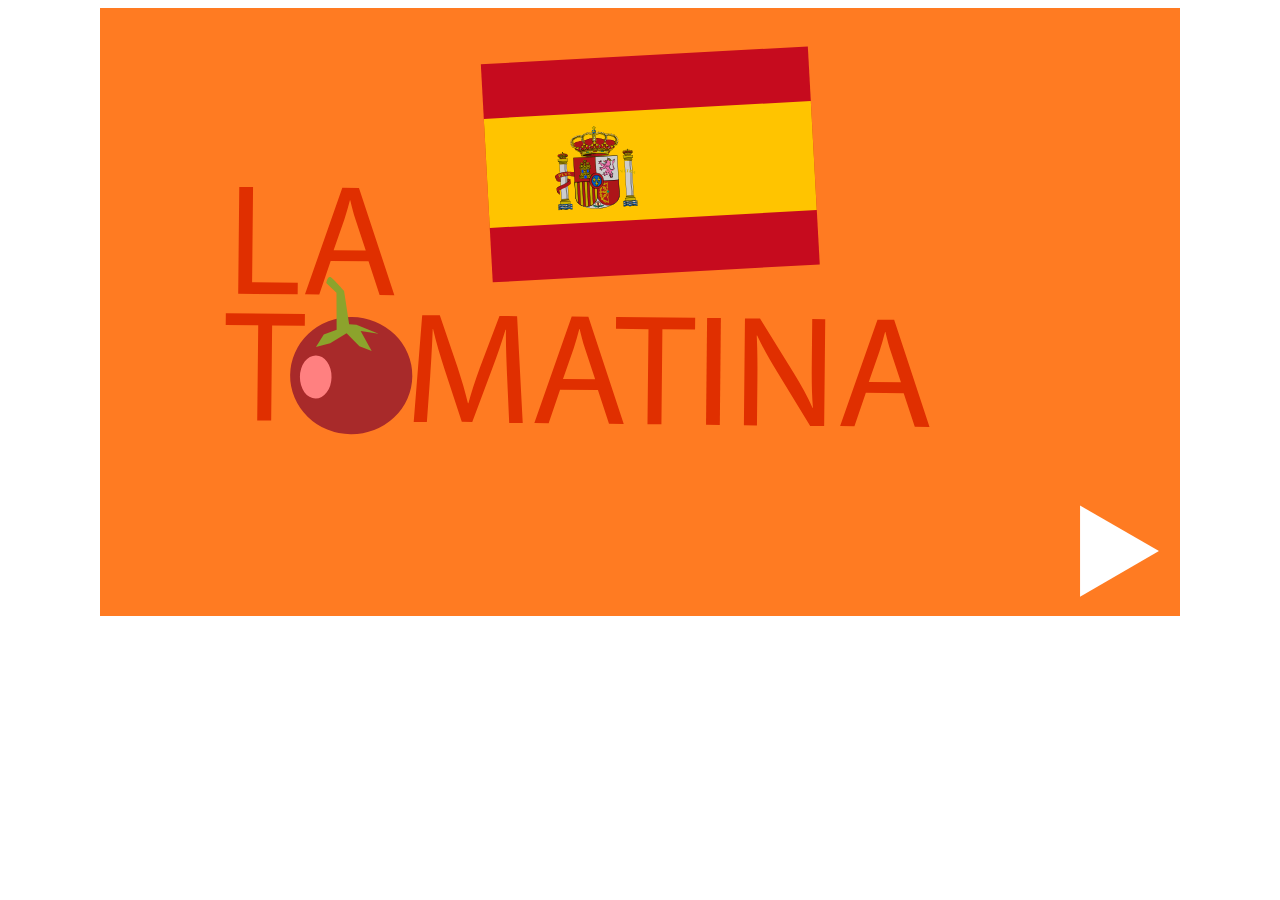
<file: ecard/index.html>
<!DOCTYPE html>
<html>
<head>
<title> La Tomatina </title>
<link rel="stylesheet" type="text/css" href="index.css">

    </head>
<body>
<div id="wrapper">
<?xml version="1.0" encoding="utf-8"?>
<!-- Generator: Adobe Illustrator 22.0.0, SVG Export Plug-In . SVG Version: 6.00 Build 0)  -->
<svg version="1.1" xmlns="http://www.w3.org/2000/svg" xmlns:xlink="http://www.w3.org/1999/xlink" x="0px" y="0px"
	 viewBox="0 0 1920 1080" style="enable-background:new 0 0 1920 1080;" xml:space="preserve">
<style type="text/css">
	.st0{fill:#FF7B22;}
	.st1{fill:#C60B1E;}
	.st2{fill:#FFC400;}
	.st3{fill:#AD1519;}
	.st4{fill:#C8B100;}
	.st5{fill:#058E6E;}
	.st6{fill:#FFFFFF;}
	.st7{fill:#005BBF;}
	.st8{fill:#CCCCCC;}
	.st9{fill:#FFD691;}
	.st10{fill:#0039F0;}
	.st11{fill:#DB4446;}
	.st12{fill:#ED72AA;}
	.st13{fill:#E02F00;}
	.st14{fill:#A82A2A;}
	.st15{fill:#8CA32C;}
	.st16{fill:#FF8080;}
	.st17{display:none;fill:#95140B;}
	.st18{fill:#E0633D;}
	.st19{fill:#AA6329;}
	.st20{fill:url(#SVGID_1_);}
	.st21{fill:#FFA836;}
	.st22{display:none;}
	.st23{display:inline;}
	.st24{fill:#5D9E00;}
	.st25{fill:#316300;}
	.st26{fill:#97C6FF;}
	.st27{fill:#565656;}
	.st28{fill:#006800;}
	.st29{display:inline;fill:none;}
	.st30{display:inline;fill:#FFFFFF;}
	.st31{font-family:'Optim-Regular';}
	.st32{font-size:100px;}
	.st33{display:inline;fill:#A82A2A;}
	.st34{display:inline;fill:#8CA32C;}
	.st35{display:inline;fill:#FF8080;}
	.st36{display:inline;fill:#E0633D;}
	.st37{display:none;fill:#FFFFFF;}
	.st38{fill:#E57123;}
	.st39{fill:#CE3000;}
	.st40{fill:none;stroke:#000000;stroke-miterlimit:10;}
	.st41{fill:#FFF0E6;}
	.st42{fill:none;}
	.st43{font-family:'Optima-Regular';}
	.st44{font-size:60px;}
	.st45{stroke:#000000;stroke-width:6;stroke-miterlimit:10;}
	.st46{fill:#D13B00;}
</style>
<g id="Background">
	<g id="Background_2_">
		<rect id="Background_3_" x="-0.6" y="-0.7" class="st0" width="1922.9" height="1082.9"/>
	</g>
</g>
<g id="First_Page">
	<g id="Flag">
		<g>
			
				<rect x="687.2" y="84" transform="matrix(0.9985 -5.465905e-02 5.465905e-02 0.9985 -13.7383 53.8866)" class="st1" width="582.2" height="388.1"/>
		</g>
		<g>
			
				<rect x="687.2" y="181.1" transform="matrix(0.9985 -5.465905e-02 5.465905e-02 0.9985 -13.7383 53.8866)" class="st2" width="582.2" height="194.1"/>
		</g>
		<g id="coa">
			<g id="supporters">
				<g id="crown_left">
					<g>
						<path class="st3" d="M816.6,265.4c0,0-0.4,0-0.6-0.1c-0.2-0.1-0.9-0.7-0.9-0.7l-0.5-0.4l-0.5-0.6c0,0-0.6-0.9-0.4-1.6
							c0.2-0.7,0.7-1,1-1.2c0.4-0.2,1.2-0.5,1.2-0.5s0.6-0.3,0.9-0.4c0.2-0.1,1-0.3,1-0.3s0.2-0.1,0.4-0.2c0.2-0.1,0.5-0.1,0.7-0.2
							c0.2-0.1,0.6-0.2,0.9-0.2c0.4,0,1.1,0,1.3,0c0.2,0,1,0,1.3,0c0.3,0,1.4-0.2,1.7-0.2c0.3,0,0.5-0.1,0.9,0c0.4,0,1,0.2,1.2,0.3
							c0.2,0.1,1.2,0.4,1.7,0.5c0.4,0.1,1.4,0.2,1.8,0.4c0.4,0.2,0.7,0.5,1,0.8c0.2,0.3,0.3,0.6,0.4,0.8c0.1,0.2,0.1,0.6,0,0.9
							c-0.1,0.2-0.4,0.6-0.4,0.6l-0.4,0.8l-0.6,0.5c0,0-0.4,0.4-0.8,0.4c-0.4,0-3.9-0.5-6.2-0.3S816.6,265.4,816.6,265.4
							L816.6,265.4L816.6,265.4z"/>
						<path d="M816.6,265.5c-0.1,0-0.4,0-0.6-0.1c-0.2-0.1-0.9-0.7-0.9-0.7l-0.5-0.3c0,0,0,0,0,0l-0.5-0.6c0,0-0.7-1-0.4-1.7
							c0.2-0.8,0.7-1.1,1.1-1.3c0.4-0.2,1.2-0.5,1.2-0.5c0.1,0,0.6-0.3,0.9-0.4c0.2-0.1,0.9-0.3,1-0.3c0.1,0,0.2-0.1,0.4-0.2
							c0.2-0.1,0.3-0.1,0.5-0.1c0.1,0,0.2,0,0.2,0l0.1,0c0.2-0.1,0.6-0.2,0.8-0.2c0.3,0,0.6,0,0.9,0c0.2,0,0.3,0,0.4,0
							c0.1,0,0.3,0,0.6,0c0.3,0,0.6,0,0.7,0c0.1,0,0.5,0,0.8-0.1c0.4,0,0.7-0.1,0.9-0.1c0.1,0,0.2,0,0.3,0c0.2,0,0.4,0,0.6,0
							c0.4,0,1,0.2,1.2,0.3c0.2,0.1,1.2,0.4,1.6,0.5c0.1,0,0.4,0.1,0.6,0.1c0.4,0.1,1,0.2,1.3,0.3c0.5,0.2,0.8,0.5,1,0.8
							c0.2,0.2,0.3,0.4,0.3,0.6c0,0.1,0,0.1,0.1,0.2c0.1,0.2,0.1,0.7,0.1,1c-0.1,0.2-0.4,0.7-0.4,0.7l-0.4,0.8c0,0,0,0,0,0l-0.6,0.5
							c0,0-0.5,0.5-0.9,0.4c-0.1,0-0.3,0-0.6-0.1c-1.1-0.1-3.8-0.4-5.6-0.3c-2.1,0.1-5.5,0.9-5.8,1
							C816.7,265.5,816.7,265.5,816.6,265.5L816.6,265.5C816.6,265.5,816.6,265.5,816.6,265.5z M814.6,264.1l0.5,0.3
							c0.2,0.2,0.7,0.6,0.9,0.7c0.1,0.1,0.4,0.1,0.5,0.1c0.2-0.1,3.7-0.9,5.9-1c1.8-0.1,4.5,0.2,5.7,0.3c0.3,0,0.5,0,0.6,0.1
							c0,0,0,0,0,0c0.2,0,0.6-0.3,0.6-0.4l0.6-0.5l0.4-0.8c0.1-0.1,0.3-0.5,0.4-0.6c0.1-0.2,0-0.6,0-0.8c0-0.1-0.1-0.1-0.1-0.2
							c-0.1-0.2-0.1-0.4-0.3-0.6c-0.2-0.3-0.5-0.6-0.9-0.8c-0.3-0.1-0.8-0.2-1.2-0.3c-0.2,0-0.5-0.1-0.6-0.1
							c-0.4-0.1-1.5-0.4-1.7-0.5c-0.2-0.1-0.8-0.2-1.1-0.3c-0.2,0-0.4,0-0.6,0c-0.1,0-0.2,0-0.3,0c-0.2,0-0.5,0-0.9,0.1
							c-0.4,0-0.7,0.1-0.8,0.1c-0.2,0-0.5,0-0.7,0c-0.2,0-0.4,0-0.5,0c-0.1,0-0.2,0-0.4,0c-0.3,0-0.6,0-0.9,0
							c-0.2,0-0.5,0.1-0.7,0.2l-0.1,0c-0.1,0-0.2,0-0.3,0.1c-0.1,0-0.3,0.1-0.4,0.1c-0.2,0.1-0.4,0.2-0.4,0.2c0,0,0,0,0,0
							c0,0-0.8,0.2-1,0.3c-0.2,0-0.7,0.3-0.8,0.4c0,0-0.8,0.3-1.2,0.5c-0.3,0.2-0.8,0.5-1,1.1c-0.2,0.6,0.4,1.5,0.4,1.5L814.6,264.1
							z"/>
					</g>
					<g>
						<g>
							
								<ellipse transform="matrix(0.9985 -5.465905e-02 5.465905e-02 0.9985 -12.9798 45.3351)" class="st4" cx="822.3" cy="260" rx="1.1" ry="1.9"/>
							<path d="M822.4,262c-0.3,0-0.6-0.2-0.9-0.6c-0.2-0.4-0.4-0.9-0.4-1.4c0-0.5,0.1-1.1,0.3-1.5c0.2-0.4,0.5-0.7,0.8-0.7l0,0.1
								l0-0.1c0.7,0,1.2,0.8,1.3,2c0,0.5-0.1,1.1-0.3,1.5C823.1,261.8,822.8,262,822.4,262C822.4,262,822.4,262,822.4,262z
								 M822.2,258.2c-0.2,0-0.5,0.2-0.6,0.5c-0.2,0.4-0.3,0.8-0.2,1.3c0,0.5,0.2,1,0.4,1.3c0.2,0.3,0.4,0.5,0.7,0.5
								c0.2,0,0.5-0.2,0.6-0.5c0.2-0.4,0.3-0.8,0.2-1.3C823.2,258.9,822.7,258.1,822.2,258.2L822.2,258.2z"/>
						</g>
						<g>
							
								<ellipse transform="matrix(0.9985 -5.465905e-02 5.465905e-02 0.9985 -12.9797 45.336)" class="st4" cx="822.3" cy="260" rx="0.5" ry="1.8"/>
							<path d="M822.4,261.9c-0.2,0-0.4-0.2-0.5-0.6c-0.1-0.3-0.2-0.8-0.2-1.3c0-0.9,0.1-1.6,0.3-1.8c0.1-0.1,0.2-0.1,0.2-0.1l0,0
								c0,0,0,0,0,0c0.2,0,0.4,0.2,0.5,0.6c0.1,0.3,0.2,0.8,0.2,1.3C823,260.8,822.9,261.8,822.4,261.9
								C822.4,261.9,822.4,261.9,822.4,261.9z M822.2,258.3L822.2,258.3L822.2,258.3C822.2,258.3,822.2,258.3,822.2,258.3
								c-0.2,0.2-0.3,0.8-0.3,1.7c0,0.5,0.1,0.9,0.2,1.2c0.1,0.3,0.2,0.4,0.2,0.4h0c0.1,0,0.3-0.6,0.3-1.7c0-0.5-0.1-0.9-0.2-1.2
								C822.4,258.4,822.3,258.3,822.2,258.3z"/>
						</g>
						<g>
							
								<ellipse transform="matrix(0.9985 -5.465905e-02 5.465905e-02 0.9985 -12.868 45.3268)" class="st4" cx="822.2" cy="257.9" rx="0.7" ry="0.7"/>
						</g>
						<g>
							<path class="st4" d="M823.2,257.6l0,0.4l-2,0.1l0-0.4l0.7,0l-0.1-1l-0.5,0l0-0.4l0.5,0l0-0.4l0.5,0l0,0.4l0.5,0l0,0.4l-0.5,0
								l0.1,1L823.2,257.6"/>
							<path d="M821.1,258.3l0-0.7l0.7,0l0-0.7l-0.5,0l0-0.7l0.5,0l0-0.4l0.8,0l0,0.4l0.5,0l0,0.7l-0.5,0l0,0.7l0.8,0l0,0.7
								L821.1,258.3z M821.4,257.9l0,0.1l1.7-0.1l0-0.1l-0.8,0l-0.1-1.3l0.5,0l0-0.1l-0.5,0l0-0.4l-0.2,0l0,0.4l-0.5,0l0,0.1l0.5,0
								l0.1,1.3L821.4,257.9z"/>
						</g>
						<g>
							<path d="M822.2,258.7c-0.1,0-0.1,0-0.2,0c-0.2,0-0.4-0.2-0.5-0.4c-0.1-0.2-0.1-0.4-0.1-0.6c0.1-0.3,0.3-0.5,0.6-0.6l0.1,0.2
								c-0.2,0.1-0.3,0.2-0.4,0.4c0,0.1,0,0.3,0.1,0.4c0.1,0.1,0.2,0.2,0.4,0.3c0.3,0.1,0.6-0.1,0.7-0.4c0-0.1,0-0.3-0.1-0.4
								c-0.1-0.1-0.2-0.2-0.4-0.3l0.1-0.3c0.2,0,0.4,0.2,0.5,0.4c0.1,0.2,0.1,0.4,0.1,0.6C823,258.5,822.6,258.7,822.2,258.7z"/>
						</g>
						<g>
							<path class="st4" d="M822.6,264.9l-3.7,0.2l-0.1-0.9l-0.2-0.9l-0.2-1.2c-1.1-1.3-2.1-2.1-2.4-1.9c0.1-0.3,0.1-0.4,0.3-0.6
								c0.9-0.6,2.8,0.6,4.4,2.7c0.1,0.2,0.3,0.4,0.4,0.6l3.1-0.2c0.1-0.2,0.2-0.4,0.3-0.6c1.3-2.2,3.1-3.6,4-3.1
								c0.2,0.1,0.3,0.3,0.4,0.5c-0.3-0.2-1.2,0.8-2.2,2.2l-0.1,1.2l-0.1,1l0,0.9L822.6,264.9L822.6,264.9z"/>
							<path d="M818.8,265.3l-0.2-1l-0.2-0.9l-0.2-1.1c-1.2-1.5-2.1-2-2.2-1.9l-0.3,0.2l0.1-0.3c0.1-0.2,0.2-0.5,0.4-0.6
								c1-0.6,3,0.5,4.6,2.7c0.1,0.2,0.2,0.3,0.4,0.5l2.9-0.2c0.1-0.2,0.2-0.4,0.3-0.5c1.4-2.3,3.2-3.7,4.2-3.2
								c0.3,0.1,0.4,0.4,0.5,0.6l0.1,0.3l-0.3-0.2c-0.1-0.1-0.8,0.4-2,2.1l-0.1,1.2l-0.1,1l0,1L818.8,265.3z M816,260
								c0.6,0.1,1.8,1.4,2.3,2l0,0.1l0.2,1.2l0.2,0.9l0.1,0.8l7.2-0.4l0-0.8l0.1-1l0.1-1.2l0,0c0.6-0.8,1.5-2.1,2.1-2.2
								c-0.1-0.1-0.1-0.2-0.3-0.3c-0.9-0.5-2.6,1-3.9,3.1c-0.1,0.2-0.2,0.4-0.3,0.6l0,0.1l-3.2,0.2l0-0.1c-0.1-0.2-0.3-0.4-0.4-0.6
								c-1.5-2-3.4-3.2-4.2-2.6C816.1,259.8,816.1,259.9,816,260z"/>
						</g>
						<g>
							<path d="M819.7,262.9c-1.5-2-3.1-3-3.6-2.7l-0.1-0.2c0.8-0.6,2.7,1,4,2.7L819.7,262.9z M825.2,262.6l-0.2-0.1
								c1.3-2.2,2.9-3.6,3.7-3.1l-0.1,0.2C828,259.3,826.5,260.4,825.2,262.6z"/>
						</g>
					</g>
					<g id="crown_pt1">
						<g>
							<path class="st4" d="M817.2,266.9c-0.2-0.4-0.5-0.8-0.5-0.8c1.5-0.5,3.6-0.9,5.9-1.1c2.3-0.1,4.5,0,6,0.4
								c0,0-0.2,0.3-0.4,0.7c-0.1,0.2-0.3,0.6-0.3,0.6c-1.4-0.3-3.2-0.5-5.3-0.3c-2.2,0.1-4.2,0.5-5.3,1
								C817.4,267.4,817.3,267.2,817.2,266.9L817.2,266.9"/>
							<path d="M817.4,267.5l0-0.1l-0.1,0c0,0-0.1-0.2-0.1-0.4l-0.1-0.3h0c-0.2-0.3-0.4-0.6-0.4-0.6l-0.1-0.1l0.2-0.1
								c1.6-0.6,3.7-0.9,5.9-1.1c2.2-0.1,4.4,0,6,0.4l0.2,0l-0.1,0.1c0,0-0.2,0.3-0.4,0.7c-0.1,0.2-0.2,0.4-0.2,0.6l0.2,0.2
								l-0.4-0.1c-1.4-0.3-3.1-0.5-5.3-0.3C820.6,266.7,818.5,267.1,817.4,267.5L817.4,267.5L817.4,267.5z M817.4,267
								c0,0.1,0.1,0.2,0.1,0.2c1.1-0.4,3.1-0.8,5.2-0.9c2.1-0.1,3.9,0,5.2,0.3c0-0.2,0.1-0.4,0.2-0.5c0.1-0.2,0.2-0.5,0.3-0.6
								c-1.6-0.3-3.7-0.5-5.8-0.4c-2.2,0.1-4.2,0.5-5.7,1c0.1,0.2,0.3,0.4,0.4,0.7L817.4,267L817.4,267z"/>
						</g>
						<g>
							<path class="st4" d="M822.8,268.5c1.9-0.1,3.9-0.5,4.7-0.7c0.5-0.2,0.8-0.4,0.7-0.7c0-0.1-0.2-0.2-0.3-0.3
								c-1.2-0.3-3.2-0.4-5.2-0.3c-2,0.1-4.1,0.5-5.2,0.9c-0.1,0.1-0.2,0.2-0.3,0.3c0,0.3,0.3,0.5,0.8,0.6
								C818.8,268.4,820.9,268.6,822.8,268.5z"/>
							<path d="M821.6,268.7c-1.5,0-3-0.1-3.6-0.3c-0.8-0.2-0.9-0.5-0.9-0.8c0-0.2,0.2-0.3,0.3-0.4c1.2-0.4,3.2-0.8,5.2-0.9
								c2-0.1,4.1,0,5.3,0.3c0.2,0.1,0.3,0.2,0.4,0.4c0.1,0.2,0,0.6-0.8,0.9c-0.8,0.2-2.9,0.6-4.7,0.8h0
								C822.4,268.7,822,268.7,821.6,268.7z M824.1,266.6c-0.5,0-0.9,0-1.4,0c-2,0.1-4,0.5-5.1,0.9c-0.1,0-0.2,0.1-0.2,0.2
								c0,0.2,0.2,0.3,0.7,0.5c0.8,0.2,2.9,0.3,4.7,0.2c1.8-0.1,3.9-0.5,4.7-0.7c0.4-0.2,0.7-0.4,0.6-0.5c0-0.1-0.1-0.1-0.2-0.2
								C827,266.7,825.6,266.6,824.1,266.6z"/>
						</g>
						<g>
							<path class="st4" d="M828.6,264.6l-0.5-0.4c0,0-0.4,0.3-1,0.2c-0.5-0.1-0.8-0.7-0.8-0.7s-0.6,0.6-1.1,0.5
								c-0.5,0-0.9-0.4-0.9-0.4s-0.5,0.4-1,0.4c-0.5,0-1-0.6-1-0.6s-0.5,0.6-0.9,0.7c-0.5,0.1-0.9-0.4-0.9-0.4s-0.2,0.5-0.8,0.6
								s-1.2-0.4-1.2-0.4s-0.3,0.6-0.7,0.8c-0.4,0.2-1-0.2-1-0.2s-0.1,0.2-0.1,0.3c-0.1,0.1-0.2,0.2-0.2,0.2l0.2,0.4
								c1.5-0.5,3.5-0.9,5.8-1s4.4,0,5.9,0.4L828.6,264.6L828.6,264.6L828.6,264.6z"/>
							<path d="M816.7,265.8l-0.3-0.6l0.2,0c0,0,0.1,0,0.1-0.1c0.1-0.1,0.1-0.3,0.1-0.3l0.1-0.1l0.1,0.1c0,0,0.5,0.3,0.9,0.1
								c0.3-0.1,0.6-0.5,0.7-0.7l0.1-0.2l0.1,0.1c0,0,0.5,0.5,1,0.4c0.5-0.1,0.7-0.5,0.7-0.5l0.1-0.2l0.1,0.1c0,0,0.4,0.4,0.8,0.3
								c0.3-0.1,0.7-0.5,0.8-0.7l0.1-0.1l0.1,0.1c0,0,0.5,0.5,0.9,0.5c0.4,0,0.9-0.4,0.9-0.4l0.1-0.1l0.1,0.1c0,0,0.3,0.4,0.8,0.4
								c0,0,0,0,0,0c0.4,0,0.8-0.4,1-0.5l0.1-0.1l0.1,0.2c0,0,0.2,0.6,0.7,0.6c0.5,0,0.9-0.2,0.9-0.2l0.1-0.1l0.5,0.4l0.1,0
								l-0.2,0.7l-0.1,0c-1.6-0.4-3.7-0.5-5.9-0.4c-2.2,0.1-4.2,0.5-5.8,1L816.7,265.8z M816.8,265.4l0.1,0.1c1.5-0.5,3.6-0.9,5.7-1
								c2.2-0.1,4.3,0,5.9,0.4l0.1-0.2l-0.3-0.3c-0.2,0.1-0.5,0.3-1,0.2c-0.4,0-0.7-0.4-0.8-0.6c-0.2,0.2-0.7,0.5-1,0.5
								c-0.4,0-0.7-0.3-0.9-0.4c-0.2,0.1-0.6,0.4-1,0.4c-0.4,0-0.8-0.3-1-0.5c-0.2,0.2-0.5,0.6-0.9,0.6c-0.4,0-0.7-0.2-0.9-0.3
								c-0.1,0.2-0.4,0.4-0.8,0.5c-0.5,0.1-1-0.2-1.2-0.3c-0.1,0.2-0.4,0.5-0.7,0.7c-0.3,0.1-0.7,0-1-0.1c0,0.1-0.1,0.2-0.1,0.2
								C816.9,265.3,816.9,265.3,816.8,265.4z"/>
						</g>
						<g>
							<path class="st4" d="M822.5,262.9l0.2,0c0,0.1,0,0.2,0,0.3c0,0.4,0.4,0.8,0.9,0.8c0.4,0,0.7-0.3,0.8-0.6c0,0,0.1-0.3,0.1-0.3
								c0,0,0,0.3,0.1,0.3c0.1,0.4,0.5,0.7,0.9,0.6c0.5,0,0.8-0.4,0.8-0.9c0,0,0-0.1,0-0.1l0.3-0.3l0.2,0.3c0,0.1-0.1,0.2-0.1,0.4
								c0,0.4,0.4,0.8,0.9,0.7c0.3,0,0.5-0.2,0.7-0.4l0.2-0.2l0,0.3c0,0.3,0.1,0.5,0.4,0.5c0,0,0.3,0,0.7-0.3
								c0.4-0.3,0.6-0.6,0.6-0.6l0,0.3c0,0-0.4,0.7-0.7,0.9c-0.2,0.1-0.5,0.3-0.7,0.2c-0.3,0-0.4-0.2-0.5-0.4
								c-0.2,0.1-0.4,0.2-0.6,0.2c-0.5,0-0.9-0.2-1.1-0.6c-0.2,0.3-0.5,0.4-0.9,0.4c-0.4,0-0.8-0.1-1-0.4c-0.2,0.2-0.5,0.4-0.8,0.4
								c-0.4,0-0.8-0.2-1.1-0.5c-0.2,0.3-0.6,0.6-1,0.6c-0.3,0-0.6-0.1-0.9-0.3c-0.2,0.3-0.6,0.5-0.9,0.5c-0.4,0-0.7-0.1-0.9-0.3
								c-0.1,0.4-0.6,0.7-1.1,0.7c-0.2,0-0.4,0-0.6-0.1c-0.1,0.2-0.2,0.4-0.5,0.5c-0.2,0.1-0.5,0-0.7-0.2c-0.4-0.2-0.8-0.8-0.8-0.8
								l0-0.3c0,0,0.2,0.3,0.7,0.5c0.4,0.3,0.7,0.3,0.7,0.3c0.3-0.1,0.4-0.3,0.3-0.6l0-0.3l0.2,0.2c0.2,0.2,0.4,0.3,0.7,0.3
								c0.5,0,0.8-0.4,0.8-0.8c0-0.1,0-0.2-0.1-0.4l0.1-0.3l0.3,0.3c0,0,0,0.1,0,0.1c0,0.5,0.4,0.8,0.9,0.8c0.4,0,0.8-0.3,0.8-0.7
								c0,0,0-0.3,0-0.3c0,0,0.1,0.3,0.1,0.3c0.1,0.3,0.5,0.5,0.9,0.5c0.5,0,0.8-0.4,0.8-0.9c0-0.1,0-0.2-0.1-0.3L822.5,262.9
								L822.5,262.9L822.5,262.9z"/>
							<path d="M816.5,265.7c-0.3,0-0.6-0.1-0.7-0.2c-0.4-0.2-0.9-0.8-0.9-0.8l0,0l0.1-0.7l0.2,0.2c0,0,0.2,0.2,0.6,0.5
								c0.4,0.3,0.6,0.2,0.6,0.2c0.2,0,0.2-0.3,0.2-0.4l0-0.7l0.4,0.5c0.1,0.2,0.4,0.3,0.6,0.3c0.2,0,0.4-0.1,0.5-0.2
								c0.1-0.1,0.2-0.3,0.2-0.5c0-0.1,0-0.2-0.1-0.3l0-0.1l0.2-0.6l0.5,0.4l0,0.1c0,0,0,0,0,0.1c0,0.2,0.1,0.4,0.2,0.5
								c0.1,0.1,0.3,0.2,0.5,0.2c0.4,0,0.7-0.3,0.7-0.6l0,0c0,0,0,0,0-0.1c0-0.2,0-0.3,0.1-0.4c0.1,0,0.2,0.1,0.2,0.2l0,0l0.1,0.1
								c0.1,0.3,0.4,0.5,0.7,0.4c0.2,0,0.4-0.1,0.5-0.2c0.1-0.1,0.2-0.3,0.2-0.5c0-0.1,0-0.2,0-0.2l-0.1-0.1l0.4-0.1l0.4,0l-0.1,0.2
								c0,0.1,0,0.1,0,0.2c0,0.4,0.4,0.7,0.8,0.6c0.3,0,0.6-0.2,0.7-0.5l0-0.1c0,0,0,0,0,0c0.1-0.2,0.1-0.3,0.2-0.3
								c0.1,0,0.1,0.1,0.2,0.3c0,0,0,0,0,0l0,0.1c0.1,0.3,0.4,0.6,0.8,0.5c0.2,0,0.4-0.1,0.5-0.2c0.1-0.1,0.2-0.3,0.2-0.5
								c0,0,0,0,0-0.1l0-0.1l0.4-0.5l0.3,0.6l0,0.1c0,0.1-0.1,0.2,0,0.3c0,0.4,0.3,0.7,0.7,0.6c0.2,0,0.4-0.1,0.6-0.3l0.4-0.5l0,0.7
								c0,0.1,0,0.4,0.3,0.4c0,0,0.3,0,0.6-0.3c0.4-0.3,0.6-0.6,0.6-0.6l0.2-0.3l0.1,0.7l0,0c0,0-0.4,0.7-0.8,0.9
								c-0.1,0.1-0.5,0.3-0.8,0.3c-0.2,0-0.4-0.2-0.6-0.4c-0.2,0.1-0.4,0.1-0.6,0.2c-0.5,0-0.9-0.2-1.2-0.5
								c-0.2,0.2-0.5,0.3-0.8,0.4c-0.4,0-0.7-0.1-1-0.3c-0.2,0.2-0.5,0.3-0.8,0.3c-0.4,0-0.8-0.1-1.1-0.4c-0.2,0.3-0.6,0.5-1,0.5
								c-0.3,0-0.6-0.1-0.9-0.2c-0.2,0.3-0.6,0.4-1,0.5c-0.3,0-0.6-0.1-0.9-0.3c-0.2,0.4-0.6,0.6-1.1,0.6c-0.2,0-0.4,0-0.6-0.1
								c-0.1,0.2-0.3,0.4-0.5,0.5C816.6,265.7,816.5,265.7,816.5,265.7z M815.2,264.6c0.1,0.1,0.5,0.6,0.8,0.7
								c0.2,0.1,0.5,0.2,0.6,0.1c0.3-0.1,0.4-0.3,0.4-0.4l0-0.1l0.1,0.1c0.2,0.1,0.4,0.1,0.6,0.1c0.4,0,0.8-0.3,0.9-0.6l0.1-0.2
								l0.1,0.1c0.2,0.2,0.5,0.3,0.8,0.3c0.3,0,0.7-0.2,0.8-0.4l0.1-0.1l0.1,0.1c0.2,0.2,0.5,0.3,0.8,0.3c0.4,0,0.7-0.2,0.9-0.5
								l0.1-0.2l0.1,0.1c0.2,0.3,0.6,0.4,0.9,0.4c0.3,0,0.6-0.1,0.7-0.3l0.1-0.1l0.1,0.1c0.2,0.2,0.6,0.4,0.9,0.4
								c0.3,0,0.6-0.2,0.8-0.4l0.1-0.2l0.1,0.2c0.2,0.3,0.6,0.6,1,0.5c0.2,0,0.4-0.1,0.5-0.2l0.1-0.1l0.1,0.1c0,0.1,0.2,0.3,0.4,0.4
								c0.2,0,0.5-0.1,0.6-0.2c0.2-0.1,0.5-0.6,0.6-0.8c-0.1,0.1-0.2,0.2-0.4,0.4c-0.4,0.4-0.7,0.4-0.8,0.4c-0.3,0-0.5-0.2-0.5-0.6
								c-0.2,0.2-0.4,0.4-0.7,0.4c-0.5,0-1-0.4-1-0.9c0-0.1,0-0.3,0-0.4l-0.1-0.1l-0.1,0.1c0,0,0,0,0,0c0,0.2-0.1,0.5-0.2,0.7
								c-0.2,0.2-0.4,0.3-0.7,0.3c-0.4,0-0.8-0.2-1-0.6c-0.2,0.3-0.5,0.5-0.9,0.6c-0.5,0-1-0.4-1-0.9c0-0.1,0-0.1,0-0.2l-0.1,0
								l-0.1,0c0,0.1,0,0.1,0,0.2c0,0.3-0.1,0.5-0.3,0.7c-0.2,0.2-0.4,0.3-0.7,0.3c-0.4,0-0.7-0.2-0.9-0.5c-0.1,0.4-0.5,0.7-0.9,0.7
								c-0.3,0-0.5-0.1-0.7-0.2c-0.2-0.2-0.3-0.4-0.3-0.7c0,0,0,0,0,0l-0.1-0.1l0,0.1c0.1,0.1,0.1,0.2,0.1,0.4
								c0,0.2-0.1,0.5-0.2,0.7c-0.2,0.2-0.4,0.3-0.7,0.3c-0.3,0-0.6-0.1-0.7-0.3c0,0.3-0.2,0.6-0.5,0.6c0,0-0.4,0-0.8-0.3
								C815.5,264.8,815.3,264.7,815.2,264.6L815.2,264.6z"/>
						</g>
						<g>
							<path class="st4" d="M822.6,265c-2.3,0.1-4.4,0.5-5.9,1.1c-0.1,0-0.2,0-0.3-0.1c0-0.1,0-0.2,0.1-0.3c1.5-0.5,3.6-1,6-1.1
								c2.4-0.1,4.6,0,6.1,0.4c0.1,0,0.2,0.1,0.2,0.2c0,0.1-0.1,0.2-0.2,0.1C827,265.1,824.9,264.9,822.6,265z"/>
							<path d="M816.6,266.2c-0.1,0-0.3-0.1-0.3-0.2c-0.1-0.2,0-0.4,0.2-0.4c1.6-0.6,3.8-1,6.1-1.1c2.3-0.1,4.5,0,6.1,0.4
								c0.2,0,0.3,0.2,0.2,0.4c0,0.2-0.2,0.3-0.4,0.2c-1.6-0.4-3.7-0.5-6-0.4l0,0c-2.2,0.1-4.3,0.5-5.9,1
								C816.7,266.2,816.7,266.2,816.6,266.2z M824.1,264.7c-0.5,0-1,0-1.5,0c-2.3,0.1-4.5,0.5-6,1.1c0,0-0.1,0.1,0,0.1
								c0,0,0.1,0,0.1,0c1.6-0.6,3.7-0.9,5.9-1.1h0c2.3-0.1,4.4,0,6,0.4c0,0,0.1,0,0.1-0.1c0,0,0-0.1-0.1-0.1
								C827.4,264.9,825.8,264.7,824.1,264.7z"/>
						</g>
						<g>
							<path class="st4" d="M814.6,264.5c0,0-0.3-0.4-0.5-0.5c-0.2-0.1-0.5-0.2-0.5-0.2c0-0.1,0.2-0.2,0.4-0.2c0.1,0,0.3,0,0.4,0.1
								l0-0.2c0,0,0.2,0,0.3,0.2c0.1,0.2,0.1,0.6,0.1,0.6S814.7,264.4,814.6,264.5L814.6,264.5z"/>
							<path d="M814.6,264.6c-0.1,0-0.1,0-0.2-0.1c-0.1-0.1-0.3-0.3-0.4-0.4c-0.1-0.1-0.4-0.2-0.5-0.2l-0.1,0l0-0.1
								c0-0.1,0.1-0.2,0.2-0.3c0.1,0,0.2-0.1,0.4-0.1c0.1,0,0.2,0,0.3,0l0-0.1l0.1,0c0.1,0,0.3,0.1,0.4,0.3c0.1,0.2,0.1,0.6,0.1,0.6
								c0,0,0,0.2-0.1,0.3L814.6,264.6L814.6,264.6C814.6,264.6,814.6,264.6,814.6,264.6z M813.8,263.7c0.1,0,0.3,0.1,0.4,0.2
								c0.1,0.1,0.3,0.3,0.4,0.4c0,0,0,0,0,0c0-0.1,0-0.3-0.1-0.5c0,0,0-0.1-0.1-0.1l0,0.3l-0.2-0.2c-0.1-0.1-0.2-0.1-0.3-0.1
								C813.9,263.6,813.8,263.7,813.8,263.7z"/>
						</g>
						<g>
							<path class="st4" d="M816,263.8l-0.1,0.5l-1.1,0.2l-0.2-0.1l0-0.2l0.8-0.7L816,263.8"/>
							<path d="M814.9,264.7l-0.3-0.1l0-0.3l0.9-0.8l0.7,0.4l-0.1,0.7L814.9,264.7z M814.9,264.4L814.9,264.4l1-0.1l0-0.3l-0.3-0.2
								L814.9,264.4L814.9,264.4z"/>
						</g>
						<g>
							<path class="st4" d="M814.6,264.3c0.1-0.1,0.3-0.1,0.4,0c0.1,0.1,0.2,0.3,0.1,0.4c-0.1,0.1-0.3,0.1-0.4,0
								C814.6,264.6,814.5,264.4,814.6,264.3z"/>
							<path d="M815,264.9c-0.1,0-0.2,0-0.3-0.1c-0.1-0.1-0.2-0.2-0.2-0.3c0-0.1,0-0.2,0.1-0.2c0.1-0.1,0.4-0.1,0.6,0
								c0.1,0.1,0.2,0.2,0.2,0.3c0,0.1,0,0.2-0.1,0.2C815.2,264.9,815.1,264.9,815,264.9C815,264.9,815,264.9,815,264.9z
								 M814.8,264.4C814.7,264.4,814.7,264.4,814.8,264.4C814.7,264.4,814.7,264.4,814.8,264.4c-0.1,0.1,0,0.2,0,0.2
								c0.1,0,0.1,0.1,0.2,0.1c0,0,0,0,0.1,0c0,0,0,0,0,0c0,0,0-0.1-0.1-0.2C814.9,264.4,814.8,264.4,814.8,264.4z"/>
						</g>
						<g>
							<path class="st4" d="M816.6,264.3c-0.1-0.1,0-0.3,0.1-0.3c0.1,0,0.2,0.1,0.3,0.2c0.1,0.1,0,0.3-0.1,0.3
								C816.8,264.5,816.7,264.5,816.6,264.3z"/>
							<path d="M816.9,264.6c-0.1,0-0.3-0.1-0.4-0.3l0,0c-0.1-0.2,0-0.4,0.2-0.5c0.2-0.1,0.4,0.1,0.5,0.3c0,0.1,0,0.3,0,0.4
								C817.1,264.5,817,264.6,816.9,264.6C816.9,264.6,816.9,264.6,816.9,264.6z M816.7,264.3c0,0.1,0.1,0.1,0.1,0.1
								c0,0,0-0.1,0-0.2c0-0.1-0.1-0.1-0.1-0.1C816.7,264.1,816.7,264.2,816.7,264.3z"/>
						</g>
						<g>
							<path class="st4" d="M817.1,263.6l0.4,0.4l0.9-0.6l0.1-0.2l-0.1-0.1l-1.1,0L817.1,263.6"/>
							<path d="M817.5,264.1l-0.6-0.5l0.2-0.7l1.2,0l0.2,0.2l-0.1,0.3L817.5,264.1z M817.2,263.6l0.3,0.2l0.8-0.5l0,0l0,0l-0.9,0
								L817.2,263.6z"/>
						</g>
						<g>
							<path class="st4" d="M818.1,261.8l-0.5,0.5l0.7,0.8l0.2,0.1l0.1-0.1l0.2-1.1L818.1,261.8"/>
							<path d="M818.5,263.4l-0.3-0.1l-0.8-1l0.6-0.7l0.9,0.3l-0.2,1.2L818.5,263.4z M818.4,263.1L818.4,263.1l0.1,0l0.2-0.9
								l-0.5-0.2l-0.4,0.4L818.4,263.1z"/>
						</g>
						<g>
							<path class="st4" d="M819.9,262.9l-0.2,0.5l-1.1,0l-0.1-0.1l0.1-0.2l0.9-0.5L819.9,262.9"/>
							<path d="M819.8,263.5l-1.2,0l-0.3-0.2l0.1-0.3l1-0.6l0.6,0.5L819.8,263.5z M818.7,263.2l1,0l0.1-0.3l-0.3-0.3L818.7,263.2
								L818.7,263.2L818.7,263.2z"/>
						</g>
						<g>
							
								<ellipse transform="matrix(0.9985 -5.465905e-02 5.465905e-02 0.9985 -13.1656 45.1311)" class="st4" cx="818.5" cy="263.3" rx="0.4" ry="0.4"/>
							<path d="M818.5,263.7c-0.1,0-0.2,0-0.3-0.1c-0.1-0.1-0.2-0.2-0.2-0.3c0-0.3,0.2-0.5,0.5-0.5h0c0.3,0,0.5,0.2,0.5,0.5
								c0,0.1,0,0.3-0.1,0.4C818.8,263.7,818.7,263.7,818.5,263.7C818.5,263.7,818.5,263.7,818.5,263.7z M818.5,263
								c-0.1,0-0.2,0.1-0.2,0.2c0,0.1,0,0.1,0.1,0.2c0,0,0.1,0.1,0.2,0.1c0.1,0,0.1,0,0.2-0.1c0,0,0.1-0.1,0.1-0.2
								C818.7,263.1,818.6,263,818.5,263L818.5,263z"/>
						</g>
						<g>
							<path class="st4" d="M820.3,263.4c0-0.2,0-0.3,0.1-0.3c0.1,0,0.2,0.1,0.2,0.2c0,0.1,0,0.3-0.1,0.3
								C820.5,263.6,820.3,263.5,820.3,263.4z"/>
							<path d="M820.5,263.8c-0.1,0-0.1,0-0.2-0.1c-0.1-0.1-0.2-0.2-0.2-0.3c0-0.1,0-0.2,0.1-0.3c0-0.1,0.1-0.1,0.2-0.1
								c0.1,0,0.2,0,0.2,0.1c0.1,0.1,0.2,0.2,0.2,0.3c0,0.1,0,0.2-0.1,0.3C820.7,263.7,820.7,263.7,820.5,263.8
								C820.6,263.8,820.6,263.8,820.5,263.8z M820.5,263.5L820.5,263.5c0.1,0,0.1-0.1,0.1-0.1c0-0.1,0-0.1-0.1-0.1c0,0,0,0-0.1,0
								c0,0,0,0.1,0,0.1l0,0C820.5,263.4,820.5,263.5,820.5,263.5L820.5,263.5z"/>
						</g>
						<g>
							<path class="st4" d="M821,262.8l0.3,0.4l1-0.4l0.1-0.1l-0.1-0.1l-1-0.2L821,262.8"/>
							<path d="M821.3,263.4l-0.4-0.6l0.4-0.7l1.2,0.3l0.2,0.3l-0.2,0.3L821.3,263.4z M821.2,262.8l0.2,0.3l0.9-0.3l0,0l0,0
								l-0.9-0.2L821.2,262.8z"/>
						</g>
						<g>
							<path class="st4" d="M822.4,261.1l-0.6,0.4l0.6,1l0.2,0.1l0.2-0.1l0.4-1.1L822.4,261.1"/>
							<path d="M822.5,262.8l-0.3-0.2l-0.6-1.2l0.8-0.6l0.9,0.5l-0.5,1.2L822.5,262.8z M822.4,262.5L822.4,262.5l0.1,0l0.4-1
								l-0.5-0.3l-0.5,0.3L822.4,262.5z"/>
						</g>
						<g>
							<path class="st4" d="M823.9,262.6l-0.3,0.5l-1.1-0.3l-0.1-0.1l0.1-0.2l1-0.4L823.9,262.6"/>
							<path d="M823.7,263.2l-1.2-0.3l-0.2-0.2l0.2-0.3l1.2-0.4l0.4,0.6L823.7,263.2z M822.7,262.7l0.9,0.2l0.2-0.3l-0.2-0.3
								L822.7,262.7L822.7,262.7L822.7,262.7z"/>
						</g>
						<g>
							
								<ellipse transform="matrix(0.9985 -5.465905e-02 5.465905e-02 0.9985 -13.1291 45.3478)" class="st4" cx="822.5" cy="262.7" rx="0.4" ry="0.4"/>
							<path d="M822.5,263.2c-0.1,0-0.2,0-0.3-0.1c-0.1-0.1-0.2-0.2-0.2-0.3c0-0.1,0-0.3,0.1-0.4c0.1-0.1,0.2-0.2,0.4-0.2h0
								c0.1,0,0.3,0,0.4,0.1c0.1,0.1,0.2,0.2,0.2,0.3c0,0.1,0,0.3-0.1,0.4C822.8,263.1,822.6,263.2,822.5,263.2
								C822.5,263.2,822.5,263.2,822.5,263.2z M822.5,262.5c-0.1,0-0.1,0-0.2,0.1c0,0-0.1,0.1-0.1,0.2c0,0.1,0,0.1,0.1,0.2
								c0.1,0,0.1,0.1,0.2,0.1c0.1,0,0.1,0,0.2-0.1c0,0,0.1-0.1,0.1-0.2c0-0.1,0-0.1-0.1-0.2C822.6,262.5,822.5,262.5,822.5,262.5
								L822.5,262.5z"/>
						</g>
						<g>
							<path class="st4" d="M824.7,263.1c0-0.2-0.1-0.3-0.2-0.3c-0.1,0-0.2,0.1-0.2,0.3c0,0.1,0.1,0.3,0.2,0.3
								C824.6,263.4,824.7,263.3,824.7,263.1z"/>
							<path d="M824.5,263.5c-0.1,0-0.2,0-0.2-0.1c-0.1-0.1-0.1-0.2-0.1-0.3c0-0.1,0.1-0.2,0.1-0.3c0.1-0.1,0.1-0.1,0.2-0.1
								c0.2,0,0.3,0.2,0.3,0.4l0,0C824.8,263.4,824.6,263.5,824.5,263.5z M824.5,263c0,0-0.1,0.1-0.1,0.1c0,0.1,0,0.1,0,0.1
								c0,0,0.1,0,0.1-0.1C824.6,263,824.5,263,824.5,263z"/>
						</g>
						<g>
							<path class="st4" d="M825,262.6l0.2,0.5l1.1-0.2l0.1-0.1l-0.1-0.2l-1-0.4L825,262.6"/>
							<path d="M825.2,263.2l-0.3-0.6l0.5-0.6l1.1,0.5l0.2,0.3l-0.2,0.2L825.2,263.2z M825.2,262.6l0.1,0.3l0.9-0.1l0,0l0,0
								l-0.8-0.4L825.2,262.6z"/>
						</g>
						<g>
							<path class="st4" d="M826.7,261.3l0.5,0.5l-0.6,0.9l-0.2,0.1l-0.1-0.1l-0.3-1L826.7,261.3"/>
							<path d="M826.5,263l-0.2-0.2l-0.3-1.2l0.9-0.4l0.7,0.6l-0.7,1L826.5,263z M826.5,262.6L826.5,262.6l0.1,0l0.5-0.8l-0.4-0.3
								l-0.5,0.2L826.5,262.6z"/>
						</g>
						<g>
							<path class="st4" d="M827.9,263l-0.4,0.4l-1-0.5l-0.1-0.2l0.1-0.1l1.1-0.2L827.9,263"/>
							<path d="M827.6,263.6l-1.1-0.5l-0.2-0.3l0.2-0.2l1.2-0.2l0.3,0.7L827.6,263.6z M826.7,262.9l0.9,0.4l0.3-0.3l-0.1-0.3
								L826.7,262.9L826.7,262.9L826.7,262.9z"/>
						</g>
						<g>
							
								<ellipse transform="matrix(0.9985 -5.465905e-02 5.465905e-02 0.9985 -13.1297 45.5685)" class="st4" cx="826.5" cy="262.8" rx="0.4" ry="0.4"/>
							<path d="M826.5,263.3c-0.3,0-0.5-0.2-0.5-0.5c0-0.3,0.2-0.5,0.5-0.5l0,0c0.3,0,0.5,0.2,0.5,0.5
								C827,263.1,826.8,263.3,826.5,263.3C826.5,263.3,826.5,263.3,826.5,263.3z M826.5,262.6C826.5,262.6,826.5,262.6,826.5,262.6
								L826.5,262.6c-0.2,0-0.3,0.1-0.3,0.2c0,0.1,0.1,0.2,0.3,0.2c0.1,0,0.2-0.1,0.2-0.2C826.7,262.7,826.6,262.6,826.5,262.6z"/>
						</g>
						<g>
							<path class="st4" d="M828.5,263.7c0-0.1,0-0.3-0.1-0.3c-0.1,0-0.2,0.1-0.3,0.2c0,0.1,0,0.3,0.1,0.3
								C828.3,263.9,828.4,263.8,828.5,263.7z"/>
							<path d="M828.2,264C828.2,264,828.2,264,828.2,264c-0.1,0-0.2-0.1-0.2-0.1c-0.1-0.1-0.1-0.2,0-0.3c0.1-0.2,0.2-0.4,0.4-0.3
								c0.2,0.1,0.3,0.3,0.2,0.5l0,0C828.5,263.9,828.4,264,828.2,264z M828.3,263.5c0,0-0.1,0.1-0.1,0.1c0,0.1,0,0.1,0,0.1
								c0,0,0.1,0,0.1-0.1C828.4,263.5,828.3,263.5,828.3,263.5L828.3,263.5z"/>
						</g>
						<g>
							<path class="st4" d="M830.3,263.7c0,0,0.3-0.4,0.5-0.6c0.1-0.1,0.5-0.3,0.5-0.3c0-0.1-0.2-0.2-0.5-0.2
								c-0.1,0-0.3,0.1-0.3,0.2l0-0.2c0,0-0.2,0-0.3,0.3c-0.1,0.2,0,0.6,0,0.6S830.3,263.6,830.3,263.7L830.3,263.7z"/>
							<path d="M830.3,263.8L830.3,263.8c-0.1-0.1-0.2-0.3-0.2-0.3c0,0-0.1-0.4,0-0.6c0.1-0.2,0.3-0.3,0.4-0.3l0.1,0l0,0.1
								c0.1,0,0.2-0.1,0.3-0.1c0.3,0,0.6,0.1,0.6,0.3l0,0.1l-0.1,0c-0.1,0-0.4,0.2-0.5,0.3c-0.1,0.1-0.3,0.3-0.4,0.5
								C830.4,263.8,830.4,263.8,830.3,263.8L830.3,263.8z M830.4,262.8c0,0,0,0.1-0.1,0.1c0,0.2,0,0.4,0,0.5c0,0,0,0,0,0
								c0.1-0.1,0.2-0.3,0.4-0.4c0.1-0.1,0.2-0.2,0.3-0.2c-0.1,0-0.1,0-0.2,0c-0.1,0-0.2,0-0.2,0.1l-0.2,0.2L830.4,262.8z"/>
						</g>
						<g>
							<path class="st4" d="M828.8,263.1l0.1,0.5l1.1,0.1l0.2-0.1l0-0.2l-0.9-0.6L828.8,263.1"/>
							<path d="M830.1,263.8l-1.2-0.1l-0.2-0.7l0.6-0.5l1,0.7l0.1,0.3L830.1,263.8z M829.1,263.5l1,0l0,0l0,0l-0.7-0.5l-0.3,0.2
								L829.1,263.5z"/>
						</g>
						<g>
							<path class="st4" d="M830.3,263.5c-0.1-0.1-0.3-0.1-0.4,0.1c-0.1,0.1-0.2,0.3-0.1,0.4c0.1,0.1,0.3,0.1,0.4-0.1
								C830.4,263.7,830.4,263.5,830.3,263.5z"/>
							<path d="M830,264.1c-0.1,0-0.2,0-0.2-0.1c-0.1-0.1-0.1-0.1-0.1-0.2c0-0.1,0.1-0.3,0.2-0.4c0.2-0.2,0.4-0.2,0.6-0.1
								c0.1,0.1,0.1,0.1,0.1,0.2c0,0.1-0.1,0.3-0.2,0.4C830.3,264.1,830.1,264.1,830,264.1z M830.2,263.5c0,0-0.1,0-0.2,0.1
								c-0.1,0.1-0.1,0.1-0.1,0.2c0,0,0,0,0,0c0,0,0.2,0,0.2-0.1C830.2,263.7,830.3,263.6,830.2,263.5
								C830.3,263.6,830.3,263.6,830.2,263.5L830.2,263.5C830.2,263.5,830.2,263.5,830.2,263.5z"/>
						</g>
					</g>
					<g id="crown_pt2">
						<g>
							<path class="st3" d="M816.8,267l0.2-0.4l0.5,0.1l-0.3,0.5L816.8,267"/>
							<path d="M817.3,267.2l-0.7-0.2l0.3-0.6l0.8,0.1L817.3,267.2z M817,266.9l0.2,0.1l0.1-0.2l-0.2,0L817,266.9z"/>
						</g>
						<g>
							<path class="st5" d="M818.9,266.5l-0.5,0.1c-0.1,0-0.3-0.1-0.3-0.2c0-0.1,0.1-0.3,0.2-0.3l0.5-0.1l0.5-0.1
								c0.1,0,0.3,0.1,0.3,0.2c0,0.1-0.1,0.3-0.2,0.3L818.9,266.5"/>
							<path d="M818.3,266.7c-0.2,0-0.3-0.1-0.4-0.3c0-0.2,0.1-0.4,0.3-0.4l1.1-0.2c0.2,0,0.4,0.1,0.5,0.3c0,0.2-0.1,0.4-0.3,0.4
								L818.3,266.7C818.4,266.7,818.4,266.7,818.3,266.7z M819.4,266C819.4,266,819.4,266,819.4,266l-1.1,0.2
								c-0.1,0-0.1,0.1-0.1,0.1c0,0.1,0.1,0.1,0.2,0.1l1.1-0.2c0.1,0,0.1-0.1,0.1-0.1C819.5,266,819.5,266,819.4,266z"/>
						</g>
						<g>
							
								<ellipse transform="matrix(0.9985 -5.465905e-02 5.465905e-02 0.9985 -13.3107 45.2572)" class="st6" cx="820.7" cy="266" rx="0.3" ry="0.3"/>
							<path d="M820.7,266.4c-0.2,0-0.5-0.2-0.5-0.4c0-0.1,0-0.2,0.1-0.3c0.1-0.1,0.2-0.2,0.3-0.2l0,0c0.3,0,0.5,0.2,0.5,0.4
								C821.2,266.2,821,266.4,820.7,266.4C820.7,266.4,820.7,266.4,820.7,266.4z M820.7,265.8c-0.1,0-0.1,0-0.2,0.1
								c0,0,0,0.1,0,0.1c0,0.1,0.1,0.2,0.2,0.2c0.1,0,0.2-0.1,0.2-0.2C820.9,265.9,820.8,265.8,820.7,265.8L820.7,265.8z"/>
						</g>
						<g>
							<path class="st3" d="M822.7,266l-0.7,0c-0.1,0-0.3-0.1-0.3-0.2c0-0.1,0.1-0.2,0.2-0.3l1.5-0.1c0.1,0,0.3,0.1,0.3,0.2
								s-0.1,0.2-0.2,0.3L822.7,266"/>
							<path d="M821.9,266.2c-0.1,0-0.2,0-0.3-0.1c-0.1-0.1-0.1-0.2-0.1-0.2c0-0.1,0-0.2,0.1-0.3c0.1-0.1,0.2-0.1,0.3-0.1l1.5-0.1
								c0.1,0,0.2,0,0.3,0.1c0.1,0.1,0.1,0.2,0.1,0.3c0,0.1,0,0.2-0.1,0.3c-0.1,0.1-0.2,0.1-0.3,0.1L821.9,266.2
								C821.9,266.2,821.9,266.2,821.9,266.2z M823.4,265.6C823.4,265.6,823.4,265.6,823.4,265.6l-1.5,0.1c0,0-0.1,0-0.1,0
								c0,0,0,0,0,0.1c0,0,0,0.1,0,0.1c0,0,0.1,0,0.1,0l1.5-0.1c0,0,0.1,0,0.1,0c0,0,0,0,0-0.1C823.5,265.7,823.5,265.7,823.4,265.6
								C823.5,265.6,823.5,265.6,823.4,265.6z"/>
						</g>
						<g>
							
								<ellipse transform="matrix(0.9985 -5.465905e-02 5.465905e-02 0.9985 -13.2934 45.4674)" class="st6" cx="824.6" cy="265.8" rx="0.3" ry="0.3"/>
							<path d="M824.6,266.2c-0.1,0-0.2,0-0.3-0.1c-0.1-0.1-0.1-0.2-0.1-0.3c0-0.1,0-0.2,0.1-0.3c0.1-0.1,0.2-0.2,0.3-0.2l0,0
								c0.3,0,0.5,0.2,0.5,0.4C825.1,266,824.9,266.2,824.6,266.2C824.6,266.2,824.6,266.2,824.6,266.2z M824.6,265.6
								c-0.1,0-0.1,0-0.2,0.1c0,0,0,0.1,0,0.1c0,0,0,0.1,0.1,0.1c0,0,0.1,0.1,0.2,0.1c0.1,0,0.2-0.1,0.2-0.2
								C824.8,265.6,824.7,265.5,824.6,265.6L824.6,265.6z"/>
						</g>
						<g>
							<path class="st5" d="M826.4,266.1l0.5,0.1c0.1,0,0.3-0.1,0.3-0.2c0-0.1-0.1-0.2-0.2-0.3l-0.5,0l-0.6-0.1
								c-0.1,0-0.3,0.1-0.3,0.2c0,0.1,0.1,0.3,0.2,0.3L826.4,266.1"/>
							<path d="M827,266.2C827,266.2,826.9,266.2,827,266.2l-1.1-0.1c-0.1,0-0.2-0.1-0.3-0.1c-0.1-0.1-0.1-0.2-0.1-0.3
								c0-0.2,0.2-0.3,0.4-0.3l1.1,0.1c0.2,0,0.4,0.2,0.3,0.4C827.3,266.1,827.2,266.2,827,266.2z M825.9,265.7
								c-0.1,0-0.1,0-0.1,0.1c0,0,0,0.1,0,0.1c0,0,0,0,0.1,0l1.1,0.1c0.1,0,0.1,0,0.1-0.1c0-0.1,0-0.1-0.1-0.1L825.9,265.7
								C825.9,265.7,825.9,265.7,825.9,265.7z"/>
						</g>
						<g>
							<path class="st3" d="M828.5,266.3l-0.2-0.4l-0.5,0.1l0.3,0.4L828.5,266.3"/>
							<path d="M828,266.6l-0.4-0.7l0.8-0.1l0.3,0.6L828,266.6z M828,266.1l0.1,0.2l0.2-0.1l-0.1-0.2L828,266.1z"/>
						</g>
						<g>
							<path class="st3" d="M822.8,268.1c-1.9,0.1-3.6,0-4.9-0.2c1.3-0.4,3-0.7,4.9-0.8c1.9-0.1,3.6,0,4.9,0.3
								C826.3,267.7,824.6,268,822.8,268.1z"/>
							<path d="M821.2,268.3c-1.3,0-2.4-0.1-3.4-0.3c-0.1,0-0.1-0.1-0.1-0.1c0-0.1,0-0.1,0.1-0.1c1.3-0.4,3.1-0.7,4.9-0.8
								c1.8-0.1,3.6,0,5,0.3c0.1,0,0.1,0.1,0.1,0.1c0,0.1,0,0.1-0.1,0.1c-1.3,0.4-3,0.7-4.9,0.8
								C822.2,268.2,821.7,268.3,821.2,268.3z M822.7,268l0,0.1L822.7,268c1.7-0.1,3.1-0.3,4.3-0.6c-1.3-0.2-2.8-0.3-4.4-0.2
								c-1.6,0.1-3.1,0.3-4.3,0.6C819.6,268,821.1,268,822.7,268z"/>
						</g>
						<g>
							<path d="M822.9,268.1l-0.1-1l0,0L822.9,268.1L822.9,268.1z M823.2,268l0-1h0L823.2,268L823.2,268z M823.6,268l0-0.9l0,0
								L823.6,268L823.6,268z"/>
						</g>
						<g>
							<polygon points="822.6,268.1 822.5,267.1 822.5,267.1 822.6,268.1 							"/>
						</g>
						<g>
							<polygon points="822.3,268.1 822.2,267.1 822.3,267.1 822.3,268.1 							"/>
						</g>
						<g>
							<polygon points="822,268.1 822,267.1 822,267.1 822.1,268.1 							"/>
						</g>
						<g>
							<polygon points="821.8,268.1 821.7,267.1 821.8,267.1 821.8,268.1 							"/>
						</g>
						<g>
							<polygon points="821.6,268.1 821.5,267.2 821.6,267.2 821.6,268.1 							"/>
						</g>
						<g>
							<path d="M821.3,268.1l-0.1-0.9l0.1,0L821.3,268.1L821.3,268.1z M821.1,268.1l-0.1-0.9l0.1,0L821.1,268.1L821.1,268.1z"/>
						</g>
						<g>
							<path d="M820.9,268.1l-0.1-0.9l0.1,0L820.9,268.1L820.9,268.1z M820.7,268.1l0-0.8l0.1,0L820.7,268.1L820.7,268.1z"/>
						</g>
						<g>
							<path d="M820.6,268.1l0-0.8l0.1,0L820.6,268.1L820.6,268.1z M820.2,268.1l0-0.7l0.1,0L820.2,268.1L820.2,268.1z M820.4,268.1
								l0-0.8l0.1,0L820.4,268.1L820.4,268.1z"/>
						</g>
						<g>
							
								<rect x="820" y="267.4" transform="matrix(0.9985 -5.450249e-02 5.450249e-02 0.9985 -13.3727 45.0919)" width="0.1" height="0.7"/>
						</g>
						<g>
							<polygon points="819.8,268.1 819.8,267.4 819.9,267.4 819.9,268 							"/>
						</g>
						<g>
							<polygon points="819.6,268 819.6,267.4 819.7,267.4 819.7,268 							"/>
						</g>
						<g>
							<path d="M819.4,268l0-0.5l0.1,0l0,0.5L819.4,268z M819.3,268l0-0.5l0.1,0l0,0.5L819.3,268z"/>
						</g>
						<g>
							<polygon points="819.1,268 819,267.6 819.2,267.5 819.2,268 							"/>
						</g>
						<g>
							<polygon points="818.9,268 818.9,267.6 819,267.6 819,268 							"/>
						</g>
						<g>
							<polygon points="818.7,267.9 818.7,267.6 818.8,267.6 818.8,267.9 							"/>
						</g>
						<g>
							<polygon points="818.5,267.9 818.5,267.7 818.6,267.7 818.6,267.9 							"/>
						</g>
						<g>
							
								<rect x="818.2" y="267.8" transform="matrix(0.9986 -5.332209e-02 5.332209e-02 0.9986 -13.1166 44.0161)" width="0.2" height="0.1"/>
						</g>
					</g>
				</g>
				<g id="pillar_left">
					<g>
						<g>
							<path class="st7" d="M839.3,348.4c-1.2,0.1-2.3-0.1-3.1-0.5c-0.8-0.4-1.9-0.5-3-0.5c-1.2,0.1-2.2,0.4-3,0.8
								c-0.8,0.5-1.8,0.8-3,0.8c-1.2,0.1-2.3-0.2-3.1-0.5c-0.8-0.3-1.8-0.5-3-0.5c-1.2,0.1-2.2,0.3-3,0.8c-0.8,0.5-1.8,0.8-3,0.8
								l0.1,1.9c1.2-0.1,2.3-0.4,3-0.8c0.8-0.4,1.8-0.7,3-0.8c1.1-0.1,2.2,0.1,3,0.5c0.8,0.4,1.9,0.6,3.1,0.5c1.2-0.1,2.2-0.4,3-0.8
								c0.8-0.4,1.8-0.8,3-0.8c1.2-0.1,2.2,0.1,3,0.5c0.8,0.4,1.9,0.6,3.1,0.5L839.3,348.4L839.3,348.4z"/>
							<path d="M815.1,351.8l-0.1-2.3l0.2,0c1.1-0.1,2.2-0.4,2.9-0.8c0.8-0.5,1.8-0.8,3-0.8c1.1-0.1,2.2,0.1,3.1,0.5
								c0.8,0.4,1.9,0.6,3,0.5c1.1-0.1,2.1-0.3,2.9-0.8c0.8-0.5,1.9-0.8,3.1-0.8c1.2-0.1,2.3,0.1,3.1,0.5c0.8,0.4,1.9,0.6,3,0.5
								l0.2,0l0.1,2.3l-0.2,0c-1.2,0.1-2.3-0.1-3.2-0.5c-0.8-0.4-1.8-0.5-2.9-0.5c-1.1,0.1-2.1,0.3-2.9,0.8
								c-0.8,0.5-1.9,0.8-3.1,0.9c-1.1,0.1-2.3-0.1-3.2-0.5c-0.8-0.3-1.8-0.5-2.9-0.4c-1.1,0.1-2.1,0.3-2.9,0.8
								c-0.8,0.5-2,0.8-3.1,0.9L815.1,351.8z M815.4,349.9l0.1,1.5c1-0.1,2-0.4,2.7-0.8c0.8-0.5,1.9-0.8,3-0.8
								c1.1-0.1,2.2,0.1,3.1,0.5c0.9,0.4,1.9,0.6,3,0.5c1.1-0.1,2.1-0.3,2.9-0.8c0.8-0.5,1.9-0.8,3.1-0.8c1.1-0.1,2.3,0.1,3.1,0.5
								c0.8,0.4,1.7,0.5,2.8,0.5l-0.1-1.5c-1.1,0-2.2-0.2-3-0.5c-0.8-0.4-1.8-0.5-2.9-0.5c-1.1,0.1-2.1,0.3-2.9,0.8
								c-0.8,0.5-1.9,0.8-3.1,0.9c-1.2,0.1-2.3-0.1-3.2-0.5c-0.8-0.3-1.8-0.5-2.9-0.4c-1.1,0.1-2.1,0.3-2.9,0.8
								C817.5,349.5,816.5,349.8,815.4,349.9z"/>
						</g>
						<g>
							<path class="st8" d="M839.4,350.3c-1.2,0.1-2.3-0.1-3.1-0.5c-0.8-0.4-1.9-0.5-3-0.5c-1.2,0.1-2.2,0.4-3,0.8
								c-0.8,0.5-1.8,0.8-3,0.8c-1.2,0.1-2.3-0.2-3.1-0.5c-0.8-0.3-1.8-0.5-3-0.5c-1.2,0.1-2.2,0.4-3,0.8c-0.8,0.5-1.8,0.8-3,0.8
								l0.1,1.9c1.2-0.1,2.3-0.4,3-0.8c0.8-0.4,1.8-0.7,3-0.8c1.1-0.1,2.2,0.1,3,0.5c0.8,0.4,1.9,0.6,3.1,0.5c1.2-0.1,2.2-0.4,3-0.8
								c0.8-0.4,1.8-0.8,3-0.8c1.2-0.1,2.2,0.1,3,0.5c0.8,0.4,1.9,0.6,3.1,0.5L839.4,350.3"/>
							<path d="M815.2,353.7l-0.1-2.3l0.2,0c1.1-0.1,2.2-0.4,2.9-0.8c0.8-0.5,1.9-0.8,3-0.8c1.1-0.1,2.2,0.1,3.1,0.5
								c0.9,0.4,1.9,0.6,3,0.5c1.1-0.1,2.1-0.3,2.9-0.8c0.8-0.5,1.9-0.8,3.1-0.8c1.1-0.1,2.3,0.1,3.1,0.5c0.8,0.4,1.9,0.6,3,0.5
								l0.2,0l0.1,2.3l-0.2,0c-1.2,0.1-2.3-0.1-3.2-0.5c-0.8-0.4-1.8-0.5-2.9-0.5c-1.1,0.1-2.1,0.3-2.9,0.8
								c-0.8,0.5-1.9,0.8-3.1,0.9c-1.2,0.1-2.3-0.1-3.2-0.5c-0.8-0.3-1.8-0.5-2.9-0.4c-1.1,0.1-2.1,0.3-2.9,0.8
								c-0.8,0.5-2,0.8-3.1,0.9L815.2,353.7z M815.5,351.8l0.1,1.5c1-0.1,2-0.4,2.7-0.8c0.8-0.5,1.9-0.8,3-0.8
								c1.1-0.1,2.2,0.1,3.1,0.5c0.8,0.4,1.9,0.6,3,0.5c1.1-0.1,2.1-0.4,2.9-0.8c0.8-0.5,1.9-0.8,3.1-0.8c1.1-0.1,2.3,0.1,3.1,0.5
								c0.8,0.4,1.7,0.5,2.8,0.5l-0.1-1.5c-1.1,0-2.2-0.2-3-0.5c-0.8-0.4-1.8-0.5-2.9-0.5c-1.1,0.1-2.1,0.3-2.9,0.8
								c-0.8,0.5-1.9,0.8-3.1,0.9c-1.1,0.1-2.3-0.1-3.2-0.5c-0.8-0.3-1.8-0.5-2.9-0.4c-1.1,0.1-2.1,0.3-2.9,0.8
								C817.6,351.4,816.5,351.7,815.5,351.8z"/>
						</g>
						<g>
							<path class="st7" d="M839.5,352.2c-1.2,0.1-2.3-0.1-3.1-0.5c-0.8-0.4-1.9-0.6-3-0.5c-1.2,0.1-2.2,0.4-3,0.8
								c-0.8,0.4-1.8,0.8-3,0.8c-1.2,0.1-2.3-0.2-3.1-0.5c-0.8-0.3-1.8-0.5-3-0.5c-1.2,0.1-2.2,0.4-3,0.8c-0.8,0.5-1.8,0.8-3,0.8
								l0.1,1.9c1.2-0.1,2.3-0.4,3-0.8c0.8-0.4,1.8-0.7,3-0.8c1.1-0.1,2.2,0.1,3,0.5c0.8,0.4,1.9,0.6,3.1,0.5c1.2-0.1,2.2-0.4,3-0.8
								c0.8-0.4,1.8-0.7,3-0.8c1.2-0.1,2.2,0.1,3,0.5c0.8,0.4,1.9,0.6,3.1,0.5L839.5,352.2"/>
							<path d="M815.3,355.5l-0.1-2.2l0.2,0c1.1-0.1,2.2-0.4,2.9-0.8c0.8-0.5,1.9-0.8,3-0.8c1.1-0.1,2.2,0.1,3.1,0.5
								c0.8,0.4,1.9,0.6,3,0.5c1.1-0.1,2.1-0.4,2.9-0.8c0.8-0.5,1.9-0.8,3.1-0.8c1.1-0.1,2.3,0.1,3.1,0.5c0.8,0.4,1.9,0.5,3,0.5
								l0.2,0l0.1,2.3l-0.2,0c-1.2,0.1-2.3-0.1-3.2-0.5c-0.8-0.4-1.8-0.5-2.9-0.5c-1.1,0.1-2.2,0.3-2.9,0.8
								c-0.8,0.5-1.9,0.8-3.1,0.9c-1.2,0.1-2.3-0.1-3.2-0.5c-0.8-0.3-1.8-0.5-2.9-0.4c-1.1,0.1-2.1,0.3-2.9,0.8
								c-0.8,0.5-1.9,0.8-3.1,0.9L815.3,355.5z M815.6,353.7l0.1,1.5c1-0.1,2-0.4,2.7-0.8c0.8-0.5,1.9-0.7,3-0.8
								c1.1-0.1,2.2,0.1,3.1,0.5c0.8,0.4,1.9,0.6,3,0.5c1.1-0.1,2.2-0.3,2.9-0.8c0.8-0.5,1.9-0.8,3.1-0.8c1.2-0.1,2.3,0.1,3.1,0.5
								c0.8,0.4,1.7,0.5,2.8,0.5l-0.1-1.5c-1.1,0-2.1-0.1-3-0.5c-0.8-0.4-1.8-0.5-2.9-0.5c-1.1,0.1-2.1,0.3-2.9,0.8
								c-0.8,0.5-1.9,0.8-3.1,0.9c-1.2,0.1-2.3-0.1-3.2-0.5c-0.8-0.3-1.8-0.5-2.9-0.4c-1.1,0.1-2.1,0.3-2.9,0.8
								C817.7,353.3,816.6,353.6,815.6,353.7z"/>
						</g>
						<g>
							<path class="st8" d="M839.7,355.9c-1.2,0.1-2.3-0.1-3.1-0.5c-0.8-0.4-1.9-0.5-3-0.5c-1.2,0.1-2.2,0.4-3,0.8s-1.8,0.8-3,0.8
								c-1.2,0.1-2.3-0.2-3.1-0.5c-0.8-0.3-1.8-0.5-3-0.5c-1.2,0.1-2.2,0.3-3,0.8c-0.8,0.5-1.8,0.8-3,0.8l-0.1-1.9
								c1.2-0.1,2.3-0.4,3-0.9c0.8-0.4,1.8-0.7,3-0.8c1.1-0.1,2.2,0.1,3,0.5c0.8,0.4,1.9,0.6,3.1,0.5c1.2-0.1,2.2-0.4,3-0.8
								c0.8-0.4,1.8-0.7,3-0.8c1.2-0.1,2.2,0.1,3,0.5c0.8,0.4,1.9,0.6,3.1,0.5L839.7,355.9"/>
							<path d="M815.4,357.4l-0.1-2.2l0.2,0c1.1-0.1,2.1-0.4,2.9-0.8c0.8-0.5,1.9-0.7,3-0.8c1.1-0.1,2.2,0.1,3.1,0.5
								c0.8,0.4,1.9,0.6,3,0.5c1.1-0.1,2.2-0.3,2.9-0.8c0.8-0.5,1.9-0.8,3.1-0.8c1.2-0.1,2.3,0.1,3.1,0.5c0.8,0.4,1.9,0.5,3,0.5
								l0.2,0l0.1,2.3l-0.2,0c-1.2,0.1-2.3-0.1-3.2-0.5c-0.8-0.4-1.8-0.5-2.9-0.5c-1.1,0.1-2.2,0.3-2.9,0.8
								c-0.8,0.5-1.9,0.8-3.1,0.9c-1.1,0.1-2.3-0.1-3.2-0.5c-0.8-0.3-1.8-0.5-2.9-0.4c-1.1,0.1-2.1,0.3-2.9,0.8
								c-0.8,0.5-2,0.8-3.1,0.9L815.4,357.4z M815.7,355.5l0.1,1.5c1-0.1,2-0.4,2.7-0.8c0.8-0.5,1.8-0.8,3-0.8
								c1.1-0.1,2.2,0.1,3.1,0.5c0.9,0.4,1.9,0.6,3,0.5c1.1-0.1,2.1-0.4,2.9-0.8c0.8-0.5,1.9-0.8,3.1-0.8c1.2-0.1,2.3,0.1,3.1,0.5
								c0.8,0.4,1.7,0.5,2.8,0.5l-0.1-1.5c-1.1,0-2.2-0.1-3-0.5c-0.8-0.4-1.8-0.5-2.9-0.5c-1.1,0.1-2.2,0.3-2.9,0.8
								c-0.8,0.5-1.9,0.8-3.1,0.9c-1.2,0.1-2.3-0.1-3.2-0.5c-0.8-0.3-1.8-0.5-2.9-0.4c-1.1,0.1-2.1,0.3-2.9,0.8
								C817.8,355.1,816.7,355.5,815.7,355.5z"/>
						</g>
						<g>
							<path class="st7" d="M839.8,357.8c-1.2,0.1-2.3-0.1-3.1-0.5c-0.8-0.4-1.9-0.6-3-0.5c-1.2,0.1-2.2,0.4-3,0.8
								c-0.8,0.4-1.8,0.8-3,0.8c-1.2,0.1-2.3-0.2-3.1-0.5c-0.8-0.3-1.8-0.5-3-0.5c-1.2,0.1-2.2,0.4-3,0.8c-0.8,0.5-1.8,0.8-3,0.8
								l-0.1-1.9c1.2-0.1,2.3-0.4,3-0.9c0.8-0.4,1.8-0.7,3-0.8c1.1-0.1,2.2,0.1,3,0.5c0.8,0.4,1.9,0.6,3.1,0.5
								c1.2-0.1,2.2-0.4,3-0.8c0.8-0.4,1.8-0.7,3-0.8c1.2-0.1,2.2,0.1,3,0.5c0.8,0.4,1.9,0.6,3.1,0.5L839.8,357.8L839.8,357.8z"/>
							<path d="M815.5,359.3l-0.1-2.2l0.2,0c1.1-0.1,2.1-0.4,2.9-0.8c0.8-0.5,1.8-0.8,3-0.8c1.1-0.1,2.2,0.1,3.1,0.5
								c0.9,0.4,1.9,0.6,3,0.5c1.1-0.1,2.1-0.4,2.9-0.8c0.8-0.5,1.9-0.8,3.1-0.8c1.2-0.1,2.3,0.1,3.1,0.5c0.8,0.4,1.9,0.5,3,0.5
								l0.2,0l0.1,2.3l-0.2,0c-1.2,0.1-2.3-0.1-3.2-0.5c-0.8-0.4-1.8-0.5-2.9-0.5c-1.1,0.1-2.1,0.3-2.9,0.8
								c-0.8,0.5-1.9,0.8-3.1,0.9c-1.1,0.1-2.3-0.1-3.2-0.5c-0.8-0.3-1.8-0.5-2.9-0.4c-1.1,0.1-2.1,0.3-2.9,0.8
								c-0.8,0.5-2,0.8-3.1,0.9L815.5,359.3z M815.8,357.4l0.1,1.5c1-0.1,2-0.4,2.7-0.8c0.8-0.5,1.9-0.8,3-0.8
								c1.1-0.1,2.2,0.1,3.1,0.5c0.9,0.4,1.9,0.6,3,0.5c1.1-0.1,2.1-0.4,2.9-0.8c0.8-0.5,1.9-0.8,3.1-0.8c1.2-0.1,2.3,0.1,3.1,0.5
								c0.8,0.4,1.7,0.5,2.8,0.5l-0.1-1.5c-1.1,0-2.1-0.1-3-0.5c-0.8-0.4-1.8-0.5-2.9-0.5c-1.1,0.1-2.2,0.3-2.9,0.8
								c-0.8,0.5-1.9,0.8-3.1,0.9c-1.1,0.1-2.3-0.1-3.2-0.5c-0.8-0.3-1.8-0.5-2.9-0.4c-1.1,0.1-2.1,0.3-2.9,0.8
								C817.9,357,816.8,357.3,815.8,357.4z"/>
						</g>
					</g>
					<g>
						<g>
							<path class="st4" d="M820,341.8c0,0.2,0.1,0.3,0.1,0.5c0.1,1.1-0.9,2.1-2.1,2.2l17.8-1c-1.2,0.1-2.2-0.8-2.3-1.9
								c0-0.2,0-0.3,0-0.5c-0.1,0-0.2,0.1-0.3,0.1l-12.9,0.7C820.2,341.8,820.1,341.8,820,341.8z"/>
							<path d="M818.1,344.6c-0.1,0-0.2-0.1-0.2-0.2c0-0.1,0.1-0.2,0.2-0.2c1.1-0.1,1.9-0.9,1.9-2c0-0.1,0-0.2-0.1-0.3
								c0,0,0-0.1,0-0.1c0-0.1,0-0.1,0-0.2c0.1,0,0.1-0.1,0.2-0.1c0.1,0,0.2,0,0.3,0l12.9-0.7c0.1,0,0.2,0,0.3,0c0.1,0,0.1,0,0.2,0
								c0.1,0,0.1,0.1,0.1,0.2c0,0.2,0,0.3,0,0.4c0.1,1,1,1.8,2.1,1.7h0l0,0c0.1,0,0.2,0.1,0.2,0.2c0,0.1-0.1,0.2-0.2,0.2
								L818.1,344.6C818.1,344.6,818.1,344.6,818.1,344.6z M820.3,342c0,0.1,0,0.2,0,0.2c0,0.8-0.3,1.5-0.9,1.9l15.1-0.8
								c-0.6-0.4-1.1-1-1.1-1.8c0-0.1,0-0.2,0-0.2c0,0-0.1,0-0.1,0L820.3,342C820.3,342,820.3,342,820.3,342z"/>
						</g>
						<g>
							<path class="st4" d="M820.2,340.6l12.9-0.7c0.4,0,0.8,0.2,0.8,0.6c0,0.3-0.3,0.6-0.8,0.7l-12.9,0.7c-0.4,0-0.8-0.2-0.8-0.6
								C819.5,340.9,819.8,340.6,820.2,340.6z"/>
							<path d="M820.3,342c-0.5,0-0.9-0.3-1-0.8c0-0.4,0.4-0.8,0.9-0.9l12.9-0.7c0.3,0,0.6,0.1,0.8,0.3c0.1,0.1,0.2,0.3,0.2,0.5
								c0,0.2-0.1,0.4-0.3,0.6c-0.2,0.2-0.4,0.2-0.7,0.3L820.3,342C820.3,342,820.3,342,820.3,342z M820.3,340.8
								c-0.3,0-0.6,0.2-0.6,0.4c0,0.2,0.3,0.4,0.6,0.4l12.9-0.7c0.2,0,0.3-0.1,0.4-0.2c0.1-0.1,0.1-0.2,0.1-0.3
								c0-0.1-0.1-0.2-0.1-0.2c-0.1-0.1-0.3-0.2-0.5-0.2L820.3,340.8z"/>
						</g>
						<g>
							<path class="st4" d="M818.3,348.9l17.7-1l-0.2-4.5l-17.7,1L818.3,348.9z"/>
							<path d="M818.1,349.1l-0.3-4.9l18.1-1l0.3,4.9L818.1,349.1z M818.3,344.6l0.2,4.1l17.3-0.9l-0.2-4.1L818.3,344.6z"/>
						</g>
					</g>
					<g>
						<path class="st8" d="M820.4,339.9l12.6-0.7l-3.4-61.7l-12.6,0.7L820.4,339.9z"/>
						<path d="M820.2,340.1l0-0.2l-3.4-61.9l13-0.7l0,0.2l3.4,61.9L820.2,340.1z M817.2,278.3l3.4,61.3l12.2-0.7l-3.4-61.3
							L817.2,278.3z"/>
					</g>
					<g>
						<path d="M829.2,339.3l-3.4-61.6l0.4,0l3.4,61.6L829.2,339.3z M830.6,339.2l-3.4-61.6l0.4,0l3.4,61.6L830.6,339.2z"/>
					</g>
					<g>
						<g>
							<path class="st4" d="M814.4,273.4l17.3-0.9l-0.2-4.5l-17.3,0.9L814.4,273.4L814.4,273.4z"/>
							<path d="M814.2,273.6l-0.3-4.9l17.7-1l0.3,4.9L814.2,273.6z M814.4,269l0.2,4.1l16.9-0.9l-0.2-4.1L814.4,269z"/>
						</g>
						<g>
							<path class="st4" d="M816.4,276.3c0.1-0.1,0.2-0.1,0.3-0.1l12.9-0.7c0.1,0,0.2,0,0.4,0c-0.5-0.1-0.8-0.5-0.8-1
								s0.3-0.9,0.7-1.1c-0.1,0-0.3,0.1-0.4,0.1l-12.9,0.7c-0.1,0-0.3,0-0.4,0l0.1,0c0.5,0.1,0.8,0.5,0.8,1
								C817.1,275.7,816.9,276.1,816.4,276.3L816.4,276.3z"/>
							<path d="M816.4,276.5c-0.1,0-0.1,0-0.2-0.1c0-0.1,0-0.2,0.1-0.3c0,0,0.1,0,0.1,0c0.3-0.2,0.5-0.5,0.5-0.8
								c0-0.4-0.2-0.7-0.6-0.8c0,0-0.1,0-0.1,0c-0.1,0-0.2-0.1-0.1-0.2c0-0.1,0.1-0.2,0.2-0.1l0.1,0c0,0,0,0,0,0c0.1,0,0.1,0,0.2,0
								l12.9-0.7c0.1,0,0.2,0,0.3-0.1c0.1,0,0.2,0,0.2,0.1c0,0.1,0,0.2-0.1,0.2c-0.4,0.1-0.6,0.5-0.6,0.9c0,0.4,0.3,0.7,0.7,0.8
								c0,0,0,0,0,0c0.1,0,0.2,0.1,0.1,0.2c0,0.1-0.1,0.2-0.2,0.1c0,0,0,0,0,0c-0.1,0-0.2,0-0.3,0l-12.9,0.7c-0.1,0-0.1,0-0.2,0
								C816.5,276.4,816.5,276.5,816.4,276.5C816.5,276.5,816.4,276.5,816.4,276.5z M817,274.5c0.2,0.2,0.3,0.5,0.3,0.8
								c0,0.3-0.1,0.6-0.2,0.8l12.2-0.7c-0.2-0.2-0.3-0.5-0.3-0.8c0-0.3,0.1-0.6,0.2-0.8L817,274.5z"/>
						</g>
						<g>
							<path class="st4" d="M816.7,276.2l12.9-0.7c0.4,0,0.8,0.2,0.8,0.6c0,0.3-0.3,0.6-0.8,0.7l-12.9,0.7c-0.4,0-0.8-0.2-0.8-0.6
								C815.9,276.5,816.3,276.2,816.7,276.2z"/>
							<path d="M816.7,277.6c-0.2,0-0.4-0.1-0.6-0.2c-0.2-0.1-0.3-0.3-0.3-0.6c0-0.2,0.1-0.4,0.3-0.6c0.2-0.1,0.4-0.2,0.7-0.3
								l12.9-0.7c0.6,0,1,0.3,1,0.7c0,0.2-0.1,0.4-0.3,0.6c-0.2,0.2-0.4,0.2-0.7,0.3L816.7,277.6
								C816.8,277.6,816.8,277.6,816.7,277.6z M816.7,276.4c-0.2,0-0.3,0.1-0.4,0.2c-0.1,0-0.1,0.1-0.1,0.3c0,0.1,0.1,0.2,0.2,0.3
								c0.1,0.1,0.3,0.1,0.4,0.1l12.9-0.7c0.2,0,0.3-0.1,0.4-0.2c0.1-0.1,0.1-0.2,0.1-0.3c0-0.2-0.3-0.4-0.6-0.4L816.7,276.4z"/>
						</g>
						<g>
							<path class="st4" d="M816.6,273.2l12.9-0.7c0.4,0,0.8,0.2,0.8,0.5c0,0.3-0.3,0.5-0.8,0.6l-12.9,0.7c-0.4,0-0.8-0.2-0.8-0.5
								C815.8,273.5,816.1,273.3,816.6,273.2z"/>
							<path d="M816.5,274.5c-0.2,0-0.4-0.1-0.6-0.1c-0.2-0.1-0.3-0.3-0.3-0.5c0-0.4,0.4-0.7,0.9-0.8l12.9-0.7
								c0.3,0,0.6,0.1,0.8,0.2c0.1,0.1,0.2,0.3,0.2,0.4c0,0.4-0.4,0.7-1,0.8L816.5,274.5C816.6,274.5,816.6,274.5,816.5,274.5z
								 M816.6,273.4c-0.3,0-0.6,0.2-0.6,0.3c0,0.1,0.1,0.1,0.2,0.2c0.1,0.1,0.3,0.1,0.5,0.1l12.9-0.7c0.3,0,0.6-0.2,0.6-0.4
								c0-0.1,0-0.1-0.1-0.1c-0.1-0.1-0.3-0.2-0.5-0.2L816.6,273.4z"/>
						</g>
					</g>
				</g>
				<g id="ribbon_left">
					<g>
						<path class="st3" d="M815.6,324.8c-1.7,1.1-2.8,2.2-2.6,2.7c0.1,0.5,0.7,0.8,1.5,1.3c1.3,0.8,2.1,2.3,1.6,3.1
							c1-0.9,1.6-2.2,1.5-3.6C817.5,326.8,816.8,325.6,815.6,324.8z"/>
						<path d="M816.2,332l-0.3-0.3c0.2-0.2,0.1-0.5,0.1-0.7c-0.1-0.7-0.8-1.6-1.6-2.1l-0.1,0c-0.8-0.5-1.4-0.8-1.5-1.4
							c-0.4-0.8,1.8-2.3,2.7-2.9l0.1-0.1l0.1,0.1c1.3,0.8,2,2.2,2.1,3.6C817.9,329.7,817.3,331,816.2,332z M815.6,325
							c-2,1.3-2.5,2.2-2.4,2.4c0.1,0.4,0.6,0.7,1.4,1.1l0.1,0c0.9,0.6,1.7,1.5,1.8,2.4c0,0.1,0,0.2,0,0.2c0.7-0.8,1-1.8,0.9-2.9
							C817.4,327,816.7,325.8,815.6,325z"/>
					</g>
					<g>
						<path class="st3" d="M843.7,299.8c-2.8-1-7.5-1.6-12.9-1.5c-1.9,0.1-3.9,0.4-6,0.9c-7.5,1.7-13,5-12.5,7.4c0,0,0,0.2,0,0.2
							c0,0-3.2-6.2-3.2-6.4c-0.7-2.7,5.5-6.4,13.8-8.2c2.6-0.6,5.2-0.9,7.4-1c5.3-0.3,10,0.1,12.9,1L843.7,299.8"/>
						<path d="M812.4,307.1c-0.1,0-0.1,0-0.2-0.1c-0.7-1.5-3.2-6.2-3.2-6.5c-0.1-0.6,0-1.2,0.4-1.8c1.6-2.5,7-5.2,13.6-6.6
							c2.4-0.5,5-0.9,7.4-1c5.1-0.3,10,0.1,13,1c0.1,0,0.1,0.1,0.1,0.2l0.4,7.6c0,0.1,0,0.1-0.1,0.2c-0.1,0-0.1,0-0.2,0
							c-2.9-1-7.7-1.6-12.8-1.4c-1.9,0.1-3.9,0.4-6,0.9c-5.8,1.3-10.6,3.6-12,5.8c-0.3,0.5-0.4,0.9-0.3,1.4l0.1,0.2
							C812.6,306.9,812.6,307,812.4,307.1C812.5,307.1,812.4,307.1,812.4,307.1z M833.6,291.3c-1.1,0-2.1,0-3.2,0.1
							c-2.4,0.1-4.9,0.4-7.3,1c-6.5,1.4-11.8,4-13.3,6.5c-0.3,0.6-0.5,1.1-0.3,1.5c0.1,0.2,1.6,3.2,2.8,5.6c0.1-0.3,0.2-0.6,0.4-0.9
							c1.4-2.3,6.3-4.7,12.2-6c2.1-0.5,4.1-0.8,6-0.9c5-0.1,9.7,0.4,12.7,1.4l-0.4-7.2C840.8,291.7,837.4,291.3,833.6,291.3z"/>
					</g>
					<g>
						<path class="st3" d="M818.7,309c-3.5-0.1-5.9-0.9-6.3-2.3c-0.3-1.2,0.8-2.5,2.9-3.8c0.9,0.1,2,0.1,3.1,0.1L818.7,309"/>
						<path d="M818.9,309.2l-0.2,0c-3.7-0.1-6.1-1-6.5-2.5c-0.3-1.2,0.8-2.6,3-4l0.1,0l0.1,0c0.9,0.1,2,0.1,3.1,0.1l0.2,0
							L818.9,309.2z M815.3,303.1c-2,1.3-3,2.6-2.7,3.6c0.3,1.3,2.5,2.1,5.9,2.2l-0.3-5.6C817.2,303.2,816.2,303.1,815.3,303.1z"/>
					</g>
					<g>
						<path class="st3" d="M831,303.6c2.2,0.2,3.9,0.7,4.7,1.3l0.1,0.1c0.4,0.8-1.4,2.6-4.5,4.7L831,303.6"/>
						<path d="M831.2,310l-0.3-6.6l0.2,0c2.3,0.2,3.9,0.7,4.8,1.3l0,0l0.1,0.1c0.7,1.2-2.6,3.6-4.5,4.9L831.2,310z M831.3,303.8
							l0.3,5.5c3.2-2.2,4.4-3.7,4.1-4.2l-0.1-0.1C834.8,304.4,833.3,304,831.3,303.8z"/>
					</g>
					<g>
						<path class="st3" d="M811.5,321.3c-0.4-1,2.9-3.2,7.6-5.2c2.2-0.9,3.9-1.8,6.1-2.9c6.5-3.3,11.3-7,10.6-8.2l-0.1-0.1
							c0.4,0.3,1.3,6.3,1.3,6.3c0.7,1.1-3.7,4.7-9.7,8c-1.9,1.1-6,2.8-7.9,3.6c-3.5,1.4-6.8,3.9-6.4,4.7L811.5,321.3L811.5,321.3
							L811.5,321.3z"/>
						<path d="M813,327.7c-0.1,0-0.1,0-0.2-0.1c0,0,0-0.1,0-0.2l-1.5-6.1l0,0c-0.5-1.3,3.9-3.8,7.7-5.4c1.9-0.8,3.6-1.6,5.5-2.6
							l0.7-0.3c5.6-2.8,10.1-6.1,10.5-7.6c0-0.1,0-0.3,0-0.4l-0.1-0.1c0-0.1,0-0.2,0-0.2s0.2-0.1,0.2,0c0,0,0,0,0.1,0.1l0,0
							c0,0,0,0,0,0l0,0.1c0,0.1,0.1,0.2,0.1,0.2c0.4,1.1,0.8,4.1,1.1,6c0.1,0.2,0.1,0.4,0,0.6c-0.4,1.5-4.5,4.7-9.8,7.6
							c-1.9,1.1-6,2.8-7.9,3.6c-3.1,1.3-5.9,3.3-6.3,4.3c0,0,0,0.1,0,0.2l0,0.1C813.2,327.6,813.2,327.7,813,327.7
							C813,327.7,813,327.7,813,327.7z M835.9,305.9c-0.9,1.7-5.1,4.7-10.6,7.5l-0.7,0.3c-1.9,1-3.5,1.8-5.5,2.6
							c-5.1,2.2-7.8,4.2-7.5,4.9c0,0,0,0,0,0.1l0,0l1.3,5.5c0.8-1.2,3.6-3,6.4-4.2c1.9-0.8,6-2.5,7.9-3.6c5.1-2.8,9.2-6,9.6-7.4
							c0-0.1,0-0.2,0-0.3c0,0,0,0,0-0.1C836.6,309.5,836.2,307.1,835.9,305.9z"/>
					</g>
				</g>
				<g id="crown_right">
					<g>
						<path class="st3" d="M938.1,257.3c0,0-0.5,0.6-1,0.7c-0.4,0.1-1-0.3-1-0.3s-0.4,0.4-0.8,0.5c-0.5,0.1-1.1-0.5-1.1-0.5
							s-0.4,0.6-0.8,0.8c-0.4,0.2-0.9-0.1-0.9-0.1s-0.2,0.3-0.5,0.5c-0.1,0.1-0.4,0-0.4,0l-0.5-0.3l-0.6-0.5l-0.5-0.2
							c0,0-0.3-0.7-0.3-0.8c0-0.1-0.1-0.4-0.1-0.4c-0.1-0.5,0.6-1.1,1.7-1.4c0.6-0.2,1.2-0.2,1.6-0.1c0.4-0.4,1.3-0.7,2.4-0.8
							c1-0.1,1.9,0.1,2.4,0.4c0.5-0.4,1.3-0.6,2.3-0.7c1.1-0.1,2,0.2,2.5,0.5c0.4-0.1,1-0.2,1.6-0.1c1.1,0.2,1.9,0.7,1.9,1.2
							c0,0,0,0.3,0,0.4c0,0.1-0.2,0.8-0.2,0.8l-0.5,0.2l-0.5,0.6l-0.4,0.3c0,0-0.2,0.1-0.4,0.1c-0.3-0.1-0.5-0.4-0.5-0.4
							s-0.5,0.4-0.9,0.2c-0.4-0.1-0.9-0.7-0.9-0.7s-0.6,0.7-1.1,0.6c-0.5-0.1-0.9-0.5-0.9-0.5s-0.5,0.5-0.9,0.4
							C938.7,257.9,938.1,257.3,938.1,257.3L938.1,257.3z"/>
						<path d="M932,259.1c-0.1,0-0.3,0-0.3-0.1l-0.5-0.3l-0.6-0.5l-0.5-0.2l0-0.1c0-0.1-0.3-0.7-0.3-0.8c0-0.1-0.1-0.4-0.1-0.4
							c-0.1-0.6,0.6-1.3,1.8-1.6c0.6-0.2,1.1-0.2,1.6-0.1c0.5-0.4,1.4-0.7,2.5-0.8c1-0.1,1.8,0.1,2.4,0.4c0.5-0.4,1.4-0.6,2.3-0.6
							c1-0.1,2,0.1,2.5,0.5c0.4-0.1,1-0.2,1.6-0.1c1.2,0.2,2.1,0.8,2,1.4l0,0c0,0,0,0.3,0,0.4c0,0.1-0.2,0.8-0.2,0.9l0,0.1l-0.5,0.2
							l-0.5,0.6l-0.5,0.3c-0.1,0-0.3,0.2-0.5,0.1c-0.2-0.1-0.4-0.3-0.5-0.4c-0.2,0.1-0.5,0.3-0.9,0.2c-0.3-0.1-0.7-0.5-0.8-0.7
							c-0.2,0.2-0.7,0.6-1.1,0.5c-0.4-0.1-0.7-0.3-0.8-0.4c-0.2,0.1-0.6,0.4-0.9,0.4c-0.4-0.1-0.8-0.4-1-0.6
							c-0.2,0.2-0.6,0.6-0.9,0.7c-0.4,0.1-0.8-0.2-1-0.3c-0.1,0.1-0.4,0.4-0.8,0.5c-0.4,0.1-0.9-0.2-1.1-0.4
							c-0.1,0.2-0.5,0.6-0.8,0.7c-0.3,0.1-0.7,0-0.9-0.1c-0.1,0.1-0.2,0.3-0.5,0.4C932.1,259.1,932.1,259.1,932,259.1z M930.3,257.9
							l0.5,0.2l0.6,0.5l0.5,0.2c0.1,0,0.2,0,0.2,0c0.3-0.2,0.4-0.4,0.4-0.4l0.1-0.1l0.1,0.1c0,0,0.4,0.3,0.8,0.1
							c0.3-0.1,0.6-0.6,0.7-0.8l0.1-0.1l0.1,0.1c0.2,0.1,0.7,0.5,1,0.4c0.4-0.1,0.7-0.5,0.7-0.5l0.1-0.1l0.1,0.1
							c0.1,0.1,0.6,0.4,0.8,0.3c0.3-0.1,0.7-0.5,0.9-0.7l0.1-0.1l0.1,0.1c0.2,0.2,0.6,0.6,0.9,0.6c0.3,0,0.7-0.3,0.8-0.4l0.1-0.1
							l0.1,0.1c0,0,0.4,0.3,0.8,0.4c0.3,0.1,0.8-0.4,1-0.5l0.1-0.1l0.1,0.1c0.1,0.2,0.5,0.6,0.8,0.7c0.3,0.1,0.7-0.2,0.7-0.2
							l0.1-0.1l0.1,0.1c0,0,0.2,0.3,0.5,0.4c0.1,0,0.2,0,0.3-0.1l0.4-0.3l0.5-0.6l0.4-0.2c0.1-0.3,0.2-0.7,0.2-0.8
							c0-0.1,0-0.4,0-0.4c0.1-0.4-0.6-0.9-1.7-1.1c-0.6-0.1-1.1-0.1-1.5,0.1l-0.1,0l-0.1,0c-0.5-0.3-1.4-0.5-2.4-0.5
							c-0.9,0.1-1.8,0.3-2.2,0.6L938,255l-0.1,0c-0.5-0.3-1.3-0.4-2.3-0.4c-1,0.1-1.9,0.3-2.4,0.7l-0.1,0.1l-0.1,0
							c-0.4-0.1-1-0.1-1.5,0.1c-1.1,0.3-1.7,0.9-1.6,1.3c0,0,0.1,0.3,0.1,0.4C930.1,257.2,930.2,257.6,930.3,257.9z"/>
					</g>
					<g>
						<g>
							
								<ellipse transform="matrix(0.9985 -5.465905e-02 5.465905e-02 0.9985 -12.483 51.6464)" class="st4" cx="937.9" cy="254" rx="1.1" ry="1.5"/>
							<path d="M938,255.7c-0.6,0-1.2-0.7-1.2-1.6c0-0.4,0.1-0.8,0.3-1.2c0.2-0.3,0.5-0.5,0.8-0.5c0,0,0,0,0,0
								c0.6,0,1.2,0.7,1.2,1.6c0,0.4-0.1,0.8-0.3,1.2C938.7,255.5,938.4,255.7,938,255.7C938,255.7,938,255.7,938,255.7z
								 M937.9,252.6C937.9,252.6,937.9,252.6,937.9,252.6c-0.3,0-0.5,0.2-0.7,0.4c-0.2,0.3-0.3,0.6-0.2,1c0,0.8,0.5,1.4,1,1.3
								c0.2,0,0.5-0.2,0.6-0.4c0.2-0.3,0.3-0.6,0.2-1C938.8,253.2,938.4,252.6,937.9,252.6z"/>
						</g>
						<g>
							
								<ellipse transform="matrix(0.9985 -5.465905e-02 5.465905e-02 0.9985 -12.4829 51.6477)" class="st4" cx="938" cy="254" rx="0.5" ry="1.4"/>
							<path d="M938,255.6c-0.1,0-0.1,0-0.2-0.1c-0.2-0.2-0.4-0.8-0.4-1.4c0-0.8,0.1-1.5,0.5-1.6h0c0,0,0,0,0,0
								c0.4,0,0.6,0.7,0.7,1.5c0,0.4,0,0.8-0.1,1C938.4,255.5,938.2,255.6,938,255.6C938,255.6,938,255.6,938,255.6z M937.9,252.8
								c-0.1,0-0.3,0.5-0.3,1.3c0,0.6,0.2,1.1,0.4,1.2c0,0,0,0,0.1,0c0,0,0.1-0.1,0.2-0.3c0.1-0.3,0.1-0.6,0.1-1
								C938.3,253.2,938,252.8,937.9,252.8C937.9,252.8,937.9,252.8,937.9,252.8L937.9,252.8z"/>
						</g>
						<g>
							
								<ellipse transform="matrix(0.9985 -5.465905e-02 5.465905e-02 0.9985 -12.3878 51.6394)" class="st4" cx="937.9" cy="252.3" rx="0.7" ry="0.7"/>
						</g>
						<g>
							<path class="st4" d="M938.8,252l0,0.4l-2,0.1l0-0.4l0.7,0l-0.1-1l-0.5,0l0-0.4l0.5,0l0-0.4l0.5,0l0,0.4l0.5,0l0,0.4l-0.5,0
								l0.1,1L938.8,252"/>
							<path d="M936.8,252.7l0-0.7l0.7,0l0-0.7l-0.5,0l0-0.7l0.5,0l0-0.4l0.8,0l0,0.4l0.5,0l0,0.7l-0.5,0l0,0.7l0.8,0l0,0.7
								L936.8,252.7z M937,252.2l0,0.1l1.7-0.1l0-0.1l-0.8,0l-0.1-1.3l0.5,0l0-0.1l-0.5,0l0-0.4l-0.2,0l0,0.4l-0.5,0l0,0.1l0.5,0
								l0.1,1.3L937,252.2z"/>
						</g>
						<g>
							<path d="M937.8,253.1c-0.1,0-0.1,0-0.2,0c-0.2-0.1-0.4-0.2-0.5-0.4c-0.1-0.2-0.1-0.4-0.1-0.6c0.1-0.3,0.3-0.5,0.6-0.6
								l0.1,0.2c-0.2,0.1-0.3,0.2-0.4,0.4c0,0.1,0,0.3,0.1,0.4c0.1,0.1,0.2,0.2,0.4,0.3c0.3,0.1,0.6-0.1,0.7-0.4
								c0-0.1,0-0.3-0.1-0.4c-0.1-0.1-0.2-0.2-0.4-0.3l0.1-0.3c0.2,0.1,0.4,0.2,0.5,0.4c0.1,0.2,0.1,0.4,0.1,0.6
								C938.6,252.9,938.2,253.1,937.8,253.1z"/>
						</g>
					</g>
					<g>
						<g>
							<path d="M930,257.5c0,0-0.1,0-0.1-0.1c-0.1-0.3-0.2-0.6-0.2-0.9c0-0.6,0.2-1.2,0.6-1.7c0.4-0.5,1-0.7,1.6-0.8
								c0.4,0,0.8,0.1,1.1,0.2c0.1,0,0.1,0.1,0.1,0.2c0,0.1-0.1,0.1-0.2,0.1c-0.3-0.2-0.7-0.2-1-0.2c-0.6,0-1.1,0.3-1.4,0.7
								c-0.4,0.4-0.6,1-0.5,1.5c0,0.3,0.1,0.5,0.2,0.8C930.2,257.4,930.1,257.5,930,257.5C930.1,257.5,930,257.5,930,257.5z"/>
						</g>
						<g>
							<path d="M933.8,255.7c-0.1-0.2-0.3-0.4-0.3-0.7c0-0.5,0.2-0.9,0.6-1.3c0.4-0.3,0.9-0.6,1.5-0.6c0.5,0,1,0.1,1.4,0.3l-0.1,0.2
								c-0.4-0.2-0.8-0.3-1.2-0.3c-0.5,0-1,0.2-1.3,0.5c-0.3,0.3-0.5,0.7-0.5,1.1c0,0.2,0.1,0.4,0.2,0.6L933.8,255.7z"/>
						</g>
						<g>
							<path d="M942.3,255.2l-0.2-0.1c0.1-0.2,0.2-0.4,0.1-0.6c0-0.8-0.9-1.4-2-1.4c-0.4,0-0.9,0.2-1.2,0.4l-0.1-0.2
								c0.4-0.3,0.8-0.4,1.3-0.4c1.2-0.1,2.2,0.7,2.3,1.6C942.5,254.7,942.4,255,942.3,255.2z"/>
						</g>
						<g>
							<path d="M946.1,256.7C946.1,256.7,946.1,256.7,946.1,256.7c-0.1,0-0.1-0.1-0.1-0.2c0.1-0.3,0.1-0.5,0.1-0.8
								c-0.1-1.2-1-2-2.2-2c-0.4,0-0.7,0.1-1,0.3c-0.1,0-0.1,0-0.2,0c0-0.1,0-0.1,0-0.2c0.3-0.2,0.7-0.3,1.1-0.4
								c1.3-0.1,2.4,0.9,2.4,2.2c0,0.3,0,0.6-0.1,0.9C946.3,256.6,946.2,256.7,946.1,256.7z"/>
						</g>
						<g>
							<path d="M929.3,256.9c-0.1,0-0.2,0-0.3-0.1c-0.1-0.1-0.1-0.2-0.2-0.3c0-0.2,0.2-0.4,0.4-0.5h0c0.3,0,0.5,0.2,0.5,0.4
								c0,0.1,0,0.2-0.1,0.3C929.6,256.8,929.5,256.9,929.3,256.9C929.3,256.9,929.3,256.9,929.3,256.9z M929.3,256.2
								c-0.1,0-0.2,0.1-0.2,0.2c0,0.1,0,0.1,0.1,0.2c0,0,0.1,0.1,0.2,0.1c0.1,0,0.1,0,0.2-0.1c0,0,0.1-0.1,0.1-0.2
								C929.6,256.3,929.5,256.2,929.3,256.2L929.3,256.2z"/>
						</g>
						<g>
							<path d="M929.4,255.6c-0.2,0-0.4-0.2-0.5-0.4c0-0.1,0-0.2,0.1-0.3c0.1-0.1,0.2-0.1,0.3-0.2l0,0c0.1,0,0.2,0,0.3,0.1
								c0.1,0.1,0.1,0.2,0.2,0.3C929.9,255.4,929.7,255.6,929.4,255.6C929.4,255.6,929.4,255.6,929.4,255.6z M929.4,255
								C929.4,255,929.4,255,929.4,255L929.4,255c-0.1,0-0.1,0-0.2,0.1c0,0-0.1,0.1-0.1,0.2c0,0.1,0.1,0.2,0.3,0.2
								c0.1,0,0.2-0.1,0.2-0.2c0-0.1,0-0.1-0.1-0.2C929.5,255,929.4,255,929.4,255z"/>
						</g>
						<g>
							<path d="M930.1,254.7c-0.1,0-0.2,0-0.3-0.1c-0.1-0.1-0.1-0.2-0.1-0.3c0-0.1,0-0.2,0.1-0.3c0.1-0.1,0.2-0.1,0.3-0.1h0
								c0.1,0,0.2,0,0.3,0.1c0.1,0.1,0.1,0.2,0.2,0.3c0,0.1,0,0.2-0.1,0.3C930.4,254.6,930.3,254.7,930.1,254.7
								C930.1,254.7,930.1,254.7,930.1,254.7z M930.1,254c-0.1,0-0.1,0-0.2,0.1c0,0-0.1,0.1-0.1,0.2c0,0.1,0,0.1,0.1,0.2
								c0,0,0.1,0.1,0.2,0.1c0.1,0,0.1,0,0.2-0.1c0,0,0.1-0.1,0.1-0.2c0-0.1,0-0.1-0.1-0.2C930.2,254,930.2,254,930.1,254L930.1,254
								z"/>
						</g>
						<g>
							<path d="M931.1,254.1c-0.2,0-0.4-0.2-0.5-0.4c0-0.2,0.2-0.4,0.4-0.5h0c0.3,0,0.5,0.2,0.5,0.4
								C931.6,253.9,931.4,254.1,931.1,254.1C931.2,254.1,931.2,254.1,931.1,254.1z M931.1,253.4c-0.1,0-0.2,0.1-0.2,0.2
								c0,0.1,0.1,0.2,0.3,0.2c0.1,0,0.2-0.1,0.2-0.2C931.4,253.5,931.3,253.4,931.1,253.4C931.1,253.4,931.1,253.4,931.1,253.4
								L931.1,253.4z"/>
						</g>
						<g>
							<path d="M932.3,254.1c-0.2,0-0.4-0.2-0.5-0.4c0-0.1,0-0.2,0.1-0.3c0.1-0.1,0.2-0.1,0.3-0.1h0c0.3,0,0.5,0.2,0.5,0.4
								C932.7,253.9,932.5,254.1,932.3,254.1C932.3,254.1,932.3,254.1,932.3,254.1z M932.3,253.4c-0.1,0-0.1,0-0.2,0.1
								c0,0-0.1,0.1-0.1,0.2c0,0.1,0.1,0.2,0.3,0.2c0.1,0,0.2-0.1,0.2-0.2C932.5,253.5,932.4,253.4,932.3,253.4
								C932.3,253.4,932.3,253.4,932.3,253.4L932.3,253.4z"/>
						</g>
						<g>
							
								<ellipse transform="matrix(0.9985 -5.465905e-02 5.465905e-02 0.9985 -12.5425 51.3792)" class="st6" cx="933" cy="255" rx="0.3" ry="0.3"/>
							<path d="M933,255.4c-0.1,0-0.2,0-0.3-0.1c-0.1-0.1-0.1-0.2-0.2-0.3c0-0.1,0-0.2,0.1-0.3c0.1-0.1,0.2-0.1,0.3-0.1h0
								c0.1,0,0.2,0,0.3,0.1c0.1,0.1,0.1,0.2,0.2,0.3c0,0.1,0,0.2-0.1,0.3C933.3,255.4,933.2,255.4,933,255.4
								C933,255.4,933,255.4,933,255.4z M933,254.8c-0.1,0-0.1,0-0.2,0.1c0,0-0.1,0.1-0.1,0.2c0,0.1,0,0.1,0.1,0.2
								c0,0,0.1,0.1,0.2,0.1c0.1,0,0.1,0,0.2-0.1c0,0,0.1-0.1,0.1-0.2c0-0.1,0-0.1-0.1-0.2C933.1,254.8,933.1,254.8,933,254.8
								L933,254.8z"/>
						</g>
						<g>
							<path d="M933.1,254.3c-0.2,0-0.4-0.2-0.5-0.4c0-0.2,0.2-0.4,0.4-0.5l0,0c0.2,0,0.5,0.2,0.5,0.4
								C933.6,254,933.4,254.2,933.1,254.3C933.2,254.3,933.2,254.3,933.1,254.3z M933.2,253.6C933.1,253.6,933.1,253.6,933.2,253.6
								L933.2,253.6c-0.1,0-0.3,0.1-0.2,0.2c0,0.1,0.1,0.2,0.3,0.2c0.1,0,0.2-0.1,0.2-0.2C933.4,253.7,933.3,253.6,933.2,253.6z"/>
						</g>
						<g>
							<path d="M934,253.5c-0.2,0-0.4-0.2-0.5-0.4c0-0.2,0.2-0.4,0.4-0.5l0,0c0.2,0,0.5,0.2,0.5,0.4
								C934.5,253.3,934.3,253.5,934,253.5C934,253.5,934,253.5,934,253.5z M934,252.8C934,252.8,934,252.8,934,252.8L934,252.8
								c-0.1,0-0.3,0.1-0.2,0.2c0,0.1,0.1,0.2,0.2,0.2c0,0,0,0,0,0c0.1,0,0.2-0.1,0.2-0.2C934.2,252.9,934.1,252.8,934,252.8z"/>
						</g>
						<g>
							<path d="M935.1,253.1c-0.2,0-0.4-0.2-0.5-0.4c0-0.1,0-0.2,0.1-0.3c0.1-0.1,0.2-0.1,0.3-0.2l0,0c0.1,0,0.2,0,0.3,0.1
								c0.1,0.1,0.1,0.2,0.2,0.3C935.5,252.8,935.3,253.1,935.1,253.1C935.1,253.1,935.1,253.1,935.1,253.1z M935.1,252.4
								C935.1,252.4,935.1,252.4,935.1,252.4L935.1,252.4c-0.1,0-0.1,0-0.2,0.1c0,0-0.1,0.1-0.1,0.2c0,0.1,0.1,0.2,0.3,0.2
								c0.1,0,0.2-0.1,0.2-0.2c0-0.1,0-0.1-0.1-0.2C935.2,252.4,935.1,252.4,935.1,252.4z"/>
						</g>
						<g>
							<path d="M936.2,253c-0.2,0-0.4-0.2-0.5-0.4c0-0.2,0.2-0.4,0.4-0.5h0c0.2,0,0.5,0.2,0.5,0.4C936.7,252.8,936.5,253,936.2,253
								C936.2,253,936.2,253,936.2,253z M936.2,252.4c-0.1,0-0.2,0.1-0.2,0.2c0,0.1,0.1,0.2,0.3,0.2c0.1,0,0.2-0.1,0.2-0.2
								C936.4,252.5,936.3,252.4,936.2,252.4C936.2,252.4,936.2,252.4,936.2,252.4L936.2,252.4z"/>
						</g>
						<g>
							<path d="M939.5,252.9c-0.1,0-0.2,0-0.3-0.1c-0.1-0.1-0.1-0.2-0.1-0.3c0-0.1,0-0.2,0.1-0.3c0.1-0.1,0.2-0.1,0.3-0.1h0
								c0.1,0,0.2,0,0.3,0.1c0.1,0.1,0.1,0.2,0.2,0.3c0,0.1,0,0.2-0.1,0.3C939.8,252.8,939.6,252.9,939.5,252.9
								C939.5,252.9,939.5,252.9,939.5,252.9z M939.5,252.2c-0.1,0-0.1,0-0.2,0.1c0,0-0.1,0.1-0.1,0.2c0,0.1,0,0.1,0.1,0.2
								c0,0,0.1,0.1,0.2,0.1c0.1,0,0.1,0,0.2-0.1c0,0,0.1-0.1,0.1-0.2c0-0.1,0-0.1-0.1-0.2C939.6,252.2,939.5,252.2,939.5,252.2
								L939.5,252.2z"/>
						</g>
						<g>
							<path d="M940.6,252.8c-0.2,0-0.4-0.2-0.5-0.4c0-0.1,0-0.2,0.1-0.3c0.1-0.1,0.2-0.1,0.3-0.2l0,0c0.2,0,0.5,0.2,0.5,0.4
								C941.1,252.5,940.9,252.7,940.6,252.8C940.6,252.8,940.6,252.8,940.6,252.8z M940.6,252.1
								C940.6,252.1,940.6,252.1,940.6,252.1L940.6,252.1c-0.1,0-0.1,0-0.2,0.1c0,0-0.1,0.1-0.1,0.2c0,0.1,0.1,0.2,0.3,0.2
								c0.1,0,0.2-0.1,0.2-0.2C940.9,252.2,940.7,252.1,940.6,252.1z"/>
						</g>
						<g>
							<path d="M941.7,253.1c-0.2,0-0.4-0.2-0.5-0.4c0-0.2,0.2-0.4,0.4-0.5l0,0c0.2,0,0.5,0.2,0.5,0.4
								C942.2,252.8,942,253,941.7,253.1C941.7,253.1,941.7,253.1,941.7,253.1z M941.7,252.4C941.7,252.4,941.7,252.4,941.7,252.4
								L941.7,252.4c-0.1,0-0.3,0.1-0.2,0.2c0,0.1,0.1,0.2,0.2,0.2c0,0,0,0,0,0c0.1,0,0.2-0.1,0.2-0.2
								C942,252.5,941.9,252.4,941.7,252.4z"/>
						</g>
						<g>
							<path d="M942.6,253.7c-0.1,0-0.2,0-0.3-0.1c-0.1-0.1-0.1-0.2-0.1-0.3c0-0.2,0.2-0.4,0.4-0.5h0c0.1,0,0.2,0,0.3,0.1
								c0.1,0.1,0.1,0.2,0.2,0.3c0,0.1,0,0.2-0.1,0.3C942.9,253.7,942.8,253.7,942.6,253.7C942.7,253.7,942.7,253.7,942.6,253.7z
								 M942.6,253.1c-0.1,0-0.2,0.1-0.2,0.2c0,0.1,0,0.1,0.1,0.2c0,0,0.1,0.1,0.2,0.1c0.1,0,0.1,0,0.2-0.1c0,0,0.1-0.1,0.1-0.2
								c0-0.1,0-0.1-0.1-0.2C942.8,253.1,942.7,253.1,942.6,253.1L942.6,253.1z"/>
						</g>
						<g>
							
								<ellipse transform="matrix(0.9985 -5.465905e-02 5.465905e-02 0.9985 -12.4982 51.9185)" class="st6" cx="942.9" cy="254.4" rx="0.3" ry="0.3"/>
							<path d="M942.9,254.9c-0.1,0-0.2,0-0.3-0.1c-0.1-0.1-0.1-0.2-0.2-0.3c0-0.1,0-0.2,0.1-0.3c0.1-0.1,0.2-0.1,0.3-0.2l0,0
								c0.1,0,0.2,0,0.3,0.1c0.1,0.1,0.1,0.2,0.1,0.3c0,0.1,0,0.2-0.1,0.3C943.2,254.8,943,254.9,942.9,254.9
								C942.9,254.9,942.9,254.9,942.9,254.9z M942.9,254.2C942.9,254.2,942.9,254.2,942.9,254.2L942.9,254.2c-0.1,0-0.1,0-0.2,0.1
								c0,0-0.1,0.1-0.1,0.2c0,0.1,0,0.1,0.1,0.2c0,0,0.1,0.1,0.2,0.1c0.1,0,0.1,0,0.2-0.1c0,0,0.1-0.1,0.1-0.2c0-0.1,0-0.1-0.1-0.2
								C943,254.2,943,254.2,942.9,254.2z"/>
						</g>
						<g>
							<path d="M943.5,253.5c-0.1,0-0.2,0-0.3-0.1c-0.1-0.1-0.1-0.2-0.2-0.3c0-0.1,0-0.2,0.1-0.3c0.1-0.1,0.2-0.1,0.3-0.2l0,0
								c0.1,0,0.2,0,0.3,0.1c0.1,0.1,0.1,0.2,0.1,0.3c0,0.1,0,0.2-0.1,0.3C943.8,253.4,943.7,253.5,943.5,253.5
								C943.5,253.5,943.5,253.5,943.5,253.5z M943.5,252.8C943.5,252.8,943.5,252.8,943.5,252.8L943.5,252.8c-0.1,0-0.1,0-0.2,0.1
								c0,0-0.1,0.1-0.1,0.2c0,0.1,0,0.1,0.1,0.2c0,0,0.1,0.1,0.2,0.1c0.1,0,0.1,0,0.2-0.1c0,0,0.1-0.1,0.1-0.2c0-0.1,0-0.1-0.1-0.2
								C943.6,252.8,943.6,252.8,943.5,252.8z"/>
						</g>
						<g>
							<path d="M944.6,253.4c-0.2,0-0.4-0.2-0.5-0.4c0-0.2,0.2-0.4,0.4-0.5h0c0.2,0,0.5,0.2,0.5,0.4
								C945.1,253.1,944.9,253.4,944.6,253.4C944.6,253.4,944.6,253.4,944.6,253.4z M944.6,252.7c-0.1,0-0.2,0.1-0.2,0.2
								c0,0.1,0.1,0.2,0.3,0.2c0.1,0,0.2-0.1,0.2-0.2C944.9,252.8,944.8,252.7,944.6,252.7C944.6,252.7,944.6,252.7,944.6,252.7
								L944.6,252.7z"/>
						</g>
						<g>
							<path d="M945.7,253.8c-0.2,0-0.4-0.2-0.5-0.4c0-0.2,0.2-0.4,0.4-0.5l0,0c0.2,0,0.5,0.2,0.5,0.4c0,0.1,0,0.2-0.1,0.3
								C946,253.8,945.8,253.8,945.7,253.8C945.7,253.8,945.7,253.8,945.7,253.8z M945.7,253.1C945.7,253.1,945.7,253.1,945.7,253.1
								L945.7,253.1c-0.1,0-0.3,0.1-0.2,0.2c0,0.1,0.1,0.2,0.2,0.2c0,0,0,0,0,0c0.1,0,0.1,0,0.2-0.1c0,0,0.1-0.1,0.1-0.2
								C945.9,253.2,945.8,253.1,945.7,253.1z"/>
						</g>
						<g>
							<path d="M946.5,254.7c-0.1,0-0.2,0-0.3-0.1c-0.1-0.1-0.1-0.2-0.1-0.3c0-0.1,0-0.2,0.1-0.3c0.1-0.1,0.2-0.1,0.3-0.1l0,0
								c0.1,0,0.2,0,0.3,0.1c0.1,0.1,0.1,0.2,0.1,0.3c0,0.1,0,0.2-0.1,0.3C946.8,254.6,946.7,254.7,946.5,254.7
								C946.6,254.7,946.6,254.7,946.5,254.7z M946.5,254c-0.1,0-0.1,0-0.2,0.1c0,0-0.1,0.1-0.1,0.2c0,0.1,0,0.1,0.1,0.2
								c0,0,0.1,0.1,0.2,0.1c0.1,0,0.1,0,0.2-0.1c0,0,0.1-0.1,0.1-0.2c0-0.1,0-0.1-0.1-0.2C946.7,254.1,946.6,254,946.5,254
								L946.5,254z"/>
						</g>
						<g>
							<path d="M946.7,255.9c-0.2,0-0.4-0.2-0.5-0.4c0-0.1,0-0.2,0.1-0.3c0.1-0.1,0.2-0.1,0.3-0.1h0c0.1,0,0.2,0,0.3,0.1
								c0.1,0.1,0.1,0.2,0.2,0.3c0,0.1,0,0.2-0.1,0.3C947,255.9,946.9,255.9,946.7,255.9C946.8,255.9,946.8,255.9,946.7,255.9z
								 M946.7,255.3c-0.1,0-0.1,0-0.2,0.1c0,0-0.1,0.1-0.1,0.2c0,0.1,0.1,0.2,0.3,0.2c0.1,0,0.1,0,0.2-0.1c0,0,0.1-0.1,0.1-0.2
								c0-0.1,0-0.1-0.1-0.2C946.9,255.3,946.8,255.2,946.7,255.3L946.7,255.3z"/>
						</g>
					</g>
					<g>
						<g id="crown_pt1_1_">
							<g>
								<path class="st4" d="M932.8,260.6c-0.2-0.4-0.5-0.8-0.5-0.8c1.5-0.5,3.6-0.9,5.9-1.1c2.3-0.1,4.5,0,6,0.4
									c0,0-0.2,0.3-0.4,0.7c-0.1,0.2-0.3,0.6-0.3,0.6c-1.4-0.3-3.2-0.5-5.3-0.3c-2.2,0.1-4.2,0.5-5.3,1
									C933,261.1,932.9,260.8,932.8,260.6L932.8,260.6"/>
								<path d="M933,261.2l0-0.1l-0.1,0c0,0-0.1-0.2-0.1-0.3l-0.1-0.3h0c-0.2-0.3-0.4-0.6-0.4-0.6l-0.1-0.1l0.2-0.1
									c1.6-0.6,3.7-0.9,5.9-1.1c2.2-0.1,4.5,0,6,0.4l0.2,0l-0.1,0.1c0,0-0.2,0.3-0.4,0.7c-0.1,0.2-0.2,0.4-0.2,0.6l0.2,0.2
									l-0.4-0.1c-1.4-0.3-3.1-0.5-5.3-0.3C936.2,260.4,934.2,260.7,933,261.2L933,261.2L933,261.2z M933,260.7
									c0,0.1,0.1,0.2,0.1,0.2c1.1-0.4,3.1-0.8,5.2-0.9c2.1-0.1,3.9,0,5.2,0.3c0-0.2,0.1-0.4,0.2-0.5c0.1-0.2,0.2-0.5,0.3-0.6
									c-1.6-0.3-3.7-0.5-5.8-0.4c-2.2,0.1-4.2,0.5-5.7,1c0.1,0.2,0.3,0.4,0.4,0.7L933,260.7L933,260.7z"/>
							</g>
							<g>
								<path class="st4" d="M938.4,262.2c1.9-0.1,3.9-0.5,4.7-0.7c0.5-0.2,0.8-0.4,0.7-0.7c0-0.1-0.2-0.2-0.3-0.3
									c-1.2-0.3-3.2-0.4-5.2-0.3c-2,0.1-4.1,0.5-5.2,0.9c-0.1,0.1-0.2,0.2-0.3,0.3c0,0.3,0.3,0.5,0.8,0.6
									C934.4,262.1,936.5,262.3,938.4,262.2z"/>
								<path d="M937.3,262.4c-1.5,0-3-0.1-3.6-0.3c-0.8-0.2-0.9-0.5-0.9-0.8c0-0.2,0.2-0.3,0.3-0.4c1.2-0.4,3.2-0.8,5.2-0.9
									c2-0.1,4.1,0,5.3,0.3c0.2,0.1,0.3,0.2,0.4,0.4c0.1,0.2,0,0.6-0.8,0.9c-0.8,0.2-2.9,0.6-4.7,0.8h0
									C938,262.3,937.6,262.4,937.3,262.4z M939.7,260.2c-0.5,0-0.9,0-1.4,0c-2,0.1-4,0.5-5.1,0.9c-0.1,0-0.2,0.1-0.2,0.2
									c0,0.2,0.2,0.3,0.7,0.5c0.8,0.2,2.9,0.3,4.7,0.2l0,0c1.8-0.1,3.9-0.5,4.7-0.7c0.4-0.2,0.7-0.4,0.6-0.5
									c0-0.1-0.1-0.1-0.2-0.2C942.6,260.4,941.2,260.2,939.7,260.2z"/>
							</g>
							<g>
								<path class="st4" d="M944.3,258.3l-0.5-0.4c0,0-0.4,0.3-1,0.2c-0.5-0.1-0.8-0.7-0.8-0.7s-0.6,0.6-1.1,0.5
									c-0.5,0-0.9-0.4-0.9-0.4s-0.5,0.4-1,0.4c-0.5,0-1-0.6-1-0.6s-0.5,0.6-0.9,0.7c-0.5,0.1-0.9-0.4-0.9-0.4s-0.2,0.5-0.8,0.6
									c-0.6,0.1-1.2-0.4-1.2-0.4s-0.3,0.6-0.7,0.8c-0.4,0.2-1-0.2-1-0.2s-0.1,0.2-0.1,0.3c-0.1,0.1-0.2,0.2-0.2,0.2l0.2,0.4
									c1.5-0.5,3.5-0.9,5.8-1c2.3-0.1,4.4,0,5.9,0.4L944.3,258.3L944.3,258.3L944.3,258.3z"/>
								<path d="M932.3,259.5l-0.3-0.6l0.2,0c0,0,0.1,0,0.1-0.1c0.1-0.1,0.1-0.3,0.1-0.3l0.1-0.1l0.1,0.1c0,0,0.5,0.3,0.9,0.1
									c0.4-0.1,0.7-0.7,0.7-0.7l0.1-0.2l0.1,0.1c0,0,0.5,0.5,1,0.4c0.5-0.1,0.7-0.5,0.7-0.5l0.1-0.2l0.1,0.1c0,0,0.4,0.4,0.8,0.3
									c0.3-0.1,0.7-0.5,0.8-0.7l0.1-0.1l0.1,0.1c0,0,0.5,0.5,0.9,0.5c0.4,0,0.9-0.4,0.9-0.4l0.1-0.1l0.1,0.1c0,0,0.3,0.4,0.8,0.4
									c0,0,0,0,0,0c0.4,0,0.8-0.4,1-0.5l0.1-0.1l0.1,0.2c0,0,0.2,0.6,0.7,0.6c0.5,0,0.9-0.2,0.9-0.2l0.1-0.1l0.5,0.4l0.1,0
									l-0.2,0.7l-0.1,0c-1.6-0.4-3.7-0.5-5.9-0.4c-2.2,0.1-4.2,0.5-5.8,1L932.3,259.5z M932.4,259l0.1,0.1c1.5-0.5,3.6-0.9,5.7-1
									c2.2-0.1,4.3,0,5.9,0.4l0.1-0.2l-0.3-0.3c-0.2,0.1-0.5,0.3-1,0.2c-0.4,0-0.7-0.4-0.8-0.6c-0.2,0.2-0.7,0.5-1,0.5
									c-0.4,0-0.7-0.3-0.9-0.4c-0.2,0.1-0.6,0.4-1,0.4c-0.4,0-0.8-0.3-1-0.5c-0.2,0.2-0.5,0.6-0.9,0.6c-0.4,0-0.7-0.2-0.9-0.3
									c-0.1,0.2-0.4,0.4-0.8,0.5c-0.5,0.1-1-0.2-1.2-0.3c-0.1,0.2-0.4,0.5-0.7,0.7c-0.3,0.1-0.7,0-1-0.1c0,0.1-0.1,0.2-0.1,0.2
									C932.5,258.9,932.5,259,932.4,259z"/>
							</g>
							<g>
								<path class="st4" d="M938.1,256.6l0.2,0c0,0.1,0,0.2,0,0.3c0,0.4,0.4,0.8,0.9,0.8c0.4,0,0.7-0.3,0.8-0.6
									c0,0,0.1-0.3,0.1-0.3c0,0,0,0.3,0.1,0.3c0.1,0.4,0.5,0.7,0.9,0.6c0.5,0,0.8-0.4,0.8-0.9c0,0,0-0.1,0-0.1l0.3-0.3l0.2,0.3
									c0,0.1-0.1,0.2-0.1,0.4c0,0.4,0.4,0.8,0.9,0.7c0.3,0,0.5-0.2,0.7-0.4l0.2-0.2l0,0.3c0,0.3,0.1,0.5,0.4,0.5
									c0,0,0.3,0,0.7-0.3c0.4-0.3,0.6-0.6,0.6-0.6l0,0.3c0,0-0.4,0.7-0.7,0.9c-0.2,0.1-0.5,0.3-0.7,0.2c-0.3,0-0.4-0.2-0.5-0.4
									c-0.2,0.1-0.4,0.2-0.6,0.2c-0.5,0-0.9-0.2-1.1-0.6c-0.2,0.3-0.5,0.4-0.9,0.4c-0.4,0-0.8-0.1-1-0.4c-0.2,0.2-0.5,0.4-0.8,0.4
									c-0.4,0-0.8-0.2-1.1-0.5c-0.2,0.3-0.6,0.6-1,0.6c-0.3,0-0.6-0.1-0.9-0.3c-0.2,0.3-0.6,0.5-0.9,0.5c-0.4,0-0.7-0.1-0.9-0.3
									c-0.1,0.4-0.6,0.7-1.1,0.7c-0.2,0-0.4,0-0.6-0.1c-0.1,0.2-0.2,0.4-0.5,0.5c-0.2,0.1-0.5,0-0.7-0.2c-0.4-0.2-0.8-0.8-0.8-0.8
									l0-0.3c0,0,0.2,0.3,0.7,0.5s0.7,0.3,0.7,0.3c0.3-0.1,0.4-0.3,0.3-0.6l0-0.3l0.2,0.2c0.2,0.2,0.4,0.3,0.7,0.3
									c0.5,0,0.8-0.4,0.8-0.8c0-0.1,0-0.2-0.1-0.4l0.1-0.3l0.3,0.3c0,0,0,0.1,0,0.1c0,0.5,0.4,0.8,0.9,0.8c0.4,0,0.8-0.3,0.8-0.7
									c0,0,0-0.3,0-0.3c0,0,0.1,0.3,0.1,0.3c0.1,0.3,0.5,0.5,0.9,0.5c0.5,0,0.8-0.4,0.8-0.9c0-0.1,0-0.2-0.1-0.3L938.1,256.6
									L938.1,256.6L938.1,256.6z"/>
								<path d="M932.1,259.4c-0.3,0-0.6-0.1-0.7-0.2c-0.4-0.2-0.9-0.8-0.9-0.8l0,0l0.1-0.7l0.2,0.2c0,0,0.2,0.2,0.6,0.5
									c0.4,0.3,0.6,0.2,0.6,0.2c0.2,0,0.2-0.3,0.2-0.4l0-0.7l0.4,0.5c0.1,0.2,0.4,0.3,0.6,0.3c0.4,0,0.7-0.3,0.7-0.7
									c0-0.1,0-0.2-0.1-0.3l0-0.1l0.2-0.6l0.5,0.4l0,0.1c0,0,0,0,0,0.1c0,0.4,0.3,0.7,0.8,0.7c0.4,0,0.7-0.3,0.7-0.6l0,0
									c0,0,0,0,0-0.1c0-0.2,0-0.3,0.1-0.4c0.1,0,0.2,0.1,0.2,0.2l0,0l0.1,0.1c0.1,0.3,0.4,0.5,0.7,0.4c0.2,0,0.4-0.1,0.5-0.2
									c0.1-0.1,0.2-0.3,0.2-0.5c0-0.1,0-0.2,0-0.2l-0.1-0.1l0.4-0.1l0.4,0l-0.1,0.2c0,0.1,0,0.2,0,0.2c0,0.4,0.4,0.7,0.8,0.6
									c0.3,0,0.6-0.2,0.7-0.5l0-0.1c0,0,0,0,0,0c0.1-0.2,0.1-0.3,0.2-0.3c0,0,0,0,0,0c0.1,0,0.1,0.1,0.2,0.3c0,0,0,0,0,0l0,0.1
									c0.1,0.3,0.4,0.6,0.8,0.5c0.4,0,0.7-0.3,0.7-0.7c0,0,0,0,0-0.1l0-0.1l0.4-0.5l0.3,0.6l0,0.1c0,0.1-0.1,0.2,0,0.3
									c0,0.2,0.1,0.3,0.2,0.4c0.1,0.1,0.3,0.2,0.5,0.2c0.2,0,0.4-0.1,0.6-0.3l0.4-0.5l0,0.7c0,0.1,0,0.4,0.3,0.4
									c0,0,0.3,0,0.6-0.3c0.4-0.3,0.6-0.6,0.6-0.6l0.2-0.3l0.1,0.7l0,0c0,0-0.4,0.7-0.8,0.9c-0.1,0.1-0.5,0.3-0.8,0.3
									c-0.2,0-0.4-0.2-0.6-0.4c-0.2,0.1-0.4,0.1-0.6,0.2c-0.5,0-0.9-0.2-1.2-0.5c-0.2,0.2-0.5,0.3-0.8,0.4c-0.4,0-0.7-0.1-1-0.3
									c-0.2,0.2-0.5,0.3-0.8,0.3c-0.4,0-0.8-0.1-1.1-0.4c-0.2,0.3-0.6,0.5-1,0.5c-0.3,0-0.6-0.1-0.9-0.2c-0.2,0.3-0.6,0.4-1,0.5
									c-0.3,0-0.6-0.1-0.9-0.3c-0.2,0.4-0.6,0.6-1.1,0.6c-0.2,0-0.4,0-0.6-0.1c-0.1,0.2-0.3,0.4-0.5,0.5
									C932.2,259.4,932.1,259.4,932.1,259.4z M930.8,258.3c0.1,0.1,0.5,0.6,0.8,0.7c0.2,0.1,0.5,0.2,0.7,0.1
									c0.3-0.1,0.4-0.3,0.4-0.4l0-0.1l0.1,0.1c0.2,0.1,0.4,0.1,0.6,0.1c0.4,0,0.8-0.3,0.9-0.6l0.1-0.2l0.1,0.1
									c0.2,0.2,0.5,0.3,0.8,0.3c0.3,0,0.7-0.2,0.8-0.5l0.1-0.1l0.1,0.1c0.2,0.2,0.5,0.3,0.8,0.3c0.4,0,0.7-0.2,0.9-0.5l0.1-0.2
									l0.1,0.1c0.2,0.3,0.6,0.4,0.9,0.4c0.3,0,0.6-0.1,0.7-0.3l0.1-0.1l0.1,0.1c0.2,0.2,0.6,0.4,0.9,0.4c0.3,0,0.6-0.2,0.8-0.4
									l0.1-0.2l0.1,0.2c0.2,0.3,0.6,0.6,1,0.5c0.2,0,0.4-0.1,0.5-0.2l0.1-0.1l0.1,0.1c0,0.1,0.2,0.3,0.4,0.4
									c0.2,0,0.5-0.1,0.6-0.2c0.2-0.1,0.5-0.6,0.6-0.8c-0.1,0.1-0.2,0.2-0.4,0.4c-0.4,0.4-0.7,0.4-0.8,0.4c-0.3,0-0.5-0.2-0.5-0.6
									c-0.2,0.2-0.4,0.4-0.7,0.4c-0.3,0-0.5-0.1-0.7-0.2c-0.2-0.2-0.3-0.4-0.3-0.6c0-0.1,0-0.3,0-0.4l-0.1-0.1l-0.1,0.1
									c0,0,0,0,0,0c0,0.5-0.4,1-0.9,1c-0.5,0-0.8-0.2-1-0.6c-0.2,0.3-0.5,0.5-0.9,0.6c-0.5,0-1-0.4-1-0.9c0-0.1,0-0.1,0-0.2
									l-0.1,0l-0.1,0c0,0.1,0,0.1,0,0.2c0,0.3-0.1,0.5-0.3,0.7c-0.2,0.2-0.4,0.3-0.7,0.3c-0.4,0-0.7-0.2-0.9-0.5
									c-0.1,0.4-0.5,0.7-0.9,0.7c-0.6,0-1-0.4-1-0.9c0,0,0,0,0,0l-0.1-0.1l0,0.1c0.1,0.1,0.1,0.2,0.1,0.4c0,0.5-0.4,0.9-0.9,1
									c-0.3,0-0.6-0.1-0.7-0.3c0,0.3-0.2,0.6-0.5,0.6c0,0-0.4,0-0.8-0.3C931.1,258.5,930.9,258.3,930.8,258.3L930.8,258.3z"/>
							</g>
							<g>
								<path class="st4" d="M938.2,258.7c-2.3,0.1-4.4,0.5-5.9,1.1c-0.1,0-0.2,0-0.3-0.1c0-0.1,0-0.2,0.1-0.3c1.5-0.5,3.6-1,6-1.1
									c2.4-0.1,4.6,0,6.1,0.4c0.1,0,0.2,0.1,0.2,0.2c0,0.1-0.1,0.2-0.2,0.1C942.7,258.7,940.5,258.6,938.2,258.7z"/>
								<path d="M932.2,259.9c-0.1,0-0.3-0.1-0.3-0.2c-0.1-0.2,0-0.4,0.2-0.4c1.6-0.6,3.8-1,6.1-1.1c2.3-0.1,4.5,0,6.1,0.4
									c0.2,0,0.3,0.2,0.2,0.4c0,0.2-0.2,0.3-0.4,0.2c-1.6-0.4-3.7-0.5-6-0.4l0,0c-2.2,0.1-4.3,0.5-5.9,1
									C932.3,259.9,932.3,259.9,932.2,259.9z M939.7,258.4c-0.5,0-1,0-1.5,0c-2.3,0.1-4.5,0.5-6,1.1c0,0-0.1,0.1,0,0.1
									c0,0,0.1,0,0.1,0c1.6-0.6,3.7-0.9,5.9-1.1h0c2.3-0.1,4.4,0,6,0.4c0,0,0.1,0,0.1-0.1c0,0,0-0.1-0.1-0.1
									C943,258.5,941.4,258.4,939.7,258.4z"/>
							</g>
							<g>
								<path class="st4" d="M930.2,258.2c0,0-0.3-0.4-0.5-0.5c-0.2-0.1-0.5-0.2-0.5-0.2c0-0.1,0.2-0.2,0.4-0.2c0.1,0,0.3,0,0.4,0.1
									l0-0.2c0,0,0.2,0,0.3,0.2c0.1,0.2,0.1,0.6,0.1,0.6S930.3,258.1,930.2,258.2L930.2,258.2z"/>
								<path d="M930.2,258.3c-0.1,0-0.1,0-0.2-0.1c-0.1-0.1-0.3-0.3-0.4-0.4c-0.1-0.1-0.4-0.2-0.5-0.2l-0.1,0l0-0.1
									c0-0.1,0.1-0.2,0.2-0.3c0.1,0,0.2-0.1,0.4-0.1c0.1,0,0.2,0,0.3,0l0-0.1l0.1,0c0.1,0,0.3,0.1,0.4,0.3
									c0.1,0.2,0.1,0.6,0.1,0.6c0,0,0,0.2-0.1,0.3L930.2,258.3L930.2,258.3C930.2,258.3,930.2,258.3,930.2,258.3z M929.4,257.4
									c0.1,0,0.3,0.1,0.4,0.2c0.1,0.1,0.3,0.3,0.4,0.4c0,0,0,0,0,0c0-0.1,0-0.3-0.1-0.5c0,0,0-0.1-0.1-0.1l0,0.3l-0.2-0.2
									c-0.1-0.1-0.1-0.1-0.3-0.1C929.5,257.3,929.4,257.3,929.4,257.4z"/>
							</g>
							<g>
								<path class="st4" d="M931.6,257.5l-0.1,0.5l-1.1,0.2l-0.2-0.1l0-0.2l0.8-0.7L931.6,257.5"/>
								<path d="M930.5,258.3l-0.3-0.1l0-0.3l0.9-0.8l0.7,0.4l-0.1,0.7L930.5,258.3z M930.5,258L930.5,258l1-0.1l0-0.3l-0.3-0.2
									L930.5,258L930.5,258z"/>
							</g>
							<g>
								<path class="st4" d="M930.2,258c0.1-0.1,0.3-0.1,0.4,0c0.1,0.1,0.2,0.3,0.1,0.4c-0.1,0.1-0.3,0.1-0.4,0
									C930.2,258.3,930.1,258.1,930.2,258z"/>
								<path d="M930.6,258.6c-0.1,0-0.2,0-0.3-0.1c-0.1-0.1-0.2-0.2-0.2-0.3c0-0.1,0-0.2,0.1-0.2l0,0c0.1-0.1,0.4-0.1,0.6,0
									c0.1,0.1,0.2,0.2,0.2,0.3c0,0.1,0,0.2-0.1,0.2C930.8,258.5,930.7,258.6,930.6,258.6C930.6,258.6,930.6,258.6,930.6,258.6z
									 M930.3,258.1C930.3,258.1,930.3,258.1,930.3,258.1c0,0.1,0,0.1,0.1,0.2c0.1,0,0.1,0.1,0.2,0.1c0,0,0,0,0.1,0c0,0,0,0,0,0
									c0,0,0-0.1-0.1-0.2C930.5,258,930.4,258,930.3,258.1L930.3,258.1z"/>
							</g>
							<g>
								<path class="st4" d="M932.2,258c-0.1-0.1,0-0.3,0.1-0.3c0.1,0,0.2,0.1,0.3,0.2c0.1,0.1,0,0.3-0.1,0.3
									C932.4,258.2,932.3,258.1,932.2,258z"/>
								<path d="M932.5,258.3c-0.1,0-0.3-0.1-0.4-0.3l0,0c-0.1-0.2,0-0.4,0.2-0.5c0.2-0.1,0.4,0.1,0.5,0.3c0,0.1,0,0.3,0,0.4
									C932.7,258.2,932.6,258.3,932.5,258.3C932.5,258.3,932.5,258.3,932.5,258.3z M932.3,257.9c0,0.1,0.1,0.1,0.1,0.1
									c0,0,0-0.1,0-0.2c0-0.1-0.1-0.1-0.1-0.1C932.3,257.8,932.3,257.9,932.3,257.9z"/>
							</g>
							<g>
								<path class="st4" d="M932.7,257.3l0.4,0.4l0.9-0.6l0.1-0.2l-0.1-0.1l-1.1,0L932.7,257.3"/>
								<path d="M933.1,257.8l-0.6-0.5l0.2-0.7l1.2,0l0.2,0.2l-0.1,0.3L933.1,257.8z M932.8,257.3l0.3,0.2l0.8-0.5l0,0l0,0l-0.9,0
									L932.8,257.3z"/>
							</g>
							<g>
								<path class="st4" d="M933.7,255.5l-0.5,0.5l0.7,0.8l0.2,0.1l0.1-0.1l0.2-1.1L933.7,255.5"/>
								<path d="M934.1,257.1l-0.3-0.1l-0.8-1l0.6-0.7l0.9,0.3l-0.2,1.2L934.1,257.1z M934,256.7L934,256.7l0.1,0l0.2-0.9l-0.5-0.2
									l-0.4,0.4L934,256.7z"/>
							</g>
							<g>
								<path class="st4" d="M935.5,256.6l-0.2,0.5l-1.1,0l-0.1-0.1l0.1-0.2l0.9-0.5L935.5,256.6"/>
								<path d="M935.4,257.2l-1.2,0l-0.3-0.2l0.1-0.3l1-0.6l0.6,0.5L935.4,257.2z M934.3,256.9l1,0l0.1-0.3l-0.3-0.3L934.3,256.9
									L934.3,256.9L934.3,256.9z"/>
							</g>
							<g>
								
									<ellipse transform="matrix(0.9985 -5.465905e-02 5.465905e-02 0.9985 -12.6469 51.441)" class="st4" cx="934.1" cy="256.9" rx="0.4" ry="0.4"/>
								<path d="M934.1,257.4c-0.1,0-0.2,0-0.3-0.1c-0.1-0.1-0.2-0.2-0.2-0.3c0-0.1,0-0.3,0.1-0.4c0.1-0.1,0.2-0.2,0.4-0.2
									c0.1,0,0.3,0,0.4,0.1c0.1,0.1,0.2,0.2,0.2,0.3c0,0.1,0,0.3-0.1,0.4C934.4,257.4,934.3,257.4,934.1,257.4
									C934.1,257.4,934.1,257.4,934.1,257.4z M934.1,256.7C934.1,256.7,934.1,256.7,934.1,256.7L934.1,256.7c-0.1,0-0.1,0-0.2,0.1
									c0,0-0.1,0.1-0.1,0.2c0,0.1,0,0.1,0.1,0.2c0.1,0,0.1,0.1,0.2,0.1c0.1,0,0.1,0,0.2-0.1c0,0,0.1-0.1,0.1-0.2
									c0-0.1,0-0.1-0.1-0.2C934.2,256.7,934.2,256.7,934.1,256.7z"/>
							</g>
							<g>
								<path class="st4" d="M935.9,257.1c0-0.2,0-0.3,0.1-0.3c0.1,0,0.2,0.1,0.2,0.2c0,0.1,0,0.3-0.1,0.3
									C936.1,257.3,936,257.2,935.9,257.1z"/>
								<path d="M936.2,257.4c-0.1,0-0.1,0-0.2-0.1c-0.1-0.1-0.2-0.2-0.2-0.3c0-0.1,0-0.2,0.1-0.3c0-0.1,0.1-0.1,0.2-0.1
									c0.1,0,0.2,0,0.2,0.1c0.1,0.1,0.2,0.2,0.2,0.3c0,0.1,0,0.2-0.1,0.3C936.3,257.4,936.3,257.4,936.2,257.4
									C936.2,257.4,936.2,257.4,936.2,257.4z M936.1,257.2L936.1,257.2c0.1,0,0.1-0.1,0.1-0.1c0-0.1,0-0.1-0.1-0.1c0,0,0,0-0.1,0
									c0,0,0,0.1,0,0.1l0,0C936.1,257.1,936.1,257.1,936.1,257.2L936.1,257.2z"/>
							</g>
							<g>
								<path class="st4" d="M936.6,256.5l0.3,0.4l1-0.4l0.1-0.1l-0.1-0.1l-1-0.2L936.6,256.5"/>
								<path d="M936.9,257l-0.4-0.6l0.4-0.7l1.2,0.3l0.2,0.3l-0.2,0.3L936.9,257z M936.8,256.5l0.2,0.3l0.9-0.3l0,0l0,0l-0.9-0.2
									L936.8,256.5z"/>
							</g>
							<g>
								<path class="st4" d="M938,254.8l-0.6,0.4l0.6,1l0.2,0.1l0.2-0.1l0.4-1.1L938,254.8"/>
								<path d="M938.1,256.5l-0.3-0.2l-0.6-1.2l0.8-0.5l0.9,0.5l-0.5,1.2L938.1,256.5z M938,256.2L938,256.2l0.1,0l0.4-1l-0.5-0.3
									l-0.5,0.3L938,256.2z"/>
							</g>
							<g>
								<path class="st4" d="M939.5,256.3l-0.3,0.5l-1.1-0.3l-0.1-0.1l0.1-0.2l1-0.4L939.5,256.3"/>
								<path d="M939.3,256.9l-1.2-0.3l-0.2-0.2l0.2-0.3l1.2-0.4l0.4,0.6L939.3,256.9z M938.3,256.4l0.9,0.2l0.2-0.3l-0.2-0.3
									L938.3,256.4L938.3,256.4L938.3,256.4z"/>
							</g>
							<g>
								
									<ellipse transform="matrix(0.9985 -5.465905e-02 5.465905e-02 0.9985 -12.6103 51.6577)" class="st4" cx="938.1" cy="256.4" rx="0.4" ry="0.4"/>
								<path d="M938.1,256.9c-0.1,0-0.2,0-0.3-0.1c-0.1-0.1-0.2-0.2-0.2-0.3c0-0.1,0-0.3,0.1-0.4c0.1-0.1,0.2-0.2,0.4-0.2
									c0.1,0,0.3,0,0.4,0.1c0.1,0.1,0.2,0.2,0.2,0.3c0,0.1,0,0.3-0.1,0.4C938.4,256.8,938.2,256.9,938.1,256.9
									C938.1,256.9,938.1,256.9,938.1,256.9z M938.1,256.1C938.1,256.1,938.1,256.1,938.1,256.1L938.1,256.1c-0.1,0-0.1,0-0.2,0.1
									c0,0-0.1,0.1-0.1,0.2c0,0.1,0,0.1,0.1,0.2c0.1,0,0.1,0.1,0.2,0.1c0.1,0,0.1,0,0.2-0.1c0,0,0.1-0.1,0.1-0.2
									c0-0.1,0-0.1-0.1-0.2C938.2,256.2,938.1,256.1,938.1,256.1z"/>
							</g>
							<g>
								<path class="st4" d="M940.3,256.8c0-0.2-0.1-0.3-0.2-0.3c-0.1,0-0.2,0.1-0.2,0.3c0,0.1,0.1,0.3,0.2,0.3
									C940.2,257.1,940.3,257,940.3,256.8z"/>
								<path d="M940.1,257.2c-0.1,0-0.2,0-0.2-0.1c-0.1-0.1-0.1-0.2-0.1-0.3c0-0.1,0.1-0.2,0.1-0.3c0.1-0.1,0.1-0.1,0.2-0.1
									c0.2,0,0.3,0.2,0.3,0.4l0,0C940.4,257,940.3,257.2,940.1,257.2z M940.1,256.7c0,0-0.1,0.1-0.1,0.1c0,0.1,0,0.1,0,0.1
									c0,0,0.1,0,0.1-0.1C940.2,256.7,940.1,256.7,940.1,256.7z"/>
							</g>
							<g>
								<path class="st4" d="M940.7,256.3l0.2,0.5l1.1-0.2l0.1-0.1l-0.1-0.2l-1-0.4L940.7,256.3"/>
								<path d="M940.8,256.9l-0.3-0.6l0.5-0.6l1.1,0.5l0.2,0.3l-0.2,0.2L940.8,256.9z M940.8,256.3l0.1,0.3l0.9-0.1l0,0l0,0
									l-0.8-0.4L940.8,256.3z"/>
							</g>
							<g>
								<path class="st4" d="M942.4,255l0.5,0.5l-0.6,0.9l-0.2,0.1l-0.1-0.1l-0.3-1L942.4,255"/>
								<path d="M942.1,256.6l-0.2-0.2l-0.3-1.2l0.9-0.4l0.7,0.6l-0.7,1L942.1,256.6z M942.1,256.3L942.1,256.3l0.1,0l0.5-0.8
									l-0.4-0.3l-0.5,0.2L942.1,256.3z"/>
							</g>
							<g>
								<path class="st4" d="M943.5,256.7l-0.4,0.4l-1-0.5l-0.1-0.2l0.1-0.1l1.1-0.2L943.5,256.7"/>
								<path d="M943.2,257.3l-1.1-0.5l-0.2-0.3l0.2-0.2l1.2-0.2l0.3,0.7L943.2,257.3z M942.3,256.5l0.9,0.4l0.3-0.3l-0.1-0.3
									L942.3,256.5L942.3,256.5L942.3,256.5z"/>
							</g>
							<g>
								
									<ellipse transform="matrix(0.9985 -5.465905e-02 5.465905e-02 0.9985 -12.6109 51.8784)" class="st4" cx="942.1" cy="256.5" rx="0.4" ry="0.4"/>
								<path d="M942.1,257c-0.3,0-0.5-0.2-0.5-0.5c0-0.3,0.2-0.5,0.5-0.5h0c0,0,0,0,0,0c0.3,0,0.5,0.2,0.5,0.5
									C942.6,256.7,942.4,257,942.1,257C942.1,257,942.1,257,942.1,257z M942.1,256.3c-0.1,0-0.2,0.1-0.2,0.2
									c0,0.1,0.1,0.2,0.3,0.2c0.1,0,0.2-0.1,0.2-0.2C942.4,256.3,942.2,256.2,942.1,256.3L942.1,256.3z"/>
							</g>
							<g>
								<path class="st4" d="M944.1,257.3c0-0.1,0-0.3-0.1-0.3c-0.1,0-0.2,0.1-0.3,0.2c0,0.1,0,0.3,0.1,0.3
									C943.9,257.6,944,257.5,944.1,257.3z"/>
								<path d="M943.9,257.7C943.8,257.7,943.8,257.7,943.9,257.7c-0.1,0-0.2-0.1-0.2-0.1c-0.1-0.1-0.1-0.2,0-0.3
									c0.1-0.2,0.3-0.3,0.4-0.3c0.2,0.1,0.3,0.3,0.2,0.5l0,0C944.2,257.6,944,257.7,943.9,257.7z M943.9,257.1
									c0,0-0.1,0.1-0.1,0.1c0,0.1,0,0.1,0,0.1c0,0,0.1,0,0.1-0.1C944,257.2,944,257.1,943.9,257.1L943.9,257.1z"/>
							</g>
							<g>
								<path class="st4" d="M946,257.3c0,0,0.3-0.4,0.5-0.6c0.1-0.1,0.5-0.3,0.5-0.3c0-0.1-0.2-0.2-0.5-0.2c-0.1,0-0.3,0.1-0.3,0.2
									l0-0.2c0,0-0.2,0-0.3,0.3c-0.1,0.2,0,0.6,0,0.6S945.9,257.3,946,257.3L946,257.3z"/>
								<path d="M945.9,257.5L945.9,257.5c-0.1-0.1-0.2-0.3-0.2-0.3c0,0-0.1-0.4,0-0.6c0.1-0.2,0.3-0.3,0.4-0.3l0.1,0l0,0.1
									c0.1,0,0.2-0.1,0.3-0.1c0.3,0,0.6,0.1,0.6,0.3l0,0.1l-0.1,0c-0.1,0-0.4,0.2-0.5,0.3c-0.1,0.1-0.3,0.3-0.4,0.5
									C946,257.4,946,257.4,945.9,257.5L945.9,257.5z M946,256.5c0,0,0,0.1-0.1,0.1c0,0.2,0,0.4,0,0.5c0,0,0,0,0,0
									c0.1-0.1,0.2-0.3,0.4-0.4c0.1-0.1,0.2-0.2,0.3-0.2c-0.1,0-0.1,0-0.2,0c-0.1,0-0.2,0-0.2,0.1l-0.2,0.2L946,256.5z"/>
							</g>
							<g>
								<path class="st4" d="M944.5,256.8l0.1,0.5l1.1,0.1l0.2-0.1l0-0.2l-0.9-0.6L944.5,256.8"/>
								<path d="M945.7,257.5l-1.2-0.1l-0.2-0.7l0.6-0.5l1,0.7l0.1,0.3L945.7,257.5z M944.7,257.2l1,0l0,0l0,0l-0.7-0.5l-0.3,0.2
									L944.7,257.2z"/>
							</g>
							<g>
								<path class="st4" d="M945.9,257.1c-0.1-0.1-0.3-0.1-0.4,0.1c-0.1,0.1-0.2,0.3-0.1,0.4c0.1,0.1,0.3,0.1,0.4-0.1
									C946,257.4,946,257.2,945.9,257.1z"/>
								<path d="M945.6,257.8c-0.1,0-0.2,0-0.2-0.1c-0.1-0.1-0.1-0.1-0.1-0.2c0-0.1,0.1-0.3,0.2-0.4c0.2-0.2,0.4-0.2,0.6-0.1
									c0.1,0.1,0.1,0.1,0.1,0.2c0,0.1-0.1,0.3-0.2,0.4C945.9,257.7,945.7,257.8,945.6,257.8z M945.8,257.2c0,0-0.1,0-0.2,0.1
									c-0.1,0.1-0.1,0.1-0.1,0.2c0,0,0,0,0,0c0,0,0.2,0,0.2-0.1C945.9,257.4,945.9,257.3,945.8,257.2
									C945.9,257.3,945.9,257.2,945.8,257.2L945.8,257.2C945.8,257.2,945.8,257.2,945.8,257.2z"/>
							</g>
						</g>
					</g>
					<g>
						<g id="crown_pt2_1_">
							<g>
								<path class="st3" d="M932.4,260.6l0.2-0.4l0.5,0.1l-0.3,0.5L932.4,260.6"/>
								<path d="M932.9,260.9l-0.7-0.2l0.3-0.6l0.8,0.1L932.9,260.9z M932.6,260.6l0.2,0.1l0.1-0.2l-0.2,0L932.6,260.6z"/>
							</g>
							<g>
								<path class="st5" d="M934.5,260.1l-0.5,0.1c-0.1,0-0.3-0.1-0.3-0.2c0-0.1,0.1-0.3,0.2-0.3l0.5-0.1l0.5-0.1
									c0.1,0,0.3,0.1,0.3,0.2c0,0.1-0.1,0.3-0.2,0.3L934.5,260.1"/>
								<path d="M934,260.4c-0.2,0-0.3-0.1-0.4-0.3c0-0.2,0.1-0.4,0.3-0.4l1.1-0.2c0.2,0,0.4,0.1,0.5,0.3c0,0.1,0,0.2-0.1,0.3
									c-0.1,0.1-0.1,0.1-0.2,0.2L934,260.4C934,260.4,934,260.4,934,260.4z M935,259.7C935,259.7,935,259.7,935,259.7l-1.1,0.2
									c-0.1,0-0.1,0.1-0.1,0.1c0,0.1,0.1,0.1,0.2,0.1l1.1-0.2c0,0,0.1,0,0.1,0c0,0,0-0.1,0-0.1C935.1,259.7,935.1,259.7,935,259.7
									z"/>
							</g>
							<g>
								
									<ellipse transform="matrix(0.9985 -5.465905e-02 5.465905e-02 0.9985 -12.7919 51.567)" class="st6" cx="936.3" cy="259.6" rx="0.3" ry="0.3"/>
								<path d="M936.3,260.1c-0.2,0-0.5-0.2-0.5-0.4c0-0.1,0-0.2,0.1-0.3c0.1-0.1,0.2-0.2,0.3-0.2c0.3,0,0.5,0.2,0.5,0.4
									c0,0.1,0,0.2-0.1,0.3C936.6,260,936.5,260.1,936.3,260.1C936.3,260.1,936.3,260.1,936.3,260.1z M936.3,259.5
									C936.3,259.5,936.3,259.5,936.3,259.5c-0.1,0-0.1,0-0.2,0.1c0,0,0,0.1,0,0.1c0,0.1,0.1,0.2,0.2,0.2c0.1,0,0.1,0,0.2-0.1
									c0,0,0-0.1,0-0.1C936.5,259.5,936.4,259.5,936.3,259.5z"/>
							</g>
							<g>
								<path class="st3" d="M938.3,259.7l-0.7,0c-0.1,0-0.3-0.1-0.3-0.2c0-0.1,0.1-0.2,0.2-0.3l1.5-0.1c0.1,0,0.3,0.1,0.3,0.2
									c0,0.1-0.1,0.2-0.2,0.3L938.3,259.7"/>
								<path d="M937.5,259.8c-0.1,0-0.2,0-0.3-0.1c-0.1-0.1-0.1-0.2-0.1-0.3c0-0.2,0.1-0.4,0.4-0.4l1.5-0.1c0.1,0,0.2,0,0.3,0.1
									c0.1,0.1,0.1,0.2,0.1,0.3c0,0.2-0.2,0.4-0.4,0.4L937.5,259.8C937.5,259.8,937.5,259.8,937.5,259.8z M939,259.3
									C939,259.3,939,259.3,939,259.3l-1.5,0.1c-0.1,0-0.1,0.1-0.1,0.1c0,0,0,0.1,0,0.1c0,0,0.1,0,0.1,0l1.5-0.1
									c0.1,0,0.1-0.1,0.1-0.1C939.2,259.4,939.1,259.3,939,259.3C939.1,259.3,939.1,259.3,939,259.3z"/>
							</g>
							<g>
								
									<ellipse transform="matrix(0.9985 -5.465905e-02 5.465905e-02 0.9985 -12.7746 51.7773)" class="st6" cx="940.2" cy="259.4" rx="0.3" ry="0.3"/>
								<path d="M940.2,259.9c-0.1,0-0.2,0-0.3-0.1c-0.1-0.1-0.1-0.2-0.1-0.3s0-0.2,0.1-0.3c0.1-0.1,0.2-0.2,0.3-0.2
									c0.3,0,0.5,0.2,0.5,0.4C940.7,259.6,940.5,259.9,940.2,259.9C940.2,259.9,940.2,259.9,940.2,259.9z M940.2,259.2
									C940.2,259.2,940.2,259.2,940.2,259.2c-0.1,0-0.1,0-0.2,0.1c0,0,0,0.1,0,0.1c0,0,0,0.1,0.1,0.1c0,0,0.1,0.1,0.2,0.1
									c0.1,0,0.2-0.1,0.2-0.2C940.4,259.3,940.3,259.2,940.2,259.2z"/>
							</g>
							<g>
								<path class="st5" d="M942,259.7l0.5,0.1c0.1,0,0.3-0.1,0.3-0.2c0-0.1-0.1-0.2-0.2-0.3l-0.5,0l-0.6-0.1
									c-0.1,0-0.3,0.1-0.3,0.2c0,0.1,0.1,0.3,0.2,0.3L942,259.7"/>
								<path d="M942.6,259.9C942.6,259.9,942.6,259.9,942.6,259.9l-1.1-0.1c-0.1,0-0.2-0.1-0.3-0.1c-0.1-0.1-0.1-0.2-0.1-0.3
									c0-0.2,0.2-0.3,0.4-0.3l1.1,0.1c0.2,0,0.4,0.2,0.3,0.4C942.9,259.8,942.8,259.9,942.6,259.9z M941.5,259.3
									c-0.1,0-0.1,0-0.1,0.1c0,0,0,0.1,0,0.1c0,0,0,0,0.1,0l1.1,0.1c0.1,0,0.1,0,0.1-0.1c0-0.1,0-0.1-0.1-0.1L941.5,259.3
									C941.5,259.3,941.5,259.3,941.5,259.3z"/>
							</g>
							<g>
								<path class="st3" d="M944.2,260l-0.2-0.4l-0.5,0.1l0.3,0.4L944.2,260"/>
								<path d="M943.6,260.3l-0.4-0.7l0.8-0.1l0.3,0.6L943.6,260.3z M943.6,259.8l0.1,0.2l0.2-0.1l-0.1-0.2L943.6,259.8z"/>
							</g>
							<g>
								<path class="st3" d="M938.4,261.8c-1.9,0.1-3.6,0-4.9-0.2c1.3-0.4,3-0.7,4.9-0.8c1.9-0.1,3.6,0,4.9,0.3
									C942,261.4,940.3,261.6,938.4,261.8z"/>
								<path d="M936.8,261.9c-1.3,0-2.4-0.1-3.4-0.3c-0.1,0-0.1-0.1-0.1-0.1c0-0.1,0-0.1,0.1-0.1c1.3-0.4,3.1-0.7,4.9-0.8
									c1.8-0.1,3.6,0,5,0.3c0.1,0,0.1,0.1,0.1,0.1c0,0.1,0,0.1-0.1,0.1c-1.3,0.4-3,0.7-4.9,0.8l0,0
									C937.8,261.9,937.3,261.9,936.8,261.9z M938.4,261.6l0,0.1L938.4,261.6c1.6-0.1,3.1-0.3,4.3-0.6c-1.3-0.2-2.8-0.3-4.4-0.2
									c-1.6,0.1-3.1,0.3-4.3,0.6C935.2,261.7,936.7,261.7,938.4,261.6z"/>
							</g>
							<g>
								<path d="M938.5,261.7l-0.1-1l0,0L938.5,261.7L938.5,261.7z M938.8,261.7l0-1h0L938.8,261.7L938.8,261.7z M939.2,261.6l0-0.9
									l0,0L939.2,261.6L939.2,261.6z"/>
							</g>
							<g>
								<polygon points="938.2,261.8 938.1,260.8 938.2,260.8 938.2,261.8 								"/>
							</g>
							<g>
								<polygon points="937.9,261.8 937.9,260.8 937.9,260.8 937.9,261.8 								"/>
							</g>
							<g>
								<polygon points="937.7,261.8 937.6,260.8 937.6,260.8 937.7,261.8 								"/>
							</g>
							<g>
								<polygon points="937.4,261.8 937.3,260.8 937.4,260.8 937.4,261.8 								"/>
							</g>
							<g>
								<polygon points="937.2,261.8 937.1,260.8 937.2,260.8 937.2,261.8 								"/>
							</g>
							<g>
								<path d="M936.9,261.8l-0.1-0.9l0.1,0L936.9,261.8L936.9,261.8z M936.7,261.8l-0.1-0.9l0.1,0L936.7,261.8L936.7,261.8z"/>
							</g>
							<g>
								<path d="M936.5,261.8l-0.1-0.9l0.1,0L936.5,261.8L936.5,261.8z M936.3,261.8l0-0.8l0.1,0L936.3,261.8L936.3,261.8z"/>
							</g>
							<g>
								<path d="M936.2,261.8l0-0.8l0.1,0L936.2,261.8L936.2,261.8z M935.8,261.7l0-0.7l0.1,0L935.8,261.7L935.8,261.7z M936,261.7
									l0-0.8l0.1,0L936,261.7L936,261.7z"/>
							</g>
							<g>
								
									<rect x="935.6" y="261" transform="matrix(0.9985 -5.450249e-02 5.450249e-02 0.9985 -12.856 51.3837)" width="0.1" height="0.7"/>
							</g>
							<g>
								<polygon points="935.4,261.7 935.4,261.1 935.5,261.1 935.5,261.7 								"/>
							</g>
							<g>
								<polygon points="935.3,261.7 935.2,261.1 935.3,261.1 935.4,261.7 								"/>
							</g>
							<g>
								<path d="M935.1,261.7l0-0.5l0.1,0l0,0.5L935.1,261.7z M934.9,261.7l0-0.5l0.1,0l0,0.5L934.9,261.7z"/>
							</g>
							<g>
								<polygon points="934.7,261.7 934.6,261.2 934.8,261.2 934.8,261.6 								"/>
							</g>
							<g>
								<polygon points="934.5,261.6 934.5,261.3 934.6,261.3 934.6,261.6 								"/>
							</g>
							<g>
								<polygon points="934.3,261.6 934.3,261.3 934.4,261.3 934.4,261.6 								"/>
							</g>
							<g>
								<polygon points="934.1,261.6 934.1,261.4 934.2,261.4 934.2,261.6 								"/>
							</g>
							<g>
								<polygon points="933.9,261.5 933.9,261.4 934,261.4 934,261.5 								"/>
							</g>
						</g>
					</g>
				</g>
				<g id="pillar_right">
					<g id="pillar_left_1_">
						<g>
							<g>
								<path class="st7" d="M954.9,342.1c-1.2,0.1-2.3-0.1-3.1-0.5c-0.8-0.4-1.9-0.5-3-0.5c-1.2,0.1-2.2,0.4-3,0.8
									c-0.8,0.5-1.8,0.8-3,0.8c-1.2,0.1-2.3-0.2-3.1-0.5c-0.8-0.3-1.8-0.5-3-0.5c-1.2,0.1-2.2,0.3-3,0.8c-0.8,0.5-1.8,0.8-3,0.8
									l0.1,1.9c1.2-0.1,2.3-0.4,3-0.8c0.8-0.4,1.8-0.7,3-0.8c1.1-0.1,2.2,0.1,3,0.5c0.8,0.4,1.9,0.6,3.1,0.5
									c1.2-0.1,2.2-0.4,3-0.8c0.8-0.4,1.8-0.8,3-0.8c1.2-0.1,2.2,0.1,3,0.5c0.8,0.4,1.9,0.6,3.1,0.5L954.9,342.1L954.9,342.1z"/>
								<path d="M930.7,345.5l-0.1-2.3l0.2,0c1.1-0.1,2.2-0.4,2.9-0.8c0.8-0.5,1.8-0.8,3-0.8c1.1-0.1,2.2,0.1,3.1,0.5
									c0.8,0.4,1.9,0.6,3,0.5c1.1-0.1,2.1-0.3,2.9-0.8c0.8-0.5,1.9-0.8,3.1-0.8c1.2-0.1,2.3,0.1,3.1,0.5c0.8,0.4,1.9,0.6,3,0.5
									l0.2,0l0.1,2.3l-0.2,0c-1.2,0.1-2.3-0.1-3.2-0.5c-0.8-0.4-1.9-0.5-2.9-0.5c-1.1,0.1-2.1,0.3-2.9,0.8
									c-0.8,0.5-1.9,0.8-3.1,0.9c-1.1,0.1-2.3-0.1-3.2-0.5c-0.8-0.3-1.8-0.5-2.9-0.4c-1.1,0.1-2.1,0.3-2.9,0.8
									c-0.8,0.5-2,0.8-3.1,0.9L930.7,345.5z M931,343.6l0.1,1.5c1-0.1,2-0.4,2.7-0.8c0.8-0.5,1.9-0.8,3-0.8
									c1.1-0.1,2.2,0.1,3.1,0.5c0.9,0.4,1.9,0.6,3,0.5c1.1-0.1,2.1-0.3,2.9-0.8c0.8-0.5,1.9-0.8,3.1-0.8c1.1-0.1,2.3,0.1,3.1,0.5
									c0.8,0.4,1.7,0.5,2.8,0.5l-0.1-1.5c-1.1,0-2.2-0.2-3-0.5c-0.8-0.4-1.8-0.5-2.9-0.5c-1.1,0.1-2.1,0.3-2.9,0.8
									c-0.8,0.5-1.9,0.8-3.1,0.9c-1.2,0.1-2.3-0.1-3.2-0.5c-0.8-0.3-1.8-0.5-2.9-0.4c-1.1,0.1-2.1,0.3-2.9,0.8
									C933.1,343.2,932.1,343.5,931,343.6z"/>
							</g>
							<g>
								<path class="st8" d="M955,344c-1.2,0.1-2.3-0.1-3.1-0.5c-0.8-0.4-1.9-0.5-3-0.5c-1.2,0.1-2.2,0.4-3,0.8
									c-0.8,0.5-1.8,0.8-3,0.8c-1.2,0.1-2.3-0.2-3.1-0.5c-0.8-0.3-1.8-0.5-3-0.5c-1.2,0.1-2.2,0.4-3,0.8c-0.8,0.5-1.8,0.8-3,0.8
									l0.1,1.9c1.2-0.1,2.3-0.4,3-0.8c0.8-0.4,1.8-0.7,3-0.8c1.1-0.1,2.2,0.1,3,0.5c0.8,0.4,1.9,0.6,3.1,0.5
									c1.2-0.1,2.2-0.4,3-0.8c0.8-0.4,1.8-0.8,3-0.8c1.2-0.1,2.2,0.1,3,0.5c0.8,0.4,1.9,0.6,3.1,0.5L955,344"/>
								<path d="M930.8,347.4l-0.1-2.3l0.2,0c1.1-0.1,2.1-0.4,2.9-0.8c0.8-0.5,1.9-0.8,3-0.8c1.1-0.1,2.2,0.1,3.1,0.5
									c0.9,0.4,1.9,0.6,3,0.5c1.1-0.1,2.1-0.3,2.9-0.8c0.8-0.5,1.9-0.8,3.1-0.8c1.1-0.1,2.3,0.1,3.1,0.5c0.8,0.4,1.9,0.6,3,0.5
									l0.2,0l0.1,2.3l-0.2,0c-1.2,0.1-2.3-0.1-3.2-0.5c-0.8-0.4-1.8-0.5-2.9-0.5c-1.1,0.1-2.1,0.3-2.9,0.8
									c-0.8,0.5-1.9,0.8-3.1,0.9c-1.2,0.1-2.3-0.1-3.2-0.5c-0.8-0.3-1.8-0.5-2.9-0.4c-1.1,0.1-2.1,0.3-2.9,0.8
									c-0.8,0.5-2,0.8-3.1,0.9L930.8,347.4z M931.1,345.5l0.1,1.5c1-0.1,2-0.4,2.7-0.8c0.8-0.5,1.9-0.8,3-0.8
									c1.1-0.1,2.2,0.1,3.1,0.5c0.8,0.4,1.9,0.6,3,0.5c1.1-0.1,2.1-0.4,2.9-0.8c0.8-0.5,1.9-0.8,3.1-0.8c1.2-0.1,2.3,0.1,3.1,0.5
									c0.8,0.4,1.7,0.5,2.8,0.5l-0.1-1.5c-1.1,0-2.2-0.2-3-0.5c-0.8-0.4-1.8-0.5-2.9-0.5c-1.1,0.1-2.1,0.3-2.9,0.8
									c-0.8,0.5-1.9,0.8-3.1,0.9c-1.1,0.1-2.3-0.1-3.2-0.5c-0.8-0.3-1.8-0.5-2.9-0.4c-1.1,0.1-2.1,0.3-2.9,0.8
									C933.2,345.1,932.2,345.4,931.1,345.5z"/>
							</g>
							<g>
								<path class="st7" d="M955.1,345.8c-1.2,0.1-2.3-0.1-3.1-0.5c-0.8-0.4-1.9-0.6-3-0.5c-1.2,0.1-2.2,0.4-3,0.8s-1.8,0.8-3,0.8
									c-1.2,0.1-2.3-0.2-3.1-0.5c-0.8-0.3-1.8-0.5-3-0.5c-1.2,0.1-2.2,0.4-3,0.8c-0.8,0.5-1.8,0.8-3,0.8l0.1,1.9
									c1.2-0.1,2.3-0.4,3-0.8c0.8-0.4,1.8-0.7,3-0.8c1.1-0.1,2.2,0.1,3,0.5c0.8,0.4,1.9,0.6,3.1,0.5c1.2-0.1,2.2-0.4,3-0.8
									c0.8-0.4,1.8-0.7,3-0.8c1.2-0.1,2.2,0.1,3,0.5c0.8,0.4,1.9,0.6,3.1,0.5L955.1,345.8"/>
								<path d="M930.9,349.2l-0.1-2.3l0.2,0c1.1-0.1,2.2-0.4,2.9-0.8c0.8-0.5,1.9-0.8,3-0.8c1.1-0.1,2.2,0.1,3.1,0.5
									c0.8,0.4,1.9,0.6,3,0.5c1.1-0.1,2.1-0.4,2.9-0.8c0.8-0.5,1.9-0.8,3.1-0.8c1.2-0.1,2.3,0.1,3.1,0.5c0.8,0.4,1.9,0.5,3,0.5
									l0,0.2l0.2,0l0.1,2.1l-0.2,0c-1.2,0.1-2.3-0.1-3.2-0.5c-0.8-0.4-1.8-0.5-2.9-0.5c-1.1,0.1-2.2,0.3-2.9,0.8
									c-0.8,0.5-1.9,0.8-3.1,0.9c-1.2,0.1-2.3-0.1-3.2-0.5c-0.8-0.3-1.8-0.5-2.9-0.4c-1.1,0.1-2.1,0.3-2.9,0.8
									c-0.8,0.5-1.9,0.8-3.1,0.9L930.9,349.2z M931.2,347.3l0.1,1.5c1-0.1,2-0.4,2.7-0.8c0.8-0.5,1.9-0.7,3-0.8
									c1.1-0.1,2.2,0.1,3.1,0.5c0.8,0.4,1.9,0.6,3,0.5c1.1-0.1,2.2-0.3,2.9-0.8c0.8-0.5,1.9-0.8,3.1-0.8c1.2-0.1,2.3,0.1,3.1,0.5
									c0.8,0.4,1.7,0.5,2.8,0.5l-0.1-1.5c-1.1,0-2.1-0.1-3-0.5c-0.8-0.4-1.8-0.5-2.9-0.5c-1.1,0.1-2.1,0.3-2.9,0.8
									c-0.8,0.5-1.9,0.8-3.1,0.9c-1.2,0.1-2.3-0.1-3.2-0.5c-0.8-0.3-1.8-0.5-2.9-0.4c-1.1,0.1-2.1,0.3-2.9,0.8
									C933.3,346.9,932.3,347.3,931.2,347.3z"/>
							</g>
							<g>
								<path class="st8" d="M955.3,349.6c-1.2,0.1-2.3-0.1-3.1-0.5c-0.8-0.4-1.9-0.5-3-0.5c-1.2,0.1-2.2,0.4-3,0.8s-1.8,0.8-3,0.8
									c-1.2,0.1-2.3-0.2-3.1-0.5c-0.8-0.3-1.8-0.5-3-0.5c-1.2,0.1-2.2,0.3-3,0.8c-0.8,0.5-1.8,0.8-3,0.8l-0.1-1.9
									c1.2-0.1,2.3-0.4,3-0.9c0.8-0.4,1.8-0.7,3-0.8c1.1-0.1,2.2,0.1,3,0.5c0.8,0.4,1.9,0.6,3.1,0.5c1.2-0.1,2.2-0.4,3-0.8
									c0.8-0.4,1.8-0.7,3-0.8c1.2-0.1,2.2,0.1,3,0.5c0.8,0.4,1.9,0.6,3.1,0.5L955.3,349.6"/>
								<path d="M931,351.1l-0.1-2.3l0.2,0c1.1-0.1,2.1-0.4,2.9-0.8c0.8-0.5,1.9-0.7,3-0.8c1.1-0.1,2.2,0.1,3.1,0.5
									c0.8,0.4,1.9,0.6,3,0.5c1.1-0.1,2.2-0.3,2.9-0.8c0.8-0.5,1.9-0.8,3.1-0.8c1.2-0.1,2.3,0.1,3.1,0.5c0.8,0.4,1.9,0.5,3,0.5
									l0.2,0l0.1,2.3l-0.2,0c-1.2,0.1-2.3-0.1-3.2-0.5c-0.8-0.4-1.8-0.5-2.9-0.5c-1.1,0.1-2.2,0.3-2.9,0.8
									c-0.8,0.5-1.9,0.8-3.1,0.9c-1.1,0.1-2.3-0.1-3.2-0.5c-0.8-0.3-1.8-0.5-2.9-0.4c-1.1,0.1-2.1,0.3-2.9,0.8
									c-0.8,0.5-2,0.8-3.1,0.9L931,351.1z M931.3,349.2l0.1,1.5c1-0.1,2-0.4,2.7-0.8c0.8-0.5,1.8-0.8,3-0.8
									c1.1-0.1,2.2,0.1,3.1,0.5c0.9,0.4,1.9,0.6,3,0.5c1.1-0.1,2.1-0.4,2.9-0.8c0.8-0.5,1.9-0.8,3.1-0.8c1.2-0.1,2.3,0.1,3.1,0.5
									c0.8,0.4,1.7,0.5,2.8,0.5l-0.1-1.5c-1.1,0-2.2-0.1-3-0.5c-0.8-0.4-1.8-0.5-2.9-0.5c-1.1,0.1-2.2,0.3-2.9,0.8
									c-0.8,0.5-1.9,0.8-3.1,0.9c-1.2,0.1-2.3-0.1-3.2-0.5c-0.8-0.3-1.8-0.5-2.9-0.4c-1.1,0.1-2.1,0.3-2.9,0.8
									C933.4,348.8,932.4,349.1,931.3,349.2z"/>
							</g>
							<g>
								<path class="st7" d="M955.4,351.4c-1.2,0.1-2.3-0.1-3.1-0.5c-0.8-0.4-1.9-0.6-3-0.5c-1.2,0.1-2.2,0.4-3,0.8s-1.8,0.8-3,0.8
									c-1.2,0.1-2.3-0.2-3.1-0.5c-0.8-0.3-1.8-0.5-3-0.5c-1.2,0.1-2.2,0.4-3,0.8c-0.8,0.5-1.8,0.8-3,0.8l-0.1-1.9
									c1.2-0.1,2.3-0.4,3-0.9c0.8-0.4,1.8-0.7,3-0.8c1.1-0.1,2.2,0.1,3,0.5c0.8,0.4,1.9,0.6,3.1,0.5c1.2-0.1,2.2-0.4,3-0.8
									c0.8-0.4,1.8-0.7,3-0.8c1.2-0.1,2.2,0.1,3,0.5c0.8,0.4,1.9,0.6,3.1,0.5L955.4,351.4L955.4,351.4z"/>
								<path d="M931.1,353l-0.1-2.2l0.2,0c1.1-0.1,2.1-0.4,2.9-0.8c0.8-0.5,1.8-0.8,3-0.8c1.1-0.1,2.2,0.1,3.1,0.5
									c0.9,0.4,1.9,0.6,3,0.5c1.1-0.1,2.1-0.4,2.9-0.8c0.8-0.5,1.9-0.8,3.1-0.8c1.2-0.1,2.3,0.1,3.1,0.5c0.8,0.4,1.9,0.6,3,0.5
									l0.2,0l0.1,2.3l-0.2,0c-1.2,0.1-2.3-0.1-3.2-0.5c-0.8-0.4-1.8-0.5-2.9-0.5c-1.1,0.1-2.1,0.3-2.9,0.8
									c-0.8,0.5-1.9,0.8-3.1,0.9c-1.1,0.1-2.3-0.1-3.2-0.5c-0.8-0.3-1.8-0.5-2.9-0.4c-1.1,0.1-2.1,0.3-2.9,0.8
									c-0.8,0.5-2,0.8-3.1,0.9L931.1,353z M931.4,351.1l0.1,1.5c1-0.1,2-0.4,2.7-0.8c0.8-0.5,1.9-0.8,3-0.8
									c1.1-0.1,2.2,0.1,3.1,0.5c0.9,0.4,1.9,0.6,3,0.5c1.1-0.1,2.1-0.4,2.9-0.8c0.8-0.5,1.9-0.8,3.1-0.8c1.2-0.1,2.3,0.1,3.1,0.5
									c0.8,0.4,1.7,0.5,2.8,0.5l-0.1-1.5c-1.1,0-2.1-0.1-3-0.5c-0.8-0.4-1.8-0.5-2.9-0.5c-1.1,0.1-2.2,0.3-2.9,0.8
									c-0.8,0.5-1.9,0.8-3.1,0.9c-1.1,0.1-2.3-0.1-3.2-0.5c-0.8-0.3-1.8-0.5-2.9-0.4c-1.1,0.1-2.1,0.3-2.9,0.8
									C933.5,350.7,932.4,351,931.4,351.1z"/>
							</g>
						</g>
						<g>
							<g>
								<path class="st4" d="M935.6,335.5c0,0.2,0.1,0.3,0.1,0.5c0.1,1.1-0.9,2.1-2.1,2.2l17.8-1c-1.2,0.1-2.2-0.8-2.3-1.9
									c0-0.2,0-0.3,0-0.5c-0.1,0-0.2,0.1-0.3,0.1l-12.9,0.7C935.8,335.5,935.7,335.5,935.6,335.5z"/>
								<path d="M933.7,338.3c-0.1,0-0.2-0.1-0.2-0.2c0-0.1,0.1-0.2,0.2-0.2c1.1-0.1,1.9-0.9,1.9-2c0-0.1,0-0.2-0.1-0.3
									c0,0,0-0.1,0-0.1c0-0.1,0-0.1,0-0.2c0-0.1,0.1-0.1,0.2-0.1c0.1,0,0.2,0,0.3,0l12.9-0.7c0.1,0,0.2,0,0.3,0c0.1,0,0.1,0,0.2,0
									c0.1,0,0.1,0.1,0.1,0.2c0,0.2,0,0.3,0,0.4c0,0.5,0.3,0.9,0.6,1.3c0.4,0.3,0.9,0.5,1.4,0.5l0,0c0.1,0,0.2,0.1,0.2,0.2
									c0,0.1-0.1,0.2-0.2,0.2c0,0,0,0,0,0L933.7,338.3C933.7,338.3,933.7,338.3,933.7,338.3L933.7,338.3
									C933.7,338.3,933.7,338.3,933.7,338.3z M935.9,335.7c0,0.1,0,0.2,0,0.2c0,0.8-0.3,1.5-0.9,1.9l15.1-0.8
									c-0.1-0.1-0.2-0.1-0.3-0.2c-0.5-0.4-0.8-0.9-0.8-1.5c0-0.1,0-0.2,0-0.2c0,0-0.1,0-0.1,0L935.9,335.7
									C935.9,335.7,935.9,335.7,935.9,335.7z"/>
							</g>
							<g>
								<path class="st4" d="M935.9,334.3l12.9-0.7c0.4,0,0.8,0.2,0.8,0.6s-0.3,0.6-0.8,0.7l-12.9,0.7c-0.4,0-0.8-0.2-0.8-0.6
									S935.4,334.3,935.9,334.3z"/>
								<path d="M935.9,335.7c-0.5,0-0.9-0.3-1-0.8c0-0.2,0.1-0.4,0.2-0.5c0.2-0.2,0.5-0.3,0.8-0.3l12.9-0.7c0.6,0,1,0.3,1,0.7
									c0,0.2-0.1,0.4-0.3,0.6c-0.2,0.2-0.4,0.2-0.7,0.3L935.9,335.7C935.9,335.7,935.9,335.7,935.9,335.7z M948.9,333.8
									C948.8,333.8,948.8,333.8,948.9,333.8l-13,0.7c-0.2,0-0.4,0.1-0.5,0.2c0,0.1-0.1,0.1-0.1,0.2c0,0.2,0.3,0.4,0.6,0.4
									l12.9-0.7c0.2,0,0.3-0.1,0.4-0.2c0.1-0.1,0.1-0.2,0.1-0.3C949.4,333.9,949.2,333.8,948.9,333.8z"/>
							</g>
							<g>
								<path class="st4" d="M933.9,342.6l17.7-1l-0.2-4.5l-17.7,1L933.9,342.6z"/>
								<path d="M933.8,342.8l-0.3-4.9l18.1-1l0.3,4.9L933.8,342.8z M933.9,338.3l0.2,4.1l17.3-0.9l-0.2-4.1L933.9,338.3z"/>
							</g>
						</g>
						<g>
							<path class="st8" d="M936,333.5l12.6-0.7l-3.4-61.7l-12.6,0.7L936,333.5z"/>
							<path d="M935.8,333.7l0-0.2l-3.4-61.9l13-0.7l0,0.2l3.4,61.9L935.8,333.7z M932.8,272l3.4,61.3l12.2-0.7l-3.4-61.3L932.8,272
								z"/>
						</g>
						<g>
							<path d="M944.8,333l-3.4-61.6l0.4,0l3.4,61.6L944.8,333z M946.2,332.9l-3.4-61.6l0.4,0l3.4,61.6L946.2,332.9z"/>
						</g>
						<g>
							<g>
								<path class="st4" d="M930,267l17.3-0.9l-0.2-4.5l-17.3,0.9L930,267L930,267z"/>
								<path d="M929.9,267.2l-0.3-4.9l17.7-1l0.3,4.9L929.9,267.2z M930,262.7l0.2,4.1l16.9-0.9l-0.2-4.1L930,262.7z"/>
							</g>
							<g>
								<path class="st4" d="M932,270c0.1-0.1,0.2-0.1,0.3-0.1l12.9-0.7c0.1,0,0.2,0,0.4,0c-0.5-0.1-0.8-0.5-0.8-1s0.3-0.9,0.7-1.1
									c-0.1,0-0.3,0.1-0.4,0.1l-12.9,0.7c-0.1,0-0.3,0-0.4,0l0.1,0c0.5,0.1,0.8,0.5,0.8,1C932.7,269.3,932.5,269.8,932,270
									L932,270z"/>
								<path d="M932,270.1c-0.1,0-0.1,0-0.2-0.1c0-0.1,0-0.2,0.1-0.3c0,0,0.1,0,0.1,0c0.3-0.2,0.5-0.5,0.5-0.8
									c0-0.4-0.2-0.7-0.6-0.8c0,0-0.1,0-0.1,0c-0.1,0-0.2-0.1-0.1-0.2s0.1-0.2,0.2-0.1l0.1,0c0,0,0,0,0,0c0.1,0,0.1,0,0.2,0
									l12.9-0.7c0.1,0,0.2,0,0.3-0.1c0.1,0,0.2,0,0.2,0.1c0,0.1,0,0.2-0.1,0.2c-0.4,0.1-0.6,0.5-0.6,0.9c0,0.4,0.3,0.7,0.7,0.8
									c0,0,0,0,0,0c0.1,0,0.2,0.1,0.1,0.2c0,0.1-0.1,0.2-0.2,0.1c0,0,0,0,0,0c-0.1,0-0.2,0-0.3,0l-12.9,0.7c-0.1,0-0.1,0-0.2,0
									C932.1,270.1,932.1,270.1,932,270.1C932.1,270.1,932,270.1,932,270.1z M932.6,268.1c0.2,0.2,0.3,0.5,0.3,0.8
									c0,0.3-0.1,0.6-0.2,0.8l12.2-0.7c-0.2-0.2-0.3-0.5-0.3-0.8c0-0.3,0.1-0.6,0.2-0.8L932.6,268.1z"/>
							</g>
							<g>
								<path class="st4" d="M932.3,269.9l12.9-0.7c0.4,0,0.8,0.2,0.8,0.6c0,0.3-0.3,0.6-0.8,0.7l-12.9,0.7c-0.4,0-0.8-0.2-0.8-0.6
									C931.6,270.2,931.9,269.9,932.3,269.9z"/>
								<path d="M932.3,271.3c-0.2,0-0.4-0.1-0.6-0.2c-0.2-0.1-0.3-0.3-0.3-0.6c0-0.2,0.1-0.4,0.3-0.6c0.2-0.1,0.4-0.2,0.7-0.3
									l12.9-0.7c0.5,0,1,0.3,1,0.7c0,0.5-0.4,0.8-0.9,0.9L932.3,271.3C932.4,271.3,932.4,271.3,932.3,271.3z M932.3,270.1
									c-0.2,0-0.3,0.1-0.4,0.2c-0.1,0-0.1,0.1-0.1,0.3c0,0.1,0.1,0.2,0.2,0.3c0.1,0.1,0.3,0.1,0.4,0.1l12.9-0.7
									c0.3,0,0.6-0.2,0.6-0.5c0-0.2-0.3-0.4-0.6-0.4L932.3,270.1z"/>
							</g>
							<g>
								<path class="st4" d="M932.2,266.9l12.9-0.7c0.4,0,0.8,0.2,0.8,0.5c0,0.3-0.3,0.5-0.8,0.6l-12.9,0.7c-0.4,0-0.8-0.2-0.8-0.5
									C931.4,267.2,931.7,266.9,932.2,266.9z"/>
								<path d="M932.2,268.1c-0.5,0-0.9-0.3-0.9-0.7c0-0.4,0.4-0.7,0.9-0.8l12.9-0.7c0.6,0,1,0.3,1,0.7c0,0.4-0.4,0.7-1,0.8
									L932.2,268.1C932.2,268.1,932.2,268.1,932.2,268.1z M932.2,267.1c-0.3,0-0.6,0.2-0.6,0.3c0,0.2,0.3,0.3,0.6,0.3l12.9-0.7
									c0.3,0,0.6-0.2,0.6-0.4c0-0.1-0.3-0.3-0.6-0.3L932.2,267.1z"/>
							</g>
						</g>
					</g>
				</g>
				<g id="ribbon_right" transform="matrix(-1,0,0,1,500.57,0)">
					<g id="ribbon_left_1_">
						<g>
							<path class="st3" d="M951.7,317.3c1.8,0.9,3.1,1.9,2.9,2.4c-0.1,0.5-0.6,0.9-1.4,1.4c-1.2,0.9-1.9,2.5-1.2,3.2
								c-1.1-0.8-1.8-2-1.9-3.4C950,319.6,950.6,318.2,951.7,317.3z"/>
							<path d="M951.9,324.6c-1.2-0.8-1.9-2.1-2-3.5c-0.1-1.5,0.5-2.9,1.7-3.9l0.1-0.1l0.1,0.1c1,0.5,3.3,1.8,3,2.6
								c-0.1,0.5-0.6,0.9-1.4,1.5l-0.1,0c-0.8,0.6-1.3,1.5-1.4,2.3c0,0.2,0,0.5,0.2,0.7L951.9,324.6z M951.7,317.6
								c-1,0.9-1.5,2.1-1.5,3.5c0.1,1,0.5,2,1.3,2.8c0-0.1,0-0.1,0-0.2c0.1-0.8,0.7-1.9,1.6-2.5l0.1-0.1c0.7-0.5,1.2-0.9,1.2-1.3
								C954.5,319.5,953.8,318.7,951.7,317.6z"/>
						</g>
						<g>
							<path class="st3" d="M921,295.6c2.7-1.3,7.3-2.4,12.7-2.9c1.9-0.1,3.9,0,6.1,0.2c7.6,0.9,13.5,3.5,13.2,6c0,0,0,0.2,0,0.2
								c0,0,2.5-6.5,2.5-6.8c0.4-2.7-6.2-5.7-14.6-6.7c-2.7-0.3-5.2-0.3-7.4-0.2c-5.3,0.3-10,1.2-12.7,2.4L921,295.6"/>
							<path d="M952.9,299.4C952.9,299.4,952.9,299.4,952.9,299.4c-0.1,0-0.2-0.1-0.2-0.2l0-0.2c0.1-0.4-0.1-0.9-0.5-1.3
								c-1.6-2-6.6-3.8-12.6-4.5c-2.1-0.2-4.1-0.3-6-0.2c-5.1,0.5-9.8,1.5-12.6,2.8c-0.1,0-0.1,0-0.2,0c-0.1,0-0.1-0.1-0.1-0.2
								l-0.4-7.6c0-0.1,0-0.2,0.1-0.2c2.9-1.3,7.7-2.2,12.8-2.4c2.4-0.2,5-0.1,7.5,0.2c6.7,0.7,12.4,2.8,14.2,5.1
								c0.5,0.6,0.7,1.2,0.6,1.8c0,0.2-1.9,5.3-2.5,6.8C953.1,299.3,953,299.4,952.9,299.4z M935.3,292.5c1.4,0,2.9,0.1,4.5,0.3
								c6,0.7,11.2,2.5,12.8,4.6c0.2,0.3,0.4,0.6,0.5,0.8c0.9-2.5,2.1-5.6,2.2-5.8c0.1-0.5-0.1-1-0.5-1.5c-1.8-2.2-7.4-4.2-13.9-5
								c-2.5-0.3-5-0.3-7.4-0.2c-5,0.3-9.7,1.2-12.5,2.4l0.4,7.2c2.8-1.3,7.5-2.3,12.5-2.8C934.2,292.5,934.8,292.5,935.3,292.5z"/>
						</g>
						<g>
							<path class="st3" d="M947,301.9c3.5-0.4,5.8-1.5,6-3c0.2-1.2-1.1-2.4-3.3-3.5c-0.9,0.2-2,0.3-3.1,0.4L947,301.9"/>
							<path d="M946.8,302.2l-0.4-6.4l0.2,0c1.1-0.1,2.1-0.2,3-0.4l0.1,0l0.1,0c2.3,1.1,3.5,2.4,3.4,3.7c-0.2,1.5-2.5,2.7-6.2,3.1
								L946.8,302.2z M946.8,296.1l0.3,5.6c3.4-0.5,5.5-1.5,5.6-2.8c0.1-1-1-2.2-3.1-3.2C948.8,295.9,947.8,296,946.8,296.1z"/>
						</g>
						<g>
							<path class="st3" d="M934.1,297.9c-2.2,0.5-3.8,1.1-4.6,1.8l-0.1,0.1c-0.3,0.8,1.7,2.4,5,4.1L934.1,297.9"/>
							<path d="M934.6,304.3l-0.3-0.2c-2.1-1.1-5.6-3.1-5.1-4.4l0.1-0.2c0.8-0.7,2.4-1.4,4.6-1.8l0.2,0L934.6,304.3z M929.7,299.8
								l-0.1,0.1c-0.2,0.5,1.1,1.9,4.6,3.7l-0.3-5.5C931.9,298.6,930.4,299.2,929.7,299.8z"/>
						</g>
						<g>
							<path class="st3" d="M955.4,313.4c0.3-1-3.2-2.8-8.2-4.3c-2.2-0.7-4.1-1.4-6.4-2.3c-6.9-2.6-12-5.7-11.4-7l0.1-0.1
								c-0.3,0.3-0.6,6.4-0.6,6.4c-0.5,1.2,4.2,4.3,10.5,6.9c2,0.8,6.3,2.1,8.3,2.7c3.6,1,7.2,3.1,6.9,4L955.4,313.4L955.4,313.4
								L955.4,313.4z"/>
							<path d="M954.6,320C954.6,320,954.6,320,954.6,320c-0.1,0-0.2-0.1-0.2-0.2l0-0.1c0-0.1,0-0.1-0.1-0.2
								c-0.5-0.9-3.5-2.6-6.7-3.5c-2-0.6-6.2-1.9-8.3-2.7c-5.5-2.3-10-5-10.6-6.5c-0.1-0.2-0.1-0.4,0-0.6c0.1-1.9,0.2-4.9,0.5-6.1
								c0-0.1,0-0.2,0.1-0.2l0-0.1c0,0,0,0,0,0l0,0c0,0,0,0,0-0.1c0.1-0.1,0.2-0.1,0.2,0c0.1,0.1,0.1,0.2,0.1,0.2l-0.1,0.1
								c0,0.1,0,0.2,0,0.3c0.6,1.4,5.5,4.2,11.3,6.4l0.7,0.3c2,0.7,3.7,1.4,5.7,2c4.1,1.2,8.7,3.2,8.3,4.6l-0.8,6.2
								c0,0.1,0,0.1,0,0.2C954.8,319.9,954.7,320,954.6,320z M929.5,300.8c-0.1,1.3-0.3,3.6-0.3,5.4c0,0,0,0.1,0,0.1
								c0,0.1,0,0.2,0,0.3c0.5,1.4,5,4.1,10.4,6.3c2,0.8,6.3,2.1,8.2,2.7c2.9,0.8,5.8,2.3,6.8,3.4l0.7-5.6c0,0,0,0,0,0
								c0.2-0.7-2.7-2.5-8-4.1c-2-0.6-3.7-1.2-5.7-2l-0.7-0.3C935.1,304.9,930.6,302.4,929.5,300.8z"/>
						</g>
					</g>
				</g>
				<g id="plus_ultra">
					<g>
						<path class="st4" d="M817.2,298.3c1.5-0.6,2.5-1.4,1.9-2.5c-0.4-0.8-1.2-0.9-2.3-0.4l-2.1,0.9l2.1,4.6
							c0.2-0.1,0.4-0.2,0.6-0.3c0.2-0.1,0.4-0.2,0.6-0.2L817.2,298.3L817.2,298.3L817.2,298.3z M816.2,296.1l0.5-0.2
							c0.4-0.2,0.9,0,1.2,0.6c0.2,0.4,0.2,0.9-0.3,1.2c-0.2,0.1-0.3,0.2-0.5,0.3L816.2,296.1"/>
					</g>
					<g>
						<path class="st4" d="M821.9,293.8c-0.2,0.1-0.4,0.1-0.7,0.2c-0.2,0.1-0.5,0.1-0.7,0.1l1.4,4.8l3.4-0.9c0-0.1-0.1-0.2-0.1-0.3
							c0-0.1,0-0.2,0-0.3c-0.6,0.2-1.2,0.4-2,0.6L821.9,293.8"/>
					</g>
					<g>
						<path class="st4" d="M829,297.6c0.5-1.8,1.2-3.5,1.9-5.3c-0.1,0-0.3,0.1-0.4,0.1c-0.1,0-0.3,0-0.4,0c-0.3,1.3-0.8,2.5-1.2,3.8
							c-0.7-1.1-1.5-2.2-2.1-3.4c-0.3,0-0.5,0.1-0.8,0.1c-0.3,0-0.5,0-0.8,0.1c1.1,1.5,2.1,3.1,3.1,4.7c0.1,0,0.2-0.1,0.4-0.1
							C828.7,297.6,828.8,297.6,829,297.6"/>
					</g>
					<g>
						<path class="st4" d="M835.9,293.5c0.1-0.2,0.2-0.5,0.3-0.7c-0.2-0.2-0.8-0.4-1.4-0.4c-1.4-0.1-2.2,0.6-2.2,1.4
							c-0.1,1.8,2.7,1.5,2.6,2.6c0,0.5-0.5,0.7-1.1,0.7c-0.6,0-1.1-0.4-1.2-0.9l-0.2,0c-0.1,0.3-0.2,0.6-0.3,0.9
							c0.4,0.2,1,0.4,1.5,0.4c1.4,0.1,2.5-0.6,2.5-1.5c0.1-1.7-2.7-1.6-2.7-2.6c0-0.4,0.3-0.7,1.1-0.7c0.5,0,0.9,0.3,1,0.7
							L835.9,293.5"/>
					</g>
					<g>
						<path class="st4" d="M928.8,292.5c0.4-1.8,0.9-3.6,1.4-5.4c-0.1,0-0.3,0.1-0.4,0.1c-0.1,0-0.3,0-0.4,0.1
							c-0.2,1.3-0.5,2.6-0.9,3.9c-0.8-1.1-1.7-2.1-2.4-3.2c-0.3,0.1-0.5,0.1-0.8,0.2c-0.3,0.1-0.5,0.1-0.8,0.1
							c1.2,1.4,2.4,2.9,3.5,4.4c0.1,0,0.2-0.1,0.4-0.1C928.5,292.5,928.6,292.5,928.8,292.5"/>
					</g>
					<g>
						<path class="st4" d="M933.3,286.9c-0.2,0-0.5,0.1-0.7,0.1c-0.2,0-0.5,0-0.7,0l0.2,5l3.5-0.1c0-0.1-0.1-0.2-0.1-0.3
							c0-0.1,0-0.2,0-0.3c-0.6,0.1-1.3,0.1-2.1,0.2L933.3,286.9"/>
					</g>
					<g>
						<path class="st4" d="M938.8,287.4c0.6,0,1.1,0.1,1.6,0.2c0-0.1,0-0.2,0-0.3c0-0.1,0-0.2,0.1-0.3l-4.7-0.1c0,0.1,0,0.2,0,0.3
							c0,0.1,0,0.2-0.1,0.3c0.5,0,1.1-0.1,1.7-0.1l-0.2,4.5c0.2,0,0.5,0,0.7,0c0.2,0,0.5,0,0.7,0L938.8,287.4"/>
					</g>
					<g>
						<path class="st4" d="M941,292.2c0.2,0,0.5,0,0.7,0.1c0.2,0,0.4,0.1,0.7,0.1l0.4-2.3l0.1,0c0.1,0.3,0.3,0.7,0.4,0.9l0.8,1.7
							c0.3,0,0.6,0.1,0.8,0.1c0.3,0,0.6,0.1,0.8,0.2l-0.3-0.5c-0.4-0.8-0.9-1.5-1.2-2.3c0.9,0,1.5-0.4,1.7-1.1
							c0.1-0.5-0.1-0.9-0.6-1.2c-0.4-0.2-1-0.3-1.4-0.4l-1.9-0.3L941,292.2 M943.2,287.9c0.6,0.1,1.2,0.1,1.3,0.8c0,0.2,0,0.3,0,0.4
							c-0.1,0.7-0.7,1-1.6,0.8L943.2,287.9"/>
					</g>
					<g>
						<path class="st4" d="M950,293.2c0,0.5-0.1,1.1-0.2,1.6c0.2,0.1,0.5,0.2,0.7,0.3c0.2,0.1,0.5,0.2,0.7,0.4l0.2-5.6
							c-0.1,0-0.2-0.1-0.3-0.1c-0.1,0-0.2-0.1-0.3-0.2L946,293c0.1,0.1,0.3,0.1,0.4,0.2c0.1,0.1,0.2,0.1,0.4,0.2
							c0.4-0.4,0.8-0.7,1.3-1.1L950,293.2L950,293.2z M948.5,292l1.6-1.2l-0.1,1.9L948.5,292"/>
					</g>
				</g>
			</g>
			<g id="crown_crest">
				<g>
					<path class="st3" d="M878.3,231.3c5.1-0.3,9.8,0.2,12.8,1.2c1.7,0.7,4.1,1.1,6.6,1.3c1.9,0.2,3.7,0.1,5.3-0.1
						c2.1-0.2,5.2,0.3,8.3,1.5c2.6,1,4.8,2.2,6.3,3.5l-1.2,1.2l-0.2,3.1l-3.1,4l-1.6,1.5l-3.8,3.4l-2,0.3l-0.5,1.8l-25.7-1.6
						l-25.4,4.4l-0.7-1.7l-2-0.1l-4.1-2.9l-1.7-1.3L842,247l-0.5-3.1l-1.3-1c1.3-1.4,3.4-2.9,5.8-4.1c3-1.5,6-2.3,8.1-2.4
						c1.6,0,3.4-0.1,5.3-0.5c2.5-0.5,4.8-1.2,6.4-2C868.8,232.6,873.1,231.6,878.3,231.3L878.3,231.3z"/>
					<path d="M854.1,256.8l-0.7-1.7l-2-0.1l0,0l-4.1-2.9l-1.7-1.3l-3.6-3.7l-0.5-3l-1.4-1.1l0.1-0.1c1.4-1.5,3.5-2.9,5.9-4.2
						c2.8-1.4,5.9-2.3,8.2-2.4c1.7,0,3.5-0.1,5.3-0.5c2.6-0.5,4.8-1.2,6.4-2c3.1-1.4,7.5-2.4,12.4-2.6c5-0.3,9.7,0.2,12.9,1.3
						c1.7,0.7,3.9,1.1,6.6,1.3c1.8,0.1,3.7,0.1,5.3-0.1c2.3-0.2,5.5,0.4,8.4,1.5c2.5,1,4.7,2.2,6.3,3.5l0.1,0.1l-1.2,1.2l-0.2,3.1
						l-3.1,4l-1.6,1.5l-3.8,3.4l-2,0.3l-0.5,1.8l-0.1,0l-25.7-1.6L854.1,256.8z M851.4,254.8l2.1,0.1l0.7,1.7l25.3-4.4l25.6,1.6
						l0.5-1.8l2.1-0.3l3.7-3.3l1.6-1.5l3.1-3.9l0.2-3.1l1.1-1.1c-1.5-1.2-3.7-2.4-6.1-3.4c-2.9-1.1-6-1.6-8.3-1.5
						c-1.6,0.2-3.5,0.3-5.3,0.1c-2.7-0.2-4.9-0.7-6.6-1.3c-3.2-1.1-7.8-1.5-12.8-1.2c-4.8,0.3-9.2,1.2-12.3,2.6
						c-1.6,0.8-3.8,1.5-6.4,2c-1.8,0.3-3.7,0.5-5.3,0.5c-2.3,0.1-5.3,1-8.1,2.4c-2.3,1.2-4.3,2.6-5.7,4l1.2,1l0.5,3.1l3.5,3.6
						l1.7,1.3L851.4,254.8z"/>
				</g>
				<g>
					<g>
						<path class="st4" d="M859.8,239l1.1,0.8l1.5-2.7c-1.8-1-3.1-2.8-3.2-4.9c0-0.2,0-0.5,0-0.7c0-3.4,3.9-6.4,9.1-6.7
							c2.7-0.1,5.2,0.5,7,1.5c0-0.5,0-1,0.1-1.5c-1.9-1-4.4-1.5-7.1-1.4c-6,0.3-10.5,4-10.5,8c0,0.2,0,0.5,0,0.7
							c0.1,2.1,1.2,4,2.8,5.3L859.8,239"/>
						<path d="M861,240.1l-1.4-1l0.8-1.5c-1.6-1.3-2.7-3.3-2.8-5.3c0-0.2,0-0.5,0-0.7c0-4.3,4.7-7.9,10.7-8.2
							c2.6-0.1,5.2,0.4,7.2,1.4l0.1,0.1l0,0.1c0,0.5-0.1,1-0.1,1.4l0,0.3l-0.3-0.2c-1.8-1.1-4.3-1.7-6.8-1.5c-5,0.3-9,3.1-8.9,6.5
							c0,0.2,0,0.5,0,0.7c0.1,2,1.3,3.7,3.1,4.7l0.2,0.1L861,240.1z M860,239l0.8,0.6l1.3-2.4c-1.9-1.1-3-2.9-3.2-5
							c0-0.3,0-0.5,0-0.7c0-3.5,4.1-6.5,9.3-6.8c2.5-0.1,4.9,0.4,6.8,1.4c0-0.3,0-0.7,0.1-1c-2-1-4.4-1.4-6.9-1.3
							c-5.7,0.3-10.3,3.8-10.3,7.8c0,0.3,0,0.5,0,0.7c0.1,2,1.1,3.9,2.7,5.1l0.1,0.1L860,239z"/>
					</g>
					<g>
						<path class="st4" d="M859.9,239.1c-2.1-1.4-3.5-3.4-3.6-5.7c-0.1-2.6,1.4-5.1,4-6.8c-1.5,1.4-2.4,3.1-2.5,5c0,0.2,0,0.5,0,0.7
							c0.1,2.1,1.2,4,2.8,5.3L859.9,239.1"/>
						<path d="M859.9,239.4l-0.2-0.1c-2.3-1.5-3.6-3.6-3.7-5.8c-0.1-2.6,1.3-5.1,4.1-6.9l0.2,0.3c-1.5,1.4-2.4,3.1-2.4,4.8
							c0,0.3,0,0.5,0,0.7c0.1,2,1.1,3.9,2.7,5.1l0.1,0.1L859.9,239.4z M858.6,228.2c-1.5,1.5-2.3,3.3-2.2,5.2c0.1,2.1,1.3,4,3.4,5.4
							l0.5-1.1c-1.7-1.3-2.7-3.3-2.8-5.3c0-0.2,0-0.5,0-0.7C857.6,230.4,857.9,229.3,858.6,228.2z"/>
					</g>
					<g>
						<path class="st4" d="M842,242.7c-1.2-1.2-2-2.8-2.1-4.6c-0.1-1.1,0.1-2.1,0.5-3.1c1.5-3.5,6.5-6.2,12.7-6.6
							c1.7-0.1,3.3,0,4.8,0.3c-0.3,0.4-0.5,0.8-0.8,1.2c-1.2-0.2-2.6-0.2-3.9-0.2c-5.6,0.3-10.2,2.8-11.4,5.8
							c-0.3,0.8-0.5,1.6-0.4,2.5c0.1,1.8,1,3.4,2.4,4.4l-1.9,3.4l-1.1-0.8L842,242.7L842,242.7z"/>
						<path d="M841.9,246.1l-1.5-1l1.3-2.3c-1.2-1.3-2-2.9-2.1-4.7c-0.1-1.1,0.1-2.2,0.6-3.2c1.5-3.7,6.7-6.4,12.8-6.7
							c1.7-0.1,3.3,0,4.8,0.3l0.3,0.1l-0.2,0.3c-0.3,0.4-0.5,0.8-0.8,1.2l-0.1,0.1l-0.1,0c-1.3-0.2-2.6-0.2-3.9-0.2
							c-5.4,0.3-10.1,2.6-11.3,5.7c-0.3,0.8-0.5,1.6-0.4,2.4c0.1,1.7,0.9,3.2,2.3,4.2l0.1,0.1L841.9,246.1z M841,245l0.8,0.6
							l1.7-3.1c-1.4-1.1-2.3-2.7-2.4-4.4c0-0.9,0.1-1.8,0.4-2.6c1.3-3.2,6-5.6,11.6-5.9c1.3-0.1,2.6,0,3.8,0.1
							c0.2-0.3,0.3-0.6,0.5-0.8c-1.4-0.2-2.9-0.3-4.4-0.2c-5.9,0.3-11,3-12.5,6.5c-0.4,1-0.6,2-0.5,3c0.1,1.7,0.8,3.3,2,4.5l0.1,0.1
							L841,245z"/>
					</g>
					<g>
						<path class="st4" d="M843.5,231.4c-1.4,1-2.5,2.2-3,3.5c-0.4,1-0.6,2-0.5,3.1c0.1,1.8,0.9,3.4,2.1,4.6l-1.1,2.1
							c-1.3-1.5-2.1-3.2-2.2-5.1C838.5,236.4,840.4,233.5,843.5,231.4L843.5,231.4z"/>
						<path d="M840.9,245.1l-0.2-0.2c-1.3-1.5-2.1-3.3-2.2-5.2c-0.2-3.2,1.6-6.2,4.8-8.4l0.2,0.3c-1.4,1-2.5,2.2-3,3.5
							c-0.4,1-0.6,2-0.5,3c0.1,1.7,0.8,3.3,2,4.5l0.1,0.1L840.9,245.1z M840.2,234.9c-1,1.5-1.4,3.1-1.3,4.8
							c0.1,1.7,0.8,3.3,1.9,4.8l0.9-1.7c-1.2-1.3-2-2.9-2.1-4.7C839.6,237,839.8,235.9,840.2,234.9z"/>
					</g>
					<g>
						<path class="st4" d="M878.1,222.4c1.4-0.1,2.6,0.8,2.9,2c0.2,1.1,0.4,2.3,0.5,3.6c0,0.1,0,0.3,0,0.4c0,0.2,0,0.3,0.1,0.5
							c0.2,2.7,0.7,5.1,1.3,6.5l-3.9,4.2l-4.4-3.8c0.5-1.5,0.7-3.9,0.6-6.7c0-0.2,0-0.3,0-0.5c0-0.1,0-0.3,0-0.4
							c0-1.3,0-2.5,0.1-3.6C875.5,223.4,876.7,222.5,878.1,222.4L878.1,222.4z"/>
						<path d="M879,239.8l-4.7-4l0-0.1c0.5-1.5,0.7-4,0.6-6.6c0-0.1,0-0.2,0-0.3c0-0.1,0-0.1,0-0.2c0-0.1,0-0.1,0-0.2
							c0-0.1,0-0.1,0-0.2c0-1.3,0-2.5,0.1-3.6c0.2-1.3,1.5-2.4,2.9-2.4c1.4-0.1,2.8,0.8,3.1,2.1c0.3,1.1,0.4,2.4,0.5,3.6
							c0,0.1,0,0.2,0,0.3c0,0,0,0.1,0,0.1c0,0.1,0,0.2,0,0.2c0,0.1,0,0.1,0,0.2c0.2,2.6,0.7,5,1.3,6.5l0.1,0.1L879,239.8z
							 M874.8,235.7l4.2,3.5l3.7-4c-0.6-1.5-1.1-3.9-1.3-6.5c0-0.1,0-0.1,0-0.2c0-0.1,0-0.2,0-0.3c0-0.1,0-0.1,0-0.2
							c0-0.1,0-0.1,0-0.2c-0.1-1.2-0.3-2.4-0.5-3.5c-0.3-1.1-1.5-1.9-2.7-1.8l0,0c-1.3,0.1-2.4,1-2.6,2.1c-0.1,1.1-0.2,2.3-0.1,3.6
							c0,0.1,0,0.1,0,0.2c0,0.1,0,0.1,0,0.2c0,0.1,0,0.2,0,0.3c0,0.1,0,0.1,0,0.2C875.5,231.7,875.3,234.1,874.8,235.7z"/>
					</g>
					<g>
						<path class="st4" d="M878.1,223.7c0.7,0,1.3,0.4,1.5,1c0.2,1,0.4,2.2,0.5,3.4c0,0.1,0,0.2,0,0.4c0,0.2,0,0.3,0.1,0.5
							c0.2,2.6,0.7,4.8,1.3,6.2l-2.6,2.7l-2.9-2.4c0.4-1.4,0.7-3.7,0.6-6.3c0-0.2,0-0.3,0-0.5c0-0.1,0-0.2,0-0.4
							c0-1.2,0-2.4,0.1-3.4C876.8,224.2,877.4,223.7,878.1,223.7z"/>
						<path d="M878.9,238.1l-3.1-2.6l0-0.1c0.5-1.5,0.7-3.8,0.6-6.2c0-0.1,0-0.2,0-0.2c0-0.1,0-0.1,0-0.2c0-0.1,0-0.1,0-0.2
							c0-0.1,0-0.1,0-0.2c0-1.2,0-2.4,0.1-3.4c0.1-0.7,0.8-1.3,1.6-1.3l0,0c0.8-0.1,1.5,0.4,1.7,1.1c0.2,1.1,0.4,2.2,0.5,3.4
							c0,0.1,0,0.1,0,0.2c0,0.1,0,0.1,0,0.2c0,0.1,0,0.2,0,0.3c0,0.1,0,0.1,0,0.2c0.2,2.4,0.6,4.7,1.3,6.1l0.1,0.1L878.9,238.1z
							 M876.2,235.3l2.6,2.2l2.4-2.5c-0.6-1.5-1.1-3.7-1.2-6.1c0-0.1,0-0.1,0-0.2c0-0.1,0-0.2,0-0.3c0-0.1,0-0.1,0-0.2
							c0-0.1,0-0.1,0-0.2c-0.1-1.2-0.3-2.3-0.5-3.3c-0.2-0.5-0.7-0.9-1.3-0.8l0,0c-0.6,0-1.2,0.5-1.3,1c-0.1,1-0.2,2.2-0.1,3.4
							c0,0.1,0,0.1,0,0.2c0,0.1,0,0.1,0,0.2c0,0.1,0,0.2,0,0.2c0,0.1,0,0.1,0,0.2C876.9,231.5,876.7,233.8,876.2,235.3z"/>
					</g>
					<g>
						<path class="st4" d="M898,237l-1,0.9l-1.8-2.5c1.7-1.2,2.8-3.1,2.7-5.2c0-0.2,0-0.5-0.1-0.7c-0.3-3.4-4.6-5.9-9.8-5.6
							c-2.7,0.1-5.1,1-6.7,2.3c-0.1-0.5-0.1-1-0.2-1.4c1.8-1.2,4.2-2,6.9-2.2c6-0.3,10.8,2.8,11.3,6.8c0,0.2,0.1,0.5,0.1,0.7
							c0.1,2.1-0.8,4.1-2.2,5.6L898,237"/>
						<path d="M897,238.2l-2-2.9l0.2-0.1c1.7-1.2,2.7-3.1,2.6-5c0-0.2,0-0.5-0.1-0.7c-0.3-3.3-4.6-5.7-9.6-5.5
							c-2.6,0.1-4.9,0.9-6.6,2.3l-0.3,0.2l0-0.3c-0.1-0.5-0.1-1-0.2-1.4l0-0.1l0.1-0.1c1.9-1.3,4.4-2,7-2.2c6-0.3,11,2.7,11.5,7
							c0,0.3,0.1,0.5,0.1,0.7c0.1,2.1-0.7,4.1-2.2,5.6l0.9,1.4L897,238.2z M895.5,235.4l1.5,2.2l0.7-0.7l-0.9-1.4l0.1-0.1
							c1.5-1.4,2.3-3.4,2.2-5.4c0-0.2,0-0.4-0.1-0.7c-0.4-4-5.4-7-11.1-6.7c-2.5,0.1-4.9,0.9-6.7,2c0.1,0.3,0.1,0.6,0.2,1
							c1.7-1.2,4.1-2,6.6-2.1c5.2-0.3,9.6,2.3,10,5.8c0,0.2,0.1,0.5,0.1,0.7C898.2,232.1,897.3,234.1,895.5,235.4z"/>
					</g>
					<g>
						<path class="st4" d="M898,237c2-1.6,3.1-3.8,3-6.1c-0.1-2.6-2-4.9-4.7-6.3c1.7,1.2,2.7,2.8,3,4.7c0,0.2,0.1,0.5,0.1,0.7
							c0.1,2.1-0.8,4.1-2.2,5.6L898,237"/>
						<path d="M897.9,237.3l-1.1-1.7l0.1-0.1c1.5-1.4,2.3-3.4,2.2-5.4c0-0.2,0-0.4-0.1-0.7c-0.2-1.8-1.2-3.3-2.9-4.6l0.2-0.3
							c2.9,1.5,4.6,3.9,4.8,6.4c0.1,2.3-1,4.5-3.1,6.2L897.9,237.3z M897.3,235.6l0.7,1.1c1.9-1.6,2.9-3.7,2.7-5.8
							c-0.1-1.8-1.1-3.5-2.7-4.9c0.8,1,1.3,2.1,1.4,3.3c0,0.3,0.1,0.5,0.1,0.7C899.6,232.1,898.9,234.1,897.3,235.6z"/>
					</g>
					<g>
						<path class="st4" d="M916.1,238.7c1.1-1.3,1.7-3,1.6-4.8c-0.1-1.1-0.4-2.1-0.9-3c-1.8-3.3-7.2-5.5-13.3-5.2
							c-1.7,0.1-3.3,0.4-4.7,0.8c0.4,0.3,0.6,0.7,0.9,1.1c1.2-0.3,2.5-0.5,3.9-0.6c5.6-0.3,10.5,1.6,12,4.5c0.4,0.7,0.7,1.6,0.7,2.4
							c0.1,1.8-0.7,3.5-1.9,4.6l2.2,3.2l1.1-0.9L916.1,238.7z"/>
						<path d="M916.5,242l-2.4-3.5l0.1-0.1c1.3-1.2,1.9-2.8,1.9-4.5c0-0.8-0.3-1.6-0.7-2.4c-1.5-2.9-6.4-4.7-11.8-4.4
							c-1.3,0.1-2.6,0.3-3.9,0.6l-0.1,0l-0.1-0.1c-0.3-0.4-0.5-0.7-0.9-1.1l-0.2-0.2l0.3-0.1c1.5-0.4,3.1-0.7,4.8-0.8
							c6.1-0.3,11.5,1.8,13.5,5.3c0.5,1,0.8,2,0.9,3.1c0.1,1.7-0.5,3.4-1.5,4.9l1.5,2.2L916.5,242z M914.6,238.5l2,2.9l0.8-0.7
							l-1.5-2.1l0.1-0.1c1.1-1.4,1.6-3,1.5-4.7c-0.1-1-0.3-2-0.8-2.9c-1.8-3.3-7.2-5.4-13.1-5.1c-1.5,0.1-3,0.3-4.4,0.7
							c0.2,0.3,0.4,0.5,0.6,0.8c1.2-0.3,2.5-0.5,3.8-0.6c5.6-0.3,10.6,1.6,12.2,4.6c0.4,0.8,0.7,1.6,0.7,2.5
							C916.6,235.6,915.9,237.3,914.6,238.5z"/>
					</g>
					<g>
						<path class="st4" d="M913.4,227.6c1.5,0.9,2.7,1.9,3.4,3.2c0.5,0.9,0.8,1.9,0.9,3c0.1,1.8-0.5,3.5-1.6,4.8l1.3,1.9
							c1.1-1.6,1.7-3.4,1.6-5.3C918.9,232.1,916.6,229.3,913.4,227.6L913.4,227.6z"/>
						<path d="M917.5,240.9l-1.6-2.3l0.1-0.1c1.1-1.4,1.6-3,1.5-4.7c-0.1-1-0.3-2-0.8-2.9c-0.7-1.2-1.8-2.3-3.3-3.1l0.2-0.3
							c3.5,1.8,5.6,4.7,5.7,7.9c0.1,1.9-0.5,3.7-1.6,5.4L917.5,240.9z M916.4,238.7l1.1,1.6c1-1.5,1.5-3.2,1.4-4.9
							c-0.1-1.6-0.7-3.2-1.8-4.6c0.5,1,0.8,2,0.9,3.1C918,235.5,917.4,237.3,916.4,238.7z"/>
					</g>
					<g>
						
							<ellipse transform="matrix(0.9985 -5.465905e-02 5.465905e-02 0.9985 -10.6746 48.3136)" class="st7" cx="877.9" cy="219.3" rx="3.4" ry="3.3"/>
						<path d="M877.9,222.7c-1.9,0-3.4-1.4-3.5-3.2c-0.1-1.9,1.4-3.5,3.4-3.6l0,0c2-0.1,3.6,1.3,3.7,3.2c0.1,1.9-1.4,3.5-3.4,3.6
							C878,222.7,878,222.7,877.9,222.7z M877.7,216.2c-1.8,0.1-3.2,1.6-3.1,3.3s1.7,3,3.5,2.9c1.8-0.1,3.2-1.6,3.1-3.3
							C881.1,217.4,879.5,216.1,877.7,216.2L877.7,216.2z"/>
					</g>
					<g>
						<path class="st4" d="M876.5,210.2l0.1,1.8l-1.9,0.1l0.1,1.8l1.9-0.1l0.1,2.4l0.1,2.7l-2.4,0.1c0,0.2-0.2,0.3-0.1,0.5
							c0,0.4,0.1,0.9,0.3,1.3c0,0,0,0,0,0l6.3-0.3c0,0,0,0,0,0c0.1-0.4,0.2-0.8,0.2-1.3c0-0.2-0.2-0.3-0.2-0.4l-2.3,0.1l-0.1-2.7
							l-0.1-2.5l1.9-0.1l-0.1-1.8l-1.9,0.1l-0.1-1.8L876.5,210.2L876.5,210.2z"/>
						<path d="M874.8,220.9L874.8,220.9c-0.1,0-0.1-0.1-0.1-0.1c-0.2-0.4-0.3-0.8-0.3-1.3c0-0.1,0-0.2,0.1-0.3
							c0-0.1,0.1-0.1,0.1-0.2l0-0.1l2.3-0.1l-0.3-4.9l-1.9,0.1l-0.1-2l1.9-0.1l-0.1-1.8l2.1-0.1l0.1,1.8l1.9-0.1l0.1,2l-1.9,0.1
							l0.3,4.9l2.3-0.1l0,0.1c0,0.1,0,0.1,0.1,0.2c0.1,0.1,0.1,0.2,0.1,0.3c0,0.4,0,0.9-0.2,1.3l0,0l0,0.1L874.8,220.9z
							 M874.7,219.2c0,0.1,0,0.1-0.1,0.1c0,0.1-0.1,0.1-0.1,0.2c0,0.4,0.1,0.8,0.3,1.2l6.1-0.3c0.1-0.4,0.2-0.8,0.2-1.2
							c0-0.1,0-0.1-0.1-0.2c0,0-0.1-0.1-0.1-0.1l-2.3,0.1l-0.3-5.4l1.9-0.1l-0.1-1.5l-1.9,0.1l-0.1-1.8l-1.6,0.1l0.1,1.8l-1.9,0.1
							l0.1,1.5l1.9-0.1l0.3,5.4L874.7,219.2z M881.2,220.5L881.2,220.5C881.2,220.5,881.2,220.5,881.2,220.5z"/>
					</g>
				</g>
				<g>
					<g>
						
							<ellipse transform="matrix(0.9985 -5.465905e-02 5.465905e-02 0.9985 -11.59 48.3884)" class="st6" cx="878.8" cy="236.1" rx="1.5" ry="1.4"/>
						<path d="M878.8,237.7c-0.4,0-0.8-0.1-1.1-0.4c-0.3-0.3-0.5-0.7-0.6-1.1s0.1-0.8,0.4-1.2c0.3-0.3,0.7-0.5,1.2-0.5l0,0
							c0.5,0,0.9,0.1,1.2,0.4c0.3,0.3,0.5,0.7,0.6,1.1s-0.1,0.8-0.4,1.2C879.8,237.5,879.4,237.6,878.8,237.7
							C878.9,237.7,878.8,237.7,878.8,237.7z M878.8,234.9c-0.3,0-0.7,0.2-0.9,0.4c-0.2,0.2-0.3,0.5-0.3,0.9c0,0.3,0.2,0.6,0.4,0.8
							c0.3,0.2,0.6,0.3,0.9,0.3c0.3,0,0.7-0.2,0.9-0.4c0.2-0.2,0.3-0.5,0.3-0.9c0-0.3-0.2-0.6-0.4-0.8
							C879.4,235,879.1,234.9,878.8,234.9L878.8,234.9z"/>
					</g>
					<g>
						
							<ellipse transform="matrix(0.9985 -5.465905e-02 5.465905e-02 0.9985 -11.4403 48.3761)" class="st6" cx="878.7" cy="233.3" rx="1.5" ry="1.4"/>
						<path d="M878.7,234.9c-0.9,0-1.6-0.7-1.7-1.5c0-0.4,0.1-0.8,0.4-1.2c0.3-0.3,0.7-0.5,1.2-0.5l0,0c0.9,0,1.7,0.6,1.8,1.5
							C880.4,234.1,879.7,234.9,878.7,234.9C878.7,234.9,878.7,234.9,878.7,234.9z M878.6,232.1c-0.3,0-0.7,0.2-0.9,0.4
							c-0.2,0.2-0.3,0.5-0.3,0.9c0,0.7,0.7,1.2,1.4,1.1c0.7,0,1.3-0.6,1.2-1.3C879.9,232.6,879.3,232.1,878.6,232.1L878.6,232.1z"/>
					</g>
					<g>
						
							<ellipse transform="matrix(0.9985 -5.465905e-02 5.465905e-02 0.9985 -11.2795 48.3629)" class="st6" cx="878.5" cy="230.4" rx="1.2" ry="1.1"/>
						<path d="M878.5,231.7c-0.3,0-0.7-0.1-0.9-0.3c-0.3-0.2-0.4-0.6-0.5-0.9c0-0.7,0.5-1.3,1.3-1.4l0,0c0.8,0,1.4,0.5,1.4,1.2
							C879.9,231,879.3,231.7,878.5,231.7C878.6,231.7,878.5,231.7,878.5,231.7z M878.5,229.5c-0.5,0-1,0.5-0.9,1
							c0,0.2,0.1,0.5,0.3,0.6c0.2,0.2,0.4,0.2,0.7,0.2c0.5,0,1-0.5,0.9-1C879.5,229.8,879,229.4,878.5,229.5L878.5,229.5z"/>
					</g>
					<g>
						
							<ellipse transform="matrix(0.9985 -5.465905e-02 5.465905e-02 0.9985 -11.1349 48.351)" class="st6" cx="878.4" cy="227.7" rx="0.9" ry="0.8"/>
						<path d="M878.4,228.7c-0.3,0-0.5-0.1-0.7-0.3c-0.2-0.2-0.3-0.4-0.3-0.7c0-0.6,0.4-1,1-1.1l0,0c0.3,0,0.5,0.1,0.8,0.2
							c0.2,0.2,0.3,0.4,0.3,0.7c0,0.3-0.1,0.5-0.3,0.7C879,228.6,878.7,228.7,878.4,228.7C878.4,228.7,878.4,228.7,878.4,228.7z
							 M878.3,227.1c-0.4,0-0.6,0.3-0.6,0.6c0,0.2,0.1,0.3,0.2,0.4c0.1,0.1,0.3,0.2,0.5,0.2c0.2,0,0.3-0.1,0.5-0.2
							c0.1-0.1,0.2-0.3,0.2-0.4s-0.1-0.3-0.2-0.4C878.7,227.2,878.5,227.1,878.3,227.1L878.3,227.1z"/>
					</g>
					<g>
						
							<ellipse transform="matrix(0.9985 -5.465905e-02 5.465905e-02 0.9985 -11.008 48.3406)" class="st6" cx="878.2" cy="225.4" rx="0.7" ry="0.6"/>
						<path d="M878.2,226.3c-0.5,0-0.8-0.3-0.9-0.8c0-0.2,0.1-0.4,0.2-0.6c0.2-0.2,0.4-0.3,0.6-0.3l0,0c0.5,0,0.9,0.3,0.9,0.8
							c0,0.2-0.1,0.4-0.2,0.6C878.7,226.1,878.5,226.2,878.2,226.3C878.3,226.3,878.2,226.3,878.2,226.3z M878.2,225
							c-0.1,0-0.3,0.1-0.3,0.2c-0.1,0.1-0.1,0.2-0.1,0.3c0,0.2,0.2,0.4,0.5,0.4c0.1,0,0.3-0.1,0.3-0.2c0.1-0.1,0.1-0.2,0.1-0.3
							C878.7,225.1,878.5,224.9,878.2,225L878.2,225z"/>
					</g>
					<g>
						
							<ellipse transform="matrix(0.9985 -5.465905e-02 5.465905e-02 0.9985 -12.1793 46.2607)" class="st6" cx="839.6" cy="245.8" rx="0.9" ry="0.8"/>
						<path d="M839.6,246.8c-0.3,0-0.5-0.1-0.7-0.3c-0.2-0.2-0.3-0.4-0.3-0.7c0-0.3,0.1-0.5,0.3-0.7c0.2-0.2,0.4-0.3,0.7-0.3l0,0
							c0.3,0,0.5,0.1,0.8,0.2c0.2,0.2,0.3,0.4,0.3,0.7C840.7,246.3,840.3,246.8,839.6,246.8C839.7,246.8,839.6,246.8,839.6,246.8z
							 M839.6,245.2C839.6,245.2,839.6,245.2,839.6,245.2L839.6,245.2c-0.2,0-0.4,0.1-0.5,0.2c-0.1,0.1-0.2,0.3-0.2,0.4
							s0.1,0.3,0.2,0.4c0.1,0.1,0.3,0.2,0.5,0.2c0.4,0,0.6-0.3,0.6-0.6c0-0.2-0.1-0.3-0.2-0.4C840,245.2,839.8,245.2,839.6,245.2z"
							/>
					</g>
					<g>
						
							<ellipse transform="matrix(0.9985 -5.465905e-02 5.465905e-02 0.9985 -12.0724 46.1881)" class="st6" cx="838.4" cy="243.8" rx="0.9" ry="0.8"/>
						<path d="M838.3,244.8c-0.3,0-0.5-0.1-0.7-0.3c-0.2-0.2-0.3-0.4-0.3-0.7c0-0.3,0.1-0.5,0.3-0.7c0.2-0.2,0.4-0.3,0.7-0.3l0,0
							c0.3,0,0.5,0.1,0.8,0.2c0.2,0.2,0.3,0.4,0.3,0.7C839.4,244.3,839,244.8,838.3,244.8C838.4,244.8,838.4,244.8,838.3,244.8z
							 M838.4,243.2C838.3,243.2,838.3,243.2,838.4,243.2L838.4,243.2c-0.2,0-0.4,0.1-0.5,0.2c-0.1,0.1-0.2,0.3-0.2,0.4
							s0.1,0.3,0.2,0.4c0.1,0.1,0.3,0.2,0.5,0.2c0.4,0,0.6-0.3,0.6-0.6c0-0.2-0.1-0.3-0.2-0.4C838.7,243.2,838.5,243.2,838.4,243.2z
							"/>
					</g>
					<g>
						
							<ellipse transform="matrix(0.9985 -5.465905e-02 5.465905e-02 0.9985 -11.9456 46.1351)" class="st6" cx="837.4" cy="241.5" rx="0.9" ry="0.8"/>
						<path d="M837.4,242.5c-0.3,0-0.5-0.1-0.7-0.3c-0.2-0.2-0.3-0.4-0.3-0.7c0-0.3,0.1-0.5,0.3-0.7c0.2-0.2,0.4-0.3,0.7-0.3l0,0
							c0.3,0,0.5,0.1,0.8,0.2c0.2,0.2,0.3,0.4,0.3,0.7C838.5,241.9,838.1,242.4,837.4,242.5C837.5,242.5,837.5,242.5,837.4,242.5z
							 M837.5,240.8C837.4,240.8,837.4,240.8,837.5,240.8L837.5,240.8c-0.2,0-0.4,0.1-0.5,0.2c-0.1,0.1-0.2,0.3-0.2,0.4
							s0.1,0.3,0.2,0.4c0.1,0.1,0.3,0.2,0.5,0.2c0.4,0,0.6-0.3,0.6-0.6c0-0.2-0.1-0.3-0.2-0.4C837.8,240.9,837.6,240.8,837.5,240.8z
							"/>
					</g>
					<g>
						
							<ellipse transform="matrix(0.9985 -5.465905e-02 5.465905e-02 0.9985 -11.8065 46.1181)" class="st6" cx="837.2" cy="238.9" rx="0.9" ry="0.8"/>
						<path d="M837.2,239.9c-0.3,0-0.5-0.1-0.7-0.3c-0.2-0.2-0.3-0.4-0.3-0.7c0-0.6,0.4-1,1-1.1l0,0c0.3,0,0.5,0.1,0.8,0.2
							c0.2,0.2,0.3,0.4,0.3,0.7c0,0.3-0.1,0.5-0.3,0.7C837.8,239.8,837.5,239.9,837.2,239.9C837.2,239.9,837.2,239.9,837.2,239.9z
							 M837.2,238.3c-0.4,0-0.6,0.3-0.6,0.6c0,0.2,0.1,0.3,0.2,0.4c0.1,0.1,0.3,0.2,0.5,0.2c0.2,0,0.3-0.1,0.5-0.2
							c0.1-0.1,0.2-0.3,0.2-0.4s-0.1-0.3-0.2-0.4C837.5,238.3,837.3,238.3,837.2,238.3L837.2,238.3z"/>
					</g>
					<g>
						
							<ellipse transform="matrix(0.9985 -5.465905e-02 5.465905e-02 0.9985 -11.6666 46.1411)" class="st6" cx="837.7" cy="236.4" rx="0.9" ry="0.8"/>
						<path d="M837.7,237.4c-0.3,0-0.5-0.1-0.7-0.3c-0.2-0.2-0.3-0.4-0.3-0.7c0-0.3,0.1-0.5,0.3-0.7c0.2-0.2,0.4-0.3,0.7-0.3l0,0
							c0.3,0,0.5,0.1,0.8,0.2c0.2,0.2,0.3,0.4,0.3,0.7C838.8,236.8,838.3,237.3,837.7,237.4C837.7,237.4,837.7,237.4,837.7,237.4z
							 M837.7,235.7C837.7,235.7,837.7,235.7,837.7,235.7L837.7,235.7c-0.2,0-0.4,0.1-0.5,0.2c-0.1,0.1-0.2,0.3-0.2,0.4
							s0.1,0.3,0.2,0.4c0.1,0.1,0.3,0.2,0.5,0.2c0.4,0,0.6-0.3,0.6-0.6c0-0.2-0.1-0.3-0.2-0.4C838,235.8,837.9,235.7,837.7,235.7z"
							/>
					</g>
					<g>
						
							<ellipse transform="matrix(0.9985 -5.465905e-02 5.465905e-02 0.9985 -11.5359 46.2023)" class="st6" cx="838.9" cy="234" rx="0.9" ry="0.8"/>
						<path d="M838.9,235c-0.3,0-0.5-0.1-0.7-0.3c-0.2-0.2-0.3-0.4-0.3-0.7c0-0.6,0.4-1,1-1.1c0.3,0,0.5,0.1,0.8,0.2
							c0.2,0.2,0.3,0.4,0.3,0.7C840,234.5,839.5,235,838.9,235C838.9,235,838.9,235,838.9,235z M838.9,233.4
							C838.9,233.4,838.9,233.4,838.9,233.4c-0.4,0-0.7,0.3-0.7,0.6c0,0.2,0.1,0.3,0.2,0.4c0.1,0.1,0.3,0.2,0.5,0.2
							c0.4,0,0.6-0.3,0.6-0.6c0-0.2-0.1-0.3-0.2-0.4C839.2,233.4,839.1,233.4,838.9,233.4z"/>
					</g>
					<g>
						
							<ellipse transform="matrix(0.9985 -5.465905e-02 5.465905e-02 0.9985 -11.4253 46.289)" class="st6" cx="840.5" cy="232" rx="0.9" ry="0.8"/>
						<path d="M840.5,233c-0.3,0-0.5-0.1-0.7-0.3c-0.2-0.2-0.3-0.4-0.3-0.7c0-0.3,0.1-0.5,0.3-0.7c0.2-0.2,0.4-0.3,0.7-0.3l0,0
							c0.3,0,0.5,0.1,0.8,0.2c0.2,0.2,0.3,0.4,0.3,0.7C841.6,232.5,841.2,233,840.5,233C840.6,233,840.5,233,840.5,233z
							 M840.5,231.4C840.5,231.4,840.5,231.4,840.5,231.4L840.5,231.4c-0.2,0-0.4,0.1-0.5,0.2c-0.1,0.1-0.2,0.3-0.2,0.4
							c0,0.2,0.1,0.3,0.2,0.4c0.1,0.1,0.3,0.2,0.5,0.2c0.4,0,0.6-0.3,0.6-0.6c0-0.2-0.1-0.3-0.2-0.4
							C840.8,231.5,840.7,231.4,840.5,231.4z"/>
					</g>
					<g>
						
							<ellipse transform="matrix(0.9985 -5.465905e-02 5.465905e-02 0.9985 -11.3312 46.3929)" class="st6" cx="842.5" cy="230.3" rx="0.9" ry="0.8"/>
						<path d="M842.5,231.4c-0.3,0-0.5-0.1-0.7-0.3c-0.2-0.2-0.3-0.4-0.3-0.7c0-0.6,0.4-1,1-1.1h0c0.6,0,1.1,0.4,1.1,0.9
							C843.5,230.8,843.1,231.3,842.5,231.4C842.5,231.4,842.5,231.4,842.5,231.4z M842.4,229.7c-0.4,0-0.6,0.3-0.6,0.6
							c0,0.2,0.1,0.3,0.2,0.4c0.1,0.1,0.3,0.2,0.5,0.2c0.4,0,0.6-0.3,0.6-0.6C843.1,230,842.8,229.7,842.4,229.7L842.4,229.7z"/>
					</g>
					<g>
						
							<ellipse transform="matrix(0.9985 -5.465905e-02 5.465905e-02 0.9985 -11.2505 46.5191)" class="st6" cx="844.8" cy="228.9" rx="0.9" ry="0.8"/>
						<path d="M844.8,229.9c-0.3,0-0.5-0.1-0.7-0.3c-0.2-0.2-0.3-0.4-0.3-0.7c0-0.6,0.4-1,1-1.1h0c0.6,0,1.1,0.4,1.1,0.9
							C845.9,229.4,845.4,229.9,844.8,229.9C844.9,229.9,844.8,229.9,844.8,229.9z M844.8,228.3c-0.4,0-0.6,0.3-0.6,0.6
							c0,0.2,0.1,0.3,0.2,0.4c0.1,0.1,0.3,0.2,0.5,0.2c0.4,0,0.6-0.3,0.6-0.6C845.5,228.6,845.1,228.3,844.8,228.3L844.8,228.3z"/>
					</g>
					<g>
						
							<ellipse transform="matrix(0.9985 -5.465905e-02 5.465905e-02 0.9985 -11.1898 46.6521)" class="st6" cx="847.3" cy="227.9" rx="0.9" ry="0.8"/>
						<path d="M847.3,228.9c-0.3,0-0.5-0.1-0.7-0.3c-0.2-0.2-0.3-0.4-0.3-0.7c0-0.3,0.1-0.5,0.3-0.7c0.2-0.2,0.4-0.3,0.7-0.3l0,0
							c0.3,0,0.5,0.1,0.8,0.2c0.2,0.2,0.3,0.4,0.3,0.7C848.4,228.4,847.9,228.9,847.3,228.9C847.3,228.9,847.3,228.9,847.3,228.9z
							 M847.3,227.3C847.3,227.3,847.3,227.3,847.3,227.3L847.3,227.3c-0.2,0-0.4,0.1-0.5,0.2c-0.1,0.1-0.2,0.3-0.2,0.4
							s0.1,0.3,0.2,0.4c0.1,0.1,0.3,0.2,0.5,0.2c0.4,0,0.6-0.3,0.6-0.6c0-0.2-0.1-0.3-0.2-0.4C847.6,227.3,847.4,227.3,847.3,227.3z
							"/>
					</g>
					<g>
						
							<ellipse transform="matrix(0.9985 -5.465905e-02 5.465905e-02 0.9985 -11.1497 46.8029)" class="st6" cx="850.1" cy="227.2" rx="0.9" ry="0.8"/>
						<path d="M850,228.2c-0.3,0-0.5-0.1-0.7-0.3c-0.2-0.2-0.3-0.4-0.3-0.7c0-0.6,0.4-1,1-1.1l0,0c0.3,0,0.5,0.1,0.8,0.2
							c0.2,0.2,0.3,0.4,0.3,0.7C851.1,227.7,850.7,228.2,850,228.2C850.1,228.2,850.1,228.2,850,228.2z M850,226.6
							c-0.4,0-0.6,0.3-0.6,0.6c0,0.2,0.1,0.3,0.2,0.4c0.1,0.1,0.3,0.2,0.5,0.2c0.4,0,0.6-0.3,0.6-0.6c0-0.2-0.1-0.3-0.2-0.4
							C850.4,226.7,850.2,226.6,850,226.6L850,226.6z"/>
					</g>
					<g>
						
							<ellipse transform="matrix(0.9985 -5.465905e-02 5.465905e-02 0.9985 -11.1301 46.9478)" class="st6" cx="852.7" cy="226.9" rx="0.9" ry="0.8"/>
						<path d="M852.7,228c-0.3,0-0.5-0.1-0.7-0.3c-0.2-0.2-0.3-0.4-0.3-0.7c0-0.6,0.4-1,1-1.1l0,0c0.3,0,0.5,0.1,0.8,0.2
							c0.2,0.2,0.3,0.4,0.3,0.7C853.8,227.4,853.3,227.9,852.7,228C852.7,228,852.7,228,852.7,228z M852.7,226.3
							c-0.4,0-0.6,0.3-0.6,0.6c0,0.2,0.1,0.3,0.2,0.4c0.1,0.1,0.3,0.2,0.5,0.2c0.4,0,0.6-0.3,0.6-0.6c0-0.2-0.1-0.3-0.2-0.4
							C853,226.4,852.9,226.3,852.7,226.3L852.7,226.3z"/>
					</g>
					<g>
						
							<ellipse transform="matrix(0.9985 -5.465905e-02 5.465905e-02 0.9985 -11.1235 47.0908)" class="st6" cx="855.3" cy="226.9" rx="0.9" ry="0.8"/>
						<path d="M855.3,227.9c-0.3,0-0.5-0.1-0.7-0.3c-0.2-0.2-0.3-0.4-0.3-0.7c0-0.6,0.4-1,1-1.1h0c0.6,0,1.1,0.4,1.1,0.9
							C856.4,227.4,856,227.9,855.3,227.9C855.4,227.9,855.3,227.9,855.3,227.9z M855.3,226.3c-0.4,0-0.6,0.3-0.6,0.6
							c0,0.2,0.1,0.3,0.2,0.4c0.1,0.1,0.3,0.2,0.5,0.2c0.4,0,0.6-0.3,0.6-0.6C856,226.5,855.6,226.3,855.3,226.3L855.3,226.3z"/>
					</g>
					<g>
						
							<ellipse transform="matrix(0.9985 -5.465905e-02 5.465905e-02 0.9985 -11.7382 47.3006)" class="st6" cx="858.9" cy="238.2" rx="0.9" ry="0.8"/>
						<path d="M858.9,239.2c-0.3,0-0.5-0.1-0.7-0.3c-0.2-0.2-0.3-0.4-0.3-0.7c0-0.6,0.4-1,1-1.1l0,0c0.3,0,0.5,0.1,0.8,0.2
							c0.2,0.2,0.3,0.4,0.3,0.7c0,0.3-0.1,0.5-0.3,0.7C859.4,239.1,859.2,239.2,858.9,239.2C858.9,239.2,858.9,239.2,858.9,239.2z
							 M858.8,237.6c-0.4,0-0.6,0.3-0.6,0.6c0,0.2,0.1,0.3,0.2,0.4c0.1,0.1,0.3,0.2,0.5,0.2c0.2,0,0.3-0.1,0.5-0.2
							c0.1-0.1,0.2-0.3,0.2-0.4s-0.1-0.3-0.2-0.4C859.2,237.7,859,237.6,858.8,237.6L858.8,237.6z"/>
					</g>
					<g>
						
							<ellipse transform="matrix(0.9985 -5.465905e-02 5.465905e-02 0.9985 -11.6318 47.2122)" class="st6" cx="857.3" cy="236.3" rx="0.9" ry="0.8"/>
						<path d="M857.3,237.3c-0.3,0-0.5-0.1-0.7-0.3c-0.2-0.2-0.3-0.4-0.3-0.7c0-0.6,0.4-1,1-1.1l0,0c0.3,0,0.5,0.1,0.8,0.2
							c0.2,0.2,0.3,0.4,0.3,0.7C858.4,236.7,857.9,237.2,857.3,237.3C857.3,237.3,857.3,237.3,857.3,237.3z M857.3,235.6
							c-0.4,0-0.6,0.3-0.6,0.6c0,0.2,0.1,0.3,0.2,0.4c0.1,0.1,0.3,0.2,0.5,0.2c0.4,0,0.6-0.3,0.6-0.6c0-0.2-0.1-0.3-0.2-0.4
							C857.6,235.7,857.4,235.6,857.3,235.6L857.3,235.6z"/>
					</g>
					<g>
						
							<ellipse transform="matrix(0.9985 -5.465905e-02 5.465905e-02 0.9985 -11.5125 47.1603)" class="st6" cx="856.4" cy="234" rx="0.9" ry="0.8"/>
						<path d="M856.4,235c-0.3,0-0.5-0.1-0.7-0.3c-0.2-0.2-0.3-0.4-0.3-0.7c0-0.6,0.4-1,1-1.1l0,0c0.3,0,0.5,0.1,0.8,0.2
							c0.2,0.2,0.3,0.4,0.3,0.7C857.5,234.5,857,235,856.4,235C856.4,235,856.4,235,856.4,235z M856.4,233.4c-0.4,0-0.6,0.3-0.6,0.6
							c0,0.2,0.1,0.3,0.2,0.4c0.1,0.1,0.3,0.2,0.5,0.2c0.4,0,0.6-0.3,0.6-0.6c0-0.2-0.1-0.3-0.2-0.4
							C856.7,233.5,856.6,233.4,856.4,233.4L856.4,233.4z"/>
					</g>
					<g>
						
							<ellipse transform="matrix(0.9985 -5.465905e-02 5.465905e-02 0.9985 -11.3776 47.1543)" class="st6" cx="856.4" cy="231.6" rx="0.9" ry="0.8"/>
						<path d="M856.4,232.6c-0.6,0-1-0.4-1-0.9c0-0.6,0.4-1,1-1.1l0,0c0.3,0,0.5,0.1,0.8,0.2c0.2,0.2,0.3,0.4,0.3,0.7
							C857.4,232.1,857,232.5,856.4,232.6C856.4,232.6,856.4,232.6,856.4,232.6z M856.3,231c-0.4,0-0.6,0.3-0.6,0.6s0.3,0.6,0.7,0.6
							c0.4,0,0.6-0.3,0.6-0.6c0-0.2-0.1-0.3-0.2-0.4C856.7,231,856.5,231,856.3,231L856.3,231z"/>
					</g>
					<g>
						
							<ellipse transform="matrix(0.9985 -5.465905e-02 5.465905e-02 0.9985 -11.2399 47.1723)" class="st6" cx="856.8" cy="229.1" rx="0.9" ry="0.8"/>
						<path d="M856.8,230.1c-0.3,0-0.5-0.1-0.7-0.3c-0.2-0.2-0.3-0.4-0.3-0.7c0-0.6,0.4-1,1-1.1c0.3,0,0.5,0.1,0.8,0.2
							c0.2,0.2,0.3,0.4,0.3,0.7c0,0.3-0.1,0.5-0.3,0.7C857.4,229.9,857.1,230.1,856.8,230.1C856.8,230.1,856.8,230.1,856.8,230.1z
							 M856.8,228.5C856.8,228.5,856.7,228.5,856.8,228.5c-0.4,0-0.7,0.3-0.7,0.6c0,0.2,0.1,0.3,0.2,0.4c0.1,0.1,0.3,0.2,0.5,0.2
							c0.2,0,0.3-0.1,0.5-0.2c0.1-0.1,0.2-0.3,0.2-0.4s-0.1-0.3-0.2-0.4C857.1,228.5,856.9,228.5,856.8,228.5z"/>
					</g>
					<g>
						
							<ellipse transform="matrix(0.9985 -5.465905e-02 5.465905e-02 0.9985 -11.1118 47.2333)" class="st6" cx="857.9" cy="226.8" rx="0.9" ry="0.8"/>
						<path d="M857.9,227.8c-0.3,0-0.5-0.1-0.7-0.3c-0.2-0.2-0.3-0.4-0.3-0.7c0-0.3,0.1-0.5,0.3-0.7c0.2-0.2,0.4-0.3,0.7-0.3l0,0
							c0.3,0,0.5,0.1,0.8,0.2c0.2,0.2,0.3,0.4,0.3,0.7C859,227.3,858.6,227.7,857.9,227.8C858,227.8,858,227.8,857.9,227.8z
							 M857.9,226.1C857.9,226.1,857.9,226.1,857.9,226.1L857.9,226.1c-0.2,0-0.4,0.1-0.5,0.2c-0.1,0.1-0.2,0.3-0.2,0.4
							s0.1,0.3,0.2,0.4c0.1,0.1,0.3,0.2,0.5,0.2c0.4,0,0.6-0.3,0.6-0.6c0-0.2-0.1-0.3-0.2-0.4C858.3,226.2,858.1,226.1,857.9,226.1z
							"/>
					</g>
					<g>
						
							<ellipse transform="matrix(0.9985 -5.465905e-02 5.465905e-02 0.9985 -11.0178 47.3346)" class="st6" cx="859.8" cy="225.1" rx="0.9" ry="0.8"/>
						<path d="M859.8,226.1c-0.3,0-0.5-0.1-0.7-0.3c-0.2-0.2-0.3-0.4-0.3-0.7c0-0.3,0.1-0.5,0.3-0.7c0.2-0.2,0.4-0.3,0.7-0.3l0,0
							c0.3,0,0.5,0.1,0.8,0.2c0.2,0.2,0.3,0.4,0.3,0.7C860.9,225.6,860.5,226.1,859.8,226.1C859.9,226.1,859.9,226.1,859.8,226.1z
							 M859.8,224.5C859.8,224.5,859.8,224.5,859.8,224.5L859.8,224.5c-0.2,0-0.4,0.1-0.5,0.2c-0.1,0.1-0.2,0.3-0.2,0.4
							s0.1,0.3,0.2,0.4c0.1,0.1,0.3,0.2,0.5,0.2c0.4,0,0.6-0.3,0.6-0.6c0-0.2-0.1-0.3-0.2-0.4C860.2,224.5,860,224.5,859.8,224.5z"
							/>
					</g>
					<g>
						
							<ellipse transform="matrix(0.9985 -5.465905e-02 5.465905e-02 0.9985 -10.9372 47.4554)" class="st6" cx="862.1" cy="223.7" rx="0.9" ry="0.8"/>
						<path d="M862.1,224.7c-0.3,0-0.5-0.1-0.7-0.3c-0.2-0.2-0.3-0.4-0.4-0.7c0-0.6,0.4-1,1-1.1c0.3,0,0.5,0.1,0.8,0.2
							c0.2,0.2,0.3,0.4,0.4,0.7C863.2,224.2,862.7,224.6,862.1,224.7C862.1,224.7,862.1,224.7,862.1,224.7z M862.1,223.1
							C862.1,223.1,862.1,223.1,862.1,223.1c-0.4,0-0.7,0.3-0.7,0.6c0,0.2,0.1,0.3,0.2,0.4c0.1,0.1,0.3,0.2,0.5,0.2
							c0.4,0,0.6-0.3,0.6-0.6c0-0.2-0.1-0.3-0.2-0.4C862.4,223.1,862.3,223.1,862.1,223.1z"/>
					</g>
					<g>
						
							<ellipse transform="matrix(0.9985 -5.465905e-02 5.465905e-02 0.9985 -10.8838 47.5919)" class="st6" cx="864.6" cy="222.8" rx="0.9" ry="0.8"/>
						<path d="M864.6,223.8c-0.3,0-0.5-0.1-0.7-0.3c-0.2-0.2-0.3-0.4-0.3-0.7c0-0.6,0.4-1,1-1.1c0.3,0,0.6,0.1,0.8,0.3
							c0.2,0.2,0.3,0.4,0.3,0.7c0,0.3-0.1,0.5-0.3,0.7C865.2,223.6,864.9,223.8,864.6,223.8C864.6,223.8,864.6,223.8,864.6,223.8z
							 M864.6,222.2C864.6,222.2,864.6,222.2,864.6,222.2c-0.4,0-0.7,0.3-0.7,0.6c0,0.2,0.1,0.3,0.2,0.4c0.1,0.1,0.3,0.2,0.5,0.2
							c0.2,0,0.3-0.1,0.5-0.2c0.1-0.1,0.2-0.3,0.2-0.4c0-0.2-0.1-0.3-0.2-0.4C864.9,222.2,864.8,222.2,864.6,222.2z"/>
					</g>
					<g>
						
							<ellipse transform="matrix(0.9985 -5.465905e-02 5.465905e-02 0.9985 -10.8469 47.735)" class="st6" cx="867.2" cy="222.2" rx="0.9" ry="0.8"/>
						<path d="M867.2,223.2c-0.3,0-0.5-0.1-0.7-0.3c-0.2-0.2-0.3-0.4-0.3-0.7c0-0.6,0.4-1,1-1.1h0c0.6,0,1.1,0.4,1.1,0.9
							C868.3,222.7,867.9,223.1,867.2,223.2C867.3,223.2,867.3,223.2,867.2,223.2z M867.2,221.6c-0.4,0-0.6,0.3-0.6,0.6
							c0,0.2,0.1,0.3,0.2,0.4c0.1,0.1,0.3,0.2,0.5,0.2c0.4,0,0.6-0.3,0.6-0.6C867.9,221.8,867.6,221.5,867.2,221.6L867.2,221.6z"/>
					</g>
					<g>
						
							<ellipse transform="matrix(0.9985 -5.465905e-02 5.465905e-02 0.9985 -10.8373 47.8777)" class="st6" cx="869.9" cy="222.1" rx="0.9" ry="0.8"/>
						<path d="M869.9,223.1c-0.3,0-0.5-0.1-0.7-0.3c-0.2-0.2-0.3-0.4-0.3-0.7c0-0.6,0.4-1,1-1.1l0,0c0.3,0,0.5,0.1,0.8,0.2
							c0.2,0.2,0.3,0.4,0.3,0.7c0,0.3-0.1,0.5-0.3,0.7C870.4,222.9,870.2,223,869.9,223.1C869.9,223.1,869.9,223.1,869.9,223.1z
							 M869.8,221.5c-0.4,0-0.6,0.3-0.6,0.6c0,0.2,0.1,0.3,0.2,0.4c0.1,0.1,0.3,0.2,0.5,0.2c0.2,0,0.3-0.1,0.5-0.2
							c0.1-0.1,0.2-0.3,0.2-0.4s-0.1-0.3-0.2-0.4C870.2,221.5,870,221.4,869.8,221.5L869.8,221.5z"/>
					</g>
					<g>
						
							<ellipse transform="matrix(0.9985 -5.465905e-02 5.465905e-02 0.9985 -10.8502 48.0274)" class="st6" cx="872.6" cy="222.4" rx="0.9" ry="0.8"/>
						<path d="M872.6,223.4c-0.3,0-0.5-0.1-0.7-0.3c-0.2-0.2-0.3-0.4-0.3-0.7c0-0.6,0.4-1,1-1.1l0,0c0.3,0,0.5,0.1,0.8,0.2
							c0.2,0.2,0.3,0.4,0.3,0.7C873.7,222.9,873.2,223.3,872.6,223.4C872.6,223.4,872.6,223.4,872.6,223.4z M872.6,221.8
							c-0.4,0-0.6,0.3-0.6,0.6c0,0.2,0.1,0.3,0.2,0.4c0.1,0.1,0.3,0.2,0.5,0.2c0.4,0,0.6-0.3,0.6-0.6c0-0.2-0.1-0.3-0.2-0.4
							C872.9,221.8,872.7,221.8,872.6,221.8L872.6,221.8z"/>
					</g>
					<g>
						
							<ellipse transform="matrix(0.9985 -5.465905e-02 5.465905e-02 0.9985 -10.8863 48.1683)" class="st6" cx="875.1" cy="223.1" rx="0.9" ry="0.8"/>
						<path d="M875.1,224.1c-0.3,0-0.5-0.1-0.7-0.3c-0.2-0.2-0.3-0.4-0.3-0.7c0-0.6,0.4-1,1-1.1l0,0c0.6,0,1.1,0.4,1.1,0.9
							C876.2,223.6,875.8,224.1,875.1,224.1C875.2,224.1,875.2,224.1,875.1,224.1z M875.1,222.5c-0.4,0-0.6,0.3-0.6,0.6
							c0,0.2,0.1,0.3,0.2,0.4c0.1,0.1,0.3,0.2,0.5,0.2c0.4,0,0.6-0.3,0.6-0.6C875.8,222.7,875.5,222.5,875.1,222.5L875.1,222.5z"/>
					</g>
					<g>
						
							<ellipse transform="matrix(0.9985 -5.465905e-02 5.465905e-02 0.9985 -10.8599 48.4885)" class="st6" cx="881" cy="222.8" rx="0.9" ry="0.8"/>
						<path d="M881,223.8c-0.3,0-0.5-0.1-0.7-0.3c-0.2-0.2-0.3-0.4-0.3-0.7c0-0.3,0.1-0.5,0.3-0.7c0.2-0.2,0.4-0.3,0.7-0.3l0,0
							c0.3,0,0.5,0.1,0.8,0.2c0.2,0.2,0.3,0.4,0.3,0.7C882.1,223.3,881.6,223.8,881,223.8C881,223.8,881,223.8,881,223.8z
							 M881,222.2C881,222.2,881,222.2,881,222.2L881,222.2c-0.2,0-0.4,0.1-0.5,0.2c-0.1,0.1-0.2,0.3-0.2,0.4s0.1,0.3,0.2,0.4
							c0.1,0.1,0.3,0.2,0.5,0.2c0.4,0,0.6-0.3,0.6-0.6c0-0.2-0.1-0.3-0.2-0.4C881.3,222.2,881.2,222.2,881,222.2z"/>
					</g>
					<g>
						
							<ellipse transform="matrix(0.9985 -5.465905e-02 5.465905e-02 0.9985 -10.8013 48.6217)" class="st6" cx="883.5" cy="221.8" rx="0.9" ry="0.8"/>
						<path d="M883.5,222.8c-0.3,0-0.5-0.1-0.7-0.3c-0.2-0.2-0.3-0.4-0.3-0.7c0-0.6,0.4-1,1-1.1h0c0.6,0,1.1,0.4,1.1,0.9
							C884.6,222.3,884.1,222.7,883.5,222.8C883.5,222.8,883.5,222.8,883.5,222.8z M883.4,221.2c-0.4,0-0.6,0.3-0.6,0.6
							c0,0.2,0.1,0.3,0.2,0.4c0.1,0.1,0.3,0.2,0.5,0.2c0.4,0,0.6-0.3,0.6-0.6C884.1,221.4,883.8,221.1,883.4,221.2L883.4,221.2z"/>
					</g>
					<g>
						
							<ellipse transform="matrix(0.9985 -5.465905e-02 5.465905e-02 0.9985 -10.7642 48.7677)" class="st6" cx="886.2" cy="221.2" rx="0.9" ry="0.8"/>
						<path d="M886.2,222.2c-0.3,0-0.5-0.1-0.7-0.3c-0.2-0.2-0.3-0.4-0.3-0.7c0-0.6,0.4-1,1-1.1l0,0c0.3,0,0.5,0.1,0.8,0.2
							c0.2,0.2,0.3,0.4,0.3,0.7c0,0.3-0.1,0.5-0.3,0.7C886.8,222,886.5,222.2,886.2,222.2C886.2,222.2,886.2,222.2,886.2,222.2z
							 M886.1,220.6c-0.4,0-0.6,0.3-0.6,0.6c0,0.2,0.1,0.3,0.2,0.4c0.1,0.1,0.3,0.2,0.5,0.2c0.2,0,0.3-0.1,0.5-0.2
							c0.1-0.1,0.2-0.3,0.2-0.4s-0.1-0.3-0.2-0.4C886.5,220.6,886.3,220.5,886.1,220.6L886.1,220.6z"/>
					</g>
					<g>
						
							<ellipse transform="matrix(0.9985 -5.465905e-02 5.465905e-02 0.9985 -10.7504 48.9096)" class="st6" cx="888.8" cy="221" rx="0.9" ry="0.8"/>
						<path d="M888.8,222c-0.3,0-0.5-0.1-0.7-0.3c-0.2-0.2-0.3-0.4-0.3-0.7c0-0.6,0.4-1,1-1.1h0c0.6,0,1.1,0.4,1.1,0.9
							C889.8,221.5,889.4,222,888.8,222C888.8,222,888.8,222,888.8,222z M888.7,220.4c-0.4,0-0.6,0.3-0.6,0.6c0,0.2,0.1,0.3,0.2,0.4
							c0.1,0.1,0.3,0.2,0.5,0.2c0.4,0,0.6-0.3,0.6-0.6C889.4,220.6,889.1,220.4,888.7,220.4L888.7,220.4z"/>
					</g>
					<g>
						
							<ellipse transform="matrix(0.9985 -5.465905e-02 5.465905e-02 0.9985 -10.7634 49.0572)" class="st6" cx="891.5" cy="221.3" rx="0.9" ry="0.8"/>
						<path d="M891.5,222.3c-0.6,0-1-0.4-1-0.9c0-0.6,0.4-1,1-1.1c0.3,0,0.6,0.1,0.8,0.3c0.2,0.2,0.3,0.4,0.3,0.7
							C892.5,221.8,892.1,222.3,891.5,222.3C891.5,222.3,891.5,222.3,891.5,222.3z M891.5,220.7
							C891.5,220.7,891.4,220.7,891.5,220.7c-0.4,0-0.7,0.3-0.7,0.6c0,0.3,0.3,0.6,0.7,0.6c0.4,0,0.6-0.3,0.6-0.6
							c0-0.2-0.1-0.3-0.2-0.4C891.8,220.7,891.6,220.7,891.5,220.7z"/>
					</g>
					<g>
						
							<ellipse transform="matrix(0.9985 -5.465905e-02 5.465905e-02 0.9985 -10.7938 49.2002)" class="st6" cx="894.1" cy="221.9" rx="0.9" ry="0.8"/>
						<path d="M894.1,222.9c-0.3,0-0.5-0.1-0.7-0.3c-0.2-0.2-0.3-0.4-0.3-0.7c0-0.6,0.4-1,1-1.1c0.3,0,0.5,0.1,0.8,0.2
							c0.2,0.2,0.3,0.4,0.4,0.7C895.1,222.4,894.7,222.9,894.1,222.9C894.1,222.9,894.1,222.9,894.1,222.9z M894.1,221.3
							C894.1,221.3,894,221.3,894.1,221.3c-0.4,0-0.7,0.3-0.7,0.6c0,0.2,0.1,0.3,0.2,0.4c0.1,0.1,0.3,0.2,0.5,0.2
							c0.4,0,0.6-0.3,0.6-0.6c0-0.2-0.1-0.3-0.2-0.4C894.4,221.4,894.2,221.3,894.1,221.3z"/>
					</g>
					<g>
						
							<ellipse transform="matrix(0.9985 -5.465905e-02 5.465905e-02 0.9985 -10.8536 49.3329)" class="st6" cx="896.5" cy="223.1" rx="0.9" ry="0.8"/>
						<path d="M896.5,224.1c-0.6,0-1-0.4-1-0.9c0-0.6,0.4-1,1-1.1l0,0c0.3,0,0.5,0.1,0.8,0.2c0.2,0.2,0.3,0.4,0.3,0.7
							C897.5,223.6,897.1,224.1,896.5,224.1C896.5,224.1,896.5,224.1,896.5,224.1z M896.4,222.5c-0.4,0-0.6,0.3-0.6,0.6
							c0,0.3,0.3,0.6,0.7,0.6c0,0,0,0,0,0c0.4,0,0.6-0.3,0.6-0.6c0-0.2-0.1-0.3-0.2-0.4C896.8,222.5,896.6,222.5,896.4,222.5
							L896.4,222.5z"/>
					</g>
					<g>
						
							<ellipse transform="matrix(0.9985 -5.465905e-02 5.465905e-02 0.9985 -10.9297 49.4478)" class="st6" cx="898.5" cy="224.5" rx="0.9" ry="0.8"/>
						<path d="M898.5,225.5c-0.3,0-0.5-0.1-0.7-0.3c-0.2-0.2-0.3-0.4-0.3-0.7c0-0.6,0.4-1,1-1.1l0,0c0.3,0,0.5,0.1,0.8,0.2
							c0.2,0.2,0.3,0.4,0.3,0.7c0,0.3-0.1,0.5-0.3,0.7C899.1,225.4,898.8,225.5,898.5,225.5C898.6,225.5,898.5,225.5,898.5,225.5z
							 M898.5,223.9c-0.4,0-0.6,0.3-0.6,0.6c0,0.2,0.1,0.3,0.2,0.4c0.1,0.1,0.3,0.2,0.5,0.2c0.2,0,0.3-0.1,0.5-0.2
							c0.1-0.1,0.2-0.3,0.2-0.4s-0.1-0.3-0.2-0.4C898.8,224,898.7,223.9,898.5,223.9L898.5,223.9z"/>
					</g>
					<g>
						
							<ellipse transform="matrix(0.9985 -5.465905e-02 5.465905e-02 0.9985 -11.0461 49.5293)" class="st6" cx="899.9" cy="226.7" rx="0.9" ry="0.8"/>
						<path d="M899.9,227.7c-0.3,0-0.5-0.1-0.7-0.3c-0.2-0.2-0.3-0.4-0.3-0.7c0-0.6,0.4-1,1-1.1h0c0.6,0,1.1,0.4,1.1,0.9
							C901,227.2,900.6,227.7,899.9,227.7C900,227.7,900,227.7,899.9,227.7z M899.9,226.1c-0.4,0-0.6,0.3-0.6,0.6
							c0,0.2,0.1,0.3,0.2,0.4c0.1,0.1,0.3,0.2,0.5,0.2c0.4,0,0.6-0.3,0.6-0.6C900.6,226.3,900.3,226.1,899.9,226.1L899.9,226.1z"/>
					</g>
					<g>
						
							<ellipse transform="matrix(0.9985 -5.465905e-02 5.465905e-02 0.9985 -11.179 49.5696)" class="st6" cx="900.6" cy="229.2" rx="0.9" ry="0.8"/>
						<path d="M900.6,230.2c-0.3,0-0.5-0.1-0.7-0.3c-0.2-0.2-0.3-0.4-0.3-0.7c0-0.6,0.4-1,1-1.1l0,0c0.3,0,0.5,0.1,0.8,0.2
							c0.2,0.2,0.3,0.4,0.3,0.7C901.7,229.6,901.3,230.1,900.6,230.2C900.7,230.2,900.6,230.2,900.6,230.2z M900.6,228.5
							c-0.4,0-0.6,0.3-0.6,0.6c0,0.2,0.1,0.3,0.2,0.4c0.1,0.1,0.3,0.2,0.5,0.2c0.4,0,0.6-0.3,0.6-0.6c0-0.2-0.1-0.3-0.2-0.4
							C900.9,228.6,900.8,228.5,900.6,228.5L900.6,228.5z"/>
					</g>
					<g>
						
							<ellipse transform="matrix(0.9985 -5.465905e-02 5.465905e-02 0.9985 -11.3131 49.5857)" class="st6" cx="900.8" cy="231.6" rx="0.9" ry="0.8"/>
						<path d="M900.8,232.6c-0.3,0-0.5-0.1-0.7-0.3c-0.2-0.2-0.3-0.4-0.3-0.7c0-0.6,0.4-1,1-1.1l0,0c0.3,0,0.5,0.1,0.8,0.2
							c0.2,0.2,0.3,0.4,0.3,0.7c0,0.3-0.1,0.5-0.3,0.7C901.4,232.5,901.2,232.6,900.8,232.6C900.9,232.6,900.9,232.6,900.8,232.6z
							 M900.8,231c-0.4,0-0.6,0.3-0.6,0.6c0,0.2,0.1,0.3,0.2,0.4c0.1,0.1,0.3,0.2,0.5,0.2c0.2,0,0.3-0.1,0.5-0.2
							c0.1-0.1,0.2-0.3,0.2-0.4s-0.1-0.3-0.2-0.4C901.2,231,901,231,900.8,231L900.8,231z"/>
					</g>
					<g>
						
							<ellipse transform="matrix(0.9985 -5.465905e-02 5.465905e-02 0.9985 -11.4393 49.5535)" class="st6" cx="900.2" cy="233.9" rx="0.9" ry="0.8"/>
						<path d="M900.2,234.9c-0.3,0-0.5-0.1-0.7-0.3c-0.2-0.2-0.3-0.4-0.3-0.7c0-0.6,0.4-1,1-1.1c0.3,0,0.5,0.1,0.8,0.2
							c0.2,0.2,0.3,0.4,0.3,0.7c0,0.3-0.1,0.5-0.3,0.7C900.8,234.8,900.5,234.9,900.2,234.9C900.2,234.9,900.2,234.9,900.2,234.9z
							 M900.2,233.3C900.2,233.3,900.2,233.3,900.2,233.3c-0.4,0-0.7,0.3-0.7,0.6c0,0.2,0.1,0.3,0.2,0.4c0.1,0.1,0.3,0.2,0.5,0.2
							c0.2,0,0.3-0.1,0.5-0.2c0.1-0.1,0.2-0.3,0.2-0.4s-0.1-0.3-0.2-0.4C900.5,233.3,900.4,233.3,900.2,233.3z"/>
					</g>
					<g>
						
							<ellipse transform="matrix(0.9985 -5.465905e-02 5.465905e-02 0.9985 -11.5587 49.4841)" class="st6" cx="898.9" cy="236.1" rx="0.9" ry="0.8"/>
						<path d="M898.9,237.1c-0.3,0-0.5-0.1-0.7-0.3c-0.2-0.2-0.3-0.4-0.3-0.7c0-0.3,0.1-0.5,0.3-0.7c0.2-0.2,0.4-0.3,0.7-0.3l0,0
							c0.3,0,0.5,0.1,0.8,0.2c0.2,0.2,0.3,0.4,0.3,0.7C899.9,236.5,899.5,237,898.9,237.1C898.9,237.1,898.9,237.1,898.9,237.1z
							 M898.9,235.4C898.9,235.4,898.8,235.4,898.9,235.4L898.9,235.4c-0.2,0-0.4,0.1-0.5,0.2c-0.1,0.1-0.2,0.3-0.2,0.4
							s0.1,0.3,0.2,0.4c0.1,0.1,0.3,0.2,0.5,0.2c0.4,0,0.6-0.3,0.6-0.6c0-0.2-0.1-0.3-0.2-0.4C899.2,235.5,899,235.4,898.9,235.4z"
							/>
					</g>
					<g>
						
							<ellipse transform="matrix(0.9985 -5.465905e-02 5.465905e-02 0.9985 -10.918 49.5907)" class="st6" cx="901.1" cy="224.4" rx="0.9" ry="0.8"/>
						<path d="M901.1,225.4c-0.3,0-0.5-0.1-0.7-0.3c-0.2-0.2-0.3-0.4-0.3-0.7c0-0.6,0.4-1,1-1.1l0,0c0.3,0,0.5,0.1,0.8,0.2
							c0.2,0.2,0.3,0.4,0.3,0.7C902.2,224.9,901.8,225.4,901.1,225.4C901.2,225.4,901.2,225.4,901.1,225.4z M901.1,223.8
							c-0.4,0-0.6,0.3-0.6,0.6c0,0.2,0.1,0.3,0.2,0.4c0.1,0.1,0.3,0.2,0.5,0.2c0.4,0,0.6-0.3,0.6-0.6c0-0.2-0.1-0.3-0.2-0.4
							C901.5,223.8,901.3,223.8,901.1,223.8L901.1,223.8z"/>
					</g>
					<g>
						
							<ellipse transform="matrix(0.9985 -5.465905e-02 5.465905e-02 0.9985 -10.9012 49.7329)" class="st6" cx="903.7" cy="224.2" rx="0.9" ry="0.8"/>
						<path d="M903.7,225.2c-0.3,0-0.5-0.1-0.7-0.3c-0.2-0.2-0.3-0.4-0.3-0.7c0-0.6,0.4-1,1-1.1l0,0c0.3,0,0.5,0.1,0.8,0.2
							c0.2,0.2,0.3,0.4,0.3,0.7c0,0.3-0.1,0.5-0.3,0.7C904.3,225,904.1,225.1,903.7,225.2C903.8,225.2,903.8,225.2,903.7,225.2z
							 M903.7,223.5c-0.4,0-0.6,0.3-0.6,0.6c0,0.2,0.1,0.3,0.2,0.4c0.1,0.1,0.3,0.2,0.5,0.2c0.2,0,0.3-0.1,0.5-0.2
							c0.1-0.1,0.2-0.3,0.2-0.4s-0.1-0.3-0.2-0.4C904.1,223.6,903.9,223.5,903.7,223.5L903.7,223.5z"/>
					</g>
					<g>
						
							<ellipse transform="matrix(0.9985 -5.465905e-02 5.465905e-02 0.9985 -10.8968 49.879)" class="st6" cx="906.4" cy="224.2" rx="0.9" ry="0.8"/>
						<path d="M906.4,225.2c-0.3,0-0.5-0.1-0.7-0.3c-0.2-0.2-0.3-0.4-0.3-0.7c0-0.3,0.1-0.5,0.3-0.7c0.2-0.2,0.4-0.3,0.7-0.3l0,0
							c0.3,0,0.5,0.1,0.8,0.2c0.2,0.2,0.3,0.4,0.3,0.7C907.5,224.6,907,225.1,906.4,225.2C906.5,225.2,906.4,225.2,906.4,225.2z
							 M906.4,223.5C906.4,223.5,906.4,223.5,906.4,223.5L906.4,223.5c-0.2,0-0.4,0.1-0.5,0.2c-0.1,0.1-0.2,0.3-0.2,0.4
							s0.1,0.3,0.2,0.4c0.1,0.1,0.3,0.2,0.5,0.2c0.4,0,0.6-0.3,0.6-0.6c0-0.2-0.1-0.3-0.2-0.4C906.7,223.6,906.6,223.5,906.4,223.5z
							"/>
					</g>
					<g>
						
							<ellipse transform="matrix(0.9985 -5.465905e-02 5.465905e-02 0.9985 -10.9117 50.0344)" class="st6" cx="909.3" cy="224.5" rx="0.9" ry="0.8"/>
						<path d="M909.2,225.5c-0.3,0-0.5-0.1-0.7-0.3c-0.2-0.2-0.3-0.4-0.3-0.7c0-0.6,0.4-1,1-1.1c0.3,0,0.5,0.1,0.8,0.2
							c0.2,0.2,0.3,0.4,0.3,0.7c0,0.3-0.1,0.5-0.3,0.7C909.8,225.4,909.6,225.5,909.2,225.5C909.3,225.5,909.3,225.5,909.2,225.5z
							 M909.3,223.9C909.2,223.9,909.2,223.9,909.3,223.9c-0.4,0-0.7,0.3-0.7,0.6c0,0.2,0.1,0.3,0.2,0.4c0.1,0.1,0.3,0.2,0.5,0.2
							c0.2,0,0.3-0.1,0.5-0.2c0.1-0.1,0.2-0.3,0.2-0.4s-0.1-0.3-0.2-0.4C909.6,223.9,909.4,223.9,909.3,223.9z"/>
					</g>
					<g>
						
							<ellipse transform="matrix(0.9985 -5.465905e-02 5.465905e-02 0.9985 -10.9499 50.1755)" class="st6" cx="911.8" cy="225.3" rx="0.9" ry="0.8"/>
						<path d="M911.8,226.3c-0.3,0-0.5-0.1-0.7-0.3c-0.2-0.2-0.3-0.4-0.3-0.7c0-0.3,0.1-0.5,0.3-0.7c0.2-0.2,0.4-0.3,0.7-0.3l0,0
							c0.3,0,0.5,0.1,0.8,0.2c0.2,0.2,0.3,0.4,0.3,0.7C912.9,225.8,912.4,226.2,911.8,226.3C911.8,226.3,911.8,226.3,911.8,226.3z
							 M911.8,224.7C911.8,224.7,911.8,224.7,911.8,224.7L911.8,224.7c-0.2,0-0.4,0.1-0.5,0.2c-0.1,0.1-0.2,0.3-0.2,0.4
							s0.1,0.3,0.2,0.4c0.1,0.1,0.3,0.2,0.5,0.2c0.4,0,0.6-0.3,0.6-0.6c0-0.2-0.1-0.3-0.2-0.4C912.1,224.7,912,224.7,911.8,224.7z"
							/>
					</g>
					<g>
						
							<ellipse transform="matrix(0.9985 -5.465905e-02 5.465905e-02 0.9985 -11.0089 50.3132)" class="st6" cx="914.3" cy="226.4" rx="0.9" ry="0.8"/>
						<path d="M914.3,227.4c-0.3,0-0.5-0.1-0.7-0.3c-0.2-0.2-0.3-0.4-0.3-0.7c0-0.6,0.4-1,1-1.1l0,0c0.3,0,0.5,0.1,0.8,0.2
							c0.2,0.2,0.3,0.4,0.3,0.7C915.4,226.9,914.9,227.4,914.3,227.4C914.3,227.4,914.3,227.4,914.3,227.4z M914.3,225.8
							c-0.4,0-0.6,0.3-0.6,0.6c0,0.2,0.1,0.3,0.2,0.4c0.1,0.1,0.3,0.2,0.5,0.2c0.4,0,0.6-0.3,0.6-0.6c0-0.2-0.1-0.3-0.2-0.4
							C914.6,225.9,914.4,225.8,914.3,225.8L914.3,225.8z"/>
					</g>
					<g>
						
							<ellipse transform="matrix(0.9985 -5.465905e-02 5.465905e-02 0.9985 -11.0848 50.4306)" class="st6" cx="916.4" cy="227.9" rx="0.9" ry="0.8"/>
						<path d="M916.4,228.9c-0.6,0-1-0.4-1-0.9c0-0.6,0.4-1,1-1.1l0,0c0.3,0,0.5,0.1,0.8,0.2c0.2,0.2,0.3,0.4,0.3,0.7
							C917.5,228.4,917,228.8,916.4,228.9C916.4,228.9,916.4,228.9,916.4,228.9z M916.4,227.3c-0.4,0-0.6,0.3-0.6,0.6
							c0,0.3,0.4,0.6,0.7,0.6c0.4,0,0.6-0.3,0.6-0.6c0-0.2-0.1-0.3-0.2-0.4C916.7,227.3,916.6,227.2,916.4,227.3L916.4,227.3z"/>
					</g>
					<g>
						
							<ellipse transform="matrix(0.9985 -5.465905e-02 5.465905e-02 0.9985 -11.1798 50.5342)" class="st6" cx="918.3" cy="229.7" rx="0.9" ry="0.8"/>
						<path d="M918.2,230.7c-0.3,0-0.5-0.1-0.7-0.3c-0.2-0.2-0.3-0.4-0.4-0.7c0-0.6,0.4-1,1-1.1c0.3,0,0.5,0.1,0.8,0.2
							c0.2,0.2,0.3,0.4,0.4,0.7C919.3,230.1,918.9,230.6,918.2,230.7C918.3,230.7,918.3,230.7,918.2,230.7z M918.3,229
							C918.2,229,918.2,229,918.3,229c-0.4,0-0.7,0.3-0.7,0.6c0,0.2,0.1,0.3,0.2,0.4c0.1,0.1,0.3,0.2,0.5,0.2c0.4,0,0.6-0.3,0.6-0.6
							c0-0.2-0.1-0.3-0.2-0.4C918.6,229.1,918.4,229,918.3,229z"/>
					</g>
					<g>
						
							<ellipse transform="matrix(0.9985 -5.465905e-02 5.465905e-02 0.9985 -11.2987 50.616)" class="st6" cx="919.7" cy="231.9" rx="0.9" ry="0.8"/>
						<path d="M919.7,232.9c-0.3,0-0.5-0.1-0.7-0.3c-0.2-0.2-0.3-0.4-0.3-0.7c0-0.6,0.4-1,1-1.1l0,0c0.6,0,1.1,0.4,1.1,0.9
							C920.8,232.4,920.3,232.8,919.7,232.9C919.7,232.9,919.7,232.9,919.7,232.9z M919.7,231.3c-0.4,0-0.6,0.3-0.6,0.6
							c0,0.2,0.1,0.3,0.2,0.4c0.1,0.1,0.3,0.2,0.5,0.2c0.4,0,0.6-0.3,0.6-0.6C920.3,231.5,920,231.2,919.7,231.3L919.7,231.3z"/>
					</g>
					<g>
						
							<ellipse transform="matrix(0.9985 -5.465905e-02 5.465905e-02 0.9985 -11.4329 50.6615)" class="st6" cx="920.5" cy="234.3" rx="0.9" ry="0.8"/>
						<path d="M920.4,235.3c-0.3,0-0.5-0.1-0.7-0.3c-0.2-0.2-0.3-0.4-0.3-0.7c0-0.6,0.4-1,1-1.1l0,0c0.3,0,0.5,0.1,0.8,0.2
							c0.2,0.2,0.3,0.4,0.3,0.7c0,0.3-0.1,0.5-0.3,0.7C921,235.2,920.8,235.3,920.4,235.3C920.5,235.3,920.5,235.3,920.4,235.3z
							 M920.4,233.7c-0.4,0-0.6,0.3-0.6,0.6c0,0.2,0.1,0.3,0.2,0.4c0.1,0.1,0.3,0.2,0.5,0.2c0.2,0,0.3-0.1,0.5-0.2
							c0.1-0.1,0.2-0.3,0.2-0.4s-0.1-0.3-0.2-0.4C920.8,233.8,920.6,233.7,920.4,233.7L920.4,233.7z"/>
					</g>
					<g>
						
							<ellipse transform="matrix(0.9985 -5.465905e-02 5.465905e-02 0.9985 -11.5729 50.6679)" class="st6" cx="920.5" cy="236.9" rx="0.9" ry="0.8"/>
						<path d="M920.5,237.9c-0.3,0-0.5-0.1-0.7-0.3c-0.2-0.2-0.3-0.4-0.3-0.7c0-0.6,0.4-1,1-1.1h0c0.6,0,1.1,0.4,1.1,0.9
							C921.6,237.4,921.1,237.9,920.5,237.9C920.5,237.9,920.5,237.9,920.5,237.9z M920.5,236.3c-0.4,0-0.6,0.3-0.6,0.6
							c0,0.2,0.1,0.3,0.2,0.4c0.1,0.1,0.3,0.2,0.5,0.2c0.4,0,0.6-0.3,0.6-0.6C921.1,236.5,920.8,236.3,920.5,236.3L920.5,236.3z"/>
					</g>
					<g>
						
							<ellipse transform="matrix(0.9985 -5.465905e-02 5.465905e-02 0.9985 -11.7067 50.6363)" class="st6" cx="919.9" cy="239.3" rx="0.9" ry="0.8"/>
						<path d="M919.9,240.3c-0.3,0-0.5-0.1-0.7-0.3c-0.2-0.2-0.3-0.4-0.3-0.7c0-0.6,0.4-1,1-1.1c0.3,0,0.5,0.1,0.8,0.2
							c0.2,0.2,0.3,0.4,0.3,0.7C920.9,239.8,920.5,240.3,919.9,240.3C919.9,240.3,919.9,240.3,919.9,240.3z M919.9,238.7
							C919.9,238.7,919.8,238.7,919.9,238.7c-0.4,0-0.7,0.3-0.7,0.6c0,0.2,0.1,0.3,0.2,0.4c0.1,0.1,0.3,0.2,0.5,0.2
							c0.4,0,0.6-0.3,0.6-0.6c0-0.2-0.1-0.3-0.2-0.4C920.2,238.8,920,238.7,919.9,238.7z"/>
					</g>
					<g>
						
							<ellipse transform="matrix(0.9985 -5.465905e-02 5.465905e-02 0.9985 -11.824 50.5821)" class="st6" cx="918.8" cy="241.5" rx="0.9" ry="0.8"/>
						<path d="M918.8,242.5c-0.3,0-0.5-0.1-0.7-0.3c-0.2-0.2-0.3-0.4-0.4-0.7c0-0.6,0.4-1,1-1.1c0.3,0,0.5,0.1,0.8,0.2
							c0.2,0.2,0.3,0.4,0.4,0.7C919.9,241.9,919.4,242.4,918.8,242.5C918.8,242.5,918.8,242.5,918.8,242.5z M918.8,240.8
							C918.8,240.8,918.8,240.8,918.8,240.8c-0.4,0-0.7,0.3-0.7,0.6c0,0.2,0.1,0.3,0.2,0.4c0.1,0.1,0.3,0.2,0.5,0.2
							c0.4,0,0.6-0.3,0.6-0.6c0-0.2-0.1-0.3-0.2-0.4C919.1,240.9,919,240.8,918.8,240.8z"/>
					</g>
				</g>
				<g>
					<g>
						<path class="st4" d="M880.5,264.9c-9.5,0.5-18.1-0.2-24.3-1.6c-0.4-0.1-0.7-0.5-0.7-0.9c0-0.4,0.2-0.8,0.6-0.9
							c6-2.2,14.4-3.8,23.9-4.3c9.5-0.5,18.1,0.2,24.3,1.6c0.4,0.1,0.7,0.5,0.7,0.9c0,0.4-0.2,0.8-0.6,1
							C898.4,262.8,890,264.4,880.5,264.9"/>
						<path d="M874.2,265.3c-6.8,0-13.1-0.6-18-1.8c-0.5-0.1-0.9-0.6-0.9-1.1c0-0.5,0.2-0.9,0.7-1.1c6.2-2.3,14.7-3.8,24-4.3
							c9.2-0.5,17.9,0.1,24.3,1.7c0.5,0.1,0.8,0.5,0.8,1.1c0.1,0.5-0.2,1-0.7,1.2c-6.2,2.3-14.7,3.8-24,4.3h0
							C878.4,265.2,876.3,265.3,874.2,265.3z M886.3,257.1c-2,0-4.1,0.1-6.3,0.2c-9.2,0.5-17.7,2-23.9,4.3c-0.3,0.1-0.5,0.4-0.5,0.7
							c0,0.4,0.2,0.7,0.6,0.8c6.4,1.5,15,2.1,24.2,1.6c9.2-0.5,17.7-2,23.9-4.3c0.3-0.1,0.5-0.4,0.5-0.8c0-0.4-0.2-0.6-0.5-0.7
							C899.4,257.8,893.1,257.1,886.3,257.1z"/>
					</g>
					<g>
						<path class="st4" d="M880,257.1c-9.6,0.5-18.2,2.2-24.2,4.4c0.5-0.3,0.4-0.9-0.3-2.5c-0.9-1.9-2-1.8-2-1.8
							c6.6-2.4,15.9-4.1,26.3-4.7c10.4-0.6,19.9,0.2,26.7,1.8c0,0-1.2,0-1.8,2c-0.5,1.6-0.6,2.3,0,2.5
							C898.5,257.3,889.6,256.6,880,257.1"/>
						<path d="M855.9,261.7l-0.2-0.4c0.3-0.2,0.3-0.6-0.4-2.2c-0.8-1.7-1.8-1.7-1.8-1.7l-0.1-0.4c6.9-2.5,16.3-4.1,26.4-4.7
							c10.1-0.5,19.6,0.1,26.8,1.8l0,0.4c0,0-1.1,0-1.7,1.8c-0.6,1.7-0.5,2.1-0.1,2.2l-0.1,0.4c-6.4-1.6-15.4-2.2-24.6-1.8
							C870.9,257.8,862.1,259.4,855.9,261.7z M854.2,257.3c0.4,0.2,1,0.7,1.5,1.7c0.4,1,0.7,1.7,0.6,2.2c6.3-2.2,14.6-3.7,23.7-4.2
							h0c9-0.5,17.7,0.1,24.1,1.6c-0.1-0.5,0-1.2,0.4-2.2c0.4-1.1,0.9-1.6,1.3-1.9c-7-1.6-16.2-2.1-26-1.6
							C870.1,253.4,861,254.9,854.2,257.3z"/>
					</g>
					<g>
						<path class="st4" d="M879.8,252.6c-10.4,0.6-19.7,2.3-26.3,4.7c-0.4,0.2-0.9,0-1.1-0.4c-0.2-0.4,0-0.9,0.5-1.1
							c6.6-2.4,16.2-4.3,26.8-4.9c10.7-0.6,20.4,0.2,27.2,1.9c0.5,0.1,0.7,0.6,0.6,1c-0.1,0.4-0.6,0.6-1,0.5
							C899.7,252.8,890.2,252.1,879.8,252.6"/>
						<path d="M853.1,257.6c-0.4,0-0.8-0.2-0.9-0.6c-0.1-0.3-0.1-0.5,0-0.8c0.1-0.3,0.3-0.4,0.6-0.5c7-2.6,16.5-4.3,26.9-4.9
							c10.2-0.5,20.2,0.2,27.3,1.9c0.3,0.1,0.5,0.2,0.6,0.5c0.1,0.2,0.2,0.5,0.1,0.8c-0.1,0.5-0.7,0.8-1.3,0.7
							c-7.1-1.7-16.6-2.3-26.6-1.8h0c-10,0.6-19.4,2.2-26.2,4.7C853.4,257.6,853.3,257.6,853.1,257.6z M886.4,251
							c-2.2,0-4.4,0.1-6.7,0.2c-10.3,0.6-19.8,2.3-26.8,4.9c-0.2,0.1-0.3,0.2-0.4,0.3c-0.1,0.2-0.1,0.3,0,0.5
							c0.1,0.3,0.5,0.4,0.8,0.3c6.9-2.5,16.3-4.1,26.4-4.7h0c10.1-0.5,19.6,0.1,26.8,1.8c0.3,0.1,0.7,0,0.8-0.4c0-0.2,0-0.3-0.1-0.5
							c-0.1-0.1-0.2-0.3-0.4-0.3C901.4,251.7,894.2,251,886.4,251z"/>
					</g>
					<g>
						<path class="st4" d="M879.4,244.5l1,0.1c-0.1,0.4-0.1,0.8-0.1,1.3c0.1,2,1.9,3.5,4,3.4c1.7-0.1,3.1-1.2,3.5-2.7
							c0.1,0,0.3-1.3,0.5-1.3c0.1,0,0.2,1.4,0.2,1.4c0.3,1.8,2.1,2.9,3.9,2.8c2.1-0.1,3.7-1.8,3.6-3.8c0-0.1,0-0.3-0.1-0.4l1.1-1.2
							l0.7,1.5c-0.2,0.5-0.3,1-0.3,1.6c0.1,1.9,1.8,3.4,3.8,3.2c1.3-0.1,2.3-0.7,2.9-1.7l0.7-1l0.1,1.2c0.1,1.2,0.6,2.2,1.8,2.4
							c0,0,1.3,0,3.1-1.5c1.7-1.5,2.6-2.7,2.6-2.7l0.2,1.4c0,0-1.3,2.4-2.9,3.4c-0.9,0.6-2.2,1.2-3.2,1.1c-1.1-0.1-2-1-2.4-2
							c-0.8,0.5-1.7,0.8-2.7,0.9c-2.2,0.1-4.2-1-5.1-2.7c-0.9,1.1-2.3,1.9-3.9,2c-1.7,0.1-3.4-0.6-4.4-1.7c-0.9,1-2.2,1.6-3.7,1.7
							c-1.9,0.1-3.7-0.7-4.7-2.1c-0.9,1.5-2.6,2.5-4.5,2.6c-1.5,0.1-2.8-0.4-3.9-1.2c-0.9,1.3-2.5,2.1-4.2,2.2
							c-1.6,0.1-3.1-0.5-4.1-1.5c-0.7,1.8-2.6,3.1-4.7,3.3c-1,0.1-2-0.2-2.8-0.6c-0.4,1.1-1.1,2-2.2,2.3c-1,0.2-2.4-0.2-3.3-0.7
							c-1.7-0.8-3.3-3-3.3-3l0.1-1.4c0,0,1,1.1,2.9,2.4c1.9,1.3,3.2,1.1,3.2,1.1c1.2-0.3,1.6-1.4,1.5-2.6l-0.1-1.2l0.8,0.9
							c0.7,0.9,1.9,1.4,3.1,1.4c2-0.1,3.6-1.7,3.4-3.6c0-0.6-0.2-1.1-0.4-1.6l0.6-1.5l1.3,1.1c0,0.1,0,0.3,0,0.4
							c0.1,2,1.9,3.5,4,3.4c1.9-0.1,3.5-1.4,3.6-3.3c0,0,0-1.4,0.1-1.4c0.2,0,0.5,1.3,0.6,1.3c0.6,1.4,2.1,2.4,3.8,2.3
							c2.1-0.1,3.7-1.8,3.6-3.8c0-0.4-0.1-0.9-0.3-1.3L879.4,244.5"/>
						<path d="M852.6,255.9c-1.2,0-2.4-0.6-2.8-0.8c-1.7-0.9-3.3-3-3.3-3.1l0-0.1l0.1-1.9l0.3,0.3c0,0,1.1,1.1,2.9,2.4
							c1.8,1.2,3,1.1,3.1,1.1c0.9-0.2,1.4-1.1,1.4-2.4l-0.1-1.7l1.2,1.4c0.7,0.9,1.8,1.4,2.9,1.3c0.9-0.1,1.8-0.4,2.4-1.1
							c0.6-0.6,0.9-1.5,0.9-2.3c0-0.6-0.2-1.1-0.4-1.5l0-0.1l0.7-1.9l1.5,1.4l0,0.1c0,0.1,0,0.3,0,0.4c0.1,1.9,1.8,3.3,3.8,3.2
							c1.9-0.1,3.3-1.4,3.4-3.1l0-0.2c0-0.1,0-0.1,0-0.2c0-0.8,0-1.1,0.2-1.1c0.3,0,0.3,0.2,0.6,1c0,0.1,0,0.1,0.1,0.2l0,0l0.1,0.2
							c0.6,1.4,2,2.3,3.6,2.2c1-0.1,1.9-0.5,2.5-1.1c0.6-0.7,1-1.6,0.9-2.5c0-0.5-0.1-0.8-0.2-1.2l-0.1-0.2l1.3-0.3l1.2,0.2
							l-0.1,0.2c-0.1,0.3-0.1,0.7-0.1,1.2c0,0.9,0.5,1.7,1.2,2.3c0.7,0.6,1.7,0.9,2.6,0.9c1.6-0.1,2.9-1.1,3.3-2.5l0.1-0.2l0,0
							c0-0.1,0-0.1,0.1-0.2c0.2-0.7,0.3-1,0.5-1c0,0,0,0,0,0c0.2,0,0.3,0.3,0.4,1.1c0,0.1,0,0.1,0,0.2l0,0.3
							c0.3,1.7,1.9,2.8,3.7,2.7c1-0.1,1.9-0.5,2.5-1.1c0.6-0.7,1-1.6,0.9-2.5c0-0.2,0-0.3-0.1-0.4l0-0.1l1.4-1.5l0.9,1.8l0,0.1
							c-0.2,0.4-0.3,0.9-0.3,1.5c0.1,1.8,1.7,3.2,3.6,3.1c1.2-0.1,2.2-0.7,2.8-1.6l1-1.5l0.1,1.8c0.1,1.3,0.7,2.1,1.6,2.2
							c0,0,1.3,0,2.9-1.4c1.7-1.5,2.6-2.7,2.6-2.7l0.3-0.4l0.3,1.9l0,0.1c-0.1,0.1-1.4,2.4-3,3.5c-0.4,0.3-2,1.2-3.4,1.1
							c-1-0.1-1.9-0.8-2.5-1.9c-0.8,0.5-1.7,0.8-2.6,0.8c-2.1,0.1-4.2-0.9-5.1-2.6c-1,1.1-2.4,1.7-3.9,1.8c-1.7,0.1-3.3-0.5-4.4-1.7
							c-1,0.9-2.3,1.5-3.7,1.6c-1.8,0.1-3.6-0.6-4.7-2c-1,1.5-2.6,2.4-4.5,2.5c-1.4,0.1-2.8-0.3-3.8-1.2c-1,1.3-2.6,2-4.2,2.1
							c-1.5,0.1-2.9-0.4-4.1-1.4c-0.8,1.8-2.7,3-4.8,3.1c-0.9,0-1.9-0.1-2.7-0.5c-0.5,1.2-1.3,1.9-2.3,2.2
							C853,255.9,852.8,255.9,852.6,255.9z M846.8,251.9c0.3,0.3,1.7,2.2,3.1,2.9c0.4,0.2,2,0.9,3.2,0.7c0.9-0.2,1.7-1,2.1-2.1
							l0.1-0.2l0.2,0.1c0.8,0.4,1.8,0.6,2.7,0.6c2.1-0.1,3.9-1.4,4.6-3.1l0.1-0.3l0.2,0.2c1.1,1,2.4,1.5,4,1.5
							c1.6-0.1,3.1-0.9,4.1-2.1l0.1-0.2l0.2,0.1c1,0.8,2.3,1.3,3.7,1.2c1.8-0.1,3.4-1,4.3-2.5l0.1-0.2l0.2,0.2
							c1.1,1.4,2.8,2.1,4.6,2c1.4-0.1,2.6-0.6,3.6-1.6l0.1-0.1l0.1,0.2c1.1,1.1,2.6,1.8,4.3,1.7c1.5-0.1,2.9-0.8,3.8-1.9l0.2-0.2
							l0.1,0.3c0.8,1.7,2.8,2.7,4.9,2.6c0.9-0.1,1.8-0.4,2.6-0.9l0.2-0.1l0.1,0.2c0.5,1.1,1.4,1.8,2.3,1.9c1.2,0.1,2.7-0.8,3.1-1
							c1.4-0.9,2.6-2.9,2.8-3.3l-0.1-0.9c-0.4,0.5-1.2,1.4-2.4,2.4c-1.7,1.5-3.1,1.5-3.2,1.5c0,0,0,0,0,0c-1.2-0.1-1.9-1.1-2-2.6
							l0-0.6l-0.4,0.5c-0.6,1-1.8,1.7-3.1,1.8c-2.1,0.1-3.9-1.4-4-3.4c0-0.6,0-1.1,0.2-1.6l-0.6-1.1l-0.9,1c0,0.1,0,0.2,0,0.4
							c0.1,1-0.3,2-1,2.8c-0.7,0.8-1.7,1.2-2.8,1.3c-2,0.1-3.8-1.1-4.1-2.9c0-0.1,0-0.2-0.1-0.5c0-0.1,0-0.2,0-0.3
							c0,0.1-0.1,0.2-0.1,0.3c-0.1,0.3-0.1,0.4-0.2,0.5c-0.5,1.6-1.9,2.7-3.6,2.8c-1.1,0.1-2.1-0.3-2.9-1c-0.8-0.7-1.3-1.6-1.3-2.6
							c0-0.4,0-0.8,0.1-1.1l-0.7-0.1l-0.7,0.2c0.1,0.4,0.2,0.8,0.2,1.1c0.1,1-0.3,2-1,2.8c-0.7,0.8-1.7,1.2-2.8,1.3
							c-1.7,0.1-3.3-0.9-3.9-2.4c-0.1-0.1-0.1-0.2-0.2-0.5c0-0.1-0.1-0.2-0.1-0.3c0,0.1,0,0.3,0,0.3c0,0.3,0,0.4,0,0.5
							c-0.2,1.9-1.8,3.3-3.8,3.4c-2.2,0.1-4.1-1.5-4.2-3.6c0-0.1,0-0.2,0-0.4l-1-0.9l-0.4,1.2c0.3,0.4,0.4,1,0.4,1.6
							c0.1,1-0.3,1.9-1,2.6c-0.7,0.7-1.6,1.2-2.6,1.2c-1.3,0.1-2.5-0.5-3.3-1.4l-0.4-0.5l0,0.6c0.1,1.5-0.6,2.5-1.7,2.8
							c-0.1,0-1.5,0.2-3.3-1.2c-1.3-0.9-2.2-1.7-2.6-2.1L846.8,251.9z"/>
					</g>
					<g>
						<path class="st4" d="M847.3,251.3c-0.1-0.3-0.3-0.6-0.6-0.8c-0.6-0.5-1.5-0.5-1.8-0.1c-0.1,0.1-0.1,0.1-0.1,0.2
							c0,0-0.9-1.6-2-2.1c-1-0.5-2.7-0.3-2.7-0.3c-0.1-1.2,0.9-2.3,2.2-2.4c0.8,0,1.5,0.2,2,0.8l0.1-0.8c0,0,1.1,0.2,1.6,1.3
							s0.1,2.9,0.1,2.9s0.2-0.8,0.6-1.3c0.4-0.5,1.3-1.1,1.9-1.4c0.5-0.3,1-0.7,1-0.7s0,0.1,0.1,0.5c0,0.4,0,0.6,0,0.6
							c1-0.2,2.1-0.1,3,0.2c-0.3,0.8-1,1.5-1.9,1.9c0,0,0.4,0.3,0.7,0.5c0.3,0.2,0.4,0.4,0.4,0.4s-0.7,0.1-1,0.2
							c-0.3,0.1-1.4,0.3-2.1,0.3C848.1,251.4,847.6,251.4,847.3,251.3"/>
						<path d="M848.7,251.6C848.6,251.6,848.6,251.6,848.7,251.6c-0.5,0-1.1-0.1-1.4-0.1l-0.1,0l0-0.1c-0.1-0.3-0.3-0.5-0.5-0.7
							c-0.6-0.4-1.3-0.5-1.6-0.1c0,0-0.1,0.1-0.1,0.2l-0.1,0.3l-0.2-0.3c0,0-0.9-1.5-1.9-2c-1-0.5-2.6-0.2-2.6-0.2l-0.2,0l0-0.2
							c-0.1-1.4,1-2.5,2.4-2.6c0.7,0,1.4,0.2,1.8,0.6l0.1-0.7l0.2,0c0,0,1.2,0.2,1.8,1.4c0.3,0.5,0.3,1.2,0.3,1.7c0,0,0-0.1,0.1-0.1
							c0.5-0.6,1.7-1.3,1.9-1.5c0.5-0.3,1-0.6,1-0.7l0.2-0.2l0.1,0.3c0,0,0,0.1,0.1,0.5c0,0.2,0,0.3,0,0.4c0.9-0.1,1.9,0,2.9,0.3
							l0.2,0.1l-0.1,0.2c-0.3,0.8-1,1.4-1.7,1.8c0.1,0.1,0.3,0.2,0.4,0.4c0.3,0.3,0.4,0.4,0.4,0.4l0.2,0.2l-0.3,0.1
							c0,0-0.7,0.1-1,0.2l-0.2,0C850,251.5,849.2,251.6,848.7,251.6z M847.4,251.1c0.3,0,0.8,0.1,1.2,0.1c0.5,0,1.4-0.2,1.8-0.2
							l0.2,0c0.2,0,0.4-0.1,0.6-0.1c0,0-0.1-0.1-0.1-0.1c-0.3-0.3-0.7-0.5-0.7-0.5l-0.3-0.2l0.3-0.1c0.7-0.3,1.4-0.9,1.7-1.6
							c-0.9-0.2-1.9-0.3-2.7-0.1l-0.2,0l0-0.3c0,0,0-0.2,0-0.6c0-0.1,0-0.1,0-0.1c-0.2,0.1-0.5,0.3-0.8,0.5
							c-0.6,0.3-1.5,0.9-1.8,1.3c-0.3,0.4-0.4,0.8-0.5,1.1c0.2,0.1,0.4,0.2,0.5,0.3C847.1,250.6,847.3,250.8,847.4,251.1z
							 M840.9,248.1c0.6,0,1.3,0.1,1.9,0.3c0.8,0.4,1.6,1.4,1.9,1.9c0.3-0.3,0.7-0.4,1.2-0.3c0.1-0.4,0.3-1.8-0.1-2.7
							c-0.4-0.8-1-1.1-1.3-1.2l-0.2,1l-0.3-0.3c-0.4-0.5-1.1-0.7-1.8-0.7c-1.1,0.1-2,0.9-2,2C840.4,248.1,840.6,248.1,840.9,248.1z"
							/>
					</g>
					<g>
						<path class="st3" d="M844.8,250.4c0.4-0.4,1.2-0.4,1.8,0.1c0.6,0.5,0.9,1.2,0.5,1.7c-0.4,0.4-1.2,0.4-1.8-0.1
							C844.7,251.6,844.4,250.9,844.8,250.4"/>
						<path d="M846.4,252.7c-0.4,0-0.8-0.1-1.2-0.4c-0.4-0.3-0.7-0.8-0.7-1.2c0-0.3,0-0.6,0.2-0.8h0c0.5-0.5,1.4-0.5,2.1,0.1
							c0.4,0.3,0.7,0.8,0.7,1.2c0,0.3,0,0.6-0.2,0.8C847.1,252.6,846.8,252.7,846.4,252.7z M845,250.6c-0.1,0.2-0.1,0.3-0.1,0.5
							c0,0.3,0.3,0.7,0.6,0.9c0.6,0.4,1.3,0.5,1.6,0.1c0.1-0.2,0.1-0.3,0.1-0.5c0-0.3-0.3-0.7-0.6-0.9
							C846,250.3,845.3,250.2,845,250.6L845,250.6z"/>
					</g>
					<g>
						<path class="st6" d="M853.5,250.7c-0.3-0.6-0.1-1.3,0.4-1.4c0.5-0.2,1,0.2,1.3,0.8c0.3,0.6,0.1,1.3-0.4,1.5
							C854.3,251.7,853.7,251.3,853.5,250.7"/>
						<path d="M854.5,251.7c-0.5,0-1-0.4-1.2-1l0,0c-0.2-0.4-0.2-0.9,0-1.2c0.1-0.2,0.3-0.4,0.5-0.5c0.6-0.2,1.2,0.2,1.5,0.9
							c0.2,0.4,0.2,0.9,0,1.2c-0.1,0.2-0.3,0.4-0.5,0.5C854.7,251.7,854.6,251.7,854.5,251.7z M853.6,250.6c0.2,0.5,0.7,0.9,1,0.7
							c0.2-0.1,0.2-0.2,0.3-0.3c0.1-0.2,0.1-0.6,0-0.9c-0.2-0.5-0.7-0.9-1-0.7c-0.2,0.1-0.2,0.2-0.3,0.3
							C853.5,249.9,853.5,250.3,853.6,250.6z"/>
					</g>
					<g>
						<path class="st4" d="M860.8,247.1c-0.3-0.2-0.5-0.5-0.6-0.8c-0.1-0.3,0-0.7,0.1-1c0,0-0.7-0.3-1.4-0.5
							c-0.6-0.1-1.6-0.1-1.8-0.1c-0.3,0-0.9,0-0.9,0s0.1,0.1,0.2,0.4c0.2,0.3,0.4,0.6,0.4,0.6c-1,0.3-1.8,1-2.3,1.7
							c0.8,0.5,1.8,0.8,2.8,0.6c0,0-0.1,0.3-0.1,0.7c0,0.3,0,0.5,0,0.5s0.5-0.2,0.8-0.3c0.3-0.1,1.2-0.5,1.6-0.8
							C860.3,247.7,860.8,247.1,860.8,247.1"/>
						<path d="M857.1,249.6l0-0.3c0,0,0-0.2,0-0.5c0-0.2,0-0.3,0.1-0.4c-0.9,0.1-1.9-0.2-2.7-0.7l-0.2-0.1l0.1-0.2
							c0.5-0.8,1.3-1.4,2.1-1.7c-0.1-0.1-0.2-0.2-0.3-0.4c-0.2-0.3-0.3-0.4-0.3-0.4l-0.1-0.3l0.3,0c0,0,0.6,0,0.9,0
							c0.5,0,1.3-0.1,1.9,0.1c0.8,0.2,1.5,0.5,1.5,0.5l0.2,0.1l-0.1,0.2c-0.1,0.3-0.2,0.5-0.1,0.8c0.1,0.3,0.3,0.6,0.5,0.7l0.2,0.1
							l-0.1,0.2c0,0-0.5,0.6-1.1,1.1c-0.4,0.3-1.2,0.7-1.6,0.8L857.1,249.6z M857.7,247.9l-0.1,0.3c0,0-0.1,0.3-0.1,0.6
							c0,0.1,0,0.1,0,0.2l0.6-0.3c0.3-0.1,1.1-0.5,1.5-0.8c0.4-0.3,0.7-0.7,0.9-0.9c-0.2-0.2-0.4-0.4-0.5-0.8
							c-0.1-0.3-0.1-0.6,0.1-0.9c-0.3-0.1-0.7-0.3-1.2-0.4c-0.5-0.1-1.4-0.1-1.8-0.1c-0.2,0-0.4,0-0.6,0c0,0,0,0.1,0.1,0.1
							c0.2,0.3,0.4,0.5,0.4,0.5l0.2,0.2l-0.3,0.1c-0.8,0.2-1.5,0.8-2,1.5c0.8,0.4,1.7,0.6,2.5,0.5L857.7,247.9z"/>
					</g>
					<g>
						<path class="st4" d="M860.1,239.2c0.8,0.5,1.6,1.3,1.9,2.3c0,0,0.1-0.2,0.5-0.5c0.4-0.3,0.8-0.3,0.8-0.3s-0.1,0.8-0.1,1
							c-0.1,0.3,0,1.1-0.1,1.8c-0.1,0.7-0.4,1.3-0.4,1.3c-0.3-0.2-0.8-0.4-1.2-0.3c-0.4,0.1-0.8,0.4-1,0.8c0,0-0.5-0.4-1-1
							c-0.5-0.6-0.8-1.3-1-1.6c-0.2-0.2-0.6-0.9-0.6-0.9s0.4-0.2,0.9-0.1c0.5,0.1,0.7,0.2,0.7,0.2
							C859.2,241.1,859.5,240,860.1,239.2"/>
						<path d="M860.5,245.7l-0.2-0.1c0,0-0.6-0.4-1-1.1c-0.3-0.4-0.5-0.8-0.7-1.2c-0.1-0.2-0.2-0.3-0.2-0.4
							c-0.2-0.2-0.6-0.8-0.6-0.9l-0.1-0.2l0.2-0.1c0,0,0.4-0.2,1-0.1c0.2,0,0.3,0.1,0.4,0.1c-0.1-0.9,0.2-1.9,0.7-2.6l0.2,0.1
							l0.1-0.2c0.8,0.5,1.5,1.2,1.9,2c0.1-0.1,0.2-0.2,0.4-0.3c0.5-0.3,0.9-0.3,0.9-0.3l0.2,0l0,0.2c0,0-0.1,0.8-0.1,1
							c0,0.1,0,0.3,0,0.5c0,0.4,0,0.9-0.1,1.3c-0.1,0.7-0.4,1.3-0.4,1.4l-0.1,0.2l-0.2-0.1c-0.3-0.2-0.7-0.3-1.1-0.2
							c-0.4,0.1-0.7,0.3-0.9,0.6L860.5,245.7z M858.1,242c0.1,0.2,0.3,0.5,0.4,0.6c0.1,0.1,0.2,0.3,0.3,0.5c0.2,0.3,0.4,0.7,0.7,1.1
							c0.3,0.4,0.6,0.7,0.8,0.8c0.2-0.3,0.6-0.6,1-0.6c0.4-0.1,0.8,0,1.2,0.2c0.1-0.2,0.2-0.6,0.3-1.1c0.1-0.4,0.1-0.9,0.1-1.3
							c0-0.2,0-0.4,0-0.6c0-0.2,0.1-0.5,0.1-0.8c-0.1,0-0.3,0.1-0.5,0.2c-0.4,0.2-0.5,0.4-0.5,0.4l-0.2,0.4l-0.1-0.4
							c-0.3-0.8-0.9-1.6-1.7-2c-0.5,0.7-0.7,1.7-0.5,2.5l0.1,0.5l-0.4-0.3l0,0c0,0-0.2-0.1-0.6-0.2C858.5,242,858.3,242,858.1,242z"
							/>
					</g>
					<g>
						<path class="st4" d="M863,246.6c0.2-0.3,0.2-0.6,0.1-1c-0.1-0.3-0.3-0.6-0.6-0.8c0,0,0.5-0.6,1.1-1c0.4-0.3,1.4-0.7,1.6-0.8
							c0.3-0.1,0.8-0.4,0.8-0.4s0,0.1,0,0.5c0,0.4-0.1,0.7-0.1,0.7c1-0.2,2,0.1,2.8,0.6c-0.5,0.8-1.3,1.5-2.3,1.7
							c0,0,0.2,0.2,0.4,0.6c0.2,0.3,0.2,0.4,0.2,0.4s-0.6,0-0.9,0c-0.3,0-1.3,0.1-1.8-0.1C863.7,246.9,863,246.6,863,246.6"/>
						<path d="M865.5,247.3c-0.4,0-0.8,0-1.1-0.1c-0.8-0.2-1.5-0.5-1.5-0.5l0.1-0.2l-0.2-0.1c0.1-0.3,0.2-0.5,0.1-0.8
							c-0.1-0.3-0.2-0.5-0.5-0.7l-0.2-0.1l0.1-0.2c0,0,0.5-0.6,1.1-1.1c0.4-0.3,1.2-0.6,1.6-0.8l0.1,0c0.3-0.1,0.8-0.4,0.8-0.4
							l0.3-0.1l0,0.3c0,0,0,0.2,0,0.5c0,0.2,0,0.3-0.1,0.4c0.9-0.1,1.9,0.2,2.7,0.7l0.2,0.1l-0.1,0.2c-0.5,0.8-1.3,1.4-2.1,1.7
							c0.1,0.1,0.2,0.2,0.3,0.3c0.2,0.3,0.3,0.4,0.3,0.4l0.1,0.3l-1.2,0C866.1,247.3,865.8,247.3,865.5,247.3z M863.3,246.5
							c0.3,0.1,0.7,0.3,1.2,0.4c0.5,0.1,1.4,0.1,1.8,0.1l0.6,0c0,0-0.1-0.1-0.1-0.1c-0.2-0.3-0.4-0.5-0.4-0.5l-0.2-0.2l0.3-0.1
							c0.8-0.2,1.5-0.8,2-1.5c-0.8-0.4-1.7-0.6-2.5-0.5l-0.3,0l0.1-0.3c0,0,0.1-0.3,0.1-0.6c0-0.1,0-0.1,0-0.2
							c-0.2,0.1-0.4,0.2-0.5,0.2l-0.1,0c-0.3,0.1-1.1,0.5-1.5,0.8c-0.4,0.3-0.7,0.7-0.9,0.9c0.2,0.2,0.4,0.5,0.5,0.8
							C863.4,245.9,863.4,246.2,863.3,246.5z"/>
					</g>
					<g>
						
							<ellipse transform="matrix(0.9985 -5.465905e-02 5.465905e-02 0.9985 -12.1557 47.4695)" class="st3" cx="861.7" cy="246" rx="1.7" ry="1.6"/>
						<path d="M861.7,247.8c-1,0-1.8-0.7-1.9-1.7c0-0.5,0.1-0.9,0.5-1.3c0.3-0.4,0.8-0.6,1.3-0.6c0.5,0,1,0.1,1.4,0.4
							c0.4,0.3,0.6,0.8,0.6,1.2s-0.1,0.9-0.5,1.3c-0.3,0.4-0.8,0.6-1.3,0.6C861.8,247.8,861.8,247.8,861.7,247.8z M861.8,244.6
							C861.7,244.6,861.7,244.6,861.8,244.6L861.8,244.6c-0.5,0-0.9,0.2-1.1,0.5c-0.3,0.3-0.4,0.6-0.4,1c0,0.8,0.7,1.4,1.6,1.3
							c0.4,0,0.8-0.2,1-0.5c0.3-0.3,0.4-0.6,0.4-1s-0.2-0.7-0.5-1C862.5,244.7,862.1,244.6,861.8,244.6z"/>
					</g>
					<g>
						<path class="st6" d="M869.8,246.5c-0.1-0.7,0.2-1.3,0.6-1.4c0.5-0.1,1,0.4,1.1,1.1c0.1,0.7-0.2,1.3-0.6,1.4
							C870.5,247.7,870,247.2,869.8,246.5"/>
						<path d="M870.8,247.8c-0.5,0-1-0.5-1.2-1.2l0,0c-0.1-0.4,0-0.9,0.2-1.2c0.2-0.2,0.4-0.4,0.6-0.4c0.6-0.1,1.2,0.4,1.3,1.2
							c0.1,0.4,0,0.9-0.2,1.2c-0.2,0.2-0.4,0.4-0.6,0.4C870.9,247.8,870.9,247.8,870.8,247.8z M870,246.5c0.1,0.6,0.5,1,0.9,0.9
							c0.2,0,0.3-0.1,0.3-0.2c0.2-0.2,0.2-0.6,0.2-0.9c-0.1-0.6-0.5-1-0.9-0.9c-0.2,0-0.3,0.1-0.3,0.2
							C870,245.8,870,246.2,870,246.5z"/>
					</g>
					<g>
						<path class="st4" d="M878.1,244.6c-0.3-0.3-0.4-0.6-0.5-1c0-0.4,0.1-0.8,0.3-1c0,0-0.7-0.5-1.5-0.8c-0.6-0.2-1.7-0.4-2-0.4
							c-0.3,0-1-0.1-1-0.1s0,0.2,0.2,0.5c0.2,0.4,0.3,0.7,0.3,0.7c-1.1,0.1-2.2,0.7-2.9,1.5c0.8,0.7,1.9,1.2,3,1.2
							c0,0-0.1,0.3-0.3,0.7c-0.1,0.4-0.1,0.5-0.1,0.5s0.7-0.2,1-0.2c0.3-0.1,1.4-0.3,2-0.6C877.4,245.1,878.1,244.6,878.1,244.6"/>
						<path d="M873.5,246.7l0-0.3c0,0,0-0.2,0.1-0.6c0.1-0.2,0.1-0.4,0.2-0.5c-1-0.1-2.1-0.5-2.9-1.2l-0.1-0.1l0.1-0.1
							c0.7-0.8,1.7-1.4,2.7-1.5c-0.1-0.1-0.1-0.3-0.2-0.5c-0.1-0.4-0.2-0.5-0.2-0.5l-0.1-0.3l1.4,0.2c0.4,0.1,1.4,0.2,2,0.4
							c0.8,0.3,1.5,0.8,1.5,0.8l0.2,0.1l-0.1,0.2c-0.2,0.3-0.3,0.6-0.3,0.9c0,0.4,0.2,0.7,0.4,0.9l-0.1,0.1l0.1,0.2
							c0,0-0.7,0.6-1.5,1c-0.6,0.3-1.5,0.5-1.9,0.6L873.5,246.7z M871.3,243.9c0.8,0.6,1.8,1,2.7,1l0.3,0l-0.1,0.3
							c0,0-0.1,0.3-0.3,0.7c0,0.1,0,0.1-0.1,0.2l0.8-0.2c0.4-0.1,1.3-0.3,1.8-0.6c0.5-0.3,1-0.6,1.2-0.8c-0.2-0.3-0.4-0.6-0.4-1
							c0-0.4,0.1-0.7,0.3-1c-0.3-0.2-0.8-0.5-1.3-0.7c-0.5-0.2-1.5-0.3-1.9-0.4l-0.8-0.1c0,0.1,0,0.1,0.1,0.2
							c0.2,0.4,0.3,0.7,0.3,0.7l0.2,0.3l-0.3,0C873,242.7,872.1,243.2,871.3,243.9z"/>
					</g>
					<g>
						<path class="st4" d="M878.9,235.6c0.9,0.7,1.5,1.8,1.7,2.9c0,0,0.1-0.2,0.7-0.4c0.6-0.2,1-0.2,1-0.2s-0.3,0.8-0.4,1.1
							c-0.1,0.3-0.2,1.2-0.5,2c-0.3,0.8-0.7,1.4-0.7,1.4c-0.3-0.3-0.8-0.5-1.3-0.5c-0.5,0-1,0.3-1.3,0.7c0,0-0.5-0.6-0.9-1.3
							c-0.4-0.8-0.6-1.6-0.8-1.9s-0.5-1.1-0.5-1.1s0.4-0.1,1,0.1c0.6,0.2,0.7,0.4,0.7,0.4C877.6,237.5,878.1,236.4,878.9,235.6"/>
						<path d="M878,242.8l-0.2-0.2c0,0-0.5-0.6-0.9-1.4c-0.2-0.5-0.4-1-0.6-1.4c-0.1-0.2-0.1-0.4-0.2-0.5c-0.1-0.3-0.5-1.1-0.5-1.1
							l-0.1-0.2l0.2-0.1c0,0,0.5-0.1,1.1,0.1c0.2,0.1,0.4,0.1,0.5,0.2c0.1-1,0.6-2,1.3-2.8l0.1-0.1l0.1,0.1c0.9,0.7,1.5,1.7,1.7,2.7
							c0.1-0.1,0.3-0.2,0.5-0.3c0.6-0.2,1.1-0.2,1.1-0.2l0.2,0l-0.1,0.2c0,0-0.3,0.8-0.4,1.1c0,0.1-0.1,0.3-0.1,0.5
							c-0.1,0.4-0.2,1-0.4,1.5c-0.3,0.8-0.7,1.4-0.8,1.5l-0.1,0.2l-0.2-0.2c-0.3-0.3-0.7-0.5-1.2-0.5c-0.4,0-0.8,0.2-1.1,0.6
							L878,242.8z M876.1,238.4c0.1,0.3,0.3,0.6,0.4,0.8c0.1,0.1,0.1,0.3,0.2,0.6c0.1,0.4,0.3,0.9,0.5,1.3c0.2,0.5,0.5,0.9,0.7,1.1
							c0.3-0.3,0.8-0.5,1.2-0.5c0.5,0,0.9,0.1,1.3,0.4c0.1-0.2,0.4-0.7,0.6-1.2c0.2-0.5,0.3-1,0.4-1.4c0.1-0.3,0.1-0.5,0.2-0.6
							c0.1-0.2,0.2-0.6,0.3-0.9c-0.2,0-0.4,0.1-0.6,0.2c-0.5,0.2-0.6,0.4-0.6,0.4l-0.3,0.4l-0.1-0.5c-0.1-1-0.7-1.9-1.5-2.6
							c-0.7,0.8-1.1,1.8-1.1,2.8l0,0.5l-0.3-0.4l0,0c0,0-0.2-0.2-0.6-0.3C876.5,238.4,876.3,238.4,876.1,238.4z"/>
					</g>
					<g>
						<path class="st4" d="M880.6,244.4c0.2-0.3,0.4-0.7,0.4-1.1c0-0.4-0.2-0.7-0.5-1c0,0,0.7-0.6,1.4-0.9c0.6-0.3,1.7-0.5,2-0.6
							c0.3-0.1,1-0.2,1-0.2s0,0.2-0.1,0.5c-0.1,0.4-0.3,0.7-0.3,0.7c1.1,0,2.3,0.5,3,1.2c-0.7,0.8-1.7,1.4-2.9,1.5
							c0,0,0.2,0.3,0.3,0.7c0.1,0.3,0.2,0.5,0.2,0.5l-1-0.1c-0.3,0-1.4-0.2-2-0.4C881.3,244.9,880.6,244.5,880.6,244.4"/>
						<path d="M885.4,246l-1.3-0.2c-0.4-0.1-1.4-0.2-2-0.4c-0.8-0.3-1.5-0.8-1.6-0.8l0.1-0.2l-0.2-0.1c0.2-0.3,0.3-0.6,0.3-0.9
							c0-0.3-0.2-0.6-0.4-0.9l-0.2-0.1l0.2-0.1c0,0,0.7-0.6,1.5-1c0.6-0.3,1.5-0.5,1.9-0.6l1.3-0.3l0,0.3c0,0,0,0.2-0.1,0.6
							c-0.1,0.2-0.1,0.4-0.2,0.5c1,0.1,2.1,0.5,2.9,1.2l0.1,0.1l-0.1,0.1c-0.7,0.8-1.7,1.4-2.7,1.5c0.1,0.1,0.1,0.3,0.2,0.5
							c0.1,0.4,0.2,0.5,0.2,0.5L885.4,246z M880.9,244.4c0.3,0.2,0.8,0.4,1.3,0.7c0.5,0.2,1.5,0.3,1.9,0.4l0.8,0.1
							c0-0.1,0-0.1-0.1-0.2c-0.2-0.4-0.3-0.7-0.3-0.7l-0.2-0.3l0.3,0c1-0.1,1.9-0.6,2.6-1.3c-0.8-0.6-1.8-1-2.7-1c0,0,0,0,0,0
							l-0.3,0l0.1-0.3c0,0,0.1-0.3,0.3-0.7c0-0.1,0-0.1,0.1-0.2l-0.8,0.2c-0.4,0.1-1.3,0.3-1.9,0.6c-0.5,0.3-1,0.6-1.2,0.8
							c0.2,0.3,0.3,0.6,0.4,1C881.2,243.7,881.1,244.1,880.9,244.4z"/>
					</g>
					<g>
						
							<ellipse transform="matrix(0.9985 -5.465905e-02 5.465905e-02 0.9985 -11.994 48.4259)" class="st3" cx="879.3" cy="243.5" rx="1.7" ry="1.6"/>
						<path d="M879.3,245.3c-0.5,0-0.9-0.2-1.2-0.5c-0.4-0.3-0.6-0.8-0.6-1.2s0.1-0.9,0.5-1.3c0.3-0.4,0.8-0.6,1.3-0.6
							c0.5,0,1,0.1,1.4,0.4c0.4,0.3,0.6,0.8,0.6,1.2c0.1,1-0.7,1.8-1.8,1.9C879.4,245.3,879.3,245.3,879.3,245.3z M879.3,242.1
							C879.3,242.1,879.3,242.1,879.3,242.1c-0.5,0-0.9,0.2-1.1,0.5c-0.3,0.3-0.4,0.6-0.4,1c0,0.4,0.2,0.7,0.5,1
							c0.3,0.3,0.7,0.4,1.1,0.4c0.8,0,1.5-0.7,1.4-1.5c0-0.4-0.2-0.7-0.5-1C880,242.2,879.7,242.1,879.3,242.1z"/>
					</g>
					<g>
						<path class="st6" d="M889.1,245.5c0-0.7-0.3-1.3-0.8-1.3c-0.5,0-0.9,0.5-1,1.2c0,0.7,0.3,1.3,0.8,1.3
							C888.6,246.7,889,246.2,889.1,245.5"/>
						<path d="M888.1,246.9C888.1,246.9,888.1,246.9,888.1,246.9c-0.3,0-0.5-0.1-0.7-0.3c-0.2-0.3-0.4-0.7-0.3-1.2
							c0.1-0.8,0.6-1.4,1.2-1.4c0.2,0,0.5,0.1,0.6,0.3c0.3,0.3,0.4,0.7,0.3,1.2C889.2,246.3,888.7,246.9,888.1,246.9z M888.3,244.4
							c-0.4,0-0.7,0.4-0.7,1c0,0.3,0.1,0.7,0.3,0.9c0.1,0.1,0.2,0.2,0.4,0.2c0.4,0,0.7-0.4,0.8-1l0,0c0-0.3-0.1-0.7-0.2-0.9
							C888.6,244.5,888.4,244.4,888.3,244.4C888.3,244.4,888.3,244.4,888.3,244.4z"/>
					</g>
					<g>
						<path class="st4" d="M895.9,244.8c-0.2-0.3-0.3-0.6-0.2-0.9c0.1-0.3,0.2-0.6,0.5-0.9c0,0-0.5-0.5-1.2-0.9
							c-0.5-0.3-1.4-0.6-1.7-0.6c-0.3-0.1-0.8-0.3-0.8-0.3s0,0.1,0.1,0.5c0.1,0.4,0.2,0.7,0.2,0.7c-1-0.1-2,0.3-2.7,0.9
							c0.6,0.7,1.4,1.3,2.4,1.5c0,0-0.2,0.2-0.3,0.6c-0.2,0.3-0.2,0.4-0.2,0.4l0.9-0.1c0.3,0,1.3-0.1,1.8-0.3
							C895.2,245.2,895.9,244.8,895.9,244.8"/>
						<path d="M891.5,246l0.1-0.3c0,0,0-0.2,0.2-0.5c0.1-0.1,0.1-0.3,0.2-0.4c-0.9-0.2-1.7-0.8-2.3-1.5l-0.1-0.2l0.2-0.1
							c0.8-0.6,1.7-0.9,2.6-1c0-0.1-0.1-0.3-0.1-0.4c-0.1-0.3-0.1-0.5-0.1-0.5v-0.3l0.3,0.1c0,0,0.6,0.2,0.8,0.3l0.1,0
							c0.4,0.1,1.2,0.4,1.7,0.6c0.7,0.4,1.2,0.9,1.2,0.9l0.2,0.1l-0.2,0.1c-0.2,0.2-0.4,0.4-0.4,0.7c0,0.3,0,0.6,0.2,0.8l-0.2,0.1
							l0.1,0.2c0,0-0.7,0.4-1.4,0.6c-0.5,0.2-1.4,0.2-1.9,0.3L891.5,246z M890.2,243.3c0.6,0.7,1.4,1.1,2.2,1.3l0.3,0.1l-0.2,0.3
							c0,0-0.2,0.2-0.3,0.6c0,0.1,0,0.1-0.1,0.1l0.6,0c0.4,0,1.3-0.1,1.8-0.2c0.5-0.2,1-0.4,1.2-0.5c-0.1-0.3-0.2-0.6-0.2-0.9
							c0-0.3,0.2-0.6,0.4-0.8c-0.2-0.2-0.6-0.5-1-0.8c-0.4-0.3-1.2-0.5-1.6-0.6l-0.1,0c-0.1,0-0.4-0.1-0.5-0.2c0,0,0,0.1,0,0.2
							c0.1,0.4,0.2,0.6,0.2,0.6l0.1,0.3l-0.3,0C891.8,242.5,890.9,242.7,890.2,243.3z"/>
					</g>
					<g>
						<path class="st4" d="M898,237.1c-0.8,0.6-1.5,1.5-1.7,2.4c0,0-0.1-0.2-0.6-0.4c-0.5-0.2-0.9-0.2-0.9-0.2s0.2,0.7,0.3,1
							c0.1,0.3,0.1,1.1,0.3,1.8c0.2,0.7,0.6,1.3,0.6,1.3c0.3-0.3,0.7-0.4,1.2-0.4c0.5,0.1,0.8,0.3,1.1,0.6c0,0,0.5-0.5,0.9-1.1
							c0.4-0.7,0.6-1.4,0.8-1.7c0.2-0.2,0.5-0.9,0.5-0.9s-0.4-0.1-0.9,0c-0.5,0.1-0.7,0.3-0.7,0.3C899,238.9,898.6,237.9,898,237.1"
							/>
						<path d="M898.3,243.6l-0.1-0.2c-0.2-0.3-0.5-0.5-0.9-0.6c-0.4,0-0.8,0.1-1,0.3l-0.2,0.2l-0.1-0.2c0,0-0.4-0.6-0.6-1.3
							c-0.1-0.4-0.2-0.9-0.3-1.3c0-0.2-0.1-0.4-0.1-0.5c-0.1-0.3-0.3-1-0.3-1l-0.1-0.2l0.2,0c0,0,0.5,0,1,0.2
							c0.2,0.1,0.3,0.2,0.4,0.2c0.3-0.9,0.9-1.7,1.7-2.2l0.1-0.1l0.1,0.1c0.6,0.7,1,1.6,1,2.5c0.1,0,0.2-0.1,0.4-0.1
							c0.6-0.1,1,0,1,0l0.2,0.1l-0.1,0.2c0,0-0.4,0.7-0.5,0.9c0,0.1-0.1,0.2-0.2,0.4c-0.1,0.3-0.3,0.8-0.6,1.2
							c-0.4,0.7-0.9,1.1-0.9,1.2L898.3,243.6z M897.1,242.4c0.1,0,0.1,0,0.2,0c0.4,0,0.8,0.2,1.1,0.5c0.2-0.2,0.5-0.5,0.7-0.9
							c0.2-0.4,0.4-0.8,0.6-1.2c0.1-0.2,0.2-0.4,0.2-0.5c0.1-0.1,0.3-0.5,0.4-0.7c-0.1,0-0.3,0-0.5,0.1c-0.4,0.1-0.6,0.2-0.6,0.2
							l-0.4,0.3l0-0.5c0.1-0.9-0.2-1.8-0.8-2.5c-0.7,0.6-1.3,1.4-1.4,2.2l-0.1,0.5l-0.3-0.5l0,0c0,0-0.1-0.2-0.5-0.3
							c-0.2-0.1-0.4-0.1-0.5-0.2c0.1,0.2,0.1,0.6,0.2,0.7c0,0.1,0.1,0.3,0.1,0.6c0.1,0.4,0.1,0.8,0.2,1.2c0.1,0.4,0.3,0.8,0.4,1
							C896.4,242.5,896.8,242.4,897.1,242.4z"/>
					</g>
					<g>
						<path class="st4" d="M898.1,245.1c0.3-0.2,0.4-0.5,0.5-0.9c0.1-0.3,0-0.7-0.2-0.9c0,0,0.7-0.4,1.4-0.6
							c0.5-0.2,1.5-0.2,1.8-0.3c0.3,0,0.9-0.1,0.9-0.1s0,0.1-0.2,0.4c-0.2,0.4-0.3,0.6-0.3,0.6c1,0.2,1.9,0.8,2.4,1.5
							c-0.7,0.6-1.7,1-2.7,0.9c0,0,0.1,0.3,0.2,0.7c0.1,0.3,0.1,0.5,0.1,0.5s-0.6-0.2-0.8-0.3c-0.3-0.1-1.2-0.4-1.7-0.7
							C898.7,245.6,898.1,245.1,898.1,245.1"/>
						<path d="M902.1,247.1l-1.1-0.3c-0.4-0.1-1.3-0.4-1.8-0.7c-0.6-0.4-1.2-0.9-1.2-0.9l-0.2-0.1l0.2-0.1c0.2-0.1,0.4-0.4,0.4-0.7
							c0-0.3,0-0.6-0.2-0.8l-0.1-0.2l0.2-0.1c0,0,0.7-0.4,1.4-0.6c0.5-0.2,1.5-0.2,1.9-0.3c0.3,0,0.9-0.1,0.9-0.1l0.3,0l-0.1,0.3
							c0,0,0,0.2-0.2,0.5c-0.1,0.2-0.1,0.3-0.2,0.4c0.9,0.2,1.7,0.8,2.3,1.5l0.1,0.2l-0.2,0.1c-0.8,0.6-1.7,0.9-2.6,0.9
							c0,0.1,0.1,0.3,0.1,0.4c0.1,0.3,0.1,0.5,0.1,0.5L902.1,247.1z M898.4,245.1c0.2,0.2,0.6,0.5,1,0.7c0.4,0.3,1.3,0.5,1.6,0.6
							l0.6,0.2c0,0,0-0.1,0-0.2c-0.1-0.4-0.2-0.6-0.2-0.6l-0.1-0.3l0.3,0c0.8,0,1.7-0.2,2.5-0.7c-0.6-0.7-1.4-1.1-2.2-1.3l-0.3-0.1
							l0.2-0.3c0,0,0.2-0.2,0.3-0.6c0,0,0-0.1,0.1-0.1c-0.2,0-0.4,0-0.6,0c-0.4,0-1.3,0.1-1.8,0.2c-0.5,0.2-0.9,0.4-1.2,0.5
							c0.1,0.3,0.2,0.6,0.1,0.9C898.7,244.5,898.6,244.8,898.4,245.1z"/>
					</g>
					<g>
						
							<ellipse transform="matrix(0.9985 -5.465905e-02 5.465905e-02 0.9985 -11.9971 49.3988)" class="st3" cx="897.1" cy="244" rx="1.7" ry="1.6"/>
						<path d="M897.1,245.8c-1,0-1.8-0.7-1.9-1.7c0-0.5,0.1-0.9,0.5-1.3c0.3-0.4,0.8-0.6,1.3-0.6l0,0c0.5,0,1,0.1,1.4,0.4
							c0.4,0.3,0.6,0.8,0.6,1.2s-0.1,0.9-0.5,1.3c-0.3,0.4-0.8,0.6-1.3,0.6C897.1,245.8,897.1,245.8,897.1,245.8z M897.1,242.6
							C897.1,242.6,897,242.6,897.1,242.6L897.1,242.6c-0.5,0-0.9,0.2-1.1,0.5c-0.3,0.3-0.4,0.6-0.4,1c0,0.8,0.7,1.4,1.6,1.3
							c0.4,0,0.8-0.2,1-0.5c0.3-0.3,0.4-0.6,0.4-1s-0.2-0.7-0.5-1C897.8,242.7,897.5,242.6,897.1,242.6z"/>
					</g>
					<g>
						<path class="st6" d="M905.8,247.8c0.2-0.7,0-1.3-0.5-1.4c-0.5-0.1-1,0.3-1.2,1c-0.2,0.7,0,1.3,0.5,1.4
							C905.1,248.9,905.6,248.4,905.8,247.8"/>
						<path d="M904.8,249c-0.1,0-0.1,0-0.2,0c-0.2-0.1-0.4-0.2-0.6-0.4c-0.2-0.3-0.2-0.8-0.1-1.2c0.2-0.8,0.9-1.3,1.4-1.1
							c0.2,0.1,0.4,0.2,0.6,0.4c0.2,0.3,0.2,0.8,0.1,1.2l0,0C905.8,248.5,905.3,249,904.8,249z M905.1,246.6c-0.3,0-0.7,0.4-0.8,0.8
							c-0.1,0.3-0.1,0.7,0.1,0.9c0.1,0.1,0.2,0.2,0.3,0.3c0.4,0.1,0.8-0.3,1-0.8c0.1-0.3,0.1-0.7-0.1-0.9c-0.1-0.1-0.2-0.2-0.3-0.2
							C905.2,246.6,905.2,246.6,905.1,246.6z"/>
					</g>
					<g>
						<path class="st4" d="M912.1,247.8c0.1-0.3,0.2-0.6,0.5-0.9c0.6-0.6,1.4-0.7,1.8-0.3c0.1,0.1,0.1,0.1,0.2,0.2
							c0,0,0.8-1.7,1.7-2.3c1-0.6,2.7-0.6,2.7-0.6c-0.1-1.2-1.1-2.2-2.4-2.1c-0.8,0-1.5,0.4-1.9,1l-0.2-0.8c0,0-1,0.3-1.5,1.5
							c-0.4,1.2,0.2,2.9,0.2,2.9s-0.3-0.7-0.7-1.2c-0.4-0.5-1.5-1-2-1.2c-0.5-0.2-1.1-0.6-1.1-0.6s0,0.1,0,0.5
							c0,0.4,0.1,0.6,0.1,0.6c-1-0.1-2.1,0.1-2.9,0.5c0.4,0.7,1.2,1.4,2.1,1.7c0,0-0.3,0.3-0.6,0.6c-0.2,0.3-0.3,0.4-0.3,0.4
							s0.7,0.1,1,0.1c0.3,0,1.4,0.1,2.1,0.1C911.2,248,911.7,247.8,912.1,247.8"/>
						<path d="M910.2,248.2c-0.5,0-1,0-1.3-0.1l-0.2,0c-0.3,0-1-0.1-1-0.1l-0.3,0l0.2-0.3c0,0,0.1-0.1,0.3-0.4
							c0.1-0.2,0.3-0.3,0.4-0.4c-0.8-0.3-1.5-0.9-1.9-1.7l-0.1-0.2l0.2-0.1c0.9-0.4,1.9-0.6,2.8-0.6c0-0.1,0-0.3,0-0.4
							c0-0.4,0-0.5,0-0.5l0-0.3l0.3,0.2c0,0,0.5,0.3,1.1,0.5c0.3,0.1,1.6,0.6,2.1,1.2c0,0,0.1,0.1,0.1,0.1c-0.1-0.6-0.1-1.2,0.1-1.8
							c0.4-1.3,1.5-1.6,1.6-1.6l0.2,0l0.2,0.6c0.4-0.4,1.1-0.7,1.8-0.8c0.7,0,1.3,0.2,1.8,0.6c0.5,0.4,0.8,1,0.8,1.7l0,0.2l-0.2,0
							c0,0-1.7,0-2.6,0.5c-0.9,0.6-1.7,2.2-1.7,2.2l-0.2,0.3l-0.2-0.3c0,0-0.1-0.1-0.1-0.1c-0.3-0.3-1.1-0.2-1.6,0.3
							c-0.2,0.2-0.4,0.5-0.5,0.8l0,0.1l-0.1,0c-0.3,0.1-0.9,0.2-1.4,0.2C910.6,248.2,910.4,248.2,910.2,248.2z M908,247.7
							c0.2,0,0.5,0,0.6,0.1l0.2,0c0.4,0,1.3,0.1,1.8,0c0.4-0.1,0.9-0.1,1.2-0.2c0.1-0.3,0.3-0.6,0.5-0.8c0.2-0.1,0.3-0.3,0.5-0.4
							c-0.1-0.2-0.3-0.7-0.6-1c-0.4-0.4-1.3-0.9-1.9-1.1c-0.3-0.1-0.6-0.3-0.8-0.4c0,0,0,0.1,0,0.1c0,0.4,0,0.6,0,0.6l0,0.2l-0.3,0
							c-0.8-0.1-1.8,0.1-2.6,0.4c0.4,0.6,1.1,1.1,1.9,1.4l0.3,0.1l-0.2,0.2c0,0-0.3,0.3-0.6,0.6C908.1,247.6,908,247.7,908,247.7z
							 M913.8,246.2c0.3,0,0.5,0.1,0.7,0.3c0.3-0.5,0.9-1.6,1.7-2.1c0.8-0.5,2.1-0.6,2.6-0.6c-0.1-0.5-0.3-0.9-0.7-1.2
							c-0.4-0.4-1-0.6-1.6-0.5c-0.7,0-1.4,0.4-1.7,0.9l-0.2,0.3l-0.3-1c-0.3,0.1-0.9,0.5-1.1,1.3c-0.3,1,0,2.2,0.2,2.7
							C913.5,246.2,913.6,246.2,913.8,246.2z"/>
					</g>
					<g>
						<path class="st3" d="M914.4,246.6c-0.4-0.4-1.2-0.3-1.8,0.3c-0.6,0.6-0.7,1.3-0.3,1.7c0.4,0.4,1.2,0.3,1.8-0.3
							C914.7,247.8,914.8,247,914.4,246.6"/>
						<path d="M912.9,249.1c-0.3,0-0.6-0.1-0.8-0.3c-0.2-0.2-0.3-0.4-0.3-0.7c0-0.4,0.2-0.9,0.6-1.3c0.7-0.6,1.6-0.8,2.1-0.3
							c0.2,0.2,0.3,0.4,0.3,0.7c0,0.4-0.2,0.9-0.6,1.3C913.8,248.9,913.3,249.1,912.9,249.1z M913.8,246.6c-0.3,0-0.7,0.2-1.1,0.5
							c-0.3,0.3-0.5,0.7-0.5,1c0,0.1,0,0.3,0.2,0.5c0.3,0.3,1,0.2,1.6-0.3c0.3-0.3,0.5-0.7,0.5-1c0-0.1,0-0.3-0.2-0.4l0,0
							C914.1,246.6,914,246.6,913.8,246.6z"/>
					</g>
				</g>
				<g>
					<g>
						<path class="st3" d="M880.4,263.7c-8.6,0.5-16.4-0.1-22.4-1.3c5.8-1.8,13.5-3.2,22.1-3.7c8.6-0.5,16.4,0,22.4,1.3
							C896.7,261.8,889,263.2,880.4,263.7L880.4,263.7z"/>
						<path d="M874.5,264c-6,0-11.7-0.5-16.5-1.5c-0.1,0-0.2-0.1-0.2-0.2s0.1-0.2,0.1-0.2c6-1.9,13.9-3.2,22.1-3.7
							c8.3-0.4,16.3,0,22.5,1.3c0.1,0,0.2,0.1,0.2,0.2s-0.1,0.2-0.1,0.2c-6.2,2-14.1,3.3-22.2,3.8c0,0,0,0,0,0
							C878.4,264,876.5,264,874.5,264z M858.8,262.3c6.2,1.2,13.8,1.6,21.6,1.2c7.8-0.4,15.3-1.7,21.3-3.5
							c-6.1-1.1-13.7-1.5-21.6-1.1C872.2,259.3,864.7,260.6,858.8,262.3z"/>
					</g>
					<g>
						<path d="M882.5,263.6l-0.3-5l0,0L882.5,263.6L882.5,263.6z M884.2,263.4l-0.2-4.9l0,0L884.2,263.4L884.2,263.4z M886.5,263.1
							l-0.3-4.7l0,0L886.5,263.1L886.5,263.1z"/>
					</g>
					<g>
						
							<rect x="880.9" y="258.6" transform="matrix(0.9985 -5.467452e-02 5.467452e-02 0.9985 -12.9613 48.5535)" width="0.1" height="5.1"/>
					</g>
					<g>
						<polygon points="879.6,263.8 879.3,258.7 879.4,258.7 879.7,263.8 						"/>
					</g>
					<g>
						
							<rect x="878.1" y="258.8" transform="matrix(0.9985 -5.466929e-02 5.466929e-02 0.9985 -12.9722 48.402)" width="0.2" height="5.1"/>
					</g>
					<g>
						
							<rect x="876.8" y="258.8" transform="matrix(0.9985 -5.466929e-02 5.466929e-02 0.9985 -12.9781 48.3313)" width="0.2" height="5.1"/>
					</g>
					<g>
						<polygon points="875.8,264 875.5,258.9 875.8,258.9 876,264 						"/>
					</g>
					<g>
						<path d="M874.6,263.8l-0.3-4.8l0.3,0l0.3,4.8L874.6,263.8z M873.5,263.8l-0.3-4.6l0.3,0l0.3,4.6L873.5,263.8z"/>
					</g>
					<g>
						<path d="M872.5,263.8l-0.3-4.5l0.4,0l0.3,4.5L872.5,263.8z M871.5,263.7l-0.2-4.3l0.4,0l0.2,4.3L871.5,263.7z"/>
					</g>
					<g>
						<path d="M870.5,263.7l-0.2-4.1l0.4,0l0.2,4.1L870.5,263.7z M869.6,263.7l-0.2-3.9l0.4,0l0.2,3.9L869.6,263.7z M868.7,263.7
							l-0.2-3.8l0.4,0l0.2,3.8L868.7,263.7z"/>
					</g>
					<g>
						
							<rect x="867.6" y="260" transform="matrix(0.9985 -5.471061e-02 5.471061e-02 0.9985 -13.0261 47.8731)" width="0.5" height="3.6"/>
					</g>
					<g>
						
							<rect x="866.7" y="260.1" transform="matrix(0.9985 -5.453511e-02 5.453511e-02 0.9985 -12.9891 47.6695)" width="0.5" height="3.4"/>
					</g>
					<g>
						
							<rect x="865.7" y="260.3" transform="matrix(0.9985 -5.454315e-02 5.454315e-02 0.9985 -12.9968 47.6248)" width="0.6" height="3.2"/>
					</g>
					<g>
						<path d="M864.8,263.4l-0.2-2.8l0.6,0l0.2,2.8L864.8,263.4z M863.8,263.3l-0.2-2.5l0.6,0l0.2,2.5L863.8,263.3z"/>
					</g>
					<g>
						
							<rect x="862.7" y="261" transform="matrix(0.9985 -5.470942e-02 5.470942e-02 0.9985 -13.0448 47.6098)" width="0.6" height="2.2"/>
					</g>
					<g>
						
							<rect x="861.8" y="261.2" transform="matrix(0.9985 -5.464328e-02 5.464328e-02 0.9985 -13.0352 47.5014)" width="0.7" height="1.8"/>
					</g>
					<g>
						
							<rect x="860.8" y="261.4" transform="matrix(0.9985 -5.473566e-02 5.473566e-02 0.9985 -13.0568 47.5275)" width="0.7" height="1.4"/>
					</g>
					<g>
						
							<rect x="859.7" y="261.7" transform="matrix(0.9985 -5.471245e-02 5.471245e-02 0.9985 -13.06 47.4512)" width="0.8" height="1.1"/>
					</g>
					<g>
						
							<rect x="858.6" y="262.1" transform="matrix(0.9985 -5.541800e-02 5.541800e-02 0.9985 -13.2181 48.0083)" width="0.9" height="0.5"/>
					</g>
					<g>
						<path d="M857.1,262.9l-0.1-0.4c6.2-2.1,14.4-3.5,23.2-4c8.8-0.5,17.2,0.1,23.5,1.5l-0.1,0.4c-6.3-1.4-14.6-1.9-23.4-1.5
							C871.4,259.4,863.2,260.8,857.1,262.9z"/>
					</g>
					<g>
						<path class="st3" d="M854.2,259.4l0.9-1.3l2.6,0.2l-2,1.6L854.2,259.4"/>
						<path d="M855.7,260.1l-1.8-0.7l1.1-1.6l3.2,0.2L855.7,260.1z M854.5,259.3l1.2,0.4l1.5-1.3l-2-0.1L854.5,259.3z"/>
					</g>
					<g>
						<path class="st6" d="M859.8,257.6c0-0.4,0.3-0.8,0.8-0.9s0.9,0.3,0.9,0.8c0,0.4-0.3,0.8-0.8,0.9S859.8,258,859.8,257.6"/>
						<path d="M860.6,258.6c-0.3,0-0.5-0.1-0.7-0.3c-0.2-0.2-0.3-0.4-0.3-0.7l0,0c0-0.3,0.1-0.5,0.3-0.7c0.2-0.2,0.4-0.3,0.7-0.3
							c0.6,0,1.1,0.4,1.1,0.9C861.7,258,861.3,258.5,860.6,258.6C860.7,258.6,860.6,258.6,860.6,258.6z M860.6,256.9
							C860.6,256.9,860.6,256.9,860.6,256.9c-0.2,0-0.4,0.1-0.5,0.2c-0.1,0.1-0.2,0.3-0.2,0.4l0,0c0,0.2,0.1,0.3,0.2,0.4
							c0.1,0.1,0.3,0.2,0.5,0.2c0.4,0,0.6-0.3,0.6-0.6C861.3,257.2,861,256.9,860.6,256.9z"/>
					</g>
					<g>
						<path class="st5" d="M867.2,257l-1.8,0.3c-0.5,0.1-0.9-0.2-1-0.6c-0.1-0.4,0.2-0.9,0.7-0.9l1.8-0.3l1.9-0.3
							c0.5-0.1,0.9,0.2,1,0.6c0.1,0.4-0.2,0.9-0.7,0.9L867.2,257"/>
						<path d="M865.2,257.5c-0.5,0-0.9-0.3-1-0.8c0-0.3,0-0.5,0.2-0.7c0.2-0.2,0.4-0.4,0.7-0.4l3.7-0.6c0.6-0.1,1.1,0.3,1.2,0.8
							c0,0.3,0,0.5-0.2,0.7c-0.2,0.2-0.4,0.4-0.7,0.4l-3.7,0.6C865.4,257.5,865.3,257.5,865.2,257.5z M868.9,255.3c0,0-0.1,0-0.1,0
							l-3.7,0.6c-0.2,0-0.3,0.1-0.4,0.3c-0.1,0.1-0.1,0.3-0.1,0.4c0.1,0.3,0.4,0.6,0.8,0.5l3.7-0.6c0.2,0,0.3-0.1,0.4-0.3
							c0.1-0.1,0.1-0.3,0.1-0.4C869.5,255.5,869.3,255.3,868.9,255.3z"/>
					</g>
					<g>
						<path class="st6" d="M872.5,255.4c0-0.4,0.3-0.8,0.8-0.9c0.5,0,0.9,0.3,0.9,0.8c0,0.4-0.3,0.8-0.8,0.9
							C872.9,256.2,872.5,255.8,872.5,255.4"/>
						<path d="M873.3,256.4c-0.6,0-1-0.4-1-0.9l0,0c0-0.6,0.4-1,1-1.1c0.3,0,0.5,0.1,0.7,0.2c0.2,0.2,0.3,0.4,0.4,0.7
							c0,0.3-0.1,0.5-0.3,0.7C873.9,256.2,873.7,256.3,873.3,256.4C873.4,256.4,873.4,256.4,873.3,256.4z M872.7,255.4
							c0,0.3,0.3,0.6,0.7,0.6c0.2,0,0.3-0.1,0.5-0.2c0.1-0.1,0.2-0.3,0.2-0.4c0-0.2-0.1-0.3-0.2-0.4c-0.1-0.1-0.3-0.2-0.5-0.2
							C872.9,254.8,872.7,255,872.7,255.4L872.7,255.4z"/>
					</g>
					<g>
						<path class="st3" d="M880,255.6l-2.5,0.1c-0.5,0-0.9-0.3-0.9-0.8c0-0.4,0.3-0.8,0.8-0.9l5.1-0.3c0.5,0,0.9,0.3,0.9,0.8
							c0,0.4-0.4,0.8-0.8,0.8L880,255.6"/>
						<path d="M877.4,256c-0.6,0-1-0.4-1-0.9c0-0.6,0.4-1,1-1.1l5.1-0.3c0.6,0,1.1,0.4,1.1,0.9c0,0.5-0.4,1-1,1.1L877.4,256
							C877.4,256,877.4,256,877.4,256z M882.5,254.1C882.5,254.1,882.5,254.1,882.5,254.1l-5.2,0.3c-0.4,0-0.6,0.3-0.6,0.6
							c0,0.3,0.4,0.6,0.7,0.6l5.1-0.3c0.4,0,0.7-0.3,0.6-0.6C883.2,254.3,882.9,254.1,882.5,254.1z"/>
					</g>
					<g>
						<path class="st6" d="M885.7,254.7c0-0.4,0.3-0.8,0.8-0.9c0.5,0,0.9,0.3,0.9,0.8c0,0.4-0.3,0.8-0.8,0.9
							C886.1,255.5,885.7,255.1,885.7,254.7"/>
						<path d="M886.5,255.6c-0.6,0-1-0.4-1-0.9l0,0c0-0.6,0.4-1,1-1.1c0.3,0,0.5,0.1,0.8,0.2c0.2,0.2,0.3,0.4,0.3,0.7
							c0,0.3-0.1,0.5-0.3,0.7C887.1,255.5,886.9,255.6,886.5,255.6C886.6,255.6,886.6,255.6,886.5,255.6z M885.9,254.7
							c0,0.3,0.3,0.6,0.7,0.6c0.2,0,0.3-0.1,0.5-0.2c0.1-0.1,0.2-0.3,0.2-0.4c0-0.2-0.1-0.3-0.2-0.4c-0.1-0.1-0.3-0.2-0.5-0.2
							C886.1,254,885.9,254.3,885.9,254.7L885.9,254.7z"/>
					</g>
					<g>
						<path class="st5" d="M892.8,255.6l1.8,0.1c0.5,0,0.9-0.3,0.9-0.8c0-0.4-0.3-0.8-0.8-0.9l-1.8-0.1l-1.9-0.1
							c-0.5,0-0.9,0.3-0.9,0.7c0,0.4,0.3,0.8,0.8,0.9L892.8,255.6"/>
						<path d="M894.7,255.9C894.7,255.9,894.7,255.9,894.7,255.9l-3.8-0.2c-0.3,0-0.6-0.2-0.7-0.4c-0.2-0.2-0.3-0.5-0.2-0.7
							c0-0.5,0.5-1,1.1-0.9l3.7,0.2c0.3,0,0.5,0.1,0.7,0.3c0.2,0.2,0.3,0.5,0.2,0.7C895.7,255.5,895.3,255.9,894.7,255.9z
							 M892.8,255.4l1.8,0.1c0.4,0,0.7-0.2,0.7-0.6c0-0.2,0-0.3-0.1-0.4c-0.1-0.1-0.3-0.2-0.5-0.2l-3.7-0.2c-0.4,0-0.7,0.2-0.7,0.6
							c0,0.2,0,0.3,0.1,0.4c0.1,0.1,0.3,0.2,0.5,0.2L892.8,255.4z"/>
					</g>
					<g>
						<path class="st6" d="M898.6,255.5c0-0.4,0.3-0.8,0.8-0.9s0.9,0.3,0.9,0.8c0,0.4-0.3,0.8-0.8,0.9S898.6,255.9,898.6,255.5"/>
						<path d="M899.4,256.4c-0.6,0-1-0.4-1-0.9l0,0c0-0.6,0.4-1,1-1.1c0.3,0,0.5,0.1,0.8,0.2c0.2,0.2,0.3,0.4,0.3,0.7
							c0,0.3-0.1,0.5-0.3,0.7C900,256.3,899.7,256.4,899.4,256.4C899.4,256.4,899.4,256.4,899.4,256.4z M898.8,255.5
							c0,0.3,0.3,0.6,0.7,0.6c0.2,0,0.3-0.1,0.5-0.2c0.1-0.1,0.2-0.3,0.2-0.4c0-0.2-0.1-0.3-0.2-0.4c-0.1-0.1-0.3-0.2-0.5-0.2
							C899,254.8,898.7,255.1,898.8,255.5L898.8,255.5z"/>
					</g>
					<g>
						<path class="st3" d="M906,256.5l-1-1.2l-2.6,0.5l2.2,1.4L906,256.5"/>
						<path d="M904.6,257.5l-2.7-1.7l3.2-0.6l1.2,1.5L904.6,257.5z M902.9,255.9l1.7,1.1l1.1-0.5l-0.8-0.9L902.9,255.9z"/>
					</g>
				</g>
			</g>
			<g id="shield">
				<g id="Granada">
					<g>
						<path class="st8" d="M885.8,356.5c-10.1,0.6-20.3-1.4-29-5.1c-6.4-2.7-10.9-8.7-11.3-15.9l-1.4-25.8l77.8-4.3l1.4,25.8
							c0.4,7.1-3.4,13.6-9.5,17C905.7,352.9,895.9,355.9,885.8,356.5L885.8,356.5z"/>
						<path d="M882.4,356.8c-8.8,0-17.8-1.8-25.7-5.2c-6.7-2.9-11-9-11.4-16.1l-1.4-26.1l78.4-4.3l1.4,26.1
							c0.4,7.1-3.3,13.7-9.6,17.2c-8.6,4.8-18.4,7.7-28.2,8.2C884.6,356.8,883.5,356.8,882.4,356.8z M885.7,356.2l0,0.3L885.7,356.2
							c9.8-0.5,19.4-3.4,28-8.1c6.1-3.5,9.7-9.9,9.3-16.7l-1.4-25.5l-77.3,4.2l1.4,25.5c0.4,6.9,4.6,12.9,11.1,15.6
							C865.8,355,876,356.8,885.7,356.2z"/>
					</g>
					<g>
						<path class="st9" d="M887,344.9c1.6,0.4,2.5,1.6,2.6,3c0.1,1.8-1.6,3.3-3.9,3.5c-2.3,0.1-4.3-1.2-4.4-3
							c-0.1-1.4,0.6-3,2.2-3.2c0,0-0.1-0.1-0.2-0.4c-0.2-0.2-0.5-0.5-0.5-0.5s0.6-0.1,1,0c0.4,0.1,0.6,0.3,0.6,0.3s0.1-0.3,0.4-0.6
							c0.2-0.3,0.5-0.4,0.5-0.4s0.4,0.3,0.5,0.5c0.1,0.2,0.2,0.4,0.2,0.4s0.3-0.3,0.6-0.4c0.3-0.1,0.6-0.2,0.6-0.2s-0.1,0.4-0.1,0.5
							C887,344.6,887,344.9,887,344.9"/>
						<path d="M885.4,351.6c-2.3,0-4.2-1.4-4.3-3.3c-0.1-1.4,0.6-3,2.1-3.4c0,0,0,0,0,0c-0.1-0.1-0.5-0.4-0.5-0.4l-0.4-0.3l0.5-0.1
							c0.1,0,0.7-0.2,1.1,0c0.2,0.1,0.3,0.1,0.4,0.2c0.1-0.1,0.2-0.3,0.3-0.4c0.2-0.3,0.6-0.5,0.6-0.5l0.1-0.1l0.1,0.1
							c0.1,0.1,0.4,0.3,0.6,0.5c0,0.1,0.1,0.1,0.1,0.2c0.1-0.1,0.3-0.2,0.4-0.2c0.3-0.1,0.7-0.2,0.7-0.2l0.4-0.1l-0.1,0.4
							c0,0-0.1,0.4-0.1,0.6c0,0.1,0,0.2,0,0.3c1.5,0.5,2.5,1.6,2.6,3.2c0.1,2-1.7,3.6-4.2,3.7C885.6,351.6,885.5,351.6,885.4,351.6z
							 M883.4,344.5c0,0,0.1,0.1,0.1,0.1c0.2,0.3,0.3,0.5,0.3,0.5l0.1,0.3l-0.3,0c-1.4,0.2-2.1,1.6-2,2.9c0.1,1.7,1.9,2.9,4.1,2.8
							c2.2-0.1,3.8-1.5,3.7-3.2c-0.1-1.4-1-2.4-2.4-2.7l-0.2-0.1l0-0.2c0,0,0-0.4,0.1-0.6c0,0,0,0,0-0.1c-0.1,0-0.1,0-0.2,0.1
							c-0.2,0.1-0.4,0.3-0.5,0.4l-0.3,0.3l-0.1-0.4c0,0-0.1-0.2-0.2-0.4c0-0.1-0.2-0.2-0.3-0.3c-0.1,0.1-0.2,0.2-0.3,0.3
							c-0.2,0.2-0.3,0.5-0.3,0.5l-0.1,0.3l-0.3-0.2c0,0-0.2-0.2-0.5-0.3C883.6,344.5,883.5,344.5,883.4,344.5z"/>
					</g>
					<g>
						<path class="st5" d="M885.5,353.4c0,0-3.2-1.9-4.5-2.1c-1.7-0.3-3.6,0.1-4.5,0.1c0,0,1,0.7,1.5,1.1c0.4,0.4,1.9,1.2,2.7,1.3
							C883.2,354.3,885.5,353.4,885.5,353.4"/>
						<path d="M882.2,354.2c-0.5,0-1.1,0-1.6-0.2c-0.9-0.2-2.4-1-2.9-1.4c-0.3-0.3-1.1-0.8-1.3-1c-0.1-0.1-0.1-0.1-0.1-0.1l-0.5-0.5
							l0.7,0c0,0,0,0,0,0c0.2,0,0.6,0,1-0.1c1-0.1,2.3-0.2,3.5,0c1.4,0.2,4.5,2.1,4.6,2.1l0.5,0.3l-0.5,0.2
							C885.5,353.7,884.1,354.2,882.2,354.2z M877.2,351.6c0.3,0.2,0.7,0.5,0.9,0.7c0.4,0.4,1.8,1.1,2.6,1.3c1.7,0.3,3.3,0,4.1-0.2
							c-0.9-0.5-3-1.6-4-1.8c-1.2-0.2-2.4,0-3.4,0C877.4,351.6,877.3,351.6,877.2,351.6z"/>
					</g>
					<g>
						<path class="st5" d="M886.4,353.5c0,0,1.9-2.2,3.9-2.6c2.4-0.5,4.1,0,5,0.2c0,0-0.8,0.4-1.2,0.7c-0.4,0.3-1.5,1.3-3.1,1.4
							c-1.7,0.1-3.6,0-3.9,0.1C886.8,353.4,886.4,353.5,886.4,353.5"/>
						<path d="M886.4,353.8l-0.1-0.3l-0.2-0.2c0.1-0.1,1.9-2.2,4.1-2.6c2.2-0.4,3.9-0.1,4.8,0.1l0.4,0.1l0,0.2
							c0.1,0.2-0.1,0.3-0.3,0.4c-0.2,0.1-0.7,0.4-1,0.6l-0.2,0.1c-0.5,0.4-1.6,1.2-3.1,1.3c-1,0.1-2,0.1-2.8,0.1c-0.5,0-0.9,0-1,0
							L886.4,353.8z M892.4,351c-0.6,0-1.3,0.1-2,0.2c-1.3,0.2-2.5,1.2-3.2,1.9c0.2,0,0.5,0,1.1,0c0.8,0,1.8,0,2.8-0.1
							c1.4-0.1,2.4-0.9,2.8-1.2l0.2-0.1c0.2-0.1,0.4-0.3,0.6-0.4C894,351.1,893.3,351,892.4,351z"/>
					</g>
					<g>
						<path class="st3" d="M885.6,351c-0.8-0.7-1.4-1.7-1.4-2.8c-0.1-1.1,0.4-2.2,1.1-2.9c0.8,0.7,1.3,1.7,1.4,2.8
							C886.8,349.2,886.4,350.3,885.6,351"/>
						<path d="M885.6,351.4l-0.2-0.2c-0.9-0.8-1.4-1.8-1.5-3c-0.1-1.2,0.4-2.3,1.2-3.1l0.2-0.2l0.2,0.2c0.9,0.7,1.4,1.8,1.5,3
							c0.1,1.2-0.4,2.3-1.2,3.1L885.6,351.4z M885.3,345.6c-0.6,0.7-0.9,1.6-0.9,2.6c0.1,0.9,0.5,1.8,1.1,2.5
							c0.6-0.7,0.9-1.6,0.9-2.6C886.4,347.2,886,346.3,885.3,345.6z"/>
					</g>
					<g>
						<path class="st5" d="M885.1,355.3c0,0,0.4-1.2,0.4-2.2c0-0.8-0.2-1.7-0.2-1.7l0.4,0l0.2,0c0,0,0.4,0.9,0.4,1.7
							c0,0.8,0,1.8,0,1.8s-0.4,0.1-0.6,0.2C885.5,355.1,885.1,355.3,885.1,355.3"/>
						<path d="M884.6,355.7l0.2-0.5c0,0,0.4-1.2,0.4-2.1c0-0.8-0.2-1.6-0.2-1.6l-0.1-0.3l1.1-0.1l0.1,0.2c0,0,0.4,0.9,0.4,1.7
							c0,0.8,0,1.8,0,1.9l0,0.2l-0.2,0c-0.2,0-0.4,0.1-0.5,0.1c-0.2,0.1-0.6,0.3-0.6,0.3L884.6,355.7z M885.6,351.6
							c0.1,0.3,0.1,0.9,0.1,1.4c0,0.6-0.1,1.3-0.3,1.8c0,0,0.1,0,0.1,0c0.1-0.1,0.3-0.1,0.4-0.1c0-0.3,0.1-1.1,0-1.6
							c0-0.5-0.2-1.1-0.3-1.4L885.6,351.6z"/>
					</g>
				</g>
				<g id="Aragon">
					<g>
						<path class="st3" d="M884.4,333.4c0.6,10.2-7.6,18.9-18.4,19.5c-10.8,0.6-19.9-7.2-20.5-17.4l-1.4-25.8l38.9-2.1L884.4,333.4"
							/>
						<path d="M864.8,353.3c-4.9,0-9.5-1.7-13.1-4.7c-3.9-3.3-6.2-7.9-6.5-12.9l-1.4-26.1l39.4-2.2l1.4,26.1c0.3,5-1.5,9.8-5,13.6
							c-3.5,3.7-8.4,6-13.6,6.2C865.6,353.2,865.2,353.3,864.8,353.3z M844.3,310l1.4,25.6c0.3,4.9,2.5,9.3,6.3,12.6
							c3.8,3.2,8.8,4.9,13.9,4.6c5.1-0.3,9.8-2.4,13.3-6.1c3.4-3.6,5.2-8.3,4.9-13.2l-1.4-25.6L844.3,310z"/>
					</g>
					<g>
						<path class="st4" d="M845.4,335.2c0.4,5.4,2.8,9.4,5.1,11.9l-2.1-38.3L844,309L845.4,335.2L845.4,335.2z"/>
						<path d="M850.8,347.8l-0.5-0.5c-2.1-2.3-4.7-6.3-5.2-12.1l0,0l-1.4-26.5l4.9-0.3L850.8,347.8z M845.6,335.2
							c0.4,5.2,2.6,8.9,4.5,11.2l-2-37.3l-3.9,0.2L845.6,335.2z"/>
					</g>
					<g>
						<path class="st4" d="M854.8,350.3c1.3,0.6,3,1.6,4.8,1.9l-2.5-44.1l-4.6,0.2L854.8,350.3z"/>
						<path d="M859.9,352.5l-0.3-0.1c-1.5-0.3-2.9-1-4-1.5c-0.3-0.1-0.6-0.3-0.8-0.4l-0.1-0.1l0-0.2l-2.3-42.3l5.1-0.3l0,0.3
							L859.9,352.5z M855,350.2c0.2,0.1,0.4,0.2,0.7,0.3c1,0.5,2.3,1.1,3.6,1.4l-2.5-43.5l-4,0.2L855,350.2z"/>
					</g>
					<g>
						<path class="st4" d="M863.6,353c1.8,0.1,3.1,0,4.5-0.2l-2.5-45.1l-4.5,0.2L863.6,353z"/>
						<path d="M864.8,353.3c-0.4,0-0.8,0-1.2,0l-0.2,0l0-0.2l-2.5-45.4l5.1-0.3l2.5,45.6l-0.2,0C867,353.2,866,353.3,864.8,353.3z
							 M863.9,352.7c1.4,0.1,2.6,0,4-0.2l-2.4-44.6l-4,0.2L863.9,352.7z"/>
					</g>
					<g>
						<path class="st4" d="M872.1,351.5c1.8-0.5,3.7-1.7,4.6-2.3l-2.3-42.1l-4.6,0.2L872.1,351.5L872.1,351.5z"/>
						<path d="M871.9,351.9l-2.3-44.7l5.1-0.3l2.3,42.5l-0.1,0.1c-0.9,0.7-2.9,1.9-4.7,2.3L871.9,351.9z M870.1,307.6l2.3,43.6
							c1.6-0.5,3.2-1.5,4.1-2.1l-2.3-41.7L870.1,307.6z"/>
					</g>
					<g>
						<path class="st4" d="M880.7,345c1.8-1.8,3.4-5.7,3.8-10.1l-1.4-28.2l-4.5,0.2L880.7,345z"/>
						<path d="M880.5,345.6l-2.2-39l5.1-0.3l1.5,28.5c-0.4,4.4-1.9,8.4-3.9,10.3L880.5,345.6z M878.8,307.2l2.1,37.3
							c1.6-2,3-5.7,3.3-9.5l-1.4-28L878.8,307.2z"/>
					</g>
				</g>
				<g id="Navarre">
					<g>
						<path class="st3" d="M922,305.5l1.4,25.8c0.6,10.2-7.7,18.9-18.5,19.5c-10.8,0.6-20-7.2-20.5-17.4l-1.4-25.8L922,305.5"/>
						<path d="M903.7,351.1c-10.4,0-19.1-7.7-19.6-17.7l-1.4-26.1l39.5-2.2l1.4,26.1c0.6,10.3-7.8,19.2-18.7,19.8
							C904.5,351.1,904.1,351.1,903.7,351.1z M883.2,307.8l1.4,25.6c0.5,10,9.6,17.7,20.2,17.1c10.6-0.6,18.8-9.2,18.3-19.3
							l-1.4-25.6L883.2,307.8z"/>
					</g>
					<g id="chains_half">
						<path class="st4" d="M901.4,326c0-0.1,0.1-0.2,0.1-0.3l-3.5-3.5l-1.3,0.6l-2.5-2.5l0.7-1.2l-4.4-4.4c-0.1,0-0.2,0-0.2,0
							l0.2,3.1l1.4,0.3l0.2,3.5l-1.3,0.4l0.1,3.2c0.7,0.2,1.2,0.6,1.4,1.2l2.5-0.1l0.3-1.3l3.7-0.2l0.5,1.3L901.4,326z M895.2,311.9
							l0.1,1.2l2.1-0.1l-0.1-1.2L895.2,311.9z M890.4,328c0.5,0,0.9-0.4,0.9-0.9c0-0.5-0.5-0.8-0.9-0.8c-0.5,0-0.9,0.4-0.9,0.9
							S889.9,328,890.4,328z M902.4,319.8l-1.4-0.3l-0.2-3.5l1.3-0.5l-0.1-1.5c-0.7-0.2-1.2-0.6-1.5-1.2l-2.1,0.1l-0.3,1.3l-3.7,0.2
							l-0.5-1.3l-2.4,0.1c-0.1,0.2-0.1,0.3-0.2,0.5l4.4,4.4l1.3-0.6l2.5,2.5l-0.7,1.2l3.4,3.4c0.1,0,0.1-0.1,0.2-0.1L902.4,319.8z
							 M896.7,319l-1,0.9l1.5,1.5l1-0.9L896.7,319z M904.4,346.7c-1,0-1.8-0.6-2-1.5c-1.3-0.1-2.5-0.4-3.7-0.8l0.6-1.1
							c1,0.4,2.1,0.6,3.2,0.7c0.2-0.5,0.6-0.9,1.2-1.2l-0.2-4.4l-1.4-0.3l-0.2-3.5l1.3-0.4l-0.3-5.9c-0.1,0-0.1,0-0.2-0.1l-2.9,3.6
							l0.8,1.1l-2.2,2.8l-1.3-0.5l-2.4,3c0.5,0.7,0.5,1.5,0,2.2c0.8,0.8,1.7,1.4,2.6,2l-0.6,1.2c-1.1-0.6-2.2-1.4-3.1-2.3
							c-0.7,0.2-1.4,0.2-2-0.3c-0.9-0.7-1.1-1.9-0.4-2.8l0.1-0.1c-0.6-1.2-1-2.5-1.2-3.8l1.3-0.1c0.2,1.2,0.5,2.2,1,3.3
							c0.4-0.1,0.8-0.1,1.1,0.1l2.4-3l-0.8-1.1l2.2-2.8l1.3,0.5l2.9-3.6c-0.1-0.1-0.1-0.2-0.2-0.3l-2.1,0.1l-0.3,1.3l-3.7,0.2
							l-0.5-1.3l-2.5,0.1c-0.2,0.6-0.6,1.1-1.2,1.3l0.2,3.1l-1.3,0.1l-0.2-3.1c-0.9-0.2-1.5-0.9-1.6-1.8c0-0.9,0.5-1.7,1.4-2
							l-0.2-3.1l-1.4-0.3l-0.2-3.5l1.3-0.5l-0.2-3.1c-0.9-0.2-1.5-0.9-1.5-1.8c-0.1-1.1,0.8-2.1,2-2.1c0.9-0.1,1.8,0.5,2.1,1.3
							l2.4-0.1l0.3-1.3l3.7-0.2l0.5,1.3l2.1-0.1c0.2-0.8,1-1.4,1.9-1.5l0.4,6.5l-0.7,0l0.1,2l0.7,0l0.9,16.7l-0.6,0l0.1,2l0.6,0
							L904.4,346.7z M899.1,332.8l-1-0.8l-1.3,1.6l1,0.8L899.1,332.8z M890.6,318.9l-1.3,0.1l0.1,2l1.3-0.1L890.6,318.9z
							 M898.1,327.4l-0.1-1.2l-2.2,0.1l0.1,1.2L898.1,327.4z M890.3,335.3l-1.4-0.2l-0.4-3.4l1.3-0.5l0.1,2
							C890.1,333.9,890.2,334.6,890.3,335.3L890.3,335.3z M891.2,331l1.4,0.2c0,0,0.2,2.2,0.1,1.7c-0.1-0.6,0.2,1.7,0.2,1.7
							l-1.3,0.5c-0.2-0.7-0.3-1.4-0.3-2.2L891.2,331z M900.3,343.7l0.2-1.3c-1.2-0.3-2.3-0.8-3.3-1.4l-0.9,0.9
							C897.5,342.6,898.9,343.3,900.3,343.7L900.3,343.7z M899.7,344.8l-1,1c-1.2-0.4-2.3-0.9-3.3-1.5l0.2-1.4
							C896.9,343.8,898.3,344.4,899.7,344.8L899.7,344.8z"/>
						<path class="st4" d="M904.4,346.9c-1,0-1.8-0.6-2.1-1.5c-0.9-0.1-1.7-0.2-2.5-0.4l-1,1l-0.1,0c-1.2-0.4-2.3-0.8-3.3-1.5
							l-0.1,0l0.2-1.4c-0.7-0.5-1.3-1-1.9-1.6c-0.7,0.2-1.5,0.1-2.1-0.3c-0.5-0.3-0.8-0.9-0.9-1.4c-0.1-0.6,0.1-1.1,0.5-1.6l0-0.1
							c-0.4-0.8-0.7-1.7-1-2.6l-1.4-0.2l-0.4-3.6l1.3-0.5l-0.1-1.9c-0.9-0.3-1.5-1-1.6-1.9c0-0.9,0.5-1.7,1.4-2.1l-0.2-2.9l-1.4-0.3
							l-0.2-3.7l1.3-0.5l-0.2-2.9c-0.9-0.3-1.5-1-1.5-1.9c-0.1-1.2,0.9-2.2,2.1-2.3c0,0,0.1,0,0.1,0c0.9,0,1.7,0.5,2.1,1.3l2.2-0.1
							l0.3-1.3l3.8-0.2l0.5,1.3l1.9-0.1c0.3-0.8,1.1-1.4,2-1.5l0.1,0l0.4,6.7l-0.7,0l0.1,1.8l0.7,0l0,0.1l0.9,16.9l-0.6,0l0.1,1.8
							l0.6,0l0.5,9.6H904.4C904.4,346.9,904.4,346.9,904.4,346.9z M899.4,344.6c0.9,0.3,2,0.5,3,0.6l0.1,0l0,0.1
							c0.2,0.8,0.9,1.3,1.8,1.4l-0.5-9.1l-0.6,0l-0.1-2.3l0.6,0l-0.9-16.5l-0.7,0l-0.1-2.3l0.7,0l-0.4-6.2c-0.8,0.1-1.5,0.6-1.7,1.4
							l0,0.1l-2.3,0.1l-0.5-1.3l-3.5,0.2l-0.3,1.3l-2.6,0.1l0-0.1c-0.3-0.7-1-1.2-1.9-1.2c0,0-0.1,0-0.1,0c-1.1,0.1-1.9,0.9-1.9,2
							c0,0.8,0.6,1.5,1.4,1.7l0.1,0l0.2,3.3l-1.3,0.5l0.2,3.3l1.4,0.3l0.2,3.3l-0.1,0c-0.8,0.3-1.3,1.1-1.3,1.9
							c0,0.8,0.6,1.5,1.5,1.7l0.1,0l0.1,2l0,0l0.1,1.1l1.1-0.1l-0.2-3.1l0.1,0c0.6-0.2,1-0.7,1.2-1.2l0-0.1l2.7-0.1l0.5,1.3l3.5-0.2
							l0.3-1.3l2.3-0.1l0,0.1c0.1,0.1,0.1,0.2,0.2,0.3l0.1,0.1l-3,3.8l-1.3-0.5l-2.1,2.6l0.8,1.1l-2.5,3.1l-0.1,0
							c-0.3-0.1-0.7-0.1-1.1-0.1l-0.1,0l0-0.1c-0.3-0.7-0.6-1.4-0.8-2.1h0l0-0.1c-0.1-0.2-0.1-0.4-0.1-0.6c0-0.1,0-0.2-0.1-0.3
							l-1.1,0.1c0,0.3,0.1,0.6,0.2,0.9l0,0.2l0,0c0.2,0.8,0.5,1.7,1,2.5l0,0.1l-0.2,0.2c-0.3,0.4-0.5,0.9-0.4,1.4
							c0.1,0.5,0.3,0.9,0.8,1.3c0.5,0.4,1.3,0.5,1.9,0.3l0.1,0l0.1,0.1c0.6,0.6,1.2,1.1,1.9,1.6l0,0l0.2,0.1
							c0.3,0.2,0.6,0.4,0.9,0.6l0.5-0.9c-0.9-0.5-1.8-1.2-2.5-2l-0.1-0.1l0.1-0.1c0.4-0.6,0.4-1.4,0-2.1l-0.1-0.1l2.5-3.1l1.3,0.5
							l2.1-2.6l-0.8-1.1l3-3.8l0.1,0c0,0,0.1,0,0.1,0.1l0.1,0l0.3,6.1l-1.3,0.4l0.2,3.3l1.4,0.3l0.2,4.5l-0.1,0
							c-0.5,0.2-0.9,0.6-1.1,1.1l0,0.1l-0.1,0c-0.7-0.1-1.4-0.2-2-0.3l0,0l-0.1,0c-0.3-0.1-0.7-0.2-1-0.3l-0.5,0.9
							C899,344.5,899.2,344.5,899.4,344.6z M895.6,344.3c1,0.6,2,1,3.1,1.4l0.8-0.8c-0.1,0-0.1,0-0.2-0.1c-0.2-0.1-0.5-0.2-0.7-0.2
							l-0.1-0.1l0,0c-0.6-0.2-1.1-0.5-1.7-0.8l0,0l-0.1-0.1c-0.3-0.2-0.6-0.3-0.9-0.5L895.6,344.3z M896.9,343.5
							c0.5,0.3,1.1,0.5,1.7,0.8l0.5-0.9c-0.6-0.2-1.1-0.5-1.7-0.8L896.9,343.5z M900.5,343.6c0.6,0.1,1.2,0.3,1.9,0.3
							c0.2-0.5,0.6-0.9,1.1-1.1l-0.2-4.2l-1.4-0.3l-0.2-3.7l1.3-0.4l-0.3-5.7l-2.8,3.4l0.8,1.1l-2.4,2.9l-1.3-0.5l-2.3,2.8
							c0.4,0.7,0.5,1.5,0,2.2c0.4,0.4,0.9,0.8,1.4,1.2l0.9-0.9l0.1,0.1c1,0.6,2.1,1.1,3.3,1.4l0.1,0L900.5,343.6z M899.2,343.2
							L899.2,343.2c0.4,0.1,0.7,0.2,1,0.3l0.2-1.1c-1.1-0.3-2.2-0.8-3.2-1.4l-0.7,0.7C897.4,342.4,898.3,342.8,899.2,343.2z
							 M892.9,337.3c0.2,0,0.4,0,0.6,0.1l2.3-2.8l-0.8-1.1l2.4-2.9l1.3,0.5l2.8-3.5c0-0.1-0.1-0.1-0.1-0.2l-2,0.1l-0.3,1.3l-3.9,0.2
							l-0.5-1.3l-2.3,0.1c-0.2,0.6-0.6,1-1.2,1.3l0.1,1.8l1.4,0.2l0,0.1c0.1,0.9,0.1,1.4,0.1,1.7c0,0,0,0,0,0.1c0,0,0,0.1,0,0.1l0,0
							c0,0.3,0.1,0.7,0.2,1.7l0,0.1l-1.3,0.5c0.2,0.7,0.4,1.4,0.7,2C892.7,337.3,892.8,337.3,892.9,337.3z M889.1,335l1.1,0.2
							c-0.1-0.3-0.1-0.6-0.2-0.9l0-0.1l0,0c0-0.3-0.1-0.6-0.1-1l-0.1-1.8l-1.1,0.4L889.1,335z M891.6,334.6c0,0.2,0.1,0.3,0.1,0.5
							l1.1-0.4c-0.1-0.5-0.2-1.2-0.2-1.5c0,0,0-0.1,0-0.1c0,0,0-0.1,0-0.1c0-0.3-0.1-1-0.1-1.5l-1.1-0.2l0.1,1.9
							C891.5,333.6,891.6,334.1,891.6,334.6z M890.1,332.3l0,0.8c0,0.3,0,0.7,0.1,1l1.1-0.1c0-0.3-0.1-0.6-0.1-1l0-0.8L890.1,332.3z
							 M897.8,334.6l-1.3-0.9l1.5-1.8l1.3,0.9L897.8,334.6z M896.9,333.6l0.8,0.6l1.1-1.4l-0.8-0.6L896.9,333.6z M890.3,328.1
							c-0.3,0-0.5-0.1-0.7-0.2c-0.2-0.2-0.3-0.4-0.3-0.7c0-0.5,0.4-1,1-1c0,0,0,0,0.1,0c0.5,0,1,0.4,1,0.9c0,0.3-0.1,0.5-0.3,0.7
							C890.9,328,890.7,328.1,890.3,328.1C890.4,328.1,890.3,328.1,890.3,328.1z M890.3,326.4C890.3,326.4,890.3,326.4,890.3,326.4
							c-0.5,0-0.8,0.4-0.8,0.8c0,0.2,0.1,0.4,0.3,0.5c0.2,0.1,0.4,0.2,0.6,0.2h0c0.2,0,0.4-0.1,0.5-0.2c0.1-0.1,0.2-0.3,0.2-0.5
							C891.1,326.7,890.7,326.4,890.3,326.4z M895.8,327.6l-0.1-1.5l2.5-0.1l0.1,1.5L895.8,327.6z M896,326.4l0.1,1l1.9-0.1l-0.1-1
							L896,326.4z M892.2,326.6L892.2,326.6c-0.3-0.6-0.8-1.1-1.4-1.2l-0.1,0l-0.2-3.4l1.3-0.4l-0.2-3.3l-1.4-0.3l-0.2-3.3l0.1,0
							c0,0,0.1,0,0.1,0c0,0,0.1,0,0.1,0l0.1,0l4.5,4.5l-0.7,1.2l2.4,2.4l1.3-0.6l3.6,3.6l0,0.1c0,0.1-0.1,0.2-0.1,0.3l0,0.1
							l-2.3,0.1l-0.5-1.3l-3.5,0.2l-0.3,1.3L892.2,326.6z M891,325.1c0.6,0.2,1.1,0.6,1.4,1.2l2.3-0.1l0.3-1.3l3.9-0.2l0.5,1.3
							l1.9-0.1c0-0.1,0-0.1,0.1-0.2l-3.4-3.4l-1.3,0.6l-2.7-2.6l0.7-1.2l-4.3-4.3c0,0,0,0,0,0l0.2,2.9l1.4,0.3l0.2,3.7l-1.3,0.4
							L891,325.1z M902.4,324.8L902.4,324.8l-3.6-3.6l0.7-1.2l-2.4-2.4l-1.3,0.6l-4.6-4.5l0-0.1c0.1-0.1,0.1-0.3,0.2-0.5l0-0.1
							l2.6-0.1l0.5,1.3l3.5-0.2l0.3-1.3l2.3-0.1l0,0.1c0.2,0.6,0.7,1,1.4,1.1l0.1,0l0.1,1.7l-1.3,0.5l0.2,3.3l1.4,0.3l0.3,5l-0.1,0
							C902.6,324.7,902.5,324.8,902.4,324.8L902.4,324.8z M899.1,321.3l3.3,3.3c0,0,0,0,0.1,0l-0.2-4.6l-1.4-0.3l-0.2-3.7l1.3-0.5
							l-0.1-1.3c-0.6-0.2-1.1-0.6-1.4-1.2l-1.9,0.1l-0.3,1.3l-3.8,0.2l-0.5-1.3l-2.2,0.1c0,0.1-0.1,0.2-0.1,0.3l4.3,4.3l1.3-0.6
							l2.7,2.6L899.1,321.3z M897.2,321.5l-1.6-1.6l1.1-1l1.6,1.6L897.2,321.5z M895.9,319.9l1.3,1.3l0.8-0.7l-1.3-1.3L895.9,319.9z
							 M889.2,321.1l-0.1-2.3l1.6-0.1l0.1,2.3L889.2,321.1z M889.4,319.1l0.1,1.8l1.1-0.1l-0.1-1.8L889.4,319.1z M895.1,313.3
							l-0.1-1.5l2.4-0.1l0.1,1.5L895.1,313.3z M895.3,312l0.1,1l1.9-0.1l-0.1-1L895.3,312z"/>
					</g>
					<g transform="matrix(-1,0,0,1,550.43,0)">
						<g id="chains_half_1_">
							<path class="st4" d="M905.2,325.7c0-0.1-0.1-0.2-0.2-0.3l3.1-3.9l1.3,0.5l2.2-2.8l-0.8-1.1l3.9-4.9c0.1,0,0.2,0,0.2,0
								l0.1,3.1l-1.3,0.5l0.2,3.5l1.4,0.3l0.2,3.2c-0.6,0.2-1.1,0.7-1.3,1.4l-2.5,0.1l-0.5-1.3l-3.7,0.2l-0.3,1.3L905.2,325.7z
								 M909.9,311.1l0.1,1.2l-2.1,0.1l-0.1-1.2L909.9,311.1z M916.4,326.6c-0.5,0-0.9-0.3-0.9-0.8c0-0.5,0.4-0.9,0.9-0.9
								c0.5,0,0.9,0.3,1,0.8C917.3,326.2,916.9,326.6,916.4,326.6z M903.6,319.7l1.3-0.4l-0.2-3.5l-1.4-0.3l-0.1-1.5
								c0.6-0.2,1.1-0.7,1.3-1.4l2.1-0.1l0.5,1.3l3.7-0.2l0.3-1.3l2.4-0.1c0.1,0.2,0.1,0.3,0.3,0.5l-3.9,4.8l-1.3-0.5l-2.2,2.8
								l0.8,1.1l-3,3.8c-0.1,0-0.1-0.1-0.2-0.1L903.6,319.7z M909.1,318.3l1,0.8l-1.3,1.6l-1-0.8L909.1,318.3z M904.5,346.7
								c1-0.1,1.7-0.8,1.9-1.7c1.3-0.2,2.5-0.6,3.6-1.2l-0.7-1.1c-1,0.5-2,0.8-3.1,1c-0.3-0.5-0.7-0.9-1.3-1l-0.2-4.4l1.3-0.5
								l-0.2-3.5l-1.4-0.3l-0.3-5.9c0.1,0,0.1,0,0.2-0.1l3.3,3.3l-0.7,1.2l2.5,2.5l1.3-0.6l2.7,2.7c-0.4,0.7-0.3,1.6,0.2,2.2
								c-0.7,0.9-1.5,1.6-2.4,2.3l0.7,1.1c1.1-0.8,2-1.7,2.8-2.7c0.7,0.2,1.4,0,2-0.5c0.9-0.8,0.9-2,0.1-2.8l-0.1-0.1
								c0.5-1.2,0.8-2.6,0.8-3.9l-1.3,0.1c0,1.2-0.3,2.3-0.7,3.4c-0.4,0-0.8,0-1.1,0.2l-2.7-2.7l0.7-1.2l-2.5-2.5l-1.3,0.6l-3.3-3.3
								c0.1-0.1,0.1-0.2,0.1-0.4l2.1-0.1l0.5,1.3l3.7-0.2l0.3-1.3l2.5-0.1c0.2,0.6,0.8,1,1.4,1.2l0.2,3.1l1.3-0.1l-0.2-3.1
								c0.8-0.3,1.4-1.1,1.4-2c0-0.9-0.7-1.6-1.6-1.8l-0.2-3.1l1.3-0.4l-0.2-3.5l-1.4-0.3l-0.2-3.1c0.8-0.3,1.4-1.1,1.3-2
								c-0.1-1.1-1.1-1.9-2.2-1.9c-0.9,0.1-1.7,0.7-1.9,1.5L911,311l-0.5-1.3l-3.7,0.2l-0.3,1.3l-2.1,0.1c-0.3-0.8-1.1-1.3-2.1-1.3
								l0.3,6.5l0.7,0l0.1,2l-0.7,0l0.9,16.7l0.6,0l0.1,2l-0.6,0L904.5,346.7z M908.3,332.3l1-0.9l1.5,1.5l-1,0.9L908.3,332.3z
								 M915.2,317.6l1.3-0.1l0.1,2l-1.3,0.1L915.2,317.6z M908.6,326.8l-0.1-1.2l2.2-0.1l0.1,1.2L908.6,326.8z M917.2,333.9
								l1.3-0.4l0-3.5l-1.4-0.4l0.1,2C917.4,332.4,917.3,333.1,917.2,333.9L917.2,333.9z M915.9,329.6l-1.3,0.4c0,0,0.1,2.2,0.1,1.7
								c0-0.6-0.1,1.7-0.1,1.7l1.4,0.4c0.1-0.7,0.1-1.4,0.1-2.2L915.9,329.6z M908.2,343.2l-0.4-1.3c1.2-0.4,2.2-1,3.1-1.8l1,0.8
								C910.9,341.9,909.6,342.7,908.2,343.2L908.2,343.2z M908.9,344.3l1.1,0.9c1.1-0.5,2.2-1.1,3.1-1.8l-0.4-1.4
								C911.6,343,910.3,343.7,908.9,344.3L908.9,344.3z"/>
							<path class="st4" d="M904.4,346.9l0-0.1l-0.6-9.5l0.6,0l-0.1-1.8l-0.6,0l-0.9-17l0.7,0l-0.1-1.8l-0.7,0l-0.3-6.8l0.1,0
								c0.9,0,1.8,0.5,2.1,1.3l1.9-0.1l0.3-1.3l3.8-0.2l0.5,1.3l2.2-0.1c0.3-0.8,1.1-1.4,2-1.5c1.3-0.1,2.3,0.8,2.4,2
								c0,0.9-0.5,1.7-1.3,2.1l0.2,2.9l1.4,0.3l0.2,3.7l-1.3,0.4l0.2,2.9c0.9,0.3,1.5,1,1.6,1.9c0,0.9-0.5,1.7-1.4,2.1l0.1,1.9
								l1.4,0.4l0,3.7l-1.4,0.4c-0.1,0.9-0.4,1.8-0.7,2.7l0.1,0.1c0.4,0.4,0.6,0.9,0.6,1.5c0,0.6-0.3,1.1-0.7,1.5
								c-0.5,0.5-1.3,0.7-2,0.5c-0.5,0.7-1.1,1.3-1.7,1.8l0.4,1.4l-0.1,0.1c-1,0.7-2,1.3-3.1,1.8l-0.1,0l-1.1-0.9
								c-0.8,0.3-1.6,0.5-2.4,0.7c-0.2,0.9-1,1.6-2,1.7L904.4,346.9z M904.1,337.5l0.5,9.1c0.8-0.1,1.5-0.8,1.6-1.5l0-0.1l0.1,0
								c1-0.2,2-0.5,2.9-0.9c0.2-0.1,0.4-0.2,0.6-0.3l-0.6-0.9c-0.3,0.1-0.6,0.3-0.9,0.4l-0.1,0.1l0,0c-0.6,0.2-1.3,0.4-2,0.5
								l-0.1,0l0-0.1c-0.3-0.5-0.7-0.8-1.2-1l-0.1,0l-0.3-4.5l1.3-0.5l-0.2-3.3l-1.4-0.3l-0.3-6.1l0.1,0c0,0,0.1,0,0.1-0.1l0.1-0.1
								l3.4,3.4l-0.7,1.2l2.4,2.4l1.3-0.6l2.9,2.8l-0.1,0.1c-0.4,0.7-0.3,1.5,0.2,2.1l0.1,0.1l-0.1,0.1c-0.7,0.8-1.5,1.6-2.3,2.2
								l0.6,0.9c0.3-0.2,0.6-0.4,0.8-0.7l0.2-0.1l0,0c0.6-0.5,1.2-1.1,1.7-1.8l0.1-0.1l0.1,0c0.7,0.2,1.4,0,1.9-0.5
								c0.4-0.4,0.6-0.8,0.6-1.3c0-0.5-0.2-1-0.5-1.3l-0.2-0.2l0-0.1c0.3-0.9,0.6-1.7,0.7-2.6l0,0l0-0.2c0-0.3,0.1-0.6,0.1-1
								l-1.1,0.1c0,0.1,0,0.2,0,0.3c0,0.2,0,0.4-0.1,0.6l0,0.1c-0.1,0.7-0.3,1.5-0.6,2.2l0,0.1l-0.1,0c-0.4,0-0.7,0-1.1,0.2l-0.1,0
								l-2.9-2.8l0.7-1.2l-2.4-2.4l-1.3,0.6l-0.1-0.1l-3.4-3.3l0-0.1c0.1-0.1,0.1-0.2,0.1-0.3l0-0.1l2.3-0.1l0.5,1.3l3.5-0.2
								l0.3-1.3l2.7-0.2l0,0.1c0.2,0.5,0.7,1,1.3,1.1l0.1,0l0.2,3.1l1.1-0.1l-0.1-1.1l0,0l-0.1-2l0.1,0c0.8-0.3,1.3-1,1.3-1.9
								c0-0.8-0.7-1.5-1.5-1.7l-0.1,0l-0.2-3.3l1.3-0.4l-0.2-3.3l-1.4-0.3l-0.2-3.3l0.1,0c0.8-0.3,1.3-1,1.2-1.8
								c-0.1-1-1-1.8-2.1-1.8c-0.9,0-1.6,0.6-1.8,1.4l0,0.1l-2.6,0.1l-0.5-1.3l-3.5,0.2l-0.3,1.3l-2.3,0.1l0-0.1
								c-0.3-0.7-1-1.2-1.8-1.2l0.3,6.2l0.7,0l0.1,2.3l-0.7,0l0.9,16.5l0.6,0l0.1,2.3L904.1,337.5z M909.2,344.3l0.8,0.7
								c1-0.5,2-1,2.9-1.7l-0.3-1.1c-0.3,0.2-0.5,0.4-0.8,0.6l-0.1,0.1l0,0c-0.5,0.3-1,0.7-1.6,0.9l0,0L910,344
								c-0.2,0.1-0.5,0.2-0.7,0.3C909.3,344.3,909.2,344.3,909.2,344.3z M909.4,342.8l0.6,0.9c0.6-0.3,1.1-0.6,1.6-0.9l-0.6-0.9
								C910.5,342.2,910,342.5,909.4,342.8z M905,342.7c0.5,0.2,0.9,0.5,1.2,1c0.6-0.1,1.3-0.3,1.9-0.5l-0.4-1.3l0.1,0
								c1.2-0.4,2.2-1,3.1-1.8l0.1-0.1l1,0.8c0.5-0.4,0.9-0.9,1.3-1.3c-0.5-0.6-0.6-1.5-0.2-2.2l-2.6-2.6l-1.3,0.6l-2.7-2.6l0.7-1.2
								l-3.1-3.1l0.3,5.7l1.4,0.3l0.2,3.7l-1.3,0.5L905,342.7z M908,342l0.3,1c0.3-0.1,0.6-0.3,0.9-0.4l0,0c0.9-0.5,1.8-1,2.6-1.7
								l-0.8-0.6C910.1,341,909.1,341.6,908,342z M911.7,333.6l2.6,2.6c0.3-0.1,0.7-0.2,1-0.2c0.2-0.7,0.4-1.4,0.5-2.1l-1.4-0.4
								l0-0.1c0-0.9,0-1.4,0.1-1.7h0c0,0,0,0,0-0.1c0,0,0,0,0,0c0-0.2,0-0.7-0.1-1.7l0-0.1l1.3-0.4l-0.1-1.8
								c-0.6-0.2-1.1-0.6-1.3-1.1l-2.3,0.1l-0.3,1.3l-3.9,0.2l-0.5-1.3l-2,0.1c0,0.1,0,0.1-0.1,0.2l3.1,3.1l1.3-0.6l0.1,0.1l2.6,2.6
								L911.7,333.6z M914.7,333.4l1.1,0.3c0-0.2,0-0.3,0-0.5c0-0.5,0-1,0-1.5l-0.1-1.9l-1.1,0.3c0,0.5,0,1.2,0,1.5c0,0,0,0.1,0,0.1
								c0,0,0,0.1,0,0.1C914.7,332.2,914.7,332.9,914.7,333.4z M917.5,332.6l0,0.1c0,0.3,0,0.6-0.1,0.9l1.1-0.3l0-3.3l-1.1-0.3
								l0.1,1.8C917.5,332,917.5,332.3,917.5,332.6L917.5,332.6z M916.1,330.9l0,0.8c0,0.3,0,0.7,0,1l1.1-0.1c0-0.3,0-0.7,0-1l0-0.8
								L916.1,330.9z M909.7,333.9l-1.6-1.6l1.1-1l1.6,1.6L909.7,333.9z M908.5,332.3l1.3,1.3l0.8-0.7l-1.3-1.3L908.5,332.3z
								 M908.5,326.9l-0.1-1.5l2.5-0.1l0.1,1.5L908.5,326.9z M908.7,325.7l0.1,1l1.9-0.1l-0.1-1L908.7,325.7z M916.3,326.7
								c-0.3,0-0.5-0.1-0.7-0.2c-0.2-0.2-0.3-0.4-0.3-0.7c0-0.3,0.1-0.5,0.3-0.7c0.2-0.2,0.4-0.3,0.7-0.3c0.3,0,0.5,0.1,0.7,0.2
								c0.2,0.2,0.3,0.4,0.3,0.7c0,0.3-0.1,0.5-0.3,0.7C916.9,326.6,916.7,326.7,916.3,326.7L916.3,326.7
								C916.4,326.7,916.4,326.7,916.3,326.7z M916.4,325C916.3,325,916.3,325,916.4,325c-0.3,0-0.4,0.1-0.6,0.2
								c-0.1,0.1-0.2,0.3-0.2,0.5c0,0.2,0.1,0.4,0.3,0.5c0.2,0.1,0.4,0.2,0.6,0.2h0c0.2,0,0.4-0.1,0.5-0.2c0.1-0.1,0.2-0.3,0.2-0.5
								c0-0.2-0.1-0.4-0.3-0.5C916.7,325.1,916.5,325,916.4,325z M905.2,325.9L905.2,325.9c-0.1-0.2-0.1-0.3-0.2-0.4l0-0.1l3.2-4
								l1.3,0.5l2.1-2.6l-0.8-1.1l4-5l0.1,0c0,0,0.1,0,0.1,0c0,0,0.1,0,0.1,0l0.1,0l0.2,3.3l-1.3,0.5l0.2,3.3l1.4,0.3l0.2,3.4
								l-0.1,0c-0.6,0.2-1,0.7-1.2,1.3l0,0.1l-2.7,0.2l-0.5-1.3l-3.5,0.2l-0.3,1.3L905.2,325.9z M905.2,325.4c0,0,0.1,0.1,0.1,0.2
								l1.9-0.1l0.3-1.3l3.9-0.2l0.5,1.3l2.3-0.1c0.2-0.6,0.6-1.1,1.2-1.3l-0.2-3l-1.4-0.3l-0.2-3.7l1.3-0.5l-0.1-2.9c0,0,0,0,0,0
								l-3.8,4.7l0.8,1.1l-2.4,2.9l-1.3-0.5L905.2,325.4z M904.1,324.8L904.1,324.8c-0.2-0.1-0.2-0.1-0.3-0.1l-0.1,0l0-0.1l-0.3-4.9
								l1.3-0.4l-0.2-3.3l-1.4-0.3l-0.1-1.7l0.1,0c0.6-0.2,1.1-0.7,1.2-1.3l0-0.1l2.3-0.1l0.5,1.3l3.5-0.2l0.3-1.3l2.6-0.1l0,0.1
								c0.1,0.2,0.1,0.3,0.2,0.4l0.1,0.1l-4,5l-1.3-0.5l-2.1,2.6l0.8,1.1L904.1,324.8z M904,324.4C904,324.4,904,324.4,904,324.4
								l3-3.6l-0.8-1.1l2.4-2.9l1.3,0.5l3.8-4.7c-0.1-0.1-0.1-0.2-0.2-0.3l-2.2,0.1l-0.3,1.3l-3.8,0.2l-0.5-1.3l-1.9,0.1
								c-0.2,0.6-0.7,1.1-1.3,1.3l0.1,1.3l1.4,0.3l0.2,3.7l-1.3,0.4L904,324.4z M908.9,320.9l-1.3-0.9l1.5-1.8l1.3,0.9L908.9,320.9z
								 M908,319.9l0.8,0.6l1.1-1.4l-0.8-0.6L908,319.9z M915.2,319.7l-0.1-2.3l1.6-0.1l0.1,2.3L915.2,319.7z M915.4,317.7l0.1,1.8
								l1.1-0.1l-0.1-1.8L915.4,317.7z M907.7,312.6l-0.1-1.5l2.4-0.1l0.1,1.5L907.7,312.6z M907.9,311.3l0.1,1l1.9-0.1l-0.1-1
								L907.9,311.3z"/>
						</g>
					</g>
					<g>
						<path class="st5" d="M901.3,326.6c-0.1-1.1,0.8-2.1,2-2.1c1.2-0.1,2.2,0.8,2.2,1.9c0.1,1.1-0.8,2.1-2,2.1
							C902.4,328.5,901.4,327.7,901.3,326.6"/>
					</g>
				</g>
				<g id="Castile">
					<g>
						<path class="st3" d="M844,309.7l38.9-2.1l-2.4-43.2l-38.9,2.1L844,309.7z"/>
						<path d="M843.8,310l-2.4-43.7l39.4-2.2l2.4,43.7L843.8,310z M842,266.8l2.3,42.7l38.4-2.1l-2.3-42.7L842,266.8z"/>
					</g>
					<g>
						<path class="st4" d="M855.6,275.8l-0.7,0l0-0.7l-1.3,0.1l0.2,2.9l1.3-0.1l0.1,2l-2.7,0.1l0.3,5.7l1.4-0.1l0.6,11.5l-2.9,0.2
							l0.3,5.9l22-1.2l-0.3-5.9l-2.9,0.2l-0.6-11.5l1.4-0.1l-0.3-5.7l-2.7,0.1l-0.1-2l1.3-0.1l-0.2-2.9l-1.3,0.1l0,0.7l-0.7,0l0-0.7
							l-1.2,0.1l0,0.7l-0.9,0l0-0.7l-1.3,0.1l0.2,2.9l1.3-0.1l0.1,2l-2.7,0.1l-0.3-6.3l1.4-0.1l-0.2-2.9l-1.4,0.1l0,0.7l-0.7,0
							l0-0.7l-1.3,0.1l0,0.7l-0.7,0l0-0.7l-1.4,0.1l0.2,2.9l1.4-0.1l0.3,6.3l-2.7,0.1l-0.1-2l1.3-0.1l-0.2-2.9l-1.3,0.1l0,0.7
							l-0.7,0l0-0.7l-1.4,0.1L855.6,275.8L855.6,275.8z M852.2,303.3l22-1.2 M852.2,301.9l22-1.2 M852.1,300.4l22-1.2 M852,299
							l22-1.2 M851.9,297.4l22-1.2 M854.7,296l16.3-0.9 M854.6,294.5l16.3-0.9 M854.5,292.9l16.3-0.9 M854.5,291.5l16.3-0.9
							 M854.4,290.1l16.3-0.9 M854.3,288.6l16.3-0.9 M854.2,287.2l16.3-0.9 M852.7,285.8l19.2-1 M852.6,284.4l19.2-1 M852.6,283
							l19.2-1 M852.5,281.5l19.2-1 M855.1,280l13.8-0.8 M860.6,278.2l2.7-0.1 M860.5,276.8l2.7-0.1 M860.4,275.4l2.7-0.1
							 M860.3,273.9l2.7-0.1 M858.8,272.2l5.5-0.3 M855,278.5l2.9-0.2 M853.7,276.8l5.4-0.3 M855.1,303.1l-0.1-1.4 M854.9,300.3
							l-0.1-1.4 M853.5,300.4l0.1,1.4 M856.3,301.6l-0.1-1.4 M857.8,303l-0.1-1.4 M857.6,300.1l-0.1-1.4 M857.5,297.1l-0.1-1.3
							 M857.3,294.4l-0.1-1.6 M856.1,298.8l-0.1-1.6 M853.4,298.9l-0.1-1.6 M858.9,297l0.1,1.6 M860.1,296.9l-0.1-1.3 M855.9,294.5
							l0.1,1.4 M858.7,294.3l0.1,1.4 M861.4,294.2l0.1,1.4 M860,294.2l-0.1-1.6 M861.3,291.1l0.1,1.4 M861.1,288.3l0.1,1.4
							 M859.6,286.9l0.1,1.4 M861,285.4l0.1,1.4 M858.3,285.5l0.1,1.4 M855.4,285.7l0.1,1.4 M854.1,284.3l0.1,1.4 M856.7,284.2
							l0.1,1.4 M859.4,284l0.1,1.4 M860.8,282.5l0.1,1.4 M858.1,282.7l0.1,1.4 M855.2,282.8l0.1,1.4 M853.9,281.5l0.1,1.4
							 M859.3,281.2l0.1,1.4 M856.4,278.5l0.1,1.4 M868.8,277.8l-2.9,0.2 M870,275.9l-5.4,0.3 M871.4,302.2l-0.1-1.4 M871.2,299.4
							l-0.1-1.4 M872.7,299.3l0.1,1.4 M870.1,300.9l-0.1-1.4 M868.7,302.4l-0.1-1.4 M868.6,299.5l-0.1-1.4 M868.4,296.5l-0.1-1.3
							 M868.2,293.8l-0.1-1.6 M869.9,298l-0.1-1.6 M872.6,297.9l-0.1-1.6 M866.9,296.6l0.1,1.6 M865.7,296.6l-0.1-1.3 M869.7,293.7
							l0.1,1.4 M866.8,293.9l0.1,1.4 M864.1,294l0.1,1.4 M865.5,293.9l-0.1-1.6 M864,291l0.1,1.4 M863.8,288.1l0.1,1.4 M865.1,286.6
							l0.1,1.4 M863.6,285.2l0.1,1.4 M866.3,285.1l0.1,1.4 M869.2,284.9l0.1,1.4 M870.4,283.4l0.1,1.4 M867.7,283.6l0.1,1.4
							 M865,283.7l0.1,1.4 M863.5,282.4l0.1,1.4 M866.2,282.2l0.1,1.4 M869,282.1l0.1,1.4 M870.2,280.6l0.1,1.4 M864.8,280.9
							l0.1,1.4 M867.4,277.9l0.1,1.4 M862.7,294.1l-0.1-1.6 M862.4,288.2l-0.1-1.4 M862.5,291.1l-0.1-1.4 M862.2,285.3l-0.1-1.4
							 M862,282.5L862,281 M861.8,278.2l-0.1-1.4 M861.7,275.3l-0.1-1.4 M855,278l2.9-0.2 M860.3,273.4l2.7-0.1 M865.9,277.4
							l2.9-0.2"/>
						<path d="M852,303.5l-0.3-6.4l2.9-0.2l-0.6-11l-1.4,0.1l-0.3-6.2l2.7-0.1l-0.1-1.5l-1.3,0.1l-0.2-3.3l1.7-0.1l0,0.7l0.3,0
							l0-0.7l1.9-0.1l0,0.7l0.3,0l0-0.7l1.7-0.1l0.2,3.3l-1.3,0.1l0.1,1.5l2.2-0.1l-0.3-5.8l-1.4,0.1l-0.2-3.3l1.9-0.1l0,0.7l0.3,0
							l0-0.7l1.7-0.1l0,0.7l0.3,0l0-0.7l1.9-0.1l0.2,3.3l-1.4,0.1l0.3,5.8l2.2-0.1l-0.1-1.5l-1.3,0.1l-0.2-3.3l1.7-0.1l0,0.7l0.4,0
							l0-0.7l1.7-0.1l0,0.7l0.3,0l0-0.7l1.7-0.1l0.2,3.3l-1.3,0.1l0.1,1.5l2.7-0.1l0.3,6.2l-1.4,0.1l0.6,11l2.9-0.2l0.3,6.4l-0.2,0
							L852,303.5z M852.4,302.1l0.1,1l2.4-0.1l-0.1-1L852.4,302.1z M855.3,301.9l0.1,1l2.2-0.1l-0.1-1L855.3,301.9z M857.9,301.8
							l0.1,1l10.5-0.6l-0.1-1L857.9,301.8z M868.9,301.2l0.1,1l2.2-0.1l-0.1-1L868.9,301.2z M871.6,301l0.1,1l2.4-0.1l-0.1-1
							L871.6,301z M852.3,300.6l0.1,1l1-0.1l-0.1-1L852.3,300.6z M853.7,300.6l0.1,1l2.2-0.1l-0.1-1L853.7,300.6z M856.4,300.4
							l0.1,1l13.3-0.7l-0.1-1L856.4,300.4z M870.2,299.7l0.1,1l2.2-0.1l-0.1-1L870.2,299.7z M872.9,299.5l0.1,1l1-0.1l-0.1-1
							L872.9,299.5z M852.2,299.2l0.1,1l2.4-0.1l-0.1-1L852.2,299.2z M855.1,299.1l0.1,1l2.2-0.1l-0.1-1L855.1,299.1z M857.8,298.9
							l0.1,1l10.5-0.6l-0.1-1L857.8,298.9z M868.7,298.3l0.1,1l2.2-0.1l-0.1-1L868.7,298.3z M871.4,298.2l0.1,1l2.4-0.1l-0.1-1
							L871.4,298.2z M852.1,297.6l0.1,1.2l1-0.1l-0.1-1.2L852.1,297.6z M853.6,297.5l0.1,1.2l2.2-0.1l-0.1-1.2L853.6,297.5z
							 M856.3,297.4l0.1,1.2l2.4-0.1l-0.1-1.2L856.3,297.4z M859.1,297.2l0.1,1.2l7.6-0.4l-0.1-1.2L859.1,297.2z M867.2,296.8
							l0.1,1.2l2.4-0.1l-0.1-1.2L867.2,296.8z M870.1,296.6l0.1,1.2l2.2-0.1l-0.1-1.2L870.1,296.6z M872.7,296.5l0.1,1.2l1-0.1
							l-0.1-1.2L872.7,296.5z M854.9,296.2l0,0.8l2.2-0.1l0-0.8L854.9,296.2z M857.6,296l0,0.8l2.2-0.1l0-0.8L857.6,296z
							 M860.3,295.9l0,0.8l5.1-0.3l0-0.8L860.3,295.9z M865.9,295.6l0,0.8l2.2-0.1l0-0.8L865.9,295.6z M868.6,295.4l0,0.8l2.2-0.1
							l0-0.8L868.6,295.4z M854.9,294.8l0.1,1l0.8,0l-0.1-1L854.9,294.8z M856.1,294.7l0.1,1l2.4-0.1l-0.1-1L856.1,294.7z
							 M859,294.5l0.1,1l2.2-0.1l-0.1-1L859,294.5z M861.7,294.4l0.1,1l2.2-0.1l-0.1-1L861.7,294.4z M864.4,294.2l0.1,1l2.2-0.1
							l-0.1-1L864.4,294.2z M867,294.1l0.1,1l2.4-0.1l-0.1-1L867,294.1z M869.9,293.9l0.1,1l0.8,0l-0.1-1L869.9,293.9z M854.8,293.1
							l0.1,1.2l2.2-0.1L857,293L854.8,293.1z M857.5,293l0.1,1.2l2.2-0.1l-0.1-1.2L857.5,293z M860.2,292.8l0.1,1.2l2.2-0.1
							l-0.1-1.2L860.2,292.8z M862.8,292.7l0.1,1.2l2.4-0.1l-0.1-1.2L862.8,292.7z M865.7,292.5l0.1,1.2l2.2-0.1l-0.1-1.2
							L865.7,292.5z M868.4,292.4l0.1,1.2l2.2-0.1l-0.1-1.2L868.4,292.4z M854.7,291.7l0.1,1l6.3-0.3l-0.1-1L854.7,291.7z
							 M861.5,291.3l0.1,1l2.2-0.1l-0.1-1L861.5,291.3z M864.2,291.2l0.1,1l6.3-0.3l-0.1-1L864.2,291.2z M854.6,290.3l0.1,1l7.6-0.4
							l-0.1-1L854.6,290.3z M862.7,289.8l0.1,1l7.8-0.4l-0.1-1L862.7,289.8z M854.5,288.9l0.1,1l6.3-0.3l-0.1-1L854.5,288.9z
							 M861.4,288.5l0.1,1l2.2-0.1l-0.1-1L861.4,288.5z M864,288.3l0.1,1l6.3-0.3l-0.1-1L864,288.3z M854.5,287.4l0.1,1l4.9-0.3
							l-0.1-1L854.5,287.4z M859.8,287.1l0.1,1l2.2-0.1l-0.1-1L859.8,287.1z M862.5,287l0.1,1l2.4-0.1l-0.1-1L862.5,287z
							 M865.4,286.8l0.1,1l4.9-0.3l-0.1-1L865.4,286.8z M854.4,286l0.1,1l0.8,0l-0.1-1L854.4,286z M855.6,285.9l0.1,1l2.4-0.1
							l-0.1-1L855.6,285.9z M858.5,285.8l0.1,1l2.2-0.1l-0.1-1L858.5,285.8z M861.2,285.6l0.1,1l2.2-0.1l-0.1-1L861.2,285.6z
							 M863.9,285.5l0.1,1l2.2-0.1l-0.1-1L863.9,285.5z M866.6,285.3l0.1,1l2.4-0.1l-0.1-1L866.6,285.3z M869.4,285.2l0.1,1l0.8,0
							l-0.1-1L869.4,285.2z M852.9,284.6l0.1,1l1-0.1l-0.1-1L852.9,284.6z M854.4,285.5l2.2-0.1l-0.1-1l-2.2,0.1L854.4,285.5z
							 M857,284.4l0.1,1l2.2-0.1l-0.1-1L857,284.4z M859.7,284.3l0.1,1l2.2-0.1l-0.1-1L859.7,284.3z M862.4,284.1l0.1,1l2.4-0.1
							l-0.1-1L862.4,284.1z M865.2,284l0.1,1l2.2-0.1l-0.1-1L865.2,284z M867.9,283.8l0.1,1l2.2-0.1l-0.1-1L867.9,283.8z
							 M870.6,283.7l0.1,1l1-0.1l-0.1-1L870.6,283.7z M852.8,283.2l0.1,1l2.2-0.1l-0.1-1L852.8,283.2z M855.5,283l0.1,1l2.4-0.1
							l-0.1-1L855.5,283z M858.3,282.9l0.1,1l2.2-0.1l-0.1-1L858.3,282.9z M861,282.7l0.1,1l2.2-0.1l-0.1-1L861,282.7z M863.7,282.6
							l0.1,1l2.2-0.1l-0.1-1L863.7,282.6z M866.4,282.4l0.1,1l2.4-0.1l-0.1-1L866.4,282.4z M869.3,282.3l0.1,1l2.2-0.1l-0.1-1
							L869.3,282.3z M852.7,281.8l0.1,1l1-0.1l-0.1-1L852.7,281.8z M854.2,281.7l0.1,1l4.9-0.3l-0.1-1L854.2,281.7z M859.5,281.4
							l0.1,1l2.2-0.1l-0.1-1L859.5,281.4z M862.2,281.2l0.1,1l2.4-0.1l-0.1-1L862.2,281.2z M865.1,281.1l0.1,1l4.9-0.3l-0.1-1
							L865.1,281.1z M870.5,280.8l0.1,1l1-0.1l-0.1-1L870.5,280.8z M852.6,280.3l0.1,1l18.7-1l-0.1-1l-8.2,0.5v0l-5.4,0.3v0
							L852.6,280.3z M855.3,278.8l0.1,1l1-0.1l-0.1-1L855.3,278.8z M856.7,278.7l0.1,1l1-0.1l-0.1-1L856.7,278.7z M860.8,278.4
							l0.1,1l2.2-0.1l-0.1-1L860.8,278.4z M866.2,278.2l0.1,1l1-0.1l-0.1-1L866.2,278.2z M867.6,278.1l0.1,1l1-0.1l-0.1-1
							L867.6,278.1z M855.2,278.2L855.2,278.2l2.4,0l0-0.1L855.2,278.2z M860.7,277l0.1,1l0.8,0l-0.1-1L860.7,277z M862,276.9l0.1,1
							l1-0.1l-0.1-1L862,276.9z M853.9,277l0,0.8l4.9-0.3l0-0.8L853.9,277z M866.1,277.6L866.1,277.6l2.4,0l0-0.1L866.1,277.6z
							 M864.8,276.4l0,0.8l4.9-0.3l0-0.8L864.8,276.4z M853.8,275.4l0.1,1.2l4.9-0.3l-0.1-1.2l-0.8,0l0,0.7l-1.2,0.1l0-0.7l-1,0.1
							l0,0.7l-1.2,0.1l0-0.7L853.8,275.4z M860.6,275.6l0.1,1l2.2-0.1l-0.1-1L860.6,275.6z M864.7,274.8l0.1,1.2l4.9-0.3l-0.1-1.2
							l-0.8,0l0,0.7l-1.2,0.1l0-0.7l-0.8,0l0,0.7l-1.4,0.1l0-0.7L864.7,274.8z M860.6,274.1l0.1,1l0.8,0l-0.1-1L860.6,274.1z
							 M861.8,274.1l0.1,1l1-0.1l-0.1-1L861.8,274.1z M860.5,273.6L860.5,273.6l2.2,0l0-0.1L860.5,273.6z M859,272.4l0,0.8l5.1-0.3
							l0-0.8L859,272.4z M858.9,270.8l0.1,1.2l5.1-0.3l-0.1-1.2l-1,0.1l0,0.7l-1.2,0.1l0-0.7l-0.8,0l0,0.7l-1.2,0.1l0-0.7
							L858.9,270.8z"/>
					</g>
					<g>
						<path class="st4" d="M866.9,302.5l-0.2-3.8c0-0.7-0.5-2.8-3.9-2.7c-3.2,0.2-3.5,2.4-3.4,3.1l0.2,3.8L866.9,302.5z"/>
						<path d="M859.4,303.1l-0.2-4c0-0.3-0.1-3.1,3.6-3.3c3.8-0.2,4.1,2.4,4.2,2.9l0.2,4L859.4,303.1z M863.2,296.3
							c-0.1,0-0.3,0-0.4,0c-3.2,0.2-3.2,2.4-3.2,2.8l0.2,3.5l6.9-0.4l-0.2-3.5C866.4,298.1,866.1,296.3,863.2,296.3z"/>
					</g>
					<g>
						<path class="st4" d="M860.6,299.2l-1.8-0.1c0-0.7,0.1-1.8,0.6-2.2l1.7,1.2C860.9,298.3,860.6,298.9,860.6,299.2z"/>
						<path d="M860.9,299.5l-2.3-0.1l0-0.2c0-0.8,0.1-2,0.7-2.4l0.1-0.1l2,1.4l-0.2,0.2c-0.2,0.2-0.4,0.7-0.4,0.9L860.9,299.5z
							 M859.1,298.9l1.4,0.1c0.1-0.3,0.2-0.6,0.4-0.8l-1.3-0.9C859.2,297.6,859,298.3,859.1,298.9z"/>
					</g>
					<g>
						<path class="st4" d="M863.6,297.3l0.8-1.7c-0.4-0.2-1.1-0.3-1.6-0.3c-0.4,0-1.1,0.2-1.4,0.4l1,1.6L863.6,297.3L863.6,297.3z"
							/>
						<path d="M862.2,297.6l-1.2-1.9l0.2-0.1c0.4-0.2,1.1-0.4,1.5-0.5c0.6,0,1.4,0.1,1.7,0.3l0.2,0.1l-1,2L862.2,297.6z
							 M861.7,295.9l0.8,1.2l1-0.1l0.6-1.3c-0.4-0.1-0.9-0.2-1.3-0.2C862.5,295.6,862,295.7,861.7,295.9z"/>
					</g>
					<g>
						<path class="st4" d="M865.5,299l1.8-0.3c0-0.7-0.3-1.8-0.8-2.1l-1.5,1.3C865.1,298.1,865.4,298.6,865.5,299z"/>
						<path d="M865.2,299.2l0-0.3c0-0.3-0.3-0.7-0.5-0.9l-0.2-0.2l1.9-1.6l0.1,0.1c0.6,0.4,0.9,1.5,0.9,2.3l0,0.2L865.2,299.2z
							 M865.2,298c0.2,0.2,0.4,0.5,0.4,0.8l1.4-0.2c-0.1-0.6-0.3-1.3-0.6-1.6L865.2,298z"/>
					</g>
					<g>
						<path class="st4" d="M859.9,293l-0.2-3.9c-0.1-1.1-0.8-1.9-2.1-1.9c-1.3,0.1-1.9,1-1.9,2.1l0.2,3.9L859.9,293L859.9,293z"/>
						<path d="M855.8,293.5l-0.2-4.2c-0.1-1.3,0.8-2.2,2.1-2.3c0.7,0,1.2,0.2,1.7,0.6c0.4,0.4,0.6,0.9,0.7,1.5l0.2,4.2L855.8,293.5z
							 M857.8,287.4c0,0-0.1,0-0.1,0c-1.2,0.1-1.7,1-1.6,1.8l0.2,3.7l3.5-0.2l-0.2-3.7c0-0.5-0.2-0.9-0.5-1.2
							C858.7,287.6,858.3,287.4,857.8,287.4z"/>
					</g>
					<g>
						<path class="st4" d="M865.5,292.7l-0.2-3.9c-0.1-1.1,0.6-2,1.9-2.1c1.2-0.1,2,0.8,2.1,1.9l0.2,3.9L865.5,292.7z"/>
						<path d="M865.3,292.9l-0.2-4.2c-0.1-1.3,0.8-2.2,2.1-2.3c0.7,0,1.2,0.2,1.7,0.6c0.4,0.4,0.6,0.9,0.7,1.5l0.2,4.2L865.3,292.9z
							 M867.3,286.9c0,0-0.1,0-0.1,0c-1.2,0.1-1.7,1-1.7,1.8l0.2,3.7l3.5-0.2l-0.2-3.7c0-0.5-0.2-0.9-0.5-1.2
							C868.2,287,867.7,286.9,867.3,286.9z"/>
					</g>
					<g>
						<path class="st4" d="M858.1,283.4l0-3.6l-3.4,0.2l0.6,3.6L858.1,283.4z"/>
						<path d="M855.1,283.8l-0.6-4l3.9-0.2l0,4.1L855.1,283.8z M855,280.2l0.5,3.1l2.4-0.1l0-3.1L855,280.2z"/>
					</g>
					<g>
						<path class="st4" d="M863.5,283.1l0.2-3.6l-3.4,0.2l0.4,3.6L863.5,283.1z"/>
						<path d="M860.4,283.5l-0.4-4l3.9-0.2l-0.2,4.1L860.4,283.5z M860.5,279.9l0.3,3.1l2.4-0.1l0.1-3.1L860.5,279.9z"/>
					</g>
					<g>
						<path class="st4" d="M866.2,283l-0.6-3.6l3.6-0.2l-0.2,3.6L866.2,283L866.2,283z"/>
						<path d="M866,283.2l-0.6-4l4.1-0.2l-0.2,4.1L866,283.2z M865.9,279.6l0.5,3.1l2.5-0.1l0.1-3.1L865.9,279.6z"/>
					</g>
					<g>
						<g>
							<path class="st10" d="M865.7,302.6l-0.2-3.2c0-0.5-0.5-2.1-2.6-2c-2,0.1-2.2,1.7-2.2,2.3l0.2,3.2L865.7,302.6L865.7,302.6z"
								/>
						</g>
						<g>
							<path class="st10" d="M859.6,292.7l-0.2-3.4c0-0.9-0.6-1.8-1.7-1.7c-1.1,0.1-1.6,1-1.5,1.9l0.2,3.4L859.6,292.7z"/>
						</g>
						<g>
							<path class="st10" d="M865.8,292.3l-0.2-3.4c0-0.9,0.4-1.8,1.5-1.9c1.1-0.1,1.7,0.8,1.7,1.7l0.2,3.4L865.8,292.3z"/>
						</g>
					</g>
				</g>
				<g id="Leon">
					<g>
						<path class="st8" d="M882.9,307.6l39-2.1l-2.4-43.2l-39,2.1L882.9,307.6z"/>
						<path d="M882.7,307.9l-2.4-43.7l39.5-2.2l2.4,43.7L882.7,307.9z M880.8,264.7l2.3,42.7l38.5-2.1l-2.3-42.7L880.8,264.7z"/>
					</g>
					<g>
						<path class="st11" d="M901,274l0-0.5l0.1-0.3c0,0-1.2,0.2-1.9,0c-0.7-0.1-1.3-0.4-1.9-0.9c-0.6-0.5-0.9-0.8-1.3-0.8
							c-1.1-0.1-1.8,0.4-1.8,0.4s0.8,0.2,1.4,0.9c0.6,0.7,1.3,1,1.6,1.1c0.5,0.1,2.1-0.1,2.5-0.1C900,273.9,901,274,901,274L901,274
							z"/>
						<path d="M897.6,274.2c-0.2,0-0.4,0-0.5,0c-0.3-0.1-1-0.4-1.7-1.2c-0.6-0.6-1.3-0.9-1.3-0.9l-0.4-0.1l0.3-0.2
							c0,0,0.9-0.6,2-0.4c0.4,0,0.7,0.2,1,0.6c0.1,0.1,0.2,0.2,0.4,0.3c0.6,0.4,1.1,0.7,1.8,0.8c0.6,0.1,1.8,0,1.8,0l0.3,0l-0.1,0.5
							l0,0.7l-0.2,0c0,0-1-0.1-1.4-0.1c-0.1,0-0.3,0-0.6,0C898.4,274.2,897.9,274.2,897.6,274.2z M894.5,271.9
							c0.3,0.2,0.7,0.4,1.1,0.8c0.6,0.7,1.2,1,1.5,1c0.3,0.1,1.2,0,1.8,0c0.3,0,0.5,0,0.6,0c0,0,0,0,0,0c0.3,0,0.9,0,1.2,0.1l0-0.3
							c-0.4,0-1.2,0.1-1.7,0c-0.8-0.2-1.4-0.5-2-0.9c-0.2-0.1-0.3-0.2-0.4-0.3c-0.4-0.3-0.6-0.5-0.8-0.5
							C895.3,271.7,894.9,271.8,894.5,271.9z"/>
					</g>
					<g>
						<g>
							<path class="st12" d="M906.8,271.9c0,0,0,0.6,0.1,1.1c0.1,0.5-0.1,1,0,1.3c0.1,0.3,0.2,0.5,0.3,0.7c0.1,0.2,0.2,0.7,0.2,0.7
								s-0.3-0.2-0.6-0.4c-0.3-0.2-0.5-0.3-0.5-0.3s0.1,0.6,0.1,0.8c0,0.2,0.2,0.7,0.4,0.9c0.2,0.2,0.7,0.7,0.9,1
								c0.2,0.3,0.2,1.1,0.2,1.1s-0.4-0.6-0.7-0.7c-0.3-0.1-1-0.4-1-0.4s0.6,0.6,0.7,1.2c0,0.6-0.2,1.3-0.2,1.3s-0.3-0.5-0.7-0.8
								c-0.4-0.3-0.9-0.6-0.9-0.6s0.5,0.9,0.5,1.5c0,0.6,0,1.9,0,1.9s-0.3-0.5-0.7-0.7c-0.3-0.2-0.7-0.4-0.8-0.6
								c-0.1-0.2,0.4,0.5,0.5,0.9c0.1,0.4,0.3,1.8,1.7,3.6c0.8,1,2,2.8,4.4,2.1c2.4-0.7,1.3-3.9,0.7-5.4c-0.6-1.5-0.9-3.1-0.9-3.7
								c0-0.6,0.3-2.3,0.3-2.6c-0.1-0.3-0.3-1.5,0-2.5c0.3-1,0.5-1.5,0.6-1.9c0.1-0.4,0.3-0.7,0.3-1.1c0-0.4,0-1.1,0-1.1
								s0.5,0.8,0.6,1.1c0.1,0.3,0.2,1.2,0.2,1.2s0-0.9,0.7-1.3s1.4-1,1.6-1.2c0.2-0.3,0.2-0.4,0.2-0.4s0,1.5-0.4,2.1
								c-0.3,0.4-1.3,1.7-1.3,1.7s0.6-0.2,0.9-0.3c0.4-0.1,0.7,0,0.7,0s-0.5,0.4-1,1.3c-0.6,0.9-0.3,1-0.7,1.8
								c-0.4,0.8-0.8,0.8-1.3,1.3c-0.8,0.7-0.2,3.4-0.1,3.8c0.1,0.4,1.8,3.6,1.8,4.4c0.1,0.8,0.3,2.6-1,3.8
								c-0.9,0.8-2.3,0.9-2.7,1.1c-0.3,0.2-1,0.9-0.9,2.3c0.1,1.4,0.6,1.6,1,1.9c0.4,0.3,0.9,0.1,1,0.4c0.1,0.3,0.2,0.4,0.4,0.6
								c0.2,0.1,0.3,0.3,0.3,0.6c0,0.3-0.7,1-0.9,1.5c-0.2,0.5-0.6,1.8-0.6,2s0,0.8,0.2,1.1c0,0,0.8,0.8,0.3,1
								c-0.3,0.1-0.6-0.2-0.8-0.1c-0.4,0.1-0.6,0.4-0.7,0.4c-0.3,0-0.3-0.2-0.3-0.6c0-0.4,0-0.6-0.2-0.6c-0.2,0-0.2,0.2-0.3,0.4
								s0,0.7-0.2,0.7c-0.2,0-0.5-0.3-0.7-0.4c-0.2-0.1-0.7-0.1-0.7-0.3c0-0.2,0.2-0.7,0.5-0.8c0.3-0.1,0.6-0.3,0.4-0.4
								c-0.2-0.1-0.4-0.1-0.6,0c-0.2,0.2-0.6,0.1-0.6-0.2c0-0.2,0.1-0.5,0-0.7c0-0.1-0.4-0.4,0-0.6c0.4-0.3,0.7,0.2,1.1,0.1
								c0.4-0.1,0.7-0.3,0.8-0.5c0.2-0.3,0.1-0.8-0.2-1.2c-0.3-0.3-0.6-0.4-0.8-0.6c-0.1-0.2-0.3-0.7-0.3-0.7s0.1,0.9,0.1,1.1
								c0,0.1,0,0.7,0,0.7s-0.3-0.3-0.6-0.6c-0.3-0.2-0.6-1-0.6-1s0,0.7,0,1c0,0.3,0.4,0.5,0.3,0.7c-0.1,0.1-0.7-0.5-0.8-0.6
								c-0.1-0.1-0.6-0.4-0.8-0.8c-0.2-0.4-0.4-0.9-0.5-1.1c-0.1-0.2-0.2-1-0.1-1.2c0.1-0.3,0.3-0.9,0.3-0.9l-1.1,0.1
								c-0.6,0-1-0.1-1.2,0.3c-0.2,0.4-0.1,1.2,0.3,2.2c0.3,1,0.5,1.5,0.5,1.7c-0.1,0.2-0.4,0.6-0.6,0.7c-0.1,0.1-0.5,0.1-0.7,0
								c-0.2-0.1-0.5-0.2-1-0.2s-0.9,0.1-1.1,0c-0.2,0-0.7-0.3-0.9-0.2c-0.2,0.1-0.6,0.3-0.5,0.6c0.2,0.5-0.1,0.6-0.4,0.6
								c-0.2,0-0.4-0.1-0.7-0.1c-0.3-0.1-0.7,0-0.7-0.3c0-0.3,0.2-0.4,0.3-0.6c0.1-0.3,0.2-0.4,0-0.4c-0.2,0-0.4,0-0.5,0.1
								c-0.1,0.1-0.4,0.4-0.6,0.3c-0.2-0.1-0.4-0.3-0.4-0.8c0-0.5-0.6-0.9-0.1-0.9c0.5,0,1.1,0.3,1.2,0c0.1-0.3,0-0.4-0.3-0.6
								s-0.6-0.3-0.3-0.6c0.3-0.3,0.4-0.3,0.6-0.4c0.1-0.1,0.3-0.6,0.5-0.5c0.5,0.2,0,0.6,0.6,1.1c0.5,0.5,0.8,0.7,1.6,0.6
								c0.8-0.1,1-0.2,1-0.5c0-0.2-0.1-0.6-0.1-0.8c0-0.2,0.1-0.8,0.1-0.8s-0.4,0.3-0.5,0.5c-0.1,0.2-0.3,0.6-0.3,0.6
								s-0.1-0.5-0.1-0.8c0-0.2,0.1-0.6,0-0.7c0-0.2-0.2-0.7-0.2-0.7s-0.1,0.6-0.2,0.7c-0.1,0.2-0.1,0.8-0.1,0.8s-0.5-0.4-0.4-1.2
								c0.1-0.6-0.2-1.3,0-1.6c0.2-0.3,0.5-1.3,1.5-1.4c1-0.1,1.8-0.1,2.1-0.1c0.3,0,1.6-0.3,1.6-0.3s-2.4-1.1-2.9-1.4
								c-0.5-0.3-1.4-1.2-1.7-1.6c-0.3-0.4-0.6-1.2-0.6-1.2s-0.4,0-0.8,0.3c-0.4,0.2-0.7,0.6-0.9,0.8c-0.2,0.3-0.5,0.8-0.5,0.8
								s0-0.7,0-1c0-0.2-0.1-0.7-0.1-0.7s-0.2,1-0.7,1.4c-0.5,0.4-1.1,1-1.1,1s0-0.6,0-0.7c0-0.1,0.1-0.8,0.1-0.8s-0.3,0.6-0.9,0.7
								c-0.6,0.1-1.4,0.2-1.4,0.5c0,0.4,0.2,0.8,0.1,1.1c-0.1,0.3-0.4,0.4-0.4,0.4s-0.3-0.3-0.6-0.3c-0.3,0-0.5,0.2-0.5,0.2
								s-0.3-0.3-0.2-0.5c0.1-0.2,0.5-0.5,0.4-0.7c-0.1-0.1-0.5,0.1-0.7,0.2c-0.2,0.1-0.7,0.2-0.6-0.1c0-0.4,0.1-0.6,0-0.8
								c-0.1-0.2-0.1-0.4,0.1-0.5c0.2-0.1,0.9,0,0.9-0.2c0.1-0.2-0.2-0.4-0.7-0.4c-0.5-0.1-0.7-0.3-0.5-0.6c0.2-0.2,0.3-0.3,0.4-0.5
								c0.1-0.2,0.1-0.6,0.6-0.4c0.4,0.2,0.4,0.6,0.8,0.7c0.4,0.1,1.5-0.1,1.7-0.3s0.9-0.7,1.1-0.8c0.2-0.1,1.2-0.9,1.2-0.9
								s-0.6-0.4-0.8-0.6c-0.2-0.2-0.6-0.7-0.9-0.8c-0.2-0.1-1.2-0.4-1.5-0.4c-0.3,0-1.4-0.3-1.4-0.3s0.4-0.2,0.6-0.3
								c0.1-0.1,0.5-0.5,0.7-0.4c0.2,0,0.2,0,0.2,0s-0.9,0-1.1,0c-0.2-0.1-0.8-0.4-1-0.4c-0.2,0-0.6,0.1-0.6,0.1s0.6-0.4,1-0.5
								c0.5-0.1,0.8-0.1,0.8-0.1s-0.8-0.2-0.9-0.4c-0.2-0.2-0.4-0.6-0.5-0.8c-0.1-0.2-0.2-0.4-0.5-0.4c-0.2,0-0.6,0.3-0.9,0.3
								c-0.2,0-0.4-0.1-0.5-0.5c0-0.4,0-0.2-0.1-0.4c-0.1-0.2-0.5-0.6-0.2-0.7c0.3-0.1,1,0,1.1-0.1c0.1-0.1-0.4-0.5-0.7-0.6
								c-0.3-0.1-0.8-0.4-0.5-0.6c0.2-0.2,0.5-0.3,0.6-0.5s0.2-0.7,0.5-0.6c0.3,0.1,0.7,0.9,0.9,0.9c0.2-0.1,0.2-0.7,0.1-0.9
								c-0.1-0.2,0-0.7,0.2-0.7c0.2,0,0.4,0.3,0.8,0.3c0.3,0,0.9-0.1,0.8,0.1c0,0.3-0.2,0.6-0.4,0.8c-0.2,0.3-0.3,0.8-0.1,1.2
								c0.2,0.3,0.6,0.9,1,1.1s1,0.3,1.5,0.6c0.4,0.2,1.4,1,1.8,1s0.7,0.2,0.7,0.2s0.4-0.2,0.9-0.2s1.7,0,2.1-0.2s1-0.6,0.8-0.9
								c-0.2-0.4-1.2-0.7-1.1-1c0.1-0.3,0.4-0.4,1-0.4c0.6,0,1.4,0,1.5-0.8c0.1-0.8,0.1-1.3-0.7-1.5c-0.8-0.1-1.5-0.1-1.6-0.7
								c-0.2-0.6-0.3-0.7-0.2-0.9c0.2-0.2,0.5-0.3,1.1-0.3c0.6-0.1,1.3-0.1,1.5-0.3c0.2-0.2,0.2-0.5,0.4-0.7
								c0.2-0.2,1.2-0.4,1.2-0.4s1.2,0.5,2.2,1.2C905.9,270.9,906.8,271.9,906.8,271.9"/>
							<path d="M909.2,300.8C909.2,300.8,909.1,300.8,909.2,300.8c-0.5-0.1-0.5-0.3-0.5-0.7l0-0.2c0,0,0-0.1,0-0.1c0,0,0,0.1,0,0.1
								c0,0,0,0.1,0,0.1c0,0.3,0,0.7-0.4,0.7c-0.2,0-0.4-0.1-0.5-0.3c-0.1-0.1-0.2-0.1-0.2-0.1c0,0-0.1,0-0.2,0
								c-0.3-0.1-0.6-0.2-0.7-0.4c-0.1-0.3,0.3-0.9,0.7-1c0.1,0,0.2-0.1,0.3-0.1c-0.1,0-0.2,0-0.3,0.1c-0.2,0.2-0.5,0.2-0.6,0.1
								c-0.2-0.1-0.3-0.2-0.3-0.4l0-0.2c0-0.2,0-0.4,0-0.4c0,0,0,0,0-0.1c-0.1-0.1-0.2-0.3-0.1-0.4c0-0.1,0.1-0.3,0.3-0.4
								c0.3-0.2,0.6-0.1,0.8,0c0.1,0.1,0.2,0.1,0.4,0.1c0.4-0.1,0.6-0.2,0.7-0.5c0.1-0.2,0.1-0.6-0.2-0.9c-0.1-0.2-0.3-0.2-0.4-0.3
								c-0.1,0-0.2-0.1-0.2-0.1c0,0.1,0,0.1,0,0.2c0,0.1,0,0.4,0,0.6l0.1,0.6l-0.4-0.4c0,0-0.3-0.3-0.6-0.6
								c-0.1-0.1-0.1-0.2-0.2-0.3c0,0,0,0.1,0,0.1c0,0.1,0.1,0.2,0.1,0.3c0.1,0.1,0.2,0.3,0.1,0.5c-0.2,0.2-0.5-0.1-0.9-0.4
								c-0.1-0.1-0.2-0.2-0.2-0.2c-0.2-0.1-0.7-0.5-0.9-0.8c-0.2-0.4-0.4-0.9-0.5-1.1c-0.1-0.2-0.2-1.1-0.1-1.4
								c0.1-0.2,0.2-0.4,0.2-0.6l-0.8,0c-0.2,0-0.3,0-0.4,0c-0.4,0-0.5,0-0.6,0.2c-0.2,0.5,0.2,1.7,0.3,2.1l0.1,0.4
								c0.3,0.9,0.4,1.2,0.3,1.4c-0.1,0.2-0.5,0.7-0.6,0.8c-0.2,0.1-0.7,0.1-0.9,0c-0.2-0.1-0.4-0.2-0.9-0.1c-0.1,0-0.3,0-0.4,0
								c-0.3,0-0.5,0-0.7,0c-0.1,0-0.2,0-0.3-0.1c-0.2-0.1-0.5-0.2-0.6-0.1c-0.1,0-0.3,0.1-0.3,0.2c0,0,0,0.1,0,0.1
								c0.1,0.3,0.1,0.5,0,0.6c-0.1,0.2-0.3,0.2-0.5,0.2c-0.2,0-0.3,0-0.5-0.1c-0.1,0-0.2,0-0.3-0.1c-0.1,0-0.2,0-0.2,0
								c-0.2,0-0.4,0-0.5-0.2c-0.1-0.1-0.1-0.2-0.1-0.3c0-0.3,0.1-0.4,0.2-0.5c0,0,0.1-0.1,0.1-0.2c0-0.1,0-0.1,0.1-0.1
								c-0.1,0-0.2,0-0.3,0.1c0,0-0.1,0.1-0.1,0.1c-0.2,0.2-0.4,0.4-0.7,0.3c-0.3-0.2-0.5-0.5-0.5-1c0-0.2-0.1-0.3-0.2-0.5
								c-0.1-0.2-0.2-0.3-0.1-0.5c0.1-0.2,0.3-0.2,0.4-0.2c0.2,0,0.4,0,0.6,0.1c0.1,0,0.4,0.1,0.4,0.1c0-0.1,0-0.2-0.2-0.3
								c0,0-0.1-0.1-0.1-0.1c-0.2-0.1-0.3-0.2-0.4-0.4c0-0.2,0.2-0.3,0.2-0.4c0.2-0.1,0.3-0.2,0.4-0.3c0.1-0.1,0.1-0.1,0.2-0.1
								c0,0,0.1-0.1,0.1-0.1c0.1-0.2,0.3-0.6,0.7-0.4c0.4,0.1,0.4,0.4,0.4,0.6c0,0.2,0,0.3,0.2,0.5c0.5,0.5,0.7,0.6,1.5,0.5
								c0.6-0.1,0.8-0.2,0.8-0.3c0-0.2-0.1-0.5-0.1-0.6l0-0.1c0-0.1,0-0.2,0-0.3c0,0,0,0,0,0c-0.1,0.2-0.3,0.6-0.3,0.6l-0.2,0.5
								l-0.1-0.5c0,0-0.1-0.5-0.1-0.9c0-0.1,0-0.3,0-0.4c0-0.1,0-0.2,0-0.2c0,0,0,0,0,0.1c0,0.1-0.1,0.4-0.1,0.7l0,0.4l-0.3-0.2
								c0,0-0.6-0.5-0.5-1.4c0-0.2,0-0.5,0-0.8c0-0.4-0.1-0.7,0.1-0.9c0,0,0-0.1,0.1-0.1c0.2-0.4,0.6-1.3,1.6-1.4
								c0.6-0.1,1.2-0.1,1.6-0.1c0.2,0,0.4,0,0.6,0c0.2,0,0.6-0.1,1-0.2c-0.7-0.3-2-0.9-2.4-1.2c-0.6-0.3-1.5-1.2-1.8-1.6
								c-0.2-0.3-0.4-0.8-0.5-1.1c-0.1,0-0.4,0.1-0.5,0.2c-0.4,0.2-0.7,0.6-0.9,0.8c-0.2,0.2-0.5,0.8-0.5,0.8l-0.4-0.1
								c0,0,0-0.4,0-0.7c-0.1,0.2-0.3,0.5-0.5,0.6c-0.5,0.4-1.1,0.9-1.1,0.9l-0.4,0.3l0-0.5c0-0.2,0-0.6,0-0.7c0,0,0-0.1,0-0.2
								c-0.2,0.1-0.4,0.2-0.6,0.3c-0.1,0-0.3,0.1-0.5,0.1c-0.3,0-0.8,0.1-0.8,0.3c0,0.1,0,0.3,0.1,0.5c0.1,0.2,0.1,0.5,0,0.7
								c-0.1,0.3-0.4,0.5-0.5,0.5l-0.1,0.1l-0.1-0.1c-0.1-0.1-0.3-0.2-0.5-0.2c-0.2,0-0.4,0.1-0.4,0.1l-0.1,0.1l-0.1-0.1
								c-0.1-0.1-0.3-0.4-0.2-0.7c0-0.1,0.1-0.2,0.2-0.3c0,0,0,0,0,0c-0.1,0-0.2,0.1-0.3,0.1c-0.2,0.1-0.6,0.2-0.8,0.1
								c-0.1,0-0.2-0.2-0.2-0.4c0-0.1,0-0.2,0-0.3c0-0.2,0-0.3,0-0.4c-0.1-0.2-0.1-0.4-0.1-0.5c0-0.1,0.1-0.2,0.3-0.3
								c0.1,0,0.2,0,0.4-0.1c0.1,0,0.3,0,0.4,0c-0.1,0-0.2-0.1-0.5-0.2c-0.4-0.1-0.6-0.2-0.7-0.5c0-0.1-0.1-0.3,0.1-0.4
								c0.2-0.2,0.3-0.3,0.4-0.5c0,0,0-0.1,0-0.1c0.1-0.1,0.1-0.3,0.3-0.4c0.1-0.1,0.3-0.1,0.5,0c0.3,0.1,0.4,0.3,0.5,0.4
								c0.1,0.2,0.2,0.2,0.3,0.3c0.4,0.1,1.3-0.1,1.5-0.3c0.1-0.1,0.3-0.2,0.5-0.3c0.3-0.2,0.5-0.4,0.7-0.5c0.1-0.1,0.6-0.4,1-0.7
								c-0.2-0.1-0.5-0.3-0.6-0.4c-0.1-0.1-0.2-0.2-0.3-0.3c-0.2-0.2-0.4-0.4-0.5-0.5c-0.2-0.1-1.2-0.4-1.4-0.4c0,0,0,0,0,0
								c-0.3,0-1.3-0.3-1.4-0.3l-0.6-0.2l0.5-0.2c0.2-0.1,0.5-0.2,0.5-0.3c0,0,0.1-0.1,0.1-0.1c-0.1,0-0.3,0-0.3,0
								c-0.1,0-0.2-0.1-0.4-0.1c-0.2-0.1-0.5-0.2-0.6-0.2c-0.2,0-0.5,0.1-0.6,0.1l-0.2-0.3c0,0,0.6-0.4,1.1-0.5c0,0,0,0,0,0
								c-0.1-0.1-0.2-0.1-0.2-0.2c-0.1-0.1-0.2-0.3-0.3-0.4c-0.1-0.1-0.2-0.3-0.3-0.4c0,0-0.1-0.1-0.1-0.2c-0.1-0.1-0.1-0.2-0.2-0.2
								c0,0,0,0,0,0c-0.1,0-0.2,0.1-0.3,0.1c-0.2,0.1-0.4,0.2-0.5,0.2c-0.4,0-0.6-0.3-0.7-0.7l0-0.1c0-0.1,0-0.1,0-0.1
								c0,0,0-0.1-0.1-0.1c0,0,0-0.1-0.1-0.1c-0.1-0.2-0.3-0.4-0.2-0.7c0-0.1,0.1-0.2,0.2-0.2c0.2-0.1,0.5-0.1,0.7-0.1
								c0,0,0.1,0,0.1,0c-0.1-0.1-0.3-0.2-0.5-0.3c-0.3-0.1-0.7-0.3-0.7-0.6c0-0.1,0-0.2,0.1-0.3c0.1-0.1,0.2-0.2,0.3-0.2
								c0.1-0.1,0.2-0.2,0.3-0.2c0,0,0-0.1,0.1-0.2c0.1-0.2,0.2-0.4,0.4-0.5c0.1,0,0.2,0,0.3,0c0.2,0.1,0.3,0.3,0.5,0.5
								c0.1,0.1,0.2,0.3,0.3,0.3c0-0.1,0.1-0.4,0-0.7c0-0.2-0.1-0.6,0.1-0.8c0.1-0.1,0.2-0.1,0.3-0.1c0.1,0,0.2,0.1,0.4,0.2
								c0.1,0.1,0.2,0.2,0.4,0.2c0.1,0,0.2,0,0.3,0c0.3,0,0.5,0,0.7,0.1c0.1,0.1,0.1,0.2,0.1,0.3c0,0.3-0.3,0.7-0.5,0.9
								c-0.2,0.2-0.3,0.7-0.1,1c0.2,0.3,0.6,0.8,0.9,1c0.2,0.1,0.4,0.2,0.6,0.3c0.3,0.1,0.6,0.2,0.8,0.3c0.1,0.1,0.3,0.2,0.5,0.3
								c0.4,0.3,1,0.6,1.2,0.7c0.3,0.1,0.5,0.1,0.6,0.2c0.1-0.1,0.5-0.2,0.9-0.2c0.1,0,0.2,0,0.4,0c0.5,0,1.3,0,1.6-0.2
								c0.5-0.3,0.7-0.5,0.7-0.5c0,0,0-0.1,0-0.1c-0.1-0.1-0.3-0.3-0.5-0.4c-0.3-0.2-0.7-0.4-0.6-0.7c0.1-0.5,0.6-0.5,1.2-0.6
								c0.1,0,0.2,0,0.2,0c0.6,0,1-0.1,1.1-0.6c0.1-0.9,0.1-1.1-0.5-1.2c-0.1,0-0.2,0-0.4-0.1c-0.7-0.1-1.2-0.2-1.4-0.8
								c-0.1-0.2-0.1-0.3-0.2-0.4c-0.1-0.3-0.2-0.5,0-0.7c0.2-0.2,0.5-0.3,1.2-0.4c0.1,0,0.3,0,0.4,0c0.4,0,0.9-0.1,1-0.2
								c0,0,0.1-0.1,0.1-0.3c0.1-0.2,0.1-0.4,0.3-0.5c0.3-0.2,1.1-0.4,1.3-0.4l0.1,0l0.1,0c0,0,1.2,0.5,2.3,1.2
								c1,0.7,1.9,1.6,1.9,1.7l-0.1,0.1l0.2,0c0,0,0,0.6,0.1,1.1c0,0.3,0,0.5,0,0.8c0,0.2,0,0.3,0,0.4c0,0.1,0.1,0.2,0.1,0.2
								c0.1,0.2,0.1,0.3,0.2,0.4c0.1,0.2,0.2,0.7,0.2,0.8l0.1,0.4l-0.4-0.2c0,0-0.3-0.2-0.6-0.4c0,0-0.1-0.1-0.1-0.1l0.1,0.4
								c0,0.2,0.2,0.6,0.4,0.8c0,0,0.1,0.1,0.2,0.2c0.3,0.3,0.6,0.6,0.7,0.9c0.2,0.4,0.2,1.1,0.2,1.2l0,0.6l-0.4-0.5
								c-0.1-0.2-0.4-0.5-0.6-0.6c-0.1,0-0.2-0.1-0.3-0.1c0.1,0.2,0.2,0.4,0.2,0.6c0,0.6-0.2,1.3-0.2,1.3l-0.1,0.4l-0.2-0.4
								c0,0-0.3-0.5-0.6-0.8c-0.1-0.1-0.2-0.2-0.3-0.3c0.1,0.3,0.2,0.6,0.2,0.9c0,0.6,0,1.9,0,1.9l0,0.6l-0.3-0.5
								c0,0-0.3-0.5-0.6-0.7c0,0-0.1-0.1-0.1-0.1c0,0.1,0.1,0.1,0.1,0.2c0.2,1.2,0.8,2.3,1.6,3.5l0.1,0.1c0.8,1,1.9,2.5,4.1,1.9
								c0.5-0.2,0.9-0.5,1.1-0.9c0.4-0.9,0.2-2.3-0.5-4.2c-0.6-1.6-0.9-3.2-0.9-3.8c0-0.3,0.1-0.8,0.1-1.3c0.1-0.5,0.2-1.2,0.1-1.3
								c0,0-0.3-1.4,0-2.6c0.2-0.8,0.4-1.2,0.5-1.5c0.1-0.1,0.1-0.3,0.1-0.4c0-0.1,0.1-0.2,0.1-0.3c0.1-0.3,0.2-0.4,0.2-0.7
								c0-0.4,0-1,0-1l0.4-0.1c0,0,0.5,0.8,0.6,1.1c0,0.1,0.1,0.2,0.1,0.3c0.1-0.2,0.3-0.4,0.5-0.5c0.1-0.1,0.3-0.2,0.4-0.3
								c0.5-0.3,1-0.7,1.1-0.9c0.2-0.2,0.2-0.4,0.2-0.4l0.4,0.1c0,0.1,0,1.6-0.4,2.2c-0.2,0.2-0.6,0.8-0.9,1.2
								c0.1,0,0.2-0.1,0.4-0.1c0.4-0.1,0.7,0,0.7,0l0.5,0l-0.4,0.3c0,0-0.4,0.4-1,1.3c-0.3,0.5-0.4,0.7-0.4,1
								c-0.1,0.2-0.1,0.4-0.3,0.8c-0.3,0.6-0.6,0.8-0.9,1c-0.1,0.1-0.3,0.2-0.4,0.3c-0.7,0.6-0.2,3.1,0,3.6c0,0.1,0.2,0.4,0.4,0.9
								c0.7,1.5,1.4,3,1.5,3.6l0,0.1c0.1,0.8,0.2,2.6-1.1,3.8c-0.6,0.6-1.5,0.8-2.1,0.9c-0.3,0.1-0.5,0.1-0.6,0.2
								c-0.2,0.1-0.9,0.7-0.8,2.1c0.1,1.1,0.4,1.4,0.8,1.6c0.1,0,0.1,0.1,0.2,0.1c0.2,0.1,0.4,0.1,0.5,0.2c0.2,0,0.4,0,0.6,0.3
								l0,0.1c0.1,0.2,0.2,0.3,0.3,0.4c0.2,0.1,0.4,0.4,0.3,0.8c0,0.2-0.2,0.4-0.4,0.8c-0.2,0.2-0.4,0.5-0.4,0.7
								c-0.2,0.5-0.6,1.7-0.6,1.9l0,0.1c0,0.2,0,0.6,0.2,0.8c0.1,0.1,0.5,0.6,0.5,1c0,0.1-0.1,0.2-0.3,0.3c-0.3,0.1-0.5,0-0.7-0.1
								c0,0-0.1,0-0.1,0c-0.2,0.1-0.3,0.2-0.5,0.3C909.4,300.8,909.3,300.8,909.2,300.8z M908.7,299.3c0.3,0,0.3,0.3,0.3,0.6l0,0.2
								c0.1,0.4,0.1,0.4,0.2,0.4c0,0,0,0,0.1-0.1c0.1-0.1,0.3-0.2,0.6-0.3c0.1,0,0.2,0,0.4,0.1c0.1,0.1,0.3,0.1,0.4,0.1
								c0.1-0.1-0.1-0.4-0.3-0.6c-0.2-0.3-0.2-0.8-0.2-1.1l0-0.1c0-0.3,0.4-1.6,0.6-2c0.1-0.3,0.3-0.5,0.5-0.8
								c0.2-0.2,0.3-0.5,0.4-0.6c0-0.2-0.1-0.3-0.2-0.4c-0.2-0.2-0.3-0.3-0.4-0.5l0-0.1c0,0-0.1,0-0.2-0.1c-0.2,0-0.5,0-0.7-0.2
								c-0.1,0-0.1-0.1-0.2-0.1c-0.4-0.3-0.9-0.6-0.9-1.9c-0.1-1.6,0.7-2.3,1-2.5c0.1-0.1,0.4-0.2,0.7-0.2c0.6-0.1,1.4-0.4,1.9-0.8
								c1.2-1.1,1.1-2.7,1-3.5l0-0.1c-0.1-0.5-0.9-2.4-1.4-3.5c-0.2-0.5-0.4-0.8-0.4-0.9c-0.1-0.4-0.8-3.2,0.1-4
								c0.2-0.2,0.3-0.3,0.5-0.4c0.3-0.2,0.5-0.4,0.8-0.9c0.2-0.3,0.2-0.5,0.3-0.7c0.1-0.3,0.1-0.5,0.5-1.1c0.3-0.5,0.5-0.8,0.7-1
								c-0.1,0-0.1,0-0.2,0c-0.4,0-0.9,0.3-0.9,0.3l-0.2-0.3c0,0,1-1.3,1.3-1.7c0.2-0.3,0.3-0.8,0.3-1.3c-0.2,0.2-0.6,0.5-1.1,0.8
								c-0.1,0.1-0.3,0.2-0.4,0.3c-0.6,0.4-0.6,1.2-0.6,1.2l-0.4,0c0-0.3-0.1-0.9-0.2-1.1c0-0.1-0.1-0.3-0.2-0.4c0,0.1,0,0.2,0,0.4
								c0,0.3-0.1,0.5-0.2,0.8c0,0.1-0.1,0.2-0.1,0.3c0,0.1-0.1,0.3-0.2,0.4c-0.1,0.3-0.3,0.8-0.5,1.5c-0.2,0.9-0.1,2.1,0,2.5
								c0,0.2,0,0.7-0.1,1.5c-0.1,0.5-0.1,1-0.1,1.2c0,0.5,0.3,2.2,0.9,3.7c0.8,2,1,3.6,0.5,4.6c-0.3,0.5-0.7,0.9-1.4,1.1
								c-2.4,0.8-3.7-1-4.5-2l-0.1-0.1c-0.9-1.2-1.5-2.4-1.7-3.6c0-0.2-0.3-0.6-0.4-0.8c0,0,0,0,0,0l-0.1-0.1l0.1-0.3l0.1,0
								c0,0,0.1,0,0.1,0.1l0,0c0.1,0.1,0.2,0.2,0.4,0.3c0.1,0.1,0.3,0.2,0.4,0.2c0.1,0.1,0.3,0.2,0.4,0.3c0-0.4,0-1,0-1.4
								c0-0.6-0.5-1.4-0.5-1.4l-0.3-0.6l0.6,0.4c0,0,0.5,0.3,0.9,0.7c0.2,0.2,0.4,0.3,0.5,0.5c0-0.2,0.1-0.5,0.1-0.8
								c0-0.5-0.6-1-0.6-1l0.2-0.3c0,0,0.7,0.3,1,0.4c0.1,0,0.3,0.1,0.4,0.3c0-0.2-0.1-0.3-0.1-0.5c-0.1-0.2-0.4-0.5-0.7-0.8
								c-0.1-0.1-0.1-0.1-0.2-0.2c-0.3-0.3-0.5-0.8-0.5-1l-0.2-1.2l0.4,0.2c0,0,0.2,0.1,0.5,0.3c0.1,0,0.1,0.1,0.2,0.1
								c0-0.1-0.1-0.2-0.1-0.2c-0.1-0.2-0.2-0.3-0.2-0.5c0-0.1,0-0.1-0.1-0.2c-0.1-0.2,0-0.4,0-0.6c0-0.2,0.1-0.4,0-0.7
								c-0.1-0.4-0.1-0.8-0.1-1c-0.2-0.2-1-1-1.8-1.6c-0.9-0.6-1.9-1.1-2.2-1.2c-0.4,0.1-0.9,0.2-1,0.3c-0.1,0.1-0.1,0.2-0.2,0.3
								c-0.1,0.2-0.1,0.3-0.2,0.4c-0.2,0.2-0.6,0.2-1.2,0.3c-0.1,0-0.3,0-0.4,0c-0.5,0.1-0.8,0.2-1,0.3c0,0,0,0.2,0.1,0.3
								c0,0.1,0.1,0.3,0.2,0.4c0.1,0.4,0.4,0.4,1.1,0.5c0.1,0,0.2,0,0.4,0.1c1.1,0.2,1,0.9,0.9,1.7c-0.1,0.9-0.9,0.9-1.5,1
								c-0.1,0-0.2,0-0.2,0c-0.6,0.1-0.8,0.1-0.8,0.3c0,0.1,0.3,0.2,0.4,0.3c0.3,0.2,0.5,0.3,0.7,0.6c0.1,0.1,0.1,0.3,0,0.4
								c-0.1,0.3-0.4,0.5-0.9,0.8c-0.4,0.2-1.2,0.2-1.8,0.2c-0.1,0-0.3,0-0.4,0c-0.5,0-0.8,0.2-0.8,0.2l-0.1,0l-0.1,0
								c0,0-0.3-0.1-0.6-0.2c-0.2-0.1-0.7-0.3-1.3-0.7c-0.2-0.1-0.4-0.2-0.5-0.3c-0.2-0.1-0.5-0.2-0.7-0.3c-0.3-0.1-0.5-0.2-0.7-0.3
								c-0.4-0.2-0.8-0.8-1-1.2c-0.2-0.4-0.1-1.1,0.1-1.4c0.2-0.3,0.3-0.5,0.4-0.7c-0.1,0-0.2,0-0.3,0c-0.1,0-0.2,0-0.3,0
								c-0.3,0-0.4-0.1-0.6-0.2c-0.1,0-0.1-0.1-0.2-0.1c0,0.1,0,0.3,0,0.4c0,0,0.2,1-0.3,1.1c-0.3,0.1-0.5-0.2-0.7-0.5
								c-0.1-0.2-0.3-0.3-0.4-0.4c-0.1,0-0.1,0.2-0.2,0.3c0,0.1-0.1,0.2-0.1,0.2c-0.1,0.1-0.2,0.2-0.4,0.3c-0.1,0.1-0.2,0.1-0.3,0.2
								l0,0c0,0,0.1,0.1,0.5,0.3c0.3,0.1,0.7,0.4,0.8,0.6c0,0.1,0,0.2,0,0.2c-0.1,0.2-0.3,0.2-0.6,0.2c-0.2,0-0.4,0-0.6,0
								c0,0,0.1,0.2,0.2,0.3c0,0.1,0.1,0.1,0.1,0.1l0,0.1c0.1,0.1,0.1,0.1,0.1,0.3l0,0.1c0,0.3,0.2,0.3,0.3,0.3c0,0,0,0,0,0
								c0.1,0,0.2-0.1,0.3-0.1c0.2-0.1,0.4-0.2,0.5-0.2c0.3,0,0.4,0.2,0.5,0.4c0,0,0.1,0.1,0.1,0.1c0.1,0.1,0.2,0.3,0.3,0.4
								c0.1,0.1,0.2,0.3,0.2,0.4c0.1,0.1,0.5,0.3,0.8,0.3l0,0.4c0,0-0.4,0-0.8,0.1c-0.1,0-0.1,0-0.2,0.1c0.1,0,0.3,0.1,0.5,0.2
								c0.1,0.1,0.2,0.1,0.3,0.1c0.1,0,0.5,0,0.8,0c0,0,0.1,0,0.1,0c0.1,0,0.2,0,0.2,0l0,0.4c0,0,0,0,0,0h0c0,0-0.1,0-0.2,0
								c-0.1,0-0.2,0.1-0.5,0.4l0,0c0,0-0.1,0.1-0.2,0.1c0.3,0.1,0.6,0.2,0.8,0.2c0,0,0,0,0,0c0.4,0,1.4,0.3,1.6,0.4
								c0.2,0.1,0.3,0.3,0.6,0.5c0.1,0.1,0.2,0.2,0.3,0.3c0.2,0.2,0.8,0.6,0.8,0.6l0.2,0.1l-0.2,0.2c-0.1,0.1-1,0.8-1.2,1
								c-0.1,0.1-0.4,0.3-0.6,0.5c-0.2,0.2-0.4,0.3-0.5,0.4c-0.2,0.2-1.3,0.4-1.8,0.3c-0.3-0.1-0.4-0.3-0.5-0.5
								c-0.1-0.1-0.1-0.2-0.3-0.3c-0.1,0-0.1,0-0.1,0c0,0-0.1,0.1-0.1,0.2c0,0.1,0,0.1-0.1,0.1c-0.1,0.2-0.2,0.3-0.4,0.6
								c0,0,0,0,0,0.1c0,0,0.1,0.1,0.4,0.2c0.4,0.1,0.7,0.2,0.8,0.4c0.1,0.1,0.1,0.2,0,0.3c-0.1,0.2-0.4,0.3-0.7,0.3
								c-0.1,0-0.3,0-0.3,0c0,0,0,0-0.1,0c0,0,0,0.1,0,0.2c0.1,0.2,0.1,0.4,0.1,0.6c0,0.1,0,0.2,0,0.3c0,0,0.2,0,0.4-0.1
								c0.3-0.2,0.7-0.4,0.9-0.2c0.2,0.2,0,0.5-0.2,0.6c-0.1,0.1-0.1,0.2-0.2,0.2c0,0,0,0.1,0.1,0.2c0.1-0.1,0.3-0.1,0.5-0.1
								c0.2,0,0.5,0.1,0.6,0.2c0.1-0.1,0.2-0.2,0.2-0.3c0-0.1,0-0.3,0-0.4c0-0.2-0.1-0.4-0.1-0.6c0.1-0.4,0.6-0.5,1.2-0.6
								c0.2,0,0.3-0.1,0.4-0.1c0.5-0.1,0.8-0.6,0.8-0.6l0.4,0.1c0,0.3-0.1,0.7-0.1,0.7c0,0,0,0.1,0,0.2c0.2-0.2,0.5-0.4,0.8-0.6
								c0.4-0.3,0.6-1,0.6-1.3l0.4,0c0,0,0.1,0.5,0.1,0.7c0,0.1,0,0.1,0,0.2c0.1-0.1,0.1-0.2,0.2-0.2c0.2-0.3,0.6-0.6,1-0.9
								c0.4-0.3,0.8-0.3,0.9-0.3l0.1,0l0.1,0.1c0,0,0.3,0.8,0.5,1.1c0.3,0.4,1.1,1.2,1.6,1.5c0.5,0.3,2.9,1.4,2.9,1.4l0.5,0.2
								l-0.6,0.1c-0.1,0-1.3,0.3-1.6,0.3c-0.1,0-0.3,0-0.6,0c-0.4,0-0.9,0-1.6,0.1c-0.8,0.1-1.1,0.8-1.3,1.1c0,0.1-0.1,0.1-0.1,0.2
								c-0.1,0.1,0,0.4,0,0.6c0,0.3,0.1,0.6,0,0.9c0,0.2,0,0.4,0.1,0.6c0-0.1,0-0.3,0.1-0.4c0.1-0.1,0.1-0.5,0.2-0.7l0.1-0.7
								l0.3,0.7c0,0.1,0.2,0.5,0.2,0.8c0,0.1,0,0.2,0,0.3c0,0.1,0,0.3,0,0.4c0,0.1,0,0.1,0,0.2c0,0,0,0,0,0c0.1-0.3,0.5-0.5,0.5-0.6
								l0.4-0.3l-0.1,0.5c0,0.3-0.1,0.6-0.1,0.7l0,0.1c0,0.2,0.1,0.5,0.1,0.7c0,0.4-0.5,0.6-1.2,0.7c-0.9,0.1-1.3-0.1-1.8-0.6
								c-0.3-0.3-0.3-0.6-0.3-0.8c0-0.2,0-0.2-0.2-0.3c0,0-0.1,0.2-0.2,0.3c0,0.1-0.1,0.2-0.1,0.2c-0.1,0.1-0.2,0.1-0.2,0.2
								c-0.1,0.1-0.2,0.1-0.3,0.3c-0.1,0.1-0.1,0.1-0.1,0.1c0,0,0.1,0.1,0.2,0.1c0.1,0,0.1,0.1,0.2,0.1c0.3,0.2,0.5,0.4,0.3,0.8
								c-0.1,0.3-0.5,0.3-0.9,0.2c-0.2,0-0.3-0.1-0.5-0.1c0,0,0,0.1,0,0.1c0.1,0.2,0.2,0.4,0.2,0.6c0,0.5,0.2,0.6,0.3,0.7
								c0,0,0,0,0,0c0.1,0,0.2-0.1,0.3-0.2c0,0,0.1-0.1,0.1-0.1c0.2-0.2,0.4-0.2,0.6-0.2c0.2,0,0.3,0.1,0.3,0.1
								c0.1,0.2,0,0.4-0.1,0.6c0,0.1-0.1,0.2-0.1,0.2c-0.1,0.1-0.1,0.1-0.1,0.3c0,0,0.1,0,0.2,0c0.1,0,0.2,0,0.3,0
								c0.1,0,0.2,0,0.3,0.1c0.2,0,0.3,0.1,0.4,0.1c0.1,0,0.2,0,0.2-0.1c0,0,0-0.1,0-0.2c-0.1-0.1-0.1-0.3,0-0.4
								c0.1-0.3,0.5-0.4,0.6-0.4c0.2-0.1,0.5,0,0.8,0.1c0.1,0,0.2,0.1,0.2,0.1c0.1,0,0.3,0,0.6,0c0.1,0,0.3,0,0.4,0
								c0.6,0,0.9,0.1,1.1,0.2c0.1,0.1,0.5,0,0.5,0c0.1-0.1,0.4-0.5,0.5-0.6c0-0.1-0.1-0.6-0.3-1.2l-0.1-0.4c-0.4-1.2-0.5-2-0.3-2.4
								c0.2-0.4,0.6-0.4,1-0.4c0.1,0,0.3,0,0.4,0l1.4-0.1l-0.1,0.3c0,0-0.2,0.6-0.3,0.9c-0.1,0.1,0.1,0.9,0.1,1.1
								c0.1,0.2,0.2,0.7,0.4,1c0.2,0.3,0.6,0.6,0.8,0.7c0.1,0,0.2,0.1,0.3,0.2c0,0,0,0,0,0c0,0,0-0.1,0-0.1c0-0.3,0-1,0-1l0.4-0.1
								c0.1,0.3,0.3,0.8,0.5,1c0.1,0.1,0.2,0.1,0.2,0.2c0-0.1,0-0.2,0-0.3c0-0.1,0-0.6-0.1-1l0.4-0.1c0.1,0.1,0.2,0.5,0.3,0.7
								c0,0.1,0.1,0.1,0.2,0.2c0.1,0.1,0.3,0.2,0.5,0.4c0.4,0.4,0.5,1,0.3,1.4c-0.2,0.4-0.5,0.5-0.9,0.6c-0.3,0.1-0.5,0-0.6-0.1
								c-0.2-0.1-0.3-0.1-0.4,0c-0.1,0.1-0.1,0.1-0.1,0.1c0,0,0,0.1,0.1,0.1c0,0.1,0.1,0.1,0.1,0.2c0,0.1,0,0.3,0,0.6l0,0.1
								c0,0,0,0,0.1,0c0.1,0,0.1,0,0.2,0c0.3-0.2,0.5-0.2,0.8-0.1c0.2,0.1,0.2,0.3,0.2,0.3c0,0.2-0.3,0.4-0.6,0.4
								c-0.2,0.1-0.4,0.5-0.4,0.6c0,0,0.3,0.1,0.4,0.1c0.1,0,0.2,0,0.2,0.1c0.1,0,0.2,0.1,0.3,0.2c0.1,0.1,0.2,0.1,0.2,0.2
								c0-0.1,0-0.3,0-0.4c0-0.1,0-0.1,0-0.2C908.2,299.4,908.5,299.3,908.7,299.3C908.6,299.3,908.7,299.3,908.7,299.3z
								 M891.3,272.5C891.3,272.5,891.3,272.5,891.3,272.5C891.3,272.5,891.3,272.5,891.3,272.5z"/>
						</g>
						<g>
							<path d="M898.6,284l-0.2-0.3c0,0,0.8-0.5,1-0.6c0.4-0.3,0.7-0.7,0.8-0.8c0-0.3-0.1-0.9-0.2-1.1c-0.1-0.1-0.1-0.3-0.1-0.5
								c-0.1,0.1-0.2,0.3-0.3,0.3c-0.2,0.2-0.7,0.5-1.4,0.7c-0.5,0.1-0.7,0.3-0.7,0.3l-0.3-0.3c0,0,0.4-0.7,0.4-1.2
								c0-0.1,0-0.2-0.1-0.4c-0.2,0.1-0.5,0.3-0.6,0.3c0,0-0.2,0.1-0.3,0.2c-0.2,0.1-0.4,0.3-0.6,0.4c-0.2,0.2-0.5,0.6-0.6,0.8
								l-0.3-0.2c0-0.1,0.4-0.7,0.7-1c0.2-0.1,0.4-0.3,0.5-0.4c0.2-0.2,0.3-0.3,0.4-0.3c0.1,0,0.4-0.2,0.6-0.4c0,0,0-0.1,0-0.1
								c-0.1-0.3,0-0.6,0.2-0.8c-0.2,0.1-0.4,0.1-0.5,0.1c-0.2,0-0.4,0-0.6-0.1c-0.1,0-0.3-0.1-0.5-0.1c-0.6-0.1-1,0.3-1,0.3
								l-0.3,0.3l0-0.4c0,0,0-0.5,0.2-1c0.2-0.4,0.9-0.6,0.9-0.6l0.1,0.4c-0.2,0.1-0.6,0.2-0.7,0.5c-0.1,0.1-0.1,0.3-0.2,0.4
								c0.2-0.1,0.6-0.2,1-0.1c0.2,0,0.4,0.1,0.5,0.1c0.3,0.1,0.3,0.1,0.5,0.1c0.2,0,0.7-0.2,0.9-0.3l0.7-0.3l-0.4,0.6
								c-0.2,0.2-0.5,0.7-0.4,1c0,0.2,0.1,0.3,0.1,0.4c0,0.2,0.1,0.3,0.1,0.5c0,0.3-0.1,0.6-0.2,0.9c0.1,0,0.2-0.1,0.4-0.1
								c0.4-0.1,0.9-0.4,1.2-0.7c0.2-0.2,0.5-0.6,0.6-0.8l0.4,0.1c0,0.3,0,0.8,0,1c0.1,0.2,0.2,0.6,0.2,1c0.1-0.1,0.3-0.2,0.4-0.3
								l0,0c0.1-0.1,0.5-0.3,0.6-0.5c0.1-0.1,0.1-0.5,0.2-0.8l0.4,0c0,0.2,0.2,0.7,0.3,0.9c0.1,0.2,0.3,0.6,0.4,0.9
								c0.1-0.2,0.2-0.4,0.3-0.5c0.4-0.5,0.5-0.7,0.5-0.7c0-0.1-0.1-0.4-0.1-0.6l0.4-0.1l0.3,0.6l-0.2,0.1v0c0,0.2-0.2,0.5-0.5,1
								c-0.2,0.2-0.3,0.7-0.4,0.9l-0.2,0.6l-0.2-0.6c-0.1-0.3-0.4-1-0.6-1.3c-0.1-0.1-0.1-0.2-0.2-0.3c0,0.1,0,0.1-0.1,0.1
								c-0.2,0.3-0.5,0.5-0.7,0.6l0,0c-0.3,0.2-0.6,0.5-0.6,0.5l0,0c-0.1,0.2-0.4,0.6-0.9,0.9C899.4,283.5,898.6,283.9,898.6,284z"
								/>
						</g>
						<g>
							<path d="M906.1,275c0,0-0.3-0.4-0.4-0.5c-0.1-0.1-0.2-0.4-0.2-0.4l0.2-0.1c0,0,0.1,0.2,0.2,0.3c0.1,0.1,0.3,0.4,0.3,0.5
								L906.1,275z"/>
						</g>
						<g>
							<path d="M904.7,291.7l-0.3-0.2c0,0,0.7-1.1,0.7-1.8c0-0.5-0.9-1.2-1.5-1.5l0.2-0.3c0.2,0.1,1.7,1,1.7,1.9
								C905.5,290.5,904.7,291.6,904.7,291.7z"/>
						</g>
					</g>
					<g>
						<path d="M898.7,271.8c0,0-0.2-0.4-0.2-0.5c0-0.1-0.1-0.2-0.1-0.2s0.7,0,0.7,0.2c0,0.2-0.2,0.2-0.2,0.3
							C898.8,271.6,898.7,271.8,898.7,271.8L898.7,271.8z"/>
						<path d="M898.6,272l-0.1-0.2c0,0-0.2-0.4-0.2-0.5c0-0.1-0.1-0.2-0.1-0.2l-0.1-0.2l0.2,0c0.1,0,0.6,0,0.7,0.1
							c0,0,0.1,0.1,0.1,0.2c0,0.2-0.1,0.3-0.2,0.3c0,0,0,0,0,0c0,0.1-0.1,0.2-0.1,0.2L898.6,272z M898.6,271.2
							C898.6,271.2,898.6,271.2,898.6,271.2c0,0.1,0.1,0.2,0.1,0.3c0-0.1,0.1-0.1,0.1-0.1c0.1,0,0.1-0.1,0.1-0.1
							C898.9,271.2,898.7,271.2,898.6,271.2z"/>
					</g>
					<g>
						<path d="M901.7,270.5l-0.1-0.3c0,0,0.6,0,0.9,0.2c0.5,0.3,0.8,0.8,0.7,0.8c-0.1,0.1-0.4-0.2-0.7-0.3c0,0-0.2,0-0.3,0.1
							c-0.2,0-0.3-0.1-0.3-0.1c0-0.1,0-0.2,0-0.2L901.7,270.5z"/>
						<path d="M903.2,271.1c-0.1,0-0.2-0.1-0.3-0.1c-0.1-0.1-0.2-0.1-0.3-0.1c0,0-0.2,0-0.3,0.1c0,0,0,0,0,0c-0.2,0-0.3-0.1-0.3-0.2
							c0-0.1,0-0.2,0-0.2l-0.3,0l-0.1-0.4l0,0c0,0,0.6,0,0.9,0.2C903,270.6,903.3,271.1,903.2,271.1L903.2,271.1
							C903.3,271.1,903.3,271.1,903.2,271.1z M902.6,270.8L902.6,270.8c0.1,0,0.2,0.1,0.4,0.1c0.1,0.1,0.2,0.1,0.3,0.1c0,0,0,0,0,0
							c0-0.1-0.3-0.5-0.7-0.7c-0.2-0.2-0.7-0.2-0.8-0.2l0.1,0.3l0.3,0l0,0c0,0,0,0.1,0,0.2c0,0.1,0.1,0.1,0.2,0.1c0,0,0,0,0,0
							C902.4,270.9,902.6,270.8,902.6,270.8L902.6,270.8z"/>
					</g>
					<g>
						<g>
							<path d="M898.8,274.8l0.2-0.4l0.3,0.4L898.8,274.8"/>
							<path d="M898.6,274.9l0.4-0.8l0.5,0.7L898.6,274.9z M899.1,274.6L899.1,274.6L899.1,274.6L899.1,274.6z"/>
						</g>
						<g>
							<path d="M899.5,274.7l0.3-0.4l0.4,0.4L899.5,274.7"/>
							<path d="M899.2,274.9l0.5-0.8l0.7,0.7L899.2,274.9z M899.8,274.5L899.8,274.5L899.8,274.5L899.8,274.5z"/>
						</g>
						<g>
							<path d="M899.1,272.2l0.6,0.2l-0.6,0.3L899.1,272.2"/>
							<path d="M899.1,272.9l-0.2-0.9l1.1,0.3L899.1,272.9z M899.2,272.4l0,0.1l0.1-0.1L899.2,272.4z"/>
						</g>
						<g>
							<path d="M899.8,272.4l0.6,0.1l-0.4,0.4L899.8,272.4"/>
							<path d="M899.9,273.1l-0.2-0.9l1,0.2L899.9,273.1z M900,272.5L900,272.5l0.1,0L900,272.5z"/>
						</g>
					</g>
					<g>
						<g>
							<path class="st11" d="M890,272.1c0,0,0.4,0.2,0.7,0.3c0.3,0,0.6,0,0.6,0c0,0,0.1-0.4,0-0.7c-0.2-0.9-1.1-1.1-1.1-1.1
								s0.3,0.6,0.2,0.8C890.3,271.8,890,272.1,890,272.1L890,272.1z"/>
							<path d="M891,272.6c-0.1,0-0.2,0-0.4,0c-0.3,0-0.7-0.3-0.8-0.3l-0.2-0.1l0.2-0.2c0,0,0.3-0.3,0.4-0.6c0-0.1-0.1-0.5-0.2-0.7
								l-0.2-0.4l0.4,0.1c0,0,1,0.2,1.2,1.2c0.1,0.3,0,0.7-0.1,0.9l-0.1,0.1l-0.1,0C891.3,272.6,891.2,272.6,891,272.6z
								 M890.3,272.1c0.1,0.1,0.3,0.1,0.4,0.1c0.2,0,0.4,0,0.5,0c0-0.1,0-0.3,0-0.5c-0.1-0.4-0.3-0.6-0.5-0.8c0,0.2,0.1,0.4,0,0.5
								C890.6,271.7,890.4,271.9,890.3,272.1z"/>
						</g>
						<g>
							<path class="st11" d="M888.3,273c0,0-0.4-0.6-1.1-0.5c-0.7,0.1-1.1,0.7-1.1,0.7s0.8-0.1,1,0c0.3,0.2,0.4,0.6,0.4,0.6
								s0.4-0.3,0.5-0.4C888.1,273.3,888.3,273,888.3,273L888.3,273z"/>
							<path d="M887.3,274.3l-0.1-0.3c0-0.1-0.1-0.4-0.3-0.5c-0.1,0-0.5-0.1-0.9,0l-0.4,0l0.3-0.4c0,0,0.5-0.6,1.2-0.8
								c0.8-0.1,1.2,0.5,1.3,0.6l0.1,0.1l-0.1,0.1c0,0-0.2,0.3-0.3,0.5c-0.1,0.2-0.5,0.5-0.6,0.5L887.3,274.3z M886.6,273
								c0.2,0,0.4,0,0.6,0.1c0.2,0.1,0.3,0.3,0.4,0.5c0.1-0.1,0.2-0.2,0.3-0.2c0.1-0.1,0.2-0.2,0.2-0.3c-0.1-0.1-0.4-0.4-0.8-0.3
								C887,272.8,886.8,272.9,886.6,273z"/>
						</g>
						<g>
							<path class="st11" d="M887.5,275.5c0,0-0.6,0.1-0.9,0.5c-0.3,0.4-0.2,1.1-0.2,1.1s0.4-0.4,0.7-0.5c0.4,0,0.9,0.1,0.9,0.1
								s-0.2-0.4-0.2-0.6C887.8,275.9,887.5,275.5,887.5,275.5L887.5,275.5z"/>
							<path d="M886.3,277.6l-0.1-0.4c0,0-0.1-0.8,0.3-1.2c0.3-0.4,1-0.6,1-0.6l0.1,0l0.1,0.1c0.1,0.1,0.3,0.5,0.3,0.7
								c0,0.1,0.1,0.4,0.2,0.5l0.2,0.3l-0.4-0.1c0,0-0.5-0.1-0.9-0.1c-0.2,0-0.5,0.3-0.6,0.4L886.3,277.6z M887.5,275.7
								c-0.2,0.1-0.5,0.2-0.7,0.4c-0.1,0.1-0.2,0.3-0.2,0.5c0.1-0.1,0.3-0.2,0.5-0.2c0.2,0,0.4,0,0.6,0c0-0.1-0.1-0.3-0.1-0.4
								C887.6,276.1,887.6,275.9,887.5,275.7z"/>
						</g>
						<g>
							<path class="st11" d="M890,283.2c0,0-0.3-0.3-0.9-0.2c-0.6,0.1-0.9,0.8-0.9,0.8s0.5-0.2,0.8-0.1c0.3,0,0.5,0.3,0.5,0.3
								s0.3-0.2,0.3-0.4C889.8,283.5,890,283.2,890,283.2L890,283.2z"/>
							<path d="M889.4,284.3l-0.1-0.2c0-0.1-0.2-0.2-0.4-0.3c-0.2,0-0.6,0.1-0.7,0.1l-0.4,0.1l0.2-0.4c0,0,0.4-0.7,1-0.9
								c0.7-0.2,1.1,0.2,1.1,0.2l0.1,0.1l-0.1,0.1c0,0-0.1,0.3-0.2,0.5c-0.1,0.1-0.3,0.4-0.4,0.4L889.4,284.3z M888.8,283.5
								c0.1,0,0.1,0,0.2,0c0.2,0,0.4,0.1,0.5,0.2c0.1-0.1,0.1-0.1,0.2-0.2c0-0.1,0.1-0.2,0.1-0.3c-0.1-0.1-0.3-0.1-0.6-0.1
								c-0.2,0-0.4,0.2-0.5,0.3C888.7,283.5,888.7,283.5,888.8,283.5z"/>
						</g>
						<g>
							<path class="st11" d="M889.4,285.6c0,0-0.5-0.1-0.9,0.3c-0.4,0.4-0.4,1-0.4,1s0.4-0.4,0.7-0.3c0.3,0,0.7,0.2,0.7,0.2
								s0-0.4,0.1-0.5C889.7,285.9,889.4,285.6,889.4,285.6L889.4,285.6z"/>
							<path d="M888,287.3l0-0.4c0,0,0-0.7,0.4-1.1c0.5-0.4,1-0.4,1-0.4l0.1,0l0.1,0.1c0,0,0.3,0.4,0.2,0.8c0,0.1-0.1,0.5-0.1,0.5
								l0,0.3l-0.2-0.1c0,0-0.4-0.1-0.6-0.2c-0.2,0-0.4,0.2-0.5,0.3L888,287.3z M889.3,285.8c-0.1,0-0.4,0.1-0.6,0.3
								c-0.1,0.1-0.2,0.3-0.3,0.4c0.1-0.1,0.3-0.1,0.4-0.1c0.2,0,0.4,0.1,0.5,0.1c0-0.1,0-0.2,0-0.3
								C889.4,286,889.4,285.9,889.3,285.8z"/>
						</g>
						<g>
							<path class="st11" d="M890.7,287.6c0,0,0,0.6,0.3,1c0.3,0.4,0.9,0.4,0.9,0.4s-0.2-0.4-0.3-0.6c-0.1-0.3,0.2-0.6,0.2-0.6
								s-0.3-0.3-0.6-0.3C891,287.6,890.7,287.6,890.7,287.6L890.7,287.6z"/>
							<path d="M892.2,289.2l-0.3,0c0,0-0.7,0-1-0.5c-0.4-0.4-0.4-1.1-0.4-1.1l0-0.2l0.2,0c0,0,0.3-0.1,0.6-0.1
								c0.3,0,0.7,0.3,0.7,0.3l0.1,0.1l-0.1,0.1c-0.1,0.1-0.2,0.3-0.2,0.4c0,0.1,0.2,0.4,0.2,0.6L892.2,289.2z M890.9,287.8
								c0,0.2,0.1,0.5,0.3,0.7c0.1,0.1,0.3,0.2,0.4,0.3c0-0.1-0.1-0.2-0.1-0.3c0-0.2,0-0.5,0.1-0.6c-0.1-0.1-0.2-0.1-0.3-0.1
								C891.2,287.7,891,287.8,890.9,287.8z"/>
						</g>
						<g>
							<path class="st11" d="M896.7,292.8c0,0-0.4-0.5-1-0.4c-0.5,0.1-1.1,0.6-1.1,0.6s0.7-0.1,0.9,0.1c0.2,0.2,0.4,0.5,0.4,0.5
								s0.3-0.2,0.4-0.3C896.4,293.2,896.7,292.8,896.7,292.8L896.7,292.8z"/>
							<path d="M895.8,293.8l-0.1-0.2c0,0-0.2-0.3-0.4-0.5c-0.1-0.1-0.4-0.1-0.7-0.1l-0.6,0.1l0.4-0.4c0,0,0.6-0.6,1.2-0.7
								c0.6-0.1,1.1,0.5,1.1,0.5l0.1,0.1l-0.1,0.1c0,0.1-0.3,0.4-0.4,0.5c-0.1,0.1-0.4,0.3-0.5,0.3L895.8,293.8z M895.2,292.7
								c0.2,0,0.3,0.1,0.4,0.2c0.1,0.1,0.2,0.3,0.3,0.4c0.1-0.1,0.2-0.1,0.2-0.2c0.1,0,0.2-0.2,0.3-0.3c-0.1-0.1-0.4-0.3-0.7-0.3
								C895.5,292.5,895.3,292.6,895.2,292.7z"/>
						</g>
						<g>
							<path class="st11" d="M895.1,295c0,0-0.7-0.1-1.1,0.3c-0.3,0.4-0.3,1.1-0.3,1.1s0.4-0.5,0.8-0.5c0.4,0,0.9,0.2,0.9,0.2
								s-0.1-0.4-0.1-0.6C895.2,295.4,895.1,295,895.1,295L895.1,295z"/>
							<path d="M893.6,296.9l0-0.5c0,0-0.1-0.8,0.3-1.2c0.4-0.5,1.2-0.4,1.2-0.4l0.1,0l0,0.1c0,0,0.1,0.4,0.2,0.5
								c0.1,0.2,0.2,0.6,0.2,0.6l0.1,0.4l-0.3-0.1c0,0-0.4-0.2-0.8-0.2c-0.2,0-0.6,0.3-0.6,0.4L893.6,296.9z M895,295.2
								c-0.2,0-0.6,0.1-0.8,0.3c-0.1,0.1-0.2,0.3-0.2,0.5c0.2-0.1,0.4-0.2,0.6-0.2c0.2,0,0.4,0.1,0.6,0.1c0-0.1,0-0.2-0.1-0.2
								C895.1,295.5,895,295.3,895,295.2z"/>
						</g>
						<g>
							<path class="st11" d="M896.8,297.3c0,0-0.3,0.5,0,0.9s0.8,0.5,0.8,0.5s-0.2-0.3-0.1-0.6c0.1-0.3,0.5-0.6,0.5-0.6L896.8,297.3
								L896.8,297.3z"/>
							<path d="M898.1,299l-0.6-0.2c0,0-0.6-0.2-0.9-0.6c-0.4-0.5,0-1.1,0-1.1l0.1-0.1l1.7,0.3l-0.3,0.3c-0.2,0.1-0.4,0.4-0.4,0.5
								c-0.1,0.2,0.1,0.5,0.1,0.5L898.1,299z M896.9,297.5c-0.1,0.1-0.1,0.4,0,0.6c0.1,0.1,0.2,0.2,0.3,0.3c0-0.1,0-0.2,0-0.3
								c0-0.2,0.2-0.3,0.3-0.5L896.9,297.5z"/>
						</g>
						<g>
							<path class="st11" d="M906.4,297.7c0,0-0.6-0.1-1,0.1c-0.3,0.2-0.6,1.1-0.6,1.1s0.5-0.5,1-0.5c0.4,0,0.7,0.2,0.7,0.2
								s0-0.4,0-0.6C906.5,297.9,906.4,297.7,906.4,297.7L906.4,297.7z"/>
							<path d="M904.5,299.5l0.2-0.7c0-0.2,0.3-1,0.7-1.2c0.4-0.3,1-0.2,1.1-0.1l0.1,0l0,0.1c0,0,0.1,0.2,0.1,0.4
								c0.1,0.3,0,0.7,0,0.7l0,0.3l-0.2-0.1c0,0-0.3-0.1-0.7-0.2c-0.3,0-0.6,0.2-0.8,0.4L904.5,299.5z M906.1,297.8
								c-0.2,0-0.4,0-0.5,0.1c-0.1,0.1-0.2,0.2-0.3,0.4c0.2-0.1,0.4-0.2,0.6-0.2c0.2,0,0.4,0.1,0.5,0.1c0-0.1,0-0.2,0-0.3
								c0-0.1,0-0.1-0.1-0.2C906.2,297.8,906.2,297.8,906.1,297.8z"/>
						</g>
						<g>
							<path class="st11" d="M906.9,300c0,0-0.5,0.5-0.3,0.9c0.2,0.4,0.5,0.8,0.5,0.8s0-0.6,0.1-0.8c0.3-0.3,0.8-0.3,0.8-0.3
								s-0.4-0.3-0.6-0.4C907.4,300.2,906.9,300,906.9,300z"/>
							<path d="M907.4,302.4l-0.4-0.5c0,0-0.3-0.4-0.5-0.9c-0.2-0.5,0.3-1.1,0.3-1.1l0.1-0.1l0.1,0.1c0.2,0.1,0.5,0.2,0.6,0.2
								c0.2,0,0.5,0.3,0.6,0.4l0.4,0.3l-0.5,0.1c-0.1,0-0.5,0.1-0.7,0.3c-0.1,0.1-0.1,0.4-0.1,0.6L907.4,302.4z M906.9,300.2
								c-0.1,0.2-0.2,0.4-0.1,0.6c0.1,0.1,0.1,0.2,0.2,0.3c0-0.1,0.1-0.3,0.2-0.4c0.1-0.1,0.3-0.2,0.5-0.3c-0.1-0.1-0.2-0.1-0.2-0.1
								C907.4,300.4,907.1,300.3,906.9,300.2z"/>
						</g>
						<g>
							<path class="st11" d="M909.3,300.6c0,0-0.2,0.6,0.3,1c0.5,0.4,0.9,0.4,0.9,0.4s-0.4-0.6-0.3-0.9c0.1-0.4,0.4-0.6,0.4-0.6
								s-0.6-0.2-0.7-0.1C909.8,300.3,909.3,300.6,909.3,300.6L909.3,300.6z"/>
							<path d="M910.9,302.1l-0.4,0c0,0-0.5,0-1-0.4c-0.6-0.4-0.3-1.2-0.3-1.2l0-0.1l0.1,0c0.2-0.1,0.5-0.3,0.6-0.3
								c0,0,0.1,0,0.8,0.1l0.4,0.1l-0.3,0.2c0,0-0.2,0.2-0.3,0.5c0,0.2,0.1,0.6,0.3,0.8L910.9,302.1z M909.5,300.7
								c0,0.1-0.1,0.5,0.2,0.7c0.1,0.1,0.3,0.2,0.4,0.2c-0.1-0.2-0.2-0.5-0.1-0.7c0-0.2,0.1-0.3,0.2-0.4c-0.1,0-0.2-0.1-0.3-0.1
								c0,0,0,0,0,0C909.9,300.5,909.7,300.6,909.5,300.7z"/>
						</g>
					</g>
					<g>
						<g>
							<path class="st4" d="M906.1,268.6l-0.2,0c0,0-0.1,0.2-0.2,0.3c-0.2,0.2-0.5,0.2-0.7,0.1c-0.1-0.1-0.1-0.2-0.1-0.3
								c-0.1,0.1-0.3,0.1-0.4,0c-0.2-0.1-0.3-0.4-0.1-0.6c0,0,0-0.1,0.1-0.1l0-0.2l-0.3,0.1l-0.1,0.2c-0.2,0.2-0.4,0.3-0.5,0.2
								c-0.1-0.1-0.1-0.2-0.1-0.2c0,0-0.1,0.1-0.1,0.1c-0.4,0.1-0.6-0.8-0.7-1l-0.1,0.2c0,0,0.2,0.5,0.1,1c0,0.5-0.2,0.9-0.2,0.9
								c0.6,0.1,1.5,0.5,2.4,1.2c0.9,0.6,1.6,1.3,1.9,1.8c0,0,0.4-0.3,0.9-0.4c0.5-0.2,1-0.2,1-0.2l0.2-0.2
								c-0.2,0.1-1.2,0.1-1.2-0.3c0-0.1,0-0.1,0.1-0.1c0,0-0.2,0-0.2,0c-0.1-0.1-0.2-0.3,0-0.5l0.1-0.1l0-0.3l-0.3,0.1
								c0,0-0.1,0.1-0.1,0.1c-0.2,0.2-0.5,0.2-0.7,0.1c-0.1-0.1-0.1-0.2-0.1-0.4c-0.1,0-0.2,0-0.4,0c-0.2-0.1-0.3-0.4-0.1-0.6
								c0.1-0.1,0.2-0.3,0.2-0.3L906.1,268.6L906.1,268.6L906.1,268.6z"/>
							<path d="M906.7,272.2l-0.1-0.1c-0.3-0.5-1-1.2-1.9-1.7c-0.9-0.6-1.7-1-2.3-1.1l-0.1,0l0-0.1c0,0,0.1-0.5,0.2-0.9
								c0-0.4-0.1-1-0.1-1l0-0.1l0.3-0.6l0,0.4c0,0.2,0.2,0.8,0.4,0.9c0,0,0.1,0,0.1,0c0,0,0,0,0.1,0l0,0l0.2-0.2l0,0.3
								c0,0,0,0.1,0.1,0.1c0.1,0,0.2,0,0.4-0.1l0.1-0.2l0.5-0.1l0.1,0.5l-0.1,0c0,0,0,0,0,0.1l0,0c-0.1,0.1-0.1,0.2,0,0.3
								c0,0,0,0.1,0.1,0.1c0.1,0.1,0.2,0,0.3,0l0.2-0.1l0,0.3c0,0.1,0,0.2,0.1,0.2c0.1,0.1,0.3,0.1,0.5-0.1c0.1-0.1,0.1-0.2,0.2-0.2
								l0-0.1l0.1,0l0.3,0l0.1,0.4l-0.1,0c0,0-0.1,0.1-0.2,0.2c-0.1,0.1-0.1,0.2-0.1,0.3c0,0.1,0.1,0.1,0.1,0.1c0.1,0,0.2,0,0.3,0
								l0.2-0.1l-0.1,0.2c0,0.1,0,0.2,0.1,0.2c0.1,0.1,0.3,0.1,0.5-0.1c0,0,0,0,0.1,0c0,0,0,0,0,0l0,0l0.1,0l0.4-0.1l0,0.5l-0.2,0.1
								c-0.1,0.1-0.1,0.2-0.1,0.3c0,0,0,0.1,0.1,0.1c0,0,0.1,0,0.1,0c0,0,0,0,0,0c0,0,0,0,0,0l0.3,0l-0.2,0.2c0,0,0,0,0,0
								c0,0,0,0,0,0c0,0,0,0.1,0,0.1c0.2,0.1,0.8,0.1,1,0.1l0.4-0.1l-0.5,0.5l-0.1,0c0,0-0.6,0-1,0.2c-0.4,0.2-0.9,0.4-0.9,0.4
								L906.7,272.2z M902.7,269c0.6,0.2,1.5,0.6,2.3,1.1c0.8,0.6,1.5,1.2,1.9,1.7c0.2-0.1,0.5-0.3,0.8-0.4c0.1,0,0.3-0.1,0.4-0.1
								c-0.1,0-0.3-0.1-0.3-0.1c-0.1-0.1-0.1-0.2-0.1-0.3c0,0,0,0,0,0c-0.1,0-0.1,0-0.1,0c-0.1-0.1-0.2-0.2-0.2-0.3
								c0-0.1,0-0.3,0.1-0.5l0,0l0.1-0.1l0,0l-0.1,0c0,0,0,0,0,0c0,0,0,0,0,0c-0.3,0.2-0.6,0.3-0.9,0.1c-0.1-0.1-0.1-0.2-0.2-0.3
								c-0.1,0-0.2,0-0.3-0.1c-0.1-0.1-0.2-0.2-0.2-0.3c0-0.2,0-0.3,0.1-0.5c0-0.1,0.1-0.2,0.2-0.2l0,0l-0.1,0
								c0,0.1-0.1,0.2-0.2,0.3c-0.2,0.3-0.6,0.3-0.8,0.1c-0.1-0.1-0.1-0.1-0.1-0.2c-0.1,0-0.2,0-0.4-0.1c-0.1-0.1-0.2-0.2-0.3-0.3
								c0-0.2,0-0.3,0.1-0.5c0,0,0-0.1,0.1-0.1l0,0l-0.1,0l0,0.1c-0.2,0.3-0.5,0.4-0.7,0.2c0,0-0.1-0.1-0.1-0.1c0,0,0,0,0,0
								c-0.1,0-0.2,0-0.3-0.1c-0.1-0.1-0.2-0.2-0.2-0.3c0,0.1,0,0.3,0,0.4C902.8,268.5,902.7,268.8,902.7,269z"/>
						</g>
						<g>
							<g>
								<path d="M904.4,269.2c0-0.1,0.1-0.1,0.2,0c0.1,0,0.1,0.1,0.1,0.2c0,0-0.1,0.1-0.2,0C904.4,269.4,904.4,269.3,904.4,269.2
									L904.4,269.2z"/>
								<path d="M904.6,269.5c0,0-0.1,0-0.1,0c0,0-0.1-0.1-0.1-0.1c0,0,0-0.1,0-0.1c0,0,0,0,0.1,0c0,0,0.1,0,0.1,0
									c0,0,0.1,0.1,0.1,0.1c0,0,0,0.1,0,0.1C904.6,269.4,904.6,269.5,904.6,269.5z M904.5,269.2
									C904.5,269.2,904.5,269.2,904.5,269.2C904.5,269.2,904.4,269.2,904.5,269.2L904.5,269.2
									C904.4,269.3,904.4,269.3,904.5,269.2c-0.1,0.1,0,0.1,0,0.1c0.1,0,0.1,0,0.2,0c0,0,0,0,0,0
									C904.6,269.3,904.6,269.3,904.5,269.2C904.6,269.2,904.5,269.2,904.5,269.2z"/>
							</g>
							<g>
								<path d="M905.2,269.8l-0.3-0.2c0,0-0.1-0.1,0-0.1c0,0,0.1,0,0.1,0l0.3,0.2l0.3,0.2c0,0,0.1,0.1,0,0.1c0,0-0.1,0-0.1,0
									L905.2,269.8"/>
								<path d="M905.5,270C905.5,270,905.5,270,905.5,270l-0.4-0.2l-0.3-0.2c0,0,0,0-0.1-0.1c0,0,0-0.1,0-0.1c0,0,0.1-0.1,0.2,0
									l0.3,0.2l0.3,0.2c0,0,0.1,0.1,0.1,0.1C905.6,270,905.6,270,905.5,270C905.6,270,905.6,270,905.5,270z M905,269.5
									C904.9,269.5,904.9,269.5,905,269.5C904.9,269.5,904.9,269.5,905,269.5c0,0.1,0,0.1,0,0.1l0.3,0.2l0.3,0.2c0,0,0.1,0,0.1,0
									c0,0,0,0,0,0c0,0,0,0,0-0.1l-0.3-0.2L905,269.5C905,269.5,905,269.5,905,269.5z"/>
							</g>
							<g>
								<path d="M903.8,269l-0.2-0.1c-0.1,0-0.1-0.1-0.1-0.1c0,0,0.1-0.1,0.1,0l0.2,0.1l0.2,0.1c0,0,0.1,0.1,0.1,0.1
									c0,0-0.1,0.1-0.1,0L903.8,269"/>
								<path d="M904.1,269.1C904,269.1,904,269.1,904.1,269.1l-0.5-0.2c0,0-0.1,0-0.1-0.1c0,0,0-0.1,0-0.1s0,0,0.1,0
									c0,0,0.1,0,0.1,0l0.2,0.1l0.2,0.1C904.1,268.9,904.2,269,904.1,269.1C904.1,269.1,904.1,269.1,904.1,269.1
									C904.1,269.1,904.1,269.1,904.1,269.1z M903.8,268.9l0.2,0.1c0,0,0,0,0.1,0c0,0,0,0,0,0c0,0,0-0.1,0-0.1L903.8,268.9
									l-0.2-0.2c0,0,0,0-0.1,0c0,0,0,0,0,0c0,0,0,0,0,0c0,0,0,0,0.1,0.1L903.8,268.9z"/>
							</g>
							<g>
								<path d="M903,268.5c0,0,0.1-0.1,0.2,0c0.1,0.1,0.1,0.1,0,0.2c0,0-0.1,0-0.2,0C902.9,268.6,902.9,268.5,903,268.5L903,268.5z
									"/>
								<path d="M903.1,268.7c0,0-0.1,0-0.1,0c-0.1,0-0.1-0.1-0.1-0.2l0,0c0-0.1,0.1-0.1,0.2,0c0.1,0.1,0.1,0.1,0.1,0.2
									C903.2,268.7,903.1,268.7,903.1,268.7z M903,268.5c0,0,0,0.1,0,0.1c0.1,0,0.1,0,0.1,0c0,0,0-0.1,0-0.1
									C903.1,268.4,903,268.4,903,268.5z"/>
							</g>
							<g>
								<path d="M906,270.3c0,0,0-0.1,0-0.2c-0.1,0-0.1,0-0.2,0c0,0,0,0.1,0.1,0.2C905.9,270.4,906,270.4,906,270.3L906,270.3z"/>
								<path d="M905.9,270.4c0,0-0.1,0-0.1,0c0,0-0.1-0.1-0.1-0.1c0,0,0-0.1,0-0.1c0-0.1,0.1-0.1,0.2,0c0,0,0.1,0.1,0.1,0.1
									c0,0,0,0.1,0,0.1C906,270.4,906,270.4,905.9,270.4z M905.9,270.2C905.9,270.2,905.8,270.2,905.9,270.2
									C905.8,270.2,905.8,270.2,905.9,270.2c-0.1,0.1-0.1,0.1,0,0.2c0.1,0,0.1,0,0.1,0l0,0c0,0,0,0,0,0
									C906,270.2,906,270.2,905.9,270.2C905.9,270.2,905.9,270.2,905.9,270.2z"/>
							</g>
							<g>
								<path d="M906.5,270.8l0.2,0.2c0,0,0.1,0,0.1,0c0,0,0-0.1,0-0.1l-0.2-0.2l-0.2-0.2c0,0-0.1,0-0.1,0c0,0,0,0.1,0,0.1
									L906.5,270.8"/>
								<path d="M906.8,271c0,0-0.1,0-0.1,0l-0.2-0.2l-0.2-0.2c0,0,0-0.1,0-0.1c0,0,0,0,0-0.1c0,0,0.1,0,0.2,0l0.2,0.2l0.2,0.2
									c0,0,0,0.1,0,0.1C906.9,271,906.9,271,906.8,271C906.8,271,906.8,271,906.8,271z M906.5,270.8l0.2,0.2c0,0,0.1,0,0.1,0
									c0,0,0,0,0,0c0,0,0,0,0,0l-0.2-0.2l-0.2-0.2c0,0-0.1,0-0.1,0c0,0,0,0,0,0c0,0,0,0,0,0.1L906.5,270.8z"/>
							</g>
							<g>
								<path d="M907.3,271.4c0,0,0-0.1,0-0.2c-0.1-0.1-0.1,0-0.2,0c0,0,0,0.1,0,0.2C907.2,271.5,907.2,271.5,907.3,271.4z"/>
								<path d="M907.2,271.5c0,0-0.1,0-0.1,0c-0.1-0.1-0.1-0.1-0.1-0.2c0,0,0,0,0.1,0c0,0,0.1,0,0.1,0c0,0,0.1,0.1,0.1,0.1
									c0,0,0,0.1,0,0.1l0,0C907.3,271.5,907.2,271.5,907.2,271.5z M907.1,271.2C907.1,271.2,907.1,271.2,907.1,271.2
									C907.1,271.2,907.1,271.2,907.1,271.2c-0.1,0.1-0.1,0.1,0,0.2c0,0,0.1,0,0.1,0v0c0,0,0,0,0-0.1
									C907.3,271.3,907.2,271.3,907.1,271.2C907.2,271.2,907.2,271.2,907.1,271.2z"/>
							</g>
						</g>
						<g>
							<path class="st4" d="M904.9,266.8l-0.5,0l0,0.7l0.1,0.1l0.1,0l0.6-0.4L904.9,266.8"/>
							<path d="M904.4,267.8l-0.1-0.2l0.1-0.8l0.6,0l0.3,0.5l-0.7,0.5L904.4,267.8z M904.5,267l0,0.5l0.4-0.3l-0.1-0.2L904.5,267z"
								/>
						</g>
						<g>
							<path class="st4" d="M904.9,266.8l-0.5,0l0,0.7l0.1,0.1l0.1,0l0.6-0.4L904.9,266.8"/>
							<path d="M904.4,267.8l-0.1-0.2l0.1-0.8l0.6,0l0.3,0.5l-0.7,0.5L904.4,267.8z M904.5,267l0,0.5l0.4-0.3l-0.1-0.2L904.5,267z"
								/>
						</g>
						<g>
							<path class="st4" d="M903.7,267.3l0,0.4l0.7,0.1l0.1-0.1l0-0.1l-0.4-0.5L903.7,267.3"/>
							<path d="M904.4,267.9l-0.9-0.1l0-0.6l0.5-0.3l0.5,0.6l0,0.2L904.4,267.9z M903.8,267.6l0.5,0l-0.3-0.4l-0.2,0.1L903.8,267.6z
								"/>
						</g>
						<g>
							<path class="st4" d="M905.2,268l-0.4,0.2l-0.4-0.5l0-0.1l0.1-0.1l0.7,0L905.2,268"/>
							<path d="M904.8,268.4l-0.5-0.6l0-0.2l0.2-0.1l0.9,0.1l0,0.6L904.8,268.4z M904.5,267.7l0.3,0.4l0.2-0.1v-0.2L904.5,267.7z"/>
						</g>
						<g>
							<path class="st4" d="M904.2,267.6c0.1-0.1,0.2-0.1,0.3-0.1c0.1,0,0.1,0.2,0.1,0.3c-0.1,0.1-0.2,0.1-0.3,0.1
								C904.2,267.8,904.2,267.7,904.2,267.6z"/>
							<path d="M904.4,268c-0.1,0-0.1,0-0.2,0c-0.1,0-0.1-0.1-0.2-0.2c0-0.1,0-0.2,0-0.3c0.1-0.2,0.3-0.2,0.5-0.1
								c0.1,0,0.1,0.1,0.2,0.2c0,0.1,0,0.2,0,0.3C904.7,267.9,904.6,268,904.4,268z M904.4,267.6
								C904.4,267.6,904.4,267.6,904.4,267.6C904.3,267.7,904.3,267.7,904.4,267.6c-0.1,0.1-0.1,0.1,0,0.1c0,0,0,0,0.1,0
								c0,0,0,0,0.1,0C904.5,267.7,904.5,267.7,904.4,267.6C904.5,267.6,904.5,267.6,904.4,267.6
								C904.5,267.6,904.4,267.6,904.4,267.6z"/>
						</g>
						<g>
							<path class="st4" d="M902.5,267c0,0-0.1-0.4-0.2-0.5c-0.1-0.1-0.3-0.3-0.3-0.3c0,0,0.3-0.2,0.7,0c0.3,0.2,0,0.7,0,0.7
								S902.6,266.9,902.5,267L902.5,267z"/>
							<path d="M902.5,267.1L902.5,267.1c-0.1,0-0.1-0.1-0.2-0.2c0-0.1-0.1-0.3-0.2-0.4c0-0.1-0.2-0.2-0.3-0.3l-0.1-0.1l0.1-0.1
								c0,0,0.1-0.1,0.2-0.1c0.1,0,0.4-0.1,0.7,0.1c0.3,0.2,0.2,0.7,0.1,0.9C902.8,266.9,902.7,267,902.5,267.1L902.5,267.1z
								 M902.2,266.2c0.1,0.1,0.1,0.1,0.2,0.2c0.1,0.1,0.1,0.2,0.2,0.4c0-0.1,0.2-0.4,0-0.5C902.5,266.2,902.3,266.2,902.2,266.2z"
								/>
						</g>
						<g>
							<path class="st4" d="M903.3,267.2l-0.3,0.3l-0.6-0.4l0-0.1l0-0.1l0.7-0.1L903.3,267.2"/>
							<path d="M903,267.6l-0.7-0.6l0.1-0.1l0-0.2l0.9-0.1l0.1,0.6L903,267.6z M902.6,267l0.4,0.3l0.2-0.2l-0.1-0.2L902.6,267
								L902.6,267z"/>
						</g>
						<g>
							<path class="st4" d="M902.4,266.9c0-0.1,0.1-0.2,0.2-0.2c0.1,0,0.1,0.1,0.1,0.3c0,0.1-0.1,0.2-0.2,0.2
								C902.4,267.2,902.4,267,902.4,266.9z"/>
							<path d="M902.5,267.3C902.5,267.3,902.5,267.3,902.5,267.3c-0.1,0-0.2-0.1-0.2-0.1c0-0.1,0-0.2,0-0.3
								c0.1-0.2,0.2-0.3,0.4-0.3c0.2,0,0.2,0.2,0.2,0.4C902.8,267.2,902.7,267.3,902.5,267.3z M902.6,266.9
								C902.6,266.9,902.6,266.9,902.6,266.9L902.6,266.9c-0.1,0.1-0.1,0.2,0,0.2C902.6,267.1,902.6,267,902.6,266.9
								C902.6,266.9,902.6,266.9,902.6,266.9z"/>
						</g>
						<g>
							<path class="st4" d="M906.7,267.8l-0.5,0l-0.2,0.7l0,0.1l0.1,0l0.6-0.4L906.7,267.8"/>
							<path d="M906.3,268.7l-0.2,0l-0.1-0.2l0.2-0.8l0.6,0l0.2,0.6L906.3,268.7z M906.3,268l-0.1,0.5l0.5-0.3l-0.1-0.2L906.3,268z"
								/>
						</g>
						<g>
							<path class="st4" d="M905.4,268.1l-0.1,0.4l0.7,0.1l0.1,0l0-0.1l-0.4-0.6L905.4,268.1"/>
							<path d="M906.1,268.8l-0.9-0.2l0.1-0.6l0.6-0.3l0.4,0.7l0,0.2L906.1,268.8z M905.5,268.4l0.5,0.1l-0.3-0.4l-0.2,0.1
								L905.5,268.4z"/>
						</g>
						<g>
							<path class="st4" d="M906.8,269.1l-0.4,0.2l-0.4-0.6l0-0.1l0.1,0l0.7,0.1L906.8,269.1"/>
							<path d="M906.4,269.4l-0.4-0.7l0-0.3l0.2-0.1l0.8,0.2l-0.1,0.6L906.4,269.4z M906.2,268.7l0.3,0.4l0.2-0.1l0-0.2L906.2,268.7
								z"/>
						</g>
						<g>
							<path class="st4" d="M905.9,268.5c0.1-0.1,0.2-0.1,0.3,0c0.1,0.1,0.1,0.2,0.1,0.3c-0.1,0.1-0.2,0.1-0.3,0
								C905.9,268.7,905.9,268.6,905.9,268.5L905.9,268.5z"/>
							<path d="M906.1,268.9c-0.1,0-0.1,0-0.2-0.1c-0.1-0.1-0.1-0.1-0.1-0.2c0-0.1,0-0.2,0.1-0.3l0,0c0.1-0.1,0.3-0.2,0.5-0.1
								c0.1,0,0.1,0.1,0.1,0.2c0,0.1,0,0.2-0.1,0.3C906.3,268.9,906.2,268.9,906.1,268.9z M906.1,268.5
								C906.1,268.5,906.1,268.5,906.1,268.5L906.1,268.5C906,268.6,906,268.6,906.1,268.5c-0.1,0.1-0.1,0.1-0.1,0.1
								c0,0,0.1,0,0.1,0C906.2,268.6,906.2,268.6,906.1,268.5C906.2,268.6,906.2,268.6,906.1,268.5
								C906.2,268.5,906.1,268.5,906.1,268.5z"/>
						</g>
						<g>
							<path class="st4" d="M908.3,269.2l0.1,0.4l-0.7,0.3l-0.1,0l0-0.1l0.2-0.6L908.3,269.2"/>
							<path d="M907.8,270l-0.3,0l0-0.2l0.3-0.8l0.6,0.1l0.2,0.6L907.8,270z M907.9,269.3l-0.2,0.5l0.5-0.2l-0.1-0.2L907.9,269.3z"
								/>
						</g>
						<g>
							<path class="st4" d="M908.3,270.4l-0.4,0.1l-0.3-0.6l0-0.1l0.1,0l0.7,0.2L908.3,270.4"/>
							<path d="M907.8,270.7l-0.3-0.8l0.1-0.2l0.2,0l0.8,0.3l-0.2,0.6L907.8,270.7z M907.7,269.9l0.2,0.5l0.2-0.1l0.1-0.2
								L907.7,269.9z"/>
						</g>
						<g>
							<path class="st4" d="M907,269.3l-0.1,0.4l0.7,0.2l0.1,0l0-0.1l-0.3-0.6L907,269.3"/>
							<path d="M907.6,270.1l-0.8-0.3l0.2-0.6l0.6-0.2l0.3,0.8l0,0.2L907.6,270.1z M907.1,269.6l0.5,0.2l-0.2-0.5l-0.2,0.1
								L907.1,269.6z"/>
						</g>
						<g>
							<path class="st4" d="M907.8,270c0.1-0.1,0.1-0.2,0-0.3c-0.1-0.1-0.2-0.1-0.3,0c-0.1,0.1-0.1,0.2,0,0.3
								C907.6,270.1,907.7,270.1,907.8,270L907.8,270z"/>
							<path d="M907.6,270.2c-0.1,0-0.2,0-0.2-0.1c-0.1-0.1-0.1-0.1-0.1-0.2c0-0.1,0-0.2,0.1-0.2c0.2-0.1,0.4-0.1,0.5,0
								c0.1,0.1,0.1,0.4,0,0.5l0,0C907.8,270.2,907.7,270.2,907.6,270.2C907.6,270.2,907.6,270.2,907.6,270.2z M907.6,269.8
								C907.6,269.8,907.6,269.8,907.6,269.8c-0.1,0.1-0.1,0.1-0.1,0.1c0,0,0.1,0,0.1,0C907.7,269.9,907.7,269.8,907.6,269.8
								C907.7,269.8,907.7,269.8,907.6,269.8z"/>
						</g>
						<g>
							<path class="st4" d="M908.9,271.3c0,0,0.4,0,0.6,0c0.2,0,0.4,0.2,0.4,0.2c0,0,0.1-0.3-0.3-0.6c-0.3-0.2-0.7,0.2-0.7,0.2
								S909,271.3,908.9,271.3L908.9,271.3z"/>
							<path d="M910,271.7L910,271.7c-0.2-0.1-0.3-0.2-0.4-0.2c-0.1,0-0.4,0-0.5,0c-0.1,0-0.2,0-0.2-0.1l0,0c0-0.1,0.1-0.2,0.1-0.2
								c0.2-0.2,0.5-0.4,0.8-0.2c0.3,0.3,0.3,0.5,0.3,0.6C910.1,271.5,910.1,271.6,910,271.7L910,271.7z M909.2,271.2
								c0.1,0,0.3,0,0.4,0c0.1,0,0.2,0.1,0.3,0.1c0-0.1-0.1-0.2-0.2-0.3C909.5,271,909.3,271.1,909.2,271.2z"/>
						</g>
						<g>
							<path class="st4" d="M908.5,270.7l-0.2,0.4l0.6,0.4l0.1-0.1l0.1,0l-0.1-0.7L908.5,270.7"/>
							<path d="M908.9,271.6l-0.8-0.5l0.3-0.5l0.6-0.1l0.2,0.9l-0.2,0.1L908.9,271.6z M908.4,271l0.4,0.2l0,0l-0.1-0.5l-0.3,0
								L908.4,271z"/>
						</g>
						<g>
							<path class="st4" d="M909,271.4c0.1-0.1,0.2-0.2,0.1-0.2c-0.1-0.1-0.2-0.1-0.3,0s-0.1,0.2-0.1,0.2
								C908.8,271.5,908.9,271.5,909,271.4z"/>
							<path d="M908.8,271.6C908.8,271.6,908.8,271.6,908.8,271.6c-0.1,0-0.2-0.1-0.2-0.1c0,0,0-0.1,0-0.2c0-0.1,0.1-0.2,0.2-0.2
								c0.2-0.1,0.4-0.1,0.5,0c0,0.1,0.1,0.1,0,0.2c0,0.1-0.1,0.2-0.2,0.2C909,271.6,908.9,271.6,908.8,271.6z M909,271.2
								C909,271.3,908.9,271.2,909,271.2c-0.1,0.1-0.2,0.1-0.2,0.1C908.8,271.3,908.9,271.3,909,271.2L909,271.2
								C909,271.3,909,271.2,909,271.2z"/>
						</g>
					</g>
				</g>
				<g id="inescutcheon">
					<g>
						
							<ellipse transform="matrix(0.9985 -5.466004e-02 5.466004e-02 0.9985 -15.4835 48.726)" class="st3" cx="883" cy="307.4" rx="12.6" ry="14.2"/>
						<path d="M883.2,321.9c-6.8,0-12.6-6-13.1-13.8c-0.2-3.9,0.9-7.6,3.2-10.4c2.3-2.9,5.5-4.6,8.9-4.8l0,0.3l0-0.3
							c7.1-0.4,13.3,5.8,13.7,13.8c0.2,3.9-0.9,7.6-3.2,10.4c-2.3,2.9-5.5,4.6-8.9,4.8C883.6,321.9,883.4,321.9,883.2,321.9z
							 M882.9,293.5c-0.2,0-0.4,0-0.6,0c-3.3,0.2-6.3,1.8-8.5,4.5c-2.2,2.8-3.3,6.3-3.1,10c0.4,7.7,6.3,13.6,13.1,13.2
							c3.3-0.2,6.3-1.8,8.5-4.5c2.2-2.8,3.3-6.3,3.1-10C894.9,299.3,889.4,293.5,882.9,293.5z"/>
					</g>
					<g>
						
							<ellipse transform="matrix(0.9985 -5.465905e-02 5.465905e-02 0.9985 -15.4815 48.7254)" class="st7" cx="883" cy="307.4" rx="8.9" ry="10.4"/>
						<path d="M883.2,318.1c-2.3,0-4.5-1-6.2-2.8c-1.8-1.9-2.9-4.6-3.1-7.4c-0.2-2.9,0.6-5.6,2.3-7.7c1.6-2.1,3.9-3.4,6.3-3.5
							c5-0.3,9.4,4.3,9.8,10.2c0.3,5.9-3.5,10.9-8.6,11.2C883.5,318.1,883.3,318.1,883.2,318.1z M882.9,297.3c-0.1,0-0.3,0-0.4,0
							c-2.3,0.1-4.4,1.3-5.9,3.3c-1.5,2-2.3,4.6-2.1,7.3c0.1,2.7,1.2,5.2,2.9,7c1.7,1.8,3.9,2.7,6.2,2.6c4.7-0.3,8.3-5,8-10.6
							C891.3,301.5,887.4,297.3,882.9,297.3z"/>
					</g>
					<g id="fdl">
						<g>
							<path class="st4" d="M878.5,300.5c0,0-1,1.2-0.9,2.3c0.1,1.1,0.5,1.9,0.5,1.9c-0.2-0.4-0.6-0.7-1.1-0.7
								c-0.6,0-1.1,0.6-1.1,1.2c0,0.2,0.1,0.4,0.2,0.6l0.4,0.7c0.1-0.3,0.4-0.5,0.7-0.5c0.5,0,0.9,0.3,0.9,0.7c0,0.1,0,0.1,0,0.2
								l-0.9,0.1l0,0.8l0.8,0l-0.6,1.3l0.8-0.4l0.7,0.7l0.6-0.7l0.8,0.3l-0.7-1.2l0.8,0l0-0.8l-0.9,0c0-0.1,0-0.1,0-0.2
								c0-0.4,0.3-0.8,0.8-0.8c0.3,0,0.6,0.1,0.8,0.4l0.3-0.8c0.1-0.2,0.2-0.4,0.2-0.6c0-0.6-0.6-1.1-1.2-1c-0.5,0-0.9,0.4-1.1,0.8
								c0,0,0.4-0.9,0.3-2C879.6,301.6,878.5,300.5,878.5,300.5L878.5,300.5z"/>
							<path d="M878.9,309.5c0,0-0.1,0-0.1-0.1l-0.6-0.6l-0.7,0.3c-0.1,0-0.1,0-0.2,0c-0.1,0-0.1-0.1,0-0.2l0.4-1l-0.6,0
								c0,0-0.1,0-0.1,0c0,0-0.1-0.1-0.1-0.1l0-0.8c0-0.1,0.1-0.2,0.2-0.2l0.8-0.1c0,0,0,0,0,0c0-0.2-0.1-0.3-0.2-0.4
								c-0.1-0.1-0.3-0.2-0.5-0.2c-0.3,0-0.5,0.2-0.6,0.4c0,0.1-0.1,0.1-0.1,0.1c-0.1,0-0.1,0-0.2-0.1l-0.4-0.7
								c-0.1-0.1-0.2-0.5-0.2-0.7c0-0.3,0.1-0.7,0.3-0.9c0.2-0.3,0.6-0.4,0.9-0.4c0.2,0,0.5,0,0.7,0.1c-0.1-0.3-0.2-0.8-0.2-1.2
								c-0.1-1.1,0.9-2.3,1-2.4c0,0,0.1-0.1,0.1-0.1c0.1,0,0.1,0,0.1,0c0,0,1.2,1.1,1.3,2.3c0,0.5,0,0.9-0.1,1.2
								c0.2-0.1,0.4-0.2,0.6-0.2c0.4,0,0.7,0.1,1,0.3c0.3,0.2,0.4,0.5,0.4,0.9c0,0.2-0.1,0.5-0.2,0.7l-0.3,0.8
								c0,0.1-0.1,0.1-0.2,0.1c-0.1,0-0.1,0-0.2-0.1c-0.1-0.2-0.3-0.3-0.6-0.3c-0.2,0-0.3,0.1-0.5,0.2c-0.1,0.1-0.2,0.3-0.2,0.4
								c0,0,0,0,0,0l0.8,0c0.1,0,0.2,0.1,0.2,0.2l0,0.8c0,0.1-0.1,0.2-0.2,0.2l-0.6,0l0.6,1c0,0.1,0,0.1,0,0.2
								c0,0.1-0.1,0.1-0.2,0.1l-0.7-0.2l-0.5,0.7C879,309.5,879,309.5,878.9,309.5C878.9,309.5,878.9,309.5,878.9,309.5z
								 M878.3,308.5c0,0,0.1,0,0.1,0.1l0.5,0.5l0.5-0.6c0-0.1,0.1-0.1,0.2-0.1l0.4,0.1l-0.5-0.8c0-0.1,0-0.1,0-0.2
								c0-0.1,0.1-0.1,0.1-0.1l0.7,0l0-0.5l-0.8,0c-0.1,0-0.1,0-0.2-0.1c0-0.1,0-0.2,0-0.2c0-0.3,0.1-0.5,0.3-0.7
								c0.2-0.2,0.4-0.3,0.7-0.3c0.3,0,0.6,0.1,0.8,0.2l0.2-0.5c0.1-0.2,0.1-0.4,0.1-0.5c0-0.2-0.1-0.5-0.3-0.6
								c-0.2-0.2-0.4-0.3-0.7-0.2c-0.4,0-0.7,0.2-0.9,0.5c0,0.1-0.1,0.1-0.1,0.1c0,0.1-0.1,0.1-0.2,0.1c-0.1,0-0.1-0.1-0.1-0.2
								c0-0.1,0-0.1,0.1-0.1c0.1-0.3,0.3-1,0.3-1.8c0-0.8-0.7-1.6-1-1.9c-0.2,0.3-0.8,1.2-0.8,2c0,0.8,0.3,1.5,0.5,1.8
								c0,0,0,0.1,0.1,0.1c0,0.1,0,0.2-0.1,0.2c-0.1,0-0.2,0-0.2-0.1c0,0,0,0-0.1-0.1c-0.2-0.3-0.5-0.5-0.9-0.5
								c-0.3,0-0.5,0.1-0.7,0.3c-0.2,0.2-0.3,0.4-0.3,0.7c0,0.1,0.1,0.4,0.2,0.5l0.3,0.5c0.2-0.2,0.4-0.3,0.7-0.3
								c0.3,0,0.5,0.1,0.7,0.3c0.2,0.2,0.3,0.4,0.3,0.6c0,0.1,0,0.2,0,0.3c0,0.1-0.1,0.1-0.2,0.1l-0.8,0l0,0.5l0.7,0
								c0.1,0,0.1,0,0.1,0.1c0,0,0,0.1,0,0.2l-0.4,0.9L878.3,308.5C878.2,308.5,878.2,308.5,878.3,308.5z"/>
						</g>
						<g>
							<path class="st4" d="M877.2,307.8l3.4-0.2l0-0.8l-3.4,0.2L877.2,307.8z"/>
							<path d="M877,308l-0.1-1.1l3.7-0.2l0.1,1.1L877,308z M877.3,307.2l0,0.5l3-0.2l0-0.5L877.3,307.2z"/>
						</g>
					</g>
					<g>
						<g id="fdl_1_">
							<g>
								<path class="st4" d="M886.7,300c0,0-1,1.2-0.9,2.3c0.1,1.1,0.5,1.9,0.5,1.9c-0.2-0.4-0.6-0.7-1.1-0.7
									c-0.6,0-1.1,0.6-1.1,1.2c0,0.2,0.1,0.4,0.2,0.6l0.4,0.7c0.1-0.3,0.4-0.5,0.7-0.5c0.5,0,0.9,0.3,0.9,0.7c0,0.1,0,0.1,0,0.2
									l-0.9,0.1l0,0.8l0.8,0l-0.6,1.3l0.8-0.4l0.7,0.7l0.6-0.7l0.8,0.3l-0.7-1.2l0.8,0l0-0.8l-0.9,0c0-0.1,0-0.1,0-0.2
									c0-0.4,0.3-0.8,0.8-0.8c0.3,0,0.6,0.1,0.8,0.4l0.3-0.8c0.1-0.2,0.2-0.4,0.2-0.6c0-0.6-0.6-1.1-1.2-1c-0.5,0-0.9,0.4-1.1,0.8
									c0,0,0.4-0.9,0.3-2C887.8,301.1,886.7,300,886.7,300L886.7,300z"/>
								<path d="M887.2,309.1c0,0-0.1,0-0.1-0.1l-0.6-0.6l-0.7,0.3c-0.1,0-0.1,0-0.2,0c-0.1,0-0.1-0.1,0-0.2l0.4-1l-0.6,0
									c-0.1,0-0.2-0.1-0.2-0.2l0-0.8c0-0.1,0.1-0.2,0.2-0.2l0.8-0.1c0,0,0,0,0,0c0-0.2-0.1-0.3-0.2-0.4c-0.1-0.1-0.3-0.2-0.5-0.2
									c-0.3,0-0.5,0.2-0.6,0.4c0,0.1-0.1,0.1-0.1,0.1c-0.1,0-0.1,0-0.2-0.1l-0.4-0.7c-0.1-0.1-0.2-0.5-0.2-0.7
									c0-0.3,0.1-0.7,0.3-0.9c0.2-0.3,0.6-0.4,0.9-0.4c0.2,0,0.5,0,0.7,0.1c-0.1-0.3-0.2-0.8-0.2-1.2c-0.1-1.1,0.9-2.3,1-2.4
									c0,0,0.1-0.1,0.1-0.1c0.1,0,0.1,0,0.1,0c0,0,1.2,1.1,1.3,2.3c0,0.5,0,0.9-0.1,1.2c0.2-0.1,0.4-0.2,0.6-0.2
									c0.3,0,0.7,0.1,1,0.3c0.3,0.2,0.4,0.5,0.4,0.9c0,0.2-0.1,0.5-0.2,0.7l-0.3,0.8c0,0.1-0.1,0.1-0.2,0.1c-0.1,0-0.1,0-0.2-0.1
									c-0.1-0.2-0.3-0.3-0.6-0.3c-0.4,0-0.6,0.3-0.6,0.6c0,0,0,0,0,0l0.8,0c0.1,0,0.2,0.1,0.2,0.2l0,0.8c0,0.1-0.1,0.2-0.2,0.2
									l-0.6,0l0.6,1c0,0.1,0,0.1,0,0.2c0,0.1-0.1,0.1-0.2,0.1l-0.7-0.2l-0.5,0.7C887.3,309,887.2,309.1,887.2,309.1
									C887.2,309.1,887.2,309.1,887.2,309.1z M886.5,308.1c0,0,0.1,0,0.1,0.1l0.5,0.5l0.5-0.6c0-0.1,0.1-0.1,0.2-0.1l0.4,0.1
									l-0.5-0.8c0-0.1,0-0.1,0-0.2c0-0.1,0.1-0.1,0.1-0.1l0.7,0l0-0.5l-0.8,0c-0.1,0-0.1,0-0.2-0.1c0-0.1,0-0.2,0-0.2
									c0-0.5,0.4-1,0.9-1c0.3,0,0.6,0.1,0.8,0.2l0.2-0.5c0.1-0.2,0.1-0.4,0.1-0.5c0-0.2-0.1-0.5-0.3-0.6c-0.2-0.2-0.5-0.3-0.7-0.2
									c-0.4,0-0.7,0.2-0.9,0.5c0,0.1-0.1,0.1-0.1,0.1c0,0.1-0.1,0.1-0.2,0.1c-0.1,0-0.1-0.1-0.1-0.2c0-0.1,0-0.1,0.1-0.1
									c0.1-0.3,0.3-1,0.3-1.8c0-0.8-0.7-1.6-1-1.9c-0.2,0.3-0.8,1.2-0.8,2c0,0.8,0.3,1.5,0.5,1.8c0,0,0,0.1,0.1,0.1
									c0,0.1,0,0.2-0.1,0.2c-0.1,0-0.2,0-0.2-0.1c0,0,0,0-0.1-0.1c-0.2-0.3-0.5-0.5-0.9-0.5c-0.3,0-0.5,0.1-0.7,0.3
									c-0.2,0.2-0.3,0.4-0.3,0.7c0,0.1,0.1,0.4,0.2,0.5l0.3,0.5c0.2-0.2,0.4-0.3,0.7-0.3c0.3,0,0.5,0.1,0.7,0.2
									c0.2,0.2,0.3,0.4,0.3,0.7c0,0.1,0,0.2,0,0.3c0,0.1-0.1,0.1-0.2,0.1l-0.8,0l0,0.5l0.7,0c0.1,0,0.1,0,0.1,0.1c0,0,0,0.1,0,0.2
									l-0.4,0.9L886.5,308.1C886.5,308.1,886.5,308.1,886.5,308.1z"/>
							</g>
							<g>
								<path class="st4" d="M885.4,307.4l3.4-0.2l0-0.8l-3.4,0.2L885.4,307.4z"/>
								<path d="M885.3,307.5l-0.1-1.1l3.7-0.2l0.1,1.1L885.3,307.5z M885.5,306.7l0,0.5l3-0.2l0-0.5L885.5,306.7z"/>
							</g>
						</g>
					</g>
					<g>
						<g id="fdl_2_">
							<g>
								<path class="st4" d="M883,307.3c0,0-1,1.2-0.9,2.3c0.1,1.1,0.5,1.9,0.5,1.9c-0.2-0.4-0.6-0.7-1.1-0.7
									c-0.6,0-1.1,0.6-1.1,1.2c0,0.2,0.1,0.4,0.2,0.6l0.4,0.7c0.1-0.3,0.4-0.5,0.7-0.5c0.5,0,0.9,0.3,0.9,0.7c0,0.1,0,0.1,0,0.2
									l-0.9,0.1l0,0.8l0.8,0l-0.6,1.3l0.8-0.4l0.7,0.7l0.6-0.7l0.8,0.3l-0.7-1.2l0.8,0l0-0.8l-0.9,0c0-0.1,0-0.1,0-0.2
									c0-0.4,0.3-0.8,0.8-0.8c0.3,0,0.6,0.1,0.8,0.4l0.3-0.8c0.1-0.2,0.2-0.4,0.2-0.6c0-0.6-0.6-1.1-1.2-1c-0.5,0-0.9,0.4-1.1,0.8
									c0,0,0.4-0.9,0.3-2C884.1,308.4,883,307.3,883,307.3L883,307.3z"/>
								<path d="M883.4,316.4c0,0-0.1,0-0.1-0.1l-0.6-0.6l-0.7,0.3c-0.1,0-0.1,0-0.2,0c-0.1,0-0.1-0.1,0-0.2l0.4-1l-0.6,0
									c-0.1,0-0.1,0-0.1,0c0,0-0.1-0.1-0.1-0.1l0-0.8c0-0.1,0.1-0.2,0.2-0.2l0.8-0.1c0,0,0,0,0,0c0-0.3-0.3-0.6-0.7-0.6
									c-0.3,0-0.5,0.2-0.6,0.4c0,0.1-0.1,0.1-0.1,0.1c-0.1,0-0.1,0-0.2-0.1l-0.4-0.7c-0.1-0.1-0.2-0.4-0.2-0.7
									c0-0.7,0.5-1.3,1.3-1.3c0.2,0,0.5,0,0.7,0.1c-0.1-0.3-0.2-0.8-0.2-1.2c-0.1-1.1,0.9-2.3,1-2.4c0,0,0.1-0.1,0.1-0.1
									c0.2,0,1.3,1.3,1.4,2.3c0,0.5,0,0.9-0.1,1.2c0.2-0.1,0.4-0.2,0.6-0.2c0.4,0,0.7,0.1,1,0.3c0.3,0.2,0.4,0.5,0.4,0.9
									c0,0.2-0.1,0.5-0.2,0.7l-0.3,0.8c0,0.1-0.1,0.1-0.2,0.1c-0.1,0-0.1,0-0.2-0.1c-0.1-0.2-0.3-0.3-0.6-0.3
									c-0.4,0-0.6,0.3-0.6,0.6c0,0,0,0,0,0l0.8,0c0.1,0,0.2,0.1,0.2,0.2l0,0.8c0,0,0,0.1,0,0.1c0,0-0.1,0.1-0.1,0.1l-0.6,0l0.6,1
									c0,0.1,0,0.1,0,0.2c0,0.1-0.1,0.1-0.2,0.1l-0.7-0.2l-0.5,0.7C883.5,316.4,883.5,316.4,883.4,316.4
									C883.4,316.4,883.4,316.4,883.4,316.4z M882.8,315.4c0,0,0.1,0,0.1,0.1l0.5,0.5l0.5-0.6c0-0.1,0.1-0.1,0.2-0.1l0.4,0.1
									l-0.5-0.8c0-0.1,0-0.1,0-0.2c0-0.1,0.1-0.1,0.1-0.1l0.7,0l0-0.5l-0.8,0c-0.1,0-0.1,0-0.2-0.1c0-0.1,0-0.2,0-0.2
									c0-0.5,0.4-1,0.9-1c0.3,0,0.6,0.1,0.8,0.2l0.2-0.5c0.1-0.2,0.1-0.4,0.1-0.5c0-0.2-0.1-0.5-0.3-0.6c-0.2-0.2-0.4-0.3-0.7-0.2
									c-0.4,0-0.7,0.2-0.9,0.5c0,0.1-0.1,0.1-0.1,0.1c0,0.1-0.1,0.1-0.2,0.1c-0.1,0-0.1-0.1-0.1-0.2c0-0.1,0-0.1,0.1-0.1
									c0.1-0.3,0.3-1,0.3-1.8c0-0.8-0.7-1.6-1-1.9c-0.3,0.3-0.8,1.2-0.8,2c0,0.8,0.3,1.5,0.5,1.8c0,0,0,0.1,0.1,0.1
									c0,0.1,0,0.2-0.1,0.2c-0.1,0-0.2,0-0.2-0.1c0,0,0,0-0.1-0.1c-0.2-0.3-0.5-0.5-0.9-0.5c-0.5,0-1,0.5-0.9,1
									c0,0.1,0.1,0.4,0.2,0.5l0.3,0.5c0.2-0.2,0.4-0.3,0.7-0.3c0.5,0,1,0.4,1.1,0.9c0,0.1,0,0.2,0,0.3c0,0.1-0.1,0.1-0.2,0.1
									l-0.8,0l0,0.5l0.7,0c0.1,0,0.1,0,0.1,0.1c0,0,0,0.1,0,0.2l-0.4,0.9L882.8,315.4C882.7,315.4,882.8,315.4,882.8,315.4z"/>
							</g>
							<g>
								<path class="st4" d="M881.7,314.7l3.4-0.2l0-0.8l-3.4,0.2L881.7,314.7z"/>
								<path d="M881.5,314.9l-0.1-1.1l3.7-0.2l0.1,1.1L881.5,314.9z M881.8,314l0,0.5l3-0.2l0-0.5L881.8,314z"/>
							</g>
						</g>
					</g>
				</g>
			</g>
		</g>
	</g>
	<g id="Title">
		<path class="st13" d="M247.6,318l24.5,0.2l-1.7,169.4l81.2,0.8l-0.2,20.6l-105.7-1L247.6,318z"/>
		<path class="st13" d="M410.1,449.8l-20.3,59.5l-25.4-0.3l66.4-189.3l29.6,0.3l62.9,190.6l-26.2-0.3l-19.7-59.9L410.1,449.8z
			 M472.5,431.3l-18.1-54.9c-4.1-12.4-6.8-23.7-9.5-34.8l-0.6,0c-2.9,11.2-6.1,22.8-9.9,34.3l-19.1,54.8L472.5,431.3z"/>
		<path class="st13" d="M281.3,564.1l-57.8-0.6l0.2-20.9l140.6,1.4l-0.2,20.9l-58.1-0.6l-1.7,169.1l-24.8-0.2L281.3,564.1z"/>
		<path class="st13" d="M723.7,654.1c-1.1-26.5-2.5-58.4-2-82l-0.8,0c-6.7,22.2-14.8,45.8-24.7,71.9l-34.4,91.8l-18.6-0.2
			l-29.8-90.8c-8.8-26.9-16.1-51.5-21.3-74l-0.6,0c-0.8,23.7-2.5,55.5-4.5,83.9l-5.9,81.4l-23.4-0.2l15.1-189.8l31.3,0.3l31.5,92.2
			c7.7,23.5,13.9,44.4,18.5,64.2l0.8,0c5-19.1,11.9-39.9,20.6-63.8l34.7-91.5l31.3,0.3l10,190.1l-24-0.2L723.7,654.1z"/>
		<path class="st13" d="M817.9,678.7l-20.3,59.5l-25.4-0.3l66.4-189.3l29.6,0.3l62.9,190.6l-26.2-0.3l-19.7-59.9L817.9,678.7z
			 M880.3,660.2l-18.1-54.9c-4.1-12.4-6.8-23.7-9.5-34.8l-0.6,0c-2.9,11.2-6.1,22.8-9.9,34.3l-19.1,54.8L880.3,660.2z"/>
		<path class="st13" d="M975.1,570.9l-57.8-0.6l0.2-20.9l140.6,1.4l-0.2,20.9l-58.1-0.6l-1.7,169.1l-24.8-0.2L975.1,570.9z"/>
		<path class="st13" d="M1103.8,551.3l-1.9,189.9l-24.5-0.2l1.9-189.9L1103.8,551.3z"/>
		<path class="st13" d="M1144.7,741.7l1.9-189.9l26.8,0.3l59.9,96.7c13.9,22.4,24.7,42.5,33.5,62.1l0.6-0.3c-2-25.4-2.3-48.5-2-78.1
			l0.8-79.5l23.1,0.2l-1.9,189.9l-24.8-0.2l-59.4-97c-13-21.3-25.5-43.1-34.9-63.8l-0.8,0.3c1.2,24,1.5,46.8,1.2,78.4l-0.8,81.2
			L1144.7,741.7z"/>
		<path class="st13" d="M1361.5,684.1l-20.3,59.5l-25.4-0.3l66.4-189.3l29.6,0.3l62.9,190.6l-26.2-0.3l-19.7-59.9L1361.5,684.1z
			 M1423.9,665.5l-18.1-54.9c-4.1-12.4-6.8-23.7-9.5-34.8l-0.6,0c-2.9,11.2-6.1,22.8-9.9,34.3l-19.1,54.8L1423.9,665.5z"/>
	</g>
	<g id="Tomato_3_">
		<g>
			
				<ellipse transform="matrix(9.857485e-03 -1 1 9.857485e-03 -211.4063 1093.7557)" class="st14" cx="446.6" cy="653.6" rx="104.3" ry="108.6"/>
		</g>
		<g>
			<path class="st15" d="M420.7,571.8l-22.9,8.6l-13.9,22.2l25.3-6.6l29.2-17.7l22.8,22.9l21.8,8.6l-19.6-35.7l31.9,5l-39.4-15.9
				l-13-0.9l-9-59.2c0,0-19.4-22.4-24.4-24.7s-7.3,10.6-7.3,10.6l18.2,17.3L420.7,571.8z"/>
		</g>
		<g>
			
				<ellipse transform="matrix(9.857485e-03 -1 1 9.857485e-03 -276.2717 1032.995)" class="st16" cx="383.5" cy="656" rx="38.4" ry="28.1"/>
		</g>
	</g>
	<polygon id="Forward_Button_2_" class="st6" points="1882.6,965.5 1742.3,884.5 1742.3,1046.6 	"/>
</g>
<g id="Second_Page">
	<g id="Europe">
		<path class="st17" d="M-629.8,1149.4c0-398.2,0-796.5,0-1194.7c855,0,1709.9,0,2564.9,0c-0.1,18.6-0.2,37.2-0.3,55.8
			c0,5.6-0.8,6.4-7,5.7c-7.1-0.8-14.2-2.2-21.3-2.6c-2.8-0.2-6.3,0.8-8.5,2.4c-8.9,6.5-17.1,13.6-26,20.1
			c-13.1,9.6-23.5,21-29.7,35.5c-1.7,4.1-4.3,7.9-7,11.5c-7.1,9.4-14.1,18.8-21.9,27.7c-4.9,5.6-8.9,12.2-16.7,15.4
			c-13.5,5.6-27,11.3-40.3,17.4c-4.6,2.1-8.6,1.5-12.9,0c-15.1-5.3-30.2-10.6-45.2-16c-1.6-0.6-3.1-2.2-3.8-3.6
			c-1.1-2.5-1.6-5.3-2.2-8c-3.5-17.5-6.8-35-10.5-52.4c-3.2-15.4-6.6-30.8-5.6-46.7c0.1-1.2-0.1-2.4-0.3-3.6c-1-5.7-3.6-8.7-9.9-9.3
			c-10.6-1-21.6-2.9-31.8-1.2c-11.8,1.9-23.1,0.2-34.3-1.2c-21-2.5-42.1-1.3-63.2-3.5c-24.3-2.5-49.1-0.6-73.6-0.6
			c-2.5,0-5-0.3-7.5-0.6c-9.7-1.3-19.4-3.8-29-3.7c-24.7,0.2-49.4-1.9-74,1.4c-5.6,0.7-11.5-1.3-17.3-1.5c-31.5-0.8-63-1.3-94.6-1.9
			c-3.5-0.1-7-0.2-10.5,0c-6.8,0.4-13.6,1.2-20.4,1.5c-4,0.2-8,0-11.9-0.4c-9.1-0.9-18.2-2.4-27.3-2.8c-11.5-0.6-23-0.3-34.6-0.4
			c-12.8-0.1-25.7,0-38.5,0c-19.4,0-38.8,0-58.1,0c-12.7,0-25.4-0.1-38,0c-15.8,0.1-31.7,0.5-47.5,0.4c-8.8,0-17.7-1-26.5-0.8
			C908.7-11,890-10,871.2-10.5c-27.3-0.8-54.7-0.8-82.1-1.1c-26.7-0.3-53.4-0.6-80.2-1.1c-2.8-0.1-5.9-1.2-8.1-2.8
			c-5.8-3.9-8.5-3.6-12.2,2.3c-8.2,13.2-16.4,26.5-24.6,39.8c-3.8,6.1-7.1,12.2-15.5,14.5c-8.8,2.4-17.3,5.6-25.9,8.5
			c-32.6,10.9-65.2,21.9-97.8,32.9c-5,1.7-10.1,3.4-14.7,5.8c-2.3,1.2-5,3.9-5.2,6.1c-1.1,9.7-1.8,19.5-1.9,29.2
			c-0.1,6.4,3.2,10.9,10.8,13c23.1,6.6,46,13.7,68.9,20.8c7,2.2,14.4,3.7,18.9,10.2c7.7,11.2,16.1,22.1,24.2,33.1
			c7.4,10.1,14.6,20.4,22.4,30.2c3.4,4.3,4.4,8.5,2.8,13.3c-4.7,14.8-9.6,29.5-14.4,44.3c-6.1,19-12.2,38.1-18,57.1
			c-1.4,4.5-3.8,6.7-9,6.8c-20.5,0.8-41.1,0.9-61.6,2.8c-31,2.8-61.7,0.1-92.6-1.1c-1.3-0.1-2.6-0.5-3.9-0.6c-14-0.5-28-0.9-42-1.3
			c-6.3-0.2-12.5-0.8-18.8-0.7c-3.4,0-8.2,0-10.1,1.9c-7.2,7.1-17.4,8-26.1,11.6c-9.4,3.8-14.1,9.2-11.3,18.3
			c2.1,6.9,4.2,13.8,6.6,20.6c6,16.8,4.9,34.4,7,51.6c1.5,12.1,1.4,24.4,3.3,36.4c2.8,17.2,0,33.1-7.9,48.8
			c-7.1,14.3-13.1,29-19.2,43.7c-3,7.3,0.1,13.5,7.7,17.3c3.2,1.6,6.5,3.2,9.9,4.4c7.3,2.4,10.2,6.7,10,13.9
			c-0.3,14.2,0.2,28.4,0.5,42.5c0.2,9.3,2.8,11.7,13.1,11.2c7.5-0.4,14.9-1.6,22.4-2.2c8.5-0.7,16.9-1.7,25.4-1.6
			c10.3,0.1,20.7,0.9,31,1.8c2,0.2,4.2,1.7,5.5,3.2c7.4,8.1,14.7,16.2,21.7,24.6c7.9,9.4,35.2,13.7,46.3,2.6
			c9-9,19.6-16.6,29.8-24.4c2.6-2,6.4-3.7,9.8-3.9c18.8-1,37.7-1.7,56.6-2.1c11.4-0.2,22.2-2.4,32.4-7c3.2-1.5,6.3-4.1,8.1-6.9
			c3.4-5.2,6.2-10.8,8.5-16.6c2.3-5.6,6.4-9.2,11.9-11.7c2.4-1.1,4.9-2,7.5-2.7c11-2.9,15.7-9.6,16.3-19.9
			c0.7-11.6,3.9-22.1,14.3-30.4c6-4.8,9.5-12.2,7.2-19.9c-1.2-4.1-3.8-8.2-6.6-11.6c-4.2-5-6-10.4-6-16.6c0-9-0.1-18-0.3-27
			c-0.1-4.3,1.8-7.6,5.2-10.4c2.6-2.1,4.9-4.5,7.2-6.9c6.8-7.1,13.2-14.5,20.3-21.3c8.1-7.8,17-14.9,25.1-22.7
			c7.6-7.4,14.5-15.3,22-22.9c5.9-6,12.3-11.6,18.1-17.6c4.5-4.7,9.6-9.4,9.4-16.2c-0.6-15.3-1.4-30.6-2.3-46
			c-0.2-3.3,0.8-5.5,4-7.1c9.2-4.6,18.6-9,27.4-14.2c11.5-6.8,23.8-9.5,37.4-9.5c11.3,0,22.7-1.3,34-2.2c4.1-0.3,8.5-0.6,12.3-1.8
			c3.1-1,5.8-3.3,8.4-5.3c3.8-3.1,7.2-6.7,11-9.8c5.7-4.7,11.6-9.1,17.3-13.8c2-1.6,3.3-3.8,5.3-5.5c9.6-8,19.2-16.1,29-23.8
			c3.8-3,8-6.7,12.6-7.8c10.8-2.4,22-3.4,33.1-5c3.6-0.5,6,0.9,7.8,3.7c5.5,8.4,11,16.7,16.7,25c2.8,4,5.6,8.1,9.3,11.2
			c8.3,6.8,17.2,13.1,25.9,19.5c4.7,3.4,9.3,7.1,14.5,9.6c16.9,8.1,34,15.7,51,23.3c6.7,3,13.3,7,20.4,8.5
			c12.6,2.7,25.7,3.9,38.5,5.9c6.4,1,13.4,1.3,18.8,4c14.2,7.1,27.6,15.4,41.4,23.2c18.3,10.4,36.5,20.8,55,31
			c4.4,2.4,6,5.5,6.5,9.9c1.8,16.2,4.1,32.4,5.9,48.6c0.7,6.2,3.1,11.4,8.6,15.4c4,2.9,5.6,2.7,6.9-1.8c4-13.1,7.7-26.2,11.6-39.2
			c2.9-9.6,5.8-19.1,8.9-28.6c1.4-4.4,0.6-7.3-4.4-9c-4.8-1.6-9.5-3.8-14.2-5.6c-3.2-1.3-4.9-3.4-5-6.7c-0.3-11-0.8-22-1.2-32.9
			c-0.2-3.9,1.6-5.8,6-5c1.6,0.3,3.3,0.6,4.9,0.9c10.3,1.8,20.7,3.5,31,5.3c3.5,0.6,5.6-0.4,6.5-3.9c1.1-4.5,2.6-8.8,4.1-13.2
			c4.6-13.5,3.7-12-10.1-13.8c-24.8-3.2-49.4-6.8-73-15.1c-10.6-3.8-21.6-6.1-27.8-16.2c-2-3.3-6-3.8-10.1-3.9
			c-14.2-0.5-28.4-1.1-42.5-1.9c-2.2-0.1-4.6-0.9-6.5-2.1c-15.5-9.5-31-19.1-46.5-28.7c-14.9-9.3-29.5-19-44.8-27.6
			c-7.5-4.2-10.8-9.5-11.9-17.1c-2.2-15-3.3-30.5-13.7-43.4c-0.9-1.1-2-2.4-2.1-3.6c-0.1-2.1-0.3-4.9,1.1-6.2
			c5.7-5.5,11.9-10.7,18.1-15.8c3.9-3.2,5.4-2.8,8,1.5c3.8,6.3,7.2,12.8,11.5,18.7c2.8,3.8,6.6,7.3,10.7,9.8
			c11.8,7,24.2,12.9,35.9,20c14.9,9,30.5,15,48.6,16.2c13.9,0.9,28.1,2.5,41.5,6c16.9,4.5,33.2,11.1,49.7,16.9
			c21.3,7.5,42.5,15.4,63.9,22.7c4.9,1.7,7.9,4.1,9.4,8.6c5.1,15.4,12.2,29.8,23.4,42.6c8.8,10.1,17,20,29.9,26.3
			c10.7,5.2,20.7,11.7,31.1,17.6c5.1,2.9,9,6.4,11.6,11.6c3.5,7.1,8,13.7,11.8,20.7c1.6,2.9,3.8,4.3,7.4,4.4c4.5,0.1,9,0.7,13.5,1
			c4.4,0.3,6.4,2,5.2,6.3c-0.8,3.1-1.6,6.3-1.6,9.5c0,2.4,0.5,5.4,2,7.1c8.8,9.8,18,19.3,27.2,28.7c1.7,1.7,4.2,3.5,6.6,3.8
			c15.1,1.7,30.2,3,45.4,4.2c1.6,0.1,3.7-0.6,4.7-1.6c0.5-0.6-0.5-2.8-1.3-4c-5.9-8.5-11.9-16.9-17.9-25.4c-2.8-4-2.3-5.4,2.4-7.4
			c3.9-1.7,7.9-3.2,11.8-4.9c5.9-2.6,6.1-3.5,1.8-8.3c-5-5.5-10.2-10.9-15.1-16.5c-0.9-1-1.2-2.6-1.8-3.9c1.5-0.5,3-1.3,4.5-1.3
			c5.7-0.2,11.4,0,17-0.2c3.3-0.2,6.6-0.9,9.8-1.5c3.6-0.7,5.4-2.8,5.2-6.2c-0.2-4,0.2-8-0.6-11.9c-0.4-2.2-2.1-4.8-4.1-6.1
			c-17.3-11.2-34.8-22-52.1-33.2c-3.2-2.1-6-4.9-8.1-7.9c-4.7-6.8-8.9-13.8-13.1-20.9c-1.3-2.2-1.9-4.8-2.9-7.3
			c2.9,0.8,6,1.1,8.5,2.5c9.4,5.1,11.3,5.1,19.1-2.1c0.5-0.4,0.9-0.9,1.4-1.3c4.2-2.7,3.8-6,1.4-9.6c-4-6-8-12-12-17.9
			c-3.3-4.8-3.2-5.5,2.4-8.5c10.7-5.6,21.5-11.1,32.4-16.5c5.4-2.7,10.7-6.4,16.5-7.3c8.6-1.3,17.6-0.8,26.5-0.5c1.7,0,4.4,2,5,3.6
			c2.5,6.6,4.2,13.5,6.5,20.1c3.5,10,6,20.2,13.4,28.8c8.5,9.8,16.1,20.2,23.9,30.4c5.8,7.7,12.6,14.5,20.9,20.1
			c5.9,4,11.8,8,17.4,12.4c4.3,3.4,9.1,5.2,14.7,6.2c18,3.1,36,6.8,54,9.8c12.6,2.1,25.2,7.1,38.3,2.2c2.9-1.1,6.2-2.8,7.8-5
			c4.8-6.6,9.2-13.5,13-20.6c7.7-14.3,8.3-14.9,25.8-14.8c6.7,0,7,0.3,7,6.4c0,90.5,0,181,0,271.4c0,7.1-0.1,7.1-7.7,8.5
			c-16.2,2.9-32.4,6.1-48.6,8.9c-22.6,4-45.2,7.9-67.9,11.5c-21.5,3.5-43.1,6.5-64.7,9.9c-17.1,2.7-34.2,5.6-51.3,8.2
			c-24.3,3.8-48.7,7.5-73,11.1c-3.6,0.5-5.3,2.2-5.5,5.4c-0.5,7.9-1.2,15.8-1.4,23.7c-0.8,31.7-1.4,63.4-2,95.2
			c-0.2,8.5-0.3,17.1-0.5,25.6c-0.1,2.9-0.9,4.7-4.9,3.6c-16.7-4.7-33.5-9.3-50.3-13.9c-22.1-6-44.1-12.1-66.2-18.1
			c-21.3-5.7-42.7-11.2-64-16.9c-21.3-5.7-42.4-11.7-63.8-17c-10.3-2.6-20.9-4-31.3-6c-25.9-5-51.8-10-77.6-15.1
			c-19.7-3.9-39.3-7.9-58.9-12.1c-1.7-0.4-3.8-2.1-4.3-3.6c-4.8-16.2-9.3-32.4-13.9-48.6c-6.7-23.6-13.3-47.2-20.1-70.8
			c-2-6.9-10-9.8-16.9-6.2c-8.7,4.6-17,9.6-25.8,14c-11.2,5.7-22,12.4-34,16.2c-22.8,7.2-46.4,12.7-69.6,18.9
			c-34.5,9.1-69,18.2-103.5,27.2c-9.9,2.6-19.8,5.9-30,7.3c-22.3,3-44.7,4.9-67.1,7.5c-3.9,0.4-8,1.5-11.3,3.3
			C775,670.9,751.5,684,727.9,697c-15.1,8.3-30.4,16.5-45.5,25c-9.9,5.6-19.4,11.8-29.4,17.3c-4.9,2.7-10.4,5.2-16,6.1
			c-6.1,0.9-12.6-0.1-19-0.3c-22.9-0.7-45.7-1.4-68.6-2.3c-6.1-0.2-12.5-0.5-18.2-2.2c-9.8-3-19.1-7.2-28.6-10.7
			c-10-3.6-15.6-1-19.4,8.3c-10.9,26.5-21.8,53.1-33.3,79.5c-1.9,4.4-6,8.6-10.2,11.5c-14.4,9.9-29.2,19.1-43.9,28.7
			c-15.7,10.3-31.6,20.5-47,31.1c-3,2.1-5.4,5.8-6.5,9.2c-2.1,6.2-2.3,7-9,7.4c-6.3,0.4-6.6,1.1-6.1,7c0.6,7.4,0.6,14.9,0.9,22.4
			c0.1,2.4-0.9,3.8-3.8,3.5c-1.3-0.1-2.7,0.1-4,0c-4-0.2-6.2,1.1-6.3,5.2c-0.1,2.2-1.2,4.4-2.4,6.4c-0.6,0.9-2.4,1.7-3.7,1.6
			c-0.8,0-1.9-1.5-2.3-2.5c-3.5-8.5-3.6-17.3-1.6-26.1c0.4-1.7,2.7-3,4.1-4.4c1.3,1.5,3.3,2.8,3.9,4.5c1.4,4.1,3.5,5.8,8.3,5.3
			c4.5-0.5,5.1-3.5,5-6.7c-0.1-2-0.7-3.9-1.1-5.8c-1.7-7.7-7-12.1-14.9-12.4c-10.2-0.4-16.1,3-18.8,11c-1.1,3.3-2.2,6.6-3.3,10
			c-0.4-0.1-0.8-0.1-1.3-0.2c0-4.2,0-8.4,0-12.6c0-8.5,0-8.5-9.5-8.3c-2.8,0.1-5.6-0.3-6.5,3.4c-1,3.9-4.5,4.6-7.3,1.5
			c-4.3-4.8-10-3.3-14.8-2.3c-4.6,1-1.3,5.5-2,8.4c-0.2,0.9,0,1.8,0,2.7c0,13.9,0.2,27.8,0.1,41.6c0,3.9,1.4,6,5.9,6.2
			c5.6,0.2,7.8-1.5,7.9-6.9c0.1-4.6,0-9.2,0-13.8c0.5,0,0.9-0.1,1.4-0.1c0.5,0.7,1.1,1.4,1.5,2.2c1.9,4.4,4,8.7,5.6,13.2
			c2,5.9,7.2,3.8,11.3,3.8c4.2,0,4.1-3.3,4.3-6c0.2-3.2,0.1-6.4,0.3-9.6c0.1-1.3,0.7-2.6,1.1-3.9c0.5,0,1,0,1.5-0.1
			c0.5,1.1,1,2.3,1.5,3.4c1.9,4.4,3.6,8.8,6,13c1.1,1.8,3.4,3.9,5.4,4.3c7.6,1.3,15.3,2.1,21.6-3.7c1-0.9,3-1.7,4.3-1.5
			c2.7,0.5,7.5,8,7.1,10.5c-3,23.1-6,46.3-8.9,69.5c-0.2,1.6,0.6,3.3,0.9,5.3c-1.9,1.6-4.2,4-7.1,5.8c-10.8,6.6-21.8,12.9-32.7,19.3
			c-5.5,3.2-11,6.3-16.5,9.5c-12.3,7.2-24.7,14.4-36.8,21.8c-7.8,4.8-15.6,9.7-22.8,15.2c-3.1,2.4-5.4,5.1-9.8,5.6
			c-2.5,0.3-5.1,1.7-7,3.2c-1.3,1-2.4,3.4-1.9,4.5c0.6,1.2,3.2,2.1,4.9,2c2.6,0,5.2-1.1,7.8-1.4c3.7-0.5,7.5-1.1,11.3-1
			c12.1,0.3,24.2,1.2,36.4,1.2c33.9,0.2,67.8,0,101.7,0.1c8.8,0,17.7,0.9,26.5,0.6c20.8-0.6,41.6-1.9,62.4-2.4
			c7.8-0.2,15.6,1.4,23.4,1.6c16.4,0.5,32.7,0.9,49.1,0.9c15.5,0,31-0.7,46.6-0.8c8,0,16,0.8,24,0.8c24.2-0.1,48.4-0.6,72.6-0.8
			c3.2,0,6.3,0.4,9.5,0.5c16,0.4,32,0.9,48.1,1.1c12.5,0.2,25,0.1,37.5,0c4,0,8-0.3,12-0.5c6.1-0.3,12.3-0.5,18.4-0.8
			c3.8-0.2,7.6-0.2,11.4-0.4c6.6-0.5,13.2-1.8,19.8-1.6c14.6,0.4,29.3,1.9,43.9,2.1c20,0.3,40-0.3,60-0.3c10.8,0,21.7,0.8,32.5,0.8
			c17.5-0.1,35.1-0.7,52.6-0.8c20.2-0.2,40.4,0.3,60.6-0.1c20.2-0.4,40.3,0.8,60.5-1.4c15.7-1.7,31.7-0.4,47.6-0.2
			c7,0.1,9.5-1.5,10.4-7.7c1.1-7.4,2-8.7,10.2-8.7c11.8,0,23.6,0.8,35.4,1.2c2.3,0.1,4.8,0.3,6.9-0.4c8.1-2.4,16.1-1.8,24.2-0.1
			c1.7,0.4,4,0.8,5.3,0.1c6.3-3.3,13-2.2,19.6-2.3c4.4-0.1,7.2,1.8,8.1,6c0.7,3.2,1.9,6.3,2.8,9.4c0.5,0,0.9,0,1.4,0
			c0.7-2.2,1.6-4.4,2.1-6.7c0.8-3.3,3.1-5.1,6.6-5.2c6-0.2,12-0.2,18-0.1c4.4,0.1,6.6,2.4,6.9,6.4c0.1,1.7,0.4,3.3,0.7,4.9
			c0.5,0,0.9,0,1.4-0.1c0.6-2.6,1.4-5.3,1.8-7.9c0.7-4.5,3.4-7,8.3-7c7.2-0.1,14.8-1.5,21.3,3c0.7,0.5,1.9,0.5,2.9,0.4
			c7.1-0.6,14.1-1.7,21.2-1.8c12.8-0.2,25.7,0.4,38.5,0.5c7.5,0,15.1,0.4,22.5-0.6c7.5-1,14.7-2.2,22.1,0.5c1.4,0.5,3.5-0.3,5.2-0.5
			c6.9-0.5,14-2.3,20.6-1.2c5.8,1,11,2.2,17.3,1.7c23.7-2,47.5,1.8,71.2-1c4-0.5,8.2,0.8,12.4,1.3c1.5,0.2,2.9,0.7,4.4,0.8
			c12,0.4,24.1,1.1,36.1,1c6.4,0,12.8-1.8,19.2-2c12.5-0.5,25-0.5,37.6-0.6c7.5,0,15,0.6,22.5,0.5c3.5,0,7.3-0.5,10.4-1.8
			c9.4-3.7,23.4-1.8,30.5,4.9c2.1,2,3.8,2,6,0.5c3.4-2.2,6.3-1.8,9.9,0.5c2.6,1.6,7.4,2.3,10,1.2c5.5-2.3,10.1-3.6,15.3,0.2
			c0.9,0.6,3.2,0.1,4.5-0.5c0.6-0.2,0.3-2.1,0.5-4.2c5.2-0.9,11-2.1,16.8-3c4.9-0.8,10.2-0.7,14.8-2.3c11.9-4.2,23.9-3.2,36-1.6
			c6.6,0.9,13,1.3,19.3-2.4c2.6-1.5,7.6-1.2,10.8,0c7,2.6,13.4,2.9,20.2-0.2c2.5-1.1,5.9-1.4,8.7-1.1c1.4,0.1,3.7,2.3,3.8,3.5
			c0.5,12.8,0.8,25.6,0.8,38.4c0,1.3-2.6,3.8-4.1,3.8c-12.3,0.3-24.7,0.2-37.4,0.2c-0.5-2.3-1-4.7-1.7-7.1
			c-2.8-9.8-11.2-12.4-20.2-6.5c-0.9,0.6-3.2,0.8-3.7,0.2c-3.9-3.9-7.8-3.2-12.2-0.8c-0.9,0.5-2.4,0.3-3.5,0.1
			c-1.9-0.3-4.6-1.9-5.5-1.3c-1.5,1.1-2.2,3.5-2.4,5.4c-0.4,3-0.1,6.1-0.1,9.1c-0.6,0.1-1.2,0.1-1.8,0.2c-0.7-1.9-1.3-3.8-2-5.7
			c-2.4-6.4-7.2-9.3-14.5-8.8c-6.8,0.5-10.7,3.8-13.4,11.2c-0.7,1.9-0.5,4.3-4.1,4.2c-5.3-0.2-10.7-0.1-16,0c-2.8,0.1-4.5-1-3.4-3.5
			c0.8-1.9,2.6-3.5,4-5.2c1.5,1.4,3.8,2.5,4.4,4.1c1.2,3.2,3.3,4,6.5,3.4c3.4-0.6,3.3-3,3.1-5.4c-0.6-5.4-4.2-9.3-9.7-10.4
			c-6.3-1.2-12,0.8-15,5.8c-1.5,2.5-1.9,5.5-3.3,8.1c-0.7,1.2-2.6,2.8-4,2.7c-9.5-0.3-18.9-1-28.3-1.5c-1.8-0.1-3.7-0.1-5.5,0
			c-10.8,0.5-21.5,1.2-32.3,1.5c-1.2,0-3.4-1.9-3.5-3c-0.4-3.9-0.1-7.9-0.2-11.9c-0.1-4,1.8-6.1,6.3-5.8c4.6,0.3,5.1-2.2,5.1-5.5
			c0-3.8-1.8-5.1-5.8-5c-6.7,0.2-13.4,0.2-20,0.2c-3.2,0-6.1,0-6.2,4.1c-0.1,3.8,1.2,5.9,5.7,5.7c2.8-0.1,5.1,0.7,5.2,3.7
			c0.1,4.9,0.3,9.8-0.1,14.6c-0.1,1.1-2.3,2.8-3.7,2.9c-4.5,0.4-9,0.3-13.5,0c-1.2-0.1-3.2-1.1-3.3-1.8c-0.4-5.3-4.5-4.8-8.4-4.8
			c-7.5,0-8-0.4-7.9-7.2c0.1-6.3,0.7-6.8,7.5-6.7c1.7,0,3.3,0,5,0.1c3.5,0.3,5.4-0.9,5.3-4.4c-0.1-3.4-0.5-6.1-5.4-6
			c-5.3,0.2-10.7,0.3-16,0.2c-4.5-0.1-6.3,1.8-6,5.9c0.4,6.7,0.5,13.4,0.8,20.1c0.2,3.4-0.9,5.1-5.1,4.6c-3.6-0.4-7.3,0.1-11-0.1
			c-1.8-0.1-3.7-0.7-5.5-1.1c0.6-1.7,0.8-3.5,1.8-5c3.8-5.9,7.7-11.8,11.6-17.6c2-3,0.8-4.5-2.8-4.8c-3.9-0.4-6.7,0.4-8.5,4
			c-2.1,4.3-4.7,8.4-7.2,12.6c-0.8,1.3-2.1,2.4-3.1,3.6c-0.4-0.1-0.9-0.2-1.3-0.4c-0.2-1.6-0.6-3.1-0.7-4.7c-0.1-4,0-7.9,0-11.9
			c0.1-3.8-2.2-4.7-5.8-4.3c-3.4,0.4-4.4,2.3-4.3,5.1c0.1,6.4-0.1,12.8,0.2,19.2c0.2,3.9-0.9,6.1-5.8,5.5c-3.5-0.4-7-0.1-10.5-0.2
			c-13.8-0.4-14.2-0.8-11.4-13.5c0.7-3.3,1.3-7.1,6.1-7.3c4.3-0.1,5.1,3.3,5.9,6.3c0.1,0.3,0.1,0.8,0.3,0.9c1.9,0.9,3.8,2.3,5.7,2.3
			c1.1,0,2.9-2.3,3.1-3.7c0.3-2.2-0.2-4.6-0.8-6.8c-1.6-6.1-6.2-9.8-12.9-10.6c-6.3-0.8-11.9,1.6-15,7c-1.7,2.9-2.9,6.2-3.5,9.4
			c-0.8,4.2-0.6,8.5-1.1,12.7c-0.2,1.1-1.7,2.1-2.5,3.2c-1-1.1-2.2-2.1-2.8-3.4c-0.5-1.1-0.1-2.4,0-3.6c0.1-6.6,0.4-13.1,0.2-19.7
			c-0.1-1.6-1.5-4-2.9-4.4c-5.6-1.7-9,0.9-8.9,6.3c0.2,7,0.4,14,0.8,21c0.2,3-1,4.2-4.4,3.8c-4.1-0.5-10.1,0.6-12-1.5
			c-2.2-2.4-0.7-7.5-0.8-11.5c0-0.3,0-0.6,0-0.9c-0.4-4.4,1.2-7,6.7-6.7c4.7,0.2,4.5-3,4.6-6c0-3.2-1.3-4.8-5-4.7
			c-7.2,0.2-14.4,0.2-21.6,0.2c-3.8,0-6,0.9-6.1,4.8c-0.1,3.8,1.7,5.3,5.7,5.2c3-0.1,5.4,0.8,5.5,4c0.1,4.7,0.3,9.5-0.2,14.2
			c-0.1,1.1-2.4,2.8-3.8,2.9c-4.5,0.4-9,0.1-13.5,0.1c-46.8,0-93.5,0.1-140.3,0c-59.1-0.1-118.2-0.5-177.3-0.6
			c-65.2-0.1-130.3-0.1-195.5,0c-276.6,0.2-553.1,0.4-829.7,0.5c-261.9,0.1-523.7,0-785.6,0.1
			C-624.8,1149.2-627.3,1149.3-629.8,1149.4z M1071.7,382.8c-0.1-0.4-0.2-0.8-0.4-1.2c-3.7,1.1-8.9,1.1-10.9,3.4
			c-5.5,6.3-9.5,13.6-14.3,20.4c-2.5,3.6-2.5,6.9-0.7,10.8c4.9,10.8,10.3,21.5,14,32.7c3.7,11,5.5,22.6,8.1,33.9
			c1.3,5.7,2,6.3,8.4,5.6c6.8-0.7,13.6-1.4,20.3-2.6c2.4-0.5,5-2.3,6.5-4.2c3.6-4.6,6.8-9.4,9.7-14.4c1.2-2.1,1.7-4.9,1.5-7.2
			c-0.2-2.8-1.6-5.6-2.4-8.4c-2.3-7.8-5.3-15.5-6.6-23.4c-2-12.8-2.9-25.7-4.1-38.6c-0.3-3.8-2.1-5.3-6.2-5.5
			C1087,383.8,1079.4,383.2,1071.7,382.8z M1354.9,522.2c-0.1,0-0.2,0-0.3,0c-1.7-22.4-3.4-44.7-5.2-67.1c-0.1-1.5-0.8-3.4-1.9-4.3
			c-0.6-0.5-3.1,0.5-4.3,1.4c-6.8,4.6-13.4,9.7-20.3,14.1c-6.2,4-12.5,8.5-19.5,10.8c-18.1,5.8-36.6,10.5-55,15.6
			c-3.4,0.9-4.7,2.5-3.4,5.7c1.9,4.6,3.8,9.1,5.6,13.7c2.6,6.7,3,6.8,10.7,7.2c25,1.4,50.1,1,74.4,7.8c4.8,1.3,9.8,1.9,14.7,2.7
			c3.5,0.6,5-0.9,4.8-4.1C1355,524.6,1354.9,523.4,1354.9,522.2z M594.8-17.5c-0.1-0.6-0.2-1.2-0.2-1.7c-1-0.3-2-1-3-0.9
			c-6.6,0.4-13.4,0.2-19.9,1.6c-11.8,2.5-23.4,1.7-35.2,0.5c-9.5-1-19.2-0.9-28.9-0.9c-2.4,0-5.2,0.6-7.1,1.9
			c-15.3,10.3-30.4,20.8-45.6,31.2c-3.2,2.2-3.1,4.5-0.2,6.8c4.1,3.3,8.4,6.5,12.5,9.8c3.3,2.6,6.8,3,10.7,1.3
			c3.9-1.7,7.9-3.3,11.8-5c18.5-8,37.1-15.9,55.6-23.9c6.6-2.9,13.9-5.1,19.4-9.2c6.8-5.1,13.9-8.1,22.3-9.3
			C589.7-15.8,592.2-16.8,594.8-17.5z M1725.5,458.2c0,0.2,0,0.4,0,0.6c-8.3,0-16.7,0.1-25,0c-3.6,0-5.4,1.2-5.1,4.6
			c0.4,5.8,0.9,11.6,1.3,17.3c0.3,4,2.4,5.8,6.9,5.1c8.7-1.4,17.4-3.2,26.2-3.7c24.2-1.4,45.1-11.4,66.2-20.7
			c1.4-0.6,3.2-3.3,2.8-3.8c-2.9-4-6.2-7.8-9.6-11.4c-0.6-0.6-2.6-0.6-3.8-0.3c-2.9,0.7-5.8,1.6-8.5,2.8c-13.5,5.8-27,11.3-42.5,9.6
			C1731.6,457.9,1728.5,458.2,1725.5,458.2z M-56.1,939.2c2,4.7,4.7,11.4,7.5,18.1c2.2,5.3,4.7,6.3,11.9,5.3c5-0.7,4.7-4.2,4.8-7.3
			c0.5-14.3,0.8-28.6,1.5-42.9c0.4-8.7,0-9.2-9.8-9c-4.4,0.1-6.3,1.5-6,5.8c0.4,6.7,0.1,13.3,0.1,18.7c-1.6-3.9-3.8-9.2-5.9-14.4
			c-3.5-8.4-3.6-8.3-13.4-8c-3.8,0.1-5.4,1.5-5.4,5c0.2,16.3,0.4,32.6,0.5,48.9c0,3.3,1.7,5.4,5.4,5.1c3.7-0.4,8.7,0.5,8.8-5.1
			C-56,951.9-56.1,944.6-56.1,939.2z M-121.8,933c1.1-1.2,1.8-1.8,2.4-2.5c5.3-5.8,5.2-12.6,2.5-19c-2.8-6.6-9.1-9.4-16.9-9.3
			c-3.3,0-18.9,46.4-18.8,56c0,2.9,0.4,6.1,4.3,6.1c7.3-0.1,14.7-0.1,21.8-1.6c6.8-1.4,11.9-5.6,12.7-12.6
			C-113,943.3-112.9,936.7-121.8,933z M-29.3,933.3c-0.4,0.1-0.8,0.2-1.3,0.3c1.7,6.9,2.8,14.1,5.4,20.7c3.1,7.7,10.1,11,19.2,10.4
			c8.7-0.5,14-5.1,16.5-12c4.7-12.5,4.4-25.2,0.2-37.8c-1.9-5.7-6.2-10.1-12.9-11c-7.8-1.1-15.3-0.2-20.9,6
			C-29.2,916.8-29.5,925-29.3,933.3z M1066.2,367.7c0.6-3,1.1-4.8,1.2-6.6c0.7-20.1,1.3-40.2,2-60.3c0.1-3.6-1.8-4.7-5.4-3.7
			c-5.9,1.7-11.7,3.5-17.6,5.2c-3.6,1-4.9,3.1-4.7,6.6c0.5,11,0.5,21.9,1.3,32.9c0.2,2.8,1.8,5.9,3.8,8.1c4.6,5,9.7,9.6,14.7,14.3
			C1062.6,365.2,1063.9,366,1066.2,367.7z M-111.4,927.9c0.2,0,0.4,0,0.6,0c0,7.5-0.4,15,0.1,22.4c0.6,8.7,7.5,14.3,16.7,14.6
			c12.1,0.4,19.6-3.7,20.3-13.1c1.1-14.4,0.8-28.9,0.8-43.3c0-4.2-3.6-4.6-7.2-4.5c-3.6,0.1-8-0.4-8.3,4.5c-0.3,5.5,0.1,11,0,16.4
			c-0.1,7.6-0.1,15.2-0.6,22.8c-0.1,1.2-1.9,2.9-3.2,3.3c-1.2,0.4-3.6-0.4-4.3-1.3c-1-1.4-1.3-3.4-1.3-5.2
			c-0.2-12.2-0.2-24.4-0.4-36.6c-0.1-4.2-1.8-5.1-8-5c-4,0.1-5.6,1.6-5.5,5.3C-111.3,914.8-111.4,921.3-111.4,927.9z M148.3,902.8
			c-9.2,0-9.3,0-11.3,8c-2.5,9.9-4.9,19.9-7.2,29.8c-1.4,6.1-3,12.2-3.9,18.3c-0.3,1.7,1.1,4.8,2.6,5.4c6.5,2.5,10.3,0.5,11.9-5.9
			c0.3-1,0.4-2.1,0.6-3.1c0.8-3.9,2.1-6.7,7.6-6.7c5.2,0,7.3,1.7,7.6,6.2c0.1,1.3,1,2.6,1.2,4c0.7,5.8,4.2,5,10.3,4.2
			c4.7-0.6,3.3-4.1,3.1-6.9c-0.1-0.9-0.4-1.8-0.6-2.7c-3.6-14.2-7.3-28.4-10.9-42.6C157.3,902.7,157.3,902.7,148.3,902.8z
			 M105.5,941.8c-1.9-10.1-4-21.9-6.3-33.7c-0.9-4.7-3.1-5.4-10.3-4.3c-4.5,0.7-4.6,3.1-3.9,6.4c3.3,14.3,6.4,28.6,9.7,42.9
			c2.5,10.8,2.6,10.7,14.5,10.2c3.3-0.1,5.2-1.2,5.9-4.3c0.7-3.3,2-6.4,2.8-9.7c3.1-12.5,6-25,9.1-37.5c0.9-3.8-1-5.5-4.8-5.8
			c-3.5-0.3-7.4-1.5-8.7,3.5C110.9,920.9,107.9,932.3,105.5,941.8z M209.2,934.5c0.2,0,0.3,0,0.5,0c0,7.9,0.1,15.8,0,23.8
			c0,3.3,1.2,5.1,5.2,5.1c7.5-0.1,15-0.1,22.5,0c5,0.1,5.6-2.7,5.6-6.3c0-3.8-0.6-6.8-5.8-6.8c-2.8,0-5.7-0.2-8.5-0.2
			c-3,0-3.9-1.5-4.2-4c-0.6-4.9,3-4.5,6.4-4.6c7.8-0.3,8.7-1.4,7.2-8.2c-0.6-2.7-2-4-5-4c-2.3,0-4.7,0.2-7-0.3
			c-1.3-0.3-3.2-1.3-3.5-2.4c-2.2-6.1,0-8.7,7-8.8c1.7,0,3.3-0.1,5-0.1c5.7,0.2,4.6-3.7,4.8-6.7c0.2-3.2-0.4-5.8-5-5.6
			c-6,0.2-12,0.1-18,0.2c-6.5,0.1-7.2,1-7.2,7.1C209.2,919.9,209.2,927.2,209.2,934.5z M171.7,933.4c0.4,0,0.8,0,1.2,0
			c0,8.7,0,17.4,0,26.1c0,3.2,1.2,5.4,5.1,5.3c8-0.1,16,0,24-0.4c1.7-0.1,4.2-1.7,4.6-3.1c2.8-8.3-0.4-12.1-9.7-12
			c-1.5,0-3-0.1-4.5,0.1c-4.4,0.4-5.9-1.3-5.8-5.2c0.2-12.2,0.1-24.4,0.1-36.6c0-3.9-1.7-5.7-6.1-4.9c-1.6,0.3-3.3,0.5-5,0.6
			c-3.2,0.2-4.2,1.8-4.1,4.5C171.8,916.4,171.7,924.9,171.7,933.4z M30.3,926.3C30.4,926.3,30.4,926.3,30.3,926.3
			c0.1-6.4,0.1-12.8,0.1-19.2c0-3.5-1.7-5.1-5.6-4.5c-1.6,0.3-3.3,0.4-5,0.5c-3.2,0.3-4.7,1.7-4.7,4.7c0.5,17.4,1,34.7,1.4,52.1
			c0.1,3.6,2,5.2,6,5c6-0.2,12-0.3,18-0.3c10.1-0.1,10.5-0.5,9.7-9.6c-0.1-0.6,0.1-1.4-0.2-1.8c-1.4-1.4-2.9-3.3-4.6-3.7
			c-2.8-0.6-6-0.3-9-0.1c-4.5,0.4-6.4-1-6.2-5.3C30.6,938.2,30.3,932.3,30.3,926.3z M1722.5,1129.8c1.6,3.9,2.8,8.1,5.1,11.6
			c0.9,1.4,4.8,2.3,6.7,1.7c3.1-0.9,1.8-3.5,1.1-5.8c-0.8-3-1.3-6.2-1-9.3c0.2-1.2,2.9-2.9,4.6-3.1c1.3-0.1,3.1,1.7,4.3,3
			c0.7,0.7,0.7,2,0.9,3.1c0.5,2.8,2.4,3.8,5.4,3.6c3.2-0.3,4.2-2,4.3-4.6c0.4-8.7-5-14.5-13.9-14.7
			C1729.8,1114.9,1723.4,1120.3,1722.5,1129.8z M-45.4,890.5c-1.4-1.1-2.3-1.7-3.1-2.4c-3.3-3.1-7.9-3.9-11.4-2
			c-2.8,1.6-4.4,5.3-5.8,8.3c-0.4,0.9,1.3,3.7,2.5,4c1.6,0.4,4.8-0.5,5.3-1.6c1.9-4,3.7-2.9,6.2-0.6c3.1,2.9,7.1,3.7,11.1,2.1
			c4.1-1.6,5.6-5.2,5.5-9.1c0-1.3-1.3-3.4-2.5-3.7c-1.6-0.4-3.8,0.4-5.3,1.2C-44.1,887.3-44.4,888.8-45.4,890.5z M69.6,960
			c-2.1-2.3-3.7-5.3-6.3-6.6c-2.9-1.4-6.8-0.9-8.7,2.3c-1.9,3-1.8,6.2,1.4,8.7c2.3,1.8,1.2,2.8-0.3,4.5c-0.9,1-0.9,2.8-1.2,4.2
			c1.7,0.2,3.6,0.8,5.1,0.4C64.5,972,68.5,966,69.6,960z"/>
		<path class="st18" d="M1936.1-41.2c0-1.2,0-2.4,0-3.7c0-0.2-0.6-0.3-1-0.5c-0.1,18.6-0.2,37.2-0.3,55.8c0,5.6-0.8,6.4-7,5.7
			c-7.1-0.8-14.2-2.2-21.3-2.6c-2.8-0.2-6.3,0.8-8.5,2.4c-8.9,6.5-17.1,13.6-26,20.1c-13.1,9.6-23.5,21-29.7,35.5
			c-1.7,4.1-4.3,7.9-7,11.5c-7.1,9.4-14.1,18.8-21.9,27.7c-4.9,5.6-8.9,12.2-16.7,15.4c-13.5,5.6-27,11.3-40.3,17.4
			c-4.6,2.1-8.6,1.5-12.9,0c-15.1-5.3-30.2-10.6-45.2-16c-1.6-0.6-3.1-2.2-3.8-3.6c-1.1-2.5-1.6-5.3-2.2-8
			c-3.5-17.5-6.8-35-10.5-52.4c-3.2-15.4-6.6-30.8-5.6-46.7c0.1-1.2-0.1-2.4-0.3-3.6c-1-5.7-3.6-8.7-9.9-9.3
			c-10.6-1-21.6-2.9-31.8-1.2c-11.8,1.9-23.1,0.2-34.3-1.2c-21-2.5-42.1-1.3-63.2-3.5c-24.3-2.5-49.1-0.6-73.6-0.6
			c-2.5,0-5-0.3-7.5-0.6c-9.7-1.3-19.4-3.8-29-3.7c-24.7,0.2-49.4-1.9-74,1.4c-5.6,0.7-11.5-1.3-17.3-1.5c-31.5-0.8-63-1.3-94.6-1.9
			c-3.5-0.1-7-0.2-10.5,0c-6.8,0.4-13.6,1.2-20.4,1.5c-4,0.2-8,0-11.9-0.4c-9.1-0.9-18.2-2.4-27.3-2.8c-11.5-0.6-23-0.3-34.6-0.4
			c-12.8-0.1-25.7,0-38.5,0c-19.4,0-38.8,0-58.1,0c-12.7,0-25.4-0.1-38,0c-15.8,0.1-31.7,0.5-47.5,0.4c-8.8,0-17.7-1-26.5-0.8
			C908.7-11,890-10,871.2-10.5c-27.3-0.8-54.7-0.8-82.1-1.1c-26.7-0.3-53.4-0.6-80.2-1.1c-2.8-0.1-5.9-1.2-8.1-2.8
			c-5.8-3.9-8.5-3.6-12.2,2.3c-8.2,13.2-16.4,26.5-24.6,39.8c-3.8,6.1-7.1,12.2-15.5,14.5c-8.8,2.4-17.3,5.6-25.9,8.5
			c-32.6,10.9-65.2,21.9-97.8,32.9c-5,1.7-10.1,3.4-14.7,5.8c-2.3,1.2-5,3.9-5.2,6.1c-1.1,9.7-1.8,19.5-1.9,29.2
			c-0.1,6.4,3.2,10.9,10.8,13c23.1,6.6,46,13.7,68.9,20.8c7,2.2,14.3,3.7,18.9,10.2c7.7,11.2,16.1,22.1,24.2,33.1
			c7.4,10.1,14.6,20.4,22.4,30.2c3.4,4.3,4.4,8.5,2.8,13.3c-4.7,14.8-9.6,29.5-14.4,44.3c-6.1,19-12.2,38.1-18,57.1
			c-1.4,4.5-3.8,6.7-9,6.8c-20.5,0.8-41.1,0.9-61.6,2.8c-31,2.8-61.7,0.1-92.6-1.1c-1.3-0.1-2.6-0.5-3.9-0.6c-14-0.5-28-0.9-42-1.3
			c-6.3-0.2-12.5-0.8-18.8-0.7c-3.4,0-8.2,0-10.1,1.9c-7.2,7.1-17.4,8-26.1,11.6c-9.4,3.8-14.1,9.2-11.3,18.3
			c2.1,6.9,4.2,13.8,6.6,20.6c6,16.8,4.9,34.4,7,51.6c1.5,12.1,1.4,24.4,3.3,36.4c2.8,17.2,0,33.1-7.9,48.8
			c-7.1,14.3-13.1,29-19.2,43.7c-3,7.3,0.1,13.5,7.7,17.3c3.2,1.6,6.5,3.2,9.9,4.4c7.3,2.4,10.2,6.7,10,13.9
			c-0.3,14.2,0.2,28.4,0.5,42.5c0.2,9.3,2.8,11.7,13.1,11.2c7.5-0.4,14.9-1.6,22.4-2.2c8.5-0.7,16.9-1.7,25.4-1.6
			c10.3,0.1,20.7,0.9,31,1.8c2,0.2,4.2,1.7,5.5,3.2c7.4,8.1,14.7,16.2,21.7,24.6c7.9,9.4,35.2,13.7,46.3,2.6
			c9-9,19.6-16.6,29.8-24.4c2.6-2,6.4-3.7,9.8-3.9c18.8-1,37.7-1.7,56.6-2.1c11.4-0.2,22.2-2.4,32.4-7c3.2-1.5,6.3-4.1,8.1-6.9
			c3.4-5.2,6.2-10.8,8.5-16.6c2.3-5.6,6.4-9.2,11.9-11.7c2.4-1.1,4.9-2,7.5-2.7c11-2.9,15.7-9.6,16.3-19.9
			c0.7-11.6,3.9-22.1,14.3-30.4c6-4.8,9.5-12.2,7.2-19.9c-1.2-4.1-3.8-8.2-6.6-11.6c-4.2-5-6-10.4-6-16.6c0-9-0.1-18-0.3-27
			c-0.1-4.3,1.8-7.6,5.2-10.4c2.6-2.1,4.9-4.5,7.2-6.9c6.8-7.1,13.2-14.5,20.3-21.3c8.1-7.8,17-14.9,25.1-22.7
			c7.6-7.4,14.5-15.3,22-22.9c5.9-6,12.3-11.6,18.1-17.6c4.5-4.7,9.6-9.4,9.4-16.2c-0.6-15.3-1.4-30.6-2.3-46
			c-0.2-3.3,0.8-5.5,4-7.1c9.2-4.6,18.6-9,27.4-14.2c11.5-6.8,23.8-9.5,37.4-9.5c11.3,0,22.7-1.3,34-2.2c4.1-0.3,8.5-0.6,12.3-1.8
			c3.1-1,5.8-3.3,8.4-5.3c3.8-3.1,7.2-6.7,11-9.8c5.7-4.7,11.6-9.1,17.3-13.8c2-1.6,3.3-3.8,5.3-5.5c9.6-8,19.2-16.1,29-23.8
			c3.8-3,8-6.7,12.6-7.8c10.8-2.4,22-3.4,33.1-5c3.6-0.5,6,0.9,7.8,3.7c5.5,8.4,11,16.7,16.7,25c2.8,4,5.6,8.1,9.3,11.2
			c8.3,6.8,17.2,13.1,25.9,19.5c4.7,3.4,9.3,7.1,14.5,9.6c16.9,8.1,34,15.7,51,23.3c6.7,3,13.3,7,20.4,8.5
			c12.6,2.7,25.7,3.9,38.5,5.9c6.4,1,13.4,1.3,18.8,4c14.2,7.1,27.6,15.4,41.4,23.2c18.3,10.4,36.5,20.8,55,31
			c4.4,2.4,6,5.5,6.5,9.9c1.8,16.2,4.1,32.4,5.9,48.6c0.7,6.2,3.1,11.4,8.6,15.4c4,2.9,5.6,2.7,6.9-1.8c4-13.1,7.7-26.2,11.6-39.2
			c2.9-9.6,5.8-19.1,8.9-28.6c1.4-4.4,0.6-7.3-4.4-9c-4.8-1.6-9.5-3.8-14.2-5.6c-3.2-1.3-4.9-3.4-5-6.7c-0.3-11-0.8-22-1.2-32.9
			c-0.2-3.9,1.6-5.8,6-5c1.6,0.3,3.3,0.6,4.9,0.9c10.3,1.8,20.7,3.5,31,5.3c3.5,0.6,5.6-0.4,6.5-3.9c1.1-4.5,2.6-8.8,4.1-13.2
			c4.6-13.5,3.7-12-10.1-13.8c-24.8-3.2-49.4-6.8-73-15.1c-10.6-3.8-21.6-6.1-27.8-16.2c-2-3.3-6-3.8-10.1-3.9
			c-14.2-0.5-28.4-1.1-42.5-1.9c-2.2-0.1-4.6-0.9-6.5-2.1c-15.5-9.5-31-19.1-46.5-28.7c-14.9-9.3-29.5-19-44.8-27.6
			c-7.5-4.2-10.8-9.5-11.9-17.1c-2.2-15-3.3-30.5-13.7-43.4c-0.9-1.1-2-2.4-2.1-3.6c-0.1-2.1-0.3-4.9,1.1-6.2
			c5.7-5.5,11.9-10.7,18.1-15.8c3.9-3.2,5.4-2.8,8,1.5c3.8,6.3,7.2,12.8,11.5,18.7c2.8,3.8,6.6,7.3,10.7,9.8
			c11.8,7,24.2,12.9,35.9,20c14.9,9,30.5,15,48.6,16.2c13.9,0.9,28.1,2.5,41.5,6c16.9,4.5,33.2,11.1,49.7,16.9
			c21.3,7.5,42.5,15.4,63.9,22.7c4.9,1.7,7.9,4.1,9.4,8.6c5.1,15.4,12.2,29.8,23.4,42.6c8.8,10.1,17,20,29.9,26.3
			c10.7,5.2,20.7,11.7,31.1,17.6c5.1,2.9,9,6.4,11.6,11.6c3.5,7.1,8,13.7,11.8,20.7c1.6,2.9,3.8,4.3,7.4,4.4c4.5,0.1,9,0.7,13.5,1
			c4.4,0.3,6.4,2,5.2,6.3c-0.8,3.1-1.6,6.3-1.6,9.5c0,2.4,0.5,5.4,2,7.1c8.8,9.8,18,19.3,27.2,28.7c1.7,1.7,4.2,3.5,6.6,3.8
			c15.1,1.7,30.2,3,45.4,4.2c1.6,0.1,3.7-0.6,4.7-1.6c0.5-0.6-0.5-2.8-1.3-4c-5.9-8.5-11.9-16.9-17.9-25.4c-2.8-4-2.3-5.4,2.4-7.4
			c3.9-1.7,7.9-3.2,11.8-4.9c5.9-2.6,6.1-3.5,1.8-8.3c-5-5.5-10.2-10.9-15.1-16.5c-0.9-1-1.2-2.6-1.8-3.9c1.5-0.5,3-1.3,4.5-1.3
			c5.7-0.2,11.4,0,17-0.2c3.3-0.2,6.6-0.9,9.8-1.5c3.6-0.7,5.4-2.8,5.2-6.2c-0.2-4,0.2-8-0.6-11.9c-0.4-2.2-2.1-4.8-4.1-6.1
			c-17.3-11.2-34.8-22-52.1-33.2c-3.2-2.1-6-4.9-8.1-7.9c-4.7-6.8-8.9-13.8-13.1-20.9c-1.3-2.2-1.9-4.8-2.9-7.3
			c2.9,0.8,6,1.1,8.5,2.5c9.4,5.1,11.3,5.1,19.1-2.1c0.5-0.4,0.9-0.9,1.4-1.3c4.2-2.7,3.8-6,1.4-9.6c-4-6-8-12-12-17.9
			c-3.3-4.8-3.2-5.5,2.4-8.5c10.7-5.6,21.5-11.1,32.4-16.5c5.4-2.7,10.7-6.4,16.5-7.3c8.6-1.3,17.6-0.8,26.5-0.5c1.7,0,4.4,2,5,3.6
			c2.5,6.6,4.2,13.5,6.5,20.1c3.5,10,6,20.2,13.4,28.8c8.5,9.8,16.1,20.2,23.9,30.4c5.8,7.7,12.6,14.5,20.9,20.1
			c5.9,4,11.8,8,17.4,12.4c4.3,3.4,9.1,5.2,14.7,6.2c18,3.1,36,6.8,54,9.8c12.6,2.1,25.2,7.1,38.3,2.2c2.9-1.1,6.2-2.8,7.8-5
			c4.8-6.6,9.2-13.5,13-20.6c7.7-14.3,8.3-14.9,25.8-14.8c6.7,0,7,0.3,7,6.4c0,90.5,0,181,0,271.4c0,7.1-0.1,7.1-7.7,8.5
			c-16.2,2.9-32.4,6.1-48.6,8.9c-22.6,4-45.2,7.9-67.9,11.5c-21.5,3.5-43.1,6.5-64.7,9.9c-17.1,2.7-34.2,5.6-51.3,8.2
			c-24.3,3.8-48.7,7.5-73,11.1c-3.6,0.5-5.3,2.2-5.5,5.4c-0.5,7.9-1.2,15.8-1.4,23.7c-0.8,31.7-1.4,63.4-2,95.2
			c-0.2,8.5-0.3,17.1-0.5,25.6c-0.1,2.9-0.9,4.7-4.9,3.6c-16.7-4.7-33.5-9.3-50.3-13.9c-22.1-6-44.1-12.1-66.2-18.1
			c-21.3-5.7-42.7-11.2-64-16.9c-21.3-5.7-42.4-11.7-63.8-17c-10.3-2.6-20.9-4-31.3-6c-25.9-5-51.8-10-77.6-15.1
			c-19.7-3.9-39.3-7.9-58.9-12.1c-1.7-0.4-3.8-2.1-4.3-3.6c-4.8-16.2-9.3-32.4-13.9-48.6c-6.7-23.6-13.3-47.2-20.1-70.8
			c-2-6.9-10-9.8-16.9-6.2c-8.7,4.6-17,9.6-25.8,14c-11.2,5.7-22,12.4-34,16.2c-22.8,7.2-46.4,12.7-69.6,18.9
			c-34.5,9.1-69,18.2-103.5,27.2c-9.9,2.6-19.8,5.9-30,7.3c-22.3,3-44.7,4.9-67.1,7.5c-3.9,0.4-8,1.5-11.3,3.3
			C775,670.9,751.5,684,727.9,697c-15.1,8.3-30.4,16.5-45.5,25c-9.9,5.6-19.4,11.8-29.4,17.3c-4.9,2.7-10.4,5.2-16,6.1
			c-6.1,0.9-12.6-0.1-19-0.3c-22.9-0.7-45.7-1.4-68.6-2.3c-6.1-0.2-12.5-0.5-18.2-2.2c-9.8-3-19.1-7.2-28.6-10.7
			c-10-3.6-15.6-1-19.4,8.3c-10.9,26.5-21.8,53.1-33.3,79.5c-1.9,4.4-6,8.6-10.2,11.5c-14.4,9.9-29.2,19.1-43.9,28.7
			c-15.7,10.3-31.6,20.5-47,31.1c-3,2.1-5.4,5.8-6.5,9.2c-0.9,2.6-1.4,4.2-2.3,5.3l-8,64.3c0.3,0.8,0.5,1.6,0.4,2.1
			c-3,23.1-6,46.3-8.9,69.5c-0.2,1.6,0.6,3.3,0.9,5.3c-1.9,1.6-4.2,4-7.1,5.8c-10.8,6.6-21.8,12.9-32.7,19.3
			c-5.5,3.2-11,6.3-16.5,9.5c-2.1,1.2-4.2,2.5-6.3,3.7h1674.2C1936.1,708,1936.1,333.4,1936.1-41.2z"/>
		<path class="st18" d="M1071.7,382.8c7.7,0.5,15.3,1.1,23,1.3c4.1,0.1,5.9,1.6,6.2,5.5c1.1,12.9,2.1,25.9,4.1,38.6
			c1.2,7.9,4.3,15.6,6.6,23.4c0.8,2.8,2.2,5.5,2.4,8.4c0.2,2.4-0.3,5.1-1.5,7.2c-2.9,5-6.1,9.8-9.7,14.4c-1.5,1.9-4.1,3.7-6.5,4.2
			c-6.7,1.3-13.5,1.9-20.3,2.6c-6.4,0.7-7.1,0-8.4-5.6c-2.6-11.3-4.5-22.9-8.1-33.9c-3.7-11.2-9-21.9-14-32.7
			c-1.8-3.9-1.8-7.2,0.7-10.8c4.8-6.8,8.8-14.1,14.3-20.4c2-2.3,7.2-2.4,10.9-3.4C1071.5,381.9,1071.6,382.3,1071.7,382.8z"/>
		<path class="st18" d="M1354.9,522.2c0.1,1.2,0.2,2.4,0.2,3.7c0.3,3.2-1.3,4.7-4.8,4.1c-4.9-0.8-9.9-1.4-14.7-2.7
			c-24.3-6.8-49.5-6.4-74.4-7.8c-7.7-0.4-8.1-0.5-10.7-7.2c-1.8-4.6-3.7-9.2-5.6-13.7c-1.3-3.2-0.1-4.8,3.4-5.7
			c18.4-5.1,36.9-9.8,55-15.6c7-2.3,13.2-6.8,19.5-10.8c7-4.4,13.5-9.5,20.3-14.1c1.2-0.8,3.7-1.8,4.3-1.4c1.2,0.9,1.8,2.8,1.9,4.3
			c1.8,22.4,3.5,44.7,5.2,67.1C1354.7,522.2,1354.8,522.2,1354.9,522.2z"/>
		<path class="st18" d="M594.8-17.5c-2.6,0.7-5.1,1.6-7.7,2c-8.5,1.2-15.6,4.2-22.3,9.3C559.2-2,551.9,0.2,545.3,3
			c-18.5,8-37.1,16-55.6,23.9c-3.9,1.7-7.9,3.3-11.8,5c-3.9,1.7-7.4,1.3-10.7-1.3c-4.2-3.3-8.4-6.5-12.5-9.8c-2.8-2.3-3-4.6,0.2-6.8
			c15.2-10.4,30.3-21,45.6-31.2c1.9-1.3,4.7-1.9,7.1-1.9c9.6,0.1,19.3,0,28.9,0.9c11.8,1.2,23.4,2,35.2-0.5
			c6.4-1.3,13.2-1.2,19.9-1.6c1-0.1,2,0.6,3,0.9C594.6-18.6,594.7-18.1,594.8-17.5z"/>
		<path class="st18" d="M1725.5,458.2c3,0,6-0.3,9,0c15.5,1.7,29-3.8,42.5-9.6c2.7-1.2,5.6-2.1,8.5-2.8c1.2-0.3,3.2-0.3,3.8,0.3
			c3.4,3.6,6.7,7.4,9.6,11.4c0.4,0.5-1.4,3.2-2.8,3.8c-21.2,9.3-42,19.3-66.2,20.7c-8.8,0.5-17.5,2.3-26.2,3.7
			c-4.5,0.7-6.6-1.1-6.9-5.1c-0.5-5.8-0.9-11.5-1.3-17.3c-0.3-3.4,1.6-4.6,5.1-4.6c8.3,0.1,16.7,0,25,0
			C1725.5,458.6,1725.5,458.4,1725.5,458.2z"/>
		<path class="st18" d="M1066.2,367.7c-2.3-1.7-3.7-2.5-4.8-3.6c-5-4.7-10.1-9.3-14.7-14.3c-2-2.2-3.6-5.3-3.8-8.1
			c-0.8-10.9-0.8-21.9-1.3-32.9c-0.2-3.4,1.2-5.5,4.7-6.6c5.9-1.7,11.7-3.5,17.6-5.2c3.6-1,5.5,0.1,5.4,3.7
			c-0.7,20.1-1.3,40.2-2,60.3C1067.3,363,1066.8,364.7,1066.2,367.7z"/>
	</g>
	<g id="Tomato_1_">
		<ellipse class="st14" cx="644.9" cy="477.4" rx="52.4" ry="46.6"/>
		<path class="st15" d="M632,441l-11,4l-6.6,10l12.2-3.1l14-8.1l11.1,10.1l10.6,3.8l-9.6-15.9l15.4,2.1l-19.1-6.9l-6.3-0.3
			l-4.6-26.4c0,0-9.4-9.9-11.9-11c-2.4-1-3.5,4.8-3.5,4.8l8.9,7.7L632,441z"/>
		<ellipse class="st16" cx="614.5" cy="478.8" rx="13.6" ry="17.2"/>
	</g>
	<g id="SpainTitle">
		<path d="M454.5,594.6c1.9,1.2,4.6,2.1,7.5,2.1c4.3,0,6.8-2.3,6.8-5.5c0-3-1.7-4.8-6.1-6.4c-5.3-1.9-8.5-4.6-8.5-9.2
			c0-5,4.2-8.8,10.5-8.8c3.3,0,5.7,0.8,7.2,1.6l-1.2,3.4c-1.1-0.6-3.2-1.5-6.1-1.5c-4.4,0-6.1,2.6-6.1,4.8c0,3,2,4.5,6.4,6.2
			c5.5,2.1,8.3,4.8,8.3,9.5c0,5-3.7,9.3-11.3,9.3c-3.1,0-6.5-0.9-8.3-2.1L454.5,594.6z"/>
		<path d="M488.2,584c0-3-0.1-5.4-0.2-7.6h3.8l0.2,4h0.1c1.7-2.8,4.5-4.5,8.3-4.5c5.6,0,9.8,4.8,9.8,11.8c0,8.4-5.1,12.5-10.6,12.5
			c-3.1,0-5.8-1.3-7.2-3.6h-0.1v12.6h-4.2V584z M492.4,590.2c0,0.6,0.1,1.2,0.2,1.7c0.8,2.9,3.3,4.9,6.3,4.9c4.5,0,7.1-3.6,7.1-9
			c0-4.7-2.4-8.6-6.9-8.6c-2.9,0-5.6,2.1-6.4,5.2c-0.1,0.5-0.3,1.2-0.3,1.7V590.2z"/>
		<path d="M538,599.7l-0.3-2.9h-0.1c-1.3,1.8-3.8,3.5-7.1,3.5c-4.7,0-7.1-3.3-7.1-6.7c0-5.6,5-8.7,14-8.6v-0.5
			c0-1.9-0.5-5.4-5.3-5.4c-2.2,0-4.4,0.7-6,1.7l-1-2.8c1.9-1.2,4.7-2.1,7.6-2.1c7.1,0,8.8,4.8,8.8,9.5v8.7c0,2,0.1,4,0.4,5.6H538z
			 M537.3,587.8c-4.6-0.1-9.8,0.7-9.8,5.2c0,2.7,1.8,4,4,4c3,0,4.9-1.9,5.6-3.9c0.1-0.4,0.2-0.9,0.2-1.3V587.8z"/>
		<path d="M562.5,569.9c0,1.4-1,2.6-2.7,2.6c-1.5,0-2.5-1.2-2.5-2.6c0-1.5,1.1-2.6,2.6-2.6C561.5,567.3,562.5,568.4,562.5,569.9z
			 M557.8,599.7v-23.2h4.2v23.2H557.8z"/>
		<path d="M578.7,582.7c0-2.4,0-4.4-0.2-6.3h3.7l0.2,3.8h0.1c1.2-2.2,3.8-4.4,7.7-4.4c3.2,0,8.2,1.9,8.2,9.9v13.9h-4.2v-13.4
			c0-3.7-1.4-6.9-5.4-6.9c-2.8,0-4.9,2-5.7,4.3c-0.2,0.5-0.3,1.2-0.3,2v14h-4.2V582.7z"/>
	</g>
	<polygon id="Forward_Button" class="st6" points="1882.6,965.5 1742.3,884.5 1742.3,1046.6 	"/>
</g>
<g id="Third_Page">
	<g id="Tower">
		<polygon class="st19" points="898.6,174.1 1021.6,1107.1 720.1,1100.9 		"/>
		<path d="M898.6,173.9l31.3,231.8l31.7,233.3c10.5,78,20.5,156.3,30.4,234.4c9.9,78.1,20,155.9,30.4,233.7l0.1,1l-1,0l-75.4-1.3
			l-75.4-1.2l-150.8-2.4l-2.4,0l0.4-2.4c14.6-77.5,29.5-155,44.4-232.5c14.9-77.6,30-155.1,45.3-232.5l45.7-231.5l22.7-115.3
			L898.6,173.9z M898.6,174.4l-22.2,116.8l-21.9,116.4l-43.5,232c-14.5,77.1-29.1,154-44,230.9c-14.9,76.9-29.7,153.9-44.9,230.9
			l-1.9-2.4l150.7,3.7l75.4,1.9l75.4,1.7l-0.9,1c-10-77.7-20.4-155.4-31.1-232.8c-10.6-77.5-21.1-154.6-31.1-232.1L928.8,409
			L898.6,174.4z"/>
	</g>
	<g id="Ham">
		<g>
			<linearGradient id="SVGID_1_" gradientUnits="userSpaceOnUse" x1="959.2505" y1="210.5619" x2="959.2505" y2="87.1131">
				<stop  offset="0" style="stop-color:#828282"/>
				<stop  offset="0.2129" style="stop-color:#B8B9BB"/>
				<stop  offset="1" style="stop-color:#FFFFFF"/>
			</linearGradient>
			<path class="st20" d="M831.1,154.6c0,0,34.5-49.5,109.5-42c75,7.5,148.5-25.5,148.5-25.5v27l-102,30c0,0-7.5,33-34.5,45
				c-27,12-69,33-100.5,13.5C820.6,183.1,831.1,154.6,831.1,154.6z"/>
			<path d="M830.9,154.5c1.7-2.4,3.6-4.5,5.6-6.6c2-2.1,4-4.1,6.1-6c4.2-3.9,8.8-7.4,13.5-10.6c9.5-6.5,19.9-11.6,30.9-15.2
				c11-3.6,22.5-5.7,34.1-6.1c2.9-0.1,5.8-0.2,8.7-0.1c1.4,0,2.9,0.1,4.3,0.1l4.3,0.3l8.5,0.6c2.8,0.2,5.6,0.4,8.5,0.5
				c22.6,0.6,45.4-1.1,67.8-5.3l8.4-1.6c2.8-0.6,5.6-1.3,8.3-1.9c2.8-0.6,5.5-1.4,8.3-2.1l4.1-1.1l4.1-1.2c2.7-0.8,5.5-1.6,8.2-2.6
				c2.7-0.9,5.4-1.8,8.1-2.8c5.4-1.9,10.7-4,15.9-6.3l1.2-0.5l0,1.3l0.1,13.5l0.2,13.5l0,0.9l-0.9,0.3l-25.4,7.9
				c-8.5,2.7-16.9,5.3-25.4,7.9l-25.4,7.8l-25.5,7.7l1.7-1.8c-0.6,2.4-1.3,4.6-2.1,6.9c-0.8,2.2-1.7,4.4-2.6,6.6
				c-1.9,4.3-4.2,8.5-6.9,12.5c-5.3,7.9-12.4,14.8-21,19.4c-1.1,0.6-2.2,1.1-3.3,1.6l-3.1,1.4l-6.3,2.8c-4.2,1.9-8.5,3.7-12.8,5.4
				c-8.6,3.5-17.4,6.6-26.6,8.7c-9.1,2.1-18.6,3.2-28,2.2c-4.7-0.5-9.4-1.4-13.8-3c-4.5-1.6-8.7-3.7-12.6-6.4
				c-3.9-2.6-7.4-5.7-10.6-9.2c-1.5-1.8-3-3.6-4.2-5.6c-1.3-2-2.4-4-3.3-6.2c-1.8-4.3-2.8-8.9-3.1-13.5c-0.1-2.3-0.1-4.6,0.2-6.9
				C829.7,159,830.1,156.8,830.9,154.5z M831.3,154.7c-2.6,8.7-2,18.4,1.8,26.7c1.9,4.2,4.6,7.9,7.7,11.2c3.2,3.3,6.8,6,10.6,8.4
				c7.7,4.8,16.5,7.3,25.5,7.7c9,0.4,17.9-1,26.7-3.2c4.4-1.1,8.7-2.5,13-4c4.3-1.5,8.5-3.1,12.7-4.9c4.2-1.8,8.4-3.6,12.6-5.5
				l6.3-2.9l3.2-1.4c1-0.5,2-0.9,2.9-1.4c7.7-4,14.1-10.4,19.2-17.6c2.5-3.6,4.7-7.5,6.6-11.6c0.9-2,1.8-4.1,2.6-6.2
				c0.8-2.1,1.5-4.3,2-6.3l0.4-1.4l1.3-0.4l25.5-7.3l25.6-7.2c8.5-2.4,17.1-4.8,25.6-7.1l25.6-7.1l-0.8,1.1l0.2-13.5l0.1-13.5
				l1.2,0.8c-10.6,4.5-21.4,8.2-32.4,11.6l-4.1,1.3l-4.1,1.2c-2.8,0.8-5.5,1.6-8.3,2.3l-8.3,2.2l-8.4,2c-2.8,0.7-5.6,1.2-8.4,1.8
				l-4.2,0.8c-1.4,0.3-2.8,0.6-4.2,0.8c-5.7,0.9-11.3,1.9-17.1,2.4c-2.9,0.3-5.7,0.7-8.6,0.9l-8.6,0.5l-4.3,0.2l-4.3,0l-8.7,0
				c-2.9-0.1-5.8-0.4-8.6-0.5c-2.9-0.2-5.8-0.4-8.6-0.6l-4.2-0.4c-1.4-0.1-2.8-0.1-4.2-0.2c-2.8-0.2-5.6-0.1-8.5-0.1
				c-11.3,0.2-22.5,1.6-33.5,4.6c-5.4,1.5-10.8,3.4-16,5.6c-5.2,2.3-10.2,4.9-15.1,7.9c-4.8,3.1-9.4,6.4-13.7,10.2
				c-2.1,1.9-4.2,3.9-6.2,5.9C834.9,150.3,833,152.5,831.3,154.7z"/>
		</g>
		<g>
			<path d="M857.9,167.9c1.5-1.7,3.1-3.2,4.8-4.6c1.7-1.4,3.5-2.8,5.3-4c0.9-0.6,1.9-1.2,2.8-1.8c1-0.6,1.9-1.1,2.9-1.6
				c1-0.5,2-1,3-1.5c1-0.4,2.1-0.9,3.1-1.2c1-0.4,2.1-0.7,3.2-1c1.1-0.3,2.2-0.6,3.3-0.8l3.3-0.7c1.1-0.2,2.2-0.4,3.3-0.7
				c4.3-0.9,8.6-2.1,13.1-2.6l1.7-0.2l1.6-0.2c1.1-0.2,2.1-0.3,3.2-0.4c2.1-0.3,4.2-0.6,6.4-0.9c2.1-0.3,4.2-0.8,6.3-1.2
				c2.1-0.5,4.2-0.8,6.3-1.3c8.4-1.6,16.9-3.5,25.5-5.2l0.2,0.5c-3.8,2.4-7.8,4.3-11.9,5.9c-4.1,1.6-8.4,3-12.7,4
				c-4.3,1-8.8,1.6-13.2,1.9c-2.2,0.2-4.5,0.3-6.7,0.2c-1.1,0-2.2-0.1-3.4-0.2l-1.7-0.1l-1.6-0.1c-4.3-0.4-8.6,0.2-12.8,1.4
				c-4.2,1.2-7.9,3.5-11.7,5.5c-3.8,2-7.7,3.8-11.5,5.7c-3.9,1.9-7.8,3.8-11.8,5.6L857.9,167.9z"/>
		</g>
	</g>
	<path id="Cloud" class="st6" d="M639.1,427.6c-4.5-0.7-12.7-1.5-23.8-2.3c0.4-8.6-1-37.7-40.7-35.2c-13.7,0.9-24.6,3.3-33,6.4
		c19.6-15.4,36.3-36.9-4.5-46.9c-21.4-5.2-46.2-0.7-70.2,8c-7.1-19.5-25.3-51.4-70.8-63.5c-53.6-14.3-76,36.7-82.9,58.3
		c-11.5-4-24.3-6.7-38.6-7.3c-74.6-2.8-75.4,54.4-75.1,63.3c0,0,0,0-0.1,0c-0.8-4.6-6.5-21.5-47.9-22.8
		c-36.7-1.1-29.6,14.4-24.2,21.7c-13,0-21.4,0.2-23.8,0.8c-21,4.5,30,15,30,15l498,16.5C631.6,439.6,687.1,435.1,639.1,427.6z"/>
	<circle id="Sun" class="st21" cx="1526.4" cy="243.8" r="131.3"/>
	<path id="Cloud_1_" class="st6" d="M1598,373.4c-4.5-0.4-12.7-0.7-23.9-0.8c-0.1-8.6-3.4-37.6-42.8-32.5
		c-13.6,1.8-24.3,4.9-32.6,8.5c18.6-16.6,33.9-39.1-7.4-46.5c-21.7-3.9-46.2,2.3-69.6,12.5c-8.3-19-28.5-49.7-74.7-58.9
		c-54.4-10.9-73.5,41.4-79.1,63.4c-11.7-3.3-24.7-5.2-39-4.8c-74.7,2-71.8,59-70.9,68c0,0,0,0-0.1,0c-1.1-4.6-7.9-21.1-49.2-19.7
		c-36.7,1.2-28.6,16.2-22.7,23.2c-13,0.8-21.4,1.6-23.7,2.3c-20.7,5.8,30.9,13.1,30.9,13.1l498-15.1
		C1591.2,385.9,1646.3,377.9,1598,373.4z"/>
	<polygon id="Forward_Button_4_" class="st6" points="1882.6,965.5 1742.3,884.5 1742.3,1046.6 	"/>
</g>
<g id="Fourth_Page">
	<g id="Tomatina_Truck" class="st22">
		<g class="st23">
			<ellipse cx="422.5" cy="825.9" rx="38.4" ry="41"/>
			<path d="M460.9,825.9c0,10.4-3.7,20.8-10.6,28.7c-3.4,3.9-7.6,7.2-12.4,9.5c-4.7,2.3-10,3.6-15.4,3.8c-5.3,0.1-10.7-0.9-15.7-3
				c-4.9-2.1-9.4-5.3-13.1-9.3c-3.7-4-6.6-8.6-8.6-13.7c-1.9-5.1-2.9-10.5-3-15.9c0-5.4,1-10.9,3-15.9c1.9-5.1,4.9-9.7,8.6-13.7
				c3.7-4,8.2-7.1,13.1-9.3c4.9-2.2,10.4-3.2,15.7-3c5.3,0.1,10.6,1.4,15.4,3.8c4.8,2.3,9,5.6,12.4,9.5
				C457.2,805.1,460.9,815.5,460.9,825.9z M460.9,825.9c0-5.2-1-10.4-2.8-15.2c-1.9-4.8-4.7-9.3-8.2-13.1c-3.5-3.8-7.8-6.8-12.5-8.8
				c-4.7-2-9.8-3-14.9-2.8c-5.1,0.1-10,1.4-14.5,3.6c-4.5,2.2-8.5,5.3-11.8,9.1c-6.6,7.5-10.1,17.4-10.1,27.3
				c0,9.9,3.5,19.8,10.1,27.3c3.3,3.7,7.3,6.9,11.8,9.1c4.5,2.2,9.5,3.4,14.5,3.6c5.1,0.1,10.2-0.8,14.9-2.9c4.7-2,9-5.1,12.5-8.8
				c3.5-3.8,6.3-8.2,8.2-13.1C459.9,836.3,460.8,831.1,460.9,825.9z"/>
		</g>
		<g class="st23">
			<ellipse cx="662.5" cy="827.4" rx="38.4" ry="41"/>
			<path d="M700.9,827.4c0,10.4-3.7,20.8-10.6,28.7c-3.4,3.9-7.6,7.2-12.4,9.5c-4.7,2.3-10,3.6-15.4,3.8c-5.3,0.1-10.7-0.9-15.7-3
				c-4.9-2.1-9.4-5.3-13.1-9.3c-3.7-4-6.6-8.6-8.6-13.7c-1.9-5.1-2.9-10.5-3-15.9c0-5.4,1-10.9,3-15.9c1.9-5.1,4.9-9.7,8.6-13.7
				c3.7-4,8.2-7.1,13.1-9.3c4.9-2.2,10.4-3.2,15.7-3c5.3,0.1,10.6,1.4,15.4,3.8c4.8,2.3,9,5.6,12.4,9.5
				C697.2,806.6,700.9,817,700.9,827.4z M700.9,827.4c0-5.2-1-10.4-2.8-15.2c-1.9-4.8-4.7-9.3-8.2-13.1c-3.5-3.8-7.8-6.8-12.5-8.8
				c-4.7-2-9.8-3-14.9-2.8c-5.1,0.1-10,1.4-14.5,3.6c-4.5,2.2-8.5,5.3-11.8,9.1c-6.6,7.5-10.1,17.4-10.1,27.3
				c0,9.9,3.5,19.8,10.1,27.3c3.3,3.7,7.3,6.9,11.8,9.1c4.5,2.2,9.5,3.4,14.5,3.6c5.1,0.1,10.2-0.8,14.9-2.9c4.7-2,9-5.1,12.5-8.8
				c3.5-3.8,6.3-8.2,8.2-13.1C699.9,837.8,700.8,832.6,700.9,827.4z"/>
		</g>
		<g class="st23">
			<ellipse cx="1190.5" cy="823.4" rx="38.4" ry="41"/>
			<path d="M1228.8,823.4c0,10.4-3.7,20.8-10.6,28.7c-3.4,3.9-7.6,7.2-12.4,9.5c-4.7,2.3-10,3.6-15.4,3.8c-5.3,0.1-10.7-0.9-15.7-3
				c-4.9-2.1-9.4-5.3-13.1-9.3c-3.7-4-6.6-8.6-8.6-13.7c-1.9-5.1-2.9-10.5-3-15.9c0-5.4,1-10.9,3-15.9c1.9-5.1,4.9-9.7,8.6-13.7
				c3.7-4,8.2-7.1,13.1-9.3c4.9-2.2,10.4-3.2,15.7-3c5.3,0.1,10.6,1.4,15.4,3.8c4.8,2.3,9,5.6,12.4,9.5
				C1225.1,802.6,1228.9,813,1228.8,823.4z M1228.8,823.4c0-5.2-1-10.4-2.8-15.2c-1.9-4.8-4.7-9.3-8.2-13.1
				c-3.5-3.8-7.8-6.8-12.5-8.8c-4.7-2-9.8-3-14.9-2.8c-5.1,0.1-10,1.4-14.5,3.6c-4.5,2.2-8.5,5.3-11.8,9.1
				c-6.6,7.5-10.1,17.4-10.1,27.3c0,9.9,3.5,19.8,10.1,27.3c3.3,3.7,7.3,6.9,11.8,9.1c4.5,2.2,9.5,3.4,14.5,3.6
				c5.1,0.1,10.2-0.8,14.9-2.9c4.7-2,9-5.1,12.5-8.8c3.5-3.8,6.3-8.2,8.2-13.1C1227.8,833.8,1228.8,828.6,1228.8,823.4z"/>
		</g>
		<g class="st23">
			<ellipse cx="1273" cy="825.9" rx="38.4" ry="41"/>
			<path d="M1311.3,825.9c0,10.4-3.7,20.8-10.6,28.7c-3.4,3.9-7.6,7.2-12.4,9.5c-4.7,2.3-10,3.6-15.4,3.8c-5.3,0.1-10.7-0.9-15.7-3
				c-4.9-2.1-9.4-5.3-13.1-9.3c-3.7-4-6.6-8.6-8.6-13.7c-1.9-5.1-2.9-10.5-3-15.9c0-5.4,1-10.9,3-15.9c1.9-5.1,4.9-9.7,8.6-13.7
				c3.7-4,8.2-7.1,13.1-9.3c4.9-2.2,10.4-3.2,15.7-3c5.3,0.1,10.6,1.4,15.4,3.8c4.8,2.3,9,5.6,12.4,9.5
				C1307.6,805.1,1311.4,815.5,1311.3,825.9z M1311.3,825.9c0-5.2-1-10.4-2.8-15.2c-1.9-4.8-4.7-9.3-8.2-13.1
				c-3.5-3.8-7.8-6.8-12.5-8.8c-4.7-2-9.8-3-14.9-2.8c-5.1,0.1-10,1.4-14.5,3.6c-4.5,2.2-8.5,5.3-11.8,9.1
				c-6.6,7.5-10.1,17.4-10.1,27.3c0,9.9,3.5,19.8,10.1,27.3c3.3,3.7,7.3,6.9,11.8,9.1c4.5,2.2,9.5,3.4,14.5,3.6
				c5.1,0.1,10.2-0.8,14.9-2.9c4.7-2,9-5.1,12.5-8.8c3.5-3.8,6.3-8.2,8.2-13.1C1310.3,836.3,1311.3,831.1,1311.3,825.9z"/>
		</g>
		<g class="st23">
			<ellipse cx="1353.9" cy="828.9" rx="38.4" ry="41"/>
			<path d="M1392.3,828.9c0,10.4-3.7,20.8-10.6,28.7c-3.4,3.9-7.6,7.2-12.4,9.5c-4.7,2.3-10,3.6-15.4,3.8c-5.3,0.1-10.7-0.9-15.7-3
				c-4.9-2.1-9.4-5.3-13.1-9.3c-3.7-4-6.6-8.6-8.6-13.7c-1.9-5.1-2.9-10.5-3-15.9c0-5.4,1-10.9,3-15.9c1.9-5.1,4.9-9.7,8.6-13.7
				c3.7-4,8.2-7.1,13.1-9.3c4.9-2.2,10.4-3.2,15.7-3c5.3,0.1,10.6,1.4,15.4,3.8c4.8,2.3,9,5.6,12.4,9.5
				C1388.6,808.1,1392.4,818.5,1392.3,828.9z M1392.3,828.9c0-5.2-1-10.4-2.8-15.2c-1.9-4.8-4.7-9.3-8.2-13.1
				c-3.5-3.8-7.8-6.8-12.5-8.8c-4.7-2-9.8-3-14.9-2.8c-5.1,0.1-10,1.4-14.5,3.6c-4.5,2.2-8.5,5.3-11.8,9.1
				c-6.6,7.5-10.1,17.4-10.1,27.3c0,9.9,3.5,19.8,10.1,27.3c3.3,3.7,7.3,6.9,11.8,9.1c4.5,2.2,9.5,3.4,14.5,3.6
				c5.1,0.1,10.2-0.8,14.9-2.9c4.7-2,9-5.1,12.5-8.8c3.5-3.8,6.3-8.2,8.2-13.1C1391.3,839.3,1392.3,834.1,1392.3,828.9z"/>
		</g>
		<g class="st23">
			<polygon class="st6" points="310.6,852.1 370.6,852.1 385.6,775.6 457.6,775.6 483.1,846.1 603.1,849.1 606.1,781.6 699.1,781.6 
				711.1,846.1 733.6,850.6 729.1,762.1 565.6,772.6 553.6,438.1 304.6,465.1 			"/>
			<path d="M310.6,852.1l60-0.3l-0.3,0.2l14.7-76.6l0.1-0.5l0.5,0l72-0.3l0.6,0l0.2,0.6l25.7,70.4l-1-0.7l120,2.7l-1.4,1.3l2.8-67.5
				l0.1-1.5l1.5,0l93-0.2l1.4,0l0.3,1.4l12,64.5l-1.4-1.4l22.5,4.5l-2.1,1.8l-4.6-88.5l2,1.7l-163.5,10.6l-2,0.1l-0.1-2l-11.8-334.5
				l2,1.7l-124.5,13.4l-124.5,13.2l1.2-1.4l2.4,193.2L310.6,852.1z M310.6,852.1l-3.8-193.2l-3.6-193.8l0-1.2l1.2-0.1L428.9,450
				l124.5-13.6l1.9-0.2l0.1,1.9l12.2,334.5l-2.1-1.9L729,760.2l1.9-0.1l0.1,1.9l4.4,88.5l0.1,2.3l-2.2-0.4l-22.5-4.5l-1.2-0.2
				l-0.2-1.2l-11.9-64.5l1.7,1.4l-93-0.2l1.5-1.5l-3.2,67.5l-0.1,1.4l-1.4,0l-120-3.3l-0.8,0l-0.3-0.7l-25.3-70.6l0.8,0.6l-72-0.3
				l0.6-0.5l-15.3,76.4l0,0.2l-0.3,0L310.6,852.1z"/>
		</g>
		<g class="st23">
			<polygon class="st24" points="579.1,472.6 589.6,747.1 1479.1,772.6 1494.1,471.1 			"/>
			<path d="M579.1,472.6L590.5,747l-0.9-0.9l444.8,11.9l444.7,12.5l-2,1.9l15.1-301.5l1.8,1.9l-228.4,0.2l-228.6-0.1L579.1,472.6z
				 M579.1,472.6l457-1.9l228.9-0.9l229.1-0.5l1.9,0l-0.1,1.9L1481,772.7l-0.1,1.9l-1.9-0.1l-444.7-13L589.6,748l-0.8,0l0-0.8
				L579.1,472.6z"/>
		</g>
		<g class="st23">
			<polygon class="st25" points="567.1,453.1 567.1,472.6 1510.6,474.1 1509.1,454.6 			"/>
			<path d="M567.1,453.1l0.1,19.5l-0.1-0.1L803,472l235.9-0.2l117.9,0l117.9,0.1l235.9,0.2l-2,2.2l-1.5-19.5l2,1.8l-235.1-0.6
				l-235.2-0.8L567.1,453.1z M567.1,453.1l470.4-0.7l235.7,0l235.8,0.2l1.8,0l0.1,1.8l1.5,19.5l0.2,2.2l-2.2,0l-235.9-0.6
				l-117.9-0.3l-117.9-0.4L803,474l-235.9-1.3l-0.1,0l0-0.1L567.1,453.1z"/>
		</g>
		<g class="st23">
			<polygon class="st26" points="306.1,499.6 325.6,499.6 324.1,691.6 307.6,705.1 			"/>
			<path d="M306.1,499.6l19.5-0.4l0.4,0l0,0.4c0.1,16,0.3,32,0.4,48l0.1,48l-0.1,48l-0.3,48l0,0.9l-0.7,0.6l-16.5,13.5l-3.2,2.6
				l0-4.1c-0.1-17.2-0.2-34.5-0.2-51.7c0-17.2,0-34.4,0-51.6l0.2-51.3L306.1,499.6z M306.1,499.6l1.1,51.9l1,51.4
				c0.3,17.1,0.6,34.1,0.8,51.1c0.3,17,0.4,34,0.5,51l-3.2-1.5l16.5-13.5l-0.7,1.5l0.5-48l0.7-48l0.8-48c0.3-16,0.7-32,1.1-48
				l0.4,0.4L306.1,499.6z"/>
		</g>
		<g class="st23">
			<polygon class="st26" points="343.6,508.6 343.6,684.1 450.1,655.6 454.6,496.6 			"/>
			<path d="M343.6,508.6l0.5,44.2l0.5,43.9l0.4,43.7c0.1,14.6,0.3,29.1,0.3,43.6l-2.2-1.7l53.2-14.4l53.2-14.3l-1.5,1.9l1.2-39.7
				l1.2-39.7l1.3-39.7l1.4-39.7l1.5,1.4l-27.6,2.7c-9.2,0.9-18.4,1.8-27.7,2.7L343.6,508.6z M343.6,508.6l55.1-6.7
				c9.2-1.1,18.5-2.3,27.8-3.3l27.9-3.3l1.5-0.2l0,1.5l-0.8,39.8l-0.9,39.8l-1,39.8l-1.1,39.7l0,1.5l-1.4,0.4l-53.3,14.2l-53.3,14.1
				l-2.2,0.6l0-2.3c0-14.7,0.2-29.4,0.3-44.1l0.4-44l0.5-43.8L343.6,508.6z"/>
		</g>
		<g class="st23">
			<polygon class="st26" points="321.1,780.1 316.6,825.1 339.1,825.1 328.6,780.1 			"/>
			<path d="M321.1,780.1l-0.5,11.7l-0.6,11.4l-0.7,11.1l-0.9,11l-1.9-2.1c3.7-0.1,7.5-0.1,11.2-0.1c1.9,0,3.7,0,5.6,0l5.6,0
				l-1.9,2.4c-0.9-3.8-1.7-7.5-2.5-11.3c-0.8-3.8-1.6-7.5-2.4-11.3c-0.8-3.8-1.5-7.6-2.2-11.3c-0.7-3.8-1.4-7.6-2-11.4l0.5,0.4
				C326.3,780.5,323.8,780.2,321.1,780.1z M321.1,780.1c2.3-0.2,4.9-0.4,7.5-0.5l0.4,0l0.1,0.4c1.1,3.7,2.2,7.4,3.2,11.1
				c1.1,3.7,2,7.4,3,11.2c1,3.7,1.9,7.5,2.9,11.2c1,3.7,1.9,7.5,2.7,11.2l0.6,2.4l-2.5,0l-5.6,0c-1.9,0-3.7,0-5.6,0
				c-3.7,0-7.5,0-11.2-0.1l-2.1,0l0.2-2l1.4-11.5c0.5-3.8,1-7.6,1.6-11.4l1.7-11.1C319.9,787.2,320.5,783.6,321.1,780.1z"/>
		</g>
		<g class="st23">
			<polygon class="st27" points="613.6,748.6 615.1,765.1 688.6,763.6 690.1,744.1 			"/>
			<path d="M613.6,748.6c0.4,2.8,0.8,5.6,1.1,8.4c0.4,2.7,0.8,5.4,1.1,8.1l-0.8-0.7c6.1-0.4,12.2-0.6,18.4-0.9l18.4-0.8l18.4-0.6
				l18.4-0.5l-1.9,1.8c0.2-3.3,0.5-6.5,0.8-9.7l0.8-9.7l2,2.1c-6.3,0.4-12.5,0.6-18.8,0.9c-6.3,0.3-12.6,0.5-18.9,0.7l-19.2,0.5
				L613.6,748.6z M613.6,748.6l18.6-1.8l19-1.7c6.4-0.5,12.8-1.1,19.3-1.6c6.5-0.5,13-1,19.4-1.4l2.2-0.1l-0.2,2.2l-0.7,9.8
				c-0.2,3.3-0.5,6.5-0.7,9.8l-0.2,1.8l-1.8,0l-18.4,0.3l-18.4,0.2l-18.4,0c-6.1,0-12.3-0.1-18.4-0.2l-0.7,0l0-0.7
				c-0.2-2.8-0.3-5.7-0.4-8.4L613.6,748.6z"/>
		</g>
		<g class="st23">
			<polygon class="st28" points="1134.1,765.1 1137.1,789.1 1399.6,792.1 1402.6,835.6 1408.6,835.6 1402.6,768.1 			"/>
			<path d="M1134.1,765.1l3.3,24l-0.3-0.3l65.6,0.1l65.6,0.3l32.8,0.2l32.8,0.3l65.6,0.6l1.7,0l0.1,1.7l3.1,43.5l-2-1.8l6,0l-2,2.2
				l-5.9-67.5l1.8,1.7l-66.8-0.9c-22.3-0.3-44.6-0.8-66.9-1.2l-67.2-1.3L1134.1,765.1z M1134.1,765.1l66.6,0.1l67.1,0.2
				c22.4,0.1,44.8,0.1,67.3,0.3l67.5,0.6l1.7,0l0.2,1.7l6.1,67.5l0.2,2.2l-2.2,0l-6,0l-1.9,0l-0.1-1.8l-2.9-43.5l1.9,1.8l-65.6-0.9
				l-32.8-0.5l-32.8-0.6l-65.6-1.2l-65.6-1.4l-0.3,0l0-0.3L1134.1,765.1z"/>
		</g>
		<rect x="631.6" y="566.6" class="st29" width="799.5" height="87.5"/>
		<text transform="matrix(1 0 0 1 773.7892 638.6891)" class="st30 st31 st32">TOMATINA</text>
	</g>
	<g id="Tomato_2_" class="st22">
		<ellipse class="st33" cx="869.6" cy="607.2" rx="42.5" ry="37.9"/>
		<path class="st34" d="M859.1,577.6l-8.9,3.2l-5.4,8.1l9.9-2.5l11.4-6.5l9,8.2l8.6,3.1l-7.8-12.9l12.5,1.7l-15.5-5.6l-5.1-0.3
			l-3.8-21.5c0,0-7.7-8.1-9.6-8.9c-2-0.8-2.8,3.9-2.8,3.9l7.2,6.2L859.1,577.6z"/>
		<ellipse class="st35" cx="844.9" cy="608.3" rx="11" ry="13.9"/>
	</g>
	<g id="Layer_7" class="st22">
		<path class="st36" d="M-34.4,1079.1c0,0,206.7-207.5,519-207.5c132.8,0,862.3-23.3,1058.9,22.5c265.8,61.9,375,193.5,375,193.5
			L-34.4,1079.1z"/>
	</g>
	<polygon id="Forward_Button_1_" class="st37" points="1882.6,965.5 1742.3,884.5 1742.3,1046.6 	"/>
</g>
<g id="Fifth_Page">
	<circle id="Sun_1_" class="st21" cx="1551.1" cy="262.9" r="131.3"/>
	<g id="Mountain_Tops">
		<polyline class="st38" points="28.6,733.6 147.1,439.6 247.6,525.1 385.6,219.1 483.1,448.6 645.1,63.1 825.1,322.6 972.1,36.1 
			1156.6,330.1 1212.1,216.1 1275.1,330.1 1395.1,115.6 1552.6,366.1 1651.6,243.1 1867.5,729.1 		"/>
		<polygon points="23.1,731.3 142,437.5 144.9,430.4 150.7,435.4 251.1,521 242.8,522.9 381.2,217.1 385.8,207.1 390,217.2 
			487.2,446.9 479,446.9 641.6,61.6 644.3,55.3 648.2,61 827.8,320.7 822.2,321.1 969.6,34.8 971.9,30.4 974.5,34.6 1158.5,328.9 
			1154.5,329.1 1210.2,215.2 1212,211.6 1213.9,215.1 1276.7,329.2 1273.4,329.2 1393.8,114.9 1395,112.7 1396.3,114.8 
			1553.5,365.5 1551.7,365.4 1650.9,242.6 1651.8,241.6 1652.3,242.8 1867.5,729.1 1650.8,243.4 1652.2,243.6 1553.4,366.8 
			1552.5,367.9 1551.7,366.7 1393.8,116.4 1396.4,116.3 1276.7,331 1275.1,334 1273.4,331 1210.3,217.1 1213.9,217 1158.6,331.1 
			1156.8,334.8 1154.7,331.3 969.7,37.6 974.6,37.4 828,324.1 825.5,329 822.4,324.5 642,65.3 648.6,64.6 487.2,450.3 483.2,460 
			479,450.3 381.2,221 390,221.1 252.5,527.3 249.6,533.7 244.2,529.1 143.6,443.8 152.2,441.7 34.2,735.8 		"/>
	</g>
	<g id="Town">
		<polygon class="st39" points="942.1,609.1 921.1,633.1 828.1,568.6 856.6,547.6 		"/>
		<polygon class="st39" points="1587.1,583.6 1524.1,604.6 1474.6,571.6 1545.1,552.1 		"/>
		<polygon class="st39" points="1503.1,634.6 1384.6,660.1 1345.6,628.6 1449.1,595.6 		"/>
		<polygon class="st39" points="1050.1,378.1 1080.1,429.1 1105.6,468.1 1059.1,496.6 997.6,484.6 1023.8,431.3 		"/>
		<polygon class="st39" points="648.1,600 541.5,654.1 442.6,591.5 546.1,547.6 		"/>
		<g>
			<path d="M70.6,700.6l15,1.3l-0.2,0.2l2.5-55.5l0-0.6l0.6-0.1l13.5-1.6l0.7-0.1l0.2,0.7l13.8,59.9l-1-0.8l24,2.1l24,2.2l-1.4,1.3
				l0-18l1.1,1.3l-10.5-1.5l-3.4-0.5l2.9-2l64.4-43.6l2.1-1.4l0.2,2.6c1.1,16.5,2,33,3,49.5l-1.4-1.4l54,1.6l-1.4,1.2
				c1.6-19.2,3-38.5,4.6-57.7l4.8-57.7l0.1-0.8l0.8,0l38.2,0.2l38.2,0.3l0.3,0l0,0.3l-1.8,30l1.2-30l0.3,0.3l-38.2,0.3l-38.2,0.2
				l0.9-0.8l-4.2,57.8c-1.4,19.3-2.9,38.5-4.4,57.8l-0.1,1.3l-1.3,0l-54-1.4l-1.3,0l-0.1-1.3c-1-16.5-2.1-33-3-49.5l2.3,1.1
				l-64.6,43.4l-0.6-2.4l10.5,1.5l1.1,0.2l0,1.1l0,18l0,1.4l-1.4-0.1l-24-2.3l-24-2.4l-0.8-0.1l-0.2-0.8l-13.2-60.1l0.8,0.6
				l-13.5,1.4l0.6-0.6l-3.5,55.5l0,0.2l-0.2,0L70.6,700.6z"/>
		</g>
		<g>
			<polygon points="328.6,637.6 358.4,617 388.3,596.6 388.4,596.4 388.7,596.5 408.2,597.8 408.8,597.9 408.9,598.5 412.1,648 
				411,647.1 429,645.5 428,646.4 431.7,623.1 435.3,599.9 435.6,598.1 437.2,598.9 545.3,654.3 544,654.2 646.1,609.4 645.9,611.7 
				620.4,595.9 595,580.1 544.1,548.3 545,548.4 519.4,559.9 493.8,571.3 442.6,594.1 493.4,570.4 518.8,558.5 544.2,546.8 
				544.7,546.6 545.1,546.8 596.2,578.1 621.8,593.7 647.3,609.5 649.5,610.8 647.1,611.8 545.2,656.9 544.6,657.2 543.9,656.9 
				436,601.2 437.9,600.3 434.1,623.5 430.2,646.8 430.1,647.6 429.2,647.7 411.2,649.1 410.2,649.2 410.1,648.1 407.3,598.6 
				408.1,599.4 388.6,597.7 389,597.6 358.8,617.6 			"/>
		</g>
		<g>
			<path d="M633.1,706.6l-5.8-47.6c-1.9-15.9-3.8-31.7-5.6-47.6l-5.6-47.6l-5.4-47.6l-0.2-1.6l1.6,0.1l51,2.1c17,0.7,34,1.5,51,2.3
				l1.3,0.1l0.1,1.3l2.1,52.5c0.7,17.5,1.3,35,2,52.5c0.6,17.5,1.3,35,1.9,52.5c0.6,17.5,1.2,35,1.6,52.5c-1-17.5-1.9-35-2.9-52.5
				c-1-17.5-1.8-35-2.6-52.5c-0.8-17.5-1.8-35-2.5-52.5l-2.4-52.5l1.3,1.3c-17-0.7-34-1.4-51-2.2l-51-2.4l1.4-1.5l5.1,47.6l4.9,47.7
				c1.6,15.9,3.3,31.8,4.9,47.7L633.1,706.6z"/>
		</g>
		<g>
			<path d="M714.1,520.6c2.4-2.5,4.8-5,7.2-7.4l7.3-7.4l7.3-7.3l7.4-7.3l0.8,1.9c-7.4,0.5-14.7,1-22.1,1.4
				c-7.4,0.5-14.7,0.8-22.1,1.2l-22.1,1.1l-22.1,0.9l0.4-0.1l-11,4.7l-11,4.6l-11,4.6c-3.7,1.5-7.4,3-11,4.5
				c3.6-1.8,7.1-3.5,10.7-5.3l10.7-5.2l10.8-5.1l10.8-5l0.2-0.1l0.2,0l22.1-1.3l22.1-1.2c7.4-0.3,14.7-0.7,22.1-1
				c7.4-0.3,14.8-0.6,22.1-0.9l3-0.1l-2.2,2l-7.6,7l-7.7,6.9l-7.7,6.9C719.3,516,716.7,518.3,714.1,520.6z"/>
		</g>
		<g>
			<path d="M754.6,601.6c-1.5-9.1-2.7-18.2-3.8-27.3c-0.6-4.5-1-9.1-1.6-13.7l-1.4-13.7l-1.2-13.7c-0.4-4.6-0.8-9.1-1.1-13.7
				c-0.7-9.1-1.2-18.3-1.5-27.5c1.5,9.1,2.7,18.2,3.8,27.3c0.6,4.5,1,9.1,1.6,13.7l1.4,13.7l1.2,13.7c0.4,4.6,0.8,9.1,1.1,13.7
				C753.8,583.2,754.3,592.4,754.6,601.6z"/>
		</g>
		<g>
			<path d="M724.6,625.6c8-5,16.1-10,24.2-15l24.2-14.9l48.5-29.6l0.6-0.4l0.6,0.4l51.8,32.1l25.9,16.1l25.8,16.2l-1.7,0.2
				l22.6-20.9l0.2,2.1l-25.1-16.2l-25-16.3l-25-16.3l-24.9-16.4l0.5,0c-6.6,5.4-13.2,10.8-19.8,16.2c6.4-5.6,12.8-11.2,19.2-16.8
				l0.2-0.2l0.3,0.2l25.3,15.8l25.3,15.9l25.3,15.9l25.2,16l1.5,0.9l-1.3,1.2l-22.4,21.1l-0.8,0.7l-0.9-0.6l-25.9-16.1l-25.8-16.2
				l-51.7-32.4l1.3,0l-49,28.9l-24.6,14.3C741,616.1,732.8,620.9,724.6,625.6z"/>
		</g>
		<g>
			<path d="M906.1,574.6c1.2-2,2.3-4.1,3.5-6.1l3.6-6.1c2.4-4.1,4.7-8.2,7.2-12.2l0.3-0.5l0.6,0.1c12.6,2.2,25.1,4.6,37.6,7
				l18.8,3.7l18.7,3.8l1.7,0.3l-0.7,1.6l-4.2,10.1l-4.2,10.1c-2.8,6.7-5.7,13.4-8.6,20.1l-0.2,0.5l-0.5,0l-12,0.4
				c-4,0.1-8,0.2-12,0.3c4-0.4,8-0.8,12-1.2l12-1.1l-0.7,0.5c2.6-6.8,5.2-13.6,7.9-20.4l4-10.2l4-10.2l1.1,2l-18.8-3.7l-18.7-3.8
				c-12.5-2.6-25-5.2-37.4-8l0.9-0.4c-2.6,4-5.2,7.9-7.8,11.8l-3.9,5.9C908.8,570.7,907.4,572.6,906.1,574.6z"/>
		</g>
		<g>
			<path d="M990.1,733.6c-1.5-10.6-2.7-21.2-3.8-31.8c-0.6-5.3-1-10.6-1.6-15.9l-1.4-15.9l-1.2-15.9c-0.4-5.3-0.8-10.6-1.1-16
				c-0.7-10.6-1.2-21.3-1.5-32c1.5,10.6,2.7,21.2,3.8,31.8c0.6,5.3,1,10.6,1.6,15.9l1.4,15.9l1.2,15.9c0.4,5.3,0.8,10.6,1.1,16
				C989.3,712.3,989.8,722.9,990.1,733.6z"/>
		</g>
		<g>
			<path d="M928.6,730.6c-0.9-8.2-1.4-16.5-1.9-24.7c-0.3-4.1-0.4-8.2-0.6-12.4l-0.5-12.4l-0.3-12.4c0-4.1-0.1-8.3-0.1-12.4
				c0-8.3,0-16.5,0.4-24.8c0.9,8.2,1.5,16.5,1.9,24.7c0.3,4.1,0.4,8.2,0.6,12.4l0.5,12.4l0.3,12.4c0,4.1,0.1,8.3,0.1,12.4
				C929,714.1,929,722.3,928.6,730.6z"/>
		</g>
		<g>
			<path d="M1015.6,730.6l-5.1-61.5c-1.7-20.5-3.3-41-4.9-61.5l-4.8-61.5l-4.6-61.5l-0.2-2l1.9,0.6l63,19.4l-1.3,0.2l49.6-34.4
				l2.1-1.5l0.1,2.6l2.1,62.3l2,62.3c0.6,20.8,1.3,41.5,1.9,62.3l1.6,62.3l-2.9-62.2c-1-20.7-1.8-41.5-2.6-62.2l-2.5-62.2l-2.4-62.2
				l2.2,1.1l-49.4,34.6l-0.6,0.4l-0.7-0.2l-63-19.6l1.8-1.4l4.4,61.5l4.2,61.5c1.4,20.5,2.8,41,4.1,61.5L1015.6,730.6z"/>
		</g>
		<g>
			<path d="M997.6,598.6c5.8,0.8,11.6,1.7,17.4,2.6c5.8,0.9,11.6,1.9,17.3,2.9c5.8,1,11.5,2.1,17.3,3.2c5.8,1.1,11.5,2.2,17.3,3.4
				l-1,0.2c4.1-2.5,8.3-5,12.4-7.4c4.2-2.5,8.3-4.9,12.5-7.3c4.2-2.4,8.4-4.8,12.6-7.1c4.2-2.3,8.4-4.7,12.7-6.9
				c-4,2.8-8,5.4-12,8.1c-4,2.6-8.1,5.3-12.2,7.9c-4.1,2.6-8.1,5.2-12.2,7.7c-4.1,2.6-8.2,5.1-12.3,7.6l-0.5,0.3l-0.6-0.1
				c-5.8-1.1-11.5-2.3-17.2-3.4c-5.7-1.2-11.5-2.4-17.2-3.6c-5.7-1.2-11.5-2.5-17.2-3.8C1009,601.4,1003.3,600.1,997.6,598.6z"/>
		</g>
		<g>
			<path d="M1000.6,628.6c5.9,1.4,11.7,2.9,17.5,4.5c5.8,1.6,11.6,3.2,17.4,4.8c5.8,1.7,11.6,3.3,17.3,5.1l8.6,2.6l8.6,2.7l-1.2,0.2
				c3.9-2.4,7.8-4.7,11.7-7c3.9-2.3,7.8-4.6,11.8-6.9c3.9-2.3,7.9-4.5,11.8-6.8c4-2.2,7.9-4.4,12-6.6c-3.7,2.6-7.5,5.2-11.3,7.7
				c-3.8,2.5-7.6,5-11.4,7.5c-3.8,2.5-7.6,4.9-11.5,7.3c-3.8,2.4-7.7,4.9-11.6,7.2l-0.6,0.3l-0.6-0.2l-8.6-2.6l-8.6-2.7
				c-5.7-1.8-11.5-3.6-17.2-5.4c-5.7-1.9-11.4-3.7-17.1-5.7C1011.9,632.7,1006.2,630.7,1000.6,628.6z"/>
		</g>
		<g>
			<path d="M1023.1,579.1c-0.1-8.2-0.2-16.7-0.2-25.2l0.1-12.9l0.2-12.9l0-1.4l1.4,0l10.5-0.1l1.4,0l0.1,1.4
				c0.3,4.7,0.5,9.5,0.7,14.2c0.2,4.8,0.5,9.5,0.6,14.3c0.2,4.8,0.4,9.5,0.5,14.3c0.2,4.8,0.3,9.5,0.4,14.3l0,1.1l-1-0.4l-7.5-3.4
				L1023.1,579.1z M1023.1,579.1l7.8,2.7l7.5,2.6l-1,0.7c-0.4-4.7-0.8-9.5-1.1-14.2c-0.4-4.7-0.7-9.5-1-14.2
				c-0.3-4.7-0.6-9.5-0.9-14.2c-0.3-4.7-0.5-9.5-0.8-14.2l1.5,1.4l-10.5-0.1l1.4-1.4l-0.5,12.6l-0.7,12.6
				C1024.3,561.8,1023.7,570.3,1023.1,579.1z"/>
		</g>
		<g>
			<path d="M1080.1,526.6c0.7,4.2,1.4,8.4,2.1,12.5l1.9,12.3l1.8,12.3l1.6,12.2l-2.2-1l9-6l-0.7,1.4c-0.5-4.4-1-8.8-1.5-13.1
				c-0.5-4.4-0.9-8.8-1.4-13.1c-0.5-4.4-0.8-8.8-1.2-13.2c-0.4-4.4-0.8-8.8-1.1-13.2l1,0.4C1086.5,520.9,1083.3,523.7,1080.1,526.6z
				 M1080.1,526.6c2.8-3.1,5.6-6.3,8.6-9.4l0.8-0.9l0.2,1.3c0.7,4.4,1.3,8.7,1.9,13.1c0.6,4.4,1.2,8.7,1.8,13.1
				c0.6,4.4,1.1,8.7,1.6,13.1c0.5,4.4,1.1,8.7,1.5,13.1l0.1,0.9l-0.8,0.5l-9,6l-2,1.3l-0.3-2.3l-1.4-12.5l-1.2-12.5
				c-0.4-4.1-0.8-8.3-1.1-12.4C1080.6,534.7,1080.4,530.6,1080.1,526.6z"/>
		</g>
		<g>
			<path d="M1003.6,474.1l10.9-26.4l11-26.4l22.1-52.7l1.7-4l0.4,4.4l2.2,22.8l2.1,22.8l4.2,45.7l2.1,22.8c0.7,7.6,1.5,15.2,2,22.8
				l2.6,45.8l2.6,45.8l2.4,45.8c0.8,15.3,1.6,30.5,2.3,45.8l2.1,45.8l-3.2-45.8c-1.1-15.2-2.1-30.5-3.1-45.8l-3-45.8L1062,552
				l-2.8-45.8l-3.9-45.7l-4-45.7l-2-22.8l-1.9-22.9l2.1,0.3l-22.9,52.3l-11.5,26.1L1003.6,474.1z"/>
		</g>
		<g>
			<path d="M1110.1,469.6c-5.7-8.1-11.1-16.3-16.4-24.5c-2.7-4.1-5.3-8.3-7.9-12.4l-7.8-12.5l-7.6-12.6c-2.5-4.2-5-8.4-7.5-12.7
				c-4.9-8.5-9.8-17-14.4-25.7c5.7,8,11.1,16.3,16.4,24.5c2.7,4.1,5.3,8.3,7.9,12.4l7.8,12.5l7.6,12.6c2.5,4.2,5,8.4,7.5,12.7
				C1100.6,452.4,1105.5,460.9,1110.1,469.6z"/>
		</g>
		<g>
			<path d="M1125.1,588.1c9.4-0.5,18.7-0.9,28.1-1.3l14.1-0.6l14.1-0.5l28.1-1c9.4-0.4,18.7-0.6,28.1-0.9l-1.1,0.7
				c8.4-14.6,16.9-29,25.4-43.6l1.2,2.3l-48.7-3.9l-24.4-2l-24.4-2.1l0.8-0.3l-11.4,11.5c-3.8,3.8-7.6,7.7-11.4,11.5
				c-7.6,7.6-15.2,15.3-22.9,22.8c7.3-7.9,14.7-15.8,22.1-23.7c3.7-3.9,7.4-7.9,11.1-11.8l11.1-11.7l0.3-0.3l0.5,0l24.4,1.6
				l24.4,1.7l48.8,3.6l2.4,0.2l-1.2,2.1c-8.5,14.5-17,29-25.6,43.4l-0.4,0.7l-0.8,0c-9.4,0.2-18.8,0.4-28.1,0.6l-28.1,0.5l-14.1,0.2
				l-14.1,0.1C1143.8,588,1134.5,588.1,1125.1,588.1z"/>
		</g>
		<g>
			<path d="M1128.1,726.1c9.2-0.6,18.5-1.1,27.7-1.7c9.2-0.6,18.5-1,27.7-1.5l27.7-1.4l27.7-1.3l-1.1,0.6l14.9-21.8l15-21.7
				l-0.3,0.9l-1.4-34.1l-0.7-17.1l-0.6-17.1l-1.1-34.1c-0.3-11.4-0.6-22.8-0.8-34.2c0.8,11.4,1.5,22.7,2.2,34.1l1.9,34.1l0.9,17.1
				l0.8,17.1l1.6,34.1l0,0.5l-0.3,0.4l-15,21.7l-15.1,21.7l-0.4,0.6l-0.7,0l-27.8,1l-27.8,0.8c-9.3,0.3-18.5,0.6-27.8,0.7
				C1146.6,725.7,1137.3,726,1128.1,726.1z"/>
		</g>
		<g>
			<path d="M1237.6,585.1c1.2,7.8,2.2,15.7,3,23.5c0.5,3.9,0.8,7.9,1.2,11.8l1,11.8l0.9,11.8c0.2,3.9,0.5,7.9,0.7,11.8
				c0.4,7.9,0.7,15.8,0.7,23.7c-1.2-7.8-2.2-15.7-3-23.5c-0.5-3.9-0.8-7.9-1.2-11.8l-1-11.8l-0.9-11.8c-0.2-3.9-0.5-7.9-0.7-11.8
				C1237.9,600.9,1237.6,593,1237.6,585.1z"/>
		</g>
		<g>
			<path d="M1153.6,618.1c0.2,3.1,0.4,6.2,0.6,9.3c0.2,3.1,0.3,6,0.4,9c0.1,3,0.2,5.9,0.3,8.9c0.1,2.9,0.1,5.9,0.2,8.8l-1.9-1.4l9-3
				l-1,1.5l-0.3-9l-0.2-9c-0.1-6-0.1-12,0-18l0.8,0.5C1158.8,616.4,1156.3,617.2,1153.6,618.1z M1153.6,618.1
				c2.3-1.1,4.7-2.3,7.3-3.5l0.7-0.3l0.1,0.8c0.6,6,1.1,12,1.5,18l0.5,9l0.4,9l0.1,1.1l-1.1,0.4l-9,3l-1.9,0.6l0-2
				c0-3.1,0.1-6.1,0.2-9.2c0.1-3.1,0.2-6.1,0.3-9.1c0.1-3,0.3-6,0.4-9C1153.2,623.9,1153.4,620.9,1153.6,618.1z"/>
		</g>
		<g>
			<path d="M1470.1,660.1c0.2,3.1,0.4,6.2,0.6,9.3c0.2,3.1,0.3,6,0.4,9c0.1,3,0.2,5.9,0.3,8.9c0.1,2.9,0.1,5.9,0.2,8.8l-1.9-1.4l9-3
				l-1,1.5l-0.3-9l-0.2-9c-0.1-6-0.1-12,0-18l0.8,0.5C1475.3,658.4,1472.8,659.2,1470.1,660.1z M1470.1,660.1
				c2.3-1.1,4.7-2.3,7.3-3.5l0.7-0.3l0.1,0.8c0.6,6,1.1,12,1.5,18l0.5,9l0.4,9l0.1,1.1l-1.1,0.4l-9,3l-1.9,0.6l0-2
				c0-3.1,0.1-6.1,0.2-9.2c0.1-3.1,0.2-6.1,0.3-9.1c0.1-3,0.3-6,0.4-9C1469.7,665.9,1469.9,662.9,1470.1,660.1z"/>
		</g>
		<g>
			<path d="M1200.1,613.6l0.9,9l0.8,8.7c0.2,2.8,0.5,5.7,0.7,8.5c0.2,2.8,0.4,5.6,0.5,8.4l-1.4-1.4l7.5,0l-1.5,1.5l0-8.6
				c0-2.9,0.1-5.7,0.1-8.6c0-2.9,0.2-5.7,0.3-8.6c0.1-2.9,0.2-5.7,0.4-8.6l0.6,0.6C1206.2,614.1,1203.3,613.8,1200.1,613.6z
				 M1200.1,613.6c2.8-0.2,5.8-0.5,9-0.6l0.6,0l0,0.7c0.2,2.9,0.3,5.7,0.4,8.6c0.1,2.9,0.2,5.7,0.3,8.6c0,2.9,0.1,5.7,0.1,8.6l0,8.6
				l0,1.5l-1.5,0l-7.5,0l-1.4,0l-0.1-1.4c-0.1-3-0.1-5.9-0.2-8.9c-0.1-3,0-5.9-0.1-8.8l0.1-8.6L1200.1,613.6z"/>
		</g>
		<g>
			<path d="M1545.1,607.6l0.9,9l0.8,8.7c0.2,2.8,0.5,5.7,0.7,8.5c0.2,2.8,0.4,5.6,0.5,8.4l-1.4-1.4l7.5,0l-1.5,1.5l0-8.6
				c0-2.9,0.1-5.7,0.1-8.6c0-2.9,0.2-5.7,0.3-8.6c0.1-2.9,0.2-5.7,0.4-8.6l0.6,0.6C1551.2,608.1,1548.3,607.8,1545.1,607.6z
				 M1545.1,607.6c2.8-0.2,5.8-0.5,9-0.6l0.6,0l0,0.7c0.2,2.9,0.3,5.7,0.4,8.6c0.1,2.9,0.2,5.7,0.3,8.6c0,2.9,0.1,5.7,0.1,8.6l0,8.6
				l0,1.5l-1.5,0l-7.5,0l-1.4,0l-0.1-1.4c-0.1-3-0.1-5.9-0.2-8.9c-0.1-3,0-5.9-0.1-8.8l0.1-8.6L1545.1,607.6z"/>
		</g>
		<g>
			<path d="M1401.1,672.1l0.9,9l0.8,8.7c0.2,2.8,0.5,5.7,0.7,8.5c0.2,2.8,0.4,5.6,0.5,8.4l-1.4-1.4l7.5,0l-1.5,1.5l0-8.6
				c0-2.9,0.1-5.7,0.1-8.6c0-2.9,0.2-5.7,0.3-8.6c0.1-2.9,0.2-5.7,0.4-8.6l0.6,0.6C1407.2,672.6,1404.3,672.3,1401.1,672.1z
				 M1401.1,672.1c2.8-0.2,5.8-0.5,9-0.6l0.6,0l0,0.7c0.2,2.9,0.3,5.7,0.4,8.6c0.1,2.9,0.2,5.7,0.3,8.6c0,2.9,0.1,5.7,0.1,8.6l0,8.6
				l0,1.5l-1.5,0l-7.5,0l-1.4,0l-0.1-1.4c-0.1-3-0.1-5.9-0.2-8.9c-0.1-3,0-5.9-0.1-8.8l0.1-8.6L1401.1,672.1z"/>
		</g>
		<g>
			<path d="M1240.6,531.1c4.6-9.1,9.8-18,15.4-26.5c5.6-8.5,11.7-16.8,18.7-24.4c3.5-3.8,7.2-7.4,11.2-10.7c4-3.3,8.3-6.2,13.1-8.4
				l1.8-0.8c0.6-0.3,1.2-0.4,1.9-0.7c0.6-0.2,1.2-0.4,1.9-0.6l1.9-0.4c1.3-0.4,2.6-0.4,3.9-0.6c1.3-0.2,2.7-0.1,4.1,0
				c2.7,0.3,5.3,1.1,7.7,2.1c2.5,1,4.8,2.2,7,3.5c4.5,2.7,8.6,5.8,12.6,9.1c3.9,3.3,7.7,6.8,11.4,10.5c7.3,7.3,14.1,15,20.6,22.9
				c6.5,7.9,12.7,16.1,18.7,24.4c6,8.3,11.8,16.7,17.3,25.4l0.7,1.1l-1,0.7c-5,3.5-10.1,6.6-15.3,9.6c-5.2,3-10.5,5.7-16,8.3
				c-10.9,5-22.1,9.3-33.6,12.6c-11.5,3.3-23.3,5.7-35.2,6.7c-11.9,1.1-23.9,0.8-35.7-0.8l4.5,0.4l2.2,0.2l2.2,0.1l4.5,0.2l4.5,0
				l2.2,0l2.2-0.1l4.5-0.2c3-0.3,5.9-0.4,8.9-0.8c5.9-0.6,11.8-1.7,17.6-2.9c5.8-1.2,11.6-2.8,17.2-4.5c11.4-3.5,22.4-7.9,33.1-13.1
				c5.3-2.6,10.6-5.3,15.7-8.3c5.1-2.9,10.2-6.1,15-9.5l-0.3,1.8c-11.1-17.1-23.2-33.6-36-49.4c-6.4-7.9-13.1-15.6-20.3-22.8
				c-3.6-3.6-7.3-7.1-11.1-10.4c-3.9-3.3-7.9-6.3-12.2-8.9c-4.3-2.6-8.9-4.7-13.7-5.4c-1.2-0.1-2.4-0.2-3.6-0.1
				c-1.2,0.1-2.4,0.2-3.6,0.5l-1.8,0.4c-0.6,0.2-1.2,0.4-1.8,0.6c-0.6,0.2-1.2,0.4-1.8,0.6l-1.7,0.7c-4.6,2-8.8,4.8-12.8,7.9
				c-4,3.1-7.7,6.6-11.2,10.3c-7,7.4-13.3,15.4-19.1,23.8c-2.9,4.2-5.7,8.4-8.4,12.8C1245.7,522.2,1243,526.6,1240.6,531.1z"/>
		</g>
		<g>
			<path d="M1269.1,574.6c1.5-9.8,3.5-19.6,5.7-29.3c1-4.9,2.2-9.7,3.4-14.5c1.2-4.8,2.5-9.6,3.7-14.4c2.7-9.6,5.5-19.1,8.9-28.5
				c1.7-4.7,3.5-9.3,5.6-13.9c1.1-2.3,2.2-4.5,3.5-6.6c0.7-1.1,1.4-2.1,2.2-3.1c0.8-0.9,1.8-1.9,3-2.2c-1.2,0.5-2,1.5-2.7,2.5
				c-0.7,1-1.3,2.1-1.8,3.2c-1.1,2.2-2,4.5-2.9,6.8c-1.8,4.6-3.3,9.3-4.7,14c-1.4,4.7-2.9,9.5-4.2,14.2c-1.4,4.8-2.7,9.5-4,14.3
				c-1.3,4.8-2.6,9.6-3.9,14.4l-3.9,14.4C1274.4,555.4,1271.8,565,1269.1,574.6z"/>
		</g>
		<g>
			<path d="M1350.1,567.1l-5.1-27.3c-0.9-4.5-1.7-9.1-2.7-13.6c-0.9-4.5-1.8-9-2.9-13.5c-1-4.5-2-9-3.2-13.4
				c-1.1-4.5-2.4-8.9-3.7-13.3c-1.4-4.4-2.9-8.7-4.9-12.8c-1-2-2.1-4-3.5-5.8c-0.7-0.9-1.5-1.7-2.4-2.4c-0.9-0.7-1.9-1.2-3.1-1.4
				c1.2,0,2.3,0.4,3.3,1c1,0.6,2,1.4,2.8,2.2c1.7,1.7,3,3.7,4.2,5.7c2.4,4.1,4.2,8.4,5.8,12.7c3.2,8.8,5.6,17.8,7.6,26.8
				c2,9.1,3.6,18.2,4.9,27.4C1348.5,548.6,1349.6,557.8,1350.1,567.1z"/>
		</g>
		<g>
			<path d="M1384.6,576.1c-0.1,3.3-0.2,6.5-0.3,9.8l-0.4,9.8l0,0.4l-0.4,0.2c-4.1,2.6-8.4,5-12.7,7.2c-4.3,2.2-8.7,4.3-13.2,6.2
				c-9,3.8-18.2,7.1-27.7,9.5c-4.7,1.2-9.5,2.2-14.4,2.9c-4.8,0.7-9.7,1.2-14.6,1.3c-4.9,0.1-9.8-0.1-14.6-0.7
				c-4.8-0.6-9.6-1.7-14.2-3.2c4.8,1,9.5,1.6,14.4,1.9c4.8,0.2,9.6,0.2,14.4-0.2c4.8-0.4,9.5-1,14.3-1.8c4.7-0.9,9.4-1.9,14.1-3.1
				c9.3-2.5,18.4-5.6,27.3-9.2c8.9-3.6,17.7-7.7,26.2-12.3l-0.4,0.6l1.1-9.7C1383.7,582.6,1384.1,579.3,1384.6,576.1z"/>
		</g>
		<g>
			<path d="M1299,461c-0.4-2.7-0.6-5.3-0.8-8c-0.2-2.7-0.3-5.3-0.5-8l-0.1-1.1l1.2-0.2l5.5-0.8l5.5-0.7c1.8-0.3,3.7-0.4,5.5-0.6
				c1.8-0.2,3.7-0.4,5.5-0.5l1.5-0.1l0,1.4c0,1.6,0,3.1,0,4.7c0,1.6,0,3.1-0.1,4.7c-0.1,3.1-0.3,6.2-0.6,9.4
				c-0.5-3.1-0.9-6.2-1.2-9.3c-0.2-1.6-0.3-3.1-0.4-4.7c-0.1-1.6-0.3-3.1-0.3-4.7l1.5,1.3c-1.8,0.3-3.7,0.6-5.5,0.8
				c-1.8,0.2-3.7,0.5-5.5,0.7l-5.5,0.6l-5.5,0.5l1.1-1.2c-0.1,2.7-0.3,5.3-0.5,8C1299.6,455.7,1299.4,458.3,1299,461z"/>
		</g>
		<g>
			<path d="M1308.3,442.3c-0.9-1.8-1.5-3.6-2-5.5c-0.5-1.9-0.9-3.7-1.2-5.6c-0.3-1.9-0.5-3.8-0.5-5.7c0-1.9,0-3.9,0.3-5.8
				c0.9,1.8,1.5,3.6,2,5.5c0.5,1.9,0.9,3.7,1.2,5.6c0.3,1.9,0.5,3.8,0.5,5.7C1308.7,438.4,1308.7,440.4,1308.3,442.3z"/>
		</g>
		<g>
			<path d="M1338.1,721.6c-0.5-15.7-0.9-31.5-1.4-47.2c-0.5-15.7-0.8-31.5-1.1-47.2l0-1.8l1.6,0.9l21.8,12.6
				c7.3,4.2,14.5,8.4,21.8,12.7l-0.9-0.2l61.5-9.1l15.4-2.3l15.4-2.2l30.8-4.4l-0.6,2.5l-29.2-21.1l-14.6-10.6l-14.5-10.6l0.9,0.2
				l-49.6,13.9l-24.8,6.8l-24.9,6.8l24.6-7.5l24.7-7.4l49.4-14.6l0.5-0.1l0.4,0.3l14.7,10.4l14.7,10.4l29.3,20.9l2.8,2l-3.4,0.5
				l-30.7,4.6l-15.4,2.3l-15.4,2.2l-61.5,8.8l-0.5,0.1l-0.4-0.2c-7.2-4.3-14.5-8.5-21.7-12.8l-21.7-12.9l1.5-0.9
				c0.1,15.8,0.3,31.5,0.4,47.3C1338,690.1,1338.1,705.8,1338.1,721.6z"/>
		</g>
		<g>
			<path d="M1503.1,634.6c-0.2,5.3-0.5,10.5-0.7,15.8l-0.8,15.8l-1.8,31.5l0,0.8l-0.8,0.2c-9.8,2.5-19.7,4.9-29.6,7.4l-29.6,7.2
				l-29.6,7.1l-29.7,7l-1.6,0.4l0-1.6l0.5-36.7c0.1-6.1,0.2-12.2,0.4-18.4c0.1-6.1,0.3-12.2,0.4-18.4c0.2,6.1,0.3,12.2,0.4,18.4
				c0.1,6.1,0.3,12.2,0.4,18.4l0.5,36.7l-1.6-1.2l29.6-7.3l29.6-7.2l29.6-7c9.9-2.3,19.8-4.6,29.7-6.9l-0.9,1l2.7-31.5l1.5-15.7
				C1502,645.1,1502.5,639.8,1503.1,634.6z"/>
		</g>
		<g>
			<path d="M1453.6,589.6l10.3-9.2l10.3-9.2l0.1-0.1l0.1,0c5.2-1.8,10.4-3.7,15.7-5.5l15.7-5.4c10.5-3.6,20.9-7.3,31.4-10.8
				l-0.9,1.5l-3.1-19.5l1.5,1.2l-30.7,1.6l-30.8,1.4l-30.8,1.3l-30.8,1.2l0.9-1l0.2,13.9c0.1,4.6,0.1,9.3,0.1,13.9l0.1,13.9
				l0.1,13.9l-0.7-13.9l-0.6-13.9c-0.2-4.6-0.4-9.2-0.6-13.9l-0.5-13.9l0-0.9l0.9-0.1l30.7-1.8l30.7-1.7l30.7-1.6l30.8-1.4l1.3-0.1
				l0.2,1.3l2.9,19.5l0.2,1.1l-1.1,0.3c-10.5,3.5-21.1,6.8-31.6,10.2l-15.8,5.1c-5.3,1.7-10.5,3.4-15.8,5l0.2-0.1l-10.7,8.8
				L1453.6,589.6z"/>
		</g>
		<g>
			<path d="M1528.6,601.6c4.5-2.2,9-4.3,13.6-6.3c4.6-2,9.1-4.1,13.7-6c4.6-2,9.2-3.9,13.8-5.8c4.6-1.9,9.2-3.8,13.9-5.7l-0.2,2.6
				c-3.9-2.4-7.7-4.8-11.6-7.2c-3.8-2.4-7.7-4.9-11.5-7.3c-3.8-2.5-7.6-5-11.4-7.5c-3.8-2.5-7.5-5.1-11.3-7.7c4,2.1,8,4.3,12,6.5
				c4,2.2,7.9,4.5,11.8,6.8c3.9,2.3,7.8,4.6,11.8,6.9c3.9,2.3,7.8,4.7,11.7,7l2.5,1.5l-2.7,1.1c-4.6,1.9-9.3,3.7-13.9,5.6
				c-4.7,1.8-9.3,3.6-14,5.4c-4.7,1.8-9.3,3.5-14,5.2C1538,598.3,1533.3,600,1528.6,601.6z"/>
		</g>
		<g>
			<path d="M1587.1,705.1c-0.9-10.5-1.4-21-1.9-31.5c-0.3-5.2-0.4-10.5-0.6-15.7l-0.5-15.7l-0.3-15.8c0-5.3-0.1-10.5-0.1-15.8
				c0-10.5,0-21,0.4-31.5c0.9,10.5,1.5,21,1.9,31.5c0.3,5.2,0.4,10.5,0.6,15.7l0.5,15.7l0.3,15.8c0,5.3,0.1,10.5,0.1,15.8
				C1587.5,684.1,1587.4,694.6,1587.1,705.1z"/>
		</g>
		<g>
			<path d="M1480.6,610.6c-1.3-6.5-2.4-12.9-3.6-19.4c-1.2-6.5-2.3-13-3.4-19.4l-0.4-2.2l1.9,1.2c7.8,4.9,15.7,9.8,23.4,14.7
				c7.8,4.9,15.6,9.9,23.3,14.9l0.6,0.4l0.1,0.7c0.9,9,1.7,18,2.6,27l2.4,27l1.1,13.5l1.1,13.5l1,13.5c0.3,4.5,0.6,9,0.9,13.5
				c-0.6-4.5-1.2-9-1.7-13.5l-1.7-13.5l-1.6-13.5l-1.5-13.5l-2.9-27c-0.9-9-1.8-18-2.7-27l0.7,1.1c-7.7-5-15.5-10-23.2-15.1
				c-7.7-5-15.4-10.2-23.1-15.3l1.5-1c0.9,6.5,1.8,13,2.6,19.6C1479,597.5,1479.8,604,1480.6,610.6z"/>
		</g>
		<g>
			<polygon points="1588.6,654.1 1627.5,650.7 1627.1,651.1 1625.4,625.6 1623.7,600.1 1623.7,599.2 1624.6,599.3 1669.6,602 
				1670.6,602.1 1670.6,603 1672.3,628.5 1671.1,627.4 1686.1,627.3 1684.8,628.6 1684.7,591.1 1684.7,590.3 1685.4,589.9 
				1730.3,562.8 1732.4,561.6 1732.5,564 1733.3,585.8 1734,607.5 1735.4,651 1734.1,649.7 1744.6,649.7 1743.2,650.9 1752.3,593.9 
				1752.5,592.9 1753.4,592.9 1769.9,591.4 1770.9,591.4 1771.2,592.3 1784.4,644.9 1783.6,644.2 1800.1,645.8 1800.7,645.9 
				1800.8,646.5 1804.2,683.3 1807.5,720.1 1803.4,683.4 1799.3,646.7 1800,647.3 1783.5,645.9 1782.9,645.9 1782.7,645.3 
				1768.9,592.9 1770.2,593.7 1753.7,595.3 1754.8,594.3 1745.9,651.3 1745.7,652.4 1744.6,652.5 1734.1,652.5 1732.7,652.5 
				1732.7,651.1 1731.1,607.6 1730.3,585.9 1729.6,564.1 1731.8,565.3 1686.8,592.2 1687.4,591.1 1687.3,628.6 1687.3,629.9 
				1686.1,629.9 1671.1,629.8 1669.9,629.8 1669.8,628.7 1668.5,603.2 1669.5,604.2 1624.5,600.9 1625.4,600 1626.7,625.5 
				1628,651.1 1628,651.5 1627.6,651.5 			"/>
		</g>
		<g>
			<path d="M540.1,733.6c-0.2-6.5-0.2-13.1,0-19.6c0-3.3,0.2-6.5,0.3-9.8l0.5-9.8l0.6-9.7c0.3-3.2,0.5-6.5,0.8-9.7
				c0.6-6.5,1.3-13,2.3-19.4c0.2,6.5,0.2,13.1,0,19.6c0,3.3-0.2,6.5-0.3,9.8l-0.5,9.8l-0.6,9.7c-0.3,3.2-0.5,6.5-0.8,9.7
				C541.8,720.6,541.1,727.1,540.1,733.6z"/>
		</g>
		<polygon class="st40" points="772.6,628.6 774.1,654.1 780.1,654.1 781.6,627.1 		"/>
		<polygon class="st40" points="838.6,625.6 838.6,646.6 847.6,648.1 846.1,622.6 		"/>
		<polygon class="st40" points="1551.1,676.6 1551.1,697.6 1560.1,699.1 1558.6,673.6 		"/>
		<polygon class="st40" points="681.1,555.1 681.1,592.6 690.1,591.1 687.1,553.6 		"/>
		<polygon class="st40" points="657.1,636.1 657.1,673.6 666.1,672.1 663.1,634.6 		"/>
		<polygon class="st40" points="646.6,555.1 646.6,592.6 655.6,591.1 652.6,553.6 		"/>
		<polygon class="st40" points="688.6,637.6 690.1,667.6 697.6,666.1 696.1,633.1 		"/>
	</g>
	<g id="Sign">
		<g>
			
				<rect x="1312.6" y="778.6" transform="matrix(0.9999 -1.721122e-02 1.721122e-02 0.9999 -13.9192 25.3716)" class="st41" width="309" height="85.5"/>
			<path d="M1622.3,861.4l-75.8,3.3l-19.1,0.9c-6.4,0.3-12.9,0.3-19.4,0.4l-38.9,0.8l-155.6,2.9l-3,0.1l-0.1-3l-1.5-85.5l-0.1-3
				l3-0.1l154.5-2.7l77.2-1.3l38.6-0.7l9.7-0.2l9.7-0.2c6.4-0.1,12.9,0.1,19.3,0.1l2.7,0l0,2.6l-0.6,43.3l-0.3,21.3L1622.3,861.4z
				 M1622.3,861.4l-1-21.8l-1-21.5l-2.1-42.2l2.7,2.6c-6.4,0.3-12.9,0.7-19.3,0.8l-9.7,0.1l-9.7,0.2l-38.6,0.7l-77.2,1.3l-154.5,2.7
				l2.9-3.1l1.5,85.5l-3.1-2.9l153.3-2.4l38.3-0.5c6.4-0.1,12.7-0.3,19.2-0.2l19.5,0.2L1622.3,861.4z"/>
		</g>
		
			<rect x="1270.7" y="801.1" transform="matrix(0.9999 -1.721122e-02 1.721122e-02 0.9999 -13.9959 25.3995)" class="st42" width="396" height="49.5"/>
		<text transform="matrix(0.9999 -1.721000e-02 1.721000e-02 0.9999 1378.6986 845.2216)" class="st43 st44">BUÑOL</text>
		<line class="st45" x1="1399.6" y1="862.6" x2="1401.1" y2="997.6"/>
		<line class="st45" x1="1507.6" y1="860.6" x2="1509.1" y2="989.6"/>
	</g>
	<path id="Road" class="st38" d="M1032.1,1084.6c0,0-334.5-153-100.5-201c234-48-69-154.5-69-154.5l46.5-3c0,0,348,90,259.5,121.5
		c-84.8,30.2-228,85.5-76.5,124.5s330,114,330,114L1032.1,1084.6z"/>
	<polygon id="Forward_Button_3_" class="st6" points="1882.6,965.5 1742.3,884.5 1742.3,1046.6 	"/>
</g>
<g id="Sixth_Page">
	<polygon id="spain" class="st46" points="395.4,243 383.4,300 411.9,367.5 397.6,525 357.9,669 396.9,696 426.9,744 417.9,846 
		605.4,838.5 686.4,913.5 788.3,853.5 912.8,829.5 973.7,747 1040.3,684 1073.3,562.5 1199.3,454.5 1223.3,400.5 1431.8,258 
		1421.3,223.5 1061.3,201 917.3,250.5 777.8,217.5 596.4,228 534.9,201 	"/>
	<circle class="st6" cx="1187.3" cy="333" r="28.5"/>
	<circle class="st6" cx="669.9" cy="580.5" r="28.5"/>
	<circle class="st6" cx="753.9" cy="844.5" r="18.4"/>
	<circle class="st6" cx="908.3" cy="796.5" r="16.6"/>
	<circle class="st6" cx="1029.8" cy="633" r="15"/>
	<g id="Valencia">
		<path class="st6" d="M1076.7,652.1l-10.6-32.4h4.5l5,15.9c1.4,4.4,2.6,8.3,3.5,12.1h0.1c0.9-3.7,2.3-7.8,3.7-12l5.5-16h4.5
			l-11.6,32.4H1076.7z"/>
		<path class="st6" d="M1107.5,652.1l-0.3-2.9h-0.1c-1.3,1.8-3.8,3.5-7.1,3.5c-4.7,0-7.1-3.3-7.1-6.7c0-5.6,5-8.7,14-8.6v-0.5
			c0-1.9-0.5-5.4-5.3-5.4c-2.2,0-4.4,0.7-6,1.7l-1-2.8c1.9-1.2,4.7-2.1,7.6-2.1c7.1,0,8.8,4.8,8.8,9.5v8.7c0,2,0.1,4,0.4,5.6H1107.5
			z M1106.9,640.2c-4.6-0.1-9.8,0.7-9.8,5.2c0,2.7,1.8,4,4,4c3,0,4.9-1.9,5.6-3.9c0.1-0.4,0.2-0.9,0.2-1.3V640.2z"/>
		<path class="st6" d="M1117.7,618h4.2v34.1h-4.2V618z"/>
		<path class="st6" d="M1131.4,641.2c0.1,5.7,3.7,8.1,8,8.1c3,0,4.8-0.5,6.4-1.2l0.7,3c-1.5,0.7-4,1.4-7.7,1.4
			c-7.2,0-11.4-4.7-11.4-11.7c0-7,4.1-12.5,10.9-12.5c7.6,0,9.6,6.7,9.6,10.9c0,0.9-0.1,1.5-0.1,2H1131.4z M1143.8,638.2
			c0-2.7-1.1-6.9-5.9-6.9c-4.3,0-6.1,3.9-6.5,6.9H1143.8z"/>
		<path class="st6" d="M1153.1,635.1c0-2.4,0-4.4-0.2-6.3h3.7l0.2,3.8h0.1c1.2-2.2,3.8-4.4,7.7-4.4c3.2,0,8.2,1.9,8.2,9.9v13.9h-4.2
			v-13.4c0-3.7-1.4-6.9-5.4-6.9c-2.8,0-4.9,2-5.7,4.3c-0.2,0.5-0.3,1.2-0.3,2v14h-4.2V635.1z"/>
		<path class="st6" d="M1196.3,651.2c-1.1,0.6-3.6,1.3-6.7,1.3c-7,0-11.6-4.8-11.6-11.9c0-7.2,4.9-12.3,12.5-12.3
			c2.5,0,4.7,0.6,5.9,1.2l-1,3.3c-1-0.6-2.6-1.1-4.9-1.1c-5.3,0-8.2,3.9-8.2,8.8c0,5.4,3.5,8.7,8.1,8.7c2.4,0,4-0.6,5.2-1.2
			L1196.3,651.2z"/>
		<path class="st6" d="M1206,622.3c0,1.4-1,2.6-2.7,2.6c-1.5,0-2.5-1.2-2.5-2.6c0-1.5,1.1-2.6,2.6-2.6
			C1205,619.7,1206,620.8,1206,622.3z M1201.3,652.1v-23.2h4.2v23.2H1201.3z"/>
		<path class="st6" d="M1225.4,652.1l-0.3-2.9h-0.1c-1.3,1.8-3.8,3.5-7.1,3.5c-4.7,0-7.1-3.3-7.1-6.7c0-5.6,5-8.7,14-8.6v-0.5
			c0-1.9-0.5-5.4-5.3-5.4c-2.2,0-4.4,0.7-6,1.7l-1-2.8c1.9-1.2,4.7-2.1,7.6-2.1c7.1,0,8.8,4.8,8.8,9.5v8.7c0,2,0.1,4,0.4,5.6H1225.4
			z M1224.7,640.2c-4.6-0.1-9.8,0.7-9.8,5.2c0,2.7,1.8,4,4,4c3,0,4.9-1.9,5.6-3.9c0.1-0.4,0.2-0.9,0.2-1.3V640.2z"/>
	</g>
	<g id="Benidorm">
		<path class="st6" d="M941.8,800.1c1.8-0.4,4.7-0.7,7.6-0.7c4.2,0,6.9,0.7,8.9,2.4c1.7,1.2,2.7,3.2,2.7,5.7c0,3.1-2.1,5.9-5.5,7.1
			v0.1c3.1,0.8,6.7,3.3,6.7,8.1c0,2.8-1.1,4.9-2.7,6.5c-2.3,2.1-5.9,3-11.2,3c-2.9,0-5.1-0.2-6.5-0.4V800.1z M945.9,813.4h3.8
			c4.4,0,7-2.3,7-5.4c0-3.8-2.9-5.3-7.1-5.3c-1.9,0-3,0.1-3.7,0.3V813.4z M945.9,828.9c0.8,0.1,2,0.2,3.5,0.2c4.3,0,8.3-1.6,8.3-6.3
			c0-4.4-3.8-6.2-8.4-6.2h-3.5V828.9z"/>
		<path class="st6" d="M970.2,821.2c0.1,5.7,3.7,8.1,8,8.1c3,0,4.8-0.5,6.4-1.2l0.7,3c-1.5,0.7-4,1.4-7.7,1.4
			c-7.2,0-11.4-4.7-11.4-11.7c0-7,4.1-12.5,10.9-12.5c7.6,0,9.6,6.7,9.6,10.9c0,0.9-0.1,1.5-0.1,2H970.2z M982.6,818.2
			c0-2.7-1.1-6.9-5.9-6.9c-4.3,0-6.1,3.9-6.5,6.9H982.6z"/>
		<path class="st6" d="M991.9,815.1c0-2.4,0-4.4-0.2-6.3h3.7l0.2,3.8h0.1c1.2-2.2,3.8-4.4,7.7-4.4c3.2,0,8.2,1.9,8.2,9.9v13.9h-4.2
			v-13.4c0-3.7-1.4-6.9-5.4-6.9c-2.8,0-4.9,2-5.7,4.3c-0.2,0.5-0.3,1.2-0.3,2v14h-4.2V815.1z"/>
		<path class="st6" d="M1023.2,802.3c0,1.4-1,2.6-2.7,2.6c-1.5,0-2.5-1.2-2.5-2.6c0-1.5,1.1-2.6,2.6-2.6
			C1022.2,799.7,1023.2,800.8,1023.2,802.3z M1018.5,832.1v-23.2h4.2v23.2H1018.5z"/>
		<path class="st6" d="M1049.8,798v28.1c0,2.1,0,4.4,0.2,6h-3.8l-0.2-4h-0.1c-1.3,2.6-4.1,4.6-7.9,4.6c-5.6,0-9.9-4.8-9.9-11.8
			c0-7.7,4.8-12.5,10.4-12.5c3.6,0,6,1.7,7,3.6h0.1V798H1049.8z M1045.6,818.3c0-0.5,0-1.2-0.2-1.8c-0.6-2.7-2.9-4.9-6.1-4.9
			c-4.4,0-7,3.8-7,9c0,4.7,2.3,8.6,6.9,8.6c2.8,0,5.4-1.9,6.2-5c0.1-0.6,0.2-1.2,0.2-1.8V818.3z"/>
		<path class="st6" d="M1077.8,820.2c0,8.6-6,12.3-11.6,12.3c-6.3,0-11.1-4.6-11.1-12c0-7.8,5.1-12.3,11.5-12.3
			C1073.3,808.3,1077.8,813.1,1077.8,820.2z M1059.4,820.5c0,5.1,2.9,8.9,7.1,8.9c4,0,7.1-3.8,7.1-9c0-3.9-2-8.9-7-8.9
			S1059.4,816.1,1059.4,820.5z"/>
		<path class="st6" d="M1083.2,816.1c0-2.7,0-5.1-0.2-7.2h3.7l0.1,4.6h0.2c1.1-3.1,3.6-5.1,6.4-5.1c0.5,0,0.8,0,1.2,0.1v4
			c-0.4-0.1-0.9-0.1-1.4-0.1c-3,0-5.1,2.3-5.7,5.4c-0.1,0.6-0.2,1.2-0.2,2v12.4h-4.2V816.1z"/>
		<path class="st6" d="M1099.1,815.1c0-2.4,0-4.4-0.2-6.3h3.7l0.2,3.7h0.1c1.3-2.2,3.5-4.3,7.3-4.3c3.2,0,5.6,1.9,6.6,4.7h0.1
			c0.7-1.3,1.6-2.3,2.6-3c1.4-1.1,2.9-1.6,5.1-1.6c3.1,0,7.6,2,7.6,10.1v13.7h-4.1v-13.2c0-4.5-1.6-7.2-5-7.2c-2.4,0-4.3,1.8-5,3.8
			c-0.2,0.6-0.3,1.3-0.3,2.1v14.4h-4.1v-13.9c0-3.7-1.6-6.4-4.8-6.4c-2.6,0-4.6,2.1-5.2,4.2c-0.2,0.6-0.3,1.3-0.3,2.1v14h-4.1V815.1
			z"/>
	</g>
	<g id="Malaga">
		<path class="st6" d="M622.6,886.8c-0.2-4.5-0.5-9.9-0.5-14H622c-1.1,3.8-2.4,7.8-4.1,12.3l-5.7,15.7H609l-5.2-15.4
			c-1.5-4.6-2.8-8.7-3.7-12.6H600c-0.1,4-0.3,9.5-0.6,14.3l-0.9,13.9h-4l2.3-32.4h5.3l5.5,15.6c1.3,4,2.4,7.5,3.3,10.9h0.1
			c0.8-3.3,2-6.8,3.4-10.9l5.8-15.6h5.3l2,32.4h-4.1L622.6,886.8z"/>
		<path class="st6" d="M647,901.1l-0.3-2.9h-0.1c-1.3,1.8-3.8,3.5-7.1,3.5c-4.7,0-7.1-3.3-7.1-6.7c0-5.6,5-8.7,14-8.6v-0.5
			c0-1.9-0.5-5.4-5.3-5.4c-2.2,0-4.4,0.7-6,1.7l-1-2.8c1.9-1.2,4.7-2.1,7.6-2.1c7.1,0,8.8,4.8,8.8,9.5v8.7c0,2,0.1,4,0.4,5.6H647z
			 M646.3,889.2c-4.6-0.1-9.8,0.7-9.8,5.2c0,2.7,1.8,4,4,4c3,0,4.9-1.9,5.6-3.9c0.1-0.4,0.2-0.9,0.2-1.3V889.2z"/>
		<path class="st6" d="M657.2,867h4.2v34.1h-4.2V867z"/>
		<path class="st6" d="M681.4,901.1l-0.3-2.9h-0.1c-1.3,1.8-3.8,3.5-7.1,3.5c-4.7,0-7.1-3.3-7.1-6.7c0-5.6,5-8.7,14-8.6v-0.5
			c0-1.9-0.5-5.4-5.3-5.4c-2.2,0-4.4,0.7-6,1.7l-1-2.8c1.9-1.2,4.7-2.1,7.6-2.1c7.1,0,8.8,4.8,8.8,9.5v8.7c0,2,0.1,4,0.4,5.6H681.4z
			 M680.8,889.2c-4.6-0.1-9.8,0.7-9.8,5.2c0,2.7,1.8,4,4,4c3,0,4.9-1.9,5.6-3.9c0.1-0.4,0.2-0.9,0.2-1.3V889.2z"/>
		<path class="st6" d="M711.7,877.8c-0.1,1.7-0.2,3.6-0.2,6.4v13.5c0,5.3-1.1,8.6-3.3,10.6c-2.3,2.1-5.5,2.8-8.4,2.8
			c-2.8,0-5.9-0.7-7.7-1.9l1.1-3.2c1.5,1,3.9,1.8,6.8,1.8c4.3,0,7.5-2.3,7.5-8.1v-2.6h-0.1c-1.3,2.2-3.8,3.9-7.4,3.9
			c-5.8,0-9.9-4.9-9.9-11.3c0-7.9,5.1-12.3,10.5-12.3c4,0,6.2,2.1,7.2,4h0.1l0.2-3.5H711.7z M707.3,887c0-0.7,0-1.3-0.2-1.9
			c-0.8-2.4-2.8-4.5-5.9-4.5c-4,0-6.9,3.4-6.9,8.8c0,4.6,2.3,8.4,6.9,8.4c2.6,0,4.9-1.6,5.9-4.3c0.2-0.7,0.3-1.5,0.3-2.3V887z"/>
		<path class="st6" d="M731.4,901.1l-0.3-2.9h-0.1c-1.3,1.8-3.8,3.5-7.1,3.5c-4.7,0-7.1-3.3-7.1-6.7c0-5.6,5-8.7,14-8.6v-0.5
			c0-1.9-0.5-5.4-5.3-5.4c-2.2,0-4.4,0.7-6,1.7l-1-2.8c1.9-1.2,4.7-2.1,7.6-2.1c7.1,0,8.8,4.8,8.8,9.5v8.7c0,2,0.1,4,0.4,5.6H731.4z
			 M730.8,889.2c-4.6-0.1-9.8,0.7-9.8,5.2c0,2.7,1.8,4,4,4c3,0,4.9-1.9,5.6-3.9c0.1-0.4,0.2-0.9,0.2-1.3V889.2z"/>
	</g>
	<g id="Bunol">
		<path class="st6" d="M1008.5,483.2c2.7-0.6,7.1-1,11.4-1c6.3,0,10.3,1.1,13.3,3.5c2.5,1.9,4,4.8,4,8.6c0,4.7-3.1,8.8-8.2,10.7v0.1
			c4.6,1.2,10,5,10,12.2c0,4.2-1.7,7.3-4.1,9.7c-3.4,3.1-8.9,4.5-16.8,4.5c-4.3,0-7.6-0.3-9.7-0.6V483.2z M1014.7,503.1h5.7
			c6.6,0,10.5-3.5,10.5-8.1c0-5.7-4.3-7.9-10.7-7.9c-2.9,0-4.5,0.2-5.5,0.4V503.1z M1014.7,526.4c1.2,0.2,3,0.3,5.3,0.3
			c6.5,0,12.5-2.4,12.5-9.4c0-6.6-5.7-9.4-12.5-9.4h-5.2V526.4z"/>
		<path class="st6" d="M1076.4,521.6c0,3.6,0.1,6.8,0.3,9.5h-5.6l-0.4-5.7h-0.1c-1.7,2.8-5.3,6.5-11.5,6.5c-5.5,0-12-3-12-15.3
			v-20.4h6.3v19.3c0,6.6,2,11.1,7.8,11.1c4.2,0,7.2-3,8.4-5.8c0.4-0.9,0.6-2.1,0.6-3.2v-21.4h6.3V521.6z"/>
		<path class="st6" d="M1086.9,505.7c0-3.6-0.1-6.6-0.3-9.4h5.6l0.4,5.8h0.1c1.7-3.3,5.8-6.6,11.5-6.6c4.8,0,12.3,2.9,12.3,14.8
			v20.8h-6.3V511c0-5.6-2.1-10.3-8.1-10.3c-4.2,0-7.4,3-8.5,6.5c-0.3,0.8-0.4,1.9-0.4,3v21h-6.3V505.7z M1092.9,490.3
			c-0.1-4.7,1.8-7.5,4.9-7.5c1.6,0,2.8,0.6,4.5,1.6c1.2,0.6,2.2,1.2,3,1.2c1.2,0,1.9-0.6,2-3.1h3.4c0.1,4.8-1.6,7.3-5,7.3
			c-1.5,0-2.9-0.6-4.4-1.4c-1.4-0.9-2.2-1.3-3.1-1.3c-1.2,0-1.7,1.2-1.9,3.2H1092.9z"/>
		<path class="st6" d="M1158.4,513.4c0,12.9-8.9,18.5-17.4,18.5c-9.4,0-16.7-6.9-16.7-17.9c0-11.7,7.6-18.5,17.3-18.5
			C1151.7,495.5,1158.4,502.7,1158.4,513.4z M1130.8,513.8c0,7.6,4.4,13.4,10.6,13.4c6,0,10.6-5.7,10.6-13.5c0-5.9-3-13.4-10.4-13.4
			C1134,500.2,1130.8,507.1,1130.8,513.8z"/>
		<path class="st6" d="M1166.4,480h6.3v51.1h-6.3V480z"/>
	</g>
	<g id="Barcelona">
		<path class="st6" d="M1254,320c2.3-0.5,5.9-0.8,9.5-0.8c5.2,0,8.6,0.9,11.1,2.9c2.1,1.6,3.4,4,3.4,7.1c0,3.9-2.6,7.3-6.8,8.9v0.1
			c3.8,1,8.3,4.1,8.3,10.1c0,3.5-1.4,6.1-3.4,8.1c-2.8,2.6-7.4,3.8-14,3.8c-3.6,0-6.4-0.2-8.1-0.5V320z M1259.2,336.5h4.7
			c5.5,0,8.8-2.9,8.8-6.8c0-4.7-3.6-6.6-8.9-6.6c-2.4,0-3.8,0.2-4.6,0.4V336.5z M1259.2,355.9c1,0.2,2.5,0.2,4.4,0.2
			c5.4,0,10.4-2,10.4-7.9c0-5.5-4.7-7.8-10.4-7.8h-4.3V355.9z"/>
		<path class="st6" d="M1302.4,359.9l-0.4-3.7h-0.2c-1.6,2.3-4.7,4.3-8.9,4.3c-5.9,0-8.9-4.1-8.9-8.3c0-7,6.2-10.9,17.5-10.8v-0.6
			c0-2.4-0.7-6.7-6.6-6.7c-2.7,0-5.5,0.8-7.6,2.2l-1.2-3.5c2.4-1.6,5.9-2.6,9.5-2.6c8.9,0,11,6.1,11,11.9v10.9c0,2.5,0.1,5,0.5,7
			H1302.4z M1301.6,345c-5.8-0.1-12.3,0.9-12.3,6.5c0,3.4,2.3,5,5,5c3.8,0,6.2-2.4,7-4.9c0.2-0.5,0.3-1.1,0.3-1.7V345z"/>
		<path class="st6" d="M1315.2,339.9c0-3.4-0.1-6.4-0.2-9.1h4.6l0.2,5.7h0.2c1.3-3.9,4.5-6.4,8-6.4c0.6,0,1,0.1,1.5,0.2v5
			c-0.5-0.1-1.1-0.2-1.8-0.2c-3.7,0-6.4,2.8-7.1,6.8c-0.1,0.7-0.2,1.6-0.2,2.5v15.5h-5.2V339.9z"/>
		<path class="st6" d="M1354.9,358.8c-1.4,0.7-4.4,1.7-8.3,1.7c-8.8,0-14.5-5.9-14.5-14.8c0-8.9,6.1-15.4,15.6-15.4
			c3.1,0,5.9,0.8,7.3,1.5l-1.2,4.1c-1.3-0.7-3.2-1.4-6.1-1.4c-6.7,0-10.3,4.9-10.3,11c0,6.7,4.3,10.9,10.1,10.9c3,0,5-0.8,6.5-1.4
			L1354.9,358.8z"/>
		<path class="st6" d="M1363.7,346.3c0.1,7.1,4.7,10.1,10,10.1c3.8,0,6.1-0.7,8-1.5l0.9,3.8c-1.9,0.8-5,1.8-9.7,1.8
			c-8.9,0-14.3-5.9-14.3-14.6c0-8.8,5.2-15.7,13.6-15.7c9.5,0,12,8.3,12,13.7c0,1.1-0.1,1.9-0.2,2.5H1363.7z M1379.2,342.5
			c0.1-3.4-1.4-8.6-7.3-8.6c-5.3,0-7.7,4.9-8.1,8.6H1379.2z"/>
		<path class="st6" d="M1390.8,317.3h5.3v42.6h-5.3V317.3z"/>
		<path class="st6" d="M1431.2,345.1c0,10.7-7.4,15.4-14.5,15.4c-7.9,0-13.9-5.8-13.9-14.9c0-9.7,6.4-15.4,14.4-15.4
			C1425.6,330.2,1431.2,336.2,1431.2,345.1z M1408.2,345.4c0,6.4,3.7,11.2,8.8,11.2c5,0,8.8-4.7,8.8-11.3c0-4.9-2.5-11.2-8.7-11.2
			C1410.9,334.1,1408.2,339.9,1408.2,345.4z"/>
		<path class="st6" d="M1437.9,338.7c0-3-0.1-5.5-0.2-7.9h4.7l0.3,4.8h0.1c1.4-2.8,4.8-5.5,9.6-5.5c4,0,10.3,2.4,10.3,12.4v17.3
			h-5.3v-16.7c0-4.7-1.7-8.6-6.7-8.6c-3.5,0-6.2,2.5-7.1,5.4c-0.2,0.7-0.4,1.6-0.4,2.5v17.5h-5.3V338.7z"/>
		<path class="st6" d="M1487.3,359.9l-0.4-3.7h-0.2c-1.6,2.3-4.7,4.3-8.9,4.3c-5.9,0-8.9-4.1-8.9-8.3c0-7,6.2-10.9,17.5-10.8v-0.6
			c0-2.4-0.7-6.7-6.6-6.7c-2.7,0-5.5,0.8-7.6,2.2l-1.2-3.5c2.4-1.6,5.9-2.6,9.5-2.6c8.9,0,11,6.1,11,11.9v10.9c0,2.5,0.1,5,0.5,7
			H1487.3z M1486.5,345c-5.8-0.1-12.3,0.9-12.3,6.5c0,3.4,2.3,5,5,5c3.8,0,6.2-2.4,7-4.9c0.2-0.5,0.3-1.1,0.3-1.7V345z"/>
	</g>
	<g id="Madrid">
		<path class="st6" d="M474.7,583.7c-0.3-5.6-0.7-12.4-0.6-17.5h-0.2c-1.4,4.7-3.1,9.8-5.1,15.4l-7.1,19.6h-4l-6.5-19.3
			c-1.9-5.7-3.5-10.9-4.7-15.7h-0.1c-0.1,5-0.4,11.8-0.8,17.9l-1.1,17.3h-5l2.8-40.4h6.7l6.9,19.6c1.7,5,3.1,9.4,4.1,13.6h0.2
			c1-4.1,2.5-8.5,4.3-13.6l7.2-19.6h6.7l2.5,40.4h-5.1L474.7,583.7z"/>
		<path class="st6" d="M505.1,601.5l-0.4-3.7h-0.2c-1.6,2.3-4.7,4.3-8.9,4.3c-5.9,0-8.9-4.1-8.9-8.3c0-7,6.2-10.9,17.5-10.8v-0.6
			c0-2.4-0.7-6.7-6.6-6.7c-2.7,0-5.5,0.8-7.6,2.2l-1.2-3.5c2.4-1.6,5.9-2.6,9.5-2.6c8.9,0,11,6.1,11,11.9v10.9c0,2.5,0.1,5,0.5,7
			H505.1z M504.3,586.6c-5.8-0.1-12.3,0.9-12.3,6.5c0,3.4,2.3,5,5,5c3.8,0,6.2-2.4,7-4.9c0.2-0.5,0.3-1.1,0.3-1.7V586.6z"/>
		<path class="st6" d="M543,558.9V594c0,2.6,0.1,5.5,0.2,7.5h-4.7l-0.2-5h-0.1c-1.6,3.2-5.2,5.7-9.9,5.7c-7,0-12.4-5.9-12.4-14.8
			c-0.1-9.7,5.9-15.6,13-15.6c4.4,0,7.4,2.1,8.8,4.4h0.1v-17.3H543z M537.7,584.2c0-0.7-0.1-1.6-0.2-2.2c-0.8-3.4-3.7-6.1-7.6-6.1
			c-5.5,0-8.7,4.8-8.7,11.2c0,5.9,2.9,10.7,8.6,10.7c3.5,0,6.8-2.3,7.7-6.3c0.2-0.7,0.2-1.4,0.2-2.3V584.2z"/>
		<path class="st6" d="M551.8,581.5c0-3.4-0.1-6.4-0.2-9.1h4.6l0.2,5.7h0.2c1.3-3.9,4.5-6.4,8-6.4c0.6,0,1,0.1,1.5,0.2v5
			c-0.5-0.1-1.1-0.2-1.8-0.2c-3.7,0-6.4,2.8-7.1,6.8c-0.1,0.7-0.2,1.6-0.2,2.5v15.5h-5.2V581.5z"/>
		<path class="st6" d="M577.5,564.3c0.1,1.8-1.3,3.2-3.4,3.2c-1.9,0-3.2-1.4-3.2-3.2c0-1.9,1.4-3.3,3.3-3.3
			C576.3,561,577.5,562.4,577.5,564.3z M571.6,601.5v-29h5.3v29H571.6z"/>
		<path class="st6" d="M610.8,558.9V594c0,2.6,0.1,5.5,0.2,7.5h-4.7l-0.2-5h-0.1c-1.6,3.2-5.2,5.7-9.9,5.7c-7,0-12.4-5.9-12.4-14.8
			c-0.1-9.7,5.9-15.6,13-15.6c4.4,0,7.4,2.1,8.8,4.4h0.1v-17.3H610.8z M605.5,584.2c0-0.7-0.1-1.6-0.2-2.2c-0.8-3.4-3.7-6.1-7.6-6.1
			c-5.5,0-8.7,4.8-8.7,11.2c0,5.9,2.9,10.7,8.6,10.7c3.5,0,6.8-2.3,7.7-6.3c0.2-0.7,0.2-1.4,0.2-2.3V584.2z"/>
	</g>
	<g id="Tomato">
		<g>
			
				<ellipse transform="matrix(9.857485e-03 -1 1 9.857485e-03 393.2939 1422.2208)" class="st14" cx="914.8" cy="512.5" rx="65.1" ry="67.8"/>
		</g>
		<g>
			<path class="st15" d="M898.7,461.5l-14.3,5.4l-8.7,13.9l15.8-4.1l18.2-11.1l14.2,14.3l13.6,5.4l-12.2-22.3l19.9,3.1l-24.6-9.9
				l-8.1-0.5l-5.6-36.9c0,0-12.1-14-15.2-15.4c-3.1-1.4-4.6,6.6-4.6,6.6l11.3,10.8L898.7,461.5z"/>
		</g>
		<g>
			
				<ellipse transform="matrix(9.857485e-03 -1 1 9.857485e-03 352.8295 1384.3171)" class="st16" cx="875.4" cy="514" rx="23.9" ry="17.5"/>
		</g>
	</g>
	<polygon id="Forward_Button_5_" class="st6" points="1882.6,965.5 1742.3,884.5 1742.3,1046.6 	"/>
</g>
</svg>
    
<div id="fact1" class="facts">
<p> La Tomatina is the world's largest food fight. </p>
    
</div>
    
    </div>

    
    
    
<script src="index.js"></script>
    
</body>
</html>
</file>
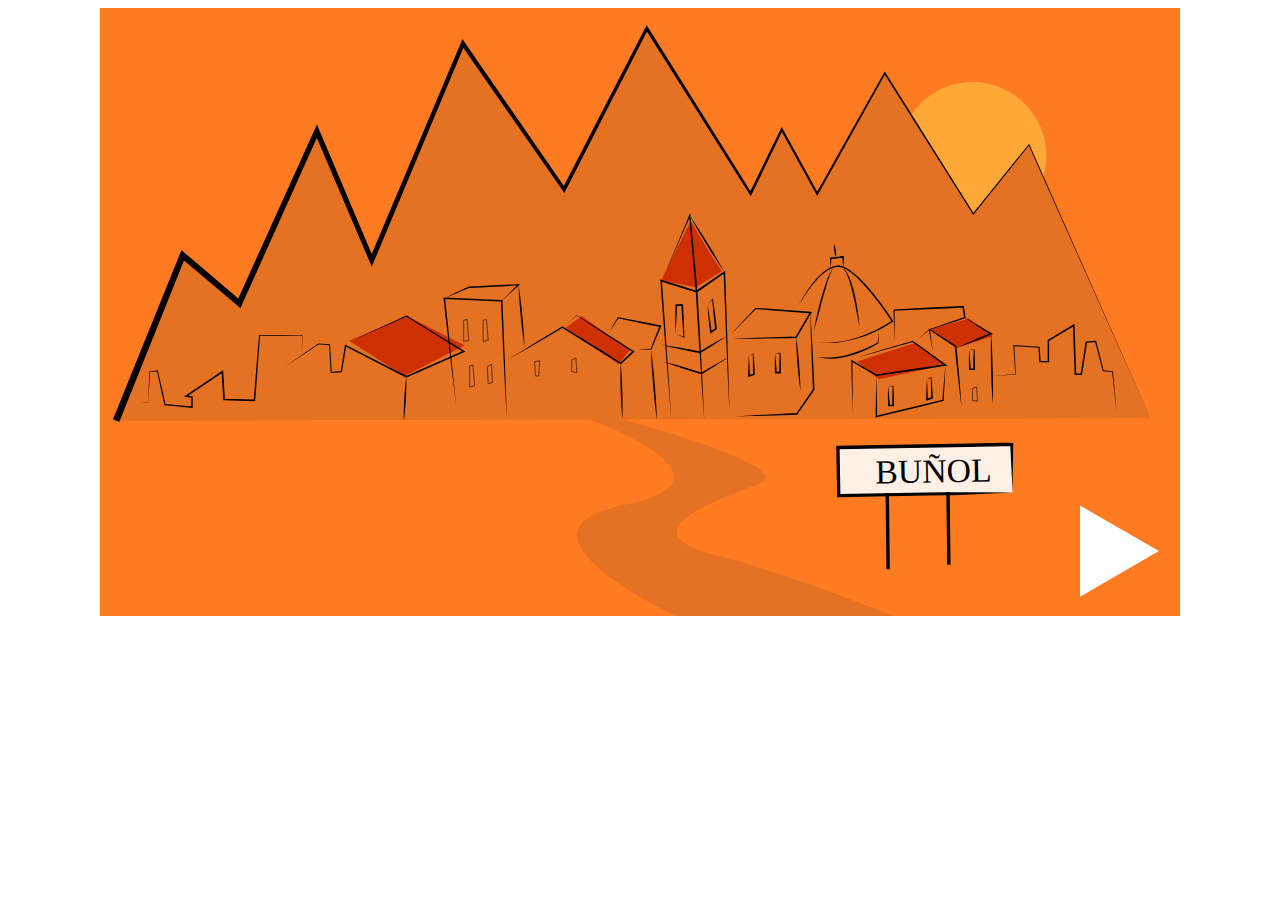
<file: ecard/ecardassets/fifthpage/p5.html>
<!DOCTYPE html>
<html>
<head>
<title> La Tomatina </title>
<link rel="stylesheet" type="text/css" href="index.css">

    </head>
<body>
<div id="wrapper">
<?xml version="1.0" encoding="utf-8"?>
<!-- Generator: Adobe Illustrator 22.0.0, SVG Export Plug-In . SVG Version: 6.00 Build 0)  -->
<svg version="1.1" xmlns="http://www.w3.org/2000/svg" xmlns:xlink="http://www.w3.org/1999/xlink" x="0px" y="0px"
	 viewBox="0 0 1920 1080" style="enable-background:new 0 0 1920 1080;" xml:space="preserve">
<style type="text/css">
	.st0{fill:#FF7B22;}
	.st1{fill:#C60B1E;}
	.st2{fill:#FFC400;}
	.st3{fill:#AD1519;}
	.st4{fill:#C8B100;}
	.st5{fill:#058E6E;}
	.st6{fill:#FFFFFF;}
	.st7{fill:#005BBF;}
	.st8{fill:#CCCCCC;}
	.st9{fill:#FFD691;}
	.st10{fill:#0039F0;}
	.st11{fill:#DB4446;}
	.st12{fill:#ED72AA;}
	.st13{fill:#E02F00;}
	.st14{fill:#A82A2A;}
	.st15{fill:#8CA32C;}
	.st16{fill:#FF8080;}
	.st17{display:none;fill:#95140B;}
	.st18{fill:#E0633D;}
	.st19{fill:#AA6329;}
	.st20{fill:url(#SVGID_1_);}
	.st21{fill:#FFA836;}
	.st22{display:none;}
	.st23{display:inline;}
	.st24{fill:#5D9E00;}
	.st25{fill:#316300;}
	.st26{fill:#97C6FF;}
	.st27{fill:#565656;}
	.st28{fill:#006800;}
	.st29{display:inline;fill:none;}
	.st30{display:inline;fill:#FFFFFF;}
	.st31{font-family:'Optim-Regular';}
	.st32{font-size:100px;}
	.st33{display:inline;fill:#A82A2A;}
	.st34{display:inline;fill:#8CA32C;}
	.st35{display:inline;fill:#FF8080;}
	.st36{display:inline;fill:#E0633D;}
	.st37{display:none;fill:#FFFFFF;}
	.st38{fill:#E57123;}
	.st39{fill:#CE3000;}
	.st40{fill:none;stroke:#000000;stroke-miterlimit:10;}
	.st41{fill:#FFF0E6;}
	.st42{fill:none;}
	.st43{font-family:'Optima-Regular';}
	.st44{font-size:60px;}
	.st45{stroke:#000000;stroke-width:6;stroke-miterlimit:10;}
	.st46{fill:#D13B00;}
</style>
<g id="Background">
	<g id="Background_2_">
		<rect id="Background_3_" x="-0.6" y="-0.7" class="st0" width="1922.9" height="1082.9"/>
	</g>
</g>
<g id="First_Page">
	<g id="Flag">
		<g>
			
				<rect x="687.2" y="84" transform="matrix(0.9985 -5.465905e-02 5.465905e-02 0.9985 -13.7383 53.8866)" class="st1" width="582.2" height="388.1"/>
		</g>
		<g>
			
				<rect x="687.2" y="181.1" transform="matrix(0.9985 -5.465905e-02 5.465905e-02 0.9985 -13.7383 53.8866)" class="st2" width="582.2" height="194.1"/>
		</g>
		<g id="coa">
			<g id="supporters">
				<g id="crown_left">
					<g>
						<path class="st3" d="M816.6,265.4c0,0-0.4,0-0.6-0.1c-0.2-0.1-0.9-0.7-0.9-0.7l-0.5-0.4l-0.5-0.6c0,0-0.6-0.9-0.4-1.6
							c0.2-0.7,0.7-1,1-1.2c0.4-0.2,1.2-0.5,1.2-0.5s0.6-0.3,0.9-0.4c0.2-0.1,1-0.3,1-0.3s0.2-0.1,0.4-0.2c0.2-0.1,0.5-0.1,0.7-0.2
							c0.2-0.1,0.6-0.2,0.9-0.2c0.4,0,1.1,0,1.3,0c0.2,0,1,0,1.3,0c0.3,0,1.4-0.2,1.7-0.2c0.3,0,0.5-0.1,0.9,0c0.4,0,1,0.2,1.2,0.3
							c0.2,0.1,1.2,0.4,1.7,0.5c0.4,0.1,1.4,0.2,1.8,0.4c0.4,0.2,0.7,0.5,1,0.8c0.2,0.3,0.3,0.6,0.4,0.8c0.1,0.2,0.1,0.6,0,0.9
							c-0.1,0.2-0.4,0.6-0.4,0.6l-0.4,0.8l-0.6,0.5c0,0-0.4,0.4-0.8,0.4c-0.4,0-3.9-0.5-6.2-0.3S816.6,265.4,816.6,265.4
							L816.6,265.4L816.6,265.4z"/>
						<path d="M816.6,265.5c-0.1,0-0.4,0-0.6-0.1c-0.2-0.1-0.9-0.7-0.9-0.7l-0.5-0.3c0,0,0,0,0,0l-0.5-0.6c0,0-0.7-1-0.4-1.7
							c0.2-0.8,0.7-1.1,1.1-1.3c0.4-0.2,1.2-0.5,1.2-0.5c0.1,0,0.6-0.3,0.9-0.4c0.2-0.1,0.9-0.3,1-0.3c0.1,0,0.2-0.1,0.4-0.2
							c0.2-0.1,0.3-0.1,0.5-0.1c0.1,0,0.2,0,0.2,0l0.1,0c0.2-0.1,0.6-0.2,0.8-0.2c0.3,0,0.6,0,0.9,0c0.2,0,0.3,0,0.4,0
							c0.1,0,0.3,0,0.6,0c0.3,0,0.6,0,0.7,0c0.1,0,0.5,0,0.8-0.1c0.4,0,0.7-0.1,0.9-0.1c0.1,0,0.2,0,0.3,0c0.2,0,0.4,0,0.6,0
							c0.4,0,1,0.2,1.2,0.3c0.2,0.1,1.2,0.4,1.6,0.5c0.1,0,0.4,0.1,0.6,0.1c0.4,0.1,1,0.2,1.3,0.3c0.5,0.2,0.8,0.5,1,0.8
							c0.2,0.2,0.3,0.4,0.3,0.6c0,0.1,0,0.1,0.1,0.2c0.1,0.2,0.1,0.7,0.1,1c-0.1,0.2-0.4,0.7-0.4,0.7l-0.4,0.8c0,0,0,0,0,0l-0.6,0.5
							c0,0-0.5,0.5-0.9,0.4c-0.1,0-0.3,0-0.6-0.1c-1.1-0.1-3.8-0.4-5.6-0.3c-2.1,0.1-5.5,0.9-5.8,1
							C816.7,265.5,816.7,265.5,816.6,265.5L816.6,265.5C816.6,265.5,816.6,265.5,816.6,265.5z M814.6,264.1l0.5,0.3
							c0.2,0.2,0.7,0.6,0.9,0.7c0.1,0.1,0.4,0.1,0.5,0.1c0.2-0.1,3.7-0.9,5.9-1c1.8-0.1,4.5,0.2,5.7,0.3c0.3,0,0.5,0,0.6,0.1
							c0,0,0,0,0,0c0.2,0,0.6-0.3,0.6-0.4l0.6-0.5l0.4-0.8c0.1-0.1,0.3-0.5,0.4-0.6c0.1-0.2,0-0.6,0-0.8c0-0.1-0.1-0.1-0.1-0.2
							c-0.1-0.2-0.1-0.4-0.3-0.6c-0.2-0.3-0.5-0.6-0.9-0.8c-0.3-0.1-0.8-0.2-1.2-0.3c-0.2,0-0.5-0.1-0.6-0.1
							c-0.4-0.1-1.5-0.4-1.7-0.5c-0.2-0.1-0.8-0.2-1.1-0.3c-0.2,0-0.4,0-0.6,0c-0.1,0-0.2,0-0.3,0c-0.2,0-0.5,0-0.9,0.1
							c-0.4,0-0.7,0.1-0.8,0.1c-0.2,0-0.5,0-0.7,0c-0.2,0-0.4,0-0.5,0c-0.1,0-0.2,0-0.4,0c-0.3,0-0.6,0-0.9,0
							c-0.2,0-0.5,0.1-0.7,0.2l-0.1,0c-0.1,0-0.2,0-0.3,0.1c-0.1,0-0.3,0.1-0.4,0.1c-0.2,0.1-0.4,0.2-0.4,0.2c0,0,0,0,0,0
							c0,0-0.8,0.2-1,0.3c-0.2,0-0.7,0.3-0.8,0.4c0,0-0.8,0.3-1.2,0.5c-0.3,0.2-0.8,0.5-1,1.1c-0.2,0.6,0.4,1.5,0.4,1.5L814.6,264.1
							z"/>
					</g>
					<g>
						<g>
							
								<ellipse transform="matrix(0.9985 -5.465905e-02 5.465905e-02 0.9985 -12.9798 45.3351)" class="st4" cx="822.3" cy="260" rx="1.1" ry="1.9"/>
							<path d="M822.4,262c-0.3,0-0.6-0.2-0.9-0.6c-0.2-0.4-0.4-0.9-0.4-1.4c0-0.5,0.1-1.1,0.3-1.5c0.2-0.4,0.5-0.7,0.8-0.7l0,0.1
								l0-0.1c0.7,0,1.2,0.8,1.3,2c0,0.5-0.1,1.1-0.3,1.5C823.1,261.8,822.8,262,822.4,262C822.4,262,822.4,262,822.4,262z
								 M822.2,258.2c-0.2,0-0.5,0.2-0.6,0.5c-0.2,0.4-0.3,0.8-0.2,1.3c0,0.5,0.2,1,0.4,1.3c0.2,0.3,0.4,0.5,0.7,0.5
								c0.2,0,0.5-0.2,0.6-0.5c0.2-0.4,0.3-0.8,0.2-1.3C823.2,258.9,822.7,258.1,822.2,258.2L822.2,258.2z"/>
						</g>
						<g>
							
								<ellipse transform="matrix(0.9985 -5.465905e-02 5.465905e-02 0.9985 -12.9797 45.336)" class="st4" cx="822.3" cy="260" rx="0.5" ry="1.8"/>
							<path d="M822.4,261.9c-0.2,0-0.4-0.2-0.5-0.6c-0.1-0.3-0.2-0.8-0.2-1.3c0-0.9,0.1-1.6,0.3-1.8c0.1-0.1,0.2-0.1,0.2-0.1l0,0
								c0,0,0,0,0,0c0.2,0,0.4,0.2,0.5,0.6c0.1,0.3,0.2,0.8,0.2,1.3C823,260.8,822.9,261.8,822.4,261.9
								C822.4,261.9,822.4,261.9,822.4,261.9z M822.2,258.3L822.2,258.3L822.2,258.3C822.2,258.3,822.2,258.3,822.2,258.3
								c-0.2,0.2-0.3,0.8-0.3,1.7c0,0.5,0.1,0.9,0.2,1.2c0.1,0.3,0.2,0.4,0.2,0.4h0c0.1,0,0.3-0.6,0.3-1.7c0-0.5-0.1-0.9-0.2-1.2
								C822.4,258.4,822.3,258.3,822.2,258.3z"/>
						</g>
						<g>
							
								<ellipse transform="matrix(0.9985 -5.465905e-02 5.465905e-02 0.9985 -12.868 45.3268)" class="st4" cx="822.2" cy="257.9" rx="0.7" ry="0.7"/>
						</g>
						<g>
							<path class="st4" d="M823.2,257.6l0,0.4l-2,0.1l0-0.4l0.7,0l-0.1-1l-0.5,0l0-0.4l0.5,0l0-0.4l0.5,0l0,0.4l0.5,0l0,0.4l-0.5,0
								l0.1,1L823.2,257.6"/>
							<path d="M821.1,258.3l0-0.7l0.7,0l0-0.7l-0.5,0l0-0.7l0.5,0l0-0.4l0.8,0l0,0.4l0.5,0l0,0.7l-0.5,0l0,0.7l0.8,0l0,0.7
								L821.1,258.3z M821.4,257.9l0,0.1l1.7-0.1l0-0.1l-0.8,0l-0.1-1.3l0.5,0l0-0.1l-0.5,0l0-0.4l-0.2,0l0,0.4l-0.5,0l0,0.1l0.5,0
								l0.1,1.3L821.4,257.9z"/>
						</g>
						<g>
							<path d="M822.2,258.7c-0.1,0-0.1,0-0.2,0c-0.2,0-0.4-0.2-0.5-0.4c-0.1-0.2-0.1-0.4-0.1-0.6c0.1-0.3,0.3-0.5,0.6-0.6l0.1,0.2
								c-0.2,0.1-0.3,0.2-0.4,0.4c0,0.1,0,0.3,0.1,0.4c0.1,0.1,0.2,0.2,0.4,0.3c0.3,0.1,0.6-0.1,0.7-0.4c0-0.1,0-0.3-0.1-0.4
								c-0.1-0.1-0.2-0.2-0.4-0.3l0.1-0.3c0.2,0,0.4,0.2,0.5,0.4c0.1,0.2,0.1,0.4,0.1,0.6C823,258.5,822.6,258.7,822.2,258.7z"/>
						</g>
						<g>
							<path class="st4" d="M822.6,264.9l-3.7,0.2l-0.1-0.9l-0.2-0.9l-0.2-1.2c-1.1-1.3-2.1-2.1-2.4-1.9c0.1-0.3,0.1-0.4,0.3-0.6
								c0.9-0.6,2.8,0.6,4.4,2.7c0.1,0.2,0.3,0.4,0.4,0.6l3.1-0.2c0.1-0.2,0.2-0.4,0.3-0.6c1.3-2.2,3.1-3.6,4-3.1
								c0.2,0.1,0.3,0.3,0.4,0.5c-0.3-0.2-1.2,0.8-2.2,2.2l-0.1,1.2l-0.1,1l0,0.9L822.6,264.9L822.6,264.9z"/>
							<path d="M818.8,265.3l-0.2-1l-0.2-0.9l-0.2-1.1c-1.2-1.5-2.1-2-2.2-1.9l-0.3,0.2l0.1-0.3c0.1-0.2,0.2-0.5,0.4-0.6
								c1-0.6,3,0.5,4.6,2.7c0.1,0.2,0.2,0.3,0.4,0.5l2.9-0.2c0.1-0.2,0.2-0.4,0.3-0.5c1.4-2.3,3.2-3.7,4.2-3.2
								c0.3,0.1,0.4,0.4,0.5,0.6l0.1,0.3l-0.3-0.2c-0.1-0.1-0.8,0.4-2,2.1l-0.1,1.2l-0.1,1l0,1L818.8,265.3z M816,260
								c0.6,0.1,1.8,1.4,2.3,2l0,0.1l0.2,1.2l0.2,0.9l0.1,0.8l7.2-0.4l0-0.8l0.1-1l0.1-1.2l0,0c0.6-0.8,1.5-2.1,2.1-2.2
								c-0.1-0.1-0.1-0.2-0.3-0.3c-0.9-0.5-2.6,1-3.9,3.1c-0.1,0.2-0.2,0.4-0.3,0.6l0,0.1l-3.2,0.2l0-0.1c-0.1-0.2-0.3-0.4-0.4-0.6
								c-1.5-2-3.4-3.2-4.2-2.6C816.1,259.8,816.1,259.9,816,260z"/>
						</g>
						<g>
							<path d="M819.7,262.9c-1.5-2-3.1-3-3.6-2.7l-0.1-0.2c0.8-0.6,2.7,1,4,2.7L819.7,262.9z M825.2,262.6l-0.2-0.1
								c1.3-2.2,2.9-3.6,3.7-3.1l-0.1,0.2C828,259.3,826.5,260.4,825.2,262.6z"/>
						</g>
					</g>
					<g id="crown_pt1">
						<g>
							<path class="st4" d="M817.2,266.9c-0.2-0.4-0.5-0.8-0.5-0.8c1.5-0.5,3.6-0.9,5.9-1.1c2.3-0.1,4.5,0,6,0.4
								c0,0-0.2,0.3-0.4,0.7c-0.1,0.2-0.3,0.6-0.3,0.6c-1.4-0.3-3.2-0.5-5.3-0.3c-2.2,0.1-4.2,0.5-5.3,1
								C817.4,267.4,817.3,267.2,817.2,266.9L817.2,266.9"/>
							<path d="M817.4,267.5l0-0.1l-0.1,0c0,0-0.1-0.2-0.1-0.4l-0.1-0.3h0c-0.2-0.3-0.4-0.6-0.4-0.6l-0.1-0.1l0.2-0.1
								c1.6-0.6,3.7-0.9,5.9-1.1c2.2-0.1,4.4,0,6,0.4l0.2,0l-0.1,0.1c0,0-0.2,0.3-0.4,0.7c-0.1,0.2-0.2,0.4-0.2,0.6l0.2,0.2
								l-0.4-0.1c-1.4-0.3-3.1-0.5-5.3-0.3C820.6,266.7,818.5,267.1,817.4,267.5L817.4,267.5L817.4,267.5z M817.4,267
								c0,0.1,0.1,0.2,0.1,0.2c1.1-0.4,3.1-0.8,5.2-0.9c2.1-0.1,3.9,0,5.2,0.3c0-0.2,0.1-0.4,0.2-0.5c0.1-0.2,0.2-0.5,0.3-0.6
								c-1.6-0.3-3.7-0.5-5.8-0.4c-2.2,0.1-4.2,0.5-5.7,1c0.1,0.2,0.3,0.4,0.4,0.7L817.4,267L817.4,267z"/>
						</g>
						<g>
							<path class="st4" d="M822.8,268.5c1.9-0.1,3.9-0.5,4.7-0.7c0.5-0.2,0.8-0.4,0.7-0.7c0-0.1-0.2-0.2-0.3-0.3
								c-1.2-0.3-3.2-0.4-5.2-0.3c-2,0.1-4.1,0.5-5.2,0.9c-0.1,0.1-0.2,0.2-0.3,0.3c0,0.3,0.3,0.5,0.8,0.6
								C818.8,268.4,820.9,268.6,822.8,268.5z"/>
							<path d="M821.6,268.7c-1.5,0-3-0.1-3.6-0.3c-0.8-0.2-0.9-0.5-0.9-0.8c0-0.2,0.2-0.3,0.3-0.4c1.2-0.4,3.2-0.8,5.2-0.9
								c2-0.1,4.1,0,5.3,0.3c0.2,0.1,0.3,0.2,0.4,0.4c0.1,0.2,0,0.6-0.8,0.9c-0.8,0.2-2.9,0.6-4.7,0.8h0
								C822.4,268.7,822,268.7,821.6,268.7z M824.1,266.6c-0.5,0-0.9,0-1.4,0c-2,0.1-4,0.5-5.1,0.9c-0.1,0-0.2,0.1-0.2,0.2
								c0,0.2,0.2,0.3,0.7,0.5c0.8,0.2,2.9,0.3,4.7,0.2c1.8-0.1,3.9-0.5,4.7-0.7c0.4-0.2,0.7-0.4,0.6-0.5c0-0.1-0.1-0.1-0.2-0.2
								C827,266.7,825.6,266.6,824.1,266.6z"/>
						</g>
						<g>
							<path class="st4" d="M828.6,264.6l-0.5-0.4c0,0-0.4,0.3-1,0.2c-0.5-0.1-0.8-0.7-0.8-0.7s-0.6,0.6-1.1,0.5
								c-0.5,0-0.9-0.4-0.9-0.4s-0.5,0.4-1,0.4c-0.5,0-1-0.6-1-0.6s-0.5,0.6-0.9,0.7c-0.5,0.1-0.9-0.4-0.9-0.4s-0.2,0.5-0.8,0.6
								s-1.2-0.4-1.2-0.4s-0.3,0.6-0.7,0.8c-0.4,0.2-1-0.2-1-0.2s-0.1,0.2-0.1,0.3c-0.1,0.1-0.2,0.2-0.2,0.2l0.2,0.4
								c1.5-0.5,3.5-0.9,5.8-1s4.4,0,5.9,0.4L828.6,264.6L828.6,264.6L828.6,264.6z"/>
							<path d="M816.7,265.8l-0.3-0.6l0.2,0c0,0,0.1,0,0.1-0.1c0.1-0.1,0.1-0.3,0.1-0.3l0.1-0.1l0.1,0.1c0,0,0.5,0.3,0.9,0.1
								c0.3-0.1,0.6-0.5,0.7-0.7l0.1-0.2l0.1,0.1c0,0,0.5,0.5,1,0.4c0.5-0.1,0.7-0.5,0.7-0.5l0.1-0.2l0.1,0.1c0,0,0.4,0.4,0.8,0.3
								c0.3-0.1,0.7-0.5,0.8-0.7l0.1-0.1l0.1,0.1c0,0,0.5,0.5,0.9,0.5c0.4,0,0.9-0.4,0.9-0.4l0.1-0.1l0.1,0.1c0,0,0.3,0.4,0.8,0.4
								c0,0,0,0,0,0c0.4,0,0.8-0.4,1-0.5l0.1-0.1l0.1,0.2c0,0,0.2,0.6,0.7,0.6c0.5,0,0.9-0.2,0.9-0.2l0.1-0.1l0.5,0.4l0.1,0
								l-0.2,0.7l-0.1,0c-1.6-0.4-3.7-0.5-5.9-0.4c-2.2,0.1-4.2,0.5-5.8,1L816.7,265.8z M816.8,265.4l0.1,0.1c1.5-0.5,3.6-0.9,5.7-1
								c2.2-0.1,4.3,0,5.9,0.4l0.1-0.2l-0.3-0.3c-0.2,0.1-0.5,0.3-1,0.2c-0.4,0-0.7-0.4-0.8-0.6c-0.2,0.2-0.7,0.5-1,0.5
								c-0.4,0-0.7-0.3-0.9-0.4c-0.2,0.1-0.6,0.4-1,0.4c-0.4,0-0.8-0.3-1-0.5c-0.2,0.2-0.5,0.6-0.9,0.6c-0.4,0-0.7-0.2-0.9-0.3
								c-0.1,0.2-0.4,0.4-0.8,0.5c-0.5,0.1-1-0.2-1.2-0.3c-0.1,0.2-0.4,0.5-0.7,0.7c-0.3,0.1-0.7,0-1-0.1c0,0.1-0.1,0.2-0.1,0.2
								C816.9,265.3,816.9,265.3,816.8,265.4z"/>
						</g>
						<g>
							<path class="st4" d="M822.5,262.9l0.2,0c0,0.1,0,0.2,0,0.3c0,0.4,0.4,0.8,0.9,0.8c0.4,0,0.7-0.3,0.8-0.6c0,0,0.1-0.3,0.1-0.3
								c0,0,0,0.3,0.1,0.3c0.1,0.4,0.5,0.7,0.9,0.6c0.5,0,0.8-0.4,0.8-0.9c0,0,0-0.1,0-0.1l0.3-0.3l0.2,0.3c0,0.1-0.1,0.2-0.1,0.4
								c0,0.4,0.4,0.8,0.9,0.7c0.3,0,0.5-0.2,0.7-0.4l0.2-0.2l0,0.3c0,0.3,0.1,0.5,0.4,0.5c0,0,0.3,0,0.7-0.3
								c0.4-0.3,0.6-0.6,0.6-0.6l0,0.3c0,0-0.4,0.7-0.7,0.9c-0.2,0.1-0.5,0.3-0.7,0.2c-0.3,0-0.4-0.2-0.5-0.4
								c-0.2,0.1-0.4,0.2-0.6,0.2c-0.5,0-0.9-0.2-1.1-0.6c-0.2,0.3-0.5,0.4-0.9,0.4c-0.4,0-0.8-0.1-1-0.4c-0.2,0.2-0.5,0.4-0.8,0.4
								c-0.4,0-0.8-0.2-1.1-0.5c-0.2,0.3-0.6,0.6-1,0.6c-0.3,0-0.6-0.1-0.9-0.3c-0.2,0.3-0.6,0.5-0.9,0.5c-0.4,0-0.7-0.1-0.9-0.3
								c-0.1,0.4-0.6,0.7-1.1,0.7c-0.2,0-0.4,0-0.6-0.1c-0.1,0.2-0.2,0.4-0.5,0.5c-0.2,0.1-0.5,0-0.7-0.2c-0.4-0.2-0.8-0.8-0.8-0.8
								l0-0.3c0,0,0.2,0.3,0.7,0.5c0.4,0.3,0.7,0.3,0.7,0.3c0.3-0.1,0.4-0.3,0.3-0.6l0-0.3l0.2,0.2c0.2,0.2,0.4,0.3,0.7,0.3
								c0.5,0,0.8-0.4,0.8-0.8c0-0.1,0-0.2-0.1-0.4l0.1-0.3l0.3,0.3c0,0,0,0.1,0,0.1c0,0.5,0.4,0.8,0.9,0.8c0.4,0,0.8-0.3,0.8-0.7
								c0,0,0-0.3,0-0.3c0,0,0.1,0.3,0.1,0.3c0.1,0.3,0.5,0.5,0.9,0.5c0.5,0,0.8-0.4,0.8-0.9c0-0.1,0-0.2-0.1-0.3L822.5,262.9
								L822.5,262.9L822.5,262.9z"/>
							<path d="M816.5,265.7c-0.3,0-0.6-0.1-0.7-0.2c-0.4-0.2-0.9-0.8-0.9-0.8l0,0l0.1-0.7l0.2,0.2c0,0,0.2,0.2,0.6,0.5
								c0.4,0.3,0.6,0.2,0.6,0.2c0.2,0,0.2-0.3,0.2-0.4l0-0.7l0.4,0.5c0.1,0.2,0.4,0.3,0.6,0.3c0.2,0,0.4-0.1,0.5-0.2
								c0.1-0.1,0.2-0.3,0.2-0.5c0-0.1,0-0.2-0.1-0.3l0-0.1l0.2-0.6l0.5,0.4l0,0.1c0,0,0,0,0,0.1c0,0.2,0.1,0.4,0.2,0.5
								c0.1,0.1,0.3,0.2,0.5,0.2c0.4,0,0.7-0.3,0.7-0.6l0,0c0,0,0,0,0-0.1c0-0.2,0-0.3,0.1-0.4c0.1,0,0.2,0.1,0.2,0.2l0,0l0.1,0.1
								c0.1,0.3,0.4,0.5,0.7,0.4c0.2,0,0.4-0.1,0.5-0.2c0.1-0.1,0.2-0.3,0.2-0.5c0-0.1,0-0.2,0-0.2l-0.1-0.1l0.4-0.1l0.4,0l-0.1,0.2
								c0,0.1,0,0.1,0,0.2c0,0.4,0.4,0.7,0.8,0.6c0.3,0,0.6-0.2,0.7-0.5l0-0.1c0,0,0,0,0,0c0.1-0.2,0.1-0.3,0.2-0.3
								c0.1,0,0.1,0.1,0.2,0.3c0,0,0,0,0,0l0,0.1c0.1,0.3,0.4,0.6,0.8,0.5c0.2,0,0.4-0.1,0.5-0.2c0.1-0.1,0.2-0.3,0.2-0.5
								c0,0,0,0,0-0.1l0-0.1l0.4-0.5l0.3,0.6l0,0.1c0,0.1-0.1,0.2,0,0.3c0,0.4,0.3,0.7,0.7,0.6c0.2,0,0.4-0.1,0.6-0.3l0.4-0.5l0,0.7
								c0,0.1,0,0.4,0.3,0.4c0,0,0.3,0,0.6-0.3c0.4-0.3,0.6-0.6,0.6-0.6l0.2-0.3l0.1,0.7l0,0c0,0-0.4,0.7-0.8,0.9
								c-0.1,0.1-0.5,0.3-0.8,0.3c-0.2,0-0.4-0.2-0.6-0.4c-0.2,0.1-0.4,0.1-0.6,0.2c-0.5,0-0.9-0.2-1.2-0.5
								c-0.2,0.2-0.5,0.3-0.8,0.4c-0.4,0-0.7-0.1-1-0.3c-0.2,0.2-0.5,0.3-0.8,0.3c-0.4,0-0.8-0.1-1.1-0.4c-0.2,0.3-0.6,0.5-1,0.5
								c-0.3,0-0.6-0.1-0.9-0.2c-0.2,0.3-0.6,0.4-1,0.5c-0.3,0-0.6-0.1-0.9-0.3c-0.2,0.4-0.6,0.6-1.1,0.6c-0.2,0-0.4,0-0.6-0.1
								c-0.1,0.2-0.3,0.4-0.5,0.5C816.6,265.7,816.5,265.7,816.5,265.7z M815.2,264.6c0.1,0.1,0.5,0.6,0.8,0.7
								c0.2,0.1,0.5,0.2,0.6,0.1c0.3-0.1,0.4-0.3,0.4-0.4l0-0.1l0.1,0.1c0.2,0.1,0.4,0.1,0.6,0.1c0.4,0,0.8-0.3,0.9-0.6l0.1-0.2
								l0.1,0.1c0.2,0.2,0.5,0.3,0.8,0.3c0.3,0,0.7-0.2,0.8-0.4l0.1-0.1l0.1,0.1c0.2,0.2,0.5,0.3,0.8,0.3c0.4,0,0.7-0.2,0.9-0.5
								l0.1-0.2l0.1,0.1c0.2,0.3,0.6,0.4,0.9,0.4c0.3,0,0.6-0.1,0.7-0.3l0.1-0.1l0.1,0.1c0.2,0.2,0.6,0.4,0.9,0.4
								c0.3,0,0.6-0.2,0.8-0.4l0.1-0.2l0.1,0.2c0.2,0.3,0.6,0.6,1,0.5c0.2,0,0.4-0.1,0.5-0.2l0.1-0.1l0.1,0.1c0,0.1,0.2,0.3,0.4,0.4
								c0.2,0,0.5-0.1,0.6-0.2c0.2-0.1,0.5-0.6,0.6-0.8c-0.1,0.1-0.2,0.2-0.4,0.4c-0.4,0.4-0.7,0.4-0.8,0.4c-0.3,0-0.5-0.2-0.5-0.6
								c-0.2,0.2-0.4,0.4-0.7,0.4c-0.5,0-1-0.4-1-0.9c0-0.1,0-0.3,0-0.4l-0.1-0.1l-0.1,0.1c0,0,0,0,0,0c0,0.2-0.1,0.5-0.2,0.7
								c-0.2,0.2-0.4,0.3-0.7,0.3c-0.4,0-0.8-0.2-1-0.6c-0.2,0.3-0.5,0.5-0.9,0.6c-0.5,0-1-0.4-1-0.9c0-0.1,0-0.1,0-0.2l-0.1,0
								l-0.1,0c0,0.1,0,0.1,0,0.2c0,0.3-0.1,0.5-0.3,0.7c-0.2,0.2-0.4,0.3-0.7,0.3c-0.4,0-0.7-0.2-0.9-0.5c-0.1,0.4-0.5,0.7-0.9,0.7
								c-0.3,0-0.5-0.1-0.7-0.2c-0.2-0.2-0.3-0.4-0.3-0.7c0,0,0,0,0,0l-0.1-0.1l0,0.1c0.1,0.1,0.1,0.2,0.1,0.4
								c0,0.2-0.1,0.5-0.2,0.7c-0.2,0.2-0.4,0.3-0.7,0.3c-0.3,0-0.6-0.1-0.7-0.3c0,0.3-0.2,0.6-0.5,0.6c0,0-0.4,0-0.8-0.3
								C815.5,264.8,815.3,264.7,815.2,264.6L815.2,264.6z"/>
						</g>
						<g>
							<path class="st4" d="M822.6,265c-2.3,0.1-4.4,0.5-5.9,1.1c-0.1,0-0.2,0-0.3-0.1c0-0.1,0-0.2,0.1-0.3c1.5-0.5,3.6-1,6-1.1
								c2.4-0.1,4.6,0,6.1,0.4c0.1,0,0.2,0.1,0.2,0.2c0,0.1-0.1,0.2-0.2,0.1C827,265.1,824.9,264.9,822.6,265z"/>
							<path d="M816.6,266.2c-0.1,0-0.3-0.1-0.3-0.2c-0.1-0.2,0-0.4,0.2-0.4c1.6-0.6,3.8-1,6.1-1.1c2.3-0.1,4.5,0,6.1,0.4
								c0.2,0,0.3,0.2,0.2,0.4c0,0.2-0.2,0.3-0.4,0.2c-1.6-0.4-3.7-0.5-6-0.4l0,0c-2.2,0.1-4.3,0.5-5.9,1
								C816.7,266.2,816.7,266.2,816.6,266.2z M824.1,264.7c-0.5,0-1,0-1.5,0c-2.3,0.1-4.5,0.5-6,1.1c0,0-0.1,0.1,0,0.1
								c0,0,0.1,0,0.1,0c1.6-0.6,3.7-0.9,5.9-1.1h0c2.3-0.1,4.4,0,6,0.4c0,0,0.1,0,0.1-0.1c0,0,0-0.1-0.1-0.1
								C827.4,264.9,825.8,264.7,824.1,264.7z"/>
						</g>
						<g>
							<path class="st4" d="M814.6,264.5c0,0-0.3-0.4-0.5-0.5c-0.2-0.1-0.5-0.2-0.5-0.2c0-0.1,0.2-0.2,0.4-0.2c0.1,0,0.3,0,0.4,0.1
								l0-0.2c0,0,0.2,0,0.3,0.2c0.1,0.2,0.1,0.6,0.1,0.6S814.7,264.4,814.6,264.5L814.6,264.5z"/>
							<path d="M814.6,264.6c-0.1,0-0.1,0-0.2-0.1c-0.1-0.1-0.3-0.3-0.4-0.4c-0.1-0.1-0.4-0.2-0.5-0.2l-0.1,0l0-0.1
								c0-0.1,0.1-0.2,0.2-0.3c0.1,0,0.2-0.1,0.4-0.1c0.1,0,0.2,0,0.3,0l0-0.1l0.1,0c0.1,0,0.3,0.1,0.4,0.3c0.1,0.2,0.1,0.6,0.1,0.6
								c0,0,0,0.2-0.1,0.3L814.6,264.6L814.6,264.6C814.6,264.6,814.6,264.6,814.6,264.6z M813.8,263.7c0.1,0,0.3,0.1,0.4,0.2
								c0.1,0.1,0.3,0.3,0.4,0.4c0,0,0,0,0,0c0-0.1,0-0.3-0.1-0.5c0,0,0-0.1-0.1-0.1l0,0.3l-0.2-0.2c-0.1-0.1-0.2-0.1-0.3-0.1
								C813.9,263.6,813.8,263.7,813.8,263.7z"/>
						</g>
						<g>
							<path class="st4" d="M816,263.8l-0.1,0.5l-1.1,0.2l-0.2-0.1l0-0.2l0.8-0.7L816,263.8"/>
							<path d="M814.9,264.7l-0.3-0.1l0-0.3l0.9-0.8l0.7,0.4l-0.1,0.7L814.9,264.7z M814.9,264.4L814.9,264.4l1-0.1l0-0.3l-0.3-0.2
								L814.9,264.4L814.9,264.4z"/>
						</g>
						<g>
							<path class="st4" d="M814.6,264.3c0.1-0.1,0.3-0.1,0.4,0c0.1,0.1,0.2,0.3,0.1,0.4c-0.1,0.1-0.3,0.1-0.4,0
								C814.6,264.6,814.5,264.4,814.6,264.3z"/>
							<path d="M815,264.9c-0.1,0-0.2,0-0.3-0.1c-0.1-0.1-0.2-0.2-0.2-0.3c0-0.1,0-0.2,0.1-0.2c0.1-0.1,0.4-0.1,0.6,0
								c0.1,0.1,0.2,0.2,0.2,0.3c0,0.1,0,0.2-0.1,0.2C815.2,264.9,815.1,264.9,815,264.9C815,264.9,815,264.9,815,264.9z
								 M814.8,264.4C814.7,264.4,814.7,264.4,814.8,264.4C814.7,264.4,814.7,264.4,814.8,264.4c-0.1,0.1,0,0.2,0,0.2
								c0.1,0,0.1,0.1,0.2,0.1c0,0,0,0,0.1,0c0,0,0,0,0,0c0,0,0-0.1-0.1-0.2C814.9,264.4,814.8,264.4,814.8,264.4z"/>
						</g>
						<g>
							<path class="st4" d="M816.6,264.3c-0.1-0.1,0-0.3,0.1-0.3c0.1,0,0.2,0.1,0.3,0.2c0.1,0.1,0,0.3-0.1,0.3
								C816.8,264.5,816.7,264.5,816.6,264.3z"/>
							<path d="M816.9,264.6c-0.1,0-0.3-0.1-0.4-0.3l0,0c-0.1-0.2,0-0.4,0.2-0.5c0.2-0.1,0.4,0.1,0.5,0.3c0,0.1,0,0.3,0,0.4
								C817.1,264.5,817,264.6,816.9,264.6C816.9,264.6,816.9,264.6,816.9,264.6z M816.7,264.3c0,0.1,0.1,0.1,0.1,0.1
								c0,0,0-0.1,0-0.2c0-0.1-0.1-0.1-0.1-0.1C816.7,264.1,816.7,264.2,816.7,264.3z"/>
						</g>
						<g>
							<path class="st4" d="M817.1,263.6l0.4,0.4l0.9-0.6l0.1-0.2l-0.1-0.1l-1.1,0L817.1,263.6"/>
							<path d="M817.5,264.1l-0.6-0.5l0.2-0.7l1.2,0l0.2,0.2l-0.1,0.3L817.5,264.1z M817.2,263.6l0.3,0.2l0.8-0.5l0,0l0,0l-0.9,0
								L817.2,263.6z"/>
						</g>
						<g>
							<path class="st4" d="M818.1,261.8l-0.5,0.5l0.7,0.8l0.2,0.1l0.1-0.1l0.2-1.1L818.1,261.8"/>
							<path d="M818.5,263.4l-0.3-0.1l-0.8-1l0.6-0.7l0.9,0.3l-0.2,1.2L818.5,263.4z M818.4,263.1L818.4,263.1l0.1,0l0.2-0.9
								l-0.5-0.2l-0.4,0.4L818.4,263.1z"/>
						</g>
						<g>
							<path class="st4" d="M819.9,262.9l-0.2,0.5l-1.1,0l-0.1-0.1l0.1-0.2l0.9-0.5L819.9,262.9"/>
							<path d="M819.8,263.5l-1.2,0l-0.3-0.2l0.1-0.3l1-0.6l0.6,0.5L819.8,263.5z M818.7,263.2l1,0l0.1-0.3l-0.3-0.3L818.7,263.2
								L818.7,263.2L818.7,263.2z"/>
						</g>
						<g>
							
								<ellipse transform="matrix(0.9985 -5.465905e-02 5.465905e-02 0.9985 -13.1656 45.1311)" class="st4" cx="818.5" cy="263.3" rx="0.4" ry="0.4"/>
							<path d="M818.5,263.7c-0.1,0-0.2,0-0.3-0.1c-0.1-0.1-0.2-0.2-0.2-0.3c0-0.3,0.2-0.5,0.5-0.5h0c0.3,0,0.5,0.2,0.5,0.5
								c0,0.1,0,0.3-0.1,0.4C818.8,263.7,818.7,263.7,818.5,263.7C818.5,263.7,818.5,263.7,818.5,263.7z M818.5,263
								c-0.1,0-0.2,0.1-0.2,0.2c0,0.1,0,0.1,0.1,0.2c0,0,0.1,0.1,0.2,0.1c0.1,0,0.1,0,0.2-0.1c0,0,0.1-0.1,0.1-0.2
								C818.7,263.1,818.6,263,818.5,263L818.5,263z"/>
						</g>
						<g>
							<path class="st4" d="M820.3,263.4c0-0.2,0-0.3,0.1-0.3c0.1,0,0.2,0.1,0.2,0.2c0,0.1,0,0.3-0.1,0.3
								C820.5,263.6,820.3,263.5,820.3,263.4z"/>
							<path d="M820.5,263.8c-0.1,0-0.1,0-0.2-0.1c-0.1-0.1-0.2-0.2-0.2-0.3c0-0.1,0-0.2,0.1-0.3c0-0.1,0.1-0.1,0.2-0.1
								c0.1,0,0.2,0,0.2,0.1c0.1,0.1,0.2,0.2,0.2,0.3c0,0.1,0,0.2-0.1,0.3C820.7,263.7,820.7,263.7,820.5,263.8
								C820.6,263.8,820.6,263.8,820.5,263.8z M820.5,263.5L820.5,263.5c0.1,0,0.1-0.1,0.1-0.1c0-0.1,0-0.1-0.1-0.1c0,0,0,0-0.1,0
								c0,0,0,0.1,0,0.1l0,0C820.5,263.4,820.5,263.5,820.5,263.5L820.5,263.5z"/>
						</g>
						<g>
							<path class="st4" d="M821,262.8l0.3,0.4l1-0.4l0.1-0.1l-0.1-0.1l-1-0.2L821,262.8"/>
							<path d="M821.3,263.4l-0.4-0.6l0.4-0.7l1.2,0.3l0.2,0.3l-0.2,0.3L821.3,263.4z M821.2,262.8l0.2,0.3l0.9-0.3l0,0l0,0
								l-0.9-0.2L821.2,262.8z"/>
						</g>
						<g>
							<path class="st4" d="M822.4,261.1l-0.6,0.4l0.6,1l0.2,0.1l0.2-0.1l0.4-1.1L822.4,261.1"/>
							<path d="M822.5,262.8l-0.3-0.2l-0.6-1.2l0.8-0.6l0.9,0.5l-0.5,1.2L822.5,262.8z M822.4,262.5L822.4,262.5l0.1,0l0.4-1
								l-0.5-0.3l-0.5,0.3L822.4,262.5z"/>
						</g>
						<g>
							<path class="st4" d="M823.9,262.6l-0.3,0.5l-1.1-0.3l-0.1-0.1l0.1-0.2l1-0.4L823.9,262.6"/>
							<path d="M823.7,263.2l-1.2-0.3l-0.2-0.2l0.2-0.3l1.2-0.4l0.4,0.6L823.7,263.2z M822.7,262.7l0.9,0.2l0.2-0.3l-0.2-0.3
								L822.7,262.7L822.7,262.7L822.7,262.7z"/>
						</g>
						<g>
							
								<ellipse transform="matrix(0.9985 -5.465905e-02 5.465905e-02 0.9985 -13.1291 45.3478)" class="st4" cx="822.5" cy="262.7" rx="0.4" ry="0.4"/>
							<path d="M822.5,263.2c-0.1,0-0.2,0-0.3-0.1c-0.1-0.1-0.2-0.2-0.2-0.3c0-0.1,0-0.3,0.1-0.4c0.1-0.1,0.2-0.2,0.4-0.2h0
								c0.1,0,0.3,0,0.4,0.1c0.1,0.1,0.2,0.2,0.2,0.3c0,0.1,0,0.3-0.1,0.4C822.8,263.1,822.6,263.2,822.5,263.2
								C822.5,263.2,822.5,263.2,822.5,263.2z M822.5,262.5c-0.1,0-0.1,0-0.2,0.1c0,0-0.1,0.1-0.1,0.2c0,0.1,0,0.1,0.1,0.2
								c0.1,0,0.1,0.1,0.2,0.1c0.1,0,0.1,0,0.2-0.1c0,0,0.1-0.1,0.1-0.2c0-0.1,0-0.1-0.1-0.2C822.6,262.5,822.5,262.5,822.5,262.5
								L822.5,262.5z"/>
						</g>
						<g>
							<path class="st4" d="M824.7,263.1c0-0.2-0.1-0.3-0.2-0.3c-0.1,0-0.2,0.1-0.2,0.3c0,0.1,0.1,0.3,0.2,0.3
								C824.6,263.4,824.7,263.3,824.7,263.1z"/>
							<path d="M824.5,263.5c-0.1,0-0.2,0-0.2-0.1c-0.1-0.1-0.1-0.2-0.1-0.3c0-0.1,0.1-0.2,0.1-0.3c0.1-0.1,0.1-0.1,0.2-0.1
								c0.2,0,0.3,0.2,0.3,0.4l0,0C824.8,263.4,824.6,263.5,824.5,263.5z M824.5,263c0,0-0.1,0.1-0.1,0.1c0,0.1,0,0.1,0,0.1
								c0,0,0.1,0,0.1-0.1C824.6,263,824.5,263,824.5,263z"/>
						</g>
						<g>
							<path class="st4" d="M825,262.6l0.2,0.5l1.1-0.2l0.1-0.1l-0.1-0.2l-1-0.4L825,262.6"/>
							<path d="M825.2,263.2l-0.3-0.6l0.5-0.6l1.1,0.5l0.2,0.3l-0.2,0.2L825.2,263.2z M825.2,262.6l0.1,0.3l0.9-0.1l0,0l0,0
								l-0.8-0.4L825.2,262.6z"/>
						</g>
						<g>
							<path class="st4" d="M826.7,261.3l0.5,0.5l-0.6,0.9l-0.2,0.1l-0.1-0.1l-0.3-1L826.7,261.3"/>
							<path d="M826.5,263l-0.2-0.2l-0.3-1.2l0.9-0.4l0.7,0.6l-0.7,1L826.5,263z M826.5,262.6L826.5,262.6l0.1,0l0.5-0.8l-0.4-0.3
								l-0.5,0.2L826.5,262.6z"/>
						</g>
						<g>
							<path class="st4" d="M827.9,263l-0.4,0.4l-1-0.5l-0.1-0.2l0.1-0.1l1.1-0.2L827.9,263"/>
							<path d="M827.6,263.6l-1.1-0.5l-0.2-0.3l0.2-0.2l1.2-0.2l0.3,0.7L827.6,263.6z M826.7,262.9l0.9,0.4l0.3-0.3l-0.1-0.3
								L826.7,262.9L826.7,262.9L826.7,262.9z"/>
						</g>
						<g>
							
								<ellipse transform="matrix(0.9985 -5.465905e-02 5.465905e-02 0.9985 -13.1297 45.5685)" class="st4" cx="826.5" cy="262.8" rx="0.4" ry="0.4"/>
							<path d="M826.5,263.3c-0.3,0-0.5-0.2-0.5-0.5c0-0.3,0.2-0.5,0.5-0.5l0,0c0.3,0,0.5,0.2,0.5,0.5
								C827,263.1,826.8,263.3,826.5,263.3C826.5,263.3,826.5,263.3,826.5,263.3z M826.5,262.6C826.5,262.6,826.5,262.6,826.5,262.6
								L826.5,262.6c-0.2,0-0.3,0.1-0.3,0.2c0,0.1,0.1,0.2,0.3,0.2c0.1,0,0.2-0.1,0.2-0.2C826.7,262.7,826.6,262.6,826.5,262.6z"/>
						</g>
						<g>
							<path class="st4" d="M828.5,263.7c0-0.1,0-0.3-0.1-0.3c-0.1,0-0.2,0.1-0.3,0.2c0,0.1,0,0.3,0.1,0.3
								C828.3,263.9,828.4,263.8,828.5,263.7z"/>
							<path d="M828.2,264C828.2,264,828.2,264,828.2,264c-0.1,0-0.2-0.1-0.2-0.1c-0.1-0.1-0.1-0.2,0-0.3c0.1-0.2,0.2-0.4,0.4-0.3
								c0.2,0.1,0.3,0.3,0.2,0.5l0,0C828.5,263.9,828.4,264,828.2,264z M828.3,263.5c0,0-0.1,0.1-0.1,0.1c0,0.1,0,0.1,0,0.1
								c0,0,0.1,0,0.1-0.1C828.4,263.5,828.3,263.5,828.3,263.5L828.3,263.5z"/>
						</g>
						<g>
							<path class="st4" d="M830.3,263.7c0,0,0.3-0.4,0.5-0.6c0.1-0.1,0.5-0.3,0.5-0.3c0-0.1-0.2-0.2-0.5-0.2
								c-0.1,0-0.3,0.1-0.3,0.2l0-0.2c0,0-0.2,0-0.3,0.3c-0.1,0.2,0,0.6,0,0.6S830.3,263.6,830.3,263.7L830.3,263.7z"/>
							<path d="M830.3,263.8L830.3,263.8c-0.1-0.1-0.2-0.3-0.2-0.3c0,0-0.1-0.4,0-0.6c0.1-0.2,0.3-0.3,0.4-0.3l0.1,0l0,0.1
								c0.1,0,0.2-0.1,0.3-0.1c0.3,0,0.6,0.1,0.6,0.3l0,0.1l-0.1,0c-0.1,0-0.4,0.2-0.5,0.3c-0.1,0.1-0.3,0.3-0.4,0.5
								C830.4,263.8,830.4,263.8,830.3,263.8L830.3,263.8z M830.4,262.8c0,0,0,0.1-0.1,0.1c0,0.2,0,0.4,0,0.5c0,0,0,0,0,0
								c0.1-0.1,0.2-0.3,0.4-0.4c0.1-0.1,0.2-0.2,0.3-0.2c-0.1,0-0.1,0-0.2,0c-0.1,0-0.2,0-0.2,0.1l-0.2,0.2L830.4,262.8z"/>
						</g>
						<g>
							<path class="st4" d="M828.8,263.1l0.1,0.5l1.1,0.1l0.2-0.1l0-0.2l-0.9-0.6L828.8,263.1"/>
							<path d="M830.1,263.8l-1.2-0.1l-0.2-0.7l0.6-0.5l1,0.7l0.1,0.3L830.1,263.8z M829.1,263.5l1,0l0,0l0,0l-0.7-0.5l-0.3,0.2
								L829.1,263.5z"/>
						</g>
						<g>
							<path class="st4" d="M830.3,263.5c-0.1-0.1-0.3-0.1-0.4,0.1c-0.1,0.1-0.2,0.3-0.1,0.4c0.1,0.1,0.3,0.1,0.4-0.1
								C830.4,263.7,830.4,263.5,830.3,263.5z"/>
							<path d="M830,264.1c-0.1,0-0.2,0-0.2-0.1c-0.1-0.1-0.1-0.1-0.1-0.2c0-0.1,0.1-0.3,0.2-0.4c0.2-0.2,0.4-0.2,0.6-0.1
								c0.1,0.1,0.1,0.1,0.1,0.2c0,0.1-0.1,0.3-0.2,0.4C830.3,264.1,830.1,264.1,830,264.1z M830.2,263.5c0,0-0.1,0-0.2,0.1
								c-0.1,0.1-0.1,0.1-0.1,0.2c0,0,0,0,0,0c0,0,0.2,0,0.2-0.1C830.2,263.7,830.3,263.6,830.2,263.5
								C830.3,263.6,830.3,263.6,830.2,263.5L830.2,263.5C830.2,263.5,830.2,263.5,830.2,263.5z"/>
						</g>
					</g>
					<g id="crown_pt2">
						<g>
							<path class="st3" d="M816.8,267l0.2-0.4l0.5,0.1l-0.3,0.5L816.8,267"/>
							<path d="M817.3,267.2l-0.7-0.2l0.3-0.6l0.8,0.1L817.3,267.2z M817,266.9l0.2,0.1l0.1-0.2l-0.2,0L817,266.9z"/>
						</g>
						<g>
							<path class="st5" d="M818.9,266.5l-0.5,0.1c-0.1,0-0.3-0.1-0.3-0.2c0-0.1,0.1-0.3,0.2-0.3l0.5-0.1l0.5-0.1
								c0.1,0,0.3,0.1,0.3,0.2c0,0.1-0.1,0.3-0.2,0.3L818.9,266.5"/>
							<path d="M818.3,266.7c-0.2,0-0.3-0.1-0.4-0.3c0-0.2,0.1-0.4,0.3-0.4l1.1-0.2c0.2,0,0.4,0.1,0.5,0.3c0,0.2-0.1,0.4-0.3,0.4
								L818.3,266.7C818.4,266.7,818.4,266.7,818.3,266.7z M819.4,266C819.4,266,819.4,266,819.4,266l-1.1,0.2
								c-0.1,0-0.1,0.1-0.1,0.1c0,0.1,0.1,0.1,0.2,0.1l1.1-0.2c0.1,0,0.1-0.1,0.1-0.1C819.5,266,819.5,266,819.4,266z"/>
						</g>
						<g>
							
								<ellipse transform="matrix(0.9985 -5.465905e-02 5.465905e-02 0.9985 -13.3107 45.2572)" class="st6" cx="820.7" cy="266" rx="0.3" ry="0.3"/>
							<path d="M820.7,266.4c-0.2,0-0.5-0.2-0.5-0.4c0-0.1,0-0.2,0.1-0.3c0.1-0.1,0.2-0.2,0.3-0.2l0,0c0.3,0,0.5,0.2,0.5,0.4
								C821.2,266.2,821,266.4,820.7,266.4C820.7,266.4,820.7,266.4,820.7,266.4z M820.7,265.8c-0.1,0-0.1,0-0.2,0.1
								c0,0,0,0.1,0,0.1c0,0.1,0.1,0.2,0.2,0.2c0.1,0,0.2-0.1,0.2-0.2C820.9,265.9,820.8,265.8,820.7,265.8L820.7,265.8z"/>
						</g>
						<g>
							<path class="st3" d="M822.7,266l-0.7,0c-0.1,0-0.3-0.1-0.3-0.2c0-0.1,0.1-0.2,0.2-0.3l1.5-0.1c0.1,0,0.3,0.1,0.3,0.2
								s-0.1,0.2-0.2,0.3L822.7,266"/>
							<path d="M821.9,266.2c-0.1,0-0.2,0-0.3-0.1c-0.1-0.1-0.1-0.2-0.1-0.2c0-0.1,0-0.2,0.1-0.3c0.1-0.1,0.2-0.1,0.3-0.1l1.5-0.1
								c0.1,0,0.2,0,0.3,0.1c0.1,0.1,0.1,0.2,0.1,0.3c0,0.1,0,0.2-0.1,0.3c-0.1,0.1-0.2,0.1-0.3,0.1L821.9,266.2
								C821.9,266.2,821.9,266.2,821.9,266.2z M823.4,265.6C823.4,265.6,823.4,265.6,823.4,265.6l-1.5,0.1c0,0-0.1,0-0.1,0
								c0,0,0,0,0,0.1c0,0,0,0.1,0,0.1c0,0,0.1,0,0.1,0l1.5-0.1c0,0,0.1,0,0.1,0c0,0,0,0,0-0.1C823.5,265.7,823.5,265.7,823.4,265.6
								C823.5,265.6,823.5,265.6,823.4,265.6z"/>
						</g>
						<g>
							
								<ellipse transform="matrix(0.9985 -5.465905e-02 5.465905e-02 0.9985 -13.2934 45.4674)" class="st6" cx="824.6" cy="265.8" rx="0.3" ry="0.3"/>
							<path d="M824.6,266.2c-0.1,0-0.2,0-0.3-0.1c-0.1-0.1-0.1-0.2-0.1-0.3c0-0.1,0-0.2,0.1-0.3c0.1-0.1,0.2-0.2,0.3-0.2l0,0
								c0.3,0,0.5,0.2,0.5,0.4C825.1,266,824.9,266.2,824.6,266.2C824.6,266.2,824.6,266.2,824.6,266.2z M824.6,265.6
								c-0.1,0-0.1,0-0.2,0.1c0,0,0,0.1,0,0.1c0,0,0,0.1,0.1,0.1c0,0,0.1,0.1,0.2,0.1c0.1,0,0.2-0.1,0.2-0.2
								C824.8,265.6,824.7,265.5,824.6,265.6L824.6,265.6z"/>
						</g>
						<g>
							<path class="st5" d="M826.4,266.1l0.5,0.1c0.1,0,0.3-0.1,0.3-0.2c0-0.1-0.1-0.2-0.2-0.3l-0.5,0l-0.6-0.1
								c-0.1,0-0.3,0.1-0.3,0.2c0,0.1,0.1,0.3,0.2,0.3L826.4,266.1"/>
							<path d="M827,266.2C827,266.2,826.9,266.2,827,266.2l-1.1-0.1c-0.1,0-0.2-0.1-0.3-0.1c-0.1-0.1-0.1-0.2-0.1-0.3
								c0-0.2,0.2-0.3,0.4-0.3l1.1,0.1c0.2,0,0.4,0.2,0.3,0.4C827.3,266.1,827.2,266.2,827,266.2z M825.9,265.7
								c-0.1,0-0.1,0-0.1,0.1c0,0,0,0.1,0,0.1c0,0,0,0,0.1,0l1.1,0.1c0.1,0,0.1,0,0.1-0.1c0-0.1,0-0.1-0.1-0.1L825.9,265.7
								C825.9,265.7,825.9,265.7,825.9,265.7z"/>
						</g>
						<g>
							<path class="st3" d="M828.5,266.3l-0.2-0.4l-0.5,0.1l0.3,0.4L828.5,266.3"/>
							<path d="M828,266.6l-0.4-0.7l0.8-0.1l0.3,0.6L828,266.6z M828,266.1l0.1,0.2l0.2-0.1l-0.1-0.2L828,266.1z"/>
						</g>
						<g>
							<path class="st3" d="M822.8,268.1c-1.9,0.1-3.6,0-4.9-0.2c1.3-0.4,3-0.7,4.9-0.8c1.9-0.1,3.6,0,4.9,0.3
								C826.3,267.7,824.6,268,822.8,268.1z"/>
							<path d="M821.2,268.3c-1.3,0-2.4-0.1-3.4-0.3c-0.1,0-0.1-0.1-0.1-0.1c0-0.1,0-0.1,0.1-0.1c1.3-0.4,3.1-0.7,4.9-0.8
								c1.8-0.1,3.6,0,5,0.3c0.1,0,0.1,0.1,0.1,0.1c0,0.1,0,0.1-0.1,0.1c-1.3,0.4-3,0.7-4.9,0.8
								C822.2,268.2,821.7,268.3,821.2,268.3z M822.7,268l0,0.1L822.7,268c1.7-0.1,3.1-0.3,4.3-0.6c-1.3-0.2-2.8-0.3-4.4-0.2
								c-1.6,0.1-3.1,0.3-4.3,0.6C819.6,268,821.1,268,822.7,268z"/>
						</g>
						<g>
							<path d="M822.9,268.1l-0.1-1l0,0L822.9,268.1L822.9,268.1z M823.2,268l0-1h0L823.2,268L823.2,268z M823.6,268l0-0.9l0,0
								L823.6,268L823.6,268z"/>
						</g>
						<g>
							<polygon points="822.6,268.1 822.5,267.1 822.5,267.1 822.6,268.1 							"/>
						</g>
						<g>
							<polygon points="822.3,268.1 822.2,267.1 822.3,267.1 822.3,268.1 							"/>
						</g>
						<g>
							<polygon points="822,268.1 822,267.1 822,267.1 822.1,268.1 							"/>
						</g>
						<g>
							<polygon points="821.8,268.1 821.7,267.1 821.8,267.1 821.8,268.1 							"/>
						</g>
						<g>
							<polygon points="821.6,268.1 821.5,267.2 821.6,267.2 821.6,268.1 							"/>
						</g>
						<g>
							<path d="M821.3,268.1l-0.1-0.9l0.1,0L821.3,268.1L821.3,268.1z M821.1,268.1l-0.1-0.9l0.1,0L821.1,268.1L821.1,268.1z"/>
						</g>
						<g>
							<path d="M820.9,268.1l-0.1-0.9l0.1,0L820.9,268.1L820.9,268.1z M820.7,268.1l0-0.8l0.1,0L820.7,268.1L820.7,268.1z"/>
						</g>
						<g>
							<path d="M820.6,268.1l0-0.8l0.1,0L820.6,268.1L820.6,268.1z M820.2,268.1l0-0.7l0.1,0L820.2,268.1L820.2,268.1z M820.4,268.1
								l0-0.8l0.1,0L820.4,268.1L820.4,268.1z"/>
						</g>
						<g>
							
								<rect x="820" y="267.4" transform="matrix(0.9985 -5.450249e-02 5.450249e-02 0.9985 -13.3727 45.0919)" width="0.1" height="0.7"/>
						</g>
						<g>
							<polygon points="819.8,268.1 819.8,267.4 819.9,267.4 819.9,268 							"/>
						</g>
						<g>
							<polygon points="819.6,268 819.6,267.4 819.7,267.4 819.7,268 							"/>
						</g>
						<g>
							<path d="M819.4,268l0-0.5l0.1,0l0,0.5L819.4,268z M819.3,268l0-0.5l0.1,0l0,0.5L819.3,268z"/>
						</g>
						<g>
							<polygon points="819.1,268 819,267.6 819.2,267.5 819.2,268 							"/>
						</g>
						<g>
							<polygon points="818.9,268 818.9,267.6 819,267.6 819,268 							"/>
						</g>
						<g>
							<polygon points="818.7,267.9 818.7,267.6 818.8,267.6 818.8,267.9 							"/>
						</g>
						<g>
							<polygon points="818.5,267.9 818.5,267.7 818.6,267.7 818.6,267.9 							"/>
						</g>
						<g>
							
								<rect x="818.2" y="267.8" transform="matrix(0.9986 -5.332209e-02 5.332209e-02 0.9986 -13.1166 44.0161)" width="0.2" height="0.1"/>
						</g>
					</g>
				</g>
				<g id="pillar_left">
					<g>
						<g>
							<path class="st7" d="M839.3,348.4c-1.2,0.1-2.3-0.1-3.1-0.5c-0.8-0.4-1.9-0.5-3-0.5c-1.2,0.1-2.2,0.4-3,0.8
								c-0.8,0.5-1.8,0.8-3,0.8c-1.2,0.1-2.3-0.2-3.1-0.5c-0.8-0.3-1.8-0.5-3-0.5c-1.2,0.1-2.2,0.3-3,0.8c-0.8,0.5-1.8,0.8-3,0.8
								l0.1,1.9c1.2-0.1,2.3-0.4,3-0.8c0.8-0.4,1.8-0.7,3-0.8c1.1-0.1,2.2,0.1,3,0.5c0.8,0.4,1.9,0.6,3.1,0.5c1.2-0.1,2.2-0.4,3-0.8
								c0.8-0.4,1.8-0.8,3-0.8c1.2-0.1,2.2,0.1,3,0.5c0.8,0.4,1.9,0.6,3.1,0.5L839.3,348.4L839.3,348.4z"/>
							<path d="M815.1,351.8l-0.1-2.3l0.2,0c1.1-0.1,2.2-0.4,2.9-0.8c0.8-0.5,1.8-0.8,3-0.8c1.1-0.1,2.2,0.1,3.1,0.5
								c0.8,0.4,1.9,0.6,3,0.5c1.1-0.1,2.1-0.3,2.9-0.8c0.8-0.5,1.9-0.8,3.1-0.8c1.2-0.1,2.3,0.1,3.1,0.5c0.8,0.4,1.9,0.6,3,0.5
								l0.2,0l0.1,2.3l-0.2,0c-1.2,0.1-2.3-0.1-3.2-0.5c-0.8-0.4-1.8-0.5-2.9-0.5c-1.1,0.1-2.1,0.3-2.9,0.8
								c-0.8,0.5-1.9,0.8-3.1,0.9c-1.1,0.1-2.3-0.1-3.2-0.5c-0.8-0.3-1.8-0.5-2.9-0.4c-1.1,0.1-2.1,0.3-2.9,0.8
								c-0.8,0.5-2,0.8-3.1,0.9L815.1,351.8z M815.4,349.9l0.1,1.5c1-0.1,2-0.4,2.7-0.8c0.8-0.5,1.9-0.8,3-0.8
								c1.1-0.1,2.2,0.1,3.1,0.5c0.9,0.4,1.9,0.6,3,0.5c1.1-0.1,2.1-0.3,2.9-0.8c0.8-0.5,1.9-0.8,3.1-0.8c1.1-0.1,2.3,0.1,3.1,0.5
								c0.8,0.4,1.7,0.5,2.8,0.5l-0.1-1.5c-1.1,0-2.2-0.2-3-0.5c-0.8-0.4-1.8-0.5-2.9-0.5c-1.1,0.1-2.1,0.3-2.9,0.8
								c-0.8,0.5-1.9,0.8-3.1,0.9c-1.2,0.1-2.3-0.1-3.2-0.5c-0.8-0.3-1.8-0.5-2.9-0.4c-1.1,0.1-2.1,0.3-2.9,0.8
								C817.5,349.5,816.5,349.8,815.4,349.9z"/>
						</g>
						<g>
							<path class="st8" d="M839.4,350.3c-1.2,0.1-2.3-0.1-3.1-0.5c-0.8-0.4-1.9-0.5-3-0.5c-1.2,0.1-2.2,0.4-3,0.8
								c-0.8,0.5-1.8,0.8-3,0.8c-1.2,0.1-2.3-0.2-3.1-0.5c-0.8-0.3-1.8-0.5-3-0.5c-1.2,0.1-2.2,0.4-3,0.8c-0.8,0.5-1.8,0.8-3,0.8
								l0.1,1.9c1.2-0.1,2.3-0.4,3-0.8c0.8-0.4,1.8-0.7,3-0.8c1.1-0.1,2.2,0.1,3,0.5c0.8,0.4,1.9,0.6,3.1,0.5c1.2-0.1,2.2-0.4,3-0.8
								c0.8-0.4,1.8-0.8,3-0.8c1.2-0.1,2.2,0.1,3,0.5c0.8,0.4,1.9,0.6,3.1,0.5L839.4,350.3"/>
							<path d="M815.2,353.7l-0.1-2.3l0.2,0c1.1-0.1,2.2-0.4,2.9-0.8c0.8-0.5,1.9-0.8,3-0.8c1.1-0.1,2.2,0.1,3.1,0.5
								c0.9,0.4,1.9,0.6,3,0.5c1.1-0.1,2.1-0.3,2.9-0.8c0.8-0.5,1.9-0.8,3.1-0.8c1.1-0.1,2.3,0.1,3.1,0.5c0.8,0.4,1.9,0.6,3,0.5
								l0.2,0l0.1,2.3l-0.2,0c-1.2,0.1-2.3-0.1-3.2-0.5c-0.8-0.4-1.8-0.5-2.9-0.5c-1.1,0.1-2.1,0.3-2.9,0.8
								c-0.8,0.5-1.9,0.8-3.1,0.9c-1.2,0.1-2.3-0.1-3.2-0.5c-0.8-0.3-1.8-0.5-2.9-0.4c-1.1,0.1-2.1,0.3-2.9,0.8
								c-0.8,0.5-2,0.8-3.1,0.9L815.2,353.7z M815.5,351.8l0.1,1.5c1-0.1,2-0.4,2.7-0.8c0.8-0.5,1.9-0.8,3-0.8
								c1.1-0.1,2.2,0.1,3.1,0.5c0.8,0.4,1.9,0.6,3,0.5c1.1-0.1,2.1-0.4,2.9-0.8c0.8-0.5,1.9-0.8,3.1-0.8c1.1-0.1,2.3,0.1,3.1,0.5
								c0.8,0.4,1.7,0.5,2.8,0.5l-0.1-1.5c-1.1,0-2.2-0.2-3-0.5c-0.8-0.4-1.8-0.5-2.9-0.5c-1.1,0.1-2.1,0.3-2.9,0.8
								c-0.8,0.5-1.9,0.8-3.1,0.9c-1.1,0.1-2.3-0.1-3.2-0.5c-0.8-0.3-1.8-0.5-2.9-0.4c-1.1,0.1-2.1,0.3-2.9,0.8
								C817.6,351.4,816.5,351.7,815.5,351.8z"/>
						</g>
						<g>
							<path class="st7" d="M839.5,352.2c-1.2,0.1-2.3-0.1-3.1-0.5c-0.8-0.4-1.9-0.6-3-0.5c-1.2,0.1-2.2,0.4-3,0.8
								c-0.8,0.4-1.8,0.8-3,0.8c-1.2,0.1-2.3-0.2-3.1-0.5c-0.8-0.3-1.8-0.5-3-0.5c-1.2,0.1-2.2,0.4-3,0.8c-0.8,0.5-1.8,0.8-3,0.8
								l0.1,1.9c1.2-0.1,2.3-0.4,3-0.8c0.8-0.4,1.8-0.7,3-0.8c1.1-0.1,2.2,0.1,3,0.5c0.8,0.4,1.9,0.6,3.1,0.5c1.2-0.1,2.2-0.4,3-0.8
								c0.8-0.4,1.8-0.7,3-0.8c1.2-0.1,2.2,0.1,3,0.5c0.8,0.4,1.9,0.6,3.1,0.5L839.5,352.2"/>
							<path d="M815.3,355.5l-0.1-2.2l0.2,0c1.1-0.1,2.2-0.4,2.9-0.8c0.8-0.5,1.9-0.8,3-0.8c1.1-0.1,2.2,0.1,3.1,0.5
								c0.8,0.4,1.9,0.6,3,0.5c1.1-0.1,2.1-0.4,2.9-0.8c0.8-0.5,1.9-0.8,3.1-0.8c1.1-0.1,2.3,0.1,3.1,0.5c0.8,0.4,1.9,0.5,3,0.5
								l0.2,0l0.1,2.3l-0.2,0c-1.2,0.1-2.3-0.1-3.2-0.5c-0.8-0.4-1.8-0.5-2.9-0.5c-1.1,0.1-2.2,0.3-2.9,0.8
								c-0.8,0.5-1.9,0.8-3.1,0.9c-1.2,0.1-2.3-0.1-3.2-0.5c-0.8-0.3-1.8-0.5-2.9-0.4c-1.1,0.1-2.1,0.3-2.9,0.8
								c-0.8,0.5-1.9,0.8-3.1,0.9L815.3,355.5z M815.6,353.7l0.1,1.5c1-0.1,2-0.4,2.7-0.8c0.8-0.5,1.9-0.7,3-0.8
								c1.1-0.1,2.2,0.1,3.1,0.5c0.8,0.4,1.9,0.6,3,0.5c1.1-0.1,2.2-0.3,2.9-0.8c0.8-0.5,1.9-0.8,3.1-0.8c1.2-0.1,2.3,0.1,3.1,0.5
								c0.8,0.4,1.7,0.5,2.8,0.5l-0.1-1.5c-1.1,0-2.1-0.1-3-0.5c-0.8-0.4-1.8-0.5-2.9-0.5c-1.1,0.1-2.1,0.3-2.9,0.8
								c-0.8,0.5-1.9,0.8-3.1,0.9c-1.2,0.1-2.3-0.1-3.2-0.5c-0.8-0.3-1.8-0.5-2.9-0.4c-1.1,0.1-2.1,0.3-2.9,0.8
								C817.7,353.3,816.6,353.6,815.6,353.7z"/>
						</g>
						<g>
							<path class="st8" d="M839.7,355.9c-1.2,0.1-2.3-0.1-3.1-0.5c-0.8-0.4-1.9-0.5-3-0.5c-1.2,0.1-2.2,0.4-3,0.8s-1.8,0.8-3,0.8
								c-1.2,0.1-2.3-0.2-3.1-0.5c-0.8-0.3-1.8-0.5-3-0.5c-1.2,0.1-2.2,0.3-3,0.8c-0.8,0.5-1.8,0.8-3,0.8l-0.1-1.9
								c1.2-0.1,2.3-0.4,3-0.9c0.8-0.4,1.8-0.7,3-0.8c1.1-0.1,2.2,0.1,3,0.5c0.8,0.4,1.9,0.6,3.1,0.5c1.2-0.1,2.2-0.4,3-0.8
								c0.8-0.4,1.8-0.7,3-0.8c1.2-0.1,2.2,0.1,3,0.5c0.8,0.4,1.9,0.6,3.1,0.5L839.7,355.9"/>
							<path d="M815.4,357.4l-0.1-2.2l0.2,0c1.1-0.1,2.1-0.4,2.9-0.8c0.8-0.5,1.9-0.7,3-0.8c1.1-0.1,2.2,0.1,3.1,0.5
								c0.8,0.4,1.9,0.6,3,0.5c1.1-0.1,2.2-0.3,2.9-0.8c0.8-0.5,1.9-0.8,3.1-0.8c1.2-0.1,2.3,0.1,3.1,0.5c0.8,0.4,1.9,0.5,3,0.5
								l0.2,0l0.1,2.3l-0.2,0c-1.2,0.1-2.3-0.1-3.2-0.5c-0.8-0.4-1.8-0.5-2.9-0.5c-1.1,0.1-2.2,0.3-2.9,0.8
								c-0.8,0.5-1.9,0.8-3.1,0.9c-1.1,0.1-2.3-0.1-3.2-0.5c-0.8-0.3-1.8-0.5-2.9-0.4c-1.1,0.1-2.1,0.3-2.9,0.8
								c-0.8,0.5-2,0.8-3.1,0.9L815.4,357.4z M815.7,355.5l0.1,1.5c1-0.1,2-0.4,2.7-0.8c0.8-0.5,1.8-0.8,3-0.8
								c1.1-0.1,2.2,0.1,3.1,0.5c0.9,0.4,1.9,0.6,3,0.5c1.1-0.1,2.1-0.4,2.9-0.8c0.8-0.5,1.9-0.8,3.1-0.8c1.2-0.1,2.3,0.1,3.1,0.5
								c0.8,0.4,1.7,0.5,2.8,0.5l-0.1-1.5c-1.1,0-2.2-0.1-3-0.5c-0.8-0.4-1.8-0.5-2.9-0.5c-1.1,0.1-2.2,0.3-2.9,0.8
								c-0.8,0.5-1.9,0.8-3.1,0.9c-1.2,0.1-2.3-0.1-3.2-0.5c-0.8-0.3-1.8-0.5-2.9-0.4c-1.1,0.1-2.1,0.3-2.9,0.8
								C817.8,355.1,816.7,355.5,815.7,355.5z"/>
						</g>
						<g>
							<path class="st7" d="M839.8,357.8c-1.2,0.1-2.3-0.1-3.1-0.5c-0.8-0.4-1.9-0.6-3-0.5c-1.2,0.1-2.2,0.4-3,0.8
								c-0.8,0.4-1.8,0.8-3,0.8c-1.2,0.1-2.3-0.2-3.1-0.5c-0.8-0.3-1.8-0.5-3-0.5c-1.2,0.1-2.2,0.4-3,0.8c-0.8,0.5-1.8,0.8-3,0.8
								l-0.1-1.9c1.2-0.1,2.3-0.4,3-0.9c0.8-0.4,1.8-0.7,3-0.8c1.1-0.1,2.2,0.1,3,0.5c0.8,0.4,1.9,0.6,3.1,0.5
								c1.2-0.1,2.2-0.4,3-0.8c0.8-0.4,1.8-0.7,3-0.8c1.2-0.1,2.2,0.1,3,0.5c0.8,0.4,1.9,0.6,3.1,0.5L839.8,357.8L839.8,357.8z"/>
							<path d="M815.5,359.3l-0.1-2.2l0.2,0c1.1-0.1,2.1-0.4,2.9-0.8c0.8-0.5,1.8-0.8,3-0.8c1.1-0.1,2.2,0.1,3.1,0.5
								c0.9,0.4,1.9,0.6,3,0.5c1.1-0.1,2.1-0.4,2.9-0.8c0.8-0.5,1.9-0.8,3.1-0.8c1.2-0.1,2.3,0.1,3.1,0.5c0.8,0.4,1.9,0.5,3,0.5
								l0.2,0l0.1,2.3l-0.2,0c-1.2,0.1-2.3-0.1-3.2-0.5c-0.8-0.4-1.8-0.5-2.9-0.5c-1.1,0.1-2.1,0.3-2.9,0.8
								c-0.8,0.5-1.9,0.8-3.1,0.9c-1.1,0.1-2.3-0.1-3.2-0.5c-0.8-0.3-1.8-0.5-2.9-0.4c-1.1,0.1-2.1,0.3-2.9,0.8
								c-0.8,0.5-2,0.8-3.1,0.9L815.5,359.3z M815.8,357.4l0.1,1.5c1-0.1,2-0.4,2.7-0.8c0.8-0.5,1.9-0.8,3-0.8
								c1.1-0.1,2.2,0.1,3.1,0.5c0.9,0.4,1.9,0.6,3,0.5c1.1-0.1,2.1-0.4,2.9-0.8c0.8-0.5,1.9-0.8,3.1-0.8c1.2-0.1,2.3,0.1,3.1,0.5
								c0.8,0.4,1.7,0.5,2.8,0.5l-0.1-1.5c-1.1,0-2.1-0.1-3-0.5c-0.8-0.4-1.8-0.5-2.9-0.5c-1.1,0.1-2.2,0.3-2.9,0.8
								c-0.8,0.5-1.9,0.8-3.1,0.9c-1.1,0.1-2.3-0.1-3.2-0.5c-0.8-0.3-1.8-0.5-2.9-0.4c-1.1,0.1-2.1,0.3-2.9,0.8
								C817.9,357,816.8,357.3,815.8,357.4z"/>
						</g>
					</g>
					<g>
						<g>
							<path class="st4" d="M820,341.8c0,0.2,0.1,0.3,0.1,0.5c0.1,1.1-0.9,2.1-2.1,2.2l17.8-1c-1.2,0.1-2.2-0.8-2.3-1.9
								c0-0.2,0-0.3,0-0.5c-0.1,0-0.2,0.1-0.3,0.1l-12.9,0.7C820.2,341.8,820.1,341.8,820,341.8z"/>
							<path d="M818.1,344.6c-0.1,0-0.2-0.1-0.2-0.2c0-0.1,0.1-0.2,0.2-0.2c1.1-0.1,1.9-0.9,1.9-2c0-0.1,0-0.2-0.1-0.3
								c0,0,0-0.1,0-0.1c0-0.1,0-0.1,0-0.2c0.1,0,0.1-0.1,0.2-0.1c0.1,0,0.2,0,0.3,0l12.9-0.7c0.1,0,0.2,0,0.3,0c0.1,0,0.1,0,0.2,0
								c0.1,0,0.1,0.1,0.1,0.2c0,0.2,0,0.3,0,0.4c0.1,1,1,1.8,2.1,1.7h0l0,0c0.1,0,0.2,0.1,0.2,0.2c0,0.1-0.1,0.2-0.2,0.2
								L818.1,344.6C818.1,344.6,818.1,344.6,818.1,344.6z M820.3,342c0,0.1,0,0.2,0,0.2c0,0.8-0.3,1.5-0.9,1.9l15.1-0.8
								c-0.6-0.4-1.1-1-1.1-1.8c0-0.1,0-0.2,0-0.2c0,0-0.1,0-0.1,0L820.3,342C820.3,342,820.3,342,820.3,342z"/>
						</g>
						<g>
							<path class="st4" d="M820.2,340.6l12.9-0.7c0.4,0,0.8,0.2,0.8,0.6c0,0.3-0.3,0.6-0.8,0.7l-12.9,0.7c-0.4,0-0.8-0.2-0.8-0.6
								C819.5,340.9,819.8,340.6,820.2,340.6z"/>
							<path d="M820.3,342c-0.5,0-0.9-0.3-1-0.8c0-0.4,0.4-0.8,0.9-0.9l12.9-0.7c0.3,0,0.6,0.1,0.8,0.3c0.1,0.1,0.2,0.3,0.2,0.5
								c0,0.2-0.1,0.4-0.3,0.6c-0.2,0.2-0.4,0.2-0.7,0.3L820.3,342C820.3,342,820.3,342,820.3,342z M820.3,340.8
								c-0.3,0-0.6,0.2-0.6,0.4c0,0.2,0.3,0.4,0.6,0.4l12.9-0.7c0.2,0,0.3-0.1,0.4-0.2c0.1-0.1,0.1-0.2,0.1-0.3
								c0-0.1-0.1-0.2-0.1-0.2c-0.1-0.1-0.3-0.2-0.5-0.2L820.3,340.8z"/>
						</g>
						<g>
							<path class="st4" d="M818.3,348.9l17.7-1l-0.2-4.5l-17.7,1L818.3,348.9z"/>
							<path d="M818.1,349.1l-0.3-4.9l18.1-1l0.3,4.9L818.1,349.1z M818.3,344.6l0.2,4.1l17.3-0.9l-0.2-4.1L818.3,344.6z"/>
						</g>
					</g>
					<g>
						<path class="st8" d="M820.4,339.9l12.6-0.7l-3.4-61.7l-12.6,0.7L820.4,339.9z"/>
						<path d="M820.2,340.1l0-0.2l-3.4-61.9l13-0.7l0,0.2l3.4,61.9L820.2,340.1z M817.2,278.3l3.4,61.3l12.2-0.7l-3.4-61.3
							L817.2,278.3z"/>
					</g>
					<g>
						<path d="M829.2,339.3l-3.4-61.6l0.4,0l3.4,61.6L829.2,339.3z M830.6,339.2l-3.4-61.6l0.4,0l3.4,61.6L830.6,339.2z"/>
					</g>
					<g>
						<g>
							<path class="st4" d="M814.4,273.4l17.3-0.9l-0.2-4.5l-17.3,0.9L814.4,273.4L814.4,273.4z"/>
							<path d="M814.2,273.6l-0.3-4.9l17.7-1l0.3,4.9L814.2,273.6z M814.4,269l0.2,4.1l16.9-0.9l-0.2-4.1L814.4,269z"/>
						</g>
						<g>
							<path class="st4" d="M816.4,276.3c0.1-0.1,0.2-0.1,0.3-0.1l12.9-0.7c0.1,0,0.2,0,0.4,0c-0.5-0.1-0.8-0.5-0.8-1
								s0.3-0.9,0.7-1.1c-0.1,0-0.3,0.1-0.4,0.1l-12.9,0.7c-0.1,0-0.3,0-0.4,0l0.1,0c0.5,0.1,0.8,0.5,0.8,1
								C817.1,275.7,816.9,276.1,816.4,276.3L816.4,276.3z"/>
							<path d="M816.4,276.5c-0.1,0-0.1,0-0.2-0.1c0-0.1,0-0.2,0.1-0.3c0,0,0.1,0,0.1,0c0.3-0.2,0.5-0.5,0.5-0.8
								c0-0.4-0.2-0.7-0.6-0.8c0,0-0.1,0-0.1,0c-0.1,0-0.2-0.1-0.1-0.2c0-0.1,0.1-0.2,0.2-0.1l0.1,0c0,0,0,0,0,0c0.1,0,0.1,0,0.2,0
								l12.9-0.7c0.1,0,0.2,0,0.3-0.1c0.1,0,0.2,0,0.2,0.1c0,0.1,0,0.2-0.1,0.2c-0.4,0.1-0.6,0.5-0.6,0.9c0,0.4,0.3,0.7,0.7,0.8
								c0,0,0,0,0,0c0.1,0,0.2,0.1,0.1,0.2c0,0.1-0.1,0.2-0.2,0.1c0,0,0,0,0,0c-0.1,0-0.2,0-0.3,0l-12.9,0.7c-0.1,0-0.1,0-0.2,0
								C816.5,276.4,816.5,276.5,816.4,276.5C816.5,276.5,816.4,276.5,816.4,276.5z M817,274.5c0.2,0.2,0.3,0.5,0.3,0.8
								c0,0.3-0.1,0.6-0.2,0.8l12.2-0.7c-0.2-0.2-0.3-0.5-0.3-0.8c0-0.3,0.1-0.6,0.2-0.8L817,274.5z"/>
						</g>
						<g>
							<path class="st4" d="M816.7,276.2l12.9-0.7c0.4,0,0.8,0.2,0.8,0.6c0,0.3-0.3,0.6-0.8,0.7l-12.9,0.7c-0.4,0-0.8-0.2-0.8-0.6
								C815.9,276.5,816.3,276.2,816.7,276.2z"/>
							<path d="M816.7,277.6c-0.2,0-0.4-0.1-0.6-0.2c-0.2-0.1-0.3-0.3-0.3-0.6c0-0.2,0.1-0.4,0.3-0.6c0.2-0.1,0.4-0.2,0.7-0.3
								l12.9-0.7c0.6,0,1,0.3,1,0.7c0,0.2-0.1,0.4-0.3,0.6c-0.2,0.2-0.4,0.2-0.7,0.3L816.7,277.6
								C816.8,277.6,816.8,277.6,816.7,277.6z M816.7,276.4c-0.2,0-0.3,0.1-0.4,0.2c-0.1,0-0.1,0.1-0.1,0.3c0,0.1,0.1,0.2,0.2,0.3
								c0.1,0.1,0.3,0.1,0.4,0.1l12.9-0.7c0.2,0,0.3-0.1,0.4-0.2c0.1-0.1,0.1-0.2,0.1-0.3c0-0.2-0.3-0.4-0.6-0.4L816.7,276.4z"/>
						</g>
						<g>
							<path class="st4" d="M816.6,273.2l12.9-0.7c0.4,0,0.8,0.2,0.8,0.5c0,0.3-0.3,0.5-0.8,0.6l-12.9,0.7c-0.4,0-0.8-0.2-0.8-0.5
								C815.8,273.5,816.1,273.3,816.6,273.2z"/>
							<path d="M816.5,274.5c-0.2,0-0.4-0.1-0.6-0.1c-0.2-0.1-0.3-0.3-0.3-0.5c0-0.4,0.4-0.7,0.9-0.8l12.9-0.7
								c0.3,0,0.6,0.1,0.8,0.2c0.1,0.1,0.2,0.3,0.2,0.4c0,0.4-0.4,0.7-1,0.8L816.5,274.5C816.6,274.5,816.6,274.5,816.5,274.5z
								 M816.6,273.4c-0.3,0-0.6,0.2-0.6,0.3c0,0.1,0.1,0.1,0.2,0.2c0.1,0.1,0.3,0.1,0.5,0.1l12.9-0.7c0.3,0,0.6-0.2,0.6-0.4
								c0-0.1,0-0.1-0.1-0.1c-0.1-0.1-0.3-0.2-0.5-0.2L816.6,273.4z"/>
						</g>
					</g>
				</g>
				<g id="ribbon_left">
					<g>
						<path class="st3" d="M815.6,324.8c-1.7,1.1-2.8,2.2-2.6,2.7c0.1,0.5,0.7,0.8,1.5,1.3c1.3,0.8,2.1,2.3,1.6,3.1
							c1-0.9,1.6-2.2,1.5-3.6C817.5,326.8,816.8,325.6,815.6,324.8z"/>
						<path d="M816.2,332l-0.3-0.3c0.2-0.2,0.1-0.5,0.1-0.7c-0.1-0.7-0.8-1.6-1.6-2.1l-0.1,0c-0.8-0.5-1.4-0.8-1.5-1.4
							c-0.4-0.8,1.8-2.3,2.7-2.9l0.1-0.1l0.1,0.1c1.3,0.8,2,2.2,2.1,3.6C817.9,329.7,817.3,331,816.2,332z M815.6,325
							c-2,1.3-2.5,2.2-2.4,2.4c0.1,0.4,0.6,0.7,1.4,1.1l0.1,0c0.9,0.6,1.7,1.5,1.8,2.4c0,0.1,0,0.2,0,0.2c0.7-0.8,1-1.8,0.9-2.9
							C817.4,327,816.7,325.8,815.6,325z"/>
					</g>
					<g>
						<path class="st3" d="M843.7,299.8c-2.8-1-7.5-1.6-12.9-1.5c-1.9,0.1-3.9,0.4-6,0.9c-7.5,1.7-13,5-12.5,7.4c0,0,0,0.2,0,0.2
							c0,0-3.2-6.2-3.2-6.4c-0.7-2.7,5.5-6.4,13.8-8.2c2.6-0.6,5.2-0.9,7.4-1c5.3-0.3,10,0.1,12.9,1L843.7,299.8"/>
						<path d="M812.4,307.1c-0.1,0-0.1,0-0.2-0.1c-0.7-1.5-3.2-6.2-3.2-6.5c-0.1-0.6,0-1.2,0.4-1.8c1.6-2.5,7-5.2,13.6-6.6
							c2.4-0.5,5-0.9,7.4-1c5.1-0.3,10,0.1,13,1c0.1,0,0.1,0.1,0.1,0.2l0.4,7.6c0,0.1,0,0.1-0.1,0.2c-0.1,0-0.1,0-0.2,0
							c-2.9-1-7.7-1.6-12.8-1.4c-1.9,0.1-3.9,0.4-6,0.9c-5.8,1.3-10.6,3.6-12,5.8c-0.3,0.5-0.4,0.9-0.3,1.4l0.1,0.2
							C812.6,306.9,812.6,307,812.4,307.1C812.5,307.1,812.4,307.1,812.4,307.1z M833.6,291.3c-1.1,0-2.1,0-3.2,0.1
							c-2.4,0.1-4.9,0.4-7.3,1c-6.5,1.4-11.8,4-13.3,6.5c-0.3,0.6-0.5,1.1-0.3,1.5c0.1,0.2,1.6,3.2,2.8,5.6c0.1-0.3,0.2-0.6,0.4-0.9
							c1.4-2.3,6.3-4.7,12.2-6c2.1-0.5,4.1-0.8,6-0.9c5-0.1,9.7,0.4,12.7,1.4l-0.4-7.2C840.8,291.7,837.4,291.3,833.6,291.3z"/>
					</g>
					<g>
						<path class="st3" d="M818.7,309c-3.5-0.1-5.9-0.9-6.3-2.3c-0.3-1.2,0.8-2.5,2.9-3.8c0.9,0.1,2,0.1,3.1,0.1L818.7,309"/>
						<path d="M818.9,309.2l-0.2,0c-3.7-0.1-6.1-1-6.5-2.5c-0.3-1.2,0.8-2.6,3-4l0.1,0l0.1,0c0.9,0.1,2,0.1,3.1,0.1l0.2,0
							L818.9,309.2z M815.3,303.1c-2,1.3-3,2.6-2.7,3.6c0.3,1.3,2.5,2.1,5.9,2.2l-0.3-5.6C817.2,303.2,816.2,303.1,815.3,303.1z"/>
					</g>
					<g>
						<path class="st3" d="M831,303.6c2.2,0.2,3.9,0.7,4.7,1.3l0.1,0.1c0.4,0.8-1.4,2.6-4.5,4.7L831,303.6"/>
						<path d="M831.2,310l-0.3-6.6l0.2,0c2.3,0.2,3.9,0.7,4.8,1.3l0,0l0.1,0.1c0.7,1.2-2.6,3.6-4.5,4.9L831.2,310z M831.3,303.8
							l0.3,5.5c3.2-2.2,4.4-3.7,4.1-4.2l-0.1-0.1C834.8,304.4,833.3,304,831.3,303.8z"/>
					</g>
					<g>
						<path class="st3" d="M811.5,321.3c-0.4-1,2.9-3.2,7.6-5.2c2.2-0.9,3.9-1.8,6.1-2.9c6.5-3.3,11.3-7,10.6-8.2l-0.1-0.1
							c0.4,0.3,1.3,6.3,1.3,6.3c0.7,1.1-3.7,4.7-9.7,8c-1.9,1.1-6,2.8-7.9,3.6c-3.5,1.4-6.8,3.9-6.4,4.7L811.5,321.3L811.5,321.3
							L811.5,321.3z"/>
						<path d="M813,327.7c-0.1,0-0.1,0-0.2-0.1c0,0,0-0.1,0-0.2l-1.5-6.1l0,0c-0.5-1.3,3.9-3.8,7.7-5.4c1.9-0.8,3.6-1.6,5.5-2.6
							l0.7-0.3c5.6-2.8,10.1-6.1,10.5-7.6c0-0.1,0-0.3,0-0.4l-0.1-0.1c0-0.1,0-0.2,0-0.2s0.2-0.1,0.2,0c0,0,0,0,0.1,0.1l0,0
							c0,0,0,0,0,0l0,0.1c0,0.1,0.1,0.2,0.1,0.2c0.4,1.1,0.8,4.1,1.1,6c0.1,0.2,0.1,0.4,0,0.6c-0.4,1.5-4.5,4.7-9.8,7.6
							c-1.9,1.1-6,2.8-7.9,3.6c-3.1,1.3-5.9,3.3-6.3,4.3c0,0,0,0.1,0,0.2l0,0.1C813.2,327.6,813.2,327.7,813,327.7
							C813,327.7,813,327.7,813,327.7z M835.9,305.9c-0.9,1.7-5.1,4.7-10.6,7.5l-0.7,0.3c-1.9,1-3.5,1.8-5.5,2.6
							c-5.1,2.2-7.8,4.2-7.5,4.9c0,0,0,0,0,0.1l0,0l1.3,5.5c0.8-1.2,3.6-3,6.4-4.2c1.9-0.8,6-2.5,7.9-3.6c5.1-2.8,9.2-6,9.6-7.4
							c0-0.1,0-0.2,0-0.3c0,0,0,0,0-0.1C836.6,309.5,836.2,307.1,835.9,305.9z"/>
					</g>
				</g>
				<g id="crown_right">
					<g>
						<path class="st3" d="M938.1,257.3c0,0-0.5,0.6-1,0.7c-0.4,0.1-1-0.3-1-0.3s-0.4,0.4-0.8,0.5c-0.5,0.1-1.1-0.5-1.1-0.5
							s-0.4,0.6-0.8,0.8c-0.4,0.2-0.9-0.1-0.9-0.1s-0.2,0.3-0.5,0.5c-0.1,0.1-0.4,0-0.4,0l-0.5-0.3l-0.6-0.5l-0.5-0.2
							c0,0-0.3-0.7-0.3-0.8c0-0.1-0.1-0.4-0.1-0.4c-0.1-0.5,0.6-1.1,1.7-1.4c0.6-0.2,1.2-0.2,1.6-0.1c0.4-0.4,1.3-0.7,2.4-0.8
							c1-0.1,1.9,0.1,2.4,0.4c0.5-0.4,1.3-0.6,2.3-0.7c1.1-0.1,2,0.2,2.5,0.5c0.4-0.1,1-0.2,1.6-0.1c1.1,0.2,1.9,0.7,1.9,1.2
							c0,0,0,0.3,0,0.4c0,0.1-0.2,0.8-0.2,0.8l-0.5,0.2l-0.5,0.6l-0.4,0.3c0,0-0.2,0.1-0.4,0.1c-0.3-0.1-0.5-0.4-0.5-0.4
							s-0.5,0.4-0.9,0.2c-0.4-0.1-0.9-0.7-0.9-0.7s-0.6,0.7-1.1,0.6c-0.5-0.1-0.9-0.5-0.9-0.5s-0.5,0.5-0.9,0.4
							C938.7,257.9,938.1,257.3,938.1,257.3L938.1,257.3z"/>
						<path d="M932,259.1c-0.1,0-0.3,0-0.3-0.1l-0.5-0.3l-0.6-0.5l-0.5-0.2l0-0.1c0-0.1-0.3-0.7-0.3-0.8c0-0.1-0.1-0.4-0.1-0.4
							c-0.1-0.6,0.6-1.3,1.8-1.6c0.6-0.2,1.1-0.2,1.6-0.1c0.5-0.4,1.4-0.7,2.5-0.8c1-0.1,1.8,0.1,2.4,0.4c0.5-0.4,1.4-0.6,2.3-0.6
							c1-0.1,2,0.1,2.5,0.5c0.4-0.1,1-0.2,1.6-0.1c1.2,0.2,2.1,0.8,2,1.4l0,0c0,0,0,0.3,0,0.4c0,0.1-0.2,0.8-0.2,0.9l0,0.1l-0.5,0.2
							l-0.5,0.6l-0.5,0.3c-0.1,0-0.3,0.2-0.5,0.1c-0.2-0.1-0.4-0.3-0.5-0.4c-0.2,0.1-0.5,0.3-0.9,0.2c-0.3-0.1-0.7-0.5-0.8-0.7
							c-0.2,0.2-0.7,0.6-1.1,0.5c-0.4-0.1-0.7-0.3-0.8-0.4c-0.2,0.1-0.6,0.4-0.9,0.4c-0.4-0.1-0.8-0.4-1-0.6
							c-0.2,0.2-0.6,0.6-0.9,0.7c-0.4,0.1-0.8-0.2-1-0.3c-0.1,0.1-0.4,0.4-0.8,0.5c-0.4,0.1-0.9-0.2-1.1-0.4
							c-0.1,0.2-0.5,0.6-0.8,0.7c-0.3,0.1-0.7,0-0.9-0.1c-0.1,0.1-0.2,0.3-0.5,0.4C932.1,259.1,932.1,259.1,932,259.1z M930.3,257.9
							l0.5,0.2l0.6,0.5l0.5,0.2c0.1,0,0.2,0,0.2,0c0.3-0.2,0.4-0.4,0.4-0.4l0.1-0.1l0.1,0.1c0,0,0.4,0.3,0.8,0.1
							c0.3-0.1,0.6-0.6,0.7-0.8l0.1-0.1l0.1,0.1c0.2,0.1,0.7,0.5,1,0.4c0.4-0.1,0.7-0.5,0.7-0.5l0.1-0.1l0.1,0.1
							c0.1,0.1,0.6,0.4,0.8,0.3c0.3-0.1,0.7-0.5,0.9-0.7l0.1-0.1l0.1,0.1c0.2,0.2,0.6,0.6,0.9,0.6c0.3,0,0.7-0.3,0.8-0.4l0.1-0.1
							l0.1,0.1c0,0,0.4,0.3,0.8,0.4c0.3,0.1,0.8-0.4,1-0.5l0.1-0.1l0.1,0.1c0.1,0.2,0.5,0.6,0.8,0.7c0.3,0.1,0.7-0.2,0.7-0.2
							l0.1-0.1l0.1,0.1c0,0,0.2,0.3,0.5,0.4c0.1,0,0.2,0,0.3-0.1l0.4-0.3l0.5-0.6l0.4-0.2c0.1-0.3,0.2-0.7,0.2-0.8
							c0-0.1,0-0.4,0-0.4c0.1-0.4-0.6-0.9-1.7-1.1c-0.6-0.1-1.1-0.1-1.5,0.1l-0.1,0l-0.1,0c-0.5-0.3-1.4-0.5-2.4-0.5
							c-0.9,0.1-1.8,0.3-2.2,0.6L938,255l-0.1,0c-0.5-0.3-1.3-0.4-2.3-0.4c-1,0.1-1.9,0.3-2.4,0.7l-0.1,0.1l-0.1,0
							c-0.4-0.1-1-0.1-1.5,0.1c-1.1,0.3-1.7,0.9-1.6,1.3c0,0,0.1,0.3,0.1,0.4C930.1,257.2,930.2,257.6,930.3,257.9z"/>
					</g>
					<g>
						<g>
							
								<ellipse transform="matrix(0.9985 -5.465905e-02 5.465905e-02 0.9985 -12.483 51.6464)" class="st4" cx="937.9" cy="254" rx="1.1" ry="1.5"/>
							<path d="M938,255.7c-0.6,0-1.2-0.7-1.2-1.6c0-0.4,0.1-0.8,0.3-1.2c0.2-0.3,0.5-0.5,0.8-0.5c0,0,0,0,0,0
								c0.6,0,1.2,0.7,1.2,1.6c0,0.4-0.1,0.8-0.3,1.2C938.7,255.5,938.4,255.7,938,255.7C938,255.7,938,255.7,938,255.7z
								 M937.9,252.6C937.9,252.6,937.9,252.6,937.9,252.6c-0.3,0-0.5,0.2-0.7,0.4c-0.2,0.3-0.3,0.6-0.2,1c0,0.8,0.5,1.4,1,1.3
								c0.2,0,0.5-0.2,0.6-0.4c0.2-0.3,0.3-0.6,0.2-1C938.8,253.2,938.4,252.6,937.9,252.6z"/>
						</g>
						<g>
							
								<ellipse transform="matrix(0.9985 -5.465905e-02 5.465905e-02 0.9985 -12.4829 51.6477)" class="st4" cx="938" cy="254" rx="0.5" ry="1.4"/>
							<path d="M938,255.6c-0.1,0-0.1,0-0.2-0.1c-0.2-0.2-0.4-0.8-0.4-1.4c0-0.8,0.1-1.5,0.5-1.6h0c0,0,0,0,0,0
								c0.4,0,0.6,0.7,0.7,1.5c0,0.4,0,0.8-0.1,1C938.4,255.5,938.2,255.6,938,255.6C938,255.6,938,255.6,938,255.6z M937.9,252.8
								c-0.1,0-0.3,0.5-0.3,1.3c0,0.6,0.2,1.1,0.4,1.2c0,0,0,0,0.1,0c0,0,0.1-0.1,0.2-0.3c0.1-0.3,0.1-0.6,0.1-1
								C938.3,253.2,938,252.8,937.9,252.8C937.9,252.8,937.9,252.8,937.9,252.8L937.9,252.8z"/>
						</g>
						<g>
							
								<ellipse transform="matrix(0.9985 -5.465905e-02 5.465905e-02 0.9985 -12.3878 51.6394)" class="st4" cx="937.9" cy="252.3" rx="0.7" ry="0.7"/>
						</g>
						<g>
							<path class="st4" d="M938.8,252l0,0.4l-2,0.1l0-0.4l0.7,0l-0.1-1l-0.5,0l0-0.4l0.5,0l0-0.4l0.5,0l0,0.4l0.5,0l0,0.4l-0.5,0
								l0.1,1L938.8,252"/>
							<path d="M936.8,252.7l0-0.7l0.7,0l0-0.7l-0.5,0l0-0.7l0.5,0l0-0.4l0.8,0l0,0.4l0.5,0l0,0.7l-0.5,0l0,0.7l0.8,0l0,0.7
								L936.8,252.7z M937,252.2l0,0.1l1.7-0.1l0-0.1l-0.8,0l-0.1-1.3l0.5,0l0-0.1l-0.5,0l0-0.4l-0.2,0l0,0.4l-0.5,0l0,0.1l0.5,0
								l0.1,1.3L937,252.2z"/>
						</g>
						<g>
							<path d="M937.8,253.1c-0.1,0-0.1,0-0.2,0c-0.2-0.1-0.4-0.2-0.5-0.4c-0.1-0.2-0.1-0.4-0.1-0.6c0.1-0.3,0.3-0.5,0.6-0.6
								l0.1,0.2c-0.2,0.1-0.3,0.2-0.4,0.4c0,0.1,0,0.3,0.1,0.4c0.1,0.1,0.2,0.2,0.4,0.3c0.3,0.1,0.6-0.1,0.7-0.4
								c0-0.1,0-0.3-0.1-0.4c-0.1-0.1-0.2-0.2-0.4-0.3l0.1-0.3c0.2,0.1,0.4,0.2,0.5,0.4c0.1,0.2,0.1,0.4,0.1,0.6
								C938.6,252.9,938.2,253.1,937.8,253.1z"/>
						</g>
					</g>
					<g>
						<g>
							<path d="M930,257.5c0,0-0.1,0-0.1-0.1c-0.1-0.3-0.2-0.6-0.2-0.9c0-0.6,0.2-1.2,0.6-1.7c0.4-0.5,1-0.7,1.6-0.8
								c0.4,0,0.8,0.1,1.1,0.2c0.1,0,0.1,0.1,0.1,0.2c0,0.1-0.1,0.1-0.2,0.1c-0.3-0.2-0.7-0.2-1-0.2c-0.6,0-1.1,0.3-1.4,0.7
								c-0.4,0.4-0.6,1-0.5,1.5c0,0.3,0.1,0.5,0.2,0.8C930.2,257.4,930.1,257.5,930,257.5C930.1,257.5,930,257.5,930,257.5z"/>
						</g>
						<g>
							<path d="M933.8,255.7c-0.1-0.2-0.3-0.4-0.3-0.7c0-0.5,0.2-0.9,0.6-1.3c0.4-0.3,0.9-0.6,1.5-0.6c0.5,0,1,0.1,1.4,0.3l-0.1,0.2
								c-0.4-0.2-0.8-0.3-1.2-0.3c-0.5,0-1,0.2-1.3,0.5c-0.3,0.3-0.5,0.7-0.5,1.1c0,0.2,0.1,0.4,0.2,0.6L933.8,255.7z"/>
						</g>
						<g>
							<path d="M942.3,255.2l-0.2-0.1c0.1-0.2,0.2-0.4,0.1-0.6c0-0.8-0.9-1.4-2-1.4c-0.4,0-0.9,0.2-1.2,0.4l-0.1-0.2
								c0.4-0.3,0.8-0.4,1.3-0.4c1.2-0.1,2.2,0.7,2.3,1.6C942.5,254.7,942.4,255,942.3,255.2z"/>
						</g>
						<g>
							<path d="M946.1,256.7C946.1,256.7,946.1,256.7,946.1,256.7c-0.1,0-0.1-0.1-0.1-0.2c0.1-0.3,0.1-0.5,0.1-0.8
								c-0.1-1.2-1-2-2.2-2c-0.4,0-0.7,0.1-1,0.3c-0.1,0-0.1,0-0.2,0c0-0.1,0-0.1,0-0.2c0.3-0.2,0.7-0.3,1.1-0.4
								c1.3-0.1,2.4,0.9,2.4,2.2c0,0.3,0,0.6-0.1,0.9C946.3,256.6,946.2,256.7,946.1,256.7z"/>
						</g>
						<g>
							<path d="M929.3,256.9c-0.1,0-0.2,0-0.3-0.1c-0.1-0.1-0.1-0.2-0.2-0.3c0-0.2,0.2-0.4,0.4-0.5h0c0.3,0,0.5,0.2,0.5,0.4
								c0,0.1,0,0.2-0.1,0.3C929.6,256.8,929.5,256.9,929.3,256.9C929.3,256.9,929.3,256.9,929.3,256.9z M929.3,256.2
								c-0.1,0-0.2,0.1-0.2,0.2c0,0.1,0,0.1,0.1,0.2c0,0,0.1,0.1,0.2,0.1c0.1,0,0.1,0,0.2-0.1c0,0,0.1-0.1,0.1-0.2
								C929.6,256.3,929.5,256.2,929.3,256.2L929.3,256.2z"/>
						</g>
						<g>
							<path d="M929.4,255.6c-0.2,0-0.4-0.2-0.5-0.4c0-0.1,0-0.2,0.1-0.3c0.1-0.1,0.2-0.1,0.3-0.2l0,0c0.1,0,0.2,0,0.3,0.1
								c0.1,0.1,0.1,0.2,0.2,0.3C929.9,255.4,929.7,255.6,929.4,255.6C929.4,255.6,929.4,255.6,929.4,255.6z M929.4,255
								C929.4,255,929.4,255,929.4,255L929.4,255c-0.1,0-0.1,0-0.2,0.1c0,0-0.1,0.1-0.1,0.2c0,0.1,0.1,0.2,0.3,0.2
								c0.1,0,0.2-0.1,0.2-0.2c0-0.1,0-0.1-0.1-0.2C929.5,255,929.4,255,929.4,255z"/>
						</g>
						<g>
							<path d="M930.1,254.7c-0.1,0-0.2,0-0.3-0.1c-0.1-0.1-0.1-0.2-0.1-0.3c0-0.1,0-0.2,0.1-0.3c0.1-0.1,0.2-0.1,0.3-0.1h0
								c0.1,0,0.2,0,0.3,0.1c0.1,0.1,0.1,0.2,0.2,0.3c0,0.1,0,0.2-0.1,0.3C930.4,254.6,930.3,254.7,930.1,254.7
								C930.1,254.7,930.1,254.7,930.1,254.7z M930.1,254c-0.1,0-0.1,0-0.2,0.1c0,0-0.1,0.1-0.1,0.2c0,0.1,0,0.1,0.1,0.2
								c0,0,0.1,0.1,0.2,0.1c0.1,0,0.1,0,0.2-0.1c0,0,0.1-0.1,0.1-0.2c0-0.1,0-0.1-0.1-0.2C930.2,254,930.2,254,930.1,254L930.1,254
								z"/>
						</g>
						<g>
							<path d="M931.1,254.1c-0.2,0-0.4-0.2-0.5-0.4c0-0.2,0.2-0.4,0.4-0.5h0c0.3,0,0.5,0.2,0.5,0.4
								C931.6,253.9,931.4,254.1,931.1,254.1C931.2,254.1,931.2,254.1,931.1,254.1z M931.1,253.4c-0.1,0-0.2,0.1-0.2,0.2
								c0,0.1,0.1,0.2,0.3,0.2c0.1,0,0.2-0.1,0.2-0.2C931.4,253.5,931.3,253.4,931.1,253.4C931.1,253.4,931.1,253.4,931.1,253.4
								L931.1,253.4z"/>
						</g>
						<g>
							<path d="M932.3,254.1c-0.2,0-0.4-0.2-0.5-0.4c0-0.1,0-0.2,0.1-0.3c0.1-0.1,0.2-0.1,0.3-0.1h0c0.3,0,0.5,0.2,0.5,0.4
								C932.7,253.9,932.5,254.1,932.3,254.1C932.3,254.1,932.3,254.1,932.3,254.1z M932.3,253.4c-0.1,0-0.1,0-0.2,0.1
								c0,0-0.1,0.1-0.1,0.2c0,0.1,0.1,0.2,0.3,0.2c0.1,0,0.2-0.1,0.2-0.2C932.5,253.5,932.4,253.4,932.3,253.4
								C932.3,253.4,932.3,253.4,932.3,253.4L932.3,253.4z"/>
						</g>
						<g>
							
								<ellipse transform="matrix(0.9985 -5.465905e-02 5.465905e-02 0.9985 -12.5425 51.3792)" class="st6" cx="933" cy="255" rx="0.3" ry="0.3"/>
							<path d="M933,255.4c-0.1,0-0.2,0-0.3-0.1c-0.1-0.1-0.1-0.2-0.2-0.3c0-0.1,0-0.2,0.1-0.3c0.1-0.1,0.2-0.1,0.3-0.1h0
								c0.1,0,0.2,0,0.3,0.1c0.1,0.1,0.1,0.2,0.2,0.3c0,0.1,0,0.2-0.1,0.3C933.3,255.4,933.2,255.4,933,255.4
								C933,255.4,933,255.4,933,255.4z M933,254.8c-0.1,0-0.1,0-0.2,0.1c0,0-0.1,0.1-0.1,0.2c0,0.1,0,0.1,0.1,0.2
								c0,0,0.1,0.1,0.2,0.1c0.1,0,0.1,0,0.2-0.1c0,0,0.1-0.1,0.1-0.2c0-0.1,0-0.1-0.1-0.2C933.1,254.8,933.1,254.8,933,254.8
								L933,254.8z"/>
						</g>
						<g>
							<path d="M933.1,254.3c-0.2,0-0.4-0.2-0.5-0.4c0-0.2,0.2-0.4,0.4-0.5l0,0c0.2,0,0.5,0.2,0.5,0.4
								C933.6,254,933.4,254.2,933.1,254.3C933.2,254.3,933.2,254.3,933.1,254.3z M933.2,253.6C933.1,253.6,933.1,253.6,933.2,253.6
								L933.2,253.6c-0.1,0-0.3,0.1-0.2,0.2c0,0.1,0.1,0.2,0.3,0.2c0.1,0,0.2-0.1,0.2-0.2C933.4,253.7,933.3,253.6,933.2,253.6z"/>
						</g>
						<g>
							<path d="M934,253.5c-0.2,0-0.4-0.2-0.5-0.4c0-0.2,0.2-0.4,0.4-0.5l0,0c0.2,0,0.5,0.2,0.5,0.4
								C934.5,253.3,934.3,253.5,934,253.5C934,253.5,934,253.5,934,253.5z M934,252.8C934,252.8,934,252.8,934,252.8L934,252.8
								c-0.1,0-0.3,0.1-0.2,0.2c0,0.1,0.1,0.2,0.2,0.2c0,0,0,0,0,0c0.1,0,0.2-0.1,0.2-0.2C934.2,252.9,934.1,252.8,934,252.8z"/>
						</g>
						<g>
							<path d="M935.1,253.1c-0.2,0-0.4-0.2-0.5-0.4c0-0.1,0-0.2,0.1-0.3c0.1-0.1,0.2-0.1,0.3-0.2l0,0c0.1,0,0.2,0,0.3,0.1
								c0.1,0.1,0.1,0.2,0.2,0.3C935.5,252.8,935.3,253.1,935.1,253.1C935.1,253.1,935.1,253.1,935.1,253.1z M935.1,252.4
								C935.1,252.4,935.1,252.4,935.1,252.4L935.1,252.4c-0.1,0-0.1,0-0.2,0.1c0,0-0.1,0.1-0.1,0.2c0,0.1,0.1,0.2,0.3,0.2
								c0.1,0,0.2-0.1,0.2-0.2c0-0.1,0-0.1-0.1-0.2C935.2,252.4,935.1,252.4,935.1,252.4z"/>
						</g>
						<g>
							<path d="M936.2,253c-0.2,0-0.4-0.2-0.5-0.4c0-0.2,0.2-0.4,0.4-0.5h0c0.2,0,0.5,0.2,0.5,0.4C936.7,252.8,936.5,253,936.2,253
								C936.2,253,936.2,253,936.2,253z M936.2,252.4c-0.1,0-0.2,0.1-0.2,0.2c0,0.1,0.1,0.2,0.3,0.2c0.1,0,0.2-0.1,0.2-0.2
								C936.4,252.5,936.3,252.4,936.2,252.4C936.2,252.4,936.2,252.4,936.2,252.4L936.2,252.4z"/>
						</g>
						<g>
							<path d="M939.5,252.9c-0.1,0-0.2,0-0.3-0.1c-0.1-0.1-0.1-0.2-0.1-0.3c0-0.1,0-0.2,0.1-0.3c0.1-0.1,0.2-0.1,0.3-0.1h0
								c0.1,0,0.2,0,0.3,0.1c0.1,0.1,0.1,0.2,0.2,0.3c0,0.1,0,0.2-0.1,0.3C939.8,252.8,939.6,252.9,939.5,252.9
								C939.5,252.9,939.5,252.9,939.5,252.9z M939.5,252.2c-0.1,0-0.1,0-0.2,0.1c0,0-0.1,0.1-0.1,0.2c0,0.1,0,0.1,0.1,0.2
								c0,0,0.1,0.1,0.2,0.1c0.1,0,0.1,0,0.2-0.1c0,0,0.1-0.1,0.1-0.2c0-0.1,0-0.1-0.1-0.2C939.6,252.2,939.5,252.2,939.5,252.2
								L939.5,252.2z"/>
						</g>
						<g>
							<path d="M940.6,252.8c-0.2,0-0.4-0.2-0.5-0.4c0-0.1,0-0.2,0.1-0.3c0.1-0.1,0.2-0.1,0.3-0.2l0,0c0.2,0,0.5,0.2,0.5,0.4
								C941.1,252.5,940.9,252.7,940.6,252.8C940.6,252.8,940.6,252.8,940.6,252.8z M940.6,252.1
								C940.6,252.1,940.6,252.1,940.6,252.1L940.6,252.1c-0.1,0-0.1,0-0.2,0.1c0,0-0.1,0.1-0.1,0.2c0,0.1,0.1,0.2,0.3,0.2
								c0.1,0,0.2-0.1,0.2-0.2C940.9,252.2,940.7,252.1,940.6,252.1z"/>
						</g>
						<g>
							<path d="M941.7,253.1c-0.2,0-0.4-0.2-0.5-0.4c0-0.2,0.2-0.4,0.4-0.5l0,0c0.2,0,0.5,0.2,0.5,0.4
								C942.2,252.8,942,253,941.7,253.1C941.7,253.1,941.7,253.1,941.7,253.1z M941.7,252.4C941.7,252.4,941.7,252.4,941.7,252.4
								L941.7,252.4c-0.1,0-0.3,0.1-0.2,0.2c0,0.1,0.1,0.2,0.2,0.2c0,0,0,0,0,0c0.1,0,0.2-0.1,0.2-0.2
								C942,252.5,941.9,252.4,941.7,252.4z"/>
						</g>
						<g>
							<path d="M942.6,253.7c-0.1,0-0.2,0-0.3-0.1c-0.1-0.1-0.1-0.2-0.1-0.3c0-0.2,0.2-0.4,0.4-0.5h0c0.1,0,0.2,0,0.3,0.1
								c0.1,0.1,0.1,0.2,0.2,0.3c0,0.1,0,0.2-0.1,0.3C942.9,253.7,942.8,253.7,942.6,253.7C942.7,253.7,942.7,253.7,942.6,253.7z
								 M942.6,253.1c-0.1,0-0.2,0.1-0.2,0.2c0,0.1,0,0.1,0.1,0.2c0,0,0.1,0.1,0.2,0.1c0.1,0,0.1,0,0.2-0.1c0,0,0.1-0.1,0.1-0.2
								c0-0.1,0-0.1-0.1-0.2C942.8,253.1,942.7,253.1,942.6,253.1L942.6,253.1z"/>
						</g>
						<g>
							
								<ellipse transform="matrix(0.9985 -5.465905e-02 5.465905e-02 0.9985 -12.4982 51.9185)" class="st6" cx="942.9" cy="254.4" rx="0.3" ry="0.3"/>
							<path d="M942.9,254.9c-0.1,0-0.2,0-0.3-0.1c-0.1-0.1-0.1-0.2-0.2-0.3c0-0.1,0-0.2,0.1-0.3c0.1-0.1,0.2-0.1,0.3-0.2l0,0
								c0.1,0,0.2,0,0.3,0.1c0.1,0.1,0.1,0.2,0.1,0.3c0,0.1,0,0.2-0.1,0.3C943.2,254.8,943,254.9,942.9,254.9
								C942.9,254.9,942.9,254.9,942.9,254.9z M942.9,254.2C942.9,254.2,942.9,254.2,942.9,254.2L942.9,254.2c-0.1,0-0.1,0-0.2,0.1
								c0,0-0.1,0.1-0.1,0.2c0,0.1,0,0.1,0.1,0.2c0,0,0.1,0.1,0.2,0.1c0.1,0,0.1,0,0.2-0.1c0,0,0.1-0.1,0.1-0.2c0-0.1,0-0.1-0.1-0.2
								C943,254.2,943,254.2,942.9,254.2z"/>
						</g>
						<g>
							<path d="M943.5,253.5c-0.1,0-0.2,0-0.3-0.1c-0.1-0.1-0.1-0.2-0.2-0.3c0-0.1,0-0.2,0.1-0.3c0.1-0.1,0.2-0.1,0.3-0.2l0,0
								c0.1,0,0.2,0,0.3,0.1c0.1,0.1,0.1,0.2,0.1,0.3c0,0.1,0,0.2-0.1,0.3C943.8,253.4,943.7,253.5,943.5,253.5
								C943.5,253.5,943.5,253.5,943.5,253.5z M943.5,252.8C943.5,252.8,943.5,252.8,943.5,252.8L943.5,252.8c-0.1,0-0.1,0-0.2,0.1
								c0,0-0.1,0.1-0.1,0.2c0,0.1,0,0.1,0.1,0.2c0,0,0.1,0.1,0.2,0.1c0.1,0,0.1,0,0.2-0.1c0,0,0.1-0.1,0.1-0.2c0-0.1,0-0.1-0.1-0.2
								C943.6,252.8,943.6,252.8,943.5,252.8z"/>
						</g>
						<g>
							<path d="M944.6,253.4c-0.2,0-0.4-0.2-0.5-0.4c0-0.2,0.2-0.4,0.4-0.5h0c0.2,0,0.5,0.2,0.5,0.4
								C945.1,253.1,944.9,253.4,944.6,253.4C944.6,253.4,944.6,253.4,944.6,253.4z M944.6,252.7c-0.1,0-0.2,0.1-0.2,0.2
								c0,0.1,0.1,0.2,0.3,0.2c0.1,0,0.2-0.1,0.2-0.2C944.9,252.8,944.8,252.7,944.6,252.7C944.6,252.7,944.6,252.7,944.6,252.7
								L944.6,252.7z"/>
						</g>
						<g>
							<path d="M945.7,253.8c-0.2,0-0.4-0.2-0.5-0.4c0-0.2,0.2-0.4,0.4-0.5l0,0c0.2,0,0.5,0.2,0.5,0.4c0,0.1,0,0.2-0.1,0.3
								C946,253.8,945.8,253.8,945.7,253.8C945.7,253.8,945.7,253.8,945.7,253.8z M945.7,253.1C945.7,253.1,945.7,253.1,945.7,253.1
								L945.7,253.1c-0.1,0-0.3,0.1-0.2,0.2c0,0.1,0.1,0.2,0.2,0.2c0,0,0,0,0,0c0.1,0,0.1,0,0.2-0.1c0,0,0.1-0.1,0.1-0.2
								C945.9,253.2,945.8,253.1,945.7,253.1z"/>
						</g>
						<g>
							<path d="M946.5,254.7c-0.1,0-0.2,0-0.3-0.1c-0.1-0.1-0.1-0.2-0.1-0.3c0-0.1,0-0.2,0.1-0.3c0.1-0.1,0.2-0.1,0.3-0.1l0,0
								c0.1,0,0.2,0,0.3,0.1c0.1,0.1,0.1,0.2,0.1,0.3c0,0.1,0,0.2-0.1,0.3C946.8,254.6,946.7,254.7,946.5,254.7
								C946.6,254.7,946.6,254.7,946.5,254.7z M946.5,254c-0.1,0-0.1,0-0.2,0.1c0,0-0.1,0.1-0.1,0.2c0,0.1,0,0.1,0.1,0.2
								c0,0,0.1,0.1,0.2,0.1c0.1,0,0.1,0,0.2-0.1c0,0,0.1-0.1,0.1-0.2c0-0.1,0-0.1-0.1-0.2C946.7,254.1,946.6,254,946.5,254
								L946.5,254z"/>
						</g>
						<g>
							<path d="M946.7,255.9c-0.2,0-0.4-0.2-0.5-0.4c0-0.1,0-0.2,0.1-0.3c0.1-0.1,0.2-0.1,0.3-0.1h0c0.1,0,0.2,0,0.3,0.1
								c0.1,0.1,0.1,0.2,0.2,0.3c0,0.1,0,0.2-0.1,0.3C947,255.9,946.9,255.9,946.7,255.9C946.8,255.9,946.8,255.9,946.7,255.9z
								 M946.7,255.3c-0.1,0-0.1,0-0.2,0.1c0,0-0.1,0.1-0.1,0.2c0,0.1,0.1,0.2,0.3,0.2c0.1,0,0.1,0,0.2-0.1c0,0,0.1-0.1,0.1-0.2
								c0-0.1,0-0.1-0.1-0.2C946.9,255.3,946.8,255.2,946.7,255.3L946.7,255.3z"/>
						</g>
					</g>
					<g>
						<g id="crown_pt1_1_">
							<g>
								<path class="st4" d="M932.8,260.6c-0.2-0.4-0.5-0.8-0.5-0.8c1.5-0.5,3.6-0.9,5.9-1.1c2.3-0.1,4.5,0,6,0.4
									c0,0-0.2,0.3-0.4,0.7c-0.1,0.2-0.3,0.6-0.3,0.6c-1.4-0.3-3.2-0.5-5.3-0.3c-2.2,0.1-4.2,0.5-5.3,1
									C933,261.1,932.9,260.8,932.8,260.6L932.8,260.6"/>
								<path d="M933,261.2l0-0.1l-0.1,0c0,0-0.1-0.2-0.1-0.3l-0.1-0.3h0c-0.2-0.3-0.4-0.6-0.4-0.6l-0.1-0.1l0.2-0.1
									c1.6-0.6,3.7-0.9,5.9-1.1c2.2-0.1,4.5,0,6,0.4l0.2,0l-0.1,0.1c0,0-0.2,0.3-0.4,0.7c-0.1,0.2-0.2,0.4-0.2,0.6l0.2,0.2
									l-0.4-0.1c-1.4-0.3-3.1-0.5-5.3-0.3C936.2,260.4,934.2,260.7,933,261.2L933,261.2L933,261.2z M933,260.7
									c0,0.1,0.1,0.2,0.1,0.2c1.1-0.4,3.1-0.8,5.2-0.9c2.1-0.1,3.9,0,5.2,0.3c0-0.2,0.1-0.4,0.2-0.5c0.1-0.2,0.2-0.5,0.3-0.6
									c-1.6-0.3-3.7-0.5-5.8-0.4c-2.2,0.1-4.2,0.5-5.7,1c0.1,0.2,0.3,0.4,0.4,0.7L933,260.7L933,260.7z"/>
							</g>
							<g>
								<path class="st4" d="M938.4,262.2c1.9-0.1,3.9-0.5,4.7-0.7c0.5-0.2,0.8-0.4,0.7-0.7c0-0.1-0.2-0.2-0.3-0.3
									c-1.2-0.3-3.2-0.4-5.2-0.3c-2,0.1-4.1,0.5-5.2,0.9c-0.1,0.1-0.2,0.2-0.3,0.3c0,0.3,0.3,0.5,0.8,0.6
									C934.4,262.1,936.5,262.3,938.4,262.2z"/>
								<path d="M937.3,262.4c-1.5,0-3-0.1-3.6-0.3c-0.8-0.2-0.9-0.5-0.9-0.8c0-0.2,0.2-0.3,0.3-0.4c1.2-0.4,3.2-0.8,5.2-0.9
									c2-0.1,4.1,0,5.3,0.3c0.2,0.1,0.3,0.2,0.4,0.4c0.1,0.2,0,0.6-0.8,0.9c-0.8,0.2-2.9,0.6-4.7,0.8h0
									C938,262.3,937.6,262.4,937.3,262.4z M939.7,260.2c-0.5,0-0.9,0-1.4,0c-2,0.1-4,0.5-5.1,0.9c-0.1,0-0.2,0.1-0.2,0.2
									c0,0.2,0.2,0.3,0.7,0.5c0.8,0.2,2.9,0.3,4.7,0.2l0,0c1.8-0.1,3.9-0.5,4.7-0.7c0.4-0.2,0.7-0.4,0.6-0.5
									c0-0.1-0.1-0.1-0.2-0.2C942.6,260.4,941.2,260.2,939.7,260.2z"/>
							</g>
							<g>
								<path class="st4" d="M944.3,258.3l-0.5-0.4c0,0-0.4,0.3-1,0.2c-0.5-0.1-0.8-0.7-0.8-0.7s-0.6,0.6-1.1,0.5
									c-0.5,0-0.9-0.4-0.9-0.4s-0.5,0.4-1,0.4c-0.5,0-1-0.6-1-0.6s-0.5,0.6-0.9,0.7c-0.5,0.1-0.9-0.4-0.9-0.4s-0.2,0.5-0.8,0.6
									c-0.6,0.1-1.2-0.4-1.2-0.4s-0.3,0.6-0.7,0.8c-0.4,0.2-1-0.2-1-0.2s-0.1,0.2-0.1,0.3c-0.1,0.1-0.2,0.2-0.2,0.2l0.2,0.4
									c1.5-0.5,3.5-0.9,5.8-1c2.3-0.1,4.4,0,5.9,0.4L944.3,258.3L944.3,258.3L944.3,258.3z"/>
								<path d="M932.3,259.5l-0.3-0.6l0.2,0c0,0,0.1,0,0.1-0.1c0.1-0.1,0.1-0.3,0.1-0.3l0.1-0.1l0.1,0.1c0,0,0.5,0.3,0.9,0.1
									c0.4-0.1,0.7-0.7,0.7-0.7l0.1-0.2l0.1,0.1c0,0,0.5,0.5,1,0.4c0.5-0.1,0.7-0.5,0.7-0.5l0.1-0.2l0.1,0.1c0,0,0.4,0.4,0.8,0.3
									c0.3-0.1,0.7-0.5,0.8-0.7l0.1-0.1l0.1,0.1c0,0,0.5,0.5,0.9,0.5c0.4,0,0.9-0.4,0.9-0.4l0.1-0.1l0.1,0.1c0,0,0.3,0.4,0.8,0.4
									c0,0,0,0,0,0c0.4,0,0.8-0.4,1-0.5l0.1-0.1l0.1,0.2c0,0,0.2,0.6,0.7,0.6c0.5,0,0.9-0.2,0.9-0.2l0.1-0.1l0.5,0.4l0.1,0
									l-0.2,0.7l-0.1,0c-1.6-0.4-3.7-0.5-5.9-0.4c-2.2,0.1-4.2,0.5-5.8,1L932.3,259.5z M932.4,259l0.1,0.1c1.5-0.5,3.6-0.9,5.7-1
									c2.2-0.1,4.3,0,5.9,0.4l0.1-0.2l-0.3-0.3c-0.2,0.1-0.5,0.3-1,0.2c-0.4,0-0.7-0.4-0.8-0.6c-0.2,0.2-0.7,0.5-1,0.5
									c-0.4,0-0.7-0.3-0.9-0.4c-0.2,0.1-0.6,0.4-1,0.4c-0.4,0-0.8-0.3-1-0.5c-0.2,0.2-0.5,0.6-0.9,0.6c-0.4,0-0.7-0.2-0.9-0.3
									c-0.1,0.2-0.4,0.4-0.8,0.5c-0.5,0.1-1-0.2-1.2-0.3c-0.1,0.2-0.4,0.5-0.7,0.7c-0.3,0.1-0.7,0-1-0.1c0,0.1-0.1,0.2-0.1,0.2
									C932.5,258.9,932.5,259,932.4,259z"/>
							</g>
							<g>
								<path class="st4" d="M938.1,256.6l0.2,0c0,0.1,0,0.2,0,0.3c0,0.4,0.4,0.8,0.9,0.8c0.4,0,0.7-0.3,0.8-0.6
									c0,0,0.1-0.3,0.1-0.3c0,0,0,0.3,0.1,0.3c0.1,0.4,0.5,0.7,0.9,0.6c0.5,0,0.8-0.4,0.8-0.9c0,0,0-0.1,0-0.1l0.3-0.3l0.2,0.3
									c0,0.1-0.1,0.2-0.1,0.4c0,0.4,0.4,0.8,0.9,0.7c0.3,0,0.5-0.2,0.7-0.4l0.2-0.2l0,0.3c0,0.3,0.1,0.5,0.4,0.5
									c0,0,0.3,0,0.7-0.3c0.4-0.3,0.6-0.6,0.6-0.6l0,0.3c0,0-0.4,0.7-0.7,0.9c-0.2,0.1-0.5,0.3-0.7,0.2c-0.3,0-0.4-0.2-0.5-0.4
									c-0.2,0.1-0.4,0.2-0.6,0.2c-0.5,0-0.9-0.2-1.1-0.6c-0.2,0.3-0.5,0.4-0.9,0.4c-0.4,0-0.8-0.1-1-0.4c-0.2,0.2-0.5,0.4-0.8,0.4
									c-0.4,0-0.8-0.2-1.1-0.5c-0.2,0.3-0.6,0.6-1,0.6c-0.3,0-0.6-0.1-0.9-0.3c-0.2,0.3-0.6,0.5-0.9,0.5c-0.4,0-0.7-0.1-0.9-0.3
									c-0.1,0.4-0.6,0.7-1.1,0.7c-0.2,0-0.4,0-0.6-0.1c-0.1,0.2-0.2,0.4-0.5,0.5c-0.2,0.1-0.5,0-0.7-0.2c-0.4-0.2-0.8-0.8-0.8-0.8
									l0-0.3c0,0,0.2,0.3,0.7,0.5s0.7,0.3,0.7,0.3c0.3-0.1,0.4-0.3,0.3-0.6l0-0.3l0.2,0.2c0.2,0.2,0.4,0.3,0.7,0.3
									c0.5,0,0.8-0.4,0.8-0.8c0-0.1,0-0.2-0.1-0.4l0.1-0.3l0.3,0.3c0,0,0,0.1,0,0.1c0,0.5,0.4,0.8,0.9,0.8c0.4,0,0.8-0.3,0.8-0.7
									c0,0,0-0.3,0-0.3c0,0,0.1,0.3,0.1,0.3c0.1,0.3,0.5,0.5,0.9,0.5c0.5,0,0.8-0.4,0.8-0.9c0-0.1,0-0.2-0.1-0.3L938.1,256.6
									L938.1,256.6L938.1,256.6z"/>
								<path d="M932.1,259.4c-0.3,0-0.6-0.1-0.7-0.2c-0.4-0.2-0.9-0.8-0.9-0.8l0,0l0.1-0.7l0.2,0.2c0,0,0.2,0.2,0.6,0.5
									c0.4,0.3,0.6,0.2,0.6,0.2c0.2,0,0.2-0.3,0.2-0.4l0-0.7l0.4,0.5c0.1,0.2,0.4,0.3,0.6,0.3c0.4,0,0.7-0.3,0.7-0.7
									c0-0.1,0-0.2-0.1-0.3l0-0.1l0.2-0.6l0.5,0.4l0,0.1c0,0,0,0,0,0.1c0,0.4,0.3,0.7,0.8,0.7c0.4,0,0.7-0.3,0.7-0.6l0,0
									c0,0,0,0,0-0.1c0-0.2,0-0.3,0.1-0.4c0.1,0,0.2,0.1,0.2,0.2l0,0l0.1,0.1c0.1,0.3,0.4,0.5,0.7,0.4c0.2,0,0.4-0.1,0.5-0.2
									c0.1-0.1,0.2-0.3,0.2-0.5c0-0.1,0-0.2,0-0.2l-0.1-0.1l0.4-0.1l0.4,0l-0.1,0.2c0,0.1,0,0.2,0,0.2c0,0.4,0.4,0.7,0.8,0.6
									c0.3,0,0.6-0.2,0.7-0.5l0-0.1c0,0,0,0,0,0c0.1-0.2,0.1-0.3,0.2-0.3c0,0,0,0,0,0c0.1,0,0.1,0.1,0.2,0.3c0,0,0,0,0,0l0,0.1
									c0.1,0.3,0.4,0.6,0.8,0.5c0.4,0,0.7-0.3,0.7-0.7c0,0,0,0,0-0.1l0-0.1l0.4-0.5l0.3,0.6l0,0.1c0,0.1-0.1,0.2,0,0.3
									c0,0.2,0.1,0.3,0.2,0.4c0.1,0.1,0.3,0.2,0.5,0.2c0.2,0,0.4-0.1,0.6-0.3l0.4-0.5l0,0.7c0,0.1,0,0.4,0.3,0.4
									c0,0,0.3,0,0.6-0.3c0.4-0.3,0.6-0.6,0.6-0.6l0.2-0.3l0.1,0.7l0,0c0,0-0.4,0.7-0.8,0.9c-0.1,0.1-0.5,0.3-0.8,0.3
									c-0.2,0-0.4-0.2-0.6-0.4c-0.2,0.1-0.4,0.1-0.6,0.2c-0.5,0-0.9-0.2-1.2-0.5c-0.2,0.2-0.5,0.3-0.8,0.4c-0.4,0-0.7-0.1-1-0.3
									c-0.2,0.2-0.5,0.3-0.8,0.3c-0.4,0-0.8-0.1-1.1-0.4c-0.2,0.3-0.6,0.5-1,0.5c-0.3,0-0.6-0.1-0.9-0.2c-0.2,0.3-0.6,0.4-1,0.5
									c-0.3,0-0.6-0.1-0.9-0.3c-0.2,0.4-0.6,0.6-1.1,0.6c-0.2,0-0.4,0-0.6-0.1c-0.1,0.2-0.3,0.4-0.5,0.5
									C932.2,259.4,932.1,259.4,932.1,259.4z M930.8,258.3c0.1,0.1,0.5,0.6,0.8,0.7c0.2,0.1,0.5,0.2,0.7,0.1
									c0.3-0.1,0.4-0.3,0.4-0.4l0-0.1l0.1,0.1c0.2,0.1,0.4,0.1,0.6,0.1c0.4,0,0.8-0.3,0.9-0.6l0.1-0.2l0.1,0.1
									c0.2,0.2,0.5,0.3,0.8,0.3c0.3,0,0.7-0.2,0.8-0.5l0.1-0.1l0.1,0.1c0.2,0.2,0.5,0.3,0.8,0.3c0.4,0,0.7-0.2,0.9-0.5l0.1-0.2
									l0.1,0.1c0.2,0.3,0.6,0.4,0.9,0.4c0.3,0,0.6-0.1,0.7-0.3l0.1-0.1l0.1,0.1c0.2,0.2,0.6,0.4,0.9,0.4c0.3,0,0.6-0.2,0.8-0.4
									l0.1-0.2l0.1,0.2c0.2,0.3,0.6,0.6,1,0.5c0.2,0,0.4-0.1,0.5-0.2l0.1-0.1l0.1,0.1c0,0.1,0.2,0.3,0.4,0.4
									c0.2,0,0.5-0.1,0.6-0.2c0.2-0.1,0.5-0.6,0.6-0.8c-0.1,0.1-0.2,0.2-0.4,0.4c-0.4,0.4-0.7,0.4-0.8,0.4c-0.3,0-0.5-0.2-0.5-0.6
									c-0.2,0.2-0.4,0.4-0.7,0.4c-0.3,0-0.5-0.1-0.7-0.2c-0.2-0.2-0.3-0.4-0.3-0.6c0-0.1,0-0.3,0-0.4l-0.1-0.1l-0.1,0.1
									c0,0,0,0,0,0c0,0.5-0.4,1-0.9,1c-0.5,0-0.8-0.2-1-0.6c-0.2,0.3-0.5,0.5-0.9,0.6c-0.5,0-1-0.4-1-0.9c0-0.1,0-0.1,0-0.2
									l-0.1,0l-0.1,0c0,0.1,0,0.1,0,0.2c0,0.3-0.1,0.5-0.3,0.7c-0.2,0.2-0.4,0.3-0.7,0.3c-0.4,0-0.7-0.2-0.9-0.5
									c-0.1,0.4-0.5,0.7-0.9,0.7c-0.6,0-1-0.4-1-0.9c0,0,0,0,0,0l-0.1-0.1l0,0.1c0.1,0.1,0.1,0.2,0.1,0.4c0,0.5-0.4,0.9-0.9,1
									c-0.3,0-0.6-0.1-0.7-0.3c0,0.3-0.2,0.6-0.5,0.6c0,0-0.4,0-0.8-0.3C931.1,258.5,930.9,258.3,930.8,258.3L930.8,258.3z"/>
							</g>
							<g>
								<path class="st4" d="M938.2,258.7c-2.3,0.1-4.4,0.5-5.9,1.1c-0.1,0-0.2,0-0.3-0.1c0-0.1,0-0.2,0.1-0.3c1.5-0.5,3.6-1,6-1.1
									c2.4-0.1,4.6,0,6.1,0.4c0.1,0,0.2,0.1,0.2,0.2c0,0.1-0.1,0.2-0.2,0.1C942.7,258.7,940.5,258.6,938.2,258.7z"/>
								<path d="M932.2,259.9c-0.1,0-0.3-0.1-0.3-0.2c-0.1-0.2,0-0.4,0.2-0.4c1.6-0.6,3.8-1,6.1-1.1c2.3-0.1,4.5,0,6.1,0.4
									c0.2,0,0.3,0.2,0.2,0.4c0,0.2-0.2,0.3-0.4,0.2c-1.6-0.4-3.7-0.5-6-0.4l0,0c-2.2,0.1-4.3,0.5-5.9,1
									C932.3,259.9,932.3,259.9,932.2,259.9z M939.7,258.4c-0.5,0-1,0-1.5,0c-2.3,0.1-4.5,0.5-6,1.1c0,0-0.1,0.1,0,0.1
									c0,0,0.1,0,0.1,0c1.6-0.6,3.7-0.9,5.9-1.1h0c2.3-0.1,4.4,0,6,0.4c0,0,0.1,0,0.1-0.1c0,0,0-0.1-0.1-0.1
									C943,258.5,941.4,258.4,939.7,258.4z"/>
							</g>
							<g>
								<path class="st4" d="M930.2,258.2c0,0-0.3-0.4-0.5-0.5c-0.2-0.1-0.5-0.2-0.5-0.2c0-0.1,0.2-0.2,0.4-0.2c0.1,0,0.3,0,0.4,0.1
									l0-0.2c0,0,0.2,0,0.3,0.2c0.1,0.2,0.1,0.6,0.1,0.6S930.3,258.1,930.2,258.2L930.2,258.2z"/>
								<path d="M930.2,258.3c-0.1,0-0.1,0-0.2-0.1c-0.1-0.1-0.3-0.3-0.4-0.4c-0.1-0.1-0.4-0.2-0.5-0.2l-0.1,0l0-0.1
									c0-0.1,0.1-0.2,0.2-0.3c0.1,0,0.2-0.1,0.4-0.1c0.1,0,0.2,0,0.3,0l0-0.1l0.1,0c0.1,0,0.3,0.1,0.4,0.3
									c0.1,0.2,0.1,0.6,0.1,0.6c0,0,0,0.2-0.1,0.3L930.2,258.3L930.2,258.3C930.2,258.3,930.2,258.3,930.2,258.3z M929.4,257.4
									c0.1,0,0.3,0.1,0.4,0.2c0.1,0.1,0.3,0.3,0.4,0.4c0,0,0,0,0,0c0-0.1,0-0.3-0.1-0.5c0,0,0-0.1-0.1-0.1l0,0.3l-0.2-0.2
									c-0.1-0.1-0.1-0.1-0.3-0.1C929.5,257.3,929.4,257.3,929.4,257.4z"/>
							</g>
							<g>
								<path class="st4" d="M931.6,257.5l-0.1,0.5l-1.1,0.2l-0.2-0.1l0-0.2l0.8-0.7L931.6,257.5"/>
								<path d="M930.5,258.3l-0.3-0.1l0-0.3l0.9-0.8l0.7,0.4l-0.1,0.7L930.5,258.3z M930.5,258L930.5,258l1-0.1l0-0.3l-0.3-0.2
									L930.5,258L930.5,258z"/>
							</g>
							<g>
								<path class="st4" d="M930.2,258c0.1-0.1,0.3-0.1,0.4,0c0.1,0.1,0.2,0.3,0.1,0.4c-0.1,0.1-0.3,0.1-0.4,0
									C930.2,258.3,930.1,258.1,930.2,258z"/>
								<path d="M930.6,258.6c-0.1,0-0.2,0-0.3-0.1c-0.1-0.1-0.2-0.2-0.2-0.3c0-0.1,0-0.2,0.1-0.2l0,0c0.1-0.1,0.4-0.1,0.6,0
									c0.1,0.1,0.2,0.2,0.2,0.3c0,0.1,0,0.2-0.1,0.2C930.8,258.5,930.7,258.6,930.6,258.6C930.6,258.6,930.6,258.6,930.6,258.6z
									 M930.3,258.1C930.3,258.1,930.3,258.1,930.3,258.1c0,0.1,0,0.1,0.1,0.2c0.1,0,0.1,0.1,0.2,0.1c0,0,0,0,0.1,0c0,0,0,0,0,0
									c0,0,0-0.1-0.1-0.2C930.5,258,930.4,258,930.3,258.1L930.3,258.1z"/>
							</g>
							<g>
								<path class="st4" d="M932.2,258c-0.1-0.1,0-0.3,0.1-0.3c0.1,0,0.2,0.1,0.3,0.2c0.1,0.1,0,0.3-0.1,0.3
									C932.4,258.2,932.3,258.1,932.2,258z"/>
								<path d="M932.5,258.3c-0.1,0-0.3-0.1-0.4-0.3l0,0c-0.1-0.2,0-0.4,0.2-0.5c0.2-0.1,0.4,0.1,0.5,0.3c0,0.1,0,0.3,0,0.4
									C932.7,258.2,932.6,258.3,932.5,258.3C932.5,258.3,932.5,258.3,932.5,258.3z M932.3,257.9c0,0.1,0.1,0.1,0.1,0.1
									c0,0,0-0.1,0-0.2c0-0.1-0.1-0.1-0.1-0.1C932.3,257.8,932.3,257.9,932.3,257.9z"/>
							</g>
							<g>
								<path class="st4" d="M932.7,257.3l0.4,0.4l0.9-0.6l0.1-0.2l-0.1-0.1l-1.1,0L932.7,257.3"/>
								<path d="M933.1,257.8l-0.6-0.5l0.2-0.7l1.2,0l0.2,0.2l-0.1,0.3L933.1,257.8z M932.8,257.3l0.3,0.2l0.8-0.5l0,0l0,0l-0.9,0
									L932.8,257.3z"/>
							</g>
							<g>
								<path class="st4" d="M933.7,255.5l-0.5,0.5l0.7,0.8l0.2,0.1l0.1-0.1l0.2-1.1L933.7,255.5"/>
								<path d="M934.1,257.1l-0.3-0.1l-0.8-1l0.6-0.7l0.9,0.3l-0.2,1.2L934.1,257.1z M934,256.7L934,256.7l0.1,0l0.2-0.9l-0.5-0.2
									l-0.4,0.4L934,256.7z"/>
							</g>
							<g>
								<path class="st4" d="M935.5,256.6l-0.2,0.5l-1.1,0l-0.1-0.1l0.1-0.2l0.9-0.5L935.5,256.6"/>
								<path d="M935.4,257.2l-1.2,0l-0.3-0.2l0.1-0.3l1-0.6l0.6,0.5L935.4,257.2z M934.3,256.9l1,0l0.1-0.3l-0.3-0.3L934.3,256.9
									L934.3,256.9L934.3,256.9z"/>
							</g>
							<g>
								
									<ellipse transform="matrix(0.9985 -5.465905e-02 5.465905e-02 0.9985 -12.6469 51.441)" class="st4" cx="934.1" cy="256.9" rx="0.4" ry="0.4"/>
								<path d="M934.1,257.4c-0.1,0-0.2,0-0.3-0.1c-0.1-0.1-0.2-0.2-0.2-0.3c0-0.1,0-0.3,0.1-0.4c0.1-0.1,0.2-0.2,0.4-0.2
									c0.1,0,0.3,0,0.4,0.1c0.1,0.1,0.2,0.2,0.2,0.3c0,0.1,0,0.3-0.1,0.4C934.4,257.4,934.3,257.4,934.1,257.4
									C934.1,257.4,934.1,257.4,934.1,257.4z M934.1,256.7C934.1,256.7,934.1,256.7,934.1,256.7L934.1,256.7c-0.1,0-0.1,0-0.2,0.1
									c0,0-0.1,0.1-0.1,0.2c0,0.1,0,0.1,0.1,0.2c0.1,0,0.1,0.1,0.2,0.1c0.1,0,0.1,0,0.2-0.1c0,0,0.1-0.1,0.1-0.2
									c0-0.1,0-0.1-0.1-0.2C934.2,256.7,934.2,256.7,934.1,256.7z"/>
							</g>
							<g>
								<path class="st4" d="M935.9,257.1c0-0.2,0-0.3,0.1-0.3c0.1,0,0.2,0.1,0.2,0.2c0,0.1,0,0.3-0.1,0.3
									C936.1,257.3,936,257.2,935.9,257.1z"/>
								<path d="M936.2,257.4c-0.1,0-0.1,0-0.2-0.1c-0.1-0.1-0.2-0.2-0.2-0.3c0-0.1,0-0.2,0.1-0.3c0-0.1,0.1-0.1,0.2-0.1
									c0.1,0,0.2,0,0.2,0.1c0.1,0.1,0.2,0.2,0.2,0.3c0,0.1,0,0.2-0.1,0.3C936.3,257.4,936.3,257.4,936.2,257.4
									C936.2,257.4,936.2,257.4,936.2,257.4z M936.1,257.2L936.1,257.2c0.1,0,0.1-0.1,0.1-0.1c0-0.1,0-0.1-0.1-0.1c0,0,0,0-0.1,0
									c0,0,0,0.1,0,0.1l0,0C936.1,257.1,936.1,257.1,936.1,257.2L936.1,257.2z"/>
							</g>
							<g>
								<path class="st4" d="M936.6,256.5l0.3,0.4l1-0.4l0.1-0.1l-0.1-0.1l-1-0.2L936.6,256.5"/>
								<path d="M936.9,257l-0.4-0.6l0.4-0.7l1.2,0.3l0.2,0.3l-0.2,0.3L936.9,257z M936.8,256.5l0.2,0.3l0.9-0.3l0,0l0,0l-0.9-0.2
									L936.8,256.5z"/>
							</g>
							<g>
								<path class="st4" d="M938,254.8l-0.6,0.4l0.6,1l0.2,0.1l0.2-0.1l0.4-1.1L938,254.8"/>
								<path d="M938.1,256.5l-0.3-0.2l-0.6-1.2l0.8-0.5l0.9,0.5l-0.5,1.2L938.1,256.5z M938,256.2L938,256.2l0.1,0l0.4-1l-0.5-0.3
									l-0.5,0.3L938,256.2z"/>
							</g>
							<g>
								<path class="st4" d="M939.5,256.3l-0.3,0.5l-1.1-0.3l-0.1-0.1l0.1-0.2l1-0.4L939.5,256.3"/>
								<path d="M939.3,256.9l-1.2-0.3l-0.2-0.2l0.2-0.3l1.2-0.4l0.4,0.6L939.3,256.9z M938.3,256.4l0.9,0.2l0.2-0.3l-0.2-0.3
									L938.3,256.4L938.3,256.4L938.3,256.4z"/>
							</g>
							<g>
								
									<ellipse transform="matrix(0.9985 -5.465905e-02 5.465905e-02 0.9985 -12.6103 51.6577)" class="st4" cx="938.1" cy="256.4" rx="0.4" ry="0.4"/>
								<path d="M938.1,256.9c-0.1,0-0.2,0-0.3-0.1c-0.1-0.1-0.2-0.2-0.2-0.3c0-0.1,0-0.3,0.1-0.4c0.1-0.1,0.2-0.2,0.4-0.2
									c0.1,0,0.3,0,0.4,0.1c0.1,0.1,0.2,0.2,0.2,0.3c0,0.1,0,0.3-0.1,0.4C938.4,256.8,938.2,256.9,938.1,256.9
									C938.1,256.9,938.1,256.9,938.1,256.9z M938.1,256.1C938.1,256.1,938.1,256.1,938.1,256.1L938.1,256.1c-0.1,0-0.1,0-0.2,0.1
									c0,0-0.1,0.1-0.1,0.2c0,0.1,0,0.1,0.1,0.2c0.1,0,0.1,0.1,0.2,0.1c0.1,0,0.1,0,0.2-0.1c0,0,0.1-0.1,0.1-0.2
									c0-0.1,0-0.1-0.1-0.2C938.2,256.2,938.1,256.1,938.1,256.1z"/>
							</g>
							<g>
								<path class="st4" d="M940.3,256.8c0-0.2-0.1-0.3-0.2-0.3c-0.1,0-0.2,0.1-0.2,0.3c0,0.1,0.1,0.3,0.2,0.3
									C940.2,257.1,940.3,257,940.3,256.8z"/>
								<path d="M940.1,257.2c-0.1,0-0.2,0-0.2-0.1c-0.1-0.1-0.1-0.2-0.1-0.3c0-0.1,0.1-0.2,0.1-0.3c0.1-0.1,0.1-0.1,0.2-0.1
									c0.2,0,0.3,0.2,0.3,0.4l0,0C940.4,257,940.3,257.2,940.1,257.2z M940.1,256.7c0,0-0.1,0.1-0.1,0.1c0,0.1,0,0.1,0,0.1
									c0,0,0.1,0,0.1-0.1C940.2,256.7,940.1,256.7,940.1,256.7z"/>
							</g>
							<g>
								<path class="st4" d="M940.7,256.3l0.2,0.5l1.1-0.2l0.1-0.1l-0.1-0.2l-1-0.4L940.7,256.3"/>
								<path d="M940.8,256.9l-0.3-0.6l0.5-0.6l1.1,0.5l0.2,0.3l-0.2,0.2L940.8,256.9z M940.8,256.3l0.1,0.3l0.9-0.1l0,0l0,0
									l-0.8-0.4L940.8,256.3z"/>
							</g>
							<g>
								<path class="st4" d="M942.4,255l0.5,0.5l-0.6,0.9l-0.2,0.1l-0.1-0.1l-0.3-1L942.4,255"/>
								<path d="M942.1,256.6l-0.2-0.2l-0.3-1.2l0.9-0.4l0.7,0.6l-0.7,1L942.1,256.6z M942.1,256.3L942.1,256.3l0.1,0l0.5-0.8
									l-0.4-0.3l-0.5,0.2L942.1,256.3z"/>
							</g>
							<g>
								<path class="st4" d="M943.5,256.7l-0.4,0.4l-1-0.5l-0.1-0.2l0.1-0.1l1.1-0.2L943.5,256.7"/>
								<path d="M943.2,257.3l-1.1-0.5l-0.2-0.3l0.2-0.2l1.2-0.2l0.3,0.7L943.2,257.3z M942.3,256.5l0.9,0.4l0.3-0.3l-0.1-0.3
									L942.3,256.5L942.3,256.5L942.3,256.5z"/>
							</g>
							<g>
								
									<ellipse transform="matrix(0.9985 -5.465905e-02 5.465905e-02 0.9985 -12.6109 51.8784)" class="st4" cx="942.1" cy="256.5" rx="0.4" ry="0.4"/>
								<path d="M942.1,257c-0.3,0-0.5-0.2-0.5-0.5c0-0.3,0.2-0.5,0.5-0.5h0c0,0,0,0,0,0c0.3,0,0.5,0.2,0.5,0.5
									C942.6,256.7,942.4,257,942.1,257C942.1,257,942.1,257,942.1,257z M942.1,256.3c-0.1,0-0.2,0.1-0.2,0.2
									c0,0.1,0.1,0.2,0.3,0.2c0.1,0,0.2-0.1,0.2-0.2C942.4,256.3,942.2,256.2,942.1,256.3L942.1,256.3z"/>
							</g>
							<g>
								<path class="st4" d="M944.1,257.3c0-0.1,0-0.3-0.1-0.3c-0.1,0-0.2,0.1-0.3,0.2c0,0.1,0,0.3,0.1,0.3
									C943.9,257.6,944,257.5,944.1,257.3z"/>
								<path d="M943.9,257.7C943.8,257.7,943.8,257.7,943.9,257.7c-0.1,0-0.2-0.1-0.2-0.1c-0.1-0.1-0.1-0.2,0-0.3
									c0.1-0.2,0.3-0.3,0.4-0.3c0.2,0.1,0.3,0.3,0.2,0.5l0,0C944.2,257.6,944,257.7,943.9,257.7z M943.9,257.1
									c0,0-0.1,0.1-0.1,0.1c0,0.1,0,0.1,0,0.1c0,0,0.1,0,0.1-0.1C944,257.2,944,257.1,943.9,257.1L943.9,257.1z"/>
							</g>
							<g>
								<path class="st4" d="M946,257.3c0,0,0.3-0.4,0.5-0.6c0.1-0.1,0.5-0.3,0.5-0.3c0-0.1-0.2-0.2-0.5-0.2c-0.1,0-0.3,0.1-0.3,0.2
									l0-0.2c0,0-0.2,0-0.3,0.3c-0.1,0.2,0,0.6,0,0.6S945.9,257.3,946,257.3L946,257.3z"/>
								<path d="M945.9,257.5L945.9,257.5c-0.1-0.1-0.2-0.3-0.2-0.3c0,0-0.1-0.4,0-0.6c0.1-0.2,0.3-0.3,0.4-0.3l0.1,0l0,0.1
									c0.1,0,0.2-0.1,0.3-0.1c0.3,0,0.6,0.1,0.6,0.3l0,0.1l-0.1,0c-0.1,0-0.4,0.2-0.5,0.3c-0.1,0.1-0.3,0.3-0.4,0.5
									C946,257.4,946,257.4,945.9,257.5L945.9,257.5z M946,256.5c0,0,0,0.1-0.1,0.1c0,0.2,0,0.4,0,0.5c0,0,0,0,0,0
									c0.1-0.1,0.2-0.3,0.4-0.4c0.1-0.1,0.2-0.2,0.3-0.2c-0.1,0-0.1,0-0.2,0c-0.1,0-0.2,0-0.2,0.1l-0.2,0.2L946,256.5z"/>
							</g>
							<g>
								<path class="st4" d="M944.5,256.8l0.1,0.5l1.1,0.1l0.2-0.1l0-0.2l-0.9-0.6L944.5,256.8"/>
								<path d="M945.7,257.5l-1.2-0.1l-0.2-0.7l0.6-0.5l1,0.7l0.1,0.3L945.7,257.5z M944.7,257.2l1,0l0,0l0,0l-0.7-0.5l-0.3,0.2
									L944.7,257.2z"/>
							</g>
							<g>
								<path class="st4" d="M945.9,257.1c-0.1-0.1-0.3-0.1-0.4,0.1c-0.1,0.1-0.2,0.3-0.1,0.4c0.1,0.1,0.3,0.1,0.4-0.1
									C946,257.4,946,257.2,945.9,257.1z"/>
								<path d="M945.6,257.8c-0.1,0-0.2,0-0.2-0.1c-0.1-0.1-0.1-0.1-0.1-0.2c0-0.1,0.1-0.3,0.2-0.4c0.2-0.2,0.4-0.2,0.6-0.1
									c0.1,0.1,0.1,0.1,0.1,0.2c0,0.1-0.1,0.3-0.2,0.4C945.9,257.7,945.7,257.8,945.6,257.8z M945.8,257.2c0,0-0.1,0-0.2,0.1
									c-0.1,0.1-0.1,0.1-0.1,0.2c0,0,0,0,0,0c0,0,0.2,0,0.2-0.1C945.9,257.4,945.9,257.3,945.8,257.2
									C945.9,257.3,945.9,257.2,945.8,257.2L945.8,257.2C945.8,257.2,945.8,257.2,945.8,257.2z"/>
							</g>
						</g>
					</g>
					<g>
						<g id="crown_pt2_1_">
							<g>
								<path class="st3" d="M932.4,260.6l0.2-0.4l0.5,0.1l-0.3,0.5L932.4,260.6"/>
								<path d="M932.9,260.9l-0.7-0.2l0.3-0.6l0.8,0.1L932.9,260.9z M932.6,260.6l0.2,0.1l0.1-0.2l-0.2,0L932.6,260.6z"/>
							</g>
							<g>
								<path class="st5" d="M934.5,260.1l-0.5,0.1c-0.1,0-0.3-0.1-0.3-0.2c0-0.1,0.1-0.3,0.2-0.3l0.5-0.1l0.5-0.1
									c0.1,0,0.3,0.1,0.3,0.2c0,0.1-0.1,0.3-0.2,0.3L934.5,260.1"/>
								<path d="M934,260.4c-0.2,0-0.3-0.1-0.4-0.3c0-0.2,0.1-0.4,0.3-0.4l1.1-0.2c0.2,0,0.4,0.1,0.5,0.3c0,0.1,0,0.2-0.1,0.3
									c-0.1,0.1-0.1,0.1-0.2,0.2L934,260.4C934,260.4,934,260.4,934,260.4z M935,259.7C935,259.7,935,259.7,935,259.7l-1.1,0.2
									c-0.1,0-0.1,0.1-0.1,0.1c0,0.1,0.1,0.1,0.2,0.1l1.1-0.2c0,0,0.1,0,0.1,0c0,0,0-0.1,0-0.1C935.1,259.7,935.1,259.7,935,259.7
									z"/>
							</g>
							<g>
								
									<ellipse transform="matrix(0.9985 -5.465905e-02 5.465905e-02 0.9985 -12.7919 51.567)" class="st6" cx="936.3" cy="259.6" rx="0.3" ry="0.3"/>
								<path d="M936.3,260.1c-0.2,0-0.5-0.2-0.5-0.4c0-0.1,0-0.2,0.1-0.3c0.1-0.1,0.2-0.2,0.3-0.2c0.3,0,0.5,0.2,0.5,0.4
									c0,0.1,0,0.2-0.1,0.3C936.6,260,936.5,260.1,936.3,260.1C936.3,260.1,936.3,260.1,936.3,260.1z M936.3,259.5
									C936.3,259.5,936.3,259.5,936.3,259.5c-0.1,0-0.1,0-0.2,0.1c0,0,0,0.1,0,0.1c0,0.1,0.1,0.2,0.2,0.2c0.1,0,0.1,0,0.2-0.1
									c0,0,0-0.1,0-0.1C936.5,259.5,936.4,259.5,936.3,259.5z"/>
							</g>
							<g>
								<path class="st3" d="M938.3,259.7l-0.7,0c-0.1,0-0.3-0.1-0.3-0.2c0-0.1,0.1-0.2,0.2-0.3l1.5-0.1c0.1,0,0.3,0.1,0.3,0.2
									c0,0.1-0.1,0.2-0.2,0.3L938.3,259.7"/>
								<path d="M937.5,259.8c-0.1,0-0.2,0-0.3-0.1c-0.1-0.1-0.1-0.2-0.1-0.3c0-0.2,0.1-0.4,0.4-0.4l1.5-0.1c0.1,0,0.2,0,0.3,0.1
									c0.1,0.1,0.1,0.2,0.1,0.3c0,0.2-0.2,0.4-0.4,0.4L937.5,259.8C937.5,259.8,937.5,259.8,937.5,259.8z M939,259.3
									C939,259.3,939,259.3,939,259.3l-1.5,0.1c-0.1,0-0.1,0.1-0.1,0.1c0,0,0,0.1,0,0.1c0,0,0.1,0,0.1,0l1.5-0.1
									c0.1,0,0.1-0.1,0.1-0.1C939.2,259.4,939.1,259.3,939,259.3C939.1,259.3,939.1,259.3,939,259.3z"/>
							</g>
							<g>
								
									<ellipse transform="matrix(0.9985 -5.465905e-02 5.465905e-02 0.9985 -12.7746 51.7773)" class="st6" cx="940.2" cy="259.4" rx="0.3" ry="0.3"/>
								<path d="M940.2,259.9c-0.1,0-0.2,0-0.3-0.1c-0.1-0.1-0.1-0.2-0.1-0.3s0-0.2,0.1-0.3c0.1-0.1,0.2-0.2,0.3-0.2
									c0.3,0,0.5,0.2,0.5,0.4C940.7,259.6,940.5,259.9,940.2,259.9C940.2,259.9,940.2,259.9,940.2,259.9z M940.2,259.2
									C940.2,259.2,940.2,259.2,940.2,259.2c-0.1,0-0.1,0-0.2,0.1c0,0,0,0.1,0,0.1c0,0,0,0.1,0.1,0.1c0,0,0.1,0.1,0.2,0.1
									c0.1,0,0.2-0.1,0.2-0.2C940.4,259.3,940.3,259.2,940.2,259.2z"/>
							</g>
							<g>
								<path class="st5" d="M942,259.7l0.5,0.1c0.1,0,0.3-0.1,0.3-0.2c0-0.1-0.1-0.2-0.2-0.3l-0.5,0l-0.6-0.1
									c-0.1,0-0.3,0.1-0.3,0.2c0,0.1,0.1,0.3,0.2,0.3L942,259.7"/>
								<path d="M942.6,259.9C942.6,259.9,942.6,259.9,942.6,259.9l-1.1-0.1c-0.1,0-0.2-0.1-0.3-0.1c-0.1-0.1-0.1-0.2-0.1-0.3
									c0-0.2,0.2-0.3,0.4-0.3l1.1,0.1c0.2,0,0.4,0.2,0.3,0.4C942.9,259.8,942.8,259.9,942.6,259.9z M941.5,259.3
									c-0.1,0-0.1,0-0.1,0.1c0,0,0,0.1,0,0.1c0,0,0,0,0.1,0l1.1,0.1c0.1,0,0.1,0,0.1-0.1c0-0.1,0-0.1-0.1-0.1L941.5,259.3
									C941.5,259.3,941.5,259.3,941.5,259.3z"/>
							</g>
							<g>
								<path class="st3" d="M944.2,260l-0.2-0.4l-0.5,0.1l0.3,0.4L944.2,260"/>
								<path d="M943.6,260.3l-0.4-0.7l0.8-0.1l0.3,0.6L943.6,260.3z M943.6,259.8l0.1,0.2l0.2-0.1l-0.1-0.2L943.6,259.8z"/>
							</g>
							<g>
								<path class="st3" d="M938.4,261.8c-1.9,0.1-3.6,0-4.9-0.2c1.3-0.4,3-0.7,4.9-0.8c1.9-0.1,3.6,0,4.9,0.3
									C942,261.4,940.3,261.6,938.4,261.8z"/>
								<path d="M936.8,261.9c-1.3,0-2.4-0.1-3.4-0.3c-0.1,0-0.1-0.1-0.1-0.1c0-0.1,0-0.1,0.1-0.1c1.3-0.4,3.1-0.7,4.9-0.8
									c1.8-0.1,3.6,0,5,0.3c0.1,0,0.1,0.1,0.1,0.1c0,0.1,0,0.1-0.1,0.1c-1.3,0.4-3,0.7-4.9,0.8l0,0
									C937.8,261.9,937.3,261.9,936.8,261.9z M938.4,261.6l0,0.1L938.4,261.6c1.6-0.1,3.1-0.3,4.3-0.6c-1.3-0.2-2.8-0.3-4.4-0.2
									c-1.6,0.1-3.1,0.3-4.3,0.6C935.2,261.7,936.7,261.7,938.4,261.6z"/>
							</g>
							<g>
								<path d="M938.5,261.7l-0.1-1l0,0L938.5,261.7L938.5,261.7z M938.8,261.7l0-1h0L938.8,261.7L938.8,261.7z M939.2,261.6l0-0.9
									l0,0L939.2,261.6L939.2,261.6z"/>
							</g>
							<g>
								<polygon points="938.2,261.8 938.1,260.8 938.2,260.8 938.2,261.8 								"/>
							</g>
							<g>
								<polygon points="937.9,261.8 937.9,260.8 937.9,260.8 937.9,261.8 								"/>
							</g>
							<g>
								<polygon points="937.7,261.8 937.6,260.8 937.6,260.8 937.7,261.8 								"/>
							</g>
							<g>
								<polygon points="937.4,261.8 937.3,260.8 937.4,260.8 937.4,261.8 								"/>
							</g>
							<g>
								<polygon points="937.2,261.8 937.1,260.8 937.2,260.8 937.2,261.8 								"/>
							</g>
							<g>
								<path d="M936.9,261.8l-0.1-0.9l0.1,0L936.9,261.8L936.9,261.8z M936.7,261.8l-0.1-0.9l0.1,0L936.7,261.8L936.7,261.8z"/>
							</g>
							<g>
								<path d="M936.5,261.8l-0.1-0.9l0.1,0L936.5,261.8L936.5,261.8z M936.3,261.8l0-0.8l0.1,0L936.3,261.8L936.3,261.8z"/>
							</g>
							<g>
								<path d="M936.2,261.8l0-0.8l0.1,0L936.2,261.8L936.2,261.8z M935.8,261.7l0-0.7l0.1,0L935.8,261.7L935.8,261.7z M936,261.7
									l0-0.8l0.1,0L936,261.7L936,261.7z"/>
							</g>
							<g>
								
									<rect x="935.6" y="261" transform="matrix(0.9985 -5.450249e-02 5.450249e-02 0.9985 -12.856 51.3837)" width="0.1" height="0.7"/>
							</g>
							<g>
								<polygon points="935.4,261.7 935.4,261.1 935.5,261.1 935.5,261.7 								"/>
							</g>
							<g>
								<polygon points="935.3,261.7 935.2,261.1 935.3,261.1 935.4,261.7 								"/>
							</g>
							<g>
								<path d="M935.1,261.7l0-0.5l0.1,0l0,0.5L935.1,261.7z M934.9,261.7l0-0.5l0.1,0l0,0.5L934.9,261.7z"/>
							</g>
							<g>
								<polygon points="934.7,261.7 934.6,261.2 934.8,261.2 934.8,261.6 								"/>
							</g>
							<g>
								<polygon points="934.5,261.6 934.5,261.3 934.6,261.3 934.6,261.6 								"/>
							</g>
							<g>
								<polygon points="934.3,261.6 934.3,261.3 934.4,261.3 934.4,261.6 								"/>
							</g>
							<g>
								<polygon points="934.1,261.6 934.1,261.4 934.2,261.4 934.2,261.6 								"/>
							</g>
							<g>
								<polygon points="933.9,261.5 933.9,261.4 934,261.4 934,261.5 								"/>
							</g>
						</g>
					</g>
				</g>
				<g id="pillar_right">
					<g id="pillar_left_1_">
						<g>
							<g>
								<path class="st7" d="M954.9,342.1c-1.2,0.1-2.3-0.1-3.1-0.5c-0.8-0.4-1.9-0.5-3-0.5c-1.2,0.1-2.2,0.4-3,0.8
									c-0.8,0.5-1.8,0.8-3,0.8c-1.2,0.1-2.3-0.2-3.1-0.5c-0.8-0.3-1.8-0.5-3-0.5c-1.2,0.1-2.2,0.3-3,0.8c-0.8,0.5-1.8,0.8-3,0.8
									l0.1,1.9c1.2-0.1,2.3-0.4,3-0.8c0.8-0.4,1.8-0.7,3-0.8c1.1-0.1,2.2,0.1,3,0.5c0.8,0.4,1.9,0.6,3.1,0.5
									c1.2-0.1,2.2-0.4,3-0.8c0.8-0.4,1.8-0.8,3-0.8c1.2-0.1,2.2,0.1,3,0.5c0.8,0.4,1.9,0.6,3.1,0.5L954.9,342.1L954.9,342.1z"/>
								<path d="M930.7,345.5l-0.1-2.3l0.2,0c1.1-0.1,2.2-0.4,2.9-0.8c0.8-0.5,1.8-0.8,3-0.8c1.1-0.1,2.2,0.1,3.1,0.5
									c0.8,0.4,1.9,0.6,3,0.5c1.1-0.1,2.1-0.3,2.9-0.8c0.8-0.5,1.9-0.8,3.1-0.8c1.2-0.1,2.3,0.1,3.1,0.5c0.8,0.4,1.9,0.6,3,0.5
									l0.2,0l0.1,2.3l-0.2,0c-1.2,0.1-2.3-0.1-3.2-0.5c-0.8-0.4-1.9-0.5-2.9-0.5c-1.1,0.1-2.1,0.3-2.9,0.8
									c-0.8,0.5-1.9,0.8-3.1,0.9c-1.1,0.1-2.3-0.1-3.2-0.5c-0.8-0.3-1.8-0.5-2.9-0.4c-1.1,0.1-2.1,0.3-2.9,0.8
									c-0.8,0.5-2,0.8-3.1,0.9L930.7,345.5z M931,343.6l0.1,1.5c1-0.1,2-0.4,2.7-0.8c0.8-0.5,1.9-0.8,3-0.8
									c1.1-0.1,2.2,0.1,3.1,0.5c0.9,0.4,1.9,0.6,3,0.5c1.1-0.1,2.1-0.3,2.9-0.8c0.8-0.5,1.9-0.8,3.1-0.8c1.1-0.1,2.3,0.1,3.1,0.5
									c0.8,0.4,1.7,0.5,2.8,0.5l-0.1-1.5c-1.1,0-2.2-0.2-3-0.5c-0.8-0.4-1.8-0.5-2.9-0.5c-1.1,0.1-2.1,0.3-2.9,0.8
									c-0.8,0.5-1.9,0.8-3.1,0.9c-1.2,0.1-2.3-0.1-3.2-0.5c-0.8-0.3-1.8-0.5-2.9-0.4c-1.1,0.1-2.1,0.3-2.9,0.8
									C933.1,343.2,932.1,343.5,931,343.6z"/>
							</g>
							<g>
								<path class="st8" d="M955,344c-1.2,0.1-2.3-0.1-3.1-0.5c-0.8-0.4-1.9-0.5-3-0.5c-1.2,0.1-2.2,0.4-3,0.8
									c-0.8,0.5-1.8,0.8-3,0.8c-1.2,0.1-2.3-0.2-3.1-0.5c-0.8-0.3-1.8-0.5-3-0.5c-1.2,0.1-2.2,0.4-3,0.8c-0.8,0.5-1.8,0.8-3,0.8
									l0.1,1.9c1.2-0.1,2.3-0.4,3-0.8c0.8-0.4,1.8-0.7,3-0.8c1.1-0.1,2.2,0.1,3,0.5c0.8,0.4,1.9,0.6,3.1,0.5
									c1.2-0.1,2.2-0.4,3-0.8c0.8-0.4,1.8-0.8,3-0.8c1.2-0.1,2.2,0.1,3,0.5c0.8,0.4,1.9,0.6,3.1,0.5L955,344"/>
								<path d="M930.8,347.4l-0.1-2.3l0.2,0c1.1-0.1,2.1-0.4,2.9-0.8c0.8-0.5,1.9-0.8,3-0.8c1.1-0.1,2.2,0.1,3.1,0.5
									c0.9,0.4,1.9,0.6,3,0.5c1.1-0.1,2.1-0.3,2.9-0.8c0.8-0.5,1.9-0.8,3.1-0.8c1.1-0.1,2.3,0.1,3.1,0.5c0.8,0.4,1.9,0.6,3,0.5
									l0.2,0l0.1,2.3l-0.2,0c-1.2,0.1-2.3-0.1-3.2-0.5c-0.8-0.4-1.8-0.5-2.9-0.5c-1.1,0.1-2.1,0.3-2.9,0.8
									c-0.8,0.5-1.9,0.8-3.1,0.9c-1.2,0.1-2.3-0.1-3.2-0.5c-0.8-0.3-1.8-0.5-2.9-0.4c-1.1,0.1-2.1,0.3-2.9,0.8
									c-0.8,0.5-2,0.8-3.1,0.9L930.8,347.4z M931.1,345.5l0.1,1.5c1-0.1,2-0.4,2.7-0.8c0.8-0.5,1.9-0.8,3-0.8
									c1.1-0.1,2.2,0.1,3.1,0.5c0.8,0.4,1.9,0.6,3,0.5c1.1-0.1,2.1-0.4,2.9-0.8c0.8-0.5,1.9-0.8,3.1-0.8c1.2-0.1,2.3,0.1,3.1,0.5
									c0.8,0.4,1.7,0.5,2.8,0.5l-0.1-1.5c-1.1,0-2.2-0.2-3-0.5c-0.8-0.4-1.8-0.5-2.9-0.5c-1.1,0.1-2.1,0.3-2.9,0.8
									c-0.8,0.5-1.9,0.8-3.1,0.9c-1.1,0.1-2.3-0.1-3.2-0.5c-0.8-0.3-1.8-0.5-2.9-0.4c-1.1,0.1-2.1,0.3-2.9,0.8
									C933.2,345.1,932.2,345.4,931.1,345.5z"/>
							</g>
							<g>
								<path class="st7" d="M955.1,345.8c-1.2,0.1-2.3-0.1-3.1-0.5c-0.8-0.4-1.9-0.6-3-0.5c-1.2,0.1-2.2,0.4-3,0.8s-1.8,0.8-3,0.8
									c-1.2,0.1-2.3-0.2-3.1-0.5c-0.8-0.3-1.8-0.5-3-0.5c-1.2,0.1-2.2,0.4-3,0.8c-0.8,0.5-1.8,0.8-3,0.8l0.1,1.9
									c1.2-0.1,2.3-0.4,3-0.8c0.8-0.4,1.8-0.7,3-0.8c1.1-0.1,2.2,0.1,3,0.5c0.8,0.4,1.9,0.6,3.1,0.5c1.2-0.1,2.2-0.4,3-0.8
									c0.8-0.4,1.8-0.7,3-0.8c1.2-0.1,2.2,0.1,3,0.5c0.8,0.4,1.9,0.6,3.1,0.5L955.1,345.8"/>
								<path d="M930.9,349.2l-0.1-2.3l0.2,0c1.1-0.1,2.2-0.4,2.9-0.8c0.8-0.5,1.9-0.8,3-0.8c1.1-0.1,2.2,0.1,3.1,0.5
									c0.8,0.4,1.9,0.6,3,0.5c1.1-0.1,2.1-0.4,2.9-0.8c0.8-0.5,1.9-0.8,3.1-0.8c1.2-0.1,2.3,0.1,3.1,0.5c0.8,0.4,1.9,0.5,3,0.5
									l0,0.2l0.2,0l0.1,2.1l-0.2,0c-1.2,0.1-2.3-0.1-3.2-0.5c-0.8-0.4-1.8-0.5-2.9-0.5c-1.1,0.1-2.2,0.3-2.9,0.8
									c-0.8,0.5-1.9,0.8-3.1,0.9c-1.2,0.1-2.3-0.1-3.2-0.5c-0.8-0.3-1.8-0.5-2.9-0.4c-1.1,0.1-2.1,0.3-2.9,0.8
									c-0.8,0.5-1.9,0.8-3.1,0.9L930.9,349.2z M931.2,347.3l0.1,1.5c1-0.1,2-0.4,2.7-0.8c0.8-0.5,1.9-0.7,3-0.8
									c1.1-0.1,2.2,0.1,3.1,0.5c0.8,0.4,1.9,0.6,3,0.5c1.1-0.1,2.2-0.3,2.9-0.8c0.8-0.5,1.9-0.8,3.1-0.8c1.2-0.1,2.3,0.1,3.1,0.5
									c0.8,0.4,1.7,0.5,2.8,0.5l-0.1-1.5c-1.1,0-2.1-0.1-3-0.5c-0.8-0.4-1.8-0.5-2.9-0.5c-1.1,0.1-2.1,0.3-2.9,0.8
									c-0.8,0.5-1.9,0.8-3.1,0.9c-1.2,0.1-2.3-0.1-3.2-0.5c-0.8-0.3-1.8-0.5-2.9-0.4c-1.1,0.1-2.1,0.3-2.9,0.8
									C933.3,346.9,932.3,347.3,931.2,347.3z"/>
							</g>
							<g>
								<path class="st8" d="M955.3,349.6c-1.2,0.1-2.3-0.1-3.1-0.5c-0.8-0.4-1.9-0.5-3-0.5c-1.2,0.1-2.2,0.4-3,0.8s-1.8,0.8-3,0.8
									c-1.2,0.1-2.3-0.2-3.1-0.5c-0.8-0.3-1.8-0.5-3-0.5c-1.2,0.1-2.2,0.3-3,0.8c-0.8,0.5-1.8,0.8-3,0.8l-0.1-1.9
									c1.2-0.1,2.3-0.4,3-0.9c0.8-0.4,1.8-0.7,3-0.8c1.1-0.1,2.2,0.1,3,0.5c0.8,0.4,1.9,0.6,3.1,0.5c1.2-0.1,2.2-0.4,3-0.8
									c0.8-0.4,1.8-0.7,3-0.8c1.2-0.1,2.2,0.1,3,0.5c0.8,0.4,1.9,0.6,3.1,0.5L955.3,349.6"/>
								<path d="M931,351.1l-0.1-2.3l0.2,0c1.1-0.1,2.1-0.4,2.9-0.8c0.8-0.5,1.9-0.7,3-0.8c1.1-0.1,2.2,0.1,3.1,0.5
									c0.8,0.4,1.9,0.6,3,0.5c1.1-0.1,2.2-0.3,2.9-0.8c0.8-0.5,1.9-0.8,3.1-0.8c1.2-0.1,2.3,0.1,3.1,0.5c0.8,0.4,1.9,0.5,3,0.5
									l0.2,0l0.1,2.3l-0.2,0c-1.2,0.1-2.3-0.1-3.2-0.5c-0.8-0.4-1.8-0.5-2.9-0.5c-1.1,0.1-2.2,0.3-2.9,0.8
									c-0.8,0.5-1.9,0.8-3.1,0.9c-1.1,0.1-2.3-0.1-3.2-0.5c-0.8-0.3-1.8-0.5-2.9-0.4c-1.1,0.1-2.1,0.3-2.9,0.8
									c-0.8,0.5-2,0.8-3.1,0.9L931,351.1z M931.3,349.2l0.1,1.5c1-0.1,2-0.4,2.7-0.8c0.8-0.5,1.8-0.8,3-0.8
									c1.1-0.1,2.2,0.1,3.1,0.5c0.9,0.4,1.9,0.6,3,0.5c1.1-0.1,2.1-0.4,2.9-0.8c0.8-0.5,1.9-0.8,3.1-0.8c1.2-0.1,2.3,0.1,3.1,0.5
									c0.8,0.4,1.7,0.5,2.8,0.5l-0.1-1.5c-1.1,0-2.2-0.1-3-0.5c-0.8-0.4-1.8-0.5-2.9-0.5c-1.1,0.1-2.2,0.3-2.9,0.8
									c-0.8,0.5-1.9,0.8-3.1,0.9c-1.2,0.1-2.3-0.1-3.2-0.5c-0.8-0.3-1.8-0.5-2.9-0.4c-1.1,0.1-2.1,0.3-2.9,0.8
									C933.4,348.8,932.4,349.1,931.3,349.2z"/>
							</g>
							<g>
								<path class="st7" d="M955.4,351.4c-1.2,0.1-2.3-0.1-3.1-0.5c-0.8-0.4-1.9-0.6-3-0.5c-1.2,0.1-2.2,0.4-3,0.8s-1.8,0.8-3,0.8
									c-1.2,0.1-2.3-0.2-3.1-0.5c-0.8-0.3-1.8-0.5-3-0.5c-1.2,0.1-2.2,0.4-3,0.8c-0.8,0.5-1.8,0.8-3,0.8l-0.1-1.9
									c1.2-0.1,2.3-0.4,3-0.9c0.8-0.4,1.8-0.7,3-0.8c1.1-0.1,2.2,0.1,3,0.5c0.8,0.4,1.9,0.6,3.1,0.5c1.2-0.1,2.2-0.4,3-0.8
									c0.8-0.4,1.8-0.7,3-0.8c1.2-0.1,2.2,0.1,3,0.5c0.8,0.4,1.9,0.6,3.1,0.5L955.4,351.4L955.4,351.4z"/>
								<path d="M931.1,353l-0.1-2.2l0.2,0c1.1-0.1,2.1-0.4,2.9-0.8c0.8-0.5,1.8-0.8,3-0.8c1.1-0.1,2.2,0.1,3.1,0.5
									c0.9,0.4,1.9,0.6,3,0.5c1.1-0.1,2.1-0.4,2.9-0.8c0.8-0.5,1.9-0.8,3.1-0.8c1.2-0.1,2.3,0.1,3.1,0.5c0.8,0.4,1.9,0.6,3,0.5
									l0.2,0l0.1,2.3l-0.2,0c-1.2,0.1-2.3-0.1-3.2-0.5c-0.8-0.4-1.8-0.5-2.9-0.5c-1.1,0.1-2.1,0.3-2.9,0.8
									c-0.8,0.5-1.9,0.8-3.1,0.9c-1.1,0.1-2.3-0.1-3.2-0.5c-0.8-0.3-1.8-0.5-2.9-0.4c-1.1,0.1-2.1,0.3-2.9,0.8
									c-0.8,0.5-2,0.8-3.1,0.9L931.1,353z M931.4,351.1l0.1,1.5c1-0.1,2-0.4,2.7-0.8c0.8-0.5,1.9-0.8,3-0.8
									c1.1-0.1,2.2,0.1,3.1,0.5c0.9,0.4,1.9,0.6,3,0.5c1.1-0.1,2.1-0.4,2.9-0.8c0.8-0.5,1.9-0.8,3.1-0.8c1.2-0.1,2.3,0.1,3.1,0.5
									c0.8,0.4,1.7,0.5,2.8,0.5l-0.1-1.5c-1.1,0-2.1-0.1-3-0.5c-0.8-0.4-1.8-0.5-2.9-0.5c-1.1,0.1-2.2,0.3-2.9,0.8
									c-0.8,0.5-1.9,0.8-3.1,0.9c-1.1,0.1-2.3-0.1-3.2-0.5c-0.8-0.3-1.8-0.5-2.9-0.4c-1.1,0.1-2.1,0.3-2.9,0.8
									C933.5,350.7,932.4,351,931.4,351.1z"/>
							</g>
						</g>
						<g>
							<g>
								<path class="st4" d="M935.6,335.5c0,0.2,0.1,0.3,0.1,0.5c0.1,1.1-0.9,2.1-2.1,2.2l17.8-1c-1.2,0.1-2.2-0.8-2.3-1.9
									c0-0.2,0-0.3,0-0.5c-0.1,0-0.2,0.1-0.3,0.1l-12.9,0.7C935.8,335.5,935.7,335.5,935.6,335.5z"/>
								<path d="M933.7,338.3c-0.1,0-0.2-0.1-0.2-0.2c0-0.1,0.1-0.2,0.2-0.2c1.1-0.1,1.9-0.9,1.9-2c0-0.1,0-0.2-0.1-0.3
									c0,0,0-0.1,0-0.1c0-0.1,0-0.1,0-0.2c0-0.1,0.1-0.1,0.2-0.1c0.1,0,0.2,0,0.3,0l12.9-0.7c0.1,0,0.2,0,0.3,0c0.1,0,0.1,0,0.2,0
									c0.1,0,0.1,0.1,0.1,0.2c0,0.2,0,0.3,0,0.4c0,0.5,0.3,0.9,0.6,1.3c0.4,0.3,0.9,0.5,1.4,0.5l0,0c0.1,0,0.2,0.1,0.2,0.2
									c0,0.1-0.1,0.2-0.2,0.2c0,0,0,0,0,0L933.7,338.3C933.7,338.3,933.7,338.3,933.7,338.3L933.7,338.3
									C933.7,338.3,933.7,338.3,933.7,338.3z M935.9,335.7c0,0.1,0,0.2,0,0.2c0,0.8-0.3,1.5-0.9,1.9l15.1-0.8
									c-0.1-0.1-0.2-0.1-0.3-0.2c-0.5-0.4-0.8-0.9-0.8-1.5c0-0.1,0-0.2,0-0.2c0,0-0.1,0-0.1,0L935.9,335.7
									C935.9,335.7,935.9,335.7,935.9,335.7z"/>
							</g>
							<g>
								<path class="st4" d="M935.9,334.3l12.9-0.7c0.4,0,0.8,0.2,0.8,0.6s-0.3,0.6-0.8,0.7l-12.9,0.7c-0.4,0-0.8-0.2-0.8-0.6
									S935.4,334.3,935.9,334.3z"/>
								<path d="M935.9,335.7c-0.5,0-0.9-0.3-1-0.8c0-0.2,0.1-0.4,0.2-0.5c0.2-0.2,0.5-0.3,0.8-0.3l12.9-0.7c0.6,0,1,0.3,1,0.7
									c0,0.2-0.1,0.4-0.3,0.6c-0.2,0.2-0.4,0.2-0.7,0.3L935.9,335.7C935.9,335.7,935.9,335.7,935.9,335.7z M948.9,333.8
									C948.8,333.8,948.8,333.8,948.9,333.8l-13,0.7c-0.2,0-0.4,0.1-0.5,0.2c0,0.1-0.1,0.1-0.1,0.2c0,0.2,0.3,0.4,0.6,0.4
									l12.9-0.7c0.2,0,0.3-0.1,0.4-0.2c0.1-0.1,0.1-0.2,0.1-0.3C949.4,333.9,949.2,333.8,948.9,333.8z"/>
							</g>
							<g>
								<path class="st4" d="M933.9,342.6l17.7-1l-0.2-4.5l-17.7,1L933.9,342.6z"/>
								<path d="M933.8,342.8l-0.3-4.9l18.1-1l0.3,4.9L933.8,342.8z M933.9,338.3l0.2,4.1l17.3-0.9l-0.2-4.1L933.9,338.3z"/>
							</g>
						</g>
						<g>
							<path class="st8" d="M936,333.5l12.6-0.7l-3.4-61.7l-12.6,0.7L936,333.5z"/>
							<path d="M935.8,333.7l0-0.2l-3.4-61.9l13-0.7l0,0.2l3.4,61.9L935.8,333.7z M932.8,272l3.4,61.3l12.2-0.7l-3.4-61.3L932.8,272
								z"/>
						</g>
						<g>
							<path d="M944.8,333l-3.4-61.6l0.4,0l3.4,61.6L944.8,333z M946.2,332.9l-3.4-61.6l0.4,0l3.4,61.6L946.2,332.9z"/>
						</g>
						<g>
							<g>
								<path class="st4" d="M930,267l17.3-0.9l-0.2-4.5l-17.3,0.9L930,267L930,267z"/>
								<path d="M929.9,267.2l-0.3-4.9l17.7-1l0.3,4.9L929.9,267.2z M930,262.7l0.2,4.1l16.9-0.9l-0.2-4.1L930,262.7z"/>
							</g>
							<g>
								<path class="st4" d="M932,270c0.1-0.1,0.2-0.1,0.3-0.1l12.9-0.7c0.1,0,0.2,0,0.4,0c-0.5-0.1-0.8-0.5-0.8-1s0.3-0.9,0.7-1.1
									c-0.1,0-0.3,0.1-0.4,0.1l-12.9,0.7c-0.1,0-0.3,0-0.4,0l0.1,0c0.5,0.1,0.8,0.5,0.8,1C932.7,269.3,932.5,269.8,932,270
									L932,270z"/>
								<path d="M932,270.1c-0.1,0-0.1,0-0.2-0.1c0-0.1,0-0.2,0.1-0.3c0,0,0.1,0,0.1,0c0.3-0.2,0.5-0.5,0.5-0.8
									c0-0.4-0.2-0.7-0.6-0.8c0,0-0.1,0-0.1,0c-0.1,0-0.2-0.1-0.1-0.2s0.1-0.2,0.2-0.1l0.1,0c0,0,0,0,0,0c0.1,0,0.1,0,0.2,0
									l12.9-0.7c0.1,0,0.2,0,0.3-0.1c0.1,0,0.2,0,0.2,0.1c0,0.1,0,0.2-0.1,0.2c-0.4,0.1-0.6,0.5-0.6,0.9c0,0.4,0.3,0.7,0.7,0.8
									c0,0,0,0,0,0c0.1,0,0.2,0.1,0.1,0.2c0,0.1-0.1,0.2-0.2,0.1c0,0,0,0,0,0c-0.1,0-0.2,0-0.3,0l-12.9,0.7c-0.1,0-0.1,0-0.2,0
									C932.1,270.1,932.1,270.1,932,270.1C932.1,270.1,932,270.1,932,270.1z M932.6,268.1c0.2,0.2,0.3,0.5,0.3,0.8
									c0,0.3-0.1,0.6-0.2,0.8l12.2-0.7c-0.2-0.2-0.3-0.5-0.3-0.8c0-0.3,0.1-0.6,0.2-0.8L932.6,268.1z"/>
							</g>
							<g>
								<path class="st4" d="M932.3,269.9l12.9-0.7c0.4,0,0.8,0.2,0.8,0.6c0,0.3-0.3,0.6-0.8,0.7l-12.9,0.7c-0.4,0-0.8-0.2-0.8-0.6
									C931.6,270.2,931.9,269.9,932.3,269.9z"/>
								<path d="M932.3,271.3c-0.2,0-0.4-0.1-0.6-0.2c-0.2-0.1-0.3-0.3-0.3-0.6c0-0.2,0.1-0.4,0.3-0.6c0.2-0.1,0.4-0.2,0.7-0.3
									l12.9-0.7c0.5,0,1,0.3,1,0.7c0,0.5-0.4,0.8-0.9,0.9L932.3,271.3C932.4,271.3,932.4,271.3,932.3,271.3z M932.3,270.1
									c-0.2,0-0.3,0.1-0.4,0.2c-0.1,0-0.1,0.1-0.1,0.3c0,0.1,0.1,0.2,0.2,0.3c0.1,0.1,0.3,0.1,0.4,0.1l12.9-0.7
									c0.3,0,0.6-0.2,0.6-0.5c0-0.2-0.3-0.4-0.6-0.4L932.3,270.1z"/>
							</g>
							<g>
								<path class="st4" d="M932.2,266.9l12.9-0.7c0.4,0,0.8,0.2,0.8,0.5c0,0.3-0.3,0.5-0.8,0.6l-12.9,0.7c-0.4,0-0.8-0.2-0.8-0.5
									C931.4,267.2,931.7,266.9,932.2,266.9z"/>
								<path d="M932.2,268.1c-0.5,0-0.9-0.3-0.9-0.7c0-0.4,0.4-0.7,0.9-0.8l12.9-0.7c0.6,0,1,0.3,1,0.7c0,0.4-0.4,0.7-1,0.8
									L932.2,268.1C932.2,268.1,932.2,268.1,932.2,268.1z M932.2,267.1c-0.3,0-0.6,0.2-0.6,0.3c0,0.2,0.3,0.3,0.6,0.3l12.9-0.7
									c0.3,0,0.6-0.2,0.6-0.4c0-0.1-0.3-0.3-0.6-0.3L932.2,267.1z"/>
							</g>
						</g>
					</g>
				</g>
				<g id="ribbon_right" transform="matrix(-1,0,0,1,500.57,0)">
					<g id="ribbon_left_1_">
						<g>
							<path class="st3" d="M951.7,317.3c1.8,0.9,3.1,1.9,2.9,2.4c-0.1,0.5-0.6,0.9-1.4,1.4c-1.2,0.9-1.9,2.5-1.2,3.2
								c-1.1-0.8-1.8-2-1.9-3.4C950,319.6,950.6,318.2,951.7,317.3z"/>
							<path d="M951.9,324.6c-1.2-0.8-1.9-2.1-2-3.5c-0.1-1.5,0.5-2.9,1.7-3.9l0.1-0.1l0.1,0.1c1,0.5,3.3,1.8,3,2.6
								c-0.1,0.5-0.6,0.9-1.4,1.5l-0.1,0c-0.8,0.6-1.3,1.5-1.4,2.3c0,0.2,0,0.5,0.2,0.7L951.9,324.6z M951.7,317.6
								c-1,0.9-1.5,2.1-1.5,3.5c0.1,1,0.5,2,1.3,2.8c0-0.1,0-0.1,0-0.2c0.1-0.8,0.7-1.9,1.6-2.5l0.1-0.1c0.7-0.5,1.2-0.9,1.2-1.3
								C954.5,319.5,953.8,318.7,951.7,317.6z"/>
						</g>
						<g>
							<path class="st3" d="M921,295.6c2.7-1.3,7.3-2.4,12.7-2.9c1.9-0.1,3.9,0,6.1,0.2c7.6,0.9,13.5,3.5,13.2,6c0,0,0,0.2,0,0.2
								c0,0,2.5-6.5,2.5-6.8c0.4-2.7-6.2-5.7-14.6-6.7c-2.7-0.3-5.2-0.3-7.4-0.2c-5.3,0.3-10,1.2-12.7,2.4L921,295.6"/>
							<path d="M952.9,299.4C952.9,299.4,952.9,299.4,952.9,299.4c-0.1,0-0.2-0.1-0.2-0.2l0-0.2c0.1-0.4-0.1-0.9-0.5-1.3
								c-1.6-2-6.6-3.8-12.6-4.5c-2.1-0.2-4.1-0.3-6-0.2c-5.1,0.5-9.8,1.5-12.6,2.8c-0.1,0-0.1,0-0.2,0c-0.1,0-0.1-0.1-0.1-0.2
								l-0.4-7.6c0-0.1,0-0.2,0.1-0.2c2.9-1.3,7.7-2.2,12.8-2.4c2.4-0.2,5-0.1,7.5,0.2c6.7,0.7,12.4,2.8,14.2,5.1
								c0.5,0.6,0.7,1.2,0.6,1.8c0,0.2-1.9,5.3-2.5,6.8C953.1,299.3,953,299.4,952.9,299.4z M935.3,292.5c1.4,0,2.9,0.1,4.5,0.3
								c6,0.7,11.2,2.5,12.8,4.6c0.2,0.3,0.4,0.6,0.5,0.8c0.9-2.5,2.1-5.6,2.2-5.8c0.1-0.5-0.1-1-0.5-1.5c-1.8-2.2-7.4-4.2-13.9-5
								c-2.5-0.3-5-0.3-7.4-0.2c-5,0.3-9.7,1.2-12.5,2.4l0.4,7.2c2.8-1.3,7.5-2.3,12.5-2.8C934.2,292.5,934.8,292.5,935.3,292.5z"/>
						</g>
						<g>
							<path class="st3" d="M947,301.9c3.5-0.4,5.8-1.5,6-3c0.2-1.2-1.1-2.4-3.3-3.5c-0.9,0.2-2,0.3-3.1,0.4L947,301.9"/>
							<path d="M946.8,302.2l-0.4-6.4l0.2,0c1.1-0.1,2.1-0.2,3-0.4l0.1,0l0.1,0c2.3,1.1,3.5,2.4,3.4,3.7c-0.2,1.5-2.5,2.7-6.2,3.1
								L946.8,302.2z M946.8,296.1l0.3,5.6c3.4-0.5,5.5-1.5,5.6-2.8c0.1-1-1-2.2-3.1-3.2C948.8,295.9,947.8,296,946.8,296.1z"/>
						</g>
						<g>
							<path class="st3" d="M934.1,297.9c-2.2,0.5-3.8,1.1-4.6,1.8l-0.1,0.1c-0.3,0.8,1.7,2.4,5,4.1L934.1,297.9"/>
							<path d="M934.6,304.3l-0.3-0.2c-2.1-1.1-5.6-3.1-5.1-4.4l0.1-0.2c0.8-0.7,2.4-1.4,4.6-1.8l0.2,0L934.6,304.3z M929.7,299.8
								l-0.1,0.1c-0.2,0.5,1.1,1.9,4.6,3.7l-0.3-5.5C931.9,298.6,930.4,299.2,929.7,299.8z"/>
						</g>
						<g>
							<path class="st3" d="M955.4,313.4c0.3-1-3.2-2.8-8.2-4.3c-2.2-0.7-4.1-1.4-6.4-2.3c-6.9-2.6-12-5.7-11.4-7l0.1-0.1
								c-0.3,0.3-0.6,6.4-0.6,6.4c-0.5,1.2,4.2,4.3,10.5,6.9c2,0.8,6.3,2.1,8.3,2.7c3.6,1,7.2,3.1,6.9,4L955.4,313.4L955.4,313.4
								L955.4,313.4z"/>
							<path d="M954.6,320C954.6,320,954.6,320,954.6,320c-0.1,0-0.2-0.1-0.2-0.2l0-0.1c0-0.1,0-0.1-0.1-0.2
								c-0.5-0.9-3.5-2.6-6.7-3.5c-2-0.6-6.2-1.9-8.3-2.7c-5.5-2.3-10-5-10.6-6.5c-0.1-0.2-0.1-0.4,0-0.6c0.1-1.9,0.2-4.9,0.5-6.1
								c0-0.1,0-0.2,0.1-0.2l0-0.1c0,0,0,0,0,0l0,0c0,0,0,0,0-0.1c0.1-0.1,0.2-0.1,0.2,0c0.1,0.1,0.1,0.2,0.1,0.2l-0.1,0.1
								c0,0.1,0,0.2,0,0.3c0.6,1.4,5.5,4.2,11.3,6.4l0.7,0.3c2,0.7,3.7,1.4,5.7,2c4.1,1.2,8.7,3.2,8.3,4.6l-0.8,6.2
								c0,0.1,0,0.1,0,0.2C954.8,319.9,954.7,320,954.6,320z M929.5,300.8c-0.1,1.3-0.3,3.6-0.3,5.4c0,0,0,0.1,0,0.1
								c0,0.1,0,0.2,0,0.3c0.5,1.4,5,4.1,10.4,6.3c2,0.8,6.3,2.1,8.2,2.7c2.9,0.8,5.8,2.3,6.8,3.4l0.7-5.6c0,0,0,0,0,0
								c0.2-0.7-2.7-2.5-8-4.1c-2-0.6-3.7-1.2-5.7-2l-0.7-0.3C935.1,304.9,930.6,302.4,929.5,300.8z"/>
						</g>
					</g>
				</g>
				<g id="plus_ultra">
					<g>
						<path class="st4" d="M817.2,298.3c1.5-0.6,2.5-1.4,1.9-2.5c-0.4-0.8-1.2-0.9-2.3-0.4l-2.1,0.9l2.1,4.6
							c0.2-0.1,0.4-0.2,0.6-0.3c0.2-0.1,0.4-0.2,0.6-0.2L817.2,298.3L817.2,298.3L817.2,298.3z M816.2,296.1l0.5-0.2
							c0.4-0.2,0.9,0,1.2,0.6c0.2,0.4,0.2,0.9-0.3,1.2c-0.2,0.1-0.3,0.2-0.5,0.3L816.2,296.1"/>
					</g>
					<g>
						<path class="st4" d="M821.9,293.8c-0.2,0.1-0.4,0.1-0.7,0.2c-0.2,0.1-0.5,0.1-0.7,0.1l1.4,4.8l3.4-0.9c0-0.1-0.1-0.2-0.1-0.3
							c0-0.1,0-0.2,0-0.3c-0.6,0.2-1.2,0.4-2,0.6L821.9,293.8"/>
					</g>
					<g>
						<path class="st4" d="M829,297.6c0.5-1.8,1.2-3.5,1.9-5.3c-0.1,0-0.3,0.1-0.4,0.1c-0.1,0-0.3,0-0.4,0c-0.3,1.3-0.8,2.5-1.2,3.8
							c-0.7-1.1-1.5-2.2-2.1-3.4c-0.3,0-0.5,0.1-0.8,0.1c-0.3,0-0.5,0-0.8,0.1c1.1,1.5,2.1,3.1,3.1,4.7c0.1,0,0.2-0.1,0.4-0.1
							C828.7,297.6,828.8,297.6,829,297.6"/>
					</g>
					<g>
						<path class="st4" d="M835.9,293.5c0.1-0.2,0.2-0.5,0.3-0.7c-0.2-0.2-0.8-0.4-1.4-0.4c-1.4-0.1-2.2,0.6-2.2,1.4
							c-0.1,1.8,2.7,1.5,2.6,2.6c0,0.5-0.5,0.7-1.1,0.7c-0.6,0-1.1-0.4-1.2-0.9l-0.2,0c-0.1,0.3-0.2,0.6-0.3,0.9
							c0.4,0.2,1,0.4,1.5,0.4c1.4,0.1,2.5-0.6,2.5-1.5c0.1-1.7-2.7-1.6-2.7-2.6c0-0.4,0.3-0.7,1.1-0.7c0.5,0,0.9,0.3,1,0.7
							L835.9,293.5"/>
					</g>
					<g>
						<path class="st4" d="M928.8,292.5c0.4-1.8,0.9-3.6,1.4-5.4c-0.1,0-0.3,0.1-0.4,0.1c-0.1,0-0.3,0-0.4,0.1
							c-0.2,1.3-0.5,2.6-0.9,3.9c-0.8-1.1-1.7-2.1-2.4-3.2c-0.3,0.1-0.5,0.1-0.8,0.2c-0.3,0.1-0.5,0.1-0.8,0.1
							c1.2,1.4,2.4,2.9,3.5,4.4c0.1,0,0.2-0.1,0.4-0.1C928.5,292.5,928.6,292.5,928.8,292.5"/>
					</g>
					<g>
						<path class="st4" d="M933.3,286.9c-0.2,0-0.5,0.1-0.7,0.1c-0.2,0-0.5,0-0.7,0l0.2,5l3.5-0.1c0-0.1-0.1-0.2-0.1-0.3
							c0-0.1,0-0.2,0-0.3c-0.6,0.1-1.3,0.1-2.1,0.2L933.3,286.9"/>
					</g>
					<g>
						<path class="st4" d="M938.8,287.4c0.6,0,1.1,0.1,1.6,0.2c0-0.1,0-0.2,0-0.3c0-0.1,0-0.2,0.1-0.3l-4.7-0.1c0,0.1,0,0.2,0,0.3
							c0,0.1,0,0.2-0.1,0.3c0.5,0,1.1-0.1,1.7-0.1l-0.2,4.5c0.2,0,0.5,0,0.7,0c0.2,0,0.5,0,0.7,0L938.8,287.4"/>
					</g>
					<g>
						<path class="st4" d="M941,292.2c0.2,0,0.5,0,0.7,0.1c0.2,0,0.4,0.1,0.7,0.1l0.4-2.3l0.1,0c0.1,0.3,0.3,0.7,0.4,0.9l0.8,1.7
							c0.3,0,0.6,0.1,0.8,0.1c0.3,0,0.6,0.1,0.8,0.2l-0.3-0.5c-0.4-0.8-0.9-1.5-1.2-2.3c0.9,0,1.5-0.4,1.7-1.1
							c0.1-0.5-0.1-0.9-0.6-1.2c-0.4-0.2-1-0.3-1.4-0.4l-1.9-0.3L941,292.2 M943.2,287.9c0.6,0.1,1.2,0.1,1.3,0.8c0,0.2,0,0.3,0,0.4
							c-0.1,0.7-0.7,1-1.6,0.8L943.2,287.9"/>
					</g>
					<g>
						<path class="st4" d="M950,293.2c0,0.5-0.1,1.1-0.2,1.6c0.2,0.1,0.5,0.2,0.7,0.3c0.2,0.1,0.5,0.2,0.7,0.4l0.2-5.6
							c-0.1,0-0.2-0.1-0.3-0.1c-0.1,0-0.2-0.1-0.3-0.2L946,293c0.1,0.1,0.3,0.1,0.4,0.2c0.1,0.1,0.2,0.1,0.4,0.2
							c0.4-0.4,0.8-0.7,1.3-1.1L950,293.2L950,293.2z M948.5,292l1.6-1.2l-0.1,1.9L948.5,292"/>
					</g>
				</g>
			</g>
			<g id="crown_crest">
				<g>
					<path class="st3" d="M878.3,231.3c5.1-0.3,9.8,0.2,12.8,1.2c1.7,0.7,4.1,1.1,6.6,1.3c1.9,0.2,3.7,0.1,5.3-0.1
						c2.1-0.2,5.2,0.3,8.3,1.5c2.6,1,4.8,2.2,6.3,3.5l-1.2,1.2l-0.2,3.1l-3.1,4l-1.6,1.5l-3.8,3.4l-2,0.3l-0.5,1.8l-25.7-1.6
						l-25.4,4.4l-0.7-1.7l-2-0.1l-4.1-2.9l-1.7-1.3L842,247l-0.5-3.1l-1.3-1c1.3-1.4,3.4-2.9,5.8-4.1c3-1.5,6-2.3,8.1-2.4
						c1.6,0,3.4-0.1,5.3-0.5c2.5-0.5,4.8-1.2,6.4-2C868.8,232.6,873.1,231.6,878.3,231.3L878.3,231.3z"/>
					<path d="M854.1,256.8l-0.7-1.7l-2-0.1l0,0l-4.1-2.9l-1.7-1.3l-3.6-3.7l-0.5-3l-1.4-1.1l0.1-0.1c1.4-1.5,3.5-2.9,5.9-4.2
						c2.8-1.4,5.9-2.3,8.2-2.4c1.7,0,3.5-0.1,5.3-0.5c2.6-0.5,4.8-1.2,6.4-2c3.1-1.4,7.5-2.4,12.4-2.6c5-0.3,9.7,0.2,12.9,1.3
						c1.7,0.7,3.9,1.1,6.6,1.3c1.8,0.1,3.7,0.1,5.3-0.1c2.3-0.2,5.5,0.4,8.4,1.5c2.5,1,4.7,2.2,6.3,3.5l0.1,0.1l-1.2,1.2l-0.2,3.1
						l-3.1,4l-1.6,1.5l-3.8,3.4l-2,0.3l-0.5,1.8l-0.1,0l-25.7-1.6L854.1,256.8z M851.4,254.8l2.1,0.1l0.7,1.7l25.3-4.4l25.6,1.6
						l0.5-1.8l2.1-0.3l3.7-3.3l1.6-1.5l3.1-3.9l0.2-3.1l1.1-1.1c-1.5-1.2-3.7-2.4-6.1-3.4c-2.9-1.1-6-1.6-8.3-1.5
						c-1.6,0.2-3.5,0.3-5.3,0.1c-2.7-0.2-4.9-0.7-6.6-1.3c-3.2-1.1-7.8-1.5-12.8-1.2c-4.8,0.3-9.2,1.2-12.3,2.6
						c-1.6,0.8-3.8,1.5-6.4,2c-1.8,0.3-3.7,0.5-5.3,0.5c-2.3,0.1-5.3,1-8.1,2.4c-2.3,1.2-4.3,2.6-5.7,4l1.2,1l0.5,3.1l3.5,3.6
						l1.7,1.3L851.4,254.8z"/>
				</g>
				<g>
					<g>
						<path class="st4" d="M859.8,239l1.1,0.8l1.5-2.7c-1.8-1-3.1-2.8-3.2-4.9c0-0.2,0-0.5,0-0.7c0-3.4,3.9-6.4,9.1-6.7
							c2.7-0.1,5.2,0.5,7,1.5c0-0.5,0-1,0.1-1.5c-1.9-1-4.4-1.5-7.1-1.4c-6,0.3-10.5,4-10.5,8c0,0.2,0,0.5,0,0.7
							c0.1,2.1,1.2,4,2.8,5.3L859.8,239"/>
						<path d="M861,240.1l-1.4-1l0.8-1.5c-1.6-1.3-2.7-3.3-2.8-5.3c0-0.2,0-0.5,0-0.7c0-4.3,4.7-7.9,10.7-8.2
							c2.6-0.1,5.2,0.4,7.2,1.4l0.1,0.1l0,0.1c0,0.5-0.1,1-0.1,1.4l0,0.3l-0.3-0.2c-1.8-1.1-4.3-1.7-6.8-1.5c-5,0.3-9,3.1-8.9,6.5
							c0,0.2,0,0.5,0,0.7c0.1,2,1.3,3.7,3.1,4.7l0.2,0.1L861,240.1z M860,239l0.8,0.6l1.3-2.4c-1.9-1.1-3-2.9-3.2-5
							c0-0.3,0-0.5,0-0.7c0-3.5,4.1-6.5,9.3-6.8c2.5-0.1,4.9,0.4,6.8,1.4c0-0.3,0-0.7,0.1-1c-2-1-4.4-1.4-6.9-1.3
							c-5.7,0.3-10.3,3.8-10.3,7.8c0,0.3,0,0.5,0,0.7c0.1,2,1.1,3.9,2.7,5.1l0.1,0.1L860,239z"/>
					</g>
					<g>
						<path class="st4" d="M859.9,239.1c-2.1-1.4-3.5-3.4-3.6-5.7c-0.1-2.6,1.4-5.1,4-6.8c-1.5,1.4-2.4,3.1-2.5,5c0,0.2,0,0.5,0,0.7
							c0.1,2.1,1.2,4,2.8,5.3L859.9,239.1"/>
						<path d="M859.9,239.4l-0.2-0.1c-2.3-1.5-3.6-3.6-3.7-5.8c-0.1-2.6,1.3-5.1,4.1-6.9l0.2,0.3c-1.5,1.4-2.4,3.1-2.4,4.8
							c0,0.3,0,0.5,0,0.7c0.1,2,1.1,3.9,2.7,5.1l0.1,0.1L859.9,239.4z M858.6,228.2c-1.5,1.5-2.3,3.3-2.2,5.2c0.1,2.1,1.3,4,3.4,5.4
							l0.5-1.1c-1.7-1.3-2.7-3.3-2.8-5.3c0-0.2,0-0.5,0-0.7C857.6,230.4,857.9,229.3,858.6,228.2z"/>
					</g>
					<g>
						<path class="st4" d="M842,242.7c-1.2-1.2-2-2.8-2.1-4.6c-0.1-1.1,0.1-2.1,0.5-3.1c1.5-3.5,6.5-6.2,12.7-6.6
							c1.7-0.1,3.3,0,4.8,0.3c-0.3,0.4-0.5,0.8-0.8,1.2c-1.2-0.2-2.6-0.2-3.9-0.2c-5.6,0.3-10.2,2.8-11.4,5.8
							c-0.3,0.8-0.5,1.6-0.4,2.5c0.1,1.8,1,3.4,2.4,4.4l-1.9,3.4l-1.1-0.8L842,242.7L842,242.7z"/>
						<path d="M841.9,246.1l-1.5-1l1.3-2.3c-1.2-1.3-2-2.9-2.1-4.7c-0.1-1.1,0.1-2.2,0.6-3.2c1.5-3.7,6.7-6.4,12.8-6.7
							c1.7-0.1,3.3,0,4.8,0.3l0.3,0.1l-0.2,0.3c-0.3,0.4-0.5,0.8-0.8,1.2l-0.1,0.1l-0.1,0c-1.3-0.2-2.6-0.2-3.9-0.2
							c-5.4,0.3-10.1,2.6-11.3,5.7c-0.3,0.8-0.5,1.6-0.4,2.4c0.1,1.7,0.9,3.2,2.3,4.2l0.1,0.1L841.9,246.1z M841,245l0.8,0.6
							l1.7-3.1c-1.4-1.1-2.3-2.7-2.4-4.4c0-0.9,0.1-1.8,0.4-2.6c1.3-3.2,6-5.6,11.6-5.9c1.3-0.1,2.6,0,3.8,0.1
							c0.2-0.3,0.3-0.6,0.5-0.8c-1.4-0.2-2.9-0.3-4.4-0.2c-5.9,0.3-11,3-12.5,6.5c-0.4,1-0.6,2-0.5,3c0.1,1.7,0.8,3.3,2,4.5l0.1,0.1
							L841,245z"/>
					</g>
					<g>
						<path class="st4" d="M843.5,231.4c-1.4,1-2.5,2.2-3,3.5c-0.4,1-0.6,2-0.5,3.1c0.1,1.8,0.9,3.4,2.1,4.6l-1.1,2.1
							c-1.3-1.5-2.1-3.2-2.2-5.1C838.5,236.4,840.4,233.5,843.5,231.4L843.5,231.4z"/>
						<path d="M840.9,245.1l-0.2-0.2c-1.3-1.5-2.1-3.3-2.2-5.2c-0.2-3.2,1.6-6.2,4.8-8.4l0.2,0.3c-1.4,1-2.5,2.2-3,3.5
							c-0.4,1-0.6,2-0.5,3c0.1,1.7,0.8,3.3,2,4.5l0.1,0.1L840.9,245.1z M840.2,234.9c-1,1.5-1.4,3.1-1.3,4.8
							c0.1,1.7,0.8,3.3,1.9,4.8l0.9-1.7c-1.2-1.3-2-2.9-2.1-4.7C839.6,237,839.8,235.9,840.2,234.9z"/>
					</g>
					<g>
						<path class="st4" d="M878.1,222.4c1.4-0.1,2.6,0.8,2.9,2c0.2,1.1,0.4,2.3,0.5,3.6c0,0.1,0,0.3,0,0.4c0,0.2,0,0.3,0.1,0.5
							c0.2,2.7,0.7,5.1,1.3,6.5l-3.9,4.2l-4.4-3.8c0.5-1.5,0.7-3.9,0.6-6.7c0-0.2,0-0.3,0-0.5c0-0.1,0-0.3,0-0.4
							c0-1.3,0-2.5,0.1-3.6C875.5,223.4,876.7,222.5,878.1,222.4L878.1,222.4z"/>
						<path d="M879,239.8l-4.7-4l0-0.1c0.5-1.5,0.7-4,0.6-6.6c0-0.1,0-0.2,0-0.3c0-0.1,0-0.1,0-0.2c0-0.1,0-0.1,0-0.2
							c0-0.1,0-0.1,0-0.2c0-1.3,0-2.5,0.1-3.6c0.2-1.3,1.5-2.4,2.9-2.4c1.4-0.1,2.8,0.8,3.1,2.1c0.3,1.1,0.4,2.4,0.5,3.6
							c0,0.1,0,0.2,0,0.3c0,0,0,0.1,0,0.1c0,0.1,0,0.2,0,0.2c0,0.1,0,0.1,0,0.2c0.2,2.6,0.7,5,1.3,6.5l0.1,0.1L879,239.8z
							 M874.8,235.7l4.2,3.5l3.7-4c-0.6-1.5-1.1-3.9-1.3-6.5c0-0.1,0-0.1,0-0.2c0-0.1,0-0.2,0-0.3c0-0.1,0-0.1,0-0.2
							c0-0.1,0-0.1,0-0.2c-0.1-1.2-0.3-2.4-0.5-3.5c-0.3-1.1-1.5-1.9-2.7-1.8l0,0c-1.3,0.1-2.4,1-2.6,2.1c-0.1,1.1-0.2,2.3-0.1,3.6
							c0,0.1,0,0.1,0,0.2c0,0.1,0,0.1,0,0.2c0,0.1,0,0.2,0,0.3c0,0.1,0,0.1,0,0.2C875.5,231.7,875.3,234.1,874.8,235.7z"/>
					</g>
					<g>
						<path class="st4" d="M878.1,223.7c0.7,0,1.3,0.4,1.5,1c0.2,1,0.4,2.2,0.5,3.4c0,0.1,0,0.2,0,0.4c0,0.2,0,0.3,0.1,0.5
							c0.2,2.6,0.7,4.8,1.3,6.2l-2.6,2.7l-2.9-2.4c0.4-1.4,0.7-3.7,0.6-6.3c0-0.2,0-0.3,0-0.5c0-0.1,0-0.2,0-0.4
							c0-1.2,0-2.4,0.1-3.4C876.8,224.2,877.4,223.7,878.1,223.7z"/>
						<path d="M878.9,238.1l-3.1-2.6l0-0.1c0.5-1.5,0.7-3.8,0.6-6.2c0-0.1,0-0.2,0-0.2c0-0.1,0-0.1,0-0.2c0-0.1,0-0.1,0-0.2
							c0-0.1,0-0.1,0-0.2c0-1.2,0-2.4,0.1-3.4c0.1-0.7,0.8-1.3,1.6-1.3l0,0c0.8-0.1,1.5,0.4,1.7,1.1c0.2,1.1,0.4,2.2,0.5,3.4
							c0,0.1,0,0.1,0,0.2c0,0.1,0,0.1,0,0.2c0,0.1,0,0.2,0,0.3c0,0.1,0,0.1,0,0.2c0.2,2.4,0.6,4.7,1.3,6.1l0.1,0.1L878.9,238.1z
							 M876.2,235.3l2.6,2.2l2.4-2.5c-0.6-1.5-1.1-3.7-1.2-6.1c0-0.1,0-0.1,0-0.2c0-0.1,0-0.2,0-0.3c0-0.1,0-0.1,0-0.2
							c0-0.1,0-0.1,0-0.2c-0.1-1.2-0.3-2.3-0.5-3.3c-0.2-0.5-0.7-0.9-1.3-0.8l0,0c-0.6,0-1.2,0.5-1.3,1c-0.1,1-0.2,2.2-0.1,3.4
							c0,0.1,0,0.1,0,0.2c0,0.1,0,0.1,0,0.2c0,0.1,0,0.2,0,0.2c0,0.1,0,0.1,0,0.2C876.9,231.5,876.7,233.8,876.2,235.3z"/>
					</g>
					<g>
						<path class="st4" d="M898,237l-1,0.9l-1.8-2.5c1.7-1.2,2.8-3.1,2.7-5.2c0-0.2,0-0.5-0.1-0.7c-0.3-3.4-4.6-5.9-9.8-5.6
							c-2.7,0.1-5.1,1-6.7,2.3c-0.1-0.5-0.1-1-0.2-1.4c1.8-1.2,4.2-2,6.9-2.2c6-0.3,10.8,2.8,11.3,6.8c0,0.2,0.1,0.5,0.1,0.7
							c0.1,2.1-0.8,4.1-2.2,5.6L898,237"/>
						<path d="M897,238.2l-2-2.9l0.2-0.1c1.7-1.2,2.7-3.1,2.6-5c0-0.2,0-0.5-0.1-0.7c-0.3-3.3-4.6-5.7-9.6-5.5
							c-2.6,0.1-4.9,0.9-6.6,2.3l-0.3,0.2l0-0.3c-0.1-0.5-0.1-1-0.2-1.4l0-0.1l0.1-0.1c1.9-1.3,4.4-2,7-2.2c6-0.3,11,2.7,11.5,7
							c0,0.3,0.1,0.5,0.1,0.7c0.1,2.1-0.7,4.1-2.2,5.6l0.9,1.4L897,238.2z M895.5,235.4l1.5,2.2l0.7-0.7l-0.9-1.4l0.1-0.1
							c1.5-1.4,2.3-3.4,2.2-5.4c0-0.2,0-0.4-0.1-0.7c-0.4-4-5.4-7-11.1-6.7c-2.5,0.1-4.9,0.9-6.7,2c0.1,0.3,0.1,0.6,0.2,1
							c1.7-1.2,4.1-2,6.6-2.1c5.2-0.3,9.6,2.3,10,5.8c0,0.2,0.1,0.5,0.1,0.7C898.2,232.1,897.3,234.1,895.5,235.4z"/>
					</g>
					<g>
						<path class="st4" d="M898,237c2-1.6,3.1-3.8,3-6.1c-0.1-2.6-2-4.9-4.7-6.3c1.7,1.2,2.7,2.8,3,4.7c0,0.2,0.1,0.5,0.1,0.7
							c0.1,2.1-0.8,4.1-2.2,5.6L898,237"/>
						<path d="M897.9,237.3l-1.1-1.7l0.1-0.1c1.5-1.4,2.3-3.4,2.2-5.4c0-0.2,0-0.4-0.1-0.7c-0.2-1.8-1.2-3.3-2.9-4.6l0.2-0.3
							c2.9,1.5,4.6,3.9,4.8,6.4c0.1,2.3-1,4.5-3.1,6.2L897.9,237.3z M897.3,235.6l0.7,1.1c1.9-1.6,2.9-3.7,2.7-5.8
							c-0.1-1.8-1.1-3.5-2.7-4.9c0.8,1,1.3,2.1,1.4,3.3c0,0.3,0.1,0.5,0.1,0.7C899.6,232.1,898.9,234.1,897.3,235.6z"/>
					</g>
					<g>
						<path class="st4" d="M916.1,238.7c1.1-1.3,1.7-3,1.6-4.8c-0.1-1.1-0.4-2.1-0.9-3c-1.8-3.3-7.2-5.5-13.3-5.2
							c-1.7,0.1-3.3,0.4-4.7,0.8c0.4,0.3,0.6,0.7,0.9,1.1c1.2-0.3,2.5-0.5,3.9-0.6c5.6-0.3,10.5,1.6,12,4.5c0.4,0.7,0.7,1.6,0.7,2.4
							c0.1,1.8-0.7,3.5-1.9,4.6l2.2,3.2l1.1-0.9L916.1,238.7z"/>
						<path d="M916.5,242l-2.4-3.5l0.1-0.1c1.3-1.2,1.9-2.8,1.9-4.5c0-0.8-0.3-1.6-0.7-2.4c-1.5-2.9-6.4-4.7-11.8-4.4
							c-1.3,0.1-2.6,0.3-3.9,0.6l-0.1,0l-0.1-0.1c-0.3-0.4-0.5-0.7-0.9-1.1l-0.2-0.2l0.3-0.1c1.5-0.4,3.1-0.7,4.8-0.8
							c6.1-0.3,11.5,1.8,13.5,5.3c0.5,1,0.8,2,0.9,3.1c0.1,1.7-0.5,3.4-1.5,4.9l1.5,2.2L916.5,242z M914.6,238.5l2,2.9l0.8-0.7
							l-1.5-2.1l0.1-0.1c1.1-1.4,1.6-3,1.5-4.7c-0.1-1-0.3-2-0.8-2.9c-1.8-3.3-7.2-5.4-13.1-5.1c-1.5,0.1-3,0.3-4.4,0.7
							c0.2,0.3,0.4,0.5,0.6,0.8c1.2-0.3,2.5-0.5,3.8-0.6c5.6-0.3,10.6,1.6,12.2,4.6c0.4,0.8,0.7,1.6,0.7,2.5
							C916.6,235.6,915.9,237.3,914.6,238.5z"/>
					</g>
					<g>
						<path class="st4" d="M913.4,227.6c1.5,0.9,2.7,1.9,3.4,3.2c0.5,0.9,0.8,1.9,0.9,3c0.1,1.8-0.5,3.5-1.6,4.8l1.3,1.9
							c1.1-1.6,1.7-3.4,1.6-5.3C918.9,232.1,916.6,229.3,913.4,227.6L913.4,227.6z"/>
						<path d="M917.5,240.9l-1.6-2.3l0.1-0.1c1.1-1.4,1.6-3,1.5-4.7c-0.1-1-0.3-2-0.8-2.9c-0.7-1.2-1.8-2.3-3.3-3.1l0.2-0.3
							c3.5,1.8,5.6,4.7,5.7,7.9c0.1,1.9-0.5,3.7-1.6,5.4L917.5,240.9z M916.4,238.7l1.1,1.6c1-1.5,1.5-3.2,1.4-4.9
							c-0.1-1.6-0.7-3.2-1.8-4.6c0.5,1,0.8,2,0.9,3.1C918,235.5,917.4,237.3,916.4,238.7z"/>
					</g>
					<g>
						
							<ellipse transform="matrix(0.9985 -5.465905e-02 5.465905e-02 0.9985 -10.6746 48.3136)" class="st7" cx="877.9" cy="219.3" rx="3.4" ry="3.3"/>
						<path d="M877.9,222.7c-1.9,0-3.4-1.4-3.5-3.2c-0.1-1.9,1.4-3.5,3.4-3.6l0,0c2-0.1,3.6,1.3,3.7,3.2c0.1,1.9-1.4,3.5-3.4,3.6
							C878,222.7,878,222.7,877.9,222.7z M877.7,216.2c-1.8,0.1-3.2,1.6-3.1,3.3s1.7,3,3.5,2.9c1.8-0.1,3.2-1.6,3.1-3.3
							C881.1,217.4,879.5,216.1,877.7,216.2L877.7,216.2z"/>
					</g>
					<g>
						<path class="st4" d="M876.5,210.2l0.1,1.8l-1.9,0.1l0.1,1.8l1.9-0.1l0.1,2.4l0.1,2.7l-2.4,0.1c0,0.2-0.2,0.3-0.1,0.5
							c0,0.4,0.1,0.9,0.3,1.3c0,0,0,0,0,0l6.3-0.3c0,0,0,0,0,0c0.1-0.4,0.2-0.8,0.2-1.3c0-0.2-0.2-0.3-0.2-0.4l-2.3,0.1l-0.1-2.7
							l-0.1-2.5l1.9-0.1l-0.1-1.8l-1.9,0.1l-0.1-1.8L876.5,210.2L876.5,210.2z"/>
						<path d="M874.8,220.9L874.8,220.9c-0.1,0-0.1-0.1-0.1-0.1c-0.2-0.4-0.3-0.8-0.3-1.3c0-0.1,0-0.2,0.1-0.3
							c0-0.1,0.1-0.1,0.1-0.2l0-0.1l2.3-0.1l-0.3-4.9l-1.9,0.1l-0.1-2l1.9-0.1l-0.1-1.8l2.1-0.1l0.1,1.8l1.9-0.1l0.1,2l-1.9,0.1
							l0.3,4.9l2.3-0.1l0,0.1c0,0.1,0,0.1,0.1,0.2c0.1,0.1,0.1,0.2,0.1,0.3c0,0.4,0,0.9-0.2,1.3l0,0l0,0.1L874.8,220.9z
							 M874.7,219.2c0,0.1,0,0.1-0.1,0.1c0,0.1-0.1,0.1-0.1,0.2c0,0.4,0.1,0.8,0.3,1.2l6.1-0.3c0.1-0.4,0.2-0.8,0.2-1.2
							c0-0.1,0-0.1-0.1-0.2c0,0-0.1-0.1-0.1-0.1l-2.3,0.1l-0.3-5.4l1.9-0.1l-0.1-1.5l-1.9,0.1l-0.1-1.8l-1.6,0.1l0.1,1.8l-1.9,0.1
							l0.1,1.5l1.9-0.1l0.3,5.4L874.7,219.2z M881.2,220.5L881.2,220.5C881.2,220.5,881.2,220.5,881.2,220.5z"/>
					</g>
				</g>
				<g>
					<g>
						
							<ellipse transform="matrix(0.9985 -5.465905e-02 5.465905e-02 0.9985 -11.59 48.3884)" class="st6" cx="878.8" cy="236.1" rx="1.5" ry="1.4"/>
						<path d="M878.8,237.7c-0.4,0-0.8-0.1-1.1-0.4c-0.3-0.3-0.5-0.7-0.6-1.1s0.1-0.8,0.4-1.2c0.3-0.3,0.7-0.5,1.2-0.5l0,0
							c0.5,0,0.9,0.1,1.2,0.4c0.3,0.3,0.5,0.7,0.6,1.1s-0.1,0.8-0.4,1.2C879.8,237.5,879.4,237.6,878.8,237.7
							C878.9,237.7,878.8,237.7,878.8,237.7z M878.8,234.9c-0.3,0-0.7,0.2-0.9,0.4c-0.2,0.2-0.3,0.5-0.3,0.9c0,0.3,0.2,0.6,0.4,0.8
							c0.3,0.2,0.6,0.3,0.9,0.3c0.3,0,0.7-0.2,0.9-0.4c0.2-0.2,0.3-0.5,0.3-0.9c0-0.3-0.2-0.6-0.4-0.8
							C879.4,235,879.1,234.9,878.8,234.9L878.8,234.9z"/>
					</g>
					<g>
						
							<ellipse transform="matrix(0.9985 -5.465905e-02 5.465905e-02 0.9985 -11.4403 48.3761)" class="st6" cx="878.7" cy="233.3" rx="1.5" ry="1.4"/>
						<path d="M878.7,234.9c-0.9,0-1.6-0.7-1.7-1.5c0-0.4,0.1-0.8,0.4-1.2c0.3-0.3,0.7-0.5,1.2-0.5l0,0c0.9,0,1.7,0.6,1.8,1.5
							C880.4,234.1,879.7,234.9,878.7,234.9C878.7,234.9,878.7,234.9,878.7,234.9z M878.6,232.1c-0.3,0-0.7,0.2-0.9,0.4
							c-0.2,0.2-0.3,0.5-0.3,0.9c0,0.7,0.7,1.2,1.4,1.1c0.7,0,1.3-0.6,1.2-1.3C879.9,232.6,879.3,232.1,878.6,232.1L878.6,232.1z"/>
					</g>
					<g>
						
							<ellipse transform="matrix(0.9985 -5.465905e-02 5.465905e-02 0.9985 -11.2795 48.3629)" class="st6" cx="878.5" cy="230.4" rx="1.2" ry="1.1"/>
						<path d="M878.5,231.7c-0.3,0-0.7-0.1-0.9-0.3c-0.3-0.2-0.4-0.6-0.5-0.9c0-0.7,0.5-1.3,1.3-1.4l0,0c0.8,0,1.4,0.5,1.4,1.2
							C879.9,231,879.3,231.7,878.5,231.7C878.6,231.7,878.5,231.7,878.5,231.7z M878.5,229.5c-0.5,0-1,0.5-0.9,1
							c0,0.2,0.1,0.5,0.3,0.6c0.2,0.2,0.4,0.2,0.7,0.2c0.5,0,1-0.5,0.9-1C879.5,229.8,879,229.4,878.5,229.5L878.5,229.5z"/>
					</g>
					<g>
						
							<ellipse transform="matrix(0.9985 -5.465905e-02 5.465905e-02 0.9985 -11.1349 48.351)" class="st6" cx="878.4" cy="227.7" rx="0.9" ry="0.8"/>
						<path d="M878.4,228.7c-0.3,0-0.5-0.1-0.7-0.3c-0.2-0.2-0.3-0.4-0.3-0.7c0-0.6,0.4-1,1-1.1l0,0c0.3,0,0.5,0.1,0.8,0.2
							c0.2,0.2,0.3,0.4,0.3,0.7c0,0.3-0.1,0.5-0.3,0.7C879,228.6,878.7,228.7,878.4,228.7C878.4,228.7,878.4,228.7,878.4,228.7z
							 M878.3,227.1c-0.4,0-0.6,0.3-0.6,0.6c0,0.2,0.1,0.3,0.2,0.4c0.1,0.1,0.3,0.2,0.5,0.2c0.2,0,0.3-0.1,0.5-0.2
							c0.1-0.1,0.2-0.3,0.2-0.4s-0.1-0.3-0.2-0.4C878.7,227.2,878.5,227.1,878.3,227.1L878.3,227.1z"/>
					</g>
					<g>
						
							<ellipse transform="matrix(0.9985 -5.465905e-02 5.465905e-02 0.9985 -11.008 48.3406)" class="st6" cx="878.2" cy="225.4" rx="0.7" ry="0.6"/>
						<path d="M878.2,226.3c-0.5,0-0.8-0.3-0.9-0.8c0-0.2,0.1-0.4,0.2-0.6c0.2-0.2,0.4-0.3,0.6-0.3l0,0c0.5,0,0.9,0.3,0.9,0.8
							c0,0.2-0.1,0.4-0.2,0.6C878.7,226.1,878.5,226.2,878.2,226.3C878.3,226.3,878.2,226.3,878.2,226.3z M878.2,225
							c-0.1,0-0.3,0.1-0.3,0.2c-0.1,0.1-0.1,0.2-0.1,0.3c0,0.2,0.2,0.4,0.5,0.4c0.1,0,0.3-0.1,0.3-0.2c0.1-0.1,0.1-0.2,0.1-0.3
							C878.7,225.1,878.5,224.9,878.2,225L878.2,225z"/>
					</g>
					<g>
						
							<ellipse transform="matrix(0.9985 -5.465905e-02 5.465905e-02 0.9985 -12.1793 46.2607)" class="st6" cx="839.6" cy="245.8" rx="0.9" ry="0.8"/>
						<path d="M839.6,246.8c-0.3,0-0.5-0.1-0.7-0.3c-0.2-0.2-0.3-0.4-0.3-0.7c0-0.3,0.1-0.5,0.3-0.7c0.2-0.2,0.4-0.3,0.7-0.3l0,0
							c0.3,0,0.5,0.1,0.8,0.2c0.2,0.2,0.3,0.4,0.3,0.7C840.7,246.3,840.3,246.8,839.6,246.8C839.7,246.8,839.6,246.8,839.6,246.8z
							 M839.6,245.2C839.6,245.2,839.6,245.2,839.6,245.2L839.6,245.2c-0.2,0-0.4,0.1-0.5,0.2c-0.1,0.1-0.2,0.3-0.2,0.4
							s0.1,0.3,0.2,0.4c0.1,0.1,0.3,0.2,0.5,0.2c0.4,0,0.6-0.3,0.6-0.6c0-0.2-0.1-0.3-0.2-0.4C840,245.2,839.8,245.2,839.6,245.2z"
							/>
					</g>
					<g>
						
							<ellipse transform="matrix(0.9985 -5.465905e-02 5.465905e-02 0.9985 -12.0724 46.1881)" class="st6" cx="838.4" cy="243.8" rx="0.9" ry="0.8"/>
						<path d="M838.3,244.8c-0.3,0-0.5-0.1-0.7-0.3c-0.2-0.2-0.3-0.4-0.3-0.7c0-0.3,0.1-0.5,0.3-0.7c0.2-0.2,0.4-0.3,0.7-0.3l0,0
							c0.3,0,0.5,0.1,0.8,0.2c0.2,0.2,0.3,0.4,0.3,0.7C839.4,244.3,839,244.8,838.3,244.8C838.4,244.8,838.4,244.8,838.3,244.8z
							 M838.4,243.2C838.3,243.2,838.3,243.2,838.4,243.2L838.4,243.2c-0.2,0-0.4,0.1-0.5,0.2c-0.1,0.1-0.2,0.3-0.2,0.4
							s0.1,0.3,0.2,0.4c0.1,0.1,0.3,0.2,0.5,0.2c0.4,0,0.6-0.3,0.6-0.6c0-0.2-0.1-0.3-0.2-0.4C838.7,243.2,838.5,243.2,838.4,243.2z
							"/>
					</g>
					<g>
						
							<ellipse transform="matrix(0.9985 -5.465905e-02 5.465905e-02 0.9985 -11.9456 46.1351)" class="st6" cx="837.4" cy="241.5" rx="0.9" ry="0.8"/>
						<path d="M837.4,242.5c-0.3,0-0.5-0.1-0.7-0.3c-0.2-0.2-0.3-0.4-0.3-0.7c0-0.3,0.1-0.5,0.3-0.7c0.2-0.2,0.4-0.3,0.7-0.3l0,0
							c0.3,0,0.5,0.1,0.8,0.2c0.2,0.2,0.3,0.4,0.3,0.7C838.5,241.9,838.1,242.4,837.4,242.5C837.5,242.5,837.5,242.5,837.4,242.5z
							 M837.5,240.8C837.4,240.8,837.4,240.8,837.5,240.8L837.5,240.8c-0.2,0-0.4,0.1-0.5,0.2c-0.1,0.1-0.2,0.3-0.2,0.4
							s0.1,0.3,0.2,0.4c0.1,0.1,0.3,0.2,0.5,0.2c0.4,0,0.6-0.3,0.6-0.6c0-0.2-0.1-0.3-0.2-0.4C837.8,240.9,837.6,240.8,837.5,240.8z
							"/>
					</g>
					<g>
						
							<ellipse transform="matrix(0.9985 -5.465905e-02 5.465905e-02 0.9985 -11.8065 46.1181)" class="st6" cx="837.2" cy="238.9" rx="0.9" ry="0.8"/>
						<path d="M837.2,239.9c-0.3,0-0.5-0.1-0.7-0.3c-0.2-0.2-0.3-0.4-0.3-0.7c0-0.6,0.4-1,1-1.1l0,0c0.3,0,0.5,0.1,0.8,0.2
							c0.2,0.2,0.3,0.4,0.3,0.7c0,0.3-0.1,0.5-0.3,0.7C837.8,239.8,837.5,239.9,837.2,239.9C837.2,239.9,837.2,239.9,837.2,239.9z
							 M837.2,238.3c-0.4,0-0.6,0.3-0.6,0.6c0,0.2,0.1,0.3,0.2,0.4c0.1,0.1,0.3,0.2,0.5,0.2c0.2,0,0.3-0.1,0.5-0.2
							c0.1-0.1,0.2-0.3,0.2-0.4s-0.1-0.3-0.2-0.4C837.5,238.3,837.3,238.3,837.2,238.3L837.2,238.3z"/>
					</g>
					<g>
						
							<ellipse transform="matrix(0.9985 -5.465905e-02 5.465905e-02 0.9985 -11.6666 46.1411)" class="st6" cx="837.7" cy="236.4" rx="0.9" ry="0.8"/>
						<path d="M837.7,237.4c-0.3,0-0.5-0.1-0.7-0.3c-0.2-0.2-0.3-0.4-0.3-0.7c0-0.3,0.1-0.5,0.3-0.7c0.2-0.2,0.4-0.3,0.7-0.3l0,0
							c0.3,0,0.5,0.1,0.8,0.2c0.2,0.2,0.3,0.4,0.3,0.7C838.8,236.8,838.3,237.3,837.7,237.4C837.7,237.4,837.7,237.4,837.7,237.4z
							 M837.7,235.7C837.7,235.7,837.7,235.7,837.7,235.7L837.7,235.7c-0.2,0-0.4,0.1-0.5,0.2c-0.1,0.1-0.2,0.3-0.2,0.4
							s0.1,0.3,0.2,0.4c0.1,0.1,0.3,0.2,0.5,0.2c0.4,0,0.6-0.3,0.6-0.6c0-0.2-0.1-0.3-0.2-0.4C838,235.8,837.9,235.7,837.7,235.7z"
							/>
					</g>
					<g>
						
							<ellipse transform="matrix(0.9985 -5.465905e-02 5.465905e-02 0.9985 -11.5359 46.2023)" class="st6" cx="838.9" cy="234" rx="0.9" ry="0.8"/>
						<path d="M838.9,235c-0.3,0-0.5-0.1-0.7-0.3c-0.2-0.2-0.3-0.4-0.3-0.7c0-0.6,0.4-1,1-1.1c0.3,0,0.5,0.1,0.8,0.2
							c0.2,0.2,0.3,0.4,0.3,0.7C840,234.5,839.5,235,838.9,235C838.9,235,838.9,235,838.9,235z M838.9,233.4
							C838.9,233.4,838.9,233.4,838.9,233.4c-0.4,0-0.7,0.3-0.7,0.6c0,0.2,0.1,0.3,0.2,0.4c0.1,0.1,0.3,0.2,0.5,0.2
							c0.4,0,0.6-0.3,0.6-0.6c0-0.2-0.1-0.3-0.2-0.4C839.2,233.4,839.1,233.4,838.9,233.4z"/>
					</g>
					<g>
						
							<ellipse transform="matrix(0.9985 -5.465905e-02 5.465905e-02 0.9985 -11.4253 46.289)" class="st6" cx="840.5" cy="232" rx="0.9" ry="0.8"/>
						<path d="M840.5,233c-0.3,0-0.5-0.1-0.7-0.3c-0.2-0.2-0.3-0.4-0.3-0.7c0-0.3,0.1-0.5,0.3-0.7c0.2-0.2,0.4-0.3,0.7-0.3l0,0
							c0.3,0,0.5,0.1,0.8,0.2c0.2,0.2,0.3,0.4,0.3,0.7C841.6,232.5,841.2,233,840.5,233C840.6,233,840.5,233,840.5,233z
							 M840.5,231.4C840.5,231.4,840.5,231.4,840.5,231.4L840.5,231.4c-0.2,0-0.4,0.1-0.5,0.2c-0.1,0.1-0.2,0.3-0.2,0.4
							c0,0.2,0.1,0.3,0.2,0.4c0.1,0.1,0.3,0.2,0.5,0.2c0.4,0,0.6-0.3,0.6-0.6c0-0.2-0.1-0.3-0.2-0.4
							C840.8,231.5,840.7,231.4,840.5,231.4z"/>
					</g>
					<g>
						
							<ellipse transform="matrix(0.9985 -5.465905e-02 5.465905e-02 0.9985 -11.3312 46.3929)" class="st6" cx="842.5" cy="230.3" rx="0.9" ry="0.8"/>
						<path d="M842.5,231.4c-0.3,0-0.5-0.1-0.7-0.3c-0.2-0.2-0.3-0.4-0.3-0.7c0-0.6,0.4-1,1-1.1h0c0.6,0,1.1,0.4,1.1,0.9
							C843.5,230.8,843.1,231.3,842.5,231.4C842.5,231.4,842.5,231.4,842.5,231.4z M842.4,229.7c-0.4,0-0.6,0.3-0.6,0.6
							c0,0.2,0.1,0.3,0.2,0.4c0.1,0.1,0.3,0.2,0.5,0.2c0.4,0,0.6-0.3,0.6-0.6C843.1,230,842.8,229.7,842.4,229.7L842.4,229.7z"/>
					</g>
					<g>
						
							<ellipse transform="matrix(0.9985 -5.465905e-02 5.465905e-02 0.9985 -11.2505 46.5191)" class="st6" cx="844.8" cy="228.9" rx="0.9" ry="0.8"/>
						<path d="M844.8,229.9c-0.3,0-0.5-0.1-0.7-0.3c-0.2-0.2-0.3-0.4-0.3-0.7c0-0.6,0.4-1,1-1.1h0c0.6,0,1.1,0.4,1.1,0.9
							C845.9,229.4,845.4,229.9,844.8,229.9C844.9,229.9,844.8,229.9,844.8,229.9z M844.8,228.3c-0.4,0-0.6,0.3-0.6,0.6
							c0,0.2,0.1,0.3,0.2,0.4c0.1,0.1,0.3,0.2,0.5,0.2c0.4,0,0.6-0.3,0.6-0.6C845.5,228.6,845.1,228.3,844.8,228.3L844.8,228.3z"/>
					</g>
					<g>
						
							<ellipse transform="matrix(0.9985 -5.465905e-02 5.465905e-02 0.9985 -11.1898 46.6521)" class="st6" cx="847.3" cy="227.9" rx="0.9" ry="0.8"/>
						<path d="M847.3,228.9c-0.3,0-0.5-0.1-0.7-0.3c-0.2-0.2-0.3-0.4-0.3-0.7c0-0.3,0.1-0.5,0.3-0.7c0.2-0.2,0.4-0.3,0.7-0.3l0,0
							c0.3,0,0.5,0.1,0.8,0.2c0.2,0.2,0.3,0.4,0.3,0.7C848.4,228.4,847.9,228.9,847.3,228.9C847.3,228.9,847.3,228.9,847.3,228.9z
							 M847.3,227.3C847.3,227.3,847.3,227.3,847.3,227.3L847.3,227.3c-0.2,0-0.4,0.1-0.5,0.2c-0.1,0.1-0.2,0.3-0.2,0.4
							s0.1,0.3,0.2,0.4c0.1,0.1,0.3,0.2,0.5,0.2c0.4,0,0.6-0.3,0.6-0.6c0-0.2-0.1-0.3-0.2-0.4C847.6,227.3,847.4,227.3,847.3,227.3z
							"/>
					</g>
					<g>
						
							<ellipse transform="matrix(0.9985 -5.465905e-02 5.465905e-02 0.9985 -11.1497 46.8029)" class="st6" cx="850.1" cy="227.2" rx="0.9" ry="0.8"/>
						<path d="M850,228.2c-0.3,0-0.5-0.1-0.7-0.3c-0.2-0.2-0.3-0.4-0.3-0.7c0-0.6,0.4-1,1-1.1l0,0c0.3,0,0.5,0.1,0.8,0.2
							c0.2,0.2,0.3,0.4,0.3,0.7C851.1,227.7,850.7,228.2,850,228.2C850.1,228.2,850.1,228.2,850,228.2z M850,226.6
							c-0.4,0-0.6,0.3-0.6,0.6c0,0.2,0.1,0.3,0.2,0.4c0.1,0.1,0.3,0.2,0.5,0.2c0.4,0,0.6-0.3,0.6-0.6c0-0.2-0.1-0.3-0.2-0.4
							C850.4,226.7,850.2,226.6,850,226.6L850,226.6z"/>
					</g>
					<g>
						
							<ellipse transform="matrix(0.9985 -5.465905e-02 5.465905e-02 0.9985 -11.1301 46.9478)" class="st6" cx="852.7" cy="226.9" rx="0.9" ry="0.8"/>
						<path d="M852.7,228c-0.3,0-0.5-0.1-0.7-0.3c-0.2-0.2-0.3-0.4-0.3-0.7c0-0.6,0.4-1,1-1.1l0,0c0.3,0,0.5,0.1,0.8,0.2
							c0.2,0.2,0.3,0.4,0.3,0.7C853.8,227.4,853.3,227.9,852.7,228C852.7,228,852.7,228,852.7,228z M852.7,226.3
							c-0.4,0-0.6,0.3-0.6,0.6c0,0.2,0.1,0.3,0.2,0.4c0.1,0.1,0.3,0.2,0.5,0.2c0.4,0,0.6-0.3,0.6-0.6c0-0.2-0.1-0.3-0.2-0.4
							C853,226.4,852.9,226.3,852.7,226.3L852.7,226.3z"/>
					</g>
					<g>
						
							<ellipse transform="matrix(0.9985 -5.465905e-02 5.465905e-02 0.9985 -11.1235 47.0908)" class="st6" cx="855.3" cy="226.9" rx="0.9" ry="0.8"/>
						<path d="M855.3,227.9c-0.3,0-0.5-0.1-0.7-0.3c-0.2-0.2-0.3-0.4-0.3-0.7c0-0.6,0.4-1,1-1.1h0c0.6,0,1.1,0.4,1.1,0.9
							C856.4,227.4,856,227.9,855.3,227.9C855.4,227.9,855.3,227.9,855.3,227.9z M855.3,226.3c-0.4,0-0.6,0.3-0.6,0.6
							c0,0.2,0.1,0.3,0.2,0.4c0.1,0.1,0.3,0.2,0.5,0.2c0.4,0,0.6-0.3,0.6-0.6C856,226.5,855.6,226.3,855.3,226.3L855.3,226.3z"/>
					</g>
					<g>
						
							<ellipse transform="matrix(0.9985 -5.465905e-02 5.465905e-02 0.9985 -11.7382 47.3006)" class="st6" cx="858.9" cy="238.2" rx="0.9" ry="0.8"/>
						<path d="M858.9,239.2c-0.3,0-0.5-0.1-0.7-0.3c-0.2-0.2-0.3-0.4-0.3-0.7c0-0.6,0.4-1,1-1.1l0,0c0.3,0,0.5,0.1,0.8,0.2
							c0.2,0.2,0.3,0.4,0.3,0.7c0,0.3-0.1,0.5-0.3,0.7C859.4,239.1,859.2,239.2,858.9,239.2C858.9,239.2,858.9,239.2,858.9,239.2z
							 M858.8,237.6c-0.4,0-0.6,0.3-0.6,0.6c0,0.2,0.1,0.3,0.2,0.4c0.1,0.1,0.3,0.2,0.5,0.2c0.2,0,0.3-0.1,0.5-0.2
							c0.1-0.1,0.2-0.3,0.2-0.4s-0.1-0.3-0.2-0.4C859.2,237.7,859,237.6,858.8,237.6L858.8,237.6z"/>
					</g>
					<g>
						
							<ellipse transform="matrix(0.9985 -5.465905e-02 5.465905e-02 0.9985 -11.6318 47.2122)" class="st6" cx="857.3" cy="236.3" rx="0.9" ry="0.8"/>
						<path d="M857.3,237.3c-0.3,0-0.5-0.1-0.7-0.3c-0.2-0.2-0.3-0.4-0.3-0.7c0-0.6,0.4-1,1-1.1l0,0c0.3,0,0.5,0.1,0.8,0.2
							c0.2,0.2,0.3,0.4,0.3,0.7C858.4,236.7,857.9,237.2,857.3,237.3C857.3,237.3,857.3,237.3,857.3,237.3z M857.3,235.6
							c-0.4,0-0.6,0.3-0.6,0.6c0,0.2,0.1,0.3,0.2,0.4c0.1,0.1,0.3,0.2,0.5,0.2c0.4,0,0.6-0.3,0.6-0.6c0-0.2-0.1-0.3-0.2-0.4
							C857.6,235.7,857.4,235.6,857.3,235.6L857.3,235.6z"/>
					</g>
					<g>
						
							<ellipse transform="matrix(0.9985 -5.465905e-02 5.465905e-02 0.9985 -11.5125 47.1603)" class="st6" cx="856.4" cy="234" rx="0.9" ry="0.8"/>
						<path d="M856.4,235c-0.3,0-0.5-0.1-0.7-0.3c-0.2-0.2-0.3-0.4-0.3-0.7c0-0.6,0.4-1,1-1.1l0,0c0.3,0,0.5,0.1,0.8,0.2
							c0.2,0.2,0.3,0.4,0.3,0.7C857.5,234.5,857,235,856.4,235C856.4,235,856.4,235,856.4,235z M856.4,233.4c-0.4,0-0.6,0.3-0.6,0.6
							c0,0.2,0.1,0.3,0.2,0.4c0.1,0.1,0.3,0.2,0.5,0.2c0.4,0,0.6-0.3,0.6-0.6c0-0.2-0.1-0.3-0.2-0.4
							C856.7,233.5,856.6,233.4,856.4,233.4L856.4,233.4z"/>
					</g>
					<g>
						
							<ellipse transform="matrix(0.9985 -5.465905e-02 5.465905e-02 0.9985 -11.3776 47.1543)" class="st6" cx="856.4" cy="231.6" rx="0.9" ry="0.8"/>
						<path d="M856.4,232.6c-0.6,0-1-0.4-1-0.9c0-0.6,0.4-1,1-1.1l0,0c0.3,0,0.5,0.1,0.8,0.2c0.2,0.2,0.3,0.4,0.3,0.7
							C857.4,232.1,857,232.5,856.4,232.6C856.4,232.6,856.4,232.6,856.4,232.6z M856.3,231c-0.4,0-0.6,0.3-0.6,0.6s0.3,0.6,0.7,0.6
							c0.4,0,0.6-0.3,0.6-0.6c0-0.2-0.1-0.3-0.2-0.4C856.7,231,856.5,231,856.3,231L856.3,231z"/>
					</g>
					<g>
						
							<ellipse transform="matrix(0.9985 -5.465905e-02 5.465905e-02 0.9985 -11.2399 47.1723)" class="st6" cx="856.8" cy="229.1" rx="0.9" ry="0.8"/>
						<path d="M856.8,230.1c-0.3,0-0.5-0.1-0.7-0.3c-0.2-0.2-0.3-0.4-0.3-0.7c0-0.6,0.4-1,1-1.1c0.3,0,0.5,0.1,0.8,0.2
							c0.2,0.2,0.3,0.4,0.3,0.7c0,0.3-0.1,0.5-0.3,0.7C857.4,229.9,857.1,230.1,856.8,230.1C856.8,230.1,856.8,230.1,856.8,230.1z
							 M856.8,228.5C856.8,228.5,856.7,228.5,856.8,228.5c-0.4,0-0.7,0.3-0.7,0.6c0,0.2,0.1,0.3,0.2,0.4c0.1,0.1,0.3,0.2,0.5,0.2
							c0.2,0,0.3-0.1,0.5-0.2c0.1-0.1,0.2-0.3,0.2-0.4s-0.1-0.3-0.2-0.4C857.1,228.5,856.9,228.5,856.8,228.5z"/>
					</g>
					<g>
						
							<ellipse transform="matrix(0.9985 -5.465905e-02 5.465905e-02 0.9985 -11.1118 47.2333)" class="st6" cx="857.9" cy="226.8" rx="0.9" ry="0.8"/>
						<path d="M857.9,227.8c-0.3,0-0.5-0.1-0.7-0.3c-0.2-0.2-0.3-0.4-0.3-0.7c0-0.3,0.1-0.5,0.3-0.7c0.2-0.2,0.4-0.3,0.7-0.3l0,0
							c0.3,0,0.5,0.1,0.8,0.2c0.2,0.2,0.3,0.4,0.3,0.7C859,227.3,858.6,227.7,857.9,227.8C858,227.8,858,227.8,857.9,227.8z
							 M857.9,226.1C857.9,226.1,857.9,226.1,857.9,226.1L857.9,226.1c-0.2,0-0.4,0.1-0.5,0.2c-0.1,0.1-0.2,0.3-0.2,0.4
							s0.1,0.3,0.2,0.4c0.1,0.1,0.3,0.2,0.5,0.2c0.4,0,0.6-0.3,0.6-0.6c0-0.2-0.1-0.3-0.2-0.4C858.3,226.2,858.1,226.1,857.9,226.1z
							"/>
					</g>
					<g>
						
							<ellipse transform="matrix(0.9985 -5.465905e-02 5.465905e-02 0.9985 -11.0178 47.3346)" class="st6" cx="859.8" cy="225.1" rx="0.9" ry="0.8"/>
						<path d="M859.8,226.1c-0.3,0-0.5-0.1-0.7-0.3c-0.2-0.2-0.3-0.4-0.3-0.7c0-0.3,0.1-0.5,0.3-0.7c0.2-0.2,0.4-0.3,0.7-0.3l0,0
							c0.3,0,0.5,0.1,0.8,0.2c0.2,0.2,0.3,0.4,0.3,0.7C860.9,225.6,860.5,226.1,859.8,226.1C859.9,226.1,859.9,226.1,859.8,226.1z
							 M859.8,224.5C859.8,224.5,859.8,224.5,859.8,224.5L859.8,224.5c-0.2,0-0.4,0.1-0.5,0.2c-0.1,0.1-0.2,0.3-0.2,0.4
							s0.1,0.3,0.2,0.4c0.1,0.1,0.3,0.2,0.5,0.2c0.4,0,0.6-0.3,0.6-0.6c0-0.2-0.1-0.3-0.2-0.4C860.2,224.5,860,224.5,859.8,224.5z"
							/>
					</g>
					<g>
						
							<ellipse transform="matrix(0.9985 -5.465905e-02 5.465905e-02 0.9985 -10.9372 47.4554)" class="st6" cx="862.1" cy="223.7" rx="0.9" ry="0.8"/>
						<path d="M862.1,224.7c-0.3,0-0.5-0.1-0.7-0.3c-0.2-0.2-0.3-0.4-0.4-0.7c0-0.6,0.4-1,1-1.1c0.3,0,0.5,0.1,0.8,0.2
							c0.2,0.2,0.3,0.4,0.4,0.7C863.2,224.2,862.7,224.6,862.1,224.7C862.1,224.7,862.1,224.7,862.1,224.7z M862.1,223.1
							C862.1,223.1,862.1,223.1,862.1,223.1c-0.4,0-0.7,0.3-0.7,0.6c0,0.2,0.1,0.3,0.2,0.4c0.1,0.1,0.3,0.2,0.5,0.2
							c0.4,0,0.6-0.3,0.6-0.6c0-0.2-0.1-0.3-0.2-0.4C862.4,223.1,862.3,223.1,862.1,223.1z"/>
					</g>
					<g>
						
							<ellipse transform="matrix(0.9985 -5.465905e-02 5.465905e-02 0.9985 -10.8838 47.5919)" class="st6" cx="864.6" cy="222.8" rx="0.9" ry="0.8"/>
						<path d="M864.6,223.8c-0.3,0-0.5-0.1-0.7-0.3c-0.2-0.2-0.3-0.4-0.3-0.7c0-0.6,0.4-1,1-1.1c0.3,0,0.6,0.1,0.8,0.3
							c0.2,0.2,0.3,0.4,0.3,0.7c0,0.3-0.1,0.5-0.3,0.7C865.2,223.6,864.9,223.8,864.6,223.8C864.6,223.8,864.6,223.8,864.6,223.8z
							 M864.6,222.2C864.6,222.2,864.6,222.2,864.6,222.2c-0.4,0-0.7,0.3-0.7,0.6c0,0.2,0.1,0.3,0.2,0.4c0.1,0.1,0.3,0.2,0.5,0.2
							c0.2,0,0.3-0.1,0.5-0.2c0.1-0.1,0.2-0.3,0.2-0.4c0-0.2-0.1-0.3-0.2-0.4C864.9,222.2,864.8,222.2,864.6,222.2z"/>
					</g>
					<g>
						
							<ellipse transform="matrix(0.9985 -5.465905e-02 5.465905e-02 0.9985 -10.8469 47.735)" class="st6" cx="867.2" cy="222.2" rx="0.9" ry="0.8"/>
						<path d="M867.2,223.2c-0.3,0-0.5-0.1-0.7-0.3c-0.2-0.2-0.3-0.4-0.3-0.7c0-0.6,0.4-1,1-1.1h0c0.6,0,1.1,0.4,1.1,0.9
							C868.3,222.7,867.9,223.1,867.2,223.2C867.3,223.2,867.3,223.2,867.2,223.2z M867.2,221.6c-0.4,0-0.6,0.3-0.6,0.6
							c0,0.2,0.1,0.3,0.2,0.4c0.1,0.1,0.3,0.2,0.5,0.2c0.4,0,0.6-0.3,0.6-0.6C867.9,221.8,867.6,221.5,867.2,221.6L867.2,221.6z"/>
					</g>
					<g>
						
							<ellipse transform="matrix(0.9985 -5.465905e-02 5.465905e-02 0.9985 -10.8373 47.8777)" class="st6" cx="869.9" cy="222.1" rx="0.9" ry="0.8"/>
						<path d="M869.9,223.1c-0.3,0-0.5-0.1-0.7-0.3c-0.2-0.2-0.3-0.4-0.3-0.7c0-0.6,0.4-1,1-1.1l0,0c0.3,0,0.5,0.1,0.8,0.2
							c0.2,0.2,0.3,0.4,0.3,0.7c0,0.3-0.1,0.5-0.3,0.7C870.4,222.9,870.2,223,869.9,223.1C869.9,223.1,869.9,223.1,869.9,223.1z
							 M869.8,221.5c-0.4,0-0.6,0.3-0.6,0.6c0,0.2,0.1,0.3,0.2,0.4c0.1,0.1,0.3,0.2,0.5,0.2c0.2,0,0.3-0.1,0.5-0.2
							c0.1-0.1,0.2-0.3,0.2-0.4s-0.1-0.3-0.2-0.4C870.2,221.5,870,221.4,869.8,221.5L869.8,221.5z"/>
					</g>
					<g>
						
							<ellipse transform="matrix(0.9985 -5.465905e-02 5.465905e-02 0.9985 -10.8502 48.0274)" class="st6" cx="872.6" cy="222.4" rx="0.9" ry="0.8"/>
						<path d="M872.6,223.4c-0.3,0-0.5-0.1-0.7-0.3c-0.2-0.2-0.3-0.4-0.3-0.7c0-0.6,0.4-1,1-1.1l0,0c0.3,0,0.5,0.1,0.8,0.2
							c0.2,0.2,0.3,0.4,0.3,0.7C873.7,222.9,873.2,223.3,872.6,223.4C872.6,223.4,872.6,223.4,872.6,223.4z M872.6,221.8
							c-0.4,0-0.6,0.3-0.6,0.6c0,0.2,0.1,0.3,0.2,0.4c0.1,0.1,0.3,0.2,0.5,0.2c0.4,0,0.6-0.3,0.6-0.6c0-0.2-0.1-0.3-0.2-0.4
							C872.9,221.8,872.7,221.8,872.6,221.8L872.6,221.8z"/>
					</g>
					<g>
						
							<ellipse transform="matrix(0.9985 -5.465905e-02 5.465905e-02 0.9985 -10.8863 48.1683)" class="st6" cx="875.1" cy="223.1" rx="0.9" ry="0.8"/>
						<path d="M875.1,224.1c-0.3,0-0.5-0.1-0.7-0.3c-0.2-0.2-0.3-0.4-0.3-0.7c0-0.6,0.4-1,1-1.1l0,0c0.6,0,1.1,0.4,1.1,0.9
							C876.2,223.6,875.8,224.1,875.1,224.1C875.2,224.1,875.2,224.1,875.1,224.1z M875.1,222.5c-0.4,0-0.6,0.3-0.6,0.6
							c0,0.2,0.1,0.3,0.2,0.4c0.1,0.1,0.3,0.2,0.5,0.2c0.4,0,0.6-0.3,0.6-0.6C875.8,222.7,875.5,222.5,875.1,222.5L875.1,222.5z"/>
					</g>
					<g>
						
							<ellipse transform="matrix(0.9985 -5.465905e-02 5.465905e-02 0.9985 -10.8599 48.4885)" class="st6" cx="881" cy="222.8" rx="0.9" ry="0.8"/>
						<path d="M881,223.8c-0.3,0-0.5-0.1-0.7-0.3c-0.2-0.2-0.3-0.4-0.3-0.7c0-0.3,0.1-0.5,0.3-0.7c0.2-0.2,0.4-0.3,0.7-0.3l0,0
							c0.3,0,0.5,0.1,0.8,0.2c0.2,0.2,0.3,0.4,0.3,0.7C882.1,223.3,881.6,223.8,881,223.8C881,223.8,881,223.8,881,223.8z
							 M881,222.2C881,222.2,881,222.2,881,222.2L881,222.2c-0.2,0-0.4,0.1-0.5,0.2c-0.1,0.1-0.2,0.3-0.2,0.4s0.1,0.3,0.2,0.4
							c0.1,0.1,0.3,0.2,0.5,0.2c0.4,0,0.6-0.3,0.6-0.6c0-0.2-0.1-0.3-0.2-0.4C881.3,222.2,881.2,222.2,881,222.2z"/>
					</g>
					<g>
						
							<ellipse transform="matrix(0.9985 -5.465905e-02 5.465905e-02 0.9985 -10.8013 48.6217)" class="st6" cx="883.5" cy="221.8" rx="0.9" ry="0.8"/>
						<path d="M883.5,222.8c-0.3,0-0.5-0.1-0.7-0.3c-0.2-0.2-0.3-0.4-0.3-0.7c0-0.6,0.4-1,1-1.1h0c0.6,0,1.1,0.4,1.1,0.9
							C884.6,222.3,884.1,222.7,883.5,222.8C883.5,222.8,883.5,222.8,883.5,222.8z M883.4,221.2c-0.4,0-0.6,0.3-0.6,0.6
							c0,0.2,0.1,0.3,0.2,0.4c0.1,0.1,0.3,0.2,0.5,0.2c0.4,0,0.6-0.3,0.6-0.6C884.1,221.4,883.8,221.1,883.4,221.2L883.4,221.2z"/>
					</g>
					<g>
						
							<ellipse transform="matrix(0.9985 -5.465905e-02 5.465905e-02 0.9985 -10.7642 48.7677)" class="st6" cx="886.2" cy="221.2" rx="0.9" ry="0.8"/>
						<path d="M886.2,222.2c-0.3,0-0.5-0.1-0.7-0.3c-0.2-0.2-0.3-0.4-0.3-0.7c0-0.6,0.4-1,1-1.1l0,0c0.3,0,0.5,0.1,0.8,0.2
							c0.2,0.2,0.3,0.4,0.3,0.7c0,0.3-0.1,0.5-0.3,0.7C886.8,222,886.5,222.2,886.2,222.2C886.2,222.2,886.2,222.2,886.2,222.2z
							 M886.1,220.6c-0.4,0-0.6,0.3-0.6,0.6c0,0.2,0.1,0.3,0.2,0.4c0.1,0.1,0.3,0.2,0.5,0.2c0.2,0,0.3-0.1,0.5-0.2
							c0.1-0.1,0.2-0.3,0.2-0.4s-0.1-0.3-0.2-0.4C886.5,220.6,886.3,220.5,886.1,220.6L886.1,220.6z"/>
					</g>
					<g>
						
							<ellipse transform="matrix(0.9985 -5.465905e-02 5.465905e-02 0.9985 -10.7504 48.9096)" class="st6" cx="888.8" cy="221" rx="0.9" ry="0.8"/>
						<path d="M888.8,222c-0.3,0-0.5-0.1-0.7-0.3c-0.2-0.2-0.3-0.4-0.3-0.7c0-0.6,0.4-1,1-1.1h0c0.6,0,1.1,0.4,1.1,0.9
							C889.8,221.5,889.4,222,888.8,222C888.8,222,888.8,222,888.8,222z M888.7,220.4c-0.4,0-0.6,0.3-0.6,0.6c0,0.2,0.1,0.3,0.2,0.4
							c0.1,0.1,0.3,0.2,0.5,0.2c0.4,0,0.6-0.3,0.6-0.6C889.4,220.6,889.1,220.4,888.7,220.4L888.7,220.4z"/>
					</g>
					<g>
						
							<ellipse transform="matrix(0.9985 -5.465905e-02 5.465905e-02 0.9985 -10.7634 49.0572)" class="st6" cx="891.5" cy="221.3" rx="0.9" ry="0.8"/>
						<path d="M891.5,222.3c-0.6,0-1-0.4-1-0.9c0-0.6,0.4-1,1-1.1c0.3,0,0.6,0.1,0.8,0.3c0.2,0.2,0.3,0.4,0.3,0.7
							C892.5,221.8,892.1,222.3,891.5,222.3C891.5,222.3,891.5,222.3,891.5,222.3z M891.5,220.7
							C891.5,220.7,891.4,220.7,891.5,220.7c-0.4,0-0.7,0.3-0.7,0.6c0,0.3,0.3,0.6,0.7,0.6c0.4,0,0.6-0.3,0.6-0.6
							c0-0.2-0.1-0.3-0.2-0.4C891.8,220.7,891.6,220.7,891.5,220.7z"/>
					</g>
					<g>
						
							<ellipse transform="matrix(0.9985 -5.465905e-02 5.465905e-02 0.9985 -10.7938 49.2002)" class="st6" cx="894.1" cy="221.9" rx="0.9" ry="0.8"/>
						<path d="M894.1,222.9c-0.3,0-0.5-0.1-0.7-0.3c-0.2-0.2-0.3-0.4-0.3-0.7c0-0.6,0.4-1,1-1.1c0.3,0,0.5,0.1,0.8,0.2
							c0.2,0.2,0.3,0.4,0.4,0.7C895.1,222.4,894.7,222.9,894.1,222.9C894.1,222.9,894.1,222.9,894.1,222.9z M894.1,221.3
							C894.1,221.3,894,221.3,894.1,221.3c-0.4,0-0.7,0.3-0.7,0.6c0,0.2,0.1,0.3,0.2,0.4c0.1,0.1,0.3,0.2,0.5,0.2
							c0.4,0,0.6-0.3,0.6-0.6c0-0.2-0.1-0.3-0.2-0.4C894.4,221.4,894.2,221.3,894.1,221.3z"/>
					</g>
					<g>
						
							<ellipse transform="matrix(0.9985 -5.465905e-02 5.465905e-02 0.9985 -10.8536 49.3329)" class="st6" cx="896.5" cy="223.1" rx="0.9" ry="0.8"/>
						<path d="M896.5,224.1c-0.6,0-1-0.4-1-0.9c0-0.6,0.4-1,1-1.1l0,0c0.3,0,0.5,0.1,0.8,0.2c0.2,0.2,0.3,0.4,0.3,0.7
							C897.5,223.6,897.1,224.1,896.5,224.1C896.5,224.1,896.5,224.1,896.5,224.1z M896.4,222.5c-0.4,0-0.6,0.3-0.6,0.6
							c0,0.3,0.3,0.6,0.7,0.6c0,0,0,0,0,0c0.4,0,0.6-0.3,0.6-0.6c0-0.2-0.1-0.3-0.2-0.4C896.8,222.5,896.6,222.5,896.4,222.5
							L896.4,222.5z"/>
					</g>
					<g>
						
							<ellipse transform="matrix(0.9985 -5.465905e-02 5.465905e-02 0.9985 -10.9297 49.4478)" class="st6" cx="898.5" cy="224.5" rx="0.9" ry="0.8"/>
						<path d="M898.5,225.5c-0.3,0-0.5-0.1-0.7-0.3c-0.2-0.2-0.3-0.4-0.3-0.7c0-0.6,0.4-1,1-1.1l0,0c0.3,0,0.5,0.1,0.8,0.2
							c0.2,0.2,0.3,0.4,0.3,0.7c0,0.3-0.1,0.5-0.3,0.7C899.1,225.4,898.8,225.5,898.5,225.5C898.6,225.5,898.5,225.5,898.5,225.5z
							 M898.5,223.9c-0.4,0-0.6,0.3-0.6,0.6c0,0.2,0.1,0.3,0.2,0.4c0.1,0.1,0.3,0.2,0.5,0.2c0.2,0,0.3-0.1,0.5-0.2
							c0.1-0.1,0.2-0.3,0.2-0.4s-0.1-0.3-0.2-0.4C898.8,224,898.7,223.9,898.5,223.9L898.5,223.9z"/>
					</g>
					<g>
						
							<ellipse transform="matrix(0.9985 -5.465905e-02 5.465905e-02 0.9985 -11.0461 49.5293)" class="st6" cx="899.9" cy="226.7" rx="0.9" ry="0.8"/>
						<path d="M899.9,227.7c-0.3,0-0.5-0.1-0.7-0.3c-0.2-0.2-0.3-0.4-0.3-0.7c0-0.6,0.4-1,1-1.1h0c0.6,0,1.1,0.4,1.1,0.9
							C901,227.2,900.6,227.7,899.9,227.7C900,227.7,900,227.7,899.9,227.7z M899.9,226.1c-0.4,0-0.6,0.3-0.6,0.6
							c0,0.2,0.1,0.3,0.2,0.4c0.1,0.1,0.3,0.2,0.5,0.2c0.4,0,0.6-0.3,0.6-0.6C900.6,226.3,900.3,226.1,899.9,226.1L899.9,226.1z"/>
					</g>
					<g>
						
							<ellipse transform="matrix(0.9985 -5.465905e-02 5.465905e-02 0.9985 -11.179 49.5696)" class="st6" cx="900.6" cy="229.2" rx="0.9" ry="0.8"/>
						<path d="M900.6,230.2c-0.3,0-0.5-0.1-0.7-0.3c-0.2-0.2-0.3-0.4-0.3-0.7c0-0.6,0.4-1,1-1.1l0,0c0.3,0,0.5,0.1,0.8,0.2
							c0.2,0.2,0.3,0.4,0.3,0.7C901.7,229.6,901.3,230.1,900.6,230.2C900.7,230.2,900.6,230.2,900.6,230.2z M900.6,228.5
							c-0.4,0-0.6,0.3-0.6,0.6c0,0.2,0.1,0.3,0.2,0.4c0.1,0.1,0.3,0.2,0.5,0.2c0.4,0,0.6-0.3,0.6-0.6c0-0.2-0.1-0.3-0.2-0.4
							C900.9,228.6,900.8,228.5,900.6,228.5L900.6,228.5z"/>
					</g>
					<g>
						
							<ellipse transform="matrix(0.9985 -5.465905e-02 5.465905e-02 0.9985 -11.3131 49.5857)" class="st6" cx="900.8" cy="231.6" rx="0.9" ry="0.8"/>
						<path d="M900.8,232.6c-0.3,0-0.5-0.1-0.7-0.3c-0.2-0.2-0.3-0.4-0.3-0.7c0-0.6,0.4-1,1-1.1l0,0c0.3,0,0.5,0.1,0.8,0.2
							c0.2,0.2,0.3,0.4,0.3,0.7c0,0.3-0.1,0.5-0.3,0.7C901.4,232.5,901.2,232.6,900.8,232.6C900.9,232.6,900.9,232.6,900.8,232.6z
							 M900.8,231c-0.4,0-0.6,0.3-0.6,0.6c0,0.2,0.1,0.3,0.2,0.4c0.1,0.1,0.3,0.2,0.5,0.2c0.2,0,0.3-0.1,0.5-0.2
							c0.1-0.1,0.2-0.3,0.2-0.4s-0.1-0.3-0.2-0.4C901.2,231,901,231,900.8,231L900.8,231z"/>
					</g>
					<g>
						
							<ellipse transform="matrix(0.9985 -5.465905e-02 5.465905e-02 0.9985 -11.4393 49.5535)" class="st6" cx="900.2" cy="233.9" rx="0.9" ry="0.8"/>
						<path d="M900.2,234.9c-0.3,0-0.5-0.1-0.7-0.3c-0.2-0.2-0.3-0.4-0.3-0.7c0-0.6,0.4-1,1-1.1c0.3,0,0.5,0.1,0.8,0.2
							c0.2,0.2,0.3,0.4,0.3,0.7c0,0.3-0.1,0.5-0.3,0.7C900.8,234.8,900.5,234.9,900.2,234.9C900.2,234.9,900.2,234.9,900.2,234.9z
							 M900.2,233.3C900.2,233.3,900.2,233.3,900.2,233.3c-0.4,0-0.7,0.3-0.7,0.6c0,0.2,0.1,0.3,0.2,0.4c0.1,0.1,0.3,0.2,0.5,0.2
							c0.2,0,0.3-0.1,0.5-0.2c0.1-0.1,0.2-0.3,0.2-0.4s-0.1-0.3-0.2-0.4C900.5,233.3,900.4,233.3,900.2,233.3z"/>
					</g>
					<g>
						
							<ellipse transform="matrix(0.9985 -5.465905e-02 5.465905e-02 0.9985 -11.5587 49.4841)" class="st6" cx="898.9" cy="236.1" rx="0.9" ry="0.8"/>
						<path d="M898.9,237.1c-0.3,0-0.5-0.1-0.7-0.3c-0.2-0.2-0.3-0.4-0.3-0.7c0-0.3,0.1-0.5,0.3-0.7c0.2-0.2,0.4-0.3,0.7-0.3l0,0
							c0.3,0,0.5,0.1,0.8,0.2c0.2,0.2,0.3,0.4,0.3,0.7C899.9,236.5,899.5,237,898.9,237.1C898.9,237.1,898.9,237.1,898.9,237.1z
							 M898.9,235.4C898.9,235.4,898.8,235.4,898.9,235.4L898.9,235.4c-0.2,0-0.4,0.1-0.5,0.2c-0.1,0.1-0.2,0.3-0.2,0.4
							s0.1,0.3,0.2,0.4c0.1,0.1,0.3,0.2,0.5,0.2c0.4,0,0.6-0.3,0.6-0.6c0-0.2-0.1-0.3-0.2-0.4C899.2,235.5,899,235.4,898.9,235.4z"
							/>
					</g>
					<g>
						
							<ellipse transform="matrix(0.9985 -5.465905e-02 5.465905e-02 0.9985 -10.918 49.5907)" class="st6" cx="901.1" cy="224.4" rx="0.9" ry="0.8"/>
						<path d="M901.1,225.4c-0.3,0-0.5-0.1-0.7-0.3c-0.2-0.2-0.3-0.4-0.3-0.7c0-0.6,0.4-1,1-1.1l0,0c0.3,0,0.5,0.1,0.8,0.2
							c0.2,0.2,0.3,0.4,0.3,0.7C902.2,224.9,901.8,225.4,901.1,225.4C901.2,225.4,901.2,225.4,901.1,225.4z M901.1,223.8
							c-0.4,0-0.6,0.3-0.6,0.6c0,0.2,0.1,0.3,0.2,0.4c0.1,0.1,0.3,0.2,0.5,0.2c0.4,0,0.6-0.3,0.6-0.6c0-0.2-0.1-0.3-0.2-0.4
							C901.5,223.8,901.3,223.8,901.1,223.8L901.1,223.8z"/>
					</g>
					<g>
						
							<ellipse transform="matrix(0.9985 -5.465905e-02 5.465905e-02 0.9985 -10.9012 49.7329)" class="st6" cx="903.7" cy="224.2" rx="0.9" ry="0.8"/>
						<path d="M903.7,225.2c-0.3,0-0.5-0.1-0.7-0.3c-0.2-0.2-0.3-0.4-0.3-0.7c0-0.6,0.4-1,1-1.1l0,0c0.3,0,0.5,0.1,0.8,0.2
							c0.2,0.2,0.3,0.4,0.3,0.7c0,0.3-0.1,0.5-0.3,0.7C904.3,225,904.1,225.1,903.7,225.2C903.8,225.2,903.8,225.2,903.7,225.2z
							 M903.7,223.5c-0.4,0-0.6,0.3-0.6,0.6c0,0.2,0.1,0.3,0.2,0.4c0.1,0.1,0.3,0.2,0.5,0.2c0.2,0,0.3-0.1,0.5-0.2
							c0.1-0.1,0.2-0.3,0.2-0.4s-0.1-0.3-0.2-0.4C904.1,223.6,903.9,223.5,903.7,223.5L903.7,223.5z"/>
					</g>
					<g>
						
							<ellipse transform="matrix(0.9985 -5.465905e-02 5.465905e-02 0.9985 -10.8968 49.879)" class="st6" cx="906.4" cy="224.2" rx="0.9" ry="0.8"/>
						<path d="M906.4,225.2c-0.3,0-0.5-0.1-0.7-0.3c-0.2-0.2-0.3-0.4-0.3-0.7c0-0.3,0.1-0.5,0.3-0.7c0.2-0.2,0.4-0.3,0.7-0.3l0,0
							c0.3,0,0.5,0.1,0.8,0.2c0.2,0.2,0.3,0.4,0.3,0.7C907.5,224.6,907,225.1,906.4,225.2C906.5,225.2,906.4,225.2,906.4,225.2z
							 M906.4,223.5C906.4,223.5,906.4,223.5,906.4,223.5L906.4,223.5c-0.2,0-0.4,0.1-0.5,0.2c-0.1,0.1-0.2,0.3-0.2,0.4
							s0.1,0.3,0.2,0.4c0.1,0.1,0.3,0.2,0.5,0.2c0.4,0,0.6-0.3,0.6-0.6c0-0.2-0.1-0.3-0.2-0.4C906.7,223.6,906.6,223.5,906.4,223.5z
							"/>
					</g>
					<g>
						
							<ellipse transform="matrix(0.9985 -5.465905e-02 5.465905e-02 0.9985 -10.9117 50.0344)" class="st6" cx="909.3" cy="224.5" rx="0.9" ry="0.8"/>
						<path d="M909.2,225.5c-0.3,0-0.5-0.1-0.7-0.3c-0.2-0.2-0.3-0.4-0.3-0.7c0-0.6,0.4-1,1-1.1c0.3,0,0.5,0.1,0.8,0.2
							c0.2,0.2,0.3,0.4,0.3,0.7c0,0.3-0.1,0.5-0.3,0.7C909.8,225.4,909.6,225.5,909.2,225.5C909.3,225.5,909.3,225.5,909.2,225.5z
							 M909.3,223.9C909.2,223.9,909.2,223.9,909.3,223.9c-0.4,0-0.7,0.3-0.7,0.6c0,0.2,0.1,0.3,0.2,0.4c0.1,0.1,0.3,0.2,0.5,0.2
							c0.2,0,0.3-0.1,0.5-0.2c0.1-0.1,0.2-0.3,0.2-0.4s-0.1-0.3-0.2-0.4C909.6,223.9,909.4,223.9,909.3,223.9z"/>
					</g>
					<g>
						
							<ellipse transform="matrix(0.9985 -5.465905e-02 5.465905e-02 0.9985 -10.9499 50.1755)" class="st6" cx="911.8" cy="225.3" rx="0.9" ry="0.8"/>
						<path d="M911.8,226.3c-0.3,0-0.5-0.1-0.7-0.3c-0.2-0.2-0.3-0.4-0.3-0.7c0-0.3,0.1-0.5,0.3-0.7c0.2-0.2,0.4-0.3,0.7-0.3l0,0
							c0.3,0,0.5,0.1,0.8,0.2c0.2,0.2,0.3,0.4,0.3,0.7C912.9,225.8,912.4,226.2,911.8,226.3C911.8,226.3,911.8,226.3,911.8,226.3z
							 M911.8,224.7C911.8,224.7,911.8,224.7,911.8,224.7L911.8,224.7c-0.2,0-0.4,0.1-0.5,0.2c-0.1,0.1-0.2,0.3-0.2,0.4
							s0.1,0.3,0.2,0.4c0.1,0.1,0.3,0.2,0.5,0.2c0.4,0,0.6-0.3,0.6-0.6c0-0.2-0.1-0.3-0.2-0.4C912.1,224.7,912,224.7,911.8,224.7z"
							/>
					</g>
					<g>
						
							<ellipse transform="matrix(0.9985 -5.465905e-02 5.465905e-02 0.9985 -11.0089 50.3132)" class="st6" cx="914.3" cy="226.4" rx="0.9" ry="0.8"/>
						<path d="M914.3,227.4c-0.3,0-0.5-0.1-0.7-0.3c-0.2-0.2-0.3-0.4-0.3-0.7c0-0.6,0.4-1,1-1.1l0,0c0.3,0,0.5,0.1,0.8,0.2
							c0.2,0.2,0.3,0.4,0.3,0.7C915.4,226.9,914.9,227.4,914.3,227.4C914.3,227.4,914.3,227.4,914.3,227.4z M914.3,225.8
							c-0.4,0-0.6,0.3-0.6,0.6c0,0.2,0.1,0.3,0.2,0.4c0.1,0.1,0.3,0.2,0.5,0.2c0.4,0,0.6-0.3,0.6-0.6c0-0.2-0.1-0.3-0.2-0.4
							C914.6,225.9,914.4,225.8,914.3,225.8L914.3,225.8z"/>
					</g>
					<g>
						
							<ellipse transform="matrix(0.9985 -5.465905e-02 5.465905e-02 0.9985 -11.0848 50.4306)" class="st6" cx="916.4" cy="227.9" rx="0.9" ry="0.8"/>
						<path d="M916.4,228.9c-0.6,0-1-0.4-1-0.9c0-0.6,0.4-1,1-1.1l0,0c0.3,0,0.5,0.1,0.8,0.2c0.2,0.2,0.3,0.4,0.3,0.7
							C917.5,228.4,917,228.8,916.4,228.9C916.4,228.9,916.4,228.9,916.4,228.9z M916.4,227.3c-0.4,0-0.6,0.3-0.6,0.6
							c0,0.3,0.4,0.6,0.7,0.6c0.4,0,0.6-0.3,0.6-0.6c0-0.2-0.1-0.3-0.2-0.4C916.7,227.3,916.6,227.2,916.4,227.3L916.4,227.3z"/>
					</g>
					<g>
						
							<ellipse transform="matrix(0.9985 -5.465905e-02 5.465905e-02 0.9985 -11.1798 50.5342)" class="st6" cx="918.3" cy="229.7" rx="0.9" ry="0.8"/>
						<path d="M918.2,230.7c-0.3,0-0.5-0.1-0.7-0.3c-0.2-0.2-0.3-0.4-0.4-0.7c0-0.6,0.4-1,1-1.1c0.3,0,0.5,0.1,0.8,0.2
							c0.2,0.2,0.3,0.4,0.4,0.7C919.3,230.1,918.9,230.6,918.2,230.7C918.3,230.7,918.3,230.7,918.2,230.7z M918.3,229
							C918.2,229,918.2,229,918.3,229c-0.4,0-0.7,0.3-0.7,0.6c0,0.2,0.1,0.3,0.2,0.4c0.1,0.1,0.3,0.2,0.5,0.2c0.4,0,0.6-0.3,0.6-0.6
							c0-0.2-0.1-0.3-0.2-0.4C918.6,229.1,918.4,229,918.3,229z"/>
					</g>
					<g>
						
							<ellipse transform="matrix(0.9985 -5.465905e-02 5.465905e-02 0.9985 -11.2987 50.616)" class="st6" cx="919.7" cy="231.9" rx="0.9" ry="0.8"/>
						<path d="M919.7,232.9c-0.3,0-0.5-0.1-0.7-0.3c-0.2-0.2-0.3-0.4-0.3-0.7c0-0.6,0.4-1,1-1.1l0,0c0.6,0,1.1,0.4,1.1,0.9
							C920.8,232.4,920.3,232.8,919.7,232.9C919.7,232.9,919.7,232.9,919.7,232.9z M919.7,231.3c-0.4,0-0.6,0.3-0.6,0.6
							c0,0.2,0.1,0.3,0.2,0.4c0.1,0.1,0.3,0.2,0.5,0.2c0.4,0,0.6-0.3,0.6-0.6C920.3,231.5,920,231.2,919.7,231.3L919.7,231.3z"/>
					</g>
					<g>
						
							<ellipse transform="matrix(0.9985 -5.465905e-02 5.465905e-02 0.9985 -11.4329 50.6615)" class="st6" cx="920.5" cy="234.3" rx="0.9" ry="0.8"/>
						<path d="M920.4,235.3c-0.3,0-0.5-0.1-0.7-0.3c-0.2-0.2-0.3-0.4-0.3-0.7c0-0.6,0.4-1,1-1.1l0,0c0.3,0,0.5,0.1,0.8,0.2
							c0.2,0.2,0.3,0.4,0.3,0.7c0,0.3-0.1,0.5-0.3,0.7C921,235.2,920.8,235.3,920.4,235.3C920.5,235.3,920.5,235.3,920.4,235.3z
							 M920.4,233.7c-0.4,0-0.6,0.3-0.6,0.6c0,0.2,0.1,0.3,0.2,0.4c0.1,0.1,0.3,0.2,0.5,0.2c0.2,0,0.3-0.1,0.5-0.2
							c0.1-0.1,0.2-0.3,0.2-0.4s-0.1-0.3-0.2-0.4C920.8,233.8,920.6,233.7,920.4,233.7L920.4,233.7z"/>
					</g>
					<g>
						
							<ellipse transform="matrix(0.9985 -5.465905e-02 5.465905e-02 0.9985 -11.5729 50.6679)" class="st6" cx="920.5" cy="236.9" rx="0.9" ry="0.8"/>
						<path d="M920.5,237.9c-0.3,0-0.5-0.1-0.7-0.3c-0.2-0.2-0.3-0.4-0.3-0.7c0-0.6,0.4-1,1-1.1h0c0.6,0,1.1,0.4,1.1,0.9
							C921.6,237.4,921.1,237.9,920.5,237.9C920.5,237.9,920.5,237.9,920.5,237.9z M920.5,236.3c-0.4,0-0.6,0.3-0.6,0.6
							c0,0.2,0.1,0.3,0.2,0.4c0.1,0.1,0.3,0.2,0.5,0.2c0.4,0,0.6-0.3,0.6-0.6C921.1,236.5,920.8,236.3,920.5,236.3L920.5,236.3z"/>
					</g>
					<g>
						
							<ellipse transform="matrix(0.9985 -5.465905e-02 5.465905e-02 0.9985 -11.7067 50.6363)" class="st6" cx="919.9" cy="239.3" rx="0.9" ry="0.8"/>
						<path d="M919.9,240.3c-0.3,0-0.5-0.1-0.7-0.3c-0.2-0.2-0.3-0.4-0.3-0.7c0-0.6,0.4-1,1-1.1c0.3,0,0.5,0.1,0.8,0.2
							c0.2,0.2,0.3,0.4,0.3,0.7C920.9,239.8,920.5,240.3,919.9,240.3C919.9,240.3,919.9,240.3,919.9,240.3z M919.9,238.7
							C919.9,238.7,919.8,238.7,919.9,238.7c-0.4,0-0.7,0.3-0.7,0.6c0,0.2,0.1,0.3,0.2,0.4c0.1,0.1,0.3,0.2,0.5,0.2
							c0.4,0,0.6-0.3,0.6-0.6c0-0.2-0.1-0.3-0.2-0.4C920.2,238.8,920,238.7,919.9,238.7z"/>
					</g>
					<g>
						
							<ellipse transform="matrix(0.9985 -5.465905e-02 5.465905e-02 0.9985 -11.824 50.5821)" class="st6" cx="918.8" cy="241.5" rx="0.9" ry="0.8"/>
						<path d="M918.8,242.5c-0.3,0-0.5-0.1-0.7-0.3c-0.2-0.2-0.3-0.4-0.4-0.7c0-0.6,0.4-1,1-1.1c0.3,0,0.5,0.1,0.8,0.2
							c0.2,0.2,0.3,0.4,0.4,0.7C919.9,241.9,919.4,242.4,918.8,242.5C918.8,242.5,918.8,242.5,918.8,242.5z M918.8,240.8
							C918.8,240.8,918.8,240.8,918.8,240.8c-0.4,0-0.7,0.3-0.7,0.6c0,0.2,0.1,0.3,0.2,0.4c0.1,0.1,0.3,0.2,0.5,0.2
							c0.4,0,0.6-0.3,0.6-0.6c0-0.2-0.1-0.3-0.2-0.4C919.1,240.9,919,240.8,918.8,240.8z"/>
					</g>
				</g>
				<g>
					<g>
						<path class="st4" d="M880.5,264.9c-9.5,0.5-18.1-0.2-24.3-1.6c-0.4-0.1-0.7-0.5-0.7-0.9c0-0.4,0.2-0.8,0.6-0.9
							c6-2.2,14.4-3.8,23.9-4.3c9.5-0.5,18.1,0.2,24.3,1.6c0.4,0.1,0.7,0.5,0.7,0.9c0,0.4-0.2,0.8-0.6,1
							C898.4,262.8,890,264.4,880.5,264.9"/>
						<path d="M874.2,265.3c-6.8,0-13.1-0.6-18-1.8c-0.5-0.1-0.9-0.6-0.9-1.1c0-0.5,0.2-0.9,0.7-1.1c6.2-2.3,14.7-3.8,24-4.3
							c9.2-0.5,17.9,0.1,24.3,1.7c0.5,0.1,0.8,0.5,0.8,1.1c0.1,0.5-0.2,1-0.7,1.2c-6.2,2.3-14.7,3.8-24,4.3h0
							C878.4,265.2,876.3,265.3,874.2,265.3z M886.3,257.1c-2,0-4.1,0.1-6.3,0.2c-9.2,0.5-17.7,2-23.9,4.3c-0.3,0.1-0.5,0.4-0.5,0.7
							c0,0.4,0.2,0.7,0.6,0.8c6.4,1.5,15,2.1,24.2,1.6c9.2-0.5,17.7-2,23.9-4.3c0.3-0.1,0.5-0.4,0.5-0.8c0-0.4-0.2-0.6-0.5-0.7
							C899.4,257.8,893.1,257.1,886.3,257.1z"/>
					</g>
					<g>
						<path class="st4" d="M880,257.1c-9.6,0.5-18.2,2.2-24.2,4.4c0.5-0.3,0.4-0.9-0.3-2.5c-0.9-1.9-2-1.8-2-1.8
							c6.6-2.4,15.9-4.1,26.3-4.7c10.4-0.6,19.9,0.2,26.7,1.8c0,0-1.2,0-1.8,2c-0.5,1.6-0.6,2.3,0,2.5
							C898.5,257.3,889.6,256.6,880,257.1"/>
						<path d="M855.9,261.7l-0.2-0.4c0.3-0.2,0.3-0.6-0.4-2.2c-0.8-1.7-1.8-1.7-1.8-1.7l-0.1-0.4c6.9-2.5,16.3-4.1,26.4-4.7
							c10.1-0.5,19.6,0.1,26.8,1.8l0,0.4c0,0-1.1,0-1.7,1.8c-0.6,1.7-0.5,2.1-0.1,2.2l-0.1,0.4c-6.4-1.6-15.4-2.2-24.6-1.8
							C870.9,257.8,862.1,259.4,855.9,261.7z M854.2,257.3c0.4,0.2,1,0.7,1.5,1.7c0.4,1,0.7,1.7,0.6,2.2c6.3-2.2,14.6-3.7,23.7-4.2
							h0c9-0.5,17.7,0.1,24.1,1.6c-0.1-0.5,0-1.2,0.4-2.2c0.4-1.1,0.9-1.6,1.3-1.9c-7-1.6-16.2-2.1-26-1.6
							C870.1,253.4,861,254.9,854.2,257.3z"/>
					</g>
					<g>
						<path class="st4" d="M879.8,252.6c-10.4,0.6-19.7,2.3-26.3,4.7c-0.4,0.2-0.9,0-1.1-0.4c-0.2-0.4,0-0.9,0.5-1.1
							c6.6-2.4,16.2-4.3,26.8-4.9c10.7-0.6,20.4,0.2,27.2,1.9c0.5,0.1,0.7,0.6,0.6,1c-0.1,0.4-0.6,0.6-1,0.5
							C899.7,252.8,890.2,252.1,879.8,252.6"/>
						<path d="M853.1,257.6c-0.4,0-0.8-0.2-0.9-0.6c-0.1-0.3-0.1-0.5,0-0.8c0.1-0.3,0.3-0.4,0.6-0.5c7-2.6,16.5-4.3,26.9-4.9
							c10.2-0.5,20.2,0.2,27.3,1.9c0.3,0.1,0.5,0.2,0.6,0.5c0.1,0.2,0.2,0.5,0.1,0.8c-0.1,0.5-0.7,0.8-1.3,0.7
							c-7.1-1.7-16.6-2.3-26.6-1.8h0c-10,0.6-19.4,2.2-26.2,4.7C853.4,257.6,853.3,257.6,853.1,257.6z M886.4,251
							c-2.2,0-4.4,0.1-6.7,0.2c-10.3,0.6-19.8,2.3-26.8,4.9c-0.2,0.1-0.3,0.2-0.4,0.3c-0.1,0.2-0.1,0.3,0,0.5
							c0.1,0.3,0.5,0.4,0.8,0.3c6.9-2.5,16.3-4.1,26.4-4.7h0c10.1-0.5,19.6,0.1,26.8,1.8c0.3,0.1,0.7,0,0.8-0.4c0-0.2,0-0.3-0.1-0.5
							c-0.1-0.1-0.2-0.3-0.4-0.3C901.4,251.7,894.2,251,886.4,251z"/>
					</g>
					<g>
						<path class="st4" d="M879.4,244.5l1,0.1c-0.1,0.4-0.1,0.8-0.1,1.3c0.1,2,1.9,3.5,4,3.4c1.7-0.1,3.1-1.2,3.5-2.7
							c0.1,0,0.3-1.3,0.5-1.3c0.1,0,0.2,1.4,0.2,1.4c0.3,1.8,2.1,2.9,3.9,2.8c2.1-0.1,3.7-1.8,3.6-3.8c0-0.1,0-0.3-0.1-0.4l1.1-1.2
							l0.7,1.5c-0.2,0.5-0.3,1-0.3,1.6c0.1,1.9,1.8,3.4,3.8,3.2c1.3-0.1,2.3-0.7,2.9-1.7l0.7-1l0.1,1.2c0.1,1.2,0.6,2.2,1.8,2.4
							c0,0,1.3,0,3.1-1.5c1.7-1.5,2.6-2.7,2.6-2.7l0.2,1.4c0,0-1.3,2.4-2.9,3.4c-0.9,0.6-2.2,1.2-3.2,1.1c-1.1-0.1-2-1-2.4-2
							c-0.8,0.5-1.7,0.8-2.7,0.9c-2.2,0.1-4.2-1-5.1-2.7c-0.9,1.1-2.3,1.9-3.9,2c-1.7,0.1-3.4-0.6-4.4-1.7c-0.9,1-2.2,1.6-3.7,1.7
							c-1.9,0.1-3.7-0.7-4.7-2.1c-0.9,1.5-2.6,2.5-4.5,2.6c-1.5,0.1-2.8-0.4-3.9-1.2c-0.9,1.3-2.5,2.1-4.2,2.2
							c-1.6,0.1-3.1-0.5-4.1-1.5c-0.7,1.8-2.6,3.1-4.7,3.3c-1,0.1-2-0.2-2.8-0.6c-0.4,1.1-1.1,2-2.2,2.3c-1,0.2-2.4-0.2-3.3-0.7
							c-1.7-0.8-3.3-3-3.3-3l0.1-1.4c0,0,1,1.1,2.9,2.4c1.9,1.3,3.2,1.1,3.2,1.1c1.2-0.3,1.6-1.4,1.5-2.6l-0.1-1.2l0.8,0.9
							c0.7,0.9,1.9,1.4,3.1,1.4c2-0.1,3.6-1.7,3.4-3.6c0-0.6-0.2-1.1-0.4-1.6l0.6-1.5l1.3,1.1c0,0.1,0,0.3,0,0.4
							c0.1,2,1.9,3.5,4,3.4c1.9-0.1,3.5-1.4,3.6-3.3c0,0,0-1.4,0.1-1.4c0.2,0,0.5,1.3,0.6,1.3c0.6,1.4,2.1,2.4,3.8,2.3
							c2.1-0.1,3.7-1.8,3.6-3.8c0-0.4-0.1-0.9-0.3-1.3L879.4,244.5"/>
						<path d="M852.6,255.9c-1.2,0-2.4-0.6-2.8-0.8c-1.7-0.9-3.3-3-3.3-3.1l0-0.1l0.1-1.9l0.3,0.3c0,0,1.1,1.1,2.9,2.4
							c1.8,1.2,3,1.1,3.1,1.1c0.9-0.2,1.4-1.1,1.4-2.4l-0.1-1.7l1.2,1.4c0.7,0.9,1.8,1.4,2.9,1.3c0.9-0.1,1.8-0.4,2.4-1.1
							c0.6-0.6,0.9-1.5,0.9-2.3c0-0.6-0.2-1.1-0.4-1.5l0-0.1l0.7-1.9l1.5,1.4l0,0.1c0,0.1,0,0.3,0,0.4c0.1,1.9,1.8,3.3,3.8,3.2
							c1.9-0.1,3.3-1.4,3.4-3.1l0-0.2c0-0.1,0-0.1,0-0.2c0-0.8,0-1.1,0.2-1.1c0.3,0,0.3,0.2,0.6,1c0,0.1,0,0.1,0.1,0.2l0,0l0.1,0.2
							c0.6,1.4,2,2.3,3.6,2.2c1-0.1,1.9-0.5,2.5-1.1c0.6-0.7,1-1.6,0.9-2.5c0-0.5-0.1-0.8-0.2-1.2l-0.1-0.2l1.3-0.3l1.2,0.2
							l-0.1,0.2c-0.1,0.3-0.1,0.7-0.1,1.2c0,0.9,0.5,1.7,1.2,2.3c0.7,0.6,1.7,0.9,2.6,0.9c1.6-0.1,2.9-1.1,3.3-2.5l0.1-0.2l0,0
							c0-0.1,0-0.1,0.1-0.2c0.2-0.7,0.3-1,0.5-1c0,0,0,0,0,0c0.2,0,0.3,0.3,0.4,1.1c0,0.1,0,0.1,0,0.2l0,0.3
							c0.3,1.7,1.9,2.8,3.7,2.7c1-0.1,1.9-0.5,2.5-1.1c0.6-0.7,1-1.6,0.9-2.5c0-0.2,0-0.3-0.1-0.4l0-0.1l1.4-1.5l0.9,1.8l0,0.1
							c-0.2,0.4-0.3,0.9-0.3,1.5c0.1,1.8,1.7,3.2,3.6,3.1c1.2-0.1,2.2-0.7,2.8-1.6l1-1.5l0.1,1.8c0.1,1.3,0.7,2.1,1.6,2.2
							c0,0,1.3,0,2.9-1.4c1.7-1.5,2.6-2.7,2.6-2.7l0.3-0.4l0.3,1.9l0,0.1c-0.1,0.1-1.4,2.4-3,3.5c-0.4,0.3-2,1.2-3.4,1.1
							c-1-0.1-1.9-0.8-2.5-1.9c-0.8,0.5-1.7,0.8-2.6,0.8c-2.1,0.1-4.2-0.9-5.1-2.6c-1,1.1-2.4,1.7-3.9,1.8c-1.7,0.1-3.3-0.5-4.4-1.7
							c-1,0.9-2.3,1.5-3.7,1.6c-1.8,0.1-3.6-0.6-4.7-2c-1,1.5-2.6,2.4-4.5,2.5c-1.4,0.1-2.8-0.3-3.8-1.2c-1,1.3-2.6,2-4.2,2.1
							c-1.5,0.1-2.9-0.4-4.1-1.4c-0.8,1.8-2.7,3-4.8,3.1c-0.9,0-1.9-0.1-2.7-0.5c-0.5,1.2-1.3,1.9-2.3,2.2
							C853,255.9,852.8,255.9,852.6,255.9z M846.8,251.9c0.3,0.3,1.7,2.2,3.1,2.9c0.4,0.2,2,0.9,3.2,0.7c0.9-0.2,1.7-1,2.1-2.1
							l0.1-0.2l0.2,0.1c0.8,0.4,1.8,0.6,2.7,0.6c2.1-0.1,3.9-1.4,4.6-3.1l0.1-0.3l0.2,0.2c1.1,1,2.4,1.5,4,1.5
							c1.6-0.1,3.1-0.9,4.1-2.1l0.1-0.2l0.2,0.1c1,0.8,2.3,1.3,3.7,1.2c1.8-0.1,3.4-1,4.3-2.5l0.1-0.2l0.2,0.2
							c1.1,1.4,2.8,2.1,4.6,2c1.4-0.1,2.6-0.6,3.6-1.6l0.1-0.1l0.1,0.2c1.1,1.1,2.6,1.8,4.3,1.7c1.5-0.1,2.9-0.8,3.8-1.9l0.2-0.2
							l0.1,0.3c0.8,1.7,2.8,2.7,4.9,2.6c0.9-0.1,1.8-0.4,2.6-0.9l0.2-0.1l0.1,0.2c0.5,1.1,1.4,1.8,2.3,1.9c1.2,0.1,2.7-0.8,3.1-1
							c1.4-0.9,2.6-2.9,2.8-3.3l-0.1-0.9c-0.4,0.5-1.2,1.4-2.4,2.4c-1.7,1.5-3.1,1.5-3.2,1.5c0,0,0,0,0,0c-1.2-0.1-1.9-1.1-2-2.6
							l0-0.6l-0.4,0.5c-0.6,1-1.8,1.7-3.1,1.8c-2.1,0.1-3.9-1.4-4-3.4c0-0.6,0-1.1,0.2-1.6l-0.6-1.1l-0.9,1c0,0.1,0,0.2,0,0.4
							c0.1,1-0.3,2-1,2.8c-0.7,0.8-1.7,1.2-2.8,1.3c-2,0.1-3.8-1.1-4.1-2.9c0-0.1,0-0.2-0.1-0.5c0-0.1,0-0.2,0-0.3
							c0,0.1-0.1,0.2-0.1,0.3c-0.1,0.3-0.1,0.4-0.2,0.5c-0.5,1.6-1.9,2.7-3.6,2.8c-1.1,0.1-2.1-0.3-2.9-1c-0.8-0.7-1.3-1.6-1.3-2.6
							c0-0.4,0-0.8,0.1-1.1l-0.7-0.1l-0.7,0.2c0.1,0.4,0.2,0.8,0.2,1.1c0.1,1-0.3,2-1,2.8c-0.7,0.8-1.7,1.2-2.8,1.3
							c-1.7,0.1-3.3-0.9-3.9-2.4c-0.1-0.1-0.1-0.2-0.2-0.5c0-0.1-0.1-0.2-0.1-0.3c0,0.1,0,0.3,0,0.3c0,0.3,0,0.4,0,0.5
							c-0.2,1.9-1.8,3.3-3.8,3.4c-2.2,0.1-4.1-1.5-4.2-3.6c0-0.1,0-0.2,0-0.4l-1-0.9l-0.4,1.2c0.3,0.4,0.4,1,0.4,1.6
							c0.1,1-0.3,1.9-1,2.6c-0.7,0.7-1.6,1.2-2.6,1.2c-1.3,0.1-2.5-0.5-3.3-1.4l-0.4-0.5l0,0.6c0.1,1.5-0.6,2.5-1.7,2.8
							c-0.1,0-1.5,0.2-3.3-1.2c-1.3-0.9-2.2-1.7-2.6-2.1L846.8,251.9z"/>
					</g>
					<g>
						<path class="st4" d="M847.3,251.3c-0.1-0.3-0.3-0.6-0.6-0.8c-0.6-0.5-1.5-0.5-1.8-0.1c-0.1,0.1-0.1,0.1-0.1,0.2
							c0,0-0.9-1.6-2-2.1c-1-0.5-2.7-0.3-2.7-0.3c-0.1-1.2,0.9-2.3,2.2-2.4c0.8,0,1.5,0.2,2,0.8l0.1-0.8c0,0,1.1,0.2,1.6,1.3
							s0.1,2.9,0.1,2.9s0.2-0.8,0.6-1.3c0.4-0.5,1.3-1.1,1.9-1.4c0.5-0.3,1-0.7,1-0.7s0,0.1,0.1,0.5c0,0.4,0,0.6,0,0.6
							c1-0.2,2.1-0.1,3,0.2c-0.3,0.8-1,1.5-1.9,1.9c0,0,0.4,0.3,0.7,0.5c0.3,0.2,0.4,0.4,0.4,0.4s-0.7,0.1-1,0.2
							c-0.3,0.1-1.4,0.3-2.1,0.3C848.1,251.4,847.6,251.4,847.3,251.3"/>
						<path d="M848.7,251.6C848.6,251.6,848.6,251.6,848.7,251.6c-0.5,0-1.1-0.1-1.4-0.1l-0.1,0l0-0.1c-0.1-0.3-0.3-0.5-0.5-0.7
							c-0.6-0.4-1.3-0.5-1.6-0.1c0,0-0.1,0.1-0.1,0.2l-0.1,0.3l-0.2-0.3c0,0-0.9-1.5-1.9-2c-1-0.5-2.6-0.2-2.6-0.2l-0.2,0l0-0.2
							c-0.1-1.4,1-2.5,2.4-2.6c0.7,0,1.4,0.2,1.8,0.6l0.1-0.7l0.2,0c0,0,1.2,0.2,1.8,1.4c0.3,0.5,0.3,1.2,0.3,1.7c0,0,0-0.1,0.1-0.1
							c0.5-0.6,1.7-1.3,1.9-1.5c0.5-0.3,1-0.6,1-0.7l0.2-0.2l0.1,0.3c0,0,0,0.1,0.1,0.5c0,0.2,0,0.3,0,0.4c0.9-0.1,1.9,0,2.9,0.3
							l0.2,0.1l-0.1,0.2c-0.3,0.8-1,1.4-1.7,1.8c0.1,0.1,0.3,0.2,0.4,0.4c0.3,0.3,0.4,0.4,0.4,0.4l0.2,0.2l-0.3,0.1
							c0,0-0.7,0.1-1,0.2l-0.2,0C850,251.5,849.2,251.6,848.7,251.6z M847.4,251.1c0.3,0,0.8,0.1,1.2,0.1c0.5,0,1.4-0.2,1.8-0.2
							l0.2,0c0.2,0,0.4-0.1,0.6-0.1c0,0-0.1-0.1-0.1-0.1c-0.3-0.3-0.7-0.5-0.7-0.5l-0.3-0.2l0.3-0.1c0.7-0.3,1.4-0.9,1.7-1.6
							c-0.9-0.2-1.9-0.3-2.7-0.1l-0.2,0l0-0.3c0,0,0-0.2,0-0.6c0-0.1,0-0.1,0-0.1c-0.2,0.1-0.5,0.3-0.8,0.5
							c-0.6,0.3-1.5,0.9-1.8,1.3c-0.3,0.4-0.4,0.8-0.5,1.1c0.2,0.1,0.4,0.2,0.5,0.3C847.1,250.6,847.3,250.8,847.4,251.1z
							 M840.9,248.1c0.6,0,1.3,0.1,1.9,0.3c0.8,0.4,1.6,1.4,1.9,1.9c0.3-0.3,0.7-0.4,1.2-0.3c0.1-0.4,0.3-1.8-0.1-2.7
							c-0.4-0.8-1-1.1-1.3-1.2l-0.2,1l-0.3-0.3c-0.4-0.5-1.1-0.7-1.8-0.7c-1.1,0.1-2,0.9-2,2C840.4,248.1,840.6,248.1,840.9,248.1z"
							/>
					</g>
					<g>
						<path class="st3" d="M844.8,250.4c0.4-0.4,1.2-0.4,1.8,0.1c0.6,0.5,0.9,1.2,0.5,1.7c-0.4,0.4-1.2,0.4-1.8-0.1
							C844.7,251.6,844.4,250.9,844.8,250.4"/>
						<path d="M846.4,252.7c-0.4,0-0.8-0.1-1.2-0.4c-0.4-0.3-0.7-0.8-0.7-1.2c0-0.3,0-0.6,0.2-0.8h0c0.5-0.5,1.4-0.5,2.1,0.1
							c0.4,0.3,0.7,0.8,0.7,1.2c0,0.3,0,0.6-0.2,0.8C847.1,252.6,846.8,252.7,846.4,252.7z M845,250.6c-0.1,0.2-0.1,0.3-0.1,0.5
							c0,0.3,0.3,0.7,0.6,0.9c0.6,0.4,1.3,0.5,1.6,0.1c0.1-0.2,0.1-0.3,0.1-0.5c0-0.3-0.3-0.7-0.6-0.9
							C846,250.3,845.3,250.2,845,250.6L845,250.6z"/>
					</g>
					<g>
						<path class="st6" d="M853.5,250.7c-0.3-0.6-0.1-1.3,0.4-1.4c0.5-0.2,1,0.2,1.3,0.8c0.3,0.6,0.1,1.3-0.4,1.5
							C854.3,251.7,853.7,251.3,853.5,250.7"/>
						<path d="M854.5,251.7c-0.5,0-1-0.4-1.2-1l0,0c-0.2-0.4-0.2-0.9,0-1.2c0.1-0.2,0.3-0.4,0.5-0.5c0.6-0.2,1.2,0.2,1.5,0.9
							c0.2,0.4,0.2,0.9,0,1.2c-0.1,0.2-0.3,0.4-0.5,0.5C854.7,251.7,854.6,251.7,854.5,251.7z M853.6,250.6c0.2,0.5,0.7,0.9,1,0.7
							c0.2-0.1,0.2-0.2,0.3-0.3c0.1-0.2,0.1-0.6,0-0.9c-0.2-0.5-0.7-0.9-1-0.7c-0.2,0.1-0.2,0.2-0.3,0.3
							C853.5,249.9,853.5,250.3,853.6,250.6z"/>
					</g>
					<g>
						<path class="st4" d="M860.8,247.1c-0.3-0.2-0.5-0.5-0.6-0.8c-0.1-0.3,0-0.7,0.1-1c0,0-0.7-0.3-1.4-0.5
							c-0.6-0.1-1.6-0.1-1.8-0.1c-0.3,0-0.9,0-0.9,0s0.1,0.1,0.2,0.4c0.2,0.3,0.4,0.6,0.4,0.6c-1,0.3-1.8,1-2.3,1.7
							c0.8,0.5,1.8,0.8,2.8,0.6c0,0-0.1,0.3-0.1,0.7c0,0.3,0,0.5,0,0.5s0.5-0.2,0.8-0.3c0.3-0.1,1.2-0.5,1.6-0.8
							C860.3,247.7,860.8,247.1,860.8,247.1"/>
						<path d="M857.1,249.6l0-0.3c0,0,0-0.2,0-0.5c0-0.2,0-0.3,0.1-0.4c-0.9,0.1-1.9-0.2-2.7-0.7l-0.2-0.1l0.1-0.2
							c0.5-0.8,1.3-1.4,2.1-1.7c-0.1-0.1-0.2-0.2-0.3-0.4c-0.2-0.3-0.3-0.4-0.3-0.4l-0.1-0.3l0.3,0c0,0,0.6,0,0.9,0
							c0.5,0,1.3-0.1,1.9,0.1c0.8,0.2,1.5,0.5,1.5,0.5l0.2,0.1l-0.1,0.2c-0.1,0.3-0.2,0.5-0.1,0.8c0.1,0.3,0.3,0.6,0.5,0.7l0.2,0.1
							l-0.1,0.2c0,0-0.5,0.6-1.1,1.1c-0.4,0.3-1.2,0.7-1.6,0.8L857.1,249.6z M857.7,247.9l-0.1,0.3c0,0-0.1,0.3-0.1,0.6
							c0,0.1,0,0.1,0,0.2l0.6-0.3c0.3-0.1,1.1-0.5,1.5-0.8c0.4-0.3,0.7-0.7,0.9-0.9c-0.2-0.2-0.4-0.4-0.5-0.8
							c-0.1-0.3-0.1-0.6,0.1-0.9c-0.3-0.1-0.7-0.3-1.2-0.4c-0.5-0.1-1.4-0.1-1.8-0.1c-0.2,0-0.4,0-0.6,0c0,0,0,0.1,0.1,0.1
							c0.2,0.3,0.4,0.5,0.4,0.5l0.2,0.2l-0.3,0.1c-0.8,0.2-1.5,0.8-2,1.5c0.8,0.4,1.7,0.6,2.5,0.5L857.7,247.9z"/>
					</g>
					<g>
						<path class="st4" d="M860.1,239.2c0.8,0.5,1.6,1.3,1.9,2.3c0,0,0.1-0.2,0.5-0.5c0.4-0.3,0.8-0.3,0.8-0.3s-0.1,0.8-0.1,1
							c-0.1,0.3,0,1.1-0.1,1.8c-0.1,0.7-0.4,1.3-0.4,1.3c-0.3-0.2-0.8-0.4-1.2-0.3c-0.4,0.1-0.8,0.4-1,0.8c0,0-0.5-0.4-1-1
							c-0.5-0.6-0.8-1.3-1-1.6c-0.2-0.2-0.6-0.9-0.6-0.9s0.4-0.2,0.9-0.1c0.5,0.1,0.7,0.2,0.7,0.2
							C859.2,241.1,859.5,240,860.1,239.2"/>
						<path d="M860.5,245.7l-0.2-0.1c0,0-0.6-0.4-1-1.1c-0.3-0.4-0.5-0.8-0.7-1.2c-0.1-0.2-0.2-0.3-0.2-0.4
							c-0.2-0.2-0.6-0.8-0.6-0.9l-0.1-0.2l0.2-0.1c0,0,0.4-0.2,1-0.1c0.2,0,0.3,0.1,0.4,0.1c-0.1-0.9,0.2-1.9,0.7-2.6l0.2,0.1
							l0.1-0.2c0.8,0.5,1.5,1.2,1.9,2c0.1-0.1,0.2-0.2,0.4-0.3c0.5-0.3,0.9-0.3,0.9-0.3l0.2,0l0,0.2c0,0-0.1,0.8-0.1,1
							c0,0.1,0,0.3,0,0.5c0,0.4,0,0.9-0.1,1.3c-0.1,0.7-0.4,1.3-0.4,1.4l-0.1,0.2l-0.2-0.1c-0.3-0.2-0.7-0.3-1.1-0.2
							c-0.4,0.1-0.7,0.3-0.9,0.6L860.5,245.7z M858.1,242c0.1,0.2,0.3,0.5,0.4,0.6c0.1,0.1,0.2,0.3,0.3,0.5c0.2,0.3,0.4,0.7,0.7,1.1
							c0.3,0.4,0.6,0.7,0.8,0.8c0.2-0.3,0.6-0.6,1-0.6c0.4-0.1,0.8,0,1.2,0.2c0.1-0.2,0.2-0.6,0.3-1.1c0.1-0.4,0.1-0.9,0.1-1.3
							c0-0.2,0-0.4,0-0.6c0-0.2,0.1-0.5,0.1-0.8c-0.1,0-0.3,0.1-0.5,0.2c-0.4,0.2-0.5,0.4-0.5,0.4l-0.2,0.4l-0.1-0.4
							c-0.3-0.8-0.9-1.6-1.7-2c-0.5,0.7-0.7,1.7-0.5,2.5l0.1,0.5l-0.4-0.3l0,0c0,0-0.2-0.1-0.6-0.2C858.5,242,858.3,242,858.1,242z"
							/>
					</g>
					<g>
						<path class="st4" d="M863,246.6c0.2-0.3,0.2-0.6,0.1-1c-0.1-0.3-0.3-0.6-0.6-0.8c0,0,0.5-0.6,1.1-1c0.4-0.3,1.4-0.7,1.6-0.8
							c0.3-0.1,0.8-0.4,0.8-0.4s0,0.1,0,0.5c0,0.4-0.1,0.7-0.1,0.7c1-0.2,2,0.1,2.8,0.6c-0.5,0.8-1.3,1.5-2.3,1.7
							c0,0,0.2,0.2,0.4,0.6c0.2,0.3,0.2,0.4,0.2,0.4s-0.6,0-0.9,0c-0.3,0-1.3,0.1-1.8-0.1C863.7,246.9,863,246.6,863,246.6"/>
						<path d="M865.5,247.3c-0.4,0-0.8,0-1.1-0.1c-0.8-0.2-1.5-0.5-1.5-0.5l0.1-0.2l-0.2-0.1c0.1-0.3,0.2-0.5,0.1-0.8
							c-0.1-0.3-0.2-0.5-0.5-0.7l-0.2-0.1l0.1-0.2c0,0,0.5-0.6,1.1-1.1c0.4-0.3,1.2-0.6,1.6-0.8l0.1,0c0.3-0.1,0.8-0.4,0.8-0.4
							l0.3-0.1l0,0.3c0,0,0,0.2,0,0.5c0,0.2,0,0.3-0.1,0.4c0.9-0.1,1.9,0.2,2.7,0.7l0.2,0.1l-0.1,0.2c-0.5,0.8-1.3,1.4-2.1,1.7
							c0.1,0.1,0.2,0.2,0.3,0.3c0.2,0.3,0.3,0.4,0.3,0.4l0.1,0.3l-1.2,0C866.1,247.3,865.8,247.3,865.5,247.3z M863.3,246.5
							c0.3,0.1,0.7,0.3,1.2,0.4c0.5,0.1,1.4,0.1,1.8,0.1l0.6,0c0,0-0.1-0.1-0.1-0.1c-0.2-0.3-0.4-0.5-0.4-0.5l-0.2-0.2l0.3-0.1
							c0.8-0.2,1.5-0.8,2-1.5c-0.8-0.4-1.7-0.6-2.5-0.5l-0.3,0l0.1-0.3c0,0,0.1-0.3,0.1-0.6c0-0.1,0-0.1,0-0.2
							c-0.2,0.1-0.4,0.2-0.5,0.2l-0.1,0c-0.3,0.1-1.1,0.5-1.5,0.8c-0.4,0.3-0.7,0.7-0.9,0.9c0.2,0.2,0.4,0.5,0.5,0.8
							C863.4,245.9,863.4,246.2,863.3,246.5z"/>
					</g>
					<g>
						
							<ellipse transform="matrix(0.9985 -5.465905e-02 5.465905e-02 0.9985 -12.1557 47.4695)" class="st3" cx="861.7" cy="246" rx="1.7" ry="1.6"/>
						<path d="M861.7,247.8c-1,0-1.8-0.7-1.9-1.7c0-0.5,0.1-0.9,0.5-1.3c0.3-0.4,0.8-0.6,1.3-0.6c0.5,0,1,0.1,1.4,0.4
							c0.4,0.3,0.6,0.8,0.6,1.2s-0.1,0.9-0.5,1.3c-0.3,0.4-0.8,0.6-1.3,0.6C861.8,247.8,861.8,247.8,861.7,247.8z M861.8,244.6
							C861.7,244.6,861.7,244.6,861.8,244.6L861.8,244.6c-0.5,0-0.9,0.2-1.1,0.5c-0.3,0.3-0.4,0.6-0.4,1c0,0.8,0.7,1.4,1.6,1.3
							c0.4,0,0.8-0.2,1-0.5c0.3-0.3,0.4-0.6,0.4-1s-0.2-0.7-0.5-1C862.5,244.7,862.1,244.6,861.8,244.6z"/>
					</g>
					<g>
						<path class="st6" d="M869.8,246.5c-0.1-0.7,0.2-1.3,0.6-1.4c0.5-0.1,1,0.4,1.1,1.1c0.1,0.7-0.2,1.3-0.6,1.4
							C870.5,247.7,870,247.2,869.8,246.5"/>
						<path d="M870.8,247.8c-0.5,0-1-0.5-1.2-1.2l0,0c-0.1-0.4,0-0.9,0.2-1.2c0.2-0.2,0.4-0.4,0.6-0.4c0.6-0.1,1.2,0.4,1.3,1.2
							c0.1,0.4,0,0.9-0.2,1.2c-0.2,0.2-0.4,0.4-0.6,0.4C870.9,247.8,870.9,247.8,870.8,247.8z M870,246.5c0.1,0.6,0.5,1,0.9,0.9
							c0.2,0,0.3-0.1,0.3-0.2c0.2-0.2,0.2-0.6,0.2-0.9c-0.1-0.6-0.5-1-0.9-0.9c-0.2,0-0.3,0.1-0.3,0.2
							C870,245.8,870,246.2,870,246.5z"/>
					</g>
					<g>
						<path class="st4" d="M878.1,244.6c-0.3-0.3-0.4-0.6-0.5-1c0-0.4,0.1-0.8,0.3-1c0,0-0.7-0.5-1.5-0.8c-0.6-0.2-1.7-0.4-2-0.4
							c-0.3,0-1-0.1-1-0.1s0,0.2,0.2,0.5c0.2,0.4,0.3,0.7,0.3,0.7c-1.1,0.1-2.2,0.7-2.9,1.5c0.8,0.7,1.9,1.2,3,1.2
							c0,0-0.1,0.3-0.3,0.7c-0.1,0.4-0.1,0.5-0.1,0.5s0.7-0.2,1-0.2c0.3-0.1,1.4-0.3,2-0.6C877.4,245.1,878.1,244.6,878.1,244.6"/>
						<path d="M873.5,246.7l0-0.3c0,0,0-0.2,0.1-0.6c0.1-0.2,0.1-0.4,0.2-0.5c-1-0.1-2.1-0.5-2.9-1.2l-0.1-0.1l0.1-0.1
							c0.7-0.8,1.7-1.4,2.7-1.5c-0.1-0.1-0.1-0.3-0.2-0.5c-0.1-0.4-0.2-0.5-0.2-0.5l-0.1-0.3l1.4,0.2c0.4,0.1,1.4,0.2,2,0.4
							c0.8,0.3,1.5,0.8,1.5,0.8l0.2,0.1l-0.1,0.2c-0.2,0.3-0.3,0.6-0.3,0.9c0,0.4,0.2,0.7,0.4,0.9l-0.1,0.1l0.1,0.2
							c0,0-0.7,0.6-1.5,1c-0.6,0.3-1.5,0.5-1.9,0.6L873.5,246.7z M871.3,243.9c0.8,0.6,1.8,1,2.7,1l0.3,0l-0.1,0.3
							c0,0-0.1,0.3-0.3,0.7c0,0.1,0,0.1-0.1,0.2l0.8-0.2c0.4-0.1,1.3-0.3,1.8-0.6c0.5-0.3,1-0.6,1.2-0.8c-0.2-0.3-0.4-0.6-0.4-1
							c0-0.4,0.1-0.7,0.3-1c-0.3-0.2-0.8-0.5-1.3-0.7c-0.5-0.2-1.5-0.3-1.9-0.4l-0.8-0.1c0,0.1,0,0.1,0.1,0.2
							c0.2,0.4,0.3,0.7,0.3,0.7l0.2,0.3l-0.3,0C873,242.7,872.1,243.2,871.3,243.9z"/>
					</g>
					<g>
						<path class="st4" d="M878.9,235.6c0.9,0.7,1.5,1.8,1.7,2.9c0,0,0.1-0.2,0.7-0.4c0.6-0.2,1-0.2,1-0.2s-0.3,0.8-0.4,1.1
							c-0.1,0.3-0.2,1.2-0.5,2c-0.3,0.8-0.7,1.4-0.7,1.4c-0.3-0.3-0.8-0.5-1.3-0.5c-0.5,0-1,0.3-1.3,0.7c0,0-0.5-0.6-0.9-1.3
							c-0.4-0.8-0.6-1.6-0.8-1.9s-0.5-1.1-0.5-1.1s0.4-0.1,1,0.1c0.6,0.2,0.7,0.4,0.7,0.4C877.6,237.5,878.1,236.4,878.9,235.6"/>
						<path d="M878,242.8l-0.2-0.2c0,0-0.5-0.6-0.9-1.4c-0.2-0.5-0.4-1-0.6-1.4c-0.1-0.2-0.1-0.4-0.2-0.5c-0.1-0.3-0.5-1.1-0.5-1.1
							l-0.1-0.2l0.2-0.1c0,0,0.5-0.1,1.1,0.1c0.2,0.1,0.4,0.1,0.5,0.2c0.1-1,0.6-2,1.3-2.8l0.1-0.1l0.1,0.1c0.9,0.7,1.5,1.7,1.7,2.7
							c0.1-0.1,0.3-0.2,0.5-0.3c0.6-0.2,1.1-0.2,1.1-0.2l0.2,0l-0.1,0.2c0,0-0.3,0.8-0.4,1.1c0,0.1-0.1,0.3-0.1,0.5
							c-0.1,0.4-0.2,1-0.4,1.5c-0.3,0.8-0.7,1.4-0.8,1.5l-0.1,0.2l-0.2-0.2c-0.3-0.3-0.7-0.5-1.2-0.5c-0.4,0-0.8,0.2-1.1,0.6
							L878,242.8z M876.1,238.4c0.1,0.3,0.3,0.6,0.4,0.8c0.1,0.1,0.1,0.3,0.2,0.6c0.1,0.4,0.3,0.9,0.5,1.3c0.2,0.5,0.5,0.9,0.7,1.1
							c0.3-0.3,0.8-0.5,1.2-0.5c0.5,0,0.9,0.1,1.3,0.4c0.1-0.2,0.4-0.7,0.6-1.2c0.2-0.5,0.3-1,0.4-1.4c0.1-0.3,0.1-0.5,0.2-0.6
							c0.1-0.2,0.2-0.6,0.3-0.9c-0.2,0-0.4,0.1-0.6,0.2c-0.5,0.2-0.6,0.4-0.6,0.4l-0.3,0.4l-0.1-0.5c-0.1-1-0.7-1.9-1.5-2.6
							c-0.7,0.8-1.1,1.8-1.1,2.8l0,0.5l-0.3-0.4l0,0c0,0-0.2-0.2-0.6-0.3C876.5,238.4,876.3,238.4,876.1,238.4z"/>
					</g>
					<g>
						<path class="st4" d="M880.6,244.4c0.2-0.3,0.4-0.7,0.4-1.1c0-0.4-0.2-0.7-0.5-1c0,0,0.7-0.6,1.4-0.9c0.6-0.3,1.7-0.5,2-0.6
							c0.3-0.1,1-0.2,1-0.2s0,0.2-0.1,0.5c-0.1,0.4-0.3,0.7-0.3,0.7c1.1,0,2.3,0.5,3,1.2c-0.7,0.8-1.7,1.4-2.9,1.5
							c0,0,0.2,0.3,0.3,0.7c0.1,0.3,0.2,0.5,0.2,0.5l-1-0.1c-0.3,0-1.4-0.2-2-0.4C881.3,244.9,880.6,244.5,880.6,244.4"/>
						<path d="M885.4,246l-1.3-0.2c-0.4-0.1-1.4-0.2-2-0.4c-0.8-0.3-1.5-0.8-1.6-0.8l0.1-0.2l-0.2-0.1c0.2-0.3,0.3-0.6,0.3-0.9
							c0-0.3-0.2-0.6-0.4-0.9l-0.2-0.1l0.2-0.1c0,0,0.7-0.6,1.5-1c0.6-0.3,1.5-0.5,1.9-0.6l1.3-0.3l0,0.3c0,0,0,0.2-0.1,0.6
							c-0.1,0.2-0.1,0.4-0.2,0.5c1,0.1,2.1,0.5,2.9,1.2l0.1,0.1l-0.1,0.1c-0.7,0.8-1.7,1.4-2.7,1.5c0.1,0.1,0.1,0.3,0.2,0.5
							c0.1,0.4,0.2,0.5,0.2,0.5L885.4,246z M880.9,244.4c0.3,0.2,0.8,0.4,1.3,0.7c0.5,0.2,1.5,0.3,1.9,0.4l0.8,0.1
							c0-0.1,0-0.1-0.1-0.2c-0.2-0.4-0.3-0.7-0.3-0.7l-0.2-0.3l0.3,0c1-0.1,1.9-0.6,2.6-1.3c-0.8-0.6-1.8-1-2.7-1c0,0,0,0,0,0
							l-0.3,0l0.1-0.3c0,0,0.1-0.3,0.3-0.7c0-0.1,0-0.1,0.1-0.2l-0.8,0.2c-0.4,0.1-1.3,0.3-1.9,0.6c-0.5,0.3-1,0.6-1.2,0.8
							c0.2,0.3,0.3,0.6,0.4,1C881.2,243.7,881.1,244.1,880.9,244.4z"/>
					</g>
					<g>
						
							<ellipse transform="matrix(0.9985 -5.465905e-02 5.465905e-02 0.9985 -11.994 48.4259)" class="st3" cx="879.3" cy="243.5" rx="1.7" ry="1.6"/>
						<path d="M879.3,245.3c-0.5,0-0.9-0.2-1.2-0.5c-0.4-0.3-0.6-0.8-0.6-1.2s0.1-0.9,0.5-1.3c0.3-0.4,0.8-0.6,1.3-0.6
							c0.5,0,1,0.1,1.4,0.4c0.4,0.3,0.6,0.8,0.6,1.2c0.1,1-0.7,1.8-1.8,1.9C879.4,245.3,879.3,245.3,879.3,245.3z M879.3,242.1
							C879.3,242.1,879.3,242.1,879.3,242.1c-0.5,0-0.9,0.2-1.1,0.5c-0.3,0.3-0.4,0.6-0.4,1c0,0.4,0.2,0.7,0.5,1
							c0.3,0.3,0.7,0.4,1.1,0.4c0.8,0,1.5-0.7,1.4-1.5c0-0.4-0.2-0.7-0.5-1C880,242.2,879.7,242.1,879.3,242.1z"/>
					</g>
					<g>
						<path class="st6" d="M889.1,245.5c0-0.7-0.3-1.3-0.8-1.3c-0.5,0-0.9,0.5-1,1.2c0,0.7,0.3,1.3,0.8,1.3
							C888.6,246.7,889,246.2,889.1,245.5"/>
						<path d="M888.1,246.9C888.1,246.9,888.1,246.9,888.1,246.9c-0.3,0-0.5-0.1-0.7-0.3c-0.2-0.3-0.4-0.7-0.3-1.2
							c0.1-0.8,0.6-1.4,1.2-1.4c0.2,0,0.5,0.1,0.6,0.3c0.3,0.3,0.4,0.7,0.3,1.2C889.2,246.3,888.7,246.9,888.1,246.9z M888.3,244.4
							c-0.4,0-0.7,0.4-0.7,1c0,0.3,0.1,0.7,0.3,0.9c0.1,0.1,0.2,0.2,0.4,0.2c0.4,0,0.7-0.4,0.8-1l0,0c0-0.3-0.1-0.7-0.2-0.9
							C888.6,244.5,888.4,244.4,888.3,244.4C888.3,244.4,888.3,244.4,888.3,244.4z"/>
					</g>
					<g>
						<path class="st4" d="M895.9,244.8c-0.2-0.3-0.3-0.6-0.2-0.9c0.1-0.3,0.2-0.6,0.5-0.9c0,0-0.5-0.5-1.2-0.9
							c-0.5-0.3-1.4-0.6-1.7-0.6c-0.3-0.1-0.8-0.3-0.8-0.3s0,0.1,0.1,0.5c0.1,0.4,0.2,0.7,0.2,0.7c-1-0.1-2,0.3-2.7,0.9
							c0.6,0.7,1.4,1.3,2.4,1.5c0,0-0.2,0.2-0.3,0.6c-0.2,0.3-0.2,0.4-0.2,0.4l0.9-0.1c0.3,0,1.3-0.1,1.8-0.3
							C895.2,245.2,895.9,244.8,895.9,244.8"/>
						<path d="M891.5,246l0.1-0.3c0,0,0-0.2,0.2-0.5c0.1-0.1,0.1-0.3,0.2-0.4c-0.9-0.2-1.7-0.8-2.3-1.5l-0.1-0.2l0.2-0.1
							c0.8-0.6,1.7-0.9,2.6-1c0-0.1-0.1-0.3-0.1-0.4c-0.1-0.3-0.1-0.5-0.1-0.5v-0.3l0.3,0.1c0,0,0.6,0.2,0.8,0.3l0.1,0
							c0.4,0.1,1.2,0.4,1.7,0.6c0.7,0.4,1.2,0.9,1.2,0.9l0.2,0.1l-0.2,0.1c-0.2,0.2-0.4,0.4-0.4,0.7c0,0.3,0,0.6,0.2,0.8l-0.2,0.1
							l0.1,0.2c0,0-0.7,0.4-1.4,0.6c-0.5,0.2-1.4,0.2-1.9,0.3L891.5,246z M890.2,243.3c0.6,0.7,1.4,1.1,2.2,1.3l0.3,0.1l-0.2,0.3
							c0,0-0.2,0.2-0.3,0.6c0,0.1,0,0.1-0.1,0.1l0.6,0c0.4,0,1.3-0.1,1.8-0.2c0.5-0.2,1-0.4,1.2-0.5c-0.1-0.3-0.2-0.6-0.2-0.9
							c0-0.3,0.2-0.6,0.4-0.8c-0.2-0.2-0.6-0.5-1-0.8c-0.4-0.3-1.2-0.5-1.6-0.6l-0.1,0c-0.1,0-0.4-0.1-0.5-0.2c0,0,0,0.1,0,0.2
							c0.1,0.4,0.2,0.6,0.2,0.6l0.1,0.3l-0.3,0C891.8,242.5,890.9,242.7,890.2,243.3z"/>
					</g>
					<g>
						<path class="st4" d="M898,237.1c-0.8,0.6-1.5,1.5-1.7,2.4c0,0-0.1-0.2-0.6-0.4c-0.5-0.2-0.9-0.2-0.9-0.2s0.2,0.7,0.3,1
							c0.1,0.3,0.1,1.1,0.3,1.8c0.2,0.7,0.6,1.3,0.6,1.3c0.3-0.3,0.7-0.4,1.2-0.4c0.5,0.1,0.8,0.3,1.1,0.6c0,0,0.5-0.5,0.9-1.1
							c0.4-0.7,0.6-1.4,0.8-1.7c0.2-0.2,0.5-0.9,0.5-0.9s-0.4-0.1-0.9,0c-0.5,0.1-0.7,0.3-0.7,0.3C899,238.9,898.6,237.9,898,237.1"
							/>
						<path d="M898.3,243.6l-0.1-0.2c-0.2-0.3-0.5-0.5-0.9-0.6c-0.4,0-0.8,0.1-1,0.3l-0.2,0.2l-0.1-0.2c0,0-0.4-0.6-0.6-1.3
							c-0.1-0.4-0.2-0.9-0.3-1.3c0-0.2-0.1-0.4-0.1-0.5c-0.1-0.3-0.3-1-0.3-1l-0.1-0.2l0.2,0c0,0,0.5,0,1,0.2
							c0.2,0.1,0.3,0.2,0.4,0.2c0.3-0.9,0.9-1.7,1.7-2.2l0.1-0.1l0.1,0.1c0.6,0.7,1,1.6,1,2.5c0.1,0,0.2-0.1,0.4-0.1
							c0.6-0.1,1,0,1,0l0.2,0.1l-0.1,0.2c0,0-0.4,0.7-0.5,0.9c0,0.1-0.1,0.2-0.2,0.4c-0.1,0.3-0.3,0.8-0.6,1.2
							c-0.4,0.7-0.9,1.1-0.9,1.2L898.3,243.6z M897.1,242.4c0.1,0,0.1,0,0.2,0c0.4,0,0.8,0.2,1.1,0.5c0.2-0.2,0.5-0.5,0.7-0.9
							c0.2-0.4,0.4-0.8,0.6-1.2c0.1-0.2,0.2-0.4,0.2-0.5c0.1-0.1,0.3-0.5,0.4-0.7c-0.1,0-0.3,0-0.5,0.1c-0.4,0.1-0.6,0.2-0.6,0.2
							l-0.4,0.3l0-0.5c0.1-0.9-0.2-1.8-0.8-2.5c-0.7,0.6-1.3,1.4-1.4,2.2l-0.1,0.5l-0.3-0.5l0,0c0,0-0.1-0.2-0.5-0.3
							c-0.2-0.1-0.4-0.1-0.5-0.2c0.1,0.2,0.1,0.6,0.2,0.7c0,0.1,0.1,0.3,0.1,0.6c0.1,0.4,0.1,0.8,0.2,1.2c0.1,0.4,0.3,0.8,0.4,1
							C896.4,242.5,896.8,242.4,897.1,242.4z"/>
					</g>
					<g>
						<path class="st4" d="M898.1,245.1c0.3-0.2,0.4-0.5,0.5-0.9c0.1-0.3,0-0.7-0.2-0.9c0,0,0.7-0.4,1.4-0.6
							c0.5-0.2,1.5-0.2,1.8-0.3c0.3,0,0.9-0.1,0.9-0.1s0,0.1-0.2,0.4c-0.2,0.4-0.3,0.6-0.3,0.6c1,0.2,1.9,0.8,2.4,1.5
							c-0.7,0.6-1.7,1-2.7,0.9c0,0,0.1,0.3,0.2,0.7c0.1,0.3,0.1,0.5,0.1,0.5s-0.6-0.2-0.8-0.3c-0.3-0.1-1.2-0.4-1.7-0.7
							C898.7,245.6,898.1,245.1,898.1,245.1"/>
						<path d="M902.1,247.1l-1.1-0.3c-0.4-0.1-1.3-0.4-1.8-0.7c-0.6-0.4-1.2-0.9-1.2-0.9l-0.2-0.1l0.2-0.1c0.2-0.1,0.4-0.4,0.4-0.7
							c0-0.3,0-0.6-0.2-0.8l-0.1-0.2l0.2-0.1c0,0,0.7-0.4,1.4-0.6c0.5-0.2,1.5-0.2,1.9-0.3c0.3,0,0.9-0.1,0.9-0.1l0.3,0l-0.1,0.3
							c0,0,0,0.2-0.2,0.5c-0.1,0.2-0.1,0.3-0.2,0.4c0.9,0.2,1.7,0.8,2.3,1.5l0.1,0.2l-0.2,0.1c-0.8,0.6-1.7,0.9-2.6,0.9
							c0,0.1,0.1,0.3,0.1,0.4c0.1,0.3,0.1,0.5,0.1,0.5L902.1,247.1z M898.4,245.1c0.2,0.2,0.6,0.5,1,0.7c0.4,0.3,1.3,0.5,1.6,0.6
							l0.6,0.2c0,0,0-0.1,0-0.2c-0.1-0.4-0.2-0.6-0.2-0.6l-0.1-0.3l0.3,0c0.8,0,1.7-0.2,2.5-0.7c-0.6-0.7-1.4-1.1-2.2-1.3l-0.3-0.1
							l0.2-0.3c0,0,0.2-0.2,0.3-0.6c0,0,0-0.1,0.1-0.1c-0.2,0-0.4,0-0.6,0c-0.4,0-1.3,0.1-1.8,0.2c-0.5,0.2-0.9,0.4-1.2,0.5
							c0.1,0.3,0.2,0.6,0.1,0.9C898.7,244.5,898.6,244.8,898.4,245.1z"/>
					</g>
					<g>
						
							<ellipse transform="matrix(0.9985 -5.465905e-02 5.465905e-02 0.9985 -11.9971 49.3988)" class="st3" cx="897.1" cy="244" rx="1.7" ry="1.6"/>
						<path d="M897.1,245.8c-1,0-1.8-0.7-1.9-1.7c0-0.5,0.1-0.9,0.5-1.3c0.3-0.4,0.8-0.6,1.3-0.6l0,0c0.5,0,1,0.1,1.4,0.4
							c0.4,0.3,0.6,0.8,0.6,1.2s-0.1,0.9-0.5,1.3c-0.3,0.4-0.8,0.6-1.3,0.6C897.1,245.8,897.1,245.8,897.1,245.8z M897.1,242.6
							C897.1,242.6,897,242.6,897.1,242.6L897.1,242.6c-0.5,0-0.9,0.2-1.1,0.5c-0.3,0.3-0.4,0.6-0.4,1c0,0.8,0.7,1.4,1.6,1.3
							c0.4,0,0.8-0.2,1-0.5c0.3-0.3,0.4-0.6,0.4-1s-0.2-0.7-0.5-1C897.8,242.7,897.5,242.6,897.1,242.6z"/>
					</g>
					<g>
						<path class="st6" d="M905.8,247.8c0.2-0.7,0-1.3-0.5-1.4c-0.5-0.1-1,0.3-1.2,1c-0.2,0.7,0,1.3,0.5,1.4
							C905.1,248.9,905.6,248.4,905.8,247.8"/>
						<path d="M904.8,249c-0.1,0-0.1,0-0.2,0c-0.2-0.1-0.4-0.2-0.6-0.4c-0.2-0.3-0.2-0.8-0.1-1.2c0.2-0.8,0.9-1.3,1.4-1.1
							c0.2,0.1,0.4,0.2,0.6,0.4c0.2,0.3,0.2,0.8,0.1,1.2l0,0C905.8,248.5,905.3,249,904.8,249z M905.1,246.6c-0.3,0-0.7,0.4-0.8,0.8
							c-0.1,0.3-0.1,0.7,0.1,0.9c0.1,0.1,0.2,0.2,0.3,0.3c0.4,0.1,0.8-0.3,1-0.8c0.1-0.3,0.1-0.7-0.1-0.9c-0.1-0.1-0.2-0.2-0.3-0.2
							C905.2,246.6,905.2,246.6,905.1,246.6z"/>
					</g>
					<g>
						<path class="st4" d="M912.1,247.8c0.1-0.3,0.2-0.6,0.5-0.9c0.6-0.6,1.4-0.7,1.8-0.3c0.1,0.1,0.1,0.1,0.2,0.2
							c0,0,0.8-1.7,1.7-2.3c1-0.6,2.7-0.6,2.7-0.6c-0.1-1.2-1.1-2.2-2.4-2.1c-0.8,0-1.5,0.4-1.9,1l-0.2-0.8c0,0-1,0.3-1.5,1.5
							c-0.4,1.2,0.2,2.9,0.2,2.9s-0.3-0.7-0.7-1.2c-0.4-0.5-1.5-1-2-1.2c-0.5-0.2-1.1-0.6-1.1-0.6s0,0.1,0,0.5
							c0,0.4,0.1,0.6,0.1,0.6c-1-0.1-2.1,0.1-2.9,0.5c0.4,0.7,1.2,1.4,2.1,1.7c0,0-0.3,0.3-0.6,0.6c-0.2,0.3-0.3,0.4-0.3,0.4
							s0.7,0.1,1,0.1c0.3,0,1.4,0.1,2.1,0.1C911.2,248,911.7,247.8,912.1,247.8"/>
						<path d="M910.2,248.2c-0.5,0-1,0-1.3-0.1l-0.2,0c-0.3,0-1-0.1-1-0.1l-0.3,0l0.2-0.3c0,0,0.1-0.1,0.3-0.4
							c0.1-0.2,0.3-0.3,0.4-0.4c-0.8-0.3-1.5-0.9-1.9-1.7l-0.1-0.2l0.2-0.1c0.9-0.4,1.9-0.6,2.8-0.6c0-0.1,0-0.3,0-0.4
							c0-0.4,0-0.5,0-0.5l0-0.3l0.3,0.2c0,0,0.5,0.3,1.1,0.5c0.3,0.1,1.6,0.6,2.1,1.2c0,0,0.1,0.1,0.1,0.1c-0.1-0.6-0.1-1.2,0.1-1.8
							c0.4-1.3,1.5-1.6,1.6-1.6l0.2,0l0.2,0.6c0.4-0.4,1.1-0.7,1.8-0.8c0.7,0,1.3,0.2,1.8,0.6c0.5,0.4,0.8,1,0.8,1.7l0,0.2l-0.2,0
							c0,0-1.7,0-2.6,0.5c-0.9,0.6-1.7,2.2-1.7,2.2l-0.2,0.3l-0.2-0.3c0,0-0.1-0.1-0.1-0.1c-0.3-0.3-1.1-0.2-1.6,0.3
							c-0.2,0.2-0.4,0.5-0.5,0.8l0,0.1l-0.1,0c-0.3,0.1-0.9,0.2-1.4,0.2C910.6,248.2,910.4,248.2,910.2,248.2z M908,247.7
							c0.2,0,0.5,0,0.6,0.1l0.2,0c0.4,0,1.3,0.1,1.8,0c0.4-0.1,0.9-0.1,1.2-0.2c0.1-0.3,0.3-0.6,0.5-0.8c0.2-0.1,0.3-0.3,0.5-0.4
							c-0.1-0.2-0.3-0.7-0.6-1c-0.4-0.4-1.3-0.9-1.9-1.1c-0.3-0.1-0.6-0.3-0.8-0.4c0,0,0,0.1,0,0.1c0,0.4,0,0.6,0,0.6l0,0.2l-0.3,0
							c-0.8-0.1-1.8,0.1-2.6,0.4c0.4,0.6,1.1,1.1,1.9,1.4l0.3,0.1l-0.2,0.2c0,0-0.3,0.3-0.6,0.6C908.1,247.6,908,247.7,908,247.7z
							 M913.8,246.2c0.3,0,0.5,0.1,0.7,0.3c0.3-0.5,0.9-1.6,1.7-2.1c0.8-0.5,2.1-0.6,2.6-0.6c-0.1-0.5-0.3-0.9-0.7-1.2
							c-0.4-0.4-1-0.6-1.6-0.5c-0.7,0-1.4,0.4-1.7,0.9l-0.2,0.3l-0.3-1c-0.3,0.1-0.9,0.5-1.1,1.3c-0.3,1,0,2.2,0.2,2.7
							C913.5,246.2,913.6,246.2,913.8,246.2z"/>
					</g>
					<g>
						<path class="st3" d="M914.4,246.6c-0.4-0.4-1.2-0.3-1.8,0.3c-0.6,0.6-0.7,1.3-0.3,1.7c0.4,0.4,1.2,0.3,1.8-0.3
							C914.7,247.8,914.8,247,914.4,246.6"/>
						<path d="M912.9,249.1c-0.3,0-0.6-0.1-0.8-0.3c-0.2-0.2-0.3-0.4-0.3-0.7c0-0.4,0.2-0.9,0.6-1.3c0.7-0.6,1.6-0.8,2.1-0.3
							c0.2,0.2,0.3,0.4,0.3,0.7c0,0.4-0.2,0.9-0.6,1.3C913.8,248.9,913.3,249.1,912.9,249.1z M913.8,246.6c-0.3,0-0.7,0.2-1.1,0.5
							c-0.3,0.3-0.5,0.7-0.5,1c0,0.1,0,0.3,0.2,0.5c0.3,0.3,1,0.2,1.6-0.3c0.3-0.3,0.5-0.7,0.5-1c0-0.1,0-0.3-0.2-0.4l0,0
							C914.1,246.6,914,246.6,913.8,246.6z"/>
					</g>
				</g>
				<g>
					<g>
						<path class="st3" d="M880.4,263.7c-8.6,0.5-16.4-0.1-22.4-1.3c5.8-1.8,13.5-3.2,22.1-3.7c8.6-0.5,16.4,0,22.4,1.3
							C896.7,261.8,889,263.2,880.4,263.7L880.4,263.7z"/>
						<path d="M874.5,264c-6,0-11.7-0.5-16.5-1.5c-0.1,0-0.2-0.1-0.2-0.2s0.1-0.2,0.1-0.2c6-1.9,13.9-3.2,22.1-3.7
							c8.3-0.4,16.3,0,22.5,1.3c0.1,0,0.2,0.1,0.2,0.2s-0.1,0.2-0.1,0.2c-6.2,2-14.1,3.3-22.2,3.8c0,0,0,0,0,0
							C878.4,264,876.5,264,874.5,264z M858.8,262.3c6.2,1.2,13.8,1.6,21.6,1.2c7.8-0.4,15.3-1.7,21.3-3.5
							c-6.1-1.1-13.7-1.5-21.6-1.1C872.2,259.3,864.7,260.6,858.8,262.3z"/>
					</g>
					<g>
						<path d="M882.5,263.6l-0.3-5l0,0L882.5,263.6L882.5,263.6z M884.2,263.4l-0.2-4.9l0,0L884.2,263.4L884.2,263.4z M886.5,263.1
							l-0.3-4.7l0,0L886.5,263.1L886.5,263.1z"/>
					</g>
					<g>
						
							<rect x="880.9" y="258.6" transform="matrix(0.9985 -5.467452e-02 5.467452e-02 0.9985 -12.9613 48.5535)" width="0.1" height="5.1"/>
					</g>
					<g>
						<polygon points="879.6,263.8 879.3,258.7 879.4,258.7 879.7,263.8 						"/>
					</g>
					<g>
						
							<rect x="878.1" y="258.8" transform="matrix(0.9985 -5.466929e-02 5.466929e-02 0.9985 -12.9722 48.402)" width="0.2" height="5.1"/>
					</g>
					<g>
						
							<rect x="876.8" y="258.8" transform="matrix(0.9985 -5.466929e-02 5.466929e-02 0.9985 -12.9781 48.3313)" width="0.2" height="5.1"/>
					</g>
					<g>
						<polygon points="875.8,264 875.5,258.9 875.8,258.9 876,264 						"/>
					</g>
					<g>
						<path d="M874.6,263.8l-0.3-4.8l0.3,0l0.3,4.8L874.6,263.8z M873.5,263.8l-0.3-4.6l0.3,0l0.3,4.6L873.5,263.8z"/>
					</g>
					<g>
						<path d="M872.5,263.8l-0.3-4.5l0.4,0l0.3,4.5L872.5,263.8z M871.5,263.7l-0.2-4.3l0.4,0l0.2,4.3L871.5,263.7z"/>
					</g>
					<g>
						<path d="M870.5,263.7l-0.2-4.1l0.4,0l0.2,4.1L870.5,263.7z M869.6,263.7l-0.2-3.9l0.4,0l0.2,3.9L869.6,263.7z M868.7,263.7
							l-0.2-3.8l0.4,0l0.2,3.8L868.7,263.7z"/>
					</g>
					<g>
						
							<rect x="867.6" y="260" transform="matrix(0.9985 -5.471061e-02 5.471061e-02 0.9985 -13.0261 47.8731)" width="0.5" height="3.6"/>
					</g>
					<g>
						
							<rect x="866.7" y="260.1" transform="matrix(0.9985 -5.453511e-02 5.453511e-02 0.9985 -12.9891 47.6695)" width="0.5" height="3.4"/>
					</g>
					<g>
						
							<rect x="865.7" y="260.3" transform="matrix(0.9985 -5.454315e-02 5.454315e-02 0.9985 -12.9968 47.6248)" width="0.6" height="3.2"/>
					</g>
					<g>
						<path d="M864.8,263.4l-0.2-2.8l0.6,0l0.2,2.8L864.8,263.4z M863.8,263.3l-0.2-2.5l0.6,0l0.2,2.5L863.8,263.3z"/>
					</g>
					<g>
						
							<rect x="862.7" y="261" transform="matrix(0.9985 -5.470942e-02 5.470942e-02 0.9985 -13.0448 47.6098)" width="0.6" height="2.2"/>
					</g>
					<g>
						
							<rect x="861.8" y="261.2" transform="matrix(0.9985 -5.464328e-02 5.464328e-02 0.9985 -13.0352 47.5014)" width="0.7" height="1.8"/>
					</g>
					<g>
						
							<rect x="860.8" y="261.4" transform="matrix(0.9985 -5.473566e-02 5.473566e-02 0.9985 -13.0568 47.5275)" width="0.7" height="1.4"/>
					</g>
					<g>
						
							<rect x="859.7" y="261.7" transform="matrix(0.9985 -5.471245e-02 5.471245e-02 0.9985 -13.06 47.4512)" width="0.8" height="1.1"/>
					</g>
					<g>
						
							<rect x="858.6" y="262.1" transform="matrix(0.9985 -5.541800e-02 5.541800e-02 0.9985 -13.2181 48.0083)" width="0.9" height="0.5"/>
					</g>
					<g>
						<path d="M857.1,262.9l-0.1-0.4c6.2-2.1,14.4-3.5,23.2-4c8.8-0.5,17.2,0.1,23.5,1.5l-0.1,0.4c-6.3-1.4-14.6-1.9-23.4-1.5
							C871.4,259.4,863.2,260.8,857.1,262.9z"/>
					</g>
					<g>
						<path class="st3" d="M854.2,259.4l0.9-1.3l2.6,0.2l-2,1.6L854.2,259.4"/>
						<path d="M855.7,260.1l-1.8-0.7l1.1-1.6l3.2,0.2L855.7,260.1z M854.5,259.3l1.2,0.4l1.5-1.3l-2-0.1L854.5,259.3z"/>
					</g>
					<g>
						<path class="st6" d="M859.8,257.6c0-0.4,0.3-0.8,0.8-0.9s0.9,0.3,0.9,0.8c0,0.4-0.3,0.8-0.8,0.9S859.8,258,859.8,257.6"/>
						<path d="M860.6,258.6c-0.3,0-0.5-0.1-0.7-0.3c-0.2-0.2-0.3-0.4-0.3-0.7l0,0c0-0.3,0.1-0.5,0.3-0.7c0.2-0.2,0.4-0.3,0.7-0.3
							c0.6,0,1.1,0.4,1.1,0.9C861.7,258,861.3,258.5,860.6,258.6C860.7,258.6,860.6,258.6,860.6,258.6z M860.6,256.9
							C860.6,256.9,860.6,256.9,860.6,256.9c-0.2,0-0.4,0.1-0.5,0.2c-0.1,0.1-0.2,0.3-0.2,0.4l0,0c0,0.2,0.1,0.3,0.2,0.4
							c0.1,0.1,0.3,0.2,0.5,0.2c0.4,0,0.6-0.3,0.6-0.6C861.3,257.2,861,256.9,860.6,256.9z"/>
					</g>
					<g>
						<path class="st5" d="M867.2,257l-1.8,0.3c-0.5,0.1-0.9-0.2-1-0.6c-0.1-0.4,0.2-0.9,0.7-0.9l1.8-0.3l1.9-0.3
							c0.5-0.1,0.9,0.2,1,0.6c0.1,0.4-0.2,0.9-0.7,0.9L867.2,257"/>
						<path d="M865.2,257.5c-0.5,0-0.9-0.3-1-0.8c0-0.3,0-0.5,0.2-0.7c0.2-0.2,0.4-0.4,0.7-0.4l3.7-0.6c0.6-0.1,1.1,0.3,1.2,0.8
							c0,0.3,0,0.5-0.2,0.7c-0.2,0.2-0.4,0.4-0.7,0.4l-3.7,0.6C865.4,257.5,865.3,257.5,865.2,257.5z M868.9,255.3c0,0-0.1,0-0.1,0
							l-3.7,0.6c-0.2,0-0.3,0.1-0.4,0.3c-0.1,0.1-0.1,0.3-0.1,0.4c0.1,0.3,0.4,0.6,0.8,0.5l3.7-0.6c0.2,0,0.3-0.1,0.4-0.3
							c0.1-0.1,0.1-0.3,0.1-0.4C869.5,255.5,869.3,255.3,868.9,255.3z"/>
					</g>
					<g>
						<path class="st6" d="M872.5,255.4c0-0.4,0.3-0.8,0.8-0.9c0.5,0,0.9,0.3,0.9,0.8c0,0.4-0.3,0.8-0.8,0.9
							C872.9,256.2,872.5,255.8,872.5,255.4"/>
						<path d="M873.3,256.4c-0.6,0-1-0.4-1-0.9l0,0c0-0.6,0.4-1,1-1.1c0.3,0,0.5,0.1,0.7,0.2c0.2,0.2,0.3,0.4,0.4,0.7
							c0,0.3-0.1,0.5-0.3,0.7C873.9,256.2,873.7,256.3,873.3,256.4C873.4,256.4,873.4,256.4,873.3,256.4z M872.7,255.4
							c0,0.3,0.3,0.6,0.7,0.6c0.2,0,0.3-0.1,0.5-0.2c0.1-0.1,0.2-0.3,0.2-0.4c0-0.2-0.1-0.3-0.2-0.4c-0.1-0.1-0.3-0.2-0.5-0.2
							C872.9,254.8,872.7,255,872.7,255.4L872.7,255.4z"/>
					</g>
					<g>
						<path class="st3" d="M880,255.6l-2.5,0.1c-0.5,0-0.9-0.3-0.9-0.8c0-0.4,0.3-0.8,0.8-0.9l5.1-0.3c0.5,0,0.9,0.3,0.9,0.8
							c0,0.4-0.4,0.8-0.8,0.8L880,255.6"/>
						<path d="M877.4,256c-0.6,0-1-0.4-1-0.9c0-0.6,0.4-1,1-1.1l5.1-0.3c0.6,0,1.1,0.4,1.1,0.9c0,0.5-0.4,1-1,1.1L877.4,256
							C877.4,256,877.4,256,877.4,256z M882.5,254.1C882.5,254.1,882.5,254.1,882.5,254.1l-5.2,0.3c-0.4,0-0.6,0.3-0.6,0.6
							c0,0.3,0.4,0.6,0.7,0.6l5.1-0.3c0.4,0,0.7-0.3,0.6-0.6C883.2,254.3,882.9,254.1,882.5,254.1z"/>
					</g>
					<g>
						<path class="st6" d="M885.7,254.7c0-0.4,0.3-0.8,0.8-0.9c0.5,0,0.9,0.3,0.9,0.8c0,0.4-0.3,0.8-0.8,0.9
							C886.1,255.5,885.7,255.1,885.7,254.7"/>
						<path d="M886.5,255.6c-0.6,0-1-0.4-1-0.9l0,0c0-0.6,0.4-1,1-1.1c0.3,0,0.5,0.1,0.8,0.2c0.2,0.2,0.3,0.4,0.3,0.7
							c0,0.3-0.1,0.5-0.3,0.7C887.1,255.5,886.9,255.6,886.5,255.6C886.6,255.6,886.6,255.6,886.5,255.6z M885.9,254.7
							c0,0.3,0.3,0.6,0.7,0.6c0.2,0,0.3-0.1,0.5-0.2c0.1-0.1,0.2-0.3,0.2-0.4c0-0.2-0.1-0.3-0.2-0.4c-0.1-0.1-0.3-0.2-0.5-0.2
							C886.1,254,885.9,254.3,885.9,254.7L885.9,254.7z"/>
					</g>
					<g>
						<path class="st5" d="M892.8,255.6l1.8,0.1c0.5,0,0.9-0.3,0.9-0.8c0-0.4-0.3-0.8-0.8-0.9l-1.8-0.1l-1.9-0.1
							c-0.5,0-0.9,0.3-0.9,0.7c0,0.4,0.3,0.8,0.8,0.9L892.8,255.6"/>
						<path d="M894.7,255.9C894.7,255.9,894.7,255.9,894.7,255.9l-3.8-0.2c-0.3,0-0.6-0.2-0.7-0.4c-0.2-0.2-0.3-0.5-0.2-0.7
							c0-0.5,0.5-1,1.1-0.9l3.7,0.2c0.3,0,0.5,0.1,0.7,0.3c0.2,0.2,0.3,0.5,0.2,0.7C895.7,255.5,895.3,255.9,894.7,255.9z
							 M892.8,255.4l1.8,0.1c0.4,0,0.7-0.2,0.7-0.6c0-0.2,0-0.3-0.1-0.4c-0.1-0.1-0.3-0.2-0.5-0.2l-3.7-0.2c-0.4,0-0.7,0.2-0.7,0.6
							c0,0.2,0,0.3,0.1,0.4c0.1,0.1,0.3,0.2,0.5,0.2L892.8,255.4z"/>
					</g>
					<g>
						<path class="st6" d="M898.6,255.5c0-0.4,0.3-0.8,0.8-0.9s0.9,0.3,0.9,0.8c0,0.4-0.3,0.8-0.8,0.9S898.6,255.9,898.6,255.5"/>
						<path d="M899.4,256.4c-0.6,0-1-0.4-1-0.9l0,0c0-0.6,0.4-1,1-1.1c0.3,0,0.5,0.1,0.8,0.2c0.2,0.2,0.3,0.4,0.3,0.7
							c0,0.3-0.1,0.5-0.3,0.7C900,256.3,899.7,256.4,899.4,256.4C899.4,256.4,899.4,256.4,899.4,256.4z M898.8,255.5
							c0,0.3,0.3,0.6,0.7,0.6c0.2,0,0.3-0.1,0.5-0.2c0.1-0.1,0.2-0.3,0.2-0.4c0-0.2-0.1-0.3-0.2-0.4c-0.1-0.1-0.3-0.2-0.5-0.2
							C899,254.8,898.7,255.1,898.8,255.5L898.8,255.5z"/>
					</g>
					<g>
						<path class="st3" d="M906,256.5l-1-1.2l-2.6,0.5l2.2,1.4L906,256.5"/>
						<path d="M904.6,257.5l-2.7-1.7l3.2-0.6l1.2,1.5L904.6,257.5z M902.9,255.9l1.7,1.1l1.1-0.5l-0.8-0.9L902.9,255.9z"/>
					</g>
				</g>
			</g>
			<g id="shield">
				<g id="Granada">
					<g>
						<path class="st8" d="M885.8,356.5c-10.1,0.6-20.3-1.4-29-5.1c-6.4-2.7-10.9-8.7-11.3-15.9l-1.4-25.8l77.8-4.3l1.4,25.8
							c0.4,7.1-3.4,13.6-9.5,17C905.7,352.9,895.9,355.9,885.8,356.5L885.8,356.5z"/>
						<path d="M882.4,356.8c-8.8,0-17.8-1.8-25.7-5.2c-6.7-2.9-11-9-11.4-16.1l-1.4-26.1l78.4-4.3l1.4,26.1
							c0.4,7.1-3.3,13.7-9.6,17.2c-8.6,4.8-18.4,7.7-28.2,8.2C884.6,356.8,883.5,356.8,882.4,356.8z M885.7,356.2l0,0.3L885.7,356.2
							c9.8-0.5,19.4-3.4,28-8.1c6.1-3.5,9.7-9.9,9.3-16.7l-1.4-25.5l-77.3,4.2l1.4,25.5c0.4,6.9,4.6,12.9,11.1,15.6
							C865.8,355,876,356.8,885.7,356.2z"/>
					</g>
					<g>
						<path class="st9" d="M887,344.9c1.6,0.4,2.5,1.6,2.6,3c0.1,1.8-1.6,3.3-3.9,3.5c-2.3,0.1-4.3-1.2-4.4-3
							c-0.1-1.4,0.6-3,2.2-3.2c0,0-0.1-0.1-0.2-0.4c-0.2-0.2-0.5-0.5-0.5-0.5s0.6-0.1,1,0c0.4,0.1,0.6,0.3,0.6,0.3s0.1-0.3,0.4-0.6
							c0.2-0.3,0.5-0.4,0.5-0.4s0.4,0.3,0.5,0.5c0.1,0.2,0.2,0.4,0.2,0.4s0.3-0.3,0.6-0.4c0.3-0.1,0.6-0.2,0.6-0.2s-0.1,0.4-0.1,0.5
							C887,344.6,887,344.9,887,344.9"/>
						<path d="M885.4,351.6c-2.3,0-4.2-1.4-4.3-3.3c-0.1-1.4,0.6-3,2.1-3.4c0,0,0,0,0,0c-0.1-0.1-0.5-0.4-0.5-0.4l-0.4-0.3l0.5-0.1
							c0.1,0,0.7-0.2,1.1,0c0.2,0.1,0.3,0.1,0.4,0.2c0.1-0.1,0.2-0.3,0.3-0.4c0.2-0.3,0.6-0.5,0.6-0.5l0.1-0.1l0.1,0.1
							c0.1,0.1,0.4,0.3,0.6,0.5c0,0.1,0.1,0.1,0.1,0.2c0.1-0.1,0.3-0.2,0.4-0.2c0.3-0.1,0.7-0.2,0.7-0.2l0.4-0.1l-0.1,0.4
							c0,0-0.1,0.4-0.1,0.6c0,0.1,0,0.2,0,0.3c1.5,0.5,2.5,1.6,2.6,3.2c0.1,2-1.7,3.6-4.2,3.7C885.6,351.6,885.5,351.6,885.4,351.6z
							 M883.4,344.5c0,0,0.1,0.1,0.1,0.1c0.2,0.3,0.3,0.5,0.3,0.5l0.1,0.3l-0.3,0c-1.4,0.2-2.1,1.6-2,2.9c0.1,1.7,1.9,2.9,4.1,2.8
							c2.2-0.1,3.8-1.5,3.7-3.2c-0.1-1.4-1-2.4-2.4-2.7l-0.2-0.1l0-0.2c0,0,0-0.4,0.1-0.6c0,0,0,0,0-0.1c-0.1,0-0.1,0-0.2,0.1
							c-0.2,0.1-0.4,0.3-0.5,0.4l-0.3,0.3l-0.1-0.4c0,0-0.1-0.2-0.2-0.4c0-0.1-0.2-0.2-0.3-0.3c-0.1,0.1-0.2,0.2-0.3,0.3
							c-0.2,0.2-0.3,0.5-0.3,0.5l-0.1,0.3l-0.3-0.2c0,0-0.2-0.2-0.5-0.3C883.6,344.5,883.5,344.5,883.4,344.5z"/>
					</g>
					<g>
						<path class="st5" d="M885.5,353.4c0,0-3.2-1.9-4.5-2.1c-1.7-0.3-3.6,0.1-4.5,0.1c0,0,1,0.7,1.5,1.1c0.4,0.4,1.9,1.2,2.7,1.3
							C883.2,354.3,885.5,353.4,885.5,353.4"/>
						<path d="M882.2,354.2c-0.5,0-1.1,0-1.6-0.2c-0.9-0.2-2.4-1-2.9-1.4c-0.3-0.3-1.1-0.8-1.3-1c-0.1-0.1-0.1-0.1-0.1-0.1l-0.5-0.5
							l0.7,0c0,0,0,0,0,0c0.2,0,0.6,0,1-0.1c1-0.1,2.3-0.2,3.5,0c1.4,0.2,4.5,2.1,4.6,2.1l0.5,0.3l-0.5,0.2
							C885.5,353.7,884.1,354.2,882.2,354.2z M877.2,351.6c0.3,0.2,0.7,0.5,0.9,0.7c0.4,0.4,1.8,1.1,2.6,1.3c1.7,0.3,3.3,0,4.1-0.2
							c-0.9-0.5-3-1.6-4-1.8c-1.2-0.2-2.4,0-3.4,0C877.4,351.6,877.3,351.6,877.2,351.6z"/>
					</g>
					<g>
						<path class="st5" d="M886.4,353.5c0,0,1.9-2.2,3.9-2.6c2.4-0.5,4.1,0,5,0.2c0,0-0.8,0.4-1.2,0.7c-0.4,0.3-1.5,1.3-3.1,1.4
							c-1.7,0.1-3.6,0-3.9,0.1C886.8,353.4,886.4,353.5,886.4,353.5"/>
						<path d="M886.4,353.8l-0.1-0.3l-0.2-0.2c0.1-0.1,1.9-2.2,4.1-2.6c2.2-0.4,3.9-0.1,4.8,0.1l0.4,0.1l0,0.2
							c0.1,0.2-0.1,0.3-0.3,0.4c-0.2,0.1-0.7,0.4-1,0.6l-0.2,0.1c-0.5,0.4-1.6,1.2-3.1,1.3c-1,0.1-2,0.1-2.8,0.1c-0.5,0-0.9,0-1,0
							L886.4,353.8z M892.4,351c-0.6,0-1.3,0.1-2,0.2c-1.3,0.2-2.5,1.2-3.2,1.9c0.2,0,0.5,0,1.1,0c0.8,0,1.8,0,2.8-0.1
							c1.4-0.1,2.4-0.9,2.8-1.2l0.2-0.1c0.2-0.1,0.4-0.3,0.6-0.4C894,351.1,893.3,351,892.4,351z"/>
					</g>
					<g>
						<path class="st3" d="M885.6,351c-0.8-0.7-1.4-1.7-1.4-2.8c-0.1-1.1,0.4-2.2,1.1-2.9c0.8,0.7,1.3,1.7,1.4,2.8
							C886.8,349.2,886.4,350.3,885.6,351"/>
						<path d="M885.6,351.4l-0.2-0.2c-0.9-0.8-1.4-1.8-1.5-3c-0.1-1.2,0.4-2.3,1.2-3.1l0.2-0.2l0.2,0.2c0.9,0.7,1.4,1.8,1.5,3
							c0.1,1.2-0.4,2.3-1.2,3.1L885.6,351.4z M885.3,345.6c-0.6,0.7-0.9,1.6-0.9,2.6c0.1,0.9,0.5,1.8,1.1,2.5
							c0.6-0.7,0.9-1.6,0.9-2.6C886.4,347.2,886,346.3,885.3,345.6z"/>
					</g>
					<g>
						<path class="st5" d="M885.1,355.3c0,0,0.4-1.2,0.4-2.2c0-0.8-0.2-1.7-0.2-1.7l0.4,0l0.2,0c0,0,0.4,0.9,0.4,1.7
							c0,0.8,0,1.8,0,1.8s-0.4,0.1-0.6,0.2C885.5,355.1,885.1,355.3,885.1,355.3"/>
						<path d="M884.6,355.7l0.2-0.5c0,0,0.4-1.2,0.4-2.1c0-0.8-0.2-1.6-0.2-1.6l-0.1-0.3l1.1-0.1l0.1,0.2c0,0,0.4,0.9,0.4,1.7
							c0,0.8,0,1.8,0,1.9l0,0.2l-0.2,0c-0.2,0-0.4,0.1-0.5,0.1c-0.2,0.1-0.6,0.3-0.6,0.3L884.6,355.7z M885.6,351.6
							c0.1,0.3,0.1,0.9,0.1,1.4c0,0.6-0.1,1.3-0.3,1.8c0,0,0.1,0,0.1,0c0.1-0.1,0.3-0.1,0.4-0.1c0-0.3,0.1-1.1,0-1.6
							c0-0.5-0.2-1.1-0.3-1.4L885.6,351.6z"/>
					</g>
				</g>
				<g id="Aragon">
					<g>
						<path class="st3" d="M884.4,333.4c0.6,10.2-7.6,18.9-18.4,19.5c-10.8,0.6-19.9-7.2-20.5-17.4l-1.4-25.8l38.9-2.1L884.4,333.4"
							/>
						<path d="M864.8,353.3c-4.9,0-9.5-1.7-13.1-4.7c-3.9-3.3-6.2-7.9-6.5-12.9l-1.4-26.1l39.4-2.2l1.4,26.1c0.3,5-1.5,9.8-5,13.6
							c-3.5,3.7-8.4,6-13.6,6.2C865.6,353.2,865.2,353.3,864.8,353.3z M844.3,310l1.4,25.6c0.3,4.9,2.5,9.3,6.3,12.6
							c3.8,3.2,8.8,4.9,13.9,4.6c5.1-0.3,9.8-2.4,13.3-6.1c3.4-3.6,5.2-8.3,4.9-13.2l-1.4-25.6L844.3,310z"/>
					</g>
					<g>
						<path class="st4" d="M845.4,335.2c0.4,5.4,2.8,9.4,5.1,11.9l-2.1-38.3L844,309L845.4,335.2L845.4,335.2z"/>
						<path d="M850.8,347.8l-0.5-0.5c-2.1-2.3-4.7-6.3-5.2-12.1l0,0l-1.4-26.5l4.9-0.3L850.8,347.8z M845.6,335.2
							c0.4,5.2,2.6,8.9,4.5,11.2l-2-37.3l-3.9,0.2L845.6,335.2z"/>
					</g>
					<g>
						<path class="st4" d="M854.8,350.3c1.3,0.6,3,1.6,4.8,1.9l-2.5-44.1l-4.6,0.2L854.8,350.3z"/>
						<path d="M859.9,352.5l-0.3-0.1c-1.5-0.3-2.9-1-4-1.5c-0.3-0.1-0.6-0.3-0.8-0.4l-0.1-0.1l0-0.2l-2.3-42.3l5.1-0.3l0,0.3
							L859.9,352.5z M855,350.2c0.2,0.1,0.4,0.2,0.7,0.3c1,0.5,2.3,1.1,3.6,1.4l-2.5-43.5l-4,0.2L855,350.2z"/>
					</g>
					<g>
						<path class="st4" d="M863.6,353c1.8,0.1,3.1,0,4.5-0.2l-2.5-45.1l-4.5,0.2L863.6,353z"/>
						<path d="M864.8,353.3c-0.4,0-0.8,0-1.2,0l-0.2,0l0-0.2l-2.5-45.4l5.1-0.3l2.5,45.6l-0.2,0C867,353.2,866,353.3,864.8,353.3z
							 M863.9,352.7c1.4,0.1,2.6,0,4-0.2l-2.4-44.6l-4,0.2L863.9,352.7z"/>
					</g>
					<g>
						<path class="st4" d="M872.1,351.5c1.8-0.5,3.7-1.7,4.6-2.3l-2.3-42.1l-4.6,0.2L872.1,351.5L872.1,351.5z"/>
						<path d="M871.9,351.9l-2.3-44.7l5.1-0.3l2.3,42.5l-0.1,0.1c-0.9,0.7-2.9,1.9-4.7,2.3L871.9,351.9z M870.1,307.6l2.3,43.6
							c1.6-0.5,3.2-1.5,4.1-2.1l-2.3-41.7L870.1,307.6z"/>
					</g>
					<g>
						<path class="st4" d="M880.7,345c1.8-1.8,3.4-5.7,3.8-10.1l-1.4-28.2l-4.5,0.2L880.7,345z"/>
						<path d="M880.5,345.6l-2.2-39l5.1-0.3l1.5,28.5c-0.4,4.4-1.9,8.4-3.9,10.3L880.5,345.6z M878.8,307.2l2.1,37.3
							c1.6-2,3-5.7,3.3-9.5l-1.4-28L878.8,307.2z"/>
					</g>
				</g>
				<g id="Navarre">
					<g>
						<path class="st3" d="M922,305.5l1.4,25.8c0.6,10.2-7.7,18.9-18.5,19.5c-10.8,0.6-20-7.2-20.5-17.4l-1.4-25.8L922,305.5"/>
						<path d="M903.7,351.1c-10.4,0-19.1-7.7-19.6-17.7l-1.4-26.1l39.5-2.2l1.4,26.1c0.6,10.3-7.8,19.2-18.7,19.8
							C904.5,351.1,904.1,351.1,903.7,351.1z M883.2,307.8l1.4,25.6c0.5,10,9.6,17.7,20.2,17.1c10.6-0.6,18.8-9.2,18.3-19.3
							l-1.4-25.6L883.2,307.8z"/>
					</g>
					<g id="chains_half">
						<path class="st4" d="M901.4,326c0-0.1,0.1-0.2,0.1-0.3l-3.5-3.5l-1.3,0.6l-2.5-2.5l0.7-1.2l-4.4-4.4c-0.1,0-0.2,0-0.2,0
							l0.2,3.1l1.4,0.3l0.2,3.5l-1.3,0.4l0.1,3.2c0.7,0.2,1.2,0.6,1.4,1.2l2.5-0.1l0.3-1.3l3.7-0.2l0.5,1.3L901.4,326z M895.2,311.9
							l0.1,1.2l2.1-0.1l-0.1-1.2L895.2,311.9z M890.4,328c0.5,0,0.9-0.4,0.9-0.9c0-0.5-0.5-0.8-0.9-0.8c-0.5,0-0.9,0.4-0.9,0.9
							S889.9,328,890.4,328z M902.4,319.8l-1.4-0.3l-0.2-3.5l1.3-0.5l-0.1-1.5c-0.7-0.2-1.2-0.6-1.5-1.2l-2.1,0.1l-0.3,1.3l-3.7,0.2
							l-0.5-1.3l-2.4,0.1c-0.1,0.2-0.1,0.3-0.2,0.5l4.4,4.4l1.3-0.6l2.5,2.5l-0.7,1.2l3.4,3.4c0.1,0,0.1-0.1,0.2-0.1L902.4,319.8z
							 M896.7,319l-1,0.9l1.5,1.5l1-0.9L896.7,319z M904.4,346.7c-1,0-1.8-0.6-2-1.5c-1.3-0.1-2.5-0.4-3.7-0.8l0.6-1.1
							c1,0.4,2.1,0.6,3.2,0.7c0.2-0.5,0.6-0.9,1.2-1.2l-0.2-4.4l-1.4-0.3l-0.2-3.5l1.3-0.4l-0.3-5.9c-0.1,0-0.1,0-0.2-0.1l-2.9,3.6
							l0.8,1.1l-2.2,2.8l-1.3-0.5l-2.4,3c0.5,0.7,0.5,1.5,0,2.2c0.8,0.8,1.7,1.4,2.6,2l-0.6,1.2c-1.1-0.6-2.2-1.4-3.1-2.3
							c-0.7,0.2-1.4,0.2-2-0.3c-0.9-0.7-1.1-1.9-0.4-2.8l0.1-0.1c-0.6-1.2-1-2.5-1.2-3.8l1.3-0.1c0.2,1.2,0.5,2.2,1,3.3
							c0.4-0.1,0.8-0.1,1.1,0.1l2.4-3l-0.8-1.1l2.2-2.8l1.3,0.5l2.9-3.6c-0.1-0.1-0.1-0.2-0.2-0.3l-2.1,0.1l-0.3,1.3l-3.7,0.2
							l-0.5-1.3l-2.5,0.1c-0.2,0.6-0.6,1.1-1.2,1.3l0.2,3.1l-1.3,0.1l-0.2-3.1c-0.9-0.2-1.5-0.9-1.6-1.8c0-0.9,0.5-1.7,1.4-2
							l-0.2-3.1l-1.4-0.3l-0.2-3.5l1.3-0.5l-0.2-3.1c-0.9-0.2-1.5-0.9-1.5-1.8c-0.1-1.1,0.8-2.1,2-2.1c0.9-0.1,1.8,0.5,2.1,1.3
							l2.4-0.1l0.3-1.3l3.7-0.2l0.5,1.3l2.1-0.1c0.2-0.8,1-1.4,1.9-1.5l0.4,6.5l-0.7,0l0.1,2l0.7,0l0.9,16.7l-0.6,0l0.1,2l0.6,0
							L904.4,346.7z M899.1,332.8l-1-0.8l-1.3,1.6l1,0.8L899.1,332.8z M890.6,318.9l-1.3,0.1l0.1,2l1.3-0.1L890.6,318.9z
							 M898.1,327.4l-0.1-1.2l-2.2,0.1l0.1,1.2L898.1,327.4z M890.3,335.3l-1.4-0.2l-0.4-3.4l1.3-0.5l0.1,2
							C890.1,333.9,890.2,334.6,890.3,335.3L890.3,335.3z M891.2,331l1.4,0.2c0,0,0.2,2.2,0.1,1.7c-0.1-0.6,0.2,1.7,0.2,1.7
							l-1.3,0.5c-0.2-0.7-0.3-1.4-0.3-2.2L891.2,331z M900.3,343.7l0.2-1.3c-1.2-0.3-2.3-0.8-3.3-1.4l-0.9,0.9
							C897.5,342.6,898.9,343.3,900.3,343.7L900.3,343.7z M899.7,344.8l-1,1c-1.2-0.4-2.3-0.9-3.3-1.5l0.2-1.4
							C896.9,343.8,898.3,344.4,899.7,344.8L899.7,344.8z"/>
						<path class="st4" d="M904.4,346.9c-1,0-1.8-0.6-2.1-1.5c-0.9-0.1-1.7-0.2-2.5-0.4l-1,1l-0.1,0c-1.2-0.4-2.3-0.8-3.3-1.5
							l-0.1,0l0.2-1.4c-0.7-0.5-1.3-1-1.9-1.6c-0.7,0.2-1.5,0.1-2.1-0.3c-0.5-0.3-0.8-0.9-0.9-1.4c-0.1-0.6,0.1-1.1,0.5-1.6l0-0.1
							c-0.4-0.8-0.7-1.7-1-2.6l-1.4-0.2l-0.4-3.6l1.3-0.5l-0.1-1.9c-0.9-0.3-1.5-1-1.6-1.9c0-0.9,0.5-1.7,1.4-2.1l-0.2-2.9l-1.4-0.3
							l-0.2-3.7l1.3-0.5l-0.2-2.9c-0.9-0.3-1.5-1-1.5-1.9c-0.1-1.2,0.9-2.2,2.1-2.3c0,0,0.1,0,0.1,0c0.9,0,1.7,0.5,2.1,1.3l2.2-0.1
							l0.3-1.3l3.8-0.2l0.5,1.3l1.9-0.1c0.3-0.8,1.1-1.4,2-1.5l0.1,0l0.4,6.7l-0.7,0l0.1,1.8l0.7,0l0,0.1l0.9,16.9l-0.6,0l0.1,1.8
							l0.6,0l0.5,9.6H904.4C904.4,346.9,904.4,346.9,904.4,346.9z M899.4,344.6c0.9,0.3,2,0.5,3,0.6l0.1,0l0,0.1
							c0.2,0.8,0.9,1.3,1.8,1.4l-0.5-9.1l-0.6,0l-0.1-2.3l0.6,0l-0.9-16.5l-0.7,0l-0.1-2.3l0.7,0l-0.4-6.2c-0.8,0.1-1.5,0.6-1.7,1.4
							l0,0.1l-2.3,0.1l-0.5-1.3l-3.5,0.2l-0.3,1.3l-2.6,0.1l0-0.1c-0.3-0.7-1-1.2-1.9-1.2c0,0-0.1,0-0.1,0c-1.1,0.1-1.9,0.9-1.9,2
							c0,0.8,0.6,1.5,1.4,1.7l0.1,0l0.2,3.3l-1.3,0.5l0.2,3.3l1.4,0.3l0.2,3.3l-0.1,0c-0.8,0.3-1.3,1.1-1.3,1.9
							c0,0.8,0.6,1.5,1.5,1.7l0.1,0l0.1,2l0,0l0.1,1.1l1.1-0.1l-0.2-3.1l0.1,0c0.6-0.2,1-0.7,1.2-1.2l0-0.1l2.7-0.1l0.5,1.3l3.5-0.2
							l0.3-1.3l2.3-0.1l0,0.1c0.1,0.1,0.1,0.2,0.2,0.3l0.1,0.1l-3,3.8l-1.3-0.5l-2.1,2.6l0.8,1.1l-2.5,3.1l-0.1,0
							c-0.3-0.1-0.7-0.1-1.1-0.1l-0.1,0l0-0.1c-0.3-0.7-0.6-1.4-0.8-2.1h0l0-0.1c-0.1-0.2-0.1-0.4-0.1-0.6c0-0.1,0-0.2-0.1-0.3
							l-1.1,0.1c0,0.3,0.1,0.6,0.2,0.9l0,0.2l0,0c0.2,0.8,0.5,1.7,1,2.5l0,0.1l-0.2,0.2c-0.3,0.4-0.5,0.9-0.4,1.4
							c0.1,0.5,0.3,0.9,0.8,1.3c0.5,0.4,1.3,0.5,1.9,0.3l0.1,0l0.1,0.1c0.6,0.6,1.2,1.1,1.9,1.6l0,0l0.2,0.1
							c0.3,0.2,0.6,0.4,0.9,0.6l0.5-0.9c-0.9-0.5-1.8-1.2-2.5-2l-0.1-0.1l0.1-0.1c0.4-0.6,0.4-1.4,0-2.1l-0.1-0.1l2.5-3.1l1.3,0.5
							l2.1-2.6l-0.8-1.1l3-3.8l0.1,0c0,0,0.1,0,0.1,0.1l0.1,0l0.3,6.1l-1.3,0.4l0.2,3.3l1.4,0.3l0.2,4.5l-0.1,0
							c-0.5,0.2-0.9,0.6-1.1,1.1l0,0.1l-0.1,0c-0.7-0.1-1.4-0.2-2-0.3l0,0l-0.1,0c-0.3-0.1-0.7-0.2-1-0.3l-0.5,0.9
							C899,344.5,899.2,344.5,899.4,344.6z M895.6,344.3c1,0.6,2,1,3.1,1.4l0.8-0.8c-0.1,0-0.1,0-0.2-0.1c-0.2-0.1-0.5-0.2-0.7-0.2
							l-0.1-0.1l0,0c-0.6-0.2-1.1-0.5-1.7-0.8l0,0l-0.1-0.1c-0.3-0.2-0.6-0.3-0.9-0.5L895.6,344.3z M896.9,343.5
							c0.5,0.3,1.1,0.5,1.7,0.8l0.5-0.9c-0.6-0.2-1.1-0.5-1.7-0.8L896.9,343.5z M900.5,343.6c0.6,0.1,1.2,0.3,1.9,0.3
							c0.2-0.5,0.6-0.9,1.1-1.1l-0.2-4.2l-1.4-0.3l-0.2-3.7l1.3-0.4l-0.3-5.7l-2.8,3.4l0.8,1.1l-2.4,2.9l-1.3-0.5l-2.3,2.8
							c0.4,0.7,0.5,1.5,0,2.2c0.4,0.4,0.9,0.8,1.4,1.2l0.9-0.9l0.1,0.1c1,0.6,2.1,1.1,3.3,1.4l0.1,0L900.5,343.6z M899.2,343.2
							L899.2,343.2c0.4,0.1,0.7,0.2,1,0.3l0.2-1.1c-1.1-0.3-2.2-0.8-3.2-1.4l-0.7,0.7C897.4,342.4,898.3,342.8,899.2,343.2z
							 M892.9,337.3c0.2,0,0.4,0,0.6,0.1l2.3-2.8l-0.8-1.1l2.4-2.9l1.3,0.5l2.8-3.5c0-0.1-0.1-0.1-0.1-0.2l-2,0.1l-0.3,1.3l-3.9,0.2
							l-0.5-1.3l-2.3,0.1c-0.2,0.6-0.6,1-1.2,1.3l0.1,1.8l1.4,0.2l0,0.1c0.1,0.9,0.1,1.4,0.1,1.7c0,0,0,0,0,0.1c0,0,0,0.1,0,0.1l0,0
							c0,0.3,0.1,0.7,0.2,1.7l0,0.1l-1.3,0.5c0.2,0.7,0.4,1.4,0.7,2C892.7,337.3,892.8,337.3,892.9,337.3z M889.1,335l1.1,0.2
							c-0.1-0.3-0.1-0.6-0.2-0.9l0-0.1l0,0c0-0.3-0.1-0.6-0.1-1l-0.1-1.8l-1.1,0.4L889.1,335z M891.6,334.6c0,0.2,0.1,0.3,0.1,0.5
							l1.1-0.4c-0.1-0.5-0.2-1.2-0.2-1.5c0,0,0-0.1,0-0.1c0,0,0-0.1,0-0.1c0-0.3-0.1-1-0.1-1.5l-1.1-0.2l0.1,1.9
							C891.5,333.6,891.6,334.1,891.6,334.6z M890.1,332.3l0,0.8c0,0.3,0,0.7,0.1,1l1.1-0.1c0-0.3-0.1-0.6-0.1-1l0-0.8L890.1,332.3z
							 M897.8,334.6l-1.3-0.9l1.5-1.8l1.3,0.9L897.8,334.6z M896.9,333.6l0.8,0.6l1.1-1.4l-0.8-0.6L896.9,333.6z M890.3,328.1
							c-0.3,0-0.5-0.1-0.7-0.2c-0.2-0.2-0.3-0.4-0.3-0.7c0-0.5,0.4-1,1-1c0,0,0,0,0.1,0c0.5,0,1,0.4,1,0.9c0,0.3-0.1,0.5-0.3,0.7
							C890.9,328,890.7,328.1,890.3,328.1C890.4,328.1,890.3,328.1,890.3,328.1z M890.3,326.4C890.3,326.4,890.3,326.4,890.3,326.4
							c-0.5,0-0.8,0.4-0.8,0.8c0,0.2,0.1,0.4,0.3,0.5c0.2,0.1,0.4,0.2,0.6,0.2h0c0.2,0,0.4-0.1,0.5-0.2c0.1-0.1,0.2-0.3,0.2-0.5
							C891.1,326.7,890.7,326.4,890.3,326.4z M895.8,327.6l-0.1-1.5l2.5-0.1l0.1,1.5L895.8,327.6z M896,326.4l0.1,1l1.9-0.1l-0.1-1
							L896,326.4z M892.2,326.6L892.2,326.6c-0.3-0.6-0.8-1.1-1.4-1.2l-0.1,0l-0.2-3.4l1.3-0.4l-0.2-3.3l-1.4-0.3l-0.2-3.3l0.1,0
							c0,0,0.1,0,0.1,0c0,0,0.1,0,0.1,0l0.1,0l4.5,4.5l-0.7,1.2l2.4,2.4l1.3-0.6l3.6,3.6l0,0.1c0,0.1-0.1,0.2-0.1,0.3l0,0.1
							l-2.3,0.1l-0.5-1.3l-3.5,0.2l-0.3,1.3L892.2,326.6z M891,325.1c0.6,0.2,1.1,0.6,1.4,1.2l2.3-0.1l0.3-1.3l3.9-0.2l0.5,1.3
							l1.9-0.1c0-0.1,0-0.1,0.1-0.2l-3.4-3.4l-1.3,0.6l-2.7-2.6l0.7-1.2l-4.3-4.3c0,0,0,0,0,0l0.2,2.9l1.4,0.3l0.2,3.7l-1.3,0.4
							L891,325.1z M902.4,324.8L902.4,324.8l-3.6-3.6l0.7-1.2l-2.4-2.4l-1.3,0.6l-4.6-4.5l0-0.1c0.1-0.1,0.1-0.3,0.2-0.5l0-0.1
							l2.6-0.1l0.5,1.3l3.5-0.2l0.3-1.3l2.3-0.1l0,0.1c0.2,0.6,0.7,1,1.4,1.1l0.1,0l0.1,1.7l-1.3,0.5l0.2,3.3l1.4,0.3l0.3,5l-0.1,0
							C902.6,324.7,902.5,324.8,902.4,324.8L902.4,324.8z M899.1,321.3l3.3,3.3c0,0,0,0,0.1,0l-0.2-4.6l-1.4-0.3l-0.2-3.7l1.3-0.5
							l-0.1-1.3c-0.6-0.2-1.1-0.6-1.4-1.2l-1.9,0.1l-0.3,1.3l-3.8,0.2l-0.5-1.3l-2.2,0.1c0,0.1-0.1,0.2-0.1,0.3l4.3,4.3l1.3-0.6
							l2.7,2.6L899.1,321.3z M897.2,321.5l-1.6-1.6l1.1-1l1.6,1.6L897.2,321.5z M895.9,319.9l1.3,1.3l0.8-0.7l-1.3-1.3L895.9,319.9z
							 M889.2,321.1l-0.1-2.3l1.6-0.1l0.1,2.3L889.2,321.1z M889.4,319.1l0.1,1.8l1.1-0.1l-0.1-1.8L889.4,319.1z M895.1,313.3
							l-0.1-1.5l2.4-0.1l0.1,1.5L895.1,313.3z M895.3,312l0.1,1l1.9-0.1l-0.1-1L895.3,312z"/>
					</g>
					<g transform="matrix(-1,0,0,1,550.43,0)">
						<g id="chains_half_1_">
							<path class="st4" d="M905.2,325.7c0-0.1-0.1-0.2-0.2-0.3l3.1-3.9l1.3,0.5l2.2-2.8l-0.8-1.1l3.9-4.9c0.1,0,0.2,0,0.2,0
								l0.1,3.1l-1.3,0.5l0.2,3.5l1.4,0.3l0.2,3.2c-0.6,0.2-1.1,0.7-1.3,1.4l-2.5,0.1l-0.5-1.3l-3.7,0.2l-0.3,1.3L905.2,325.7z
								 M909.9,311.1l0.1,1.2l-2.1,0.1l-0.1-1.2L909.9,311.1z M916.4,326.6c-0.5,0-0.9-0.3-0.9-0.8c0-0.5,0.4-0.9,0.9-0.9
								c0.5,0,0.9,0.3,1,0.8C917.3,326.2,916.9,326.6,916.4,326.6z M903.6,319.7l1.3-0.4l-0.2-3.5l-1.4-0.3l-0.1-1.5
								c0.6-0.2,1.1-0.7,1.3-1.4l2.1-0.1l0.5,1.3l3.7-0.2l0.3-1.3l2.4-0.1c0.1,0.2,0.1,0.3,0.3,0.5l-3.9,4.8l-1.3-0.5l-2.2,2.8
								l0.8,1.1l-3,3.8c-0.1,0-0.1-0.1-0.2-0.1L903.6,319.7z M909.1,318.3l1,0.8l-1.3,1.6l-1-0.8L909.1,318.3z M904.5,346.7
								c1-0.1,1.7-0.8,1.9-1.7c1.3-0.2,2.5-0.6,3.6-1.2l-0.7-1.1c-1,0.5-2,0.8-3.1,1c-0.3-0.5-0.7-0.9-1.3-1l-0.2-4.4l1.3-0.5
								l-0.2-3.5l-1.4-0.3l-0.3-5.9c0.1,0,0.1,0,0.2-0.1l3.3,3.3l-0.7,1.2l2.5,2.5l1.3-0.6l2.7,2.7c-0.4,0.7-0.3,1.6,0.2,2.2
								c-0.7,0.9-1.5,1.6-2.4,2.3l0.7,1.1c1.1-0.8,2-1.7,2.8-2.7c0.7,0.2,1.4,0,2-0.5c0.9-0.8,0.9-2,0.1-2.8l-0.1-0.1
								c0.5-1.2,0.8-2.6,0.8-3.9l-1.3,0.1c0,1.2-0.3,2.3-0.7,3.4c-0.4,0-0.8,0-1.1,0.2l-2.7-2.7l0.7-1.2l-2.5-2.5l-1.3,0.6l-3.3-3.3
								c0.1-0.1,0.1-0.2,0.1-0.4l2.1-0.1l0.5,1.3l3.7-0.2l0.3-1.3l2.5-0.1c0.2,0.6,0.8,1,1.4,1.2l0.2,3.1l1.3-0.1l-0.2-3.1
								c0.8-0.3,1.4-1.1,1.4-2c0-0.9-0.7-1.6-1.6-1.8l-0.2-3.1l1.3-0.4l-0.2-3.5l-1.4-0.3l-0.2-3.1c0.8-0.3,1.4-1.1,1.3-2
								c-0.1-1.1-1.1-1.9-2.2-1.9c-0.9,0.1-1.7,0.7-1.9,1.5L911,311l-0.5-1.3l-3.7,0.2l-0.3,1.3l-2.1,0.1c-0.3-0.8-1.1-1.3-2.1-1.3
								l0.3,6.5l0.7,0l0.1,2l-0.7,0l0.9,16.7l0.6,0l0.1,2l-0.6,0L904.5,346.7z M908.3,332.3l1-0.9l1.5,1.5l-1,0.9L908.3,332.3z
								 M915.2,317.6l1.3-0.1l0.1,2l-1.3,0.1L915.2,317.6z M908.6,326.8l-0.1-1.2l2.2-0.1l0.1,1.2L908.6,326.8z M917.2,333.9
								l1.3-0.4l0-3.5l-1.4-0.4l0.1,2C917.4,332.4,917.3,333.1,917.2,333.9L917.2,333.9z M915.9,329.6l-1.3,0.4c0,0,0.1,2.2,0.1,1.7
								c0-0.6-0.1,1.7-0.1,1.7l1.4,0.4c0.1-0.7,0.1-1.4,0.1-2.2L915.9,329.6z M908.2,343.2l-0.4-1.3c1.2-0.4,2.2-1,3.1-1.8l1,0.8
								C910.9,341.9,909.6,342.7,908.2,343.2L908.2,343.2z M908.9,344.3l1.1,0.9c1.1-0.5,2.2-1.1,3.1-1.8l-0.4-1.4
								C911.6,343,910.3,343.7,908.9,344.3L908.9,344.3z"/>
							<path class="st4" d="M904.4,346.9l0-0.1l-0.6-9.5l0.6,0l-0.1-1.8l-0.6,0l-0.9-17l0.7,0l-0.1-1.8l-0.7,0l-0.3-6.8l0.1,0
								c0.9,0,1.8,0.5,2.1,1.3l1.9-0.1l0.3-1.3l3.8-0.2l0.5,1.3l2.2-0.1c0.3-0.8,1.1-1.4,2-1.5c1.3-0.1,2.3,0.8,2.4,2
								c0,0.9-0.5,1.7-1.3,2.1l0.2,2.9l1.4,0.3l0.2,3.7l-1.3,0.4l0.2,2.9c0.9,0.3,1.5,1,1.6,1.9c0,0.9-0.5,1.7-1.4,2.1l0.1,1.9
								l1.4,0.4l0,3.7l-1.4,0.4c-0.1,0.9-0.4,1.8-0.7,2.7l0.1,0.1c0.4,0.4,0.6,0.9,0.6,1.5c0,0.6-0.3,1.1-0.7,1.5
								c-0.5,0.5-1.3,0.7-2,0.5c-0.5,0.7-1.1,1.3-1.7,1.8l0.4,1.4l-0.1,0.1c-1,0.7-2,1.3-3.1,1.8l-0.1,0l-1.1-0.9
								c-0.8,0.3-1.6,0.5-2.4,0.7c-0.2,0.9-1,1.6-2,1.7L904.4,346.9z M904.1,337.5l0.5,9.1c0.8-0.1,1.5-0.8,1.6-1.5l0-0.1l0.1,0
								c1-0.2,2-0.5,2.9-0.9c0.2-0.1,0.4-0.2,0.6-0.3l-0.6-0.9c-0.3,0.1-0.6,0.3-0.9,0.4l-0.1,0.1l0,0c-0.6,0.2-1.3,0.4-2,0.5
								l-0.1,0l0-0.1c-0.3-0.5-0.7-0.8-1.2-1l-0.1,0l-0.3-4.5l1.3-0.5l-0.2-3.3l-1.4-0.3l-0.3-6.1l0.1,0c0,0,0.1,0,0.1-0.1l0.1-0.1
								l3.4,3.4l-0.7,1.2l2.4,2.4l1.3-0.6l2.9,2.8l-0.1,0.1c-0.4,0.7-0.3,1.5,0.2,2.1l0.1,0.1l-0.1,0.1c-0.7,0.8-1.5,1.6-2.3,2.2
								l0.6,0.9c0.3-0.2,0.6-0.4,0.8-0.7l0.2-0.1l0,0c0.6-0.5,1.2-1.1,1.7-1.8l0.1-0.1l0.1,0c0.7,0.2,1.4,0,1.9-0.5
								c0.4-0.4,0.6-0.8,0.6-1.3c0-0.5-0.2-1-0.5-1.3l-0.2-0.2l0-0.1c0.3-0.9,0.6-1.7,0.7-2.6l0,0l0-0.2c0-0.3,0.1-0.6,0.1-1
								l-1.1,0.1c0,0.1,0,0.2,0,0.3c0,0.2,0,0.4-0.1,0.6l0,0.1c-0.1,0.7-0.3,1.5-0.6,2.2l0,0.1l-0.1,0c-0.4,0-0.7,0-1.1,0.2l-0.1,0
								l-2.9-2.8l0.7-1.2l-2.4-2.4l-1.3,0.6l-0.1-0.1l-3.4-3.3l0-0.1c0.1-0.1,0.1-0.2,0.1-0.3l0-0.1l2.3-0.1l0.5,1.3l3.5-0.2
								l0.3-1.3l2.7-0.2l0,0.1c0.2,0.5,0.7,1,1.3,1.1l0.1,0l0.2,3.1l1.1-0.1l-0.1-1.1l0,0l-0.1-2l0.1,0c0.8-0.3,1.3-1,1.3-1.9
								c0-0.8-0.7-1.5-1.5-1.7l-0.1,0l-0.2-3.3l1.3-0.4l-0.2-3.3l-1.4-0.3l-0.2-3.3l0.1,0c0.8-0.3,1.3-1,1.2-1.8
								c-0.1-1-1-1.8-2.1-1.8c-0.9,0-1.6,0.6-1.8,1.4l0,0.1l-2.6,0.1l-0.5-1.3l-3.5,0.2l-0.3,1.3l-2.3,0.1l0-0.1
								c-0.3-0.7-1-1.2-1.8-1.2l0.3,6.2l0.7,0l0.1,2.3l-0.7,0l0.9,16.5l0.6,0l0.1,2.3L904.1,337.5z M909.2,344.3l0.8,0.7
								c1-0.5,2-1,2.9-1.7l-0.3-1.1c-0.3,0.2-0.5,0.4-0.8,0.6l-0.1,0.1l0,0c-0.5,0.3-1,0.7-1.6,0.9l0,0L910,344
								c-0.2,0.1-0.5,0.2-0.7,0.3C909.3,344.3,909.2,344.3,909.2,344.3z M909.4,342.8l0.6,0.9c0.6-0.3,1.1-0.6,1.6-0.9l-0.6-0.9
								C910.5,342.2,910,342.5,909.4,342.8z M905,342.7c0.5,0.2,0.9,0.5,1.2,1c0.6-0.1,1.3-0.3,1.9-0.5l-0.4-1.3l0.1,0
								c1.2-0.4,2.2-1,3.1-1.8l0.1-0.1l1,0.8c0.5-0.4,0.9-0.9,1.3-1.3c-0.5-0.6-0.6-1.5-0.2-2.2l-2.6-2.6l-1.3,0.6l-2.7-2.6l0.7-1.2
								l-3.1-3.1l0.3,5.7l1.4,0.3l0.2,3.7l-1.3,0.5L905,342.7z M908,342l0.3,1c0.3-0.1,0.6-0.3,0.9-0.4l0,0c0.9-0.5,1.8-1,2.6-1.7
								l-0.8-0.6C910.1,341,909.1,341.6,908,342z M911.7,333.6l2.6,2.6c0.3-0.1,0.7-0.2,1-0.2c0.2-0.7,0.4-1.4,0.5-2.1l-1.4-0.4
								l0-0.1c0-0.9,0-1.4,0.1-1.7h0c0,0,0,0,0-0.1c0,0,0,0,0,0c0-0.2,0-0.7-0.1-1.7l0-0.1l1.3-0.4l-0.1-1.8
								c-0.6-0.2-1.1-0.6-1.3-1.1l-2.3,0.1l-0.3,1.3l-3.9,0.2l-0.5-1.3l-2,0.1c0,0.1,0,0.1-0.1,0.2l3.1,3.1l1.3-0.6l0.1,0.1l2.6,2.6
								L911.7,333.6z M914.7,333.4l1.1,0.3c0-0.2,0-0.3,0-0.5c0-0.5,0-1,0-1.5l-0.1-1.9l-1.1,0.3c0,0.5,0,1.2,0,1.5c0,0,0,0.1,0,0.1
								c0,0,0,0.1,0,0.1C914.7,332.2,914.7,332.9,914.7,333.4z M917.5,332.6l0,0.1c0,0.3,0,0.6-0.1,0.9l1.1-0.3l0-3.3l-1.1-0.3
								l0.1,1.8C917.5,332,917.5,332.3,917.5,332.6L917.5,332.6z M916.1,330.9l0,0.8c0,0.3,0,0.7,0,1l1.1-0.1c0-0.3,0-0.7,0-1l0-0.8
								L916.1,330.9z M909.7,333.9l-1.6-1.6l1.1-1l1.6,1.6L909.7,333.9z M908.5,332.3l1.3,1.3l0.8-0.7l-1.3-1.3L908.5,332.3z
								 M908.5,326.9l-0.1-1.5l2.5-0.1l0.1,1.5L908.5,326.9z M908.7,325.7l0.1,1l1.9-0.1l-0.1-1L908.7,325.7z M916.3,326.7
								c-0.3,0-0.5-0.1-0.7-0.2c-0.2-0.2-0.3-0.4-0.3-0.7c0-0.3,0.1-0.5,0.3-0.7c0.2-0.2,0.4-0.3,0.7-0.3c0.3,0,0.5,0.1,0.7,0.2
								c0.2,0.2,0.3,0.4,0.3,0.7c0,0.3-0.1,0.5-0.3,0.7C916.9,326.6,916.7,326.7,916.3,326.7L916.3,326.7
								C916.4,326.7,916.4,326.7,916.3,326.7z M916.4,325C916.3,325,916.3,325,916.4,325c-0.3,0-0.4,0.1-0.6,0.2
								c-0.1,0.1-0.2,0.3-0.2,0.5c0,0.2,0.1,0.4,0.3,0.5c0.2,0.1,0.4,0.2,0.6,0.2h0c0.2,0,0.4-0.1,0.5-0.2c0.1-0.1,0.2-0.3,0.2-0.5
								c0-0.2-0.1-0.4-0.3-0.5C916.7,325.1,916.5,325,916.4,325z M905.2,325.9L905.2,325.9c-0.1-0.2-0.1-0.3-0.2-0.4l0-0.1l3.2-4
								l1.3,0.5l2.1-2.6l-0.8-1.1l4-5l0.1,0c0,0,0.1,0,0.1,0c0,0,0.1,0,0.1,0l0.1,0l0.2,3.3l-1.3,0.5l0.2,3.3l1.4,0.3l0.2,3.4
								l-0.1,0c-0.6,0.2-1,0.7-1.2,1.3l0,0.1l-2.7,0.2l-0.5-1.3l-3.5,0.2l-0.3,1.3L905.2,325.9z M905.2,325.4c0,0,0.1,0.1,0.1,0.2
								l1.9-0.1l0.3-1.3l3.9-0.2l0.5,1.3l2.3-0.1c0.2-0.6,0.6-1.1,1.2-1.3l-0.2-3l-1.4-0.3l-0.2-3.7l1.3-0.5l-0.1-2.9c0,0,0,0,0,0
								l-3.8,4.7l0.8,1.1l-2.4,2.9l-1.3-0.5L905.2,325.4z M904.1,324.8L904.1,324.8c-0.2-0.1-0.2-0.1-0.3-0.1l-0.1,0l0-0.1l-0.3-4.9
								l1.3-0.4l-0.2-3.3l-1.4-0.3l-0.1-1.7l0.1,0c0.6-0.2,1.1-0.7,1.2-1.3l0-0.1l2.3-0.1l0.5,1.3l3.5-0.2l0.3-1.3l2.6-0.1l0,0.1
								c0.1,0.2,0.1,0.3,0.2,0.4l0.1,0.1l-4,5l-1.3-0.5l-2.1,2.6l0.8,1.1L904.1,324.8z M904,324.4C904,324.4,904,324.4,904,324.4
								l3-3.6l-0.8-1.1l2.4-2.9l1.3,0.5l3.8-4.7c-0.1-0.1-0.1-0.2-0.2-0.3l-2.2,0.1l-0.3,1.3l-3.8,0.2l-0.5-1.3l-1.9,0.1
								c-0.2,0.6-0.7,1.1-1.3,1.3l0.1,1.3l1.4,0.3l0.2,3.7l-1.3,0.4L904,324.4z M908.9,320.9l-1.3-0.9l1.5-1.8l1.3,0.9L908.9,320.9z
								 M908,319.9l0.8,0.6l1.1-1.4l-0.8-0.6L908,319.9z M915.2,319.7l-0.1-2.3l1.6-0.1l0.1,2.3L915.2,319.7z M915.4,317.7l0.1,1.8
								l1.1-0.1l-0.1-1.8L915.4,317.7z M907.7,312.6l-0.1-1.5l2.4-0.1l0.1,1.5L907.7,312.6z M907.9,311.3l0.1,1l1.9-0.1l-0.1-1
								L907.9,311.3z"/>
						</g>
					</g>
					<g>
						<path class="st5" d="M901.3,326.6c-0.1-1.1,0.8-2.1,2-2.1c1.2-0.1,2.2,0.8,2.2,1.9c0.1,1.1-0.8,2.1-2,2.1
							C902.4,328.5,901.4,327.7,901.3,326.6"/>
					</g>
				</g>
				<g id="Castile">
					<g>
						<path class="st3" d="M844,309.7l38.9-2.1l-2.4-43.2l-38.9,2.1L844,309.7z"/>
						<path d="M843.8,310l-2.4-43.7l39.4-2.2l2.4,43.7L843.8,310z M842,266.8l2.3,42.7l38.4-2.1l-2.3-42.7L842,266.8z"/>
					</g>
					<g>
						<path class="st4" d="M855.6,275.8l-0.7,0l0-0.7l-1.3,0.1l0.2,2.9l1.3-0.1l0.1,2l-2.7,0.1l0.3,5.7l1.4-0.1l0.6,11.5l-2.9,0.2
							l0.3,5.9l22-1.2l-0.3-5.9l-2.9,0.2l-0.6-11.5l1.4-0.1l-0.3-5.7l-2.7,0.1l-0.1-2l1.3-0.1l-0.2-2.9l-1.3,0.1l0,0.7l-0.7,0l0-0.7
							l-1.2,0.1l0,0.7l-0.9,0l0-0.7l-1.3,0.1l0.2,2.9l1.3-0.1l0.1,2l-2.7,0.1l-0.3-6.3l1.4-0.1l-0.2-2.9l-1.4,0.1l0,0.7l-0.7,0
							l0-0.7l-1.3,0.1l0,0.7l-0.7,0l0-0.7l-1.4,0.1l0.2,2.9l1.4-0.1l0.3,6.3l-2.7,0.1l-0.1-2l1.3-0.1l-0.2-2.9l-1.3,0.1l0,0.7
							l-0.7,0l0-0.7l-1.4,0.1L855.6,275.8L855.6,275.8z M852.2,303.3l22-1.2 M852.2,301.9l22-1.2 M852.1,300.4l22-1.2 M852,299
							l22-1.2 M851.9,297.4l22-1.2 M854.7,296l16.3-0.9 M854.6,294.5l16.3-0.9 M854.5,292.9l16.3-0.9 M854.5,291.5l16.3-0.9
							 M854.4,290.1l16.3-0.9 M854.3,288.6l16.3-0.9 M854.2,287.2l16.3-0.9 M852.7,285.8l19.2-1 M852.6,284.4l19.2-1 M852.6,283
							l19.2-1 M852.5,281.5l19.2-1 M855.1,280l13.8-0.8 M860.6,278.2l2.7-0.1 M860.5,276.8l2.7-0.1 M860.4,275.4l2.7-0.1
							 M860.3,273.9l2.7-0.1 M858.8,272.2l5.5-0.3 M855,278.5l2.9-0.2 M853.7,276.8l5.4-0.3 M855.1,303.1l-0.1-1.4 M854.9,300.3
							l-0.1-1.4 M853.5,300.4l0.1,1.4 M856.3,301.6l-0.1-1.4 M857.8,303l-0.1-1.4 M857.6,300.1l-0.1-1.4 M857.5,297.1l-0.1-1.3
							 M857.3,294.4l-0.1-1.6 M856.1,298.8l-0.1-1.6 M853.4,298.9l-0.1-1.6 M858.9,297l0.1,1.6 M860.1,296.9l-0.1-1.3 M855.9,294.5
							l0.1,1.4 M858.7,294.3l0.1,1.4 M861.4,294.2l0.1,1.4 M860,294.2l-0.1-1.6 M861.3,291.1l0.1,1.4 M861.1,288.3l0.1,1.4
							 M859.6,286.9l0.1,1.4 M861,285.4l0.1,1.4 M858.3,285.5l0.1,1.4 M855.4,285.7l0.1,1.4 M854.1,284.3l0.1,1.4 M856.7,284.2
							l0.1,1.4 M859.4,284l0.1,1.4 M860.8,282.5l0.1,1.4 M858.1,282.7l0.1,1.4 M855.2,282.8l0.1,1.4 M853.9,281.5l0.1,1.4
							 M859.3,281.2l0.1,1.4 M856.4,278.5l0.1,1.4 M868.8,277.8l-2.9,0.2 M870,275.9l-5.4,0.3 M871.4,302.2l-0.1-1.4 M871.2,299.4
							l-0.1-1.4 M872.7,299.3l0.1,1.4 M870.1,300.9l-0.1-1.4 M868.7,302.4l-0.1-1.4 M868.6,299.5l-0.1-1.4 M868.4,296.5l-0.1-1.3
							 M868.2,293.8l-0.1-1.6 M869.9,298l-0.1-1.6 M872.6,297.9l-0.1-1.6 M866.9,296.6l0.1,1.6 M865.7,296.6l-0.1-1.3 M869.7,293.7
							l0.1,1.4 M866.8,293.9l0.1,1.4 M864.1,294l0.1,1.4 M865.5,293.9l-0.1-1.6 M864,291l0.1,1.4 M863.8,288.1l0.1,1.4 M865.1,286.6
							l0.1,1.4 M863.6,285.2l0.1,1.4 M866.3,285.1l0.1,1.4 M869.2,284.9l0.1,1.4 M870.4,283.4l0.1,1.4 M867.7,283.6l0.1,1.4
							 M865,283.7l0.1,1.4 M863.5,282.4l0.1,1.4 M866.2,282.2l0.1,1.4 M869,282.1l0.1,1.4 M870.2,280.6l0.1,1.4 M864.8,280.9
							l0.1,1.4 M867.4,277.9l0.1,1.4 M862.7,294.1l-0.1-1.6 M862.4,288.2l-0.1-1.4 M862.5,291.1l-0.1-1.4 M862.2,285.3l-0.1-1.4
							 M862,282.5L862,281 M861.8,278.2l-0.1-1.4 M861.7,275.3l-0.1-1.4 M855,278l2.9-0.2 M860.3,273.4l2.7-0.1 M865.9,277.4
							l2.9-0.2"/>
						<path d="M852,303.5l-0.3-6.4l2.9-0.2l-0.6-11l-1.4,0.1l-0.3-6.2l2.7-0.1l-0.1-1.5l-1.3,0.1l-0.2-3.3l1.7-0.1l0,0.7l0.3,0
							l0-0.7l1.9-0.1l0,0.7l0.3,0l0-0.7l1.7-0.1l0.2,3.3l-1.3,0.1l0.1,1.5l2.2-0.1l-0.3-5.8l-1.4,0.1l-0.2-3.3l1.9-0.1l0,0.7l0.3,0
							l0-0.7l1.7-0.1l0,0.7l0.3,0l0-0.7l1.9-0.1l0.2,3.3l-1.4,0.1l0.3,5.8l2.2-0.1l-0.1-1.5l-1.3,0.1l-0.2-3.3l1.7-0.1l0,0.7l0.4,0
							l0-0.7l1.7-0.1l0,0.7l0.3,0l0-0.7l1.7-0.1l0.2,3.3l-1.3,0.1l0.1,1.5l2.7-0.1l0.3,6.2l-1.4,0.1l0.6,11l2.9-0.2l0.3,6.4l-0.2,0
							L852,303.5z M852.4,302.1l0.1,1l2.4-0.1l-0.1-1L852.4,302.1z M855.3,301.9l0.1,1l2.2-0.1l-0.1-1L855.3,301.9z M857.9,301.8
							l0.1,1l10.5-0.6l-0.1-1L857.9,301.8z M868.9,301.2l0.1,1l2.2-0.1l-0.1-1L868.9,301.2z M871.6,301l0.1,1l2.4-0.1l-0.1-1
							L871.6,301z M852.3,300.6l0.1,1l1-0.1l-0.1-1L852.3,300.6z M853.7,300.6l0.1,1l2.2-0.1l-0.1-1L853.7,300.6z M856.4,300.4
							l0.1,1l13.3-0.7l-0.1-1L856.4,300.4z M870.2,299.7l0.1,1l2.2-0.1l-0.1-1L870.2,299.7z M872.9,299.5l0.1,1l1-0.1l-0.1-1
							L872.9,299.5z M852.2,299.2l0.1,1l2.4-0.1l-0.1-1L852.2,299.2z M855.1,299.1l0.1,1l2.2-0.1l-0.1-1L855.1,299.1z M857.8,298.9
							l0.1,1l10.5-0.6l-0.1-1L857.8,298.9z M868.7,298.3l0.1,1l2.2-0.1l-0.1-1L868.7,298.3z M871.4,298.2l0.1,1l2.4-0.1l-0.1-1
							L871.4,298.2z M852.1,297.6l0.1,1.2l1-0.1l-0.1-1.2L852.1,297.6z M853.6,297.5l0.1,1.2l2.2-0.1l-0.1-1.2L853.6,297.5z
							 M856.3,297.4l0.1,1.2l2.4-0.1l-0.1-1.2L856.3,297.4z M859.1,297.2l0.1,1.2l7.6-0.4l-0.1-1.2L859.1,297.2z M867.2,296.8
							l0.1,1.2l2.4-0.1l-0.1-1.2L867.2,296.8z M870.1,296.6l0.1,1.2l2.2-0.1l-0.1-1.2L870.1,296.6z M872.7,296.5l0.1,1.2l1-0.1
							l-0.1-1.2L872.7,296.5z M854.9,296.2l0,0.8l2.2-0.1l0-0.8L854.9,296.2z M857.6,296l0,0.8l2.2-0.1l0-0.8L857.6,296z
							 M860.3,295.9l0,0.8l5.1-0.3l0-0.8L860.3,295.9z M865.9,295.6l0,0.8l2.2-0.1l0-0.8L865.9,295.6z M868.6,295.4l0,0.8l2.2-0.1
							l0-0.8L868.6,295.4z M854.9,294.8l0.1,1l0.8,0l-0.1-1L854.9,294.8z M856.1,294.7l0.1,1l2.4-0.1l-0.1-1L856.1,294.7z
							 M859,294.5l0.1,1l2.2-0.1l-0.1-1L859,294.5z M861.7,294.4l0.1,1l2.2-0.1l-0.1-1L861.7,294.4z M864.4,294.2l0.1,1l2.2-0.1
							l-0.1-1L864.4,294.2z M867,294.1l0.1,1l2.4-0.1l-0.1-1L867,294.1z M869.9,293.9l0.1,1l0.8,0l-0.1-1L869.9,293.9z M854.8,293.1
							l0.1,1.2l2.2-0.1L857,293L854.8,293.1z M857.5,293l0.1,1.2l2.2-0.1l-0.1-1.2L857.5,293z M860.2,292.8l0.1,1.2l2.2-0.1
							l-0.1-1.2L860.2,292.8z M862.8,292.7l0.1,1.2l2.4-0.1l-0.1-1.2L862.8,292.7z M865.7,292.5l0.1,1.2l2.2-0.1l-0.1-1.2
							L865.7,292.5z M868.4,292.4l0.1,1.2l2.2-0.1l-0.1-1.2L868.4,292.4z M854.7,291.7l0.1,1l6.3-0.3l-0.1-1L854.7,291.7z
							 M861.5,291.3l0.1,1l2.2-0.1l-0.1-1L861.5,291.3z M864.2,291.2l0.1,1l6.3-0.3l-0.1-1L864.2,291.2z M854.6,290.3l0.1,1l7.6-0.4
							l-0.1-1L854.6,290.3z M862.7,289.8l0.1,1l7.8-0.4l-0.1-1L862.7,289.8z M854.5,288.9l0.1,1l6.3-0.3l-0.1-1L854.5,288.9z
							 M861.4,288.5l0.1,1l2.2-0.1l-0.1-1L861.4,288.5z M864,288.3l0.1,1l6.3-0.3l-0.1-1L864,288.3z M854.5,287.4l0.1,1l4.9-0.3
							l-0.1-1L854.5,287.4z M859.8,287.1l0.1,1l2.2-0.1l-0.1-1L859.8,287.1z M862.5,287l0.1,1l2.4-0.1l-0.1-1L862.5,287z
							 M865.4,286.8l0.1,1l4.9-0.3l-0.1-1L865.4,286.8z M854.4,286l0.1,1l0.8,0l-0.1-1L854.4,286z M855.6,285.9l0.1,1l2.4-0.1
							l-0.1-1L855.6,285.9z M858.5,285.8l0.1,1l2.2-0.1l-0.1-1L858.5,285.8z M861.2,285.6l0.1,1l2.2-0.1l-0.1-1L861.2,285.6z
							 M863.9,285.5l0.1,1l2.2-0.1l-0.1-1L863.9,285.5z M866.6,285.3l0.1,1l2.4-0.1l-0.1-1L866.6,285.3z M869.4,285.2l0.1,1l0.8,0
							l-0.1-1L869.4,285.2z M852.9,284.6l0.1,1l1-0.1l-0.1-1L852.9,284.6z M854.4,285.5l2.2-0.1l-0.1-1l-2.2,0.1L854.4,285.5z
							 M857,284.4l0.1,1l2.2-0.1l-0.1-1L857,284.4z M859.7,284.3l0.1,1l2.2-0.1l-0.1-1L859.7,284.3z M862.4,284.1l0.1,1l2.4-0.1
							l-0.1-1L862.4,284.1z M865.2,284l0.1,1l2.2-0.1l-0.1-1L865.2,284z M867.9,283.8l0.1,1l2.2-0.1l-0.1-1L867.9,283.8z
							 M870.6,283.7l0.1,1l1-0.1l-0.1-1L870.6,283.7z M852.8,283.2l0.1,1l2.2-0.1l-0.1-1L852.8,283.2z M855.5,283l0.1,1l2.4-0.1
							l-0.1-1L855.5,283z M858.3,282.9l0.1,1l2.2-0.1l-0.1-1L858.3,282.9z M861,282.7l0.1,1l2.2-0.1l-0.1-1L861,282.7z M863.7,282.6
							l0.1,1l2.2-0.1l-0.1-1L863.7,282.6z M866.4,282.4l0.1,1l2.4-0.1l-0.1-1L866.4,282.4z M869.3,282.3l0.1,1l2.2-0.1l-0.1-1
							L869.3,282.3z M852.7,281.8l0.1,1l1-0.1l-0.1-1L852.7,281.8z M854.2,281.7l0.1,1l4.9-0.3l-0.1-1L854.2,281.7z M859.5,281.4
							l0.1,1l2.2-0.1l-0.1-1L859.5,281.4z M862.2,281.2l0.1,1l2.4-0.1l-0.1-1L862.2,281.2z M865.1,281.1l0.1,1l4.9-0.3l-0.1-1
							L865.1,281.1z M870.5,280.8l0.1,1l1-0.1l-0.1-1L870.5,280.8z M852.6,280.3l0.1,1l18.7-1l-0.1-1l-8.2,0.5v0l-5.4,0.3v0
							L852.6,280.3z M855.3,278.8l0.1,1l1-0.1l-0.1-1L855.3,278.8z M856.7,278.7l0.1,1l1-0.1l-0.1-1L856.7,278.7z M860.8,278.4
							l0.1,1l2.2-0.1l-0.1-1L860.8,278.4z M866.2,278.2l0.1,1l1-0.1l-0.1-1L866.2,278.2z M867.6,278.1l0.1,1l1-0.1l-0.1-1
							L867.6,278.1z M855.2,278.2L855.2,278.2l2.4,0l0-0.1L855.2,278.2z M860.7,277l0.1,1l0.8,0l-0.1-1L860.7,277z M862,276.9l0.1,1
							l1-0.1l-0.1-1L862,276.9z M853.9,277l0,0.8l4.9-0.3l0-0.8L853.9,277z M866.1,277.6L866.1,277.6l2.4,0l0-0.1L866.1,277.6z
							 M864.8,276.4l0,0.8l4.9-0.3l0-0.8L864.8,276.4z M853.8,275.4l0.1,1.2l4.9-0.3l-0.1-1.2l-0.8,0l0,0.7l-1.2,0.1l0-0.7l-1,0.1
							l0,0.7l-1.2,0.1l0-0.7L853.8,275.4z M860.6,275.6l0.1,1l2.2-0.1l-0.1-1L860.6,275.6z M864.7,274.8l0.1,1.2l4.9-0.3l-0.1-1.2
							l-0.8,0l0,0.7l-1.2,0.1l0-0.7l-0.8,0l0,0.7l-1.4,0.1l0-0.7L864.7,274.8z M860.6,274.1l0.1,1l0.8,0l-0.1-1L860.6,274.1z
							 M861.8,274.1l0.1,1l1-0.1l-0.1-1L861.8,274.1z M860.5,273.6L860.5,273.6l2.2,0l0-0.1L860.5,273.6z M859,272.4l0,0.8l5.1-0.3
							l0-0.8L859,272.4z M858.9,270.8l0.1,1.2l5.1-0.3l-0.1-1.2l-1,0.1l0,0.7l-1.2,0.1l0-0.7l-0.8,0l0,0.7l-1.2,0.1l0-0.7
							L858.9,270.8z"/>
					</g>
					<g>
						<path class="st4" d="M866.9,302.5l-0.2-3.8c0-0.7-0.5-2.8-3.9-2.7c-3.2,0.2-3.5,2.4-3.4,3.1l0.2,3.8L866.9,302.5z"/>
						<path d="M859.4,303.1l-0.2-4c0-0.3-0.1-3.1,3.6-3.3c3.8-0.2,4.1,2.4,4.2,2.9l0.2,4L859.4,303.1z M863.2,296.3
							c-0.1,0-0.3,0-0.4,0c-3.2,0.2-3.2,2.4-3.2,2.8l0.2,3.5l6.9-0.4l-0.2-3.5C866.4,298.1,866.1,296.3,863.2,296.3z"/>
					</g>
					<g>
						<path class="st4" d="M860.6,299.2l-1.8-0.1c0-0.7,0.1-1.8,0.6-2.2l1.7,1.2C860.9,298.3,860.6,298.9,860.6,299.2z"/>
						<path d="M860.9,299.5l-2.3-0.1l0-0.2c0-0.8,0.1-2,0.7-2.4l0.1-0.1l2,1.4l-0.2,0.2c-0.2,0.2-0.4,0.7-0.4,0.9L860.9,299.5z
							 M859.1,298.9l1.4,0.1c0.1-0.3,0.2-0.6,0.4-0.8l-1.3-0.9C859.2,297.6,859,298.3,859.1,298.9z"/>
					</g>
					<g>
						<path class="st4" d="M863.6,297.3l0.8-1.7c-0.4-0.2-1.1-0.3-1.6-0.3c-0.4,0-1.1,0.2-1.4,0.4l1,1.6L863.6,297.3L863.6,297.3z"
							/>
						<path d="M862.2,297.6l-1.2-1.9l0.2-0.1c0.4-0.2,1.1-0.4,1.5-0.5c0.6,0,1.4,0.1,1.7,0.3l0.2,0.1l-1,2L862.2,297.6z
							 M861.7,295.9l0.8,1.2l1-0.1l0.6-1.3c-0.4-0.1-0.9-0.2-1.3-0.2C862.5,295.6,862,295.7,861.7,295.9z"/>
					</g>
					<g>
						<path class="st4" d="M865.5,299l1.8-0.3c0-0.7-0.3-1.8-0.8-2.1l-1.5,1.3C865.1,298.1,865.4,298.6,865.5,299z"/>
						<path d="M865.2,299.2l0-0.3c0-0.3-0.3-0.7-0.5-0.9l-0.2-0.2l1.9-1.6l0.1,0.1c0.6,0.4,0.9,1.5,0.9,2.3l0,0.2L865.2,299.2z
							 M865.2,298c0.2,0.2,0.4,0.5,0.4,0.8l1.4-0.2c-0.1-0.6-0.3-1.3-0.6-1.6L865.2,298z"/>
					</g>
					<g>
						<path class="st4" d="M859.9,293l-0.2-3.9c-0.1-1.1-0.8-1.9-2.1-1.9c-1.3,0.1-1.9,1-1.9,2.1l0.2,3.9L859.9,293L859.9,293z"/>
						<path d="M855.8,293.5l-0.2-4.2c-0.1-1.3,0.8-2.2,2.1-2.3c0.7,0,1.2,0.2,1.7,0.6c0.4,0.4,0.6,0.9,0.7,1.5l0.2,4.2L855.8,293.5z
							 M857.8,287.4c0,0-0.1,0-0.1,0c-1.2,0.1-1.7,1-1.6,1.8l0.2,3.7l3.5-0.2l-0.2-3.7c0-0.5-0.2-0.9-0.5-1.2
							C858.7,287.6,858.3,287.4,857.8,287.4z"/>
					</g>
					<g>
						<path class="st4" d="M865.5,292.7l-0.2-3.9c-0.1-1.1,0.6-2,1.9-2.1c1.2-0.1,2,0.8,2.1,1.9l0.2,3.9L865.5,292.7z"/>
						<path d="M865.3,292.9l-0.2-4.2c-0.1-1.3,0.8-2.2,2.1-2.3c0.7,0,1.2,0.2,1.7,0.6c0.4,0.4,0.6,0.9,0.7,1.5l0.2,4.2L865.3,292.9z
							 M867.3,286.9c0,0-0.1,0-0.1,0c-1.2,0.1-1.7,1-1.7,1.8l0.2,3.7l3.5-0.2l-0.2-3.7c0-0.5-0.2-0.9-0.5-1.2
							C868.2,287,867.7,286.9,867.3,286.9z"/>
					</g>
					<g>
						<path class="st4" d="M858.1,283.4l0-3.6l-3.4,0.2l0.6,3.6L858.1,283.4z"/>
						<path d="M855.1,283.8l-0.6-4l3.9-0.2l0,4.1L855.1,283.8z M855,280.2l0.5,3.1l2.4-0.1l0-3.1L855,280.2z"/>
					</g>
					<g>
						<path class="st4" d="M863.5,283.1l0.2-3.6l-3.4,0.2l0.4,3.6L863.5,283.1z"/>
						<path d="M860.4,283.5l-0.4-4l3.9-0.2l-0.2,4.1L860.4,283.5z M860.5,279.9l0.3,3.1l2.4-0.1l0.1-3.1L860.5,279.9z"/>
					</g>
					<g>
						<path class="st4" d="M866.2,283l-0.6-3.6l3.6-0.2l-0.2,3.6L866.2,283L866.2,283z"/>
						<path d="M866,283.2l-0.6-4l4.1-0.2l-0.2,4.1L866,283.2z M865.9,279.6l0.5,3.1l2.5-0.1l0.1-3.1L865.9,279.6z"/>
					</g>
					<g>
						<g>
							<path class="st10" d="M865.7,302.6l-0.2-3.2c0-0.5-0.5-2.1-2.6-2c-2,0.1-2.2,1.7-2.2,2.3l0.2,3.2L865.7,302.6L865.7,302.6z"
								/>
						</g>
						<g>
							<path class="st10" d="M859.6,292.7l-0.2-3.4c0-0.9-0.6-1.8-1.7-1.7c-1.1,0.1-1.6,1-1.5,1.9l0.2,3.4L859.6,292.7z"/>
						</g>
						<g>
							<path class="st10" d="M865.8,292.3l-0.2-3.4c0-0.9,0.4-1.8,1.5-1.9c1.1-0.1,1.7,0.8,1.7,1.7l0.2,3.4L865.8,292.3z"/>
						</g>
					</g>
				</g>
				<g id="Leon">
					<g>
						<path class="st8" d="M882.9,307.6l39-2.1l-2.4-43.2l-39,2.1L882.9,307.6z"/>
						<path d="M882.7,307.9l-2.4-43.7l39.5-2.2l2.4,43.7L882.7,307.9z M880.8,264.7l2.3,42.7l38.5-2.1l-2.3-42.7L880.8,264.7z"/>
					</g>
					<g>
						<path class="st11" d="M901,274l0-0.5l0.1-0.3c0,0-1.2,0.2-1.9,0c-0.7-0.1-1.3-0.4-1.9-0.9c-0.6-0.5-0.9-0.8-1.3-0.8
							c-1.1-0.1-1.8,0.4-1.8,0.4s0.8,0.2,1.4,0.9c0.6,0.7,1.3,1,1.6,1.1c0.5,0.1,2.1-0.1,2.5-0.1C900,273.9,901,274,901,274L901,274
							z"/>
						<path d="M897.6,274.2c-0.2,0-0.4,0-0.5,0c-0.3-0.1-1-0.4-1.7-1.2c-0.6-0.6-1.3-0.9-1.3-0.9l-0.4-0.1l0.3-0.2
							c0,0,0.9-0.6,2-0.4c0.4,0,0.7,0.2,1,0.6c0.1,0.1,0.2,0.2,0.4,0.3c0.6,0.4,1.1,0.7,1.8,0.8c0.6,0.1,1.8,0,1.8,0l0.3,0l-0.1,0.5
							l0,0.7l-0.2,0c0,0-1-0.1-1.4-0.1c-0.1,0-0.3,0-0.6,0C898.4,274.2,897.9,274.2,897.6,274.2z M894.5,271.9
							c0.3,0.2,0.7,0.4,1.1,0.8c0.6,0.7,1.2,1,1.5,1c0.3,0.1,1.2,0,1.8,0c0.3,0,0.5,0,0.6,0c0,0,0,0,0,0c0.3,0,0.9,0,1.2,0.1l0-0.3
							c-0.4,0-1.2,0.1-1.7,0c-0.8-0.2-1.4-0.5-2-0.9c-0.2-0.1-0.3-0.2-0.4-0.3c-0.4-0.3-0.6-0.5-0.8-0.5
							C895.3,271.7,894.9,271.8,894.5,271.9z"/>
					</g>
					<g>
						<g>
							<path class="st12" d="M906.8,271.9c0,0,0,0.6,0.1,1.1c0.1,0.5-0.1,1,0,1.3c0.1,0.3,0.2,0.5,0.3,0.7c0.1,0.2,0.2,0.7,0.2,0.7
								s-0.3-0.2-0.6-0.4c-0.3-0.2-0.5-0.3-0.5-0.3s0.1,0.6,0.1,0.8c0,0.2,0.2,0.7,0.4,0.9c0.2,0.2,0.7,0.7,0.9,1
								c0.2,0.3,0.2,1.1,0.2,1.1s-0.4-0.6-0.7-0.7c-0.3-0.1-1-0.4-1-0.4s0.6,0.6,0.7,1.2c0,0.6-0.2,1.3-0.2,1.3s-0.3-0.5-0.7-0.8
								c-0.4-0.3-0.9-0.6-0.9-0.6s0.5,0.9,0.5,1.5c0,0.6,0,1.9,0,1.9s-0.3-0.5-0.7-0.7c-0.3-0.2-0.7-0.4-0.8-0.6
								c-0.1-0.2,0.4,0.5,0.5,0.9c0.1,0.4,0.3,1.8,1.7,3.6c0.8,1,2,2.8,4.4,2.1c2.4-0.7,1.3-3.9,0.7-5.4c-0.6-1.5-0.9-3.1-0.9-3.7
								c0-0.6,0.3-2.3,0.3-2.6c-0.1-0.3-0.3-1.5,0-2.5c0.3-1,0.5-1.5,0.6-1.9c0.1-0.4,0.3-0.7,0.3-1.1c0-0.4,0-1.1,0-1.1
								s0.5,0.8,0.6,1.1c0.1,0.3,0.2,1.2,0.2,1.2s0-0.9,0.7-1.3s1.4-1,1.6-1.2c0.2-0.3,0.2-0.4,0.2-0.4s0,1.5-0.4,2.1
								c-0.3,0.4-1.3,1.7-1.3,1.7s0.6-0.2,0.9-0.3c0.4-0.1,0.7,0,0.7,0s-0.5,0.4-1,1.3c-0.6,0.9-0.3,1-0.7,1.8
								c-0.4,0.8-0.8,0.8-1.3,1.3c-0.8,0.7-0.2,3.4-0.1,3.8c0.1,0.4,1.8,3.6,1.8,4.4c0.1,0.8,0.3,2.6-1,3.8
								c-0.9,0.8-2.3,0.9-2.7,1.1c-0.3,0.2-1,0.9-0.9,2.3c0.1,1.4,0.6,1.6,1,1.9c0.4,0.3,0.9,0.1,1,0.4c0.1,0.3,0.2,0.4,0.4,0.6
								c0.2,0.1,0.3,0.3,0.3,0.6c0,0.3-0.7,1-0.9,1.5c-0.2,0.5-0.6,1.8-0.6,2s0,0.8,0.2,1.1c0,0,0.8,0.8,0.3,1
								c-0.3,0.1-0.6-0.2-0.8-0.1c-0.4,0.1-0.6,0.4-0.7,0.4c-0.3,0-0.3-0.2-0.3-0.6c0-0.4,0-0.6-0.2-0.6c-0.2,0-0.2,0.2-0.3,0.4
								s0,0.7-0.2,0.7c-0.2,0-0.5-0.3-0.7-0.4c-0.2-0.1-0.7-0.1-0.7-0.3c0-0.2,0.2-0.7,0.5-0.8c0.3-0.1,0.6-0.3,0.4-0.4
								c-0.2-0.1-0.4-0.1-0.6,0c-0.2,0.2-0.6,0.1-0.6-0.2c0-0.2,0.1-0.5,0-0.7c0-0.1-0.4-0.4,0-0.6c0.4-0.3,0.7,0.2,1.1,0.1
								c0.4-0.1,0.7-0.3,0.8-0.5c0.2-0.3,0.1-0.8-0.2-1.2c-0.3-0.3-0.6-0.4-0.8-0.6c-0.1-0.2-0.3-0.7-0.3-0.7s0.1,0.9,0.1,1.1
								c0,0.1,0,0.7,0,0.7s-0.3-0.3-0.6-0.6c-0.3-0.2-0.6-1-0.6-1s0,0.7,0,1c0,0.3,0.4,0.5,0.3,0.7c-0.1,0.1-0.7-0.5-0.8-0.6
								c-0.1-0.1-0.6-0.4-0.8-0.8c-0.2-0.4-0.4-0.9-0.5-1.1c-0.1-0.2-0.2-1-0.1-1.2c0.1-0.3,0.3-0.9,0.3-0.9l-1.1,0.1
								c-0.6,0-1-0.1-1.2,0.3c-0.2,0.4-0.1,1.2,0.3,2.2c0.3,1,0.5,1.5,0.5,1.7c-0.1,0.2-0.4,0.6-0.6,0.7c-0.1,0.1-0.5,0.1-0.7,0
								c-0.2-0.1-0.5-0.2-1-0.2s-0.9,0.1-1.1,0c-0.2,0-0.7-0.3-0.9-0.2c-0.2,0.1-0.6,0.3-0.5,0.6c0.2,0.5-0.1,0.6-0.4,0.6
								c-0.2,0-0.4-0.1-0.7-0.1c-0.3-0.1-0.7,0-0.7-0.3c0-0.3,0.2-0.4,0.3-0.6c0.1-0.3,0.2-0.4,0-0.4c-0.2,0-0.4,0-0.5,0.1
								c-0.1,0.1-0.4,0.4-0.6,0.3c-0.2-0.1-0.4-0.3-0.4-0.8c0-0.5-0.6-0.9-0.1-0.9c0.5,0,1.1,0.3,1.2,0c0.1-0.3,0-0.4-0.3-0.6
								s-0.6-0.3-0.3-0.6c0.3-0.3,0.4-0.3,0.6-0.4c0.1-0.1,0.3-0.6,0.5-0.5c0.5,0.2,0,0.6,0.6,1.1c0.5,0.5,0.8,0.7,1.6,0.6
								c0.8-0.1,1-0.2,1-0.5c0-0.2-0.1-0.6-0.1-0.8c0-0.2,0.1-0.8,0.1-0.8s-0.4,0.3-0.5,0.5c-0.1,0.2-0.3,0.6-0.3,0.6
								s-0.1-0.5-0.1-0.8c0-0.2,0.1-0.6,0-0.7c0-0.2-0.2-0.7-0.2-0.7s-0.1,0.6-0.2,0.7c-0.1,0.2-0.1,0.8-0.1,0.8s-0.5-0.4-0.4-1.2
								c0.1-0.6-0.2-1.3,0-1.6c0.2-0.3,0.5-1.3,1.5-1.4c1-0.1,1.8-0.1,2.1-0.1c0.3,0,1.6-0.3,1.6-0.3s-2.4-1.1-2.9-1.4
								c-0.5-0.3-1.4-1.2-1.7-1.6c-0.3-0.4-0.6-1.2-0.6-1.2s-0.4,0-0.8,0.3c-0.4,0.2-0.7,0.6-0.9,0.8c-0.2,0.3-0.5,0.8-0.5,0.8
								s0-0.7,0-1c0-0.2-0.1-0.7-0.1-0.7s-0.2,1-0.7,1.4c-0.5,0.4-1.1,1-1.1,1s0-0.6,0-0.7c0-0.1,0.1-0.8,0.1-0.8s-0.3,0.6-0.9,0.7
								c-0.6,0.1-1.4,0.2-1.4,0.5c0,0.4,0.2,0.8,0.1,1.1c-0.1,0.3-0.4,0.4-0.4,0.4s-0.3-0.3-0.6-0.3c-0.3,0-0.5,0.2-0.5,0.2
								s-0.3-0.3-0.2-0.5c0.1-0.2,0.5-0.5,0.4-0.7c-0.1-0.1-0.5,0.1-0.7,0.2c-0.2,0.1-0.7,0.2-0.6-0.1c0-0.4,0.1-0.6,0-0.8
								c-0.1-0.2-0.1-0.4,0.1-0.5c0.2-0.1,0.9,0,0.9-0.2c0.1-0.2-0.2-0.4-0.7-0.4c-0.5-0.1-0.7-0.3-0.5-0.6c0.2-0.2,0.3-0.3,0.4-0.5
								c0.1-0.2,0.1-0.6,0.6-0.4c0.4,0.2,0.4,0.6,0.8,0.7c0.4,0.1,1.5-0.1,1.7-0.3s0.9-0.7,1.1-0.8c0.2-0.1,1.2-0.9,1.2-0.9
								s-0.6-0.4-0.8-0.6c-0.2-0.2-0.6-0.7-0.9-0.8c-0.2-0.1-1.2-0.4-1.5-0.4c-0.3,0-1.4-0.3-1.4-0.3s0.4-0.2,0.6-0.3
								c0.1-0.1,0.5-0.5,0.7-0.4c0.2,0,0.2,0,0.2,0s-0.9,0-1.1,0c-0.2-0.1-0.8-0.4-1-0.4c-0.2,0-0.6,0.1-0.6,0.1s0.6-0.4,1-0.5
								c0.5-0.1,0.8-0.1,0.8-0.1s-0.8-0.2-0.9-0.4c-0.2-0.2-0.4-0.6-0.5-0.8c-0.1-0.2-0.2-0.4-0.5-0.4c-0.2,0-0.6,0.3-0.9,0.3
								c-0.2,0-0.4-0.1-0.5-0.5c0-0.4,0-0.2-0.1-0.4c-0.1-0.2-0.5-0.6-0.2-0.7c0.3-0.1,1,0,1.1-0.1c0.1-0.1-0.4-0.5-0.7-0.6
								c-0.3-0.1-0.8-0.4-0.5-0.6c0.2-0.2,0.5-0.3,0.6-0.5s0.2-0.7,0.5-0.6c0.3,0.1,0.7,0.9,0.9,0.9c0.2-0.1,0.2-0.7,0.1-0.9
								c-0.1-0.2,0-0.7,0.2-0.7c0.2,0,0.4,0.3,0.8,0.3c0.3,0,0.9-0.1,0.8,0.1c0,0.3-0.2,0.6-0.4,0.8c-0.2,0.3-0.3,0.8-0.1,1.2
								c0.2,0.3,0.6,0.9,1,1.1s1,0.3,1.5,0.6c0.4,0.2,1.4,1,1.8,1s0.7,0.2,0.7,0.2s0.4-0.2,0.9-0.2s1.7,0,2.1-0.2s1-0.6,0.8-0.9
								c-0.2-0.4-1.2-0.7-1.1-1c0.1-0.3,0.4-0.4,1-0.4c0.6,0,1.4,0,1.5-0.8c0.1-0.8,0.1-1.3-0.7-1.5c-0.8-0.1-1.5-0.1-1.6-0.7
								c-0.2-0.6-0.3-0.7-0.2-0.9c0.2-0.2,0.5-0.3,1.1-0.3c0.6-0.1,1.3-0.1,1.5-0.3c0.2-0.2,0.2-0.5,0.4-0.7
								c0.2-0.2,1.2-0.4,1.2-0.4s1.2,0.5,2.2,1.2C905.9,270.9,906.8,271.9,906.8,271.9"/>
							<path d="M909.2,300.8C909.2,300.8,909.1,300.8,909.2,300.8c-0.5-0.1-0.5-0.3-0.5-0.7l0-0.2c0,0,0-0.1,0-0.1c0,0,0,0.1,0,0.1
								c0,0,0,0.1,0,0.1c0,0.3,0,0.7-0.4,0.7c-0.2,0-0.4-0.1-0.5-0.3c-0.1-0.1-0.2-0.1-0.2-0.1c0,0-0.1,0-0.2,0
								c-0.3-0.1-0.6-0.2-0.7-0.4c-0.1-0.3,0.3-0.9,0.7-1c0.1,0,0.2-0.1,0.3-0.1c-0.1,0-0.2,0-0.3,0.1c-0.2,0.2-0.5,0.2-0.6,0.1
								c-0.2-0.1-0.3-0.2-0.3-0.4l0-0.2c0-0.2,0-0.4,0-0.4c0,0,0,0,0-0.1c-0.1-0.1-0.2-0.3-0.1-0.4c0-0.1,0.1-0.3,0.3-0.4
								c0.3-0.2,0.6-0.1,0.8,0c0.1,0.1,0.2,0.1,0.4,0.1c0.4-0.1,0.6-0.2,0.7-0.5c0.1-0.2,0.1-0.6-0.2-0.9c-0.1-0.2-0.3-0.2-0.4-0.3
								c-0.1,0-0.2-0.1-0.2-0.1c0,0.1,0,0.1,0,0.2c0,0.1,0,0.4,0,0.6l0.1,0.6l-0.4-0.4c0,0-0.3-0.3-0.6-0.6
								c-0.1-0.1-0.1-0.2-0.2-0.3c0,0,0,0.1,0,0.1c0,0.1,0.1,0.2,0.1,0.3c0.1,0.1,0.2,0.3,0.1,0.5c-0.2,0.2-0.5-0.1-0.9-0.4
								c-0.1-0.1-0.2-0.2-0.2-0.2c-0.2-0.1-0.7-0.5-0.9-0.8c-0.2-0.4-0.4-0.9-0.5-1.1c-0.1-0.2-0.2-1.1-0.1-1.4
								c0.1-0.2,0.2-0.4,0.2-0.6l-0.8,0c-0.2,0-0.3,0-0.4,0c-0.4,0-0.5,0-0.6,0.2c-0.2,0.5,0.2,1.7,0.3,2.1l0.1,0.4
								c0.3,0.9,0.4,1.2,0.3,1.4c-0.1,0.2-0.5,0.7-0.6,0.8c-0.2,0.1-0.7,0.1-0.9,0c-0.2-0.1-0.4-0.2-0.9-0.1c-0.1,0-0.3,0-0.4,0
								c-0.3,0-0.5,0-0.7,0c-0.1,0-0.2,0-0.3-0.1c-0.2-0.1-0.5-0.2-0.6-0.1c-0.1,0-0.3,0.1-0.3,0.2c0,0,0,0.1,0,0.1
								c0.1,0.3,0.1,0.5,0,0.6c-0.1,0.2-0.3,0.2-0.5,0.2c-0.2,0-0.3,0-0.5-0.1c-0.1,0-0.2,0-0.3-0.1c-0.1,0-0.2,0-0.2,0
								c-0.2,0-0.4,0-0.5-0.2c-0.1-0.1-0.1-0.2-0.1-0.3c0-0.3,0.1-0.4,0.2-0.5c0,0,0.1-0.1,0.1-0.2c0-0.1,0-0.1,0.1-0.1
								c-0.1,0-0.2,0-0.3,0.1c0,0-0.1,0.1-0.1,0.1c-0.2,0.2-0.4,0.4-0.7,0.3c-0.3-0.2-0.5-0.5-0.5-1c0-0.2-0.1-0.3-0.2-0.5
								c-0.1-0.2-0.2-0.3-0.1-0.5c0.1-0.2,0.3-0.2,0.4-0.2c0.2,0,0.4,0,0.6,0.1c0.1,0,0.4,0.1,0.4,0.1c0-0.1,0-0.2-0.2-0.3
								c0,0-0.1-0.1-0.1-0.1c-0.2-0.1-0.3-0.2-0.4-0.4c0-0.2,0.2-0.3,0.2-0.4c0.2-0.1,0.3-0.2,0.4-0.3c0.1-0.1,0.1-0.1,0.2-0.1
								c0,0,0.1-0.1,0.1-0.1c0.1-0.2,0.3-0.6,0.7-0.4c0.4,0.1,0.4,0.4,0.4,0.6c0,0.2,0,0.3,0.2,0.5c0.5,0.5,0.7,0.6,1.5,0.5
								c0.6-0.1,0.8-0.2,0.8-0.3c0-0.2-0.1-0.5-0.1-0.6l0-0.1c0-0.1,0-0.2,0-0.3c0,0,0,0,0,0c-0.1,0.2-0.3,0.6-0.3,0.6l-0.2,0.5
								l-0.1-0.5c0,0-0.1-0.5-0.1-0.9c0-0.1,0-0.3,0-0.4c0-0.1,0-0.2,0-0.2c0,0,0,0,0,0.1c0,0.1-0.1,0.4-0.1,0.7l0,0.4l-0.3-0.2
								c0,0-0.6-0.5-0.5-1.4c0-0.2,0-0.5,0-0.8c0-0.4-0.1-0.7,0.1-0.9c0,0,0-0.1,0.1-0.1c0.2-0.4,0.6-1.3,1.6-1.4
								c0.6-0.1,1.2-0.1,1.6-0.1c0.2,0,0.4,0,0.6,0c0.2,0,0.6-0.1,1-0.2c-0.7-0.3-2-0.9-2.4-1.2c-0.6-0.3-1.5-1.2-1.8-1.6
								c-0.2-0.3-0.4-0.8-0.5-1.1c-0.1,0-0.4,0.1-0.5,0.2c-0.4,0.2-0.7,0.6-0.9,0.8c-0.2,0.2-0.5,0.8-0.5,0.8l-0.4-0.1
								c0,0,0-0.4,0-0.7c-0.1,0.2-0.3,0.5-0.5,0.6c-0.5,0.4-1.1,0.9-1.1,0.9l-0.4,0.3l0-0.5c0-0.2,0-0.6,0-0.7c0,0,0-0.1,0-0.2
								c-0.2,0.1-0.4,0.2-0.6,0.3c-0.1,0-0.3,0.1-0.5,0.1c-0.3,0-0.8,0.1-0.8,0.3c0,0.1,0,0.3,0.1,0.5c0.1,0.2,0.1,0.5,0,0.7
								c-0.1,0.3-0.4,0.5-0.5,0.5l-0.1,0.1l-0.1-0.1c-0.1-0.1-0.3-0.2-0.5-0.2c-0.2,0-0.4,0.1-0.4,0.1l-0.1,0.1l-0.1-0.1
								c-0.1-0.1-0.3-0.4-0.2-0.7c0-0.1,0.1-0.2,0.2-0.3c0,0,0,0,0,0c-0.1,0-0.2,0.1-0.3,0.1c-0.2,0.1-0.6,0.2-0.8,0.1
								c-0.1,0-0.2-0.2-0.2-0.4c0-0.1,0-0.2,0-0.3c0-0.2,0-0.3,0-0.4c-0.1-0.2-0.1-0.4-0.1-0.5c0-0.1,0.1-0.2,0.3-0.3
								c0.1,0,0.2,0,0.4-0.1c0.1,0,0.3,0,0.4,0c-0.1,0-0.2-0.1-0.5-0.2c-0.4-0.1-0.6-0.2-0.7-0.5c0-0.1-0.1-0.3,0.1-0.4
								c0.2-0.2,0.3-0.3,0.4-0.5c0,0,0-0.1,0-0.1c0.1-0.1,0.1-0.3,0.3-0.4c0.1-0.1,0.3-0.1,0.5,0c0.3,0.1,0.4,0.3,0.5,0.4
								c0.1,0.2,0.2,0.2,0.3,0.3c0.4,0.1,1.3-0.1,1.5-0.3c0.1-0.1,0.3-0.2,0.5-0.3c0.3-0.2,0.5-0.4,0.7-0.5c0.1-0.1,0.6-0.4,1-0.7
								c-0.2-0.1-0.5-0.3-0.6-0.4c-0.1-0.1-0.2-0.2-0.3-0.3c-0.2-0.2-0.4-0.4-0.5-0.5c-0.2-0.1-1.2-0.4-1.4-0.4c0,0,0,0,0,0
								c-0.3,0-1.3-0.3-1.4-0.3l-0.6-0.2l0.5-0.2c0.2-0.1,0.5-0.2,0.5-0.3c0,0,0.1-0.1,0.1-0.1c-0.1,0-0.3,0-0.3,0
								c-0.1,0-0.2-0.1-0.4-0.1c-0.2-0.1-0.5-0.2-0.6-0.2c-0.2,0-0.5,0.1-0.6,0.1l-0.2-0.3c0,0,0.6-0.4,1.1-0.5c0,0,0,0,0,0
								c-0.1-0.1-0.2-0.1-0.2-0.2c-0.1-0.1-0.2-0.3-0.3-0.4c-0.1-0.1-0.2-0.3-0.3-0.4c0,0-0.1-0.1-0.1-0.2c-0.1-0.1-0.1-0.2-0.2-0.2
								c0,0,0,0,0,0c-0.1,0-0.2,0.1-0.3,0.1c-0.2,0.1-0.4,0.2-0.5,0.2c-0.4,0-0.6-0.3-0.7-0.7l0-0.1c0-0.1,0-0.1,0-0.1
								c0,0,0-0.1-0.1-0.1c0,0,0-0.1-0.1-0.1c-0.1-0.2-0.3-0.4-0.2-0.7c0-0.1,0.1-0.2,0.2-0.2c0.2-0.1,0.5-0.1,0.7-0.1
								c0,0,0.1,0,0.1,0c-0.1-0.1-0.3-0.2-0.5-0.3c-0.3-0.1-0.7-0.3-0.7-0.6c0-0.1,0-0.2,0.1-0.3c0.1-0.1,0.2-0.2,0.3-0.2
								c0.1-0.1,0.2-0.2,0.3-0.2c0,0,0-0.1,0.1-0.2c0.1-0.2,0.2-0.4,0.4-0.5c0.1,0,0.2,0,0.3,0c0.2,0.1,0.3,0.3,0.5,0.5
								c0.1,0.1,0.2,0.3,0.3,0.3c0-0.1,0.1-0.4,0-0.7c0-0.2-0.1-0.6,0.1-0.8c0.1-0.1,0.2-0.1,0.3-0.1c0.1,0,0.2,0.1,0.4,0.2
								c0.1,0.1,0.2,0.2,0.4,0.2c0.1,0,0.2,0,0.3,0c0.3,0,0.5,0,0.7,0.1c0.1,0.1,0.1,0.2,0.1,0.3c0,0.3-0.3,0.7-0.5,0.9
								c-0.2,0.2-0.3,0.7-0.1,1c0.2,0.3,0.6,0.8,0.9,1c0.2,0.1,0.4,0.2,0.6,0.3c0.3,0.1,0.6,0.2,0.8,0.3c0.1,0.1,0.3,0.2,0.5,0.3
								c0.4,0.3,1,0.6,1.2,0.7c0.3,0.1,0.5,0.1,0.6,0.2c0.1-0.1,0.5-0.2,0.9-0.2c0.1,0,0.2,0,0.4,0c0.5,0,1.3,0,1.6-0.2
								c0.5-0.3,0.7-0.5,0.7-0.5c0,0,0-0.1,0-0.1c-0.1-0.1-0.3-0.3-0.5-0.4c-0.3-0.2-0.7-0.4-0.6-0.7c0.1-0.5,0.6-0.5,1.2-0.6
								c0.1,0,0.2,0,0.2,0c0.6,0,1-0.1,1.1-0.6c0.1-0.9,0.1-1.1-0.5-1.2c-0.1,0-0.2,0-0.4-0.1c-0.7-0.1-1.2-0.2-1.4-0.8
								c-0.1-0.2-0.1-0.3-0.2-0.4c-0.1-0.3-0.2-0.5,0-0.7c0.2-0.2,0.5-0.3,1.2-0.4c0.1,0,0.3,0,0.4,0c0.4,0,0.9-0.1,1-0.2
								c0,0,0.1-0.1,0.1-0.3c0.1-0.2,0.1-0.4,0.3-0.5c0.3-0.2,1.1-0.4,1.3-0.4l0.1,0l0.1,0c0,0,1.2,0.5,2.3,1.2
								c1,0.7,1.9,1.6,1.9,1.7l-0.1,0.1l0.2,0c0,0,0,0.6,0.1,1.1c0,0.3,0,0.5,0,0.8c0,0.2,0,0.3,0,0.4c0,0.1,0.1,0.2,0.1,0.2
								c0.1,0.2,0.1,0.3,0.2,0.4c0.1,0.2,0.2,0.7,0.2,0.8l0.1,0.4l-0.4-0.2c0,0-0.3-0.2-0.6-0.4c0,0-0.1-0.1-0.1-0.1l0.1,0.4
								c0,0.2,0.2,0.6,0.4,0.8c0,0,0.1,0.1,0.2,0.2c0.3,0.3,0.6,0.6,0.7,0.9c0.2,0.4,0.2,1.1,0.2,1.2l0,0.6l-0.4-0.5
								c-0.1-0.2-0.4-0.5-0.6-0.6c-0.1,0-0.2-0.1-0.3-0.1c0.1,0.2,0.2,0.4,0.2,0.6c0,0.6-0.2,1.3-0.2,1.3l-0.1,0.4l-0.2-0.4
								c0,0-0.3-0.5-0.6-0.8c-0.1-0.1-0.2-0.2-0.3-0.3c0.1,0.3,0.2,0.6,0.2,0.9c0,0.6,0,1.9,0,1.9l0,0.6l-0.3-0.5
								c0,0-0.3-0.5-0.6-0.7c0,0-0.1-0.1-0.1-0.1c0,0.1,0.1,0.1,0.1,0.2c0.2,1.2,0.8,2.3,1.6,3.5l0.1,0.1c0.8,1,1.9,2.5,4.1,1.9
								c0.5-0.2,0.9-0.5,1.1-0.9c0.4-0.9,0.2-2.3-0.5-4.2c-0.6-1.6-0.9-3.2-0.9-3.8c0-0.3,0.1-0.8,0.1-1.3c0.1-0.5,0.2-1.2,0.1-1.3
								c0,0-0.3-1.4,0-2.6c0.2-0.8,0.4-1.2,0.5-1.5c0.1-0.1,0.1-0.3,0.1-0.4c0-0.1,0.1-0.2,0.1-0.3c0.1-0.3,0.2-0.4,0.2-0.7
								c0-0.4,0-1,0-1l0.4-0.1c0,0,0.5,0.8,0.6,1.1c0,0.1,0.1,0.2,0.1,0.3c0.1-0.2,0.3-0.4,0.5-0.5c0.1-0.1,0.3-0.2,0.4-0.3
								c0.5-0.3,1-0.7,1.1-0.9c0.2-0.2,0.2-0.4,0.2-0.4l0.4,0.1c0,0.1,0,1.6-0.4,2.2c-0.2,0.2-0.6,0.8-0.9,1.2
								c0.1,0,0.2-0.1,0.4-0.1c0.4-0.1,0.7,0,0.7,0l0.5,0l-0.4,0.3c0,0-0.4,0.4-1,1.3c-0.3,0.5-0.4,0.7-0.4,1
								c-0.1,0.2-0.1,0.4-0.3,0.8c-0.3,0.6-0.6,0.8-0.9,1c-0.1,0.1-0.3,0.2-0.4,0.3c-0.7,0.6-0.2,3.1,0,3.6c0,0.1,0.2,0.4,0.4,0.9
								c0.7,1.5,1.4,3,1.5,3.6l0,0.1c0.1,0.8,0.2,2.6-1.1,3.8c-0.6,0.6-1.5,0.8-2.1,0.9c-0.3,0.1-0.5,0.1-0.6,0.2
								c-0.2,0.1-0.9,0.7-0.8,2.1c0.1,1.1,0.4,1.4,0.8,1.6c0.1,0,0.1,0.1,0.2,0.1c0.2,0.1,0.4,0.1,0.5,0.2c0.2,0,0.4,0,0.6,0.3
								l0,0.1c0.1,0.2,0.2,0.3,0.3,0.4c0.2,0.1,0.4,0.4,0.3,0.8c0,0.2-0.2,0.4-0.4,0.8c-0.2,0.2-0.4,0.5-0.4,0.7
								c-0.2,0.5-0.6,1.7-0.6,1.9l0,0.1c0,0.2,0,0.6,0.2,0.8c0.1,0.1,0.5,0.6,0.5,1c0,0.1-0.1,0.2-0.3,0.3c-0.3,0.1-0.5,0-0.7-0.1
								c0,0-0.1,0-0.1,0c-0.2,0.1-0.3,0.2-0.5,0.3C909.4,300.8,909.3,300.8,909.2,300.8z M908.7,299.3c0.3,0,0.3,0.3,0.3,0.6l0,0.2
								c0.1,0.4,0.1,0.4,0.2,0.4c0,0,0,0,0.1-0.1c0.1-0.1,0.3-0.2,0.6-0.3c0.1,0,0.2,0,0.4,0.1c0.1,0.1,0.3,0.1,0.4,0.1
								c0.1-0.1-0.1-0.4-0.3-0.6c-0.2-0.3-0.2-0.8-0.2-1.1l0-0.1c0-0.3,0.4-1.6,0.6-2c0.1-0.3,0.3-0.5,0.5-0.8
								c0.2-0.2,0.3-0.5,0.4-0.6c0-0.2-0.1-0.3-0.2-0.4c-0.2-0.2-0.3-0.3-0.4-0.5l0-0.1c0,0-0.1,0-0.2-0.1c-0.2,0-0.5,0-0.7-0.2
								c-0.1,0-0.1-0.1-0.2-0.1c-0.4-0.3-0.9-0.6-0.9-1.9c-0.1-1.6,0.7-2.3,1-2.5c0.1-0.1,0.4-0.2,0.7-0.2c0.6-0.1,1.4-0.4,1.9-0.8
								c1.2-1.1,1.1-2.7,1-3.5l0-0.1c-0.1-0.5-0.9-2.4-1.4-3.5c-0.2-0.5-0.4-0.8-0.4-0.9c-0.1-0.4-0.8-3.2,0.1-4
								c0.2-0.2,0.3-0.3,0.5-0.4c0.3-0.2,0.5-0.4,0.8-0.9c0.2-0.3,0.2-0.5,0.3-0.7c0.1-0.3,0.1-0.5,0.5-1.1c0.3-0.5,0.5-0.8,0.7-1
								c-0.1,0-0.1,0-0.2,0c-0.4,0-0.9,0.3-0.9,0.3l-0.2-0.3c0,0,1-1.3,1.3-1.7c0.2-0.3,0.3-0.8,0.3-1.3c-0.2,0.2-0.6,0.5-1.1,0.8
								c-0.1,0.1-0.3,0.2-0.4,0.3c-0.6,0.4-0.6,1.2-0.6,1.2l-0.4,0c0-0.3-0.1-0.9-0.2-1.1c0-0.1-0.1-0.3-0.2-0.4c0,0.1,0,0.2,0,0.4
								c0,0.3-0.1,0.5-0.2,0.8c0,0.1-0.1,0.2-0.1,0.3c0,0.1-0.1,0.3-0.2,0.4c-0.1,0.3-0.3,0.8-0.5,1.5c-0.2,0.9-0.1,2.1,0,2.5
								c0,0.2,0,0.7-0.1,1.5c-0.1,0.5-0.1,1-0.1,1.2c0,0.5,0.3,2.2,0.9,3.7c0.8,2,1,3.6,0.5,4.6c-0.3,0.5-0.7,0.9-1.4,1.1
								c-2.4,0.8-3.7-1-4.5-2l-0.1-0.1c-0.9-1.2-1.5-2.4-1.7-3.6c0-0.2-0.3-0.6-0.4-0.8c0,0,0,0,0,0l-0.1-0.1l0.1-0.3l0.1,0
								c0,0,0.1,0,0.1,0.1l0,0c0.1,0.1,0.2,0.2,0.4,0.3c0.1,0.1,0.3,0.2,0.4,0.2c0.1,0.1,0.3,0.2,0.4,0.3c0-0.4,0-1,0-1.4
								c0-0.6-0.5-1.4-0.5-1.4l-0.3-0.6l0.6,0.4c0,0,0.5,0.3,0.9,0.7c0.2,0.2,0.4,0.3,0.5,0.5c0-0.2,0.1-0.5,0.1-0.8
								c0-0.5-0.6-1-0.6-1l0.2-0.3c0,0,0.7,0.3,1,0.4c0.1,0,0.3,0.1,0.4,0.3c0-0.2-0.1-0.3-0.1-0.5c-0.1-0.2-0.4-0.5-0.7-0.8
								c-0.1-0.1-0.1-0.1-0.2-0.2c-0.3-0.3-0.5-0.8-0.5-1l-0.2-1.2l0.4,0.2c0,0,0.2,0.1,0.5,0.3c0.1,0,0.1,0.1,0.2,0.1
								c0-0.1-0.1-0.2-0.1-0.2c-0.1-0.2-0.2-0.3-0.2-0.5c0-0.1,0-0.1-0.1-0.2c-0.1-0.2,0-0.4,0-0.6c0-0.2,0.1-0.4,0-0.7
								c-0.1-0.4-0.1-0.8-0.1-1c-0.2-0.2-1-1-1.8-1.6c-0.9-0.6-1.9-1.1-2.2-1.2c-0.4,0.1-0.9,0.2-1,0.3c-0.1,0.1-0.1,0.2-0.2,0.3
								c-0.1,0.2-0.1,0.3-0.2,0.4c-0.2,0.2-0.6,0.2-1.2,0.3c-0.1,0-0.3,0-0.4,0c-0.5,0.1-0.8,0.2-1,0.3c0,0,0,0.2,0.1,0.3
								c0,0.1,0.1,0.3,0.2,0.4c0.1,0.4,0.4,0.4,1.1,0.5c0.1,0,0.2,0,0.4,0.1c1.1,0.2,1,0.9,0.9,1.7c-0.1,0.9-0.9,0.9-1.5,1
								c-0.1,0-0.2,0-0.2,0c-0.6,0.1-0.8,0.1-0.8,0.3c0,0.1,0.3,0.2,0.4,0.3c0.3,0.2,0.5,0.3,0.7,0.6c0.1,0.1,0.1,0.3,0,0.4
								c-0.1,0.3-0.4,0.5-0.9,0.8c-0.4,0.2-1.2,0.2-1.8,0.2c-0.1,0-0.3,0-0.4,0c-0.5,0-0.8,0.2-0.8,0.2l-0.1,0l-0.1,0
								c0,0-0.3-0.1-0.6-0.2c-0.2-0.1-0.7-0.3-1.3-0.7c-0.2-0.1-0.4-0.2-0.5-0.3c-0.2-0.1-0.5-0.2-0.7-0.3c-0.3-0.1-0.5-0.2-0.7-0.3
								c-0.4-0.2-0.8-0.8-1-1.2c-0.2-0.4-0.1-1.1,0.1-1.4c0.2-0.3,0.3-0.5,0.4-0.7c-0.1,0-0.2,0-0.3,0c-0.1,0-0.2,0-0.3,0
								c-0.3,0-0.4-0.1-0.6-0.2c-0.1,0-0.1-0.1-0.2-0.1c0,0.1,0,0.3,0,0.4c0,0,0.2,1-0.3,1.1c-0.3,0.1-0.5-0.2-0.7-0.5
								c-0.1-0.2-0.3-0.3-0.4-0.4c-0.1,0-0.1,0.2-0.2,0.3c0,0.1-0.1,0.2-0.1,0.2c-0.1,0.1-0.2,0.2-0.4,0.3c-0.1,0.1-0.2,0.1-0.3,0.2
								l0,0c0,0,0.1,0.1,0.5,0.3c0.3,0.1,0.7,0.4,0.8,0.6c0,0.1,0,0.2,0,0.2c-0.1,0.2-0.3,0.2-0.6,0.2c-0.2,0-0.4,0-0.6,0
								c0,0,0.1,0.2,0.2,0.3c0,0.1,0.1,0.1,0.1,0.1l0,0.1c0.1,0.1,0.1,0.1,0.1,0.3l0,0.1c0,0.3,0.2,0.3,0.3,0.3c0,0,0,0,0,0
								c0.1,0,0.2-0.1,0.3-0.1c0.2-0.1,0.4-0.2,0.5-0.2c0.3,0,0.4,0.2,0.5,0.4c0,0,0.1,0.1,0.1,0.1c0.1,0.1,0.2,0.3,0.3,0.4
								c0.1,0.1,0.2,0.3,0.2,0.4c0.1,0.1,0.5,0.3,0.8,0.3l0,0.4c0,0-0.4,0-0.8,0.1c-0.1,0-0.1,0-0.2,0.1c0.1,0,0.3,0.1,0.5,0.2
								c0.1,0.1,0.2,0.1,0.3,0.1c0.1,0,0.5,0,0.8,0c0,0,0.1,0,0.1,0c0.1,0,0.2,0,0.2,0l0,0.4c0,0,0,0,0,0h0c0,0-0.1,0-0.2,0
								c-0.1,0-0.2,0.1-0.5,0.4l0,0c0,0-0.1,0.1-0.2,0.1c0.3,0.1,0.6,0.2,0.8,0.2c0,0,0,0,0,0c0.4,0,1.4,0.3,1.6,0.4
								c0.2,0.1,0.3,0.3,0.6,0.5c0.1,0.1,0.2,0.2,0.3,0.3c0.2,0.2,0.8,0.6,0.8,0.6l0.2,0.1l-0.2,0.2c-0.1,0.1-1,0.8-1.2,1
								c-0.1,0.1-0.4,0.3-0.6,0.5c-0.2,0.2-0.4,0.3-0.5,0.4c-0.2,0.2-1.3,0.4-1.8,0.3c-0.3-0.1-0.4-0.3-0.5-0.5
								c-0.1-0.1-0.1-0.2-0.3-0.3c-0.1,0-0.1,0-0.1,0c0,0-0.1,0.1-0.1,0.2c0,0.1,0,0.1-0.1,0.1c-0.1,0.2-0.2,0.3-0.4,0.6
								c0,0,0,0,0,0.1c0,0,0.1,0.1,0.4,0.2c0.4,0.1,0.7,0.2,0.8,0.4c0.1,0.1,0.1,0.2,0,0.3c-0.1,0.2-0.4,0.3-0.7,0.3
								c-0.1,0-0.3,0-0.3,0c0,0,0,0-0.1,0c0,0,0,0.1,0,0.2c0.1,0.2,0.1,0.4,0.1,0.6c0,0.1,0,0.2,0,0.3c0,0,0.2,0,0.4-0.1
								c0.3-0.2,0.7-0.4,0.9-0.2c0.2,0.2,0,0.5-0.2,0.6c-0.1,0.1-0.1,0.2-0.2,0.2c0,0,0,0.1,0.1,0.2c0.1-0.1,0.3-0.1,0.5-0.1
								c0.2,0,0.5,0.1,0.6,0.2c0.1-0.1,0.2-0.2,0.2-0.3c0-0.1,0-0.3,0-0.4c0-0.2-0.1-0.4-0.1-0.6c0.1-0.4,0.6-0.5,1.2-0.6
								c0.2,0,0.3-0.1,0.4-0.1c0.5-0.1,0.8-0.6,0.8-0.6l0.4,0.1c0,0.3-0.1,0.7-0.1,0.7c0,0,0,0.1,0,0.2c0.2-0.2,0.5-0.4,0.8-0.6
								c0.4-0.3,0.6-1,0.6-1.3l0.4,0c0,0,0.1,0.5,0.1,0.7c0,0.1,0,0.1,0,0.2c0.1-0.1,0.1-0.2,0.2-0.2c0.2-0.3,0.6-0.6,1-0.9
								c0.4-0.3,0.8-0.3,0.9-0.3l0.1,0l0.1,0.1c0,0,0.3,0.8,0.5,1.1c0.3,0.4,1.1,1.2,1.6,1.5c0.5,0.3,2.9,1.4,2.9,1.4l0.5,0.2
								l-0.6,0.1c-0.1,0-1.3,0.3-1.6,0.3c-0.1,0-0.3,0-0.6,0c-0.4,0-0.9,0-1.6,0.1c-0.8,0.1-1.1,0.8-1.3,1.1c0,0.1-0.1,0.1-0.1,0.2
								c-0.1,0.1,0,0.4,0,0.6c0,0.3,0.1,0.6,0,0.9c0,0.2,0,0.4,0.1,0.6c0-0.1,0-0.3,0.1-0.4c0.1-0.1,0.1-0.5,0.2-0.7l0.1-0.7
								l0.3,0.7c0,0.1,0.2,0.5,0.2,0.8c0,0.1,0,0.2,0,0.3c0,0.1,0,0.3,0,0.4c0,0.1,0,0.1,0,0.2c0,0,0,0,0,0c0.1-0.3,0.5-0.5,0.5-0.6
								l0.4-0.3l-0.1,0.5c0,0.3-0.1,0.6-0.1,0.7l0,0.1c0,0.2,0.1,0.5,0.1,0.7c0,0.4-0.5,0.6-1.2,0.7c-0.9,0.1-1.3-0.1-1.8-0.6
								c-0.3-0.3-0.3-0.6-0.3-0.8c0-0.2,0-0.2-0.2-0.3c0,0-0.1,0.2-0.2,0.3c0,0.1-0.1,0.2-0.1,0.2c-0.1,0.1-0.2,0.1-0.2,0.2
								c-0.1,0.1-0.2,0.1-0.3,0.3c-0.1,0.1-0.1,0.1-0.1,0.1c0,0,0.1,0.1,0.2,0.1c0.1,0,0.1,0.1,0.2,0.1c0.3,0.2,0.5,0.4,0.3,0.8
								c-0.1,0.3-0.5,0.3-0.9,0.2c-0.2,0-0.3-0.1-0.5-0.1c0,0,0,0.1,0,0.1c0.1,0.2,0.2,0.4,0.2,0.6c0,0.5,0.2,0.6,0.3,0.7
								c0,0,0,0,0,0c0.1,0,0.2-0.1,0.3-0.2c0,0,0.1-0.1,0.1-0.1c0.2-0.2,0.4-0.2,0.6-0.2c0.2,0,0.3,0.1,0.3,0.1
								c0.1,0.2,0,0.4-0.1,0.6c0,0.1-0.1,0.2-0.1,0.2c-0.1,0.1-0.1,0.1-0.1,0.3c0,0,0.1,0,0.2,0c0.1,0,0.2,0,0.3,0
								c0.1,0,0.2,0,0.3,0.1c0.2,0,0.3,0.1,0.4,0.1c0.1,0,0.2,0,0.2-0.1c0,0,0-0.1,0-0.2c-0.1-0.1-0.1-0.3,0-0.4
								c0.1-0.3,0.5-0.4,0.6-0.4c0.2-0.1,0.5,0,0.8,0.1c0.1,0,0.2,0.1,0.2,0.1c0.1,0,0.3,0,0.6,0c0.1,0,0.3,0,0.4,0
								c0.6,0,0.9,0.1,1.1,0.2c0.1,0.1,0.5,0,0.5,0c0.1-0.1,0.4-0.5,0.5-0.6c0-0.1-0.1-0.6-0.3-1.2l-0.1-0.4c-0.4-1.2-0.5-2-0.3-2.4
								c0.2-0.4,0.6-0.4,1-0.4c0.1,0,0.3,0,0.4,0l1.4-0.1l-0.1,0.3c0,0-0.2,0.6-0.3,0.9c-0.1,0.1,0.1,0.9,0.1,1.1
								c0.1,0.2,0.2,0.7,0.4,1c0.2,0.3,0.6,0.6,0.8,0.7c0.1,0,0.2,0.1,0.3,0.2c0,0,0,0,0,0c0,0,0-0.1,0-0.1c0-0.3,0-1,0-1l0.4-0.1
								c0.1,0.3,0.3,0.8,0.5,1c0.1,0.1,0.2,0.1,0.2,0.2c0-0.1,0-0.2,0-0.3c0-0.1,0-0.6-0.1-1l0.4-0.1c0.1,0.1,0.2,0.5,0.3,0.7
								c0,0.1,0.1,0.1,0.2,0.2c0.1,0.1,0.3,0.2,0.5,0.4c0.4,0.4,0.5,1,0.3,1.4c-0.2,0.4-0.5,0.5-0.9,0.6c-0.3,0.1-0.5,0-0.6-0.1
								c-0.2-0.1-0.3-0.1-0.4,0c-0.1,0.1-0.1,0.1-0.1,0.1c0,0,0,0.1,0.1,0.1c0,0.1,0.1,0.1,0.1,0.2c0,0.1,0,0.3,0,0.6l0,0.1
								c0,0,0,0,0.1,0c0.1,0,0.1,0,0.2,0c0.3-0.2,0.5-0.2,0.8-0.1c0.2,0.1,0.2,0.3,0.2,0.3c0,0.2-0.3,0.4-0.6,0.4
								c-0.2,0.1-0.4,0.5-0.4,0.6c0,0,0.3,0.1,0.4,0.1c0.1,0,0.2,0,0.2,0.1c0.1,0,0.2,0.1,0.3,0.2c0.1,0.1,0.2,0.1,0.2,0.2
								c0-0.1,0-0.3,0-0.4c0-0.1,0-0.1,0-0.2C908.2,299.4,908.5,299.3,908.7,299.3C908.6,299.3,908.7,299.3,908.7,299.3z
								 M891.3,272.5C891.3,272.5,891.3,272.5,891.3,272.5C891.3,272.5,891.3,272.5,891.3,272.5z"/>
						</g>
						<g>
							<path d="M898.6,284l-0.2-0.3c0,0,0.8-0.5,1-0.6c0.4-0.3,0.7-0.7,0.8-0.8c0-0.3-0.1-0.9-0.2-1.1c-0.1-0.1-0.1-0.3-0.1-0.5
								c-0.1,0.1-0.2,0.3-0.3,0.3c-0.2,0.2-0.7,0.5-1.4,0.7c-0.5,0.1-0.7,0.3-0.7,0.3l-0.3-0.3c0,0,0.4-0.7,0.4-1.2
								c0-0.1,0-0.2-0.1-0.4c-0.2,0.1-0.5,0.3-0.6,0.3c0,0-0.2,0.1-0.3,0.2c-0.2,0.1-0.4,0.3-0.6,0.4c-0.2,0.2-0.5,0.6-0.6,0.8
								l-0.3-0.2c0-0.1,0.4-0.7,0.7-1c0.2-0.1,0.4-0.3,0.5-0.4c0.2-0.2,0.3-0.3,0.4-0.3c0.1,0,0.4-0.2,0.6-0.4c0,0,0-0.1,0-0.1
								c-0.1-0.3,0-0.6,0.2-0.8c-0.2,0.1-0.4,0.1-0.5,0.1c-0.2,0-0.4,0-0.6-0.1c-0.1,0-0.3-0.1-0.5-0.1c-0.6-0.1-1,0.3-1,0.3
								l-0.3,0.3l0-0.4c0,0,0-0.5,0.2-1c0.2-0.4,0.9-0.6,0.9-0.6l0.1,0.4c-0.2,0.1-0.6,0.2-0.7,0.5c-0.1,0.1-0.1,0.3-0.2,0.4
								c0.2-0.1,0.6-0.2,1-0.1c0.2,0,0.4,0.1,0.5,0.1c0.3,0.1,0.3,0.1,0.5,0.1c0.2,0,0.7-0.2,0.9-0.3l0.7-0.3l-0.4,0.6
								c-0.2,0.2-0.5,0.7-0.4,1c0,0.2,0.1,0.3,0.1,0.4c0,0.2,0.1,0.3,0.1,0.5c0,0.3-0.1,0.6-0.2,0.9c0.1,0,0.2-0.1,0.4-0.1
								c0.4-0.1,0.9-0.4,1.2-0.7c0.2-0.2,0.5-0.6,0.6-0.8l0.4,0.1c0,0.3,0,0.8,0,1c0.1,0.2,0.2,0.6,0.2,1c0.1-0.1,0.3-0.2,0.4-0.3
								l0,0c0.1-0.1,0.5-0.3,0.6-0.5c0.1-0.1,0.1-0.5,0.2-0.8l0.4,0c0,0.2,0.2,0.7,0.3,0.9c0.1,0.2,0.3,0.6,0.4,0.9
								c0.1-0.2,0.2-0.4,0.3-0.5c0.4-0.5,0.5-0.7,0.5-0.7c0-0.1-0.1-0.4-0.1-0.6l0.4-0.1l0.3,0.6l-0.2,0.1v0c0,0.2-0.2,0.5-0.5,1
								c-0.2,0.2-0.3,0.7-0.4,0.9l-0.2,0.6l-0.2-0.6c-0.1-0.3-0.4-1-0.6-1.3c-0.1-0.1-0.1-0.2-0.2-0.3c0,0.1,0,0.1-0.1,0.1
								c-0.2,0.3-0.5,0.5-0.7,0.6l0,0c-0.3,0.2-0.6,0.5-0.6,0.5l0,0c-0.1,0.2-0.4,0.6-0.9,0.9C899.4,283.5,898.6,283.9,898.6,284z"
								/>
						</g>
						<g>
							<path d="M906.1,275c0,0-0.3-0.4-0.4-0.5c-0.1-0.1-0.2-0.4-0.2-0.4l0.2-0.1c0,0,0.1,0.2,0.2,0.3c0.1,0.1,0.3,0.4,0.3,0.5
								L906.1,275z"/>
						</g>
						<g>
							<path d="M904.7,291.7l-0.3-0.2c0,0,0.7-1.1,0.7-1.8c0-0.5-0.9-1.2-1.5-1.5l0.2-0.3c0.2,0.1,1.7,1,1.7,1.9
								C905.5,290.5,904.7,291.6,904.7,291.7z"/>
						</g>
					</g>
					<g>
						<path d="M898.7,271.8c0,0-0.2-0.4-0.2-0.5c0-0.1-0.1-0.2-0.1-0.2s0.7,0,0.7,0.2c0,0.2-0.2,0.2-0.2,0.3
							C898.8,271.6,898.7,271.8,898.7,271.8L898.7,271.8z"/>
						<path d="M898.6,272l-0.1-0.2c0,0-0.2-0.4-0.2-0.5c0-0.1-0.1-0.2-0.1-0.2l-0.1-0.2l0.2,0c0.1,0,0.6,0,0.7,0.1
							c0,0,0.1,0.1,0.1,0.2c0,0.2-0.1,0.3-0.2,0.3c0,0,0,0,0,0c0,0.1-0.1,0.2-0.1,0.2L898.6,272z M898.6,271.2
							C898.6,271.2,898.6,271.2,898.6,271.2c0,0.1,0.1,0.2,0.1,0.3c0-0.1,0.1-0.1,0.1-0.1c0.1,0,0.1-0.1,0.1-0.1
							C898.9,271.2,898.7,271.2,898.6,271.2z"/>
					</g>
					<g>
						<path d="M901.7,270.5l-0.1-0.3c0,0,0.6,0,0.9,0.2c0.5,0.3,0.8,0.8,0.7,0.8c-0.1,0.1-0.4-0.2-0.7-0.3c0,0-0.2,0-0.3,0.1
							c-0.2,0-0.3-0.1-0.3-0.1c0-0.1,0-0.2,0-0.2L901.7,270.5z"/>
						<path d="M903.2,271.1c-0.1,0-0.2-0.1-0.3-0.1c-0.1-0.1-0.2-0.1-0.3-0.1c0,0-0.2,0-0.3,0.1c0,0,0,0,0,0c-0.2,0-0.3-0.1-0.3-0.2
							c0-0.1,0-0.2,0-0.2l-0.3,0l-0.1-0.4l0,0c0,0,0.6,0,0.9,0.2C903,270.6,903.3,271.1,903.2,271.1L903.2,271.1
							C903.3,271.1,903.3,271.1,903.2,271.1z M902.6,270.8L902.6,270.8c0.1,0,0.2,0.1,0.4,0.1c0.1,0.1,0.2,0.1,0.3,0.1c0,0,0,0,0,0
							c0-0.1-0.3-0.5-0.7-0.7c-0.2-0.2-0.7-0.2-0.8-0.2l0.1,0.3l0.3,0l0,0c0,0,0,0.1,0,0.2c0,0.1,0.1,0.1,0.2,0.1c0,0,0,0,0,0
							C902.4,270.9,902.6,270.8,902.6,270.8L902.6,270.8z"/>
					</g>
					<g>
						<g>
							<path d="M898.8,274.8l0.2-0.4l0.3,0.4L898.8,274.8"/>
							<path d="M898.6,274.9l0.4-0.8l0.5,0.7L898.6,274.9z M899.1,274.6L899.1,274.6L899.1,274.6L899.1,274.6z"/>
						</g>
						<g>
							<path d="M899.5,274.7l0.3-0.4l0.4,0.4L899.5,274.7"/>
							<path d="M899.2,274.9l0.5-0.8l0.7,0.7L899.2,274.9z M899.8,274.5L899.8,274.5L899.8,274.5L899.8,274.5z"/>
						</g>
						<g>
							<path d="M899.1,272.2l0.6,0.2l-0.6,0.3L899.1,272.2"/>
							<path d="M899.1,272.9l-0.2-0.9l1.1,0.3L899.1,272.9z M899.2,272.4l0,0.1l0.1-0.1L899.2,272.4z"/>
						</g>
						<g>
							<path d="M899.8,272.4l0.6,0.1l-0.4,0.4L899.8,272.4"/>
							<path d="M899.9,273.1l-0.2-0.9l1,0.2L899.9,273.1z M900,272.5L900,272.5l0.1,0L900,272.5z"/>
						</g>
					</g>
					<g>
						<g>
							<path class="st11" d="M890,272.1c0,0,0.4,0.2,0.7,0.3c0.3,0,0.6,0,0.6,0c0,0,0.1-0.4,0-0.7c-0.2-0.9-1.1-1.1-1.1-1.1
								s0.3,0.6,0.2,0.8C890.3,271.8,890,272.1,890,272.1L890,272.1z"/>
							<path d="M891,272.6c-0.1,0-0.2,0-0.4,0c-0.3,0-0.7-0.3-0.8-0.3l-0.2-0.1l0.2-0.2c0,0,0.3-0.3,0.4-0.6c0-0.1-0.1-0.5-0.2-0.7
								l-0.2-0.4l0.4,0.1c0,0,1,0.2,1.2,1.2c0.1,0.3,0,0.7-0.1,0.9l-0.1,0.1l-0.1,0C891.3,272.6,891.2,272.6,891,272.6z
								 M890.3,272.1c0.1,0.1,0.3,0.1,0.4,0.1c0.2,0,0.4,0,0.5,0c0-0.1,0-0.3,0-0.5c-0.1-0.4-0.3-0.6-0.5-0.8c0,0.2,0.1,0.4,0,0.5
								C890.6,271.7,890.4,271.9,890.3,272.1z"/>
						</g>
						<g>
							<path class="st11" d="M888.3,273c0,0-0.4-0.6-1.1-0.5c-0.7,0.1-1.1,0.7-1.1,0.7s0.8-0.1,1,0c0.3,0.2,0.4,0.6,0.4,0.6
								s0.4-0.3,0.5-0.4C888.1,273.3,888.3,273,888.3,273L888.3,273z"/>
							<path d="M887.3,274.3l-0.1-0.3c0-0.1-0.1-0.4-0.3-0.5c-0.1,0-0.5-0.1-0.9,0l-0.4,0l0.3-0.4c0,0,0.5-0.6,1.2-0.8
								c0.8-0.1,1.2,0.5,1.3,0.6l0.1,0.1l-0.1,0.1c0,0-0.2,0.3-0.3,0.5c-0.1,0.2-0.5,0.5-0.6,0.5L887.3,274.3z M886.6,273
								c0.2,0,0.4,0,0.6,0.1c0.2,0.1,0.3,0.3,0.4,0.5c0.1-0.1,0.2-0.2,0.3-0.2c0.1-0.1,0.2-0.2,0.2-0.3c-0.1-0.1-0.4-0.4-0.8-0.3
								C887,272.8,886.8,272.9,886.6,273z"/>
						</g>
						<g>
							<path class="st11" d="M887.5,275.5c0,0-0.6,0.1-0.9,0.5c-0.3,0.4-0.2,1.1-0.2,1.1s0.4-0.4,0.7-0.5c0.4,0,0.9,0.1,0.9,0.1
								s-0.2-0.4-0.2-0.6C887.8,275.9,887.5,275.5,887.5,275.5L887.5,275.5z"/>
							<path d="M886.3,277.6l-0.1-0.4c0,0-0.1-0.8,0.3-1.2c0.3-0.4,1-0.6,1-0.6l0.1,0l0.1,0.1c0.1,0.1,0.3,0.5,0.3,0.7
								c0,0.1,0.1,0.4,0.2,0.5l0.2,0.3l-0.4-0.1c0,0-0.5-0.1-0.9-0.1c-0.2,0-0.5,0.3-0.6,0.4L886.3,277.6z M887.5,275.7
								c-0.2,0.1-0.5,0.2-0.7,0.4c-0.1,0.1-0.2,0.3-0.2,0.5c0.1-0.1,0.3-0.2,0.5-0.2c0.2,0,0.4,0,0.6,0c0-0.1-0.1-0.3-0.1-0.4
								C887.6,276.1,887.6,275.9,887.5,275.7z"/>
						</g>
						<g>
							<path class="st11" d="M890,283.2c0,0-0.3-0.3-0.9-0.2c-0.6,0.1-0.9,0.8-0.9,0.8s0.5-0.2,0.8-0.1c0.3,0,0.5,0.3,0.5,0.3
								s0.3-0.2,0.3-0.4C889.8,283.5,890,283.2,890,283.2L890,283.2z"/>
							<path d="M889.4,284.3l-0.1-0.2c0-0.1-0.2-0.2-0.4-0.3c-0.2,0-0.6,0.1-0.7,0.1l-0.4,0.1l0.2-0.4c0,0,0.4-0.7,1-0.9
								c0.7-0.2,1.1,0.2,1.1,0.2l0.1,0.1l-0.1,0.1c0,0-0.1,0.3-0.2,0.5c-0.1,0.1-0.3,0.4-0.4,0.4L889.4,284.3z M888.8,283.5
								c0.1,0,0.1,0,0.2,0c0.2,0,0.4,0.1,0.5,0.2c0.1-0.1,0.1-0.1,0.2-0.2c0-0.1,0.1-0.2,0.1-0.3c-0.1-0.1-0.3-0.1-0.6-0.1
								c-0.2,0-0.4,0.2-0.5,0.3C888.7,283.5,888.7,283.5,888.8,283.5z"/>
						</g>
						<g>
							<path class="st11" d="M889.4,285.6c0,0-0.5-0.1-0.9,0.3c-0.4,0.4-0.4,1-0.4,1s0.4-0.4,0.7-0.3c0.3,0,0.7,0.2,0.7,0.2
								s0-0.4,0.1-0.5C889.7,285.9,889.4,285.6,889.4,285.6L889.4,285.6z"/>
							<path d="M888,287.3l0-0.4c0,0,0-0.7,0.4-1.1c0.5-0.4,1-0.4,1-0.4l0.1,0l0.1,0.1c0,0,0.3,0.4,0.2,0.8c0,0.1-0.1,0.5-0.1,0.5
								l0,0.3l-0.2-0.1c0,0-0.4-0.1-0.6-0.2c-0.2,0-0.4,0.2-0.5,0.3L888,287.3z M889.3,285.8c-0.1,0-0.4,0.1-0.6,0.3
								c-0.1,0.1-0.2,0.3-0.3,0.4c0.1-0.1,0.3-0.1,0.4-0.1c0.2,0,0.4,0.1,0.5,0.1c0-0.1,0-0.2,0-0.3
								C889.4,286,889.4,285.9,889.3,285.8z"/>
						</g>
						<g>
							<path class="st11" d="M890.7,287.6c0,0,0,0.6,0.3,1c0.3,0.4,0.9,0.4,0.9,0.4s-0.2-0.4-0.3-0.6c-0.1-0.3,0.2-0.6,0.2-0.6
								s-0.3-0.3-0.6-0.3C891,287.6,890.7,287.6,890.7,287.6L890.7,287.6z"/>
							<path d="M892.2,289.2l-0.3,0c0,0-0.7,0-1-0.5c-0.4-0.4-0.4-1.1-0.4-1.1l0-0.2l0.2,0c0,0,0.3-0.1,0.6-0.1
								c0.3,0,0.7,0.3,0.7,0.3l0.1,0.1l-0.1,0.1c-0.1,0.1-0.2,0.3-0.2,0.4c0,0.1,0.2,0.4,0.2,0.6L892.2,289.2z M890.9,287.8
								c0,0.2,0.1,0.5,0.3,0.7c0.1,0.1,0.3,0.2,0.4,0.3c0-0.1-0.1-0.2-0.1-0.3c0-0.2,0-0.5,0.1-0.6c-0.1-0.1-0.2-0.1-0.3-0.1
								C891.2,287.7,891,287.8,890.9,287.8z"/>
						</g>
						<g>
							<path class="st11" d="M896.7,292.8c0,0-0.4-0.5-1-0.4c-0.5,0.1-1.1,0.6-1.1,0.6s0.7-0.1,0.9,0.1c0.2,0.2,0.4,0.5,0.4,0.5
								s0.3-0.2,0.4-0.3C896.4,293.2,896.7,292.8,896.7,292.8L896.7,292.8z"/>
							<path d="M895.8,293.8l-0.1-0.2c0,0-0.2-0.3-0.4-0.5c-0.1-0.1-0.4-0.1-0.7-0.1l-0.6,0.1l0.4-0.4c0,0,0.6-0.6,1.2-0.7
								c0.6-0.1,1.1,0.5,1.1,0.5l0.1,0.1l-0.1,0.1c0,0.1-0.3,0.4-0.4,0.5c-0.1,0.1-0.4,0.3-0.5,0.3L895.8,293.8z M895.2,292.7
								c0.2,0,0.3,0.1,0.4,0.2c0.1,0.1,0.2,0.3,0.3,0.4c0.1-0.1,0.2-0.1,0.2-0.2c0.1,0,0.2-0.2,0.3-0.3c-0.1-0.1-0.4-0.3-0.7-0.3
								C895.5,292.5,895.3,292.6,895.2,292.7z"/>
						</g>
						<g>
							<path class="st11" d="M895.1,295c0,0-0.7-0.1-1.1,0.3c-0.3,0.4-0.3,1.1-0.3,1.1s0.4-0.5,0.8-0.5c0.4,0,0.9,0.2,0.9,0.2
								s-0.1-0.4-0.1-0.6C895.2,295.4,895.1,295,895.1,295L895.1,295z"/>
							<path d="M893.6,296.9l0-0.5c0,0-0.1-0.8,0.3-1.2c0.4-0.5,1.2-0.4,1.2-0.4l0.1,0l0,0.1c0,0,0.1,0.4,0.2,0.5
								c0.1,0.2,0.2,0.6,0.2,0.6l0.1,0.4l-0.3-0.1c0,0-0.4-0.2-0.8-0.2c-0.2,0-0.6,0.3-0.6,0.4L893.6,296.9z M895,295.2
								c-0.2,0-0.6,0.1-0.8,0.3c-0.1,0.1-0.2,0.3-0.2,0.5c0.2-0.1,0.4-0.2,0.6-0.2c0.2,0,0.4,0.1,0.6,0.1c0-0.1,0-0.2-0.1-0.2
								C895.1,295.5,895,295.3,895,295.2z"/>
						</g>
						<g>
							<path class="st11" d="M896.8,297.3c0,0-0.3,0.5,0,0.9s0.8,0.5,0.8,0.5s-0.2-0.3-0.1-0.6c0.1-0.3,0.5-0.6,0.5-0.6L896.8,297.3
								L896.8,297.3z"/>
							<path d="M898.1,299l-0.6-0.2c0,0-0.6-0.2-0.9-0.6c-0.4-0.5,0-1.1,0-1.1l0.1-0.1l1.7,0.3l-0.3,0.3c-0.2,0.1-0.4,0.4-0.4,0.5
								c-0.1,0.2,0.1,0.5,0.1,0.5L898.1,299z M896.9,297.5c-0.1,0.1-0.1,0.4,0,0.6c0.1,0.1,0.2,0.2,0.3,0.3c0-0.1,0-0.2,0-0.3
								c0-0.2,0.2-0.3,0.3-0.5L896.9,297.5z"/>
						</g>
						<g>
							<path class="st11" d="M906.4,297.7c0,0-0.6-0.1-1,0.1c-0.3,0.2-0.6,1.1-0.6,1.1s0.5-0.5,1-0.5c0.4,0,0.7,0.2,0.7,0.2
								s0-0.4,0-0.6C906.5,297.9,906.4,297.7,906.4,297.7L906.4,297.7z"/>
							<path d="M904.5,299.5l0.2-0.7c0-0.2,0.3-1,0.7-1.2c0.4-0.3,1-0.2,1.1-0.1l0.1,0l0,0.1c0,0,0.1,0.2,0.1,0.4
								c0.1,0.3,0,0.7,0,0.7l0,0.3l-0.2-0.1c0,0-0.3-0.1-0.7-0.2c-0.3,0-0.6,0.2-0.8,0.4L904.5,299.5z M906.1,297.8
								c-0.2,0-0.4,0-0.5,0.1c-0.1,0.1-0.2,0.2-0.3,0.4c0.2-0.1,0.4-0.2,0.6-0.2c0.2,0,0.4,0.1,0.5,0.1c0-0.1,0-0.2,0-0.3
								c0-0.1,0-0.1-0.1-0.2C906.2,297.8,906.2,297.8,906.1,297.8z"/>
						</g>
						<g>
							<path class="st11" d="M906.9,300c0,0-0.5,0.5-0.3,0.9c0.2,0.4,0.5,0.8,0.5,0.8s0-0.6,0.1-0.8c0.3-0.3,0.8-0.3,0.8-0.3
								s-0.4-0.3-0.6-0.4C907.4,300.2,906.9,300,906.9,300z"/>
							<path d="M907.4,302.4l-0.4-0.5c0,0-0.3-0.4-0.5-0.9c-0.2-0.5,0.3-1.1,0.3-1.1l0.1-0.1l0.1,0.1c0.2,0.1,0.5,0.2,0.6,0.2
								c0.2,0,0.5,0.3,0.6,0.4l0.4,0.3l-0.5,0.1c-0.1,0-0.5,0.1-0.7,0.3c-0.1,0.1-0.1,0.4-0.1,0.6L907.4,302.4z M906.9,300.2
								c-0.1,0.2-0.2,0.4-0.1,0.6c0.1,0.1,0.1,0.2,0.2,0.3c0-0.1,0.1-0.3,0.2-0.4c0.1-0.1,0.3-0.2,0.5-0.3c-0.1-0.1-0.2-0.1-0.2-0.1
								C907.4,300.4,907.1,300.3,906.9,300.2z"/>
						</g>
						<g>
							<path class="st11" d="M909.3,300.6c0,0-0.2,0.6,0.3,1c0.5,0.4,0.9,0.4,0.9,0.4s-0.4-0.6-0.3-0.9c0.1-0.4,0.4-0.6,0.4-0.6
								s-0.6-0.2-0.7-0.1C909.8,300.3,909.3,300.6,909.3,300.6L909.3,300.6z"/>
							<path d="M910.9,302.1l-0.4,0c0,0-0.5,0-1-0.4c-0.6-0.4-0.3-1.2-0.3-1.2l0-0.1l0.1,0c0.2-0.1,0.5-0.3,0.6-0.3
								c0,0,0.1,0,0.8,0.1l0.4,0.1l-0.3,0.2c0,0-0.2,0.2-0.3,0.5c0,0.2,0.1,0.6,0.3,0.8L910.9,302.1z M909.5,300.7
								c0,0.1-0.1,0.5,0.2,0.7c0.1,0.1,0.3,0.2,0.4,0.2c-0.1-0.2-0.2-0.5-0.1-0.7c0-0.2,0.1-0.3,0.2-0.4c-0.1,0-0.2-0.1-0.3-0.1
								c0,0,0,0,0,0C909.9,300.5,909.7,300.6,909.5,300.7z"/>
						</g>
					</g>
					<g>
						<g>
							<path class="st4" d="M906.1,268.6l-0.2,0c0,0-0.1,0.2-0.2,0.3c-0.2,0.2-0.5,0.2-0.7,0.1c-0.1-0.1-0.1-0.2-0.1-0.3
								c-0.1,0.1-0.3,0.1-0.4,0c-0.2-0.1-0.3-0.4-0.1-0.6c0,0,0-0.1,0.1-0.1l0-0.2l-0.3,0.1l-0.1,0.2c-0.2,0.2-0.4,0.3-0.5,0.2
								c-0.1-0.1-0.1-0.2-0.1-0.2c0,0-0.1,0.1-0.1,0.1c-0.4,0.1-0.6-0.8-0.7-1l-0.1,0.2c0,0,0.2,0.5,0.1,1c0,0.5-0.2,0.9-0.2,0.9
								c0.6,0.1,1.5,0.5,2.4,1.2c0.9,0.6,1.6,1.3,1.9,1.8c0,0,0.4-0.3,0.9-0.4c0.5-0.2,1-0.2,1-0.2l0.2-0.2
								c-0.2,0.1-1.2,0.1-1.2-0.3c0-0.1,0-0.1,0.1-0.1c0,0-0.2,0-0.2,0c-0.1-0.1-0.2-0.3,0-0.5l0.1-0.1l0-0.3l-0.3,0.1
								c0,0-0.1,0.1-0.1,0.1c-0.2,0.2-0.5,0.2-0.7,0.1c-0.1-0.1-0.1-0.2-0.1-0.4c-0.1,0-0.2,0-0.4,0c-0.2-0.1-0.3-0.4-0.1-0.6
								c0.1-0.1,0.2-0.3,0.2-0.3L906.1,268.6L906.1,268.6L906.1,268.6z"/>
							<path d="M906.7,272.2l-0.1-0.1c-0.3-0.5-1-1.2-1.9-1.7c-0.9-0.6-1.7-1-2.3-1.1l-0.1,0l0-0.1c0,0,0.1-0.5,0.2-0.9
								c0-0.4-0.1-1-0.1-1l0-0.1l0.3-0.6l0,0.4c0,0.2,0.2,0.8,0.4,0.9c0,0,0.1,0,0.1,0c0,0,0,0,0.1,0l0,0l0.2-0.2l0,0.3
								c0,0,0,0.1,0.1,0.1c0.1,0,0.2,0,0.4-0.1l0.1-0.2l0.5-0.1l0.1,0.5l-0.1,0c0,0,0,0,0,0.1l0,0c-0.1,0.1-0.1,0.2,0,0.3
								c0,0,0,0.1,0.1,0.1c0.1,0.1,0.2,0,0.3,0l0.2-0.1l0,0.3c0,0.1,0,0.2,0.1,0.2c0.1,0.1,0.3,0.1,0.5-0.1c0.1-0.1,0.1-0.2,0.2-0.2
								l0-0.1l0.1,0l0.3,0l0.1,0.4l-0.1,0c0,0-0.1,0.1-0.2,0.2c-0.1,0.1-0.1,0.2-0.1,0.3c0,0.1,0.1,0.1,0.1,0.1c0.1,0,0.2,0,0.3,0
								l0.2-0.1l-0.1,0.2c0,0.1,0,0.2,0.1,0.2c0.1,0.1,0.3,0.1,0.5-0.1c0,0,0,0,0.1,0c0,0,0,0,0,0l0,0l0.1,0l0.4-0.1l0,0.5l-0.2,0.1
								c-0.1,0.1-0.1,0.2-0.1,0.3c0,0,0,0.1,0.1,0.1c0,0,0.1,0,0.1,0c0,0,0,0,0,0c0,0,0,0,0,0l0.3,0l-0.2,0.2c0,0,0,0,0,0
								c0,0,0,0,0,0c0,0,0,0.1,0,0.1c0.2,0.1,0.8,0.1,1,0.1l0.4-0.1l-0.5,0.5l-0.1,0c0,0-0.6,0-1,0.2c-0.4,0.2-0.9,0.4-0.9,0.4
								L906.7,272.2z M902.7,269c0.6,0.2,1.5,0.6,2.3,1.1c0.8,0.6,1.5,1.2,1.9,1.7c0.2-0.1,0.5-0.3,0.8-0.4c0.1,0,0.3-0.1,0.4-0.1
								c-0.1,0-0.3-0.1-0.3-0.1c-0.1-0.1-0.1-0.2-0.1-0.3c0,0,0,0,0,0c-0.1,0-0.1,0-0.1,0c-0.1-0.1-0.2-0.2-0.2-0.3
								c0-0.1,0-0.3,0.1-0.5l0,0l0.1-0.1l0,0l-0.1,0c0,0,0,0,0,0c0,0,0,0,0,0c-0.3,0.2-0.6,0.3-0.9,0.1c-0.1-0.1-0.1-0.2-0.2-0.3
								c-0.1,0-0.2,0-0.3-0.1c-0.1-0.1-0.2-0.2-0.2-0.3c0-0.2,0-0.3,0.1-0.5c0-0.1,0.1-0.2,0.2-0.2l0,0l-0.1,0
								c0,0.1-0.1,0.2-0.2,0.3c-0.2,0.3-0.6,0.3-0.8,0.1c-0.1-0.1-0.1-0.1-0.1-0.2c-0.1,0-0.2,0-0.4-0.1c-0.1-0.1-0.2-0.2-0.3-0.3
								c0-0.2,0-0.3,0.1-0.5c0,0,0-0.1,0.1-0.1l0,0l-0.1,0l0,0.1c-0.2,0.3-0.5,0.4-0.7,0.2c0,0-0.1-0.1-0.1-0.1c0,0,0,0,0,0
								c-0.1,0-0.2,0-0.3-0.1c-0.1-0.1-0.2-0.2-0.2-0.3c0,0.1,0,0.3,0,0.4C902.8,268.5,902.7,268.8,902.7,269z"/>
						</g>
						<g>
							<g>
								<path d="M904.4,269.2c0-0.1,0.1-0.1,0.2,0c0.1,0,0.1,0.1,0.1,0.2c0,0-0.1,0.1-0.2,0C904.4,269.4,904.4,269.3,904.4,269.2
									L904.4,269.2z"/>
								<path d="M904.6,269.5c0,0-0.1,0-0.1,0c0,0-0.1-0.1-0.1-0.1c0,0,0-0.1,0-0.1c0,0,0,0,0.1,0c0,0,0.1,0,0.1,0
									c0,0,0.1,0.1,0.1,0.1c0,0,0,0.1,0,0.1C904.6,269.4,904.6,269.5,904.6,269.5z M904.5,269.2
									C904.5,269.2,904.5,269.2,904.5,269.2C904.5,269.2,904.4,269.2,904.5,269.2L904.5,269.2
									C904.4,269.3,904.4,269.3,904.5,269.2c-0.1,0.1,0,0.1,0,0.1c0.1,0,0.1,0,0.2,0c0,0,0,0,0,0
									C904.6,269.3,904.6,269.3,904.5,269.2C904.6,269.2,904.5,269.2,904.5,269.2z"/>
							</g>
							<g>
								<path d="M905.2,269.8l-0.3-0.2c0,0-0.1-0.1,0-0.1c0,0,0.1,0,0.1,0l0.3,0.2l0.3,0.2c0,0,0.1,0.1,0,0.1c0,0-0.1,0-0.1,0
									L905.2,269.8"/>
								<path d="M905.5,270C905.5,270,905.5,270,905.5,270l-0.4-0.2l-0.3-0.2c0,0,0,0-0.1-0.1c0,0,0-0.1,0-0.1c0,0,0.1-0.1,0.2,0
									l0.3,0.2l0.3,0.2c0,0,0.1,0.1,0.1,0.1C905.6,270,905.6,270,905.5,270C905.6,270,905.6,270,905.5,270z M905,269.5
									C904.9,269.5,904.9,269.5,905,269.5C904.9,269.5,904.9,269.5,905,269.5c0,0.1,0,0.1,0,0.1l0.3,0.2l0.3,0.2c0,0,0.1,0,0.1,0
									c0,0,0,0,0,0c0,0,0,0,0-0.1l-0.3-0.2L905,269.5C905,269.5,905,269.5,905,269.5z"/>
							</g>
							<g>
								<path d="M903.8,269l-0.2-0.1c-0.1,0-0.1-0.1-0.1-0.1c0,0,0.1-0.1,0.1,0l0.2,0.1l0.2,0.1c0,0,0.1,0.1,0.1,0.1
									c0,0-0.1,0.1-0.1,0L903.8,269"/>
								<path d="M904.1,269.1C904,269.1,904,269.1,904.1,269.1l-0.5-0.2c0,0-0.1,0-0.1-0.1c0,0,0-0.1,0-0.1s0,0,0.1,0
									c0,0,0.1,0,0.1,0l0.2,0.1l0.2,0.1C904.1,268.9,904.2,269,904.1,269.1C904.1,269.1,904.1,269.1,904.1,269.1
									C904.1,269.1,904.1,269.1,904.1,269.1z M903.8,268.9l0.2,0.1c0,0,0,0,0.1,0c0,0,0,0,0,0c0,0,0-0.1,0-0.1L903.8,268.9
									l-0.2-0.2c0,0,0,0-0.1,0c0,0,0,0,0,0c0,0,0,0,0,0c0,0,0,0,0.1,0.1L903.8,268.9z"/>
							</g>
							<g>
								<path d="M903,268.5c0,0,0.1-0.1,0.2,0c0.1,0.1,0.1,0.1,0,0.2c0,0-0.1,0-0.2,0C902.9,268.6,902.9,268.5,903,268.5L903,268.5z
									"/>
								<path d="M903.1,268.7c0,0-0.1,0-0.1,0c-0.1,0-0.1-0.1-0.1-0.2l0,0c0-0.1,0.1-0.1,0.2,0c0.1,0.1,0.1,0.1,0.1,0.2
									C903.2,268.7,903.1,268.7,903.1,268.7z M903,268.5c0,0,0,0.1,0,0.1c0.1,0,0.1,0,0.1,0c0,0,0-0.1,0-0.1
									C903.1,268.4,903,268.4,903,268.5z"/>
							</g>
							<g>
								<path d="M906,270.3c0,0,0-0.1,0-0.2c-0.1,0-0.1,0-0.2,0c0,0,0,0.1,0.1,0.2C905.9,270.4,906,270.4,906,270.3L906,270.3z"/>
								<path d="M905.9,270.4c0,0-0.1,0-0.1,0c0,0-0.1-0.1-0.1-0.1c0,0,0-0.1,0-0.1c0-0.1,0.1-0.1,0.2,0c0,0,0.1,0.1,0.1,0.1
									c0,0,0,0.1,0,0.1C906,270.4,906,270.4,905.9,270.4z M905.9,270.2C905.9,270.2,905.8,270.2,905.9,270.2
									C905.8,270.2,905.8,270.2,905.9,270.2c-0.1,0.1-0.1,0.1,0,0.2c0.1,0,0.1,0,0.1,0l0,0c0,0,0,0,0,0
									C906,270.2,906,270.2,905.9,270.2C905.9,270.2,905.9,270.2,905.9,270.2z"/>
							</g>
							<g>
								<path d="M906.5,270.8l0.2,0.2c0,0,0.1,0,0.1,0c0,0,0-0.1,0-0.1l-0.2-0.2l-0.2-0.2c0,0-0.1,0-0.1,0c0,0,0,0.1,0,0.1
									L906.5,270.8"/>
								<path d="M906.8,271c0,0-0.1,0-0.1,0l-0.2-0.2l-0.2-0.2c0,0,0-0.1,0-0.1c0,0,0,0,0-0.1c0,0,0.1,0,0.2,0l0.2,0.2l0.2,0.2
									c0,0,0,0.1,0,0.1C906.9,271,906.9,271,906.8,271C906.8,271,906.8,271,906.8,271z M906.5,270.8l0.2,0.2c0,0,0.1,0,0.1,0
									c0,0,0,0,0,0c0,0,0,0,0,0l-0.2-0.2l-0.2-0.2c0,0-0.1,0-0.1,0c0,0,0,0,0,0c0,0,0,0,0,0.1L906.5,270.8z"/>
							</g>
							<g>
								<path d="M907.3,271.4c0,0,0-0.1,0-0.2c-0.1-0.1-0.1,0-0.2,0c0,0,0,0.1,0,0.2C907.2,271.5,907.2,271.5,907.3,271.4z"/>
								<path d="M907.2,271.5c0,0-0.1,0-0.1,0c-0.1-0.1-0.1-0.1-0.1-0.2c0,0,0,0,0.1,0c0,0,0.1,0,0.1,0c0,0,0.1,0.1,0.1,0.1
									c0,0,0,0.1,0,0.1l0,0C907.3,271.5,907.2,271.5,907.2,271.5z M907.1,271.2C907.1,271.2,907.1,271.2,907.1,271.2
									C907.1,271.2,907.1,271.2,907.1,271.2c-0.1,0.1-0.1,0.1,0,0.2c0,0,0.1,0,0.1,0v0c0,0,0,0,0-0.1
									C907.3,271.3,907.2,271.3,907.1,271.2C907.2,271.2,907.2,271.2,907.1,271.2z"/>
							</g>
						</g>
						<g>
							<path class="st4" d="M904.9,266.8l-0.5,0l0,0.7l0.1,0.1l0.1,0l0.6-0.4L904.9,266.8"/>
							<path d="M904.4,267.8l-0.1-0.2l0.1-0.8l0.6,0l0.3,0.5l-0.7,0.5L904.4,267.8z M904.5,267l0,0.5l0.4-0.3l-0.1-0.2L904.5,267z"
								/>
						</g>
						<g>
							<path class="st4" d="M904.9,266.8l-0.5,0l0,0.7l0.1,0.1l0.1,0l0.6-0.4L904.9,266.8"/>
							<path d="M904.4,267.8l-0.1-0.2l0.1-0.8l0.6,0l0.3,0.5l-0.7,0.5L904.4,267.8z M904.5,267l0,0.5l0.4-0.3l-0.1-0.2L904.5,267z"
								/>
						</g>
						<g>
							<path class="st4" d="M903.7,267.3l0,0.4l0.7,0.1l0.1-0.1l0-0.1l-0.4-0.5L903.7,267.3"/>
							<path d="M904.4,267.9l-0.9-0.1l0-0.6l0.5-0.3l0.5,0.6l0,0.2L904.4,267.9z M903.8,267.6l0.5,0l-0.3-0.4l-0.2,0.1L903.8,267.6z
								"/>
						</g>
						<g>
							<path class="st4" d="M905.2,268l-0.4,0.2l-0.4-0.5l0-0.1l0.1-0.1l0.7,0L905.2,268"/>
							<path d="M904.8,268.4l-0.5-0.6l0-0.2l0.2-0.1l0.9,0.1l0,0.6L904.8,268.4z M904.5,267.7l0.3,0.4l0.2-0.1v-0.2L904.5,267.7z"/>
						</g>
						<g>
							<path class="st4" d="M904.2,267.6c0.1-0.1,0.2-0.1,0.3-0.1c0.1,0,0.1,0.2,0.1,0.3c-0.1,0.1-0.2,0.1-0.3,0.1
								C904.2,267.8,904.2,267.7,904.2,267.6z"/>
							<path d="M904.4,268c-0.1,0-0.1,0-0.2,0c-0.1,0-0.1-0.1-0.2-0.2c0-0.1,0-0.2,0-0.3c0.1-0.2,0.3-0.2,0.5-0.1
								c0.1,0,0.1,0.1,0.2,0.2c0,0.1,0,0.2,0,0.3C904.7,267.9,904.6,268,904.4,268z M904.4,267.6
								C904.4,267.6,904.4,267.6,904.4,267.6C904.3,267.7,904.3,267.7,904.4,267.6c-0.1,0.1-0.1,0.1,0,0.1c0,0,0,0,0.1,0
								c0,0,0,0,0.1,0C904.5,267.7,904.5,267.7,904.4,267.6C904.5,267.6,904.5,267.6,904.4,267.6
								C904.5,267.6,904.4,267.6,904.4,267.6z"/>
						</g>
						<g>
							<path class="st4" d="M902.5,267c0,0-0.1-0.4-0.2-0.5c-0.1-0.1-0.3-0.3-0.3-0.3c0,0,0.3-0.2,0.7,0c0.3,0.2,0,0.7,0,0.7
								S902.6,266.9,902.5,267L902.5,267z"/>
							<path d="M902.5,267.1L902.5,267.1c-0.1,0-0.1-0.1-0.2-0.2c0-0.1-0.1-0.3-0.2-0.4c0-0.1-0.2-0.2-0.3-0.3l-0.1-0.1l0.1-0.1
								c0,0,0.1-0.1,0.2-0.1c0.1,0,0.4-0.1,0.7,0.1c0.3,0.2,0.2,0.7,0.1,0.9C902.8,266.9,902.7,267,902.5,267.1L902.5,267.1z
								 M902.2,266.2c0.1,0.1,0.1,0.1,0.2,0.2c0.1,0.1,0.1,0.2,0.2,0.4c0-0.1,0.2-0.4,0-0.5C902.5,266.2,902.3,266.2,902.2,266.2z"
								/>
						</g>
						<g>
							<path class="st4" d="M903.3,267.2l-0.3,0.3l-0.6-0.4l0-0.1l0-0.1l0.7-0.1L903.3,267.2"/>
							<path d="M903,267.6l-0.7-0.6l0.1-0.1l0-0.2l0.9-0.1l0.1,0.6L903,267.6z M902.6,267l0.4,0.3l0.2-0.2l-0.1-0.2L902.6,267
								L902.6,267z"/>
						</g>
						<g>
							<path class="st4" d="M902.4,266.9c0-0.1,0.1-0.2,0.2-0.2c0.1,0,0.1,0.1,0.1,0.3c0,0.1-0.1,0.2-0.2,0.2
								C902.4,267.2,902.4,267,902.4,266.9z"/>
							<path d="M902.5,267.3C902.5,267.3,902.5,267.3,902.5,267.3c-0.1,0-0.2-0.1-0.2-0.1c0-0.1,0-0.2,0-0.3
								c0.1-0.2,0.2-0.3,0.4-0.3c0.2,0,0.2,0.2,0.2,0.4C902.8,267.2,902.7,267.3,902.5,267.3z M902.6,266.9
								C902.6,266.9,902.6,266.9,902.6,266.9L902.6,266.9c-0.1,0.1-0.1,0.2,0,0.2C902.6,267.1,902.6,267,902.6,266.9
								C902.6,266.9,902.6,266.9,902.6,266.9z"/>
						</g>
						<g>
							<path class="st4" d="M906.7,267.8l-0.5,0l-0.2,0.7l0,0.1l0.1,0l0.6-0.4L906.7,267.8"/>
							<path d="M906.3,268.7l-0.2,0l-0.1-0.2l0.2-0.8l0.6,0l0.2,0.6L906.3,268.7z M906.3,268l-0.1,0.5l0.5-0.3l-0.1-0.2L906.3,268z"
								/>
						</g>
						<g>
							<path class="st4" d="M905.4,268.1l-0.1,0.4l0.7,0.1l0.1,0l0-0.1l-0.4-0.6L905.4,268.1"/>
							<path d="M906.1,268.8l-0.9-0.2l0.1-0.6l0.6-0.3l0.4,0.7l0,0.2L906.1,268.8z M905.5,268.4l0.5,0.1l-0.3-0.4l-0.2,0.1
								L905.5,268.4z"/>
						</g>
						<g>
							<path class="st4" d="M906.8,269.1l-0.4,0.2l-0.4-0.6l0-0.1l0.1,0l0.7,0.1L906.8,269.1"/>
							<path d="M906.4,269.4l-0.4-0.7l0-0.3l0.2-0.1l0.8,0.2l-0.1,0.6L906.4,269.4z M906.2,268.7l0.3,0.4l0.2-0.1l0-0.2L906.2,268.7
								z"/>
						</g>
						<g>
							<path class="st4" d="M905.9,268.5c0.1-0.1,0.2-0.1,0.3,0c0.1,0.1,0.1,0.2,0.1,0.3c-0.1,0.1-0.2,0.1-0.3,0
								C905.9,268.7,905.9,268.6,905.9,268.5L905.9,268.5z"/>
							<path d="M906.1,268.9c-0.1,0-0.1,0-0.2-0.1c-0.1-0.1-0.1-0.1-0.1-0.2c0-0.1,0-0.2,0.1-0.3l0,0c0.1-0.1,0.3-0.2,0.5-0.1
								c0.1,0,0.1,0.1,0.1,0.2c0,0.1,0,0.2-0.1,0.3C906.3,268.9,906.2,268.9,906.1,268.9z M906.1,268.5
								C906.1,268.5,906.1,268.5,906.1,268.5L906.1,268.5C906,268.6,906,268.6,906.1,268.5c-0.1,0.1-0.1,0.1-0.1,0.1
								c0,0,0.1,0,0.1,0C906.2,268.6,906.2,268.6,906.1,268.5C906.2,268.6,906.2,268.6,906.1,268.5
								C906.2,268.5,906.1,268.5,906.1,268.5z"/>
						</g>
						<g>
							<path class="st4" d="M908.3,269.2l0.1,0.4l-0.7,0.3l-0.1,0l0-0.1l0.2-0.6L908.3,269.2"/>
							<path d="M907.8,270l-0.3,0l0-0.2l0.3-0.8l0.6,0.1l0.2,0.6L907.8,270z M907.9,269.3l-0.2,0.5l0.5-0.2l-0.1-0.2L907.9,269.3z"
								/>
						</g>
						<g>
							<path class="st4" d="M908.3,270.4l-0.4,0.1l-0.3-0.6l0-0.1l0.1,0l0.7,0.2L908.3,270.4"/>
							<path d="M907.8,270.7l-0.3-0.8l0.1-0.2l0.2,0l0.8,0.3l-0.2,0.6L907.8,270.7z M907.7,269.9l0.2,0.5l0.2-0.1l0.1-0.2
								L907.7,269.9z"/>
						</g>
						<g>
							<path class="st4" d="M907,269.3l-0.1,0.4l0.7,0.2l0.1,0l0-0.1l-0.3-0.6L907,269.3"/>
							<path d="M907.6,270.1l-0.8-0.3l0.2-0.6l0.6-0.2l0.3,0.8l0,0.2L907.6,270.1z M907.1,269.6l0.5,0.2l-0.2-0.5l-0.2,0.1
								L907.1,269.6z"/>
						</g>
						<g>
							<path class="st4" d="M907.8,270c0.1-0.1,0.1-0.2,0-0.3c-0.1-0.1-0.2-0.1-0.3,0c-0.1,0.1-0.1,0.2,0,0.3
								C907.6,270.1,907.7,270.1,907.8,270L907.8,270z"/>
							<path d="M907.6,270.2c-0.1,0-0.2,0-0.2-0.1c-0.1-0.1-0.1-0.1-0.1-0.2c0-0.1,0-0.2,0.1-0.2c0.2-0.1,0.4-0.1,0.5,0
								c0.1,0.1,0.1,0.4,0,0.5l0,0C907.8,270.2,907.7,270.2,907.6,270.2C907.6,270.2,907.6,270.2,907.6,270.2z M907.6,269.8
								C907.6,269.8,907.6,269.8,907.6,269.8c-0.1,0.1-0.1,0.1-0.1,0.1c0,0,0.1,0,0.1,0C907.7,269.9,907.7,269.8,907.6,269.8
								C907.7,269.8,907.7,269.8,907.6,269.8z"/>
						</g>
						<g>
							<path class="st4" d="M908.9,271.3c0,0,0.4,0,0.6,0c0.2,0,0.4,0.2,0.4,0.2c0,0,0.1-0.3-0.3-0.6c-0.3-0.2-0.7,0.2-0.7,0.2
								S909,271.3,908.9,271.3L908.9,271.3z"/>
							<path d="M910,271.7L910,271.7c-0.2-0.1-0.3-0.2-0.4-0.2c-0.1,0-0.4,0-0.5,0c-0.1,0-0.2,0-0.2-0.1l0,0c0-0.1,0.1-0.2,0.1-0.2
								c0.2-0.2,0.5-0.4,0.8-0.2c0.3,0.3,0.3,0.5,0.3,0.6C910.1,271.5,910.1,271.6,910,271.7L910,271.7z M909.2,271.2
								c0.1,0,0.3,0,0.4,0c0.1,0,0.2,0.1,0.3,0.1c0-0.1-0.1-0.2-0.2-0.3C909.5,271,909.3,271.1,909.2,271.2z"/>
						</g>
						<g>
							<path class="st4" d="M908.5,270.7l-0.2,0.4l0.6,0.4l0.1-0.1l0.1,0l-0.1-0.7L908.5,270.7"/>
							<path d="M908.9,271.6l-0.8-0.5l0.3-0.5l0.6-0.1l0.2,0.9l-0.2,0.1L908.9,271.6z M908.4,271l0.4,0.2l0,0l-0.1-0.5l-0.3,0
								L908.4,271z"/>
						</g>
						<g>
							<path class="st4" d="M909,271.4c0.1-0.1,0.2-0.2,0.1-0.2c-0.1-0.1-0.2-0.1-0.3,0s-0.1,0.2-0.1,0.2
								C908.8,271.5,908.9,271.5,909,271.4z"/>
							<path d="M908.8,271.6C908.8,271.6,908.8,271.6,908.8,271.6c-0.1,0-0.2-0.1-0.2-0.1c0,0,0-0.1,0-0.2c0-0.1,0.1-0.2,0.2-0.2
								c0.2-0.1,0.4-0.1,0.5,0c0,0.1,0.1,0.1,0,0.2c0,0.1-0.1,0.2-0.2,0.2C909,271.6,908.9,271.6,908.8,271.6z M909,271.2
								C909,271.3,908.9,271.2,909,271.2c-0.1,0.1-0.2,0.1-0.2,0.1C908.8,271.3,908.9,271.3,909,271.2L909,271.2
								C909,271.3,909,271.2,909,271.2z"/>
						</g>
					</g>
				</g>
				<g id="inescutcheon">
					<g>
						
							<ellipse transform="matrix(0.9985 -5.466004e-02 5.466004e-02 0.9985 -15.4835 48.726)" class="st3" cx="883" cy="307.4" rx="12.6" ry="14.2"/>
						<path d="M883.2,321.9c-6.8,0-12.6-6-13.1-13.8c-0.2-3.9,0.9-7.6,3.2-10.4c2.3-2.9,5.5-4.6,8.9-4.8l0,0.3l0-0.3
							c7.1-0.4,13.3,5.8,13.7,13.8c0.2,3.9-0.9,7.6-3.2,10.4c-2.3,2.9-5.5,4.6-8.9,4.8C883.6,321.9,883.4,321.9,883.2,321.9z
							 M882.9,293.5c-0.2,0-0.4,0-0.6,0c-3.3,0.2-6.3,1.8-8.5,4.5c-2.2,2.8-3.3,6.3-3.1,10c0.4,7.7,6.3,13.6,13.1,13.2
							c3.3-0.2,6.3-1.8,8.5-4.5c2.2-2.8,3.3-6.3,3.1-10C894.9,299.3,889.4,293.5,882.9,293.5z"/>
					</g>
					<g>
						
							<ellipse transform="matrix(0.9985 -5.465905e-02 5.465905e-02 0.9985 -15.4815 48.7254)" class="st7" cx="883" cy="307.4" rx="8.9" ry="10.4"/>
						<path d="M883.2,318.1c-2.3,0-4.5-1-6.2-2.8c-1.8-1.9-2.9-4.6-3.1-7.4c-0.2-2.9,0.6-5.6,2.3-7.7c1.6-2.1,3.9-3.4,6.3-3.5
							c5-0.3,9.4,4.3,9.8,10.2c0.3,5.9-3.5,10.9-8.6,11.2C883.5,318.1,883.3,318.1,883.2,318.1z M882.9,297.3c-0.1,0-0.3,0-0.4,0
							c-2.3,0.1-4.4,1.3-5.9,3.3c-1.5,2-2.3,4.6-2.1,7.3c0.1,2.7,1.2,5.2,2.9,7c1.7,1.8,3.9,2.7,6.2,2.6c4.7-0.3,8.3-5,8-10.6
							C891.3,301.5,887.4,297.3,882.9,297.3z"/>
					</g>
					<g id="fdl">
						<g>
							<path class="st4" d="M878.5,300.5c0,0-1,1.2-0.9,2.3c0.1,1.1,0.5,1.9,0.5,1.9c-0.2-0.4-0.6-0.7-1.1-0.7
								c-0.6,0-1.1,0.6-1.1,1.2c0,0.2,0.1,0.4,0.2,0.6l0.4,0.7c0.1-0.3,0.4-0.5,0.7-0.5c0.5,0,0.9,0.3,0.9,0.7c0,0.1,0,0.1,0,0.2
								l-0.9,0.1l0,0.8l0.8,0l-0.6,1.3l0.8-0.4l0.7,0.7l0.6-0.7l0.8,0.3l-0.7-1.2l0.8,0l0-0.8l-0.9,0c0-0.1,0-0.1,0-0.2
								c0-0.4,0.3-0.8,0.8-0.8c0.3,0,0.6,0.1,0.8,0.4l0.3-0.8c0.1-0.2,0.2-0.4,0.2-0.6c0-0.6-0.6-1.1-1.2-1c-0.5,0-0.9,0.4-1.1,0.8
								c0,0,0.4-0.9,0.3-2C879.6,301.6,878.5,300.5,878.5,300.5L878.5,300.5z"/>
							<path d="M878.9,309.5c0,0-0.1,0-0.1-0.1l-0.6-0.6l-0.7,0.3c-0.1,0-0.1,0-0.2,0c-0.1,0-0.1-0.1,0-0.2l0.4-1l-0.6,0
								c0,0-0.1,0-0.1,0c0,0-0.1-0.1-0.1-0.1l0-0.8c0-0.1,0.1-0.2,0.2-0.2l0.8-0.1c0,0,0,0,0,0c0-0.2-0.1-0.3-0.2-0.4
								c-0.1-0.1-0.3-0.2-0.5-0.2c-0.3,0-0.5,0.2-0.6,0.4c0,0.1-0.1,0.1-0.1,0.1c-0.1,0-0.1,0-0.2-0.1l-0.4-0.7
								c-0.1-0.1-0.2-0.5-0.2-0.7c0-0.3,0.1-0.7,0.3-0.9c0.2-0.3,0.6-0.4,0.9-0.4c0.2,0,0.5,0,0.7,0.1c-0.1-0.3-0.2-0.8-0.2-1.2
								c-0.1-1.1,0.9-2.3,1-2.4c0,0,0.1-0.1,0.1-0.1c0.1,0,0.1,0,0.1,0c0,0,1.2,1.1,1.3,2.3c0,0.5,0,0.9-0.1,1.2
								c0.2-0.1,0.4-0.2,0.6-0.2c0.4,0,0.7,0.1,1,0.3c0.3,0.2,0.4,0.5,0.4,0.9c0,0.2-0.1,0.5-0.2,0.7l-0.3,0.8
								c0,0.1-0.1,0.1-0.2,0.1c-0.1,0-0.1,0-0.2-0.1c-0.1-0.2-0.3-0.3-0.6-0.3c-0.2,0-0.3,0.1-0.5,0.2c-0.1,0.1-0.2,0.3-0.2,0.4
								c0,0,0,0,0,0l0.8,0c0.1,0,0.2,0.1,0.2,0.2l0,0.8c0,0.1-0.1,0.2-0.2,0.2l-0.6,0l0.6,1c0,0.1,0,0.1,0,0.2
								c0,0.1-0.1,0.1-0.2,0.1l-0.7-0.2l-0.5,0.7C879,309.5,879,309.5,878.9,309.5C878.9,309.5,878.9,309.5,878.9,309.5z
								 M878.3,308.5c0,0,0.1,0,0.1,0.1l0.5,0.5l0.5-0.6c0-0.1,0.1-0.1,0.2-0.1l0.4,0.1l-0.5-0.8c0-0.1,0-0.1,0-0.2
								c0-0.1,0.1-0.1,0.1-0.1l0.7,0l0-0.5l-0.8,0c-0.1,0-0.1,0-0.2-0.1c0-0.1,0-0.2,0-0.2c0-0.3,0.1-0.5,0.3-0.7
								c0.2-0.2,0.4-0.3,0.7-0.3c0.3,0,0.6,0.1,0.8,0.2l0.2-0.5c0.1-0.2,0.1-0.4,0.1-0.5c0-0.2-0.1-0.5-0.3-0.6
								c-0.2-0.2-0.4-0.3-0.7-0.2c-0.4,0-0.7,0.2-0.9,0.5c0,0.1-0.1,0.1-0.1,0.1c0,0.1-0.1,0.1-0.2,0.1c-0.1,0-0.1-0.1-0.1-0.2
								c0-0.1,0-0.1,0.1-0.1c0.1-0.3,0.3-1,0.3-1.8c0-0.8-0.7-1.6-1-1.9c-0.2,0.3-0.8,1.2-0.8,2c0,0.8,0.3,1.5,0.5,1.8
								c0,0,0,0.1,0.1,0.1c0,0.1,0,0.2-0.1,0.2c-0.1,0-0.2,0-0.2-0.1c0,0,0,0-0.1-0.1c-0.2-0.3-0.5-0.5-0.9-0.5
								c-0.3,0-0.5,0.1-0.7,0.3c-0.2,0.2-0.3,0.4-0.3,0.7c0,0.1,0.1,0.4,0.2,0.5l0.3,0.5c0.2-0.2,0.4-0.3,0.7-0.3
								c0.3,0,0.5,0.1,0.7,0.3c0.2,0.2,0.3,0.4,0.3,0.6c0,0.1,0,0.2,0,0.3c0,0.1-0.1,0.1-0.2,0.1l-0.8,0l0,0.5l0.7,0
								c0.1,0,0.1,0,0.1,0.1c0,0,0,0.1,0,0.2l-0.4,0.9L878.3,308.5C878.2,308.5,878.2,308.5,878.3,308.5z"/>
						</g>
						<g>
							<path class="st4" d="M877.2,307.8l3.4-0.2l0-0.8l-3.4,0.2L877.2,307.8z"/>
							<path d="M877,308l-0.1-1.1l3.7-0.2l0.1,1.1L877,308z M877.3,307.2l0,0.5l3-0.2l0-0.5L877.3,307.2z"/>
						</g>
					</g>
					<g>
						<g id="fdl_1_">
							<g>
								<path class="st4" d="M886.7,300c0,0-1,1.2-0.9,2.3c0.1,1.1,0.5,1.9,0.5,1.9c-0.2-0.4-0.6-0.7-1.1-0.7
									c-0.6,0-1.1,0.6-1.1,1.2c0,0.2,0.1,0.4,0.2,0.6l0.4,0.7c0.1-0.3,0.4-0.5,0.7-0.5c0.5,0,0.9,0.3,0.9,0.7c0,0.1,0,0.1,0,0.2
									l-0.9,0.1l0,0.8l0.8,0l-0.6,1.3l0.8-0.4l0.7,0.7l0.6-0.7l0.8,0.3l-0.7-1.2l0.8,0l0-0.8l-0.9,0c0-0.1,0-0.1,0-0.2
									c0-0.4,0.3-0.8,0.8-0.8c0.3,0,0.6,0.1,0.8,0.4l0.3-0.8c0.1-0.2,0.2-0.4,0.2-0.6c0-0.6-0.6-1.1-1.2-1c-0.5,0-0.9,0.4-1.1,0.8
									c0,0,0.4-0.9,0.3-2C887.8,301.1,886.7,300,886.7,300L886.7,300z"/>
								<path d="M887.2,309.1c0,0-0.1,0-0.1-0.1l-0.6-0.6l-0.7,0.3c-0.1,0-0.1,0-0.2,0c-0.1,0-0.1-0.1,0-0.2l0.4-1l-0.6,0
									c-0.1,0-0.2-0.1-0.2-0.2l0-0.8c0-0.1,0.1-0.2,0.2-0.2l0.8-0.1c0,0,0,0,0,0c0-0.2-0.1-0.3-0.2-0.4c-0.1-0.1-0.3-0.2-0.5-0.2
									c-0.3,0-0.5,0.2-0.6,0.4c0,0.1-0.1,0.1-0.1,0.1c-0.1,0-0.1,0-0.2-0.1l-0.4-0.7c-0.1-0.1-0.2-0.5-0.2-0.7
									c0-0.3,0.1-0.7,0.3-0.9c0.2-0.3,0.6-0.4,0.9-0.4c0.2,0,0.5,0,0.7,0.1c-0.1-0.3-0.2-0.8-0.2-1.2c-0.1-1.1,0.9-2.3,1-2.4
									c0,0,0.1-0.1,0.1-0.1c0.1,0,0.1,0,0.1,0c0,0,1.2,1.1,1.3,2.3c0,0.5,0,0.9-0.1,1.2c0.2-0.1,0.4-0.2,0.6-0.2
									c0.3,0,0.7,0.1,1,0.3c0.3,0.2,0.4,0.5,0.4,0.9c0,0.2-0.1,0.5-0.2,0.7l-0.3,0.8c0,0.1-0.1,0.1-0.2,0.1c-0.1,0-0.1,0-0.2-0.1
									c-0.1-0.2-0.3-0.3-0.6-0.3c-0.4,0-0.6,0.3-0.6,0.6c0,0,0,0,0,0l0.8,0c0.1,0,0.2,0.1,0.2,0.2l0,0.8c0,0.1-0.1,0.2-0.2,0.2
									l-0.6,0l0.6,1c0,0.1,0,0.1,0,0.2c0,0.1-0.1,0.1-0.2,0.1l-0.7-0.2l-0.5,0.7C887.3,309,887.2,309.1,887.2,309.1
									C887.2,309.1,887.2,309.1,887.2,309.1z M886.5,308.1c0,0,0.1,0,0.1,0.1l0.5,0.5l0.5-0.6c0-0.1,0.1-0.1,0.2-0.1l0.4,0.1
									l-0.5-0.8c0-0.1,0-0.1,0-0.2c0-0.1,0.1-0.1,0.1-0.1l0.7,0l0-0.5l-0.8,0c-0.1,0-0.1,0-0.2-0.1c0-0.1,0-0.2,0-0.2
									c0-0.5,0.4-1,0.9-1c0.3,0,0.6,0.1,0.8,0.2l0.2-0.5c0.1-0.2,0.1-0.4,0.1-0.5c0-0.2-0.1-0.5-0.3-0.6c-0.2-0.2-0.5-0.3-0.7-0.2
									c-0.4,0-0.7,0.2-0.9,0.5c0,0.1-0.1,0.1-0.1,0.1c0,0.1-0.1,0.1-0.2,0.1c-0.1,0-0.1-0.1-0.1-0.2c0-0.1,0-0.1,0.1-0.1
									c0.1-0.3,0.3-1,0.3-1.8c0-0.8-0.7-1.6-1-1.9c-0.2,0.3-0.8,1.2-0.8,2c0,0.8,0.3,1.5,0.5,1.8c0,0,0,0.1,0.1,0.1
									c0,0.1,0,0.2-0.1,0.2c-0.1,0-0.2,0-0.2-0.1c0,0,0,0-0.1-0.1c-0.2-0.3-0.5-0.5-0.9-0.5c-0.3,0-0.5,0.1-0.7,0.3
									c-0.2,0.2-0.3,0.4-0.3,0.7c0,0.1,0.1,0.4,0.2,0.5l0.3,0.5c0.2-0.2,0.4-0.3,0.7-0.3c0.3,0,0.5,0.1,0.7,0.2
									c0.2,0.2,0.3,0.4,0.3,0.7c0,0.1,0,0.2,0,0.3c0,0.1-0.1,0.1-0.2,0.1l-0.8,0l0,0.5l0.7,0c0.1,0,0.1,0,0.1,0.1c0,0,0,0.1,0,0.2
									l-0.4,0.9L886.5,308.1C886.5,308.1,886.5,308.1,886.5,308.1z"/>
							</g>
							<g>
								<path class="st4" d="M885.4,307.4l3.4-0.2l0-0.8l-3.4,0.2L885.4,307.4z"/>
								<path d="M885.3,307.5l-0.1-1.1l3.7-0.2l0.1,1.1L885.3,307.5z M885.5,306.7l0,0.5l3-0.2l0-0.5L885.5,306.7z"/>
							</g>
						</g>
					</g>
					<g>
						<g id="fdl_2_">
							<g>
								<path class="st4" d="M883,307.3c0,0-1,1.2-0.9,2.3c0.1,1.1,0.5,1.9,0.5,1.9c-0.2-0.4-0.6-0.7-1.1-0.7
									c-0.6,0-1.1,0.6-1.1,1.2c0,0.2,0.1,0.4,0.2,0.6l0.4,0.7c0.1-0.3,0.4-0.5,0.7-0.5c0.5,0,0.9,0.3,0.9,0.7c0,0.1,0,0.1,0,0.2
									l-0.9,0.1l0,0.8l0.8,0l-0.6,1.3l0.8-0.4l0.7,0.7l0.6-0.7l0.8,0.3l-0.7-1.2l0.8,0l0-0.8l-0.9,0c0-0.1,0-0.1,0-0.2
									c0-0.4,0.3-0.8,0.8-0.8c0.3,0,0.6,0.1,0.8,0.4l0.3-0.8c0.1-0.2,0.2-0.4,0.2-0.6c0-0.6-0.6-1.1-1.2-1c-0.5,0-0.9,0.4-1.1,0.8
									c0,0,0.4-0.9,0.3-2C884.1,308.4,883,307.3,883,307.3L883,307.3z"/>
								<path d="M883.4,316.4c0,0-0.1,0-0.1-0.1l-0.6-0.6l-0.7,0.3c-0.1,0-0.1,0-0.2,0c-0.1,0-0.1-0.1,0-0.2l0.4-1l-0.6,0
									c-0.1,0-0.1,0-0.1,0c0,0-0.1-0.1-0.1-0.1l0-0.8c0-0.1,0.1-0.2,0.2-0.2l0.8-0.1c0,0,0,0,0,0c0-0.3-0.3-0.6-0.7-0.6
									c-0.3,0-0.5,0.2-0.6,0.4c0,0.1-0.1,0.1-0.1,0.1c-0.1,0-0.1,0-0.2-0.1l-0.4-0.7c-0.1-0.1-0.2-0.4-0.2-0.7
									c0-0.7,0.5-1.3,1.3-1.3c0.2,0,0.5,0,0.7,0.1c-0.1-0.3-0.2-0.8-0.2-1.2c-0.1-1.1,0.9-2.3,1-2.4c0,0,0.1-0.1,0.1-0.1
									c0.2,0,1.3,1.3,1.4,2.3c0,0.5,0,0.9-0.1,1.2c0.2-0.1,0.4-0.2,0.6-0.2c0.4,0,0.7,0.1,1,0.3c0.3,0.2,0.4,0.5,0.4,0.9
									c0,0.2-0.1,0.5-0.2,0.7l-0.3,0.8c0,0.1-0.1,0.1-0.2,0.1c-0.1,0-0.1,0-0.2-0.1c-0.1-0.2-0.3-0.3-0.6-0.3
									c-0.4,0-0.6,0.3-0.6,0.6c0,0,0,0,0,0l0.8,0c0.1,0,0.2,0.1,0.2,0.2l0,0.8c0,0,0,0.1,0,0.1c0,0-0.1,0.1-0.1,0.1l-0.6,0l0.6,1
									c0,0.1,0,0.1,0,0.2c0,0.1-0.1,0.1-0.2,0.1l-0.7-0.2l-0.5,0.7C883.5,316.4,883.5,316.4,883.4,316.4
									C883.4,316.4,883.4,316.4,883.4,316.4z M882.8,315.4c0,0,0.1,0,0.1,0.1l0.5,0.5l0.5-0.6c0-0.1,0.1-0.1,0.2-0.1l0.4,0.1
									l-0.5-0.8c0-0.1,0-0.1,0-0.2c0-0.1,0.1-0.1,0.1-0.1l0.7,0l0-0.5l-0.8,0c-0.1,0-0.1,0-0.2-0.1c0-0.1,0-0.2,0-0.2
									c0-0.5,0.4-1,0.9-1c0.3,0,0.6,0.1,0.8,0.2l0.2-0.5c0.1-0.2,0.1-0.4,0.1-0.5c0-0.2-0.1-0.5-0.3-0.6c-0.2-0.2-0.4-0.3-0.7-0.2
									c-0.4,0-0.7,0.2-0.9,0.5c0,0.1-0.1,0.1-0.1,0.1c0,0.1-0.1,0.1-0.2,0.1c-0.1,0-0.1-0.1-0.1-0.2c0-0.1,0-0.1,0.1-0.1
									c0.1-0.3,0.3-1,0.3-1.8c0-0.8-0.7-1.6-1-1.9c-0.3,0.3-0.8,1.2-0.8,2c0,0.8,0.3,1.5,0.5,1.8c0,0,0,0.1,0.1,0.1
									c0,0.1,0,0.2-0.1,0.2c-0.1,0-0.2,0-0.2-0.1c0,0,0,0-0.1-0.1c-0.2-0.3-0.5-0.5-0.9-0.5c-0.5,0-1,0.5-0.9,1
									c0,0.1,0.1,0.4,0.2,0.5l0.3,0.5c0.2-0.2,0.4-0.3,0.7-0.3c0.5,0,1,0.4,1.1,0.9c0,0.1,0,0.2,0,0.3c0,0.1-0.1,0.1-0.2,0.1
									l-0.8,0l0,0.5l0.7,0c0.1,0,0.1,0,0.1,0.1c0,0,0,0.1,0,0.2l-0.4,0.9L882.8,315.4C882.7,315.4,882.8,315.4,882.8,315.4z"/>
							</g>
							<g>
								<path class="st4" d="M881.7,314.7l3.4-0.2l0-0.8l-3.4,0.2L881.7,314.7z"/>
								<path d="M881.5,314.9l-0.1-1.1l3.7-0.2l0.1,1.1L881.5,314.9z M881.8,314l0,0.5l3-0.2l0-0.5L881.8,314z"/>
							</g>
						</g>
					</g>
				</g>
			</g>
		</g>
	</g>
	<g id="Title">
		<path class="st13" d="M247.6,318l24.5,0.2l-1.7,169.4l81.2,0.8l-0.2,20.6l-105.7-1L247.6,318z"/>
		<path class="st13" d="M410.1,449.8l-20.3,59.5l-25.4-0.3l66.4-189.3l29.6,0.3l62.9,190.6l-26.2-0.3l-19.7-59.9L410.1,449.8z
			 M472.5,431.3l-18.1-54.9c-4.1-12.4-6.8-23.7-9.5-34.8l-0.6,0c-2.9,11.2-6.1,22.8-9.9,34.3l-19.1,54.8L472.5,431.3z"/>
		<path class="st13" d="M281.3,564.1l-57.8-0.6l0.2-20.9l140.6,1.4l-0.2,20.9l-58.1-0.6l-1.7,169.1l-24.8-0.2L281.3,564.1z"/>
		<path class="st13" d="M723.7,654.1c-1.1-26.5-2.5-58.4-2-82l-0.8,0c-6.7,22.2-14.8,45.8-24.7,71.9l-34.4,91.8l-18.6-0.2
			l-29.8-90.8c-8.8-26.9-16.1-51.5-21.3-74l-0.6,0c-0.8,23.7-2.5,55.5-4.5,83.9l-5.9,81.4l-23.4-0.2l15.1-189.8l31.3,0.3l31.5,92.2
			c7.7,23.5,13.9,44.4,18.5,64.2l0.8,0c5-19.1,11.9-39.9,20.6-63.8l34.7-91.5l31.3,0.3l10,190.1l-24-0.2L723.7,654.1z"/>
		<path class="st13" d="M817.9,678.7l-20.3,59.5l-25.4-0.3l66.4-189.3l29.6,0.3l62.9,190.6l-26.2-0.3l-19.7-59.9L817.9,678.7z
			 M880.3,660.2l-18.1-54.9c-4.1-12.4-6.8-23.7-9.5-34.8l-0.6,0c-2.9,11.2-6.1,22.8-9.9,34.3l-19.1,54.8L880.3,660.2z"/>
		<path class="st13" d="M975.1,570.9l-57.8-0.6l0.2-20.9l140.6,1.4l-0.2,20.9l-58.1-0.6l-1.7,169.1l-24.8-0.2L975.1,570.9z"/>
		<path class="st13" d="M1103.8,551.3l-1.9,189.9l-24.5-0.2l1.9-189.9L1103.8,551.3z"/>
		<path class="st13" d="M1144.7,741.7l1.9-189.9l26.8,0.3l59.9,96.7c13.9,22.4,24.7,42.5,33.5,62.1l0.6-0.3c-2-25.4-2.3-48.5-2-78.1
			l0.8-79.5l23.1,0.2l-1.9,189.9l-24.8-0.2l-59.4-97c-13-21.3-25.5-43.1-34.9-63.8l-0.8,0.3c1.2,24,1.5,46.8,1.2,78.4l-0.8,81.2
			L1144.7,741.7z"/>
		<path class="st13" d="M1361.5,684.1l-20.3,59.5l-25.4-0.3l66.4-189.3l29.6,0.3l62.9,190.6l-26.2-0.3l-19.7-59.9L1361.5,684.1z
			 M1423.9,665.5l-18.1-54.9c-4.1-12.4-6.8-23.7-9.5-34.8l-0.6,0c-2.9,11.2-6.1,22.8-9.9,34.3l-19.1,54.8L1423.9,665.5z"/>
	</g>
	<g id="Tomato_3_">
		<g>
			
				<ellipse transform="matrix(9.857485e-03 -1 1 9.857485e-03 -211.4063 1093.7557)" class="st14" cx="446.6" cy="653.6" rx="104.3" ry="108.6"/>
		</g>
		<g>
			<path class="st15" d="M420.7,571.8l-22.9,8.6l-13.9,22.2l25.3-6.6l29.2-17.7l22.8,22.9l21.8,8.6l-19.6-35.7l31.9,5l-39.4-15.9
				l-13-0.9l-9-59.2c0,0-19.4-22.4-24.4-24.7s-7.3,10.6-7.3,10.6l18.2,17.3L420.7,571.8z"/>
		</g>
		<g>
			
				<ellipse transform="matrix(9.857485e-03 -1 1 9.857485e-03 -276.2717 1032.995)" class="st16" cx="383.5" cy="656" rx="38.4" ry="28.1"/>
		</g>
	</g>
	<polygon id="Forward_Button_2_" class="st6" points="1882.6,965.5 1742.3,884.5 1742.3,1046.6 	"/>
</g>
<g id="Second_Page">
	<g id="Europe">
		<path class="st17" d="M-629.8,1149.4c0-398.2,0-796.5,0-1194.7c855,0,1709.9,0,2564.9,0c-0.1,18.6-0.2,37.2-0.3,55.8
			c0,5.6-0.8,6.4-7,5.7c-7.1-0.8-14.2-2.2-21.3-2.6c-2.8-0.2-6.3,0.8-8.5,2.4c-8.9,6.5-17.1,13.6-26,20.1
			c-13.1,9.6-23.5,21-29.7,35.5c-1.7,4.1-4.3,7.9-7,11.5c-7.1,9.4-14.1,18.8-21.9,27.7c-4.9,5.6-8.9,12.2-16.7,15.4
			c-13.5,5.6-27,11.3-40.3,17.4c-4.6,2.1-8.6,1.5-12.9,0c-15.1-5.3-30.2-10.6-45.2-16c-1.6-0.6-3.1-2.2-3.8-3.6
			c-1.1-2.5-1.6-5.3-2.2-8c-3.5-17.5-6.8-35-10.5-52.4c-3.2-15.4-6.6-30.8-5.6-46.7c0.1-1.2-0.1-2.4-0.3-3.6c-1-5.7-3.6-8.7-9.9-9.3
			c-10.6-1-21.6-2.9-31.8-1.2c-11.8,1.9-23.1,0.2-34.3-1.2c-21-2.5-42.1-1.3-63.2-3.5c-24.3-2.5-49.1-0.6-73.6-0.6
			c-2.5,0-5-0.3-7.5-0.6c-9.7-1.3-19.4-3.8-29-3.7c-24.7,0.2-49.4-1.9-74,1.4c-5.6,0.7-11.5-1.3-17.3-1.5c-31.5-0.8-63-1.3-94.6-1.9
			c-3.5-0.1-7-0.2-10.5,0c-6.8,0.4-13.6,1.2-20.4,1.5c-4,0.2-8,0-11.9-0.4c-9.1-0.9-18.2-2.4-27.3-2.8c-11.5-0.6-23-0.3-34.6-0.4
			c-12.8-0.1-25.7,0-38.5,0c-19.4,0-38.8,0-58.1,0c-12.7,0-25.4-0.1-38,0c-15.8,0.1-31.7,0.5-47.5,0.4c-8.8,0-17.7-1-26.5-0.8
			C908.7-11,890-10,871.2-10.5c-27.3-0.8-54.7-0.8-82.1-1.1c-26.7-0.3-53.4-0.6-80.2-1.1c-2.8-0.1-5.9-1.2-8.1-2.8
			c-5.8-3.9-8.5-3.6-12.2,2.3c-8.2,13.2-16.4,26.5-24.6,39.8c-3.8,6.1-7.1,12.2-15.5,14.5c-8.8,2.4-17.3,5.6-25.9,8.5
			c-32.6,10.9-65.2,21.9-97.8,32.9c-5,1.7-10.1,3.4-14.7,5.8c-2.3,1.2-5,3.9-5.2,6.1c-1.1,9.7-1.8,19.5-1.9,29.2
			c-0.1,6.4,3.2,10.9,10.8,13c23.1,6.6,46,13.7,68.9,20.8c7,2.2,14.4,3.7,18.9,10.2c7.7,11.2,16.1,22.1,24.2,33.1
			c7.4,10.1,14.6,20.4,22.4,30.2c3.4,4.3,4.4,8.5,2.8,13.3c-4.7,14.8-9.6,29.5-14.4,44.3c-6.1,19-12.2,38.1-18,57.1
			c-1.4,4.5-3.8,6.7-9,6.8c-20.5,0.8-41.1,0.9-61.6,2.8c-31,2.8-61.7,0.1-92.6-1.1c-1.3-0.1-2.6-0.5-3.9-0.6c-14-0.5-28-0.9-42-1.3
			c-6.3-0.2-12.5-0.8-18.8-0.7c-3.4,0-8.2,0-10.1,1.9c-7.2,7.1-17.4,8-26.1,11.6c-9.4,3.8-14.1,9.2-11.3,18.3
			c2.1,6.9,4.2,13.8,6.6,20.6c6,16.8,4.9,34.4,7,51.6c1.5,12.1,1.4,24.4,3.3,36.4c2.8,17.2,0,33.1-7.9,48.8
			c-7.1,14.3-13.1,29-19.2,43.7c-3,7.3,0.1,13.5,7.7,17.3c3.2,1.6,6.5,3.2,9.9,4.4c7.3,2.4,10.2,6.7,10,13.9
			c-0.3,14.2,0.2,28.4,0.5,42.5c0.2,9.3,2.8,11.7,13.1,11.2c7.5-0.4,14.9-1.6,22.4-2.2c8.5-0.7,16.9-1.7,25.4-1.6
			c10.3,0.1,20.7,0.9,31,1.8c2,0.2,4.2,1.7,5.5,3.2c7.4,8.1,14.7,16.2,21.7,24.6c7.9,9.4,35.2,13.7,46.3,2.6
			c9-9,19.6-16.6,29.8-24.4c2.6-2,6.4-3.7,9.8-3.9c18.8-1,37.7-1.7,56.6-2.1c11.4-0.2,22.2-2.4,32.4-7c3.2-1.5,6.3-4.1,8.1-6.9
			c3.4-5.2,6.2-10.8,8.5-16.6c2.3-5.6,6.4-9.2,11.9-11.7c2.4-1.1,4.9-2,7.5-2.7c11-2.9,15.7-9.6,16.3-19.9
			c0.7-11.6,3.9-22.1,14.3-30.4c6-4.8,9.5-12.2,7.2-19.9c-1.2-4.1-3.8-8.2-6.6-11.6c-4.2-5-6-10.4-6-16.6c0-9-0.1-18-0.3-27
			c-0.1-4.3,1.8-7.6,5.2-10.4c2.6-2.1,4.9-4.5,7.2-6.9c6.8-7.1,13.2-14.5,20.3-21.3c8.1-7.8,17-14.9,25.1-22.7
			c7.6-7.4,14.5-15.3,22-22.9c5.9-6,12.3-11.6,18.1-17.6c4.5-4.7,9.6-9.4,9.4-16.2c-0.6-15.3-1.4-30.6-2.3-46
			c-0.2-3.3,0.8-5.5,4-7.1c9.2-4.6,18.6-9,27.4-14.2c11.5-6.8,23.8-9.5,37.4-9.5c11.3,0,22.7-1.3,34-2.2c4.1-0.3,8.5-0.6,12.3-1.8
			c3.1-1,5.8-3.3,8.4-5.3c3.8-3.1,7.2-6.7,11-9.8c5.7-4.7,11.6-9.1,17.3-13.8c2-1.6,3.3-3.8,5.3-5.5c9.6-8,19.2-16.1,29-23.8
			c3.8-3,8-6.7,12.6-7.8c10.8-2.4,22-3.4,33.1-5c3.6-0.5,6,0.9,7.8,3.7c5.5,8.4,11,16.7,16.7,25c2.8,4,5.6,8.1,9.3,11.2
			c8.3,6.8,17.2,13.1,25.9,19.5c4.7,3.4,9.3,7.1,14.5,9.6c16.9,8.1,34,15.7,51,23.3c6.7,3,13.3,7,20.4,8.5
			c12.6,2.7,25.7,3.9,38.5,5.9c6.4,1,13.4,1.3,18.8,4c14.2,7.1,27.6,15.4,41.4,23.2c18.3,10.4,36.5,20.8,55,31
			c4.4,2.4,6,5.5,6.5,9.9c1.8,16.2,4.1,32.4,5.9,48.6c0.7,6.2,3.1,11.4,8.6,15.4c4,2.9,5.6,2.7,6.9-1.8c4-13.1,7.7-26.2,11.6-39.2
			c2.9-9.6,5.8-19.1,8.9-28.6c1.4-4.4,0.6-7.3-4.4-9c-4.8-1.6-9.5-3.8-14.2-5.6c-3.2-1.3-4.9-3.4-5-6.7c-0.3-11-0.8-22-1.2-32.9
			c-0.2-3.9,1.6-5.8,6-5c1.6,0.3,3.3,0.6,4.9,0.9c10.3,1.8,20.7,3.5,31,5.3c3.5,0.6,5.6-0.4,6.5-3.9c1.1-4.5,2.6-8.8,4.1-13.2
			c4.6-13.5,3.7-12-10.1-13.8c-24.8-3.2-49.4-6.8-73-15.1c-10.6-3.8-21.6-6.1-27.8-16.2c-2-3.3-6-3.8-10.1-3.9
			c-14.2-0.5-28.4-1.1-42.5-1.9c-2.2-0.1-4.6-0.9-6.5-2.1c-15.5-9.5-31-19.1-46.5-28.7c-14.9-9.3-29.5-19-44.8-27.6
			c-7.5-4.2-10.8-9.5-11.9-17.1c-2.2-15-3.3-30.5-13.7-43.4c-0.9-1.1-2-2.4-2.1-3.6c-0.1-2.1-0.3-4.9,1.1-6.2
			c5.7-5.5,11.9-10.7,18.1-15.8c3.9-3.2,5.4-2.8,8,1.5c3.8,6.3,7.2,12.8,11.5,18.7c2.8,3.8,6.6,7.3,10.7,9.8
			c11.8,7,24.2,12.9,35.9,20c14.9,9,30.5,15,48.6,16.2c13.9,0.9,28.1,2.5,41.5,6c16.9,4.5,33.2,11.1,49.7,16.9
			c21.3,7.5,42.5,15.4,63.9,22.7c4.9,1.7,7.9,4.1,9.4,8.6c5.1,15.4,12.2,29.8,23.4,42.6c8.8,10.1,17,20,29.9,26.3
			c10.7,5.2,20.7,11.7,31.1,17.6c5.1,2.9,9,6.4,11.6,11.6c3.5,7.1,8,13.7,11.8,20.7c1.6,2.9,3.8,4.3,7.4,4.4c4.5,0.1,9,0.7,13.5,1
			c4.4,0.3,6.4,2,5.2,6.3c-0.8,3.1-1.6,6.3-1.6,9.5c0,2.4,0.5,5.4,2,7.1c8.8,9.8,18,19.3,27.2,28.7c1.7,1.7,4.2,3.5,6.6,3.8
			c15.1,1.7,30.2,3,45.4,4.2c1.6,0.1,3.7-0.6,4.7-1.6c0.5-0.6-0.5-2.8-1.3-4c-5.9-8.5-11.9-16.9-17.9-25.4c-2.8-4-2.3-5.4,2.4-7.4
			c3.9-1.7,7.9-3.2,11.8-4.9c5.9-2.6,6.1-3.5,1.8-8.3c-5-5.5-10.2-10.9-15.1-16.5c-0.9-1-1.2-2.6-1.8-3.9c1.5-0.5,3-1.3,4.5-1.3
			c5.7-0.2,11.4,0,17-0.2c3.3-0.2,6.6-0.9,9.8-1.5c3.6-0.7,5.4-2.8,5.2-6.2c-0.2-4,0.2-8-0.6-11.9c-0.4-2.2-2.1-4.8-4.1-6.1
			c-17.3-11.2-34.8-22-52.1-33.2c-3.2-2.1-6-4.9-8.1-7.9c-4.7-6.8-8.9-13.8-13.1-20.9c-1.3-2.2-1.9-4.8-2.9-7.3
			c2.9,0.8,6,1.1,8.5,2.5c9.4,5.1,11.3,5.1,19.1-2.1c0.5-0.4,0.9-0.9,1.4-1.3c4.2-2.7,3.8-6,1.4-9.6c-4-6-8-12-12-17.9
			c-3.3-4.8-3.2-5.5,2.4-8.5c10.7-5.6,21.5-11.1,32.4-16.5c5.4-2.7,10.7-6.4,16.5-7.3c8.6-1.3,17.6-0.8,26.5-0.5c1.7,0,4.4,2,5,3.6
			c2.5,6.6,4.2,13.5,6.5,20.1c3.5,10,6,20.2,13.4,28.8c8.5,9.8,16.1,20.2,23.9,30.4c5.8,7.7,12.6,14.5,20.9,20.1
			c5.9,4,11.8,8,17.4,12.4c4.3,3.4,9.1,5.2,14.7,6.2c18,3.1,36,6.8,54,9.8c12.6,2.1,25.2,7.1,38.3,2.2c2.9-1.1,6.2-2.8,7.8-5
			c4.8-6.6,9.2-13.5,13-20.6c7.7-14.3,8.3-14.9,25.8-14.8c6.7,0,7,0.3,7,6.4c0,90.5,0,181,0,271.4c0,7.1-0.1,7.1-7.7,8.5
			c-16.2,2.9-32.4,6.1-48.6,8.9c-22.6,4-45.2,7.9-67.9,11.5c-21.5,3.5-43.1,6.5-64.7,9.9c-17.1,2.7-34.2,5.6-51.3,8.2
			c-24.3,3.8-48.7,7.5-73,11.1c-3.6,0.5-5.3,2.2-5.5,5.4c-0.5,7.9-1.2,15.8-1.4,23.7c-0.8,31.7-1.4,63.4-2,95.2
			c-0.2,8.5-0.3,17.1-0.5,25.6c-0.1,2.9-0.9,4.7-4.9,3.6c-16.7-4.7-33.5-9.3-50.3-13.9c-22.1-6-44.1-12.1-66.2-18.1
			c-21.3-5.7-42.7-11.2-64-16.9c-21.3-5.7-42.4-11.7-63.8-17c-10.3-2.6-20.9-4-31.3-6c-25.9-5-51.8-10-77.6-15.1
			c-19.7-3.9-39.3-7.9-58.9-12.1c-1.7-0.4-3.8-2.1-4.3-3.6c-4.8-16.2-9.3-32.4-13.9-48.6c-6.7-23.6-13.3-47.2-20.1-70.8
			c-2-6.9-10-9.8-16.9-6.2c-8.7,4.6-17,9.6-25.8,14c-11.2,5.7-22,12.4-34,16.2c-22.8,7.2-46.4,12.7-69.6,18.9
			c-34.5,9.1-69,18.2-103.5,27.2c-9.9,2.6-19.8,5.9-30,7.3c-22.3,3-44.7,4.9-67.1,7.5c-3.9,0.4-8,1.5-11.3,3.3
			C775,670.9,751.5,684,727.9,697c-15.1,8.3-30.4,16.5-45.5,25c-9.9,5.6-19.4,11.8-29.4,17.3c-4.9,2.7-10.4,5.2-16,6.1
			c-6.1,0.9-12.6-0.1-19-0.3c-22.9-0.7-45.7-1.4-68.6-2.3c-6.1-0.2-12.5-0.5-18.2-2.2c-9.8-3-19.1-7.2-28.6-10.7
			c-10-3.6-15.6-1-19.4,8.3c-10.9,26.5-21.8,53.1-33.3,79.5c-1.9,4.4-6,8.6-10.2,11.5c-14.4,9.9-29.2,19.1-43.9,28.7
			c-15.7,10.3-31.6,20.5-47,31.1c-3,2.1-5.4,5.8-6.5,9.2c-2.1,6.2-2.3,7-9,7.4c-6.3,0.4-6.6,1.1-6.1,7c0.6,7.4,0.6,14.9,0.9,22.4
			c0.1,2.4-0.9,3.8-3.8,3.5c-1.3-0.1-2.7,0.1-4,0c-4-0.2-6.2,1.1-6.3,5.2c-0.1,2.2-1.2,4.4-2.4,6.4c-0.6,0.9-2.4,1.7-3.7,1.6
			c-0.8,0-1.9-1.5-2.3-2.5c-3.5-8.5-3.6-17.3-1.6-26.1c0.4-1.7,2.7-3,4.1-4.4c1.3,1.5,3.3,2.8,3.9,4.5c1.4,4.1,3.5,5.8,8.3,5.3
			c4.5-0.5,5.1-3.5,5-6.7c-0.1-2-0.7-3.9-1.1-5.8c-1.7-7.7-7-12.1-14.9-12.4c-10.2-0.4-16.1,3-18.8,11c-1.1,3.3-2.2,6.6-3.3,10
			c-0.4-0.1-0.8-0.1-1.3-0.2c0-4.2,0-8.4,0-12.6c0-8.5,0-8.5-9.5-8.3c-2.8,0.1-5.6-0.3-6.5,3.4c-1,3.9-4.5,4.6-7.3,1.5
			c-4.3-4.8-10-3.3-14.8-2.3c-4.6,1-1.3,5.5-2,8.4c-0.2,0.9,0,1.8,0,2.7c0,13.9,0.2,27.8,0.1,41.6c0,3.9,1.4,6,5.9,6.2
			c5.6,0.2,7.8-1.5,7.9-6.9c0.1-4.6,0-9.2,0-13.8c0.5,0,0.9-0.1,1.4-0.1c0.5,0.7,1.1,1.4,1.5,2.2c1.9,4.4,4,8.7,5.6,13.2
			c2,5.9,7.2,3.8,11.3,3.8c4.2,0,4.1-3.3,4.3-6c0.2-3.2,0.1-6.4,0.3-9.6c0.1-1.3,0.7-2.6,1.1-3.9c0.5,0,1,0,1.5-0.1
			c0.5,1.1,1,2.3,1.5,3.4c1.9,4.4,3.6,8.8,6,13c1.1,1.8,3.4,3.9,5.4,4.3c7.6,1.3,15.3,2.1,21.6-3.7c1-0.9,3-1.7,4.3-1.5
			c2.7,0.5,7.5,8,7.1,10.5c-3,23.1-6,46.3-8.9,69.5c-0.2,1.6,0.6,3.3,0.9,5.3c-1.9,1.6-4.2,4-7.1,5.8c-10.8,6.6-21.8,12.9-32.7,19.3
			c-5.5,3.2-11,6.3-16.5,9.5c-12.3,7.2-24.7,14.4-36.8,21.8c-7.8,4.8-15.6,9.7-22.8,15.2c-3.1,2.4-5.4,5.1-9.8,5.6
			c-2.5,0.3-5.1,1.7-7,3.2c-1.3,1-2.4,3.4-1.9,4.5c0.6,1.2,3.2,2.1,4.9,2c2.6,0,5.2-1.1,7.8-1.4c3.7-0.5,7.5-1.1,11.3-1
			c12.1,0.3,24.2,1.2,36.4,1.2c33.9,0.2,67.8,0,101.7,0.1c8.8,0,17.7,0.9,26.5,0.6c20.8-0.6,41.6-1.9,62.4-2.4
			c7.8-0.2,15.6,1.4,23.4,1.6c16.4,0.5,32.7,0.9,49.1,0.9c15.5,0,31-0.7,46.6-0.8c8,0,16,0.8,24,0.8c24.2-0.1,48.4-0.6,72.6-0.8
			c3.2,0,6.3,0.4,9.5,0.5c16,0.4,32,0.9,48.1,1.1c12.5,0.2,25,0.1,37.5,0c4,0,8-0.3,12-0.5c6.1-0.3,12.3-0.5,18.4-0.8
			c3.8-0.2,7.6-0.2,11.4-0.4c6.6-0.5,13.2-1.8,19.8-1.6c14.6,0.4,29.3,1.9,43.9,2.1c20,0.3,40-0.3,60-0.3c10.8,0,21.7,0.8,32.5,0.8
			c17.5-0.1,35.1-0.7,52.6-0.8c20.2-0.2,40.4,0.3,60.6-0.1c20.2-0.4,40.3,0.8,60.5-1.4c15.7-1.7,31.7-0.4,47.6-0.2
			c7,0.1,9.5-1.5,10.4-7.7c1.1-7.4,2-8.7,10.2-8.7c11.8,0,23.6,0.8,35.4,1.2c2.3,0.1,4.8,0.3,6.9-0.4c8.1-2.4,16.1-1.8,24.2-0.1
			c1.7,0.4,4,0.8,5.3,0.1c6.3-3.3,13-2.2,19.6-2.3c4.4-0.1,7.2,1.8,8.1,6c0.7,3.2,1.9,6.3,2.8,9.4c0.5,0,0.9,0,1.4,0
			c0.7-2.2,1.6-4.4,2.1-6.7c0.8-3.3,3.1-5.1,6.6-5.2c6-0.2,12-0.2,18-0.1c4.4,0.1,6.6,2.4,6.9,6.4c0.1,1.7,0.4,3.3,0.7,4.9
			c0.5,0,0.9,0,1.4-0.1c0.6-2.6,1.4-5.3,1.8-7.9c0.7-4.5,3.4-7,8.3-7c7.2-0.1,14.8-1.5,21.3,3c0.7,0.5,1.9,0.5,2.9,0.4
			c7.1-0.6,14.1-1.7,21.2-1.8c12.8-0.2,25.7,0.4,38.5,0.5c7.5,0,15.1,0.4,22.5-0.6c7.5-1,14.7-2.2,22.1,0.5c1.4,0.5,3.5-0.3,5.2-0.5
			c6.9-0.5,14-2.3,20.6-1.2c5.8,1,11,2.2,17.3,1.7c23.7-2,47.5,1.8,71.2-1c4-0.5,8.2,0.8,12.4,1.3c1.5,0.2,2.9,0.7,4.4,0.8
			c12,0.4,24.1,1.1,36.1,1c6.4,0,12.8-1.8,19.2-2c12.5-0.5,25-0.5,37.6-0.6c7.5,0,15,0.6,22.5,0.5c3.5,0,7.3-0.5,10.4-1.8
			c9.4-3.7,23.4-1.8,30.5,4.9c2.1,2,3.8,2,6,0.5c3.4-2.2,6.3-1.8,9.9,0.5c2.6,1.6,7.4,2.3,10,1.2c5.5-2.3,10.1-3.6,15.3,0.2
			c0.9,0.6,3.2,0.1,4.5-0.5c0.6-0.2,0.3-2.1,0.5-4.2c5.2-0.9,11-2.1,16.8-3c4.9-0.8,10.2-0.7,14.8-2.3c11.9-4.2,23.9-3.2,36-1.6
			c6.6,0.9,13,1.3,19.3-2.4c2.6-1.5,7.6-1.2,10.8,0c7,2.6,13.4,2.9,20.2-0.2c2.5-1.1,5.9-1.4,8.7-1.1c1.4,0.1,3.7,2.3,3.8,3.5
			c0.5,12.8,0.8,25.6,0.8,38.4c0,1.3-2.6,3.8-4.1,3.8c-12.3,0.3-24.7,0.2-37.4,0.2c-0.5-2.3-1-4.7-1.7-7.1
			c-2.8-9.8-11.2-12.4-20.2-6.5c-0.9,0.6-3.2,0.8-3.7,0.2c-3.9-3.9-7.8-3.2-12.2-0.8c-0.9,0.5-2.4,0.3-3.5,0.1
			c-1.9-0.3-4.6-1.9-5.5-1.3c-1.5,1.1-2.2,3.5-2.4,5.4c-0.4,3-0.1,6.1-0.1,9.1c-0.6,0.1-1.2,0.1-1.8,0.2c-0.7-1.9-1.3-3.8-2-5.7
			c-2.4-6.4-7.2-9.3-14.5-8.8c-6.8,0.5-10.7,3.8-13.4,11.2c-0.7,1.9-0.5,4.3-4.1,4.2c-5.3-0.2-10.7-0.1-16,0c-2.8,0.1-4.5-1-3.4-3.5
			c0.8-1.9,2.6-3.5,4-5.2c1.5,1.4,3.8,2.5,4.4,4.1c1.2,3.2,3.3,4,6.5,3.4c3.4-0.6,3.3-3,3.1-5.4c-0.6-5.4-4.2-9.3-9.7-10.4
			c-6.3-1.2-12,0.8-15,5.8c-1.5,2.5-1.9,5.5-3.3,8.1c-0.7,1.2-2.6,2.8-4,2.7c-9.5-0.3-18.9-1-28.3-1.5c-1.8-0.1-3.7-0.1-5.5,0
			c-10.8,0.5-21.5,1.2-32.3,1.5c-1.2,0-3.4-1.9-3.5-3c-0.4-3.9-0.1-7.9-0.2-11.9c-0.1-4,1.8-6.1,6.3-5.8c4.6,0.3,5.1-2.2,5.1-5.5
			c0-3.8-1.8-5.1-5.8-5c-6.7,0.2-13.4,0.2-20,0.2c-3.2,0-6.1,0-6.2,4.1c-0.1,3.8,1.2,5.9,5.7,5.7c2.8-0.1,5.1,0.7,5.2,3.7
			c0.1,4.9,0.3,9.8-0.1,14.6c-0.1,1.1-2.3,2.8-3.7,2.9c-4.5,0.4-9,0.3-13.5,0c-1.2-0.1-3.2-1.1-3.3-1.8c-0.4-5.3-4.5-4.8-8.4-4.8
			c-7.5,0-8-0.4-7.9-7.2c0.1-6.3,0.7-6.8,7.5-6.7c1.7,0,3.3,0,5,0.1c3.5,0.3,5.4-0.9,5.3-4.4c-0.1-3.4-0.5-6.1-5.4-6
			c-5.3,0.2-10.7,0.3-16,0.2c-4.5-0.1-6.3,1.8-6,5.9c0.4,6.7,0.5,13.4,0.8,20.1c0.2,3.4-0.9,5.1-5.1,4.6c-3.6-0.4-7.3,0.1-11-0.1
			c-1.8-0.1-3.7-0.7-5.5-1.1c0.6-1.7,0.8-3.5,1.8-5c3.8-5.9,7.7-11.8,11.6-17.6c2-3,0.8-4.5-2.8-4.8c-3.9-0.4-6.7,0.4-8.5,4
			c-2.1,4.3-4.7,8.4-7.2,12.6c-0.8,1.3-2.1,2.4-3.1,3.6c-0.4-0.1-0.9-0.2-1.3-0.4c-0.2-1.6-0.6-3.1-0.7-4.7c-0.1-4,0-7.9,0-11.9
			c0.1-3.8-2.2-4.7-5.8-4.3c-3.4,0.4-4.4,2.3-4.3,5.1c0.1,6.4-0.1,12.8,0.2,19.2c0.2,3.9-0.9,6.1-5.8,5.5c-3.5-0.4-7-0.1-10.5-0.2
			c-13.8-0.4-14.2-0.8-11.4-13.5c0.7-3.3,1.3-7.1,6.1-7.3c4.3-0.1,5.1,3.3,5.9,6.3c0.1,0.3,0.1,0.8,0.3,0.9c1.9,0.9,3.8,2.3,5.7,2.3
			c1.1,0,2.9-2.3,3.1-3.7c0.3-2.2-0.2-4.6-0.8-6.8c-1.6-6.1-6.2-9.8-12.9-10.6c-6.3-0.8-11.9,1.6-15,7c-1.7,2.9-2.9,6.2-3.5,9.4
			c-0.8,4.2-0.6,8.5-1.1,12.7c-0.2,1.1-1.7,2.1-2.5,3.2c-1-1.1-2.2-2.1-2.8-3.4c-0.5-1.1-0.1-2.4,0-3.6c0.1-6.6,0.4-13.1,0.2-19.7
			c-0.1-1.6-1.5-4-2.9-4.4c-5.6-1.7-9,0.9-8.9,6.3c0.2,7,0.4,14,0.8,21c0.2,3-1,4.2-4.4,3.8c-4.1-0.5-10.1,0.6-12-1.5
			c-2.2-2.4-0.7-7.5-0.8-11.5c0-0.3,0-0.6,0-0.9c-0.4-4.4,1.2-7,6.7-6.7c4.7,0.2,4.5-3,4.6-6c0-3.2-1.3-4.8-5-4.7
			c-7.2,0.2-14.4,0.2-21.6,0.2c-3.8,0-6,0.9-6.1,4.8c-0.1,3.8,1.7,5.3,5.7,5.2c3-0.1,5.4,0.8,5.5,4c0.1,4.7,0.3,9.5-0.2,14.2
			c-0.1,1.1-2.4,2.8-3.8,2.9c-4.5,0.4-9,0.1-13.5,0.1c-46.8,0-93.5,0.1-140.3,0c-59.1-0.1-118.2-0.5-177.3-0.6
			c-65.2-0.1-130.3-0.1-195.5,0c-276.6,0.2-553.1,0.4-829.7,0.5c-261.9,0.1-523.7,0-785.6,0.1
			C-624.8,1149.2-627.3,1149.3-629.8,1149.4z M1071.7,382.8c-0.1-0.4-0.2-0.8-0.4-1.2c-3.7,1.1-8.9,1.1-10.9,3.4
			c-5.5,6.3-9.5,13.6-14.3,20.4c-2.5,3.6-2.5,6.9-0.7,10.8c4.9,10.8,10.3,21.5,14,32.7c3.7,11,5.5,22.6,8.1,33.9
			c1.3,5.7,2,6.3,8.4,5.6c6.8-0.7,13.6-1.4,20.3-2.6c2.4-0.5,5-2.3,6.5-4.2c3.6-4.6,6.8-9.4,9.7-14.4c1.2-2.1,1.7-4.9,1.5-7.2
			c-0.2-2.8-1.6-5.6-2.4-8.4c-2.3-7.8-5.3-15.5-6.6-23.4c-2-12.8-2.9-25.7-4.1-38.6c-0.3-3.8-2.1-5.3-6.2-5.5
			C1087,383.8,1079.4,383.2,1071.7,382.8z M1354.9,522.2c-0.1,0-0.2,0-0.3,0c-1.7-22.4-3.4-44.7-5.2-67.1c-0.1-1.5-0.8-3.4-1.9-4.3
			c-0.6-0.5-3.1,0.5-4.3,1.4c-6.8,4.6-13.4,9.7-20.3,14.1c-6.2,4-12.5,8.5-19.5,10.8c-18.1,5.8-36.6,10.5-55,15.6
			c-3.4,0.9-4.7,2.5-3.4,5.7c1.9,4.6,3.8,9.1,5.6,13.7c2.6,6.7,3,6.8,10.7,7.2c25,1.4,50.1,1,74.4,7.8c4.8,1.3,9.8,1.9,14.7,2.7
			c3.5,0.6,5-0.9,4.8-4.1C1355,524.6,1354.9,523.4,1354.9,522.2z M594.8-17.5c-0.1-0.6-0.2-1.2-0.2-1.7c-1-0.3-2-1-3-0.9
			c-6.6,0.4-13.4,0.2-19.9,1.6c-11.8,2.5-23.4,1.7-35.2,0.5c-9.5-1-19.2-0.9-28.9-0.9c-2.4,0-5.2,0.6-7.1,1.9
			c-15.3,10.3-30.4,20.8-45.6,31.2c-3.2,2.2-3.1,4.5-0.2,6.8c4.1,3.3,8.4,6.5,12.5,9.8c3.3,2.6,6.8,3,10.7,1.3
			c3.9-1.7,7.9-3.3,11.8-5c18.5-8,37.1-15.9,55.6-23.9c6.6-2.9,13.9-5.1,19.4-9.2c6.8-5.1,13.9-8.1,22.3-9.3
			C589.7-15.8,592.2-16.8,594.8-17.5z M1725.5,458.2c0,0.2,0,0.4,0,0.6c-8.3,0-16.7,0.1-25,0c-3.6,0-5.4,1.2-5.1,4.6
			c0.4,5.8,0.9,11.6,1.3,17.3c0.3,4,2.4,5.8,6.9,5.1c8.7-1.4,17.4-3.2,26.2-3.7c24.2-1.4,45.1-11.4,66.2-20.7
			c1.4-0.6,3.2-3.3,2.8-3.8c-2.9-4-6.2-7.8-9.6-11.4c-0.6-0.6-2.6-0.6-3.8-0.3c-2.9,0.7-5.8,1.6-8.5,2.8c-13.5,5.8-27,11.3-42.5,9.6
			C1731.6,457.9,1728.5,458.2,1725.5,458.2z M-56.1,939.2c2,4.7,4.7,11.4,7.5,18.1c2.2,5.3,4.7,6.3,11.9,5.3c5-0.7,4.7-4.2,4.8-7.3
			c0.5-14.3,0.8-28.6,1.5-42.9c0.4-8.7,0-9.2-9.8-9c-4.4,0.1-6.3,1.5-6,5.8c0.4,6.7,0.1,13.3,0.1,18.7c-1.6-3.9-3.8-9.2-5.9-14.4
			c-3.5-8.4-3.6-8.3-13.4-8c-3.8,0.1-5.4,1.5-5.4,5c0.2,16.3,0.4,32.6,0.5,48.9c0,3.3,1.7,5.4,5.4,5.1c3.7-0.4,8.7,0.5,8.8-5.1
			C-56,951.9-56.1,944.6-56.1,939.2z M-121.8,933c1.1-1.2,1.8-1.8,2.4-2.5c5.3-5.8,5.2-12.6,2.5-19c-2.8-6.6-9.1-9.4-16.9-9.3
			c-3.3,0-18.9,46.4-18.8,56c0,2.9,0.4,6.1,4.3,6.1c7.3-0.1,14.7-0.1,21.8-1.6c6.8-1.4,11.9-5.6,12.7-12.6
			C-113,943.3-112.9,936.7-121.8,933z M-29.3,933.3c-0.4,0.1-0.8,0.2-1.3,0.3c1.7,6.9,2.8,14.1,5.4,20.7c3.1,7.7,10.1,11,19.2,10.4
			c8.7-0.5,14-5.1,16.5-12c4.7-12.5,4.4-25.2,0.2-37.8c-1.9-5.7-6.2-10.1-12.9-11c-7.8-1.1-15.3-0.2-20.9,6
			C-29.2,916.8-29.5,925-29.3,933.3z M1066.2,367.7c0.6-3,1.1-4.8,1.2-6.6c0.7-20.1,1.3-40.2,2-60.3c0.1-3.6-1.8-4.7-5.4-3.7
			c-5.9,1.7-11.7,3.5-17.6,5.2c-3.6,1-4.9,3.1-4.7,6.6c0.5,11,0.5,21.9,1.3,32.9c0.2,2.8,1.8,5.9,3.8,8.1c4.6,5,9.7,9.6,14.7,14.3
			C1062.6,365.2,1063.9,366,1066.2,367.7z M-111.4,927.9c0.2,0,0.4,0,0.6,0c0,7.5-0.4,15,0.1,22.4c0.6,8.7,7.5,14.3,16.7,14.6
			c12.1,0.4,19.6-3.7,20.3-13.1c1.1-14.4,0.8-28.9,0.8-43.3c0-4.2-3.6-4.6-7.2-4.5c-3.6,0.1-8-0.4-8.3,4.5c-0.3,5.5,0.1,11,0,16.4
			c-0.1,7.6-0.1,15.2-0.6,22.8c-0.1,1.2-1.9,2.9-3.2,3.3c-1.2,0.4-3.6-0.4-4.3-1.3c-1-1.4-1.3-3.4-1.3-5.2
			c-0.2-12.2-0.2-24.4-0.4-36.6c-0.1-4.2-1.8-5.1-8-5c-4,0.1-5.6,1.6-5.5,5.3C-111.3,914.8-111.4,921.3-111.4,927.9z M148.3,902.8
			c-9.2,0-9.3,0-11.3,8c-2.5,9.9-4.9,19.9-7.2,29.8c-1.4,6.1-3,12.2-3.9,18.3c-0.3,1.7,1.1,4.8,2.6,5.4c6.5,2.5,10.3,0.5,11.9-5.9
			c0.3-1,0.4-2.1,0.6-3.1c0.8-3.9,2.1-6.7,7.6-6.7c5.2,0,7.3,1.7,7.6,6.2c0.1,1.3,1,2.6,1.2,4c0.7,5.8,4.2,5,10.3,4.2
			c4.7-0.6,3.3-4.1,3.1-6.9c-0.1-0.9-0.4-1.8-0.6-2.7c-3.6-14.2-7.3-28.4-10.9-42.6C157.3,902.7,157.3,902.7,148.3,902.8z
			 M105.5,941.8c-1.9-10.1-4-21.9-6.3-33.7c-0.9-4.7-3.1-5.4-10.3-4.3c-4.5,0.7-4.6,3.1-3.9,6.4c3.3,14.3,6.4,28.6,9.7,42.9
			c2.5,10.8,2.6,10.7,14.5,10.2c3.3-0.1,5.2-1.2,5.9-4.3c0.7-3.3,2-6.4,2.8-9.7c3.1-12.5,6-25,9.1-37.5c0.9-3.8-1-5.5-4.8-5.8
			c-3.5-0.3-7.4-1.5-8.7,3.5C110.9,920.9,107.9,932.3,105.5,941.8z M209.2,934.5c0.2,0,0.3,0,0.5,0c0,7.9,0.1,15.8,0,23.8
			c0,3.3,1.2,5.1,5.2,5.1c7.5-0.1,15-0.1,22.5,0c5,0.1,5.6-2.7,5.6-6.3c0-3.8-0.6-6.8-5.8-6.8c-2.8,0-5.7-0.2-8.5-0.2
			c-3,0-3.9-1.5-4.2-4c-0.6-4.9,3-4.5,6.4-4.6c7.8-0.3,8.7-1.4,7.2-8.2c-0.6-2.7-2-4-5-4c-2.3,0-4.7,0.2-7-0.3
			c-1.3-0.3-3.2-1.3-3.5-2.4c-2.2-6.1,0-8.7,7-8.8c1.7,0,3.3-0.1,5-0.1c5.7,0.2,4.6-3.7,4.8-6.7c0.2-3.2-0.4-5.8-5-5.6
			c-6,0.2-12,0.1-18,0.2c-6.5,0.1-7.2,1-7.2,7.1C209.2,919.9,209.2,927.2,209.2,934.5z M171.7,933.4c0.4,0,0.8,0,1.2,0
			c0,8.7,0,17.4,0,26.1c0,3.2,1.2,5.4,5.1,5.3c8-0.1,16,0,24-0.4c1.7-0.1,4.2-1.7,4.6-3.1c2.8-8.3-0.4-12.1-9.7-12
			c-1.5,0-3-0.1-4.5,0.1c-4.4,0.4-5.9-1.3-5.8-5.2c0.2-12.2,0.1-24.4,0.1-36.6c0-3.9-1.7-5.7-6.1-4.9c-1.6,0.3-3.3,0.5-5,0.6
			c-3.2,0.2-4.2,1.8-4.1,4.5C171.8,916.4,171.7,924.9,171.7,933.4z M30.3,926.3C30.4,926.3,30.4,926.3,30.3,926.3
			c0.1-6.4,0.1-12.8,0.1-19.2c0-3.5-1.7-5.1-5.6-4.5c-1.6,0.3-3.3,0.4-5,0.5c-3.2,0.3-4.7,1.7-4.7,4.7c0.5,17.4,1,34.7,1.4,52.1
			c0.1,3.6,2,5.2,6,5c6-0.2,12-0.3,18-0.3c10.1-0.1,10.5-0.5,9.7-9.6c-0.1-0.6,0.1-1.4-0.2-1.8c-1.4-1.4-2.9-3.3-4.6-3.7
			c-2.8-0.6-6-0.3-9-0.1c-4.5,0.4-6.4-1-6.2-5.3C30.6,938.2,30.3,932.3,30.3,926.3z M1722.5,1129.8c1.6,3.9,2.8,8.1,5.1,11.6
			c0.9,1.4,4.8,2.3,6.7,1.7c3.1-0.9,1.8-3.5,1.1-5.8c-0.8-3-1.3-6.2-1-9.3c0.2-1.2,2.9-2.9,4.6-3.1c1.3-0.1,3.1,1.7,4.3,3
			c0.7,0.7,0.7,2,0.9,3.1c0.5,2.8,2.4,3.8,5.4,3.6c3.2-0.3,4.2-2,4.3-4.6c0.4-8.7-5-14.5-13.9-14.7
			C1729.8,1114.9,1723.4,1120.3,1722.5,1129.8z M-45.4,890.5c-1.4-1.1-2.3-1.7-3.1-2.4c-3.3-3.1-7.9-3.9-11.4-2
			c-2.8,1.6-4.4,5.3-5.8,8.3c-0.4,0.9,1.3,3.7,2.5,4c1.6,0.4,4.8-0.5,5.3-1.6c1.9-4,3.7-2.9,6.2-0.6c3.1,2.9,7.1,3.7,11.1,2.1
			c4.1-1.6,5.6-5.2,5.5-9.1c0-1.3-1.3-3.4-2.5-3.7c-1.6-0.4-3.8,0.4-5.3,1.2C-44.1,887.3-44.4,888.8-45.4,890.5z M69.6,960
			c-2.1-2.3-3.7-5.3-6.3-6.6c-2.9-1.4-6.8-0.9-8.7,2.3c-1.9,3-1.8,6.2,1.4,8.7c2.3,1.8,1.2,2.8-0.3,4.5c-0.9,1-0.9,2.8-1.2,4.2
			c1.7,0.2,3.6,0.8,5.1,0.4C64.5,972,68.5,966,69.6,960z"/>
		<path class="st18" d="M1936.1-41.2c0-1.2,0-2.4,0-3.7c0-0.2-0.6-0.3-1-0.5c-0.1,18.6-0.2,37.2-0.3,55.8c0,5.6-0.8,6.4-7,5.7
			c-7.1-0.8-14.2-2.2-21.3-2.6c-2.8-0.2-6.3,0.8-8.5,2.4c-8.9,6.5-17.1,13.6-26,20.1c-13.1,9.6-23.5,21-29.7,35.5
			c-1.7,4.1-4.3,7.9-7,11.5c-7.1,9.4-14.1,18.8-21.9,27.7c-4.9,5.6-8.9,12.2-16.7,15.4c-13.5,5.6-27,11.3-40.3,17.4
			c-4.6,2.1-8.6,1.5-12.9,0c-15.1-5.3-30.2-10.6-45.2-16c-1.6-0.6-3.1-2.2-3.8-3.6c-1.1-2.5-1.6-5.3-2.2-8
			c-3.5-17.5-6.8-35-10.5-52.4c-3.2-15.4-6.6-30.8-5.6-46.7c0.1-1.2-0.1-2.4-0.3-3.6c-1-5.7-3.6-8.7-9.9-9.3
			c-10.6-1-21.6-2.9-31.8-1.2c-11.8,1.9-23.1,0.2-34.3-1.2c-21-2.5-42.1-1.3-63.2-3.5c-24.3-2.5-49.1-0.6-73.6-0.6
			c-2.5,0-5-0.3-7.5-0.6c-9.7-1.3-19.4-3.8-29-3.7c-24.7,0.2-49.4-1.9-74,1.4c-5.6,0.7-11.5-1.3-17.3-1.5c-31.5-0.8-63-1.3-94.6-1.9
			c-3.5-0.1-7-0.2-10.5,0c-6.8,0.4-13.6,1.2-20.4,1.5c-4,0.2-8,0-11.9-0.4c-9.1-0.9-18.2-2.4-27.3-2.8c-11.5-0.6-23-0.3-34.6-0.4
			c-12.8-0.1-25.7,0-38.5,0c-19.4,0-38.8,0-58.1,0c-12.7,0-25.4-0.1-38,0c-15.8,0.1-31.7,0.5-47.5,0.4c-8.8,0-17.7-1-26.5-0.8
			C908.7-11,890-10,871.2-10.5c-27.3-0.8-54.7-0.8-82.1-1.1c-26.7-0.3-53.4-0.6-80.2-1.1c-2.8-0.1-5.9-1.2-8.1-2.8
			c-5.8-3.9-8.5-3.6-12.2,2.3c-8.2,13.2-16.4,26.5-24.6,39.8c-3.8,6.1-7.1,12.2-15.5,14.5c-8.8,2.4-17.3,5.6-25.9,8.5
			c-32.6,10.9-65.2,21.9-97.8,32.9c-5,1.7-10.1,3.4-14.7,5.8c-2.3,1.2-5,3.9-5.2,6.1c-1.1,9.7-1.8,19.5-1.9,29.2
			c-0.1,6.4,3.2,10.9,10.8,13c23.1,6.6,46,13.7,68.9,20.8c7,2.2,14.3,3.7,18.9,10.2c7.7,11.2,16.1,22.1,24.2,33.1
			c7.4,10.1,14.6,20.4,22.4,30.2c3.4,4.3,4.4,8.5,2.8,13.3c-4.7,14.8-9.6,29.5-14.4,44.3c-6.1,19-12.2,38.1-18,57.1
			c-1.4,4.5-3.8,6.7-9,6.8c-20.5,0.8-41.1,0.9-61.6,2.8c-31,2.8-61.7,0.1-92.6-1.1c-1.3-0.1-2.6-0.5-3.9-0.6c-14-0.5-28-0.9-42-1.3
			c-6.3-0.2-12.5-0.8-18.8-0.7c-3.4,0-8.2,0-10.1,1.9c-7.2,7.1-17.4,8-26.1,11.6c-9.4,3.8-14.1,9.2-11.3,18.3
			c2.1,6.9,4.2,13.8,6.6,20.6c6,16.8,4.9,34.4,7,51.6c1.5,12.1,1.4,24.4,3.3,36.4c2.8,17.2,0,33.1-7.9,48.8
			c-7.1,14.3-13.1,29-19.2,43.7c-3,7.3,0.1,13.5,7.7,17.3c3.2,1.6,6.5,3.2,9.9,4.4c7.3,2.4,10.2,6.7,10,13.9
			c-0.3,14.2,0.2,28.4,0.5,42.5c0.2,9.3,2.8,11.7,13.1,11.2c7.5-0.4,14.9-1.6,22.4-2.2c8.5-0.7,16.9-1.7,25.4-1.6
			c10.3,0.1,20.7,0.9,31,1.8c2,0.2,4.2,1.7,5.5,3.2c7.4,8.1,14.7,16.2,21.7,24.6c7.9,9.4,35.2,13.7,46.3,2.6
			c9-9,19.6-16.6,29.8-24.4c2.6-2,6.4-3.7,9.8-3.9c18.8-1,37.7-1.7,56.6-2.1c11.4-0.2,22.2-2.4,32.4-7c3.2-1.5,6.3-4.1,8.1-6.9
			c3.4-5.2,6.2-10.8,8.5-16.6c2.3-5.6,6.4-9.2,11.9-11.7c2.4-1.1,4.9-2,7.5-2.7c11-2.9,15.7-9.6,16.3-19.9
			c0.7-11.6,3.9-22.1,14.3-30.4c6-4.8,9.5-12.2,7.2-19.9c-1.2-4.1-3.8-8.2-6.6-11.6c-4.2-5-6-10.4-6-16.6c0-9-0.1-18-0.3-27
			c-0.1-4.3,1.8-7.6,5.2-10.4c2.6-2.1,4.9-4.5,7.2-6.9c6.8-7.1,13.2-14.5,20.3-21.3c8.1-7.8,17-14.9,25.1-22.7
			c7.6-7.4,14.5-15.3,22-22.9c5.9-6,12.3-11.6,18.1-17.6c4.5-4.7,9.6-9.4,9.4-16.2c-0.6-15.3-1.4-30.6-2.3-46
			c-0.2-3.3,0.8-5.5,4-7.1c9.2-4.6,18.6-9,27.4-14.2c11.5-6.8,23.8-9.5,37.4-9.5c11.3,0,22.7-1.3,34-2.2c4.1-0.3,8.5-0.6,12.3-1.8
			c3.1-1,5.8-3.3,8.4-5.3c3.8-3.1,7.2-6.7,11-9.8c5.7-4.7,11.6-9.1,17.3-13.8c2-1.6,3.3-3.8,5.3-5.5c9.6-8,19.2-16.1,29-23.8
			c3.8-3,8-6.7,12.6-7.8c10.8-2.4,22-3.4,33.1-5c3.6-0.5,6,0.9,7.8,3.7c5.5,8.4,11,16.7,16.7,25c2.8,4,5.6,8.1,9.3,11.2
			c8.3,6.8,17.2,13.1,25.9,19.5c4.7,3.4,9.3,7.1,14.5,9.6c16.9,8.1,34,15.7,51,23.3c6.7,3,13.3,7,20.4,8.5
			c12.6,2.7,25.7,3.9,38.5,5.9c6.4,1,13.4,1.3,18.8,4c14.2,7.1,27.6,15.4,41.4,23.2c18.3,10.4,36.5,20.8,55,31
			c4.4,2.4,6,5.5,6.5,9.9c1.8,16.2,4.1,32.4,5.9,48.6c0.7,6.2,3.1,11.4,8.6,15.4c4,2.9,5.6,2.7,6.9-1.8c4-13.1,7.7-26.2,11.6-39.2
			c2.9-9.6,5.8-19.1,8.9-28.6c1.4-4.4,0.6-7.3-4.4-9c-4.8-1.6-9.5-3.8-14.2-5.6c-3.2-1.3-4.9-3.4-5-6.7c-0.3-11-0.8-22-1.2-32.9
			c-0.2-3.9,1.6-5.8,6-5c1.6,0.3,3.3,0.6,4.9,0.9c10.3,1.8,20.7,3.5,31,5.3c3.5,0.6,5.6-0.4,6.5-3.9c1.1-4.5,2.6-8.8,4.1-13.2
			c4.6-13.5,3.7-12-10.1-13.8c-24.8-3.2-49.4-6.8-73-15.1c-10.6-3.8-21.6-6.1-27.8-16.2c-2-3.3-6-3.8-10.1-3.9
			c-14.2-0.5-28.4-1.1-42.5-1.9c-2.2-0.1-4.6-0.9-6.5-2.1c-15.5-9.5-31-19.1-46.5-28.7c-14.9-9.3-29.5-19-44.8-27.6
			c-7.5-4.2-10.8-9.5-11.9-17.1c-2.2-15-3.3-30.5-13.7-43.4c-0.9-1.1-2-2.4-2.1-3.6c-0.1-2.1-0.3-4.9,1.1-6.2
			c5.7-5.5,11.9-10.7,18.1-15.8c3.9-3.2,5.4-2.8,8,1.5c3.8,6.3,7.2,12.8,11.5,18.7c2.8,3.8,6.6,7.3,10.7,9.8
			c11.8,7,24.2,12.9,35.9,20c14.9,9,30.5,15,48.6,16.2c13.9,0.9,28.1,2.5,41.5,6c16.9,4.5,33.2,11.1,49.7,16.9
			c21.3,7.5,42.5,15.4,63.9,22.7c4.9,1.7,7.9,4.1,9.4,8.6c5.1,15.4,12.2,29.8,23.4,42.6c8.8,10.1,17,20,29.9,26.3
			c10.7,5.2,20.7,11.7,31.1,17.6c5.1,2.9,9,6.4,11.6,11.6c3.5,7.1,8,13.7,11.8,20.7c1.6,2.9,3.8,4.3,7.4,4.4c4.5,0.1,9,0.7,13.5,1
			c4.4,0.3,6.4,2,5.2,6.3c-0.8,3.1-1.6,6.3-1.6,9.5c0,2.4,0.5,5.4,2,7.1c8.8,9.8,18,19.3,27.2,28.7c1.7,1.7,4.2,3.5,6.6,3.8
			c15.1,1.7,30.2,3,45.4,4.2c1.6,0.1,3.7-0.6,4.7-1.6c0.5-0.6-0.5-2.8-1.3-4c-5.9-8.5-11.9-16.9-17.9-25.4c-2.8-4-2.3-5.4,2.4-7.4
			c3.9-1.7,7.9-3.2,11.8-4.9c5.9-2.6,6.1-3.5,1.8-8.3c-5-5.5-10.2-10.9-15.1-16.5c-0.9-1-1.2-2.6-1.8-3.9c1.5-0.5,3-1.3,4.5-1.3
			c5.7-0.2,11.4,0,17-0.2c3.3-0.2,6.6-0.9,9.8-1.5c3.6-0.7,5.4-2.8,5.2-6.2c-0.2-4,0.2-8-0.6-11.9c-0.4-2.2-2.1-4.8-4.1-6.1
			c-17.3-11.2-34.8-22-52.1-33.2c-3.2-2.1-6-4.9-8.1-7.9c-4.7-6.8-8.9-13.8-13.1-20.9c-1.3-2.2-1.9-4.8-2.9-7.3
			c2.9,0.8,6,1.1,8.5,2.5c9.4,5.1,11.3,5.1,19.1-2.1c0.5-0.4,0.9-0.9,1.4-1.3c4.2-2.7,3.8-6,1.4-9.6c-4-6-8-12-12-17.9
			c-3.3-4.8-3.2-5.5,2.4-8.5c10.7-5.6,21.5-11.1,32.4-16.5c5.4-2.7,10.7-6.4,16.5-7.3c8.6-1.3,17.6-0.8,26.5-0.5c1.7,0,4.4,2,5,3.6
			c2.5,6.6,4.2,13.5,6.5,20.1c3.5,10,6,20.2,13.4,28.8c8.5,9.8,16.1,20.2,23.9,30.4c5.8,7.7,12.6,14.5,20.9,20.1
			c5.9,4,11.8,8,17.4,12.4c4.3,3.4,9.1,5.2,14.7,6.2c18,3.1,36,6.8,54,9.8c12.6,2.1,25.2,7.1,38.3,2.2c2.9-1.1,6.2-2.8,7.8-5
			c4.8-6.6,9.2-13.5,13-20.6c7.7-14.3,8.3-14.9,25.8-14.8c6.7,0,7,0.3,7,6.4c0,90.5,0,181,0,271.4c0,7.1-0.1,7.1-7.7,8.5
			c-16.2,2.9-32.4,6.1-48.6,8.9c-22.6,4-45.2,7.9-67.9,11.5c-21.5,3.5-43.1,6.5-64.7,9.9c-17.1,2.7-34.2,5.6-51.3,8.2
			c-24.3,3.8-48.7,7.5-73,11.1c-3.6,0.5-5.3,2.2-5.5,5.4c-0.5,7.9-1.2,15.8-1.4,23.7c-0.8,31.7-1.4,63.4-2,95.2
			c-0.2,8.5-0.3,17.1-0.5,25.6c-0.1,2.9-0.9,4.7-4.9,3.6c-16.7-4.7-33.5-9.3-50.3-13.9c-22.1-6-44.1-12.1-66.2-18.1
			c-21.3-5.7-42.7-11.2-64-16.9c-21.3-5.7-42.4-11.7-63.8-17c-10.3-2.6-20.9-4-31.3-6c-25.9-5-51.8-10-77.6-15.1
			c-19.7-3.9-39.3-7.9-58.9-12.1c-1.7-0.4-3.8-2.1-4.3-3.6c-4.8-16.2-9.3-32.4-13.9-48.6c-6.7-23.6-13.3-47.2-20.1-70.8
			c-2-6.9-10-9.8-16.9-6.2c-8.7,4.6-17,9.6-25.8,14c-11.2,5.7-22,12.4-34,16.2c-22.8,7.2-46.4,12.7-69.6,18.9
			c-34.5,9.1-69,18.2-103.5,27.2c-9.9,2.6-19.8,5.9-30,7.3c-22.3,3-44.7,4.9-67.1,7.5c-3.9,0.4-8,1.5-11.3,3.3
			C775,670.9,751.5,684,727.9,697c-15.1,8.3-30.4,16.5-45.5,25c-9.9,5.6-19.4,11.8-29.4,17.3c-4.9,2.7-10.4,5.2-16,6.1
			c-6.1,0.9-12.6-0.1-19-0.3c-22.9-0.7-45.7-1.4-68.6-2.3c-6.1-0.2-12.5-0.5-18.2-2.2c-9.8-3-19.1-7.2-28.6-10.7
			c-10-3.6-15.6-1-19.4,8.3c-10.9,26.5-21.8,53.1-33.3,79.5c-1.9,4.4-6,8.6-10.2,11.5c-14.4,9.9-29.2,19.1-43.9,28.7
			c-15.7,10.3-31.6,20.5-47,31.1c-3,2.1-5.4,5.8-6.5,9.2c-0.9,2.6-1.4,4.2-2.3,5.3l-8,64.3c0.3,0.8,0.5,1.6,0.4,2.1
			c-3,23.1-6,46.3-8.9,69.5c-0.2,1.6,0.6,3.3,0.9,5.3c-1.9,1.6-4.2,4-7.1,5.8c-10.8,6.6-21.8,12.9-32.7,19.3
			c-5.5,3.2-11,6.3-16.5,9.5c-2.1,1.2-4.2,2.5-6.3,3.7h1674.2C1936.1,708,1936.1,333.4,1936.1-41.2z"/>
		<path class="st18" d="M1071.7,382.8c7.7,0.5,15.3,1.1,23,1.3c4.1,0.1,5.9,1.6,6.2,5.5c1.1,12.9,2.1,25.9,4.1,38.6
			c1.2,7.9,4.3,15.6,6.6,23.4c0.8,2.8,2.2,5.5,2.4,8.4c0.2,2.4-0.3,5.1-1.5,7.2c-2.9,5-6.1,9.8-9.7,14.4c-1.5,1.9-4.1,3.7-6.5,4.2
			c-6.7,1.3-13.5,1.9-20.3,2.6c-6.4,0.7-7.1,0-8.4-5.6c-2.6-11.3-4.5-22.9-8.1-33.9c-3.7-11.2-9-21.9-14-32.7
			c-1.8-3.9-1.8-7.2,0.7-10.8c4.8-6.8,8.8-14.1,14.3-20.4c2-2.3,7.2-2.4,10.9-3.4C1071.5,381.9,1071.6,382.3,1071.7,382.8z"/>
		<path class="st18" d="M1354.9,522.2c0.1,1.2,0.2,2.4,0.2,3.7c0.3,3.2-1.3,4.7-4.8,4.1c-4.9-0.8-9.9-1.4-14.7-2.7
			c-24.3-6.8-49.5-6.4-74.4-7.8c-7.7-0.4-8.1-0.5-10.7-7.2c-1.8-4.6-3.7-9.2-5.6-13.7c-1.3-3.2-0.1-4.8,3.4-5.7
			c18.4-5.1,36.9-9.8,55-15.6c7-2.3,13.2-6.8,19.5-10.8c7-4.4,13.5-9.5,20.3-14.1c1.2-0.8,3.7-1.8,4.3-1.4c1.2,0.9,1.8,2.8,1.9,4.3
			c1.8,22.4,3.5,44.7,5.2,67.1C1354.7,522.2,1354.8,522.2,1354.9,522.2z"/>
		<path class="st18" d="M594.8-17.5c-2.6,0.7-5.1,1.6-7.7,2c-8.5,1.2-15.6,4.2-22.3,9.3C559.2-2,551.9,0.2,545.3,3
			c-18.5,8-37.1,16-55.6,23.9c-3.9,1.7-7.9,3.3-11.8,5c-3.9,1.7-7.4,1.3-10.7-1.3c-4.2-3.3-8.4-6.5-12.5-9.8c-2.8-2.3-3-4.6,0.2-6.8
			c15.2-10.4,30.3-21,45.6-31.2c1.9-1.3,4.7-1.9,7.1-1.9c9.6,0.1,19.3,0,28.9,0.9c11.8,1.2,23.4,2,35.2-0.5
			c6.4-1.3,13.2-1.2,19.9-1.6c1-0.1,2,0.6,3,0.9C594.6-18.6,594.7-18.1,594.8-17.5z"/>
		<path class="st18" d="M1725.5,458.2c3,0,6-0.3,9,0c15.5,1.7,29-3.8,42.5-9.6c2.7-1.2,5.6-2.1,8.5-2.8c1.2-0.3,3.2-0.3,3.8,0.3
			c3.4,3.6,6.7,7.4,9.6,11.4c0.4,0.5-1.4,3.2-2.8,3.8c-21.2,9.3-42,19.3-66.2,20.7c-8.8,0.5-17.5,2.3-26.2,3.7
			c-4.5,0.7-6.6-1.1-6.9-5.1c-0.5-5.8-0.9-11.5-1.3-17.3c-0.3-3.4,1.6-4.6,5.1-4.6c8.3,0.1,16.7,0,25,0
			C1725.5,458.6,1725.5,458.4,1725.5,458.2z"/>
		<path class="st18" d="M1066.2,367.7c-2.3-1.7-3.7-2.5-4.8-3.6c-5-4.7-10.1-9.3-14.7-14.3c-2-2.2-3.6-5.3-3.8-8.1
			c-0.8-10.9-0.8-21.9-1.3-32.9c-0.2-3.4,1.2-5.5,4.7-6.6c5.9-1.7,11.7-3.5,17.6-5.2c3.6-1,5.5,0.1,5.4,3.7
			c-0.7,20.1-1.3,40.2-2,60.3C1067.3,363,1066.8,364.7,1066.2,367.7z"/>
	</g>
	<g id="Tomato_1_">
		<ellipse class="st14" cx="644.9" cy="477.4" rx="52.4" ry="46.6"/>
		<path class="st15" d="M632,441l-11,4l-6.6,10l12.2-3.1l14-8.1l11.1,10.1l10.6,3.8l-9.6-15.9l15.4,2.1l-19.1-6.9l-6.3-0.3
			l-4.6-26.4c0,0-9.4-9.9-11.9-11c-2.4-1-3.5,4.8-3.5,4.8l8.9,7.7L632,441z"/>
		<ellipse class="st16" cx="614.5" cy="478.8" rx="13.6" ry="17.2"/>
	</g>
	<g id="SpainTitle">
		<path d="M454.5,594.6c1.9,1.2,4.6,2.1,7.5,2.1c4.3,0,6.8-2.3,6.8-5.5c0-3-1.7-4.8-6.1-6.4c-5.3-1.9-8.5-4.6-8.5-9.2
			c0-5,4.2-8.8,10.5-8.8c3.3,0,5.7,0.8,7.2,1.6l-1.2,3.4c-1.1-0.6-3.2-1.5-6.1-1.5c-4.4,0-6.1,2.6-6.1,4.8c0,3,2,4.5,6.4,6.2
			c5.5,2.1,8.3,4.8,8.3,9.5c0,5-3.7,9.3-11.3,9.3c-3.1,0-6.5-0.9-8.3-2.1L454.5,594.6z"/>
		<path d="M488.2,584c0-3-0.1-5.4-0.2-7.6h3.8l0.2,4h0.1c1.7-2.8,4.5-4.5,8.3-4.5c5.6,0,9.8,4.8,9.8,11.8c0,8.4-5.1,12.5-10.6,12.5
			c-3.1,0-5.8-1.3-7.2-3.6h-0.1v12.6h-4.2V584z M492.4,590.2c0,0.6,0.1,1.2,0.2,1.7c0.8,2.9,3.3,4.9,6.3,4.9c4.5,0,7.1-3.6,7.1-9
			c0-4.7-2.4-8.6-6.9-8.6c-2.9,0-5.6,2.1-6.4,5.2c-0.1,0.5-0.3,1.2-0.3,1.7V590.2z"/>
		<path d="M538,599.7l-0.3-2.9h-0.1c-1.3,1.8-3.8,3.5-7.1,3.5c-4.7,0-7.1-3.3-7.1-6.7c0-5.6,5-8.7,14-8.6v-0.5
			c0-1.9-0.5-5.4-5.3-5.4c-2.2,0-4.4,0.7-6,1.7l-1-2.8c1.9-1.2,4.7-2.1,7.6-2.1c7.1,0,8.8,4.8,8.8,9.5v8.7c0,2,0.1,4,0.4,5.6H538z
			 M537.3,587.8c-4.6-0.1-9.8,0.7-9.8,5.2c0,2.7,1.8,4,4,4c3,0,4.9-1.9,5.6-3.9c0.1-0.4,0.2-0.9,0.2-1.3V587.8z"/>
		<path d="M562.5,569.9c0,1.4-1,2.6-2.7,2.6c-1.5,0-2.5-1.2-2.5-2.6c0-1.5,1.1-2.6,2.6-2.6C561.5,567.3,562.5,568.4,562.5,569.9z
			 M557.8,599.7v-23.2h4.2v23.2H557.8z"/>
		<path d="M578.7,582.7c0-2.4,0-4.4-0.2-6.3h3.7l0.2,3.8h0.1c1.2-2.2,3.8-4.4,7.7-4.4c3.2,0,8.2,1.9,8.2,9.9v13.9h-4.2v-13.4
			c0-3.7-1.4-6.9-5.4-6.9c-2.8,0-4.9,2-5.7,4.3c-0.2,0.5-0.3,1.2-0.3,2v14h-4.2V582.7z"/>
	</g>
	<polygon id="Forward_Button" class="st6" points="1882.6,965.5 1742.3,884.5 1742.3,1046.6 	"/>
</g>
<g id="Third_Page">
	<g id="Tower">
		<polygon class="st19" points="898.6,174.1 1021.6,1107.1 720.1,1100.9 		"/>
		<path d="M898.6,173.9l31.3,231.8l31.7,233.3c10.5,78,20.5,156.3,30.4,234.4c9.9,78.1,20,155.9,30.4,233.7l0.1,1l-1,0l-75.4-1.3
			l-75.4-1.2l-150.8-2.4l-2.4,0l0.4-2.4c14.6-77.5,29.5-155,44.4-232.5c14.9-77.6,30-155.1,45.3-232.5l45.7-231.5l22.7-115.3
			L898.6,173.9z M898.6,174.4l-22.2,116.8l-21.9,116.4l-43.5,232c-14.5,77.1-29.1,154-44,230.9c-14.9,76.9-29.7,153.9-44.9,230.9
			l-1.9-2.4l150.7,3.7l75.4,1.9l75.4,1.7l-0.9,1c-10-77.7-20.4-155.4-31.1-232.8c-10.6-77.5-21.1-154.6-31.1-232.1L928.8,409
			L898.6,174.4z"/>
	</g>
	<g id="Ham">
		<g>
			<linearGradient id="SVGID_1_" gradientUnits="userSpaceOnUse" x1="959.2505" y1="210.5619" x2="959.2505" y2="87.1131">
				<stop  offset="0" style="stop-color:#828282"/>
				<stop  offset="0.2129" style="stop-color:#B8B9BB"/>
				<stop  offset="1" style="stop-color:#FFFFFF"/>
			</linearGradient>
			<path class="st20" d="M831.1,154.6c0,0,34.5-49.5,109.5-42c75,7.5,148.5-25.5,148.5-25.5v27l-102,30c0,0-7.5,33-34.5,45
				c-27,12-69,33-100.5,13.5C820.6,183.1,831.1,154.6,831.1,154.6z"/>
			<path d="M830.9,154.5c1.7-2.4,3.6-4.5,5.6-6.6c2-2.1,4-4.1,6.1-6c4.2-3.9,8.8-7.4,13.5-10.6c9.5-6.5,19.9-11.6,30.9-15.2
				c11-3.6,22.5-5.7,34.1-6.1c2.9-0.1,5.8-0.2,8.7-0.1c1.4,0,2.9,0.1,4.3,0.1l4.3,0.3l8.5,0.6c2.8,0.2,5.6,0.4,8.5,0.5
				c22.6,0.6,45.4-1.1,67.8-5.3l8.4-1.6c2.8-0.6,5.6-1.3,8.3-1.9c2.8-0.6,5.5-1.4,8.3-2.1l4.1-1.1l4.1-1.2c2.7-0.8,5.5-1.6,8.2-2.6
				c2.7-0.9,5.4-1.8,8.1-2.8c5.4-1.9,10.7-4,15.9-6.3l1.2-0.5l0,1.3l0.1,13.5l0.2,13.5l0,0.9l-0.9,0.3l-25.4,7.9
				c-8.5,2.7-16.9,5.3-25.4,7.9l-25.4,7.8l-25.5,7.7l1.7-1.8c-0.6,2.4-1.3,4.6-2.1,6.9c-0.8,2.2-1.7,4.4-2.6,6.6
				c-1.9,4.3-4.2,8.5-6.9,12.5c-5.3,7.9-12.4,14.8-21,19.4c-1.1,0.6-2.2,1.1-3.3,1.6l-3.1,1.4l-6.3,2.8c-4.2,1.9-8.5,3.7-12.8,5.4
				c-8.6,3.5-17.4,6.6-26.6,8.7c-9.1,2.1-18.6,3.2-28,2.2c-4.7-0.5-9.4-1.4-13.8-3c-4.5-1.6-8.7-3.7-12.6-6.4
				c-3.9-2.6-7.4-5.7-10.6-9.2c-1.5-1.8-3-3.6-4.2-5.6c-1.3-2-2.4-4-3.3-6.2c-1.8-4.3-2.8-8.9-3.1-13.5c-0.1-2.3-0.1-4.6,0.2-6.9
				C829.7,159,830.1,156.8,830.9,154.5z M831.3,154.7c-2.6,8.7-2,18.4,1.8,26.7c1.9,4.2,4.6,7.9,7.7,11.2c3.2,3.3,6.8,6,10.6,8.4
				c7.7,4.8,16.5,7.3,25.5,7.7c9,0.4,17.9-1,26.7-3.2c4.4-1.1,8.7-2.5,13-4c4.3-1.5,8.5-3.1,12.7-4.9c4.2-1.8,8.4-3.6,12.6-5.5
				l6.3-2.9l3.2-1.4c1-0.5,2-0.9,2.9-1.4c7.7-4,14.1-10.4,19.2-17.6c2.5-3.6,4.7-7.5,6.6-11.6c0.9-2,1.8-4.1,2.6-6.2
				c0.8-2.1,1.5-4.3,2-6.3l0.4-1.4l1.3-0.4l25.5-7.3l25.6-7.2c8.5-2.4,17.1-4.8,25.6-7.1l25.6-7.1l-0.8,1.1l0.2-13.5l0.1-13.5
				l1.2,0.8c-10.6,4.5-21.4,8.2-32.4,11.6l-4.1,1.3l-4.1,1.2c-2.8,0.8-5.5,1.6-8.3,2.3l-8.3,2.2l-8.4,2c-2.8,0.7-5.6,1.2-8.4,1.8
				l-4.2,0.8c-1.4,0.3-2.8,0.6-4.2,0.8c-5.7,0.9-11.3,1.9-17.1,2.4c-2.9,0.3-5.7,0.7-8.6,0.9l-8.6,0.5l-4.3,0.2l-4.3,0l-8.7,0
				c-2.9-0.1-5.8-0.4-8.6-0.5c-2.9-0.2-5.8-0.4-8.6-0.6l-4.2-0.4c-1.4-0.1-2.8-0.1-4.2-0.2c-2.8-0.2-5.6-0.1-8.5-0.1
				c-11.3,0.2-22.5,1.6-33.5,4.6c-5.4,1.5-10.8,3.4-16,5.6c-5.2,2.3-10.2,4.9-15.1,7.9c-4.8,3.1-9.4,6.4-13.7,10.2
				c-2.1,1.9-4.2,3.9-6.2,5.9C834.9,150.3,833,152.5,831.3,154.7z"/>
		</g>
		<g>
			<path d="M857.9,167.9c1.5-1.7,3.1-3.2,4.8-4.6c1.7-1.4,3.5-2.8,5.3-4c0.9-0.6,1.9-1.2,2.8-1.8c1-0.6,1.9-1.1,2.9-1.6
				c1-0.5,2-1,3-1.5c1-0.4,2.1-0.9,3.1-1.2c1-0.4,2.1-0.7,3.2-1c1.1-0.3,2.2-0.6,3.3-0.8l3.3-0.7c1.1-0.2,2.2-0.4,3.3-0.7
				c4.3-0.9,8.6-2.1,13.1-2.6l1.7-0.2l1.6-0.2c1.1-0.2,2.1-0.3,3.2-0.4c2.1-0.3,4.2-0.6,6.4-0.9c2.1-0.3,4.2-0.8,6.3-1.2
				c2.1-0.5,4.2-0.8,6.3-1.3c8.4-1.6,16.9-3.5,25.5-5.2l0.2,0.5c-3.8,2.4-7.8,4.3-11.9,5.9c-4.1,1.6-8.4,3-12.7,4
				c-4.3,1-8.8,1.6-13.2,1.9c-2.2,0.2-4.5,0.3-6.7,0.2c-1.1,0-2.2-0.1-3.4-0.2l-1.7-0.1l-1.6-0.1c-4.3-0.4-8.6,0.2-12.8,1.4
				c-4.2,1.2-7.9,3.5-11.7,5.5c-3.8,2-7.7,3.8-11.5,5.7c-3.9,1.9-7.8,3.8-11.8,5.6L857.9,167.9z"/>
		</g>
	</g>
	<path id="Cloud" class="st6" d="M639.1,427.6c-4.5-0.7-12.7-1.5-23.8-2.3c0.4-8.6-1-37.7-40.7-35.2c-13.7,0.9-24.6,3.3-33,6.4
		c19.6-15.4,36.3-36.9-4.5-46.9c-21.4-5.2-46.2-0.7-70.2,8c-7.1-19.5-25.3-51.4-70.8-63.5c-53.6-14.3-76,36.7-82.9,58.3
		c-11.5-4-24.3-6.7-38.6-7.3c-74.6-2.8-75.4,54.4-75.1,63.3c0,0,0,0-0.1,0c-0.8-4.6-6.5-21.5-47.9-22.8
		c-36.7-1.1-29.6,14.4-24.2,21.7c-13,0-21.4,0.2-23.8,0.8c-21,4.5,30,15,30,15l498,16.5C631.6,439.6,687.1,435.1,639.1,427.6z"/>
	<circle id="Sun" class="st21" cx="1526.4" cy="243.8" r="131.3"/>
	<path id="Cloud_1_" class="st6" d="M1598,373.4c-4.5-0.4-12.7-0.7-23.9-0.8c-0.1-8.6-3.4-37.6-42.8-32.5
		c-13.6,1.8-24.3,4.9-32.6,8.5c18.6-16.6,33.9-39.1-7.4-46.5c-21.7-3.9-46.2,2.3-69.6,12.5c-8.3-19-28.5-49.7-74.7-58.9
		c-54.4-10.9-73.5,41.4-79.1,63.4c-11.7-3.3-24.7-5.2-39-4.8c-74.7,2-71.8,59-70.9,68c0,0,0,0-0.1,0c-1.1-4.6-7.9-21.1-49.2-19.7
		c-36.7,1.2-28.6,16.2-22.7,23.2c-13,0.8-21.4,1.6-23.7,2.3c-20.7,5.8,30.9,13.1,30.9,13.1l498-15.1
		C1591.2,385.9,1646.3,377.9,1598,373.4z"/>
	<polygon id="Forward_Button_4_" class="st6" points="1882.6,965.5 1742.3,884.5 1742.3,1046.6 	"/>
</g>
<g id="Fourth_Page">
	<g id="Tomatina_Truck" class="st22">
		<g class="st23">
			<ellipse cx="422.5" cy="825.9" rx="38.4" ry="41"/>
			<path d="M460.9,825.9c0,10.4-3.7,20.8-10.6,28.7c-3.4,3.9-7.6,7.2-12.4,9.5c-4.7,2.3-10,3.6-15.4,3.8c-5.3,0.1-10.7-0.9-15.7-3
				c-4.9-2.1-9.4-5.3-13.1-9.3c-3.7-4-6.6-8.6-8.6-13.7c-1.9-5.1-2.9-10.5-3-15.9c0-5.4,1-10.9,3-15.9c1.9-5.1,4.9-9.7,8.6-13.7
				c3.7-4,8.2-7.1,13.1-9.3c4.9-2.2,10.4-3.2,15.7-3c5.3,0.1,10.6,1.4,15.4,3.8c4.8,2.3,9,5.6,12.4,9.5
				C457.2,805.1,460.9,815.5,460.9,825.9z M460.9,825.9c0-5.2-1-10.4-2.8-15.2c-1.9-4.8-4.7-9.3-8.2-13.1c-3.5-3.8-7.8-6.8-12.5-8.8
				c-4.7-2-9.8-3-14.9-2.8c-5.1,0.1-10,1.4-14.5,3.6c-4.5,2.2-8.5,5.3-11.8,9.1c-6.6,7.5-10.1,17.4-10.1,27.3
				c0,9.9,3.5,19.8,10.1,27.3c3.3,3.7,7.3,6.9,11.8,9.1c4.5,2.2,9.5,3.4,14.5,3.6c5.1,0.1,10.2-0.8,14.9-2.9c4.7-2,9-5.1,12.5-8.8
				c3.5-3.8,6.3-8.2,8.2-13.1C459.9,836.3,460.8,831.1,460.9,825.9z"/>
		</g>
		<g class="st23">
			<ellipse cx="662.5" cy="827.4" rx="38.4" ry="41"/>
			<path d="M700.9,827.4c0,10.4-3.7,20.8-10.6,28.7c-3.4,3.9-7.6,7.2-12.4,9.5c-4.7,2.3-10,3.6-15.4,3.8c-5.3,0.1-10.7-0.9-15.7-3
				c-4.9-2.1-9.4-5.3-13.1-9.3c-3.7-4-6.6-8.6-8.6-13.7c-1.9-5.1-2.9-10.5-3-15.9c0-5.4,1-10.9,3-15.9c1.9-5.1,4.9-9.7,8.6-13.7
				c3.7-4,8.2-7.1,13.1-9.3c4.9-2.2,10.4-3.2,15.7-3c5.3,0.1,10.6,1.4,15.4,3.8c4.8,2.3,9,5.6,12.4,9.5
				C697.2,806.6,700.9,817,700.9,827.4z M700.9,827.4c0-5.2-1-10.4-2.8-15.2c-1.9-4.8-4.7-9.3-8.2-13.1c-3.5-3.8-7.8-6.8-12.5-8.8
				c-4.7-2-9.8-3-14.9-2.8c-5.1,0.1-10,1.4-14.5,3.6c-4.5,2.2-8.5,5.3-11.8,9.1c-6.6,7.5-10.1,17.4-10.1,27.3
				c0,9.9,3.5,19.8,10.1,27.3c3.3,3.7,7.3,6.9,11.8,9.1c4.5,2.2,9.5,3.4,14.5,3.6c5.1,0.1,10.2-0.8,14.9-2.9c4.7-2,9-5.1,12.5-8.8
				c3.5-3.8,6.3-8.2,8.2-13.1C699.9,837.8,700.8,832.6,700.9,827.4z"/>
		</g>
		<g class="st23">
			<ellipse cx="1190.5" cy="823.4" rx="38.4" ry="41"/>
			<path d="M1228.8,823.4c0,10.4-3.7,20.8-10.6,28.7c-3.4,3.9-7.6,7.2-12.4,9.5c-4.7,2.3-10,3.6-15.4,3.8c-5.3,0.1-10.7-0.9-15.7-3
				c-4.9-2.1-9.4-5.3-13.1-9.3c-3.7-4-6.6-8.6-8.6-13.7c-1.9-5.1-2.9-10.5-3-15.9c0-5.4,1-10.9,3-15.9c1.9-5.1,4.9-9.7,8.6-13.7
				c3.7-4,8.2-7.1,13.1-9.3c4.9-2.2,10.4-3.2,15.7-3c5.3,0.1,10.6,1.4,15.4,3.8c4.8,2.3,9,5.6,12.4,9.5
				C1225.1,802.6,1228.9,813,1228.8,823.4z M1228.8,823.4c0-5.2-1-10.4-2.8-15.2c-1.9-4.8-4.7-9.3-8.2-13.1
				c-3.5-3.8-7.8-6.8-12.5-8.8c-4.7-2-9.8-3-14.9-2.8c-5.1,0.1-10,1.4-14.5,3.6c-4.5,2.2-8.5,5.3-11.8,9.1
				c-6.6,7.5-10.1,17.4-10.1,27.3c0,9.9,3.5,19.8,10.1,27.3c3.3,3.7,7.3,6.9,11.8,9.1c4.5,2.2,9.5,3.4,14.5,3.6
				c5.1,0.1,10.2-0.8,14.9-2.9c4.7-2,9-5.1,12.5-8.8c3.5-3.8,6.3-8.2,8.2-13.1C1227.8,833.8,1228.8,828.6,1228.8,823.4z"/>
		</g>
		<g class="st23">
			<ellipse cx="1273" cy="825.9" rx="38.4" ry="41"/>
			<path d="M1311.3,825.9c0,10.4-3.7,20.8-10.6,28.7c-3.4,3.9-7.6,7.2-12.4,9.5c-4.7,2.3-10,3.6-15.4,3.8c-5.3,0.1-10.7-0.9-15.7-3
				c-4.9-2.1-9.4-5.3-13.1-9.3c-3.7-4-6.6-8.6-8.6-13.7c-1.9-5.1-2.9-10.5-3-15.9c0-5.4,1-10.9,3-15.9c1.9-5.1,4.9-9.7,8.6-13.7
				c3.7-4,8.2-7.1,13.1-9.3c4.9-2.2,10.4-3.2,15.7-3c5.3,0.1,10.6,1.4,15.4,3.8c4.8,2.3,9,5.6,12.4,9.5
				C1307.6,805.1,1311.4,815.5,1311.3,825.9z M1311.3,825.9c0-5.2-1-10.4-2.8-15.2c-1.9-4.8-4.7-9.3-8.2-13.1
				c-3.5-3.8-7.8-6.8-12.5-8.8c-4.7-2-9.8-3-14.9-2.8c-5.1,0.1-10,1.4-14.5,3.6c-4.5,2.2-8.5,5.3-11.8,9.1
				c-6.6,7.5-10.1,17.4-10.1,27.3c0,9.9,3.5,19.8,10.1,27.3c3.3,3.7,7.3,6.9,11.8,9.1c4.5,2.2,9.5,3.4,14.5,3.6
				c5.1,0.1,10.2-0.8,14.9-2.9c4.7-2,9-5.1,12.5-8.8c3.5-3.8,6.3-8.2,8.2-13.1C1310.3,836.3,1311.3,831.1,1311.3,825.9z"/>
		</g>
		<g class="st23">
			<ellipse cx="1353.9" cy="828.9" rx="38.4" ry="41"/>
			<path d="M1392.3,828.9c0,10.4-3.7,20.8-10.6,28.7c-3.4,3.9-7.6,7.2-12.4,9.5c-4.7,2.3-10,3.6-15.4,3.8c-5.3,0.1-10.7-0.9-15.7-3
				c-4.9-2.1-9.4-5.3-13.1-9.3c-3.7-4-6.6-8.6-8.6-13.7c-1.9-5.1-2.9-10.5-3-15.9c0-5.4,1-10.9,3-15.9c1.9-5.1,4.9-9.7,8.6-13.7
				c3.7-4,8.2-7.1,13.1-9.3c4.9-2.2,10.4-3.2,15.7-3c5.3,0.1,10.6,1.4,15.4,3.8c4.8,2.3,9,5.6,12.4,9.5
				C1388.6,808.1,1392.4,818.5,1392.3,828.9z M1392.3,828.9c0-5.2-1-10.4-2.8-15.2c-1.9-4.8-4.7-9.3-8.2-13.1
				c-3.5-3.8-7.8-6.8-12.5-8.8c-4.7-2-9.8-3-14.9-2.8c-5.1,0.1-10,1.4-14.5,3.6c-4.5,2.2-8.5,5.3-11.8,9.1
				c-6.6,7.5-10.1,17.4-10.1,27.3c0,9.9,3.5,19.8,10.1,27.3c3.3,3.7,7.3,6.9,11.8,9.1c4.5,2.2,9.5,3.4,14.5,3.6
				c5.1,0.1,10.2-0.8,14.9-2.9c4.7-2,9-5.1,12.5-8.8c3.5-3.8,6.3-8.2,8.2-13.1C1391.3,839.3,1392.3,834.1,1392.3,828.9z"/>
		</g>
		<g class="st23">
			<polygon class="st6" points="310.6,852.1 370.6,852.1 385.6,775.6 457.6,775.6 483.1,846.1 603.1,849.1 606.1,781.6 699.1,781.6 
				711.1,846.1 733.6,850.6 729.1,762.1 565.6,772.6 553.6,438.1 304.6,465.1 			"/>
			<path d="M310.6,852.1l60-0.3l-0.3,0.2l14.7-76.6l0.1-0.5l0.5,0l72-0.3l0.6,0l0.2,0.6l25.7,70.4l-1-0.7l120,2.7l-1.4,1.3l2.8-67.5
				l0.1-1.5l1.5,0l93-0.2l1.4,0l0.3,1.4l12,64.5l-1.4-1.4l22.5,4.5l-2.1,1.8l-4.6-88.5l2,1.7l-163.5,10.6l-2,0.1l-0.1-2l-11.8-334.5
				l2,1.7l-124.5,13.4l-124.5,13.2l1.2-1.4l2.4,193.2L310.6,852.1z M310.6,852.1l-3.8-193.2l-3.6-193.8l0-1.2l1.2-0.1L428.9,450
				l124.5-13.6l1.9-0.2l0.1,1.9l12.2,334.5l-2.1-1.9L729,760.2l1.9-0.1l0.1,1.9l4.4,88.5l0.1,2.3l-2.2-0.4l-22.5-4.5l-1.2-0.2
				l-0.2-1.2l-11.9-64.5l1.7,1.4l-93-0.2l1.5-1.5l-3.2,67.5l-0.1,1.4l-1.4,0l-120-3.3l-0.8,0l-0.3-0.7l-25.3-70.6l0.8,0.6l-72-0.3
				l0.6-0.5l-15.3,76.4l0,0.2l-0.3,0L310.6,852.1z"/>
		</g>
		<g class="st23">
			<polygon class="st24" points="579.1,472.6 589.6,747.1 1479.1,772.6 1494.1,471.1 			"/>
			<path d="M579.1,472.6L590.5,747l-0.9-0.9l444.8,11.9l444.7,12.5l-2,1.9l15.1-301.5l1.8,1.9l-228.4,0.2l-228.6-0.1L579.1,472.6z
				 M579.1,472.6l457-1.9l228.9-0.9l229.1-0.5l1.9,0l-0.1,1.9L1481,772.7l-0.1,1.9l-1.9-0.1l-444.7-13L589.6,748l-0.8,0l0-0.8
				L579.1,472.6z"/>
		</g>
		<g class="st23">
			<polygon class="st25" points="567.1,453.1 567.1,472.6 1510.6,474.1 1509.1,454.6 			"/>
			<path d="M567.1,453.1l0.1,19.5l-0.1-0.1L803,472l235.9-0.2l117.9,0l117.9,0.1l235.9,0.2l-2,2.2l-1.5-19.5l2,1.8l-235.1-0.6
				l-235.2-0.8L567.1,453.1z M567.1,453.1l470.4-0.7l235.7,0l235.8,0.2l1.8,0l0.1,1.8l1.5,19.5l0.2,2.2l-2.2,0l-235.9-0.6
				l-117.9-0.3l-117.9-0.4L803,474l-235.9-1.3l-0.1,0l0-0.1L567.1,453.1z"/>
		</g>
		<g class="st23">
			<polygon class="st26" points="306.1,499.6 325.6,499.6 324.1,691.6 307.6,705.1 			"/>
			<path d="M306.1,499.6l19.5-0.4l0.4,0l0,0.4c0.1,16,0.3,32,0.4,48l0.1,48l-0.1,48l-0.3,48l0,0.9l-0.7,0.6l-16.5,13.5l-3.2,2.6
				l0-4.1c-0.1-17.2-0.2-34.5-0.2-51.7c0-17.2,0-34.4,0-51.6l0.2-51.3L306.1,499.6z M306.1,499.6l1.1,51.9l1,51.4
				c0.3,17.1,0.6,34.1,0.8,51.1c0.3,17,0.4,34,0.5,51l-3.2-1.5l16.5-13.5l-0.7,1.5l0.5-48l0.7-48l0.8-48c0.3-16,0.7-32,1.1-48
				l0.4,0.4L306.1,499.6z"/>
		</g>
		<g class="st23">
			<polygon class="st26" points="343.6,508.6 343.6,684.1 450.1,655.6 454.6,496.6 			"/>
			<path d="M343.6,508.6l0.5,44.2l0.5,43.9l0.4,43.7c0.1,14.6,0.3,29.1,0.3,43.6l-2.2-1.7l53.2-14.4l53.2-14.3l-1.5,1.9l1.2-39.7
				l1.2-39.7l1.3-39.7l1.4-39.7l1.5,1.4l-27.6,2.7c-9.2,0.9-18.4,1.8-27.7,2.7L343.6,508.6z M343.6,508.6l55.1-6.7
				c9.2-1.1,18.5-2.3,27.8-3.3l27.9-3.3l1.5-0.2l0,1.5l-0.8,39.8l-0.9,39.8l-1,39.8l-1.1,39.7l0,1.5l-1.4,0.4l-53.3,14.2l-53.3,14.1
				l-2.2,0.6l0-2.3c0-14.7,0.2-29.4,0.3-44.1l0.4-44l0.5-43.8L343.6,508.6z"/>
		</g>
		<g class="st23">
			<polygon class="st26" points="321.1,780.1 316.6,825.1 339.1,825.1 328.6,780.1 			"/>
			<path d="M321.1,780.1l-0.5,11.7l-0.6,11.4l-0.7,11.1l-0.9,11l-1.9-2.1c3.7-0.1,7.5-0.1,11.2-0.1c1.9,0,3.7,0,5.6,0l5.6,0
				l-1.9,2.4c-0.9-3.8-1.7-7.5-2.5-11.3c-0.8-3.8-1.6-7.5-2.4-11.3c-0.8-3.8-1.5-7.6-2.2-11.3c-0.7-3.8-1.4-7.6-2-11.4l0.5,0.4
				C326.3,780.5,323.8,780.2,321.1,780.1z M321.1,780.1c2.3-0.2,4.9-0.4,7.5-0.5l0.4,0l0.1,0.4c1.1,3.7,2.2,7.4,3.2,11.1
				c1.1,3.7,2,7.4,3,11.2c1,3.7,1.9,7.5,2.9,11.2c1,3.7,1.9,7.5,2.7,11.2l0.6,2.4l-2.5,0l-5.6,0c-1.9,0-3.7,0-5.6,0
				c-3.7,0-7.5,0-11.2-0.1l-2.1,0l0.2-2l1.4-11.5c0.5-3.8,1-7.6,1.6-11.4l1.7-11.1C319.9,787.2,320.5,783.6,321.1,780.1z"/>
		</g>
		<g class="st23">
			<polygon class="st27" points="613.6,748.6 615.1,765.1 688.6,763.6 690.1,744.1 			"/>
			<path d="M613.6,748.6c0.4,2.8,0.8,5.6,1.1,8.4c0.4,2.7,0.8,5.4,1.1,8.1l-0.8-0.7c6.1-0.4,12.2-0.6,18.4-0.9l18.4-0.8l18.4-0.6
				l18.4-0.5l-1.9,1.8c0.2-3.3,0.5-6.5,0.8-9.7l0.8-9.7l2,2.1c-6.3,0.4-12.5,0.6-18.8,0.9c-6.3,0.3-12.6,0.5-18.9,0.7l-19.2,0.5
				L613.6,748.6z M613.6,748.6l18.6-1.8l19-1.7c6.4-0.5,12.8-1.1,19.3-1.6c6.5-0.5,13-1,19.4-1.4l2.2-0.1l-0.2,2.2l-0.7,9.8
				c-0.2,3.3-0.5,6.5-0.7,9.8l-0.2,1.8l-1.8,0l-18.4,0.3l-18.4,0.2l-18.4,0c-6.1,0-12.3-0.1-18.4-0.2l-0.7,0l0-0.7
				c-0.2-2.8-0.3-5.7-0.4-8.4L613.6,748.6z"/>
		</g>
		<g class="st23">
			<polygon class="st28" points="1134.1,765.1 1137.1,789.1 1399.6,792.1 1402.6,835.6 1408.6,835.6 1402.6,768.1 			"/>
			<path d="M1134.1,765.1l3.3,24l-0.3-0.3l65.6,0.1l65.6,0.3l32.8,0.2l32.8,0.3l65.6,0.6l1.7,0l0.1,1.7l3.1,43.5l-2-1.8l6,0l-2,2.2
				l-5.9-67.5l1.8,1.7l-66.8-0.9c-22.3-0.3-44.6-0.8-66.9-1.2l-67.2-1.3L1134.1,765.1z M1134.1,765.1l66.6,0.1l67.1,0.2
				c22.4,0.1,44.8,0.1,67.3,0.3l67.5,0.6l1.7,0l0.2,1.7l6.1,67.5l0.2,2.2l-2.2,0l-6,0l-1.9,0l-0.1-1.8l-2.9-43.5l1.9,1.8l-65.6-0.9
				l-32.8-0.5l-32.8-0.6l-65.6-1.2l-65.6-1.4l-0.3,0l0-0.3L1134.1,765.1z"/>
		</g>
		<rect x="631.6" y="566.6" class="st29" width="799.5" height="87.5"/>
		<text transform="matrix(1 0 0 1 773.7892 638.6891)" class="st30 st31 st32">TOMATINA</text>
	</g>
	<g id="Tomato_2_" class="st22">
		<ellipse class="st33" cx="869.6" cy="607.2" rx="42.5" ry="37.9"/>
		<path class="st34" d="M859.1,577.6l-8.9,3.2l-5.4,8.1l9.9-2.5l11.4-6.5l9,8.2l8.6,3.1l-7.8-12.9l12.5,1.7l-15.5-5.6l-5.1-0.3
			l-3.8-21.5c0,0-7.7-8.1-9.6-8.9c-2-0.8-2.8,3.9-2.8,3.9l7.2,6.2L859.1,577.6z"/>
		<ellipse class="st35" cx="844.9" cy="608.3" rx="11" ry="13.9"/>
	</g>
	<g id="Layer_7" class="st22">
		<path class="st36" d="M-34.4,1079.1c0,0,206.7-207.5,519-207.5c132.8,0,862.3-23.3,1058.9,22.5c265.8,61.9,375,193.5,375,193.5
			L-34.4,1079.1z"/>
	</g>
	<polygon id="Forward_Button_1_" class="st37" points="1882.6,965.5 1742.3,884.5 1742.3,1046.6 	"/>
</g>
<g id="Fifth_Page">
	<circle id="Sun_1_" class="st21" cx="1551.1" cy="262.9" r="131.3"/>
	<g id="Mountain_Tops">
		<polyline class="st38" points="28.6,733.6 147.1,439.6 247.6,525.1 385.6,219.1 483.1,448.6 645.1,63.1 825.1,322.6 972.1,36.1 
			1156.6,330.1 1212.1,216.1 1275.1,330.1 1395.1,115.6 1552.6,366.1 1651.6,243.1 1867.5,729.1 		"/>
		<polygon points="23.1,731.3 142,437.5 144.9,430.4 150.7,435.4 251.1,521 242.8,522.9 381.2,217.1 385.8,207.1 390,217.2 
			487.2,446.9 479,446.9 641.6,61.6 644.3,55.3 648.2,61 827.8,320.7 822.2,321.1 969.6,34.8 971.9,30.4 974.5,34.6 1158.5,328.9 
			1154.5,329.1 1210.2,215.2 1212,211.6 1213.9,215.1 1276.7,329.2 1273.4,329.2 1393.8,114.9 1395,112.7 1396.3,114.8 
			1553.5,365.5 1551.7,365.4 1650.9,242.6 1651.8,241.6 1652.3,242.8 1867.5,729.1 1650.8,243.4 1652.2,243.6 1553.4,366.8 
			1552.5,367.9 1551.7,366.7 1393.8,116.4 1396.4,116.3 1276.7,331 1275.1,334 1273.4,331 1210.3,217.1 1213.9,217 1158.6,331.1 
			1156.8,334.8 1154.7,331.3 969.7,37.6 974.6,37.4 828,324.1 825.5,329 822.4,324.5 642,65.3 648.6,64.6 487.2,450.3 483.2,460 
			479,450.3 381.2,221 390,221.1 252.5,527.3 249.6,533.7 244.2,529.1 143.6,443.8 152.2,441.7 34.2,735.8 		"/>
	</g>
	<g id="Town">
		<polygon class="st39" points="942.1,609.1 921.1,633.1 828.1,568.6 856.6,547.6 		"/>
		<polygon class="st39" points="1587.1,583.6 1524.1,604.6 1474.6,571.6 1545.1,552.1 		"/>
		<polygon class="st39" points="1503.1,634.6 1384.6,660.1 1345.6,628.6 1449.1,595.6 		"/>
		<polygon class="st39" points="1050.1,378.1 1080.1,429.1 1105.6,468.1 1059.1,496.6 997.6,484.6 1023.8,431.3 		"/>
		<polygon class="st39" points="648.1,600 541.5,654.1 442.6,591.5 546.1,547.6 		"/>
		<g>
			<path d="M70.6,700.6l15,1.3l-0.2,0.2l2.5-55.5l0-0.6l0.6-0.1l13.5-1.6l0.7-0.1l0.2,0.7l13.8,59.9l-1-0.8l24,2.1l24,2.2l-1.4,1.3
				l0-18l1.1,1.3l-10.5-1.5l-3.4-0.5l2.9-2l64.4-43.6l2.1-1.4l0.2,2.6c1.1,16.5,2,33,3,49.5l-1.4-1.4l54,1.6l-1.4,1.2
				c1.6-19.2,3-38.5,4.6-57.7l4.8-57.7l0.1-0.8l0.8,0l38.2,0.2l38.2,0.3l0.3,0l0,0.3l-1.8,30l1.2-30l0.3,0.3l-38.2,0.3l-38.2,0.2
				l0.9-0.8l-4.2,57.8c-1.4,19.3-2.9,38.5-4.4,57.8l-0.1,1.3l-1.3,0l-54-1.4l-1.3,0l-0.1-1.3c-1-16.5-2.1-33-3-49.5l2.3,1.1
				l-64.6,43.4l-0.6-2.4l10.5,1.5l1.1,0.2l0,1.1l0,18l0,1.4l-1.4-0.1l-24-2.3l-24-2.4l-0.8-0.1l-0.2-0.8l-13.2-60.1l0.8,0.6
				l-13.5,1.4l0.6-0.6l-3.5,55.5l0,0.2l-0.2,0L70.6,700.6z"/>
		</g>
		<g>
			<polygon points="328.6,637.6 358.4,617 388.3,596.6 388.4,596.4 388.7,596.5 408.2,597.8 408.8,597.9 408.9,598.5 412.1,648 
				411,647.1 429,645.5 428,646.4 431.7,623.1 435.3,599.9 435.6,598.1 437.2,598.9 545.3,654.3 544,654.2 646.1,609.4 645.9,611.7 
				620.4,595.9 595,580.1 544.1,548.3 545,548.4 519.4,559.9 493.8,571.3 442.6,594.1 493.4,570.4 518.8,558.5 544.2,546.8 
				544.7,546.6 545.1,546.8 596.2,578.1 621.8,593.7 647.3,609.5 649.5,610.8 647.1,611.8 545.2,656.9 544.6,657.2 543.9,656.9 
				436,601.2 437.9,600.3 434.1,623.5 430.2,646.8 430.1,647.6 429.2,647.7 411.2,649.1 410.2,649.2 410.1,648.1 407.3,598.6 
				408.1,599.4 388.6,597.7 389,597.6 358.8,617.6 			"/>
		</g>
		<g>
			<path d="M633.1,706.6l-5.8-47.6c-1.9-15.9-3.8-31.7-5.6-47.6l-5.6-47.6l-5.4-47.6l-0.2-1.6l1.6,0.1l51,2.1c17,0.7,34,1.5,51,2.3
				l1.3,0.1l0.1,1.3l2.1,52.5c0.7,17.5,1.3,35,2,52.5c0.6,17.5,1.3,35,1.9,52.5c0.6,17.5,1.2,35,1.6,52.5c-1-17.5-1.9-35-2.9-52.5
				c-1-17.5-1.8-35-2.6-52.5c-0.8-17.5-1.8-35-2.5-52.5l-2.4-52.5l1.3,1.3c-17-0.7-34-1.4-51-2.2l-51-2.4l1.4-1.5l5.1,47.6l4.9,47.7
				c1.6,15.9,3.3,31.8,4.9,47.7L633.1,706.6z"/>
		</g>
		<g>
			<path d="M714.1,520.6c2.4-2.5,4.8-5,7.2-7.4l7.3-7.4l7.3-7.3l7.4-7.3l0.8,1.9c-7.4,0.5-14.7,1-22.1,1.4
				c-7.4,0.5-14.7,0.8-22.1,1.2l-22.1,1.1l-22.1,0.9l0.4-0.1l-11,4.7l-11,4.6l-11,4.6c-3.7,1.5-7.4,3-11,4.5
				c3.6-1.8,7.1-3.5,10.7-5.3l10.7-5.2l10.8-5.1l10.8-5l0.2-0.1l0.2,0l22.1-1.3l22.1-1.2c7.4-0.3,14.7-0.7,22.1-1
				c7.4-0.3,14.8-0.6,22.1-0.9l3-0.1l-2.2,2l-7.6,7l-7.7,6.9l-7.7,6.9C719.3,516,716.7,518.3,714.1,520.6z"/>
		</g>
		<g>
			<path d="M754.6,601.6c-1.5-9.1-2.7-18.2-3.8-27.3c-0.6-4.5-1-9.1-1.6-13.7l-1.4-13.7l-1.2-13.7c-0.4-4.6-0.8-9.1-1.1-13.7
				c-0.7-9.1-1.2-18.3-1.5-27.5c1.5,9.1,2.7,18.2,3.8,27.3c0.6,4.5,1,9.1,1.6,13.7l1.4,13.7l1.2,13.7c0.4,4.6,0.8,9.1,1.1,13.7
				C753.8,583.2,754.3,592.4,754.6,601.6z"/>
		</g>
		<g>
			<path d="M724.6,625.6c8-5,16.1-10,24.2-15l24.2-14.9l48.5-29.6l0.6-0.4l0.6,0.4l51.8,32.1l25.9,16.1l25.8,16.2l-1.7,0.2
				l22.6-20.9l0.2,2.1l-25.1-16.2l-25-16.3l-25-16.3l-24.9-16.4l0.5,0c-6.6,5.4-13.2,10.8-19.8,16.2c6.4-5.6,12.8-11.2,19.2-16.8
				l0.2-0.2l0.3,0.2l25.3,15.8l25.3,15.9l25.3,15.9l25.2,16l1.5,0.9l-1.3,1.2l-22.4,21.1l-0.8,0.7l-0.9-0.6l-25.9-16.1l-25.8-16.2
				l-51.7-32.4l1.3,0l-49,28.9l-24.6,14.3C741,616.1,732.8,620.9,724.6,625.6z"/>
		</g>
		<g>
			<path d="M906.1,574.6c1.2-2,2.3-4.1,3.5-6.1l3.6-6.1c2.4-4.1,4.7-8.2,7.2-12.2l0.3-0.5l0.6,0.1c12.6,2.2,25.1,4.6,37.6,7
				l18.8,3.7l18.7,3.8l1.7,0.3l-0.7,1.6l-4.2,10.1l-4.2,10.1c-2.8,6.7-5.7,13.4-8.6,20.1l-0.2,0.5l-0.5,0l-12,0.4
				c-4,0.1-8,0.2-12,0.3c4-0.4,8-0.8,12-1.2l12-1.1l-0.7,0.5c2.6-6.8,5.2-13.6,7.9-20.4l4-10.2l4-10.2l1.1,2l-18.8-3.7l-18.7-3.8
				c-12.5-2.6-25-5.2-37.4-8l0.9-0.4c-2.6,4-5.2,7.9-7.8,11.8l-3.9,5.9C908.8,570.7,907.4,572.6,906.1,574.6z"/>
		</g>
		<g>
			<path d="M990.1,733.6c-1.5-10.6-2.7-21.2-3.8-31.8c-0.6-5.3-1-10.6-1.6-15.9l-1.4-15.9l-1.2-15.9c-0.4-5.3-0.8-10.6-1.1-16
				c-0.7-10.6-1.2-21.3-1.5-32c1.5,10.6,2.7,21.2,3.8,31.8c0.6,5.3,1,10.6,1.6,15.9l1.4,15.9l1.2,15.9c0.4,5.3,0.8,10.6,1.1,16
				C989.3,712.3,989.8,722.9,990.1,733.6z"/>
		</g>
		<g>
			<path d="M928.6,730.6c-0.9-8.2-1.4-16.5-1.9-24.7c-0.3-4.1-0.4-8.2-0.6-12.4l-0.5-12.4l-0.3-12.4c0-4.1-0.1-8.3-0.1-12.4
				c0-8.3,0-16.5,0.4-24.8c0.9,8.2,1.5,16.5,1.9,24.7c0.3,4.1,0.4,8.2,0.6,12.4l0.5,12.4l0.3,12.4c0,4.1,0.1,8.3,0.1,12.4
				C929,714.1,929,722.3,928.6,730.6z"/>
		</g>
		<g>
			<path d="M1015.6,730.6l-5.1-61.5c-1.7-20.5-3.3-41-4.9-61.5l-4.8-61.5l-4.6-61.5l-0.2-2l1.9,0.6l63,19.4l-1.3,0.2l49.6-34.4
				l2.1-1.5l0.1,2.6l2.1,62.3l2,62.3c0.6,20.8,1.3,41.5,1.9,62.3l1.6,62.3l-2.9-62.2c-1-20.7-1.8-41.5-2.6-62.2l-2.5-62.2l-2.4-62.2
				l2.2,1.1l-49.4,34.6l-0.6,0.4l-0.7-0.2l-63-19.6l1.8-1.4l4.4,61.5l4.2,61.5c1.4,20.5,2.8,41,4.1,61.5L1015.6,730.6z"/>
		</g>
		<g>
			<path d="M997.6,598.6c5.8,0.8,11.6,1.7,17.4,2.6c5.8,0.9,11.6,1.9,17.3,2.9c5.8,1,11.5,2.1,17.3,3.2c5.8,1.1,11.5,2.2,17.3,3.4
				l-1,0.2c4.1-2.5,8.3-5,12.4-7.4c4.2-2.5,8.3-4.9,12.5-7.3c4.2-2.4,8.4-4.8,12.6-7.1c4.2-2.3,8.4-4.7,12.7-6.9
				c-4,2.8-8,5.4-12,8.1c-4,2.6-8.1,5.3-12.2,7.9c-4.1,2.6-8.1,5.2-12.2,7.7c-4.1,2.6-8.2,5.1-12.3,7.6l-0.5,0.3l-0.6-0.1
				c-5.8-1.1-11.5-2.3-17.2-3.4c-5.7-1.2-11.5-2.4-17.2-3.6c-5.7-1.2-11.5-2.5-17.2-3.8C1009,601.4,1003.3,600.1,997.6,598.6z"/>
		</g>
		<g>
			<path d="M1000.6,628.6c5.9,1.4,11.7,2.9,17.5,4.5c5.8,1.6,11.6,3.2,17.4,4.8c5.8,1.7,11.6,3.3,17.3,5.1l8.6,2.6l8.6,2.7l-1.2,0.2
				c3.9-2.4,7.8-4.7,11.7-7c3.9-2.3,7.8-4.6,11.8-6.9c3.9-2.3,7.9-4.5,11.8-6.8c4-2.2,7.9-4.4,12-6.6c-3.7,2.6-7.5,5.2-11.3,7.7
				c-3.8,2.5-7.6,5-11.4,7.5c-3.8,2.5-7.6,4.9-11.5,7.3c-3.8,2.4-7.7,4.9-11.6,7.2l-0.6,0.3l-0.6-0.2l-8.6-2.6l-8.6-2.7
				c-5.7-1.8-11.5-3.6-17.2-5.4c-5.7-1.9-11.4-3.7-17.1-5.7C1011.9,632.7,1006.2,630.7,1000.6,628.6z"/>
		</g>
		<g>
			<path d="M1023.1,579.1c-0.1-8.2-0.2-16.7-0.2-25.2l0.1-12.9l0.2-12.9l0-1.4l1.4,0l10.5-0.1l1.4,0l0.1,1.4
				c0.3,4.7,0.5,9.5,0.7,14.2c0.2,4.8,0.5,9.5,0.6,14.3c0.2,4.8,0.4,9.5,0.5,14.3c0.2,4.8,0.3,9.5,0.4,14.3l0,1.1l-1-0.4l-7.5-3.4
				L1023.1,579.1z M1023.1,579.1l7.8,2.7l7.5,2.6l-1,0.7c-0.4-4.7-0.8-9.5-1.1-14.2c-0.4-4.7-0.7-9.5-1-14.2
				c-0.3-4.7-0.6-9.5-0.9-14.2c-0.3-4.7-0.5-9.5-0.8-14.2l1.5,1.4l-10.5-0.1l1.4-1.4l-0.5,12.6l-0.7,12.6
				C1024.3,561.8,1023.7,570.3,1023.1,579.1z"/>
		</g>
		<g>
			<path d="M1080.1,526.6c0.7,4.2,1.4,8.4,2.1,12.5l1.9,12.3l1.8,12.3l1.6,12.2l-2.2-1l9-6l-0.7,1.4c-0.5-4.4-1-8.8-1.5-13.1
				c-0.5-4.4-0.9-8.8-1.4-13.1c-0.5-4.4-0.8-8.8-1.2-13.2c-0.4-4.4-0.8-8.8-1.1-13.2l1,0.4C1086.5,520.9,1083.3,523.7,1080.1,526.6z
				 M1080.1,526.6c2.8-3.1,5.6-6.3,8.6-9.4l0.8-0.9l0.2,1.3c0.7,4.4,1.3,8.7,1.9,13.1c0.6,4.4,1.2,8.7,1.8,13.1
				c0.6,4.4,1.1,8.7,1.6,13.1c0.5,4.4,1.1,8.7,1.5,13.1l0.1,0.9l-0.8,0.5l-9,6l-2,1.3l-0.3-2.3l-1.4-12.5l-1.2-12.5
				c-0.4-4.1-0.8-8.3-1.1-12.4C1080.6,534.7,1080.4,530.6,1080.1,526.6z"/>
		</g>
		<g>
			<path d="M1003.6,474.1l10.9-26.4l11-26.4l22.1-52.7l1.7-4l0.4,4.4l2.2,22.8l2.1,22.8l4.2,45.7l2.1,22.8c0.7,7.6,1.5,15.2,2,22.8
				l2.6,45.8l2.6,45.8l2.4,45.8c0.8,15.3,1.6,30.5,2.3,45.8l2.1,45.8l-3.2-45.8c-1.1-15.2-2.1-30.5-3.1-45.8l-3-45.8L1062,552
				l-2.8-45.8l-3.9-45.7l-4-45.7l-2-22.8l-1.9-22.9l2.1,0.3l-22.9,52.3l-11.5,26.1L1003.6,474.1z"/>
		</g>
		<g>
			<path d="M1110.1,469.6c-5.7-8.1-11.1-16.3-16.4-24.5c-2.7-4.1-5.3-8.3-7.9-12.4l-7.8-12.5l-7.6-12.6c-2.5-4.2-5-8.4-7.5-12.7
				c-4.9-8.5-9.8-17-14.4-25.7c5.7,8,11.1,16.3,16.4,24.5c2.7,4.1,5.3,8.3,7.9,12.4l7.8,12.5l7.6,12.6c2.5,4.2,5,8.4,7.5,12.7
				C1100.6,452.4,1105.5,460.9,1110.1,469.6z"/>
		</g>
		<g>
			<path d="M1125.1,588.1c9.4-0.5,18.7-0.9,28.1-1.3l14.1-0.6l14.1-0.5l28.1-1c9.4-0.4,18.7-0.6,28.1-0.9l-1.1,0.7
				c8.4-14.6,16.9-29,25.4-43.6l1.2,2.3l-48.7-3.9l-24.4-2l-24.4-2.1l0.8-0.3l-11.4,11.5c-3.8,3.8-7.6,7.7-11.4,11.5
				c-7.6,7.6-15.2,15.3-22.9,22.8c7.3-7.9,14.7-15.8,22.1-23.7c3.7-3.9,7.4-7.9,11.1-11.8l11.1-11.7l0.3-0.3l0.5,0l24.4,1.6
				l24.4,1.7l48.8,3.6l2.4,0.2l-1.2,2.1c-8.5,14.5-17,29-25.6,43.4l-0.4,0.7l-0.8,0c-9.4,0.2-18.8,0.4-28.1,0.6l-28.1,0.5l-14.1,0.2
				l-14.1,0.1C1143.8,588,1134.5,588.1,1125.1,588.1z"/>
		</g>
		<g>
			<path d="M1128.1,726.1c9.2-0.6,18.5-1.1,27.7-1.7c9.2-0.6,18.5-1,27.7-1.5l27.7-1.4l27.7-1.3l-1.1,0.6l14.9-21.8l15-21.7
				l-0.3,0.9l-1.4-34.1l-0.7-17.1l-0.6-17.1l-1.1-34.1c-0.3-11.4-0.6-22.8-0.8-34.2c0.8,11.4,1.5,22.7,2.2,34.1l1.9,34.1l0.9,17.1
				l0.8,17.1l1.6,34.1l0,0.5l-0.3,0.4l-15,21.7l-15.1,21.7l-0.4,0.6l-0.7,0l-27.8,1l-27.8,0.8c-9.3,0.3-18.5,0.6-27.8,0.7
				C1146.6,725.7,1137.3,726,1128.1,726.1z"/>
		</g>
		<g>
			<path d="M1237.6,585.1c1.2,7.8,2.2,15.7,3,23.5c0.5,3.9,0.8,7.9,1.2,11.8l1,11.8l0.9,11.8c0.2,3.9,0.5,7.9,0.7,11.8
				c0.4,7.9,0.7,15.8,0.7,23.7c-1.2-7.8-2.2-15.7-3-23.5c-0.5-3.9-0.8-7.9-1.2-11.8l-1-11.8l-0.9-11.8c-0.2-3.9-0.5-7.9-0.7-11.8
				C1237.9,600.9,1237.6,593,1237.6,585.1z"/>
		</g>
		<g>
			<path d="M1153.6,618.1c0.2,3.1,0.4,6.2,0.6,9.3c0.2,3.1,0.3,6,0.4,9c0.1,3,0.2,5.9,0.3,8.9c0.1,2.9,0.1,5.9,0.2,8.8l-1.9-1.4l9-3
				l-1,1.5l-0.3-9l-0.2-9c-0.1-6-0.1-12,0-18l0.8,0.5C1158.8,616.4,1156.3,617.2,1153.6,618.1z M1153.6,618.1
				c2.3-1.1,4.7-2.3,7.3-3.5l0.7-0.3l0.1,0.8c0.6,6,1.1,12,1.5,18l0.5,9l0.4,9l0.1,1.1l-1.1,0.4l-9,3l-1.9,0.6l0-2
				c0-3.1,0.1-6.1,0.2-9.2c0.1-3.1,0.2-6.1,0.3-9.1c0.1-3,0.3-6,0.4-9C1153.2,623.9,1153.4,620.9,1153.6,618.1z"/>
		</g>
		<g>
			<path d="M1470.1,660.1c0.2,3.1,0.4,6.2,0.6,9.3c0.2,3.1,0.3,6,0.4,9c0.1,3,0.2,5.9,0.3,8.9c0.1,2.9,0.1,5.9,0.2,8.8l-1.9-1.4l9-3
				l-1,1.5l-0.3-9l-0.2-9c-0.1-6-0.1-12,0-18l0.8,0.5C1475.3,658.4,1472.8,659.2,1470.1,660.1z M1470.1,660.1
				c2.3-1.1,4.7-2.3,7.3-3.5l0.7-0.3l0.1,0.8c0.6,6,1.1,12,1.5,18l0.5,9l0.4,9l0.1,1.1l-1.1,0.4l-9,3l-1.9,0.6l0-2
				c0-3.1,0.1-6.1,0.2-9.2c0.1-3.1,0.2-6.1,0.3-9.1c0.1-3,0.3-6,0.4-9C1469.7,665.9,1469.9,662.9,1470.1,660.1z"/>
		</g>
		<g>
			<path d="M1200.1,613.6l0.9,9l0.8,8.7c0.2,2.8,0.5,5.7,0.7,8.5c0.2,2.8,0.4,5.6,0.5,8.4l-1.4-1.4l7.5,0l-1.5,1.5l0-8.6
				c0-2.9,0.1-5.7,0.1-8.6c0-2.9,0.2-5.7,0.3-8.6c0.1-2.9,0.2-5.7,0.4-8.6l0.6,0.6C1206.2,614.1,1203.3,613.8,1200.1,613.6z
				 M1200.1,613.6c2.8-0.2,5.8-0.5,9-0.6l0.6,0l0,0.7c0.2,2.9,0.3,5.7,0.4,8.6c0.1,2.9,0.2,5.7,0.3,8.6c0,2.9,0.1,5.7,0.1,8.6l0,8.6
				l0,1.5l-1.5,0l-7.5,0l-1.4,0l-0.1-1.4c-0.1-3-0.1-5.9-0.2-8.9c-0.1-3,0-5.9-0.1-8.8l0.1-8.6L1200.1,613.6z"/>
		</g>
		<g>
			<path d="M1545.1,607.6l0.9,9l0.8,8.7c0.2,2.8,0.5,5.7,0.7,8.5c0.2,2.8,0.4,5.6,0.5,8.4l-1.4-1.4l7.5,0l-1.5,1.5l0-8.6
				c0-2.9,0.1-5.7,0.1-8.6c0-2.9,0.2-5.7,0.3-8.6c0.1-2.9,0.2-5.7,0.4-8.6l0.6,0.6C1551.2,608.1,1548.3,607.8,1545.1,607.6z
				 M1545.1,607.6c2.8-0.2,5.8-0.5,9-0.6l0.6,0l0,0.7c0.2,2.9,0.3,5.7,0.4,8.6c0.1,2.9,0.2,5.7,0.3,8.6c0,2.9,0.1,5.7,0.1,8.6l0,8.6
				l0,1.5l-1.5,0l-7.5,0l-1.4,0l-0.1-1.4c-0.1-3-0.1-5.9-0.2-8.9c-0.1-3,0-5.9-0.1-8.8l0.1-8.6L1545.1,607.6z"/>
		</g>
		<g>
			<path d="M1401.1,672.1l0.9,9l0.8,8.7c0.2,2.8,0.5,5.7,0.7,8.5c0.2,2.8,0.4,5.6,0.5,8.4l-1.4-1.4l7.5,0l-1.5,1.5l0-8.6
				c0-2.9,0.1-5.7,0.1-8.6c0-2.9,0.2-5.7,0.3-8.6c0.1-2.9,0.2-5.7,0.4-8.6l0.6,0.6C1407.2,672.6,1404.3,672.3,1401.1,672.1z
				 M1401.1,672.1c2.8-0.2,5.8-0.5,9-0.6l0.6,0l0,0.7c0.2,2.9,0.3,5.7,0.4,8.6c0.1,2.9,0.2,5.7,0.3,8.6c0,2.9,0.1,5.7,0.1,8.6l0,8.6
				l0,1.5l-1.5,0l-7.5,0l-1.4,0l-0.1-1.4c-0.1-3-0.1-5.9-0.2-8.9c-0.1-3,0-5.9-0.1-8.8l0.1-8.6L1401.1,672.1z"/>
		</g>
		<g>
			<path d="M1240.6,531.1c4.6-9.1,9.8-18,15.4-26.5c5.6-8.5,11.7-16.8,18.7-24.4c3.5-3.8,7.2-7.4,11.2-10.7c4-3.3,8.3-6.2,13.1-8.4
				l1.8-0.8c0.6-0.3,1.2-0.4,1.9-0.7c0.6-0.2,1.2-0.4,1.9-0.6l1.9-0.4c1.3-0.4,2.6-0.4,3.9-0.6c1.3-0.2,2.7-0.1,4.1,0
				c2.7,0.3,5.3,1.1,7.7,2.1c2.5,1,4.8,2.2,7,3.5c4.5,2.7,8.6,5.8,12.6,9.1c3.9,3.3,7.7,6.8,11.4,10.5c7.3,7.3,14.1,15,20.6,22.9
				c6.5,7.9,12.7,16.1,18.7,24.4c6,8.3,11.8,16.7,17.3,25.4l0.7,1.1l-1,0.7c-5,3.5-10.1,6.6-15.3,9.6c-5.2,3-10.5,5.7-16,8.3
				c-10.9,5-22.1,9.3-33.6,12.6c-11.5,3.3-23.3,5.7-35.2,6.7c-11.9,1.1-23.9,0.8-35.7-0.8l4.5,0.4l2.2,0.2l2.2,0.1l4.5,0.2l4.5,0
				l2.2,0l2.2-0.1l4.5-0.2c3-0.3,5.9-0.4,8.9-0.8c5.9-0.6,11.8-1.7,17.6-2.9c5.8-1.2,11.6-2.8,17.2-4.5c11.4-3.5,22.4-7.9,33.1-13.1
				c5.3-2.6,10.6-5.3,15.7-8.3c5.1-2.9,10.2-6.1,15-9.5l-0.3,1.8c-11.1-17.1-23.2-33.6-36-49.4c-6.4-7.9-13.1-15.6-20.3-22.8
				c-3.6-3.6-7.3-7.1-11.1-10.4c-3.9-3.3-7.9-6.3-12.2-8.9c-4.3-2.6-8.9-4.7-13.7-5.4c-1.2-0.1-2.4-0.2-3.6-0.1
				c-1.2,0.1-2.4,0.2-3.6,0.5l-1.8,0.4c-0.6,0.2-1.2,0.4-1.8,0.6c-0.6,0.2-1.2,0.4-1.8,0.6l-1.7,0.7c-4.6,2-8.8,4.8-12.8,7.9
				c-4,3.1-7.7,6.6-11.2,10.3c-7,7.4-13.3,15.4-19.1,23.8c-2.9,4.2-5.7,8.4-8.4,12.8C1245.7,522.2,1243,526.6,1240.6,531.1z"/>
		</g>
		<g>
			<path d="M1269.1,574.6c1.5-9.8,3.5-19.6,5.7-29.3c1-4.9,2.2-9.7,3.4-14.5c1.2-4.8,2.5-9.6,3.7-14.4c2.7-9.6,5.5-19.1,8.9-28.5
				c1.7-4.7,3.5-9.3,5.6-13.9c1.1-2.3,2.2-4.5,3.5-6.6c0.7-1.1,1.4-2.1,2.2-3.1c0.8-0.9,1.8-1.9,3-2.2c-1.2,0.5-2,1.5-2.7,2.5
				c-0.7,1-1.3,2.1-1.8,3.2c-1.1,2.2-2,4.5-2.9,6.8c-1.8,4.6-3.3,9.3-4.7,14c-1.4,4.7-2.9,9.5-4.2,14.2c-1.4,4.8-2.7,9.5-4,14.3
				c-1.3,4.8-2.6,9.6-3.9,14.4l-3.9,14.4C1274.4,555.4,1271.8,565,1269.1,574.6z"/>
		</g>
		<g>
			<path d="M1350.1,567.1l-5.1-27.3c-0.9-4.5-1.7-9.1-2.7-13.6c-0.9-4.5-1.8-9-2.9-13.5c-1-4.5-2-9-3.2-13.4
				c-1.1-4.5-2.4-8.9-3.7-13.3c-1.4-4.4-2.9-8.7-4.9-12.8c-1-2-2.1-4-3.5-5.8c-0.7-0.9-1.5-1.7-2.4-2.4c-0.9-0.7-1.9-1.2-3.1-1.4
				c1.2,0,2.3,0.4,3.3,1c1,0.6,2,1.4,2.8,2.2c1.7,1.7,3,3.7,4.2,5.7c2.4,4.1,4.2,8.4,5.8,12.7c3.2,8.8,5.6,17.8,7.6,26.8
				c2,9.1,3.6,18.2,4.9,27.4C1348.5,548.6,1349.6,557.8,1350.1,567.1z"/>
		</g>
		<g>
			<path d="M1384.6,576.1c-0.1,3.3-0.2,6.5-0.3,9.8l-0.4,9.8l0,0.4l-0.4,0.2c-4.1,2.6-8.4,5-12.7,7.2c-4.3,2.2-8.7,4.3-13.2,6.2
				c-9,3.8-18.2,7.1-27.7,9.5c-4.7,1.2-9.5,2.2-14.4,2.9c-4.8,0.7-9.7,1.2-14.6,1.3c-4.9,0.1-9.8-0.1-14.6-0.7
				c-4.8-0.6-9.6-1.7-14.2-3.2c4.8,1,9.5,1.6,14.4,1.9c4.8,0.2,9.6,0.2,14.4-0.2c4.8-0.4,9.5-1,14.3-1.8c4.7-0.9,9.4-1.9,14.1-3.1
				c9.3-2.5,18.4-5.6,27.3-9.2c8.9-3.6,17.7-7.7,26.2-12.3l-0.4,0.6l1.1-9.7C1383.7,582.6,1384.1,579.3,1384.6,576.1z"/>
		</g>
		<g>
			<path d="M1299,461c-0.4-2.7-0.6-5.3-0.8-8c-0.2-2.7-0.3-5.3-0.5-8l-0.1-1.1l1.2-0.2l5.5-0.8l5.5-0.7c1.8-0.3,3.7-0.4,5.5-0.6
				c1.8-0.2,3.7-0.4,5.5-0.5l1.5-0.1l0,1.4c0,1.6,0,3.1,0,4.7c0,1.6,0,3.1-0.1,4.7c-0.1,3.1-0.3,6.2-0.6,9.4
				c-0.5-3.1-0.9-6.2-1.2-9.3c-0.2-1.6-0.3-3.1-0.4-4.7c-0.1-1.6-0.3-3.1-0.3-4.7l1.5,1.3c-1.8,0.3-3.7,0.6-5.5,0.8
				c-1.8,0.2-3.7,0.5-5.5,0.7l-5.5,0.6l-5.5,0.5l1.1-1.2c-0.1,2.7-0.3,5.3-0.5,8C1299.6,455.7,1299.4,458.3,1299,461z"/>
		</g>
		<g>
			<path d="M1308.3,442.3c-0.9-1.8-1.5-3.6-2-5.5c-0.5-1.9-0.9-3.7-1.2-5.6c-0.3-1.9-0.5-3.8-0.5-5.7c0-1.9,0-3.9,0.3-5.8
				c0.9,1.8,1.5,3.6,2,5.5c0.5,1.9,0.9,3.7,1.2,5.6c0.3,1.9,0.5,3.8,0.5,5.7C1308.7,438.4,1308.7,440.4,1308.3,442.3z"/>
		</g>
		<g>
			<path d="M1338.1,721.6c-0.5-15.7-0.9-31.5-1.4-47.2c-0.5-15.7-0.8-31.5-1.1-47.2l0-1.8l1.6,0.9l21.8,12.6
				c7.3,4.2,14.5,8.4,21.8,12.7l-0.9-0.2l61.5-9.1l15.4-2.3l15.4-2.2l30.8-4.4l-0.6,2.5l-29.2-21.1l-14.6-10.6l-14.5-10.6l0.9,0.2
				l-49.6,13.9l-24.8,6.8l-24.9,6.8l24.6-7.5l24.7-7.4l49.4-14.6l0.5-0.1l0.4,0.3l14.7,10.4l14.7,10.4l29.3,20.9l2.8,2l-3.4,0.5
				l-30.7,4.6l-15.4,2.3l-15.4,2.2l-61.5,8.8l-0.5,0.1l-0.4-0.2c-7.2-4.3-14.5-8.5-21.7-12.8l-21.7-12.9l1.5-0.9
				c0.1,15.8,0.3,31.5,0.4,47.3C1338,690.1,1338.1,705.8,1338.1,721.6z"/>
		</g>
		<g>
			<path d="M1503.1,634.6c-0.2,5.3-0.5,10.5-0.7,15.8l-0.8,15.8l-1.8,31.5l0,0.8l-0.8,0.2c-9.8,2.5-19.7,4.9-29.6,7.4l-29.6,7.2
				l-29.6,7.1l-29.7,7l-1.6,0.4l0-1.6l0.5-36.7c0.1-6.1,0.2-12.2,0.4-18.4c0.1-6.1,0.3-12.2,0.4-18.4c0.2,6.1,0.3,12.2,0.4,18.4
				c0.1,6.1,0.3,12.2,0.4,18.4l0.5,36.7l-1.6-1.2l29.6-7.3l29.6-7.2l29.6-7c9.9-2.3,19.8-4.6,29.7-6.9l-0.9,1l2.7-31.5l1.5-15.7
				C1502,645.1,1502.5,639.8,1503.1,634.6z"/>
		</g>
		<g>
			<path d="M1453.6,589.6l10.3-9.2l10.3-9.2l0.1-0.1l0.1,0c5.2-1.8,10.4-3.7,15.7-5.5l15.7-5.4c10.5-3.6,20.9-7.3,31.4-10.8
				l-0.9,1.5l-3.1-19.5l1.5,1.2l-30.7,1.6l-30.8,1.4l-30.8,1.3l-30.8,1.2l0.9-1l0.2,13.9c0.1,4.6,0.1,9.3,0.1,13.9l0.1,13.9
				l0.1,13.9l-0.7-13.9l-0.6-13.9c-0.2-4.6-0.4-9.2-0.6-13.9l-0.5-13.9l0-0.9l0.9-0.1l30.7-1.8l30.7-1.7l30.7-1.6l30.8-1.4l1.3-0.1
				l0.2,1.3l2.9,19.5l0.2,1.1l-1.1,0.3c-10.5,3.5-21.1,6.8-31.6,10.2l-15.8,5.1c-5.3,1.7-10.5,3.4-15.8,5l0.2-0.1l-10.7,8.8
				L1453.6,589.6z"/>
		</g>
		<g>
			<path d="M1528.6,601.6c4.5-2.2,9-4.3,13.6-6.3c4.6-2,9.1-4.1,13.7-6c4.6-2,9.2-3.9,13.8-5.8c4.6-1.9,9.2-3.8,13.9-5.7l-0.2,2.6
				c-3.9-2.4-7.7-4.8-11.6-7.2c-3.8-2.4-7.7-4.9-11.5-7.3c-3.8-2.5-7.6-5-11.4-7.5c-3.8-2.5-7.5-5.1-11.3-7.7c4,2.1,8,4.3,12,6.5
				c4,2.2,7.9,4.5,11.8,6.8c3.9,2.3,7.8,4.6,11.8,6.9c3.9,2.3,7.8,4.7,11.7,7l2.5,1.5l-2.7,1.1c-4.6,1.9-9.3,3.7-13.9,5.6
				c-4.7,1.8-9.3,3.6-14,5.4c-4.7,1.8-9.3,3.5-14,5.2C1538,598.3,1533.3,600,1528.6,601.6z"/>
		</g>
		<g>
			<path d="M1587.1,705.1c-0.9-10.5-1.4-21-1.9-31.5c-0.3-5.2-0.4-10.5-0.6-15.7l-0.5-15.7l-0.3-15.8c0-5.3-0.1-10.5-0.1-15.8
				c0-10.5,0-21,0.4-31.5c0.9,10.5,1.5,21,1.9,31.5c0.3,5.2,0.4,10.5,0.6,15.7l0.5,15.7l0.3,15.8c0,5.3,0.1,10.5,0.1,15.8
				C1587.5,684.1,1587.4,694.6,1587.1,705.1z"/>
		</g>
		<g>
			<path d="M1480.6,610.6c-1.3-6.5-2.4-12.9-3.6-19.4c-1.2-6.5-2.3-13-3.4-19.4l-0.4-2.2l1.9,1.2c7.8,4.9,15.7,9.8,23.4,14.7
				c7.8,4.9,15.6,9.9,23.3,14.9l0.6,0.4l0.1,0.7c0.9,9,1.7,18,2.6,27l2.4,27l1.1,13.5l1.1,13.5l1,13.5c0.3,4.5,0.6,9,0.9,13.5
				c-0.6-4.5-1.2-9-1.7-13.5l-1.7-13.5l-1.6-13.5l-1.5-13.5l-2.9-27c-0.9-9-1.8-18-2.7-27l0.7,1.1c-7.7-5-15.5-10-23.2-15.1
				c-7.7-5-15.4-10.2-23.1-15.3l1.5-1c0.9,6.5,1.8,13,2.6,19.6C1479,597.5,1479.8,604,1480.6,610.6z"/>
		</g>
		<g>
			<polygon points="1588.6,654.1 1627.5,650.7 1627.1,651.1 1625.4,625.6 1623.7,600.1 1623.7,599.2 1624.6,599.3 1669.6,602 
				1670.6,602.1 1670.6,603 1672.3,628.5 1671.1,627.4 1686.1,627.3 1684.8,628.6 1684.7,591.1 1684.7,590.3 1685.4,589.9 
				1730.3,562.8 1732.4,561.6 1732.5,564 1733.3,585.8 1734,607.5 1735.4,651 1734.1,649.7 1744.6,649.7 1743.2,650.9 1752.3,593.9 
				1752.5,592.9 1753.4,592.9 1769.9,591.4 1770.9,591.4 1771.2,592.3 1784.4,644.9 1783.6,644.2 1800.1,645.8 1800.7,645.9 
				1800.8,646.5 1804.2,683.3 1807.5,720.1 1803.4,683.4 1799.3,646.7 1800,647.3 1783.5,645.9 1782.9,645.9 1782.7,645.3 
				1768.9,592.9 1770.2,593.7 1753.7,595.3 1754.8,594.3 1745.9,651.3 1745.7,652.4 1744.6,652.5 1734.1,652.5 1732.7,652.5 
				1732.7,651.1 1731.1,607.6 1730.3,585.9 1729.6,564.1 1731.8,565.3 1686.8,592.2 1687.4,591.1 1687.3,628.6 1687.3,629.9 
				1686.1,629.9 1671.1,629.8 1669.9,629.8 1669.8,628.7 1668.5,603.2 1669.5,604.2 1624.5,600.9 1625.4,600 1626.7,625.5 
				1628,651.1 1628,651.5 1627.6,651.5 			"/>
		</g>
		<g>
			<path d="M540.1,733.6c-0.2-6.5-0.2-13.1,0-19.6c0-3.3,0.2-6.5,0.3-9.8l0.5-9.8l0.6-9.7c0.3-3.2,0.5-6.5,0.8-9.7
				c0.6-6.5,1.3-13,2.3-19.4c0.2,6.5,0.2,13.1,0,19.6c0,3.3-0.2,6.5-0.3,9.8l-0.5,9.8l-0.6,9.7c-0.3,3.2-0.5,6.5-0.8,9.7
				C541.8,720.6,541.1,727.1,540.1,733.6z"/>
		</g>
		<polygon class="st40" points="772.6,628.6 774.1,654.1 780.1,654.1 781.6,627.1 		"/>
		<polygon class="st40" points="838.6,625.6 838.6,646.6 847.6,648.1 846.1,622.6 		"/>
		<polygon class="st40" points="1551.1,676.6 1551.1,697.6 1560.1,699.1 1558.6,673.6 		"/>
		<polygon class="st40" points="681.1,555.1 681.1,592.6 690.1,591.1 687.1,553.6 		"/>
		<polygon class="st40" points="657.1,636.1 657.1,673.6 666.1,672.1 663.1,634.6 		"/>
		<polygon class="st40" points="646.6,555.1 646.6,592.6 655.6,591.1 652.6,553.6 		"/>
		<polygon class="st40" points="688.6,637.6 690.1,667.6 697.6,666.1 696.1,633.1 		"/>
	</g>
	<g id="Sign">
		<g>
			
				<rect x="1312.6" y="778.6" transform="matrix(0.9999 -1.721122e-02 1.721122e-02 0.9999 -13.9192 25.3716)" class="st41" width="309" height="85.5"/>
			<path d="M1622.3,861.4l-75.8,3.3l-19.1,0.9c-6.4,0.3-12.9,0.3-19.4,0.4l-38.9,0.8l-155.6,2.9l-3,0.1l-0.1-3l-1.5-85.5l-0.1-3
				l3-0.1l154.5-2.7l77.2-1.3l38.6-0.7l9.7-0.2l9.7-0.2c6.4-0.1,12.9,0.1,19.3,0.1l2.7,0l0,2.6l-0.6,43.3l-0.3,21.3L1622.3,861.4z
				 M1622.3,861.4l-1-21.8l-1-21.5l-2.1-42.2l2.7,2.6c-6.4,0.3-12.9,0.7-19.3,0.8l-9.7,0.1l-9.7,0.2l-38.6,0.7l-77.2,1.3l-154.5,2.7
				l2.9-3.1l1.5,85.5l-3.1-2.9l153.3-2.4l38.3-0.5c6.4-0.1,12.7-0.3,19.2-0.2l19.5,0.2L1622.3,861.4z"/>
		</g>
		
			<rect x="1270.7" y="801.1" transform="matrix(0.9999 -1.721122e-02 1.721122e-02 0.9999 -13.9959 25.3995)" class="st42" width="396" height="49.5"/>
		<text transform="matrix(0.9999 -1.721000e-02 1.721000e-02 0.9999 1378.6986 845.2216)" class="st43 st44">BUÑOL</text>
		<line class="st45" x1="1399.6" y1="862.6" x2="1401.1" y2="997.6"/>
		<line class="st45" x1="1507.6" y1="860.6" x2="1509.1" y2="989.6"/>
	</g>
	<path id="Road" class="st38" d="M1032.1,1084.6c0,0-334.5-153-100.5-201c234-48-69-154.5-69-154.5l46.5-3c0,0,348,90,259.5,121.5
		c-84.8,30.2-228,85.5-76.5,124.5s330,114,330,114L1032.1,1084.6z"/>
	<polygon id="Forward_Button_3_" class="st6" points="1882.6,965.5 1742.3,884.5 1742.3,1046.6 	"/>
</g>
<g id="Sixth_Page">
	<polygon id="spain" class="st46" points="395.4,243 383.4,300 411.9,367.5 397.6,525 357.9,669 396.9,696 426.9,744 417.9,846 
		605.4,838.5 686.4,913.5 788.3,853.5 912.8,829.5 973.7,747 1040.3,684 1073.3,562.5 1199.3,454.5 1223.3,400.5 1431.8,258 
		1421.3,223.5 1061.3,201 917.3,250.5 777.8,217.5 596.4,228 534.9,201 	"/>
	<circle class="st6" cx="1187.3" cy="333" r="28.5"/>
	<circle class="st6" cx="669.9" cy="580.5" r="28.5"/>
	<circle class="st6" cx="753.9" cy="844.5" r="18.4"/>
	<circle class="st6" cx="908.3" cy="796.5" r="16.6"/>
	<circle class="st6" cx="1029.8" cy="633" r="15"/>
	<g id="Valencia">
		<path class="st6" d="M1076.7,652.1l-10.6-32.4h4.5l5,15.9c1.4,4.4,2.6,8.3,3.5,12.1h0.1c0.9-3.7,2.3-7.8,3.7-12l5.5-16h4.5
			l-11.6,32.4H1076.7z"/>
		<path class="st6" d="M1107.5,652.1l-0.3-2.9h-0.1c-1.3,1.8-3.8,3.5-7.1,3.5c-4.7,0-7.1-3.3-7.1-6.7c0-5.6,5-8.7,14-8.6v-0.5
			c0-1.9-0.5-5.4-5.3-5.4c-2.2,0-4.4,0.7-6,1.7l-1-2.8c1.9-1.2,4.7-2.1,7.6-2.1c7.1,0,8.8,4.8,8.8,9.5v8.7c0,2,0.1,4,0.4,5.6H1107.5
			z M1106.9,640.2c-4.6-0.1-9.8,0.7-9.8,5.2c0,2.7,1.8,4,4,4c3,0,4.9-1.9,5.6-3.9c0.1-0.4,0.2-0.9,0.2-1.3V640.2z"/>
		<path class="st6" d="M1117.7,618h4.2v34.1h-4.2V618z"/>
		<path class="st6" d="M1131.4,641.2c0.1,5.7,3.7,8.1,8,8.1c3,0,4.8-0.5,6.4-1.2l0.7,3c-1.5,0.7-4,1.4-7.7,1.4
			c-7.2,0-11.4-4.7-11.4-11.7c0-7,4.1-12.5,10.9-12.5c7.6,0,9.6,6.7,9.6,10.9c0,0.9-0.1,1.5-0.1,2H1131.4z M1143.8,638.2
			c0-2.7-1.1-6.9-5.9-6.9c-4.3,0-6.1,3.9-6.5,6.9H1143.8z"/>
		<path class="st6" d="M1153.1,635.1c0-2.4,0-4.4-0.2-6.3h3.7l0.2,3.8h0.1c1.2-2.2,3.8-4.4,7.7-4.4c3.2,0,8.2,1.9,8.2,9.9v13.9h-4.2
			v-13.4c0-3.7-1.4-6.9-5.4-6.9c-2.8,0-4.9,2-5.7,4.3c-0.2,0.5-0.3,1.2-0.3,2v14h-4.2V635.1z"/>
		<path class="st6" d="M1196.3,651.2c-1.1,0.6-3.6,1.3-6.7,1.3c-7,0-11.6-4.8-11.6-11.9c0-7.2,4.9-12.3,12.5-12.3
			c2.5,0,4.7,0.6,5.9,1.2l-1,3.3c-1-0.6-2.6-1.1-4.9-1.1c-5.3,0-8.2,3.9-8.2,8.8c0,5.4,3.5,8.7,8.1,8.7c2.4,0,4-0.6,5.2-1.2
			L1196.3,651.2z"/>
		<path class="st6" d="M1206,622.3c0,1.4-1,2.6-2.7,2.6c-1.5,0-2.5-1.2-2.5-2.6c0-1.5,1.1-2.6,2.6-2.6
			C1205,619.7,1206,620.8,1206,622.3z M1201.3,652.1v-23.2h4.2v23.2H1201.3z"/>
		<path class="st6" d="M1225.4,652.1l-0.3-2.9h-0.1c-1.3,1.8-3.8,3.5-7.1,3.5c-4.7,0-7.1-3.3-7.1-6.7c0-5.6,5-8.7,14-8.6v-0.5
			c0-1.9-0.5-5.4-5.3-5.4c-2.2,0-4.4,0.7-6,1.7l-1-2.8c1.9-1.2,4.7-2.1,7.6-2.1c7.1,0,8.8,4.8,8.8,9.5v8.7c0,2,0.1,4,0.4,5.6H1225.4
			z M1224.7,640.2c-4.6-0.1-9.8,0.7-9.8,5.2c0,2.7,1.8,4,4,4c3,0,4.9-1.9,5.6-3.9c0.1-0.4,0.2-0.9,0.2-1.3V640.2z"/>
	</g>
	<g id="Benidorm">
		<path class="st6" d="M941.8,800.1c1.8-0.4,4.7-0.7,7.6-0.7c4.2,0,6.9,0.7,8.9,2.4c1.7,1.2,2.7,3.2,2.7,5.7c0,3.1-2.1,5.9-5.5,7.1
			v0.1c3.1,0.8,6.7,3.3,6.7,8.1c0,2.8-1.1,4.9-2.7,6.5c-2.3,2.1-5.9,3-11.2,3c-2.9,0-5.1-0.2-6.5-0.4V800.1z M945.9,813.4h3.8
			c4.4,0,7-2.3,7-5.4c0-3.8-2.9-5.3-7.1-5.3c-1.9,0-3,0.1-3.7,0.3V813.4z M945.9,828.9c0.8,0.1,2,0.2,3.5,0.2c4.3,0,8.3-1.6,8.3-6.3
			c0-4.4-3.8-6.2-8.4-6.2h-3.5V828.9z"/>
		<path class="st6" d="M970.2,821.2c0.1,5.7,3.7,8.1,8,8.1c3,0,4.8-0.5,6.4-1.2l0.7,3c-1.5,0.7-4,1.4-7.7,1.4
			c-7.2,0-11.4-4.7-11.4-11.7c0-7,4.1-12.5,10.9-12.5c7.6,0,9.6,6.7,9.6,10.9c0,0.9-0.1,1.5-0.1,2H970.2z M982.6,818.2
			c0-2.7-1.1-6.9-5.9-6.9c-4.3,0-6.1,3.9-6.5,6.9H982.6z"/>
		<path class="st6" d="M991.9,815.1c0-2.4,0-4.4-0.2-6.3h3.7l0.2,3.8h0.1c1.2-2.2,3.8-4.4,7.7-4.4c3.2,0,8.2,1.9,8.2,9.9v13.9h-4.2
			v-13.4c0-3.7-1.4-6.9-5.4-6.9c-2.8,0-4.9,2-5.7,4.3c-0.2,0.5-0.3,1.2-0.3,2v14h-4.2V815.1z"/>
		<path class="st6" d="M1023.2,802.3c0,1.4-1,2.6-2.7,2.6c-1.5,0-2.5-1.2-2.5-2.6c0-1.5,1.1-2.6,2.6-2.6
			C1022.2,799.7,1023.2,800.8,1023.2,802.3z M1018.5,832.1v-23.2h4.2v23.2H1018.5z"/>
		<path class="st6" d="M1049.8,798v28.1c0,2.1,0,4.4,0.2,6h-3.8l-0.2-4h-0.1c-1.3,2.6-4.1,4.6-7.9,4.6c-5.6,0-9.9-4.8-9.9-11.8
			c0-7.7,4.8-12.5,10.4-12.5c3.6,0,6,1.7,7,3.6h0.1V798H1049.8z M1045.6,818.3c0-0.5,0-1.2-0.2-1.8c-0.6-2.7-2.9-4.9-6.1-4.9
			c-4.4,0-7,3.8-7,9c0,4.7,2.3,8.6,6.9,8.6c2.8,0,5.4-1.9,6.2-5c0.1-0.6,0.2-1.2,0.2-1.8V818.3z"/>
		<path class="st6" d="M1077.8,820.2c0,8.6-6,12.3-11.6,12.3c-6.3,0-11.1-4.6-11.1-12c0-7.8,5.1-12.3,11.5-12.3
			C1073.3,808.3,1077.8,813.1,1077.8,820.2z M1059.4,820.5c0,5.1,2.9,8.9,7.1,8.9c4,0,7.1-3.8,7.1-9c0-3.9-2-8.9-7-8.9
			S1059.4,816.1,1059.4,820.5z"/>
		<path class="st6" d="M1083.2,816.1c0-2.7,0-5.1-0.2-7.2h3.7l0.1,4.6h0.2c1.1-3.1,3.6-5.1,6.4-5.1c0.5,0,0.8,0,1.2,0.1v4
			c-0.4-0.1-0.9-0.1-1.4-0.1c-3,0-5.1,2.3-5.7,5.4c-0.1,0.6-0.2,1.2-0.2,2v12.4h-4.2V816.1z"/>
		<path class="st6" d="M1099.1,815.1c0-2.4,0-4.4-0.2-6.3h3.7l0.2,3.7h0.1c1.3-2.2,3.5-4.3,7.3-4.3c3.2,0,5.6,1.9,6.6,4.7h0.1
			c0.7-1.3,1.6-2.3,2.6-3c1.4-1.1,2.9-1.6,5.1-1.6c3.1,0,7.6,2,7.6,10.1v13.7h-4.1v-13.2c0-4.5-1.6-7.2-5-7.2c-2.4,0-4.3,1.8-5,3.8
			c-0.2,0.6-0.3,1.3-0.3,2.1v14.4h-4.1v-13.9c0-3.7-1.6-6.4-4.8-6.4c-2.6,0-4.6,2.1-5.2,4.2c-0.2,0.6-0.3,1.3-0.3,2.1v14h-4.1V815.1
			z"/>
	</g>
	<g id="Malaga">
		<path class="st6" d="M622.6,886.8c-0.2-4.5-0.5-9.9-0.5-14H622c-1.1,3.8-2.4,7.8-4.1,12.3l-5.7,15.7H609l-5.2-15.4
			c-1.5-4.6-2.8-8.7-3.7-12.6H600c-0.1,4-0.3,9.5-0.6,14.3l-0.9,13.9h-4l2.3-32.4h5.3l5.5,15.6c1.3,4,2.4,7.5,3.3,10.9h0.1
			c0.8-3.3,2-6.8,3.4-10.9l5.8-15.6h5.3l2,32.4h-4.1L622.6,886.8z"/>
		<path class="st6" d="M647,901.1l-0.3-2.9h-0.1c-1.3,1.8-3.8,3.5-7.1,3.5c-4.7,0-7.1-3.3-7.1-6.7c0-5.6,5-8.7,14-8.6v-0.5
			c0-1.9-0.5-5.4-5.3-5.4c-2.2,0-4.4,0.7-6,1.7l-1-2.8c1.9-1.2,4.7-2.1,7.6-2.1c7.1,0,8.8,4.8,8.8,9.5v8.7c0,2,0.1,4,0.4,5.6H647z
			 M646.3,889.2c-4.6-0.1-9.8,0.7-9.8,5.2c0,2.7,1.8,4,4,4c3,0,4.9-1.9,5.6-3.9c0.1-0.4,0.2-0.9,0.2-1.3V889.2z"/>
		<path class="st6" d="M657.2,867h4.2v34.1h-4.2V867z"/>
		<path class="st6" d="M681.4,901.1l-0.3-2.9h-0.1c-1.3,1.8-3.8,3.5-7.1,3.5c-4.7,0-7.1-3.3-7.1-6.7c0-5.6,5-8.7,14-8.6v-0.5
			c0-1.9-0.5-5.4-5.3-5.4c-2.2,0-4.4,0.7-6,1.7l-1-2.8c1.9-1.2,4.7-2.1,7.6-2.1c7.1,0,8.8,4.8,8.8,9.5v8.7c0,2,0.1,4,0.4,5.6H681.4z
			 M680.8,889.2c-4.6-0.1-9.8,0.7-9.8,5.2c0,2.7,1.8,4,4,4c3,0,4.9-1.9,5.6-3.9c0.1-0.4,0.2-0.9,0.2-1.3V889.2z"/>
		<path class="st6" d="M711.7,877.8c-0.1,1.7-0.2,3.6-0.2,6.4v13.5c0,5.3-1.1,8.6-3.3,10.6c-2.3,2.1-5.5,2.8-8.4,2.8
			c-2.8,0-5.9-0.7-7.7-1.9l1.1-3.2c1.5,1,3.9,1.8,6.8,1.8c4.3,0,7.5-2.3,7.5-8.1v-2.6h-0.1c-1.3,2.2-3.8,3.9-7.4,3.9
			c-5.8,0-9.9-4.9-9.9-11.3c0-7.9,5.1-12.3,10.5-12.3c4,0,6.2,2.1,7.2,4h0.1l0.2-3.5H711.7z M707.3,887c0-0.7,0-1.3-0.2-1.9
			c-0.8-2.4-2.8-4.5-5.9-4.5c-4,0-6.9,3.4-6.9,8.8c0,4.6,2.3,8.4,6.9,8.4c2.6,0,4.9-1.6,5.9-4.3c0.2-0.7,0.3-1.5,0.3-2.3V887z"/>
		<path class="st6" d="M731.4,901.1l-0.3-2.9h-0.1c-1.3,1.8-3.8,3.5-7.1,3.5c-4.7,0-7.1-3.3-7.1-6.7c0-5.6,5-8.7,14-8.6v-0.5
			c0-1.9-0.5-5.4-5.3-5.4c-2.2,0-4.4,0.7-6,1.7l-1-2.8c1.9-1.2,4.7-2.1,7.6-2.1c7.1,0,8.8,4.8,8.8,9.5v8.7c0,2,0.1,4,0.4,5.6H731.4z
			 M730.8,889.2c-4.6-0.1-9.8,0.7-9.8,5.2c0,2.7,1.8,4,4,4c3,0,4.9-1.9,5.6-3.9c0.1-0.4,0.2-0.9,0.2-1.3V889.2z"/>
	</g>
	<g id="Bunol">
		<path class="st6" d="M1008.5,483.2c2.7-0.6,7.1-1,11.4-1c6.3,0,10.3,1.1,13.3,3.5c2.5,1.9,4,4.8,4,8.6c0,4.7-3.1,8.8-8.2,10.7v0.1
			c4.6,1.2,10,5,10,12.2c0,4.2-1.7,7.3-4.1,9.7c-3.4,3.1-8.9,4.5-16.8,4.5c-4.3,0-7.6-0.3-9.7-0.6V483.2z M1014.7,503.1h5.7
			c6.6,0,10.5-3.5,10.5-8.1c0-5.7-4.3-7.9-10.7-7.9c-2.9,0-4.5,0.2-5.5,0.4V503.1z M1014.7,526.4c1.2,0.2,3,0.3,5.3,0.3
			c6.5,0,12.5-2.4,12.5-9.4c0-6.6-5.7-9.4-12.5-9.4h-5.2V526.4z"/>
		<path class="st6" d="M1076.4,521.6c0,3.6,0.1,6.8,0.3,9.5h-5.6l-0.4-5.7h-0.1c-1.7,2.8-5.3,6.5-11.5,6.5c-5.5,0-12-3-12-15.3
			v-20.4h6.3v19.3c0,6.6,2,11.1,7.8,11.1c4.2,0,7.2-3,8.4-5.8c0.4-0.9,0.6-2.1,0.6-3.2v-21.4h6.3V521.6z"/>
		<path class="st6" d="M1086.9,505.7c0-3.6-0.1-6.6-0.3-9.4h5.6l0.4,5.8h0.1c1.7-3.3,5.8-6.6,11.5-6.6c4.8,0,12.3,2.9,12.3,14.8
			v20.8h-6.3V511c0-5.6-2.1-10.3-8.1-10.3c-4.2,0-7.4,3-8.5,6.5c-0.3,0.8-0.4,1.9-0.4,3v21h-6.3V505.7z M1092.9,490.3
			c-0.1-4.7,1.8-7.5,4.9-7.5c1.6,0,2.8,0.6,4.5,1.6c1.2,0.6,2.2,1.2,3,1.2c1.2,0,1.9-0.6,2-3.1h3.4c0.1,4.8-1.6,7.3-5,7.3
			c-1.5,0-2.9-0.6-4.4-1.4c-1.4-0.9-2.2-1.3-3.1-1.3c-1.2,0-1.7,1.2-1.9,3.2H1092.9z"/>
		<path class="st6" d="M1158.4,513.4c0,12.9-8.9,18.5-17.4,18.5c-9.4,0-16.7-6.9-16.7-17.9c0-11.7,7.6-18.5,17.3-18.5
			C1151.7,495.5,1158.4,502.7,1158.4,513.4z M1130.8,513.8c0,7.6,4.4,13.4,10.6,13.4c6,0,10.6-5.7,10.6-13.5c0-5.9-3-13.4-10.4-13.4
			C1134,500.2,1130.8,507.1,1130.8,513.8z"/>
		<path class="st6" d="M1166.4,480h6.3v51.1h-6.3V480z"/>
	</g>
	<g id="Barcelona">
		<path class="st6" d="M1254,320c2.3-0.5,5.9-0.8,9.5-0.8c5.2,0,8.6,0.9,11.1,2.9c2.1,1.6,3.4,4,3.4,7.1c0,3.9-2.6,7.3-6.8,8.9v0.1
			c3.8,1,8.3,4.1,8.3,10.1c0,3.5-1.4,6.1-3.4,8.1c-2.8,2.6-7.4,3.8-14,3.8c-3.6,0-6.4-0.2-8.1-0.5V320z M1259.2,336.5h4.7
			c5.5,0,8.8-2.9,8.8-6.8c0-4.7-3.6-6.6-8.9-6.6c-2.4,0-3.8,0.2-4.6,0.4V336.5z M1259.2,355.9c1,0.2,2.5,0.2,4.4,0.2
			c5.4,0,10.4-2,10.4-7.9c0-5.5-4.7-7.8-10.4-7.8h-4.3V355.9z"/>
		<path class="st6" d="M1302.4,359.9l-0.4-3.7h-0.2c-1.6,2.3-4.7,4.3-8.9,4.3c-5.9,0-8.9-4.1-8.9-8.3c0-7,6.2-10.9,17.5-10.8v-0.6
			c0-2.4-0.7-6.7-6.6-6.7c-2.7,0-5.5,0.8-7.6,2.2l-1.2-3.5c2.4-1.6,5.9-2.6,9.5-2.6c8.9,0,11,6.1,11,11.9v10.9c0,2.5,0.1,5,0.5,7
			H1302.4z M1301.6,345c-5.8-0.1-12.3,0.9-12.3,6.5c0,3.4,2.3,5,5,5c3.8,0,6.2-2.4,7-4.9c0.2-0.5,0.3-1.1,0.3-1.7V345z"/>
		<path class="st6" d="M1315.2,339.9c0-3.4-0.1-6.4-0.2-9.1h4.6l0.2,5.7h0.2c1.3-3.9,4.5-6.4,8-6.4c0.6,0,1,0.1,1.5,0.2v5
			c-0.5-0.1-1.1-0.2-1.8-0.2c-3.7,0-6.4,2.8-7.1,6.8c-0.1,0.7-0.2,1.6-0.2,2.5v15.5h-5.2V339.9z"/>
		<path class="st6" d="M1354.9,358.8c-1.4,0.7-4.4,1.7-8.3,1.7c-8.8,0-14.5-5.9-14.5-14.8c0-8.9,6.1-15.4,15.6-15.4
			c3.1,0,5.9,0.8,7.3,1.5l-1.2,4.1c-1.3-0.7-3.2-1.4-6.1-1.4c-6.7,0-10.3,4.9-10.3,11c0,6.7,4.3,10.9,10.1,10.9c3,0,5-0.8,6.5-1.4
			L1354.9,358.8z"/>
		<path class="st6" d="M1363.7,346.3c0.1,7.1,4.7,10.1,10,10.1c3.8,0,6.1-0.7,8-1.5l0.9,3.8c-1.9,0.8-5,1.8-9.7,1.8
			c-8.9,0-14.3-5.9-14.3-14.6c0-8.8,5.2-15.7,13.6-15.7c9.5,0,12,8.3,12,13.7c0,1.1-0.1,1.9-0.2,2.5H1363.7z M1379.2,342.5
			c0.1-3.4-1.4-8.6-7.3-8.6c-5.3,0-7.7,4.9-8.1,8.6H1379.2z"/>
		<path class="st6" d="M1390.8,317.3h5.3v42.6h-5.3V317.3z"/>
		<path class="st6" d="M1431.2,345.1c0,10.7-7.4,15.4-14.5,15.4c-7.9,0-13.9-5.8-13.9-14.9c0-9.7,6.4-15.4,14.4-15.4
			C1425.6,330.2,1431.2,336.2,1431.2,345.1z M1408.2,345.4c0,6.4,3.7,11.2,8.8,11.2c5,0,8.8-4.7,8.8-11.3c0-4.9-2.5-11.2-8.7-11.2
			C1410.9,334.1,1408.2,339.9,1408.2,345.4z"/>
		<path class="st6" d="M1437.9,338.7c0-3-0.1-5.5-0.2-7.9h4.7l0.3,4.8h0.1c1.4-2.8,4.8-5.5,9.6-5.5c4,0,10.3,2.4,10.3,12.4v17.3
			h-5.3v-16.7c0-4.7-1.7-8.6-6.7-8.6c-3.5,0-6.2,2.5-7.1,5.4c-0.2,0.7-0.4,1.6-0.4,2.5v17.5h-5.3V338.7z"/>
		<path class="st6" d="M1487.3,359.9l-0.4-3.7h-0.2c-1.6,2.3-4.7,4.3-8.9,4.3c-5.9,0-8.9-4.1-8.9-8.3c0-7,6.2-10.9,17.5-10.8v-0.6
			c0-2.4-0.7-6.7-6.6-6.7c-2.7,0-5.5,0.8-7.6,2.2l-1.2-3.5c2.4-1.6,5.9-2.6,9.5-2.6c8.9,0,11,6.1,11,11.9v10.9c0,2.5,0.1,5,0.5,7
			H1487.3z M1486.5,345c-5.8-0.1-12.3,0.9-12.3,6.5c0,3.4,2.3,5,5,5c3.8,0,6.2-2.4,7-4.9c0.2-0.5,0.3-1.1,0.3-1.7V345z"/>
	</g>
	<g id="Madrid">
		<path class="st6" d="M474.7,583.7c-0.3-5.6-0.7-12.4-0.6-17.5h-0.2c-1.4,4.7-3.1,9.8-5.1,15.4l-7.1,19.6h-4l-6.5-19.3
			c-1.9-5.7-3.5-10.9-4.7-15.7h-0.1c-0.1,5-0.4,11.8-0.8,17.9l-1.1,17.3h-5l2.8-40.4h6.7l6.9,19.6c1.7,5,3.1,9.4,4.1,13.6h0.2
			c1-4.1,2.5-8.5,4.3-13.6l7.2-19.6h6.7l2.5,40.4h-5.1L474.7,583.7z"/>
		<path class="st6" d="M505.1,601.5l-0.4-3.7h-0.2c-1.6,2.3-4.7,4.3-8.9,4.3c-5.9,0-8.9-4.1-8.9-8.3c0-7,6.2-10.9,17.5-10.8v-0.6
			c0-2.4-0.7-6.7-6.6-6.7c-2.7,0-5.5,0.8-7.6,2.2l-1.2-3.5c2.4-1.6,5.9-2.6,9.5-2.6c8.9,0,11,6.1,11,11.9v10.9c0,2.5,0.1,5,0.5,7
			H505.1z M504.3,586.6c-5.8-0.1-12.3,0.9-12.3,6.5c0,3.4,2.3,5,5,5c3.8,0,6.2-2.4,7-4.9c0.2-0.5,0.3-1.1,0.3-1.7V586.6z"/>
		<path class="st6" d="M543,558.9V594c0,2.6,0.1,5.5,0.2,7.5h-4.7l-0.2-5h-0.1c-1.6,3.2-5.2,5.7-9.9,5.7c-7,0-12.4-5.9-12.4-14.8
			c-0.1-9.7,5.9-15.6,13-15.6c4.4,0,7.4,2.1,8.8,4.4h0.1v-17.3H543z M537.7,584.2c0-0.7-0.1-1.6-0.2-2.2c-0.8-3.4-3.7-6.1-7.6-6.1
			c-5.5,0-8.7,4.8-8.7,11.2c0,5.9,2.9,10.7,8.6,10.7c3.5,0,6.8-2.3,7.7-6.3c0.2-0.7,0.2-1.4,0.2-2.3V584.2z"/>
		<path class="st6" d="M551.8,581.5c0-3.4-0.1-6.4-0.2-9.1h4.6l0.2,5.7h0.2c1.3-3.9,4.5-6.4,8-6.4c0.6,0,1,0.1,1.5,0.2v5
			c-0.5-0.1-1.1-0.2-1.8-0.2c-3.7,0-6.4,2.8-7.1,6.8c-0.1,0.7-0.2,1.6-0.2,2.5v15.5h-5.2V581.5z"/>
		<path class="st6" d="M577.5,564.3c0.1,1.8-1.3,3.2-3.4,3.2c-1.9,0-3.2-1.4-3.2-3.2c0-1.9,1.4-3.3,3.3-3.3
			C576.3,561,577.5,562.4,577.5,564.3z M571.6,601.5v-29h5.3v29H571.6z"/>
		<path class="st6" d="M610.8,558.9V594c0,2.6,0.1,5.5,0.2,7.5h-4.7l-0.2-5h-0.1c-1.6,3.2-5.2,5.7-9.9,5.7c-7,0-12.4-5.9-12.4-14.8
			c-0.1-9.7,5.9-15.6,13-15.6c4.4,0,7.4,2.1,8.8,4.4h0.1v-17.3H610.8z M605.5,584.2c0-0.7-0.1-1.6-0.2-2.2c-0.8-3.4-3.7-6.1-7.6-6.1
			c-5.5,0-8.7,4.8-8.7,11.2c0,5.9,2.9,10.7,8.6,10.7c3.5,0,6.8-2.3,7.7-6.3c0.2-0.7,0.2-1.4,0.2-2.3V584.2z"/>
	</g>
	<g id="Tomato">
		<g>
			
				<ellipse transform="matrix(9.857485e-03 -1 1 9.857485e-03 393.2939 1422.2208)" class="st14" cx="914.8" cy="512.5" rx="65.1" ry="67.8"/>
		</g>
		<g>
			<path class="st15" d="M898.7,461.5l-14.3,5.4l-8.7,13.9l15.8-4.1l18.2-11.1l14.2,14.3l13.6,5.4l-12.2-22.3l19.9,3.1l-24.6-9.9
				l-8.1-0.5l-5.6-36.9c0,0-12.1-14-15.2-15.4c-3.1-1.4-4.6,6.6-4.6,6.6l11.3,10.8L898.7,461.5z"/>
		</g>
		<g>
			
				<ellipse transform="matrix(9.857485e-03 -1 1 9.857485e-03 352.8295 1384.3171)" class="st16" cx="875.4" cy="514" rx="23.9" ry="17.5"/>
		</g>
	</g>
	<polygon id="Forward_Button_5_" class="st6" points="1882.6,965.5 1742.3,884.5 1742.3,1046.6 	"/>
</g>
</svg>
    
<div id="fact5" class="facts">
    <p> The tradition takes place in Bunol, a Spanish town that also doesn't even grow tomatoes. </p>
</div>

<div id="fact6" class="facts">
    <p> Tomatoes due to their acidity also help keep the city clean after firefighters hose off the left over residue from the fight.</p>
</div>

<div id="fact7" class="facts">
    <p>It takes place every year on the last Wednesday of August between 10 AM and 11 AM</p>
</div>
    
    
    </div>

    
    
    
<script src="../../index.js"></script>
    
</body>
</html>
</file>
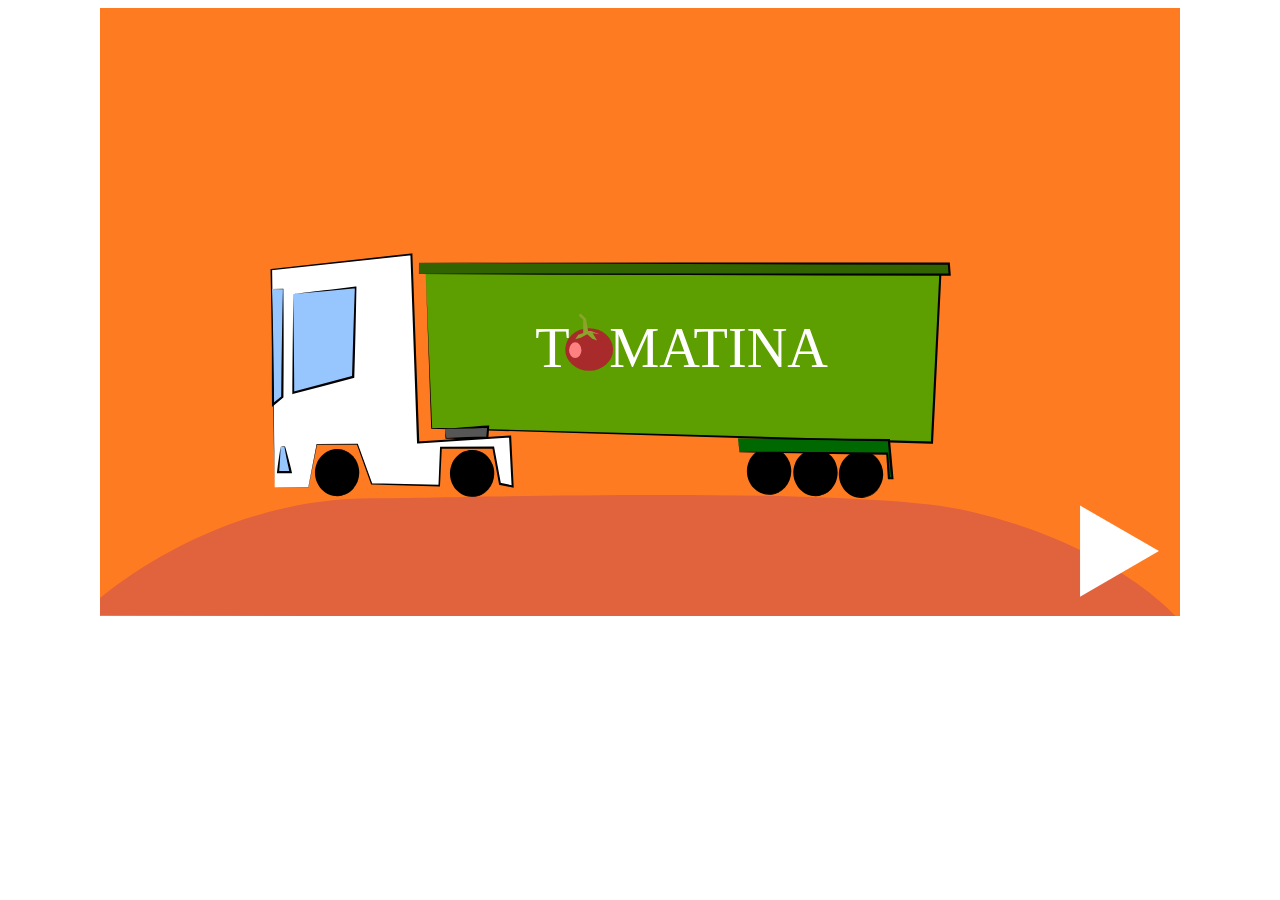
<file: ecard/ecardassets/fourthpage/p4.html>
<!DOCTYPE html>
<html>
<head>
<title> La Tomatina </title>
<link rel="stylesheet" type="text/css" href="index.css">

    </head>
<body>
<div id="wrapper">
<?xml version="1.0" encoding="utf-8"?>
<!-- Generator: Adobe Illustrator 22.0.0, SVG Export Plug-In . SVG Version: 6.00 Build 0)  -->
<svg version="1.1" xmlns="http://www.w3.org/2000/svg" xmlns:xlink="http://www.w3.org/1999/xlink" x="0px" y="0px"
	 viewBox="0 0 1920 1080" style="enable-background:new 0 0 1920 1080;" xml:space="preserve">
<style type="text/css">
	.st0{fill:#FF7B22;}
	.st1{fill:#C60B1E;}
	.st2{fill:#FFC400;}
	.st3{fill:#AD1519;}
	.st4{fill:#C8B100;}
	.st5{fill:#058E6E;}
	.st6{fill:#FFFFFF;}
	.st7{fill:#005BBF;}
	.st8{fill:#CCCCCC;}
	.st9{fill:#FFD691;}
	.st10{fill:#0039F0;}
	.st11{fill:#DB4446;}
	.st12{fill:#ED72AA;}
	.st13{fill:#E02F00;}
	.st14{fill:#A82A2A;}
	.st15{fill:#8CA32C;}
	.st16{fill:#FF8080;}
	.st17{display:none;fill:#95140B;}
	.st18{fill:#E0633D;}
	.st19{fill:#AA6329;}
	.st20{fill:url(#SVGID_1_);}
	.st21{fill:#FFA836;}
	.st22{display:none;}
	.st23{display:inline;}
	.st24{fill:#5D9E00;}
	.st25{fill:#316300;}
	.st26{fill:#97C6FF;}
	.st27{fill:#565656;}
	.st28{fill:#006800;}
	.st29{display:inline;fill:none;}
	.st30{display:inline;fill:#FFFFFF;}
	.st31{font-family:'Optim-Regular';}
	.st32{font-size:100px;}
	.st33{display:inline;fill:#A82A2A;}
	.st34{display:inline;fill:#8CA32C;}
	.st35{display:inline;fill:#FF8080;}
	.st36{display:inline;fill:#E0633D;}
	.st37{display:none;fill:#FFFFFF;}
	.st38{fill:#E57123;}
	.st39{fill:#CE3000;}
	.st40{fill:none;stroke:#000000;stroke-miterlimit:10;}
	.st41{fill:#FFF0E6;}
	.st42{fill:none;}
	.st43{font-family:'Optima-Regular';}
	.st44{font-size:60px;}
	.st45{stroke:#000000;stroke-width:6;stroke-miterlimit:10;}
	.st46{fill:#D13B00;}
</style>
<g id="Background">
	<g id="Background_2_">
		<rect id="Background_3_" x="-0.6" y="-0.7" class="st0" width="1922.9" height="1082.9"/>
	</g>
</g>
<g id="First_Page">
	<g id="Flag">
		<g>
			
				<rect x="687.2" y="84" transform="matrix(0.9985 -5.465905e-02 5.465905e-02 0.9985 -13.7383 53.8866)" class="st1" width="582.2" height="388.1"/>
		</g>
		<g>
			
				<rect x="687.2" y="181.1" transform="matrix(0.9985 -5.465905e-02 5.465905e-02 0.9985 -13.7383 53.8866)" class="st2" width="582.2" height="194.1"/>
		</g>
		<g id="coa">
			<g id="supporters">
				<g id="crown_left">
					<g>
						<path class="st3" d="M816.6,265.4c0,0-0.4,0-0.6-0.1c-0.2-0.1-0.9-0.7-0.9-0.7l-0.5-0.4l-0.5-0.6c0,0-0.6-0.9-0.4-1.6
							c0.2-0.7,0.7-1,1-1.2c0.4-0.2,1.2-0.5,1.2-0.5s0.6-0.3,0.9-0.4c0.2-0.1,1-0.3,1-0.3s0.2-0.1,0.4-0.2c0.2-0.1,0.5-0.1,0.7-0.2
							c0.2-0.1,0.6-0.2,0.9-0.2c0.4,0,1.1,0,1.3,0c0.2,0,1,0,1.3,0c0.3,0,1.4-0.2,1.7-0.2c0.3,0,0.5-0.1,0.9,0c0.4,0,1,0.2,1.2,0.3
							c0.2,0.1,1.2,0.4,1.7,0.5c0.4,0.1,1.4,0.2,1.8,0.4c0.4,0.2,0.7,0.5,1,0.8c0.2,0.3,0.3,0.6,0.4,0.8c0.1,0.2,0.1,0.6,0,0.9
							c-0.1,0.2-0.4,0.6-0.4,0.6l-0.4,0.8l-0.6,0.5c0,0-0.4,0.4-0.8,0.4c-0.4,0-3.9-0.5-6.2-0.3S816.6,265.4,816.6,265.4
							L816.6,265.4L816.6,265.4z"/>
						<path d="M816.6,265.5c-0.1,0-0.4,0-0.6-0.1c-0.2-0.1-0.9-0.7-0.9-0.7l-0.5-0.3c0,0,0,0,0,0l-0.5-0.6c0,0-0.7-1-0.4-1.7
							c0.2-0.8,0.7-1.1,1.1-1.3c0.4-0.2,1.2-0.5,1.2-0.5c0.1,0,0.6-0.3,0.9-0.4c0.2-0.1,0.9-0.3,1-0.3c0.1,0,0.2-0.1,0.4-0.2
							c0.2-0.1,0.3-0.1,0.5-0.1c0.1,0,0.2,0,0.2,0l0.1,0c0.2-0.1,0.6-0.2,0.8-0.2c0.3,0,0.6,0,0.9,0c0.2,0,0.3,0,0.4,0
							c0.1,0,0.3,0,0.6,0c0.3,0,0.6,0,0.7,0c0.1,0,0.5,0,0.8-0.1c0.4,0,0.7-0.1,0.9-0.1c0.1,0,0.2,0,0.3,0c0.2,0,0.4,0,0.6,0
							c0.4,0,1,0.2,1.2,0.3c0.2,0.1,1.2,0.4,1.6,0.5c0.1,0,0.4,0.1,0.6,0.1c0.4,0.1,1,0.2,1.3,0.3c0.5,0.2,0.8,0.5,1,0.8
							c0.2,0.2,0.3,0.4,0.3,0.6c0,0.1,0,0.1,0.1,0.2c0.1,0.2,0.1,0.7,0.1,1c-0.1,0.2-0.4,0.7-0.4,0.7l-0.4,0.8c0,0,0,0,0,0l-0.6,0.5
							c0,0-0.5,0.5-0.9,0.4c-0.1,0-0.3,0-0.6-0.1c-1.1-0.1-3.8-0.4-5.6-0.3c-2.1,0.1-5.5,0.9-5.8,1
							C816.7,265.5,816.7,265.5,816.6,265.5L816.6,265.5C816.6,265.5,816.6,265.5,816.6,265.5z M814.6,264.1l0.5,0.3
							c0.2,0.2,0.7,0.6,0.9,0.7c0.1,0.1,0.4,0.1,0.5,0.1c0.2-0.1,3.7-0.9,5.9-1c1.8-0.1,4.5,0.2,5.7,0.3c0.3,0,0.5,0,0.6,0.1
							c0,0,0,0,0,0c0.2,0,0.6-0.3,0.6-0.4l0.6-0.5l0.4-0.8c0.1-0.1,0.3-0.5,0.4-0.6c0.1-0.2,0-0.6,0-0.8c0-0.1-0.1-0.1-0.1-0.2
							c-0.1-0.2-0.1-0.4-0.3-0.6c-0.2-0.3-0.5-0.6-0.9-0.8c-0.3-0.1-0.8-0.2-1.2-0.3c-0.2,0-0.5-0.1-0.6-0.1
							c-0.4-0.1-1.5-0.4-1.7-0.5c-0.2-0.1-0.8-0.2-1.1-0.3c-0.2,0-0.4,0-0.6,0c-0.1,0-0.2,0-0.3,0c-0.2,0-0.5,0-0.9,0.1
							c-0.4,0-0.7,0.1-0.8,0.1c-0.2,0-0.5,0-0.7,0c-0.2,0-0.4,0-0.5,0c-0.1,0-0.2,0-0.4,0c-0.3,0-0.6,0-0.9,0
							c-0.2,0-0.5,0.1-0.7,0.2l-0.1,0c-0.1,0-0.2,0-0.3,0.1c-0.1,0-0.3,0.1-0.4,0.1c-0.2,0.1-0.4,0.2-0.4,0.2c0,0,0,0,0,0
							c0,0-0.8,0.2-1,0.3c-0.2,0-0.7,0.3-0.8,0.4c0,0-0.8,0.3-1.2,0.5c-0.3,0.2-0.8,0.5-1,1.1c-0.2,0.6,0.4,1.5,0.4,1.5L814.6,264.1
							z"/>
					</g>
					<g>
						<g>
							
								<ellipse transform="matrix(0.9985 -5.465905e-02 5.465905e-02 0.9985 -12.9798 45.3351)" class="st4" cx="822.3" cy="260" rx="1.1" ry="1.9"/>
							<path d="M822.4,262c-0.3,0-0.6-0.2-0.9-0.6c-0.2-0.4-0.4-0.9-0.4-1.4c0-0.5,0.1-1.1,0.3-1.5c0.2-0.4,0.5-0.7,0.8-0.7l0,0.1
								l0-0.1c0.7,0,1.2,0.8,1.3,2c0,0.5-0.1,1.1-0.3,1.5C823.1,261.8,822.8,262,822.4,262C822.4,262,822.4,262,822.4,262z
								 M822.2,258.2c-0.2,0-0.5,0.2-0.6,0.5c-0.2,0.4-0.3,0.8-0.2,1.3c0,0.5,0.2,1,0.4,1.3c0.2,0.3,0.4,0.5,0.7,0.5
								c0.2,0,0.5-0.2,0.6-0.5c0.2-0.4,0.3-0.8,0.2-1.3C823.2,258.9,822.7,258.1,822.2,258.2L822.2,258.2z"/>
						</g>
						<g>
							
								<ellipse transform="matrix(0.9985 -5.465905e-02 5.465905e-02 0.9985 -12.9797 45.336)" class="st4" cx="822.3" cy="260" rx="0.5" ry="1.8"/>
							<path d="M822.4,261.9c-0.2,0-0.4-0.2-0.5-0.6c-0.1-0.3-0.2-0.8-0.2-1.3c0-0.9,0.1-1.6,0.3-1.8c0.1-0.1,0.2-0.1,0.2-0.1l0,0
								c0,0,0,0,0,0c0.2,0,0.4,0.2,0.5,0.6c0.1,0.3,0.2,0.8,0.2,1.3C823,260.8,822.9,261.8,822.4,261.9
								C822.4,261.9,822.4,261.9,822.4,261.9z M822.2,258.3L822.2,258.3L822.2,258.3C822.2,258.3,822.2,258.3,822.2,258.3
								c-0.2,0.2-0.3,0.8-0.3,1.7c0,0.5,0.1,0.9,0.2,1.2c0.1,0.3,0.2,0.4,0.2,0.4h0c0.1,0,0.3-0.6,0.3-1.7c0-0.5-0.1-0.9-0.2-1.2
								C822.4,258.4,822.3,258.3,822.2,258.3z"/>
						</g>
						<g>
							
								<ellipse transform="matrix(0.9985 -5.465905e-02 5.465905e-02 0.9985 -12.868 45.3268)" class="st4" cx="822.2" cy="257.9" rx="0.7" ry="0.7"/>
						</g>
						<g>
							<path class="st4" d="M823.2,257.6l0,0.4l-2,0.1l0-0.4l0.7,0l-0.1-1l-0.5,0l0-0.4l0.5,0l0-0.4l0.5,0l0,0.4l0.5,0l0,0.4l-0.5,0
								l0.1,1L823.2,257.6"/>
							<path d="M821.1,258.3l0-0.7l0.7,0l0-0.7l-0.5,0l0-0.7l0.5,0l0-0.4l0.8,0l0,0.4l0.5,0l0,0.7l-0.5,0l0,0.7l0.8,0l0,0.7
								L821.1,258.3z M821.4,257.9l0,0.1l1.7-0.1l0-0.1l-0.8,0l-0.1-1.3l0.5,0l0-0.1l-0.5,0l0-0.4l-0.2,0l0,0.4l-0.5,0l0,0.1l0.5,0
								l0.1,1.3L821.4,257.9z"/>
						</g>
						<g>
							<path d="M822.2,258.7c-0.1,0-0.1,0-0.2,0c-0.2,0-0.4-0.2-0.5-0.4c-0.1-0.2-0.1-0.4-0.1-0.6c0.1-0.3,0.3-0.5,0.6-0.6l0.1,0.2
								c-0.2,0.1-0.3,0.2-0.4,0.4c0,0.1,0,0.3,0.1,0.4c0.1,0.1,0.2,0.2,0.4,0.3c0.3,0.1,0.6-0.1,0.7-0.4c0-0.1,0-0.3-0.1-0.4
								c-0.1-0.1-0.2-0.2-0.4-0.3l0.1-0.3c0.2,0,0.4,0.2,0.5,0.4c0.1,0.2,0.1,0.4,0.1,0.6C823,258.5,822.6,258.7,822.2,258.7z"/>
						</g>
						<g>
							<path class="st4" d="M822.6,264.9l-3.7,0.2l-0.1-0.9l-0.2-0.9l-0.2-1.2c-1.1-1.3-2.1-2.1-2.4-1.9c0.1-0.3,0.1-0.4,0.3-0.6
								c0.9-0.6,2.8,0.6,4.4,2.7c0.1,0.2,0.3,0.4,0.4,0.6l3.1-0.2c0.1-0.2,0.2-0.4,0.3-0.6c1.3-2.2,3.1-3.6,4-3.1
								c0.2,0.1,0.3,0.3,0.4,0.5c-0.3-0.2-1.2,0.8-2.2,2.2l-0.1,1.2l-0.1,1l0,0.9L822.6,264.9L822.6,264.9z"/>
							<path d="M818.8,265.3l-0.2-1l-0.2-0.9l-0.2-1.1c-1.2-1.5-2.1-2-2.2-1.9l-0.3,0.2l0.1-0.3c0.1-0.2,0.2-0.5,0.4-0.6
								c1-0.6,3,0.5,4.6,2.7c0.1,0.2,0.2,0.3,0.4,0.5l2.9-0.2c0.1-0.2,0.2-0.4,0.3-0.5c1.4-2.3,3.2-3.7,4.2-3.2
								c0.3,0.1,0.4,0.4,0.5,0.6l0.1,0.3l-0.3-0.2c-0.1-0.1-0.8,0.4-2,2.1l-0.1,1.2l-0.1,1l0,1L818.8,265.3z M816,260
								c0.6,0.1,1.8,1.4,2.3,2l0,0.1l0.2,1.2l0.2,0.9l0.1,0.8l7.2-0.4l0-0.8l0.1-1l0.1-1.2l0,0c0.6-0.8,1.5-2.1,2.1-2.2
								c-0.1-0.1-0.1-0.2-0.3-0.3c-0.9-0.5-2.6,1-3.9,3.1c-0.1,0.2-0.2,0.4-0.3,0.6l0,0.1l-3.2,0.2l0-0.1c-0.1-0.2-0.3-0.4-0.4-0.6
								c-1.5-2-3.4-3.2-4.2-2.6C816.1,259.8,816.1,259.9,816,260z"/>
						</g>
						<g>
							<path d="M819.7,262.9c-1.5-2-3.1-3-3.6-2.7l-0.1-0.2c0.8-0.6,2.7,1,4,2.7L819.7,262.9z M825.2,262.6l-0.2-0.1
								c1.3-2.2,2.9-3.6,3.7-3.1l-0.1,0.2C828,259.3,826.5,260.4,825.2,262.6z"/>
						</g>
					</g>
					<g id="crown_pt1">
						<g>
							<path class="st4" d="M817.2,266.9c-0.2-0.4-0.5-0.8-0.5-0.8c1.5-0.5,3.6-0.9,5.9-1.1c2.3-0.1,4.5,0,6,0.4
								c0,0-0.2,0.3-0.4,0.7c-0.1,0.2-0.3,0.6-0.3,0.6c-1.4-0.3-3.2-0.5-5.3-0.3c-2.2,0.1-4.2,0.5-5.3,1
								C817.4,267.4,817.3,267.2,817.2,266.9L817.2,266.9"/>
							<path d="M817.4,267.5l0-0.1l-0.1,0c0,0-0.1-0.2-0.1-0.4l-0.1-0.3h0c-0.2-0.3-0.4-0.6-0.4-0.6l-0.1-0.1l0.2-0.1
								c1.6-0.6,3.7-0.9,5.9-1.1c2.2-0.1,4.4,0,6,0.4l0.2,0l-0.1,0.1c0,0-0.2,0.3-0.4,0.7c-0.1,0.2-0.2,0.4-0.2,0.6l0.2,0.2
								l-0.4-0.1c-1.4-0.3-3.1-0.5-5.3-0.3C820.6,266.7,818.5,267.1,817.4,267.5L817.4,267.5L817.4,267.5z M817.4,267
								c0,0.1,0.1,0.2,0.1,0.2c1.1-0.4,3.1-0.8,5.2-0.9c2.1-0.1,3.9,0,5.2,0.3c0-0.2,0.1-0.4,0.2-0.5c0.1-0.2,0.2-0.5,0.3-0.6
								c-1.6-0.3-3.7-0.5-5.8-0.4c-2.2,0.1-4.2,0.5-5.7,1c0.1,0.2,0.3,0.4,0.4,0.7L817.4,267L817.4,267z"/>
						</g>
						<g>
							<path class="st4" d="M822.8,268.5c1.9-0.1,3.9-0.5,4.7-0.7c0.5-0.2,0.8-0.4,0.7-0.7c0-0.1-0.2-0.2-0.3-0.3
								c-1.2-0.3-3.2-0.4-5.2-0.3c-2,0.1-4.1,0.5-5.2,0.9c-0.1,0.1-0.2,0.2-0.3,0.3c0,0.3,0.3,0.5,0.8,0.6
								C818.8,268.4,820.9,268.6,822.8,268.5z"/>
							<path d="M821.6,268.7c-1.5,0-3-0.1-3.6-0.3c-0.8-0.2-0.9-0.5-0.9-0.8c0-0.2,0.2-0.3,0.3-0.4c1.2-0.4,3.2-0.8,5.2-0.9
								c2-0.1,4.1,0,5.3,0.3c0.2,0.1,0.3,0.2,0.4,0.4c0.1,0.2,0,0.6-0.8,0.9c-0.8,0.2-2.9,0.6-4.7,0.8h0
								C822.4,268.7,822,268.7,821.6,268.7z M824.1,266.6c-0.5,0-0.9,0-1.4,0c-2,0.1-4,0.5-5.1,0.9c-0.1,0-0.2,0.1-0.2,0.2
								c0,0.2,0.2,0.3,0.7,0.5c0.8,0.2,2.9,0.3,4.7,0.2c1.8-0.1,3.9-0.5,4.7-0.7c0.4-0.2,0.7-0.4,0.6-0.5c0-0.1-0.1-0.1-0.2-0.2
								C827,266.7,825.6,266.6,824.1,266.6z"/>
						</g>
						<g>
							<path class="st4" d="M828.6,264.6l-0.5-0.4c0,0-0.4,0.3-1,0.2c-0.5-0.1-0.8-0.7-0.8-0.7s-0.6,0.6-1.1,0.5
								c-0.5,0-0.9-0.4-0.9-0.4s-0.5,0.4-1,0.4c-0.5,0-1-0.6-1-0.6s-0.5,0.6-0.9,0.7c-0.5,0.1-0.9-0.4-0.9-0.4s-0.2,0.5-0.8,0.6
								s-1.2-0.4-1.2-0.4s-0.3,0.6-0.7,0.8c-0.4,0.2-1-0.2-1-0.2s-0.1,0.2-0.1,0.3c-0.1,0.1-0.2,0.2-0.2,0.2l0.2,0.4
								c1.5-0.5,3.5-0.9,5.8-1s4.4,0,5.9,0.4L828.6,264.6L828.6,264.6L828.6,264.6z"/>
							<path d="M816.7,265.8l-0.3-0.6l0.2,0c0,0,0.1,0,0.1-0.1c0.1-0.1,0.1-0.3,0.1-0.3l0.1-0.1l0.1,0.1c0,0,0.5,0.3,0.9,0.1
								c0.3-0.1,0.6-0.5,0.7-0.7l0.1-0.2l0.1,0.1c0,0,0.5,0.5,1,0.4c0.5-0.1,0.7-0.5,0.7-0.5l0.1-0.2l0.1,0.1c0,0,0.4,0.4,0.8,0.3
								c0.3-0.1,0.7-0.5,0.8-0.7l0.1-0.1l0.1,0.1c0,0,0.5,0.5,0.9,0.5c0.4,0,0.9-0.4,0.9-0.4l0.1-0.1l0.1,0.1c0,0,0.3,0.4,0.8,0.4
								c0,0,0,0,0,0c0.4,0,0.8-0.4,1-0.5l0.1-0.1l0.1,0.2c0,0,0.2,0.6,0.7,0.6c0.5,0,0.9-0.2,0.9-0.2l0.1-0.1l0.5,0.4l0.1,0
								l-0.2,0.7l-0.1,0c-1.6-0.4-3.7-0.5-5.9-0.4c-2.2,0.1-4.2,0.5-5.8,1L816.7,265.8z M816.8,265.4l0.1,0.1c1.5-0.5,3.6-0.9,5.7-1
								c2.2-0.1,4.3,0,5.9,0.4l0.1-0.2l-0.3-0.3c-0.2,0.1-0.5,0.3-1,0.2c-0.4,0-0.7-0.4-0.8-0.6c-0.2,0.2-0.7,0.5-1,0.5
								c-0.4,0-0.7-0.3-0.9-0.4c-0.2,0.1-0.6,0.4-1,0.4c-0.4,0-0.8-0.3-1-0.5c-0.2,0.2-0.5,0.6-0.9,0.6c-0.4,0-0.7-0.2-0.9-0.3
								c-0.1,0.2-0.4,0.4-0.8,0.5c-0.5,0.1-1-0.2-1.2-0.3c-0.1,0.2-0.4,0.5-0.7,0.7c-0.3,0.1-0.7,0-1-0.1c0,0.1-0.1,0.2-0.1,0.2
								C816.9,265.3,816.9,265.3,816.8,265.4z"/>
						</g>
						<g>
							<path class="st4" d="M822.5,262.9l0.2,0c0,0.1,0,0.2,0,0.3c0,0.4,0.4,0.8,0.9,0.8c0.4,0,0.7-0.3,0.8-0.6c0,0,0.1-0.3,0.1-0.3
								c0,0,0,0.3,0.1,0.3c0.1,0.4,0.5,0.7,0.9,0.6c0.5,0,0.8-0.4,0.8-0.9c0,0,0-0.1,0-0.1l0.3-0.3l0.2,0.3c0,0.1-0.1,0.2-0.1,0.4
								c0,0.4,0.4,0.8,0.9,0.7c0.3,0,0.5-0.2,0.7-0.4l0.2-0.2l0,0.3c0,0.3,0.1,0.5,0.4,0.5c0,0,0.3,0,0.7-0.3
								c0.4-0.3,0.6-0.6,0.6-0.6l0,0.3c0,0-0.4,0.7-0.7,0.9c-0.2,0.1-0.5,0.3-0.7,0.2c-0.3,0-0.4-0.2-0.5-0.4
								c-0.2,0.1-0.4,0.2-0.6,0.2c-0.5,0-0.9-0.2-1.1-0.6c-0.2,0.3-0.5,0.4-0.9,0.4c-0.4,0-0.8-0.1-1-0.4c-0.2,0.2-0.5,0.4-0.8,0.4
								c-0.4,0-0.8-0.2-1.1-0.5c-0.2,0.3-0.6,0.6-1,0.6c-0.3,0-0.6-0.1-0.9-0.3c-0.2,0.3-0.6,0.5-0.9,0.5c-0.4,0-0.7-0.1-0.9-0.3
								c-0.1,0.4-0.6,0.7-1.1,0.7c-0.2,0-0.4,0-0.6-0.1c-0.1,0.2-0.2,0.4-0.5,0.5c-0.2,0.1-0.5,0-0.7-0.2c-0.4-0.2-0.8-0.8-0.8-0.8
								l0-0.3c0,0,0.2,0.3,0.7,0.5c0.4,0.3,0.7,0.3,0.7,0.3c0.3-0.1,0.4-0.3,0.3-0.6l0-0.3l0.2,0.2c0.2,0.2,0.4,0.3,0.7,0.3
								c0.5,0,0.8-0.4,0.8-0.8c0-0.1,0-0.2-0.1-0.4l0.1-0.3l0.3,0.3c0,0,0,0.1,0,0.1c0,0.5,0.4,0.8,0.9,0.8c0.4,0,0.8-0.3,0.8-0.7
								c0,0,0-0.3,0-0.3c0,0,0.1,0.3,0.1,0.3c0.1,0.3,0.5,0.5,0.9,0.5c0.5,0,0.8-0.4,0.8-0.9c0-0.1,0-0.2-0.1-0.3L822.5,262.9
								L822.5,262.9L822.5,262.9z"/>
							<path d="M816.5,265.7c-0.3,0-0.6-0.1-0.7-0.2c-0.4-0.2-0.9-0.8-0.9-0.8l0,0l0.1-0.7l0.2,0.2c0,0,0.2,0.2,0.6,0.5
								c0.4,0.3,0.6,0.2,0.6,0.2c0.2,0,0.2-0.3,0.2-0.4l0-0.7l0.4,0.5c0.1,0.2,0.4,0.3,0.6,0.3c0.2,0,0.4-0.1,0.5-0.2
								c0.1-0.1,0.2-0.3,0.2-0.5c0-0.1,0-0.2-0.1-0.3l0-0.1l0.2-0.6l0.5,0.4l0,0.1c0,0,0,0,0,0.1c0,0.2,0.1,0.4,0.2,0.5
								c0.1,0.1,0.3,0.2,0.5,0.2c0.4,0,0.7-0.3,0.7-0.6l0,0c0,0,0,0,0-0.1c0-0.2,0-0.3,0.1-0.4c0.1,0,0.2,0.1,0.2,0.2l0,0l0.1,0.1
								c0.1,0.3,0.4,0.5,0.7,0.4c0.2,0,0.4-0.1,0.5-0.2c0.1-0.1,0.2-0.3,0.2-0.5c0-0.1,0-0.2,0-0.2l-0.1-0.1l0.4-0.1l0.4,0l-0.1,0.2
								c0,0.1,0,0.1,0,0.2c0,0.4,0.4,0.7,0.8,0.6c0.3,0,0.6-0.2,0.7-0.5l0-0.1c0,0,0,0,0,0c0.1-0.2,0.1-0.3,0.2-0.3
								c0.1,0,0.1,0.1,0.2,0.3c0,0,0,0,0,0l0,0.1c0.1,0.3,0.4,0.6,0.8,0.5c0.2,0,0.4-0.1,0.5-0.2c0.1-0.1,0.2-0.3,0.2-0.5
								c0,0,0,0,0-0.1l0-0.1l0.4-0.5l0.3,0.6l0,0.1c0,0.1-0.1,0.2,0,0.3c0,0.4,0.3,0.7,0.7,0.6c0.2,0,0.4-0.1,0.6-0.3l0.4-0.5l0,0.7
								c0,0.1,0,0.4,0.3,0.4c0,0,0.3,0,0.6-0.3c0.4-0.3,0.6-0.6,0.6-0.6l0.2-0.3l0.1,0.7l0,0c0,0-0.4,0.7-0.8,0.9
								c-0.1,0.1-0.5,0.3-0.8,0.3c-0.2,0-0.4-0.2-0.6-0.4c-0.2,0.1-0.4,0.1-0.6,0.2c-0.5,0-0.9-0.2-1.2-0.5
								c-0.2,0.2-0.5,0.3-0.8,0.4c-0.4,0-0.7-0.1-1-0.3c-0.2,0.2-0.5,0.3-0.8,0.3c-0.4,0-0.8-0.1-1.1-0.4c-0.2,0.3-0.6,0.5-1,0.5
								c-0.3,0-0.6-0.1-0.9-0.2c-0.2,0.3-0.6,0.4-1,0.5c-0.3,0-0.6-0.1-0.9-0.3c-0.2,0.4-0.6,0.6-1.1,0.6c-0.2,0-0.4,0-0.6-0.1
								c-0.1,0.2-0.3,0.4-0.5,0.5C816.6,265.7,816.5,265.7,816.5,265.7z M815.2,264.6c0.1,0.1,0.5,0.6,0.8,0.7
								c0.2,0.1,0.5,0.2,0.6,0.1c0.3-0.1,0.4-0.3,0.4-0.4l0-0.1l0.1,0.1c0.2,0.1,0.4,0.1,0.6,0.1c0.4,0,0.8-0.3,0.9-0.6l0.1-0.2
								l0.1,0.1c0.2,0.2,0.5,0.3,0.8,0.3c0.3,0,0.7-0.2,0.8-0.4l0.1-0.1l0.1,0.1c0.2,0.2,0.5,0.3,0.8,0.3c0.4,0,0.7-0.2,0.9-0.5
								l0.1-0.2l0.1,0.1c0.2,0.3,0.6,0.4,0.9,0.4c0.3,0,0.6-0.1,0.7-0.3l0.1-0.1l0.1,0.1c0.2,0.2,0.6,0.4,0.9,0.4
								c0.3,0,0.6-0.2,0.8-0.4l0.1-0.2l0.1,0.2c0.2,0.3,0.6,0.6,1,0.5c0.2,0,0.4-0.1,0.5-0.2l0.1-0.1l0.1,0.1c0,0.1,0.2,0.3,0.4,0.4
								c0.2,0,0.5-0.1,0.6-0.2c0.2-0.1,0.5-0.6,0.6-0.8c-0.1,0.1-0.2,0.2-0.4,0.4c-0.4,0.4-0.7,0.4-0.8,0.4c-0.3,0-0.5-0.2-0.5-0.6
								c-0.2,0.2-0.4,0.4-0.7,0.4c-0.5,0-1-0.4-1-0.9c0-0.1,0-0.3,0-0.4l-0.1-0.1l-0.1,0.1c0,0,0,0,0,0c0,0.2-0.1,0.5-0.2,0.7
								c-0.2,0.2-0.4,0.3-0.7,0.3c-0.4,0-0.8-0.2-1-0.6c-0.2,0.3-0.5,0.5-0.9,0.6c-0.5,0-1-0.4-1-0.9c0-0.1,0-0.1,0-0.2l-0.1,0
								l-0.1,0c0,0.1,0,0.1,0,0.2c0,0.3-0.1,0.5-0.3,0.7c-0.2,0.2-0.4,0.3-0.7,0.3c-0.4,0-0.7-0.2-0.9-0.5c-0.1,0.4-0.5,0.7-0.9,0.7
								c-0.3,0-0.5-0.1-0.7-0.2c-0.2-0.2-0.3-0.4-0.3-0.7c0,0,0,0,0,0l-0.1-0.1l0,0.1c0.1,0.1,0.1,0.2,0.1,0.4
								c0,0.2-0.1,0.5-0.2,0.7c-0.2,0.2-0.4,0.3-0.7,0.3c-0.3,0-0.6-0.1-0.7-0.3c0,0.3-0.2,0.6-0.5,0.6c0,0-0.4,0-0.8-0.3
								C815.5,264.8,815.3,264.7,815.2,264.6L815.2,264.6z"/>
						</g>
						<g>
							<path class="st4" d="M822.6,265c-2.3,0.1-4.4,0.5-5.9,1.1c-0.1,0-0.2,0-0.3-0.1c0-0.1,0-0.2,0.1-0.3c1.5-0.5,3.6-1,6-1.1
								c2.4-0.1,4.6,0,6.1,0.4c0.1,0,0.2,0.1,0.2,0.2c0,0.1-0.1,0.2-0.2,0.1C827,265.1,824.9,264.9,822.6,265z"/>
							<path d="M816.6,266.2c-0.1,0-0.3-0.1-0.3-0.2c-0.1-0.2,0-0.4,0.2-0.4c1.6-0.6,3.8-1,6.1-1.1c2.3-0.1,4.5,0,6.1,0.4
								c0.2,0,0.3,0.2,0.2,0.4c0,0.2-0.2,0.3-0.4,0.2c-1.6-0.4-3.7-0.5-6-0.4l0,0c-2.2,0.1-4.3,0.5-5.9,1
								C816.7,266.2,816.7,266.2,816.6,266.2z M824.1,264.7c-0.5,0-1,0-1.5,0c-2.3,0.1-4.5,0.5-6,1.1c0,0-0.1,0.1,0,0.1
								c0,0,0.1,0,0.1,0c1.6-0.6,3.7-0.9,5.9-1.1h0c2.3-0.1,4.4,0,6,0.4c0,0,0.1,0,0.1-0.1c0,0,0-0.1-0.1-0.1
								C827.4,264.9,825.8,264.7,824.1,264.7z"/>
						</g>
						<g>
							<path class="st4" d="M814.6,264.5c0,0-0.3-0.4-0.5-0.5c-0.2-0.1-0.5-0.2-0.5-0.2c0-0.1,0.2-0.2,0.4-0.2c0.1,0,0.3,0,0.4,0.1
								l0-0.2c0,0,0.2,0,0.3,0.2c0.1,0.2,0.1,0.6,0.1,0.6S814.7,264.4,814.6,264.5L814.6,264.5z"/>
							<path d="M814.6,264.6c-0.1,0-0.1,0-0.2-0.1c-0.1-0.1-0.3-0.3-0.4-0.4c-0.1-0.1-0.4-0.2-0.5-0.2l-0.1,0l0-0.1
								c0-0.1,0.1-0.2,0.2-0.3c0.1,0,0.2-0.1,0.4-0.1c0.1,0,0.2,0,0.3,0l0-0.1l0.1,0c0.1,0,0.3,0.1,0.4,0.3c0.1,0.2,0.1,0.6,0.1,0.6
								c0,0,0,0.2-0.1,0.3L814.6,264.6L814.6,264.6C814.6,264.6,814.6,264.6,814.6,264.6z M813.8,263.7c0.1,0,0.3,0.1,0.4,0.2
								c0.1,0.1,0.3,0.3,0.4,0.4c0,0,0,0,0,0c0-0.1,0-0.3-0.1-0.5c0,0,0-0.1-0.1-0.1l0,0.3l-0.2-0.2c-0.1-0.1-0.2-0.1-0.3-0.1
								C813.9,263.6,813.8,263.7,813.8,263.7z"/>
						</g>
						<g>
							<path class="st4" d="M816,263.8l-0.1,0.5l-1.1,0.2l-0.2-0.1l0-0.2l0.8-0.7L816,263.8"/>
							<path d="M814.9,264.7l-0.3-0.1l0-0.3l0.9-0.8l0.7,0.4l-0.1,0.7L814.9,264.7z M814.9,264.4L814.9,264.4l1-0.1l0-0.3l-0.3-0.2
								L814.9,264.4L814.9,264.4z"/>
						</g>
						<g>
							<path class="st4" d="M814.6,264.3c0.1-0.1,0.3-0.1,0.4,0c0.1,0.1,0.2,0.3,0.1,0.4c-0.1,0.1-0.3,0.1-0.4,0
								C814.6,264.6,814.5,264.4,814.6,264.3z"/>
							<path d="M815,264.9c-0.1,0-0.2,0-0.3-0.1c-0.1-0.1-0.2-0.2-0.2-0.3c0-0.1,0-0.2,0.1-0.2c0.1-0.1,0.4-0.1,0.6,0
								c0.1,0.1,0.2,0.2,0.2,0.3c0,0.1,0,0.2-0.1,0.2C815.2,264.9,815.1,264.9,815,264.9C815,264.9,815,264.9,815,264.9z
								 M814.8,264.4C814.7,264.4,814.7,264.4,814.8,264.4C814.7,264.4,814.7,264.4,814.8,264.4c-0.1,0.1,0,0.2,0,0.2
								c0.1,0,0.1,0.1,0.2,0.1c0,0,0,0,0.1,0c0,0,0,0,0,0c0,0,0-0.1-0.1-0.2C814.9,264.4,814.8,264.4,814.8,264.4z"/>
						</g>
						<g>
							<path class="st4" d="M816.6,264.3c-0.1-0.1,0-0.3,0.1-0.3c0.1,0,0.2,0.1,0.3,0.2c0.1,0.1,0,0.3-0.1,0.3
								C816.8,264.5,816.7,264.5,816.6,264.3z"/>
							<path d="M816.9,264.6c-0.1,0-0.3-0.1-0.4-0.3l0,0c-0.1-0.2,0-0.4,0.2-0.5c0.2-0.1,0.4,0.1,0.5,0.3c0,0.1,0,0.3,0,0.4
								C817.1,264.5,817,264.6,816.9,264.6C816.9,264.6,816.9,264.6,816.9,264.6z M816.7,264.3c0,0.1,0.1,0.1,0.1,0.1
								c0,0,0-0.1,0-0.2c0-0.1-0.1-0.1-0.1-0.1C816.7,264.1,816.7,264.2,816.7,264.3z"/>
						</g>
						<g>
							<path class="st4" d="M817.1,263.6l0.4,0.4l0.9-0.6l0.1-0.2l-0.1-0.1l-1.1,0L817.1,263.6"/>
							<path d="M817.5,264.1l-0.6-0.5l0.2-0.7l1.2,0l0.2,0.2l-0.1,0.3L817.5,264.1z M817.2,263.6l0.3,0.2l0.8-0.5l0,0l0,0l-0.9,0
								L817.2,263.6z"/>
						</g>
						<g>
							<path class="st4" d="M818.1,261.8l-0.5,0.5l0.7,0.8l0.2,0.1l0.1-0.1l0.2-1.1L818.1,261.8"/>
							<path d="M818.5,263.4l-0.3-0.1l-0.8-1l0.6-0.7l0.9,0.3l-0.2,1.2L818.5,263.4z M818.4,263.1L818.4,263.1l0.1,0l0.2-0.9
								l-0.5-0.2l-0.4,0.4L818.4,263.1z"/>
						</g>
						<g>
							<path class="st4" d="M819.9,262.9l-0.2,0.5l-1.1,0l-0.1-0.1l0.1-0.2l0.9-0.5L819.9,262.9"/>
							<path d="M819.8,263.5l-1.2,0l-0.3-0.2l0.1-0.3l1-0.6l0.6,0.5L819.8,263.5z M818.7,263.2l1,0l0.1-0.3l-0.3-0.3L818.7,263.2
								L818.7,263.2L818.7,263.2z"/>
						</g>
						<g>
							
								<ellipse transform="matrix(0.9985 -5.465905e-02 5.465905e-02 0.9985 -13.1656 45.1311)" class="st4" cx="818.5" cy="263.3" rx="0.4" ry="0.4"/>
							<path d="M818.5,263.7c-0.1,0-0.2,0-0.3-0.1c-0.1-0.1-0.2-0.2-0.2-0.3c0-0.3,0.2-0.5,0.5-0.5h0c0.3,0,0.5,0.2,0.5,0.5
								c0,0.1,0,0.3-0.1,0.4C818.8,263.7,818.7,263.7,818.5,263.7C818.5,263.7,818.5,263.7,818.5,263.7z M818.5,263
								c-0.1,0-0.2,0.1-0.2,0.2c0,0.1,0,0.1,0.1,0.2c0,0,0.1,0.1,0.2,0.1c0.1,0,0.1,0,0.2-0.1c0,0,0.1-0.1,0.1-0.2
								C818.7,263.1,818.6,263,818.5,263L818.5,263z"/>
						</g>
						<g>
							<path class="st4" d="M820.3,263.4c0-0.2,0-0.3,0.1-0.3c0.1,0,0.2,0.1,0.2,0.2c0,0.1,0,0.3-0.1,0.3
								C820.5,263.6,820.3,263.5,820.3,263.4z"/>
							<path d="M820.5,263.8c-0.1,0-0.1,0-0.2-0.1c-0.1-0.1-0.2-0.2-0.2-0.3c0-0.1,0-0.2,0.1-0.3c0-0.1,0.1-0.1,0.2-0.1
								c0.1,0,0.2,0,0.2,0.1c0.1,0.1,0.2,0.2,0.2,0.3c0,0.1,0,0.2-0.1,0.3C820.7,263.7,820.7,263.7,820.5,263.8
								C820.6,263.8,820.6,263.8,820.5,263.8z M820.5,263.5L820.5,263.5c0.1,0,0.1-0.1,0.1-0.1c0-0.1,0-0.1-0.1-0.1c0,0,0,0-0.1,0
								c0,0,0,0.1,0,0.1l0,0C820.5,263.4,820.5,263.5,820.5,263.5L820.5,263.5z"/>
						</g>
						<g>
							<path class="st4" d="M821,262.8l0.3,0.4l1-0.4l0.1-0.1l-0.1-0.1l-1-0.2L821,262.8"/>
							<path d="M821.3,263.4l-0.4-0.6l0.4-0.7l1.2,0.3l0.2,0.3l-0.2,0.3L821.3,263.4z M821.2,262.8l0.2,0.3l0.9-0.3l0,0l0,0
								l-0.9-0.2L821.2,262.8z"/>
						</g>
						<g>
							<path class="st4" d="M822.4,261.1l-0.6,0.4l0.6,1l0.2,0.1l0.2-0.1l0.4-1.1L822.4,261.1"/>
							<path d="M822.5,262.8l-0.3-0.2l-0.6-1.2l0.8-0.6l0.9,0.5l-0.5,1.2L822.5,262.8z M822.4,262.5L822.4,262.5l0.1,0l0.4-1
								l-0.5-0.3l-0.5,0.3L822.4,262.5z"/>
						</g>
						<g>
							<path class="st4" d="M823.9,262.6l-0.3,0.5l-1.1-0.3l-0.1-0.1l0.1-0.2l1-0.4L823.9,262.6"/>
							<path d="M823.7,263.2l-1.2-0.3l-0.2-0.2l0.2-0.3l1.2-0.4l0.4,0.6L823.7,263.2z M822.7,262.7l0.9,0.2l0.2-0.3l-0.2-0.3
								L822.7,262.7L822.7,262.7L822.7,262.7z"/>
						</g>
						<g>
							
								<ellipse transform="matrix(0.9985 -5.465905e-02 5.465905e-02 0.9985 -13.1291 45.3478)" class="st4" cx="822.5" cy="262.7" rx="0.4" ry="0.4"/>
							<path d="M822.5,263.2c-0.1,0-0.2,0-0.3-0.1c-0.1-0.1-0.2-0.2-0.2-0.3c0-0.1,0-0.3,0.1-0.4c0.1-0.1,0.2-0.2,0.4-0.2h0
								c0.1,0,0.3,0,0.4,0.1c0.1,0.1,0.2,0.2,0.2,0.3c0,0.1,0,0.3-0.1,0.4C822.8,263.1,822.6,263.2,822.5,263.2
								C822.5,263.2,822.5,263.2,822.5,263.2z M822.5,262.5c-0.1,0-0.1,0-0.2,0.1c0,0-0.1,0.1-0.1,0.2c0,0.1,0,0.1,0.1,0.2
								c0.1,0,0.1,0.1,0.2,0.1c0.1,0,0.1,0,0.2-0.1c0,0,0.1-0.1,0.1-0.2c0-0.1,0-0.1-0.1-0.2C822.6,262.5,822.5,262.5,822.5,262.5
								L822.5,262.5z"/>
						</g>
						<g>
							<path class="st4" d="M824.7,263.1c0-0.2-0.1-0.3-0.2-0.3c-0.1,0-0.2,0.1-0.2,0.3c0,0.1,0.1,0.3,0.2,0.3
								C824.6,263.4,824.7,263.3,824.7,263.1z"/>
							<path d="M824.5,263.5c-0.1,0-0.2,0-0.2-0.1c-0.1-0.1-0.1-0.2-0.1-0.3c0-0.1,0.1-0.2,0.1-0.3c0.1-0.1,0.1-0.1,0.2-0.1
								c0.2,0,0.3,0.2,0.3,0.4l0,0C824.8,263.4,824.6,263.5,824.5,263.5z M824.5,263c0,0-0.1,0.1-0.1,0.1c0,0.1,0,0.1,0,0.1
								c0,0,0.1,0,0.1-0.1C824.6,263,824.5,263,824.5,263z"/>
						</g>
						<g>
							<path class="st4" d="M825,262.6l0.2,0.5l1.1-0.2l0.1-0.1l-0.1-0.2l-1-0.4L825,262.6"/>
							<path d="M825.2,263.2l-0.3-0.6l0.5-0.6l1.1,0.5l0.2,0.3l-0.2,0.2L825.2,263.2z M825.2,262.6l0.1,0.3l0.9-0.1l0,0l0,0
								l-0.8-0.4L825.2,262.6z"/>
						</g>
						<g>
							<path class="st4" d="M826.7,261.3l0.5,0.5l-0.6,0.9l-0.2,0.1l-0.1-0.1l-0.3-1L826.7,261.3"/>
							<path d="M826.5,263l-0.2-0.2l-0.3-1.2l0.9-0.4l0.7,0.6l-0.7,1L826.5,263z M826.5,262.6L826.5,262.6l0.1,0l0.5-0.8l-0.4-0.3
								l-0.5,0.2L826.5,262.6z"/>
						</g>
						<g>
							<path class="st4" d="M827.9,263l-0.4,0.4l-1-0.5l-0.1-0.2l0.1-0.1l1.1-0.2L827.9,263"/>
							<path d="M827.6,263.6l-1.1-0.5l-0.2-0.3l0.2-0.2l1.2-0.2l0.3,0.7L827.6,263.6z M826.7,262.9l0.9,0.4l0.3-0.3l-0.1-0.3
								L826.7,262.9L826.7,262.9L826.7,262.9z"/>
						</g>
						<g>
							
								<ellipse transform="matrix(0.9985 -5.465905e-02 5.465905e-02 0.9985 -13.1297 45.5685)" class="st4" cx="826.5" cy="262.8" rx="0.4" ry="0.4"/>
							<path d="M826.5,263.3c-0.3,0-0.5-0.2-0.5-0.5c0-0.3,0.2-0.5,0.5-0.5l0,0c0.3,0,0.5,0.2,0.5,0.5
								C827,263.1,826.8,263.3,826.5,263.3C826.5,263.3,826.5,263.3,826.5,263.3z M826.5,262.6C826.5,262.6,826.5,262.6,826.5,262.6
								L826.5,262.6c-0.2,0-0.3,0.1-0.3,0.2c0,0.1,0.1,0.2,0.3,0.2c0.1,0,0.2-0.1,0.2-0.2C826.7,262.7,826.6,262.6,826.5,262.6z"/>
						</g>
						<g>
							<path class="st4" d="M828.5,263.7c0-0.1,0-0.3-0.1-0.3c-0.1,0-0.2,0.1-0.3,0.2c0,0.1,0,0.3,0.1,0.3
								C828.3,263.9,828.4,263.8,828.5,263.7z"/>
							<path d="M828.2,264C828.2,264,828.2,264,828.2,264c-0.1,0-0.2-0.1-0.2-0.1c-0.1-0.1-0.1-0.2,0-0.3c0.1-0.2,0.2-0.4,0.4-0.3
								c0.2,0.1,0.3,0.3,0.2,0.5l0,0C828.5,263.9,828.4,264,828.2,264z M828.3,263.5c0,0-0.1,0.1-0.1,0.1c0,0.1,0,0.1,0,0.1
								c0,0,0.1,0,0.1-0.1C828.4,263.5,828.3,263.5,828.3,263.5L828.3,263.5z"/>
						</g>
						<g>
							<path class="st4" d="M830.3,263.7c0,0,0.3-0.4,0.5-0.6c0.1-0.1,0.5-0.3,0.5-0.3c0-0.1-0.2-0.2-0.5-0.2
								c-0.1,0-0.3,0.1-0.3,0.2l0-0.2c0,0-0.2,0-0.3,0.3c-0.1,0.2,0,0.6,0,0.6S830.3,263.6,830.3,263.7L830.3,263.7z"/>
							<path d="M830.3,263.8L830.3,263.8c-0.1-0.1-0.2-0.3-0.2-0.3c0,0-0.1-0.4,0-0.6c0.1-0.2,0.3-0.3,0.4-0.3l0.1,0l0,0.1
								c0.1,0,0.2-0.1,0.3-0.1c0.3,0,0.6,0.1,0.6,0.3l0,0.1l-0.1,0c-0.1,0-0.4,0.2-0.5,0.3c-0.1,0.1-0.3,0.3-0.4,0.5
								C830.4,263.8,830.4,263.8,830.3,263.8L830.3,263.8z M830.4,262.8c0,0,0,0.1-0.1,0.1c0,0.2,0,0.4,0,0.5c0,0,0,0,0,0
								c0.1-0.1,0.2-0.3,0.4-0.4c0.1-0.1,0.2-0.2,0.3-0.2c-0.1,0-0.1,0-0.2,0c-0.1,0-0.2,0-0.2,0.1l-0.2,0.2L830.4,262.8z"/>
						</g>
						<g>
							<path class="st4" d="M828.8,263.1l0.1,0.5l1.1,0.1l0.2-0.1l0-0.2l-0.9-0.6L828.8,263.1"/>
							<path d="M830.1,263.8l-1.2-0.1l-0.2-0.7l0.6-0.5l1,0.7l0.1,0.3L830.1,263.8z M829.1,263.5l1,0l0,0l0,0l-0.7-0.5l-0.3,0.2
								L829.1,263.5z"/>
						</g>
						<g>
							<path class="st4" d="M830.3,263.5c-0.1-0.1-0.3-0.1-0.4,0.1c-0.1,0.1-0.2,0.3-0.1,0.4c0.1,0.1,0.3,0.1,0.4-0.1
								C830.4,263.7,830.4,263.5,830.3,263.5z"/>
							<path d="M830,264.1c-0.1,0-0.2,0-0.2-0.1c-0.1-0.1-0.1-0.1-0.1-0.2c0-0.1,0.1-0.3,0.2-0.4c0.2-0.2,0.4-0.2,0.6-0.1
								c0.1,0.1,0.1,0.1,0.1,0.2c0,0.1-0.1,0.3-0.2,0.4C830.3,264.1,830.1,264.1,830,264.1z M830.2,263.5c0,0-0.1,0-0.2,0.1
								c-0.1,0.1-0.1,0.1-0.1,0.2c0,0,0,0,0,0c0,0,0.2,0,0.2-0.1C830.2,263.7,830.3,263.6,830.2,263.5
								C830.3,263.6,830.3,263.6,830.2,263.5L830.2,263.5C830.2,263.5,830.2,263.5,830.2,263.5z"/>
						</g>
					</g>
					<g id="crown_pt2">
						<g>
							<path class="st3" d="M816.8,267l0.2-0.4l0.5,0.1l-0.3,0.5L816.8,267"/>
							<path d="M817.3,267.2l-0.7-0.2l0.3-0.6l0.8,0.1L817.3,267.2z M817,266.9l0.2,0.1l0.1-0.2l-0.2,0L817,266.9z"/>
						</g>
						<g>
							<path class="st5" d="M818.9,266.5l-0.5,0.1c-0.1,0-0.3-0.1-0.3-0.2c0-0.1,0.1-0.3,0.2-0.3l0.5-0.1l0.5-0.1
								c0.1,0,0.3,0.1,0.3,0.2c0,0.1-0.1,0.3-0.2,0.3L818.9,266.5"/>
							<path d="M818.3,266.7c-0.2,0-0.3-0.1-0.4-0.3c0-0.2,0.1-0.4,0.3-0.4l1.1-0.2c0.2,0,0.4,0.1,0.5,0.3c0,0.2-0.1,0.4-0.3,0.4
								L818.3,266.7C818.4,266.7,818.4,266.7,818.3,266.7z M819.4,266C819.4,266,819.4,266,819.4,266l-1.1,0.2
								c-0.1,0-0.1,0.1-0.1,0.1c0,0.1,0.1,0.1,0.2,0.1l1.1-0.2c0.1,0,0.1-0.1,0.1-0.1C819.5,266,819.5,266,819.4,266z"/>
						</g>
						<g>
							
								<ellipse transform="matrix(0.9985 -5.465905e-02 5.465905e-02 0.9985 -13.3107 45.2572)" class="st6" cx="820.7" cy="266" rx="0.3" ry="0.3"/>
							<path d="M820.7,266.4c-0.2,0-0.5-0.2-0.5-0.4c0-0.1,0-0.2,0.1-0.3c0.1-0.1,0.2-0.2,0.3-0.2l0,0c0.3,0,0.5,0.2,0.5,0.4
								C821.2,266.2,821,266.4,820.7,266.4C820.7,266.4,820.7,266.4,820.7,266.4z M820.7,265.8c-0.1,0-0.1,0-0.2,0.1
								c0,0,0,0.1,0,0.1c0,0.1,0.1,0.2,0.2,0.2c0.1,0,0.2-0.1,0.2-0.2C820.9,265.9,820.8,265.8,820.7,265.8L820.7,265.8z"/>
						</g>
						<g>
							<path class="st3" d="M822.7,266l-0.7,0c-0.1,0-0.3-0.1-0.3-0.2c0-0.1,0.1-0.2,0.2-0.3l1.5-0.1c0.1,0,0.3,0.1,0.3,0.2
								s-0.1,0.2-0.2,0.3L822.7,266"/>
							<path d="M821.9,266.2c-0.1,0-0.2,0-0.3-0.1c-0.1-0.1-0.1-0.2-0.1-0.2c0-0.1,0-0.2,0.1-0.3c0.1-0.1,0.2-0.1,0.3-0.1l1.5-0.1
								c0.1,0,0.2,0,0.3,0.1c0.1,0.1,0.1,0.2,0.1,0.3c0,0.1,0,0.2-0.1,0.3c-0.1,0.1-0.2,0.1-0.3,0.1L821.9,266.2
								C821.9,266.2,821.9,266.2,821.9,266.2z M823.4,265.6C823.4,265.6,823.4,265.6,823.4,265.6l-1.5,0.1c0,0-0.1,0-0.1,0
								c0,0,0,0,0,0.1c0,0,0,0.1,0,0.1c0,0,0.1,0,0.1,0l1.5-0.1c0,0,0.1,0,0.1,0c0,0,0,0,0-0.1C823.5,265.7,823.5,265.7,823.4,265.6
								C823.5,265.6,823.5,265.6,823.4,265.6z"/>
						</g>
						<g>
							
								<ellipse transform="matrix(0.9985 -5.465905e-02 5.465905e-02 0.9985 -13.2934 45.4674)" class="st6" cx="824.6" cy="265.8" rx="0.3" ry="0.3"/>
							<path d="M824.6,266.2c-0.1,0-0.2,0-0.3-0.1c-0.1-0.1-0.1-0.2-0.1-0.3c0-0.1,0-0.2,0.1-0.3c0.1-0.1,0.2-0.2,0.3-0.2l0,0
								c0.3,0,0.5,0.2,0.5,0.4C825.1,266,824.9,266.2,824.6,266.2C824.6,266.2,824.6,266.2,824.6,266.2z M824.6,265.6
								c-0.1,0-0.1,0-0.2,0.1c0,0,0,0.1,0,0.1c0,0,0,0.1,0.1,0.1c0,0,0.1,0.1,0.2,0.1c0.1,0,0.2-0.1,0.2-0.2
								C824.8,265.6,824.7,265.5,824.6,265.6L824.6,265.6z"/>
						</g>
						<g>
							<path class="st5" d="M826.4,266.1l0.5,0.1c0.1,0,0.3-0.1,0.3-0.2c0-0.1-0.1-0.2-0.2-0.3l-0.5,0l-0.6-0.1
								c-0.1,0-0.3,0.1-0.3,0.2c0,0.1,0.1,0.3,0.2,0.3L826.4,266.1"/>
							<path d="M827,266.2C827,266.2,826.9,266.2,827,266.2l-1.1-0.1c-0.1,0-0.2-0.1-0.3-0.1c-0.1-0.1-0.1-0.2-0.1-0.3
								c0-0.2,0.2-0.3,0.4-0.3l1.1,0.1c0.2,0,0.4,0.2,0.3,0.4C827.3,266.1,827.2,266.2,827,266.2z M825.9,265.7
								c-0.1,0-0.1,0-0.1,0.1c0,0,0,0.1,0,0.1c0,0,0,0,0.1,0l1.1,0.1c0.1,0,0.1,0,0.1-0.1c0-0.1,0-0.1-0.1-0.1L825.9,265.7
								C825.9,265.7,825.9,265.7,825.9,265.7z"/>
						</g>
						<g>
							<path class="st3" d="M828.5,266.3l-0.2-0.4l-0.5,0.1l0.3,0.4L828.5,266.3"/>
							<path d="M828,266.6l-0.4-0.7l0.8-0.1l0.3,0.6L828,266.6z M828,266.1l0.1,0.2l0.2-0.1l-0.1-0.2L828,266.1z"/>
						</g>
						<g>
							<path class="st3" d="M822.8,268.1c-1.9,0.1-3.6,0-4.9-0.2c1.3-0.4,3-0.7,4.9-0.8c1.9-0.1,3.6,0,4.9,0.3
								C826.3,267.7,824.6,268,822.8,268.1z"/>
							<path d="M821.2,268.3c-1.3,0-2.4-0.1-3.4-0.3c-0.1,0-0.1-0.1-0.1-0.1c0-0.1,0-0.1,0.1-0.1c1.3-0.4,3.1-0.7,4.9-0.8
								c1.8-0.1,3.6,0,5,0.3c0.1,0,0.1,0.1,0.1,0.1c0,0.1,0,0.1-0.1,0.1c-1.3,0.4-3,0.7-4.9,0.8
								C822.2,268.2,821.7,268.3,821.2,268.3z M822.7,268l0,0.1L822.7,268c1.7-0.1,3.1-0.3,4.3-0.6c-1.3-0.2-2.8-0.3-4.4-0.2
								c-1.6,0.1-3.1,0.3-4.3,0.6C819.6,268,821.1,268,822.7,268z"/>
						</g>
						<g>
							<path d="M822.9,268.1l-0.1-1l0,0L822.9,268.1L822.9,268.1z M823.2,268l0-1h0L823.2,268L823.2,268z M823.6,268l0-0.9l0,0
								L823.6,268L823.6,268z"/>
						</g>
						<g>
							<polygon points="822.6,268.1 822.5,267.1 822.5,267.1 822.6,268.1 							"/>
						</g>
						<g>
							<polygon points="822.3,268.1 822.2,267.1 822.3,267.1 822.3,268.1 							"/>
						</g>
						<g>
							<polygon points="822,268.1 822,267.1 822,267.1 822.1,268.1 							"/>
						</g>
						<g>
							<polygon points="821.8,268.1 821.7,267.1 821.8,267.1 821.8,268.1 							"/>
						</g>
						<g>
							<polygon points="821.6,268.1 821.5,267.2 821.6,267.2 821.6,268.1 							"/>
						</g>
						<g>
							<path d="M821.3,268.1l-0.1-0.9l0.1,0L821.3,268.1L821.3,268.1z M821.1,268.1l-0.1-0.9l0.1,0L821.1,268.1L821.1,268.1z"/>
						</g>
						<g>
							<path d="M820.9,268.1l-0.1-0.9l0.1,0L820.9,268.1L820.9,268.1z M820.7,268.1l0-0.8l0.1,0L820.7,268.1L820.7,268.1z"/>
						</g>
						<g>
							<path d="M820.6,268.1l0-0.8l0.1,0L820.6,268.1L820.6,268.1z M820.2,268.1l0-0.7l0.1,0L820.2,268.1L820.2,268.1z M820.4,268.1
								l0-0.8l0.1,0L820.4,268.1L820.4,268.1z"/>
						</g>
						<g>
							
								<rect x="820" y="267.4" transform="matrix(0.9985 -5.450249e-02 5.450249e-02 0.9985 -13.3727 45.0919)" width="0.1" height="0.7"/>
						</g>
						<g>
							<polygon points="819.8,268.1 819.8,267.4 819.9,267.4 819.9,268 							"/>
						</g>
						<g>
							<polygon points="819.6,268 819.6,267.4 819.7,267.4 819.7,268 							"/>
						</g>
						<g>
							<path d="M819.4,268l0-0.5l0.1,0l0,0.5L819.4,268z M819.3,268l0-0.5l0.1,0l0,0.5L819.3,268z"/>
						</g>
						<g>
							<polygon points="819.1,268 819,267.6 819.2,267.5 819.2,268 							"/>
						</g>
						<g>
							<polygon points="818.9,268 818.9,267.6 819,267.6 819,268 							"/>
						</g>
						<g>
							<polygon points="818.7,267.9 818.7,267.6 818.8,267.6 818.8,267.9 							"/>
						</g>
						<g>
							<polygon points="818.5,267.9 818.5,267.7 818.6,267.7 818.6,267.9 							"/>
						</g>
						<g>
							
								<rect x="818.2" y="267.8" transform="matrix(0.9986 -5.332209e-02 5.332209e-02 0.9986 -13.1166 44.0161)" width="0.2" height="0.1"/>
						</g>
					</g>
				</g>
				<g id="pillar_left">
					<g>
						<g>
							<path class="st7" d="M839.3,348.4c-1.2,0.1-2.3-0.1-3.1-0.5c-0.8-0.4-1.9-0.5-3-0.5c-1.2,0.1-2.2,0.4-3,0.8
								c-0.8,0.5-1.8,0.8-3,0.8c-1.2,0.1-2.3-0.2-3.1-0.5c-0.8-0.3-1.8-0.5-3-0.5c-1.2,0.1-2.2,0.3-3,0.8c-0.8,0.5-1.8,0.8-3,0.8
								l0.1,1.9c1.2-0.1,2.3-0.4,3-0.8c0.8-0.4,1.8-0.7,3-0.8c1.1-0.1,2.2,0.1,3,0.5c0.8,0.4,1.9,0.6,3.1,0.5c1.2-0.1,2.2-0.4,3-0.8
								c0.8-0.4,1.8-0.8,3-0.8c1.2-0.1,2.2,0.1,3,0.5c0.8,0.4,1.9,0.6,3.1,0.5L839.3,348.4L839.3,348.4z"/>
							<path d="M815.1,351.8l-0.1-2.3l0.2,0c1.1-0.1,2.2-0.4,2.9-0.8c0.8-0.5,1.8-0.8,3-0.8c1.1-0.1,2.2,0.1,3.1,0.5
								c0.8,0.4,1.9,0.6,3,0.5c1.1-0.1,2.1-0.3,2.9-0.8c0.8-0.5,1.9-0.8,3.1-0.8c1.2-0.1,2.3,0.1,3.1,0.5c0.8,0.4,1.9,0.6,3,0.5
								l0.2,0l0.1,2.3l-0.2,0c-1.2,0.1-2.3-0.1-3.2-0.5c-0.8-0.4-1.8-0.5-2.9-0.5c-1.1,0.1-2.1,0.3-2.9,0.8
								c-0.8,0.5-1.9,0.8-3.1,0.9c-1.1,0.1-2.3-0.1-3.2-0.5c-0.8-0.3-1.8-0.5-2.9-0.4c-1.1,0.1-2.1,0.3-2.9,0.8
								c-0.8,0.5-2,0.8-3.1,0.9L815.1,351.8z M815.4,349.9l0.1,1.5c1-0.1,2-0.4,2.7-0.8c0.8-0.5,1.9-0.8,3-0.8
								c1.1-0.1,2.2,0.1,3.1,0.5c0.9,0.4,1.9,0.6,3,0.5c1.1-0.1,2.1-0.3,2.9-0.8c0.8-0.5,1.9-0.8,3.1-0.8c1.1-0.1,2.3,0.1,3.1,0.5
								c0.8,0.4,1.7,0.5,2.8,0.5l-0.1-1.5c-1.1,0-2.2-0.2-3-0.5c-0.8-0.4-1.8-0.5-2.9-0.5c-1.1,0.1-2.1,0.3-2.9,0.8
								c-0.8,0.5-1.9,0.8-3.1,0.9c-1.2,0.1-2.3-0.1-3.2-0.5c-0.8-0.3-1.8-0.5-2.9-0.4c-1.1,0.1-2.1,0.3-2.9,0.8
								C817.5,349.5,816.5,349.8,815.4,349.9z"/>
						</g>
						<g>
							<path class="st8" d="M839.4,350.3c-1.2,0.1-2.3-0.1-3.1-0.5c-0.8-0.4-1.9-0.5-3-0.5c-1.2,0.1-2.2,0.4-3,0.8
								c-0.8,0.5-1.8,0.8-3,0.8c-1.2,0.1-2.3-0.2-3.1-0.5c-0.8-0.3-1.8-0.5-3-0.5c-1.2,0.1-2.2,0.4-3,0.8c-0.8,0.5-1.8,0.8-3,0.8
								l0.1,1.9c1.2-0.1,2.3-0.4,3-0.8c0.8-0.4,1.8-0.7,3-0.8c1.1-0.1,2.2,0.1,3,0.5c0.8,0.4,1.9,0.6,3.1,0.5c1.2-0.1,2.2-0.4,3-0.8
								c0.8-0.4,1.8-0.8,3-0.8c1.2-0.1,2.2,0.1,3,0.5c0.8,0.4,1.9,0.6,3.1,0.5L839.4,350.3"/>
							<path d="M815.2,353.7l-0.1-2.3l0.2,0c1.1-0.1,2.2-0.4,2.9-0.8c0.8-0.5,1.9-0.8,3-0.8c1.1-0.1,2.2,0.1,3.1,0.5
								c0.9,0.4,1.9,0.6,3,0.5c1.1-0.1,2.1-0.3,2.9-0.8c0.8-0.5,1.9-0.8,3.1-0.8c1.1-0.1,2.3,0.1,3.1,0.5c0.8,0.4,1.9,0.6,3,0.5
								l0.2,0l0.1,2.3l-0.2,0c-1.2,0.1-2.3-0.1-3.2-0.5c-0.8-0.4-1.8-0.5-2.9-0.5c-1.1,0.1-2.1,0.3-2.9,0.8
								c-0.8,0.5-1.9,0.8-3.1,0.9c-1.2,0.1-2.3-0.1-3.2-0.5c-0.8-0.3-1.8-0.5-2.9-0.4c-1.1,0.1-2.1,0.3-2.9,0.8
								c-0.8,0.5-2,0.8-3.1,0.9L815.2,353.7z M815.5,351.8l0.1,1.5c1-0.1,2-0.4,2.7-0.8c0.8-0.5,1.9-0.8,3-0.8
								c1.1-0.1,2.2,0.1,3.1,0.5c0.8,0.4,1.9,0.6,3,0.5c1.1-0.1,2.1-0.4,2.9-0.8c0.8-0.5,1.9-0.8,3.1-0.8c1.1-0.1,2.3,0.1,3.1,0.5
								c0.8,0.4,1.7,0.5,2.8,0.5l-0.1-1.5c-1.1,0-2.2-0.2-3-0.5c-0.8-0.4-1.8-0.5-2.9-0.5c-1.1,0.1-2.1,0.3-2.9,0.8
								c-0.8,0.5-1.9,0.8-3.1,0.9c-1.1,0.1-2.3-0.1-3.2-0.5c-0.8-0.3-1.8-0.5-2.9-0.4c-1.1,0.1-2.1,0.3-2.9,0.8
								C817.6,351.4,816.5,351.7,815.5,351.8z"/>
						</g>
						<g>
							<path class="st7" d="M839.5,352.2c-1.2,0.1-2.3-0.1-3.1-0.5c-0.8-0.4-1.9-0.6-3-0.5c-1.2,0.1-2.2,0.4-3,0.8
								c-0.8,0.4-1.8,0.8-3,0.8c-1.2,0.1-2.3-0.2-3.1-0.5c-0.8-0.3-1.8-0.5-3-0.5c-1.2,0.1-2.2,0.4-3,0.8c-0.8,0.5-1.8,0.8-3,0.8
								l0.1,1.9c1.2-0.1,2.3-0.4,3-0.8c0.8-0.4,1.8-0.7,3-0.8c1.1-0.1,2.2,0.1,3,0.5c0.8,0.4,1.9,0.6,3.1,0.5c1.2-0.1,2.2-0.4,3-0.8
								c0.8-0.4,1.8-0.7,3-0.8c1.2-0.1,2.2,0.1,3,0.5c0.8,0.4,1.9,0.6,3.1,0.5L839.5,352.2"/>
							<path d="M815.3,355.5l-0.1-2.2l0.2,0c1.1-0.1,2.2-0.4,2.9-0.8c0.8-0.5,1.9-0.8,3-0.8c1.1-0.1,2.2,0.1,3.1,0.5
								c0.8,0.4,1.9,0.6,3,0.5c1.1-0.1,2.1-0.4,2.9-0.8c0.8-0.5,1.9-0.8,3.1-0.8c1.1-0.1,2.3,0.1,3.1,0.5c0.8,0.4,1.9,0.5,3,0.5
								l0.2,0l0.1,2.3l-0.2,0c-1.2,0.1-2.3-0.1-3.2-0.5c-0.8-0.4-1.8-0.5-2.9-0.5c-1.1,0.1-2.2,0.3-2.9,0.8
								c-0.8,0.5-1.9,0.8-3.1,0.9c-1.2,0.1-2.3-0.1-3.2-0.5c-0.8-0.3-1.8-0.5-2.9-0.4c-1.1,0.1-2.1,0.3-2.9,0.8
								c-0.8,0.5-1.9,0.8-3.1,0.9L815.3,355.5z M815.6,353.7l0.1,1.5c1-0.1,2-0.4,2.7-0.8c0.8-0.5,1.9-0.7,3-0.8
								c1.1-0.1,2.2,0.1,3.1,0.5c0.8,0.4,1.9,0.6,3,0.5c1.1-0.1,2.2-0.3,2.9-0.8c0.8-0.5,1.9-0.8,3.1-0.8c1.2-0.1,2.3,0.1,3.1,0.5
								c0.8,0.4,1.7,0.5,2.8,0.5l-0.1-1.5c-1.1,0-2.1-0.1-3-0.5c-0.8-0.4-1.8-0.5-2.9-0.5c-1.1,0.1-2.1,0.3-2.9,0.8
								c-0.8,0.5-1.9,0.8-3.1,0.9c-1.2,0.1-2.3-0.1-3.2-0.5c-0.8-0.3-1.8-0.5-2.9-0.4c-1.1,0.1-2.1,0.3-2.9,0.8
								C817.7,353.3,816.6,353.6,815.6,353.7z"/>
						</g>
						<g>
							<path class="st8" d="M839.7,355.9c-1.2,0.1-2.3-0.1-3.1-0.5c-0.8-0.4-1.9-0.5-3-0.5c-1.2,0.1-2.2,0.4-3,0.8s-1.8,0.8-3,0.8
								c-1.2,0.1-2.3-0.2-3.1-0.5c-0.8-0.3-1.8-0.5-3-0.5c-1.2,0.1-2.2,0.3-3,0.8c-0.8,0.5-1.8,0.8-3,0.8l-0.1-1.9
								c1.2-0.1,2.3-0.4,3-0.9c0.8-0.4,1.8-0.7,3-0.8c1.1-0.1,2.2,0.1,3,0.5c0.8,0.4,1.9,0.6,3.1,0.5c1.2-0.1,2.2-0.4,3-0.8
								c0.8-0.4,1.8-0.7,3-0.8c1.2-0.1,2.2,0.1,3,0.5c0.8,0.4,1.9,0.6,3.1,0.5L839.7,355.9"/>
							<path d="M815.4,357.4l-0.1-2.2l0.2,0c1.1-0.1,2.1-0.4,2.9-0.8c0.8-0.5,1.9-0.7,3-0.8c1.1-0.1,2.2,0.1,3.1,0.5
								c0.8,0.4,1.9,0.6,3,0.5c1.1-0.1,2.2-0.3,2.9-0.8c0.8-0.5,1.9-0.8,3.1-0.8c1.2-0.1,2.3,0.1,3.1,0.5c0.8,0.4,1.9,0.5,3,0.5
								l0.2,0l0.1,2.3l-0.2,0c-1.2,0.1-2.3-0.1-3.2-0.5c-0.8-0.4-1.8-0.5-2.9-0.5c-1.1,0.1-2.2,0.3-2.9,0.8
								c-0.8,0.5-1.9,0.8-3.1,0.9c-1.1,0.1-2.3-0.1-3.2-0.5c-0.8-0.3-1.8-0.5-2.9-0.4c-1.1,0.1-2.1,0.3-2.9,0.8
								c-0.8,0.5-2,0.8-3.1,0.9L815.4,357.4z M815.7,355.5l0.1,1.5c1-0.1,2-0.4,2.7-0.8c0.8-0.5,1.8-0.8,3-0.8
								c1.1-0.1,2.2,0.1,3.1,0.5c0.9,0.4,1.9,0.6,3,0.5c1.1-0.1,2.1-0.4,2.9-0.8c0.8-0.5,1.9-0.8,3.1-0.8c1.2-0.1,2.3,0.1,3.1,0.5
								c0.8,0.4,1.7,0.5,2.8,0.5l-0.1-1.5c-1.1,0-2.2-0.1-3-0.5c-0.8-0.4-1.8-0.5-2.9-0.5c-1.1,0.1-2.2,0.3-2.9,0.8
								c-0.8,0.5-1.9,0.8-3.1,0.9c-1.2,0.1-2.3-0.1-3.2-0.5c-0.8-0.3-1.8-0.5-2.9-0.4c-1.1,0.1-2.1,0.3-2.9,0.8
								C817.8,355.1,816.7,355.5,815.7,355.5z"/>
						</g>
						<g>
							<path class="st7" d="M839.8,357.8c-1.2,0.1-2.3-0.1-3.1-0.5c-0.8-0.4-1.9-0.6-3-0.5c-1.2,0.1-2.2,0.4-3,0.8
								c-0.8,0.4-1.8,0.8-3,0.8c-1.2,0.1-2.3-0.2-3.1-0.5c-0.8-0.3-1.8-0.5-3-0.5c-1.2,0.1-2.2,0.4-3,0.8c-0.8,0.5-1.8,0.8-3,0.8
								l-0.1-1.9c1.2-0.1,2.3-0.4,3-0.9c0.8-0.4,1.8-0.7,3-0.8c1.1-0.1,2.2,0.1,3,0.5c0.8,0.4,1.9,0.6,3.1,0.5
								c1.2-0.1,2.2-0.4,3-0.8c0.8-0.4,1.8-0.7,3-0.8c1.2-0.1,2.2,0.1,3,0.5c0.8,0.4,1.9,0.6,3.1,0.5L839.8,357.8L839.8,357.8z"/>
							<path d="M815.5,359.3l-0.1-2.2l0.2,0c1.1-0.1,2.1-0.4,2.9-0.8c0.8-0.5,1.8-0.8,3-0.8c1.1-0.1,2.2,0.1,3.1,0.5
								c0.9,0.4,1.9,0.6,3,0.5c1.1-0.1,2.1-0.4,2.9-0.8c0.8-0.5,1.9-0.8,3.1-0.8c1.2-0.1,2.3,0.1,3.1,0.5c0.8,0.4,1.9,0.5,3,0.5
								l0.2,0l0.1,2.3l-0.2,0c-1.2,0.1-2.3-0.1-3.2-0.5c-0.8-0.4-1.8-0.5-2.9-0.5c-1.1,0.1-2.1,0.3-2.9,0.8
								c-0.8,0.5-1.9,0.8-3.1,0.9c-1.1,0.1-2.3-0.1-3.2-0.5c-0.8-0.3-1.8-0.5-2.9-0.4c-1.1,0.1-2.1,0.3-2.9,0.8
								c-0.8,0.5-2,0.8-3.1,0.9L815.5,359.3z M815.8,357.4l0.1,1.5c1-0.1,2-0.4,2.7-0.8c0.8-0.5,1.9-0.8,3-0.8
								c1.1-0.1,2.2,0.1,3.1,0.5c0.9,0.4,1.9,0.6,3,0.5c1.1-0.1,2.1-0.4,2.9-0.8c0.8-0.5,1.9-0.8,3.1-0.8c1.2-0.1,2.3,0.1,3.1,0.5
								c0.8,0.4,1.7,0.5,2.8,0.5l-0.1-1.5c-1.1,0-2.1-0.1-3-0.5c-0.8-0.4-1.8-0.5-2.9-0.5c-1.1,0.1-2.2,0.3-2.9,0.8
								c-0.8,0.5-1.9,0.8-3.1,0.9c-1.1,0.1-2.3-0.1-3.2-0.5c-0.8-0.3-1.8-0.5-2.9-0.4c-1.1,0.1-2.1,0.3-2.9,0.8
								C817.9,357,816.8,357.3,815.8,357.4z"/>
						</g>
					</g>
					<g>
						<g>
							<path class="st4" d="M820,341.8c0,0.2,0.1,0.3,0.1,0.5c0.1,1.1-0.9,2.1-2.1,2.2l17.8-1c-1.2,0.1-2.2-0.8-2.3-1.9
								c0-0.2,0-0.3,0-0.5c-0.1,0-0.2,0.1-0.3,0.1l-12.9,0.7C820.2,341.8,820.1,341.8,820,341.8z"/>
							<path d="M818.1,344.6c-0.1,0-0.2-0.1-0.2-0.2c0-0.1,0.1-0.2,0.2-0.2c1.1-0.1,1.9-0.9,1.9-2c0-0.1,0-0.2-0.1-0.3
								c0,0,0-0.1,0-0.1c0-0.1,0-0.1,0-0.2c0.1,0,0.1-0.1,0.2-0.1c0.1,0,0.2,0,0.3,0l12.9-0.7c0.1,0,0.2,0,0.3,0c0.1,0,0.1,0,0.2,0
								c0.1,0,0.1,0.1,0.1,0.2c0,0.2,0,0.3,0,0.4c0.1,1,1,1.8,2.1,1.7h0l0,0c0.1,0,0.2,0.1,0.2,0.2c0,0.1-0.1,0.2-0.2,0.2
								L818.1,344.6C818.1,344.6,818.1,344.6,818.1,344.6z M820.3,342c0,0.1,0,0.2,0,0.2c0,0.8-0.3,1.5-0.9,1.9l15.1-0.8
								c-0.6-0.4-1.1-1-1.1-1.8c0-0.1,0-0.2,0-0.2c0,0-0.1,0-0.1,0L820.3,342C820.3,342,820.3,342,820.3,342z"/>
						</g>
						<g>
							<path class="st4" d="M820.2,340.6l12.9-0.7c0.4,0,0.8,0.2,0.8,0.6c0,0.3-0.3,0.6-0.8,0.7l-12.9,0.7c-0.4,0-0.8-0.2-0.8-0.6
								C819.5,340.9,819.8,340.6,820.2,340.6z"/>
							<path d="M820.3,342c-0.5,0-0.9-0.3-1-0.8c0-0.4,0.4-0.8,0.9-0.9l12.9-0.7c0.3,0,0.6,0.1,0.8,0.3c0.1,0.1,0.2,0.3,0.2,0.5
								c0,0.2-0.1,0.4-0.3,0.6c-0.2,0.2-0.4,0.2-0.7,0.3L820.3,342C820.3,342,820.3,342,820.3,342z M820.3,340.8
								c-0.3,0-0.6,0.2-0.6,0.4c0,0.2,0.3,0.4,0.6,0.4l12.9-0.7c0.2,0,0.3-0.1,0.4-0.2c0.1-0.1,0.1-0.2,0.1-0.3
								c0-0.1-0.1-0.2-0.1-0.2c-0.1-0.1-0.3-0.2-0.5-0.2L820.3,340.8z"/>
						</g>
						<g>
							<path class="st4" d="M818.3,348.9l17.7-1l-0.2-4.5l-17.7,1L818.3,348.9z"/>
							<path d="M818.1,349.1l-0.3-4.9l18.1-1l0.3,4.9L818.1,349.1z M818.3,344.6l0.2,4.1l17.3-0.9l-0.2-4.1L818.3,344.6z"/>
						</g>
					</g>
					<g>
						<path class="st8" d="M820.4,339.9l12.6-0.7l-3.4-61.7l-12.6,0.7L820.4,339.9z"/>
						<path d="M820.2,340.1l0-0.2l-3.4-61.9l13-0.7l0,0.2l3.4,61.9L820.2,340.1z M817.2,278.3l3.4,61.3l12.2-0.7l-3.4-61.3
							L817.2,278.3z"/>
					</g>
					<g>
						<path d="M829.2,339.3l-3.4-61.6l0.4,0l3.4,61.6L829.2,339.3z M830.6,339.2l-3.4-61.6l0.4,0l3.4,61.6L830.6,339.2z"/>
					</g>
					<g>
						<g>
							<path class="st4" d="M814.4,273.4l17.3-0.9l-0.2-4.5l-17.3,0.9L814.4,273.4L814.4,273.4z"/>
							<path d="M814.2,273.6l-0.3-4.9l17.7-1l0.3,4.9L814.2,273.6z M814.4,269l0.2,4.1l16.9-0.9l-0.2-4.1L814.4,269z"/>
						</g>
						<g>
							<path class="st4" d="M816.4,276.3c0.1-0.1,0.2-0.1,0.3-0.1l12.9-0.7c0.1,0,0.2,0,0.4,0c-0.5-0.1-0.8-0.5-0.8-1
								s0.3-0.9,0.7-1.1c-0.1,0-0.3,0.1-0.4,0.1l-12.9,0.7c-0.1,0-0.3,0-0.4,0l0.1,0c0.5,0.1,0.8,0.5,0.8,1
								C817.1,275.7,816.9,276.1,816.4,276.3L816.4,276.3z"/>
							<path d="M816.4,276.5c-0.1,0-0.1,0-0.2-0.1c0-0.1,0-0.2,0.1-0.3c0,0,0.1,0,0.1,0c0.3-0.2,0.5-0.5,0.5-0.8
								c0-0.4-0.2-0.7-0.6-0.8c0,0-0.1,0-0.1,0c-0.1,0-0.2-0.1-0.1-0.2c0-0.1,0.1-0.2,0.2-0.1l0.1,0c0,0,0,0,0,0c0.1,0,0.1,0,0.2,0
								l12.9-0.7c0.1,0,0.2,0,0.3-0.1c0.1,0,0.2,0,0.2,0.1c0,0.1,0,0.2-0.1,0.2c-0.4,0.1-0.6,0.5-0.6,0.9c0,0.4,0.3,0.7,0.7,0.8
								c0,0,0,0,0,0c0.1,0,0.2,0.1,0.1,0.2c0,0.1-0.1,0.2-0.2,0.1c0,0,0,0,0,0c-0.1,0-0.2,0-0.3,0l-12.9,0.7c-0.1,0-0.1,0-0.2,0
								C816.5,276.4,816.5,276.5,816.4,276.5C816.5,276.5,816.4,276.5,816.4,276.5z M817,274.5c0.2,0.2,0.3,0.5,0.3,0.8
								c0,0.3-0.1,0.6-0.2,0.8l12.2-0.7c-0.2-0.2-0.3-0.5-0.3-0.8c0-0.3,0.1-0.6,0.2-0.8L817,274.5z"/>
						</g>
						<g>
							<path class="st4" d="M816.7,276.2l12.9-0.7c0.4,0,0.8,0.2,0.8,0.6c0,0.3-0.3,0.6-0.8,0.7l-12.9,0.7c-0.4,0-0.8-0.2-0.8-0.6
								C815.9,276.5,816.3,276.2,816.7,276.2z"/>
							<path d="M816.7,277.6c-0.2,0-0.4-0.1-0.6-0.2c-0.2-0.1-0.3-0.3-0.3-0.6c0-0.2,0.1-0.4,0.3-0.6c0.2-0.1,0.4-0.2,0.7-0.3
								l12.9-0.7c0.6,0,1,0.3,1,0.7c0,0.2-0.1,0.4-0.3,0.6c-0.2,0.2-0.4,0.2-0.7,0.3L816.7,277.6
								C816.8,277.6,816.8,277.6,816.7,277.6z M816.7,276.4c-0.2,0-0.3,0.1-0.4,0.2c-0.1,0-0.1,0.1-0.1,0.3c0,0.1,0.1,0.2,0.2,0.3
								c0.1,0.1,0.3,0.1,0.4,0.1l12.9-0.7c0.2,0,0.3-0.1,0.4-0.2c0.1-0.1,0.1-0.2,0.1-0.3c0-0.2-0.3-0.4-0.6-0.4L816.7,276.4z"/>
						</g>
						<g>
							<path class="st4" d="M816.6,273.2l12.9-0.7c0.4,0,0.8,0.2,0.8,0.5c0,0.3-0.3,0.5-0.8,0.6l-12.9,0.7c-0.4,0-0.8-0.2-0.8-0.5
								C815.8,273.5,816.1,273.3,816.6,273.2z"/>
							<path d="M816.5,274.5c-0.2,0-0.4-0.1-0.6-0.1c-0.2-0.1-0.3-0.3-0.3-0.5c0-0.4,0.4-0.7,0.9-0.8l12.9-0.7
								c0.3,0,0.6,0.1,0.8,0.2c0.1,0.1,0.2,0.3,0.2,0.4c0,0.4-0.4,0.7-1,0.8L816.5,274.5C816.6,274.5,816.6,274.5,816.5,274.5z
								 M816.6,273.4c-0.3,0-0.6,0.2-0.6,0.3c0,0.1,0.1,0.1,0.2,0.2c0.1,0.1,0.3,0.1,0.5,0.1l12.9-0.7c0.3,0,0.6-0.2,0.6-0.4
								c0-0.1,0-0.1-0.1-0.1c-0.1-0.1-0.3-0.2-0.5-0.2L816.6,273.4z"/>
						</g>
					</g>
				</g>
				<g id="ribbon_left">
					<g>
						<path class="st3" d="M815.6,324.8c-1.7,1.1-2.8,2.2-2.6,2.7c0.1,0.5,0.7,0.8,1.5,1.3c1.3,0.8,2.1,2.3,1.6,3.1
							c1-0.9,1.6-2.2,1.5-3.6C817.5,326.8,816.8,325.6,815.6,324.8z"/>
						<path d="M816.2,332l-0.3-0.3c0.2-0.2,0.1-0.5,0.1-0.7c-0.1-0.7-0.8-1.6-1.6-2.1l-0.1,0c-0.8-0.5-1.4-0.8-1.5-1.4
							c-0.4-0.8,1.8-2.3,2.7-2.9l0.1-0.1l0.1,0.1c1.3,0.8,2,2.2,2.1,3.6C817.9,329.7,817.3,331,816.2,332z M815.6,325
							c-2,1.3-2.5,2.2-2.4,2.4c0.1,0.4,0.6,0.7,1.4,1.1l0.1,0c0.9,0.6,1.7,1.5,1.8,2.4c0,0.1,0,0.2,0,0.2c0.7-0.8,1-1.8,0.9-2.9
							C817.4,327,816.7,325.8,815.6,325z"/>
					</g>
					<g>
						<path class="st3" d="M843.7,299.8c-2.8-1-7.5-1.6-12.9-1.5c-1.9,0.1-3.9,0.4-6,0.9c-7.5,1.7-13,5-12.5,7.4c0,0,0,0.2,0,0.2
							c0,0-3.2-6.2-3.2-6.4c-0.7-2.7,5.5-6.4,13.8-8.2c2.6-0.6,5.2-0.9,7.4-1c5.3-0.3,10,0.1,12.9,1L843.7,299.8"/>
						<path d="M812.4,307.1c-0.1,0-0.1,0-0.2-0.1c-0.7-1.5-3.2-6.2-3.2-6.5c-0.1-0.6,0-1.2,0.4-1.8c1.6-2.5,7-5.2,13.6-6.6
							c2.4-0.5,5-0.9,7.4-1c5.1-0.3,10,0.1,13,1c0.1,0,0.1,0.1,0.1,0.2l0.4,7.6c0,0.1,0,0.1-0.1,0.2c-0.1,0-0.1,0-0.2,0
							c-2.9-1-7.7-1.6-12.8-1.4c-1.9,0.1-3.9,0.4-6,0.9c-5.8,1.3-10.6,3.6-12,5.8c-0.3,0.5-0.4,0.9-0.3,1.4l0.1,0.2
							C812.6,306.9,812.6,307,812.4,307.1C812.5,307.1,812.4,307.1,812.4,307.1z M833.6,291.3c-1.1,0-2.1,0-3.2,0.1
							c-2.4,0.1-4.9,0.4-7.3,1c-6.5,1.4-11.8,4-13.3,6.5c-0.3,0.6-0.5,1.1-0.3,1.5c0.1,0.2,1.6,3.2,2.8,5.6c0.1-0.3,0.2-0.6,0.4-0.9
							c1.4-2.3,6.3-4.7,12.2-6c2.1-0.5,4.1-0.8,6-0.9c5-0.1,9.7,0.4,12.7,1.4l-0.4-7.2C840.8,291.7,837.4,291.3,833.6,291.3z"/>
					</g>
					<g>
						<path class="st3" d="M818.7,309c-3.5-0.1-5.9-0.9-6.3-2.3c-0.3-1.2,0.8-2.5,2.9-3.8c0.9,0.1,2,0.1,3.1,0.1L818.7,309"/>
						<path d="M818.9,309.2l-0.2,0c-3.7-0.1-6.1-1-6.5-2.5c-0.3-1.2,0.8-2.6,3-4l0.1,0l0.1,0c0.9,0.1,2,0.1,3.1,0.1l0.2,0
							L818.9,309.2z M815.3,303.1c-2,1.3-3,2.6-2.7,3.6c0.3,1.3,2.5,2.1,5.9,2.2l-0.3-5.6C817.2,303.2,816.2,303.1,815.3,303.1z"/>
					</g>
					<g>
						<path class="st3" d="M831,303.6c2.2,0.2,3.9,0.7,4.7,1.3l0.1,0.1c0.4,0.8-1.4,2.6-4.5,4.7L831,303.6"/>
						<path d="M831.2,310l-0.3-6.6l0.2,0c2.3,0.2,3.9,0.7,4.8,1.3l0,0l0.1,0.1c0.7,1.2-2.6,3.6-4.5,4.9L831.2,310z M831.3,303.8
							l0.3,5.5c3.2-2.2,4.4-3.7,4.1-4.2l-0.1-0.1C834.8,304.4,833.3,304,831.3,303.8z"/>
					</g>
					<g>
						<path class="st3" d="M811.5,321.3c-0.4-1,2.9-3.2,7.6-5.2c2.2-0.9,3.9-1.8,6.1-2.9c6.5-3.3,11.3-7,10.6-8.2l-0.1-0.1
							c0.4,0.3,1.3,6.3,1.3,6.3c0.7,1.1-3.7,4.7-9.7,8c-1.9,1.1-6,2.8-7.9,3.6c-3.5,1.4-6.8,3.9-6.4,4.7L811.5,321.3L811.5,321.3
							L811.5,321.3z"/>
						<path d="M813,327.7c-0.1,0-0.1,0-0.2-0.1c0,0,0-0.1,0-0.2l-1.5-6.1l0,0c-0.5-1.3,3.9-3.8,7.7-5.4c1.9-0.8,3.6-1.6,5.5-2.6
							l0.7-0.3c5.6-2.8,10.1-6.1,10.5-7.6c0-0.1,0-0.3,0-0.4l-0.1-0.1c0-0.1,0-0.2,0-0.2s0.2-0.1,0.2,0c0,0,0,0,0.1,0.1l0,0
							c0,0,0,0,0,0l0,0.1c0,0.1,0.1,0.2,0.1,0.2c0.4,1.1,0.8,4.1,1.1,6c0.1,0.2,0.1,0.4,0,0.6c-0.4,1.5-4.5,4.7-9.8,7.6
							c-1.9,1.1-6,2.8-7.9,3.6c-3.1,1.3-5.9,3.3-6.3,4.3c0,0,0,0.1,0,0.2l0,0.1C813.2,327.6,813.2,327.7,813,327.7
							C813,327.7,813,327.7,813,327.7z M835.9,305.9c-0.9,1.7-5.1,4.7-10.6,7.5l-0.7,0.3c-1.9,1-3.5,1.8-5.5,2.6
							c-5.1,2.2-7.8,4.2-7.5,4.9c0,0,0,0,0,0.1l0,0l1.3,5.5c0.8-1.2,3.6-3,6.4-4.2c1.9-0.8,6-2.5,7.9-3.6c5.1-2.8,9.2-6,9.6-7.4
							c0-0.1,0-0.2,0-0.3c0,0,0,0,0-0.1C836.6,309.5,836.2,307.1,835.9,305.9z"/>
					</g>
				</g>
				<g id="crown_right">
					<g>
						<path class="st3" d="M938.1,257.3c0,0-0.5,0.6-1,0.7c-0.4,0.1-1-0.3-1-0.3s-0.4,0.4-0.8,0.5c-0.5,0.1-1.1-0.5-1.1-0.5
							s-0.4,0.6-0.8,0.8c-0.4,0.2-0.9-0.1-0.9-0.1s-0.2,0.3-0.5,0.5c-0.1,0.1-0.4,0-0.4,0l-0.5-0.3l-0.6-0.5l-0.5-0.2
							c0,0-0.3-0.7-0.3-0.8c0-0.1-0.1-0.4-0.1-0.4c-0.1-0.5,0.6-1.1,1.7-1.4c0.6-0.2,1.2-0.2,1.6-0.1c0.4-0.4,1.3-0.7,2.4-0.8
							c1-0.1,1.9,0.1,2.4,0.4c0.5-0.4,1.3-0.6,2.3-0.7c1.1-0.1,2,0.2,2.5,0.5c0.4-0.1,1-0.2,1.6-0.1c1.1,0.2,1.9,0.7,1.9,1.2
							c0,0,0,0.3,0,0.4c0,0.1-0.2,0.8-0.2,0.8l-0.5,0.2l-0.5,0.6l-0.4,0.3c0,0-0.2,0.1-0.4,0.1c-0.3-0.1-0.5-0.4-0.5-0.4
							s-0.5,0.4-0.9,0.2c-0.4-0.1-0.9-0.7-0.9-0.7s-0.6,0.7-1.1,0.6c-0.5-0.1-0.9-0.5-0.9-0.5s-0.5,0.5-0.9,0.4
							C938.7,257.9,938.1,257.3,938.1,257.3L938.1,257.3z"/>
						<path d="M932,259.1c-0.1,0-0.3,0-0.3-0.1l-0.5-0.3l-0.6-0.5l-0.5-0.2l0-0.1c0-0.1-0.3-0.7-0.3-0.8c0-0.1-0.1-0.4-0.1-0.4
							c-0.1-0.6,0.6-1.3,1.8-1.6c0.6-0.2,1.1-0.2,1.6-0.1c0.5-0.4,1.4-0.7,2.5-0.8c1-0.1,1.8,0.1,2.4,0.4c0.5-0.4,1.4-0.6,2.3-0.6
							c1-0.1,2,0.1,2.5,0.5c0.4-0.1,1-0.2,1.6-0.1c1.2,0.2,2.1,0.8,2,1.4l0,0c0,0,0,0.3,0,0.4c0,0.1-0.2,0.8-0.2,0.9l0,0.1l-0.5,0.2
							l-0.5,0.6l-0.5,0.3c-0.1,0-0.3,0.2-0.5,0.1c-0.2-0.1-0.4-0.3-0.5-0.4c-0.2,0.1-0.5,0.3-0.9,0.2c-0.3-0.1-0.7-0.5-0.8-0.7
							c-0.2,0.2-0.7,0.6-1.1,0.5c-0.4-0.1-0.7-0.3-0.8-0.4c-0.2,0.1-0.6,0.4-0.9,0.4c-0.4-0.1-0.8-0.4-1-0.6
							c-0.2,0.2-0.6,0.6-0.9,0.7c-0.4,0.1-0.8-0.2-1-0.3c-0.1,0.1-0.4,0.4-0.8,0.5c-0.4,0.1-0.9-0.2-1.1-0.4
							c-0.1,0.2-0.5,0.6-0.8,0.7c-0.3,0.1-0.7,0-0.9-0.1c-0.1,0.1-0.2,0.3-0.5,0.4C932.1,259.1,932.1,259.1,932,259.1z M930.3,257.9
							l0.5,0.2l0.6,0.5l0.5,0.2c0.1,0,0.2,0,0.2,0c0.3-0.2,0.4-0.4,0.4-0.4l0.1-0.1l0.1,0.1c0,0,0.4,0.3,0.8,0.1
							c0.3-0.1,0.6-0.6,0.7-0.8l0.1-0.1l0.1,0.1c0.2,0.1,0.7,0.5,1,0.4c0.4-0.1,0.7-0.5,0.7-0.5l0.1-0.1l0.1,0.1
							c0.1,0.1,0.6,0.4,0.8,0.3c0.3-0.1,0.7-0.5,0.9-0.7l0.1-0.1l0.1,0.1c0.2,0.2,0.6,0.6,0.9,0.6c0.3,0,0.7-0.3,0.8-0.4l0.1-0.1
							l0.1,0.1c0,0,0.4,0.3,0.8,0.4c0.3,0.1,0.8-0.4,1-0.5l0.1-0.1l0.1,0.1c0.1,0.2,0.5,0.6,0.8,0.7c0.3,0.1,0.7-0.2,0.7-0.2
							l0.1-0.1l0.1,0.1c0,0,0.2,0.3,0.5,0.4c0.1,0,0.2,0,0.3-0.1l0.4-0.3l0.5-0.6l0.4-0.2c0.1-0.3,0.2-0.7,0.2-0.8
							c0-0.1,0-0.4,0-0.4c0.1-0.4-0.6-0.9-1.7-1.1c-0.6-0.1-1.1-0.1-1.5,0.1l-0.1,0l-0.1,0c-0.5-0.3-1.4-0.5-2.4-0.5
							c-0.9,0.1-1.8,0.3-2.2,0.6L938,255l-0.1,0c-0.5-0.3-1.3-0.4-2.3-0.4c-1,0.1-1.9,0.3-2.4,0.7l-0.1,0.1l-0.1,0
							c-0.4-0.1-1-0.1-1.5,0.1c-1.1,0.3-1.7,0.9-1.6,1.3c0,0,0.1,0.3,0.1,0.4C930.1,257.2,930.2,257.6,930.3,257.9z"/>
					</g>
					<g>
						<g>
							
								<ellipse transform="matrix(0.9985 -5.465905e-02 5.465905e-02 0.9985 -12.483 51.6464)" class="st4" cx="937.9" cy="254" rx="1.1" ry="1.5"/>
							<path d="M938,255.7c-0.6,0-1.2-0.7-1.2-1.6c0-0.4,0.1-0.8,0.3-1.2c0.2-0.3,0.5-0.5,0.8-0.5c0,0,0,0,0,0
								c0.6,0,1.2,0.7,1.2,1.6c0,0.4-0.1,0.8-0.3,1.2C938.7,255.5,938.4,255.7,938,255.7C938,255.7,938,255.7,938,255.7z
								 M937.9,252.6C937.9,252.6,937.9,252.6,937.9,252.6c-0.3,0-0.5,0.2-0.7,0.4c-0.2,0.3-0.3,0.6-0.2,1c0,0.8,0.5,1.4,1,1.3
								c0.2,0,0.5-0.2,0.6-0.4c0.2-0.3,0.3-0.6,0.2-1C938.8,253.2,938.4,252.6,937.9,252.6z"/>
						</g>
						<g>
							
								<ellipse transform="matrix(0.9985 -5.465905e-02 5.465905e-02 0.9985 -12.4829 51.6477)" class="st4" cx="938" cy="254" rx="0.5" ry="1.4"/>
							<path d="M938,255.6c-0.1,0-0.1,0-0.2-0.1c-0.2-0.2-0.4-0.8-0.4-1.4c0-0.8,0.1-1.5,0.5-1.6h0c0,0,0,0,0,0
								c0.4,0,0.6,0.7,0.7,1.5c0,0.4,0,0.8-0.1,1C938.4,255.5,938.2,255.6,938,255.6C938,255.6,938,255.6,938,255.6z M937.9,252.8
								c-0.1,0-0.3,0.5-0.3,1.3c0,0.6,0.2,1.1,0.4,1.2c0,0,0,0,0.1,0c0,0,0.1-0.1,0.2-0.3c0.1-0.3,0.1-0.6,0.1-1
								C938.3,253.2,938,252.8,937.9,252.8C937.9,252.8,937.9,252.8,937.9,252.8L937.9,252.8z"/>
						</g>
						<g>
							
								<ellipse transform="matrix(0.9985 -5.465905e-02 5.465905e-02 0.9985 -12.3878 51.6394)" class="st4" cx="937.9" cy="252.3" rx="0.7" ry="0.7"/>
						</g>
						<g>
							<path class="st4" d="M938.8,252l0,0.4l-2,0.1l0-0.4l0.7,0l-0.1-1l-0.5,0l0-0.4l0.5,0l0-0.4l0.5,0l0,0.4l0.5,0l0,0.4l-0.5,0
								l0.1,1L938.8,252"/>
							<path d="M936.8,252.7l0-0.7l0.7,0l0-0.7l-0.5,0l0-0.7l0.5,0l0-0.4l0.8,0l0,0.4l0.5,0l0,0.7l-0.5,0l0,0.7l0.8,0l0,0.7
								L936.8,252.7z M937,252.2l0,0.1l1.7-0.1l0-0.1l-0.8,0l-0.1-1.3l0.5,0l0-0.1l-0.5,0l0-0.4l-0.2,0l0,0.4l-0.5,0l0,0.1l0.5,0
								l0.1,1.3L937,252.2z"/>
						</g>
						<g>
							<path d="M937.8,253.1c-0.1,0-0.1,0-0.2,0c-0.2-0.1-0.4-0.2-0.5-0.4c-0.1-0.2-0.1-0.4-0.1-0.6c0.1-0.3,0.3-0.5,0.6-0.6
								l0.1,0.2c-0.2,0.1-0.3,0.2-0.4,0.4c0,0.1,0,0.3,0.1,0.4c0.1,0.1,0.2,0.2,0.4,0.3c0.3,0.1,0.6-0.1,0.7-0.4
								c0-0.1,0-0.3-0.1-0.4c-0.1-0.1-0.2-0.2-0.4-0.3l0.1-0.3c0.2,0.1,0.4,0.2,0.5,0.4c0.1,0.2,0.1,0.4,0.1,0.6
								C938.6,252.9,938.2,253.1,937.8,253.1z"/>
						</g>
					</g>
					<g>
						<g>
							<path d="M930,257.5c0,0-0.1,0-0.1-0.1c-0.1-0.3-0.2-0.6-0.2-0.9c0-0.6,0.2-1.2,0.6-1.7c0.4-0.5,1-0.7,1.6-0.8
								c0.4,0,0.8,0.1,1.1,0.2c0.1,0,0.1,0.1,0.1,0.2c0,0.1-0.1,0.1-0.2,0.1c-0.3-0.2-0.7-0.2-1-0.2c-0.6,0-1.1,0.3-1.4,0.7
								c-0.4,0.4-0.6,1-0.5,1.5c0,0.3,0.1,0.5,0.2,0.8C930.2,257.4,930.1,257.5,930,257.5C930.1,257.5,930,257.5,930,257.5z"/>
						</g>
						<g>
							<path d="M933.8,255.7c-0.1-0.2-0.3-0.4-0.3-0.7c0-0.5,0.2-0.9,0.6-1.3c0.4-0.3,0.9-0.6,1.5-0.6c0.5,0,1,0.1,1.4,0.3l-0.1,0.2
								c-0.4-0.2-0.8-0.3-1.2-0.3c-0.5,0-1,0.2-1.3,0.5c-0.3,0.3-0.5,0.7-0.5,1.1c0,0.2,0.1,0.4,0.2,0.6L933.8,255.7z"/>
						</g>
						<g>
							<path d="M942.3,255.2l-0.2-0.1c0.1-0.2,0.2-0.4,0.1-0.6c0-0.8-0.9-1.4-2-1.4c-0.4,0-0.9,0.2-1.2,0.4l-0.1-0.2
								c0.4-0.3,0.8-0.4,1.3-0.4c1.2-0.1,2.2,0.7,2.3,1.6C942.5,254.7,942.4,255,942.3,255.2z"/>
						</g>
						<g>
							<path d="M946.1,256.7C946.1,256.7,946.1,256.7,946.1,256.7c-0.1,0-0.1-0.1-0.1-0.2c0.1-0.3,0.1-0.5,0.1-0.8
								c-0.1-1.2-1-2-2.2-2c-0.4,0-0.7,0.1-1,0.3c-0.1,0-0.1,0-0.2,0c0-0.1,0-0.1,0-0.2c0.3-0.2,0.7-0.3,1.1-0.4
								c1.3-0.1,2.4,0.9,2.4,2.2c0,0.3,0,0.6-0.1,0.9C946.3,256.6,946.2,256.7,946.1,256.7z"/>
						</g>
						<g>
							<path d="M929.3,256.9c-0.1,0-0.2,0-0.3-0.1c-0.1-0.1-0.1-0.2-0.2-0.3c0-0.2,0.2-0.4,0.4-0.5h0c0.3,0,0.5,0.2,0.5,0.4
								c0,0.1,0,0.2-0.1,0.3C929.6,256.8,929.5,256.9,929.3,256.9C929.3,256.9,929.3,256.9,929.3,256.9z M929.3,256.2
								c-0.1,0-0.2,0.1-0.2,0.2c0,0.1,0,0.1,0.1,0.2c0,0,0.1,0.1,0.2,0.1c0.1,0,0.1,0,0.2-0.1c0,0,0.1-0.1,0.1-0.2
								C929.6,256.3,929.5,256.2,929.3,256.2L929.3,256.2z"/>
						</g>
						<g>
							<path d="M929.4,255.6c-0.2,0-0.4-0.2-0.5-0.4c0-0.1,0-0.2,0.1-0.3c0.1-0.1,0.2-0.1,0.3-0.2l0,0c0.1,0,0.2,0,0.3,0.1
								c0.1,0.1,0.1,0.2,0.2,0.3C929.9,255.4,929.7,255.6,929.4,255.6C929.4,255.6,929.4,255.6,929.4,255.6z M929.4,255
								C929.4,255,929.4,255,929.4,255L929.4,255c-0.1,0-0.1,0-0.2,0.1c0,0-0.1,0.1-0.1,0.2c0,0.1,0.1,0.2,0.3,0.2
								c0.1,0,0.2-0.1,0.2-0.2c0-0.1,0-0.1-0.1-0.2C929.5,255,929.4,255,929.4,255z"/>
						</g>
						<g>
							<path d="M930.1,254.7c-0.1,0-0.2,0-0.3-0.1c-0.1-0.1-0.1-0.2-0.1-0.3c0-0.1,0-0.2,0.1-0.3c0.1-0.1,0.2-0.1,0.3-0.1h0
								c0.1,0,0.2,0,0.3,0.1c0.1,0.1,0.1,0.2,0.2,0.3c0,0.1,0,0.2-0.1,0.3C930.4,254.6,930.3,254.7,930.1,254.7
								C930.1,254.7,930.1,254.7,930.1,254.7z M930.1,254c-0.1,0-0.1,0-0.2,0.1c0,0-0.1,0.1-0.1,0.2c0,0.1,0,0.1,0.1,0.2
								c0,0,0.1,0.1,0.2,0.1c0.1,0,0.1,0,0.2-0.1c0,0,0.1-0.1,0.1-0.2c0-0.1,0-0.1-0.1-0.2C930.2,254,930.2,254,930.1,254L930.1,254
								z"/>
						</g>
						<g>
							<path d="M931.1,254.1c-0.2,0-0.4-0.2-0.5-0.4c0-0.2,0.2-0.4,0.4-0.5h0c0.3,0,0.5,0.2,0.5,0.4
								C931.6,253.9,931.4,254.1,931.1,254.1C931.2,254.1,931.2,254.1,931.1,254.1z M931.1,253.4c-0.1,0-0.2,0.1-0.2,0.2
								c0,0.1,0.1,0.2,0.3,0.2c0.1,0,0.2-0.1,0.2-0.2C931.4,253.5,931.3,253.4,931.1,253.4C931.1,253.4,931.1,253.4,931.1,253.4
								L931.1,253.4z"/>
						</g>
						<g>
							<path d="M932.3,254.1c-0.2,0-0.4-0.2-0.5-0.4c0-0.1,0-0.2,0.1-0.3c0.1-0.1,0.2-0.1,0.3-0.1h0c0.3,0,0.5,0.2,0.5,0.4
								C932.7,253.9,932.5,254.1,932.3,254.1C932.3,254.1,932.3,254.1,932.3,254.1z M932.3,253.4c-0.1,0-0.1,0-0.2,0.1
								c0,0-0.1,0.1-0.1,0.2c0,0.1,0.1,0.2,0.3,0.2c0.1,0,0.2-0.1,0.2-0.2C932.5,253.5,932.4,253.4,932.3,253.4
								C932.3,253.4,932.3,253.4,932.3,253.4L932.3,253.4z"/>
						</g>
						<g>
							
								<ellipse transform="matrix(0.9985 -5.465905e-02 5.465905e-02 0.9985 -12.5425 51.3792)" class="st6" cx="933" cy="255" rx="0.3" ry="0.3"/>
							<path d="M933,255.4c-0.1,0-0.2,0-0.3-0.1c-0.1-0.1-0.1-0.2-0.2-0.3c0-0.1,0-0.2,0.1-0.3c0.1-0.1,0.2-0.1,0.3-0.1h0
								c0.1,0,0.2,0,0.3,0.1c0.1,0.1,0.1,0.2,0.2,0.3c0,0.1,0,0.2-0.1,0.3C933.3,255.4,933.2,255.4,933,255.4
								C933,255.4,933,255.4,933,255.4z M933,254.8c-0.1,0-0.1,0-0.2,0.1c0,0-0.1,0.1-0.1,0.2c0,0.1,0,0.1,0.1,0.2
								c0,0,0.1,0.1,0.2,0.1c0.1,0,0.1,0,0.2-0.1c0,0,0.1-0.1,0.1-0.2c0-0.1,0-0.1-0.1-0.2C933.1,254.8,933.1,254.8,933,254.8
								L933,254.8z"/>
						</g>
						<g>
							<path d="M933.1,254.3c-0.2,0-0.4-0.2-0.5-0.4c0-0.2,0.2-0.4,0.4-0.5l0,0c0.2,0,0.5,0.2,0.5,0.4
								C933.6,254,933.4,254.2,933.1,254.3C933.2,254.3,933.2,254.3,933.1,254.3z M933.2,253.6C933.1,253.6,933.1,253.6,933.2,253.6
								L933.2,253.6c-0.1,0-0.3,0.1-0.2,0.2c0,0.1,0.1,0.2,0.3,0.2c0.1,0,0.2-0.1,0.2-0.2C933.4,253.7,933.3,253.6,933.2,253.6z"/>
						</g>
						<g>
							<path d="M934,253.5c-0.2,0-0.4-0.2-0.5-0.4c0-0.2,0.2-0.4,0.4-0.5l0,0c0.2,0,0.5,0.2,0.5,0.4
								C934.5,253.3,934.3,253.5,934,253.5C934,253.5,934,253.5,934,253.5z M934,252.8C934,252.8,934,252.8,934,252.8L934,252.8
								c-0.1,0-0.3,0.1-0.2,0.2c0,0.1,0.1,0.2,0.2,0.2c0,0,0,0,0,0c0.1,0,0.2-0.1,0.2-0.2C934.2,252.9,934.1,252.8,934,252.8z"/>
						</g>
						<g>
							<path d="M935.1,253.1c-0.2,0-0.4-0.2-0.5-0.4c0-0.1,0-0.2,0.1-0.3c0.1-0.1,0.2-0.1,0.3-0.2l0,0c0.1,0,0.2,0,0.3,0.1
								c0.1,0.1,0.1,0.2,0.2,0.3C935.5,252.8,935.3,253.1,935.1,253.1C935.1,253.1,935.1,253.1,935.1,253.1z M935.1,252.4
								C935.1,252.4,935.1,252.4,935.1,252.4L935.1,252.4c-0.1,0-0.1,0-0.2,0.1c0,0-0.1,0.1-0.1,0.2c0,0.1,0.1,0.2,0.3,0.2
								c0.1,0,0.2-0.1,0.2-0.2c0-0.1,0-0.1-0.1-0.2C935.2,252.4,935.1,252.4,935.1,252.4z"/>
						</g>
						<g>
							<path d="M936.2,253c-0.2,0-0.4-0.2-0.5-0.4c0-0.2,0.2-0.4,0.4-0.5h0c0.2,0,0.5,0.2,0.5,0.4C936.7,252.8,936.5,253,936.2,253
								C936.2,253,936.2,253,936.2,253z M936.2,252.4c-0.1,0-0.2,0.1-0.2,0.2c0,0.1,0.1,0.2,0.3,0.2c0.1,0,0.2-0.1,0.2-0.2
								C936.4,252.5,936.3,252.4,936.2,252.4C936.2,252.4,936.2,252.4,936.2,252.4L936.2,252.4z"/>
						</g>
						<g>
							<path d="M939.5,252.9c-0.1,0-0.2,0-0.3-0.1c-0.1-0.1-0.1-0.2-0.1-0.3c0-0.1,0-0.2,0.1-0.3c0.1-0.1,0.2-0.1,0.3-0.1h0
								c0.1,0,0.2,0,0.3,0.1c0.1,0.1,0.1,0.2,0.2,0.3c0,0.1,0,0.2-0.1,0.3C939.8,252.8,939.6,252.9,939.5,252.9
								C939.5,252.9,939.5,252.9,939.5,252.9z M939.5,252.2c-0.1,0-0.1,0-0.2,0.1c0,0-0.1,0.1-0.1,0.2c0,0.1,0,0.1,0.1,0.2
								c0,0,0.1,0.1,0.2,0.1c0.1,0,0.1,0,0.2-0.1c0,0,0.1-0.1,0.1-0.2c0-0.1,0-0.1-0.1-0.2C939.6,252.2,939.5,252.2,939.5,252.2
								L939.5,252.2z"/>
						</g>
						<g>
							<path d="M940.6,252.8c-0.2,0-0.4-0.2-0.5-0.4c0-0.1,0-0.2,0.1-0.3c0.1-0.1,0.2-0.1,0.3-0.2l0,0c0.2,0,0.5,0.2,0.5,0.4
								C941.1,252.5,940.9,252.7,940.6,252.8C940.6,252.8,940.6,252.8,940.6,252.8z M940.6,252.1
								C940.6,252.1,940.6,252.1,940.6,252.1L940.6,252.1c-0.1,0-0.1,0-0.2,0.1c0,0-0.1,0.1-0.1,0.2c0,0.1,0.1,0.2,0.3,0.2
								c0.1,0,0.2-0.1,0.2-0.2C940.9,252.2,940.7,252.1,940.6,252.1z"/>
						</g>
						<g>
							<path d="M941.7,253.1c-0.2,0-0.4-0.2-0.5-0.4c0-0.2,0.2-0.4,0.4-0.5l0,0c0.2,0,0.5,0.2,0.5,0.4
								C942.2,252.8,942,253,941.7,253.1C941.7,253.1,941.7,253.1,941.7,253.1z M941.7,252.4C941.7,252.4,941.7,252.4,941.7,252.4
								L941.7,252.4c-0.1,0-0.3,0.1-0.2,0.2c0,0.1,0.1,0.2,0.2,0.2c0,0,0,0,0,0c0.1,0,0.2-0.1,0.2-0.2
								C942,252.5,941.9,252.4,941.7,252.4z"/>
						</g>
						<g>
							<path d="M942.6,253.7c-0.1,0-0.2,0-0.3-0.1c-0.1-0.1-0.1-0.2-0.1-0.3c0-0.2,0.2-0.4,0.4-0.5h0c0.1,0,0.2,0,0.3,0.1
								c0.1,0.1,0.1,0.2,0.2,0.3c0,0.1,0,0.2-0.1,0.3C942.9,253.7,942.8,253.7,942.6,253.7C942.7,253.7,942.7,253.7,942.6,253.7z
								 M942.6,253.1c-0.1,0-0.2,0.1-0.2,0.2c0,0.1,0,0.1,0.1,0.2c0,0,0.1,0.1,0.2,0.1c0.1,0,0.1,0,0.2-0.1c0,0,0.1-0.1,0.1-0.2
								c0-0.1,0-0.1-0.1-0.2C942.8,253.1,942.7,253.1,942.6,253.1L942.6,253.1z"/>
						</g>
						<g>
							
								<ellipse transform="matrix(0.9985 -5.465905e-02 5.465905e-02 0.9985 -12.4982 51.9185)" class="st6" cx="942.9" cy="254.4" rx="0.3" ry="0.3"/>
							<path d="M942.9,254.9c-0.1,0-0.2,0-0.3-0.1c-0.1-0.1-0.1-0.2-0.2-0.3c0-0.1,0-0.2,0.1-0.3c0.1-0.1,0.2-0.1,0.3-0.2l0,0
								c0.1,0,0.2,0,0.3,0.1c0.1,0.1,0.1,0.2,0.1,0.3c0,0.1,0,0.2-0.1,0.3C943.2,254.8,943,254.9,942.9,254.9
								C942.9,254.9,942.9,254.9,942.9,254.9z M942.9,254.2C942.9,254.2,942.9,254.2,942.9,254.2L942.9,254.2c-0.1,0-0.1,0-0.2,0.1
								c0,0-0.1,0.1-0.1,0.2c0,0.1,0,0.1,0.1,0.2c0,0,0.1,0.1,0.2,0.1c0.1,0,0.1,0,0.2-0.1c0,0,0.1-0.1,0.1-0.2c0-0.1,0-0.1-0.1-0.2
								C943,254.2,943,254.2,942.9,254.2z"/>
						</g>
						<g>
							<path d="M943.5,253.5c-0.1,0-0.2,0-0.3-0.1c-0.1-0.1-0.1-0.2-0.2-0.3c0-0.1,0-0.2,0.1-0.3c0.1-0.1,0.2-0.1,0.3-0.2l0,0
								c0.1,0,0.2,0,0.3,0.1c0.1,0.1,0.1,0.2,0.1,0.3c0,0.1,0,0.2-0.1,0.3C943.8,253.4,943.7,253.5,943.5,253.5
								C943.5,253.5,943.5,253.5,943.5,253.5z M943.5,252.8C943.5,252.8,943.5,252.8,943.5,252.8L943.5,252.8c-0.1,0-0.1,0-0.2,0.1
								c0,0-0.1,0.1-0.1,0.2c0,0.1,0,0.1,0.1,0.2c0,0,0.1,0.1,0.2,0.1c0.1,0,0.1,0,0.2-0.1c0,0,0.1-0.1,0.1-0.2c0-0.1,0-0.1-0.1-0.2
								C943.6,252.8,943.6,252.8,943.5,252.8z"/>
						</g>
						<g>
							<path d="M944.6,253.4c-0.2,0-0.4-0.2-0.5-0.4c0-0.2,0.2-0.4,0.4-0.5h0c0.2,0,0.5,0.2,0.5,0.4
								C945.1,253.1,944.9,253.4,944.6,253.4C944.6,253.4,944.6,253.4,944.6,253.4z M944.6,252.7c-0.1,0-0.2,0.1-0.2,0.2
								c0,0.1,0.1,0.2,0.3,0.2c0.1,0,0.2-0.1,0.2-0.2C944.9,252.8,944.8,252.7,944.6,252.7C944.6,252.7,944.6,252.7,944.6,252.7
								L944.6,252.7z"/>
						</g>
						<g>
							<path d="M945.7,253.8c-0.2,0-0.4-0.2-0.5-0.4c0-0.2,0.2-0.4,0.4-0.5l0,0c0.2,0,0.5,0.2,0.5,0.4c0,0.1,0,0.2-0.1,0.3
								C946,253.8,945.8,253.8,945.7,253.8C945.7,253.8,945.7,253.8,945.7,253.8z M945.7,253.1C945.7,253.1,945.7,253.1,945.7,253.1
								L945.7,253.1c-0.1,0-0.3,0.1-0.2,0.2c0,0.1,0.1,0.2,0.2,0.2c0,0,0,0,0,0c0.1,0,0.1,0,0.2-0.1c0,0,0.1-0.1,0.1-0.2
								C945.9,253.2,945.8,253.1,945.7,253.1z"/>
						</g>
						<g>
							<path d="M946.5,254.7c-0.1,0-0.2,0-0.3-0.1c-0.1-0.1-0.1-0.2-0.1-0.3c0-0.1,0-0.2,0.1-0.3c0.1-0.1,0.2-0.1,0.3-0.1l0,0
								c0.1,0,0.2,0,0.3,0.1c0.1,0.1,0.1,0.2,0.1,0.3c0,0.1,0,0.2-0.1,0.3C946.8,254.6,946.7,254.7,946.5,254.7
								C946.6,254.7,946.6,254.7,946.5,254.7z M946.5,254c-0.1,0-0.1,0-0.2,0.1c0,0-0.1,0.1-0.1,0.2c0,0.1,0,0.1,0.1,0.2
								c0,0,0.1,0.1,0.2,0.1c0.1,0,0.1,0,0.2-0.1c0,0,0.1-0.1,0.1-0.2c0-0.1,0-0.1-0.1-0.2C946.7,254.1,946.6,254,946.5,254
								L946.5,254z"/>
						</g>
						<g>
							<path d="M946.7,255.9c-0.2,0-0.4-0.2-0.5-0.4c0-0.1,0-0.2,0.1-0.3c0.1-0.1,0.2-0.1,0.3-0.1h0c0.1,0,0.2,0,0.3,0.1
								c0.1,0.1,0.1,0.2,0.2,0.3c0,0.1,0,0.2-0.1,0.3C947,255.9,946.9,255.9,946.7,255.9C946.8,255.9,946.8,255.9,946.7,255.9z
								 M946.7,255.3c-0.1,0-0.1,0-0.2,0.1c0,0-0.1,0.1-0.1,0.2c0,0.1,0.1,0.2,0.3,0.2c0.1,0,0.1,0,0.2-0.1c0,0,0.1-0.1,0.1-0.2
								c0-0.1,0-0.1-0.1-0.2C946.9,255.3,946.8,255.2,946.7,255.3L946.7,255.3z"/>
						</g>
					</g>
					<g>
						<g id="crown_pt1_1_">
							<g>
								<path class="st4" d="M932.8,260.6c-0.2-0.4-0.5-0.8-0.5-0.8c1.5-0.5,3.6-0.9,5.9-1.1c2.3-0.1,4.5,0,6,0.4
									c0,0-0.2,0.3-0.4,0.7c-0.1,0.2-0.3,0.6-0.3,0.6c-1.4-0.3-3.2-0.5-5.3-0.3c-2.2,0.1-4.2,0.5-5.3,1
									C933,261.1,932.9,260.8,932.8,260.6L932.8,260.6"/>
								<path d="M933,261.2l0-0.1l-0.1,0c0,0-0.1-0.2-0.1-0.3l-0.1-0.3h0c-0.2-0.3-0.4-0.6-0.4-0.6l-0.1-0.1l0.2-0.1
									c1.6-0.6,3.7-0.9,5.9-1.1c2.2-0.1,4.5,0,6,0.4l0.2,0l-0.1,0.1c0,0-0.2,0.3-0.4,0.7c-0.1,0.2-0.2,0.4-0.2,0.6l0.2,0.2
									l-0.4-0.1c-1.4-0.3-3.1-0.5-5.3-0.3C936.2,260.4,934.2,260.7,933,261.2L933,261.2L933,261.2z M933,260.7
									c0,0.1,0.1,0.2,0.1,0.2c1.1-0.4,3.1-0.8,5.2-0.9c2.1-0.1,3.9,0,5.2,0.3c0-0.2,0.1-0.4,0.2-0.5c0.1-0.2,0.2-0.5,0.3-0.6
									c-1.6-0.3-3.7-0.5-5.8-0.4c-2.2,0.1-4.2,0.5-5.7,1c0.1,0.2,0.3,0.4,0.4,0.7L933,260.7L933,260.7z"/>
							</g>
							<g>
								<path class="st4" d="M938.4,262.2c1.9-0.1,3.9-0.5,4.7-0.7c0.5-0.2,0.8-0.4,0.7-0.7c0-0.1-0.2-0.2-0.3-0.3
									c-1.2-0.3-3.2-0.4-5.2-0.3c-2,0.1-4.1,0.5-5.2,0.9c-0.1,0.1-0.2,0.2-0.3,0.3c0,0.3,0.3,0.5,0.8,0.6
									C934.4,262.1,936.5,262.3,938.4,262.2z"/>
								<path d="M937.3,262.4c-1.5,0-3-0.1-3.6-0.3c-0.8-0.2-0.9-0.5-0.9-0.8c0-0.2,0.2-0.3,0.3-0.4c1.2-0.4,3.2-0.8,5.2-0.9
									c2-0.1,4.1,0,5.3,0.3c0.2,0.1,0.3,0.2,0.4,0.4c0.1,0.2,0,0.6-0.8,0.9c-0.8,0.2-2.9,0.6-4.7,0.8h0
									C938,262.3,937.6,262.4,937.3,262.4z M939.7,260.2c-0.5,0-0.9,0-1.4,0c-2,0.1-4,0.5-5.1,0.9c-0.1,0-0.2,0.1-0.2,0.2
									c0,0.2,0.2,0.3,0.7,0.5c0.8,0.2,2.9,0.3,4.7,0.2l0,0c1.8-0.1,3.9-0.5,4.7-0.7c0.4-0.2,0.7-0.4,0.6-0.5
									c0-0.1-0.1-0.1-0.2-0.2C942.6,260.4,941.2,260.2,939.7,260.2z"/>
							</g>
							<g>
								<path class="st4" d="M944.3,258.3l-0.5-0.4c0,0-0.4,0.3-1,0.2c-0.5-0.1-0.8-0.7-0.8-0.7s-0.6,0.6-1.1,0.5
									c-0.5,0-0.9-0.4-0.9-0.4s-0.5,0.4-1,0.4c-0.5,0-1-0.6-1-0.6s-0.5,0.6-0.9,0.7c-0.5,0.1-0.9-0.4-0.9-0.4s-0.2,0.5-0.8,0.6
									c-0.6,0.1-1.2-0.4-1.2-0.4s-0.3,0.6-0.7,0.8c-0.4,0.2-1-0.2-1-0.2s-0.1,0.2-0.1,0.3c-0.1,0.1-0.2,0.2-0.2,0.2l0.2,0.4
									c1.5-0.5,3.5-0.9,5.8-1c2.3-0.1,4.4,0,5.9,0.4L944.3,258.3L944.3,258.3L944.3,258.3z"/>
								<path d="M932.3,259.5l-0.3-0.6l0.2,0c0,0,0.1,0,0.1-0.1c0.1-0.1,0.1-0.3,0.1-0.3l0.1-0.1l0.1,0.1c0,0,0.5,0.3,0.9,0.1
									c0.4-0.1,0.7-0.7,0.7-0.7l0.1-0.2l0.1,0.1c0,0,0.5,0.5,1,0.4c0.5-0.1,0.7-0.5,0.7-0.5l0.1-0.2l0.1,0.1c0,0,0.4,0.4,0.8,0.3
									c0.3-0.1,0.7-0.5,0.8-0.7l0.1-0.1l0.1,0.1c0,0,0.5,0.5,0.9,0.5c0.4,0,0.9-0.4,0.9-0.4l0.1-0.1l0.1,0.1c0,0,0.3,0.4,0.8,0.4
									c0,0,0,0,0,0c0.4,0,0.8-0.4,1-0.5l0.1-0.1l0.1,0.2c0,0,0.2,0.6,0.7,0.6c0.5,0,0.9-0.2,0.9-0.2l0.1-0.1l0.5,0.4l0.1,0
									l-0.2,0.7l-0.1,0c-1.6-0.4-3.7-0.5-5.9-0.4c-2.2,0.1-4.2,0.5-5.8,1L932.3,259.5z M932.4,259l0.1,0.1c1.5-0.5,3.6-0.9,5.7-1
									c2.2-0.1,4.3,0,5.9,0.4l0.1-0.2l-0.3-0.3c-0.2,0.1-0.5,0.3-1,0.2c-0.4,0-0.7-0.4-0.8-0.6c-0.2,0.2-0.7,0.5-1,0.5
									c-0.4,0-0.7-0.3-0.9-0.4c-0.2,0.1-0.6,0.4-1,0.4c-0.4,0-0.8-0.3-1-0.5c-0.2,0.2-0.5,0.6-0.9,0.6c-0.4,0-0.7-0.2-0.9-0.3
									c-0.1,0.2-0.4,0.4-0.8,0.5c-0.5,0.1-1-0.2-1.2-0.3c-0.1,0.2-0.4,0.5-0.7,0.7c-0.3,0.1-0.7,0-1-0.1c0,0.1-0.1,0.2-0.1,0.2
									C932.5,258.9,932.5,259,932.4,259z"/>
							</g>
							<g>
								<path class="st4" d="M938.1,256.6l0.2,0c0,0.1,0,0.2,0,0.3c0,0.4,0.4,0.8,0.9,0.8c0.4,0,0.7-0.3,0.8-0.6
									c0,0,0.1-0.3,0.1-0.3c0,0,0,0.3,0.1,0.3c0.1,0.4,0.5,0.7,0.9,0.6c0.5,0,0.8-0.4,0.8-0.9c0,0,0-0.1,0-0.1l0.3-0.3l0.2,0.3
									c0,0.1-0.1,0.2-0.1,0.4c0,0.4,0.4,0.8,0.9,0.7c0.3,0,0.5-0.2,0.7-0.4l0.2-0.2l0,0.3c0,0.3,0.1,0.5,0.4,0.5
									c0,0,0.3,0,0.7-0.3c0.4-0.3,0.6-0.6,0.6-0.6l0,0.3c0,0-0.4,0.7-0.7,0.9c-0.2,0.1-0.5,0.3-0.7,0.2c-0.3,0-0.4-0.2-0.5-0.4
									c-0.2,0.1-0.4,0.2-0.6,0.2c-0.5,0-0.9-0.2-1.1-0.6c-0.2,0.3-0.5,0.4-0.9,0.4c-0.4,0-0.8-0.1-1-0.4c-0.2,0.2-0.5,0.4-0.8,0.4
									c-0.4,0-0.8-0.2-1.1-0.5c-0.2,0.3-0.6,0.6-1,0.6c-0.3,0-0.6-0.1-0.9-0.3c-0.2,0.3-0.6,0.5-0.9,0.5c-0.4,0-0.7-0.1-0.9-0.3
									c-0.1,0.4-0.6,0.7-1.1,0.7c-0.2,0-0.4,0-0.6-0.1c-0.1,0.2-0.2,0.4-0.5,0.5c-0.2,0.1-0.5,0-0.7-0.2c-0.4-0.2-0.8-0.8-0.8-0.8
									l0-0.3c0,0,0.2,0.3,0.7,0.5s0.7,0.3,0.7,0.3c0.3-0.1,0.4-0.3,0.3-0.6l0-0.3l0.2,0.2c0.2,0.2,0.4,0.3,0.7,0.3
									c0.5,0,0.8-0.4,0.8-0.8c0-0.1,0-0.2-0.1-0.4l0.1-0.3l0.3,0.3c0,0,0,0.1,0,0.1c0,0.5,0.4,0.8,0.9,0.8c0.4,0,0.8-0.3,0.8-0.7
									c0,0,0-0.3,0-0.3c0,0,0.1,0.3,0.1,0.3c0.1,0.3,0.5,0.5,0.9,0.5c0.5,0,0.8-0.4,0.8-0.9c0-0.1,0-0.2-0.1-0.3L938.1,256.6
									L938.1,256.6L938.1,256.6z"/>
								<path d="M932.1,259.4c-0.3,0-0.6-0.1-0.7-0.2c-0.4-0.2-0.9-0.8-0.9-0.8l0,0l0.1-0.7l0.2,0.2c0,0,0.2,0.2,0.6,0.5
									c0.4,0.3,0.6,0.2,0.6,0.2c0.2,0,0.2-0.3,0.2-0.4l0-0.7l0.4,0.5c0.1,0.2,0.4,0.3,0.6,0.3c0.4,0,0.7-0.3,0.7-0.7
									c0-0.1,0-0.2-0.1-0.3l0-0.1l0.2-0.6l0.5,0.4l0,0.1c0,0,0,0,0,0.1c0,0.4,0.3,0.7,0.8,0.7c0.4,0,0.7-0.3,0.7-0.6l0,0
									c0,0,0,0,0-0.1c0-0.2,0-0.3,0.1-0.4c0.1,0,0.2,0.1,0.2,0.2l0,0l0.1,0.1c0.1,0.3,0.4,0.5,0.7,0.4c0.2,0,0.4-0.1,0.5-0.2
									c0.1-0.1,0.2-0.3,0.2-0.5c0-0.1,0-0.2,0-0.2l-0.1-0.1l0.4-0.1l0.4,0l-0.1,0.2c0,0.1,0,0.2,0,0.2c0,0.4,0.4,0.7,0.8,0.6
									c0.3,0,0.6-0.2,0.7-0.5l0-0.1c0,0,0,0,0,0c0.1-0.2,0.1-0.3,0.2-0.3c0,0,0,0,0,0c0.1,0,0.1,0.1,0.2,0.3c0,0,0,0,0,0l0,0.1
									c0.1,0.3,0.4,0.6,0.8,0.5c0.4,0,0.7-0.3,0.7-0.7c0,0,0,0,0-0.1l0-0.1l0.4-0.5l0.3,0.6l0,0.1c0,0.1-0.1,0.2,0,0.3
									c0,0.2,0.1,0.3,0.2,0.4c0.1,0.1,0.3,0.2,0.5,0.2c0.2,0,0.4-0.1,0.6-0.3l0.4-0.5l0,0.7c0,0.1,0,0.4,0.3,0.4
									c0,0,0.3,0,0.6-0.3c0.4-0.3,0.6-0.6,0.6-0.6l0.2-0.3l0.1,0.7l0,0c0,0-0.4,0.7-0.8,0.9c-0.1,0.1-0.5,0.3-0.8,0.3
									c-0.2,0-0.4-0.2-0.6-0.4c-0.2,0.1-0.4,0.1-0.6,0.2c-0.5,0-0.9-0.2-1.2-0.5c-0.2,0.2-0.5,0.3-0.8,0.4c-0.4,0-0.7-0.1-1-0.3
									c-0.2,0.2-0.5,0.3-0.8,0.3c-0.4,0-0.8-0.1-1.1-0.4c-0.2,0.3-0.6,0.5-1,0.5c-0.3,0-0.6-0.1-0.9-0.2c-0.2,0.3-0.6,0.4-1,0.5
									c-0.3,0-0.6-0.1-0.9-0.3c-0.2,0.4-0.6,0.6-1.1,0.6c-0.2,0-0.4,0-0.6-0.1c-0.1,0.2-0.3,0.4-0.5,0.5
									C932.2,259.4,932.1,259.4,932.1,259.4z M930.8,258.3c0.1,0.1,0.5,0.6,0.8,0.7c0.2,0.1,0.5,0.2,0.7,0.1
									c0.3-0.1,0.4-0.3,0.4-0.4l0-0.1l0.1,0.1c0.2,0.1,0.4,0.1,0.6,0.1c0.4,0,0.8-0.3,0.9-0.6l0.1-0.2l0.1,0.1
									c0.2,0.2,0.5,0.3,0.8,0.3c0.3,0,0.7-0.2,0.8-0.5l0.1-0.1l0.1,0.1c0.2,0.2,0.5,0.3,0.8,0.3c0.4,0,0.7-0.2,0.9-0.5l0.1-0.2
									l0.1,0.1c0.2,0.3,0.6,0.4,0.9,0.4c0.3,0,0.6-0.1,0.7-0.3l0.1-0.1l0.1,0.1c0.2,0.2,0.6,0.4,0.9,0.4c0.3,0,0.6-0.2,0.8-0.4
									l0.1-0.2l0.1,0.2c0.2,0.3,0.6,0.6,1,0.5c0.2,0,0.4-0.1,0.5-0.2l0.1-0.1l0.1,0.1c0,0.1,0.2,0.3,0.4,0.4
									c0.2,0,0.5-0.1,0.6-0.2c0.2-0.1,0.5-0.6,0.6-0.8c-0.1,0.1-0.2,0.2-0.4,0.4c-0.4,0.4-0.7,0.4-0.8,0.4c-0.3,0-0.5-0.2-0.5-0.6
									c-0.2,0.2-0.4,0.4-0.7,0.4c-0.3,0-0.5-0.1-0.7-0.2c-0.2-0.2-0.3-0.4-0.3-0.6c0-0.1,0-0.3,0-0.4l-0.1-0.1l-0.1,0.1
									c0,0,0,0,0,0c0,0.5-0.4,1-0.9,1c-0.5,0-0.8-0.2-1-0.6c-0.2,0.3-0.5,0.5-0.9,0.6c-0.5,0-1-0.4-1-0.9c0-0.1,0-0.1,0-0.2
									l-0.1,0l-0.1,0c0,0.1,0,0.1,0,0.2c0,0.3-0.1,0.5-0.3,0.7c-0.2,0.2-0.4,0.3-0.7,0.3c-0.4,0-0.7-0.2-0.9-0.5
									c-0.1,0.4-0.5,0.7-0.9,0.7c-0.6,0-1-0.4-1-0.9c0,0,0,0,0,0l-0.1-0.1l0,0.1c0.1,0.1,0.1,0.2,0.1,0.4c0,0.5-0.4,0.9-0.9,1
									c-0.3,0-0.6-0.1-0.7-0.3c0,0.3-0.2,0.6-0.5,0.6c0,0-0.4,0-0.8-0.3C931.1,258.5,930.9,258.3,930.8,258.3L930.8,258.3z"/>
							</g>
							<g>
								<path class="st4" d="M938.2,258.7c-2.3,0.1-4.4,0.5-5.9,1.1c-0.1,0-0.2,0-0.3-0.1c0-0.1,0-0.2,0.1-0.3c1.5-0.5,3.6-1,6-1.1
									c2.4-0.1,4.6,0,6.1,0.4c0.1,0,0.2,0.1,0.2,0.2c0,0.1-0.1,0.2-0.2,0.1C942.7,258.7,940.5,258.6,938.2,258.7z"/>
								<path d="M932.2,259.9c-0.1,0-0.3-0.1-0.3-0.2c-0.1-0.2,0-0.4,0.2-0.4c1.6-0.6,3.8-1,6.1-1.1c2.3-0.1,4.5,0,6.1,0.4
									c0.2,0,0.3,0.2,0.2,0.4c0,0.2-0.2,0.3-0.4,0.2c-1.6-0.4-3.7-0.5-6-0.4l0,0c-2.2,0.1-4.3,0.5-5.9,1
									C932.3,259.9,932.3,259.9,932.2,259.9z M939.7,258.4c-0.5,0-1,0-1.5,0c-2.3,0.1-4.5,0.5-6,1.1c0,0-0.1,0.1,0,0.1
									c0,0,0.1,0,0.1,0c1.6-0.6,3.7-0.9,5.9-1.1h0c2.3-0.1,4.4,0,6,0.4c0,0,0.1,0,0.1-0.1c0,0,0-0.1-0.1-0.1
									C943,258.5,941.4,258.4,939.7,258.4z"/>
							</g>
							<g>
								<path class="st4" d="M930.2,258.2c0,0-0.3-0.4-0.5-0.5c-0.2-0.1-0.5-0.2-0.5-0.2c0-0.1,0.2-0.2,0.4-0.2c0.1,0,0.3,0,0.4,0.1
									l0-0.2c0,0,0.2,0,0.3,0.2c0.1,0.2,0.1,0.6,0.1,0.6S930.3,258.1,930.2,258.2L930.2,258.2z"/>
								<path d="M930.2,258.3c-0.1,0-0.1,0-0.2-0.1c-0.1-0.1-0.3-0.3-0.4-0.4c-0.1-0.1-0.4-0.2-0.5-0.2l-0.1,0l0-0.1
									c0-0.1,0.1-0.2,0.2-0.3c0.1,0,0.2-0.1,0.4-0.1c0.1,0,0.2,0,0.3,0l0-0.1l0.1,0c0.1,0,0.3,0.1,0.4,0.3
									c0.1,0.2,0.1,0.6,0.1,0.6c0,0,0,0.2-0.1,0.3L930.2,258.3L930.2,258.3C930.2,258.3,930.2,258.3,930.2,258.3z M929.4,257.4
									c0.1,0,0.3,0.1,0.4,0.2c0.1,0.1,0.3,0.3,0.4,0.4c0,0,0,0,0,0c0-0.1,0-0.3-0.1-0.5c0,0,0-0.1-0.1-0.1l0,0.3l-0.2-0.2
									c-0.1-0.1-0.1-0.1-0.3-0.1C929.5,257.3,929.4,257.3,929.4,257.4z"/>
							</g>
							<g>
								<path class="st4" d="M931.6,257.5l-0.1,0.5l-1.1,0.2l-0.2-0.1l0-0.2l0.8-0.7L931.6,257.5"/>
								<path d="M930.5,258.3l-0.3-0.1l0-0.3l0.9-0.8l0.7,0.4l-0.1,0.7L930.5,258.3z M930.5,258L930.5,258l1-0.1l0-0.3l-0.3-0.2
									L930.5,258L930.5,258z"/>
							</g>
							<g>
								<path class="st4" d="M930.2,258c0.1-0.1,0.3-0.1,0.4,0c0.1,0.1,0.2,0.3,0.1,0.4c-0.1,0.1-0.3,0.1-0.4,0
									C930.2,258.3,930.1,258.1,930.2,258z"/>
								<path d="M930.6,258.6c-0.1,0-0.2,0-0.3-0.1c-0.1-0.1-0.2-0.2-0.2-0.3c0-0.1,0-0.2,0.1-0.2l0,0c0.1-0.1,0.4-0.1,0.6,0
									c0.1,0.1,0.2,0.2,0.2,0.3c0,0.1,0,0.2-0.1,0.2C930.8,258.5,930.7,258.6,930.6,258.6C930.6,258.6,930.6,258.6,930.6,258.6z
									 M930.3,258.1C930.3,258.1,930.3,258.1,930.3,258.1c0,0.1,0,0.1,0.1,0.2c0.1,0,0.1,0.1,0.2,0.1c0,0,0,0,0.1,0c0,0,0,0,0,0
									c0,0,0-0.1-0.1-0.2C930.5,258,930.4,258,930.3,258.1L930.3,258.1z"/>
							</g>
							<g>
								<path class="st4" d="M932.2,258c-0.1-0.1,0-0.3,0.1-0.3c0.1,0,0.2,0.1,0.3,0.2c0.1,0.1,0,0.3-0.1,0.3
									C932.4,258.2,932.3,258.1,932.2,258z"/>
								<path d="M932.5,258.3c-0.1,0-0.3-0.1-0.4-0.3l0,0c-0.1-0.2,0-0.4,0.2-0.5c0.2-0.1,0.4,0.1,0.5,0.3c0,0.1,0,0.3,0,0.4
									C932.7,258.2,932.6,258.3,932.5,258.3C932.5,258.3,932.5,258.3,932.5,258.3z M932.3,257.9c0,0.1,0.1,0.1,0.1,0.1
									c0,0,0-0.1,0-0.2c0-0.1-0.1-0.1-0.1-0.1C932.3,257.8,932.3,257.9,932.3,257.9z"/>
							</g>
							<g>
								<path class="st4" d="M932.7,257.3l0.4,0.4l0.9-0.6l0.1-0.2l-0.1-0.1l-1.1,0L932.7,257.3"/>
								<path d="M933.1,257.8l-0.6-0.5l0.2-0.7l1.2,0l0.2,0.2l-0.1,0.3L933.1,257.8z M932.8,257.3l0.3,0.2l0.8-0.5l0,0l0,0l-0.9,0
									L932.8,257.3z"/>
							</g>
							<g>
								<path class="st4" d="M933.7,255.5l-0.5,0.5l0.7,0.8l0.2,0.1l0.1-0.1l0.2-1.1L933.7,255.5"/>
								<path d="M934.1,257.1l-0.3-0.1l-0.8-1l0.6-0.7l0.9,0.3l-0.2,1.2L934.1,257.1z M934,256.7L934,256.7l0.1,0l0.2-0.9l-0.5-0.2
									l-0.4,0.4L934,256.7z"/>
							</g>
							<g>
								<path class="st4" d="M935.5,256.6l-0.2,0.5l-1.1,0l-0.1-0.1l0.1-0.2l0.9-0.5L935.5,256.6"/>
								<path d="M935.4,257.2l-1.2,0l-0.3-0.2l0.1-0.3l1-0.6l0.6,0.5L935.4,257.2z M934.3,256.9l1,0l0.1-0.3l-0.3-0.3L934.3,256.9
									L934.3,256.9L934.3,256.9z"/>
							</g>
							<g>
								
									<ellipse transform="matrix(0.9985 -5.465905e-02 5.465905e-02 0.9985 -12.6469 51.441)" class="st4" cx="934.1" cy="256.9" rx="0.4" ry="0.4"/>
								<path d="M934.1,257.4c-0.1,0-0.2,0-0.3-0.1c-0.1-0.1-0.2-0.2-0.2-0.3c0-0.1,0-0.3,0.1-0.4c0.1-0.1,0.2-0.2,0.4-0.2
									c0.1,0,0.3,0,0.4,0.1c0.1,0.1,0.2,0.2,0.2,0.3c0,0.1,0,0.3-0.1,0.4C934.4,257.4,934.3,257.4,934.1,257.4
									C934.1,257.4,934.1,257.4,934.1,257.4z M934.1,256.7C934.1,256.7,934.1,256.7,934.1,256.7L934.1,256.7c-0.1,0-0.1,0-0.2,0.1
									c0,0-0.1,0.1-0.1,0.2c0,0.1,0,0.1,0.1,0.2c0.1,0,0.1,0.1,0.2,0.1c0.1,0,0.1,0,0.2-0.1c0,0,0.1-0.1,0.1-0.2
									c0-0.1,0-0.1-0.1-0.2C934.2,256.7,934.2,256.7,934.1,256.7z"/>
							</g>
							<g>
								<path class="st4" d="M935.9,257.1c0-0.2,0-0.3,0.1-0.3c0.1,0,0.2,0.1,0.2,0.2c0,0.1,0,0.3-0.1,0.3
									C936.1,257.3,936,257.2,935.9,257.1z"/>
								<path d="M936.2,257.4c-0.1,0-0.1,0-0.2-0.1c-0.1-0.1-0.2-0.2-0.2-0.3c0-0.1,0-0.2,0.1-0.3c0-0.1,0.1-0.1,0.2-0.1
									c0.1,0,0.2,0,0.2,0.1c0.1,0.1,0.2,0.2,0.2,0.3c0,0.1,0,0.2-0.1,0.3C936.3,257.4,936.3,257.4,936.2,257.4
									C936.2,257.4,936.2,257.4,936.2,257.4z M936.1,257.2L936.1,257.2c0.1,0,0.1-0.1,0.1-0.1c0-0.1,0-0.1-0.1-0.1c0,0,0,0-0.1,0
									c0,0,0,0.1,0,0.1l0,0C936.1,257.1,936.1,257.1,936.1,257.2L936.1,257.2z"/>
							</g>
							<g>
								<path class="st4" d="M936.6,256.5l0.3,0.4l1-0.4l0.1-0.1l-0.1-0.1l-1-0.2L936.6,256.5"/>
								<path d="M936.9,257l-0.4-0.6l0.4-0.7l1.2,0.3l0.2,0.3l-0.2,0.3L936.9,257z M936.8,256.5l0.2,0.3l0.9-0.3l0,0l0,0l-0.9-0.2
									L936.8,256.5z"/>
							</g>
							<g>
								<path class="st4" d="M938,254.8l-0.6,0.4l0.6,1l0.2,0.1l0.2-0.1l0.4-1.1L938,254.8"/>
								<path d="M938.1,256.5l-0.3-0.2l-0.6-1.2l0.8-0.5l0.9,0.5l-0.5,1.2L938.1,256.5z M938,256.2L938,256.2l0.1,0l0.4-1l-0.5-0.3
									l-0.5,0.3L938,256.2z"/>
							</g>
							<g>
								<path class="st4" d="M939.5,256.3l-0.3,0.5l-1.1-0.3l-0.1-0.1l0.1-0.2l1-0.4L939.5,256.3"/>
								<path d="M939.3,256.9l-1.2-0.3l-0.2-0.2l0.2-0.3l1.2-0.4l0.4,0.6L939.3,256.9z M938.3,256.4l0.9,0.2l0.2-0.3l-0.2-0.3
									L938.3,256.4L938.3,256.4L938.3,256.4z"/>
							</g>
							<g>
								
									<ellipse transform="matrix(0.9985 -5.465905e-02 5.465905e-02 0.9985 -12.6103 51.6577)" class="st4" cx="938.1" cy="256.4" rx="0.4" ry="0.4"/>
								<path d="M938.1,256.9c-0.1,0-0.2,0-0.3-0.1c-0.1-0.1-0.2-0.2-0.2-0.3c0-0.1,0-0.3,0.1-0.4c0.1-0.1,0.2-0.2,0.4-0.2
									c0.1,0,0.3,0,0.4,0.1c0.1,0.1,0.2,0.2,0.2,0.3c0,0.1,0,0.3-0.1,0.4C938.4,256.8,938.2,256.9,938.1,256.9
									C938.1,256.9,938.1,256.9,938.1,256.9z M938.1,256.1C938.1,256.1,938.1,256.1,938.1,256.1L938.1,256.1c-0.1,0-0.1,0-0.2,0.1
									c0,0-0.1,0.1-0.1,0.2c0,0.1,0,0.1,0.1,0.2c0.1,0,0.1,0.1,0.2,0.1c0.1,0,0.1,0,0.2-0.1c0,0,0.1-0.1,0.1-0.2
									c0-0.1,0-0.1-0.1-0.2C938.2,256.2,938.1,256.1,938.1,256.1z"/>
							</g>
							<g>
								<path class="st4" d="M940.3,256.8c0-0.2-0.1-0.3-0.2-0.3c-0.1,0-0.2,0.1-0.2,0.3c0,0.1,0.1,0.3,0.2,0.3
									C940.2,257.1,940.3,257,940.3,256.8z"/>
								<path d="M940.1,257.2c-0.1,0-0.2,0-0.2-0.1c-0.1-0.1-0.1-0.2-0.1-0.3c0-0.1,0.1-0.2,0.1-0.3c0.1-0.1,0.1-0.1,0.2-0.1
									c0.2,0,0.3,0.2,0.3,0.4l0,0C940.4,257,940.3,257.2,940.1,257.2z M940.1,256.7c0,0-0.1,0.1-0.1,0.1c0,0.1,0,0.1,0,0.1
									c0,0,0.1,0,0.1-0.1C940.2,256.7,940.1,256.7,940.1,256.7z"/>
							</g>
							<g>
								<path class="st4" d="M940.7,256.3l0.2,0.5l1.1-0.2l0.1-0.1l-0.1-0.2l-1-0.4L940.7,256.3"/>
								<path d="M940.8,256.9l-0.3-0.6l0.5-0.6l1.1,0.5l0.2,0.3l-0.2,0.2L940.8,256.9z M940.8,256.3l0.1,0.3l0.9-0.1l0,0l0,0
									l-0.8-0.4L940.8,256.3z"/>
							</g>
							<g>
								<path class="st4" d="M942.4,255l0.5,0.5l-0.6,0.9l-0.2,0.1l-0.1-0.1l-0.3-1L942.4,255"/>
								<path d="M942.1,256.6l-0.2-0.2l-0.3-1.2l0.9-0.4l0.7,0.6l-0.7,1L942.1,256.6z M942.1,256.3L942.1,256.3l0.1,0l0.5-0.8
									l-0.4-0.3l-0.5,0.2L942.1,256.3z"/>
							</g>
							<g>
								<path class="st4" d="M943.5,256.7l-0.4,0.4l-1-0.5l-0.1-0.2l0.1-0.1l1.1-0.2L943.5,256.7"/>
								<path d="M943.2,257.3l-1.1-0.5l-0.2-0.3l0.2-0.2l1.2-0.2l0.3,0.7L943.2,257.3z M942.3,256.5l0.9,0.4l0.3-0.3l-0.1-0.3
									L942.3,256.5L942.3,256.5L942.3,256.5z"/>
							</g>
							<g>
								
									<ellipse transform="matrix(0.9985 -5.465905e-02 5.465905e-02 0.9985 -12.6109 51.8784)" class="st4" cx="942.1" cy="256.5" rx="0.4" ry="0.4"/>
								<path d="M942.1,257c-0.3,0-0.5-0.2-0.5-0.5c0-0.3,0.2-0.5,0.5-0.5h0c0,0,0,0,0,0c0.3,0,0.5,0.2,0.5,0.5
									C942.6,256.7,942.4,257,942.1,257C942.1,257,942.1,257,942.1,257z M942.1,256.3c-0.1,0-0.2,0.1-0.2,0.2
									c0,0.1,0.1,0.2,0.3,0.2c0.1,0,0.2-0.1,0.2-0.2C942.4,256.3,942.2,256.2,942.1,256.3L942.1,256.3z"/>
							</g>
							<g>
								<path class="st4" d="M944.1,257.3c0-0.1,0-0.3-0.1-0.3c-0.1,0-0.2,0.1-0.3,0.2c0,0.1,0,0.3,0.1,0.3
									C943.9,257.6,944,257.5,944.1,257.3z"/>
								<path d="M943.9,257.7C943.8,257.7,943.8,257.7,943.9,257.7c-0.1,0-0.2-0.1-0.2-0.1c-0.1-0.1-0.1-0.2,0-0.3
									c0.1-0.2,0.3-0.3,0.4-0.3c0.2,0.1,0.3,0.3,0.2,0.5l0,0C944.2,257.6,944,257.7,943.9,257.7z M943.9,257.1
									c0,0-0.1,0.1-0.1,0.1c0,0.1,0,0.1,0,0.1c0,0,0.1,0,0.1-0.1C944,257.2,944,257.1,943.9,257.1L943.9,257.1z"/>
							</g>
							<g>
								<path class="st4" d="M946,257.3c0,0,0.3-0.4,0.5-0.6c0.1-0.1,0.5-0.3,0.5-0.3c0-0.1-0.2-0.2-0.5-0.2c-0.1,0-0.3,0.1-0.3,0.2
									l0-0.2c0,0-0.2,0-0.3,0.3c-0.1,0.2,0,0.6,0,0.6S945.9,257.3,946,257.3L946,257.3z"/>
								<path d="M945.9,257.5L945.9,257.5c-0.1-0.1-0.2-0.3-0.2-0.3c0,0-0.1-0.4,0-0.6c0.1-0.2,0.3-0.3,0.4-0.3l0.1,0l0,0.1
									c0.1,0,0.2-0.1,0.3-0.1c0.3,0,0.6,0.1,0.6,0.3l0,0.1l-0.1,0c-0.1,0-0.4,0.2-0.5,0.3c-0.1,0.1-0.3,0.3-0.4,0.5
									C946,257.4,946,257.4,945.9,257.5L945.9,257.5z M946,256.5c0,0,0,0.1-0.1,0.1c0,0.2,0,0.4,0,0.5c0,0,0,0,0,0
									c0.1-0.1,0.2-0.3,0.4-0.4c0.1-0.1,0.2-0.2,0.3-0.2c-0.1,0-0.1,0-0.2,0c-0.1,0-0.2,0-0.2,0.1l-0.2,0.2L946,256.5z"/>
							</g>
							<g>
								<path class="st4" d="M944.5,256.8l0.1,0.5l1.1,0.1l0.2-0.1l0-0.2l-0.9-0.6L944.5,256.8"/>
								<path d="M945.7,257.5l-1.2-0.1l-0.2-0.7l0.6-0.5l1,0.7l0.1,0.3L945.7,257.5z M944.7,257.2l1,0l0,0l0,0l-0.7-0.5l-0.3,0.2
									L944.7,257.2z"/>
							</g>
							<g>
								<path class="st4" d="M945.9,257.1c-0.1-0.1-0.3-0.1-0.4,0.1c-0.1,0.1-0.2,0.3-0.1,0.4c0.1,0.1,0.3,0.1,0.4-0.1
									C946,257.4,946,257.2,945.9,257.1z"/>
								<path d="M945.6,257.8c-0.1,0-0.2,0-0.2-0.1c-0.1-0.1-0.1-0.1-0.1-0.2c0-0.1,0.1-0.3,0.2-0.4c0.2-0.2,0.4-0.2,0.6-0.1
									c0.1,0.1,0.1,0.1,0.1,0.2c0,0.1-0.1,0.3-0.2,0.4C945.9,257.7,945.7,257.8,945.6,257.8z M945.8,257.2c0,0-0.1,0-0.2,0.1
									c-0.1,0.1-0.1,0.1-0.1,0.2c0,0,0,0,0,0c0,0,0.2,0,0.2-0.1C945.9,257.4,945.9,257.3,945.8,257.2
									C945.9,257.3,945.9,257.2,945.8,257.2L945.8,257.2C945.8,257.2,945.8,257.2,945.8,257.2z"/>
							</g>
						</g>
					</g>
					<g>
						<g id="crown_pt2_1_">
							<g>
								<path class="st3" d="M932.4,260.6l0.2-0.4l0.5,0.1l-0.3,0.5L932.4,260.6"/>
								<path d="M932.9,260.9l-0.7-0.2l0.3-0.6l0.8,0.1L932.9,260.9z M932.6,260.6l0.2,0.1l0.1-0.2l-0.2,0L932.6,260.6z"/>
							</g>
							<g>
								<path class="st5" d="M934.5,260.1l-0.5,0.1c-0.1,0-0.3-0.1-0.3-0.2c0-0.1,0.1-0.3,0.2-0.3l0.5-0.1l0.5-0.1
									c0.1,0,0.3,0.1,0.3,0.2c0,0.1-0.1,0.3-0.2,0.3L934.5,260.1"/>
								<path d="M934,260.4c-0.2,0-0.3-0.1-0.4-0.3c0-0.2,0.1-0.4,0.3-0.4l1.1-0.2c0.2,0,0.4,0.1,0.5,0.3c0,0.1,0,0.2-0.1,0.3
									c-0.1,0.1-0.1,0.1-0.2,0.2L934,260.4C934,260.4,934,260.4,934,260.4z M935,259.7C935,259.7,935,259.7,935,259.7l-1.1,0.2
									c-0.1,0-0.1,0.1-0.1,0.1c0,0.1,0.1,0.1,0.2,0.1l1.1-0.2c0,0,0.1,0,0.1,0c0,0,0-0.1,0-0.1C935.1,259.7,935.1,259.7,935,259.7
									z"/>
							</g>
							<g>
								
									<ellipse transform="matrix(0.9985 -5.465905e-02 5.465905e-02 0.9985 -12.7919 51.567)" class="st6" cx="936.3" cy="259.6" rx="0.3" ry="0.3"/>
								<path d="M936.3,260.1c-0.2,0-0.5-0.2-0.5-0.4c0-0.1,0-0.2,0.1-0.3c0.1-0.1,0.2-0.2,0.3-0.2c0.3,0,0.5,0.2,0.5,0.4
									c0,0.1,0,0.2-0.1,0.3C936.6,260,936.5,260.1,936.3,260.1C936.3,260.1,936.3,260.1,936.3,260.1z M936.3,259.5
									C936.3,259.5,936.3,259.5,936.3,259.5c-0.1,0-0.1,0-0.2,0.1c0,0,0,0.1,0,0.1c0,0.1,0.1,0.2,0.2,0.2c0.1,0,0.1,0,0.2-0.1
									c0,0,0-0.1,0-0.1C936.5,259.5,936.4,259.5,936.3,259.5z"/>
							</g>
							<g>
								<path class="st3" d="M938.3,259.7l-0.7,0c-0.1,0-0.3-0.1-0.3-0.2c0-0.1,0.1-0.2,0.2-0.3l1.5-0.1c0.1,0,0.3,0.1,0.3,0.2
									c0,0.1-0.1,0.2-0.2,0.3L938.3,259.7"/>
								<path d="M937.5,259.8c-0.1,0-0.2,0-0.3-0.1c-0.1-0.1-0.1-0.2-0.1-0.3c0-0.2,0.1-0.4,0.4-0.4l1.5-0.1c0.1,0,0.2,0,0.3,0.1
									c0.1,0.1,0.1,0.2,0.1,0.3c0,0.2-0.2,0.4-0.4,0.4L937.5,259.8C937.5,259.8,937.5,259.8,937.5,259.8z M939,259.3
									C939,259.3,939,259.3,939,259.3l-1.5,0.1c-0.1,0-0.1,0.1-0.1,0.1c0,0,0,0.1,0,0.1c0,0,0.1,0,0.1,0l1.5-0.1
									c0.1,0,0.1-0.1,0.1-0.1C939.2,259.4,939.1,259.3,939,259.3C939.1,259.3,939.1,259.3,939,259.3z"/>
							</g>
							<g>
								
									<ellipse transform="matrix(0.9985 -5.465905e-02 5.465905e-02 0.9985 -12.7746 51.7773)" class="st6" cx="940.2" cy="259.4" rx="0.3" ry="0.3"/>
								<path d="M940.2,259.9c-0.1,0-0.2,0-0.3-0.1c-0.1-0.1-0.1-0.2-0.1-0.3s0-0.2,0.1-0.3c0.1-0.1,0.2-0.2,0.3-0.2
									c0.3,0,0.5,0.2,0.5,0.4C940.7,259.6,940.5,259.9,940.2,259.9C940.2,259.9,940.2,259.9,940.2,259.9z M940.2,259.2
									C940.2,259.2,940.2,259.2,940.2,259.2c-0.1,0-0.1,0-0.2,0.1c0,0,0,0.1,0,0.1c0,0,0,0.1,0.1,0.1c0,0,0.1,0.1,0.2,0.1
									c0.1,0,0.2-0.1,0.2-0.2C940.4,259.3,940.3,259.2,940.2,259.2z"/>
							</g>
							<g>
								<path class="st5" d="M942,259.7l0.5,0.1c0.1,0,0.3-0.1,0.3-0.2c0-0.1-0.1-0.2-0.2-0.3l-0.5,0l-0.6-0.1
									c-0.1,0-0.3,0.1-0.3,0.2c0,0.1,0.1,0.3,0.2,0.3L942,259.7"/>
								<path d="M942.6,259.9C942.6,259.9,942.6,259.9,942.6,259.9l-1.1-0.1c-0.1,0-0.2-0.1-0.3-0.1c-0.1-0.1-0.1-0.2-0.1-0.3
									c0-0.2,0.2-0.3,0.4-0.3l1.1,0.1c0.2,0,0.4,0.2,0.3,0.4C942.9,259.8,942.8,259.9,942.6,259.9z M941.5,259.3
									c-0.1,0-0.1,0-0.1,0.1c0,0,0,0.1,0,0.1c0,0,0,0,0.1,0l1.1,0.1c0.1,0,0.1,0,0.1-0.1c0-0.1,0-0.1-0.1-0.1L941.5,259.3
									C941.5,259.3,941.5,259.3,941.5,259.3z"/>
							</g>
							<g>
								<path class="st3" d="M944.2,260l-0.2-0.4l-0.5,0.1l0.3,0.4L944.2,260"/>
								<path d="M943.6,260.3l-0.4-0.7l0.8-0.1l0.3,0.6L943.6,260.3z M943.6,259.8l0.1,0.2l0.2-0.1l-0.1-0.2L943.6,259.8z"/>
							</g>
							<g>
								<path class="st3" d="M938.4,261.8c-1.9,0.1-3.6,0-4.9-0.2c1.3-0.4,3-0.7,4.9-0.8c1.9-0.1,3.6,0,4.9,0.3
									C942,261.4,940.3,261.6,938.4,261.8z"/>
								<path d="M936.8,261.9c-1.3,0-2.4-0.1-3.4-0.3c-0.1,0-0.1-0.1-0.1-0.1c0-0.1,0-0.1,0.1-0.1c1.3-0.4,3.1-0.7,4.9-0.8
									c1.8-0.1,3.6,0,5,0.3c0.1,0,0.1,0.1,0.1,0.1c0,0.1,0,0.1-0.1,0.1c-1.3,0.4-3,0.7-4.9,0.8l0,0
									C937.8,261.9,937.3,261.9,936.8,261.9z M938.4,261.6l0,0.1L938.4,261.6c1.6-0.1,3.1-0.3,4.3-0.6c-1.3-0.2-2.8-0.3-4.4-0.2
									c-1.6,0.1-3.1,0.3-4.3,0.6C935.2,261.7,936.7,261.7,938.4,261.6z"/>
							</g>
							<g>
								<path d="M938.5,261.7l-0.1-1l0,0L938.5,261.7L938.5,261.7z M938.8,261.7l0-1h0L938.8,261.7L938.8,261.7z M939.2,261.6l0-0.9
									l0,0L939.2,261.6L939.2,261.6z"/>
							</g>
							<g>
								<polygon points="938.2,261.8 938.1,260.8 938.2,260.8 938.2,261.8 								"/>
							</g>
							<g>
								<polygon points="937.9,261.8 937.9,260.8 937.9,260.8 937.9,261.8 								"/>
							</g>
							<g>
								<polygon points="937.7,261.8 937.6,260.8 937.6,260.8 937.7,261.8 								"/>
							</g>
							<g>
								<polygon points="937.4,261.8 937.3,260.8 937.4,260.8 937.4,261.8 								"/>
							</g>
							<g>
								<polygon points="937.2,261.8 937.1,260.8 937.2,260.8 937.2,261.8 								"/>
							</g>
							<g>
								<path d="M936.9,261.8l-0.1-0.9l0.1,0L936.9,261.8L936.9,261.8z M936.7,261.8l-0.1-0.9l0.1,0L936.7,261.8L936.7,261.8z"/>
							</g>
							<g>
								<path d="M936.5,261.8l-0.1-0.9l0.1,0L936.5,261.8L936.5,261.8z M936.3,261.8l0-0.8l0.1,0L936.3,261.8L936.3,261.8z"/>
							</g>
							<g>
								<path d="M936.2,261.8l0-0.8l0.1,0L936.2,261.8L936.2,261.8z M935.8,261.7l0-0.7l0.1,0L935.8,261.7L935.8,261.7z M936,261.7
									l0-0.8l0.1,0L936,261.7L936,261.7z"/>
							</g>
							<g>
								
									<rect x="935.6" y="261" transform="matrix(0.9985 -5.450249e-02 5.450249e-02 0.9985 -12.856 51.3837)" width="0.1" height="0.7"/>
							</g>
							<g>
								<polygon points="935.4,261.7 935.4,261.1 935.5,261.1 935.5,261.7 								"/>
							</g>
							<g>
								<polygon points="935.3,261.7 935.2,261.1 935.3,261.1 935.4,261.7 								"/>
							</g>
							<g>
								<path d="M935.1,261.7l0-0.5l0.1,0l0,0.5L935.1,261.7z M934.9,261.7l0-0.5l0.1,0l0,0.5L934.9,261.7z"/>
							</g>
							<g>
								<polygon points="934.7,261.7 934.6,261.2 934.8,261.2 934.8,261.6 								"/>
							</g>
							<g>
								<polygon points="934.5,261.6 934.5,261.3 934.6,261.3 934.6,261.6 								"/>
							</g>
							<g>
								<polygon points="934.3,261.6 934.3,261.3 934.4,261.3 934.4,261.6 								"/>
							</g>
							<g>
								<polygon points="934.1,261.6 934.1,261.4 934.2,261.4 934.2,261.6 								"/>
							</g>
							<g>
								<polygon points="933.9,261.5 933.9,261.4 934,261.4 934,261.5 								"/>
							</g>
						</g>
					</g>
				</g>
				<g id="pillar_right">
					<g id="pillar_left_1_">
						<g>
							<g>
								<path class="st7" d="M954.9,342.1c-1.2,0.1-2.3-0.1-3.1-0.5c-0.8-0.4-1.9-0.5-3-0.5c-1.2,0.1-2.2,0.4-3,0.8
									c-0.8,0.5-1.8,0.8-3,0.8c-1.2,0.1-2.3-0.2-3.1-0.5c-0.8-0.3-1.8-0.5-3-0.5c-1.2,0.1-2.2,0.3-3,0.8c-0.8,0.5-1.8,0.8-3,0.8
									l0.1,1.9c1.2-0.1,2.3-0.4,3-0.8c0.8-0.4,1.8-0.7,3-0.8c1.1-0.1,2.2,0.1,3,0.5c0.8,0.4,1.9,0.6,3.1,0.5
									c1.2-0.1,2.2-0.4,3-0.8c0.8-0.4,1.8-0.8,3-0.8c1.2-0.1,2.2,0.1,3,0.5c0.8,0.4,1.9,0.6,3.1,0.5L954.9,342.1L954.9,342.1z"/>
								<path d="M930.7,345.5l-0.1-2.3l0.2,0c1.1-0.1,2.2-0.4,2.9-0.8c0.8-0.5,1.8-0.8,3-0.8c1.1-0.1,2.2,0.1,3.1,0.5
									c0.8,0.4,1.9,0.6,3,0.5c1.1-0.1,2.1-0.3,2.9-0.8c0.8-0.5,1.9-0.8,3.1-0.8c1.2-0.1,2.3,0.1,3.1,0.5c0.8,0.4,1.9,0.6,3,0.5
									l0.2,0l0.1,2.3l-0.2,0c-1.2,0.1-2.3-0.1-3.2-0.5c-0.8-0.4-1.9-0.5-2.9-0.5c-1.1,0.1-2.1,0.3-2.9,0.8
									c-0.8,0.5-1.9,0.8-3.1,0.9c-1.1,0.1-2.3-0.1-3.2-0.5c-0.8-0.3-1.8-0.5-2.9-0.4c-1.1,0.1-2.1,0.3-2.9,0.8
									c-0.8,0.5-2,0.8-3.1,0.9L930.7,345.5z M931,343.6l0.1,1.5c1-0.1,2-0.4,2.7-0.8c0.8-0.5,1.9-0.8,3-0.8
									c1.1-0.1,2.2,0.1,3.1,0.5c0.9,0.4,1.9,0.6,3,0.5c1.1-0.1,2.1-0.3,2.9-0.8c0.8-0.5,1.9-0.8,3.1-0.8c1.1-0.1,2.3,0.1,3.1,0.5
									c0.8,0.4,1.7,0.5,2.8,0.5l-0.1-1.5c-1.1,0-2.2-0.2-3-0.5c-0.8-0.4-1.8-0.5-2.9-0.5c-1.1,0.1-2.1,0.3-2.9,0.8
									c-0.8,0.5-1.9,0.8-3.1,0.9c-1.2,0.1-2.3-0.1-3.2-0.5c-0.8-0.3-1.8-0.5-2.9-0.4c-1.1,0.1-2.1,0.3-2.9,0.8
									C933.1,343.2,932.1,343.5,931,343.6z"/>
							</g>
							<g>
								<path class="st8" d="M955,344c-1.2,0.1-2.3-0.1-3.1-0.5c-0.8-0.4-1.9-0.5-3-0.5c-1.2,0.1-2.2,0.4-3,0.8
									c-0.8,0.5-1.8,0.8-3,0.8c-1.2,0.1-2.3-0.2-3.1-0.5c-0.8-0.3-1.8-0.5-3-0.5c-1.2,0.1-2.2,0.4-3,0.8c-0.8,0.5-1.8,0.8-3,0.8
									l0.1,1.9c1.2-0.1,2.3-0.4,3-0.8c0.8-0.4,1.8-0.7,3-0.8c1.1-0.1,2.2,0.1,3,0.5c0.8,0.4,1.9,0.6,3.1,0.5
									c1.2-0.1,2.2-0.4,3-0.8c0.8-0.4,1.8-0.8,3-0.8c1.2-0.1,2.2,0.1,3,0.5c0.8,0.4,1.9,0.6,3.1,0.5L955,344"/>
								<path d="M930.8,347.4l-0.1-2.3l0.2,0c1.1-0.1,2.1-0.4,2.9-0.8c0.8-0.5,1.9-0.8,3-0.8c1.1-0.1,2.2,0.1,3.1,0.5
									c0.9,0.4,1.9,0.6,3,0.5c1.1-0.1,2.1-0.3,2.9-0.8c0.8-0.5,1.9-0.8,3.1-0.8c1.1-0.1,2.3,0.1,3.1,0.5c0.8,0.4,1.9,0.6,3,0.5
									l0.2,0l0.1,2.3l-0.2,0c-1.2,0.1-2.3-0.1-3.2-0.5c-0.8-0.4-1.8-0.5-2.9-0.5c-1.1,0.1-2.1,0.3-2.9,0.8
									c-0.8,0.5-1.9,0.8-3.1,0.9c-1.2,0.1-2.3-0.1-3.2-0.5c-0.8-0.3-1.8-0.5-2.9-0.4c-1.1,0.1-2.1,0.3-2.9,0.8
									c-0.8,0.5-2,0.8-3.1,0.9L930.8,347.4z M931.1,345.5l0.1,1.5c1-0.1,2-0.4,2.7-0.8c0.8-0.5,1.9-0.8,3-0.8
									c1.1-0.1,2.2,0.1,3.1,0.5c0.8,0.4,1.9,0.6,3,0.5c1.1-0.1,2.1-0.4,2.9-0.8c0.8-0.5,1.9-0.8,3.1-0.8c1.2-0.1,2.3,0.1,3.1,0.5
									c0.8,0.4,1.7,0.5,2.8,0.5l-0.1-1.5c-1.1,0-2.2-0.2-3-0.5c-0.8-0.4-1.8-0.5-2.9-0.5c-1.1,0.1-2.1,0.3-2.9,0.8
									c-0.8,0.5-1.9,0.8-3.1,0.9c-1.1,0.1-2.3-0.1-3.2-0.5c-0.8-0.3-1.8-0.5-2.9-0.4c-1.1,0.1-2.1,0.3-2.9,0.8
									C933.2,345.1,932.2,345.4,931.1,345.5z"/>
							</g>
							<g>
								<path class="st7" d="M955.1,345.8c-1.2,0.1-2.3-0.1-3.1-0.5c-0.8-0.4-1.9-0.6-3-0.5c-1.2,0.1-2.2,0.4-3,0.8s-1.8,0.8-3,0.8
									c-1.2,0.1-2.3-0.2-3.1-0.5c-0.8-0.3-1.8-0.5-3-0.5c-1.2,0.1-2.2,0.4-3,0.8c-0.8,0.5-1.8,0.8-3,0.8l0.1,1.9
									c1.2-0.1,2.3-0.4,3-0.8c0.8-0.4,1.8-0.7,3-0.8c1.1-0.1,2.2,0.1,3,0.5c0.8,0.4,1.9,0.6,3.1,0.5c1.2-0.1,2.2-0.4,3-0.8
									c0.8-0.4,1.8-0.7,3-0.8c1.2-0.1,2.2,0.1,3,0.5c0.8,0.4,1.9,0.6,3.1,0.5L955.1,345.8"/>
								<path d="M930.9,349.2l-0.1-2.3l0.2,0c1.1-0.1,2.2-0.4,2.9-0.8c0.8-0.5,1.9-0.8,3-0.8c1.1-0.1,2.2,0.1,3.1,0.5
									c0.8,0.4,1.9,0.6,3,0.5c1.1-0.1,2.1-0.4,2.9-0.8c0.8-0.5,1.9-0.8,3.1-0.8c1.2-0.1,2.3,0.1,3.1,0.5c0.8,0.4,1.9,0.5,3,0.5
									l0,0.2l0.2,0l0.1,2.1l-0.2,0c-1.2,0.1-2.3-0.1-3.2-0.5c-0.8-0.4-1.8-0.5-2.9-0.5c-1.1,0.1-2.2,0.3-2.9,0.8
									c-0.8,0.5-1.9,0.8-3.1,0.9c-1.2,0.1-2.3-0.1-3.2-0.5c-0.8-0.3-1.8-0.5-2.9-0.4c-1.1,0.1-2.1,0.3-2.9,0.8
									c-0.8,0.5-1.9,0.8-3.1,0.9L930.9,349.2z M931.2,347.3l0.1,1.5c1-0.1,2-0.4,2.7-0.8c0.8-0.5,1.9-0.7,3-0.8
									c1.1-0.1,2.2,0.1,3.1,0.5c0.8,0.4,1.9,0.6,3,0.5c1.1-0.1,2.2-0.3,2.9-0.8c0.8-0.5,1.9-0.8,3.1-0.8c1.2-0.1,2.3,0.1,3.1,0.5
									c0.8,0.4,1.7,0.5,2.8,0.5l-0.1-1.5c-1.1,0-2.1-0.1-3-0.5c-0.8-0.4-1.8-0.5-2.9-0.5c-1.1,0.1-2.1,0.3-2.9,0.8
									c-0.8,0.5-1.9,0.8-3.1,0.9c-1.2,0.1-2.3-0.1-3.2-0.5c-0.8-0.3-1.8-0.5-2.9-0.4c-1.1,0.1-2.1,0.3-2.9,0.8
									C933.3,346.9,932.3,347.3,931.2,347.3z"/>
							</g>
							<g>
								<path class="st8" d="M955.3,349.6c-1.2,0.1-2.3-0.1-3.1-0.5c-0.8-0.4-1.9-0.5-3-0.5c-1.2,0.1-2.2,0.4-3,0.8s-1.8,0.8-3,0.8
									c-1.2,0.1-2.3-0.2-3.1-0.5c-0.8-0.3-1.8-0.5-3-0.5c-1.2,0.1-2.2,0.3-3,0.8c-0.8,0.5-1.8,0.8-3,0.8l-0.1-1.9
									c1.2-0.1,2.3-0.4,3-0.9c0.8-0.4,1.8-0.7,3-0.8c1.1-0.1,2.2,0.1,3,0.5c0.8,0.4,1.9,0.6,3.1,0.5c1.2-0.1,2.2-0.4,3-0.8
									c0.8-0.4,1.8-0.7,3-0.8c1.2-0.1,2.2,0.1,3,0.5c0.8,0.4,1.9,0.6,3.1,0.5L955.3,349.6"/>
								<path d="M931,351.1l-0.1-2.3l0.2,0c1.1-0.1,2.1-0.4,2.9-0.8c0.8-0.5,1.9-0.7,3-0.8c1.1-0.1,2.2,0.1,3.1,0.5
									c0.8,0.4,1.9,0.6,3,0.5c1.1-0.1,2.2-0.3,2.9-0.8c0.8-0.5,1.9-0.8,3.1-0.8c1.2-0.1,2.3,0.1,3.1,0.5c0.8,0.4,1.9,0.5,3,0.5
									l0.2,0l0.1,2.3l-0.2,0c-1.2,0.1-2.3-0.1-3.2-0.5c-0.8-0.4-1.8-0.5-2.9-0.5c-1.1,0.1-2.2,0.3-2.9,0.8
									c-0.8,0.5-1.9,0.8-3.1,0.9c-1.1,0.1-2.3-0.1-3.2-0.5c-0.8-0.3-1.8-0.5-2.9-0.4c-1.1,0.1-2.1,0.3-2.9,0.8
									c-0.8,0.5-2,0.8-3.1,0.9L931,351.1z M931.3,349.2l0.1,1.5c1-0.1,2-0.4,2.7-0.8c0.8-0.5,1.8-0.8,3-0.8
									c1.1-0.1,2.2,0.1,3.1,0.5c0.9,0.4,1.9,0.6,3,0.5c1.1-0.1,2.1-0.4,2.9-0.8c0.8-0.5,1.9-0.8,3.1-0.8c1.2-0.1,2.3,0.1,3.1,0.5
									c0.8,0.4,1.7,0.5,2.8,0.5l-0.1-1.5c-1.1,0-2.2-0.1-3-0.5c-0.8-0.4-1.8-0.5-2.9-0.5c-1.1,0.1-2.2,0.3-2.9,0.8
									c-0.8,0.5-1.9,0.8-3.1,0.9c-1.2,0.1-2.3-0.1-3.2-0.5c-0.8-0.3-1.8-0.5-2.9-0.4c-1.1,0.1-2.1,0.3-2.9,0.8
									C933.4,348.8,932.4,349.1,931.3,349.2z"/>
							</g>
							<g>
								<path class="st7" d="M955.4,351.4c-1.2,0.1-2.3-0.1-3.1-0.5c-0.8-0.4-1.9-0.6-3-0.5c-1.2,0.1-2.2,0.4-3,0.8s-1.8,0.8-3,0.8
									c-1.2,0.1-2.3-0.2-3.1-0.5c-0.8-0.3-1.8-0.5-3-0.5c-1.2,0.1-2.2,0.4-3,0.8c-0.8,0.5-1.8,0.8-3,0.8l-0.1-1.9
									c1.2-0.1,2.3-0.4,3-0.9c0.8-0.4,1.8-0.7,3-0.8c1.1-0.1,2.2,0.1,3,0.5c0.8,0.4,1.9,0.6,3.1,0.5c1.2-0.1,2.2-0.4,3-0.8
									c0.8-0.4,1.8-0.7,3-0.8c1.2-0.1,2.2,0.1,3,0.5c0.8,0.4,1.9,0.6,3.1,0.5L955.4,351.4L955.4,351.4z"/>
								<path d="M931.1,353l-0.1-2.2l0.2,0c1.1-0.1,2.1-0.4,2.9-0.8c0.8-0.5,1.8-0.8,3-0.8c1.1-0.1,2.2,0.1,3.1,0.5
									c0.9,0.4,1.9,0.6,3,0.5c1.1-0.1,2.1-0.4,2.9-0.8c0.8-0.5,1.9-0.8,3.1-0.8c1.2-0.1,2.3,0.1,3.1,0.5c0.8,0.4,1.9,0.6,3,0.5
									l0.2,0l0.1,2.3l-0.2,0c-1.2,0.1-2.3-0.1-3.2-0.5c-0.8-0.4-1.8-0.5-2.9-0.5c-1.1,0.1-2.1,0.3-2.9,0.8
									c-0.8,0.5-1.9,0.8-3.1,0.9c-1.1,0.1-2.3-0.1-3.2-0.5c-0.8-0.3-1.8-0.5-2.9-0.4c-1.1,0.1-2.1,0.3-2.9,0.8
									c-0.8,0.5-2,0.8-3.1,0.9L931.1,353z M931.4,351.1l0.1,1.5c1-0.1,2-0.4,2.7-0.8c0.8-0.5,1.9-0.8,3-0.8
									c1.1-0.1,2.2,0.1,3.1,0.5c0.9,0.4,1.9,0.6,3,0.5c1.1-0.1,2.1-0.4,2.9-0.8c0.8-0.5,1.9-0.8,3.1-0.8c1.2-0.1,2.3,0.1,3.1,0.5
									c0.8,0.4,1.7,0.5,2.8,0.5l-0.1-1.5c-1.1,0-2.1-0.1-3-0.5c-0.8-0.4-1.8-0.5-2.9-0.5c-1.1,0.1-2.2,0.3-2.9,0.8
									c-0.8,0.5-1.9,0.8-3.1,0.9c-1.1,0.1-2.3-0.1-3.2-0.5c-0.8-0.3-1.8-0.5-2.9-0.4c-1.1,0.1-2.1,0.3-2.9,0.8
									C933.5,350.7,932.4,351,931.4,351.1z"/>
							</g>
						</g>
						<g>
							<g>
								<path class="st4" d="M935.6,335.5c0,0.2,0.1,0.3,0.1,0.5c0.1,1.1-0.9,2.1-2.1,2.2l17.8-1c-1.2,0.1-2.2-0.8-2.3-1.9
									c0-0.2,0-0.3,0-0.5c-0.1,0-0.2,0.1-0.3,0.1l-12.9,0.7C935.8,335.5,935.7,335.5,935.6,335.5z"/>
								<path d="M933.7,338.3c-0.1,0-0.2-0.1-0.2-0.2c0-0.1,0.1-0.2,0.2-0.2c1.1-0.1,1.9-0.9,1.9-2c0-0.1,0-0.2-0.1-0.3
									c0,0,0-0.1,0-0.1c0-0.1,0-0.1,0-0.2c0-0.1,0.1-0.1,0.2-0.1c0.1,0,0.2,0,0.3,0l12.9-0.7c0.1,0,0.2,0,0.3,0c0.1,0,0.1,0,0.2,0
									c0.1,0,0.1,0.1,0.1,0.2c0,0.2,0,0.3,0,0.4c0,0.5,0.3,0.9,0.6,1.3c0.4,0.3,0.9,0.5,1.4,0.5l0,0c0.1,0,0.2,0.1,0.2,0.2
									c0,0.1-0.1,0.2-0.2,0.2c0,0,0,0,0,0L933.7,338.3C933.7,338.3,933.7,338.3,933.7,338.3L933.7,338.3
									C933.7,338.3,933.7,338.3,933.7,338.3z M935.9,335.7c0,0.1,0,0.2,0,0.2c0,0.8-0.3,1.5-0.9,1.9l15.1-0.8
									c-0.1-0.1-0.2-0.1-0.3-0.2c-0.5-0.4-0.8-0.9-0.8-1.5c0-0.1,0-0.2,0-0.2c0,0-0.1,0-0.1,0L935.9,335.7
									C935.9,335.7,935.9,335.7,935.9,335.7z"/>
							</g>
							<g>
								<path class="st4" d="M935.9,334.3l12.9-0.7c0.4,0,0.8,0.2,0.8,0.6s-0.3,0.6-0.8,0.7l-12.9,0.7c-0.4,0-0.8-0.2-0.8-0.6
									S935.4,334.3,935.9,334.3z"/>
								<path d="M935.9,335.7c-0.5,0-0.9-0.3-1-0.8c0-0.2,0.1-0.4,0.2-0.5c0.2-0.2,0.5-0.3,0.8-0.3l12.9-0.7c0.6,0,1,0.3,1,0.7
									c0,0.2-0.1,0.4-0.3,0.6c-0.2,0.2-0.4,0.2-0.7,0.3L935.9,335.7C935.9,335.7,935.9,335.7,935.9,335.7z M948.9,333.8
									C948.8,333.8,948.8,333.8,948.9,333.8l-13,0.7c-0.2,0-0.4,0.1-0.5,0.2c0,0.1-0.1,0.1-0.1,0.2c0,0.2,0.3,0.4,0.6,0.4
									l12.9-0.7c0.2,0,0.3-0.1,0.4-0.2c0.1-0.1,0.1-0.2,0.1-0.3C949.4,333.9,949.2,333.8,948.9,333.8z"/>
							</g>
							<g>
								<path class="st4" d="M933.9,342.6l17.7-1l-0.2-4.5l-17.7,1L933.9,342.6z"/>
								<path d="M933.8,342.8l-0.3-4.9l18.1-1l0.3,4.9L933.8,342.8z M933.9,338.3l0.2,4.1l17.3-0.9l-0.2-4.1L933.9,338.3z"/>
							</g>
						</g>
						<g>
							<path class="st8" d="M936,333.5l12.6-0.7l-3.4-61.7l-12.6,0.7L936,333.5z"/>
							<path d="M935.8,333.7l0-0.2l-3.4-61.9l13-0.7l0,0.2l3.4,61.9L935.8,333.7z M932.8,272l3.4,61.3l12.2-0.7l-3.4-61.3L932.8,272
								z"/>
						</g>
						<g>
							<path d="M944.8,333l-3.4-61.6l0.4,0l3.4,61.6L944.8,333z M946.2,332.9l-3.4-61.6l0.4,0l3.4,61.6L946.2,332.9z"/>
						</g>
						<g>
							<g>
								<path class="st4" d="M930,267l17.3-0.9l-0.2-4.5l-17.3,0.9L930,267L930,267z"/>
								<path d="M929.9,267.2l-0.3-4.9l17.7-1l0.3,4.9L929.9,267.2z M930,262.7l0.2,4.1l16.9-0.9l-0.2-4.1L930,262.7z"/>
							</g>
							<g>
								<path class="st4" d="M932,270c0.1-0.1,0.2-0.1,0.3-0.1l12.9-0.7c0.1,0,0.2,0,0.4,0c-0.5-0.1-0.8-0.5-0.8-1s0.3-0.9,0.7-1.1
									c-0.1,0-0.3,0.1-0.4,0.1l-12.9,0.7c-0.1,0-0.3,0-0.4,0l0.1,0c0.5,0.1,0.8,0.5,0.8,1C932.7,269.3,932.5,269.8,932,270
									L932,270z"/>
								<path d="M932,270.1c-0.1,0-0.1,0-0.2-0.1c0-0.1,0-0.2,0.1-0.3c0,0,0.1,0,0.1,0c0.3-0.2,0.5-0.5,0.5-0.8
									c0-0.4-0.2-0.7-0.6-0.8c0,0-0.1,0-0.1,0c-0.1,0-0.2-0.1-0.1-0.2s0.1-0.2,0.2-0.1l0.1,0c0,0,0,0,0,0c0.1,0,0.1,0,0.2,0
									l12.9-0.7c0.1,0,0.2,0,0.3-0.1c0.1,0,0.2,0,0.2,0.1c0,0.1,0,0.2-0.1,0.2c-0.4,0.1-0.6,0.5-0.6,0.9c0,0.4,0.3,0.7,0.7,0.8
									c0,0,0,0,0,0c0.1,0,0.2,0.1,0.1,0.2c0,0.1-0.1,0.2-0.2,0.1c0,0,0,0,0,0c-0.1,0-0.2,0-0.3,0l-12.9,0.7c-0.1,0-0.1,0-0.2,0
									C932.1,270.1,932.1,270.1,932,270.1C932.1,270.1,932,270.1,932,270.1z M932.6,268.1c0.2,0.2,0.3,0.5,0.3,0.8
									c0,0.3-0.1,0.6-0.2,0.8l12.2-0.7c-0.2-0.2-0.3-0.5-0.3-0.8c0-0.3,0.1-0.6,0.2-0.8L932.6,268.1z"/>
							</g>
							<g>
								<path class="st4" d="M932.3,269.9l12.9-0.7c0.4,0,0.8,0.2,0.8,0.6c0,0.3-0.3,0.6-0.8,0.7l-12.9,0.7c-0.4,0-0.8-0.2-0.8-0.6
									C931.6,270.2,931.9,269.9,932.3,269.9z"/>
								<path d="M932.3,271.3c-0.2,0-0.4-0.1-0.6-0.2c-0.2-0.1-0.3-0.3-0.3-0.6c0-0.2,0.1-0.4,0.3-0.6c0.2-0.1,0.4-0.2,0.7-0.3
									l12.9-0.7c0.5,0,1,0.3,1,0.7c0,0.5-0.4,0.8-0.9,0.9L932.3,271.3C932.4,271.3,932.4,271.3,932.3,271.3z M932.3,270.1
									c-0.2,0-0.3,0.1-0.4,0.2c-0.1,0-0.1,0.1-0.1,0.3c0,0.1,0.1,0.2,0.2,0.3c0.1,0.1,0.3,0.1,0.4,0.1l12.9-0.7
									c0.3,0,0.6-0.2,0.6-0.5c0-0.2-0.3-0.4-0.6-0.4L932.3,270.1z"/>
							</g>
							<g>
								<path class="st4" d="M932.2,266.9l12.9-0.7c0.4,0,0.8,0.2,0.8,0.5c0,0.3-0.3,0.5-0.8,0.6l-12.9,0.7c-0.4,0-0.8-0.2-0.8-0.5
									C931.4,267.2,931.7,266.9,932.2,266.9z"/>
								<path d="M932.2,268.1c-0.5,0-0.9-0.3-0.9-0.7c0-0.4,0.4-0.7,0.9-0.8l12.9-0.7c0.6,0,1,0.3,1,0.7c0,0.4-0.4,0.7-1,0.8
									L932.2,268.1C932.2,268.1,932.2,268.1,932.2,268.1z M932.2,267.1c-0.3,0-0.6,0.2-0.6,0.3c0,0.2,0.3,0.3,0.6,0.3l12.9-0.7
									c0.3,0,0.6-0.2,0.6-0.4c0-0.1-0.3-0.3-0.6-0.3L932.2,267.1z"/>
							</g>
						</g>
					</g>
				</g>
				<g id="ribbon_right" transform="matrix(-1,0,0,1,500.57,0)">
					<g id="ribbon_left_1_">
						<g>
							<path class="st3" d="M951.7,317.3c1.8,0.9,3.1,1.9,2.9,2.4c-0.1,0.5-0.6,0.9-1.4,1.4c-1.2,0.9-1.9,2.5-1.2,3.2
								c-1.1-0.8-1.8-2-1.9-3.4C950,319.6,950.6,318.2,951.7,317.3z"/>
							<path d="M951.9,324.6c-1.2-0.8-1.9-2.1-2-3.5c-0.1-1.5,0.5-2.9,1.7-3.9l0.1-0.1l0.1,0.1c1,0.5,3.3,1.8,3,2.6
								c-0.1,0.5-0.6,0.9-1.4,1.5l-0.1,0c-0.8,0.6-1.3,1.5-1.4,2.3c0,0.2,0,0.5,0.2,0.7L951.9,324.6z M951.7,317.6
								c-1,0.9-1.5,2.1-1.5,3.5c0.1,1,0.5,2,1.3,2.8c0-0.1,0-0.1,0-0.2c0.1-0.8,0.7-1.9,1.6-2.5l0.1-0.1c0.7-0.5,1.2-0.9,1.2-1.3
								C954.5,319.5,953.8,318.7,951.7,317.6z"/>
						</g>
						<g>
							<path class="st3" d="M921,295.6c2.7-1.3,7.3-2.4,12.7-2.9c1.9-0.1,3.9,0,6.1,0.2c7.6,0.9,13.5,3.5,13.2,6c0,0,0,0.2,0,0.2
								c0,0,2.5-6.5,2.5-6.8c0.4-2.7-6.2-5.7-14.6-6.7c-2.7-0.3-5.2-0.3-7.4-0.2c-5.3,0.3-10,1.2-12.7,2.4L921,295.6"/>
							<path d="M952.9,299.4C952.9,299.4,952.9,299.4,952.9,299.4c-0.1,0-0.2-0.1-0.2-0.2l0-0.2c0.1-0.4-0.1-0.9-0.5-1.3
								c-1.6-2-6.6-3.8-12.6-4.5c-2.1-0.2-4.1-0.3-6-0.2c-5.1,0.5-9.8,1.5-12.6,2.8c-0.1,0-0.1,0-0.2,0c-0.1,0-0.1-0.1-0.1-0.2
								l-0.4-7.6c0-0.1,0-0.2,0.1-0.2c2.9-1.3,7.7-2.2,12.8-2.4c2.4-0.2,5-0.1,7.5,0.2c6.7,0.7,12.4,2.8,14.2,5.1
								c0.5,0.6,0.7,1.2,0.6,1.8c0,0.2-1.9,5.3-2.5,6.8C953.1,299.3,953,299.4,952.9,299.4z M935.3,292.5c1.4,0,2.9,0.1,4.5,0.3
								c6,0.7,11.2,2.5,12.8,4.6c0.2,0.3,0.4,0.6,0.5,0.8c0.9-2.5,2.1-5.6,2.2-5.8c0.1-0.5-0.1-1-0.5-1.5c-1.8-2.2-7.4-4.2-13.9-5
								c-2.5-0.3-5-0.3-7.4-0.2c-5,0.3-9.7,1.2-12.5,2.4l0.4,7.2c2.8-1.3,7.5-2.3,12.5-2.8C934.2,292.5,934.8,292.5,935.3,292.5z"/>
						</g>
						<g>
							<path class="st3" d="M947,301.9c3.5-0.4,5.8-1.5,6-3c0.2-1.2-1.1-2.4-3.3-3.5c-0.9,0.2-2,0.3-3.1,0.4L947,301.9"/>
							<path d="M946.8,302.2l-0.4-6.4l0.2,0c1.1-0.1,2.1-0.2,3-0.4l0.1,0l0.1,0c2.3,1.1,3.5,2.4,3.4,3.7c-0.2,1.5-2.5,2.7-6.2,3.1
								L946.8,302.2z M946.8,296.1l0.3,5.6c3.4-0.5,5.5-1.5,5.6-2.8c0.1-1-1-2.2-3.1-3.2C948.8,295.9,947.8,296,946.8,296.1z"/>
						</g>
						<g>
							<path class="st3" d="M934.1,297.9c-2.2,0.5-3.8,1.1-4.6,1.8l-0.1,0.1c-0.3,0.8,1.7,2.4,5,4.1L934.1,297.9"/>
							<path d="M934.6,304.3l-0.3-0.2c-2.1-1.1-5.6-3.1-5.1-4.4l0.1-0.2c0.8-0.7,2.4-1.4,4.6-1.8l0.2,0L934.6,304.3z M929.7,299.8
								l-0.1,0.1c-0.2,0.5,1.1,1.9,4.6,3.7l-0.3-5.5C931.9,298.6,930.4,299.2,929.7,299.8z"/>
						</g>
						<g>
							<path class="st3" d="M955.4,313.4c0.3-1-3.2-2.8-8.2-4.3c-2.2-0.7-4.1-1.4-6.4-2.3c-6.9-2.6-12-5.7-11.4-7l0.1-0.1
								c-0.3,0.3-0.6,6.4-0.6,6.4c-0.5,1.2,4.2,4.3,10.5,6.9c2,0.8,6.3,2.1,8.3,2.7c3.6,1,7.2,3.1,6.9,4L955.4,313.4L955.4,313.4
								L955.4,313.4z"/>
							<path d="M954.6,320C954.6,320,954.6,320,954.6,320c-0.1,0-0.2-0.1-0.2-0.2l0-0.1c0-0.1,0-0.1-0.1-0.2
								c-0.5-0.9-3.5-2.6-6.7-3.5c-2-0.6-6.2-1.9-8.3-2.7c-5.5-2.3-10-5-10.6-6.5c-0.1-0.2-0.1-0.4,0-0.6c0.1-1.9,0.2-4.9,0.5-6.1
								c0-0.1,0-0.2,0.1-0.2l0-0.1c0,0,0,0,0,0l0,0c0,0,0,0,0-0.1c0.1-0.1,0.2-0.1,0.2,0c0.1,0.1,0.1,0.2,0.1,0.2l-0.1,0.1
								c0,0.1,0,0.2,0,0.3c0.6,1.4,5.5,4.2,11.3,6.4l0.7,0.3c2,0.7,3.7,1.4,5.7,2c4.1,1.2,8.7,3.2,8.3,4.6l-0.8,6.2
								c0,0.1,0,0.1,0,0.2C954.8,319.9,954.7,320,954.6,320z M929.5,300.8c-0.1,1.3-0.3,3.6-0.3,5.4c0,0,0,0.1,0,0.1
								c0,0.1,0,0.2,0,0.3c0.5,1.4,5,4.1,10.4,6.3c2,0.8,6.3,2.1,8.2,2.7c2.9,0.8,5.8,2.3,6.8,3.4l0.7-5.6c0,0,0,0,0,0
								c0.2-0.7-2.7-2.5-8-4.1c-2-0.6-3.7-1.2-5.7-2l-0.7-0.3C935.1,304.9,930.6,302.4,929.5,300.8z"/>
						</g>
					</g>
				</g>
				<g id="plus_ultra">
					<g>
						<path class="st4" d="M817.2,298.3c1.5-0.6,2.5-1.4,1.9-2.5c-0.4-0.8-1.2-0.9-2.3-0.4l-2.1,0.9l2.1,4.6
							c0.2-0.1,0.4-0.2,0.6-0.3c0.2-0.1,0.4-0.2,0.6-0.2L817.2,298.3L817.2,298.3L817.2,298.3z M816.2,296.1l0.5-0.2
							c0.4-0.2,0.9,0,1.2,0.6c0.2,0.4,0.2,0.9-0.3,1.2c-0.2,0.1-0.3,0.2-0.5,0.3L816.2,296.1"/>
					</g>
					<g>
						<path class="st4" d="M821.9,293.8c-0.2,0.1-0.4,0.1-0.7,0.2c-0.2,0.1-0.5,0.1-0.7,0.1l1.4,4.8l3.4-0.9c0-0.1-0.1-0.2-0.1-0.3
							c0-0.1,0-0.2,0-0.3c-0.6,0.2-1.2,0.4-2,0.6L821.9,293.8"/>
					</g>
					<g>
						<path class="st4" d="M829,297.6c0.5-1.8,1.2-3.5,1.9-5.3c-0.1,0-0.3,0.1-0.4,0.1c-0.1,0-0.3,0-0.4,0c-0.3,1.3-0.8,2.5-1.2,3.8
							c-0.7-1.1-1.5-2.2-2.1-3.4c-0.3,0-0.5,0.1-0.8,0.1c-0.3,0-0.5,0-0.8,0.1c1.1,1.5,2.1,3.1,3.1,4.7c0.1,0,0.2-0.1,0.4-0.1
							C828.7,297.6,828.8,297.6,829,297.6"/>
					</g>
					<g>
						<path class="st4" d="M835.9,293.5c0.1-0.2,0.2-0.5,0.3-0.7c-0.2-0.2-0.8-0.4-1.4-0.4c-1.4-0.1-2.2,0.6-2.2,1.4
							c-0.1,1.8,2.7,1.5,2.6,2.6c0,0.5-0.5,0.7-1.1,0.7c-0.6,0-1.1-0.4-1.2-0.9l-0.2,0c-0.1,0.3-0.2,0.6-0.3,0.9
							c0.4,0.2,1,0.4,1.5,0.4c1.4,0.1,2.5-0.6,2.5-1.5c0.1-1.7-2.7-1.6-2.7-2.6c0-0.4,0.3-0.7,1.1-0.7c0.5,0,0.9,0.3,1,0.7
							L835.9,293.5"/>
					</g>
					<g>
						<path class="st4" d="M928.8,292.5c0.4-1.8,0.9-3.6,1.4-5.4c-0.1,0-0.3,0.1-0.4,0.1c-0.1,0-0.3,0-0.4,0.1
							c-0.2,1.3-0.5,2.6-0.9,3.9c-0.8-1.1-1.7-2.1-2.4-3.2c-0.3,0.1-0.5,0.1-0.8,0.2c-0.3,0.1-0.5,0.1-0.8,0.1
							c1.2,1.4,2.4,2.9,3.5,4.4c0.1,0,0.2-0.1,0.4-0.1C928.5,292.5,928.6,292.5,928.8,292.5"/>
					</g>
					<g>
						<path class="st4" d="M933.3,286.9c-0.2,0-0.5,0.1-0.7,0.1c-0.2,0-0.5,0-0.7,0l0.2,5l3.5-0.1c0-0.1-0.1-0.2-0.1-0.3
							c0-0.1,0-0.2,0-0.3c-0.6,0.1-1.3,0.1-2.1,0.2L933.3,286.9"/>
					</g>
					<g>
						<path class="st4" d="M938.8,287.4c0.6,0,1.1,0.1,1.6,0.2c0-0.1,0-0.2,0-0.3c0-0.1,0-0.2,0.1-0.3l-4.7-0.1c0,0.1,0,0.2,0,0.3
							c0,0.1,0,0.2-0.1,0.3c0.5,0,1.1-0.1,1.7-0.1l-0.2,4.5c0.2,0,0.5,0,0.7,0c0.2,0,0.5,0,0.7,0L938.8,287.4"/>
					</g>
					<g>
						<path class="st4" d="M941,292.2c0.2,0,0.5,0,0.7,0.1c0.2,0,0.4,0.1,0.7,0.1l0.4-2.3l0.1,0c0.1,0.3,0.3,0.7,0.4,0.9l0.8,1.7
							c0.3,0,0.6,0.1,0.8,0.1c0.3,0,0.6,0.1,0.8,0.2l-0.3-0.5c-0.4-0.8-0.9-1.5-1.2-2.3c0.9,0,1.5-0.4,1.7-1.1
							c0.1-0.5-0.1-0.9-0.6-1.2c-0.4-0.2-1-0.3-1.4-0.4l-1.9-0.3L941,292.2 M943.2,287.9c0.6,0.1,1.2,0.1,1.3,0.8c0,0.2,0,0.3,0,0.4
							c-0.1,0.7-0.7,1-1.6,0.8L943.2,287.9"/>
					</g>
					<g>
						<path class="st4" d="M950,293.2c0,0.5-0.1,1.1-0.2,1.6c0.2,0.1,0.5,0.2,0.7,0.3c0.2,0.1,0.5,0.2,0.7,0.4l0.2-5.6
							c-0.1,0-0.2-0.1-0.3-0.1c-0.1,0-0.2-0.1-0.3-0.2L946,293c0.1,0.1,0.3,0.1,0.4,0.2c0.1,0.1,0.2,0.1,0.4,0.2
							c0.4-0.4,0.8-0.7,1.3-1.1L950,293.2L950,293.2z M948.5,292l1.6-1.2l-0.1,1.9L948.5,292"/>
					</g>
				</g>
			</g>
			<g id="crown_crest">
				<g>
					<path class="st3" d="M878.3,231.3c5.1-0.3,9.8,0.2,12.8,1.2c1.7,0.7,4.1,1.1,6.6,1.3c1.9,0.2,3.7,0.1,5.3-0.1
						c2.1-0.2,5.2,0.3,8.3,1.5c2.6,1,4.8,2.2,6.3,3.5l-1.2,1.2l-0.2,3.1l-3.1,4l-1.6,1.5l-3.8,3.4l-2,0.3l-0.5,1.8l-25.7-1.6
						l-25.4,4.4l-0.7-1.7l-2-0.1l-4.1-2.9l-1.7-1.3L842,247l-0.5-3.1l-1.3-1c1.3-1.4,3.4-2.9,5.8-4.1c3-1.5,6-2.3,8.1-2.4
						c1.6,0,3.4-0.1,5.3-0.5c2.5-0.5,4.8-1.2,6.4-2C868.8,232.6,873.1,231.6,878.3,231.3L878.3,231.3z"/>
					<path d="M854.1,256.8l-0.7-1.7l-2-0.1l0,0l-4.1-2.9l-1.7-1.3l-3.6-3.7l-0.5-3l-1.4-1.1l0.1-0.1c1.4-1.5,3.5-2.9,5.9-4.2
						c2.8-1.4,5.9-2.3,8.2-2.4c1.7,0,3.5-0.1,5.3-0.5c2.6-0.5,4.8-1.2,6.4-2c3.1-1.4,7.5-2.4,12.4-2.6c5-0.3,9.7,0.2,12.9,1.3
						c1.7,0.7,3.9,1.1,6.6,1.3c1.8,0.1,3.7,0.1,5.3-0.1c2.3-0.2,5.5,0.4,8.4,1.5c2.5,1,4.7,2.2,6.3,3.5l0.1,0.1l-1.2,1.2l-0.2,3.1
						l-3.1,4l-1.6,1.5l-3.8,3.4l-2,0.3l-0.5,1.8l-0.1,0l-25.7-1.6L854.1,256.8z M851.4,254.8l2.1,0.1l0.7,1.7l25.3-4.4l25.6,1.6
						l0.5-1.8l2.1-0.3l3.7-3.3l1.6-1.5l3.1-3.9l0.2-3.1l1.1-1.1c-1.5-1.2-3.7-2.4-6.1-3.4c-2.9-1.1-6-1.6-8.3-1.5
						c-1.6,0.2-3.5,0.3-5.3,0.1c-2.7-0.2-4.9-0.7-6.6-1.3c-3.2-1.1-7.8-1.5-12.8-1.2c-4.8,0.3-9.2,1.2-12.3,2.6
						c-1.6,0.8-3.8,1.5-6.4,2c-1.8,0.3-3.7,0.5-5.3,0.5c-2.3,0.1-5.3,1-8.1,2.4c-2.3,1.2-4.3,2.6-5.7,4l1.2,1l0.5,3.1l3.5,3.6
						l1.7,1.3L851.4,254.8z"/>
				</g>
				<g>
					<g>
						<path class="st4" d="M859.8,239l1.1,0.8l1.5-2.7c-1.8-1-3.1-2.8-3.2-4.9c0-0.2,0-0.5,0-0.7c0-3.4,3.9-6.4,9.1-6.7
							c2.7-0.1,5.2,0.5,7,1.5c0-0.5,0-1,0.1-1.5c-1.9-1-4.4-1.5-7.1-1.4c-6,0.3-10.5,4-10.5,8c0,0.2,0,0.5,0,0.7
							c0.1,2.1,1.2,4,2.8,5.3L859.8,239"/>
						<path d="M861,240.1l-1.4-1l0.8-1.5c-1.6-1.3-2.7-3.3-2.8-5.3c0-0.2,0-0.5,0-0.7c0-4.3,4.7-7.9,10.7-8.2
							c2.6-0.1,5.2,0.4,7.2,1.4l0.1,0.1l0,0.1c0,0.5-0.1,1-0.1,1.4l0,0.3l-0.3-0.2c-1.8-1.1-4.3-1.7-6.8-1.5c-5,0.3-9,3.1-8.9,6.5
							c0,0.2,0,0.5,0,0.7c0.1,2,1.3,3.7,3.1,4.7l0.2,0.1L861,240.1z M860,239l0.8,0.6l1.3-2.4c-1.9-1.1-3-2.9-3.2-5
							c0-0.3,0-0.5,0-0.7c0-3.5,4.1-6.5,9.3-6.8c2.5-0.1,4.9,0.4,6.8,1.4c0-0.3,0-0.7,0.1-1c-2-1-4.4-1.4-6.9-1.3
							c-5.7,0.3-10.3,3.8-10.3,7.8c0,0.3,0,0.5,0,0.7c0.1,2,1.1,3.9,2.7,5.1l0.1,0.1L860,239z"/>
					</g>
					<g>
						<path class="st4" d="M859.9,239.1c-2.1-1.4-3.5-3.4-3.6-5.7c-0.1-2.6,1.4-5.1,4-6.8c-1.5,1.4-2.4,3.1-2.5,5c0,0.2,0,0.5,0,0.7
							c0.1,2.1,1.2,4,2.8,5.3L859.9,239.1"/>
						<path d="M859.9,239.4l-0.2-0.1c-2.3-1.5-3.6-3.6-3.7-5.8c-0.1-2.6,1.3-5.1,4.1-6.9l0.2,0.3c-1.5,1.4-2.4,3.1-2.4,4.8
							c0,0.3,0,0.5,0,0.7c0.1,2,1.1,3.9,2.7,5.1l0.1,0.1L859.9,239.4z M858.6,228.2c-1.5,1.5-2.3,3.3-2.2,5.2c0.1,2.1,1.3,4,3.4,5.4
							l0.5-1.1c-1.7-1.3-2.7-3.3-2.8-5.3c0-0.2,0-0.5,0-0.7C857.6,230.4,857.9,229.3,858.6,228.2z"/>
					</g>
					<g>
						<path class="st4" d="M842,242.7c-1.2-1.2-2-2.8-2.1-4.6c-0.1-1.1,0.1-2.1,0.5-3.1c1.5-3.5,6.5-6.2,12.7-6.6
							c1.7-0.1,3.3,0,4.8,0.3c-0.3,0.4-0.5,0.8-0.8,1.2c-1.2-0.2-2.6-0.2-3.9-0.2c-5.6,0.3-10.2,2.8-11.4,5.8
							c-0.3,0.8-0.5,1.6-0.4,2.5c0.1,1.8,1,3.4,2.4,4.4l-1.9,3.4l-1.1-0.8L842,242.7L842,242.7z"/>
						<path d="M841.9,246.1l-1.5-1l1.3-2.3c-1.2-1.3-2-2.9-2.1-4.7c-0.1-1.1,0.1-2.2,0.6-3.2c1.5-3.7,6.7-6.4,12.8-6.7
							c1.7-0.1,3.3,0,4.8,0.3l0.3,0.1l-0.2,0.3c-0.3,0.4-0.5,0.8-0.8,1.2l-0.1,0.1l-0.1,0c-1.3-0.2-2.6-0.2-3.9-0.2
							c-5.4,0.3-10.1,2.6-11.3,5.7c-0.3,0.8-0.5,1.6-0.4,2.4c0.1,1.7,0.9,3.2,2.3,4.2l0.1,0.1L841.9,246.1z M841,245l0.8,0.6
							l1.7-3.1c-1.4-1.1-2.3-2.7-2.4-4.4c0-0.9,0.1-1.8,0.4-2.6c1.3-3.2,6-5.6,11.6-5.9c1.3-0.1,2.6,0,3.8,0.1
							c0.2-0.3,0.3-0.6,0.5-0.8c-1.4-0.2-2.9-0.3-4.4-0.2c-5.9,0.3-11,3-12.5,6.5c-0.4,1-0.6,2-0.5,3c0.1,1.7,0.8,3.3,2,4.5l0.1,0.1
							L841,245z"/>
					</g>
					<g>
						<path class="st4" d="M843.5,231.4c-1.4,1-2.5,2.2-3,3.5c-0.4,1-0.6,2-0.5,3.1c0.1,1.8,0.9,3.4,2.1,4.6l-1.1,2.1
							c-1.3-1.5-2.1-3.2-2.2-5.1C838.5,236.4,840.4,233.5,843.5,231.4L843.5,231.4z"/>
						<path d="M840.9,245.1l-0.2-0.2c-1.3-1.5-2.1-3.3-2.2-5.2c-0.2-3.2,1.6-6.2,4.8-8.4l0.2,0.3c-1.4,1-2.5,2.2-3,3.5
							c-0.4,1-0.6,2-0.5,3c0.1,1.7,0.8,3.3,2,4.5l0.1,0.1L840.9,245.1z M840.2,234.9c-1,1.5-1.4,3.1-1.3,4.8
							c0.1,1.7,0.8,3.3,1.9,4.8l0.9-1.7c-1.2-1.3-2-2.9-2.1-4.7C839.6,237,839.8,235.9,840.2,234.9z"/>
					</g>
					<g>
						<path class="st4" d="M878.1,222.4c1.4-0.1,2.6,0.8,2.9,2c0.2,1.1,0.4,2.3,0.5,3.6c0,0.1,0,0.3,0,0.4c0,0.2,0,0.3,0.1,0.5
							c0.2,2.7,0.7,5.1,1.3,6.5l-3.9,4.2l-4.4-3.8c0.5-1.5,0.7-3.9,0.6-6.7c0-0.2,0-0.3,0-0.5c0-0.1,0-0.3,0-0.4
							c0-1.3,0-2.5,0.1-3.6C875.5,223.4,876.7,222.5,878.1,222.4L878.1,222.4z"/>
						<path d="M879,239.8l-4.7-4l0-0.1c0.5-1.5,0.7-4,0.6-6.6c0-0.1,0-0.2,0-0.3c0-0.1,0-0.1,0-0.2c0-0.1,0-0.1,0-0.2
							c0-0.1,0-0.1,0-0.2c0-1.3,0-2.5,0.1-3.6c0.2-1.3,1.5-2.4,2.9-2.4c1.4-0.1,2.8,0.8,3.1,2.1c0.3,1.1,0.4,2.4,0.5,3.6
							c0,0.1,0,0.2,0,0.3c0,0,0,0.1,0,0.1c0,0.1,0,0.2,0,0.2c0,0.1,0,0.1,0,0.2c0.2,2.6,0.7,5,1.3,6.5l0.1,0.1L879,239.8z
							 M874.8,235.7l4.2,3.5l3.7-4c-0.6-1.5-1.1-3.9-1.3-6.5c0-0.1,0-0.1,0-0.2c0-0.1,0-0.2,0-0.3c0-0.1,0-0.1,0-0.2
							c0-0.1,0-0.1,0-0.2c-0.1-1.2-0.3-2.4-0.5-3.5c-0.3-1.1-1.5-1.9-2.7-1.8l0,0c-1.3,0.1-2.4,1-2.6,2.1c-0.1,1.1-0.2,2.3-0.1,3.6
							c0,0.1,0,0.1,0,0.2c0,0.1,0,0.1,0,0.2c0,0.1,0,0.2,0,0.3c0,0.1,0,0.1,0,0.2C875.5,231.7,875.3,234.1,874.8,235.7z"/>
					</g>
					<g>
						<path class="st4" d="M878.1,223.7c0.7,0,1.3,0.4,1.5,1c0.2,1,0.4,2.2,0.5,3.4c0,0.1,0,0.2,0,0.4c0,0.2,0,0.3,0.1,0.5
							c0.2,2.6,0.7,4.8,1.3,6.2l-2.6,2.7l-2.9-2.4c0.4-1.4,0.7-3.7,0.6-6.3c0-0.2,0-0.3,0-0.5c0-0.1,0-0.2,0-0.4
							c0-1.2,0-2.4,0.1-3.4C876.8,224.2,877.4,223.7,878.1,223.7z"/>
						<path d="M878.9,238.1l-3.1-2.6l0-0.1c0.5-1.5,0.7-3.8,0.6-6.2c0-0.1,0-0.2,0-0.2c0-0.1,0-0.1,0-0.2c0-0.1,0-0.1,0-0.2
							c0-0.1,0-0.1,0-0.2c0-1.2,0-2.4,0.1-3.4c0.1-0.7,0.8-1.3,1.6-1.3l0,0c0.8-0.1,1.5,0.4,1.7,1.1c0.2,1.1,0.4,2.2,0.5,3.4
							c0,0.1,0,0.1,0,0.2c0,0.1,0,0.1,0,0.2c0,0.1,0,0.2,0,0.3c0,0.1,0,0.1,0,0.2c0.2,2.4,0.6,4.7,1.3,6.1l0.1,0.1L878.9,238.1z
							 M876.2,235.3l2.6,2.2l2.4-2.5c-0.6-1.5-1.1-3.7-1.2-6.1c0-0.1,0-0.1,0-0.2c0-0.1,0-0.2,0-0.3c0-0.1,0-0.1,0-0.2
							c0-0.1,0-0.1,0-0.2c-0.1-1.2-0.3-2.3-0.5-3.3c-0.2-0.5-0.7-0.9-1.3-0.8l0,0c-0.6,0-1.2,0.5-1.3,1c-0.1,1-0.2,2.2-0.1,3.4
							c0,0.1,0,0.1,0,0.2c0,0.1,0,0.1,0,0.2c0,0.1,0,0.2,0,0.2c0,0.1,0,0.1,0,0.2C876.9,231.5,876.7,233.8,876.2,235.3z"/>
					</g>
					<g>
						<path class="st4" d="M898,237l-1,0.9l-1.8-2.5c1.7-1.2,2.8-3.1,2.7-5.2c0-0.2,0-0.5-0.1-0.7c-0.3-3.4-4.6-5.9-9.8-5.6
							c-2.7,0.1-5.1,1-6.7,2.3c-0.1-0.5-0.1-1-0.2-1.4c1.8-1.2,4.2-2,6.9-2.2c6-0.3,10.8,2.8,11.3,6.8c0,0.2,0.1,0.5,0.1,0.7
							c0.1,2.1-0.8,4.1-2.2,5.6L898,237"/>
						<path d="M897,238.2l-2-2.9l0.2-0.1c1.7-1.2,2.7-3.1,2.6-5c0-0.2,0-0.5-0.1-0.7c-0.3-3.3-4.6-5.7-9.6-5.5
							c-2.6,0.1-4.9,0.9-6.6,2.3l-0.3,0.2l0-0.3c-0.1-0.5-0.1-1-0.2-1.4l0-0.1l0.1-0.1c1.9-1.3,4.4-2,7-2.2c6-0.3,11,2.7,11.5,7
							c0,0.3,0.1,0.5,0.1,0.7c0.1,2.1-0.7,4.1-2.2,5.6l0.9,1.4L897,238.2z M895.5,235.4l1.5,2.2l0.7-0.7l-0.9-1.4l0.1-0.1
							c1.5-1.4,2.3-3.4,2.2-5.4c0-0.2,0-0.4-0.1-0.7c-0.4-4-5.4-7-11.1-6.7c-2.5,0.1-4.9,0.9-6.7,2c0.1,0.3,0.1,0.6,0.2,1
							c1.7-1.2,4.1-2,6.6-2.1c5.2-0.3,9.6,2.3,10,5.8c0,0.2,0.1,0.5,0.1,0.7C898.2,232.1,897.3,234.1,895.5,235.4z"/>
					</g>
					<g>
						<path class="st4" d="M898,237c2-1.6,3.1-3.8,3-6.1c-0.1-2.6-2-4.9-4.7-6.3c1.7,1.2,2.7,2.8,3,4.7c0,0.2,0.1,0.5,0.1,0.7
							c0.1,2.1-0.8,4.1-2.2,5.6L898,237"/>
						<path d="M897.9,237.3l-1.1-1.7l0.1-0.1c1.5-1.4,2.3-3.4,2.2-5.4c0-0.2,0-0.4-0.1-0.7c-0.2-1.8-1.2-3.3-2.9-4.6l0.2-0.3
							c2.9,1.5,4.6,3.9,4.8,6.4c0.1,2.3-1,4.5-3.1,6.2L897.9,237.3z M897.3,235.6l0.7,1.1c1.9-1.6,2.9-3.7,2.7-5.8
							c-0.1-1.8-1.1-3.5-2.7-4.9c0.8,1,1.3,2.1,1.4,3.3c0,0.3,0.1,0.5,0.1,0.7C899.6,232.1,898.9,234.1,897.3,235.6z"/>
					</g>
					<g>
						<path class="st4" d="M916.1,238.7c1.1-1.3,1.7-3,1.6-4.8c-0.1-1.1-0.4-2.1-0.9-3c-1.8-3.3-7.2-5.5-13.3-5.2
							c-1.7,0.1-3.3,0.4-4.7,0.8c0.4,0.3,0.6,0.7,0.9,1.1c1.2-0.3,2.5-0.5,3.9-0.6c5.6-0.3,10.5,1.6,12,4.5c0.4,0.7,0.7,1.6,0.7,2.4
							c0.1,1.8-0.7,3.5-1.9,4.6l2.2,3.2l1.1-0.9L916.1,238.7z"/>
						<path d="M916.5,242l-2.4-3.5l0.1-0.1c1.3-1.2,1.9-2.8,1.9-4.5c0-0.8-0.3-1.6-0.7-2.4c-1.5-2.9-6.4-4.7-11.8-4.4
							c-1.3,0.1-2.6,0.3-3.9,0.6l-0.1,0l-0.1-0.1c-0.3-0.4-0.5-0.7-0.9-1.1l-0.2-0.2l0.3-0.1c1.5-0.4,3.1-0.7,4.8-0.8
							c6.1-0.3,11.5,1.8,13.5,5.3c0.5,1,0.8,2,0.9,3.1c0.1,1.7-0.5,3.4-1.5,4.9l1.5,2.2L916.5,242z M914.6,238.5l2,2.9l0.8-0.7
							l-1.5-2.1l0.1-0.1c1.1-1.4,1.6-3,1.5-4.7c-0.1-1-0.3-2-0.8-2.9c-1.8-3.3-7.2-5.4-13.1-5.1c-1.5,0.1-3,0.3-4.4,0.7
							c0.2,0.3,0.4,0.5,0.6,0.8c1.2-0.3,2.5-0.5,3.8-0.6c5.6-0.3,10.6,1.6,12.2,4.6c0.4,0.8,0.7,1.6,0.7,2.5
							C916.6,235.6,915.9,237.3,914.6,238.5z"/>
					</g>
					<g>
						<path class="st4" d="M913.4,227.6c1.5,0.9,2.7,1.9,3.4,3.2c0.5,0.9,0.8,1.9,0.9,3c0.1,1.8-0.5,3.5-1.6,4.8l1.3,1.9
							c1.1-1.6,1.7-3.4,1.6-5.3C918.9,232.1,916.6,229.3,913.4,227.6L913.4,227.6z"/>
						<path d="M917.5,240.9l-1.6-2.3l0.1-0.1c1.1-1.4,1.6-3,1.5-4.7c-0.1-1-0.3-2-0.8-2.9c-0.7-1.2-1.8-2.3-3.3-3.1l0.2-0.3
							c3.5,1.8,5.6,4.7,5.7,7.9c0.1,1.9-0.5,3.7-1.6,5.4L917.5,240.9z M916.4,238.7l1.1,1.6c1-1.5,1.5-3.2,1.4-4.9
							c-0.1-1.6-0.7-3.2-1.8-4.6c0.5,1,0.8,2,0.9,3.1C918,235.5,917.4,237.3,916.4,238.7z"/>
					</g>
					<g>
						
							<ellipse transform="matrix(0.9985 -5.465905e-02 5.465905e-02 0.9985 -10.6746 48.3136)" class="st7" cx="877.9" cy="219.3" rx="3.4" ry="3.3"/>
						<path d="M877.9,222.7c-1.9,0-3.4-1.4-3.5-3.2c-0.1-1.9,1.4-3.5,3.4-3.6l0,0c2-0.1,3.6,1.3,3.7,3.2c0.1,1.9-1.4,3.5-3.4,3.6
							C878,222.7,878,222.7,877.9,222.7z M877.7,216.2c-1.8,0.1-3.2,1.6-3.1,3.3s1.7,3,3.5,2.9c1.8-0.1,3.2-1.6,3.1-3.3
							C881.1,217.4,879.5,216.1,877.7,216.2L877.7,216.2z"/>
					</g>
					<g>
						<path class="st4" d="M876.5,210.2l0.1,1.8l-1.9,0.1l0.1,1.8l1.9-0.1l0.1,2.4l0.1,2.7l-2.4,0.1c0,0.2-0.2,0.3-0.1,0.5
							c0,0.4,0.1,0.9,0.3,1.3c0,0,0,0,0,0l6.3-0.3c0,0,0,0,0,0c0.1-0.4,0.2-0.8,0.2-1.3c0-0.2-0.2-0.3-0.2-0.4l-2.3,0.1l-0.1-2.7
							l-0.1-2.5l1.9-0.1l-0.1-1.8l-1.9,0.1l-0.1-1.8L876.5,210.2L876.5,210.2z"/>
						<path d="M874.8,220.9L874.8,220.9c-0.1,0-0.1-0.1-0.1-0.1c-0.2-0.4-0.3-0.8-0.3-1.3c0-0.1,0-0.2,0.1-0.3
							c0-0.1,0.1-0.1,0.1-0.2l0-0.1l2.3-0.1l-0.3-4.9l-1.9,0.1l-0.1-2l1.9-0.1l-0.1-1.8l2.1-0.1l0.1,1.8l1.9-0.1l0.1,2l-1.9,0.1
							l0.3,4.9l2.3-0.1l0,0.1c0,0.1,0,0.1,0.1,0.2c0.1,0.1,0.1,0.2,0.1,0.3c0,0.4,0,0.9-0.2,1.3l0,0l0,0.1L874.8,220.9z
							 M874.7,219.2c0,0.1,0,0.1-0.1,0.1c0,0.1-0.1,0.1-0.1,0.2c0,0.4,0.1,0.8,0.3,1.2l6.1-0.3c0.1-0.4,0.2-0.8,0.2-1.2
							c0-0.1,0-0.1-0.1-0.2c0,0-0.1-0.1-0.1-0.1l-2.3,0.1l-0.3-5.4l1.9-0.1l-0.1-1.5l-1.9,0.1l-0.1-1.8l-1.6,0.1l0.1,1.8l-1.9,0.1
							l0.1,1.5l1.9-0.1l0.3,5.4L874.7,219.2z M881.2,220.5L881.2,220.5C881.2,220.5,881.2,220.5,881.2,220.5z"/>
					</g>
				</g>
				<g>
					<g>
						
							<ellipse transform="matrix(0.9985 -5.465905e-02 5.465905e-02 0.9985 -11.59 48.3884)" class="st6" cx="878.8" cy="236.1" rx="1.5" ry="1.4"/>
						<path d="M878.8,237.7c-0.4,0-0.8-0.1-1.1-0.4c-0.3-0.3-0.5-0.7-0.6-1.1s0.1-0.8,0.4-1.2c0.3-0.3,0.7-0.5,1.2-0.5l0,0
							c0.5,0,0.9,0.1,1.2,0.4c0.3,0.3,0.5,0.7,0.6,1.1s-0.1,0.8-0.4,1.2C879.8,237.5,879.4,237.6,878.8,237.7
							C878.9,237.7,878.8,237.7,878.8,237.7z M878.8,234.9c-0.3,0-0.7,0.2-0.9,0.4c-0.2,0.2-0.3,0.5-0.3,0.9c0,0.3,0.2,0.6,0.4,0.8
							c0.3,0.2,0.6,0.3,0.9,0.3c0.3,0,0.7-0.2,0.9-0.4c0.2-0.2,0.3-0.5,0.3-0.9c0-0.3-0.2-0.6-0.4-0.8
							C879.4,235,879.1,234.9,878.8,234.9L878.8,234.9z"/>
					</g>
					<g>
						
							<ellipse transform="matrix(0.9985 -5.465905e-02 5.465905e-02 0.9985 -11.4403 48.3761)" class="st6" cx="878.7" cy="233.3" rx="1.5" ry="1.4"/>
						<path d="M878.7,234.9c-0.9,0-1.6-0.7-1.7-1.5c0-0.4,0.1-0.8,0.4-1.2c0.3-0.3,0.7-0.5,1.2-0.5l0,0c0.9,0,1.7,0.6,1.8,1.5
							C880.4,234.1,879.7,234.9,878.7,234.9C878.7,234.9,878.7,234.9,878.7,234.9z M878.6,232.1c-0.3,0-0.7,0.2-0.9,0.4
							c-0.2,0.2-0.3,0.5-0.3,0.9c0,0.7,0.7,1.2,1.4,1.1c0.7,0,1.3-0.6,1.2-1.3C879.9,232.6,879.3,232.1,878.6,232.1L878.6,232.1z"/>
					</g>
					<g>
						
							<ellipse transform="matrix(0.9985 -5.465905e-02 5.465905e-02 0.9985 -11.2795 48.3629)" class="st6" cx="878.5" cy="230.4" rx="1.2" ry="1.1"/>
						<path d="M878.5,231.7c-0.3,0-0.7-0.1-0.9-0.3c-0.3-0.2-0.4-0.6-0.5-0.9c0-0.7,0.5-1.3,1.3-1.4l0,0c0.8,0,1.4,0.5,1.4,1.2
							C879.9,231,879.3,231.7,878.5,231.7C878.6,231.7,878.5,231.7,878.5,231.7z M878.5,229.5c-0.5,0-1,0.5-0.9,1
							c0,0.2,0.1,0.5,0.3,0.6c0.2,0.2,0.4,0.2,0.7,0.2c0.5,0,1-0.5,0.9-1C879.5,229.8,879,229.4,878.5,229.5L878.5,229.5z"/>
					</g>
					<g>
						
							<ellipse transform="matrix(0.9985 -5.465905e-02 5.465905e-02 0.9985 -11.1349 48.351)" class="st6" cx="878.4" cy="227.7" rx="0.9" ry="0.8"/>
						<path d="M878.4,228.7c-0.3,0-0.5-0.1-0.7-0.3c-0.2-0.2-0.3-0.4-0.3-0.7c0-0.6,0.4-1,1-1.1l0,0c0.3,0,0.5,0.1,0.8,0.2
							c0.2,0.2,0.3,0.4,0.3,0.7c0,0.3-0.1,0.5-0.3,0.7C879,228.6,878.7,228.7,878.4,228.7C878.4,228.7,878.4,228.7,878.4,228.7z
							 M878.3,227.1c-0.4,0-0.6,0.3-0.6,0.6c0,0.2,0.1,0.3,0.2,0.4c0.1,0.1,0.3,0.2,0.5,0.2c0.2,0,0.3-0.1,0.5-0.2
							c0.1-0.1,0.2-0.3,0.2-0.4s-0.1-0.3-0.2-0.4C878.7,227.2,878.5,227.1,878.3,227.1L878.3,227.1z"/>
					</g>
					<g>
						
							<ellipse transform="matrix(0.9985 -5.465905e-02 5.465905e-02 0.9985 -11.008 48.3406)" class="st6" cx="878.2" cy="225.4" rx="0.7" ry="0.6"/>
						<path d="M878.2,226.3c-0.5,0-0.8-0.3-0.9-0.8c0-0.2,0.1-0.4,0.2-0.6c0.2-0.2,0.4-0.3,0.6-0.3l0,0c0.5,0,0.9,0.3,0.9,0.8
							c0,0.2-0.1,0.4-0.2,0.6C878.7,226.1,878.5,226.2,878.2,226.3C878.3,226.3,878.2,226.3,878.2,226.3z M878.2,225
							c-0.1,0-0.3,0.1-0.3,0.2c-0.1,0.1-0.1,0.2-0.1,0.3c0,0.2,0.2,0.4,0.5,0.4c0.1,0,0.3-0.1,0.3-0.2c0.1-0.1,0.1-0.2,0.1-0.3
							C878.7,225.1,878.5,224.9,878.2,225L878.2,225z"/>
					</g>
					<g>
						
							<ellipse transform="matrix(0.9985 -5.465905e-02 5.465905e-02 0.9985 -12.1793 46.2607)" class="st6" cx="839.6" cy="245.8" rx="0.9" ry="0.8"/>
						<path d="M839.6,246.8c-0.3,0-0.5-0.1-0.7-0.3c-0.2-0.2-0.3-0.4-0.3-0.7c0-0.3,0.1-0.5,0.3-0.7c0.2-0.2,0.4-0.3,0.7-0.3l0,0
							c0.3,0,0.5,0.1,0.8,0.2c0.2,0.2,0.3,0.4,0.3,0.7C840.7,246.3,840.3,246.8,839.6,246.8C839.7,246.8,839.6,246.8,839.6,246.8z
							 M839.6,245.2C839.6,245.2,839.6,245.2,839.6,245.2L839.6,245.2c-0.2,0-0.4,0.1-0.5,0.2c-0.1,0.1-0.2,0.3-0.2,0.4
							s0.1,0.3,0.2,0.4c0.1,0.1,0.3,0.2,0.5,0.2c0.4,0,0.6-0.3,0.6-0.6c0-0.2-0.1-0.3-0.2-0.4C840,245.2,839.8,245.2,839.6,245.2z"
							/>
					</g>
					<g>
						
							<ellipse transform="matrix(0.9985 -5.465905e-02 5.465905e-02 0.9985 -12.0724 46.1881)" class="st6" cx="838.4" cy="243.8" rx="0.9" ry="0.8"/>
						<path d="M838.3,244.8c-0.3,0-0.5-0.1-0.7-0.3c-0.2-0.2-0.3-0.4-0.3-0.7c0-0.3,0.1-0.5,0.3-0.7c0.2-0.2,0.4-0.3,0.7-0.3l0,0
							c0.3,0,0.5,0.1,0.8,0.2c0.2,0.2,0.3,0.4,0.3,0.7C839.4,244.3,839,244.8,838.3,244.8C838.4,244.8,838.4,244.8,838.3,244.8z
							 M838.4,243.2C838.3,243.2,838.3,243.2,838.4,243.2L838.4,243.2c-0.2,0-0.4,0.1-0.5,0.2c-0.1,0.1-0.2,0.3-0.2,0.4
							s0.1,0.3,0.2,0.4c0.1,0.1,0.3,0.2,0.5,0.2c0.4,0,0.6-0.3,0.6-0.6c0-0.2-0.1-0.3-0.2-0.4C838.7,243.2,838.5,243.2,838.4,243.2z
							"/>
					</g>
					<g>
						
							<ellipse transform="matrix(0.9985 -5.465905e-02 5.465905e-02 0.9985 -11.9456 46.1351)" class="st6" cx="837.4" cy="241.5" rx="0.9" ry="0.8"/>
						<path d="M837.4,242.5c-0.3,0-0.5-0.1-0.7-0.3c-0.2-0.2-0.3-0.4-0.3-0.7c0-0.3,0.1-0.5,0.3-0.7c0.2-0.2,0.4-0.3,0.7-0.3l0,0
							c0.3,0,0.5,0.1,0.8,0.2c0.2,0.2,0.3,0.4,0.3,0.7C838.5,241.9,838.1,242.4,837.4,242.5C837.5,242.5,837.5,242.5,837.4,242.5z
							 M837.5,240.8C837.4,240.8,837.4,240.8,837.5,240.8L837.5,240.8c-0.2,0-0.4,0.1-0.5,0.2c-0.1,0.1-0.2,0.3-0.2,0.4
							s0.1,0.3,0.2,0.4c0.1,0.1,0.3,0.2,0.5,0.2c0.4,0,0.6-0.3,0.6-0.6c0-0.2-0.1-0.3-0.2-0.4C837.8,240.9,837.6,240.8,837.5,240.8z
							"/>
					</g>
					<g>
						
							<ellipse transform="matrix(0.9985 -5.465905e-02 5.465905e-02 0.9985 -11.8065 46.1181)" class="st6" cx="837.2" cy="238.9" rx="0.9" ry="0.8"/>
						<path d="M837.2,239.9c-0.3,0-0.5-0.1-0.7-0.3c-0.2-0.2-0.3-0.4-0.3-0.7c0-0.6,0.4-1,1-1.1l0,0c0.3,0,0.5,0.1,0.8,0.2
							c0.2,0.2,0.3,0.4,0.3,0.7c0,0.3-0.1,0.5-0.3,0.7C837.8,239.8,837.5,239.9,837.2,239.9C837.2,239.9,837.2,239.9,837.2,239.9z
							 M837.2,238.3c-0.4,0-0.6,0.3-0.6,0.6c0,0.2,0.1,0.3,0.2,0.4c0.1,0.1,0.3,0.2,0.5,0.2c0.2,0,0.3-0.1,0.5-0.2
							c0.1-0.1,0.2-0.3,0.2-0.4s-0.1-0.3-0.2-0.4C837.5,238.3,837.3,238.3,837.2,238.3L837.2,238.3z"/>
					</g>
					<g>
						
							<ellipse transform="matrix(0.9985 -5.465905e-02 5.465905e-02 0.9985 -11.6666 46.1411)" class="st6" cx="837.7" cy="236.4" rx="0.9" ry="0.8"/>
						<path d="M837.7,237.4c-0.3,0-0.5-0.1-0.7-0.3c-0.2-0.2-0.3-0.4-0.3-0.7c0-0.3,0.1-0.5,0.3-0.7c0.2-0.2,0.4-0.3,0.7-0.3l0,0
							c0.3,0,0.5,0.1,0.8,0.2c0.2,0.2,0.3,0.4,0.3,0.7C838.8,236.8,838.3,237.3,837.7,237.4C837.7,237.4,837.7,237.4,837.7,237.4z
							 M837.7,235.7C837.7,235.7,837.7,235.7,837.7,235.7L837.7,235.7c-0.2,0-0.4,0.1-0.5,0.2c-0.1,0.1-0.2,0.3-0.2,0.4
							s0.1,0.3,0.2,0.4c0.1,0.1,0.3,0.2,0.5,0.2c0.4,0,0.6-0.3,0.6-0.6c0-0.2-0.1-0.3-0.2-0.4C838,235.8,837.9,235.7,837.7,235.7z"
							/>
					</g>
					<g>
						
							<ellipse transform="matrix(0.9985 -5.465905e-02 5.465905e-02 0.9985 -11.5359 46.2023)" class="st6" cx="838.9" cy="234" rx="0.9" ry="0.8"/>
						<path d="M838.9,235c-0.3,0-0.5-0.1-0.7-0.3c-0.2-0.2-0.3-0.4-0.3-0.7c0-0.6,0.4-1,1-1.1c0.3,0,0.5,0.1,0.8,0.2
							c0.2,0.2,0.3,0.4,0.3,0.7C840,234.5,839.5,235,838.9,235C838.9,235,838.9,235,838.9,235z M838.9,233.4
							C838.9,233.4,838.9,233.4,838.9,233.4c-0.4,0-0.7,0.3-0.7,0.6c0,0.2,0.1,0.3,0.2,0.4c0.1,0.1,0.3,0.2,0.5,0.2
							c0.4,0,0.6-0.3,0.6-0.6c0-0.2-0.1-0.3-0.2-0.4C839.2,233.4,839.1,233.4,838.9,233.4z"/>
					</g>
					<g>
						
							<ellipse transform="matrix(0.9985 -5.465905e-02 5.465905e-02 0.9985 -11.4253 46.289)" class="st6" cx="840.5" cy="232" rx="0.9" ry="0.8"/>
						<path d="M840.5,233c-0.3,0-0.5-0.1-0.7-0.3c-0.2-0.2-0.3-0.4-0.3-0.7c0-0.3,0.1-0.5,0.3-0.7c0.2-0.2,0.4-0.3,0.7-0.3l0,0
							c0.3,0,0.5,0.1,0.8,0.2c0.2,0.2,0.3,0.4,0.3,0.7C841.6,232.5,841.2,233,840.5,233C840.6,233,840.5,233,840.5,233z
							 M840.5,231.4C840.5,231.4,840.5,231.4,840.5,231.4L840.5,231.4c-0.2,0-0.4,0.1-0.5,0.2c-0.1,0.1-0.2,0.3-0.2,0.4
							c0,0.2,0.1,0.3,0.2,0.4c0.1,0.1,0.3,0.2,0.5,0.2c0.4,0,0.6-0.3,0.6-0.6c0-0.2-0.1-0.3-0.2-0.4
							C840.8,231.5,840.7,231.4,840.5,231.4z"/>
					</g>
					<g>
						
							<ellipse transform="matrix(0.9985 -5.465905e-02 5.465905e-02 0.9985 -11.3312 46.3929)" class="st6" cx="842.5" cy="230.3" rx="0.9" ry="0.8"/>
						<path d="M842.5,231.4c-0.3,0-0.5-0.1-0.7-0.3c-0.2-0.2-0.3-0.4-0.3-0.7c0-0.6,0.4-1,1-1.1h0c0.6,0,1.1,0.4,1.1,0.9
							C843.5,230.8,843.1,231.3,842.5,231.4C842.5,231.4,842.5,231.4,842.5,231.4z M842.4,229.7c-0.4,0-0.6,0.3-0.6,0.6
							c0,0.2,0.1,0.3,0.2,0.4c0.1,0.1,0.3,0.2,0.5,0.2c0.4,0,0.6-0.3,0.6-0.6C843.1,230,842.8,229.7,842.4,229.7L842.4,229.7z"/>
					</g>
					<g>
						
							<ellipse transform="matrix(0.9985 -5.465905e-02 5.465905e-02 0.9985 -11.2505 46.5191)" class="st6" cx="844.8" cy="228.9" rx="0.9" ry="0.8"/>
						<path d="M844.8,229.9c-0.3,0-0.5-0.1-0.7-0.3c-0.2-0.2-0.3-0.4-0.3-0.7c0-0.6,0.4-1,1-1.1h0c0.6,0,1.1,0.4,1.1,0.9
							C845.9,229.4,845.4,229.9,844.8,229.9C844.9,229.9,844.8,229.9,844.8,229.9z M844.8,228.3c-0.4,0-0.6,0.3-0.6,0.6
							c0,0.2,0.1,0.3,0.2,0.4c0.1,0.1,0.3,0.2,0.5,0.2c0.4,0,0.6-0.3,0.6-0.6C845.5,228.6,845.1,228.3,844.8,228.3L844.8,228.3z"/>
					</g>
					<g>
						
							<ellipse transform="matrix(0.9985 -5.465905e-02 5.465905e-02 0.9985 -11.1898 46.6521)" class="st6" cx="847.3" cy="227.9" rx="0.9" ry="0.8"/>
						<path d="M847.3,228.9c-0.3,0-0.5-0.1-0.7-0.3c-0.2-0.2-0.3-0.4-0.3-0.7c0-0.3,0.1-0.5,0.3-0.7c0.2-0.2,0.4-0.3,0.7-0.3l0,0
							c0.3,0,0.5,0.1,0.8,0.2c0.2,0.2,0.3,0.4,0.3,0.7C848.4,228.4,847.9,228.9,847.3,228.9C847.3,228.9,847.3,228.9,847.3,228.9z
							 M847.3,227.3C847.3,227.3,847.3,227.3,847.3,227.3L847.3,227.3c-0.2,0-0.4,0.1-0.5,0.2c-0.1,0.1-0.2,0.3-0.2,0.4
							s0.1,0.3,0.2,0.4c0.1,0.1,0.3,0.2,0.5,0.2c0.4,0,0.6-0.3,0.6-0.6c0-0.2-0.1-0.3-0.2-0.4C847.6,227.3,847.4,227.3,847.3,227.3z
							"/>
					</g>
					<g>
						
							<ellipse transform="matrix(0.9985 -5.465905e-02 5.465905e-02 0.9985 -11.1497 46.8029)" class="st6" cx="850.1" cy="227.2" rx="0.9" ry="0.8"/>
						<path d="M850,228.2c-0.3,0-0.5-0.1-0.7-0.3c-0.2-0.2-0.3-0.4-0.3-0.7c0-0.6,0.4-1,1-1.1l0,0c0.3,0,0.5,0.1,0.8,0.2
							c0.2,0.2,0.3,0.4,0.3,0.7C851.1,227.7,850.7,228.2,850,228.2C850.1,228.2,850.1,228.2,850,228.2z M850,226.6
							c-0.4,0-0.6,0.3-0.6,0.6c0,0.2,0.1,0.3,0.2,0.4c0.1,0.1,0.3,0.2,0.5,0.2c0.4,0,0.6-0.3,0.6-0.6c0-0.2-0.1-0.3-0.2-0.4
							C850.4,226.7,850.2,226.6,850,226.6L850,226.6z"/>
					</g>
					<g>
						
							<ellipse transform="matrix(0.9985 -5.465905e-02 5.465905e-02 0.9985 -11.1301 46.9478)" class="st6" cx="852.7" cy="226.9" rx="0.9" ry="0.8"/>
						<path d="M852.7,228c-0.3,0-0.5-0.1-0.7-0.3c-0.2-0.2-0.3-0.4-0.3-0.7c0-0.6,0.4-1,1-1.1l0,0c0.3,0,0.5,0.1,0.8,0.2
							c0.2,0.2,0.3,0.4,0.3,0.7C853.8,227.4,853.3,227.9,852.7,228C852.7,228,852.7,228,852.7,228z M852.7,226.3
							c-0.4,0-0.6,0.3-0.6,0.6c0,0.2,0.1,0.3,0.2,0.4c0.1,0.1,0.3,0.2,0.5,0.2c0.4,0,0.6-0.3,0.6-0.6c0-0.2-0.1-0.3-0.2-0.4
							C853,226.4,852.9,226.3,852.7,226.3L852.7,226.3z"/>
					</g>
					<g>
						
							<ellipse transform="matrix(0.9985 -5.465905e-02 5.465905e-02 0.9985 -11.1235 47.0908)" class="st6" cx="855.3" cy="226.9" rx="0.9" ry="0.8"/>
						<path d="M855.3,227.9c-0.3,0-0.5-0.1-0.7-0.3c-0.2-0.2-0.3-0.4-0.3-0.7c0-0.6,0.4-1,1-1.1h0c0.6,0,1.1,0.4,1.1,0.9
							C856.4,227.4,856,227.9,855.3,227.9C855.4,227.9,855.3,227.9,855.3,227.9z M855.3,226.3c-0.4,0-0.6,0.3-0.6,0.6
							c0,0.2,0.1,0.3,0.2,0.4c0.1,0.1,0.3,0.2,0.5,0.2c0.4,0,0.6-0.3,0.6-0.6C856,226.5,855.6,226.3,855.3,226.3L855.3,226.3z"/>
					</g>
					<g>
						
							<ellipse transform="matrix(0.9985 -5.465905e-02 5.465905e-02 0.9985 -11.7382 47.3006)" class="st6" cx="858.9" cy="238.2" rx="0.9" ry="0.8"/>
						<path d="M858.9,239.2c-0.3,0-0.5-0.1-0.7-0.3c-0.2-0.2-0.3-0.4-0.3-0.7c0-0.6,0.4-1,1-1.1l0,0c0.3,0,0.5,0.1,0.8,0.2
							c0.2,0.2,0.3,0.4,0.3,0.7c0,0.3-0.1,0.5-0.3,0.7C859.4,239.1,859.2,239.2,858.9,239.2C858.9,239.2,858.9,239.2,858.9,239.2z
							 M858.8,237.6c-0.4,0-0.6,0.3-0.6,0.6c0,0.2,0.1,0.3,0.2,0.4c0.1,0.1,0.3,0.2,0.5,0.2c0.2,0,0.3-0.1,0.5-0.2
							c0.1-0.1,0.2-0.3,0.2-0.4s-0.1-0.3-0.2-0.4C859.2,237.7,859,237.6,858.8,237.6L858.8,237.6z"/>
					</g>
					<g>
						
							<ellipse transform="matrix(0.9985 -5.465905e-02 5.465905e-02 0.9985 -11.6318 47.2122)" class="st6" cx="857.3" cy="236.3" rx="0.9" ry="0.8"/>
						<path d="M857.3,237.3c-0.3,0-0.5-0.1-0.7-0.3c-0.2-0.2-0.3-0.4-0.3-0.7c0-0.6,0.4-1,1-1.1l0,0c0.3,0,0.5,0.1,0.8,0.2
							c0.2,0.2,0.3,0.4,0.3,0.7C858.4,236.7,857.9,237.2,857.3,237.3C857.3,237.3,857.3,237.3,857.3,237.3z M857.3,235.6
							c-0.4,0-0.6,0.3-0.6,0.6c0,0.2,0.1,0.3,0.2,0.4c0.1,0.1,0.3,0.2,0.5,0.2c0.4,0,0.6-0.3,0.6-0.6c0-0.2-0.1-0.3-0.2-0.4
							C857.6,235.7,857.4,235.6,857.3,235.6L857.3,235.6z"/>
					</g>
					<g>
						
							<ellipse transform="matrix(0.9985 -5.465905e-02 5.465905e-02 0.9985 -11.5125 47.1603)" class="st6" cx="856.4" cy="234" rx="0.9" ry="0.8"/>
						<path d="M856.4,235c-0.3,0-0.5-0.1-0.7-0.3c-0.2-0.2-0.3-0.4-0.3-0.7c0-0.6,0.4-1,1-1.1l0,0c0.3,0,0.5,0.1,0.8,0.2
							c0.2,0.2,0.3,0.4,0.3,0.7C857.5,234.5,857,235,856.4,235C856.4,235,856.4,235,856.4,235z M856.4,233.4c-0.4,0-0.6,0.3-0.6,0.6
							c0,0.2,0.1,0.3,0.2,0.4c0.1,0.1,0.3,0.2,0.5,0.2c0.4,0,0.6-0.3,0.6-0.6c0-0.2-0.1-0.3-0.2-0.4
							C856.7,233.5,856.6,233.4,856.4,233.4L856.4,233.4z"/>
					</g>
					<g>
						
							<ellipse transform="matrix(0.9985 -5.465905e-02 5.465905e-02 0.9985 -11.3776 47.1543)" class="st6" cx="856.4" cy="231.6" rx="0.9" ry="0.8"/>
						<path d="M856.4,232.6c-0.6,0-1-0.4-1-0.9c0-0.6,0.4-1,1-1.1l0,0c0.3,0,0.5,0.1,0.8,0.2c0.2,0.2,0.3,0.4,0.3,0.7
							C857.4,232.1,857,232.5,856.4,232.6C856.4,232.6,856.4,232.6,856.4,232.6z M856.3,231c-0.4,0-0.6,0.3-0.6,0.6s0.3,0.6,0.7,0.6
							c0.4,0,0.6-0.3,0.6-0.6c0-0.2-0.1-0.3-0.2-0.4C856.7,231,856.5,231,856.3,231L856.3,231z"/>
					</g>
					<g>
						
							<ellipse transform="matrix(0.9985 -5.465905e-02 5.465905e-02 0.9985 -11.2399 47.1723)" class="st6" cx="856.8" cy="229.1" rx="0.9" ry="0.8"/>
						<path d="M856.8,230.1c-0.3,0-0.5-0.1-0.7-0.3c-0.2-0.2-0.3-0.4-0.3-0.7c0-0.6,0.4-1,1-1.1c0.3,0,0.5,0.1,0.8,0.2
							c0.2,0.2,0.3,0.4,0.3,0.7c0,0.3-0.1,0.5-0.3,0.7C857.4,229.9,857.1,230.1,856.8,230.1C856.8,230.1,856.8,230.1,856.8,230.1z
							 M856.8,228.5C856.8,228.5,856.7,228.5,856.8,228.5c-0.4,0-0.7,0.3-0.7,0.6c0,0.2,0.1,0.3,0.2,0.4c0.1,0.1,0.3,0.2,0.5,0.2
							c0.2,0,0.3-0.1,0.5-0.2c0.1-0.1,0.2-0.3,0.2-0.4s-0.1-0.3-0.2-0.4C857.1,228.5,856.9,228.5,856.8,228.5z"/>
					</g>
					<g>
						
							<ellipse transform="matrix(0.9985 -5.465905e-02 5.465905e-02 0.9985 -11.1118 47.2333)" class="st6" cx="857.9" cy="226.8" rx="0.9" ry="0.8"/>
						<path d="M857.9,227.8c-0.3,0-0.5-0.1-0.7-0.3c-0.2-0.2-0.3-0.4-0.3-0.7c0-0.3,0.1-0.5,0.3-0.7c0.2-0.2,0.4-0.3,0.7-0.3l0,0
							c0.3,0,0.5,0.1,0.8,0.2c0.2,0.2,0.3,0.4,0.3,0.7C859,227.3,858.6,227.7,857.9,227.8C858,227.8,858,227.8,857.9,227.8z
							 M857.9,226.1C857.9,226.1,857.9,226.1,857.9,226.1L857.9,226.1c-0.2,0-0.4,0.1-0.5,0.2c-0.1,0.1-0.2,0.3-0.2,0.4
							s0.1,0.3,0.2,0.4c0.1,0.1,0.3,0.2,0.5,0.2c0.4,0,0.6-0.3,0.6-0.6c0-0.2-0.1-0.3-0.2-0.4C858.3,226.2,858.1,226.1,857.9,226.1z
							"/>
					</g>
					<g>
						
							<ellipse transform="matrix(0.9985 -5.465905e-02 5.465905e-02 0.9985 -11.0178 47.3346)" class="st6" cx="859.8" cy="225.1" rx="0.9" ry="0.8"/>
						<path d="M859.8,226.1c-0.3,0-0.5-0.1-0.7-0.3c-0.2-0.2-0.3-0.4-0.3-0.7c0-0.3,0.1-0.5,0.3-0.7c0.2-0.2,0.4-0.3,0.7-0.3l0,0
							c0.3,0,0.5,0.1,0.8,0.2c0.2,0.2,0.3,0.4,0.3,0.7C860.9,225.6,860.5,226.1,859.8,226.1C859.9,226.1,859.9,226.1,859.8,226.1z
							 M859.8,224.5C859.8,224.5,859.8,224.5,859.8,224.5L859.8,224.5c-0.2,0-0.4,0.1-0.5,0.2c-0.1,0.1-0.2,0.3-0.2,0.4
							s0.1,0.3,0.2,0.4c0.1,0.1,0.3,0.2,0.5,0.2c0.4,0,0.6-0.3,0.6-0.6c0-0.2-0.1-0.3-0.2-0.4C860.2,224.5,860,224.5,859.8,224.5z"
							/>
					</g>
					<g>
						
							<ellipse transform="matrix(0.9985 -5.465905e-02 5.465905e-02 0.9985 -10.9372 47.4554)" class="st6" cx="862.1" cy="223.7" rx="0.9" ry="0.8"/>
						<path d="M862.1,224.7c-0.3,0-0.5-0.1-0.7-0.3c-0.2-0.2-0.3-0.4-0.4-0.7c0-0.6,0.4-1,1-1.1c0.3,0,0.5,0.1,0.8,0.2
							c0.2,0.2,0.3,0.4,0.4,0.7C863.2,224.2,862.7,224.6,862.1,224.7C862.1,224.7,862.1,224.7,862.1,224.7z M862.1,223.1
							C862.1,223.1,862.1,223.1,862.1,223.1c-0.4,0-0.7,0.3-0.7,0.6c0,0.2,0.1,0.3,0.2,0.4c0.1,0.1,0.3,0.2,0.5,0.2
							c0.4,0,0.6-0.3,0.6-0.6c0-0.2-0.1-0.3-0.2-0.4C862.4,223.1,862.3,223.1,862.1,223.1z"/>
					</g>
					<g>
						
							<ellipse transform="matrix(0.9985 -5.465905e-02 5.465905e-02 0.9985 -10.8838 47.5919)" class="st6" cx="864.6" cy="222.8" rx="0.9" ry="0.8"/>
						<path d="M864.6,223.8c-0.3,0-0.5-0.1-0.7-0.3c-0.2-0.2-0.3-0.4-0.3-0.7c0-0.6,0.4-1,1-1.1c0.3,0,0.6,0.1,0.8,0.3
							c0.2,0.2,0.3,0.4,0.3,0.7c0,0.3-0.1,0.5-0.3,0.7C865.2,223.6,864.9,223.8,864.6,223.8C864.6,223.8,864.6,223.8,864.6,223.8z
							 M864.6,222.2C864.6,222.2,864.6,222.2,864.6,222.2c-0.4,0-0.7,0.3-0.7,0.6c0,0.2,0.1,0.3,0.2,0.4c0.1,0.1,0.3,0.2,0.5,0.2
							c0.2,0,0.3-0.1,0.5-0.2c0.1-0.1,0.2-0.3,0.2-0.4c0-0.2-0.1-0.3-0.2-0.4C864.9,222.2,864.8,222.2,864.6,222.2z"/>
					</g>
					<g>
						
							<ellipse transform="matrix(0.9985 -5.465905e-02 5.465905e-02 0.9985 -10.8469 47.735)" class="st6" cx="867.2" cy="222.2" rx="0.9" ry="0.8"/>
						<path d="M867.2,223.2c-0.3,0-0.5-0.1-0.7-0.3c-0.2-0.2-0.3-0.4-0.3-0.7c0-0.6,0.4-1,1-1.1h0c0.6,0,1.1,0.4,1.1,0.9
							C868.3,222.7,867.9,223.1,867.2,223.2C867.3,223.2,867.3,223.2,867.2,223.2z M867.2,221.6c-0.4,0-0.6,0.3-0.6,0.6
							c0,0.2,0.1,0.3,0.2,0.4c0.1,0.1,0.3,0.2,0.5,0.2c0.4,0,0.6-0.3,0.6-0.6C867.9,221.8,867.6,221.5,867.2,221.6L867.2,221.6z"/>
					</g>
					<g>
						
							<ellipse transform="matrix(0.9985 -5.465905e-02 5.465905e-02 0.9985 -10.8373 47.8777)" class="st6" cx="869.9" cy="222.1" rx="0.9" ry="0.8"/>
						<path d="M869.9,223.1c-0.3,0-0.5-0.1-0.7-0.3c-0.2-0.2-0.3-0.4-0.3-0.7c0-0.6,0.4-1,1-1.1l0,0c0.3,0,0.5,0.1,0.8,0.2
							c0.2,0.2,0.3,0.4,0.3,0.7c0,0.3-0.1,0.5-0.3,0.7C870.4,222.9,870.2,223,869.9,223.1C869.9,223.1,869.9,223.1,869.9,223.1z
							 M869.8,221.5c-0.4,0-0.6,0.3-0.6,0.6c0,0.2,0.1,0.3,0.2,0.4c0.1,0.1,0.3,0.2,0.5,0.2c0.2,0,0.3-0.1,0.5-0.2
							c0.1-0.1,0.2-0.3,0.2-0.4s-0.1-0.3-0.2-0.4C870.2,221.5,870,221.4,869.8,221.5L869.8,221.5z"/>
					</g>
					<g>
						
							<ellipse transform="matrix(0.9985 -5.465905e-02 5.465905e-02 0.9985 -10.8502 48.0274)" class="st6" cx="872.6" cy="222.4" rx="0.9" ry="0.8"/>
						<path d="M872.6,223.4c-0.3,0-0.5-0.1-0.7-0.3c-0.2-0.2-0.3-0.4-0.3-0.7c0-0.6,0.4-1,1-1.1l0,0c0.3,0,0.5,0.1,0.8,0.2
							c0.2,0.2,0.3,0.4,0.3,0.7C873.7,222.9,873.2,223.3,872.6,223.4C872.6,223.4,872.6,223.4,872.6,223.4z M872.6,221.8
							c-0.4,0-0.6,0.3-0.6,0.6c0,0.2,0.1,0.3,0.2,0.4c0.1,0.1,0.3,0.2,0.5,0.2c0.4,0,0.6-0.3,0.6-0.6c0-0.2-0.1-0.3-0.2-0.4
							C872.9,221.8,872.7,221.8,872.6,221.8L872.6,221.8z"/>
					</g>
					<g>
						
							<ellipse transform="matrix(0.9985 -5.465905e-02 5.465905e-02 0.9985 -10.8863 48.1683)" class="st6" cx="875.1" cy="223.1" rx="0.9" ry="0.8"/>
						<path d="M875.1,224.1c-0.3,0-0.5-0.1-0.7-0.3c-0.2-0.2-0.3-0.4-0.3-0.7c0-0.6,0.4-1,1-1.1l0,0c0.6,0,1.1,0.4,1.1,0.9
							C876.2,223.6,875.8,224.1,875.1,224.1C875.2,224.1,875.2,224.1,875.1,224.1z M875.1,222.5c-0.4,0-0.6,0.3-0.6,0.6
							c0,0.2,0.1,0.3,0.2,0.4c0.1,0.1,0.3,0.2,0.5,0.2c0.4,0,0.6-0.3,0.6-0.6C875.8,222.7,875.5,222.5,875.1,222.5L875.1,222.5z"/>
					</g>
					<g>
						
							<ellipse transform="matrix(0.9985 -5.465905e-02 5.465905e-02 0.9985 -10.8599 48.4885)" class="st6" cx="881" cy="222.8" rx="0.9" ry="0.8"/>
						<path d="M881,223.8c-0.3,0-0.5-0.1-0.7-0.3c-0.2-0.2-0.3-0.4-0.3-0.7c0-0.3,0.1-0.5,0.3-0.7c0.2-0.2,0.4-0.3,0.7-0.3l0,0
							c0.3,0,0.5,0.1,0.8,0.2c0.2,0.2,0.3,0.4,0.3,0.7C882.1,223.3,881.6,223.8,881,223.8C881,223.8,881,223.8,881,223.8z
							 M881,222.2C881,222.2,881,222.2,881,222.2L881,222.2c-0.2,0-0.4,0.1-0.5,0.2c-0.1,0.1-0.2,0.3-0.2,0.4s0.1,0.3,0.2,0.4
							c0.1,0.1,0.3,0.2,0.5,0.2c0.4,0,0.6-0.3,0.6-0.6c0-0.2-0.1-0.3-0.2-0.4C881.3,222.2,881.2,222.2,881,222.2z"/>
					</g>
					<g>
						
							<ellipse transform="matrix(0.9985 -5.465905e-02 5.465905e-02 0.9985 -10.8013 48.6217)" class="st6" cx="883.5" cy="221.8" rx="0.9" ry="0.8"/>
						<path d="M883.5,222.8c-0.3,0-0.5-0.1-0.7-0.3c-0.2-0.2-0.3-0.4-0.3-0.7c0-0.6,0.4-1,1-1.1h0c0.6,0,1.1,0.4,1.1,0.9
							C884.6,222.3,884.1,222.7,883.5,222.8C883.5,222.8,883.5,222.8,883.5,222.8z M883.4,221.2c-0.4,0-0.6,0.3-0.6,0.6
							c0,0.2,0.1,0.3,0.2,0.4c0.1,0.1,0.3,0.2,0.5,0.2c0.4,0,0.6-0.3,0.6-0.6C884.1,221.4,883.8,221.1,883.4,221.2L883.4,221.2z"/>
					</g>
					<g>
						
							<ellipse transform="matrix(0.9985 -5.465905e-02 5.465905e-02 0.9985 -10.7642 48.7677)" class="st6" cx="886.2" cy="221.2" rx="0.9" ry="0.8"/>
						<path d="M886.2,222.2c-0.3,0-0.5-0.1-0.7-0.3c-0.2-0.2-0.3-0.4-0.3-0.7c0-0.6,0.4-1,1-1.1l0,0c0.3,0,0.5,0.1,0.8,0.2
							c0.2,0.2,0.3,0.4,0.3,0.7c0,0.3-0.1,0.5-0.3,0.7C886.8,222,886.5,222.2,886.2,222.2C886.2,222.2,886.2,222.2,886.2,222.2z
							 M886.1,220.6c-0.4,0-0.6,0.3-0.6,0.6c0,0.2,0.1,0.3,0.2,0.4c0.1,0.1,0.3,0.2,0.5,0.2c0.2,0,0.3-0.1,0.5-0.2
							c0.1-0.1,0.2-0.3,0.2-0.4s-0.1-0.3-0.2-0.4C886.5,220.6,886.3,220.5,886.1,220.6L886.1,220.6z"/>
					</g>
					<g>
						
							<ellipse transform="matrix(0.9985 -5.465905e-02 5.465905e-02 0.9985 -10.7504 48.9096)" class="st6" cx="888.8" cy="221" rx="0.9" ry="0.8"/>
						<path d="M888.8,222c-0.3,0-0.5-0.1-0.7-0.3c-0.2-0.2-0.3-0.4-0.3-0.7c0-0.6,0.4-1,1-1.1h0c0.6,0,1.1,0.4,1.1,0.9
							C889.8,221.5,889.4,222,888.8,222C888.8,222,888.8,222,888.8,222z M888.7,220.4c-0.4,0-0.6,0.3-0.6,0.6c0,0.2,0.1,0.3,0.2,0.4
							c0.1,0.1,0.3,0.2,0.5,0.2c0.4,0,0.6-0.3,0.6-0.6C889.4,220.6,889.1,220.4,888.7,220.4L888.7,220.4z"/>
					</g>
					<g>
						
							<ellipse transform="matrix(0.9985 -5.465905e-02 5.465905e-02 0.9985 -10.7634 49.0572)" class="st6" cx="891.5" cy="221.3" rx="0.9" ry="0.8"/>
						<path d="M891.5,222.3c-0.6,0-1-0.4-1-0.9c0-0.6,0.4-1,1-1.1c0.3,0,0.6,0.1,0.8,0.3c0.2,0.2,0.3,0.4,0.3,0.7
							C892.5,221.8,892.1,222.3,891.5,222.3C891.5,222.3,891.5,222.3,891.5,222.3z M891.5,220.7
							C891.5,220.7,891.4,220.7,891.5,220.7c-0.4,0-0.7,0.3-0.7,0.6c0,0.3,0.3,0.6,0.7,0.6c0.4,0,0.6-0.3,0.6-0.6
							c0-0.2-0.1-0.3-0.2-0.4C891.8,220.7,891.6,220.7,891.5,220.7z"/>
					</g>
					<g>
						
							<ellipse transform="matrix(0.9985 -5.465905e-02 5.465905e-02 0.9985 -10.7938 49.2002)" class="st6" cx="894.1" cy="221.9" rx="0.9" ry="0.8"/>
						<path d="M894.1,222.9c-0.3,0-0.5-0.1-0.7-0.3c-0.2-0.2-0.3-0.4-0.3-0.7c0-0.6,0.4-1,1-1.1c0.3,0,0.5,0.1,0.8,0.2
							c0.2,0.2,0.3,0.4,0.4,0.7C895.1,222.4,894.7,222.9,894.1,222.9C894.1,222.9,894.1,222.9,894.1,222.9z M894.1,221.3
							C894.1,221.3,894,221.3,894.1,221.3c-0.4,0-0.7,0.3-0.7,0.6c0,0.2,0.1,0.3,0.2,0.4c0.1,0.1,0.3,0.2,0.5,0.2
							c0.4,0,0.6-0.3,0.6-0.6c0-0.2-0.1-0.3-0.2-0.4C894.4,221.4,894.2,221.3,894.1,221.3z"/>
					</g>
					<g>
						
							<ellipse transform="matrix(0.9985 -5.465905e-02 5.465905e-02 0.9985 -10.8536 49.3329)" class="st6" cx="896.5" cy="223.1" rx="0.9" ry="0.8"/>
						<path d="M896.5,224.1c-0.6,0-1-0.4-1-0.9c0-0.6,0.4-1,1-1.1l0,0c0.3,0,0.5,0.1,0.8,0.2c0.2,0.2,0.3,0.4,0.3,0.7
							C897.5,223.6,897.1,224.1,896.5,224.1C896.5,224.1,896.5,224.1,896.5,224.1z M896.4,222.5c-0.4,0-0.6,0.3-0.6,0.6
							c0,0.3,0.3,0.6,0.7,0.6c0,0,0,0,0,0c0.4,0,0.6-0.3,0.6-0.6c0-0.2-0.1-0.3-0.2-0.4C896.8,222.5,896.6,222.5,896.4,222.5
							L896.4,222.5z"/>
					</g>
					<g>
						
							<ellipse transform="matrix(0.9985 -5.465905e-02 5.465905e-02 0.9985 -10.9297 49.4478)" class="st6" cx="898.5" cy="224.5" rx="0.9" ry="0.8"/>
						<path d="M898.5,225.5c-0.3,0-0.5-0.1-0.7-0.3c-0.2-0.2-0.3-0.4-0.3-0.7c0-0.6,0.4-1,1-1.1l0,0c0.3,0,0.5,0.1,0.8,0.2
							c0.2,0.2,0.3,0.4,0.3,0.7c0,0.3-0.1,0.5-0.3,0.7C899.1,225.4,898.8,225.5,898.5,225.5C898.6,225.5,898.5,225.5,898.5,225.5z
							 M898.5,223.9c-0.4,0-0.6,0.3-0.6,0.6c0,0.2,0.1,0.3,0.2,0.4c0.1,0.1,0.3,0.2,0.5,0.2c0.2,0,0.3-0.1,0.5-0.2
							c0.1-0.1,0.2-0.3,0.2-0.4s-0.1-0.3-0.2-0.4C898.8,224,898.7,223.9,898.5,223.9L898.5,223.9z"/>
					</g>
					<g>
						
							<ellipse transform="matrix(0.9985 -5.465905e-02 5.465905e-02 0.9985 -11.0461 49.5293)" class="st6" cx="899.9" cy="226.7" rx="0.9" ry="0.8"/>
						<path d="M899.9,227.7c-0.3,0-0.5-0.1-0.7-0.3c-0.2-0.2-0.3-0.4-0.3-0.7c0-0.6,0.4-1,1-1.1h0c0.6,0,1.1,0.4,1.1,0.9
							C901,227.2,900.6,227.7,899.9,227.7C900,227.7,900,227.7,899.9,227.7z M899.9,226.1c-0.4,0-0.6,0.3-0.6,0.6
							c0,0.2,0.1,0.3,0.2,0.4c0.1,0.1,0.3,0.2,0.5,0.2c0.4,0,0.6-0.3,0.6-0.6C900.6,226.3,900.3,226.1,899.9,226.1L899.9,226.1z"/>
					</g>
					<g>
						
							<ellipse transform="matrix(0.9985 -5.465905e-02 5.465905e-02 0.9985 -11.179 49.5696)" class="st6" cx="900.6" cy="229.2" rx="0.9" ry="0.8"/>
						<path d="M900.6,230.2c-0.3,0-0.5-0.1-0.7-0.3c-0.2-0.2-0.3-0.4-0.3-0.7c0-0.6,0.4-1,1-1.1l0,0c0.3,0,0.5,0.1,0.8,0.2
							c0.2,0.2,0.3,0.4,0.3,0.7C901.7,229.6,901.3,230.1,900.6,230.2C900.7,230.2,900.6,230.2,900.6,230.2z M900.6,228.5
							c-0.4,0-0.6,0.3-0.6,0.6c0,0.2,0.1,0.3,0.2,0.4c0.1,0.1,0.3,0.2,0.5,0.2c0.4,0,0.6-0.3,0.6-0.6c0-0.2-0.1-0.3-0.2-0.4
							C900.9,228.6,900.8,228.5,900.6,228.5L900.6,228.5z"/>
					</g>
					<g>
						
							<ellipse transform="matrix(0.9985 -5.465905e-02 5.465905e-02 0.9985 -11.3131 49.5857)" class="st6" cx="900.8" cy="231.6" rx="0.9" ry="0.8"/>
						<path d="M900.8,232.6c-0.3,0-0.5-0.1-0.7-0.3c-0.2-0.2-0.3-0.4-0.3-0.7c0-0.6,0.4-1,1-1.1l0,0c0.3,0,0.5,0.1,0.8,0.2
							c0.2,0.2,0.3,0.4,0.3,0.7c0,0.3-0.1,0.5-0.3,0.7C901.4,232.5,901.2,232.6,900.8,232.6C900.9,232.6,900.9,232.6,900.8,232.6z
							 M900.8,231c-0.4,0-0.6,0.3-0.6,0.6c0,0.2,0.1,0.3,0.2,0.4c0.1,0.1,0.3,0.2,0.5,0.2c0.2,0,0.3-0.1,0.5-0.2
							c0.1-0.1,0.2-0.3,0.2-0.4s-0.1-0.3-0.2-0.4C901.2,231,901,231,900.8,231L900.8,231z"/>
					</g>
					<g>
						
							<ellipse transform="matrix(0.9985 -5.465905e-02 5.465905e-02 0.9985 -11.4393 49.5535)" class="st6" cx="900.2" cy="233.9" rx="0.9" ry="0.8"/>
						<path d="M900.2,234.9c-0.3,0-0.5-0.1-0.7-0.3c-0.2-0.2-0.3-0.4-0.3-0.7c0-0.6,0.4-1,1-1.1c0.3,0,0.5,0.1,0.8,0.2
							c0.2,0.2,0.3,0.4,0.3,0.7c0,0.3-0.1,0.5-0.3,0.7C900.8,234.8,900.5,234.9,900.2,234.9C900.2,234.9,900.2,234.9,900.2,234.9z
							 M900.2,233.3C900.2,233.3,900.2,233.3,900.2,233.3c-0.4,0-0.7,0.3-0.7,0.6c0,0.2,0.1,0.3,0.2,0.4c0.1,0.1,0.3,0.2,0.5,0.2
							c0.2,0,0.3-0.1,0.5-0.2c0.1-0.1,0.2-0.3,0.2-0.4s-0.1-0.3-0.2-0.4C900.5,233.3,900.4,233.3,900.2,233.3z"/>
					</g>
					<g>
						
							<ellipse transform="matrix(0.9985 -5.465905e-02 5.465905e-02 0.9985 -11.5587 49.4841)" class="st6" cx="898.9" cy="236.1" rx="0.9" ry="0.8"/>
						<path d="M898.9,237.1c-0.3,0-0.5-0.1-0.7-0.3c-0.2-0.2-0.3-0.4-0.3-0.7c0-0.3,0.1-0.5,0.3-0.7c0.2-0.2,0.4-0.3,0.7-0.3l0,0
							c0.3,0,0.5,0.1,0.8,0.2c0.2,0.2,0.3,0.4,0.3,0.7C899.9,236.5,899.5,237,898.9,237.1C898.9,237.1,898.9,237.1,898.9,237.1z
							 M898.9,235.4C898.9,235.4,898.8,235.4,898.9,235.4L898.9,235.4c-0.2,0-0.4,0.1-0.5,0.2c-0.1,0.1-0.2,0.3-0.2,0.4
							s0.1,0.3,0.2,0.4c0.1,0.1,0.3,0.2,0.5,0.2c0.4,0,0.6-0.3,0.6-0.6c0-0.2-0.1-0.3-0.2-0.4C899.2,235.5,899,235.4,898.9,235.4z"
							/>
					</g>
					<g>
						
							<ellipse transform="matrix(0.9985 -5.465905e-02 5.465905e-02 0.9985 -10.918 49.5907)" class="st6" cx="901.1" cy="224.4" rx="0.9" ry="0.8"/>
						<path d="M901.1,225.4c-0.3,0-0.5-0.1-0.7-0.3c-0.2-0.2-0.3-0.4-0.3-0.7c0-0.6,0.4-1,1-1.1l0,0c0.3,0,0.5,0.1,0.8,0.2
							c0.2,0.2,0.3,0.4,0.3,0.7C902.2,224.9,901.8,225.4,901.1,225.4C901.2,225.4,901.2,225.4,901.1,225.4z M901.1,223.8
							c-0.4,0-0.6,0.3-0.6,0.6c0,0.2,0.1,0.3,0.2,0.4c0.1,0.1,0.3,0.2,0.5,0.2c0.4,0,0.6-0.3,0.6-0.6c0-0.2-0.1-0.3-0.2-0.4
							C901.5,223.8,901.3,223.8,901.1,223.8L901.1,223.8z"/>
					</g>
					<g>
						
							<ellipse transform="matrix(0.9985 -5.465905e-02 5.465905e-02 0.9985 -10.9012 49.7329)" class="st6" cx="903.7" cy="224.2" rx="0.9" ry="0.8"/>
						<path d="M903.7,225.2c-0.3,0-0.5-0.1-0.7-0.3c-0.2-0.2-0.3-0.4-0.3-0.7c0-0.6,0.4-1,1-1.1l0,0c0.3,0,0.5,0.1,0.8,0.2
							c0.2,0.2,0.3,0.4,0.3,0.7c0,0.3-0.1,0.5-0.3,0.7C904.3,225,904.1,225.1,903.7,225.2C903.8,225.2,903.8,225.2,903.7,225.2z
							 M903.7,223.5c-0.4,0-0.6,0.3-0.6,0.6c0,0.2,0.1,0.3,0.2,0.4c0.1,0.1,0.3,0.2,0.5,0.2c0.2,0,0.3-0.1,0.5-0.2
							c0.1-0.1,0.2-0.3,0.2-0.4s-0.1-0.3-0.2-0.4C904.1,223.6,903.9,223.5,903.7,223.5L903.7,223.5z"/>
					</g>
					<g>
						
							<ellipse transform="matrix(0.9985 -5.465905e-02 5.465905e-02 0.9985 -10.8968 49.879)" class="st6" cx="906.4" cy="224.2" rx="0.9" ry="0.8"/>
						<path d="M906.4,225.2c-0.3,0-0.5-0.1-0.7-0.3c-0.2-0.2-0.3-0.4-0.3-0.7c0-0.3,0.1-0.5,0.3-0.7c0.2-0.2,0.4-0.3,0.7-0.3l0,0
							c0.3,0,0.5,0.1,0.8,0.2c0.2,0.2,0.3,0.4,0.3,0.7C907.5,224.6,907,225.1,906.4,225.2C906.5,225.2,906.4,225.2,906.4,225.2z
							 M906.4,223.5C906.4,223.5,906.4,223.5,906.4,223.5L906.4,223.5c-0.2,0-0.4,0.1-0.5,0.2c-0.1,0.1-0.2,0.3-0.2,0.4
							s0.1,0.3,0.2,0.4c0.1,0.1,0.3,0.2,0.5,0.2c0.4,0,0.6-0.3,0.6-0.6c0-0.2-0.1-0.3-0.2-0.4C906.7,223.6,906.6,223.5,906.4,223.5z
							"/>
					</g>
					<g>
						
							<ellipse transform="matrix(0.9985 -5.465905e-02 5.465905e-02 0.9985 -10.9117 50.0344)" class="st6" cx="909.3" cy="224.5" rx="0.9" ry="0.8"/>
						<path d="M909.2,225.5c-0.3,0-0.5-0.1-0.7-0.3c-0.2-0.2-0.3-0.4-0.3-0.7c0-0.6,0.4-1,1-1.1c0.3,0,0.5,0.1,0.8,0.2
							c0.2,0.2,0.3,0.4,0.3,0.7c0,0.3-0.1,0.5-0.3,0.7C909.8,225.4,909.6,225.5,909.2,225.5C909.3,225.5,909.3,225.5,909.2,225.5z
							 M909.3,223.9C909.2,223.9,909.2,223.9,909.3,223.9c-0.4,0-0.7,0.3-0.7,0.6c0,0.2,0.1,0.3,0.2,0.4c0.1,0.1,0.3,0.2,0.5,0.2
							c0.2,0,0.3-0.1,0.5-0.2c0.1-0.1,0.2-0.3,0.2-0.4s-0.1-0.3-0.2-0.4C909.6,223.9,909.4,223.9,909.3,223.9z"/>
					</g>
					<g>
						
							<ellipse transform="matrix(0.9985 -5.465905e-02 5.465905e-02 0.9985 -10.9499 50.1755)" class="st6" cx="911.8" cy="225.3" rx="0.9" ry="0.8"/>
						<path d="M911.8,226.3c-0.3,0-0.5-0.1-0.7-0.3c-0.2-0.2-0.3-0.4-0.3-0.7c0-0.3,0.1-0.5,0.3-0.7c0.2-0.2,0.4-0.3,0.7-0.3l0,0
							c0.3,0,0.5,0.1,0.8,0.2c0.2,0.2,0.3,0.4,0.3,0.7C912.9,225.8,912.4,226.2,911.8,226.3C911.8,226.3,911.8,226.3,911.8,226.3z
							 M911.8,224.7C911.8,224.7,911.8,224.7,911.8,224.7L911.8,224.7c-0.2,0-0.4,0.1-0.5,0.2c-0.1,0.1-0.2,0.3-0.2,0.4
							s0.1,0.3,0.2,0.4c0.1,0.1,0.3,0.2,0.5,0.2c0.4,0,0.6-0.3,0.6-0.6c0-0.2-0.1-0.3-0.2-0.4C912.1,224.7,912,224.7,911.8,224.7z"
							/>
					</g>
					<g>
						
							<ellipse transform="matrix(0.9985 -5.465905e-02 5.465905e-02 0.9985 -11.0089 50.3132)" class="st6" cx="914.3" cy="226.4" rx="0.9" ry="0.8"/>
						<path d="M914.3,227.4c-0.3,0-0.5-0.1-0.7-0.3c-0.2-0.2-0.3-0.4-0.3-0.7c0-0.6,0.4-1,1-1.1l0,0c0.3,0,0.5,0.1,0.8,0.2
							c0.2,0.2,0.3,0.4,0.3,0.7C915.4,226.9,914.9,227.4,914.3,227.4C914.3,227.4,914.3,227.4,914.3,227.4z M914.3,225.8
							c-0.4,0-0.6,0.3-0.6,0.6c0,0.2,0.1,0.3,0.2,0.4c0.1,0.1,0.3,0.2,0.5,0.2c0.4,0,0.6-0.3,0.6-0.6c0-0.2-0.1-0.3-0.2-0.4
							C914.6,225.9,914.4,225.8,914.3,225.8L914.3,225.8z"/>
					</g>
					<g>
						
							<ellipse transform="matrix(0.9985 -5.465905e-02 5.465905e-02 0.9985 -11.0848 50.4306)" class="st6" cx="916.4" cy="227.9" rx="0.9" ry="0.8"/>
						<path d="M916.4,228.9c-0.6,0-1-0.4-1-0.9c0-0.6,0.4-1,1-1.1l0,0c0.3,0,0.5,0.1,0.8,0.2c0.2,0.2,0.3,0.4,0.3,0.7
							C917.5,228.4,917,228.8,916.4,228.9C916.4,228.9,916.4,228.9,916.4,228.9z M916.4,227.3c-0.4,0-0.6,0.3-0.6,0.6
							c0,0.3,0.4,0.6,0.7,0.6c0.4,0,0.6-0.3,0.6-0.6c0-0.2-0.1-0.3-0.2-0.4C916.7,227.3,916.6,227.2,916.4,227.3L916.4,227.3z"/>
					</g>
					<g>
						
							<ellipse transform="matrix(0.9985 -5.465905e-02 5.465905e-02 0.9985 -11.1798 50.5342)" class="st6" cx="918.3" cy="229.7" rx="0.9" ry="0.8"/>
						<path d="M918.2,230.7c-0.3,0-0.5-0.1-0.7-0.3c-0.2-0.2-0.3-0.4-0.4-0.7c0-0.6,0.4-1,1-1.1c0.3,0,0.5,0.1,0.8,0.2
							c0.2,0.2,0.3,0.4,0.4,0.7C919.3,230.1,918.9,230.6,918.2,230.7C918.3,230.7,918.3,230.7,918.2,230.7z M918.3,229
							C918.2,229,918.2,229,918.3,229c-0.4,0-0.7,0.3-0.7,0.6c0,0.2,0.1,0.3,0.2,0.4c0.1,0.1,0.3,0.2,0.5,0.2c0.4,0,0.6-0.3,0.6-0.6
							c0-0.2-0.1-0.3-0.2-0.4C918.6,229.1,918.4,229,918.3,229z"/>
					</g>
					<g>
						
							<ellipse transform="matrix(0.9985 -5.465905e-02 5.465905e-02 0.9985 -11.2987 50.616)" class="st6" cx="919.7" cy="231.9" rx="0.9" ry="0.8"/>
						<path d="M919.7,232.9c-0.3,0-0.5-0.1-0.7-0.3c-0.2-0.2-0.3-0.4-0.3-0.7c0-0.6,0.4-1,1-1.1l0,0c0.6,0,1.1,0.4,1.1,0.9
							C920.8,232.4,920.3,232.8,919.7,232.9C919.7,232.9,919.7,232.9,919.7,232.9z M919.7,231.3c-0.4,0-0.6,0.3-0.6,0.6
							c0,0.2,0.1,0.3,0.2,0.4c0.1,0.1,0.3,0.2,0.5,0.2c0.4,0,0.6-0.3,0.6-0.6C920.3,231.5,920,231.2,919.7,231.3L919.7,231.3z"/>
					</g>
					<g>
						
							<ellipse transform="matrix(0.9985 -5.465905e-02 5.465905e-02 0.9985 -11.4329 50.6615)" class="st6" cx="920.5" cy="234.3" rx="0.9" ry="0.8"/>
						<path d="M920.4,235.3c-0.3,0-0.5-0.1-0.7-0.3c-0.2-0.2-0.3-0.4-0.3-0.7c0-0.6,0.4-1,1-1.1l0,0c0.3,0,0.5,0.1,0.8,0.2
							c0.2,0.2,0.3,0.4,0.3,0.7c0,0.3-0.1,0.5-0.3,0.7C921,235.2,920.8,235.3,920.4,235.3C920.5,235.3,920.5,235.3,920.4,235.3z
							 M920.4,233.7c-0.4,0-0.6,0.3-0.6,0.6c0,0.2,0.1,0.3,0.2,0.4c0.1,0.1,0.3,0.2,0.5,0.2c0.2,0,0.3-0.1,0.5-0.2
							c0.1-0.1,0.2-0.3,0.2-0.4s-0.1-0.3-0.2-0.4C920.8,233.8,920.6,233.7,920.4,233.7L920.4,233.7z"/>
					</g>
					<g>
						
							<ellipse transform="matrix(0.9985 -5.465905e-02 5.465905e-02 0.9985 -11.5729 50.6679)" class="st6" cx="920.5" cy="236.9" rx="0.9" ry="0.8"/>
						<path d="M920.5,237.9c-0.3,0-0.5-0.1-0.7-0.3c-0.2-0.2-0.3-0.4-0.3-0.7c0-0.6,0.4-1,1-1.1h0c0.6,0,1.1,0.4,1.1,0.9
							C921.6,237.4,921.1,237.9,920.5,237.9C920.5,237.9,920.5,237.9,920.5,237.9z M920.5,236.3c-0.4,0-0.6,0.3-0.6,0.6
							c0,0.2,0.1,0.3,0.2,0.4c0.1,0.1,0.3,0.2,0.5,0.2c0.4,0,0.6-0.3,0.6-0.6C921.1,236.5,920.8,236.3,920.5,236.3L920.5,236.3z"/>
					</g>
					<g>
						
							<ellipse transform="matrix(0.9985 -5.465905e-02 5.465905e-02 0.9985 -11.7067 50.6363)" class="st6" cx="919.9" cy="239.3" rx="0.9" ry="0.8"/>
						<path d="M919.9,240.3c-0.3,0-0.5-0.1-0.7-0.3c-0.2-0.2-0.3-0.4-0.3-0.7c0-0.6,0.4-1,1-1.1c0.3,0,0.5,0.1,0.8,0.2
							c0.2,0.2,0.3,0.4,0.3,0.7C920.9,239.8,920.5,240.3,919.9,240.3C919.9,240.3,919.9,240.3,919.9,240.3z M919.9,238.7
							C919.9,238.7,919.8,238.7,919.9,238.7c-0.4,0-0.7,0.3-0.7,0.6c0,0.2,0.1,0.3,0.2,0.4c0.1,0.1,0.3,0.2,0.5,0.2
							c0.4,0,0.6-0.3,0.6-0.6c0-0.2-0.1-0.3-0.2-0.4C920.2,238.8,920,238.7,919.9,238.7z"/>
					</g>
					<g>
						
							<ellipse transform="matrix(0.9985 -5.465905e-02 5.465905e-02 0.9985 -11.824 50.5821)" class="st6" cx="918.8" cy="241.5" rx="0.9" ry="0.8"/>
						<path d="M918.8,242.5c-0.3,0-0.5-0.1-0.7-0.3c-0.2-0.2-0.3-0.4-0.4-0.7c0-0.6,0.4-1,1-1.1c0.3,0,0.5,0.1,0.8,0.2
							c0.2,0.2,0.3,0.4,0.4,0.7C919.9,241.9,919.4,242.4,918.8,242.5C918.8,242.5,918.8,242.5,918.8,242.5z M918.8,240.8
							C918.8,240.8,918.8,240.8,918.8,240.8c-0.4,0-0.7,0.3-0.7,0.6c0,0.2,0.1,0.3,0.2,0.4c0.1,0.1,0.3,0.2,0.5,0.2
							c0.4,0,0.6-0.3,0.6-0.6c0-0.2-0.1-0.3-0.2-0.4C919.1,240.9,919,240.8,918.8,240.8z"/>
					</g>
				</g>
				<g>
					<g>
						<path class="st4" d="M880.5,264.9c-9.5,0.5-18.1-0.2-24.3-1.6c-0.4-0.1-0.7-0.5-0.7-0.9c0-0.4,0.2-0.8,0.6-0.9
							c6-2.2,14.4-3.8,23.9-4.3c9.5-0.5,18.1,0.2,24.3,1.6c0.4,0.1,0.7,0.5,0.7,0.9c0,0.4-0.2,0.8-0.6,1
							C898.4,262.8,890,264.4,880.5,264.9"/>
						<path d="M874.2,265.3c-6.8,0-13.1-0.6-18-1.8c-0.5-0.1-0.9-0.6-0.9-1.1c0-0.5,0.2-0.9,0.7-1.1c6.2-2.3,14.7-3.8,24-4.3
							c9.2-0.5,17.9,0.1,24.3,1.7c0.5,0.1,0.8,0.5,0.8,1.1c0.1,0.5-0.2,1-0.7,1.2c-6.2,2.3-14.7,3.8-24,4.3h0
							C878.4,265.2,876.3,265.3,874.2,265.3z M886.3,257.1c-2,0-4.1,0.1-6.3,0.2c-9.2,0.5-17.7,2-23.9,4.3c-0.3,0.1-0.5,0.4-0.5,0.7
							c0,0.4,0.2,0.7,0.6,0.8c6.4,1.5,15,2.1,24.2,1.6c9.2-0.5,17.7-2,23.9-4.3c0.3-0.1,0.5-0.4,0.5-0.8c0-0.4-0.2-0.6-0.5-0.7
							C899.4,257.8,893.1,257.1,886.3,257.1z"/>
					</g>
					<g>
						<path class="st4" d="M880,257.1c-9.6,0.5-18.2,2.2-24.2,4.4c0.5-0.3,0.4-0.9-0.3-2.5c-0.9-1.9-2-1.8-2-1.8
							c6.6-2.4,15.9-4.1,26.3-4.7c10.4-0.6,19.9,0.2,26.7,1.8c0,0-1.2,0-1.8,2c-0.5,1.6-0.6,2.3,0,2.5
							C898.5,257.3,889.6,256.6,880,257.1"/>
						<path d="M855.9,261.7l-0.2-0.4c0.3-0.2,0.3-0.6-0.4-2.2c-0.8-1.7-1.8-1.7-1.8-1.7l-0.1-0.4c6.9-2.5,16.3-4.1,26.4-4.7
							c10.1-0.5,19.6,0.1,26.8,1.8l0,0.4c0,0-1.1,0-1.7,1.8c-0.6,1.7-0.5,2.1-0.1,2.2l-0.1,0.4c-6.4-1.6-15.4-2.2-24.6-1.8
							C870.9,257.8,862.1,259.4,855.9,261.7z M854.2,257.3c0.4,0.2,1,0.7,1.5,1.7c0.4,1,0.7,1.7,0.6,2.2c6.3-2.2,14.6-3.7,23.7-4.2
							h0c9-0.5,17.7,0.1,24.1,1.6c-0.1-0.5,0-1.2,0.4-2.2c0.4-1.1,0.9-1.6,1.3-1.9c-7-1.6-16.2-2.1-26-1.6
							C870.1,253.4,861,254.9,854.2,257.3z"/>
					</g>
					<g>
						<path class="st4" d="M879.8,252.6c-10.4,0.6-19.7,2.3-26.3,4.7c-0.4,0.2-0.9,0-1.1-0.4c-0.2-0.4,0-0.9,0.5-1.1
							c6.6-2.4,16.2-4.3,26.8-4.9c10.7-0.6,20.4,0.2,27.2,1.9c0.5,0.1,0.7,0.6,0.6,1c-0.1,0.4-0.6,0.6-1,0.5
							C899.7,252.8,890.2,252.1,879.8,252.6"/>
						<path d="M853.1,257.6c-0.4,0-0.8-0.2-0.9-0.6c-0.1-0.3-0.1-0.5,0-0.8c0.1-0.3,0.3-0.4,0.6-0.5c7-2.6,16.5-4.3,26.9-4.9
							c10.2-0.5,20.2,0.2,27.3,1.9c0.3,0.1,0.5,0.2,0.6,0.5c0.1,0.2,0.2,0.5,0.1,0.8c-0.1,0.5-0.7,0.8-1.3,0.7
							c-7.1-1.7-16.6-2.3-26.6-1.8h0c-10,0.6-19.4,2.2-26.2,4.7C853.4,257.6,853.3,257.6,853.1,257.6z M886.4,251
							c-2.2,0-4.4,0.1-6.7,0.2c-10.3,0.6-19.8,2.3-26.8,4.9c-0.2,0.1-0.3,0.2-0.4,0.3c-0.1,0.2-0.1,0.3,0,0.5
							c0.1,0.3,0.5,0.4,0.8,0.3c6.9-2.5,16.3-4.1,26.4-4.7h0c10.1-0.5,19.6,0.1,26.8,1.8c0.3,0.1,0.7,0,0.8-0.4c0-0.2,0-0.3-0.1-0.5
							c-0.1-0.1-0.2-0.3-0.4-0.3C901.4,251.7,894.2,251,886.4,251z"/>
					</g>
					<g>
						<path class="st4" d="M879.4,244.5l1,0.1c-0.1,0.4-0.1,0.8-0.1,1.3c0.1,2,1.9,3.5,4,3.4c1.7-0.1,3.1-1.2,3.5-2.7
							c0.1,0,0.3-1.3,0.5-1.3c0.1,0,0.2,1.4,0.2,1.4c0.3,1.8,2.1,2.9,3.9,2.8c2.1-0.1,3.7-1.8,3.6-3.8c0-0.1,0-0.3-0.1-0.4l1.1-1.2
							l0.7,1.5c-0.2,0.5-0.3,1-0.3,1.6c0.1,1.9,1.8,3.4,3.8,3.2c1.3-0.1,2.3-0.7,2.9-1.7l0.7-1l0.1,1.2c0.1,1.2,0.6,2.2,1.8,2.4
							c0,0,1.3,0,3.1-1.5c1.7-1.5,2.6-2.7,2.6-2.7l0.2,1.4c0,0-1.3,2.4-2.9,3.4c-0.9,0.6-2.2,1.2-3.2,1.1c-1.1-0.1-2-1-2.4-2
							c-0.8,0.5-1.7,0.8-2.7,0.9c-2.2,0.1-4.2-1-5.1-2.7c-0.9,1.1-2.3,1.9-3.9,2c-1.7,0.1-3.4-0.6-4.4-1.7c-0.9,1-2.2,1.6-3.7,1.7
							c-1.9,0.1-3.7-0.7-4.7-2.1c-0.9,1.5-2.6,2.5-4.5,2.6c-1.5,0.1-2.8-0.4-3.9-1.2c-0.9,1.3-2.5,2.1-4.2,2.2
							c-1.6,0.1-3.1-0.5-4.1-1.5c-0.7,1.8-2.6,3.1-4.7,3.3c-1,0.1-2-0.2-2.8-0.6c-0.4,1.1-1.1,2-2.2,2.3c-1,0.2-2.4-0.2-3.3-0.7
							c-1.7-0.8-3.3-3-3.3-3l0.1-1.4c0,0,1,1.1,2.9,2.4c1.9,1.3,3.2,1.1,3.2,1.1c1.2-0.3,1.6-1.4,1.5-2.6l-0.1-1.2l0.8,0.9
							c0.7,0.9,1.9,1.4,3.1,1.4c2-0.1,3.6-1.7,3.4-3.6c0-0.6-0.2-1.1-0.4-1.6l0.6-1.5l1.3,1.1c0,0.1,0,0.3,0,0.4
							c0.1,2,1.9,3.5,4,3.4c1.9-0.1,3.5-1.4,3.6-3.3c0,0,0-1.4,0.1-1.4c0.2,0,0.5,1.3,0.6,1.3c0.6,1.4,2.1,2.4,3.8,2.3
							c2.1-0.1,3.7-1.8,3.6-3.8c0-0.4-0.1-0.9-0.3-1.3L879.4,244.5"/>
						<path d="M852.6,255.9c-1.2,0-2.4-0.6-2.8-0.8c-1.7-0.9-3.3-3-3.3-3.1l0-0.1l0.1-1.9l0.3,0.3c0,0,1.1,1.1,2.9,2.4
							c1.8,1.2,3,1.1,3.1,1.1c0.9-0.2,1.4-1.1,1.4-2.4l-0.1-1.7l1.2,1.4c0.7,0.9,1.8,1.4,2.9,1.3c0.9-0.1,1.8-0.4,2.4-1.1
							c0.6-0.6,0.9-1.5,0.9-2.3c0-0.6-0.2-1.1-0.4-1.5l0-0.1l0.7-1.9l1.5,1.4l0,0.1c0,0.1,0,0.3,0,0.4c0.1,1.9,1.8,3.3,3.8,3.2
							c1.9-0.1,3.3-1.4,3.4-3.1l0-0.2c0-0.1,0-0.1,0-0.2c0-0.8,0-1.1,0.2-1.1c0.3,0,0.3,0.2,0.6,1c0,0.1,0,0.1,0.1,0.2l0,0l0.1,0.2
							c0.6,1.4,2,2.3,3.6,2.2c1-0.1,1.9-0.5,2.5-1.1c0.6-0.7,1-1.6,0.9-2.5c0-0.5-0.1-0.8-0.2-1.2l-0.1-0.2l1.3-0.3l1.2,0.2
							l-0.1,0.2c-0.1,0.3-0.1,0.7-0.1,1.2c0,0.9,0.5,1.7,1.2,2.3c0.7,0.6,1.7,0.9,2.6,0.9c1.6-0.1,2.9-1.1,3.3-2.5l0.1-0.2l0,0
							c0-0.1,0-0.1,0.1-0.2c0.2-0.7,0.3-1,0.5-1c0,0,0,0,0,0c0.2,0,0.3,0.3,0.4,1.1c0,0.1,0,0.1,0,0.2l0,0.3
							c0.3,1.7,1.9,2.8,3.7,2.7c1-0.1,1.9-0.5,2.5-1.1c0.6-0.7,1-1.6,0.9-2.5c0-0.2,0-0.3-0.1-0.4l0-0.1l1.4-1.5l0.9,1.8l0,0.1
							c-0.2,0.4-0.3,0.9-0.3,1.5c0.1,1.8,1.7,3.2,3.6,3.1c1.2-0.1,2.2-0.7,2.8-1.6l1-1.5l0.1,1.8c0.1,1.3,0.7,2.1,1.6,2.2
							c0,0,1.3,0,2.9-1.4c1.7-1.5,2.6-2.7,2.6-2.7l0.3-0.4l0.3,1.9l0,0.1c-0.1,0.1-1.4,2.4-3,3.5c-0.4,0.3-2,1.2-3.4,1.1
							c-1-0.1-1.9-0.8-2.5-1.9c-0.8,0.5-1.7,0.8-2.6,0.8c-2.1,0.1-4.2-0.9-5.1-2.6c-1,1.1-2.4,1.7-3.9,1.8c-1.7,0.1-3.3-0.5-4.4-1.7
							c-1,0.9-2.3,1.5-3.7,1.6c-1.8,0.1-3.6-0.6-4.7-2c-1,1.5-2.6,2.4-4.5,2.5c-1.4,0.1-2.8-0.3-3.8-1.2c-1,1.3-2.6,2-4.2,2.1
							c-1.5,0.1-2.9-0.4-4.1-1.4c-0.8,1.8-2.7,3-4.8,3.1c-0.9,0-1.9-0.1-2.7-0.5c-0.5,1.2-1.3,1.9-2.3,2.2
							C853,255.9,852.8,255.9,852.6,255.9z M846.8,251.9c0.3,0.3,1.7,2.2,3.1,2.9c0.4,0.2,2,0.9,3.2,0.7c0.9-0.2,1.7-1,2.1-2.1
							l0.1-0.2l0.2,0.1c0.8,0.4,1.8,0.6,2.7,0.6c2.1-0.1,3.9-1.4,4.6-3.1l0.1-0.3l0.2,0.2c1.1,1,2.4,1.5,4,1.5
							c1.6-0.1,3.1-0.9,4.1-2.1l0.1-0.2l0.2,0.1c1,0.8,2.3,1.3,3.7,1.2c1.8-0.1,3.4-1,4.3-2.5l0.1-0.2l0.2,0.2
							c1.1,1.4,2.8,2.1,4.6,2c1.4-0.1,2.6-0.6,3.6-1.6l0.1-0.1l0.1,0.2c1.1,1.1,2.6,1.8,4.3,1.7c1.5-0.1,2.9-0.8,3.8-1.9l0.2-0.2
							l0.1,0.3c0.8,1.7,2.8,2.7,4.9,2.6c0.9-0.1,1.8-0.4,2.6-0.9l0.2-0.1l0.1,0.2c0.5,1.1,1.4,1.8,2.3,1.9c1.2,0.1,2.7-0.8,3.1-1
							c1.4-0.9,2.6-2.9,2.8-3.3l-0.1-0.9c-0.4,0.5-1.2,1.4-2.4,2.4c-1.7,1.5-3.1,1.5-3.2,1.5c0,0,0,0,0,0c-1.2-0.1-1.9-1.1-2-2.6
							l0-0.6l-0.4,0.5c-0.6,1-1.8,1.7-3.1,1.8c-2.1,0.1-3.9-1.4-4-3.4c0-0.6,0-1.1,0.2-1.6l-0.6-1.1l-0.9,1c0,0.1,0,0.2,0,0.4
							c0.1,1-0.3,2-1,2.8c-0.7,0.8-1.7,1.2-2.8,1.3c-2,0.1-3.8-1.1-4.1-2.9c0-0.1,0-0.2-0.1-0.5c0-0.1,0-0.2,0-0.3
							c0,0.1-0.1,0.2-0.1,0.3c-0.1,0.3-0.1,0.4-0.2,0.5c-0.5,1.6-1.9,2.7-3.6,2.8c-1.1,0.1-2.1-0.3-2.9-1c-0.8-0.7-1.3-1.6-1.3-2.6
							c0-0.4,0-0.8,0.1-1.1l-0.7-0.1l-0.7,0.2c0.1,0.4,0.2,0.8,0.2,1.1c0.1,1-0.3,2-1,2.8c-0.7,0.8-1.7,1.2-2.8,1.3
							c-1.7,0.1-3.3-0.9-3.9-2.4c-0.1-0.1-0.1-0.2-0.2-0.5c0-0.1-0.1-0.2-0.1-0.3c0,0.1,0,0.3,0,0.3c0,0.3,0,0.4,0,0.5
							c-0.2,1.9-1.8,3.3-3.8,3.4c-2.2,0.1-4.1-1.5-4.2-3.6c0-0.1,0-0.2,0-0.4l-1-0.9l-0.4,1.2c0.3,0.4,0.4,1,0.4,1.6
							c0.1,1-0.3,1.9-1,2.6c-0.7,0.7-1.6,1.2-2.6,1.2c-1.3,0.1-2.5-0.5-3.3-1.4l-0.4-0.5l0,0.6c0.1,1.5-0.6,2.5-1.7,2.8
							c-0.1,0-1.5,0.2-3.3-1.2c-1.3-0.9-2.2-1.7-2.6-2.1L846.8,251.9z"/>
					</g>
					<g>
						<path class="st4" d="M847.3,251.3c-0.1-0.3-0.3-0.6-0.6-0.8c-0.6-0.5-1.5-0.5-1.8-0.1c-0.1,0.1-0.1,0.1-0.1,0.2
							c0,0-0.9-1.6-2-2.1c-1-0.5-2.7-0.3-2.7-0.3c-0.1-1.2,0.9-2.3,2.2-2.4c0.8,0,1.5,0.2,2,0.8l0.1-0.8c0,0,1.1,0.2,1.6,1.3
							s0.1,2.9,0.1,2.9s0.2-0.8,0.6-1.3c0.4-0.5,1.3-1.1,1.9-1.4c0.5-0.3,1-0.7,1-0.7s0,0.1,0.1,0.5c0,0.4,0,0.6,0,0.6
							c1-0.2,2.1-0.1,3,0.2c-0.3,0.8-1,1.5-1.9,1.9c0,0,0.4,0.3,0.7,0.5c0.3,0.2,0.4,0.4,0.4,0.4s-0.7,0.1-1,0.2
							c-0.3,0.1-1.4,0.3-2.1,0.3C848.1,251.4,847.6,251.4,847.3,251.3"/>
						<path d="M848.7,251.6C848.6,251.6,848.6,251.6,848.7,251.6c-0.5,0-1.1-0.1-1.4-0.1l-0.1,0l0-0.1c-0.1-0.3-0.3-0.5-0.5-0.7
							c-0.6-0.4-1.3-0.5-1.6-0.1c0,0-0.1,0.1-0.1,0.2l-0.1,0.3l-0.2-0.3c0,0-0.9-1.5-1.9-2c-1-0.5-2.6-0.2-2.6-0.2l-0.2,0l0-0.2
							c-0.1-1.4,1-2.5,2.4-2.6c0.7,0,1.4,0.2,1.8,0.6l0.1-0.7l0.2,0c0,0,1.2,0.2,1.8,1.4c0.3,0.5,0.3,1.2,0.3,1.7c0,0,0-0.1,0.1-0.1
							c0.5-0.6,1.7-1.3,1.9-1.5c0.5-0.3,1-0.6,1-0.7l0.2-0.2l0.1,0.3c0,0,0,0.1,0.1,0.5c0,0.2,0,0.3,0,0.4c0.9-0.1,1.9,0,2.9,0.3
							l0.2,0.1l-0.1,0.2c-0.3,0.8-1,1.4-1.7,1.8c0.1,0.1,0.3,0.2,0.4,0.4c0.3,0.3,0.4,0.4,0.4,0.4l0.2,0.2l-0.3,0.1
							c0,0-0.7,0.1-1,0.2l-0.2,0C850,251.5,849.2,251.6,848.7,251.6z M847.4,251.1c0.3,0,0.8,0.1,1.2,0.1c0.5,0,1.4-0.2,1.8-0.2
							l0.2,0c0.2,0,0.4-0.1,0.6-0.1c0,0-0.1-0.1-0.1-0.1c-0.3-0.3-0.7-0.5-0.7-0.5l-0.3-0.2l0.3-0.1c0.7-0.3,1.4-0.9,1.7-1.6
							c-0.9-0.2-1.9-0.3-2.7-0.1l-0.2,0l0-0.3c0,0,0-0.2,0-0.6c0-0.1,0-0.1,0-0.1c-0.2,0.1-0.5,0.3-0.8,0.5
							c-0.6,0.3-1.5,0.9-1.8,1.3c-0.3,0.4-0.4,0.8-0.5,1.1c0.2,0.1,0.4,0.2,0.5,0.3C847.1,250.6,847.3,250.8,847.4,251.1z
							 M840.9,248.1c0.6,0,1.3,0.1,1.9,0.3c0.8,0.4,1.6,1.4,1.9,1.9c0.3-0.3,0.7-0.4,1.2-0.3c0.1-0.4,0.3-1.8-0.1-2.7
							c-0.4-0.8-1-1.1-1.3-1.2l-0.2,1l-0.3-0.3c-0.4-0.5-1.1-0.7-1.8-0.7c-1.1,0.1-2,0.9-2,2C840.4,248.1,840.6,248.1,840.9,248.1z"
							/>
					</g>
					<g>
						<path class="st3" d="M844.8,250.4c0.4-0.4,1.2-0.4,1.8,0.1c0.6,0.5,0.9,1.2,0.5,1.7c-0.4,0.4-1.2,0.4-1.8-0.1
							C844.7,251.6,844.4,250.9,844.8,250.4"/>
						<path d="M846.4,252.7c-0.4,0-0.8-0.1-1.2-0.4c-0.4-0.3-0.7-0.8-0.7-1.2c0-0.3,0-0.6,0.2-0.8h0c0.5-0.5,1.4-0.5,2.1,0.1
							c0.4,0.3,0.7,0.8,0.7,1.2c0,0.3,0,0.6-0.2,0.8C847.1,252.6,846.8,252.7,846.4,252.7z M845,250.6c-0.1,0.2-0.1,0.3-0.1,0.5
							c0,0.3,0.3,0.7,0.6,0.9c0.6,0.4,1.3,0.5,1.6,0.1c0.1-0.2,0.1-0.3,0.1-0.5c0-0.3-0.3-0.7-0.6-0.9
							C846,250.3,845.3,250.2,845,250.6L845,250.6z"/>
					</g>
					<g>
						<path class="st6" d="M853.5,250.7c-0.3-0.6-0.1-1.3,0.4-1.4c0.5-0.2,1,0.2,1.3,0.8c0.3,0.6,0.1,1.3-0.4,1.5
							C854.3,251.7,853.7,251.3,853.5,250.7"/>
						<path d="M854.5,251.7c-0.5,0-1-0.4-1.2-1l0,0c-0.2-0.4-0.2-0.9,0-1.2c0.1-0.2,0.3-0.4,0.5-0.5c0.6-0.2,1.2,0.2,1.5,0.9
							c0.2,0.4,0.2,0.9,0,1.2c-0.1,0.2-0.3,0.4-0.5,0.5C854.7,251.7,854.6,251.7,854.5,251.7z M853.6,250.6c0.2,0.5,0.7,0.9,1,0.7
							c0.2-0.1,0.2-0.2,0.3-0.3c0.1-0.2,0.1-0.6,0-0.9c-0.2-0.5-0.7-0.9-1-0.7c-0.2,0.1-0.2,0.2-0.3,0.3
							C853.5,249.9,853.5,250.3,853.6,250.6z"/>
					</g>
					<g>
						<path class="st4" d="M860.8,247.1c-0.3-0.2-0.5-0.5-0.6-0.8c-0.1-0.3,0-0.7,0.1-1c0,0-0.7-0.3-1.4-0.5
							c-0.6-0.1-1.6-0.1-1.8-0.1c-0.3,0-0.9,0-0.9,0s0.1,0.1,0.2,0.4c0.2,0.3,0.4,0.6,0.4,0.6c-1,0.3-1.8,1-2.3,1.7
							c0.8,0.5,1.8,0.8,2.8,0.6c0,0-0.1,0.3-0.1,0.7c0,0.3,0,0.5,0,0.5s0.5-0.2,0.8-0.3c0.3-0.1,1.2-0.5,1.6-0.8
							C860.3,247.7,860.8,247.1,860.8,247.1"/>
						<path d="M857.1,249.6l0-0.3c0,0,0-0.2,0-0.5c0-0.2,0-0.3,0.1-0.4c-0.9,0.1-1.9-0.2-2.7-0.7l-0.2-0.1l0.1-0.2
							c0.5-0.8,1.3-1.4,2.1-1.7c-0.1-0.1-0.2-0.2-0.3-0.4c-0.2-0.3-0.3-0.4-0.3-0.4l-0.1-0.3l0.3,0c0,0,0.6,0,0.9,0
							c0.5,0,1.3-0.1,1.9,0.1c0.8,0.2,1.5,0.5,1.5,0.5l0.2,0.1l-0.1,0.2c-0.1,0.3-0.2,0.5-0.1,0.8c0.1,0.3,0.3,0.6,0.5,0.7l0.2,0.1
							l-0.1,0.2c0,0-0.5,0.6-1.1,1.1c-0.4,0.3-1.2,0.7-1.6,0.8L857.1,249.6z M857.7,247.9l-0.1,0.3c0,0-0.1,0.3-0.1,0.6
							c0,0.1,0,0.1,0,0.2l0.6-0.3c0.3-0.1,1.1-0.5,1.5-0.8c0.4-0.3,0.7-0.7,0.9-0.9c-0.2-0.2-0.4-0.4-0.5-0.8
							c-0.1-0.3-0.1-0.6,0.1-0.9c-0.3-0.1-0.7-0.3-1.2-0.4c-0.5-0.1-1.4-0.1-1.8-0.1c-0.2,0-0.4,0-0.6,0c0,0,0,0.1,0.1,0.1
							c0.2,0.3,0.4,0.5,0.4,0.5l0.2,0.2l-0.3,0.1c-0.8,0.2-1.5,0.8-2,1.5c0.8,0.4,1.7,0.6,2.5,0.5L857.7,247.9z"/>
					</g>
					<g>
						<path class="st4" d="M860.1,239.2c0.8,0.5,1.6,1.3,1.9,2.3c0,0,0.1-0.2,0.5-0.5c0.4-0.3,0.8-0.3,0.8-0.3s-0.1,0.8-0.1,1
							c-0.1,0.3,0,1.1-0.1,1.8c-0.1,0.7-0.4,1.3-0.4,1.3c-0.3-0.2-0.8-0.4-1.2-0.3c-0.4,0.1-0.8,0.4-1,0.8c0,0-0.5-0.4-1-1
							c-0.5-0.6-0.8-1.3-1-1.6c-0.2-0.2-0.6-0.9-0.6-0.9s0.4-0.2,0.9-0.1c0.5,0.1,0.7,0.2,0.7,0.2
							C859.2,241.1,859.5,240,860.1,239.2"/>
						<path d="M860.5,245.7l-0.2-0.1c0,0-0.6-0.4-1-1.1c-0.3-0.4-0.5-0.8-0.7-1.2c-0.1-0.2-0.2-0.3-0.2-0.4
							c-0.2-0.2-0.6-0.8-0.6-0.9l-0.1-0.2l0.2-0.1c0,0,0.4-0.2,1-0.1c0.2,0,0.3,0.1,0.4,0.1c-0.1-0.9,0.2-1.9,0.7-2.6l0.2,0.1
							l0.1-0.2c0.8,0.5,1.5,1.2,1.9,2c0.1-0.1,0.2-0.2,0.4-0.3c0.5-0.3,0.9-0.3,0.9-0.3l0.2,0l0,0.2c0,0-0.1,0.8-0.1,1
							c0,0.1,0,0.3,0,0.5c0,0.4,0,0.9-0.1,1.3c-0.1,0.7-0.4,1.3-0.4,1.4l-0.1,0.2l-0.2-0.1c-0.3-0.2-0.7-0.3-1.1-0.2
							c-0.4,0.1-0.7,0.3-0.9,0.6L860.5,245.7z M858.1,242c0.1,0.2,0.3,0.5,0.4,0.6c0.1,0.1,0.2,0.3,0.3,0.5c0.2,0.3,0.4,0.7,0.7,1.1
							c0.3,0.4,0.6,0.7,0.8,0.8c0.2-0.3,0.6-0.6,1-0.6c0.4-0.1,0.8,0,1.2,0.2c0.1-0.2,0.2-0.6,0.3-1.1c0.1-0.4,0.1-0.9,0.1-1.3
							c0-0.2,0-0.4,0-0.6c0-0.2,0.1-0.5,0.1-0.8c-0.1,0-0.3,0.1-0.5,0.2c-0.4,0.2-0.5,0.4-0.5,0.4l-0.2,0.4l-0.1-0.4
							c-0.3-0.8-0.9-1.6-1.7-2c-0.5,0.7-0.7,1.7-0.5,2.5l0.1,0.5l-0.4-0.3l0,0c0,0-0.2-0.1-0.6-0.2C858.5,242,858.3,242,858.1,242z"
							/>
					</g>
					<g>
						<path class="st4" d="M863,246.6c0.2-0.3,0.2-0.6,0.1-1c-0.1-0.3-0.3-0.6-0.6-0.8c0,0,0.5-0.6,1.1-1c0.4-0.3,1.4-0.7,1.6-0.8
							c0.3-0.1,0.8-0.4,0.8-0.4s0,0.1,0,0.5c0,0.4-0.1,0.7-0.1,0.7c1-0.2,2,0.1,2.8,0.6c-0.5,0.8-1.3,1.5-2.3,1.7
							c0,0,0.2,0.2,0.4,0.6c0.2,0.3,0.2,0.4,0.2,0.4s-0.6,0-0.9,0c-0.3,0-1.3,0.1-1.8-0.1C863.7,246.9,863,246.6,863,246.6"/>
						<path d="M865.5,247.3c-0.4,0-0.8,0-1.1-0.1c-0.8-0.2-1.5-0.5-1.5-0.5l0.1-0.2l-0.2-0.1c0.1-0.3,0.2-0.5,0.1-0.8
							c-0.1-0.3-0.2-0.5-0.5-0.7l-0.2-0.1l0.1-0.2c0,0,0.5-0.6,1.1-1.1c0.4-0.3,1.2-0.6,1.6-0.8l0.1,0c0.3-0.1,0.8-0.4,0.8-0.4
							l0.3-0.1l0,0.3c0,0,0,0.2,0,0.5c0,0.2,0,0.3-0.1,0.4c0.9-0.1,1.9,0.2,2.7,0.7l0.2,0.1l-0.1,0.2c-0.5,0.8-1.3,1.4-2.1,1.7
							c0.1,0.1,0.2,0.2,0.3,0.3c0.2,0.3,0.3,0.4,0.3,0.4l0.1,0.3l-1.2,0C866.1,247.3,865.8,247.3,865.5,247.3z M863.3,246.5
							c0.3,0.1,0.7,0.3,1.2,0.4c0.5,0.1,1.4,0.1,1.8,0.1l0.6,0c0,0-0.1-0.1-0.1-0.1c-0.2-0.3-0.4-0.5-0.4-0.5l-0.2-0.2l0.3-0.1
							c0.8-0.2,1.5-0.8,2-1.5c-0.8-0.4-1.7-0.6-2.5-0.5l-0.3,0l0.1-0.3c0,0,0.1-0.3,0.1-0.6c0-0.1,0-0.1,0-0.2
							c-0.2,0.1-0.4,0.2-0.5,0.2l-0.1,0c-0.3,0.1-1.1,0.5-1.5,0.8c-0.4,0.3-0.7,0.7-0.9,0.9c0.2,0.2,0.4,0.5,0.5,0.8
							C863.4,245.9,863.4,246.2,863.3,246.5z"/>
					</g>
					<g>
						
							<ellipse transform="matrix(0.9985 -5.465905e-02 5.465905e-02 0.9985 -12.1557 47.4695)" class="st3" cx="861.7" cy="246" rx="1.7" ry="1.6"/>
						<path d="M861.7,247.8c-1,0-1.8-0.7-1.9-1.7c0-0.5,0.1-0.9,0.5-1.3c0.3-0.4,0.8-0.6,1.3-0.6c0.5,0,1,0.1,1.4,0.4
							c0.4,0.3,0.6,0.8,0.6,1.2s-0.1,0.9-0.5,1.3c-0.3,0.4-0.8,0.6-1.3,0.6C861.8,247.8,861.8,247.8,861.7,247.8z M861.8,244.6
							C861.7,244.6,861.7,244.6,861.8,244.6L861.8,244.6c-0.5,0-0.9,0.2-1.1,0.5c-0.3,0.3-0.4,0.6-0.4,1c0,0.8,0.7,1.4,1.6,1.3
							c0.4,0,0.8-0.2,1-0.5c0.3-0.3,0.4-0.6,0.4-1s-0.2-0.7-0.5-1C862.5,244.7,862.1,244.6,861.8,244.6z"/>
					</g>
					<g>
						<path class="st6" d="M869.8,246.5c-0.1-0.7,0.2-1.3,0.6-1.4c0.5-0.1,1,0.4,1.1,1.1c0.1,0.7-0.2,1.3-0.6,1.4
							C870.5,247.7,870,247.2,869.8,246.5"/>
						<path d="M870.8,247.8c-0.5,0-1-0.5-1.2-1.2l0,0c-0.1-0.4,0-0.9,0.2-1.2c0.2-0.2,0.4-0.4,0.6-0.4c0.6-0.1,1.2,0.4,1.3,1.2
							c0.1,0.4,0,0.9-0.2,1.2c-0.2,0.2-0.4,0.4-0.6,0.4C870.9,247.8,870.9,247.8,870.8,247.8z M870,246.5c0.1,0.6,0.5,1,0.9,0.9
							c0.2,0,0.3-0.1,0.3-0.2c0.2-0.2,0.2-0.6,0.2-0.9c-0.1-0.6-0.5-1-0.9-0.9c-0.2,0-0.3,0.1-0.3,0.2
							C870,245.8,870,246.2,870,246.5z"/>
					</g>
					<g>
						<path class="st4" d="M878.1,244.6c-0.3-0.3-0.4-0.6-0.5-1c0-0.4,0.1-0.8,0.3-1c0,0-0.7-0.5-1.5-0.8c-0.6-0.2-1.7-0.4-2-0.4
							c-0.3,0-1-0.1-1-0.1s0,0.2,0.2,0.5c0.2,0.4,0.3,0.7,0.3,0.7c-1.1,0.1-2.2,0.7-2.9,1.5c0.8,0.7,1.9,1.2,3,1.2
							c0,0-0.1,0.3-0.3,0.7c-0.1,0.4-0.1,0.5-0.1,0.5s0.7-0.2,1-0.2c0.3-0.1,1.4-0.3,2-0.6C877.4,245.1,878.1,244.6,878.1,244.6"/>
						<path d="M873.5,246.7l0-0.3c0,0,0-0.2,0.1-0.6c0.1-0.2,0.1-0.4,0.2-0.5c-1-0.1-2.1-0.5-2.9-1.2l-0.1-0.1l0.1-0.1
							c0.7-0.8,1.7-1.4,2.7-1.5c-0.1-0.1-0.1-0.3-0.2-0.5c-0.1-0.4-0.2-0.5-0.2-0.5l-0.1-0.3l1.4,0.2c0.4,0.1,1.4,0.2,2,0.4
							c0.8,0.3,1.5,0.8,1.5,0.8l0.2,0.1l-0.1,0.2c-0.2,0.3-0.3,0.6-0.3,0.9c0,0.4,0.2,0.7,0.4,0.9l-0.1,0.1l0.1,0.2
							c0,0-0.7,0.6-1.5,1c-0.6,0.3-1.5,0.5-1.9,0.6L873.5,246.7z M871.3,243.9c0.8,0.6,1.8,1,2.7,1l0.3,0l-0.1,0.3
							c0,0-0.1,0.3-0.3,0.7c0,0.1,0,0.1-0.1,0.2l0.8-0.2c0.4-0.1,1.3-0.3,1.8-0.6c0.5-0.3,1-0.6,1.2-0.8c-0.2-0.3-0.4-0.6-0.4-1
							c0-0.4,0.1-0.7,0.3-1c-0.3-0.2-0.8-0.5-1.3-0.7c-0.5-0.2-1.5-0.3-1.9-0.4l-0.8-0.1c0,0.1,0,0.1,0.1,0.2
							c0.2,0.4,0.3,0.7,0.3,0.7l0.2,0.3l-0.3,0C873,242.7,872.1,243.2,871.3,243.9z"/>
					</g>
					<g>
						<path class="st4" d="M878.9,235.6c0.9,0.7,1.5,1.8,1.7,2.9c0,0,0.1-0.2,0.7-0.4c0.6-0.2,1-0.2,1-0.2s-0.3,0.8-0.4,1.1
							c-0.1,0.3-0.2,1.2-0.5,2c-0.3,0.8-0.7,1.4-0.7,1.4c-0.3-0.3-0.8-0.5-1.3-0.5c-0.5,0-1,0.3-1.3,0.7c0,0-0.5-0.6-0.9-1.3
							c-0.4-0.8-0.6-1.6-0.8-1.9s-0.5-1.1-0.5-1.1s0.4-0.1,1,0.1c0.6,0.2,0.7,0.4,0.7,0.4C877.6,237.5,878.1,236.4,878.9,235.6"/>
						<path d="M878,242.8l-0.2-0.2c0,0-0.5-0.6-0.9-1.4c-0.2-0.5-0.4-1-0.6-1.4c-0.1-0.2-0.1-0.4-0.2-0.5c-0.1-0.3-0.5-1.1-0.5-1.1
							l-0.1-0.2l0.2-0.1c0,0,0.5-0.1,1.1,0.1c0.2,0.1,0.4,0.1,0.5,0.2c0.1-1,0.6-2,1.3-2.8l0.1-0.1l0.1,0.1c0.9,0.7,1.5,1.7,1.7,2.7
							c0.1-0.1,0.3-0.2,0.5-0.3c0.6-0.2,1.1-0.2,1.1-0.2l0.2,0l-0.1,0.2c0,0-0.3,0.8-0.4,1.1c0,0.1-0.1,0.3-0.1,0.5
							c-0.1,0.4-0.2,1-0.4,1.5c-0.3,0.8-0.7,1.4-0.8,1.5l-0.1,0.2l-0.2-0.2c-0.3-0.3-0.7-0.5-1.2-0.5c-0.4,0-0.8,0.2-1.1,0.6
							L878,242.8z M876.1,238.4c0.1,0.3,0.3,0.6,0.4,0.8c0.1,0.1,0.1,0.3,0.2,0.6c0.1,0.4,0.3,0.9,0.5,1.3c0.2,0.5,0.5,0.9,0.7,1.1
							c0.3-0.3,0.8-0.5,1.2-0.5c0.5,0,0.9,0.1,1.3,0.4c0.1-0.2,0.4-0.7,0.6-1.2c0.2-0.5,0.3-1,0.4-1.4c0.1-0.3,0.1-0.5,0.2-0.6
							c0.1-0.2,0.2-0.6,0.3-0.9c-0.2,0-0.4,0.1-0.6,0.2c-0.5,0.2-0.6,0.4-0.6,0.4l-0.3,0.4l-0.1-0.5c-0.1-1-0.7-1.9-1.5-2.6
							c-0.7,0.8-1.1,1.8-1.1,2.8l0,0.5l-0.3-0.4l0,0c0,0-0.2-0.2-0.6-0.3C876.5,238.4,876.3,238.4,876.1,238.4z"/>
					</g>
					<g>
						<path class="st4" d="M880.6,244.4c0.2-0.3,0.4-0.7,0.4-1.1c0-0.4-0.2-0.7-0.5-1c0,0,0.7-0.6,1.4-0.9c0.6-0.3,1.7-0.5,2-0.6
							c0.3-0.1,1-0.2,1-0.2s0,0.2-0.1,0.5c-0.1,0.4-0.3,0.7-0.3,0.7c1.1,0,2.3,0.5,3,1.2c-0.7,0.8-1.7,1.4-2.9,1.5
							c0,0,0.2,0.3,0.3,0.7c0.1,0.3,0.2,0.5,0.2,0.5l-1-0.1c-0.3,0-1.4-0.2-2-0.4C881.3,244.9,880.6,244.5,880.6,244.4"/>
						<path d="M885.4,246l-1.3-0.2c-0.4-0.1-1.4-0.2-2-0.4c-0.8-0.3-1.5-0.8-1.6-0.8l0.1-0.2l-0.2-0.1c0.2-0.3,0.3-0.6,0.3-0.9
							c0-0.3-0.2-0.6-0.4-0.9l-0.2-0.1l0.2-0.1c0,0,0.7-0.6,1.5-1c0.6-0.3,1.5-0.5,1.9-0.6l1.3-0.3l0,0.3c0,0,0,0.2-0.1,0.6
							c-0.1,0.2-0.1,0.4-0.2,0.5c1,0.1,2.1,0.5,2.9,1.2l0.1,0.1l-0.1,0.1c-0.7,0.8-1.7,1.4-2.7,1.5c0.1,0.1,0.1,0.3,0.2,0.5
							c0.1,0.4,0.2,0.5,0.2,0.5L885.4,246z M880.9,244.4c0.3,0.2,0.8,0.4,1.3,0.7c0.5,0.2,1.5,0.3,1.9,0.4l0.8,0.1
							c0-0.1,0-0.1-0.1-0.2c-0.2-0.4-0.3-0.7-0.3-0.7l-0.2-0.3l0.3,0c1-0.1,1.9-0.6,2.6-1.3c-0.8-0.6-1.8-1-2.7-1c0,0,0,0,0,0
							l-0.3,0l0.1-0.3c0,0,0.1-0.3,0.3-0.7c0-0.1,0-0.1,0.1-0.2l-0.8,0.2c-0.4,0.1-1.3,0.3-1.9,0.6c-0.5,0.3-1,0.6-1.2,0.8
							c0.2,0.3,0.3,0.6,0.4,1C881.2,243.7,881.1,244.1,880.9,244.4z"/>
					</g>
					<g>
						
							<ellipse transform="matrix(0.9985 -5.465905e-02 5.465905e-02 0.9985 -11.994 48.4259)" class="st3" cx="879.3" cy="243.5" rx="1.7" ry="1.6"/>
						<path d="M879.3,245.3c-0.5,0-0.9-0.2-1.2-0.5c-0.4-0.3-0.6-0.8-0.6-1.2s0.1-0.9,0.5-1.3c0.3-0.4,0.8-0.6,1.3-0.6
							c0.5,0,1,0.1,1.4,0.4c0.4,0.3,0.6,0.8,0.6,1.2c0.1,1-0.7,1.8-1.8,1.9C879.4,245.3,879.3,245.3,879.3,245.3z M879.3,242.1
							C879.3,242.1,879.3,242.1,879.3,242.1c-0.5,0-0.9,0.2-1.1,0.5c-0.3,0.3-0.4,0.6-0.4,1c0,0.4,0.2,0.7,0.5,1
							c0.3,0.3,0.7,0.4,1.1,0.4c0.8,0,1.5-0.7,1.4-1.5c0-0.4-0.2-0.7-0.5-1C880,242.2,879.7,242.1,879.3,242.1z"/>
					</g>
					<g>
						<path class="st6" d="M889.1,245.5c0-0.7-0.3-1.3-0.8-1.3c-0.5,0-0.9,0.5-1,1.2c0,0.7,0.3,1.3,0.8,1.3
							C888.6,246.7,889,246.2,889.1,245.5"/>
						<path d="M888.1,246.9C888.1,246.9,888.1,246.9,888.1,246.9c-0.3,0-0.5-0.1-0.7-0.3c-0.2-0.3-0.4-0.7-0.3-1.2
							c0.1-0.8,0.6-1.4,1.2-1.4c0.2,0,0.5,0.1,0.6,0.3c0.3,0.3,0.4,0.7,0.3,1.2C889.2,246.3,888.7,246.9,888.1,246.9z M888.3,244.4
							c-0.4,0-0.7,0.4-0.7,1c0,0.3,0.1,0.7,0.3,0.9c0.1,0.1,0.2,0.2,0.4,0.2c0.4,0,0.7-0.4,0.8-1l0,0c0-0.3-0.1-0.7-0.2-0.9
							C888.6,244.5,888.4,244.4,888.3,244.4C888.3,244.4,888.3,244.4,888.3,244.4z"/>
					</g>
					<g>
						<path class="st4" d="M895.9,244.8c-0.2-0.3-0.3-0.6-0.2-0.9c0.1-0.3,0.2-0.6,0.5-0.9c0,0-0.5-0.5-1.2-0.9
							c-0.5-0.3-1.4-0.6-1.7-0.6c-0.3-0.1-0.8-0.3-0.8-0.3s0,0.1,0.1,0.5c0.1,0.4,0.2,0.7,0.2,0.7c-1-0.1-2,0.3-2.7,0.9
							c0.6,0.7,1.4,1.3,2.4,1.5c0,0-0.2,0.2-0.3,0.6c-0.2,0.3-0.2,0.4-0.2,0.4l0.9-0.1c0.3,0,1.3-0.1,1.8-0.3
							C895.2,245.2,895.9,244.8,895.9,244.8"/>
						<path d="M891.5,246l0.1-0.3c0,0,0-0.2,0.2-0.5c0.1-0.1,0.1-0.3,0.2-0.4c-0.9-0.2-1.7-0.8-2.3-1.5l-0.1-0.2l0.2-0.1
							c0.8-0.6,1.7-0.9,2.6-1c0-0.1-0.1-0.3-0.1-0.4c-0.1-0.3-0.1-0.5-0.1-0.5v-0.3l0.3,0.1c0,0,0.6,0.2,0.8,0.3l0.1,0
							c0.4,0.1,1.2,0.4,1.7,0.6c0.7,0.4,1.2,0.9,1.2,0.9l0.2,0.1l-0.2,0.1c-0.2,0.2-0.4,0.4-0.4,0.7c0,0.3,0,0.6,0.2,0.8l-0.2,0.1
							l0.1,0.2c0,0-0.7,0.4-1.4,0.6c-0.5,0.2-1.4,0.2-1.9,0.3L891.5,246z M890.2,243.3c0.6,0.7,1.4,1.1,2.2,1.3l0.3,0.1l-0.2,0.3
							c0,0-0.2,0.2-0.3,0.6c0,0.1,0,0.1-0.1,0.1l0.6,0c0.4,0,1.3-0.1,1.8-0.2c0.5-0.2,1-0.4,1.2-0.5c-0.1-0.3-0.2-0.6-0.2-0.9
							c0-0.3,0.2-0.6,0.4-0.8c-0.2-0.2-0.6-0.5-1-0.8c-0.4-0.3-1.2-0.5-1.6-0.6l-0.1,0c-0.1,0-0.4-0.1-0.5-0.2c0,0,0,0.1,0,0.2
							c0.1,0.4,0.2,0.6,0.2,0.6l0.1,0.3l-0.3,0C891.8,242.5,890.9,242.7,890.2,243.3z"/>
					</g>
					<g>
						<path class="st4" d="M898,237.1c-0.8,0.6-1.5,1.5-1.7,2.4c0,0-0.1-0.2-0.6-0.4c-0.5-0.2-0.9-0.2-0.9-0.2s0.2,0.7,0.3,1
							c0.1,0.3,0.1,1.1,0.3,1.8c0.2,0.7,0.6,1.3,0.6,1.3c0.3-0.3,0.7-0.4,1.2-0.4c0.5,0.1,0.8,0.3,1.1,0.6c0,0,0.5-0.5,0.9-1.1
							c0.4-0.7,0.6-1.4,0.8-1.7c0.2-0.2,0.5-0.9,0.5-0.9s-0.4-0.1-0.9,0c-0.5,0.1-0.7,0.3-0.7,0.3C899,238.9,898.6,237.9,898,237.1"
							/>
						<path d="M898.3,243.6l-0.1-0.2c-0.2-0.3-0.5-0.5-0.9-0.6c-0.4,0-0.8,0.1-1,0.3l-0.2,0.2l-0.1-0.2c0,0-0.4-0.6-0.6-1.3
							c-0.1-0.4-0.2-0.9-0.3-1.3c0-0.2-0.1-0.4-0.1-0.5c-0.1-0.3-0.3-1-0.3-1l-0.1-0.2l0.2,0c0,0,0.5,0,1,0.2
							c0.2,0.1,0.3,0.2,0.4,0.2c0.3-0.9,0.9-1.7,1.7-2.2l0.1-0.1l0.1,0.1c0.6,0.7,1,1.6,1,2.5c0.1,0,0.2-0.1,0.4-0.1
							c0.6-0.1,1,0,1,0l0.2,0.1l-0.1,0.2c0,0-0.4,0.7-0.5,0.9c0,0.1-0.1,0.2-0.2,0.4c-0.1,0.3-0.3,0.8-0.6,1.2
							c-0.4,0.7-0.9,1.1-0.9,1.2L898.3,243.6z M897.1,242.4c0.1,0,0.1,0,0.2,0c0.4,0,0.8,0.2,1.1,0.5c0.2-0.2,0.5-0.5,0.7-0.9
							c0.2-0.4,0.4-0.8,0.6-1.2c0.1-0.2,0.2-0.4,0.2-0.5c0.1-0.1,0.3-0.5,0.4-0.7c-0.1,0-0.3,0-0.5,0.1c-0.4,0.1-0.6,0.2-0.6,0.2
							l-0.4,0.3l0-0.5c0.1-0.9-0.2-1.8-0.8-2.5c-0.7,0.6-1.3,1.4-1.4,2.2l-0.1,0.5l-0.3-0.5l0,0c0,0-0.1-0.2-0.5-0.3
							c-0.2-0.1-0.4-0.1-0.5-0.2c0.1,0.2,0.1,0.6,0.2,0.7c0,0.1,0.1,0.3,0.1,0.6c0.1,0.4,0.1,0.8,0.2,1.2c0.1,0.4,0.3,0.8,0.4,1
							C896.4,242.5,896.8,242.4,897.1,242.4z"/>
					</g>
					<g>
						<path class="st4" d="M898.1,245.1c0.3-0.2,0.4-0.5,0.5-0.9c0.1-0.3,0-0.7-0.2-0.9c0,0,0.7-0.4,1.4-0.6
							c0.5-0.2,1.5-0.2,1.8-0.3c0.3,0,0.9-0.1,0.9-0.1s0,0.1-0.2,0.4c-0.2,0.4-0.3,0.6-0.3,0.6c1,0.2,1.9,0.8,2.4,1.5
							c-0.7,0.6-1.7,1-2.7,0.9c0,0,0.1,0.3,0.2,0.7c0.1,0.3,0.1,0.5,0.1,0.5s-0.6-0.2-0.8-0.3c-0.3-0.1-1.2-0.4-1.7-0.7
							C898.7,245.6,898.1,245.1,898.1,245.1"/>
						<path d="M902.1,247.1l-1.1-0.3c-0.4-0.1-1.3-0.4-1.8-0.7c-0.6-0.4-1.2-0.9-1.2-0.9l-0.2-0.1l0.2-0.1c0.2-0.1,0.4-0.4,0.4-0.7
							c0-0.3,0-0.6-0.2-0.8l-0.1-0.2l0.2-0.1c0,0,0.7-0.4,1.4-0.6c0.5-0.2,1.5-0.2,1.9-0.3c0.3,0,0.9-0.1,0.9-0.1l0.3,0l-0.1,0.3
							c0,0,0,0.2-0.2,0.5c-0.1,0.2-0.1,0.3-0.2,0.4c0.9,0.2,1.7,0.8,2.3,1.5l0.1,0.2l-0.2,0.1c-0.8,0.6-1.7,0.9-2.6,0.9
							c0,0.1,0.1,0.3,0.1,0.4c0.1,0.3,0.1,0.5,0.1,0.5L902.1,247.1z M898.4,245.1c0.2,0.2,0.6,0.5,1,0.7c0.4,0.3,1.3,0.5,1.6,0.6
							l0.6,0.2c0,0,0-0.1,0-0.2c-0.1-0.4-0.2-0.6-0.2-0.6l-0.1-0.3l0.3,0c0.8,0,1.7-0.2,2.5-0.7c-0.6-0.7-1.4-1.1-2.2-1.3l-0.3-0.1
							l0.2-0.3c0,0,0.2-0.2,0.3-0.6c0,0,0-0.1,0.1-0.1c-0.2,0-0.4,0-0.6,0c-0.4,0-1.3,0.1-1.8,0.2c-0.5,0.2-0.9,0.4-1.2,0.5
							c0.1,0.3,0.2,0.6,0.1,0.9C898.7,244.5,898.6,244.8,898.4,245.1z"/>
					</g>
					<g>
						
							<ellipse transform="matrix(0.9985 -5.465905e-02 5.465905e-02 0.9985 -11.9971 49.3988)" class="st3" cx="897.1" cy="244" rx="1.7" ry="1.6"/>
						<path d="M897.1,245.8c-1,0-1.8-0.7-1.9-1.7c0-0.5,0.1-0.9,0.5-1.3c0.3-0.4,0.8-0.6,1.3-0.6l0,0c0.5,0,1,0.1,1.4,0.4
							c0.4,0.3,0.6,0.8,0.6,1.2s-0.1,0.9-0.5,1.3c-0.3,0.4-0.8,0.6-1.3,0.6C897.1,245.8,897.1,245.8,897.1,245.8z M897.1,242.6
							C897.1,242.6,897,242.6,897.1,242.6L897.1,242.6c-0.5,0-0.9,0.2-1.1,0.5c-0.3,0.3-0.4,0.6-0.4,1c0,0.8,0.7,1.4,1.6,1.3
							c0.4,0,0.8-0.2,1-0.5c0.3-0.3,0.4-0.6,0.4-1s-0.2-0.7-0.5-1C897.8,242.7,897.5,242.6,897.1,242.6z"/>
					</g>
					<g>
						<path class="st6" d="M905.8,247.8c0.2-0.7,0-1.3-0.5-1.4c-0.5-0.1-1,0.3-1.2,1c-0.2,0.7,0,1.3,0.5,1.4
							C905.1,248.9,905.6,248.4,905.8,247.8"/>
						<path d="M904.8,249c-0.1,0-0.1,0-0.2,0c-0.2-0.1-0.4-0.2-0.6-0.4c-0.2-0.3-0.2-0.8-0.1-1.2c0.2-0.8,0.9-1.3,1.4-1.1
							c0.2,0.1,0.4,0.2,0.6,0.4c0.2,0.3,0.2,0.8,0.1,1.2l0,0C905.8,248.5,905.3,249,904.8,249z M905.1,246.6c-0.3,0-0.7,0.4-0.8,0.8
							c-0.1,0.3-0.1,0.7,0.1,0.9c0.1,0.1,0.2,0.2,0.3,0.3c0.4,0.1,0.8-0.3,1-0.8c0.1-0.3,0.1-0.7-0.1-0.9c-0.1-0.1-0.2-0.2-0.3-0.2
							C905.2,246.6,905.2,246.6,905.1,246.6z"/>
					</g>
					<g>
						<path class="st4" d="M912.1,247.8c0.1-0.3,0.2-0.6,0.5-0.9c0.6-0.6,1.4-0.7,1.8-0.3c0.1,0.1,0.1,0.1,0.2,0.2
							c0,0,0.8-1.7,1.7-2.3c1-0.6,2.7-0.6,2.7-0.6c-0.1-1.2-1.1-2.2-2.4-2.1c-0.8,0-1.5,0.4-1.9,1l-0.2-0.8c0,0-1,0.3-1.5,1.5
							c-0.4,1.2,0.2,2.9,0.2,2.9s-0.3-0.7-0.7-1.2c-0.4-0.5-1.5-1-2-1.2c-0.5-0.2-1.1-0.6-1.1-0.6s0,0.1,0,0.5
							c0,0.4,0.1,0.6,0.1,0.6c-1-0.1-2.1,0.1-2.9,0.5c0.4,0.7,1.2,1.4,2.1,1.7c0,0-0.3,0.3-0.6,0.6c-0.2,0.3-0.3,0.4-0.3,0.4
							s0.7,0.1,1,0.1c0.3,0,1.4,0.1,2.1,0.1C911.2,248,911.7,247.8,912.1,247.8"/>
						<path d="M910.2,248.2c-0.5,0-1,0-1.3-0.1l-0.2,0c-0.3,0-1-0.1-1-0.1l-0.3,0l0.2-0.3c0,0,0.1-0.1,0.3-0.4
							c0.1-0.2,0.3-0.3,0.4-0.4c-0.8-0.3-1.5-0.9-1.9-1.7l-0.1-0.2l0.2-0.1c0.9-0.4,1.9-0.6,2.8-0.6c0-0.1,0-0.3,0-0.4
							c0-0.4,0-0.5,0-0.5l0-0.3l0.3,0.2c0,0,0.5,0.3,1.1,0.5c0.3,0.1,1.6,0.6,2.1,1.2c0,0,0.1,0.1,0.1,0.1c-0.1-0.6-0.1-1.2,0.1-1.8
							c0.4-1.3,1.5-1.6,1.6-1.6l0.2,0l0.2,0.6c0.4-0.4,1.1-0.7,1.8-0.8c0.7,0,1.3,0.2,1.8,0.6c0.5,0.4,0.8,1,0.8,1.7l0,0.2l-0.2,0
							c0,0-1.7,0-2.6,0.5c-0.9,0.6-1.7,2.2-1.7,2.2l-0.2,0.3l-0.2-0.3c0,0-0.1-0.1-0.1-0.1c-0.3-0.3-1.1-0.2-1.6,0.3
							c-0.2,0.2-0.4,0.5-0.5,0.8l0,0.1l-0.1,0c-0.3,0.1-0.9,0.2-1.4,0.2C910.6,248.2,910.4,248.2,910.2,248.2z M908,247.7
							c0.2,0,0.5,0,0.6,0.1l0.2,0c0.4,0,1.3,0.1,1.8,0c0.4-0.1,0.9-0.1,1.2-0.2c0.1-0.3,0.3-0.6,0.5-0.8c0.2-0.1,0.3-0.3,0.5-0.4
							c-0.1-0.2-0.3-0.7-0.6-1c-0.4-0.4-1.3-0.9-1.9-1.1c-0.3-0.1-0.6-0.3-0.8-0.4c0,0,0,0.1,0,0.1c0,0.4,0,0.6,0,0.6l0,0.2l-0.3,0
							c-0.8-0.1-1.8,0.1-2.6,0.4c0.4,0.6,1.1,1.1,1.9,1.4l0.3,0.1l-0.2,0.2c0,0-0.3,0.3-0.6,0.6C908.1,247.6,908,247.7,908,247.7z
							 M913.8,246.2c0.3,0,0.5,0.1,0.7,0.3c0.3-0.5,0.9-1.6,1.7-2.1c0.8-0.5,2.1-0.6,2.6-0.6c-0.1-0.5-0.3-0.9-0.7-1.2
							c-0.4-0.4-1-0.6-1.6-0.5c-0.7,0-1.4,0.4-1.7,0.9l-0.2,0.3l-0.3-1c-0.3,0.1-0.9,0.5-1.1,1.3c-0.3,1,0,2.2,0.2,2.7
							C913.5,246.2,913.6,246.2,913.8,246.2z"/>
					</g>
					<g>
						<path class="st3" d="M914.4,246.6c-0.4-0.4-1.2-0.3-1.8,0.3c-0.6,0.6-0.7,1.3-0.3,1.7c0.4,0.4,1.2,0.3,1.8-0.3
							C914.7,247.8,914.8,247,914.4,246.6"/>
						<path d="M912.9,249.1c-0.3,0-0.6-0.1-0.8-0.3c-0.2-0.2-0.3-0.4-0.3-0.7c0-0.4,0.2-0.9,0.6-1.3c0.7-0.6,1.6-0.8,2.1-0.3
							c0.2,0.2,0.3,0.4,0.3,0.7c0,0.4-0.2,0.9-0.6,1.3C913.8,248.9,913.3,249.1,912.9,249.1z M913.8,246.6c-0.3,0-0.7,0.2-1.1,0.5
							c-0.3,0.3-0.5,0.7-0.5,1c0,0.1,0,0.3,0.2,0.5c0.3,0.3,1,0.2,1.6-0.3c0.3-0.3,0.5-0.7,0.5-1c0-0.1,0-0.3-0.2-0.4l0,0
							C914.1,246.6,914,246.6,913.8,246.6z"/>
					</g>
				</g>
				<g>
					<g>
						<path class="st3" d="M880.4,263.7c-8.6,0.5-16.4-0.1-22.4-1.3c5.8-1.8,13.5-3.2,22.1-3.7c8.6-0.5,16.4,0,22.4,1.3
							C896.7,261.8,889,263.2,880.4,263.7L880.4,263.7z"/>
						<path d="M874.5,264c-6,0-11.7-0.5-16.5-1.5c-0.1,0-0.2-0.1-0.2-0.2s0.1-0.2,0.1-0.2c6-1.9,13.9-3.2,22.1-3.7
							c8.3-0.4,16.3,0,22.5,1.3c0.1,0,0.2,0.1,0.2,0.2s-0.1,0.2-0.1,0.2c-6.2,2-14.1,3.3-22.2,3.8c0,0,0,0,0,0
							C878.4,264,876.5,264,874.5,264z M858.8,262.3c6.2,1.2,13.8,1.6,21.6,1.2c7.8-0.4,15.3-1.7,21.3-3.5
							c-6.1-1.1-13.7-1.5-21.6-1.1C872.2,259.3,864.7,260.6,858.8,262.3z"/>
					</g>
					<g>
						<path d="M882.5,263.6l-0.3-5l0,0L882.5,263.6L882.5,263.6z M884.2,263.4l-0.2-4.9l0,0L884.2,263.4L884.2,263.4z M886.5,263.1
							l-0.3-4.7l0,0L886.5,263.1L886.5,263.1z"/>
					</g>
					<g>
						
							<rect x="880.9" y="258.6" transform="matrix(0.9985 -5.467452e-02 5.467452e-02 0.9985 -12.9613 48.5535)" width="0.1" height="5.1"/>
					</g>
					<g>
						<polygon points="879.6,263.8 879.3,258.7 879.4,258.7 879.7,263.8 						"/>
					</g>
					<g>
						
							<rect x="878.1" y="258.8" transform="matrix(0.9985 -5.466929e-02 5.466929e-02 0.9985 -12.9722 48.402)" width="0.2" height="5.1"/>
					</g>
					<g>
						
							<rect x="876.8" y="258.8" transform="matrix(0.9985 -5.466929e-02 5.466929e-02 0.9985 -12.9781 48.3313)" width="0.2" height="5.1"/>
					</g>
					<g>
						<polygon points="875.8,264 875.5,258.9 875.8,258.9 876,264 						"/>
					</g>
					<g>
						<path d="M874.6,263.8l-0.3-4.8l0.3,0l0.3,4.8L874.6,263.8z M873.5,263.8l-0.3-4.6l0.3,0l0.3,4.6L873.5,263.8z"/>
					</g>
					<g>
						<path d="M872.5,263.8l-0.3-4.5l0.4,0l0.3,4.5L872.5,263.8z M871.5,263.7l-0.2-4.3l0.4,0l0.2,4.3L871.5,263.7z"/>
					</g>
					<g>
						<path d="M870.5,263.7l-0.2-4.1l0.4,0l0.2,4.1L870.5,263.7z M869.6,263.7l-0.2-3.9l0.4,0l0.2,3.9L869.6,263.7z M868.7,263.7
							l-0.2-3.8l0.4,0l0.2,3.8L868.7,263.7z"/>
					</g>
					<g>
						
							<rect x="867.6" y="260" transform="matrix(0.9985 -5.471061e-02 5.471061e-02 0.9985 -13.0261 47.8731)" width="0.5" height="3.6"/>
					</g>
					<g>
						
							<rect x="866.7" y="260.1" transform="matrix(0.9985 -5.453511e-02 5.453511e-02 0.9985 -12.9891 47.6695)" width="0.5" height="3.4"/>
					</g>
					<g>
						
							<rect x="865.7" y="260.3" transform="matrix(0.9985 -5.454315e-02 5.454315e-02 0.9985 -12.9968 47.6248)" width="0.6" height="3.2"/>
					</g>
					<g>
						<path d="M864.8,263.4l-0.2-2.8l0.6,0l0.2,2.8L864.8,263.4z M863.8,263.3l-0.2-2.5l0.6,0l0.2,2.5L863.8,263.3z"/>
					</g>
					<g>
						
							<rect x="862.7" y="261" transform="matrix(0.9985 -5.470942e-02 5.470942e-02 0.9985 -13.0448 47.6098)" width="0.6" height="2.2"/>
					</g>
					<g>
						
							<rect x="861.8" y="261.2" transform="matrix(0.9985 -5.464328e-02 5.464328e-02 0.9985 -13.0352 47.5014)" width="0.7" height="1.8"/>
					</g>
					<g>
						
							<rect x="860.8" y="261.4" transform="matrix(0.9985 -5.473566e-02 5.473566e-02 0.9985 -13.0568 47.5275)" width="0.7" height="1.4"/>
					</g>
					<g>
						
							<rect x="859.7" y="261.7" transform="matrix(0.9985 -5.471245e-02 5.471245e-02 0.9985 -13.06 47.4512)" width="0.8" height="1.1"/>
					</g>
					<g>
						
							<rect x="858.6" y="262.1" transform="matrix(0.9985 -5.541800e-02 5.541800e-02 0.9985 -13.2181 48.0083)" width="0.9" height="0.5"/>
					</g>
					<g>
						<path d="M857.1,262.9l-0.1-0.4c6.2-2.1,14.4-3.5,23.2-4c8.8-0.5,17.2,0.1,23.5,1.5l-0.1,0.4c-6.3-1.4-14.6-1.9-23.4-1.5
							C871.4,259.4,863.2,260.8,857.1,262.9z"/>
					</g>
					<g>
						<path class="st3" d="M854.2,259.4l0.9-1.3l2.6,0.2l-2,1.6L854.2,259.4"/>
						<path d="M855.7,260.1l-1.8-0.7l1.1-1.6l3.2,0.2L855.7,260.1z M854.5,259.3l1.2,0.4l1.5-1.3l-2-0.1L854.5,259.3z"/>
					</g>
					<g>
						<path class="st6" d="M859.8,257.6c0-0.4,0.3-0.8,0.8-0.9s0.9,0.3,0.9,0.8c0,0.4-0.3,0.8-0.8,0.9S859.8,258,859.8,257.6"/>
						<path d="M860.6,258.6c-0.3,0-0.5-0.1-0.7-0.3c-0.2-0.2-0.3-0.4-0.3-0.7l0,0c0-0.3,0.1-0.5,0.3-0.7c0.2-0.2,0.4-0.3,0.7-0.3
							c0.6,0,1.1,0.4,1.1,0.9C861.7,258,861.3,258.5,860.6,258.6C860.7,258.6,860.6,258.6,860.6,258.6z M860.6,256.9
							C860.6,256.9,860.6,256.9,860.6,256.9c-0.2,0-0.4,0.1-0.5,0.2c-0.1,0.1-0.2,0.3-0.2,0.4l0,0c0,0.2,0.1,0.3,0.2,0.4
							c0.1,0.1,0.3,0.2,0.5,0.2c0.4,0,0.6-0.3,0.6-0.6C861.3,257.2,861,256.9,860.6,256.9z"/>
					</g>
					<g>
						<path class="st5" d="M867.2,257l-1.8,0.3c-0.5,0.1-0.9-0.2-1-0.6c-0.1-0.4,0.2-0.9,0.7-0.9l1.8-0.3l1.9-0.3
							c0.5-0.1,0.9,0.2,1,0.6c0.1,0.4-0.2,0.9-0.7,0.9L867.2,257"/>
						<path d="M865.2,257.5c-0.5,0-0.9-0.3-1-0.8c0-0.3,0-0.5,0.2-0.7c0.2-0.2,0.4-0.4,0.7-0.4l3.7-0.6c0.6-0.1,1.1,0.3,1.2,0.8
							c0,0.3,0,0.5-0.2,0.7c-0.2,0.2-0.4,0.4-0.7,0.4l-3.7,0.6C865.4,257.5,865.3,257.5,865.2,257.5z M868.9,255.3c0,0-0.1,0-0.1,0
							l-3.7,0.6c-0.2,0-0.3,0.1-0.4,0.3c-0.1,0.1-0.1,0.3-0.1,0.4c0.1,0.3,0.4,0.6,0.8,0.5l3.7-0.6c0.2,0,0.3-0.1,0.4-0.3
							c0.1-0.1,0.1-0.3,0.1-0.4C869.5,255.5,869.3,255.3,868.9,255.3z"/>
					</g>
					<g>
						<path class="st6" d="M872.5,255.4c0-0.4,0.3-0.8,0.8-0.9c0.5,0,0.9,0.3,0.9,0.8c0,0.4-0.3,0.8-0.8,0.9
							C872.9,256.2,872.5,255.8,872.5,255.4"/>
						<path d="M873.3,256.4c-0.6,0-1-0.4-1-0.9l0,0c0-0.6,0.4-1,1-1.1c0.3,0,0.5,0.1,0.7,0.2c0.2,0.2,0.3,0.4,0.4,0.7
							c0,0.3-0.1,0.5-0.3,0.7C873.9,256.2,873.7,256.3,873.3,256.4C873.4,256.4,873.4,256.4,873.3,256.4z M872.7,255.4
							c0,0.3,0.3,0.6,0.7,0.6c0.2,0,0.3-0.1,0.5-0.2c0.1-0.1,0.2-0.3,0.2-0.4c0-0.2-0.1-0.3-0.2-0.4c-0.1-0.1-0.3-0.2-0.5-0.2
							C872.9,254.8,872.7,255,872.7,255.4L872.7,255.4z"/>
					</g>
					<g>
						<path class="st3" d="M880,255.6l-2.5,0.1c-0.5,0-0.9-0.3-0.9-0.8c0-0.4,0.3-0.8,0.8-0.9l5.1-0.3c0.5,0,0.9,0.3,0.9,0.8
							c0,0.4-0.4,0.8-0.8,0.8L880,255.6"/>
						<path d="M877.4,256c-0.6,0-1-0.4-1-0.9c0-0.6,0.4-1,1-1.1l5.1-0.3c0.6,0,1.1,0.4,1.1,0.9c0,0.5-0.4,1-1,1.1L877.4,256
							C877.4,256,877.4,256,877.4,256z M882.5,254.1C882.5,254.1,882.5,254.1,882.5,254.1l-5.2,0.3c-0.4,0-0.6,0.3-0.6,0.6
							c0,0.3,0.4,0.6,0.7,0.6l5.1-0.3c0.4,0,0.7-0.3,0.6-0.6C883.2,254.3,882.9,254.1,882.5,254.1z"/>
					</g>
					<g>
						<path class="st6" d="M885.7,254.7c0-0.4,0.3-0.8,0.8-0.9c0.5,0,0.9,0.3,0.9,0.8c0,0.4-0.3,0.8-0.8,0.9
							C886.1,255.5,885.7,255.1,885.7,254.7"/>
						<path d="M886.5,255.6c-0.6,0-1-0.4-1-0.9l0,0c0-0.6,0.4-1,1-1.1c0.3,0,0.5,0.1,0.8,0.2c0.2,0.2,0.3,0.4,0.3,0.7
							c0,0.3-0.1,0.5-0.3,0.7C887.1,255.5,886.9,255.6,886.5,255.6C886.6,255.6,886.6,255.6,886.5,255.6z M885.9,254.7
							c0,0.3,0.3,0.6,0.7,0.6c0.2,0,0.3-0.1,0.5-0.2c0.1-0.1,0.2-0.3,0.2-0.4c0-0.2-0.1-0.3-0.2-0.4c-0.1-0.1-0.3-0.2-0.5-0.2
							C886.1,254,885.9,254.3,885.9,254.7L885.9,254.7z"/>
					</g>
					<g>
						<path class="st5" d="M892.8,255.6l1.8,0.1c0.5,0,0.9-0.3,0.9-0.8c0-0.4-0.3-0.8-0.8-0.9l-1.8-0.1l-1.9-0.1
							c-0.5,0-0.9,0.3-0.9,0.7c0,0.4,0.3,0.8,0.8,0.9L892.8,255.6"/>
						<path d="M894.7,255.9C894.7,255.9,894.7,255.9,894.7,255.9l-3.8-0.2c-0.3,0-0.6-0.2-0.7-0.4c-0.2-0.2-0.3-0.5-0.2-0.7
							c0-0.5,0.5-1,1.1-0.9l3.7,0.2c0.3,0,0.5,0.1,0.7,0.3c0.2,0.2,0.3,0.5,0.2,0.7C895.7,255.5,895.3,255.9,894.7,255.9z
							 M892.8,255.4l1.8,0.1c0.4,0,0.7-0.2,0.7-0.6c0-0.2,0-0.3-0.1-0.4c-0.1-0.1-0.3-0.2-0.5-0.2l-3.7-0.2c-0.4,0-0.7,0.2-0.7,0.6
							c0,0.2,0,0.3,0.1,0.4c0.1,0.1,0.3,0.2,0.5,0.2L892.8,255.4z"/>
					</g>
					<g>
						<path class="st6" d="M898.6,255.5c0-0.4,0.3-0.8,0.8-0.9s0.9,0.3,0.9,0.8c0,0.4-0.3,0.8-0.8,0.9S898.6,255.9,898.6,255.5"/>
						<path d="M899.4,256.4c-0.6,0-1-0.4-1-0.9l0,0c0-0.6,0.4-1,1-1.1c0.3,0,0.5,0.1,0.8,0.2c0.2,0.2,0.3,0.4,0.3,0.7
							c0,0.3-0.1,0.5-0.3,0.7C900,256.3,899.7,256.4,899.4,256.4C899.4,256.4,899.4,256.4,899.4,256.4z M898.8,255.5
							c0,0.3,0.3,0.6,0.7,0.6c0.2,0,0.3-0.1,0.5-0.2c0.1-0.1,0.2-0.3,0.2-0.4c0-0.2-0.1-0.3-0.2-0.4c-0.1-0.1-0.3-0.2-0.5-0.2
							C899,254.8,898.7,255.1,898.8,255.5L898.8,255.5z"/>
					</g>
					<g>
						<path class="st3" d="M906,256.5l-1-1.2l-2.6,0.5l2.2,1.4L906,256.5"/>
						<path d="M904.6,257.5l-2.7-1.7l3.2-0.6l1.2,1.5L904.6,257.5z M902.9,255.9l1.7,1.1l1.1-0.5l-0.8-0.9L902.9,255.9z"/>
					</g>
				</g>
			</g>
			<g id="shield">
				<g id="Granada">
					<g>
						<path class="st8" d="M885.8,356.5c-10.1,0.6-20.3-1.4-29-5.1c-6.4-2.7-10.9-8.7-11.3-15.9l-1.4-25.8l77.8-4.3l1.4,25.8
							c0.4,7.1-3.4,13.6-9.5,17C905.7,352.9,895.9,355.9,885.8,356.5L885.8,356.5z"/>
						<path d="M882.4,356.8c-8.8,0-17.8-1.8-25.7-5.2c-6.7-2.9-11-9-11.4-16.1l-1.4-26.1l78.4-4.3l1.4,26.1
							c0.4,7.1-3.3,13.7-9.6,17.2c-8.6,4.8-18.4,7.7-28.2,8.2C884.6,356.8,883.5,356.8,882.4,356.8z M885.7,356.2l0,0.3L885.7,356.2
							c9.8-0.5,19.4-3.4,28-8.1c6.1-3.5,9.7-9.9,9.3-16.7l-1.4-25.5l-77.3,4.2l1.4,25.5c0.4,6.9,4.6,12.9,11.1,15.6
							C865.8,355,876,356.8,885.7,356.2z"/>
					</g>
					<g>
						<path class="st9" d="M887,344.9c1.6,0.4,2.5,1.6,2.6,3c0.1,1.8-1.6,3.3-3.9,3.5c-2.3,0.1-4.3-1.2-4.4-3
							c-0.1-1.4,0.6-3,2.2-3.2c0,0-0.1-0.1-0.2-0.4c-0.2-0.2-0.5-0.5-0.5-0.5s0.6-0.1,1,0c0.4,0.1,0.6,0.3,0.6,0.3s0.1-0.3,0.4-0.6
							c0.2-0.3,0.5-0.4,0.5-0.4s0.4,0.3,0.5,0.5c0.1,0.2,0.2,0.4,0.2,0.4s0.3-0.3,0.6-0.4c0.3-0.1,0.6-0.2,0.6-0.2s-0.1,0.4-0.1,0.5
							C887,344.6,887,344.9,887,344.9"/>
						<path d="M885.4,351.6c-2.3,0-4.2-1.4-4.3-3.3c-0.1-1.4,0.6-3,2.1-3.4c0,0,0,0,0,0c-0.1-0.1-0.5-0.4-0.5-0.4l-0.4-0.3l0.5-0.1
							c0.1,0,0.7-0.2,1.1,0c0.2,0.1,0.3,0.1,0.4,0.2c0.1-0.1,0.2-0.3,0.3-0.4c0.2-0.3,0.6-0.5,0.6-0.5l0.1-0.1l0.1,0.1
							c0.1,0.1,0.4,0.3,0.6,0.5c0,0.1,0.1,0.1,0.1,0.2c0.1-0.1,0.3-0.2,0.4-0.2c0.3-0.1,0.7-0.2,0.7-0.2l0.4-0.1l-0.1,0.4
							c0,0-0.1,0.4-0.1,0.6c0,0.1,0,0.2,0,0.3c1.5,0.5,2.5,1.6,2.6,3.2c0.1,2-1.7,3.6-4.2,3.7C885.6,351.6,885.5,351.6,885.4,351.6z
							 M883.4,344.5c0,0,0.1,0.1,0.1,0.1c0.2,0.3,0.3,0.5,0.3,0.5l0.1,0.3l-0.3,0c-1.4,0.2-2.1,1.6-2,2.9c0.1,1.7,1.9,2.9,4.1,2.8
							c2.2-0.1,3.8-1.5,3.7-3.2c-0.1-1.4-1-2.4-2.4-2.7l-0.2-0.1l0-0.2c0,0,0-0.4,0.1-0.6c0,0,0,0,0-0.1c-0.1,0-0.1,0-0.2,0.1
							c-0.2,0.1-0.4,0.3-0.5,0.4l-0.3,0.3l-0.1-0.4c0,0-0.1-0.2-0.2-0.4c0-0.1-0.2-0.2-0.3-0.3c-0.1,0.1-0.2,0.2-0.3,0.3
							c-0.2,0.2-0.3,0.5-0.3,0.5l-0.1,0.3l-0.3-0.2c0,0-0.2-0.2-0.5-0.3C883.6,344.5,883.5,344.5,883.4,344.5z"/>
					</g>
					<g>
						<path class="st5" d="M885.5,353.4c0,0-3.2-1.9-4.5-2.1c-1.7-0.3-3.6,0.1-4.5,0.1c0,0,1,0.7,1.5,1.1c0.4,0.4,1.9,1.2,2.7,1.3
							C883.2,354.3,885.5,353.4,885.5,353.4"/>
						<path d="M882.2,354.2c-0.5,0-1.1,0-1.6-0.2c-0.9-0.2-2.4-1-2.9-1.4c-0.3-0.3-1.1-0.8-1.3-1c-0.1-0.1-0.1-0.1-0.1-0.1l-0.5-0.5
							l0.7,0c0,0,0,0,0,0c0.2,0,0.6,0,1-0.1c1-0.1,2.3-0.2,3.5,0c1.4,0.2,4.5,2.1,4.6,2.1l0.5,0.3l-0.5,0.2
							C885.5,353.7,884.1,354.2,882.2,354.2z M877.2,351.6c0.3,0.2,0.7,0.5,0.9,0.7c0.4,0.4,1.8,1.1,2.6,1.3c1.7,0.3,3.3,0,4.1-0.2
							c-0.9-0.5-3-1.6-4-1.8c-1.2-0.2-2.4,0-3.4,0C877.4,351.6,877.3,351.6,877.2,351.6z"/>
					</g>
					<g>
						<path class="st5" d="M886.4,353.5c0,0,1.9-2.2,3.9-2.6c2.4-0.5,4.1,0,5,0.2c0,0-0.8,0.4-1.2,0.7c-0.4,0.3-1.5,1.3-3.1,1.4
							c-1.7,0.1-3.6,0-3.9,0.1C886.8,353.4,886.4,353.5,886.4,353.5"/>
						<path d="M886.4,353.8l-0.1-0.3l-0.2-0.2c0.1-0.1,1.9-2.2,4.1-2.6c2.2-0.4,3.9-0.1,4.8,0.1l0.4,0.1l0,0.2
							c0.1,0.2-0.1,0.3-0.3,0.4c-0.2,0.1-0.7,0.4-1,0.6l-0.2,0.1c-0.5,0.4-1.6,1.2-3.1,1.3c-1,0.1-2,0.1-2.8,0.1c-0.5,0-0.9,0-1,0
							L886.4,353.8z M892.4,351c-0.6,0-1.3,0.1-2,0.2c-1.3,0.2-2.5,1.2-3.2,1.9c0.2,0,0.5,0,1.1,0c0.8,0,1.8,0,2.8-0.1
							c1.4-0.1,2.4-0.9,2.8-1.2l0.2-0.1c0.2-0.1,0.4-0.3,0.6-0.4C894,351.1,893.3,351,892.4,351z"/>
					</g>
					<g>
						<path class="st3" d="M885.6,351c-0.8-0.7-1.4-1.7-1.4-2.8c-0.1-1.1,0.4-2.2,1.1-2.9c0.8,0.7,1.3,1.7,1.4,2.8
							C886.8,349.2,886.4,350.3,885.6,351"/>
						<path d="M885.6,351.4l-0.2-0.2c-0.9-0.8-1.4-1.8-1.5-3c-0.1-1.2,0.4-2.3,1.2-3.1l0.2-0.2l0.2,0.2c0.9,0.7,1.4,1.8,1.5,3
							c0.1,1.2-0.4,2.3-1.2,3.1L885.6,351.4z M885.3,345.6c-0.6,0.7-0.9,1.6-0.9,2.6c0.1,0.9,0.5,1.8,1.1,2.5
							c0.6-0.7,0.9-1.6,0.9-2.6C886.4,347.2,886,346.3,885.3,345.6z"/>
					</g>
					<g>
						<path class="st5" d="M885.1,355.3c0,0,0.4-1.2,0.4-2.2c0-0.8-0.2-1.7-0.2-1.7l0.4,0l0.2,0c0,0,0.4,0.9,0.4,1.7
							c0,0.8,0,1.8,0,1.8s-0.4,0.1-0.6,0.2C885.5,355.1,885.1,355.3,885.1,355.3"/>
						<path d="M884.6,355.7l0.2-0.5c0,0,0.4-1.2,0.4-2.1c0-0.8-0.2-1.6-0.2-1.6l-0.1-0.3l1.1-0.1l0.1,0.2c0,0,0.4,0.9,0.4,1.7
							c0,0.8,0,1.8,0,1.9l0,0.2l-0.2,0c-0.2,0-0.4,0.1-0.5,0.1c-0.2,0.1-0.6,0.3-0.6,0.3L884.6,355.7z M885.6,351.6
							c0.1,0.3,0.1,0.9,0.1,1.4c0,0.6-0.1,1.3-0.3,1.8c0,0,0.1,0,0.1,0c0.1-0.1,0.3-0.1,0.4-0.1c0-0.3,0.1-1.1,0-1.6
							c0-0.5-0.2-1.1-0.3-1.4L885.6,351.6z"/>
					</g>
				</g>
				<g id="Aragon">
					<g>
						<path class="st3" d="M884.4,333.4c0.6,10.2-7.6,18.9-18.4,19.5c-10.8,0.6-19.9-7.2-20.5-17.4l-1.4-25.8l38.9-2.1L884.4,333.4"
							/>
						<path d="M864.8,353.3c-4.9,0-9.5-1.7-13.1-4.7c-3.9-3.3-6.2-7.9-6.5-12.9l-1.4-26.1l39.4-2.2l1.4,26.1c0.3,5-1.5,9.8-5,13.6
							c-3.5,3.7-8.4,6-13.6,6.2C865.6,353.2,865.2,353.3,864.8,353.3z M844.3,310l1.4,25.6c0.3,4.9,2.5,9.3,6.3,12.6
							c3.8,3.2,8.8,4.9,13.9,4.6c5.1-0.3,9.8-2.4,13.3-6.1c3.4-3.6,5.2-8.3,4.9-13.2l-1.4-25.6L844.3,310z"/>
					</g>
					<g>
						<path class="st4" d="M845.4,335.2c0.4,5.4,2.8,9.4,5.1,11.9l-2.1-38.3L844,309L845.4,335.2L845.4,335.2z"/>
						<path d="M850.8,347.8l-0.5-0.5c-2.1-2.3-4.7-6.3-5.2-12.1l0,0l-1.4-26.5l4.9-0.3L850.8,347.8z M845.6,335.2
							c0.4,5.2,2.6,8.9,4.5,11.2l-2-37.3l-3.9,0.2L845.6,335.2z"/>
					</g>
					<g>
						<path class="st4" d="M854.8,350.3c1.3,0.6,3,1.6,4.8,1.9l-2.5-44.1l-4.6,0.2L854.8,350.3z"/>
						<path d="M859.9,352.5l-0.3-0.1c-1.5-0.3-2.9-1-4-1.5c-0.3-0.1-0.6-0.3-0.8-0.4l-0.1-0.1l0-0.2l-2.3-42.3l5.1-0.3l0,0.3
							L859.9,352.5z M855,350.2c0.2,0.1,0.4,0.2,0.7,0.3c1,0.5,2.3,1.1,3.6,1.4l-2.5-43.5l-4,0.2L855,350.2z"/>
					</g>
					<g>
						<path class="st4" d="M863.6,353c1.8,0.1,3.1,0,4.5-0.2l-2.5-45.1l-4.5,0.2L863.6,353z"/>
						<path d="M864.8,353.3c-0.4,0-0.8,0-1.2,0l-0.2,0l0-0.2l-2.5-45.4l5.1-0.3l2.5,45.6l-0.2,0C867,353.2,866,353.3,864.8,353.3z
							 M863.9,352.7c1.4,0.1,2.6,0,4-0.2l-2.4-44.6l-4,0.2L863.9,352.7z"/>
					</g>
					<g>
						<path class="st4" d="M872.1,351.5c1.8-0.5,3.7-1.7,4.6-2.3l-2.3-42.1l-4.6,0.2L872.1,351.5L872.1,351.5z"/>
						<path d="M871.9,351.9l-2.3-44.7l5.1-0.3l2.3,42.5l-0.1,0.1c-0.9,0.7-2.9,1.9-4.7,2.3L871.9,351.9z M870.1,307.6l2.3,43.6
							c1.6-0.5,3.2-1.5,4.1-2.1l-2.3-41.7L870.1,307.6z"/>
					</g>
					<g>
						<path class="st4" d="M880.7,345c1.8-1.8,3.4-5.7,3.8-10.1l-1.4-28.2l-4.5,0.2L880.7,345z"/>
						<path d="M880.5,345.6l-2.2-39l5.1-0.3l1.5,28.5c-0.4,4.4-1.9,8.4-3.9,10.3L880.5,345.6z M878.8,307.2l2.1,37.3
							c1.6-2,3-5.7,3.3-9.5l-1.4-28L878.8,307.2z"/>
					</g>
				</g>
				<g id="Navarre">
					<g>
						<path class="st3" d="M922,305.5l1.4,25.8c0.6,10.2-7.7,18.9-18.5,19.5c-10.8,0.6-20-7.2-20.5-17.4l-1.4-25.8L922,305.5"/>
						<path d="M903.7,351.1c-10.4,0-19.1-7.7-19.6-17.7l-1.4-26.1l39.5-2.2l1.4,26.1c0.6,10.3-7.8,19.2-18.7,19.8
							C904.5,351.1,904.1,351.1,903.7,351.1z M883.2,307.8l1.4,25.6c0.5,10,9.6,17.7,20.2,17.1c10.6-0.6,18.8-9.2,18.3-19.3
							l-1.4-25.6L883.2,307.8z"/>
					</g>
					<g id="chains_half">
						<path class="st4" d="M901.4,326c0-0.1,0.1-0.2,0.1-0.3l-3.5-3.5l-1.3,0.6l-2.5-2.5l0.7-1.2l-4.4-4.4c-0.1,0-0.2,0-0.2,0
							l0.2,3.1l1.4,0.3l0.2,3.5l-1.3,0.4l0.1,3.2c0.7,0.2,1.2,0.6,1.4,1.2l2.5-0.1l0.3-1.3l3.7-0.2l0.5,1.3L901.4,326z M895.2,311.9
							l0.1,1.2l2.1-0.1l-0.1-1.2L895.2,311.9z M890.4,328c0.5,0,0.9-0.4,0.9-0.9c0-0.5-0.5-0.8-0.9-0.8c-0.5,0-0.9,0.4-0.9,0.9
							S889.9,328,890.4,328z M902.4,319.8l-1.4-0.3l-0.2-3.5l1.3-0.5l-0.1-1.5c-0.7-0.2-1.2-0.6-1.5-1.2l-2.1,0.1l-0.3,1.3l-3.7,0.2
							l-0.5-1.3l-2.4,0.1c-0.1,0.2-0.1,0.3-0.2,0.5l4.4,4.4l1.3-0.6l2.5,2.5l-0.7,1.2l3.4,3.4c0.1,0,0.1-0.1,0.2-0.1L902.4,319.8z
							 M896.7,319l-1,0.9l1.5,1.5l1-0.9L896.7,319z M904.4,346.7c-1,0-1.8-0.6-2-1.5c-1.3-0.1-2.5-0.4-3.7-0.8l0.6-1.1
							c1,0.4,2.1,0.6,3.2,0.7c0.2-0.5,0.6-0.9,1.2-1.2l-0.2-4.4l-1.4-0.3l-0.2-3.5l1.3-0.4l-0.3-5.9c-0.1,0-0.1,0-0.2-0.1l-2.9,3.6
							l0.8,1.1l-2.2,2.8l-1.3-0.5l-2.4,3c0.5,0.7,0.5,1.5,0,2.2c0.8,0.8,1.7,1.4,2.6,2l-0.6,1.2c-1.1-0.6-2.2-1.4-3.1-2.3
							c-0.7,0.2-1.4,0.2-2-0.3c-0.9-0.7-1.1-1.9-0.4-2.8l0.1-0.1c-0.6-1.2-1-2.5-1.2-3.8l1.3-0.1c0.2,1.2,0.5,2.2,1,3.3
							c0.4-0.1,0.8-0.1,1.1,0.1l2.4-3l-0.8-1.1l2.2-2.8l1.3,0.5l2.9-3.6c-0.1-0.1-0.1-0.2-0.2-0.3l-2.1,0.1l-0.3,1.3l-3.7,0.2
							l-0.5-1.3l-2.5,0.1c-0.2,0.6-0.6,1.1-1.2,1.3l0.2,3.1l-1.3,0.1l-0.2-3.1c-0.9-0.2-1.5-0.9-1.6-1.8c0-0.9,0.5-1.7,1.4-2
							l-0.2-3.1l-1.4-0.3l-0.2-3.5l1.3-0.5l-0.2-3.1c-0.9-0.2-1.5-0.9-1.5-1.8c-0.1-1.1,0.8-2.1,2-2.1c0.9-0.1,1.8,0.5,2.1,1.3
							l2.4-0.1l0.3-1.3l3.7-0.2l0.5,1.3l2.1-0.1c0.2-0.8,1-1.4,1.9-1.5l0.4,6.5l-0.7,0l0.1,2l0.7,0l0.9,16.7l-0.6,0l0.1,2l0.6,0
							L904.4,346.7z M899.1,332.8l-1-0.8l-1.3,1.6l1,0.8L899.1,332.8z M890.6,318.9l-1.3,0.1l0.1,2l1.3-0.1L890.6,318.9z
							 M898.1,327.4l-0.1-1.2l-2.2,0.1l0.1,1.2L898.1,327.4z M890.3,335.3l-1.4-0.2l-0.4-3.4l1.3-0.5l0.1,2
							C890.1,333.9,890.2,334.6,890.3,335.3L890.3,335.3z M891.2,331l1.4,0.2c0,0,0.2,2.2,0.1,1.7c-0.1-0.6,0.2,1.7,0.2,1.7
							l-1.3,0.5c-0.2-0.7-0.3-1.4-0.3-2.2L891.2,331z M900.3,343.7l0.2-1.3c-1.2-0.3-2.3-0.8-3.3-1.4l-0.9,0.9
							C897.5,342.6,898.9,343.3,900.3,343.7L900.3,343.7z M899.7,344.8l-1,1c-1.2-0.4-2.3-0.9-3.3-1.5l0.2-1.4
							C896.9,343.8,898.3,344.4,899.7,344.8L899.7,344.8z"/>
						<path class="st4" d="M904.4,346.9c-1,0-1.8-0.6-2.1-1.5c-0.9-0.1-1.7-0.2-2.5-0.4l-1,1l-0.1,0c-1.2-0.4-2.3-0.8-3.3-1.5
							l-0.1,0l0.2-1.4c-0.7-0.5-1.3-1-1.9-1.6c-0.7,0.2-1.5,0.1-2.1-0.3c-0.5-0.3-0.8-0.9-0.9-1.4c-0.1-0.6,0.1-1.1,0.5-1.6l0-0.1
							c-0.4-0.8-0.7-1.7-1-2.6l-1.4-0.2l-0.4-3.6l1.3-0.5l-0.1-1.9c-0.9-0.3-1.5-1-1.6-1.9c0-0.9,0.5-1.7,1.4-2.1l-0.2-2.9l-1.4-0.3
							l-0.2-3.7l1.3-0.5l-0.2-2.9c-0.9-0.3-1.5-1-1.5-1.9c-0.1-1.2,0.9-2.2,2.1-2.3c0,0,0.1,0,0.1,0c0.9,0,1.7,0.5,2.1,1.3l2.2-0.1
							l0.3-1.3l3.8-0.2l0.5,1.3l1.9-0.1c0.3-0.8,1.1-1.4,2-1.5l0.1,0l0.4,6.7l-0.7,0l0.1,1.8l0.7,0l0,0.1l0.9,16.9l-0.6,0l0.1,1.8
							l0.6,0l0.5,9.6H904.4C904.4,346.9,904.4,346.9,904.4,346.9z M899.4,344.6c0.9,0.3,2,0.5,3,0.6l0.1,0l0,0.1
							c0.2,0.8,0.9,1.3,1.8,1.4l-0.5-9.1l-0.6,0l-0.1-2.3l0.6,0l-0.9-16.5l-0.7,0l-0.1-2.3l0.7,0l-0.4-6.2c-0.8,0.1-1.5,0.6-1.7,1.4
							l0,0.1l-2.3,0.1l-0.5-1.3l-3.5,0.2l-0.3,1.3l-2.6,0.1l0-0.1c-0.3-0.7-1-1.2-1.9-1.2c0,0-0.1,0-0.1,0c-1.1,0.1-1.9,0.9-1.9,2
							c0,0.8,0.6,1.5,1.4,1.7l0.1,0l0.2,3.3l-1.3,0.5l0.2,3.3l1.4,0.3l0.2,3.3l-0.1,0c-0.8,0.3-1.3,1.1-1.3,1.9
							c0,0.8,0.6,1.5,1.5,1.7l0.1,0l0.1,2l0,0l0.1,1.1l1.1-0.1l-0.2-3.1l0.1,0c0.6-0.2,1-0.7,1.2-1.2l0-0.1l2.7-0.1l0.5,1.3l3.5-0.2
							l0.3-1.3l2.3-0.1l0,0.1c0.1,0.1,0.1,0.2,0.2,0.3l0.1,0.1l-3,3.8l-1.3-0.5l-2.1,2.6l0.8,1.1l-2.5,3.1l-0.1,0
							c-0.3-0.1-0.7-0.1-1.1-0.1l-0.1,0l0-0.1c-0.3-0.7-0.6-1.4-0.8-2.1h0l0-0.1c-0.1-0.2-0.1-0.4-0.1-0.6c0-0.1,0-0.2-0.1-0.3
							l-1.1,0.1c0,0.3,0.1,0.6,0.2,0.9l0,0.2l0,0c0.2,0.8,0.5,1.7,1,2.5l0,0.1l-0.2,0.2c-0.3,0.4-0.5,0.9-0.4,1.4
							c0.1,0.5,0.3,0.9,0.8,1.3c0.5,0.4,1.3,0.5,1.9,0.3l0.1,0l0.1,0.1c0.6,0.6,1.2,1.1,1.9,1.6l0,0l0.2,0.1
							c0.3,0.2,0.6,0.4,0.9,0.6l0.5-0.9c-0.9-0.5-1.8-1.2-2.5-2l-0.1-0.1l0.1-0.1c0.4-0.6,0.4-1.4,0-2.1l-0.1-0.1l2.5-3.1l1.3,0.5
							l2.1-2.6l-0.8-1.1l3-3.8l0.1,0c0,0,0.1,0,0.1,0.1l0.1,0l0.3,6.1l-1.3,0.4l0.2,3.3l1.4,0.3l0.2,4.5l-0.1,0
							c-0.5,0.2-0.9,0.6-1.1,1.1l0,0.1l-0.1,0c-0.7-0.1-1.4-0.2-2-0.3l0,0l-0.1,0c-0.3-0.1-0.7-0.2-1-0.3l-0.5,0.9
							C899,344.5,899.2,344.5,899.4,344.6z M895.6,344.3c1,0.6,2,1,3.1,1.4l0.8-0.8c-0.1,0-0.1,0-0.2-0.1c-0.2-0.1-0.5-0.2-0.7-0.2
							l-0.1-0.1l0,0c-0.6-0.2-1.1-0.5-1.7-0.8l0,0l-0.1-0.1c-0.3-0.2-0.6-0.3-0.9-0.5L895.6,344.3z M896.9,343.5
							c0.5,0.3,1.1,0.5,1.7,0.8l0.5-0.9c-0.6-0.2-1.1-0.5-1.7-0.8L896.9,343.5z M900.5,343.6c0.6,0.1,1.2,0.3,1.9,0.3
							c0.2-0.5,0.6-0.9,1.1-1.1l-0.2-4.2l-1.4-0.3l-0.2-3.7l1.3-0.4l-0.3-5.7l-2.8,3.4l0.8,1.1l-2.4,2.9l-1.3-0.5l-2.3,2.8
							c0.4,0.7,0.5,1.5,0,2.2c0.4,0.4,0.9,0.8,1.4,1.2l0.9-0.9l0.1,0.1c1,0.6,2.1,1.1,3.3,1.4l0.1,0L900.5,343.6z M899.2,343.2
							L899.2,343.2c0.4,0.1,0.7,0.2,1,0.3l0.2-1.1c-1.1-0.3-2.2-0.8-3.2-1.4l-0.7,0.7C897.4,342.4,898.3,342.8,899.2,343.2z
							 M892.9,337.3c0.2,0,0.4,0,0.6,0.1l2.3-2.8l-0.8-1.1l2.4-2.9l1.3,0.5l2.8-3.5c0-0.1-0.1-0.1-0.1-0.2l-2,0.1l-0.3,1.3l-3.9,0.2
							l-0.5-1.3l-2.3,0.1c-0.2,0.6-0.6,1-1.2,1.3l0.1,1.8l1.4,0.2l0,0.1c0.1,0.9,0.1,1.4,0.1,1.7c0,0,0,0,0,0.1c0,0,0,0.1,0,0.1l0,0
							c0,0.3,0.1,0.7,0.2,1.7l0,0.1l-1.3,0.5c0.2,0.7,0.4,1.4,0.7,2C892.7,337.3,892.8,337.3,892.9,337.3z M889.1,335l1.1,0.2
							c-0.1-0.3-0.1-0.6-0.2-0.9l0-0.1l0,0c0-0.3-0.1-0.6-0.1-1l-0.1-1.8l-1.1,0.4L889.1,335z M891.6,334.6c0,0.2,0.1,0.3,0.1,0.5
							l1.1-0.4c-0.1-0.5-0.2-1.2-0.2-1.5c0,0,0-0.1,0-0.1c0,0,0-0.1,0-0.1c0-0.3-0.1-1-0.1-1.5l-1.1-0.2l0.1,1.9
							C891.5,333.6,891.6,334.1,891.6,334.6z M890.1,332.3l0,0.8c0,0.3,0,0.7,0.1,1l1.1-0.1c0-0.3-0.1-0.6-0.1-1l0-0.8L890.1,332.3z
							 M897.8,334.6l-1.3-0.9l1.5-1.8l1.3,0.9L897.8,334.6z M896.9,333.6l0.8,0.6l1.1-1.4l-0.8-0.6L896.9,333.6z M890.3,328.1
							c-0.3,0-0.5-0.1-0.7-0.2c-0.2-0.2-0.3-0.4-0.3-0.7c0-0.5,0.4-1,1-1c0,0,0,0,0.1,0c0.5,0,1,0.4,1,0.9c0,0.3-0.1,0.5-0.3,0.7
							C890.9,328,890.7,328.1,890.3,328.1C890.4,328.1,890.3,328.1,890.3,328.1z M890.3,326.4C890.3,326.4,890.3,326.4,890.3,326.4
							c-0.5,0-0.8,0.4-0.8,0.8c0,0.2,0.1,0.4,0.3,0.5c0.2,0.1,0.4,0.2,0.6,0.2h0c0.2,0,0.4-0.1,0.5-0.2c0.1-0.1,0.2-0.3,0.2-0.5
							C891.1,326.7,890.7,326.4,890.3,326.4z M895.8,327.6l-0.1-1.5l2.5-0.1l0.1,1.5L895.8,327.6z M896,326.4l0.1,1l1.9-0.1l-0.1-1
							L896,326.4z M892.2,326.6L892.2,326.6c-0.3-0.6-0.8-1.1-1.4-1.2l-0.1,0l-0.2-3.4l1.3-0.4l-0.2-3.3l-1.4-0.3l-0.2-3.3l0.1,0
							c0,0,0.1,0,0.1,0c0,0,0.1,0,0.1,0l0.1,0l4.5,4.5l-0.7,1.2l2.4,2.4l1.3-0.6l3.6,3.6l0,0.1c0,0.1-0.1,0.2-0.1,0.3l0,0.1
							l-2.3,0.1l-0.5-1.3l-3.5,0.2l-0.3,1.3L892.2,326.6z M891,325.1c0.6,0.2,1.1,0.6,1.4,1.2l2.3-0.1l0.3-1.3l3.9-0.2l0.5,1.3
							l1.9-0.1c0-0.1,0-0.1,0.1-0.2l-3.4-3.4l-1.3,0.6l-2.7-2.6l0.7-1.2l-4.3-4.3c0,0,0,0,0,0l0.2,2.9l1.4,0.3l0.2,3.7l-1.3,0.4
							L891,325.1z M902.4,324.8L902.4,324.8l-3.6-3.6l0.7-1.2l-2.4-2.4l-1.3,0.6l-4.6-4.5l0-0.1c0.1-0.1,0.1-0.3,0.2-0.5l0-0.1
							l2.6-0.1l0.5,1.3l3.5-0.2l0.3-1.3l2.3-0.1l0,0.1c0.2,0.6,0.7,1,1.4,1.1l0.1,0l0.1,1.7l-1.3,0.5l0.2,3.3l1.4,0.3l0.3,5l-0.1,0
							C902.6,324.7,902.5,324.8,902.4,324.8L902.4,324.8z M899.1,321.3l3.3,3.3c0,0,0,0,0.1,0l-0.2-4.6l-1.4-0.3l-0.2-3.7l1.3-0.5
							l-0.1-1.3c-0.6-0.2-1.1-0.6-1.4-1.2l-1.9,0.1l-0.3,1.3l-3.8,0.2l-0.5-1.3l-2.2,0.1c0,0.1-0.1,0.2-0.1,0.3l4.3,4.3l1.3-0.6
							l2.7,2.6L899.1,321.3z M897.2,321.5l-1.6-1.6l1.1-1l1.6,1.6L897.2,321.5z M895.9,319.9l1.3,1.3l0.8-0.7l-1.3-1.3L895.9,319.9z
							 M889.2,321.1l-0.1-2.3l1.6-0.1l0.1,2.3L889.2,321.1z M889.4,319.1l0.1,1.8l1.1-0.1l-0.1-1.8L889.4,319.1z M895.1,313.3
							l-0.1-1.5l2.4-0.1l0.1,1.5L895.1,313.3z M895.3,312l0.1,1l1.9-0.1l-0.1-1L895.3,312z"/>
					</g>
					<g transform="matrix(-1,0,0,1,550.43,0)">
						<g id="chains_half_1_">
							<path class="st4" d="M905.2,325.7c0-0.1-0.1-0.2-0.2-0.3l3.1-3.9l1.3,0.5l2.2-2.8l-0.8-1.1l3.9-4.9c0.1,0,0.2,0,0.2,0
								l0.1,3.1l-1.3,0.5l0.2,3.5l1.4,0.3l0.2,3.2c-0.6,0.2-1.1,0.7-1.3,1.4l-2.5,0.1l-0.5-1.3l-3.7,0.2l-0.3,1.3L905.2,325.7z
								 M909.9,311.1l0.1,1.2l-2.1,0.1l-0.1-1.2L909.9,311.1z M916.4,326.6c-0.5,0-0.9-0.3-0.9-0.8c0-0.5,0.4-0.9,0.9-0.9
								c0.5,0,0.9,0.3,1,0.8C917.3,326.2,916.9,326.6,916.4,326.6z M903.6,319.7l1.3-0.4l-0.2-3.5l-1.4-0.3l-0.1-1.5
								c0.6-0.2,1.1-0.7,1.3-1.4l2.1-0.1l0.5,1.3l3.7-0.2l0.3-1.3l2.4-0.1c0.1,0.2,0.1,0.3,0.3,0.5l-3.9,4.8l-1.3-0.5l-2.2,2.8
								l0.8,1.1l-3,3.8c-0.1,0-0.1-0.1-0.2-0.1L903.6,319.7z M909.1,318.3l1,0.8l-1.3,1.6l-1-0.8L909.1,318.3z M904.5,346.7
								c1-0.1,1.7-0.8,1.9-1.7c1.3-0.2,2.5-0.6,3.6-1.2l-0.7-1.1c-1,0.5-2,0.8-3.1,1c-0.3-0.5-0.7-0.9-1.3-1l-0.2-4.4l1.3-0.5
								l-0.2-3.5l-1.4-0.3l-0.3-5.9c0.1,0,0.1,0,0.2-0.1l3.3,3.3l-0.7,1.2l2.5,2.5l1.3-0.6l2.7,2.7c-0.4,0.7-0.3,1.6,0.2,2.2
								c-0.7,0.9-1.5,1.6-2.4,2.3l0.7,1.1c1.1-0.8,2-1.7,2.8-2.7c0.7,0.2,1.4,0,2-0.5c0.9-0.8,0.9-2,0.1-2.8l-0.1-0.1
								c0.5-1.2,0.8-2.6,0.8-3.9l-1.3,0.1c0,1.2-0.3,2.3-0.7,3.4c-0.4,0-0.8,0-1.1,0.2l-2.7-2.7l0.7-1.2l-2.5-2.5l-1.3,0.6l-3.3-3.3
								c0.1-0.1,0.1-0.2,0.1-0.4l2.1-0.1l0.5,1.3l3.7-0.2l0.3-1.3l2.5-0.1c0.2,0.6,0.8,1,1.4,1.2l0.2,3.1l1.3-0.1l-0.2-3.1
								c0.8-0.3,1.4-1.1,1.4-2c0-0.9-0.7-1.6-1.6-1.8l-0.2-3.1l1.3-0.4l-0.2-3.5l-1.4-0.3l-0.2-3.1c0.8-0.3,1.4-1.1,1.3-2
								c-0.1-1.1-1.1-1.9-2.2-1.9c-0.9,0.1-1.7,0.7-1.9,1.5L911,311l-0.5-1.3l-3.7,0.2l-0.3,1.3l-2.1,0.1c-0.3-0.8-1.1-1.3-2.1-1.3
								l0.3,6.5l0.7,0l0.1,2l-0.7,0l0.9,16.7l0.6,0l0.1,2l-0.6,0L904.5,346.7z M908.3,332.3l1-0.9l1.5,1.5l-1,0.9L908.3,332.3z
								 M915.2,317.6l1.3-0.1l0.1,2l-1.3,0.1L915.2,317.6z M908.6,326.8l-0.1-1.2l2.2-0.1l0.1,1.2L908.6,326.8z M917.2,333.9
								l1.3-0.4l0-3.5l-1.4-0.4l0.1,2C917.4,332.4,917.3,333.1,917.2,333.9L917.2,333.9z M915.9,329.6l-1.3,0.4c0,0,0.1,2.2,0.1,1.7
								c0-0.6-0.1,1.7-0.1,1.7l1.4,0.4c0.1-0.7,0.1-1.4,0.1-2.2L915.9,329.6z M908.2,343.2l-0.4-1.3c1.2-0.4,2.2-1,3.1-1.8l1,0.8
								C910.9,341.9,909.6,342.7,908.2,343.2L908.2,343.2z M908.9,344.3l1.1,0.9c1.1-0.5,2.2-1.1,3.1-1.8l-0.4-1.4
								C911.6,343,910.3,343.7,908.9,344.3L908.9,344.3z"/>
							<path class="st4" d="M904.4,346.9l0-0.1l-0.6-9.5l0.6,0l-0.1-1.8l-0.6,0l-0.9-17l0.7,0l-0.1-1.8l-0.7,0l-0.3-6.8l0.1,0
								c0.9,0,1.8,0.5,2.1,1.3l1.9-0.1l0.3-1.3l3.8-0.2l0.5,1.3l2.2-0.1c0.3-0.8,1.1-1.4,2-1.5c1.3-0.1,2.3,0.8,2.4,2
								c0,0.9-0.5,1.7-1.3,2.1l0.2,2.9l1.4,0.3l0.2,3.7l-1.3,0.4l0.2,2.9c0.9,0.3,1.5,1,1.6,1.9c0,0.9-0.5,1.7-1.4,2.1l0.1,1.9
								l1.4,0.4l0,3.7l-1.4,0.4c-0.1,0.9-0.4,1.8-0.7,2.7l0.1,0.1c0.4,0.4,0.6,0.9,0.6,1.5c0,0.6-0.3,1.1-0.7,1.5
								c-0.5,0.5-1.3,0.7-2,0.5c-0.5,0.7-1.1,1.3-1.7,1.8l0.4,1.4l-0.1,0.1c-1,0.7-2,1.3-3.1,1.8l-0.1,0l-1.1-0.9
								c-0.8,0.3-1.6,0.5-2.4,0.7c-0.2,0.9-1,1.6-2,1.7L904.4,346.9z M904.1,337.5l0.5,9.1c0.8-0.1,1.5-0.8,1.6-1.5l0-0.1l0.1,0
								c1-0.2,2-0.5,2.9-0.9c0.2-0.1,0.4-0.2,0.6-0.3l-0.6-0.9c-0.3,0.1-0.6,0.3-0.9,0.4l-0.1,0.1l0,0c-0.6,0.2-1.3,0.4-2,0.5
								l-0.1,0l0-0.1c-0.3-0.5-0.7-0.8-1.2-1l-0.1,0l-0.3-4.5l1.3-0.5l-0.2-3.3l-1.4-0.3l-0.3-6.1l0.1,0c0,0,0.1,0,0.1-0.1l0.1-0.1
								l3.4,3.4l-0.7,1.2l2.4,2.4l1.3-0.6l2.9,2.8l-0.1,0.1c-0.4,0.7-0.3,1.5,0.2,2.1l0.1,0.1l-0.1,0.1c-0.7,0.8-1.5,1.6-2.3,2.2
								l0.6,0.9c0.3-0.2,0.6-0.4,0.8-0.7l0.2-0.1l0,0c0.6-0.5,1.2-1.1,1.7-1.8l0.1-0.1l0.1,0c0.7,0.2,1.4,0,1.9-0.5
								c0.4-0.4,0.6-0.8,0.6-1.3c0-0.5-0.2-1-0.5-1.3l-0.2-0.2l0-0.1c0.3-0.9,0.6-1.7,0.7-2.6l0,0l0-0.2c0-0.3,0.1-0.6,0.1-1
								l-1.1,0.1c0,0.1,0,0.2,0,0.3c0,0.2,0,0.4-0.1,0.6l0,0.1c-0.1,0.7-0.3,1.5-0.6,2.2l0,0.1l-0.1,0c-0.4,0-0.7,0-1.1,0.2l-0.1,0
								l-2.9-2.8l0.7-1.2l-2.4-2.4l-1.3,0.6l-0.1-0.1l-3.4-3.3l0-0.1c0.1-0.1,0.1-0.2,0.1-0.3l0-0.1l2.3-0.1l0.5,1.3l3.5-0.2
								l0.3-1.3l2.7-0.2l0,0.1c0.2,0.5,0.7,1,1.3,1.1l0.1,0l0.2,3.1l1.1-0.1l-0.1-1.1l0,0l-0.1-2l0.1,0c0.8-0.3,1.3-1,1.3-1.9
								c0-0.8-0.7-1.5-1.5-1.7l-0.1,0l-0.2-3.3l1.3-0.4l-0.2-3.3l-1.4-0.3l-0.2-3.3l0.1,0c0.8-0.3,1.3-1,1.2-1.8
								c-0.1-1-1-1.8-2.1-1.8c-0.9,0-1.6,0.6-1.8,1.4l0,0.1l-2.6,0.1l-0.5-1.3l-3.5,0.2l-0.3,1.3l-2.3,0.1l0-0.1
								c-0.3-0.7-1-1.2-1.8-1.2l0.3,6.2l0.7,0l0.1,2.3l-0.7,0l0.9,16.5l0.6,0l0.1,2.3L904.1,337.5z M909.2,344.3l0.8,0.7
								c1-0.5,2-1,2.9-1.7l-0.3-1.1c-0.3,0.2-0.5,0.4-0.8,0.6l-0.1,0.1l0,0c-0.5,0.3-1,0.7-1.6,0.9l0,0L910,344
								c-0.2,0.1-0.5,0.2-0.7,0.3C909.3,344.3,909.2,344.3,909.2,344.3z M909.4,342.8l0.6,0.9c0.6-0.3,1.1-0.6,1.6-0.9l-0.6-0.9
								C910.5,342.2,910,342.5,909.4,342.8z M905,342.7c0.5,0.2,0.9,0.5,1.2,1c0.6-0.1,1.3-0.3,1.9-0.5l-0.4-1.3l0.1,0
								c1.2-0.4,2.2-1,3.1-1.8l0.1-0.1l1,0.8c0.5-0.4,0.9-0.9,1.3-1.3c-0.5-0.6-0.6-1.5-0.2-2.2l-2.6-2.6l-1.3,0.6l-2.7-2.6l0.7-1.2
								l-3.1-3.1l0.3,5.7l1.4,0.3l0.2,3.7l-1.3,0.5L905,342.7z M908,342l0.3,1c0.3-0.1,0.6-0.3,0.9-0.4l0,0c0.9-0.5,1.8-1,2.6-1.7
								l-0.8-0.6C910.1,341,909.1,341.6,908,342z M911.7,333.6l2.6,2.6c0.3-0.1,0.7-0.2,1-0.2c0.2-0.7,0.4-1.4,0.5-2.1l-1.4-0.4
								l0-0.1c0-0.9,0-1.4,0.1-1.7h0c0,0,0,0,0-0.1c0,0,0,0,0,0c0-0.2,0-0.7-0.1-1.7l0-0.1l1.3-0.4l-0.1-1.8
								c-0.6-0.2-1.1-0.6-1.3-1.1l-2.3,0.1l-0.3,1.3l-3.9,0.2l-0.5-1.3l-2,0.1c0,0.1,0,0.1-0.1,0.2l3.1,3.1l1.3-0.6l0.1,0.1l2.6,2.6
								L911.7,333.6z M914.7,333.4l1.1,0.3c0-0.2,0-0.3,0-0.5c0-0.5,0-1,0-1.5l-0.1-1.9l-1.1,0.3c0,0.5,0,1.2,0,1.5c0,0,0,0.1,0,0.1
								c0,0,0,0.1,0,0.1C914.7,332.2,914.7,332.9,914.7,333.4z M917.5,332.6l0,0.1c0,0.3,0,0.6-0.1,0.9l1.1-0.3l0-3.3l-1.1-0.3
								l0.1,1.8C917.5,332,917.5,332.3,917.5,332.6L917.5,332.6z M916.1,330.9l0,0.8c0,0.3,0,0.7,0,1l1.1-0.1c0-0.3,0-0.7,0-1l0-0.8
								L916.1,330.9z M909.7,333.9l-1.6-1.6l1.1-1l1.6,1.6L909.7,333.9z M908.5,332.3l1.3,1.3l0.8-0.7l-1.3-1.3L908.5,332.3z
								 M908.5,326.9l-0.1-1.5l2.5-0.1l0.1,1.5L908.5,326.9z M908.7,325.7l0.1,1l1.9-0.1l-0.1-1L908.7,325.7z M916.3,326.7
								c-0.3,0-0.5-0.1-0.7-0.2c-0.2-0.2-0.3-0.4-0.3-0.7c0-0.3,0.1-0.5,0.3-0.7c0.2-0.2,0.4-0.3,0.7-0.3c0.3,0,0.5,0.1,0.7,0.2
								c0.2,0.2,0.3,0.4,0.3,0.7c0,0.3-0.1,0.5-0.3,0.7C916.9,326.6,916.7,326.7,916.3,326.7L916.3,326.7
								C916.4,326.7,916.4,326.7,916.3,326.7z M916.4,325C916.3,325,916.3,325,916.4,325c-0.3,0-0.4,0.1-0.6,0.2
								c-0.1,0.1-0.2,0.3-0.2,0.5c0,0.2,0.1,0.4,0.3,0.5c0.2,0.1,0.4,0.2,0.6,0.2h0c0.2,0,0.4-0.1,0.5-0.2c0.1-0.1,0.2-0.3,0.2-0.5
								c0-0.2-0.1-0.4-0.3-0.5C916.7,325.1,916.5,325,916.4,325z M905.2,325.9L905.2,325.9c-0.1-0.2-0.1-0.3-0.2-0.4l0-0.1l3.2-4
								l1.3,0.5l2.1-2.6l-0.8-1.1l4-5l0.1,0c0,0,0.1,0,0.1,0c0,0,0.1,0,0.1,0l0.1,0l0.2,3.3l-1.3,0.5l0.2,3.3l1.4,0.3l0.2,3.4
								l-0.1,0c-0.6,0.2-1,0.7-1.2,1.3l0,0.1l-2.7,0.2l-0.5-1.3l-3.5,0.2l-0.3,1.3L905.2,325.9z M905.2,325.4c0,0,0.1,0.1,0.1,0.2
								l1.9-0.1l0.3-1.3l3.9-0.2l0.5,1.3l2.3-0.1c0.2-0.6,0.6-1.1,1.2-1.3l-0.2-3l-1.4-0.3l-0.2-3.7l1.3-0.5l-0.1-2.9c0,0,0,0,0,0
								l-3.8,4.7l0.8,1.1l-2.4,2.9l-1.3-0.5L905.2,325.4z M904.1,324.8L904.1,324.8c-0.2-0.1-0.2-0.1-0.3-0.1l-0.1,0l0-0.1l-0.3-4.9
								l1.3-0.4l-0.2-3.3l-1.4-0.3l-0.1-1.7l0.1,0c0.6-0.2,1.1-0.7,1.2-1.3l0-0.1l2.3-0.1l0.5,1.3l3.5-0.2l0.3-1.3l2.6-0.1l0,0.1
								c0.1,0.2,0.1,0.3,0.2,0.4l0.1,0.1l-4,5l-1.3-0.5l-2.1,2.6l0.8,1.1L904.1,324.8z M904,324.4C904,324.4,904,324.4,904,324.4
								l3-3.6l-0.8-1.1l2.4-2.9l1.3,0.5l3.8-4.7c-0.1-0.1-0.1-0.2-0.2-0.3l-2.2,0.1l-0.3,1.3l-3.8,0.2l-0.5-1.3l-1.9,0.1
								c-0.2,0.6-0.7,1.1-1.3,1.3l0.1,1.3l1.4,0.3l0.2,3.7l-1.3,0.4L904,324.4z M908.9,320.9l-1.3-0.9l1.5-1.8l1.3,0.9L908.9,320.9z
								 M908,319.9l0.8,0.6l1.1-1.4l-0.8-0.6L908,319.9z M915.2,319.7l-0.1-2.3l1.6-0.1l0.1,2.3L915.2,319.7z M915.4,317.7l0.1,1.8
								l1.1-0.1l-0.1-1.8L915.4,317.7z M907.7,312.6l-0.1-1.5l2.4-0.1l0.1,1.5L907.7,312.6z M907.9,311.3l0.1,1l1.9-0.1l-0.1-1
								L907.9,311.3z"/>
						</g>
					</g>
					<g>
						<path class="st5" d="M901.3,326.6c-0.1-1.1,0.8-2.1,2-2.1c1.2-0.1,2.2,0.8,2.2,1.9c0.1,1.1-0.8,2.1-2,2.1
							C902.4,328.5,901.4,327.7,901.3,326.6"/>
					</g>
				</g>
				<g id="Castile">
					<g>
						<path class="st3" d="M844,309.7l38.9-2.1l-2.4-43.2l-38.9,2.1L844,309.7z"/>
						<path d="M843.8,310l-2.4-43.7l39.4-2.2l2.4,43.7L843.8,310z M842,266.8l2.3,42.7l38.4-2.1l-2.3-42.7L842,266.8z"/>
					</g>
					<g>
						<path class="st4" d="M855.6,275.8l-0.7,0l0-0.7l-1.3,0.1l0.2,2.9l1.3-0.1l0.1,2l-2.7,0.1l0.3,5.7l1.4-0.1l0.6,11.5l-2.9,0.2
							l0.3,5.9l22-1.2l-0.3-5.9l-2.9,0.2l-0.6-11.5l1.4-0.1l-0.3-5.7l-2.7,0.1l-0.1-2l1.3-0.1l-0.2-2.9l-1.3,0.1l0,0.7l-0.7,0l0-0.7
							l-1.2,0.1l0,0.7l-0.9,0l0-0.7l-1.3,0.1l0.2,2.9l1.3-0.1l0.1,2l-2.7,0.1l-0.3-6.3l1.4-0.1l-0.2-2.9l-1.4,0.1l0,0.7l-0.7,0
							l0-0.7l-1.3,0.1l0,0.7l-0.7,0l0-0.7l-1.4,0.1l0.2,2.9l1.4-0.1l0.3,6.3l-2.7,0.1l-0.1-2l1.3-0.1l-0.2-2.9l-1.3,0.1l0,0.7
							l-0.7,0l0-0.7l-1.4,0.1L855.6,275.8L855.6,275.8z M852.2,303.3l22-1.2 M852.2,301.9l22-1.2 M852.1,300.4l22-1.2 M852,299
							l22-1.2 M851.9,297.4l22-1.2 M854.7,296l16.3-0.9 M854.6,294.5l16.3-0.9 M854.5,292.9l16.3-0.9 M854.5,291.5l16.3-0.9
							 M854.4,290.1l16.3-0.9 M854.3,288.6l16.3-0.9 M854.2,287.2l16.3-0.9 M852.7,285.8l19.2-1 M852.6,284.4l19.2-1 M852.6,283
							l19.2-1 M852.5,281.5l19.2-1 M855.1,280l13.8-0.8 M860.6,278.2l2.7-0.1 M860.5,276.8l2.7-0.1 M860.4,275.4l2.7-0.1
							 M860.3,273.9l2.7-0.1 M858.8,272.2l5.5-0.3 M855,278.5l2.9-0.2 M853.7,276.8l5.4-0.3 M855.1,303.1l-0.1-1.4 M854.9,300.3
							l-0.1-1.4 M853.5,300.4l0.1,1.4 M856.3,301.6l-0.1-1.4 M857.8,303l-0.1-1.4 M857.6,300.1l-0.1-1.4 M857.5,297.1l-0.1-1.3
							 M857.3,294.4l-0.1-1.6 M856.1,298.8l-0.1-1.6 M853.4,298.9l-0.1-1.6 M858.9,297l0.1,1.6 M860.1,296.9l-0.1-1.3 M855.9,294.5
							l0.1,1.4 M858.7,294.3l0.1,1.4 M861.4,294.2l0.1,1.4 M860,294.2l-0.1-1.6 M861.3,291.1l0.1,1.4 M861.1,288.3l0.1,1.4
							 M859.6,286.9l0.1,1.4 M861,285.4l0.1,1.4 M858.3,285.5l0.1,1.4 M855.4,285.7l0.1,1.4 M854.1,284.3l0.1,1.4 M856.7,284.2
							l0.1,1.4 M859.4,284l0.1,1.4 M860.8,282.5l0.1,1.4 M858.1,282.7l0.1,1.4 M855.2,282.8l0.1,1.4 M853.9,281.5l0.1,1.4
							 M859.3,281.2l0.1,1.4 M856.4,278.5l0.1,1.4 M868.8,277.8l-2.9,0.2 M870,275.9l-5.4,0.3 M871.4,302.2l-0.1-1.4 M871.2,299.4
							l-0.1-1.4 M872.7,299.3l0.1,1.4 M870.1,300.9l-0.1-1.4 M868.7,302.4l-0.1-1.4 M868.6,299.5l-0.1-1.4 M868.4,296.5l-0.1-1.3
							 M868.2,293.8l-0.1-1.6 M869.9,298l-0.1-1.6 M872.6,297.9l-0.1-1.6 M866.9,296.6l0.1,1.6 M865.7,296.6l-0.1-1.3 M869.7,293.7
							l0.1,1.4 M866.8,293.9l0.1,1.4 M864.1,294l0.1,1.4 M865.5,293.9l-0.1-1.6 M864,291l0.1,1.4 M863.8,288.1l0.1,1.4 M865.1,286.6
							l0.1,1.4 M863.6,285.2l0.1,1.4 M866.3,285.1l0.1,1.4 M869.2,284.9l0.1,1.4 M870.4,283.4l0.1,1.4 M867.7,283.6l0.1,1.4
							 M865,283.7l0.1,1.4 M863.5,282.4l0.1,1.4 M866.2,282.2l0.1,1.4 M869,282.1l0.1,1.4 M870.2,280.6l0.1,1.4 M864.8,280.9
							l0.1,1.4 M867.4,277.9l0.1,1.4 M862.7,294.1l-0.1-1.6 M862.4,288.2l-0.1-1.4 M862.5,291.1l-0.1-1.4 M862.2,285.3l-0.1-1.4
							 M862,282.5L862,281 M861.8,278.2l-0.1-1.4 M861.7,275.3l-0.1-1.4 M855,278l2.9-0.2 M860.3,273.4l2.7-0.1 M865.9,277.4
							l2.9-0.2"/>
						<path d="M852,303.5l-0.3-6.4l2.9-0.2l-0.6-11l-1.4,0.1l-0.3-6.2l2.7-0.1l-0.1-1.5l-1.3,0.1l-0.2-3.3l1.7-0.1l0,0.7l0.3,0
							l0-0.7l1.9-0.1l0,0.7l0.3,0l0-0.7l1.7-0.1l0.2,3.3l-1.3,0.1l0.1,1.5l2.2-0.1l-0.3-5.8l-1.4,0.1l-0.2-3.3l1.9-0.1l0,0.7l0.3,0
							l0-0.7l1.7-0.1l0,0.7l0.3,0l0-0.7l1.9-0.1l0.2,3.3l-1.4,0.1l0.3,5.8l2.2-0.1l-0.1-1.5l-1.3,0.1l-0.2-3.3l1.7-0.1l0,0.7l0.4,0
							l0-0.7l1.7-0.1l0,0.7l0.3,0l0-0.7l1.7-0.1l0.2,3.3l-1.3,0.1l0.1,1.5l2.7-0.1l0.3,6.2l-1.4,0.1l0.6,11l2.9-0.2l0.3,6.4l-0.2,0
							L852,303.5z M852.4,302.1l0.1,1l2.4-0.1l-0.1-1L852.4,302.1z M855.3,301.9l0.1,1l2.2-0.1l-0.1-1L855.3,301.9z M857.9,301.8
							l0.1,1l10.5-0.6l-0.1-1L857.9,301.8z M868.9,301.2l0.1,1l2.2-0.1l-0.1-1L868.9,301.2z M871.6,301l0.1,1l2.4-0.1l-0.1-1
							L871.6,301z M852.3,300.6l0.1,1l1-0.1l-0.1-1L852.3,300.6z M853.7,300.6l0.1,1l2.2-0.1l-0.1-1L853.7,300.6z M856.4,300.4
							l0.1,1l13.3-0.7l-0.1-1L856.4,300.4z M870.2,299.7l0.1,1l2.2-0.1l-0.1-1L870.2,299.7z M872.9,299.5l0.1,1l1-0.1l-0.1-1
							L872.9,299.5z M852.2,299.2l0.1,1l2.4-0.1l-0.1-1L852.2,299.2z M855.1,299.1l0.1,1l2.2-0.1l-0.1-1L855.1,299.1z M857.8,298.9
							l0.1,1l10.5-0.6l-0.1-1L857.8,298.9z M868.7,298.3l0.1,1l2.2-0.1l-0.1-1L868.7,298.3z M871.4,298.2l0.1,1l2.4-0.1l-0.1-1
							L871.4,298.2z M852.1,297.6l0.1,1.2l1-0.1l-0.1-1.2L852.1,297.6z M853.6,297.5l0.1,1.2l2.2-0.1l-0.1-1.2L853.6,297.5z
							 M856.3,297.4l0.1,1.2l2.4-0.1l-0.1-1.2L856.3,297.4z M859.1,297.2l0.1,1.2l7.6-0.4l-0.1-1.2L859.1,297.2z M867.2,296.8
							l0.1,1.2l2.4-0.1l-0.1-1.2L867.2,296.8z M870.1,296.6l0.1,1.2l2.2-0.1l-0.1-1.2L870.1,296.6z M872.7,296.5l0.1,1.2l1-0.1
							l-0.1-1.2L872.7,296.5z M854.9,296.2l0,0.8l2.2-0.1l0-0.8L854.9,296.2z M857.6,296l0,0.8l2.2-0.1l0-0.8L857.6,296z
							 M860.3,295.9l0,0.8l5.1-0.3l0-0.8L860.3,295.9z M865.9,295.6l0,0.8l2.2-0.1l0-0.8L865.9,295.6z M868.6,295.4l0,0.8l2.2-0.1
							l0-0.8L868.6,295.4z M854.9,294.8l0.1,1l0.8,0l-0.1-1L854.9,294.8z M856.1,294.7l0.1,1l2.4-0.1l-0.1-1L856.1,294.7z
							 M859,294.5l0.1,1l2.2-0.1l-0.1-1L859,294.5z M861.7,294.4l0.1,1l2.2-0.1l-0.1-1L861.7,294.4z M864.4,294.2l0.1,1l2.2-0.1
							l-0.1-1L864.4,294.2z M867,294.1l0.1,1l2.4-0.1l-0.1-1L867,294.1z M869.9,293.9l0.1,1l0.8,0l-0.1-1L869.9,293.9z M854.8,293.1
							l0.1,1.2l2.2-0.1L857,293L854.8,293.1z M857.5,293l0.1,1.2l2.2-0.1l-0.1-1.2L857.5,293z M860.2,292.8l0.1,1.2l2.2-0.1
							l-0.1-1.2L860.2,292.8z M862.8,292.7l0.1,1.2l2.4-0.1l-0.1-1.2L862.8,292.7z M865.7,292.5l0.1,1.2l2.2-0.1l-0.1-1.2
							L865.7,292.5z M868.4,292.4l0.1,1.2l2.2-0.1l-0.1-1.2L868.4,292.4z M854.7,291.7l0.1,1l6.3-0.3l-0.1-1L854.7,291.7z
							 M861.5,291.3l0.1,1l2.2-0.1l-0.1-1L861.5,291.3z M864.2,291.2l0.1,1l6.3-0.3l-0.1-1L864.2,291.2z M854.6,290.3l0.1,1l7.6-0.4
							l-0.1-1L854.6,290.3z M862.7,289.8l0.1,1l7.8-0.4l-0.1-1L862.7,289.8z M854.5,288.9l0.1,1l6.3-0.3l-0.1-1L854.5,288.9z
							 M861.4,288.5l0.1,1l2.2-0.1l-0.1-1L861.4,288.5z M864,288.3l0.1,1l6.3-0.3l-0.1-1L864,288.3z M854.5,287.4l0.1,1l4.9-0.3
							l-0.1-1L854.5,287.4z M859.8,287.1l0.1,1l2.2-0.1l-0.1-1L859.8,287.1z M862.5,287l0.1,1l2.4-0.1l-0.1-1L862.5,287z
							 M865.4,286.8l0.1,1l4.9-0.3l-0.1-1L865.4,286.8z M854.4,286l0.1,1l0.8,0l-0.1-1L854.4,286z M855.6,285.9l0.1,1l2.4-0.1
							l-0.1-1L855.6,285.9z M858.5,285.8l0.1,1l2.2-0.1l-0.1-1L858.5,285.8z M861.2,285.6l0.1,1l2.2-0.1l-0.1-1L861.2,285.6z
							 M863.9,285.5l0.1,1l2.2-0.1l-0.1-1L863.9,285.5z M866.6,285.3l0.1,1l2.4-0.1l-0.1-1L866.6,285.3z M869.4,285.2l0.1,1l0.8,0
							l-0.1-1L869.4,285.2z M852.9,284.6l0.1,1l1-0.1l-0.1-1L852.9,284.6z M854.4,285.5l2.2-0.1l-0.1-1l-2.2,0.1L854.4,285.5z
							 M857,284.4l0.1,1l2.2-0.1l-0.1-1L857,284.4z M859.7,284.3l0.1,1l2.2-0.1l-0.1-1L859.7,284.3z M862.4,284.1l0.1,1l2.4-0.1
							l-0.1-1L862.4,284.1z M865.2,284l0.1,1l2.2-0.1l-0.1-1L865.2,284z M867.9,283.8l0.1,1l2.2-0.1l-0.1-1L867.9,283.8z
							 M870.6,283.7l0.1,1l1-0.1l-0.1-1L870.6,283.7z M852.8,283.2l0.1,1l2.2-0.1l-0.1-1L852.8,283.2z M855.5,283l0.1,1l2.4-0.1
							l-0.1-1L855.5,283z M858.3,282.9l0.1,1l2.2-0.1l-0.1-1L858.3,282.9z M861,282.7l0.1,1l2.2-0.1l-0.1-1L861,282.7z M863.7,282.6
							l0.1,1l2.2-0.1l-0.1-1L863.7,282.6z M866.4,282.4l0.1,1l2.4-0.1l-0.1-1L866.4,282.4z M869.3,282.3l0.1,1l2.2-0.1l-0.1-1
							L869.3,282.3z M852.7,281.8l0.1,1l1-0.1l-0.1-1L852.7,281.8z M854.2,281.7l0.1,1l4.9-0.3l-0.1-1L854.2,281.7z M859.5,281.4
							l0.1,1l2.2-0.1l-0.1-1L859.5,281.4z M862.2,281.2l0.1,1l2.4-0.1l-0.1-1L862.2,281.2z M865.1,281.1l0.1,1l4.9-0.3l-0.1-1
							L865.1,281.1z M870.5,280.8l0.1,1l1-0.1l-0.1-1L870.5,280.8z M852.6,280.3l0.1,1l18.7-1l-0.1-1l-8.2,0.5v0l-5.4,0.3v0
							L852.6,280.3z M855.3,278.8l0.1,1l1-0.1l-0.1-1L855.3,278.8z M856.7,278.7l0.1,1l1-0.1l-0.1-1L856.7,278.7z M860.8,278.4
							l0.1,1l2.2-0.1l-0.1-1L860.8,278.4z M866.2,278.2l0.1,1l1-0.1l-0.1-1L866.2,278.2z M867.6,278.1l0.1,1l1-0.1l-0.1-1
							L867.6,278.1z M855.2,278.2L855.2,278.2l2.4,0l0-0.1L855.2,278.2z M860.7,277l0.1,1l0.8,0l-0.1-1L860.7,277z M862,276.9l0.1,1
							l1-0.1l-0.1-1L862,276.9z M853.9,277l0,0.8l4.9-0.3l0-0.8L853.9,277z M866.1,277.6L866.1,277.6l2.4,0l0-0.1L866.1,277.6z
							 M864.8,276.4l0,0.8l4.9-0.3l0-0.8L864.8,276.4z M853.8,275.4l0.1,1.2l4.9-0.3l-0.1-1.2l-0.8,0l0,0.7l-1.2,0.1l0-0.7l-1,0.1
							l0,0.7l-1.2,0.1l0-0.7L853.8,275.4z M860.6,275.6l0.1,1l2.2-0.1l-0.1-1L860.6,275.6z M864.7,274.8l0.1,1.2l4.9-0.3l-0.1-1.2
							l-0.8,0l0,0.7l-1.2,0.1l0-0.7l-0.8,0l0,0.7l-1.4,0.1l0-0.7L864.7,274.8z M860.6,274.1l0.1,1l0.8,0l-0.1-1L860.6,274.1z
							 M861.8,274.1l0.1,1l1-0.1l-0.1-1L861.8,274.1z M860.5,273.6L860.5,273.6l2.2,0l0-0.1L860.5,273.6z M859,272.4l0,0.8l5.1-0.3
							l0-0.8L859,272.4z M858.9,270.8l0.1,1.2l5.1-0.3l-0.1-1.2l-1,0.1l0,0.7l-1.2,0.1l0-0.7l-0.8,0l0,0.7l-1.2,0.1l0-0.7
							L858.9,270.8z"/>
					</g>
					<g>
						<path class="st4" d="M866.9,302.5l-0.2-3.8c0-0.7-0.5-2.8-3.9-2.7c-3.2,0.2-3.5,2.4-3.4,3.1l0.2,3.8L866.9,302.5z"/>
						<path d="M859.4,303.1l-0.2-4c0-0.3-0.1-3.1,3.6-3.3c3.8-0.2,4.1,2.4,4.2,2.9l0.2,4L859.4,303.1z M863.2,296.3
							c-0.1,0-0.3,0-0.4,0c-3.2,0.2-3.2,2.4-3.2,2.8l0.2,3.5l6.9-0.4l-0.2-3.5C866.4,298.1,866.1,296.3,863.2,296.3z"/>
					</g>
					<g>
						<path class="st4" d="M860.6,299.2l-1.8-0.1c0-0.7,0.1-1.8,0.6-2.2l1.7,1.2C860.9,298.3,860.6,298.9,860.6,299.2z"/>
						<path d="M860.9,299.5l-2.3-0.1l0-0.2c0-0.8,0.1-2,0.7-2.4l0.1-0.1l2,1.4l-0.2,0.2c-0.2,0.2-0.4,0.7-0.4,0.9L860.9,299.5z
							 M859.1,298.9l1.4,0.1c0.1-0.3,0.2-0.6,0.4-0.8l-1.3-0.9C859.2,297.6,859,298.3,859.1,298.9z"/>
					</g>
					<g>
						<path class="st4" d="M863.6,297.3l0.8-1.7c-0.4-0.2-1.1-0.3-1.6-0.3c-0.4,0-1.1,0.2-1.4,0.4l1,1.6L863.6,297.3L863.6,297.3z"
							/>
						<path d="M862.2,297.6l-1.2-1.9l0.2-0.1c0.4-0.2,1.1-0.4,1.5-0.5c0.6,0,1.4,0.1,1.7,0.3l0.2,0.1l-1,2L862.2,297.6z
							 M861.7,295.9l0.8,1.2l1-0.1l0.6-1.3c-0.4-0.1-0.9-0.2-1.3-0.2C862.5,295.6,862,295.7,861.7,295.9z"/>
					</g>
					<g>
						<path class="st4" d="M865.5,299l1.8-0.3c0-0.7-0.3-1.8-0.8-2.1l-1.5,1.3C865.1,298.1,865.4,298.6,865.5,299z"/>
						<path d="M865.2,299.2l0-0.3c0-0.3-0.3-0.7-0.5-0.9l-0.2-0.2l1.9-1.6l0.1,0.1c0.6,0.4,0.9,1.5,0.9,2.3l0,0.2L865.2,299.2z
							 M865.2,298c0.2,0.2,0.4,0.5,0.4,0.8l1.4-0.2c-0.1-0.6-0.3-1.3-0.6-1.6L865.2,298z"/>
					</g>
					<g>
						<path class="st4" d="M859.9,293l-0.2-3.9c-0.1-1.1-0.8-1.9-2.1-1.9c-1.3,0.1-1.9,1-1.9,2.1l0.2,3.9L859.9,293L859.9,293z"/>
						<path d="M855.8,293.5l-0.2-4.2c-0.1-1.3,0.8-2.2,2.1-2.3c0.7,0,1.2,0.2,1.7,0.6c0.4,0.4,0.6,0.9,0.7,1.5l0.2,4.2L855.8,293.5z
							 M857.8,287.4c0,0-0.1,0-0.1,0c-1.2,0.1-1.7,1-1.6,1.8l0.2,3.7l3.5-0.2l-0.2-3.7c0-0.5-0.2-0.9-0.5-1.2
							C858.7,287.6,858.3,287.4,857.8,287.4z"/>
					</g>
					<g>
						<path class="st4" d="M865.5,292.7l-0.2-3.9c-0.1-1.1,0.6-2,1.9-2.1c1.2-0.1,2,0.8,2.1,1.9l0.2,3.9L865.5,292.7z"/>
						<path d="M865.3,292.9l-0.2-4.2c-0.1-1.3,0.8-2.2,2.1-2.3c0.7,0,1.2,0.2,1.7,0.6c0.4,0.4,0.6,0.9,0.7,1.5l0.2,4.2L865.3,292.9z
							 M867.3,286.9c0,0-0.1,0-0.1,0c-1.2,0.1-1.7,1-1.7,1.8l0.2,3.7l3.5-0.2l-0.2-3.7c0-0.5-0.2-0.9-0.5-1.2
							C868.2,287,867.7,286.9,867.3,286.9z"/>
					</g>
					<g>
						<path class="st4" d="M858.1,283.4l0-3.6l-3.4,0.2l0.6,3.6L858.1,283.4z"/>
						<path d="M855.1,283.8l-0.6-4l3.9-0.2l0,4.1L855.1,283.8z M855,280.2l0.5,3.1l2.4-0.1l0-3.1L855,280.2z"/>
					</g>
					<g>
						<path class="st4" d="M863.5,283.1l0.2-3.6l-3.4,0.2l0.4,3.6L863.5,283.1z"/>
						<path d="M860.4,283.5l-0.4-4l3.9-0.2l-0.2,4.1L860.4,283.5z M860.5,279.9l0.3,3.1l2.4-0.1l0.1-3.1L860.5,279.9z"/>
					</g>
					<g>
						<path class="st4" d="M866.2,283l-0.6-3.6l3.6-0.2l-0.2,3.6L866.2,283L866.2,283z"/>
						<path d="M866,283.2l-0.6-4l4.1-0.2l-0.2,4.1L866,283.2z M865.9,279.6l0.5,3.1l2.5-0.1l0.1-3.1L865.9,279.6z"/>
					</g>
					<g>
						<g>
							<path class="st10" d="M865.7,302.6l-0.2-3.2c0-0.5-0.5-2.1-2.6-2c-2,0.1-2.2,1.7-2.2,2.3l0.2,3.2L865.7,302.6L865.7,302.6z"
								/>
						</g>
						<g>
							<path class="st10" d="M859.6,292.7l-0.2-3.4c0-0.9-0.6-1.8-1.7-1.7c-1.1,0.1-1.6,1-1.5,1.9l0.2,3.4L859.6,292.7z"/>
						</g>
						<g>
							<path class="st10" d="M865.8,292.3l-0.2-3.4c0-0.9,0.4-1.8,1.5-1.9c1.1-0.1,1.7,0.8,1.7,1.7l0.2,3.4L865.8,292.3z"/>
						</g>
					</g>
				</g>
				<g id="Leon">
					<g>
						<path class="st8" d="M882.9,307.6l39-2.1l-2.4-43.2l-39,2.1L882.9,307.6z"/>
						<path d="M882.7,307.9l-2.4-43.7l39.5-2.2l2.4,43.7L882.7,307.9z M880.8,264.7l2.3,42.7l38.5-2.1l-2.3-42.7L880.8,264.7z"/>
					</g>
					<g>
						<path class="st11" d="M901,274l0-0.5l0.1-0.3c0,0-1.2,0.2-1.9,0c-0.7-0.1-1.3-0.4-1.9-0.9c-0.6-0.5-0.9-0.8-1.3-0.8
							c-1.1-0.1-1.8,0.4-1.8,0.4s0.8,0.2,1.4,0.9c0.6,0.7,1.3,1,1.6,1.1c0.5,0.1,2.1-0.1,2.5-0.1C900,273.9,901,274,901,274L901,274
							z"/>
						<path d="M897.6,274.2c-0.2,0-0.4,0-0.5,0c-0.3-0.1-1-0.4-1.7-1.2c-0.6-0.6-1.3-0.9-1.3-0.9l-0.4-0.1l0.3-0.2
							c0,0,0.9-0.6,2-0.4c0.4,0,0.7,0.2,1,0.6c0.1,0.1,0.2,0.2,0.4,0.3c0.6,0.4,1.1,0.7,1.8,0.8c0.6,0.1,1.8,0,1.8,0l0.3,0l-0.1,0.5
							l0,0.7l-0.2,0c0,0-1-0.1-1.4-0.1c-0.1,0-0.3,0-0.6,0C898.4,274.2,897.9,274.2,897.6,274.2z M894.5,271.9
							c0.3,0.2,0.7,0.4,1.1,0.8c0.6,0.7,1.2,1,1.5,1c0.3,0.1,1.2,0,1.8,0c0.3,0,0.5,0,0.6,0c0,0,0,0,0,0c0.3,0,0.9,0,1.2,0.1l0-0.3
							c-0.4,0-1.2,0.1-1.7,0c-0.8-0.2-1.4-0.5-2-0.9c-0.2-0.1-0.3-0.2-0.4-0.3c-0.4-0.3-0.6-0.5-0.8-0.5
							C895.3,271.7,894.9,271.8,894.5,271.9z"/>
					</g>
					<g>
						<g>
							<path class="st12" d="M906.8,271.9c0,0,0,0.6,0.1,1.1c0.1,0.5-0.1,1,0,1.3c0.1,0.3,0.2,0.5,0.3,0.7c0.1,0.2,0.2,0.7,0.2,0.7
								s-0.3-0.2-0.6-0.4c-0.3-0.2-0.5-0.3-0.5-0.3s0.1,0.6,0.1,0.8c0,0.2,0.2,0.7,0.4,0.9c0.2,0.2,0.7,0.7,0.9,1
								c0.2,0.3,0.2,1.1,0.2,1.1s-0.4-0.6-0.7-0.7c-0.3-0.1-1-0.4-1-0.4s0.6,0.6,0.7,1.2c0,0.6-0.2,1.3-0.2,1.3s-0.3-0.5-0.7-0.8
								c-0.4-0.3-0.9-0.6-0.9-0.6s0.5,0.9,0.5,1.5c0,0.6,0,1.9,0,1.9s-0.3-0.5-0.7-0.7c-0.3-0.2-0.7-0.4-0.8-0.6
								c-0.1-0.2,0.4,0.5,0.5,0.9c0.1,0.4,0.3,1.8,1.7,3.6c0.8,1,2,2.8,4.4,2.1c2.4-0.7,1.3-3.9,0.7-5.4c-0.6-1.5-0.9-3.1-0.9-3.7
								c0-0.6,0.3-2.3,0.3-2.6c-0.1-0.3-0.3-1.5,0-2.5c0.3-1,0.5-1.5,0.6-1.9c0.1-0.4,0.3-0.7,0.3-1.1c0-0.4,0-1.1,0-1.1
								s0.5,0.8,0.6,1.1c0.1,0.3,0.2,1.2,0.2,1.2s0-0.9,0.7-1.3s1.4-1,1.6-1.2c0.2-0.3,0.2-0.4,0.2-0.4s0,1.5-0.4,2.1
								c-0.3,0.4-1.3,1.7-1.3,1.7s0.6-0.2,0.9-0.3c0.4-0.1,0.7,0,0.7,0s-0.5,0.4-1,1.3c-0.6,0.9-0.3,1-0.7,1.8
								c-0.4,0.8-0.8,0.8-1.3,1.3c-0.8,0.7-0.2,3.4-0.1,3.8c0.1,0.4,1.8,3.6,1.8,4.4c0.1,0.8,0.3,2.6-1,3.8
								c-0.9,0.8-2.3,0.9-2.7,1.1c-0.3,0.2-1,0.9-0.9,2.3c0.1,1.4,0.6,1.6,1,1.9c0.4,0.3,0.9,0.1,1,0.4c0.1,0.3,0.2,0.4,0.4,0.6
								c0.2,0.1,0.3,0.3,0.3,0.6c0,0.3-0.7,1-0.9,1.5c-0.2,0.5-0.6,1.8-0.6,2s0,0.8,0.2,1.1c0,0,0.8,0.8,0.3,1
								c-0.3,0.1-0.6-0.2-0.8-0.1c-0.4,0.1-0.6,0.4-0.7,0.4c-0.3,0-0.3-0.2-0.3-0.6c0-0.4,0-0.6-0.2-0.6c-0.2,0-0.2,0.2-0.3,0.4
								s0,0.7-0.2,0.7c-0.2,0-0.5-0.3-0.7-0.4c-0.2-0.1-0.7-0.1-0.7-0.3c0-0.2,0.2-0.7,0.5-0.8c0.3-0.1,0.6-0.3,0.4-0.4
								c-0.2-0.1-0.4-0.1-0.6,0c-0.2,0.2-0.6,0.1-0.6-0.2c0-0.2,0.1-0.5,0-0.7c0-0.1-0.4-0.4,0-0.6c0.4-0.3,0.7,0.2,1.1,0.1
								c0.4-0.1,0.7-0.3,0.8-0.5c0.2-0.3,0.1-0.8-0.2-1.2c-0.3-0.3-0.6-0.4-0.8-0.6c-0.1-0.2-0.3-0.7-0.3-0.7s0.1,0.9,0.1,1.1
								c0,0.1,0,0.7,0,0.7s-0.3-0.3-0.6-0.6c-0.3-0.2-0.6-1-0.6-1s0,0.7,0,1c0,0.3,0.4,0.5,0.3,0.7c-0.1,0.1-0.7-0.5-0.8-0.6
								c-0.1-0.1-0.6-0.4-0.8-0.8c-0.2-0.4-0.4-0.9-0.5-1.1c-0.1-0.2-0.2-1-0.1-1.2c0.1-0.3,0.3-0.9,0.3-0.9l-1.1,0.1
								c-0.6,0-1-0.1-1.2,0.3c-0.2,0.4-0.1,1.2,0.3,2.2c0.3,1,0.5,1.5,0.5,1.7c-0.1,0.2-0.4,0.6-0.6,0.7c-0.1,0.1-0.5,0.1-0.7,0
								c-0.2-0.1-0.5-0.2-1-0.2s-0.9,0.1-1.1,0c-0.2,0-0.7-0.3-0.9-0.2c-0.2,0.1-0.6,0.3-0.5,0.6c0.2,0.5-0.1,0.6-0.4,0.6
								c-0.2,0-0.4-0.1-0.7-0.1c-0.3-0.1-0.7,0-0.7-0.3c0-0.3,0.2-0.4,0.3-0.6c0.1-0.3,0.2-0.4,0-0.4c-0.2,0-0.4,0-0.5,0.1
								c-0.1,0.1-0.4,0.4-0.6,0.3c-0.2-0.1-0.4-0.3-0.4-0.8c0-0.5-0.6-0.9-0.1-0.9c0.5,0,1.1,0.3,1.2,0c0.1-0.3,0-0.4-0.3-0.6
								s-0.6-0.3-0.3-0.6c0.3-0.3,0.4-0.3,0.6-0.4c0.1-0.1,0.3-0.6,0.5-0.5c0.5,0.2,0,0.6,0.6,1.1c0.5,0.5,0.8,0.7,1.6,0.6
								c0.8-0.1,1-0.2,1-0.5c0-0.2-0.1-0.6-0.1-0.8c0-0.2,0.1-0.8,0.1-0.8s-0.4,0.3-0.5,0.5c-0.1,0.2-0.3,0.6-0.3,0.6
								s-0.1-0.5-0.1-0.8c0-0.2,0.1-0.6,0-0.7c0-0.2-0.2-0.7-0.2-0.7s-0.1,0.6-0.2,0.7c-0.1,0.2-0.1,0.8-0.1,0.8s-0.5-0.4-0.4-1.2
								c0.1-0.6-0.2-1.3,0-1.6c0.2-0.3,0.5-1.3,1.5-1.4c1-0.1,1.8-0.1,2.1-0.1c0.3,0,1.6-0.3,1.6-0.3s-2.4-1.1-2.9-1.4
								c-0.5-0.3-1.4-1.2-1.7-1.6c-0.3-0.4-0.6-1.2-0.6-1.2s-0.4,0-0.8,0.3c-0.4,0.2-0.7,0.6-0.9,0.8c-0.2,0.3-0.5,0.8-0.5,0.8
								s0-0.7,0-1c0-0.2-0.1-0.7-0.1-0.7s-0.2,1-0.7,1.4c-0.5,0.4-1.1,1-1.1,1s0-0.6,0-0.7c0-0.1,0.1-0.8,0.1-0.8s-0.3,0.6-0.9,0.7
								c-0.6,0.1-1.4,0.2-1.4,0.5c0,0.4,0.2,0.8,0.1,1.1c-0.1,0.3-0.4,0.4-0.4,0.4s-0.3-0.3-0.6-0.3c-0.3,0-0.5,0.2-0.5,0.2
								s-0.3-0.3-0.2-0.5c0.1-0.2,0.5-0.5,0.4-0.7c-0.1-0.1-0.5,0.1-0.7,0.2c-0.2,0.1-0.7,0.2-0.6-0.1c0-0.4,0.1-0.6,0-0.8
								c-0.1-0.2-0.1-0.4,0.1-0.5c0.2-0.1,0.9,0,0.9-0.2c0.1-0.2-0.2-0.4-0.7-0.4c-0.5-0.1-0.7-0.3-0.5-0.6c0.2-0.2,0.3-0.3,0.4-0.5
								c0.1-0.2,0.1-0.6,0.6-0.4c0.4,0.2,0.4,0.6,0.8,0.7c0.4,0.1,1.5-0.1,1.7-0.3s0.9-0.7,1.1-0.8c0.2-0.1,1.2-0.9,1.2-0.9
								s-0.6-0.4-0.8-0.6c-0.2-0.2-0.6-0.7-0.9-0.8c-0.2-0.1-1.2-0.4-1.5-0.4c-0.3,0-1.4-0.3-1.4-0.3s0.4-0.2,0.6-0.3
								c0.1-0.1,0.5-0.5,0.7-0.4c0.2,0,0.2,0,0.2,0s-0.9,0-1.1,0c-0.2-0.1-0.8-0.4-1-0.4c-0.2,0-0.6,0.1-0.6,0.1s0.6-0.4,1-0.5
								c0.5-0.1,0.8-0.1,0.8-0.1s-0.8-0.2-0.9-0.4c-0.2-0.2-0.4-0.6-0.5-0.8c-0.1-0.2-0.2-0.4-0.5-0.4c-0.2,0-0.6,0.3-0.9,0.3
								c-0.2,0-0.4-0.1-0.5-0.5c0-0.4,0-0.2-0.1-0.4c-0.1-0.2-0.5-0.6-0.2-0.7c0.3-0.1,1,0,1.1-0.1c0.1-0.1-0.4-0.5-0.7-0.6
								c-0.3-0.1-0.8-0.4-0.5-0.6c0.2-0.2,0.5-0.3,0.6-0.5s0.2-0.7,0.5-0.6c0.3,0.1,0.7,0.9,0.9,0.9c0.2-0.1,0.2-0.7,0.1-0.9
								c-0.1-0.2,0-0.7,0.2-0.7c0.2,0,0.4,0.3,0.8,0.3c0.3,0,0.9-0.1,0.8,0.1c0,0.3-0.2,0.6-0.4,0.8c-0.2,0.3-0.3,0.8-0.1,1.2
								c0.2,0.3,0.6,0.9,1,1.1s1,0.3,1.5,0.6c0.4,0.2,1.4,1,1.8,1s0.7,0.2,0.7,0.2s0.4-0.2,0.9-0.2s1.7,0,2.1-0.2s1-0.6,0.8-0.9
								c-0.2-0.4-1.2-0.7-1.1-1c0.1-0.3,0.4-0.4,1-0.4c0.6,0,1.4,0,1.5-0.8c0.1-0.8,0.1-1.3-0.7-1.5c-0.8-0.1-1.5-0.1-1.6-0.7
								c-0.2-0.6-0.3-0.7-0.2-0.9c0.2-0.2,0.5-0.3,1.1-0.3c0.6-0.1,1.3-0.1,1.5-0.3c0.2-0.2,0.2-0.5,0.4-0.7
								c0.2-0.2,1.2-0.4,1.2-0.4s1.2,0.5,2.2,1.2C905.9,270.9,906.8,271.9,906.8,271.9"/>
							<path d="M909.2,300.8C909.2,300.8,909.1,300.8,909.2,300.8c-0.5-0.1-0.5-0.3-0.5-0.7l0-0.2c0,0,0-0.1,0-0.1c0,0,0,0.1,0,0.1
								c0,0,0,0.1,0,0.1c0,0.3,0,0.7-0.4,0.7c-0.2,0-0.4-0.1-0.5-0.3c-0.1-0.1-0.2-0.1-0.2-0.1c0,0-0.1,0-0.2,0
								c-0.3-0.1-0.6-0.2-0.7-0.4c-0.1-0.3,0.3-0.9,0.7-1c0.1,0,0.2-0.1,0.3-0.1c-0.1,0-0.2,0-0.3,0.1c-0.2,0.2-0.5,0.2-0.6,0.1
								c-0.2-0.1-0.3-0.2-0.3-0.4l0-0.2c0-0.2,0-0.4,0-0.4c0,0,0,0,0-0.1c-0.1-0.1-0.2-0.3-0.1-0.4c0-0.1,0.1-0.3,0.3-0.4
								c0.3-0.2,0.6-0.1,0.8,0c0.1,0.1,0.2,0.1,0.4,0.1c0.4-0.1,0.6-0.2,0.7-0.5c0.1-0.2,0.1-0.6-0.2-0.9c-0.1-0.2-0.3-0.2-0.4-0.3
								c-0.1,0-0.2-0.1-0.2-0.1c0,0.1,0,0.1,0,0.2c0,0.1,0,0.4,0,0.6l0.1,0.6l-0.4-0.4c0,0-0.3-0.3-0.6-0.6
								c-0.1-0.1-0.1-0.2-0.2-0.3c0,0,0,0.1,0,0.1c0,0.1,0.1,0.2,0.1,0.3c0.1,0.1,0.2,0.3,0.1,0.5c-0.2,0.2-0.5-0.1-0.9-0.4
								c-0.1-0.1-0.2-0.2-0.2-0.2c-0.2-0.1-0.7-0.5-0.9-0.8c-0.2-0.4-0.4-0.9-0.5-1.1c-0.1-0.2-0.2-1.1-0.1-1.4
								c0.1-0.2,0.2-0.4,0.2-0.6l-0.8,0c-0.2,0-0.3,0-0.4,0c-0.4,0-0.5,0-0.6,0.2c-0.2,0.5,0.2,1.7,0.3,2.1l0.1,0.4
								c0.3,0.9,0.4,1.2,0.3,1.4c-0.1,0.2-0.5,0.7-0.6,0.8c-0.2,0.1-0.7,0.1-0.9,0c-0.2-0.1-0.4-0.2-0.9-0.1c-0.1,0-0.3,0-0.4,0
								c-0.3,0-0.5,0-0.7,0c-0.1,0-0.2,0-0.3-0.1c-0.2-0.1-0.5-0.2-0.6-0.1c-0.1,0-0.3,0.1-0.3,0.2c0,0,0,0.1,0,0.1
								c0.1,0.3,0.1,0.5,0,0.6c-0.1,0.2-0.3,0.2-0.5,0.2c-0.2,0-0.3,0-0.5-0.1c-0.1,0-0.2,0-0.3-0.1c-0.1,0-0.2,0-0.2,0
								c-0.2,0-0.4,0-0.5-0.2c-0.1-0.1-0.1-0.2-0.1-0.3c0-0.3,0.1-0.4,0.2-0.5c0,0,0.1-0.1,0.1-0.2c0-0.1,0-0.1,0.1-0.1
								c-0.1,0-0.2,0-0.3,0.1c0,0-0.1,0.1-0.1,0.1c-0.2,0.2-0.4,0.4-0.7,0.3c-0.3-0.2-0.5-0.5-0.5-1c0-0.2-0.1-0.3-0.2-0.5
								c-0.1-0.2-0.2-0.3-0.1-0.5c0.1-0.2,0.3-0.2,0.4-0.2c0.2,0,0.4,0,0.6,0.1c0.1,0,0.4,0.1,0.4,0.1c0-0.1,0-0.2-0.2-0.3
								c0,0-0.1-0.1-0.1-0.1c-0.2-0.1-0.3-0.2-0.4-0.4c0-0.2,0.2-0.3,0.2-0.4c0.2-0.1,0.3-0.2,0.4-0.3c0.1-0.1,0.1-0.1,0.2-0.1
								c0,0,0.1-0.1,0.1-0.1c0.1-0.2,0.3-0.6,0.7-0.4c0.4,0.1,0.4,0.4,0.4,0.6c0,0.2,0,0.3,0.2,0.5c0.5,0.5,0.7,0.6,1.5,0.5
								c0.6-0.1,0.8-0.2,0.8-0.3c0-0.2-0.1-0.5-0.1-0.6l0-0.1c0-0.1,0-0.2,0-0.3c0,0,0,0,0,0c-0.1,0.2-0.3,0.6-0.3,0.6l-0.2,0.5
								l-0.1-0.5c0,0-0.1-0.5-0.1-0.9c0-0.1,0-0.3,0-0.4c0-0.1,0-0.2,0-0.2c0,0,0,0,0,0.1c0,0.1-0.1,0.4-0.1,0.7l0,0.4l-0.3-0.2
								c0,0-0.6-0.5-0.5-1.4c0-0.2,0-0.5,0-0.8c0-0.4-0.1-0.7,0.1-0.9c0,0,0-0.1,0.1-0.1c0.2-0.4,0.6-1.3,1.6-1.4
								c0.6-0.1,1.2-0.1,1.6-0.1c0.2,0,0.4,0,0.6,0c0.2,0,0.6-0.1,1-0.2c-0.7-0.3-2-0.9-2.4-1.2c-0.6-0.3-1.5-1.2-1.8-1.6
								c-0.2-0.3-0.4-0.8-0.5-1.1c-0.1,0-0.4,0.1-0.5,0.2c-0.4,0.2-0.7,0.6-0.9,0.8c-0.2,0.2-0.5,0.8-0.5,0.8l-0.4-0.1
								c0,0,0-0.4,0-0.7c-0.1,0.2-0.3,0.5-0.5,0.6c-0.5,0.4-1.1,0.9-1.1,0.9l-0.4,0.3l0-0.5c0-0.2,0-0.6,0-0.7c0,0,0-0.1,0-0.2
								c-0.2,0.1-0.4,0.2-0.6,0.3c-0.1,0-0.3,0.1-0.5,0.1c-0.3,0-0.8,0.1-0.8,0.3c0,0.1,0,0.3,0.1,0.5c0.1,0.2,0.1,0.5,0,0.7
								c-0.1,0.3-0.4,0.5-0.5,0.5l-0.1,0.1l-0.1-0.1c-0.1-0.1-0.3-0.2-0.5-0.2c-0.2,0-0.4,0.1-0.4,0.1l-0.1,0.1l-0.1-0.1
								c-0.1-0.1-0.3-0.4-0.2-0.7c0-0.1,0.1-0.2,0.2-0.3c0,0,0,0,0,0c-0.1,0-0.2,0.1-0.3,0.1c-0.2,0.1-0.6,0.2-0.8,0.1
								c-0.1,0-0.2-0.2-0.2-0.4c0-0.1,0-0.2,0-0.3c0-0.2,0-0.3,0-0.4c-0.1-0.2-0.1-0.4-0.1-0.5c0-0.1,0.1-0.2,0.3-0.3
								c0.1,0,0.2,0,0.4-0.1c0.1,0,0.3,0,0.4,0c-0.1,0-0.2-0.1-0.5-0.2c-0.4-0.1-0.6-0.2-0.7-0.5c0-0.1-0.1-0.3,0.1-0.4
								c0.2-0.2,0.3-0.3,0.4-0.5c0,0,0-0.1,0-0.1c0.1-0.1,0.1-0.3,0.3-0.4c0.1-0.1,0.3-0.1,0.5,0c0.3,0.1,0.4,0.3,0.5,0.4
								c0.1,0.2,0.2,0.2,0.3,0.3c0.4,0.1,1.3-0.1,1.5-0.3c0.1-0.1,0.3-0.2,0.5-0.3c0.3-0.2,0.5-0.4,0.7-0.5c0.1-0.1,0.6-0.4,1-0.7
								c-0.2-0.1-0.5-0.3-0.6-0.4c-0.1-0.1-0.2-0.2-0.3-0.3c-0.2-0.2-0.4-0.4-0.5-0.5c-0.2-0.1-1.2-0.4-1.4-0.4c0,0,0,0,0,0
								c-0.3,0-1.3-0.3-1.4-0.3l-0.6-0.2l0.5-0.2c0.2-0.1,0.5-0.2,0.5-0.3c0,0,0.1-0.1,0.1-0.1c-0.1,0-0.3,0-0.3,0
								c-0.1,0-0.2-0.1-0.4-0.1c-0.2-0.1-0.5-0.2-0.6-0.2c-0.2,0-0.5,0.1-0.6,0.1l-0.2-0.3c0,0,0.6-0.4,1.1-0.5c0,0,0,0,0,0
								c-0.1-0.1-0.2-0.1-0.2-0.2c-0.1-0.1-0.2-0.3-0.3-0.4c-0.1-0.1-0.2-0.3-0.3-0.4c0,0-0.1-0.1-0.1-0.2c-0.1-0.1-0.1-0.2-0.2-0.2
								c0,0,0,0,0,0c-0.1,0-0.2,0.1-0.3,0.1c-0.2,0.1-0.4,0.2-0.5,0.2c-0.4,0-0.6-0.3-0.7-0.7l0-0.1c0-0.1,0-0.1,0-0.1
								c0,0,0-0.1-0.1-0.1c0,0,0-0.1-0.1-0.1c-0.1-0.2-0.3-0.4-0.2-0.7c0-0.1,0.1-0.2,0.2-0.2c0.2-0.1,0.5-0.1,0.7-0.1
								c0,0,0.1,0,0.1,0c-0.1-0.1-0.3-0.2-0.5-0.3c-0.3-0.1-0.7-0.3-0.7-0.6c0-0.1,0-0.2,0.1-0.3c0.1-0.1,0.2-0.2,0.3-0.2
								c0.1-0.1,0.2-0.2,0.3-0.2c0,0,0-0.1,0.1-0.2c0.1-0.2,0.2-0.4,0.4-0.5c0.1,0,0.2,0,0.3,0c0.2,0.1,0.3,0.3,0.5,0.5
								c0.1,0.1,0.2,0.3,0.3,0.3c0-0.1,0.1-0.4,0-0.7c0-0.2-0.1-0.6,0.1-0.8c0.1-0.1,0.2-0.1,0.3-0.1c0.1,0,0.2,0.1,0.4,0.2
								c0.1,0.1,0.2,0.2,0.4,0.2c0.1,0,0.2,0,0.3,0c0.3,0,0.5,0,0.7,0.1c0.1,0.1,0.1,0.2,0.1,0.3c0,0.3-0.3,0.7-0.5,0.9
								c-0.2,0.2-0.3,0.7-0.1,1c0.2,0.3,0.6,0.8,0.9,1c0.2,0.1,0.4,0.2,0.6,0.3c0.3,0.1,0.6,0.2,0.8,0.3c0.1,0.1,0.3,0.2,0.5,0.3
								c0.4,0.3,1,0.6,1.2,0.7c0.3,0.1,0.5,0.1,0.6,0.2c0.1-0.1,0.5-0.2,0.9-0.2c0.1,0,0.2,0,0.4,0c0.5,0,1.3,0,1.6-0.2
								c0.5-0.3,0.7-0.5,0.7-0.5c0,0,0-0.1,0-0.1c-0.1-0.1-0.3-0.3-0.5-0.4c-0.3-0.2-0.7-0.4-0.6-0.7c0.1-0.5,0.6-0.5,1.2-0.6
								c0.1,0,0.2,0,0.2,0c0.6,0,1-0.1,1.1-0.6c0.1-0.9,0.1-1.1-0.5-1.2c-0.1,0-0.2,0-0.4-0.1c-0.7-0.1-1.2-0.2-1.4-0.8
								c-0.1-0.2-0.1-0.3-0.2-0.4c-0.1-0.3-0.2-0.5,0-0.7c0.2-0.2,0.5-0.3,1.2-0.4c0.1,0,0.3,0,0.4,0c0.4,0,0.9-0.1,1-0.2
								c0,0,0.1-0.1,0.1-0.3c0.1-0.2,0.1-0.4,0.3-0.5c0.3-0.2,1.1-0.4,1.3-0.4l0.1,0l0.1,0c0,0,1.2,0.5,2.3,1.2
								c1,0.7,1.9,1.6,1.9,1.7l-0.1,0.1l0.2,0c0,0,0,0.6,0.1,1.1c0,0.3,0,0.5,0,0.8c0,0.2,0,0.3,0,0.4c0,0.1,0.1,0.2,0.1,0.2
								c0.1,0.2,0.1,0.3,0.2,0.4c0.1,0.2,0.2,0.7,0.2,0.8l0.1,0.4l-0.4-0.2c0,0-0.3-0.2-0.6-0.4c0,0-0.1-0.1-0.1-0.1l0.1,0.4
								c0,0.2,0.2,0.6,0.4,0.8c0,0,0.1,0.1,0.2,0.2c0.3,0.3,0.6,0.6,0.7,0.9c0.2,0.4,0.2,1.1,0.2,1.2l0,0.6l-0.4-0.5
								c-0.1-0.2-0.4-0.5-0.6-0.6c-0.1,0-0.2-0.1-0.3-0.1c0.1,0.2,0.2,0.4,0.2,0.6c0,0.6-0.2,1.3-0.2,1.3l-0.1,0.4l-0.2-0.4
								c0,0-0.3-0.5-0.6-0.8c-0.1-0.1-0.2-0.2-0.3-0.3c0.1,0.3,0.2,0.6,0.2,0.9c0,0.6,0,1.9,0,1.9l0,0.6l-0.3-0.5
								c0,0-0.3-0.5-0.6-0.7c0,0-0.1-0.1-0.1-0.1c0,0.1,0.1,0.1,0.1,0.2c0.2,1.2,0.8,2.3,1.6,3.5l0.1,0.1c0.8,1,1.9,2.5,4.1,1.9
								c0.5-0.2,0.9-0.5,1.1-0.9c0.4-0.9,0.2-2.3-0.5-4.2c-0.6-1.6-0.9-3.2-0.9-3.8c0-0.3,0.1-0.8,0.1-1.3c0.1-0.5,0.2-1.2,0.1-1.3
								c0,0-0.3-1.4,0-2.6c0.2-0.8,0.4-1.2,0.5-1.5c0.1-0.1,0.1-0.3,0.1-0.4c0-0.1,0.1-0.2,0.1-0.3c0.1-0.3,0.2-0.4,0.2-0.7
								c0-0.4,0-1,0-1l0.4-0.1c0,0,0.5,0.8,0.6,1.1c0,0.1,0.1,0.2,0.1,0.3c0.1-0.2,0.3-0.4,0.5-0.5c0.1-0.1,0.3-0.2,0.4-0.3
								c0.5-0.3,1-0.7,1.1-0.9c0.2-0.2,0.2-0.4,0.2-0.4l0.4,0.1c0,0.1,0,1.6-0.4,2.2c-0.2,0.2-0.6,0.8-0.9,1.2
								c0.1,0,0.2-0.1,0.4-0.1c0.4-0.1,0.7,0,0.7,0l0.5,0l-0.4,0.3c0,0-0.4,0.4-1,1.3c-0.3,0.5-0.4,0.7-0.4,1
								c-0.1,0.2-0.1,0.4-0.3,0.8c-0.3,0.6-0.6,0.8-0.9,1c-0.1,0.1-0.3,0.2-0.4,0.3c-0.7,0.6-0.2,3.1,0,3.6c0,0.1,0.2,0.4,0.4,0.9
								c0.7,1.5,1.4,3,1.5,3.6l0,0.1c0.1,0.8,0.2,2.6-1.1,3.8c-0.6,0.6-1.5,0.8-2.1,0.9c-0.3,0.1-0.5,0.1-0.6,0.2
								c-0.2,0.1-0.9,0.7-0.8,2.1c0.1,1.1,0.4,1.4,0.8,1.6c0.1,0,0.1,0.1,0.2,0.1c0.2,0.1,0.4,0.1,0.5,0.2c0.2,0,0.4,0,0.6,0.3
								l0,0.1c0.1,0.2,0.2,0.3,0.3,0.4c0.2,0.1,0.4,0.4,0.3,0.8c0,0.2-0.2,0.4-0.4,0.8c-0.2,0.2-0.4,0.5-0.4,0.7
								c-0.2,0.5-0.6,1.7-0.6,1.9l0,0.1c0,0.2,0,0.6,0.2,0.8c0.1,0.1,0.5,0.6,0.5,1c0,0.1-0.1,0.2-0.3,0.3c-0.3,0.1-0.5,0-0.7-0.1
								c0,0-0.1,0-0.1,0c-0.2,0.1-0.3,0.2-0.5,0.3C909.4,300.8,909.3,300.8,909.2,300.8z M908.7,299.3c0.3,0,0.3,0.3,0.3,0.6l0,0.2
								c0.1,0.4,0.1,0.4,0.2,0.4c0,0,0,0,0.1-0.1c0.1-0.1,0.3-0.2,0.6-0.3c0.1,0,0.2,0,0.4,0.1c0.1,0.1,0.3,0.1,0.4,0.1
								c0.1-0.1-0.1-0.4-0.3-0.6c-0.2-0.3-0.2-0.8-0.2-1.1l0-0.1c0-0.3,0.4-1.6,0.6-2c0.1-0.3,0.3-0.5,0.5-0.8
								c0.2-0.2,0.3-0.5,0.4-0.6c0-0.2-0.1-0.3-0.2-0.4c-0.2-0.2-0.3-0.3-0.4-0.5l0-0.1c0,0-0.1,0-0.2-0.1c-0.2,0-0.5,0-0.7-0.2
								c-0.1,0-0.1-0.1-0.2-0.1c-0.4-0.3-0.9-0.6-0.9-1.9c-0.1-1.6,0.7-2.3,1-2.5c0.1-0.1,0.4-0.2,0.7-0.2c0.6-0.1,1.4-0.4,1.9-0.8
								c1.2-1.1,1.1-2.7,1-3.5l0-0.1c-0.1-0.5-0.9-2.4-1.4-3.5c-0.2-0.5-0.4-0.8-0.4-0.9c-0.1-0.4-0.8-3.2,0.1-4
								c0.2-0.2,0.3-0.3,0.5-0.4c0.3-0.2,0.5-0.4,0.8-0.9c0.2-0.3,0.2-0.5,0.3-0.7c0.1-0.3,0.1-0.5,0.5-1.1c0.3-0.5,0.5-0.8,0.7-1
								c-0.1,0-0.1,0-0.2,0c-0.4,0-0.9,0.3-0.9,0.3l-0.2-0.3c0,0,1-1.3,1.3-1.7c0.2-0.3,0.3-0.8,0.3-1.3c-0.2,0.2-0.6,0.5-1.1,0.8
								c-0.1,0.1-0.3,0.2-0.4,0.3c-0.6,0.4-0.6,1.2-0.6,1.2l-0.4,0c0-0.3-0.1-0.9-0.2-1.1c0-0.1-0.1-0.3-0.2-0.4c0,0.1,0,0.2,0,0.4
								c0,0.3-0.1,0.5-0.2,0.8c0,0.1-0.1,0.2-0.1,0.3c0,0.1-0.1,0.3-0.2,0.4c-0.1,0.3-0.3,0.8-0.5,1.5c-0.2,0.9-0.1,2.1,0,2.5
								c0,0.2,0,0.7-0.1,1.5c-0.1,0.5-0.1,1-0.1,1.2c0,0.5,0.3,2.2,0.9,3.7c0.8,2,1,3.6,0.5,4.6c-0.3,0.5-0.7,0.9-1.4,1.1
								c-2.4,0.8-3.7-1-4.5-2l-0.1-0.1c-0.9-1.2-1.5-2.4-1.7-3.6c0-0.2-0.3-0.6-0.4-0.8c0,0,0,0,0,0l-0.1-0.1l0.1-0.3l0.1,0
								c0,0,0.1,0,0.1,0.1l0,0c0.1,0.1,0.2,0.2,0.4,0.3c0.1,0.1,0.3,0.2,0.4,0.2c0.1,0.1,0.3,0.2,0.4,0.3c0-0.4,0-1,0-1.4
								c0-0.6-0.5-1.4-0.5-1.4l-0.3-0.6l0.6,0.4c0,0,0.5,0.3,0.9,0.7c0.2,0.2,0.4,0.3,0.5,0.5c0-0.2,0.1-0.5,0.1-0.8
								c0-0.5-0.6-1-0.6-1l0.2-0.3c0,0,0.7,0.3,1,0.4c0.1,0,0.3,0.1,0.4,0.3c0-0.2-0.1-0.3-0.1-0.5c-0.1-0.2-0.4-0.5-0.7-0.8
								c-0.1-0.1-0.1-0.1-0.2-0.2c-0.3-0.3-0.5-0.8-0.5-1l-0.2-1.2l0.4,0.2c0,0,0.2,0.1,0.5,0.3c0.1,0,0.1,0.1,0.2,0.1
								c0-0.1-0.1-0.2-0.1-0.2c-0.1-0.2-0.2-0.3-0.2-0.5c0-0.1,0-0.1-0.1-0.2c-0.1-0.2,0-0.4,0-0.6c0-0.2,0.1-0.4,0-0.7
								c-0.1-0.4-0.1-0.8-0.1-1c-0.2-0.2-1-1-1.8-1.6c-0.9-0.6-1.9-1.1-2.2-1.2c-0.4,0.1-0.9,0.2-1,0.3c-0.1,0.1-0.1,0.2-0.2,0.3
								c-0.1,0.2-0.1,0.3-0.2,0.4c-0.2,0.2-0.6,0.2-1.2,0.3c-0.1,0-0.3,0-0.4,0c-0.5,0.1-0.8,0.2-1,0.3c0,0,0,0.2,0.1,0.3
								c0,0.1,0.1,0.3,0.2,0.4c0.1,0.4,0.4,0.4,1.1,0.5c0.1,0,0.2,0,0.4,0.1c1.1,0.2,1,0.9,0.9,1.7c-0.1,0.9-0.9,0.9-1.5,1
								c-0.1,0-0.2,0-0.2,0c-0.6,0.1-0.8,0.1-0.8,0.3c0,0.1,0.3,0.2,0.4,0.3c0.3,0.2,0.5,0.3,0.7,0.6c0.1,0.1,0.1,0.3,0,0.4
								c-0.1,0.3-0.4,0.5-0.9,0.8c-0.4,0.2-1.2,0.2-1.8,0.2c-0.1,0-0.3,0-0.4,0c-0.5,0-0.8,0.2-0.8,0.2l-0.1,0l-0.1,0
								c0,0-0.3-0.1-0.6-0.2c-0.2-0.1-0.7-0.3-1.3-0.7c-0.2-0.1-0.4-0.2-0.5-0.3c-0.2-0.1-0.5-0.2-0.7-0.3c-0.3-0.1-0.5-0.2-0.7-0.3
								c-0.4-0.2-0.8-0.8-1-1.2c-0.2-0.4-0.1-1.1,0.1-1.4c0.2-0.3,0.3-0.5,0.4-0.7c-0.1,0-0.2,0-0.3,0c-0.1,0-0.2,0-0.3,0
								c-0.3,0-0.4-0.1-0.6-0.2c-0.1,0-0.1-0.1-0.2-0.1c0,0.1,0,0.3,0,0.4c0,0,0.2,1-0.3,1.1c-0.3,0.1-0.5-0.2-0.7-0.5
								c-0.1-0.2-0.3-0.3-0.4-0.4c-0.1,0-0.1,0.2-0.2,0.3c0,0.1-0.1,0.2-0.1,0.2c-0.1,0.1-0.2,0.2-0.4,0.3c-0.1,0.1-0.2,0.1-0.3,0.2
								l0,0c0,0,0.1,0.1,0.5,0.3c0.3,0.1,0.7,0.4,0.8,0.6c0,0.1,0,0.2,0,0.2c-0.1,0.2-0.3,0.2-0.6,0.2c-0.2,0-0.4,0-0.6,0
								c0,0,0.1,0.2,0.2,0.3c0,0.1,0.1,0.1,0.1,0.1l0,0.1c0.1,0.1,0.1,0.1,0.1,0.3l0,0.1c0,0.3,0.2,0.3,0.3,0.3c0,0,0,0,0,0
								c0.1,0,0.2-0.1,0.3-0.1c0.2-0.1,0.4-0.2,0.5-0.2c0.3,0,0.4,0.2,0.5,0.4c0,0,0.1,0.1,0.1,0.1c0.1,0.1,0.2,0.3,0.3,0.4
								c0.1,0.1,0.2,0.3,0.2,0.4c0.1,0.1,0.5,0.3,0.8,0.3l0,0.4c0,0-0.4,0-0.8,0.1c-0.1,0-0.1,0-0.2,0.1c0.1,0,0.3,0.1,0.5,0.2
								c0.1,0.1,0.2,0.1,0.3,0.1c0.1,0,0.5,0,0.8,0c0,0,0.1,0,0.1,0c0.1,0,0.2,0,0.2,0l0,0.4c0,0,0,0,0,0h0c0,0-0.1,0-0.2,0
								c-0.1,0-0.2,0.1-0.5,0.4l0,0c0,0-0.1,0.1-0.2,0.1c0.3,0.1,0.6,0.2,0.8,0.2c0,0,0,0,0,0c0.4,0,1.4,0.3,1.6,0.4
								c0.2,0.1,0.3,0.3,0.6,0.5c0.1,0.1,0.2,0.2,0.3,0.3c0.2,0.2,0.8,0.6,0.8,0.6l0.2,0.1l-0.2,0.2c-0.1,0.1-1,0.8-1.2,1
								c-0.1,0.1-0.4,0.3-0.6,0.5c-0.2,0.2-0.4,0.3-0.5,0.4c-0.2,0.2-1.3,0.4-1.8,0.3c-0.3-0.1-0.4-0.3-0.5-0.5
								c-0.1-0.1-0.1-0.2-0.3-0.3c-0.1,0-0.1,0-0.1,0c0,0-0.1,0.1-0.1,0.2c0,0.1,0,0.1-0.1,0.1c-0.1,0.2-0.2,0.3-0.4,0.6
								c0,0,0,0,0,0.1c0,0,0.1,0.1,0.4,0.2c0.4,0.1,0.7,0.2,0.8,0.4c0.1,0.1,0.1,0.2,0,0.3c-0.1,0.2-0.4,0.3-0.7,0.3
								c-0.1,0-0.3,0-0.3,0c0,0,0,0-0.1,0c0,0,0,0.1,0,0.2c0.1,0.2,0.1,0.4,0.1,0.6c0,0.1,0,0.2,0,0.3c0,0,0.2,0,0.4-0.1
								c0.3-0.2,0.7-0.4,0.9-0.2c0.2,0.2,0,0.5-0.2,0.6c-0.1,0.1-0.1,0.2-0.2,0.2c0,0,0,0.1,0.1,0.2c0.1-0.1,0.3-0.1,0.5-0.1
								c0.2,0,0.5,0.1,0.6,0.2c0.1-0.1,0.2-0.2,0.2-0.3c0-0.1,0-0.3,0-0.4c0-0.2-0.1-0.4-0.1-0.6c0.1-0.4,0.6-0.5,1.2-0.6
								c0.2,0,0.3-0.1,0.4-0.1c0.5-0.1,0.8-0.6,0.8-0.6l0.4,0.1c0,0.3-0.1,0.7-0.1,0.7c0,0,0,0.1,0,0.2c0.2-0.2,0.5-0.4,0.8-0.6
								c0.4-0.3,0.6-1,0.6-1.3l0.4,0c0,0,0.1,0.5,0.1,0.7c0,0.1,0,0.1,0,0.2c0.1-0.1,0.1-0.2,0.2-0.2c0.2-0.3,0.6-0.6,1-0.9
								c0.4-0.3,0.8-0.3,0.9-0.3l0.1,0l0.1,0.1c0,0,0.3,0.8,0.5,1.1c0.3,0.4,1.1,1.2,1.6,1.5c0.5,0.3,2.9,1.4,2.9,1.4l0.5,0.2
								l-0.6,0.1c-0.1,0-1.3,0.3-1.6,0.3c-0.1,0-0.3,0-0.6,0c-0.4,0-0.9,0-1.6,0.1c-0.8,0.1-1.1,0.8-1.3,1.1c0,0.1-0.1,0.1-0.1,0.2
								c-0.1,0.1,0,0.4,0,0.6c0,0.3,0.1,0.6,0,0.9c0,0.2,0,0.4,0.1,0.6c0-0.1,0-0.3,0.1-0.4c0.1-0.1,0.1-0.5,0.2-0.7l0.1-0.7
								l0.3,0.7c0,0.1,0.2,0.5,0.2,0.8c0,0.1,0,0.2,0,0.3c0,0.1,0,0.3,0,0.4c0,0.1,0,0.1,0,0.2c0,0,0,0,0,0c0.1-0.3,0.5-0.5,0.5-0.6
								l0.4-0.3l-0.1,0.5c0,0.3-0.1,0.6-0.1,0.7l0,0.1c0,0.2,0.1,0.5,0.1,0.7c0,0.4-0.5,0.6-1.2,0.7c-0.9,0.1-1.3-0.1-1.8-0.6
								c-0.3-0.3-0.3-0.6-0.3-0.8c0-0.2,0-0.2-0.2-0.3c0,0-0.1,0.2-0.2,0.3c0,0.1-0.1,0.2-0.1,0.2c-0.1,0.1-0.2,0.1-0.2,0.2
								c-0.1,0.1-0.2,0.1-0.3,0.3c-0.1,0.1-0.1,0.1-0.1,0.1c0,0,0.1,0.1,0.2,0.1c0.1,0,0.1,0.1,0.2,0.1c0.3,0.2,0.5,0.4,0.3,0.8
								c-0.1,0.3-0.5,0.3-0.9,0.2c-0.2,0-0.3-0.1-0.5-0.1c0,0,0,0.1,0,0.1c0.1,0.2,0.2,0.4,0.2,0.6c0,0.5,0.2,0.6,0.3,0.7
								c0,0,0,0,0,0c0.1,0,0.2-0.1,0.3-0.2c0,0,0.1-0.1,0.1-0.1c0.2-0.2,0.4-0.2,0.6-0.2c0.2,0,0.3,0.1,0.3,0.1
								c0.1,0.2,0,0.4-0.1,0.6c0,0.1-0.1,0.2-0.1,0.2c-0.1,0.1-0.1,0.1-0.1,0.3c0,0,0.1,0,0.2,0c0.1,0,0.2,0,0.3,0
								c0.1,0,0.2,0,0.3,0.1c0.2,0,0.3,0.1,0.4,0.1c0.1,0,0.2,0,0.2-0.1c0,0,0-0.1,0-0.2c-0.1-0.1-0.1-0.3,0-0.4
								c0.1-0.3,0.5-0.4,0.6-0.4c0.2-0.1,0.5,0,0.8,0.1c0.1,0,0.2,0.1,0.2,0.1c0.1,0,0.3,0,0.6,0c0.1,0,0.3,0,0.4,0
								c0.6,0,0.9,0.1,1.1,0.2c0.1,0.1,0.5,0,0.5,0c0.1-0.1,0.4-0.5,0.5-0.6c0-0.1-0.1-0.6-0.3-1.2l-0.1-0.4c-0.4-1.2-0.5-2-0.3-2.4
								c0.2-0.4,0.6-0.4,1-0.4c0.1,0,0.3,0,0.4,0l1.4-0.1l-0.1,0.3c0,0-0.2,0.6-0.3,0.9c-0.1,0.1,0.1,0.9,0.1,1.1
								c0.1,0.2,0.2,0.7,0.4,1c0.2,0.3,0.6,0.6,0.8,0.7c0.1,0,0.2,0.1,0.3,0.2c0,0,0,0,0,0c0,0,0-0.1,0-0.1c0-0.3,0-1,0-1l0.4-0.1
								c0.1,0.3,0.3,0.8,0.5,1c0.1,0.1,0.2,0.1,0.2,0.2c0-0.1,0-0.2,0-0.3c0-0.1,0-0.6-0.1-1l0.4-0.1c0.1,0.1,0.2,0.5,0.3,0.7
								c0,0.1,0.1,0.1,0.2,0.2c0.1,0.1,0.3,0.2,0.5,0.4c0.4,0.4,0.5,1,0.3,1.4c-0.2,0.4-0.5,0.5-0.9,0.6c-0.3,0.1-0.5,0-0.6-0.1
								c-0.2-0.1-0.3-0.1-0.4,0c-0.1,0.1-0.1,0.1-0.1,0.1c0,0,0,0.1,0.1,0.1c0,0.1,0.1,0.1,0.1,0.2c0,0.1,0,0.3,0,0.6l0,0.1
								c0,0,0,0,0.1,0c0.1,0,0.1,0,0.2,0c0.3-0.2,0.5-0.2,0.8-0.1c0.2,0.1,0.2,0.3,0.2,0.3c0,0.2-0.3,0.4-0.6,0.4
								c-0.2,0.1-0.4,0.5-0.4,0.6c0,0,0.3,0.1,0.4,0.1c0.1,0,0.2,0,0.2,0.1c0.1,0,0.2,0.1,0.3,0.2c0.1,0.1,0.2,0.1,0.2,0.2
								c0-0.1,0-0.3,0-0.4c0-0.1,0-0.1,0-0.2C908.2,299.4,908.5,299.3,908.7,299.3C908.6,299.3,908.7,299.3,908.7,299.3z
								 M891.3,272.5C891.3,272.5,891.3,272.5,891.3,272.5C891.3,272.5,891.3,272.5,891.3,272.5z"/>
						</g>
						<g>
							<path d="M898.6,284l-0.2-0.3c0,0,0.8-0.5,1-0.6c0.4-0.3,0.7-0.7,0.8-0.8c0-0.3-0.1-0.9-0.2-1.1c-0.1-0.1-0.1-0.3-0.1-0.5
								c-0.1,0.1-0.2,0.3-0.3,0.3c-0.2,0.2-0.7,0.5-1.4,0.7c-0.5,0.1-0.7,0.3-0.7,0.3l-0.3-0.3c0,0,0.4-0.7,0.4-1.2
								c0-0.1,0-0.2-0.1-0.4c-0.2,0.1-0.5,0.3-0.6,0.3c0,0-0.2,0.1-0.3,0.2c-0.2,0.1-0.4,0.3-0.6,0.4c-0.2,0.2-0.5,0.6-0.6,0.8
								l-0.3-0.2c0-0.1,0.4-0.7,0.7-1c0.2-0.1,0.4-0.3,0.5-0.4c0.2-0.2,0.3-0.3,0.4-0.3c0.1,0,0.4-0.2,0.6-0.4c0,0,0-0.1,0-0.1
								c-0.1-0.3,0-0.6,0.2-0.8c-0.2,0.1-0.4,0.1-0.5,0.1c-0.2,0-0.4,0-0.6-0.1c-0.1,0-0.3-0.1-0.5-0.1c-0.6-0.1-1,0.3-1,0.3
								l-0.3,0.3l0-0.4c0,0,0-0.5,0.2-1c0.2-0.4,0.9-0.6,0.9-0.6l0.1,0.4c-0.2,0.1-0.6,0.2-0.7,0.5c-0.1,0.1-0.1,0.3-0.2,0.4
								c0.2-0.1,0.6-0.2,1-0.1c0.2,0,0.4,0.1,0.5,0.1c0.3,0.1,0.3,0.1,0.5,0.1c0.2,0,0.7-0.2,0.9-0.3l0.7-0.3l-0.4,0.6
								c-0.2,0.2-0.5,0.7-0.4,1c0,0.2,0.1,0.3,0.1,0.4c0,0.2,0.1,0.3,0.1,0.5c0,0.3-0.1,0.6-0.2,0.9c0.1,0,0.2-0.1,0.4-0.1
								c0.4-0.1,0.9-0.4,1.2-0.7c0.2-0.2,0.5-0.6,0.6-0.8l0.4,0.1c0,0.3,0,0.8,0,1c0.1,0.2,0.2,0.6,0.2,1c0.1-0.1,0.3-0.2,0.4-0.3
								l0,0c0.1-0.1,0.5-0.3,0.6-0.5c0.1-0.1,0.1-0.5,0.2-0.8l0.4,0c0,0.2,0.2,0.7,0.3,0.9c0.1,0.2,0.3,0.6,0.4,0.9
								c0.1-0.2,0.2-0.4,0.3-0.5c0.4-0.5,0.5-0.7,0.5-0.7c0-0.1-0.1-0.4-0.1-0.6l0.4-0.1l0.3,0.6l-0.2,0.1v0c0,0.2-0.2,0.5-0.5,1
								c-0.2,0.2-0.3,0.7-0.4,0.9l-0.2,0.6l-0.2-0.6c-0.1-0.3-0.4-1-0.6-1.3c-0.1-0.1-0.1-0.2-0.2-0.3c0,0.1,0,0.1-0.1,0.1
								c-0.2,0.3-0.5,0.5-0.7,0.6l0,0c-0.3,0.2-0.6,0.5-0.6,0.5l0,0c-0.1,0.2-0.4,0.6-0.9,0.9C899.4,283.5,898.6,283.9,898.6,284z"
								/>
						</g>
						<g>
							<path d="M906.1,275c0,0-0.3-0.4-0.4-0.5c-0.1-0.1-0.2-0.4-0.2-0.4l0.2-0.1c0,0,0.1,0.2,0.2,0.3c0.1,0.1,0.3,0.4,0.3,0.5
								L906.1,275z"/>
						</g>
						<g>
							<path d="M904.7,291.7l-0.3-0.2c0,0,0.7-1.1,0.7-1.8c0-0.5-0.9-1.2-1.5-1.5l0.2-0.3c0.2,0.1,1.7,1,1.7,1.9
								C905.5,290.5,904.7,291.6,904.7,291.7z"/>
						</g>
					</g>
					<g>
						<path d="M898.7,271.8c0,0-0.2-0.4-0.2-0.5c0-0.1-0.1-0.2-0.1-0.2s0.7,0,0.7,0.2c0,0.2-0.2,0.2-0.2,0.3
							C898.8,271.6,898.7,271.8,898.7,271.8L898.7,271.8z"/>
						<path d="M898.6,272l-0.1-0.2c0,0-0.2-0.4-0.2-0.5c0-0.1-0.1-0.2-0.1-0.2l-0.1-0.2l0.2,0c0.1,0,0.6,0,0.7,0.1
							c0,0,0.1,0.1,0.1,0.2c0,0.2-0.1,0.3-0.2,0.3c0,0,0,0,0,0c0,0.1-0.1,0.2-0.1,0.2L898.6,272z M898.6,271.2
							C898.6,271.2,898.6,271.2,898.6,271.2c0,0.1,0.1,0.2,0.1,0.3c0-0.1,0.1-0.1,0.1-0.1c0.1,0,0.1-0.1,0.1-0.1
							C898.9,271.2,898.7,271.2,898.6,271.2z"/>
					</g>
					<g>
						<path d="M901.7,270.5l-0.1-0.3c0,0,0.6,0,0.9,0.2c0.5,0.3,0.8,0.8,0.7,0.8c-0.1,0.1-0.4-0.2-0.7-0.3c0,0-0.2,0-0.3,0.1
							c-0.2,0-0.3-0.1-0.3-0.1c0-0.1,0-0.2,0-0.2L901.7,270.5z"/>
						<path d="M903.2,271.1c-0.1,0-0.2-0.1-0.3-0.1c-0.1-0.1-0.2-0.1-0.3-0.1c0,0-0.2,0-0.3,0.1c0,0,0,0,0,0c-0.2,0-0.3-0.1-0.3-0.2
							c0-0.1,0-0.2,0-0.2l-0.3,0l-0.1-0.4l0,0c0,0,0.6,0,0.9,0.2C903,270.6,903.3,271.1,903.2,271.1L903.2,271.1
							C903.3,271.1,903.3,271.1,903.2,271.1z M902.6,270.8L902.6,270.8c0.1,0,0.2,0.1,0.4,0.1c0.1,0.1,0.2,0.1,0.3,0.1c0,0,0,0,0,0
							c0-0.1-0.3-0.5-0.7-0.7c-0.2-0.2-0.7-0.2-0.8-0.2l0.1,0.3l0.3,0l0,0c0,0,0,0.1,0,0.2c0,0.1,0.1,0.1,0.2,0.1c0,0,0,0,0,0
							C902.4,270.9,902.6,270.8,902.6,270.8L902.6,270.8z"/>
					</g>
					<g>
						<g>
							<path d="M898.8,274.8l0.2-0.4l0.3,0.4L898.8,274.8"/>
							<path d="M898.6,274.9l0.4-0.8l0.5,0.7L898.6,274.9z M899.1,274.6L899.1,274.6L899.1,274.6L899.1,274.6z"/>
						</g>
						<g>
							<path d="M899.5,274.7l0.3-0.4l0.4,0.4L899.5,274.7"/>
							<path d="M899.2,274.9l0.5-0.8l0.7,0.7L899.2,274.9z M899.8,274.5L899.8,274.5L899.8,274.5L899.8,274.5z"/>
						</g>
						<g>
							<path d="M899.1,272.2l0.6,0.2l-0.6,0.3L899.1,272.2"/>
							<path d="M899.1,272.9l-0.2-0.9l1.1,0.3L899.1,272.9z M899.2,272.4l0,0.1l0.1-0.1L899.2,272.4z"/>
						</g>
						<g>
							<path d="M899.8,272.4l0.6,0.1l-0.4,0.4L899.8,272.4"/>
							<path d="M899.9,273.1l-0.2-0.9l1,0.2L899.9,273.1z M900,272.5L900,272.5l0.1,0L900,272.5z"/>
						</g>
					</g>
					<g>
						<g>
							<path class="st11" d="M890,272.1c0,0,0.4,0.2,0.7,0.3c0.3,0,0.6,0,0.6,0c0,0,0.1-0.4,0-0.7c-0.2-0.9-1.1-1.1-1.1-1.1
								s0.3,0.6,0.2,0.8C890.3,271.8,890,272.1,890,272.1L890,272.1z"/>
							<path d="M891,272.6c-0.1,0-0.2,0-0.4,0c-0.3,0-0.7-0.3-0.8-0.3l-0.2-0.1l0.2-0.2c0,0,0.3-0.3,0.4-0.6c0-0.1-0.1-0.5-0.2-0.7
								l-0.2-0.4l0.4,0.1c0,0,1,0.2,1.2,1.2c0.1,0.3,0,0.7-0.1,0.9l-0.1,0.1l-0.1,0C891.3,272.6,891.2,272.6,891,272.6z
								 M890.3,272.1c0.1,0.1,0.3,0.1,0.4,0.1c0.2,0,0.4,0,0.5,0c0-0.1,0-0.3,0-0.5c-0.1-0.4-0.3-0.6-0.5-0.8c0,0.2,0.1,0.4,0,0.5
								C890.6,271.7,890.4,271.9,890.3,272.1z"/>
						</g>
						<g>
							<path class="st11" d="M888.3,273c0,0-0.4-0.6-1.1-0.5c-0.7,0.1-1.1,0.7-1.1,0.7s0.8-0.1,1,0c0.3,0.2,0.4,0.6,0.4,0.6
								s0.4-0.3,0.5-0.4C888.1,273.3,888.3,273,888.3,273L888.3,273z"/>
							<path d="M887.3,274.3l-0.1-0.3c0-0.1-0.1-0.4-0.3-0.5c-0.1,0-0.5-0.1-0.9,0l-0.4,0l0.3-0.4c0,0,0.5-0.6,1.2-0.8
								c0.8-0.1,1.2,0.5,1.3,0.6l0.1,0.1l-0.1,0.1c0,0-0.2,0.3-0.3,0.5c-0.1,0.2-0.5,0.5-0.6,0.5L887.3,274.3z M886.6,273
								c0.2,0,0.4,0,0.6,0.1c0.2,0.1,0.3,0.3,0.4,0.5c0.1-0.1,0.2-0.2,0.3-0.2c0.1-0.1,0.2-0.2,0.2-0.3c-0.1-0.1-0.4-0.4-0.8-0.3
								C887,272.8,886.8,272.9,886.6,273z"/>
						</g>
						<g>
							<path class="st11" d="M887.5,275.5c0,0-0.6,0.1-0.9,0.5c-0.3,0.4-0.2,1.1-0.2,1.1s0.4-0.4,0.7-0.5c0.4,0,0.9,0.1,0.9,0.1
								s-0.2-0.4-0.2-0.6C887.8,275.9,887.5,275.5,887.5,275.5L887.5,275.5z"/>
							<path d="M886.3,277.6l-0.1-0.4c0,0-0.1-0.8,0.3-1.2c0.3-0.4,1-0.6,1-0.6l0.1,0l0.1,0.1c0.1,0.1,0.3,0.5,0.3,0.7
								c0,0.1,0.1,0.4,0.2,0.5l0.2,0.3l-0.4-0.1c0,0-0.5-0.1-0.9-0.1c-0.2,0-0.5,0.3-0.6,0.4L886.3,277.6z M887.5,275.7
								c-0.2,0.1-0.5,0.2-0.7,0.4c-0.1,0.1-0.2,0.3-0.2,0.5c0.1-0.1,0.3-0.2,0.5-0.2c0.2,0,0.4,0,0.6,0c0-0.1-0.1-0.3-0.1-0.4
								C887.6,276.1,887.6,275.9,887.5,275.7z"/>
						</g>
						<g>
							<path class="st11" d="M890,283.2c0,0-0.3-0.3-0.9-0.2c-0.6,0.1-0.9,0.8-0.9,0.8s0.5-0.2,0.8-0.1c0.3,0,0.5,0.3,0.5,0.3
								s0.3-0.2,0.3-0.4C889.8,283.5,890,283.2,890,283.2L890,283.2z"/>
							<path d="M889.4,284.3l-0.1-0.2c0-0.1-0.2-0.2-0.4-0.3c-0.2,0-0.6,0.1-0.7,0.1l-0.4,0.1l0.2-0.4c0,0,0.4-0.7,1-0.9
								c0.7-0.2,1.1,0.2,1.1,0.2l0.1,0.1l-0.1,0.1c0,0-0.1,0.3-0.2,0.5c-0.1,0.1-0.3,0.4-0.4,0.4L889.4,284.3z M888.8,283.5
								c0.1,0,0.1,0,0.2,0c0.2,0,0.4,0.1,0.5,0.2c0.1-0.1,0.1-0.1,0.2-0.2c0-0.1,0.1-0.2,0.1-0.3c-0.1-0.1-0.3-0.1-0.6-0.1
								c-0.2,0-0.4,0.2-0.5,0.3C888.7,283.5,888.7,283.5,888.8,283.5z"/>
						</g>
						<g>
							<path class="st11" d="M889.4,285.6c0,0-0.5-0.1-0.9,0.3c-0.4,0.4-0.4,1-0.4,1s0.4-0.4,0.7-0.3c0.3,0,0.7,0.2,0.7,0.2
								s0-0.4,0.1-0.5C889.7,285.9,889.4,285.6,889.4,285.6L889.4,285.6z"/>
							<path d="M888,287.3l0-0.4c0,0,0-0.7,0.4-1.1c0.5-0.4,1-0.4,1-0.4l0.1,0l0.1,0.1c0,0,0.3,0.4,0.2,0.8c0,0.1-0.1,0.5-0.1,0.5
								l0,0.3l-0.2-0.1c0,0-0.4-0.1-0.6-0.2c-0.2,0-0.4,0.2-0.5,0.3L888,287.3z M889.3,285.8c-0.1,0-0.4,0.1-0.6,0.3
								c-0.1,0.1-0.2,0.3-0.3,0.4c0.1-0.1,0.3-0.1,0.4-0.1c0.2,0,0.4,0.1,0.5,0.1c0-0.1,0-0.2,0-0.3
								C889.4,286,889.4,285.9,889.3,285.8z"/>
						</g>
						<g>
							<path class="st11" d="M890.7,287.6c0,0,0,0.6,0.3,1c0.3,0.4,0.9,0.4,0.9,0.4s-0.2-0.4-0.3-0.6c-0.1-0.3,0.2-0.6,0.2-0.6
								s-0.3-0.3-0.6-0.3C891,287.6,890.7,287.6,890.7,287.6L890.7,287.6z"/>
							<path d="M892.2,289.2l-0.3,0c0,0-0.7,0-1-0.5c-0.4-0.4-0.4-1.1-0.4-1.1l0-0.2l0.2,0c0,0,0.3-0.1,0.6-0.1
								c0.3,0,0.7,0.3,0.7,0.3l0.1,0.1l-0.1,0.1c-0.1,0.1-0.2,0.3-0.2,0.4c0,0.1,0.2,0.4,0.2,0.6L892.2,289.2z M890.9,287.8
								c0,0.2,0.1,0.5,0.3,0.7c0.1,0.1,0.3,0.2,0.4,0.3c0-0.1-0.1-0.2-0.1-0.3c0-0.2,0-0.5,0.1-0.6c-0.1-0.1-0.2-0.1-0.3-0.1
								C891.2,287.7,891,287.8,890.9,287.8z"/>
						</g>
						<g>
							<path class="st11" d="M896.7,292.8c0,0-0.4-0.5-1-0.4c-0.5,0.1-1.1,0.6-1.1,0.6s0.7-0.1,0.9,0.1c0.2,0.2,0.4,0.5,0.4,0.5
								s0.3-0.2,0.4-0.3C896.4,293.2,896.7,292.8,896.7,292.8L896.7,292.8z"/>
							<path d="M895.8,293.8l-0.1-0.2c0,0-0.2-0.3-0.4-0.5c-0.1-0.1-0.4-0.1-0.7-0.1l-0.6,0.1l0.4-0.4c0,0,0.6-0.6,1.2-0.7
								c0.6-0.1,1.1,0.5,1.1,0.5l0.1,0.1l-0.1,0.1c0,0.1-0.3,0.4-0.4,0.5c-0.1,0.1-0.4,0.3-0.5,0.3L895.8,293.8z M895.2,292.7
								c0.2,0,0.3,0.1,0.4,0.2c0.1,0.1,0.2,0.3,0.3,0.4c0.1-0.1,0.2-0.1,0.2-0.2c0.1,0,0.2-0.2,0.3-0.3c-0.1-0.1-0.4-0.3-0.7-0.3
								C895.5,292.5,895.3,292.6,895.2,292.7z"/>
						</g>
						<g>
							<path class="st11" d="M895.1,295c0,0-0.7-0.1-1.1,0.3c-0.3,0.4-0.3,1.1-0.3,1.1s0.4-0.5,0.8-0.5c0.4,0,0.9,0.2,0.9,0.2
								s-0.1-0.4-0.1-0.6C895.2,295.4,895.1,295,895.1,295L895.1,295z"/>
							<path d="M893.6,296.9l0-0.5c0,0-0.1-0.8,0.3-1.2c0.4-0.5,1.2-0.4,1.2-0.4l0.1,0l0,0.1c0,0,0.1,0.4,0.2,0.5
								c0.1,0.2,0.2,0.6,0.2,0.6l0.1,0.4l-0.3-0.1c0,0-0.4-0.2-0.8-0.2c-0.2,0-0.6,0.3-0.6,0.4L893.6,296.9z M895,295.2
								c-0.2,0-0.6,0.1-0.8,0.3c-0.1,0.1-0.2,0.3-0.2,0.5c0.2-0.1,0.4-0.2,0.6-0.2c0.2,0,0.4,0.1,0.6,0.1c0-0.1,0-0.2-0.1-0.2
								C895.1,295.5,895,295.3,895,295.2z"/>
						</g>
						<g>
							<path class="st11" d="M896.8,297.3c0,0-0.3,0.5,0,0.9s0.8,0.5,0.8,0.5s-0.2-0.3-0.1-0.6c0.1-0.3,0.5-0.6,0.5-0.6L896.8,297.3
								L896.8,297.3z"/>
							<path d="M898.1,299l-0.6-0.2c0,0-0.6-0.2-0.9-0.6c-0.4-0.5,0-1.1,0-1.1l0.1-0.1l1.7,0.3l-0.3,0.3c-0.2,0.1-0.4,0.4-0.4,0.5
								c-0.1,0.2,0.1,0.5,0.1,0.5L898.1,299z M896.9,297.5c-0.1,0.1-0.1,0.4,0,0.6c0.1,0.1,0.2,0.2,0.3,0.3c0-0.1,0-0.2,0-0.3
								c0-0.2,0.2-0.3,0.3-0.5L896.9,297.5z"/>
						</g>
						<g>
							<path class="st11" d="M906.4,297.7c0,0-0.6-0.1-1,0.1c-0.3,0.2-0.6,1.1-0.6,1.1s0.5-0.5,1-0.5c0.4,0,0.7,0.2,0.7,0.2
								s0-0.4,0-0.6C906.5,297.9,906.4,297.7,906.4,297.7L906.4,297.7z"/>
							<path d="M904.5,299.5l0.2-0.7c0-0.2,0.3-1,0.7-1.2c0.4-0.3,1-0.2,1.1-0.1l0.1,0l0,0.1c0,0,0.1,0.2,0.1,0.4
								c0.1,0.3,0,0.7,0,0.7l0,0.3l-0.2-0.1c0,0-0.3-0.1-0.7-0.2c-0.3,0-0.6,0.2-0.8,0.4L904.5,299.5z M906.1,297.8
								c-0.2,0-0.4,0-0.5,0.1c-0.1,0.1-0.2,0.2-0.3,0.4c0.2-0.1,0.4-0.2,0.6-0.2c0.2,0,0.4,0.1,0.5,0.1c0-0.1,0-0.2,0-0.3
								c0-0.1,0-0.1-0.1-0.2C906.2,297.8,906.2,297.8,906.1,297.8z"/>
						</g>
						<g>
							<path class="st11" d="M906.9,300c0,0-0.5,0.5-0.3,0.9c0.2,0.4,0.5,0.8,0.5,0.8s0-0.6,0.1-0.8c0.3-0.3,0.8-0.3,0.8-0.3
								s-0.4-0.3-0.6-0.4C907.4,300.2,906.9,300,906.9,300z"/>
							<path d="M907.4,302.4l-0.4-0.5c0,0-0.3-0.4-0.5-0.9c-0.2-0.5,0.3-1.1,0.3-1.1l0.1-0.1l0.1,0.1c0.2,0.1,0.5,0.2,0.6,0.2
								c0.2,0,0.5,0.3,0.6,0.4l0.4,0.3l-0.5,0.1c-0.1,0-0.5,0.1-0.7,0.3c-0.1,0.1-0.1,0.4-0.1,0.6L907.4,302.4z M906.9,300.2
								c-0.1,0.2-0.2,0.4-0.1,0.6c0.1,0.1,0.1,0.2,0.2,0.3c0-0.1,0.1-0.3,0.2-0.4c0.1-0.1,0.3-0.2,0.5-0.3c-0.1-0.1-0.2-0.1-0.2-0.1
								C907.4,300.4,907.1,300.3,906.9,300.2z"/>
						</g>
						<g>
							<path class="st11" d="M909.3,300.6c0,0-0.2,0.6,0.3,1c0.5,0.4,0.9,0.4,0.9,0.4s-0.4-0.6-0.3-0.9c0.1-0.4,0.4-0.6,0.4-0.6
								s-0.6-0.2-0.7-0.1C909.8,300.3,909.3,300.6,909.3,300.6L909.3,300.6z"/>
							<path d="M910.9,302.1l-0.4,0c0,0-0.5,0-1-0.4c-0.6-0.4-0.3-1.2-0.3-1.2l0-0.1l0.1,0c0.2-0.1,0.5-0.3,0.6-0.3
								c0,0,0.1,0,0.8,0.1l0.4,0.1l-0.3,0.2c0,0-0.2,0.2-0.3,0.5c0,0.2,0.1,0.6,0.3,0.8L910.9,302.1z M909.5,300.7
								c0,0.1-0.1,0.5,0.2,0.7c0.1,0.1,0.3,0.2,0.4,0.2c-0.1-0.2-0.2-0.5-0.1-0.7c0-0.2,0.1-0.3,0.2-0.4c-0.1,0-0.2-0.1-0.3-0.1
								c0,0,0,0,0,0C909.9,300.5,909.7,300.6,909.5,300.7z"/>
						</g>
					</g>
					<g>
						<g>
							<path class="st4" d="M906.1,268.6l-0.2,0c0,0-0.1,0.2-0.2,0.3c-0.2,0.2-0.5,0.2-0.7,0.1c-0.1-0.1-0.1-0.2-0.1-0.3
								c-0.1,0.1-0.3,0.1-0.4,0c-0.2-0.1-0.3-0.4-0.1-0.6c0,0,0-0.1,0.1-0.1l0-0.2l-0.3,0.1l-0.1,0.2c-0.2,0.2-0.4,0.3-0.5,0.2
								c-0.1-0.1-0.1-0.2-0.1-0.2c0,0-0.1,0.1-0.1,0.1c-0.4,0.1-0.6-0.8-0.7-1l-0.1,0.2c0,0,0.2,0.5,0.1,1c0,0.5-0.2,0.9-0.2,0.9
								c0.6,0.1,1.5,0.5,2.4,1.2c0.9,0.6,1.6,1.3,1.9,1.8c0,0,0.4-0.3,0.9-0.4c0.5-0.2,1-0.2,1-0.2l0.2-0.2
								c-0.2,0.1-1.2,0.1-1.2-0.3c0-0.1,0-0.1,0.1-0.1c0,0-0.2,0-0.2,0c-0.1-0.1-0.2-0.3,0-0.5l0.1-0.1l0-0.3l-0.3,0.1
								c0,0-0.1,0.1-0.1,0.1c-0.2,0.2-0.5,0.2-0.7,0.1c-0.1-0.1-0.1-0.2-0.1-0.4c-0.1,0-0.2,0-0.4,0c-0.2-0.1-0.3-0.4-0.1-0.6
								c0.1-0.1,0.2-0.3,0.2-0.3L906.1,268.6L906.1,268.6L906.1,268.6z"/>
							<path d="M906.7,272.2l-0.1-0.1c-0.3-0.5-1-1.2-1.9-1.7c-0.9-0.6-1.7-1-2.3-1.1l-0.1,0l0-0.1c0,0,0.1-0.5,0.2-0.9
								c0-0.4-0.1-1-0.1-1l0-0.1l0.3-0.6l0,0.4c0,0.2,0.2,0.8,0.4,0.9c0,0,0.1,0,0.1,0c0,0,0,0,0.1,0l0,0l0.2-0.2l0,0.3
								c0,0,0,0.1,0.1,0.1c0.1,0,0.2,0,0.4-0.1l0.1-0.2l0.5-0.1l0.1,0.5l-0.1,0c0,0,0,0,0,0.1l0,0c-0.1,0.1-0.1,0.2,0,0.3
								c0,0,0,0.1,0.1,0.1c0.1,0.1,0.2,0,0.3,0l0.2-0.1l0,0.3c0,0.1,0,0.2,0.1,0.2c0.1,0.1,0.3,0.1,0.5-0.1c0.1-0.1,0.1-0.2,0.2-0.2
								l0-0.1l0.1,0l0.3,0l0.1,0.4l-0.1,0c0,0-0.1,0.1-0.2,0.2c-0.1,0.1-0.1,0.2-0.1,0.3c0,0.1,0.1,0.1,0.1,0.1c0.1,0,0.2,0,0.3,0
								l0.2-0.1l-0.1,0.2c0,0.1,0,0.2,0.1,0.2c0.1,0.1,0.3,0.1,0.5-0.1c0,0,0,0,0.1,0c0,0,0,0,0,0l0,0l0.1,0l0.4-0.1l0,0.5l-0.2,0.1
								c-0.1,0.1-0.1,0.2-0.1,0.3c0,0,0,0.1,0.1,0.1c0,0,0.1,0,0.1,0c0,0,0,0,0,0c0,0,0,0,0,0l0.3,0l-0.2,0.2c0,0,0,0,0,0
								c0,0,0,0,0,0c0,0,0,0.1,0,0.1c0.2,0.1,0.8,0.1,1,0.1l0.4-0.1l-0.5,0.5l-0.1,0c0,0-0.6,0-1,0.2c-0.4,0.2-0.9,0.4-0.9,0.4
								L906.7,272.2z M902.7,269c0.6,0.2,1.5,0.6,2.3,1.1c0.8,0.6,1.5,1.2,1.9,1.7c0.2-0.1,0.5-0.3,0.8-0.4c0.1,0,0.3-0.1,0.4-0.1
								c-0.1,0-0.3-0.1-0.3-0.1c-0.1-0.1-0.1-0.2-0.1-0.3c0,0,0,0,0,0c-0.1,0-0.1,0-0.1,0c-0.1-0.1-0.2-0.2-0.2-0.3
								c0-0.1,0-0.3,0.1-0.5l0,0l0.1-0.1l0,0l-0.1,0c0,0,0,0,0,0c0,0,0,0,0,0c-0.3,0.2-0.6,0.3-0.9,0.1c-0.1-0.1-0.1-0.2-0.2-0.3
								c-0.1,0-0.2,0-0.3-0.1c-0.1-0.1-0.2-0.2-0.2-0.3c0-0.2,0-0.3,0.1-0.5c0-0.1,0.1-0.2,0.2-0.2l0,0l-0.1,0
								c0,0.1-0.1,0.2-0.2,0.3c-0.2,0.3-0.6,0.3-0.8,0.1c-0.1-0.1-0.1-0.1-0.1-0.2c-0.1,0-0.2,0-0.4-0.1c-0.1-0.1-0.2-0.2-0.3-0.3
								c0-0.2,0-0.3,0.1-0.5c0,0,0-0.1,0.1-0.1l0,0l-0.1,0l0,0.1c-0.2,0.3-0.5,0.4-0.7,0.2c0,0-0.1-0.1-0.1-0.1c0,0,0,0,0,0
								c-0.1,0-0.2,0-0.3-0.1c-0.1-0.1-0.2-0.2-0.2-0.3c0,0.1,0,0.3,0,0.4C902.8,268.5,902.7,268.8,902.7,269z"/>
						</g>
						<g>
							<g>
								<path d="M904.4,269.2c0-0.1,0.1-0.1,0.2,0c0.1,0,0.1,0.1,0.1,0.2c0,0-0.1,0.1-0.2,0C904.4,269.4,904.4,269.3,904.4,269.2
									L904.4,269.2z"/>
								<path d="M904.6,269.5c0,0-0.1,0-0.1,0c0,0-0.1-0.1-0.1-0.1c0,0,0-0.1,0-0.1c0,0,0,0,0.1,0c0,0,0.1,0,0.1,0
									c0,0,0.1,0.1,0.1,0.1c0,0,0,0.1,0,0.1C904.6,269.4,904.6,269.5,904.6,269.5z M904.5,269.2
									C904.5,269.2,904.5,269.2,904.5,269.2C904.5,269.2,904.4,269.2,904.5,269.2L904.5,269.2
									C904.4,269.3,904.4,269.3,904.5,269.2c-0.1,0.1,0,0.1,0,0.1c0.1,0,0.1,0,0.2,0c0,0,0,0,0,0
									C904.6,269.3,904.6,269.3,904.5,269.2C904.6,269.2,904.5,269.2,904.5,269.2z"/>
							</g>
							<g>
								<path d="M905.2,269.8l-0.3-0.2c0,0-0.1-0.1,0-0.1c0,0,0.1,0,0.1,0l0.3,0.2l0.3,0.2c0,0,0.1,0.1,0,0.1c0,0-0.1,0-0.1,0
									L905.2,269.8"/>
								<path d="M905.5,270C905.5,270,905.5,270,905.5,270l-0.4-0.2l-0.3-0.2c0,0,0,0-0.1-0.1c0,0,0-0.1,0-0.1c0,0,0.1-0.1,0.2,0
									l0.3,0.2l0.3,0.2c0,0,0.1,0.1,0.1,0.1C905.6,270,905.6,270,905.5,270C905.6,270,905.6,270,905.5,270z M905,269.5
									C904.9,269.5,904.9,269.5,905,269.5C904.9,269.5,904.9,269.5,905,269.5c0,0.1,0,0.1,0,0.1l0.3,0.2l0.3,0.2c0,0,0.1,0,0.1,0
									c0,0,0,0,0,0c0,0,0,0,0-0.1l-0.3-0.2L905,269.5C905,269.5,905,269.5,905,269.5z"/>
							</g>
							<g>
								<path d="M903.8,269l-0.2-0.1c-0.1,0-0.1-0.1-0.1-0.1c0,0,0.1-0.1,0.1,0l0.2,0.1l0.2,0.1c0,0,0.1,0.1,0.1,0.1
									c0,0-0.1,0.1-0.1,0L903.8,269"/>
								<path d="M904.1,269.1C904,269.1,904,269.1,904.1,269.1l-0.5-0.2c0,0-0.1,0-0.1-0.1c0,0,0-0.1,0-0.1s0,0,0.1,0
									c0,0,0.1,0,0.1,0l0.2,0.1l0.2,0.1C904.1,268.9,904.2,269,904.1,269.1C904.1,269.1,904.1,269.1,904.1,269.1
									C904.1,269.1,904.1,269.1,904.1,269.1z M903.8,268.9l0.2,0.1c0,0,0,0,0.1,0c0,0,0,0,0,0c0,0,0-0.1,0-0.1L903.8,268.9
									l-0.2-0.2c0,0,0,0-0.1,0c0,0,0,0,0,0c0,0,0,0,0,0c0,0,0,0,0.1,0.1L903.8,268.9z"/>
							</g>
							<g>
								<path d="M903,268.5c0,0,0.1-0.1,0.2,0c0.1,0.1,0.1,0.1,0,0.2c0,0-0.1,0-0.2,0C902.9,268.6,902.9,268.5,903,268.5L903,268.5z
									"/>
								<path d="M903.1,268.7c0,0-0.1,0-0.1,0c-0.1,0-0.1-0.1-0.1-0.2l0,0c0-0.1,0.1-0.1,0.2,0c0.1,0.1,0.1,0.1,0.1,0.2
									C903.2,268.7,903.1,268.7,903.1,268.7z M903,268.5c0,0,0,0.1,0,0.1c0.1,0,0.1,0,0.1,0c0,0,0-0.1,0-0.1
									C903.1,268.4,903,268.4,903,268.5z"/>
							</g>
							<g>
								<path d="M906,270.3c0,0,0-0.1,0-0.2c-0.1,0-0.1,0-0.2,0c0,0,0,0.1,0.1,0.2C905.9,270.4,906,270.4,906,270.3L906,270.3z"/>
								<path d="M905.9,270.4c0,0-0.1,0-0.1,0c0,0-0.1-0.1-0.1-0.1c0,0,0-0.1,0-0.1c0-0.1,0.1-0.1,0.2,0c0,0,0.1,0.1,0.1,0.1
									c0,0,0,0.1,0,0.1C906,270.4,906,270.4,905.9,270.4z M905.9,270.2C905.9,270.2,905.8,270.2,905.9,270.2
									C905.8,270.2,905.8,270.2,905.9,270.2c-0.1,0.1-0.1,0.1,0,0.2c0.1,0,0.1,0,0.1,0l0,0c0,0,0,0,0,0
									C906,270.2,906,270.2,905.9,270.2C905.9,270.2,905.9,270.2,905.9,270.2z"/>
							</g>
							<g>
								<path d="M906.5,270.8l0.2,0.2c0,0,0.1,0,0.1,0c0,0,0-0.1,0-0.1l-0.2-0.2l-0.2-0.2c0,0-0.1,0-0.1,0c0,0,0,0.1,0,0.1
									L906.5,270.8"/>
								<path d="M906.8,271c0,0-0.1,0-0.1,0l-0.2-0.2l-0.2-0.2c0,0,0-0.1,0-0.1c0,0,0,0,0-0.1c0,0,0.1,0,0.2,0l0.2,0.2l0.2,0.2
									c0,0,0,0.1,0,0.1C906.9,271,906.9,271,906.8,271C906.8,271,906.8,271,906.8,271z M906.5,270.8l0.2,0.2c0,0,0.1,0,0.1,0
									c0,0,0,0,0,0c0,0,0,0,0,0l-0.2-0.2l-0.2-0.2c0,0-0.1,0-0.1,0c0,0,0,0,0,0c0,0,0,0,0,0.1L906.5,270.8z"/>
							</g>
							<g>
								<path d="M907.3,271.4c0,0,0-0.1,0-0.2c-0.1-0.1-0.1,0-0.2,0c0,0,0,0.1,0,0.2C907.2,271.5,907.2,271.5,907.3,271.4z"/>
								<path d="M907.2,271.5c0,0-0.1,0-0.1,0c-0.1-0.1-0.1-0.1-0.1-0.2c0,0,0,0,0.1,0c0,0,0.1,0,0.1,0c0,0,0.1,0.1,0.1,0.1
									c0,0,0,0.1,0,0.1l0,0C907.3,271.5,907.2,271.5,907.2,271.5z M907.1,271.2C907.1,271.2,907.1,271.2,907.1,271.2
									C907.1,271.2,907.1,271.2,907.1,271.2c-0.1,0.1-0.1,0.1,0,0.2c0,0,0.1,0,0.1,0v0c0,0,0,0,0-0.1
									C907.3,271.3,907.2,271.3,907.1,271.2C907.2,271.2,907.2,271.2,907.1,271.2z"/>
							</g>
						</g>
						<g>
							<path class="st4" d="M904.9,266.8l-0.5,0l0,0.7l0.1,0.1l0.1,0l0.6-0.4L904.9,266.8"/>
							<path d="M904.4,267.8l-0.1-0.2l0.1-0.8l0.6,0l0.3,0.5l-0.7,0.5L904.4,267.8z M904.5,267l0,0.5l0.4-0.3l-0.1-0.2L904.5,267z"
								/>
						</g>
						<g>
							<path class="st4" d="M904.9,266.8l-0.5,0l0,0.7l0.1,0.1l0.1,0l0.6-0.4L904.9,266.8"/>
							<path d="M904.4,267.8l-0.1-0.2l0.1-0.8l0.6,0l0.3,0.5l-0.7,0.5L904.4,267.8z M904.5,267l0,0.5l0.4-0.3l-0.1-0.2L904.5,267z"
								/>
						</g>
						<g>
							<path class="st4" d="M903.7,267.3l0,0.4l0.7,0.1l0.1-0.1l0-0.1l-0.4-0.5L903.7,267.3"/>
							<path d="M904.4,267.9l-0.9-0.1l0-0.6l0.5-0.3l0.5,0.6l0,0.2L904.4,267.9z M903.8,267.6l0.5,0l-0.3-0.4l-0.2,0.1L903.8,267.6z
								"/>
						</g>
						<g>
							<path class="st4" d="M905.2,268l-0.4,0.2l-0.4-0.5l0-0.1l0.1-0.1l0.7,0L905.2,268"/>
							<path d="M904.8,268.4l-0.5-0.6l0-0.2l0.2-0.1l0.9,0.1l0,0.6L904.8,268.4z M904.5,267.7l0.3,0.4l0.2-0.1v-0.2L904.5,267.7z"/>
						</g>
						<g>
							<path class="st4" d="M904.2,267.6c0.1-0.1,0.2-0.1,0.3-0.1c0.1,0,0.1,0.2,0.1,0.3c-0.1,0.1-0.2,0.1-0.3,0.1
								C904.2,267.8,904.2,267.7,904.2,267.6z"/>
							<path d="M904.4,268c-0.1,0-0.1,0-0.2,0c-0.1,0-0.1-0.1-0.2-0.2c0-0.1,0-0.2,0-0.3c0.1-0.2,0.3-0.2,0.5-0.1
								c0.1,0,0.1,0.1,0.2,0.2c0,0.1,0,0.2,0,0.3C904.7,267.9,904.6,268,904.4,268z M904.4,267.6
								C904.4,267.6,904.4,267.6,904.4,267.6C904.3,267.7,904.3,267.7,904.4,267.6c-0.1,0.1-0.1,0.1,0,0.1c0,0,0,0,0.1,0
								c0,0,0,0,0.1,0C904.5,267.7,904.5,267.7,904.4,267.6C904.5,267.6,904.5,267.6,904.4,267.6
								C904.5,267.6,904.4,267.6,904.4,267.6z"/>
						</g>
						<g>
							<path class="st4" d="M902.5,267c0,0-0.1-0.4-0.2-0.5c-0.1-0.1-0.3-0.3-0.3-0.3c0,0,0.3-0.2,0.7,0c0.3,0.2,0,0.7,0,0.7
								S902.6,266.9,902.5,267L902.5,267z"/>
							<path d="M902.5,267.1L902.5,267.1c-0.1,0-0.1-0.1-0.2-0.2c0-0.1-0.1-0.3-0.2-0.4c0-0.1-0.2-0.2-0.3-0.3l-0.1-0.1l0.1-0.1
								c0,0,0.1-0.1,0.2-0.1c0.1,0,0.4-0.1,0.7,0.1c0.3,0.2,0.2,0.7,0.1,0.9C902.8,266.9,902.7,267,902.5,267.1L902.5,267.1z
								 M902.2,266.2c0.1,0.1,0.1,0.1,0.2,0.2c0.1,0.1,0.1,0.2,0.2,0.4c0-0.1,0.2-0.4,0-0.5C902.5,266.2,902.3,266.2,902.2,266.2z"
								/>
						</g>
						<g>
							<path class="st4" d="M903.3,267.2l-0.3,0.3l-0.6-0.4l0-0.1l0-0.1l0.7-0.1L903.3,267.2"/>
							<path d="M903,267.6l-0.7-0.6l0.1-0.1l0-0.2l0.9-0.1l0.1,0.6L903,267.6z M902.6,267l0.4,0.3l0.2-0.2l-0.1-0.2L902.6,267
								L902.6,267z"/>
						</g>
						<g>
							<path class="st4" d="M902.4,266.9c0-0.1,0.1-0.2,0.2-0.2c0.1,0,0.1,0.1,0.1,0.3c0,0.1-0.1,0.2-0.2,0.2
								C902.4,267.2,902.4,267,902.4,266.9z"/>
							<path d="M902.5,267.3C902.5,267.3,902.5,267.3,902.5,267.3c-0.1,0-0.2-0.1-0.2-0.1c0-0.1,0-0.2,0-0.3
								c0.1-0.2,0.2-0.3,0.4-0.3c0.2,0,0.2,0.2,0.2,0.4C902.8,267.2,902.7,267.3,902.5,267.3z M902.6,266.9
								C902.6,266.9,902.6,266.9,902.6,266.9L902.6,266.9c-0.1,0.1-0.1,0.2,0,0.2C902.6,267.1,902.6,267,902.6,266.9
								C902.6,266.9,902.6,266.9,902.6,266.9z"/>
						</g>
						<g>
							<path class="st4" d="M906.7,267.8l-0.5,0l-0.2,0.7l0,0.1l0.1,0l0.6-0.4L906.7,267.8"/>
							<path d="M906.3,268.7l-0.2,0l-0.1-0.2l0.2-0.8l0.6,0l0.2,0.6L906.3,268.7z M906.3,268l-0.1,0.5l0.5-0.3l-0.1-0.2L906.3,268z"
								/>
						</g>
						<g>
							<path class="st4" d="M905.4,268.1l-0.1,0.4l0.7,0.1l0.1,0l0-0.1l-0.4-0.6L905.4,268.1"/>
							<path d="M906.1,268.8l-0.9-0.2l0.1-0.6l0.6-0.3l0.4,0.7l0,0.2L906.1,268.8z M905.5,268.4l0.5,0.1l-0.3-0.4l-0.2,0.1
								L905.5,268.4z"/>
						</g>
						<g>
							<path class="st4" d="M906.8,269.1l-0.4,0.2l-0.4-0.6l0-0.1l0.1,0l0.7,0.1L906.8,269.1"/>
							<path d="M906.4,269.4l-0.4-0.7l0-0.3l0.2-0.1l0.8,0.2l-0.1,0.6L906.4,269.4z M906.2,268.7l0.3,0.4l0.2-0.1l0-0.2L906.2,268.7
								z"/>
						</g>
						<g>
							<path class="st4" d="M905.9,268.5c0.1-0.1,0.2-0.1,0.3,0c0.1,0.1,0.1,0.2,0.1,0.3c-0.1,0.1-0.2,0.1-0.3,0
								C905.9,268.7,905.9,268.6,905.9,268.5L905.9,268.5z"/>
							<path d="M906.1,268.9c-0.1,0-0.1,0-0.2-0.1c-0.1-0.1-0.1-0.1-0.1-0.2c0-0.1,0-0.2,0.1-0.3l0,0c0.1-0.1,0.3-0.2,0.5-0.1
								c0.1,0,0.1,0.1,0.1,0.2c0,0.1,0,0.2-0.1,0.3C906.3,268.9,906.2,268.9,906.1,268.9z M906.1,268.5
								C906.1,268.5,906.1,268.5,906.1,268.5L906.1,268.5C906,268.6,906,268.6,906.1,268.5c-0.1,0.1-0.1,0.1-0.1,0.1
								c0,0,0.1,0,0.1,0C906.2,268.6,906.2,268.6,906.1,268.5C906.2,268.6,906.2,268.6,906.1,268.5
								C906.2,268.5,906.1,268.5,906.1,268.5z"/>
						</g>
						<g>
							<path class="st4" d="M908.3,269.2l0.1,0.4l-0.7,0.3l-0.1,0l0-0.1l0.2-0.6L908.3,269.2"/>
							<path d="M907.8,270l-0.3,0l0-0.2l0.3-0.8l0.6,0.1l0.2,0.6L907.8,270z M907.9,269.3l-0.2,0.5l0.5-0.2l-0.1-0.2L907.9,269.3z"
								/>
						</g>
						<g>
							<path class="st4" d="M908.3,270.4l-0.4,0.1l-0.3-0.6l0-0.1l0.1,0l0.7,0.2L908.3,270.4"/>
							<path d="M907.8,270.7l-0.3-0.8l0.1-0.2l0.2,0l0.8,0.3l-0.2,0.6L907.8,270.7z M907.7,269.9l0.2,0.5l0.2-0.1l0.1-0.2
								L907.7,269.9z"/>
						</g>
						<g>
							<path class="st4" d="M907,269.3l-0.1,0.4l0.7,0.2l0.1,0l0-0.1l-0.3-0.6L907,269.3"/>
							<path d="M907.6,270.1l-0.8-0.3l0.2-0.6l0.6-0.2l0.3,0.8l0,0.2L907.6,270.1z M907.1,269.6l0.5,0.2l-0.2-0.5l-0.2,0.1
								L907.1,269.6z"/>
						</g>
						<g>
							<path class="st4" d="M907.8,270c0.1-0.1,0.1-0.2,0-0.3c-0.1-0.1-0.2-0.1-0.3,0c-0.1,0.1-0.1,0.2,0,0.3
								C907.6,270.1,907.7,270.1,907.8,270L907.8,270z"/>
							<path d="M907.6,270.2c-0.1,0-0.2,0-0.2-0.1c-0.1-0.1-0.1-0.1-0.1-0.2c0-0.1,0-0.2,0.1-0.2c0.2-0.1,0.4-0.1,0.5,0
								c0.1,0.1,0.1,0.4,0,0.5l0,0C907.8,270.2,907.7,270.2,907.6,270.2C907.6,270.2,907.6,270.2,907.6,270.2z M907.6,269.8
								C907.6,269.8,907.6,269.8,907.6,269.8c-0.1,0.1-0.1,0.1-0.1,0.1c0,0,0.1,0,0.1,0C907.7,269.9,907.7,269.8,907.6,269.8
								C907.7,269.8,907.7,269.8,907.6,269.8z"/>
						</g>
						<g>
							<path class="st4" d="M908.9,271.3c0,0,0.4,0,0.6,0c0.2,0,0.4,0.2,0.4,0.2c0,0,0.1-0.3-0.3-0.6c-0.3-0.2-0.7,0.2-0.7,0.2
								S909,271.3,908.9,271.3L908.9,271.3z"/>
							<path d="M910,271.7L910,271.7c-0.2-0.1-0.3-0.2-0.4-0.2c-0.1,0-0.4,0-0.5,0c-0.1,0-0.2,0-0.2-0.1l0,0c0-0.1,0.1-0.2,0.1-0.2
								c0.2-0.2,0.5-0.4,0.8-0.2c0.3,0.3,0.3,0.5,0.3,0.6C910.1,271.5,910.1,271.6,910,271.7L910,271.7z M909.2,271.2
								c0.1,0,0.3,0,0.4,0c0.1,0,0.2,0.1,0.3,0.1c0-0.1-0.1-0.2-0.2-0.3C909.5,271,909.3,271.1,909.2,271.2z"/>
						</g>
						<g>
							<path class="st4" d="M908.5,270.7l-0.2,0.4l0.6,0.4l0.1-0.1l0.1,0l-0.1-0.7L908.5,270.7"/>
							<path d="M908.9,271.6l-0.8-0.5l0.3-0.5l0.6-0.1l0.2,0.9l-0.2,0.1L908.9,271.6z M908.4,271l0.4,0.2l0,0l-0.1-0.5l-0.3,0
								L908.4,271z"/>
						</g>
						<g>
							<path class="st4" d="M909,271.4c0.1-0.1,0.2-0.2,0.1-0.2c-0.1-0.1-0.2-0.1-0.3,0s-0.1,0.2-0.1,0.2
								C908.8,271.5,908.9,271.5,909,271.4z"/>
							<path d="M908.8,271.6C908.8,271.6,908.8,271.6,908.8,271.6c-0.1,0-0.2-0.1-0.2-0.1c0,0,0-0.1,0-0.2c0-0.1,0.1-0.2,0.2-0.2
								c0.2-0.1,0.4-0.1,0.5,0c0,0.1,0.1,0.1,0,0.2c0,0.1-0.1,0.2-0.2,0.2C909,271.6,908.9,271.6,908.8,271.6z M909,271.2
								C909,271.3,908.9,271.2,909,271.2c-0.1,0.1-0.2,0.1-0.2,0.1C908.8,271.3,908.9,271.3,909,271.2L909,271.2
								C909,271.3,909,271.2,909,271.2z"/>
						</g>
					</g>
				</g>
				<g id="inescutcheon">
					<g>
						
							<ellipse transform="matrix(0.9985 -5.466004e-02 5.466004e-02 0.9985 -15.4835 48.726)" class="st3" cx="883" cy="307.4" rx="12.6" ry="14.2"/>
						<path d="M883.2,321.9c-6.8,0-12.6-6-13.1-13.8c-0.2-3.9,0.9-7.6,3.2-10.4c2.3-2.9,5.5-4.6,8.9-4.8l0,0.3l0-0.3
							c7.1-0.4,13.3,5.8,13.7,13.8c0.2,3.9-0.9,7.6-3.2,10.4c-2.3,2.9-5.5,4.6-8.9,4.8C883.6,321.9,883.4,321.9,883.2,321.9z
							 M882.9,293.5c-0.2,0-0.4,0-0.6,0c-3.3,0.2-6.3,1.8-8.5,4.5c-2.2,2.8-3.3,6.3-3.1,10c0.4,7.7,6.3,13.6,13.1,13.2
							c3.3-0.2,6.3-1.8,8.5-4.5c2.2-2.8,3.3-6.3,3.1-10C894.9,299.3,889.4,293.5,882.9,293.5z"/>
					</g>
					<g>
						
							<ellipse transform="matrix(0.9985 -5.465905e-02 5.465905e-02 0.9985 -15.4815 48.7254)" class="st7" cx="883" cy="307.4" rx="8.9" ry="10.4"/>
						<path d="M883.2,318.1c-2.3,0-4.5-1-6.2-2.8c-1.8-1.9-2.9-4.6-3.1-7.4c-0.2-2.9,0.6-5.6,2.3-7.7c1.6-2.1,3.9-3.4,6.3-3.5
							c5-0.3,9.4,4.3,9.8,10.2c0.3,5.9-3.5,10.9-8.6,11.2C883.5,318.1,883.3,318.1,883.2,318.1z M882.9,297.3c-0.1,0-0.3,0-0.4,0
							c-2.3,0.1-4.4,1.3-5.9,3.3c-1.5,2-2.3,4.6-2.1,7.3c0.1,2.7,1.2,5.2,2.9,7c1.7,1.8,3.9,2.7,6.2,2.6c4.7-0.3,8.3-5,8-10.6
							C891.3,301.5,887.4,297.3,882.9,297.3z"/>
					</g>
					<g id="fdl">
						<g>
							<path class="st4" d="M878.5,300.5c0,0-1,1.2-0.9,2.3c0.1,1.1,0.5,1.9,0.5,1.9c-0.2-0.4-0.6-0.7-1.1-0.7
								c-0.6,0-1.1,0.6-1.1,1.2c0,0.2,0.1,0.4,0.2,0.6l0.4,0.7c0.1-0.3,0.4-0.5,0.7-0.5c0.5,0,0.9,0.3,0.9,0.7c0,0.1,0,0.1,0,0.2
								l-0.9,0.1l0,0.8l0.8,0l-0.6,1.3l0.8-0.4l0.7,0.7l0.6-0.7l0.8,0.3l-0.7-1.2l0.8,0l0-0.8l-0.9,0c0-0.1,0-0.1,0-0.2
								c0-0.4,0.3-0.8,0.8-0.8c0.3,0,0.6,0.1,0.8,0.4l0.3-0.8c0.1-0.2,0.2-0.4,0.2-0.6c0-0.6-0.6-1.1-1.2-1c-0.5,0-0.9,0.4-1.1,0.8
								c0,0,0.4-0.9,0.3-2C879.6,301.6,878.5,300.5,878.5,300.5L878.5,300.5z"/>
							<path d="M878.9,309.5c0,0-0.1,0-0.1-0.1l-0.6-0.6l-0.7,0.3c-0.1,0-0.1,0-0.2,0c-0.1,0-0.1-0.1,0-0.2l0.4-1l-0.6,0
								c0,0-0.1,0-0.1,0c0,0-0.1-0.1-0.1-0.1l0-0.8c0-0.1,0.1-0.2,0.2-0.2l0.8-0.1c0,0,0,0,0,0c0-0.2-0.1-0.3-0.2-0.4
								c-0.1-0.1-0.3-0.2-0.5-0.2c-0.3,0-0.5,0.2-0.6,0.4c0,0.1-0.1,0.1-0.1,0.1c-0.1,0-0.1,0-0.2-0.1l-0.4-0.7
								c-0.1-0.1-0.2-0.5-0.2-0.7c0-0.3,0.1-0.7,0.3-0.9c0.2-0.3,0.6-0.4,0.9-0.4c0.2,0,0.5,0,0.7,0.1c-0.1-0.3-0.2-0.8-0.2-1.2
								c-0.1-1.1,0.9-2.3,1-2.4c0,0,0.1-0.1,0.1-0.1c0.1,0,0.1,0,0.1,0c0,0,1.2,1.1,1.3,2.3c0,0.5,0,0.9-0.1,1.2
								c0.2-0.1,0.4-0.2,0.6-0.2c0.4,0,0.7,0.1,1,0.3c0.3,0.2,0.4,0.5,0.4,0.9c0,0.2-0.1,0.5-0.2,0.7l-0.3,0.8
								c0,0.1-0.1,0.1-0.2,0.1c-0.1,0-0.1,0-0.2-0.1c-0.1-0.2-0.3-0.3-0.6-0.3c-0.2,0-0.3,0.1-0.5,0.2c-0.1,0.1-0.2,0.3-0.2,0.4
								c0,0,0,0,0,0l0.8,0c0.1,0,0.2,0.1,0.2,0.2l0,0.8c0,0.1-0.1,0.2-0.2,0.2l-0.6,0l0.6,1c0,0.1,0,0.1,0,0.2
								c0,0.1-0.1,0.1-0.2,0.1l-0.7-0.2l-0.5,0.7C879,309.5,879,309.5,878.9,309.5C878.9,309.5,878.9,309.5,878.9,309.5z
								 M878.3,308.5c0,0,0.1,0,0.1,0.1l0.5,0.5l0.5-0.6c0-0.1,0.1-0.1,0.2-0.1l0.4,0.1l-0.5-0.8c0-0.1,0-0.1,0-0.2
								c0-0.1,0.1-0.1,0.1-0.1l0.7,0l0-0.5l-0.8,0c-0.1,0-0.1,0-0.2-0.1c0-0.1,0-0.2,0-0.2c0-0.3,0.1-0.5,0.3-0.7
								c0.2-0.2,0.4-0.3,0.7-0.3c0.3,0,0.6,0.1,0.8,0.2l0.2-0.5c0.1-0.2,0.1-0.4,0.1-0.5c0-0.2-0.1-0.5-0.3-0.6
								c-0.2-0.2-0.4-0.3-0.7-0.2c-0.4,0-0.7,0.2-0.9,0.5c0,0.1-0.1,0.1-0.1,0.1c0,0.1-0.1,0.1-0.2,0.1c-0.1,0-0.1-0.1-0.1-0.2
								c0-0.1,0-0.1,0.1-0.1c0.1-0.3,0.3-1,0.3-1.8c0-0.8-0.7-1.6-1-1.9c-0.2,0.3-0.8,1.2-0.8,2c0,0.8,0.3,1.5,0.5,1.8
								c0,0,0,0.1,0.1,0.1c0,0.1,0,0.2-0.1,0.2c-0.1,0-0.2,0-0.2-0.1c0,0,0,0-0.1-0.1c-0.2-0.3-0.5-0.5-0.9-0.5
								c-0.3,0-0.5,0.1-0.7,0.3c-0.2,0.2-0.3,0.4-0.3,0.7c0,0.1,0.1,0.4,0.2,0.5l0.3,0.5c0.2-0.2,0.4-0.3,0.7-0.3
								c0.3,0,0.5,0.1,0.7,0.3c0.2,0.2,0.3,0.4,0.3,0.6c0,0.1,0,0.2,0,0.3c0,0.1-0.1,0.1-0.2,0.1l-0.8,0l0,0.5l0.7,0
								c0.1,0,0.1,0,0.1,0.1c0,0,0,0.1,0,0.2l-0.4,0.9L878.3,308.5C878.2,308.5,878.2,308.5,878.3,308.5z"/>
						</g>
						<g>
							<path class="st4" d="M877.2,307.8l3.4-0.2l0-0.8l-3.4,0.2L877.2,307.8z"/>
							<path d="M877,308l-0.1-1.1l3.7-0.2l0.1,1.1L877,308z M877.3,307.2l0,0.5l3-0.2l0-0.5L877.3,307.2z"/>
						</g>
					</g>
					<g>
						<g id="fdl_1_">
							<g>
								<path class="st4" d="M886.7,300c0,0-1,1.2-0.9,2.3c0.1,1.1,0.5,1.9,0.5,1.9c-0.2-0.4-0.6-0.7-1.1-0.7
									c-0.6,0-1.1,0.6-1.1,1.2c0,0.2,0.1,0.4,0.2,0.6l0.4,0.7c0.1-0.3,0.4-0.5,0.7-0.5c0.5,0,0.9,0.3,0.9,0.7c0,0.1,0,0.1,0,0.2
									l-0.9,0.1l0,0.8l0.8,0l-0.6,1.3l0.8-0.4l0.7,0.7l0.6-0.7l0.8,0.3l-0.7-1.2l0.8,0l0-0.8l-0.9,0c0-0.1,0-0.1,0-0.2
									c0-0.4,0.3-0.8,0.8-0.8c0.3,0,0.6,0.1,0.8,0.4l0.3-0.8c0.1-0.2,0.2-0.4,0.2-0.6c0-0.6-0.6-1.1-1.2-1c-0.5,0-0.9,0.4-1.1,0.8
									c0,0,0.4-0.9,0.3-2C887.8,301.1,886.7,300,886.7,300L886.7,300z"/>
								<path d="M887.2,309.1c0,0-0.1,0-0.1-0.1l-0.6-0.6l-0.7,0.3c-0.1,0-0.1,0-0.2,0c-0.1,0-0.1-0.1,0-0.2l0.4-1l-0.6,0
									c-0.1,0-0.2-0.1-0.2-0.2l0-0.8c0-0.1,0.1-0.2,0.2-0.2l0.8-0.1c0,0,0,0,0,0c0-0.2-0.1-0.3-0.2-0.4c-0.1-0.1-0.3-0.2-0.5-0.2
									c-0.3,0-0.5,0.2-0.6,0.4c0,0.1-0.1,0.1-0.1,0.1c-0.1,0-0.1,0-0.2-0.1l-0.4-0.7c-0.1-0.1-0.2-0.5-0.2-0.7
									c0-0.3,0.1-0.7,0.3-0.9c0.2-0.3,0.6-0.4,0.9-0.4c0.2,0,0.5,0,0.7,0.1c-0.1-0.3-0.2-0.8-0.2-1.2c-0.1-1.1,0.9-2.3,1-2.4
									c0,0,0.1-0.1,0.1-0.1c0.1,0,0.1,0,0.1,0c0,0,1.2,1.1,1.3,2.3c0,0.5,0,0.9-0.1,1.2c0.2-0.1,0.4-0.2,0.6-0.2
									c0.3,0,0.7,0.1,1,0.3c0.3,0.2,0.4,0.5,0.4,0.9c0,0.2-0.1,0.5-0.2,0.7l-0.3,0.8c0,0.1-0.1,0.1-0.2,0.1c-0.1,0-0.1,0-0.2-0.1
									c-0.1-0.2-0.3-0.3-0.6-0.3c-0.4,0-0.6,0.3-0.6,0.6c0,0,0,0,0,0l0.8,0c0.1,0,0.2,0.1,0.2,0.2l0,0.8c0,0.1-0.1,0.2-0.2,0.2
									l-0.6,0l0.6,1c0,0.1,0,0.1,0,0.2c0,0.1-0.1,0.1-0.2,0.1l-0.7-0.2l-0.5,0.7C887.3,309,887.2,309.1,887.2,309.1
									C887.2,309.1,887.2,309.1,887.2,309.1z M886.5,308.1c0,0,0.1,0,0.1,0.1l0.5,0.5l0.5-0.6c0-0.1,0.1-0.1,0.2-0.1l0.4,0.1
									l-0.5-0.8c0-0.1,0-0.1,0-0.2c0-0.1,0.1-0.1,0.1-0.1l0.7,0l0-0.5l-0.8,0c-0.1,0-0.1,0-0.2-0.1c0-0.1,0-0.2,0-0.2
									c0-0.5,0.4-1,0.9-1c0.3,0,0.6,0.1,0.8,0.2l0.2-0.5c0.1-0.2,0.1-0.4,0.1-0.5c0-0.2-0.1-0.5-0.3-0.6c-0.2-0.2-0.5-0.3-0.7-0.2
									c-0.4,0-0.7,0.2-0.9,0.5c0,0.1-0.1,0.1-0.1,0.1c0,0.1-0.1,0.1-0.2,0.1c-0.1,0-0.1-0.1-0.1-0.2c0-0.1,0-0.1,0.1-0.1
									c0.1-0.3,0.3-1,0.3-1.8c0-0.8-0.7-1.6-1-1.9c-0.2,0.3-0.8,1.2-0.8,2c0,0.8,0.3,1.5,0.5,1.8c0,0,0,0.1,0.1,0.1
									c0,0.1,0,0.2-0.1,0.2c-0.1,0-0.2,0-0.2-0.1c0,0,0,0-0.1-0.1c-0.2-0.3-0.5-0.5-0.9-0.5c-0.3,0-0.5,0.1-0.7,0.3
									c-0.2,0.2-0.3,0.4-0.3,0.7c0,0.1,0.1,0.4,0.2,0.5l0.3,0.5c0.2-0.2,0.4-0.3,0.7-0.3c0.3,0,0.5,0.1,0.7,0.2
									c0.2,0.2,0.3,0.4,0.3,0.7c0,0.1,0,0.2,0,0.3c0,0.1-0.1,0.1-0.2,0.1l-0.8,0l0,0.5l0.7,0c0.1,0,0.1,0,0.1,0.1c0,0,0,0.1,0,0.2
									l-0.4,0.9L886.5,308.1C886.5,308.1,886.5,308.1,886.5,308.1z"/>
							</g>
							<g>
								<path class="st4" d="M885.4,307.4l3.4-0.2l0-0.8l-3.4,0.2L885.4,307.4z"/>
								<path d="M885.3,307.5l-0.1-1.1l3.7-0.2l0.1,1.1L885.3,307.5z M885.5,306.7l0,0.5l3-0.2l0-0.5L885.5,306.7z"/>
							</g>
						</g>
					</g>
					<g>
						<g id="fdl_2_">
							<g>
								<path class="st4" d="M883,307.3c0,0-1,1.2-0.9,2.3c0.1,1.1,0.5,1.9,0.5,1.9c-0.2-0.4-0.6-0.7-1.1-0.7
									c-0.6,0-1.1,0.6-1.1,1.2c0,0.2,0.1,0.4,0.2,0.6l0.4,0.7c0.1-0.3,0.4-0.5,0.7-0.5c0.5,0,0.9,0.3,0.9,0.7c0,0.1,0,0.1,0,0.2
									l-0.9,0.1l0,0.8l0.8,0l-0.6,1.3l0.8-0.4l0.7,0.7l0.6-0.7l0.8,0.3l-0.7-1.2l0.8,0l0-0.8l-0.9,0c0-0.1,0-0.1,0-0.2
									c0-0.4,0.3-0.8,0.8-0.8c0.3,0,0.6,0.1,0.8,0.4l0.3-0.8c0.1-0.2,0.2-0.4,0.2-0.6c0-0.6-0.6-1.1-1.2-1c-0.5,0-0.9,0.4-1.1,0.8
									c0,0,0.4-0.9,0.3-2C884.1,308.4,883,307.3,883,307.3L883,307.3z"/>
								<path d="M883.4,316.4c0,0-0.1,0-0.1-0.1l-0.6-0.6l-0.7,0.3c-0.1,0-0.1,0-0.2,0c-0.1,0-0.1-0.1,0-0.2l0.4-1l-0.6,0
									c-0.1,0-0.1,0-0.1,0c0,0-0.1-0.1-0.1-0.1l0-0.8c0-0.1,0.1-0.2,0.2-0.2l0.8-0.1c0,0,0,0,0,0c0-0.3-0.3-0.6-0.7-0.6
									c-0.3,0-0.5,0.2-0.6,0.4c0,0.1-0.1,0.1-0.1,0.1c-0.1,0-0.1,0-0.2-0.1l-0.4-0.7c-0.1-0.1-0.2-0.4-0.2-0.7
									c0-0.7,0.5-1.3,1.3-1.3c0.2,0,0.5,0,0.7,0.1c-0.1-0.3-0.2-0.8-0.2-1.2c-0.1-1.1,0.9-2.3,1-2.4c0,0,0.1-0.1,0.1-0.1
									c0.2,0,1.3,1.3,1.4,2.3c0,0.5,0,0.9-0.1,1.2c0.2-0.1,0.4-0.2,0.6-0.2c0.4,0,0.7,0.1,1,0.3c0.3,0.2,0.4,0.5,0.4,0.9
									c0,0.2-0.1,0.5-0.2,0.7l-0.3,0.8c0,0.1-0.1,0.1-0.2,0.1c-0.1,0-0.1,0-0.2-0.1c-0.1-0.2-0.3-0.3-0.6-0.3
									c-0.4,0-0.6,0.3-0.6,0.6c0,0,0,0,0,0l0.8,0c0.1,0,0.2,0.1,0.2,0.2l0,0.8c0,0,0,0.1,0,0.1c0,0-0.1,0.1-0.1,0.1l-0.6,0l0.6,1
									c0,0.1,0,0.1,0,0.2c0,0.1-0.1,0.1-0.2,0.1l-0.7-0.2l-0.5,0.7C883.5,316.4,883.5,316.4,883.4,316.4
									C883.4,316.4,883.4,316.4,883.4,316.4z M882.8,315.4c0,0,0.1,0,0.1,0.1l0.5,0.5l0.5-0.6c0-0.1,0.1-0.1,0.2-0.1l0.4,0.1
									l-0.5-0.8c0-0.1,0-0.1,0-0.2c0-0.1,0.1-0.1,0.1-0.1l0.7,0l0-0.5l-0.8,0c-0.1,0-0.1,0-0.2-0.1c0-0.1,0-0.2,0-0.2
									c0-0.5,0.4-1,0.9-1c0.3,0,0.6,0.1,0.8,0.2l0.2-0.5c0.1-0.2,0.1-0.4,0.1-0.5c0-0.2-0.1-0.5-0.3-0.6c-0.2-0.2-0.4-0.3-0.7-0.2
									c-0.4,0-0.7,0.2-0.9,0.5c0,0.1-0.1,0.1-0.1,0.1c0,0.1-0.1,0.1-0.2,0.1c-0.1,0-0.1-0.1-0.1-0.2c0-0.1,0-0.1,0.1-0.1
									c0.1-0.3,0.3-1,0.3-1.8c0-0.8-0.7-1.6-1-1.9c-0.3,0.3-0.8,1.2-0.8,2c0,0.8,0.3,1.5,0.5,1.8c0,0,0,0.1,0.1,0.1
									c0,0.1,0,0.2-0.1,0.2c-0.1,0-0.2,0-0.2-0.1c0,0,0,0-0.1-0.1c-0.2-0.3-0.5-0.5-0.9-0.5c-0.5,0-1,0.5-0.9,1
									c0,0.1,0.1,0.4,0.2,0.5l0.3,0.5c0.2-0.2,0.4-0.3,0.7-0.3c0.5,0,1,0.4,1.1,0.9c0,0.1,0,0.2,0,0.3c0,0.1-0.1,0.1-0.2,0.1
									l-0.8,0l0,0.5l0.7,0c0.1,0,0.1,0,0.1,0.1c0,0,0,0.1,0,0.2l-0.4,0.9L882.8,315.4C882.7,315.4,882.8,315.4,882.8,315.4z"/>
							</g>
							<g>
								<path class="st4" d="M881.7,314.7l3.4-0.2l0-0.8l-3.4,0.2L881.7,314.7z"/>
								<path d="M881.5,314.9l-0.1-1.1l3.7-0.2l0.1,1.1L881.5,314.9z M881.8,314l0,0.5l3-0.2l0-0.5L881.8,314z"/>
							</g>
						</g>
					</g>
				</g>
			</g>
		</g>
	</g>
	<g id="Title">
		<path class="st13" d="M247.6,318l24.5,0.2l-1.7,169.4l81.2,0.8l-0.2,20.6l-105.7-1L247.6,318z"/>
		<path class="st13" d="M410.1,449.8l-20.3,59.5l-25.4-0.3l66.4-189.3l29.6,0.3l62.9,190.6l-26.2-0.3l-19.7-59.9L410.1,449.8z
			 M472.5,431.3l-18.1-54.9c-4.1-12.4-6.8-23.7-9.5-34.8l-0.6,0c-2.9,11.2-6.1,22.8-9.9,34.3l-19.1,54.8L472.5,431.3z"/>
		<path class="st13" d="M281.3,564.1l-57.8-0.6l0.2-20.9l140.6,1.4l-0.2,20.9l-58.1-0.6l-1.7,169.1l-24.8-0.2L281.3,564.1z"/>
		<path class="st13" d="M723.7,654.1c-1.1-26.5-2.5-58.4-2-82l-0.8,0c-6.7,22.2-14.8,45.8-24.7,71.9l-34.4,91.8l-18.6-0.2
			l-29.8-90.8c-8.8-26.9-16.1-51.5-21.3-74l-0.6,0c-0.8,23.7-2.5,55.5-4.5,83.9l-5.9,81.4l-23.4-0.2l15.1-189.8l31.3,0.3l31.5,92.2
			c7.7,23.5,13.9,44.4,18.5,64.2l0.8,0c5-19.1,11.9-39.9,20.6-63.8l34.7-91.5l31.3,0.3l10,190.1l-24-0.2L723.7,654.1z"/>
		<path class="st13" d="M817.9,678.7l-20.3,59.5l-25.4-0.3l66.4-189.3l29.6,0.3l62.9,190.6l-26.2-0.3l-19.7-59.9L817.9,678.7z
			 M880.3,660.2l-18.1-54.9c-4.1-12.4-6.8-23.7-9.5-34.8l-0.6,0c-2.9,11.2-6.1,22.8-9.9,34.3l-19.1,54.8L880.3,660.2z"/>
		<path class="st13" d="M975.1,570.9l-57.8-0.6l0.2-20.9l140.6,1.4l-0.2,20.9l-58.1-0.6l-1.7,169.1l-24.8-0.2L975.1,570.9z"/>
		<path class="st13" d="M1103.8,551.3l-1.9,189.9l-24.5-0.2l1.9-189.9L1103.8,551.3z"/>
		<path class="st13" d="M1144.7,741.7l1.9-189.9l26.8,0.3l59.9,96.7c13.9,22.4,24.7,42.5,33.5,62.1l0.6-0.3c-2-25.4-2.3-48.5-2-78.1
			l0.8-79.5l23.1,0.2l-1.9,189.9l-24.8-0.2l-59.4-97c-13-21.3-25.5-43.1-34.9-63.8l-0.8,0.3c1.2,24,1.5,46.8,1.2,78.4l-0.8,81.2
			L1144.7,741.7z"/>
		<path class="st13" d="M1361.5,684.1l-20.3,59.5l-25.4-0.3l66.4-189.3l29.6,0.3l62.9,190.6l-26.2-0.3l-19.7-59.9L1361.5,684.1z
			 M1423.9,665.5l-18.1-54.9c-4.1-12.4-6.8-23.7-9.5-34.8l-0.6,0c-2.9,11.2-6.1,22.8-9.9,34.3l-19.1,54.8L1423.9,665.5z"/>
	</g>
	<g id="Tomato_3_">
		<g>
			
				<ellipse transform="matrix(9.857485e-03 -1 1 9.857485e-03 -211.4063 1093.7557)" class="st14" cx="446.6" cy="653.6" rx="104.3" ry="108.6"/>
		</g>
		<g>
			<path class="st15" d="M420.7,571.8l-22.9,8.6l-13.9,22.2l25.3-6.6l29.2-17.7l22.8,22.9l21.8,8.6l-19.6-35.7l31.9,5l-39.4-15.9
				l-13-0.9l-9-59.2c0,0-19.4-22.4-24.4-24.7s-7.3,10.6-7.3,10.6l18.2,17.3L420.7,571.8z"/>
		</g>
		<g>
			
				<ellipse transform="matrix(9.857485e-03 -1 1 9.857485e-03 -276.2717 1032.995)" class="st16" cx="383.5" cy="656" rx="38.4" ry="28.1"/>
		</g>
	</g>
	<polygon id="Forward_Button_2_" class="st6" points="1882.6,965.5 1742.3,884.5 1742.3,1046.6 	"/>
</g>
<g id="Second_Page">
	<g id="Europe">
		<path class="st17" d="M-629.8,1149.4c0-398.2,0-796.5,0-1194.7c855,0,1709.9,0,2564.9,0c-0.1,18.6-0.2,37.2-0.3,55.8
			c0,5.6-0.8,6.4-7,5.7c-7.1-0.8-14.2-2.2-21.3-2.6c-2.8-0.2-6.3,0.8-8.5,2.4c-8.9,6.5-17.1,13.6-26,20.1
			c-13.1,9.6-23.5,21-29.7,35.5c-1.7,4.1-4.3,7.9-7,11.5c-7.1,9.4-14.1,18.8-21.9,27.7c-4.9,5.6-8.9,12.2-16.7,15.4
			c-13.5,5.6-27,11.3-40.3,17.4c-4.6,2.1-8.6,1.5-12.9,0c-15.1-5.3-30.2-10.6-45.2-16c-1.6-0.6-3.1-2.2-3.8-3.6
			c-1.1-2.5-1.6-5.3-2.2-8c-3.5-17.5-6.8-35-10.5-52.4c-3.2-15.4-6.6-30.8-5.6-46.7c0.1-1.2-0.1-2.4-0.3-3.6c-1-5.7-3.6-8.7-9.9-9.3
			c-10.6-1-21.6-2.9-31.8-1.2c-11.8,1.9-23.1,0.2-34.3-1.2c-21-2.5-42.1-1.3-63.2-3.5c-24.3-2.5-49.1-0.6-73.6-0.6
			c-2.5,0-5-0.3-7.5-0.6c-9.7-1.3-19.4-3.8-29-3.7c-24.7,0.2-49.4-1.9-74,1.4c-5.6,0.7-11.5-1.3-17.3-1.5c-31.5-0.8-63-1.3-94.6-1.9
			c-3.5-0.1-7-0.2-10.5,0c-6.8,0.4-13.6,1.2-20.4,1.5c-4,0.2-8,0-11.9-0.4c-9.1-0.9-18.2-2.4-27.3-2.8c-11.5-0.6-23-0.3-34.6-0.4
			c-12.8-0.1-25.7,0-38.5,0c-19.4,0-38.8,0-58.1,0c-12.7,0-25.4-0.1-38,0c-15.8,0.1-31.7,0.5-47.5,0.4c-8.8,0-17.7-1-26.5-0.8
			C908.7-11,890-10,871.2-10.5c-27.3-0.8-54.7-0.8-82.1-1.1c-26.7-0.3-53.4-0.6-80.2-1.1c-2.8-0.1-5.9-1.2-8.1-2.8
			c-5.8-3.9-8.5-3.6-12.2,2.3c-8.2,13.2-16.4,26.5-24.6,39.8c-3.8,6.1-7.1,12.2-15.5,14.5c-8.8,2.4-17.3,5.6-25.9,8.5
			c-32.6,10.9-65.2,21.9-97.8,32.9c-5,1.7-10.1,3.4-14.7,5.8c-2.3,1.2-5,3.9-5.2,6.1c-1.1,9.7-1.8,19.5-1.9,29.2
			c-0.1,6.4,3.2,10.9,10.8,13c23.1,6.6,46,13.7,68.9,20.8c7,2.2,14.4,3.7,18.9,10.2c7.7,11.2,16.1,22.1,24.2,33.1
			c7.4,10.1,14.6,20.4,22.4,30.2c3.4,4.3,4.4,8.5,2.8,13.3c-4.7,14.8-9.6,29.5-14.4,44.3c-6.1,19-12.2,38.1-18,57.1
			c-1.4,4.5-3.8,6.7-9,6.8c-20.5,0.8-41.1,0.9-61.6,2.8c-31,2.8-61.7,0.1-92.6-1.1c-1.3-0.1-2.6-0.5-3.9-0.6c-14-0.5-28-0.9-42-1.3
			c-6.3-0.2-12.5-0.8-18.8-0.7c-3.4,0-8.2,0-10.1,1.9c-7.2,7.1-17.4,8-26.1,11.6c-9.4,3.8-14.1,9.2-11.3,18.3
			c2.1,6.9,4.2,13.8,6.6,20.6c6,16.8,4.9,34.4,7,51.6c1.5,12.1,1.4,24.4,3.3,36.4c2.8,17.2,0,33.1-7.9,48.8
			c-7.1,14.3-13.1,29-19.2,43.7c-3,7.3,0.1,13.5,7.7,17.3c3.2,1.6,6.5,3.2,9.9,4.4c7.3,2.4,10.2,6.7,10,13.9
			c-0.3,14.2,0.2,28.4,0.5,42.5c0.2,9.3,2.8,11.7,13.1,11.2c7.5-0.4,14.9-1.6,22.4-2.2c8.5-0.7,16.9-1.7,25.4-1.6
			c10.3,0.1,20.7,0.9,31,1.8c2,0.2,4.2,1.7,5.5,3.2c7.4,8.1,14.7,16.2,21.7,24.6c7.9,9.4,35.2,13.7,46.3,2.6
			c9-9,19.6-16.6,29.8-24.4c2.6-2,6.4-3.7,9.8-3.9c18.8-1,37.7-1.7,56.6-2.1c11.4-0.2,22.2-2.4,32.4-7c3.2-1.5,6.3-4.1,8.1-6.9
			c3.4-5.2,6.2-10.8,8.5-16.6c2.3-5.6,6.4-9.2,11.9-11.7c2.4-1.1,4.9-2,7.5-2.7c11-2.9,15.7-9.6,16.3-19.9
			c0.7-11.6,3.9-22.1,14.3-30.4c6-4.8,9.5-12.2,7.2-19.9c-1.2-4.1-3.8-8.2-6.6-11.6c-4.2-5-6-10.4-6-16.6c0-9-0.1-18-0.3-27
			c-0.1-4.3,1.8-7.6,5.2-10.4c2.6-2.1,4.9-4.5,7.2-6.9c6.8-7.1,13.2-14.5,20.3-21.3c8.1-7.8,17-14.9,25.1-22.7
			c7.6-7.4,14.5-15.3,22-22.9c5.9-6,12.3-11.6,18.1-17.6c4.5-4.7,9.6-9.4,9.4-16.2c-0.6-15.3-1.4-30.6-2.3-46
			c-0.2-3.3,0.8-5.5,4-7.1c9.2-4.6,18.6-9,27.4-14.2c11.5-6.8,23.8-9.5,37.4-9.5c11.3,0,22.7-1.3,34-2.2c4.1-0.3,8.5-0.6,12.3-1.8
			c3.1-1,5.8-3.3,8.4-5.3c3.8-3.1,7.2-6.7,11-9.8c5.7-4.7,11.6-9.1,17.3-13.8c2-1.6,3.3-3.8,5.3-5.5c9.6-8,19.2-16.1,29-23.8
			c3.8-3,8-6.7,12.6-7.8c10.8-2.4,22-3.4,33.1-5c3.6-0.5,6,0.9,7.8,3.7c5.5,8.4,11,16.7,16.7,25c2.8,4,5.6,8.1,9.3,11.2
			c8.3,6.8,17.2,13.1,25.9,19.5c4.7,3.4,9.3,7.1,14.5,9.6c16.9,8.1,34,15.7,51,23.3c6.7,3,13.3,7,20.4,8.5
			c12.6,2.7,25.7,3.9,38.5,5.9c6.4,1,13.4,1.3,18.8,4c14.2,7.1,27.6,15.4,41.4,23.2c18.3,10.4,36.5,20.8,55,31
			c4.4,2.4,6,5.5,6.5,9.9c1.8,16.2,4.1,32.4,5.9,48.6c0.7,6.2,3.1,11.4,8.6,15.4c4,2.9,5.6,2.7,6.9-1.8c4-13.1,7.7-26.2,11.6-39.2
			c2.9-9.6,5.8-19.1,8.9-28.6c1.4-4.4,0.6-7.3-4.4-9c-4.8-1.6-9.5-3.8-14.2-5.6c-3.2-1.3-4.9-3.4-5-6.7c-0.3-11-0.8-22-1.2-32.9
			c-0.2-3.9,1.6-5.8,6-5c1.6,0.3,3.3,0.6,4.9,0.9c10.3,1.8,20.7,3.5,31,5.3c3.5,0.6,5.6-0.4,6.5-3.9c1.1-4.5,2.6-8.8,4.1-13.2
			c4.6-13.5,3.7-12-10.1-13.8c-24.8-3.2-49.4-6.8-73-15.1c-10.6-3.8-21.6-6.1-27.8-16.2c-2-3.3-6-3.8-10.1-3.9
			c-14.2-0.5-28.4-1.1-42.5-1.9c-2.2-0.1-4.6-0.9-6.5-2.1c-15.5-9.5-31-19.1-46.5-28.7c-14.9-9.3-29.5-19-44.8-27.6
			c-7.5-4.2-10.8-9.5-11.9-17.1c-2.2-15-3.3-30.5-13.7-43.4c-0.9-1.1-2-2.4-2.1-3.6c-0.1-2.1-0.3-4.9,1.1-6.2
			c5.7-5.5,11.9-10.7,18.1-15.8c3.9-3.2,5.4-2.8,8,1.5c3.8,6.3,7.2,12.8,11.5,18.7c2.8,3.8,6.6,7.3,10.7,9.8
			c11.8,7,24.2,12.9,35.9,20c14.9,9,30.5,15,48.6,16.2c13.9,0.9,28.1,2.5,41.5,6c16.9,4.5,33.2,11.1,49.7,16.9
			c21.3,7.5,42.5,15.4,63.9,22.7c4.9,1.7,7.9,4.1,9.4,8.6c5.1,15.4,12.2,29.8,23.4,42.6c8.8,10.1,17,20,29.9,26.3
			c10.7,5.2,20.7,11.7,31.1,17.6c5.1,2.9,9,6.4,11.6,11.6c3.5,7.1,8,13.7,11.8,20.7c1.6,2.9,3.8,4.3,7.4,4.4c4.5,0.1,9,0.7,13.5,1
			c4.4,0.3,6.4,2,5.2,6.3c-0.8,3.1-1.6,6.3-1.6,9.5c0,2.4,0.5,5.4,2,7.1c8.8,9.8,18,19.3,27.2,28.7c1.7,1.7,4.2,3.5,6.6,3.8
			c15.1,1.7,30.2,3,45.4,4.2c1.6,0.1,3.7-0.6,4.7-1.6c0.5-0.6-0.5-2.8-1.3-4c-5.9-8.5-11.9-16.9-17.9-25.4c-2.8-4-2.3-5.4,2.4-7.4
			c3.9-1.7,7.9-3.2,11.8-4.9c5.9-2.6,6.1-3.5,1.8-8.3c-5-5.5-10.2-10.9-15.1-16.5c-0.9-1-1.2-2.6-1.8-3.9c1.5-0.5,3-1.3,4.5-1.3
			c5.7-0.2,11.4,0,17-0.2c3.3-0.2,6.6-0.9,9.8-1.5c3.6-0.7,5.4-2.8,5.2-6.2c-0.2-4,0.2-8-0.6-11.9c-0.4-2.2-2.1-4.8-4.1-6.1
			c-17.3-11.2-34.8-22-52.1-33.2c-3.2-2.1-6-4.9-8.1-7.9c-4.7-6.8-8.9-13.8-13.1-20.9c-1.3-2.2-1.9-4.8-2.9-7.3
			c2.9,0.8,6,1.1,8.5,2.5c9.4,5.1,11.3,5.1,19.1-2.1c0.5-0.4,0.9-0.9,1.4-1.3c4.2-2.7,3.8-6,1.4-9.6c-4-6-8-12-12-17.9
			c-3.3-4.8-3.2-5.5,2.4-8.5c10.7-5.6,21.5-11.1,32.4-16.5c5.4-2.7,10.7-6.4,16.5-7.3c8.6-1.3,17.6-0.8,26.5-0.5c1.7,0,4.4,2,5,3.6
			c2.5,6.6,4.2,13.5,6.5,20.1c3.5,10,6,20.2,13.4,28.8c8.5,9.8,16.1,20.2,23.9,30.4c5.8,7.7,12.6,14.5,20.9,20.1
			c5.9,4,11.8,8,17.4,12.4c4.3,3.4,9.1,5.2,14.7,6.2c18,3.1,36,6.8,54,9.8c12.6,2.1,25.2,7.1,38.3,2.2c2.9-1.1,6.2-2.8,7.8-5
			c4.8-6.6,9.2-13.5,13-20.6c7.7-14.3,8.3-14.9,25.8-14.8c6.7,0,7,0.3,7,6.4c0,90.5,0,181,0,271.4c0,7.1-0.1,7.1-7.7,8.5
			c-16.2,2.9-32.4,6.1-48.6,8.9c-22.6,4-45.2,7.9-67.9,11.5c-21.5,3.5-43.1,6.5-64.7,9.9c-17.1,2.7-34.2,5.6-51.3,8.2
			c-24.3,3.8-48.7,7.5-73,11.1c-3.6,0.5-5.3,2.2-5.5,5.4c-0.5,7.9-1.2,15.8-1.4,23.7c-0.8,31.7-1.4,63.4-2,95.2
			c-0.2,8.5-0.3,17.1-0.5,25.6c-0.1,2.9-0.9,4.7-4.9,3.6c-16.7-4.7-33.5-9.3-50.3-13.9c-22.1-6-44.1-12.1-66.2-18.1
			c-21.3-5.7-42.7-11.2-64-16.9c-21.3-5.7-42.4-11.7-63.8-17c-10.3-2.6-20.9-4-31.3-6c-25.9-5-51.8-10-77.6-15.1
			c-19.7-3.9-39.3-7.9-58.9-12.1c-1.7-0.4-3.8-2.1-4.3-3.6c-4.8-16.2-9.3-32.4-13.9-48.6c-6.7-23.6-13.3-47.2-20.1-70.8
			c-2-6.9-10-9.8-16.9-6.2c-8.7,4.6-17,9.6-25.8,14c-11.2,5.7-22,12.4-34,16.2c-22.8,7.2-46.4,12.7-69.6,18.9
			c-34.5,9.1-69,18.2-103.5,27.2c-9.9,2.6-19.8,5.9-30,7.3c-22.3,3-44.7,4.9-67.1,7.5c-3.9,0.4-8,1.5-11.3,3.3
			C775,670.9,751.5,684,727.9,697c-15.1,8.3-30.4,16.5-45.5,25c-9.9,5.6-19.4,11.8-29.4,17.3c-4.9,2.7-10.4,5.2-16,6.1
			c-6.1,0.9-12.6-0.1-19-0.3c-22.9-0.7-45.7-1.4-68.6-2.3c-6.1-0.2-12.5-0.5-18.2-2.2c-9.8-3-19.1-7.2-28.6-10.7
			c-10-3.6-15.6-1-19.4,8.3c-10.9,26.5-21.8,53.1-33.3,79.5c-1.9,4.4-6,8.6-10.2,11.5c-14.4,9.9-29.2,19.1-43.9,28.7
			c-15.7,10.3-31.6,20.5-47,31.1c-3,2.1-5.4,5.8-6.5,9.2c-2.1,6.2-2.3,7-9,7.4c-6.3,0.4-6.6,1.1-6.1,7c0.6,7.4,0.6,14.9,0.9,22.4
			c0.1,2.4-0.9,3.8-3.8,3.5c-1.3-0.1-2.7,0.1-4,0c-4-0.2-6.2,1.1-6.3,5.2c-0.1,2.2-1.2,4.4-2.4,6.4c-0.6,0.9-2.4,1.7-3.7,1.6
			c-0.8,0-1.9-1.5-2.3-2.5c-3.5-8.5-3.6-17.3-1.6-26.1c0.4-1.7,2.7-3,4.1-4.4c1.3,1.5,3.3,2.8,3.9,4.5c1.4,4.1,3.5,5.8,8.3,5.3
			c4.5-0.5,5.1-3.5,5-6.7c-0.1-2-0.7-3.9-1.1-5.8c-1.7-7.7-7-12.1-14.9-12.4c-10.2-0.4-16.1,3-18.8,11c-1.1,3.3-2.2,6.6-3.3,10
			c-0.4-0.1-0.8-0.1-1.3-0.2c0-4.2,0-8.4,0-12.6c0-8.5,0-8.5-9.5-8.3c-2.8,0.1-5.6-0.3-6.5,3.4c-1,3.9-4.5,4.6-7.3,1.5
			c-4.3-4.8-10-3.3-14.8-2.3c-4.6,1-1.3,5.5-2,8.4c-0.2,0.9,0,1.8,0,2.7c0,13.9,0.2,27.8,0.1,41.6c0,3.9,1.4,6,5.9,6.2
			c5.6,0.2,7.8-1.5,7.9-6.9c0.1-4.6,0-9.2,0-13.8c0.5,0,0.9-0.1,1.4-0.1c0.5,0.7,1.1,1.4,1.5,2.2c1.9,4.4,4,8.7,5.6,13.2
			c2,5.9,7.2,3.8,11.3,3.8c4.2,0,4.1-3.3,4.3-6c0.2-3.2,0.1-6.4,0.3-9.6c0.1-1.3,0.7-2.6,1.1-3.9c0.5,0,1,0,1.5-0.1
			c0.5,1.1,1,2.3,1.5,3.4c1.9,4.4,3.6,8.8,6,13c1.1,1.8,3.4,3.9,5.4,4.3c7.6,1.3,15.3,2.1,21.6-3.7c1-0.9,3-1.7,4.3-1.5
			c2.7,0.5,7.5,8,7.1,10.5c-3,23.1-6,46.3-8.9,69.5c-0.2,1.6,0.6,3.3,0.9,5.3c-1.9,1.6-4.2,4-7.1,5.8c-10.8,6.6-21.8,12.9-32.7,19.3
			c-5.5,3.2-11,6.3-16.5,9.5c-12.3,7.2-24.7,14.4-36.8,21.8c-7.8,4.8-15.6,9.7-22.8,15.2c-3.1,2.4-5.4,5.1-9.8,5.6
			c-2.5,0.3-5.1,1.7-7,3.2c-1.3,1-2.4,3.4-1.9,4.5c0.6,1.2,3.2,2.1,4.9,2c2.6,0,5.2-1.1,7.8-1.4c3.7-0.5,7.5-1.1,11.3-1
			c12.1,0.3,24.2,1.2,36.4,1.2c33.9,0.2,67.8,0,101.7,0.1c8.8,0,17.7,0.9,26.5,0.6c20.8-0.6,41.6-1.9,62.4-2.4
			c7.8-0.2,15.6,1.4,23.4,1.6c16.4,0.5,32.7,0.9,49.1,0.9c15.5,0,31-0.7,46.6-0.8c8,0,16,0.8,24,0.8c24.2-0.1,48.4-0.6,72.6-0.8
			c3.2,0,6.3,0.4,9.5,0.5c16,0.4,32,0.9,48.1,1.1c12.5,0.2,25,0.1,37.5,0c4,0,8-0.3,12-0.5c6.1-0.3,12.3-0.5,18.4-0.8
			c3.8-0.2,7.6-0.2,11.4-0.4c6.6-0.5,13.2-1.8,19.8-1.6c14.6,0.4,29.3,1.9,43.9,2.1c20,0.3,40-0.3,60-0.3c10.8,0,21.7,0.8,32.5,0.8
			c17.5-0.1,35.1-0.7,52.6-0.8c20.2-0.2,40.4,0.3,60.6-0.1c20.2-0.4,40.3,0.8,60.5-1.4c15.7-1.7,31.7-0.4,47.6-0.2
			c7,0.1,9.5-1.5,10.4-7.7c1.1-7.4,2-8.7,10.2-8.7c11.8,0,23.6,0.8,35.4,1.2c2.3,0.1,4.8,0.3,6.9-0.4c8.1-2.4,16.1-1.8,24.2-0.1
			c1.7,0.4,4,0.8,5.3,0.1c6.3-3.3,13-2.2,19.6-2.3c4.4-0.1,7.2,1.8,8.1,6c0.7,3.2,1.9,6.3,2.8,9.4c0.5,0,0.9,0,1.4,0
			c0.7-2.2,1.6-4.4,2.1-6.7c0.8-3.3,3.1-5.1,6.6-5.2c6-0.2,12-0.2,18-0.1c4.4,0.1,6.6,2.4,6.9,6.4c0.1,1.7,0.4,3.3,0.7,4.9
			c0.5,0,0.9,0,1.4-0.1c0.6-2.6,1.4-5.3,1.8-7.9c0.7-4.5,3.4-7,8.3-7c7.2-0.1,14.8-1.5,21.3,3c0.7,0.5,1.9,0.5,2.9,0.4
			c7.1-0.6,14.1-1.7,21.2-1.8c12.8-0.2,25.7,0.4,38.5,0.5c7.5,0,15.1,0.4,22.5-0.6c7.5-1,14.7-2.2,22.1,0.5c1.4,0.5,3.5-0.3,5.2-0.5
			c6.9-0.5,14-2.3,20.6-1.2c5.8,1,11,2.2,17.3,1.7c23.7-2,47.5,1.8,71.2-1c4-0.5,8.2,0.8,12.4,1.3c1.5,0.2,2.9,0.7,4.4,0.8
			c12,0.4,24.1,1.1,36.1,1c6.4,0,12.8-1.8,19.2-2c12.5-0.5,25-0.5,37.6-0.6c7.5,0,15,0.6,22.5,0.5c3.5,0,7.3-0.5,10.4-1.8
			c9.4-3.7,23.4-1.8,30.5,4.9c2.1,2,3.8,2,6,0.5c3.4-2.2,6.3-1.8,9.9,0.5c2.6,1.6,7.4,2.3,10,1.2c5.5-2.3,10.1-3.6,15.3,0.2
			c0.9,0.6,3.2,0.1,4.5-0.5c0.6-0.2,0.3-2.1,0.5-4.2c5.2-0.9,11-2.1,16.8-3c4.9-0.8,10.2-0.7,14.8-2.3c11.9-4.2,23.9-3.2,36-1.6
			c6.6,0.9,13,1.3,19.3-2.4c2.6-1.5,7.6-1.2,10.8,0c7,2.6,13.4,2.9,20.2-0.2c2.5-1.1,5.9-1.4,8.7-1.1c1.4,0.1,3.7,2.3,3.8,3.5
			c0.5,12.8,0.8,25.6,0.8,38.4c0,1.3-2.6,3.8-4.1,3.8c-12.3,0.3-24.7,0.2-37.4,0.2c-0.5-2.3-1-4.7-1.7-7.1
			c-2.8-9.8-11.2-12.4-20.2-6.5c-0.9,0.6-3.2,0.8-3.7,0.2c-3.9-3.9-7.8-3.2-12.2-0.8c-0.9,0.5-2.4,0.3-3.5,0.1
			c-1.9-0.3-4.6-1.9-5.5-1.3c-1.5,1.1-2.2,3.5-2.4,5.4c-0.4,3-0.1,6.1-0.1,9.1c-0.6,0.1-1.2,0.1-1.8,0.2c-0.7-1.9-1.3-3.8-2-5.7
			c-2.4-6.4-7.2-9.3-14.5-8.8c-6.8,0.5-10.7,3.8-13.4,11.2c-0.7,1.9-0.5,4.3-4.1,4.2c-5.3-0.2-10.7-0.1-16,0c-2.8,0.1-4.5-1-3.4-3.5
			c0.8-1.9,2.6-3.5,4-5.2c1.5,1.4,3.8,2.5,4.4,4.1c1.2,3.2,3.3,4,6.5,3.4c3.4-0.6,3.3-3,3.1-5.4c-0.6-5.4-4.2-9.3-9.7-10.4
			c-6.3-1.2-12,0.8-15,5.8c-1.5,2.5-1.9,5.5-3.3,8.1c-0.7,1.2-2.6,2.8-4,2.7c-9.5-0.3-18.9-1-28.3-1.5c-1.8-0.1-3.7-0.1-5.5,0
			c-10.8,0.5-21.5,1.2-32.3,1.5c-1.2,0-3.4-1.9-3.5-3c-0.4-3.9-0.1-7.9-0.2-11.9c-0.1-4,1.8-6.1,6.3-5.8c4.6,0.3,5.1-2.2,5.1-5.5
			c0-3.8-1.8-5.1-5.8-5c-6.7,0.2-13.4,0.2-20,0.2c-3.2,0-6.1,0-6.2,4.1c-0.1,3.8,1.2,5.9,5.7,5.7c2.8-0.1,5.1,0.7,5.2,3.7
			c0.1,4.9,0.3,9.8-0.1,14.6c-0.1,1.1-2.3,2.8-3.7,2.9c-4.5,0.4-9,0.3-13.5,0c-1.2-0.1-3.2-1.1-3.3-1.8c-0.4-5.3-4.5-4.8-8.4-4.8
			c-7.5,0-8-0.4-7.9-7.2c0.1-6.3,0.7-6.8,7.5-6.7c1.7,0,3.3,0,5,0.1c3.5,0.3,5.4-0.9,5.3-4.4c-0.1-3.4-0.5-6.1-5.4-6
			c-5.3,0.2-10.7,0.3-16,0.2c-4.5-0.1-6.3,1.8-6,5.9c0.4,6.7,0.5,13.4,0.8,20.1c0.2,3.4-0.9,5.1-5.1,4.6c-3.6-0.4-7.3,0.1-11-0.1
			c-1.8-0.1-3.7-0.7-5.5-1.1c0.6-1.7,0.8-3.5,1.8-5c3.8-5.9,7.7-11.8,11.6-17.6c2-3,0.8-4.5-2.8-4.8c-3.9-0.4-6.7,0.4-8.5,4
			c-2.1,4.3-4.7,8.4-7.2,12.6c-0.8,1.3-2.1,2.4-3.1,3.6c-0.4-0.1-0.9-0.2-1.3-0.4c-0.2-1.6-0.6-3.1-0.7-4.7c-0.1-4,0-7.9,0-11.9
			c0.1-3.8-2.2-4.7-5.8-4.3c-3.4,0.4-4.4,2.3-4.3,5.1c0.1,6.4-0.1,12.8,0.2,19.2c0.2,3.9-0.9,6.1-5.8,5.5c-3.5-0.4-7-0.1-10.5-0.2
			c-13.8-0.4-14.2-0.8-11.4-13.5c0.7-3.3,1.3-7.1,6.1-7.3c4.3-0.1,5.1,3.3,5.9,6.3c0.1,0.3,0.1,0.8,0.3,0.9c1.9,0.9,3.8,2.3,5.7,2.3
			c1.1,0,2.9-2.3,3.1-3.7c0.3-2.2-0.2-4.6-0.8-6.8c-1.6-6.1-6.2-9.8-12.9-10.6c-6.3-0.8-11.9,1.6-15,7c-1.7,2.9-2.9,6.2-3.5,9.4
			c-0.8,4.2-0.6,8.5-1.1,12.7c-0.2,1.1-1.7,2.1-2.5,3.2c-1-1.1-2.2-2.1-2.8-3.4c-0.5-1.1-0.1-2.4,0-3.6c0.1-6.6,0.4-13.1,0.2-19.7
			c-0.1-1.6-1.5-4-2.9-4.4c-5.6-1.7-9,0.9-8.9,6.3c0.2,7,0.4,14,0.8,21c0.2,3-1,4.2-4.4,3.8c-4.1-0.5-10.1,0.6-12-1.5
			c-2.2-2.4-0.7-7.5-0.8-11.5c0-0.3,0-0.6,0-0.9c-0.4-4.4,1.2-7,6.7-6.7c4.7,0.2,4.5-3,4.6-6c0-3.2-1.3-4.8-5-4.7
			c-7.2,0.2-14.4,0.2-21.6,0.2c-3.8,0-6,0.9-6.1,4.8c-0.1,3.8,1.7,5.3,5.7,5.2c3-0.1,5.4,0.8,5.5,4c0.1,4.7,0.3,9.5-0.2,14.2
			c-0.1,1.1-2.4,2.8-3.8,2.9c-4.5,0.4-9,0.1-13.5,0.1c-46.8,0-93.5,0.1-140.3,0c-59.1-0.1-118.2-0.5-177.3-0.6
			c-65.2-0.1-130.3-0.1-195.5,0c-276.6,0.2-553.1,0.4-829.7,0.5c-261.9,0.1-523.7,0-785.6,0.1
			C-624.8,1149.2-627.3,1149.3-629.8,1149.4z M1071.7,382.8c-0.1-0.4-0.2-0.8-0.4-1.2c-3.7,1.1-8.9,1.1-10.9,3.4
			c-5.5,6.3-9.5,13.6-14.3,20.4c-2.5,3.6-2.5,6.9-0.7,10.8c4.9,10.8,10.3,21.5,14,32.7c3.7,11,5.5,22.6,8.1,33.9
			c1.3,5.7,2,6.3,8.4,5.6c6.8-0.7,13.6-1.4,20.3-2.6c2.4-0.5,5-2.3,6.5-4.2c3.6-4.6,6.8-9.4,9.7-14.4c1.2-2.1,1.7-4.9,1.5-7.2
			c-0.2-2.8-1.6-5.6-2.4-8.4c-2.3-7.8-5.3-15.5-6.6-23.4c-2-12.8-2.9-25.7-4.1-38.6c-0.3-3.8-2.1-5.3-6.2-5.5
			C1087,383.8,1079.4,383.2,1071.7,382.8z M1354.9,522.2c-0.1,0-0.2,0-0.3,0c-1.7-22.4-3.4-44.7-5.2-67.1c-0.1-1.5-0.8-3.4-1.9-4.3
			c-0.6-0.5-3.1,0.5-4.3,1.4c-6.8,4.6-13.4,9.7-20.3,14.1c-6.2,4-12.5,8.5-19.5,10.8c-18.1,5.8-36.6,10.5-55,15.6
			c-3.4,0.9-4.7,2.5-3.4,5.7c1.9,4.6,3.8,9.1,5.6,13.7c2.6,6.7,3,6.8,10.7,7.2c25,1.4,50.1,1,74.4,7.8c4.8,1.3,9.8,1.9,14.7,2.7
			c3.5,0.6,5-0.9,4.8-4.1C1355,524.6,1354.9,523.4,1354.9,522.2z M594.8-17.5c-0.1-0.6-0.2-1.2-0.2-1.7c-1-0.3-2-1-3-0.9
			c-6.6,0.4-13.4,0.2-19.9,1.6c-11.8,2.5-23.4,1.7-35.2,0.5c-9.5-1-19.2-0.9-28.9-0.9c-2.4,0-5.2,0.6-7.1,1.9
			c-15.3,10.3-30.4,20.8-45.6,31.2c-3.2,2.2-3.1,4.5-0.2,6.8c4.1,3.3,8.4,6.5,12.5,9.8c3.3,2.6,6.8,3,10.7,1.3
			c3.9-1.7,7.9-3.3,11.8-5c18.5-8,37.1-15.9,55.6-23.9c6.6-2.9,13.9-5.1,19.4-9.2c6.8-5.1,13.9-8.1,22.3-9.3
			C589.7-15.8,592.2-16.8,594.8-17.5z M1725.5,458.2c0,0.2,0,0.4,0,0.6c-8.3,0-16.7,0.1-25,0c-3.6,0-5.4,1.2-5.1,4.6
			c0.4,5.8,0.9,11.6,1.3,17.3c0.3,4,2.4,5.8,6.9,5.1c8.7-1.4,17.4-3.2,26.2-3.7c24.2-1.4,45.1-11.4,66.2-20.7
			c1.4-0.6,3.2-3.3,2.8-3.8c-2.9-4-6.2-7.8-9.6-11.4c-0.6-0.6-2.6-0.6-3.8-0.3c-2.9,0.7-5.8,1.6-8.5,2.8c-13.5,5.8-27,11.3-42.5,9.6
			C1731.6,457.9,1728.5,458.2,1725.5,458.2z M-56.1,939.2c2,4.7,4.7,11.4,7.5,18.1c2.2,5.3,4.7,6.3,11.9,5.3c5-0.7,4.7-4.2,4.8-7.3
			c0.5-14.3,0.8-28.6,1.5-42.9c0.4-8.7,0-9.2-9.8-9c-4.4,0.1-6.3,1.5-6,5.8c0.4,6.7,0.1,13.3,0.1,18.7c-1.6-3.9-3.8-9.2-5.9-14.4
			c-3.5-8.4-3.6-8.3-13.4-8c-3.8,0.1-5.4,1.5-5.4,5c0.2,16.3,0.4,32.6,0.5,48.9c0,3.3,1.7,5.4,5.4,5.1c3.7-0.4,8.7,0.5,8.8-5.1
			C-56,951.9-56.1,944.6-56.1,939.2z M-121.8,933c1.1-1.2,1.8-1.8,2.4-2.5c5.3-5.8,5.2-12.6,2.5-19c-2.8-6.6-9.1-9.4-16.9-9.3
			c-3.3,0-18.9,46.4-18.8,56c0,2.9,0.4,6.1,4.3,6.1c7.3-0.1,14.7-0.1,21.8-1.6c6.8-1.4,11.9-5.6,12.7-12.6
			C-113,943.3-112.9,936.7-121.8,933z M-29.3,933.3c-0.4,0.1-0.8,0.2-1.3,0.3c1.7,6.9,2.8,14.1,5.4,20.7c3.1,7.7,10.1,11,19.2,10.4
			c8.7-0.5,14-5.1,16.5-12c4.7-12.5,4.4-25.2,0.2-37.8c-1.9-5.7-6.2-10.1-12.9-11c-7.8-1.1-15.3-0.2-20.9,6
			C-29.2,916.8-29.5,925-29.3,933.3z M1066.2,367.7c0.6-3,1.1-4.8,1.2-6.6c0.7-20.1,1.3-40.2,2-60.3c0.1-3.6-1.8-4.7-5.4-3.7
			c-5.9,1.7-11.7,3.5-17.6,5.2c-3.6,1-4.9,3.1-4.7,6.6c0.5,11,0.5,21.9,1.3,32.9c0.2,2.8,1.8,5.9,3.8,8.1c4.6,5,9.7,9.6,14.7,14.3
			C1062.6,365.2,1063.9,366,1066.2,367.7z M-111.4,927.9c0.2,0,0.4,0,0.6,0c0,7.5-0.4,15,0.1,22.4c0.6,8.7,7.5,14.3,16.7,14.6
			c12.1,0.4,19.6-3.7,20.3-13.1c1.1-14.4,0.8-28.9,0.8-43.3c0-4.2-3.6-4.6-7.2-4.5c-3.6,0.1-8-0.4-8.3,4.5c-0.3,5.5,0.1,11,0,16.4
			c-0.1,7.6-0.1,15.2-0.6,22.8c-0.1,1.2-1.9,2.9-3.2,3.3c-1.2,0.4-3.6-0.4-4.3-1.3c-1-1.4-1.3-3.4-1.3-5.2
			c-0.2-12.2-0.2-24.4-0.4-36.6c-0.1-4.2-1.8-5.1-8-5c-4,0.1-5.6,1.6-5.5,5.3C-111.3,914.8-111.4,921.3-111.4,927.9z M148.3,902.8
			c-9.2,0-9.3,0-11.3,8c-2.5,9.9-4.9,19.9-7.2,29.8c-1.4,6.1-3,12.2-3.9,18.3c-0.3,1.7,1.1,4.8,2.6,5.4c6.5,2.5,10.3,0.5,11.9-5.9
			c0.3-1,0.4-2.1,0.6-3.1c0.8-3.9,2.1-6.7,7.6-6.7c5.2,0,7.3,1.7,7.6,6.2c0.1,1.3,1,2.6,1.2,4c0.7,5.8,4.2,5,10.3,4.2
			c4.7-0.6,3.3-4.1,3.1-6.9c-0.1-0.9-0.4-1.8-0.6-2.7c-3.6-14.2-7.3-28.4-10.9-42.6C157.3,902.7,157.3,902.7,148.3,902.8z
			 M105.5,941.8c-1.9-10.1-4-21.9-6.3-33.7c-0.9-4.7-3.1-5.4-10.3-4.3c-4.5,0.7-4.6,3.1-3.9,6.4c3.3,14.3,6.4,28.6,9.7,42.9
			c2.5,10.8,2.6,10.7,14.5,10.2c3.3-0.1,5.2-1.2,5.9-4.3c0.7-3.3,2-6.4,2.8-9.7c3.1-12.5,6-25,9.1-37.5c0.9-3.8-1-5.5-4.8-5.8
			c-3.5-0.3-7.4-1.5-8.7,3.5C110.9,920.9,107.9,932.3,105.5,941.8z M209.2,934.5c0.2,0,0.3,0,0.5,0c0,7.9,0.1,15.8,0,23.8
			c0,3.3,1.2,5.1,5.2,5.1c7.5-0.1,15-0.1,22.5,0c5,0.1,5.6-2.7,5.6-6.3c0-3.8-0.6-6.8-5.8-6.8c-2.8,0-5.7-0.2-8.5-0.2
			c-3,0-3.9-1.5-4.2-4c-0.6-4.9,3-4.5,6.4-4.6c7.8-0.3,8.7-1.4,7.2-8.2c-0.6-2.7-2-4-5-4c-2.3,0-4.7,0.2-7-0.3
			c-1.3-0.3-3.2-1.3-3.5-2.4c-2.2-6.1,0-8.7,7-8.8c1.7,0,3.3-0.1,5-0.1c5.7,0.2,4.6-3.7,4.8-6.7c0.2-3.2-0.4-5.8-5-5.6
			c-6,0.2-12,0.1-18,0.2c-6.5,0.1-7.2,1-7.2,7.1C209.2,919.9,209.2,927.2,209.2,934.5z M171.7,933.4c0.4,0,0.8,0,1.2,0
			c0,8.7,0,17.4,0,26.1c0,3.2,1.2,5.4,5.1,5.3c8-0.1,16,0,24-0.4c1.7-0.1,4.2-1.7,4.6-3.1c2.8-8.3-0.4-12.1-9.7-12
			c-1.5,0-3-0.1-4.5,0.1c-4.4,0.4-5.9-1.3-5.8-5.2c0.2-12.2,0.1-24.4,0.1-36.6c0-3.9-1.7-5.7-6.1-4.9c-1.6,0.3-3.3,0.5-5,0.6
			c-3.2,0.2-4.2,1.8-4.1,4.5C171.8,916.4,171.7,924.9,171.7,933.4z M30.3,926.3C30.4,926.3,30.4,926.3,30.3,926.3
			c0.1-6.4,0.1-12.8,0.1-19.2c0-3.5-1.7-5.1-5.6-4.5c-1.6,0.3-3.3,0.4-5,0.5c-3.2,0.3-4.7,1.7-4.7,4.7c0.5,17.4,1,34.7,1.4,52.1
			c0.1,3.6,2,5.2,6,5c6-0.2,12-0.3,18-0.3c10.1-0.1,10.5-0.5,9.7-9.6c-0.1-0.6,0.1-1.4-0.2-1.8c-1.4-1.4-2.9-3.3-4.6-3.7
			c-2.8-0.6-6-0.3-9-0.1c-4.5,0.4-6.4-1-6.2-5.3C30.6,938.2,30.3,932.3,30.3,926.3z M1722.5,1129.8c1.6,3.9,2.8,8.1,5.1,11.6
			c0.9,1.4,4.8,2.3,6.7,1.7c3.1-0.9,1.8-3.5,1.1-5.8c-0.8-3-1.3-6.2-1-9.3c0.2-1.2,2.9-2.9,4.6-3.1c1.3-0.1,3.1,1.7,4.3,3
			c0.7,0.7,0.7,2,0.9,3.1c0.5,2.8,2.4,3.8,5.4,3.6c3.2-0.3,4.2-2,4.3-4.6c0.4-8.7-5-14.5-13.9-14.7
			C1729.8,1114.9,1723.4,1120.3,1722.5,1129.8z M-45.4,890.5c-1.4-1.1-2.3-1.7-3.1-2.4c-3.3-3.1-7.9-3.9-11.4-2
			c-2.8,1.6-4.4,5.3-5.8,8.3c-0.4,0.9,1.3,3.7,2.5,4c1.6,0.4,4.8-0.5,5.3-1.6c1.9-4,3.7-2.9,6.2-0.6c3.1,2.9,7.1,3.7,11.1,2.1
			c4.1-1.6,5.6-5.2,5.5-9.1c0-1.3-1.3-3.4-2.5-3.7c-1.6-0.4-3.8,0.4-5.3,1.2C-44.1,887.3-44.4,888.8-45.4,890.5z M69.6,960
			c-2.1-2.3-3.7-5.3-6.3-6.6c-2.9-1.4-6.8-0.9-8.7,2.3c-1.9,3-1.8,6.2,1.4,8.7c2.3,1.8,1.2,2.8-0.3,4.5c-0.9,1-0.9,2.8-1.2,4.2
			c1.7,0.2,3.6,0.8,5.1,0.4C64.5,972,68.5,966,69.6,960z"/>
		<path class="st18" d="M1936.1-41.2c0-1.2,0-2.4,0-3.7c0-0.2-0.6-0.3-1-0.5c-0.1,18.6-0.2,37.2-0.3,55.8c0,5.6-0.8,6.4-7,5.7
			c-7.1-0.8-14.2-2.2-21.3-2.6c-2.8-0.2-6.3,0.8-8.5,2.4c-8.9,6.5-17.1,13.6-26,20.1c-13.1,9.6-23.5,21-29.7,35.5
			c-1.7,4.1-4.3,7.9-7,11.5c-7.1,9.4-14.1,18.8-21.9,27.7c-4.9,5.6-8.9,12.2-16.7,15.4c-13.5,5.6-27,11.3-40.3,17.4
			c-4.6,2.1-8.6,1.5-12.9,0c-15.1-5.3-30.2-10.6-45.2-16c-1.6-0.6-3.1-2.2-3.8-3.6c-1.1-2.5-1.6-5.3-2.2-8
			c-3.5-17.5-6.8-35-10.5-52.4c-3.2-15.4-6.6-30.8-5.6-46.7c0.1-1.2-0.1-2.4-0.3-3.6c-1-5.7-3.6-8.7-9.9-9.3
			c-10.6-1-21.6-2.9-31.8-1.2c-11.8,1.9-23.1,0.2-34.3-1.2c-21-2.5-42.1-1.3-63.2-3.5c-24.3-2.5-49.1-0.6-73.6-0.6
			c-2.5,0-5-0.3-7.5-0.6c-9.7-1.3-19.4-3.8-29-3.7c-24.7,0.2-49.4-1.9-74,1.4c-5.6,0.7-11.5-1.3-17.3-1.5c-31.5-0.8-63-1.3-94.6-1.9
			c-3.5-0.1-7-0.2-10.5,0c-6.8,0.4-13.6,1.2-20.4,1.5c-4,0.2-8,0-11.9-0.4c-9.1-0.9-18.2-2.4-27.3-2.8c-11.5-0.6-23-0.3-34.6-0.4
			c-12.8-0.1-25.7,0-38.5,0c-19.4,0-38.8,0-58.1,0c-12.7,0-25.4-0.1-38,0c-15.8,0.1-31.7,0.5-47.5,0.4c-8.8,0-17.7-1-26.5-0.8
			C908.7-11,890-10,871.2-10.5c-27.3-0.8-54.7-0.8-82.1-1.1c-26.7-0.3-53.4-0.6-80.2-1.1c-2.8-0.1-5.9-1.2-8.1-2.8
			c-5.8-3.9-8.5-3.6-12.2,2.3c-8.2,13.2-16.4,26.5-24.6,39.8c-3.8,6.1-7.1,12.2-15.5,14.5c-8.8,2.4-17.3,5.6-25.9,8.5
			c-32.6,10.9-65.2,21.9-97.8,32.9c-5,1.7-10.1,3.4-14.7,5.8c-2.3,1.2-5,3.9-5.2,6.1c-1.1,9.7-1.8,19.5-1.9,29.2
			c-0.1,6.4,3.2,10.9,10.8,13c23.1,6.6,46,13.7,68.9,20.8c7,2.2,14.3,3.7,18.9,10.2c7.7,11.2,16.1,22.1,24.2,33.1
			c7.4,10.1,14.6,20.4,22.4,30.2c3.4,4.3,4.4,8.5,2.8,13.3c-4.7,14.8-9.6,29.5-14.4,44.3c-6.1,19-12.2,38.1-18,57.1
			c-1.4,4.5-3.8,6.7-9,6.8c-20.5,0.8-41.1,0.9-61.6,2.8c-31,2.8-61.7,0.1-92.6-1.1c-1.3-0.1-2.6-0.5-3.9-0.6c-14-0.5-28-0.9-42-1.3
			c-6.3-0.2-12.5-0.8-18.8-0.7c-3.4,0-8.2,0-10.1,1.9c-7.2,7.1-17.4,8-26.1,11.6c-9.4,3.8-14.1,9.2-11.3,18.3
			c2.1,6.9,4.2,13.8,6.6,20.6c6,16.8,4.9,34.4,7,51.6c1.5,12.1,1.4,24.4,3.3,36.4c2.8,17.2,0,33.1-7.9,48.8
			c-7.1,14.3-13.1,29-19.2,43.7c-3,7.3,0.1,13.5,7.7,17.3c3.2,1.6,6.5,3.2,9.9,4.4c7.3,2.4,10.2,6.7,10,13.9
			c-0.3,14.2,0.2,28.4,0.5,42.5c0.2,9.3,2.8,11.7,13.1,11.2c7.5-0.4,14.9-1.6,22.4-2.2c8.5-0.7,16.9-1.7,25.4-1.6
			c10.3,0.1,20.7,0.9,31,1.8c2,0.2,4.2,1.7,5.5,3.2c7.4,8.1,14.7,16.2,21.7,24.6c7.9,9.4,35.2,13.7,46.3,2.6
			c9-9,19.6-16.6,29.8-24.4c2.6-2,6.4-3.7,9.8-3.9c18.8-1,37.7-1.7,56.6-2.1c11.4-0.2,22.2-2.4,32.4-7c3.2-1.5,6.3-4.1,8.1-6.9
			c3.4-5.2,6.2-10.8,8.5-16.6c2.3-5.6,6.4-9.2,11.9-11.7c2.4-1.1,4.9-2,7.5-2.7c11-2.9,15.7-9.6,16.3-19.9
			c0.7-11.6,3.9-22.1,14.3-30.4c6-4.8,9.5-12.2,7.2-19.9c-1.2-4.1-3.8-8.2-6.6-11.6c-4.2-5-6-10.4-6-16.6c0-9-0.1-18-0.3-27
			c-0.1-4.3,1.8-7.6,5.2-10.4c2.6-2.1,4.9-4.5,7.2-6.9c6.8-7.1,13.2-14.5,20.3-21.3c8.1-7.8,17-14.9,25.1-22.7
			c7.6-7.4,14.5-15.3,22-22.9c5.9-6,12.3-11.6,18.1-17.6c4.5-4.7,9.6-9.4,9.4-16.2c-0.6-15.3-1.4-30.6-2.3-46
			c-0.2-3.3,0.8-5.5,4-7.1c9.2-4.6,18.6-9,27.4-14.2c11.5-6.8,23.8-9.5,37.4-9.5c11.3,0,22.7-1.3,34-2.2c4.1-0.3,8.5-0.6,12.3-1.8
			c3.1-1,5.8-3.3,8.4-5.3c3.8-3.1,7.2-6.7,11-9.8c5.7-4.7,11.6-9.1,17.3-13.8c2-1.6,3.3-3.8,5.3-5.5c9.6-8,19.2-16.1,29-23.8
			c3.8-3,8-6.7,12.6-7.8c10.8-2.4,22-3.4,33.1-5c3.6-0.5,6,0.9,7.8,3.7c5.5,8.4,11,16.7,16.7,25c2.8,4,5.6,8.1,9.3,11.2
			c8.3,6.8,17.2,13.1,25.9,19.5c4.7,3.4,9.3,7.1,14.5,9.6c16.9,8.1,34,15.7,51,23.3c6.7,3,13.3,7,20.4,8.5
			c12.6,2.7,25.7,3.9,38.5,5.9c6.4,1,13.4,1.3,18.8,4c14.2,7.1,27.6,15.4,41.4,23.2c18.3,10.4,36.5,20.8,55,31
			c4.4,2.4,6,5.5,6.5,9.9c1.8,16.2,4.1,32.4,5.9,48.6c0.7,6.2,3.1,11.4,8.6,15.4c4,2.9,5.6,2.7,6.9-1.8c4-13.1,7.7-26.2,11.6-39.2
			c2.9-9.6,5.8-19.1,8.9-28.6c1.4-4.4,0.6-7.3-4.4-9c-4.8-1.6-9.5-3.8-14.2-5.6c-3.2-1.3-4.9-3.4-5-6.7c-0.3-11-0.8-22-1.2-32.9
			c-0.2-3.9,1.6-5.8,6-5c1.6,0.3,3.3,0.6,4.9,0.9c10.3,1.8,20.7,3.5,31,5.3c3.5,0.6,5.6-0.4,6.5-3.9c1.1-4.5,2.6-8.8,4.1-13.2
			c4.6-13.5,3.7-12-10.1-13.8c-24.8-3.2-49.4-6.8-73-15.1c-10.6-3.8-21.6-6.1-27.8-16.2c-2-3.3-6-3.8-10.1-3.9
			c-14.2-0.5-28.4-1.1-42.5-1.9c-2.2-0.1-4.6-0.9-6.5-2.1c-15.5-9.5-31-19.1-46.5-28.7c-14.9-9.3-29.5-19-44.8-27.6
			c-7.5-4.2-10.8-9.5-11.9-17.1c-2.2-15-3.3-30.5-13.7-43.4c-0.9-1.1-2-2.4-2.1-3.6c-0.1-2.1-0.3-4.9,1.1-6.2
			c5.7-5.5,11.9-10.7,18.1-15.8c3.9-3.2,5.4-2.8,8,1.5c3.8,6.3,7.2,12.8,11.5,18.7c2.8,3.8,6.6,7.3,10.7,9.8
			c11.8,7,24.2,12.9,35.9,20c14.9,9,30.5,15,48.6,16.2c13.9,0.9,28.1,2.5,41.5,6c16.9,4.5,33.2,11.1,49.7,16.9
			c21.3,7.5,42.5,15.4,63.9,22.7c4.9,1.7,7.9,4.1,9.4,8.6c5.1,15.4,12.2,29.8,23.4,42.6c8.8,10.1,17,20,29.9,26.3
			c10.7,5.2,20.7,11.7,31.1,17.6c5.1,2.9,9,6.4,11.6,11.6c3.5,7.1,8,13.7,11.8,20.7c1.6,2.9,3.8,4.3,7.4,4.4c4.5,0.1,9,0.7,13.5,1
			c4.4,0.3,6.4,2,5.2,6.3c-0.8,3.1-1.6,6.3-1.6,9.5c0,2.4,0.5,5.4,2,7.1c8.8,9.8,18,19.3,27.2,28.7c1.7,1.7,4.2,3.5,6.6,3.8
			c15.1,1.7,30.2,3,45.4,4.2c1.6,0.1,3.7-0.6,4.7-1.6c0.5-0.6-0.5-2.8-1.3-4c-5.9-8.5-11.9-16.9-17.9-25.4c-2.8-4-2.3-5.4,2.4-7.4
			c3.9-1.7,7.9-3.2,11.8-4.9c5.9-2.6,6.1-3.5,1.8-8.3c-5-5.5-10.2-10.9-15.1-16.5c-0.9-1-1.2-2.6-1.8-3.9c1.5-0.5,3-1.3,4.5-1.3
			c5.7-0.2,11.4,0,17-0.2c3.3-0.2,6.6-0.9,9.8-1.5c3.6-0.7,5.4-2.8,5.2-6.2c-0.2-4,0.2-8-0.6-11.9c-0.4-2.2-2.1-4.8-4.1-6.1
			c-17.3-11.2-34.8-22-52.1-33.2c-3.2-2.1-6-4.9-8.1-7.9c-4.7-6.8-8.9-13.8-13.1-20.9c-1.3-2.2-1.9-4.8-2.9-7.3
			c2.9,0.8,6,1.1,8.5,2.5c9.4,5.1,11.3,5.1,19.1-2.1c0.5-0.4,0.9-0.9,1.4-1.3c4.2-2.7,3.8-6,1.4-9.6c-4-6-8-12-12-17.9
			c-3.3-4.8-3.2-5.5,2.4-8.5c10.7-5.6,21.5-11.1,32.4-16.5c5.4-2.7,10.7-6.4,16.5-7.3c8.6-1.3,17.6-0.8,26.5-0.5c1.7,0,4.4,2,5,3.6
			c2.5,6.6,4.2,13.5,6.5,20.1c3.5,10,6,20.2,13.4,28.8c8.5,9.8,16.1,20.2,23.9,30.4c5.8,7.7,12.6,14.5,20.9,20.1
			c5.9,4,11.8,8,17.4,12.4c4.3,3.4,9.1,5.2,14.7,6.2c18,3.1,36,6.8,54,9.8c12.6,2.1,25.2,7.1,38.3,2.2c2.9-1.1,6.2-2.8,7.8-5
			c4.8-6.6,9.2-13.5,13-20.6c7.7-14.3,8.3-14.9,25.8-14.8c6.7,0,7,0.3,7,6.4c0,90.5,0,181,0,271.4c0,7.1-0.1,7.1-7.7,8.5
			c-16.2,2.9-32.4,6.1-48.6,8.9c-22.6,4-45.2,7.9-67.9,11.5c-21.5,3.5-43.1,6.5-64.7,9.9c-17.1,2.7-34.2,5.6-51.3,8.2
			c-24.3,3.8-48.7,7.5-73,11.1c-3.6,0.5-5.3,2.2-5.5,5.4c-0.5,7.9-1.2,15.8-1.4,23.7c-0.8,31.7-1.4,63.4-2,95.2
			c-0.2,8.5-0.3,17.1-0.5,25.6c-0.1,2.9-0.9,4.7-4.9,3.6c-16.7-4.7-33.5-9.3-50.3-13.9c-22.1-6-44.1-12.1-66.2-18.1
			c-21.3-5.7-42.7-11.2-64-16.9c-21.3-5.7-42.4-11.7-63.8-17c-10.3-2.6-20.9-4-31.3-6c-25.9-5-51.8-10-77.6-15.1
			c-19.7-3.9-39.3-7.9-58.9-12.1c-1.7-0.4-3.8-2.1-4.3-3.6c-4.8-16.2-9.3-32.4-13.9-48.6c-6.7-23.6-13.3-47.2-20.1-70.8
			c-2-6.9-10-9.8-16.9-6.2c-8.7,4.6-17,9.6-25.8,14c-11.2,5.7-22,12.4-34,16.2c-22.8,7.2-46.4,12.7-69.6,18.9
			c-34.5,9.1-69,18.2-103.5,27.2c-9.9,2.6-19.8,5.9-30,7.3c-22.3,3-44.7,4.9-67.1,7.5c-3.9,0.4-8,1.5-11.3,3.3
			C775,670.9,751.5,684,727.9,697c-15.1,8.3-30.4,16.5-45.5,25c-9.9,5.6-19.4,11.8-29.4,17.3c-4.9,2.7-10.4,5.2-16,6.1
			c-6.1,0.9-12.6-0.1-19-0.3c-22.9-0.7-45.7-1.4-68.6-2.3c-6.1-0.2-12.5-0.5-18.2-2.2c-9.8-3-19.1-7.2-28.6-10.7
			c-10-3.6-15.6-1-19.4,8.3c-10.9,26.5-21.8,53.1-33.3,79.5c-1.9,4.4-6,8.6-10.2,11.5c-14.4,9.9-29.2,19.1-43.9,28.7
			c-15.7,10.3-31.6,20.5-47,31.1c-3,2.1-5.4,5.8-6.5,9.2c-0.9,2.6-1.4,4.2-2.3,5.3l-8,64.3c0.3,0.8,0.5,1.6,0.4,2.1
			c-3,23.1-6,46.3-8.9,69.5c-0.2,1.6,0.6,3.3,0.9,5.3c-1.9,1.6-4.2,4-7.1,5.8c-10.8,6.6-21.8,12.9-32.7,19.3
			c-5.5,3.2-11,6.3-16.5,9.5c-2.1,1.2-4.2,2.5-6.3,3.7h1674.2C1936.1,708,1936.1,333.4,1936.1-41.2z"/>
		<path class="st18" d="M1071.7,382.8c7.7,0.5,15.3,1.1,23,1.3c4.1,0.1,5.9,1.6,6.2,5.5c1.1,12.9,2.1,25.9,4.1,38.6
			c1.2,7.9,4.3,15.6,6.6,23.4c0.8,2.8,2.2,5.5,2.4,8.4c0.2,2.4-0.3,5.1-1.5,7.2c-2.9,5-6.1,9.8-9.7,14.4c-1.5,1.9-4.1,3.7-6.5,4.2
			c-6.7,1.3-13.5,1.9-20.3,2.6c-6.4,0.7-7.1,0-8.4-5.6c-2.6-11.3-4.5-22.9-8.1-33.9c-3.7-11.2-9-21.9-14-32.7
			c-1.8-3.9-1.8-7.2,0.7-10.8c4.8-6.8,8.8-14.1,14.3-20.4c2-2.3,7.2-2.4,10.9-3.4C1071.5,381.9,1071.6,382.3,1071.7,382.8z"/>
		<path class="st18" d="M1354.9,522.2c0.1,1.2,0.2,2.4,0.2,3.7c0.3,3.2-1.3,4.7-4.8,4.1c-4.9-0.8-9.9-1.4-14.7-2.7
			c-24.3-6.8-49.5-6.4-74.4-7.8c-7.7-0.4-8.1-0.5-10.7-7.2c-1.8-4.6-3.7-9.2-5.6-13.7c-1.3-3.2-0.1-4.8,3.4-5.7
			c18.4-5.1,36.9-9.8,55-15.6c7-2.3,13.2-6.8,19.5-10.8c7-4.4,13.5-9.5,20.3-14.1c1.2-0.8,3.7-1.8,4.3-1.4c1.2,0.9,1.8,2.8,1.9,4.3
			c1.8,22.4,3.5,44.7,5.2,67.1C1354.7,522.2,1354.8,522.2,1354.9,522.2z"/>
		<path class="st18" d="M594.8-17.5c-2.6,0.7-5.1,1.6-7.7,2c-8.5,1.2-15.6,4.2-22.3,9.3C559.2-2,551.9,0.2,545.3,3
			c-18.5,8-37.1,16-55.6,23.9c-3.9,1.7-7.9,3.3-11.8,5c-3.9,1.7-7.4,1.3-10.7-1.3c-4.2-3.3-8.4-6.5-12.5-9.8c-2.8-2.3-3-4.6,0.2-6.8
			c15.2-10.4,30.3-21,45.6-31.2c1.9-1.3,4.7-1.9,7.1-1.9c9.6,0.1,19.3,0,28.9,0.9c11.8,1.2,23.4,2,35.2-0.5
			c6.4-1.3,13.2-1.2,19.9-1.6c1-0.1,2,0.6,3,0.9C594.6-18.6,594.7-18.1,594.8-17.5z"/>
		<path class="st18" d="M1725.5,458.2c3,0,6-0.3,9,0c15.5,1.7,29-3.8,42.5-9.6c2.7-1.2,5.6-2.1,8.5-2.8c1.2-0.3,3.2-0.3,3.8,0.3
			c3.4,3.6,6.7,7.4,9.6,11.4c0.4,0.5-1.4,3.2-2.8,3.8c-21.2,9.3-42,19.3-66.2,20.7c-8.8,0.5-17.5,2.3-26.2,3.7
			c-4.5,0.7-6.6-1.1-6.9-5.1c-0.5-5.8-0.9-11.5-1.3-17.3c-0.3-3.4,1.6-4.6,5.1-4.6c8.3,0.1,16.7,0,25,0
			C1725.5,458.6,1725.5,458.4,1725.5,458.2z"/>
		<path class="st18" d="M1066.2,367.7c-2.3-1.7-3.7-2.5-4.8-3.6c-5-4.7-10.1-9.3-14.7-14.3c-2-2.2-3.6-5.3-3.8-8.1
			c-0.8-10.9-0.8-21.9-1.3-32.9c-0.2-3.4,1.2-5.5,4.7-6.6c5.9-1.7,11.7-3.5,17.6-5.2c3.6-1,5.5,0.1,5.4,3.7
			c-0.7,20.1-1.3,40.2-2,60.3C1067.3,363,1066.8,364.7,1066.2,367.7z"/>
	</g>
	<g id="Tomato_1_">
		<ellipse class="st14" cx="644.9" cy="477.4" rx="52.4" ry="46.6"/>
		<path class="st15" d="M632,441l-11,4l-6.6,10l12.2-3.1l14-8.1l11.1,10.1l10.6,3.8l-9.6-15.9l15.4,2.1l-19.1-6.9l-6.3-0.3
			l-4.6-26.4c0,0-9.4-9.9-11.9-11c-2.4-1-3.5,4.8-3.5,4.8l8.9,7.7L632,441z"/>
		<ellipse class="st16" cx="614.5" cy="478.8" rx="13.6" ry="17.2"/>
	</g>
	<g id="SpainTitle">
		<path d="M454.5,594.6c1.9,1.2,4.6,2.1,7.5,2.1c4.3,0,6.8-2.3,6.8-5.5c0-3-1.7-4.8-6.1-6.4c-5.3-1.9-8.5-4.6-8.5-9.2
			c0-5,4.2-8.8,10.5-8.8c3.3,0,5.7,0.8,7.2,1.6l-1.2,3.4c-1.1-0.6-3.2-1.5-6.1-1.5c-4.4,0-6.1,2.6-6.1,4.8c0,3,2,4.5,6.4,6.2
			c5.5,2.1,8.3,4.8,8.3,9.5c0,5-3.7,9.3-11.3,9.3c-3.1,0-6.5-0.9-8.3-2.1L454.5,594.6z"/>
		<path d="M488.2,584c0-3-0.1-5.4-0.2-7.6h3.8l0.2,4h0.1c1.7-2.8,4.5-4.5,8.3-4.5c5.6,0,9.8,4.8,9.8,11.8c0,8.4-5.1,12.5-10.6,12.5
			c-3.1,0-5.8-1.3-7.2-3.6h-0.1v12.6h-4.2V584z M492.4,590.2c0,0.6,0.1,1.2,0.2,1.7c0.8,2.9,3.3,4.9,6.3,4.9c4.5,0,7.1-3.6,7.1-9
			c0-4.7-2.4-8.6-6.9-8.6c-2.9,0-5.6,2.1-6.4,5.2c-0.1,0.5-0.3,1.2-0.3,1.7V590.2z"/>
		<path d="M538,599.7l-0.3-2.9h-0.1c-1.3,1.8-3.8,3.5-7.1,3.5c-4.7,0-7.1-3.3-7.1-6.7c0-5.6,5-8.7,14-8.6v-0.5
			c0-1.9-0.5-5.4-5.3-5.4c-2.2,0-4.4,0.7-6,1.7l-1-2.8c1.9-1.2,4.7-2.1,7.6-2.1c7.1,0,8.8,4.8,8.8,9.5v8.7c0,2,0.1,4,0.4,5.6H538z
			 M537.3,587.8c-4.6-0.1-9.8,0.7-9.8,5.2c0,2.7,1.8,4,4,4c3,0,4.9-1.9,5.6-3.9c0.1-0.4,0.2-0.9,0.2-1.3V587.8z"/>
		<path d="M562.5,569.9c0,1.4-1,2.6-2.7,2.6c-1.5,0-2.5-1.2-2.5-2.6c0-1.5,1.1-2.6,2.6-2.6C561.5,567.3,562.5,568.4,562.5,569.9z
			 M557.8,599.7v-23.2h4.2v23.2H557.8z"/>
		<path d="M578.7,582.7c0-2.4,0-4.4-0.2-6.3h3.7l0.2,3.8h0.1c1.2-2.2,3.8-4.4,7.7-4.4c3.2,0,8.2,1.9,8.2,9.9v13.9h-4.2v-13.4
			c0-3.7-1.4-6.9-5.4-6.9c-2.8,0-4.9,2-5.7,4.3c-0.2,0.5-0.3,1.2-0.3,2v14h-4.2V582.7z"/>
	</g>
	<polygon id="Forward_Button" class="st6" points="1882.6,965.5 1742.3,884.5 1742.3,1046.6 	"/>
</g>
<g id="Third_Page">
	<g id="Tower">
		<polygon class="st19" points="898.6,174.1 1021.6,1107.1 720.1,1100.9 		"/>
		<path d="M898.6,173.9l31.3,231.8l31.7,233.3c10.5,78,20.5,156.3,30.4,234.4c9.9,78.1,20,155.9,30.4,233.7l0.1,1l-1,0l-75.4-1.3
			l-75.4-1.2l-150.8-2.4l-2.4,0l0.4-2.4c14.6-77.5,29.5-155,44.4-232.5c14.9-77.6,30-155.1,45.3-232.5l45.7-231.5l22.7-115.3
			L898.6,173.9z M898.6,174.4l-22.2,116.8l-21.9,116.4l-43.5,232c-14.5,77.1-29.1,154-44,230.9c-14.9,76.9-29.7,153.9-44.9,230.9
			l-1.9-2.4l150.7,3.7l75.4,1.9l75.4,1.7l-0.9,1c-10-77.7-20.4-155.4-31.1-232.8c-10.6-77.5-21.1-154.6-31.1-232.1L928.8,409
			L898.6,174.4z"/>
	</g>
	<g id="Ham">
		<g>
			<linearGradient id="SVGID_1_" gradientUnits="userSpaceOnUse" x1="959.2505" y1="210.5619" x2="959.2505" y2="87.1131">
				<stop  offset="0" style="stop-color:#828282"/>
				<stop  offset="0.2129" style="stop-color:#B8B9BB"/>
				<stop  offset="1" style="stop-color:#FFFFFF"/>
			</linearGradient>
			<path class="st20" d="M831.1,154.6c0,0,34.5-49.5,109.5-42c75,7.5,148.5-25.5,148.5-25.5v27l-102,30c0,0-7.5,33-34.5,45
				c-27,12-69,33-100.5,13.5C820.6,183.1,831.1,154.6,831.1,154.6z"/>
			<path d="M830.9,154.5c1.7-2.4,3.6-4.5,5.6-6.6c2-2.1,4-4.1,6.1-6c4.2-3.9,8.8-7.4,13.5-10.6c9.5-6.5,19.9-11.6,30.9-15.2
				c11-3.6,22.5-5.7,34.1-6.1c2.9-0.1,5.8-0.2,8.7-0.1c1.4,0,2.9,0.1,4.3,0.1l4.3,0.3l8.5,0.6c2.8,0.2,5.6,0.4,8.5,0.5
				c22.6,0.6,45.4-1.1,67.8-5.3l8.4-1.6c2.8-0.6,5.6-1.3,8.3-1.9c2.8-0.6,5.5-1.4,8.3-2.1l4.1-1.1l4.1-1.2c2.7-0.8,5.5-1.6,8.2-2.6
				c2.7-0.9,5.4-1.8,8.1-2.8c5.4-1.9,10.7-4,15.9-6.3l1.2-0.5l0,1.3l0.1,13.5l0.2,13.5l0,0.9l-0.9,0.3l-25.4,7.9
				c-8.5,2.7-16.9,5.3-25.4,7.9l-25.4,7.8l-25.5,7.7l1.7-1.8c-0.6,2.4-1.3,4.6-2.1,6.9c-0.8,2.2-1.7,4.4-2.6,6.6
				c-1.9,4.3-4.2,8.5-6.9,12.5c-5.3,7.9-12.4,14.8-21,19.4c-1.1,0.6-2.2,1.1-3.3,1.6l-3.1,1.4l-6.3,2.8c-4.2,1.9-8.5,3.7-12.8,5.4
				c-8.6,3.5-17.4,6.6-26.6,8.7c-9.1,2.1-18.6,3.2-28,2.2c-4.7-0.5-9.4-1.4-13.8-3c-4.5-1.6-8.7-3.7-12.6-6.4
				c-3.9-2.6-7.4-5.7-10.6-9.2c-1.5-1.8-3-3.6-4.2-5.6c-1.3-2-2.4-4-3.3-6.2c-1.8-4.3-2.8-8.9-3.1-13.5c-0.1-2.3-0.1-4.6,0.2-6.9
				C829.7,159,830.1,156.8,830.9,154.5z M831.3,154.7c-2.6,8.7-2,18.4,1.8,26.7c1.9,4.2,4.6,7.9,7.7,11.2c3.2,3.3,6.8,6,10.6,8.4
				c7.7,4.8,16.5,7.3,25.5,7.7c9,0.4,17.9-1,26.7-3.2c4.4-1.1,8.7-2.5,13-4c4.3-1.5,8.5-3.1,12.7-4.9c4.2-1.8,8.4-3.6,12.6-5.5
				l6.3-2.9l3.2-1.4c1-0.5,2-0.9,2.9-1.4c7.7-4,14.1-10.4,19.2-17.6c2.5-3.6,4.7-7.5,6.6-11.6c0.9-2,1.8-4.1,2.6-6.2
				c0.8-2.1,1.5-4.3,2-6.3l0.4-1.4l1.3-0.4l25.5-7.3l25.6-7.2c8.5-2.4,17.1-4.8,25.6-7.1l25.6-7.1l-0.8,1.1l0.2-13.5l0.1-13.5
				l1.2,0.8c-10.6,4.5-21.4,8.2-32.4,11.6l-4.1,1.3l-4.1,1.2c-2.8,0.8-5.5,1.6-8.3,2.3l-8.3,2.2l-8.4,2c-2.8,0.7-5.6,1.2-8.4,1.8
				l-4.2,0.8c-1.4,0.3-2.8,0.6-4.2,0.8c-5.7,0.9-11.3,1.9-17.1,2.4c-2.9,0.3-5.7,0.7-8.6,0.9l-8.6,0.5l-4.3,0.2l-4.3,0l-8.7,0
				c-2.9-0.1-5.8-0.4-8.6-0.5c-2.9-0.2-5.8-0.4-8.6-0.6l-4.2-0.4c-1.4-0.1-2.8-0.1-4.2-0.2c-2.8-0.2-5.6-0.1-8.5-0.1
				c-11.3,0.2-22.5,1.6-33.5,4.6c-5.4,1.5-10.8,3.4-16,5.6c-5.2,2.3-10.2,4.9-15.1,7.9c-4.8,3.1-9.4,6.4-13.7,10.2
				c-2.1,1.9-4.2,3.9-6.2,5.9C834.9,150.3,833,152.5,831.3,154.7z"/>
		</g>
		<g>
			<path d="M857.9,167.9c1.5-1.7,3.1-3.2,4.8-4.6c1.7-1.4,3.5-2.8,5.3-4c0.9-0.6,1.9-1.2,2.8-1.8c1-0.6,1.9-1.1,2.9-1.6
				c1-0.5,2-1,3-1.5c1-0.4,2.1-0.9,3.1-1.2c1-0.4,2.1-0.7,3.2-1c1.1-0.3,2.2-0.6,3.3-0.8l3.3-0.7c1.1-0.2,2.2-0.4,3.3-0.7
				c4.3-0.9,8.6-2.1,13.1-2.6l1.7-0.2l1.6-0.2c1.1-0.2,2.1-0.3,3.2-0.4c2.1-0.3,4.2-0.6,6.4-0.9c2.1-0.3,4.2-0.8,6.3-1.2
				c2.1-0.5,4.2-0.8,6.3-1.3c8.4-1.6,16.9-3.5,25.5-5.2l0.2,0.5c-3.8,2.4-7.8,4.3-11.9,5.9c-4.1,1.6-8.4,3-12.7,4
				c-4.3,1-8.8,1.6-13.2,1.9c-2.2,0.2-4.5,0.3-6.7,0.2c-1.1,0-2.2-0.1-3.4-0.2l-1.7-0.1l-1.6-0.1c-4.3-0.4-8.6,0.2-12.8,1.4
				c-4.2,1.2-7.9,3.5-11.7,5.5c-3.8,2-7.7,3.8-11.5,5.7c-3.9,1.9-7.8,3.8-11.8,5.6L857.9,167.9z"/>
		</g>
	</g>
	<path id="Cloud" class="st6" d="M639.1,427.6c-4.5-0.7-12.7-1.5-23.8-2.3c0.4-8.6-1-37.7-40.7-35.2c-13.7,0.9-24.6,3.3-33,6.4
		c19.6-15.4,36.3-36.9-4.5-46.9c-21.4-5.2-46.2-0.7-70.2,8c-7.1-19.5-25.3-51.4-70.8-63.5c-53.6-14.3-76,36.7-82.9,58.3
		c-11.5-4-24.3-6.7-38.6-7.3c-74.6-2.8-75.4,54.4-75.1,63.3c0,0,0,0-0.1,0c-0.8-4.6-6.5-21.5-47.9-22.8
		c-36.7-1.1-29.6,14.4-24.2,21.7c-13,0-21.4,0.2-23.8,0.8c-21,4.5,30,15,30,15l498,16.5C631.6,439.6,687.1,435.1,639.1,427.6z"/>
	<circle id="Sun" class="st21" cx="1526.4" cy="243.8" r="131.3"/>
	<path id="Cloud_1_" class="st6" d="M1598,373.4c-4.5-0.4-12.7-0.7-23.9-0.8c-0.1-8.6-3.4-37.6-42.8-32.5
		c-13.6,1.8-24.3,4.9-32.6,8.5c18.6-16.6,33.9-39.1-7.4-46.5c-21.7-3.9-46.2,2.3-69.6,12.5c-8.3-19-28.5-49.7-74.7-58.9
		c-54.4-10.9-73.5,41.4-79.1,63.4c-11.7-3.3-24.7-5.2-39-4.8c-74.7,2-71.8,59-70.9,68c0,0,0,0-0.1,0c-1.1-4.6-7.9-21.1-49.2-19.7
		c-36.7,1.2-28.6,16.2-22.7,23.2c-13,0.8-21.4,1.6-23.7,2.3c-20.7,5.8,30.9,13.1,30.9,13.1l498-15.1
		C1591.2,385.9,1646.3,377.9,1598,373.4z"/>
	<polygon id="Forward_Button_4_" class="st6" points="1882.6,965.5 1742.3,884.5 1742.3,1046.6 	"/>
</g>
<g id="Fourth_Page">
	<g id="Tomatina_Truck" class="st22">
		<g class="st23">
			<ellipse cx="422.5" cy="825.9" rx="38.4" ry="41"/>
			<path d="M460.9,825.9c0,10.4-3.7,20.8-10.6,28.7c-3.4,3.9-7.6,7.2-12.4,9.5c-4.7,2.3-10,3.6-15.4,3.8c-5.3,0.1-10.7-0.9-15.7-3
				c-4.9-2.1-9.4-5.3-13.1-9.3c-3.7-4-6.6-8.6-8.6-13.7c-1.9-5.1-2.9-10.5-3-15.9c0-5.4,1-10.9,3-15.9c1.9-5.1,4.9-9.7,8.6-13.7
				c3.7-4,8.2-7.1,13.1-9.3c4.9-2.2,10.4-3.2,15.7-3c5.3,0.1,10.6,1.4,15.4,3.8c4.8,2.3,9,5.6,12.4,9.5
				C457.2,805.1,460.9,815.5,460.9,825.9z M460.9,825.9c0-5.2-1-10.4-2.8-15.2c-1.9-4.8-4.7-9.3-8.2-13.1c-3.5-3.8-7.8-6.8-12.5-8.8
				c-4.7-2-9.8-3-14.9-2.8c-5.1,0.1-10,1.4-14.5,3.6c-4.5,2.2-8.5,5.3-11.8,9.1c-6.6,7.5-10.1,17.4-10.1,27.3
				c0,9.9,3.5,19.8,10.1,27.3c3.3,3.7,7.3,6.9,11.8,9.1c4.5,2.2,9.5,3.4,14.5,3.6c5.1,0.1,10.2-0.8,14.9-2.9c4.7-2,9-5.1,12.5-8.8
				c3.5-3.8,6.3-8.2,8.2-13.1C459.9,836.3,460.8,831.1,460.9,825.9z"/>
		</g>
		<g class="st23">
			<ellipse cx="662.5" cy="827.4" rx="38.4" ry="41"/>
			<path d="M700.9,827.4c0,10.4-3.7,20.8-10.6,28.7c-3.4,3.9-7.6,7.2-12.4,9.5c-4.7,2.3-10,3.6-15.4,3.8c-5.3,0.1-10.7-0.9-15.7-3
				c-4.9-2.1-9.4-5.3-13.1-9.3c-3.7-4-6.6-8.6-8.6-13.7c-1.9-5.1-2.9-10.5-3-15.9c0-5.4,1-10.9,3-15.9c1.9-5.1,4.9-9.7,8.6-13.7
				c3.7-4,8.2-7.1,13.1-9.3c4.9-2.2,10.4-3.2,15.7-3c5.3,0.1,10.6,1.4,15.4,3.8c4.8,2.3,9,5.6,12.4,9.5
				C697.2,806.6,700.9,817,700.9,827.4z M700.9,827.4c0-5.2-1-10.4-2.8-15.2c-1.9-4.8-4.7-9.3-8.2-13.1c-3.5-3.8-7.8-6.8-12.5-8.8
				c-4.7-2-9.8-3-14.9-2.8c-5.1,0.1-10,1.4-14.5,3.6c-4.5,2.2-8.5,5.3-11.8,9.1c-6.6,7.5-10.1,17.4-10.1,27.3
				c0,9.9,3.5,19.8,10.1,27.3c3.3,3.7,7.3,6.9,11.8,9.1c4.5,2.2,9.5,3.4,14.5,3.6c5.1,0.1,10.2-0.8,14.9-2.9c4.7-2,9-5.1,12.5-8.8
				c3.5-3.8,6.3-8.2,8.2-13.1C699.9,837.8,700.8,832.6,700.9,827.4z"/>
		</g>
		<g class="st23">
			<ellipse cx="1190.5" cy="823.4" rx="38.4" ry="41"/>
			<path d="M1228.8,823.4c0,10.4-3.7,20.8-10.6,28.7c-3.4,3.9-7.6,7.2-12.4,9.5c-4.7,2.3-10,3.6-15.4,3.8c-5.3,0.1-10.7-0.9-15.7-3
				c-4.9-2.1-9.4-5.3-13.1-9.3c-3.7-4-6.6-8.6-8.6-13.7c-1.9-5.1-2.9-10.5-3-15.9c0-5.4,1-10.9,3-15.9c1.9-5.1,4.9-9.7,8.6-13.7
				c3.7-4,8.2-7.1,13.1-9.3c4.9-2.2,10.4-3.2,15.7-3c5.3,0.1,10.6,1.4,15.4,3.8c4.8,2.3,9,5.6,12.4,9.5
				C1225.1,802.6,1228.9,813,1228.8,823.4z M1228.8,823.4c0-5.2-1-10.4-2.8-15.2c-1.9-4.8-4.7-9.3-8.2-13.1
				c-3.5-3.8-7.8-6.8-12.5-8.8c-4.7-2-9.8-3-14.9-2.8c-5.1,0.1-10,1.4-14.5,3.6c-4.5,2.2-8.5,5.3-11.8,9.1
				c-6.6,7.5-10.1,17.4-10.1,27.3c0,9.9,3.5,19.8,10.1,27.3c3.3,3.7,7.3,6.9,11.8,9.1c4.5,2.2,9.5,3.4,14.5,3.6
				c5.1,0.1,10.2-0.8,14.9-2.9c4.7-2,9-5.1,12.5-8.8c3.5-3.8,6.3-8.2,8.2-13.1C1227.8,833.8,1228.8,828.6,1228.8,823.4z"/>
		</g>
		<g class="st23">
			<ellipse cx="1273" cy="825.9" rx="38.4" ry="41"/>
			<path d="M1311.3,825.9c0,10.4-3.7,20.8-10.6,28.7c-3.4,3.9-7.6,7.2-12.4,9.5c-4.7,2.3-10,3.6-15.4,3.8c-5.3,0.1-10.7-0.9-15.7-3
				c-4.9-2.1-9.4-5.3-13.1-9.3c-3.7-4-6.6-8.6-8.6-13.7c-1.9-5.1-2.9-10.5-3-15.9c0-5.4,1-10.9,3-15.9c1.9-5.1,4.9-9.7,8.6-13.7
				c3.7-4,8.2-7.1,13.1-9.3c4.9-2.2,10.4-3.2,15.7-3c5.3,0.1,10.6,1.4,15.4,3.8c4.8,2.3,9,5.6,12.4,9.5
				C1307.6,805.1,1311.4,815.5,1311.3,825.9z M1311.3,825.9c0-5.2-1-10.4-2.8-15.2c-1.9-4.8-4.7-9.3-8.2-13.1
				c-3.5-3.8-7.8-6.8-12.5-8.8c-4.7-2-9.8-3-14.9-2.8c-5.1,0.1-10,1.4-14.5,3.6c-4.5,2.2-8.5,5.3-11.8,9.1
				c-6.6,7.5-10.1,17.4-10.1,27.3c0,9.9,3.5,19.8,10.1,27.3c3.3,3.7,7.3,6.9,11.8,9.1c4.5,2.2,9.5,3.4,14.5,3.6
				c5.1,0.1,10.2-0.8,14.9-2.9c4.7-2,9-5.1,12.5-8.8c3.5-3.8,6.3-8.2,8.2-13.1C1310.3,836.3,1311.3,831.1,1311.3,825.9z"/>
		</g>
		<g class="st23">
			<ellipse cx="1353.9" cy="828.9" rx="38.4" ry="41"/>
			<path d="M1392.3,828.9c0,10.4-3.7,20.8-10.6,28.7c-3.4,3.9-7.6,7.2-12.4,9.5c-4.7,2.3-10,3.6-15.4,3.8c-5.3,0.1-10.7-0.9-15.7-3
				c-4.9-2.1-9.4-5.3-13.1-9.3c-3.7-4-6.6-8.6-8.6-13.7c-1.9-5.1-2.9-10.5-3-15.9c0-5.4,1-10.9,3-15.9c1.9-5.1,4.9-9.7,8.6-13.7
				c3.7-4,8.2-7.1,13.1-9.3c4.9-2.2,10.4-3.2,15.7-3c5.3,0.1,10.6,1.4,15.4,3.8c4.8,2.3,9,5.6,12.4,9.5
				C1388.6,808.1,1392.4,818.5,1392.3,828.9z M1392.3,828.9c0-5.2-1-10.4-2.8-15.2c-1.9-4.8-4.7-9.3-8.2-13.1
				c-3.5-3.8-7.8-6.8-12.5-8.8c-4.7-2-9.8-3-14.9-2.8c-5.1,0.1-10,1.4-14.5,3.6c-4.5,2.2-8.5,5.3-11.8,9.1
				c-6.6,7.5-10.1,17.4-10.1,27.3c0,9.9,3.5,19.8,10.1,27.3c3.3,3.7,7.3,6.9,11.8,9.1c4.5,2.2,9.5,3.4,14.5,3.6
				c5.1,0.1,10.2-0.8,14.9-2.9c4.7-2,9-5.1,12.5-8.8c3.5-3.8,6.3-8.2,8.2-13.1C1391.3,839.3,1392.3,834.1,1392.3,828.9z"/>
		</g>
		<g class="st23">
			<polygon class="st6" points="310.6,852.1 370.6,852.1 385.6,775.6 457.6,775.6 483.1,846.1 603.1,849.1 606.1,781.6 699.1,781.6 
				711.1,846.1 733.6,850.6 729.1,762.1 565.6,772.6 553.6,438.1 304.6,465.1 			"/>
			<path d="M310.6,852.1l60-0.3l-0.3,0.2l14.7-76.6l0.1-0.5l0.5,0l72-0.3l0.6,0l0.2,0.6l25.7,70.4l-1-0.7l120,2.7l-1.4,1.3l2.8-67.5
				l0.1-1.5l1.5,0l93-0.2l1.4,0l0.3,1.4l12,64.5l-1.4-1.4l22.5,4.5l-2.1,1.8l-4.6-88.5l2,1.7l-163.5,10.6l-2,0.1l-0.1-2l-11.8-334.5
				l2,1.7l-124.5,13.4l-124.5,13.2l1.2-1.4l2.4,193.2L310.6,852.1z M310.6,852.1l-3.8-193.2l-3.6-193.8l0-1.2l1.2-0.1L428.9,450
				l124.5-13.6l1.9-0.2l0.1,1.9l12.2,334.5l-2.1-1.9L729,760.2l1.9-0.1l0.1,1.9l4.4,88.5l0.1,2.3l-2.2-0.4l-22.5-4.5l-1.2-0.2
				l-0.2-1.2l-11.9-64.5l1.7,1.4l-93-0.2l1.5-1.5l-3.2,67.5l-0.1,1.4l-1.4,0l-120-3.3l-0.8,0l-0.3-0.7l-25.3-70.6l0.8,0.6l-72-0.3
				l0.6-0.5l-15.3,76.4l0,0.2l-0.3,0L310.6,852.1z"/>
		</g>
		<g class="st23">
			<polygon class="st24" points="579.1,472.6 589.6,747.1 1479.1,772.6 1494.1,471.1 			"/>
			<path d="M579.1,472.6L590.5,747l-0.9-0.9l444.8,11.9l444.7,12.5l-2,1.9l15.1-301.5l1.8,1.9l-228.4,0.2l-228.6-0.1L579.1,472.6z
				 M579.1,472.6l457-1.9l228.9-0.9l229.1-0.5l1.9,0l-0.1,1.9L1481,772.7l-0.1,1.9l-1.9-0.1l-444.7-13L589.6,748l-0.8,0l0-0.8
				L579.1,472.6z"/>
		</g>
		<g class="st23">
			<polygon class="st25" points="567.1,453.1 567.1,472.6 1510.6,474.1 1509.1,454.6 			"/>
			<path d="M567.1,453.1l0.1,19.5l-0.1-0.1L803,472l235.9-0.2l117.9,0l117.9,0.1l235.9,0.2l-2,2.2l-1.5-19.5l2,1.8l-235.1-0.6
				l-235.2-0.8L567.1,453.1z M567.1,453.1l470.4-0.7l235.7,0l235.8,0.2l1.8,0l0.1,1.8l1.5,19.5l0.2,2.2l-2.2,0l-235.9-0.6
				l-117.9-0.3l-117.9-0.4L803,474l-235.9-1.3l-0.1,0l0-0.1L567.1,453.1z"/>
		</g>
		<g class="st23">
			<polygon class="st26" points="306.1,499.6 325.6,499.6 324.1,691.6 307.6,705.1 			"/>
			<path d="M306.1,499.6l19.5-0.4l0.4,0l0,0.4c0.1,16,0.3,32,0.4,48l0.1,48l-0.1,48l-0.3,48l0,0.9l-0.7,0.6l-16.5,13.5l-3.2,2.6
				l0-4.1c-0.1-17.2-0.2-34.5-0.2-51.7c0-17.2,0-34.4,0-51.6l0.2-51.3L306.1,499.6z M306.1,499.6l1.1,51.9l1,51.4
				c0.3,17.1,0.6,34.1,0.8,51.1c0.3,17,0.4,34,0.5,51l-3.2-1.5l16.5-13.5l-0.7,1.5l0.5-48l0.7-48l0.8-48c0.3-16,0.7-32,1.1-48
				l0.4,0.4L306.1,499.6z"/>
		</g>
		<g class="st23">
			<polygon class="st26" points="343.6,508.6 343.6,684.1 450.1,655.6 454.6,496.6 			"/>
			<path d="M343.6,508.6l0.5,44.2l0.5,43.9l0.4,43.7c0.1,14.6,0.3,29.1,0.3,43.6l-2.2-1.7l53.2-14.4l53.2-14.3l-1.5,1.9l1.2-39.7
				l1.2-39.7l1.3-39.7l1.4-39.7l1.5,1.4l-27.6,2.7c-9.2,0.9-18.4,1.8-27.7,2.7L343.6,508.6z M343.6,508.6l55.1-6.7
				c9.2-1.1,18.5-2.3,27.8-3.3l27.9-3.3l1.5-0.2l0,1.5l-0.8,39.8l-0.9,39.8l-1,39.8l-1.1,39.7l0,1.5l-1.4,0.4l-53.3,14.2l-53.3,14.1
				l-2.2,0.6l0-2.3c0-14.7,0.2-29.4,0.3-44.1l0.4-44l0.5-43.8L343.6,508.6z"/>
		</g>
		<g class="st23">
			<polygon class="st26" points="321.1,780.1 316.6,825.1 339.1,825.1 328.6,780.1 			"/>
			<path d="M321.1,780.1l-0.5,11.7l-0.6,11.4l-0.7,11.1l-0.9,11l-1.9-2.1c3.7-0.1,7.5-0.1,11.2-0.1c1.9,0,3.7,0,5.6,0l5.6,0
				l-1.9,2.4c-0.9-3.8-1.7-7.5-2.5-11.3c-0.8-3.8-1.6-7.5-2.4-11.3c-0.8-3.8-1.5-7.6-2.2-11.3c-0.7-3.8-1.4-7.6-2-11.4l0.5,0.4
				C326.3,780.5,323.8,780.2,321.1,780.1z M321.1,780.1c2.3-0.2,4.9-0.4,7.5-0.5l0.4,0l0.1,0.4c1.1,3.7,2.2,7.4,3.2,11.1
				c1.1,3.7,2,7.4,3,11.2c1,3.7,1.9,7.5,2.9,11.2c1,3.7,1.9,7.5,2.7,11.2l0.6,2.4l-2.5,0l-5.6,0c-1.9,0-3.7,0-5.6,0
				c-3.7,0-7.5,0-11.2-0.1l-2.1,0l0.2-2l1.4-11.5c0.5-3.8,1-7.6,1.6-11.4l1.7-11.1C319.9,787.2,320.5,783.6,321.1,780.1z"/>
		</g>
		<g class="st23">
			<polygon class="st27" points="613.6,748.6 615.1,765.1 688.6,763.6 690.1,744.1 			"/>
			<path d="M613.6,748.6c0.4,2.8,0.8,5.6,1.1,8.4c0.4,2.7,0.8,5.4,1.1,8.1l-0.8-0.7c6.1-0.4,12.2-0.6,18.4-0.9l18.4-0.8l18.4-0.6
				l18.4-0.5l-1.9,1.8c0.2-3.3,0.5-6.5,0.8-9.7l0.8-9.7l2,2.1c-6.3,0.4-12.5,0.6-18.8,0.9c-6.3,0.3-12.6,0.5-18.9,0.7l-19.2,0.5
				L613.6,748.6z M613.6,748.6l18.6-1.8l19-1.7c6.4-0.5,12.8-1.1,19.3-1.6c6.5-0.5,13-1,19.4-1.4l2.2-0.1l-0.2,2.2l-0.7,9.8
				c-0.2,3.3-0.5,6.5-0.7,9.8l-0.2,1.8l-1.8,0l-18.4,0.3l-18.4,0.2l-18.4,0c-6.1,0-12.3-0.1-18.4-0.2l-0.7,0l0-0.7
				c-0.2-2.8-0.3-5.7-0.4-8.4L613.6,748.6z"/>
		</g>
		<g class="st23">
			<polygon class="st28" points="1134.1,765.1 1137.1,789.1 1399.6,792.1 1402.6,835.6 1408.6,835.6 1402.6,768.1 			"/>
			<path d="M1134.1,765.1l3.3,24l-0.3-0.3l65.6,0.1l65.6,0.3l32.8,0.2l32.8,0.3l65.6,0.6l1.7,0l0.1,1.7l3.1,43.5l-2-1.8l6,0l-2,2.2
				l-5.9-67.5l1.8,1.7l-66.8-0.9c-22.3-0.3-44.6-0.8-66.9-1.2l-67.2-1.3L1134.1,765.1z M1134.1,765.1l66.6,0.1l67.1,0.2
				c22.4,0.1,44.8,0.1,67.3,0.3l67.5,0.6l1.7,0l0.2,1.7l6.1,67.5l0.2,2.2l-2.2,0l-6,0l-1.9,0l-0.1-1.8l-2.9-43.5l1.9,1.8l-65.6-0.9
				l-32.8-0.5l-32.8-0.6l-65.6-1.2l-65.6-1.4l-0.3,0l0-0.3L1134.1,765.1z"/>
		</g>
		<rect x="631.6" y="566.6" class="st29" width="799.5" height="87.5"/>
		<text transform="matrix(1 0 0 1 773.7892 638.6891)" class="st30 st31 st32">TOMATINA</text>
	</g>
	<g id="Tomato_2_" class="st22">
		<ellipse class="st33" cx="869.6" cy="607.2" rx="42.5" ry="37.9"/>
		<path class="st34" d="M859.1,577.6l-8.9,3.2l-5.4,8.1l9.9-2.5l11.4-6.5l9,8.2l8.6,3.1l-7.8-12.9l12.5,1.7l-15.5-5.6l-5.1-0.3
			l-3.8-21.5c0,0-7.7-8.1-9.6-8.9c-2-0.8-2.8,3.9-2.8,3.9l7.2,6.2L859.1,577.6z"/>
		<ellipse class="st35" cx="844.9" cy="608.3" rx="11" ry="13.9"/>
	</g>
	<g id="Layer_7" class="st22">
		<path class="st36" d="M-34.4,1079.1c0,0,206.7-207.5,519-207.5c132.8,0,862.3-23.3,1058.9,22.5c265.8,61.9,375,193.5,375,193.5
			L-34.4,1079.1z"/>
	</g>
	<polygon id="Forward_Button_1_" class="st37" points="1882.6,965.5 1742.3,884.5 1742.3,1046.6 	"/>
</g>
<g id="Fifth_Page">
	<circle id="Sun_1_" class="st21" cx="1551.1" cy="262.9" r="131.3"/>
	<g id="Mountain_Tops">
		<polyline class="st38" points="28.6,733.6 147.1,439.6 247.6,525.1 385.6,219.1 483.1,448.6 645.1,63.1 825.1,322.6 972.1,36.1 
			1156.6,330.1 1212.1,216.1 1275.1,330.1 1395.1,115.6 1552.6,366.1 1651.6,243.1 1867.5,729.1 		"/>
		<polygon points="23.1,731.3 142,437.5 144.9,430.4 150.7,435.4 251.1,521 242.8,522.9 381.2,217.1 385.8,207.1 390,217.2 
			487.2,446.9 479,446.9 641.6,61.6 644.3,55.3 648.2,61 827.8,320.7 822.2,321.1 969.6,34.8 971.9,30.4 974.5,34.6 1158.5,328.9 
			1154.5,329.1 1210.2,215.2 1212,211.6 1213.9,215.1 1276.7,329.2 1273.4,329.2 1393.8,114.9 1395,112.7 1396.3,114.8 
			1553.5,365.5 1551.7,365.4 1650.9,242.6 1651.8,241.6 1652.3,242.8 1867.5,729.1 1650.8,243.4 1652.2,243.6 1553.4,366.8 
			1552.5,367.9 1551.7,366.7 1393.8,116.4 1396.4,116.3 1276.7,331 1275.1,334 1273.4,331 1210.3,217.1 1213.9,217 1158.6,331.1 
			1156.8,334.8 1154.7,331.3 969.7,37.6 974.6,37.4 828,324.1 825.5,329 822.4,324.5 642,65.3 648.6,64.6 487.2,450.3 483.2,460 
			479,450.3 381.2,221 390,221.1 252.5,527.3 249.6,533.7 244.2,529.1 143.6,443.8 152.2,441.7 34.2,735.8 		"/>
	</g>
	<g id="Town">
		<polygon class="st39" points="942.1,609.1 921.1,633.1 828.1,568.6 856.6,547.6 		"/>
		<polygon class="st39" points="1587.1,583.6 1524.1,604.6 1474.6,571.6 1545.1,552.1 		"/>
		<polygon class="st39" points="1503.1,634.6 1384.6,660.1 1345.6,628.6 1449.1,595.6 		"/>
		<polygon class="st39" points="1050.1,378.1 1080.1,429.1 1105.6,468.1 1059.1,496.6 997.6,484.6 1023.8,431.3 		"/>
		<polygon class="st39" points="648.1,600 541.5,654.1 442.6,591.5 546.1,547.6 		"/>
		<g>
			<path d="M70.6,700.6l15,1.3l-0.2,0.2l2.5-55.5l0-0.6l0.6-0.1l13.5-1.6l0.7-0.1l0.2,0.7l13.8,59.9l-1-0.8l24,2.1l24,2.2l-1.4,1.3
				l0-18l1.1,1.3l-10.5-1.5l-3.4-0.5l2.9-2l64.4-43.6l2.1-1.4l0.2,2.6c1.1,16.5,2,33,3,49.5l-1.4-1.4l54,1.6l-1.4,1.2
				c1.6-19.2,3-38.5,4.6-57.7l4.8-57.7l0.1-0.8l0.8,0l38.2,0.2l38.2,0.3l0.3,0l0,0.3l-1.8,30l1.2-30l0.3,0.3l-38.2,0.3l-38.2,0.2
				l0.9-0.8l-4.2,57.8c-1.4,19.3-2.9,38.5-4.4,57.8l-0.1,1.3l-1.3,0l-54-1.4l-1.3,0l-0.1-1.3c-1-16.5-2.1-33-3-49.5l2.3,1.1
				l-64.6,43.4l-0.6-2.4l10.5,1.5l1.1,0.2l0,1.1l0,18l0,1.4l-1.4-0.1l-24-2.3l-24-2.4l-0.8-0.1l-0.2-0.8l-13.2-60.1l0.8,0.6
				l-13.5,1.4l0.6-0.6l-3.5,55.5l0,0.2l-0.2,0L70.6,700.6z"/>
		</g>
		<g>
			<polygon points="328.6,637.6 358.4,617 388.3,596.6 388.4,596.4 388.7,596.5 408.2,597.8 408.8,597.9 408.9,598.5 412.1,648 
				411,647.1 429,645.5 428,646.4 431.7,623.1 435.3,599.9 435.6,598.1 437.2,598.9 545.3,654.3 544,654.2 646.1,609.4 645.9,611.7 
				620.4,595.9 595,580.1 544.1,548.3 545,548.4 519.4,559.9 493.8,571.3 442.6,594.1 493.4,570.4 518.8,558.5 544.2,546.8 
				544.7,546.6 545.1,546.8 596.2,578.1 621.8,593.7 647.3,609.5 649.5,610.8 647.1,611.8 545.2,656.9 544.6,657.2 543.9,656.9 
				436,601.2 437.9,600.3 434.1,623.5 430.2,646.8 430.1,647.6 429.2,647.7 411.2,649.1 410.2,649.2 410.1,648.1 407.3,598.6 
				408.1,599.4 388.6,597.7 389,597.6 358.8,617.6 			"/>
		</g>
		<g>
			<path d="M633.1,706.6l-5.8-47.6c-1.9-15.9-3.8-31.7-5.6-47.6l-5.6-47.6l-5.4-47.6l-0.2-1.6l1.6,0.1l51,2.1c17,0.7,34,1.5,51,2.3
				l1.3,0.1l0.1,1.3l2.1,52.5c0.7,17.5,1.3,35,2,52.5c0.6,17.5,1.3,35,1.9,52.5c0.6,17.5,1.2,35,1.6,52.5c-1-17.5-1.9-35-2.9-52.5
				c-1-17.5-1.8-35-2.6-52.5c-0.8-17.5-1.8-35-2.5-52.5l-2.4-52.5l1.3,1.3c-17-0.7-34-1.4-51-2.2l-51-2.4l1.4-1.5l5.1,47.6l4.9,47.7
				c1.6,15.9,3.3,31.8,4.9,47.7L633.1,706.6z"/>
		</g>
		<g>
			<path d="M714.1,520.6c2.4-2.5,4.8-5,7.2-7.4l7.3-7.4l7.3-7.3l7.4-7.3l0.8,1.9c-7.4,0.5-14.7,1-22.1,1.4
				c-7.4,0.5-14.7,0.8-22.1,1.2l-22.1,1.1l-22.1,0.9l0.4-0.1l-11,4.7l-11,4.6l-11,4.6c-3.7,1.5-7.4,3-11,4.5
				c3.6-1.8,7.1-3.5,10.7-5.3l10.7-5.2l10.8-5.1l10.8-5l0.2-0.1l0.2,0l22.1-1.3l22.1-1.2c7.4-0.3,14.7-0.7,22.1-1
				c7.4-0.3,14.8-0.6,22.1-0.9l3-0.1l-2.2,2l-7.6,7l-7.7,6.9l-7.7,6.9C719.3,516,716.7,518.3,714.1,520.6z"/>
		</g>
		<g>
			<path d="M754.6,601.6c-1.5-9.1-2.7-18.2-3.8-27.3c-0.6-4.5-1-9.1-1.6-13.7l-1.4-13.7l-1.2-13.7c-0.4-4.6-0.8-9.1-1.1-13.7
				c-0.7-9.1-1.2-18.3-1.5-27.5c1.5,9.1,2.7,18.2,3.8,27.3c0.6,4.5,1,9.1,1.6,13.7l1.4,13.7l1.2,13.7c0.4,4.6,0.8,9.1,1.1,13.7
				C753.8,583.2,754.3,592.4,754.6,601.6z"/>
		</g>
		<g>
			<path d="M724.6,625.6c8-5,16.1-10,24.2-15l24.2-14.9l48.5-29.6l0.6-0.4l0.6,0.4l51.8,32.1l25.9,16.1l25.8,16.2l-1.7,0.2
				l22.6-20.9l0.2,2.1l-25.1-16.2l-25-16.3l-25-16.3l-24.9-16.4l0.5,0c-6.6,5.4-13.2,10.8-19.8,16.2c6.4-5.6,12.8-11.2,19.2-16.8
				l0.2-0.2l0.3,0.2l25.3,15.8l25.3,15.9l25.3,15.9l25.2,16l1.5,0.9l-1.3,1.2l-22.4,21.1l-0.8,0.7l-0.9-0.6l-25.9-16.1l-25.8-16.2
				l-51.7-32.4l1.3,0l-49,28.9l-24.6,14.3C741,616.1,732.8,620.9,724.6,625.6z"/>
		</g>
		<g>
			<path d="M906.1,574.6c1.2-2,2.3-4.1,3.5-6.1l3.6-6.1c2.4-4.1,4.7-8.2,7.2-12.2l0.3-0.5l0.6,0.1c12.6,2.2,25.1,4.6,37.6,7
				l18.8,3.7l18.7,3.8l1.7,0.3l-0.7,1.6l-4.2,10.1l-4.2,10.1c-2.8,6.7-5.7,13.4-8.6,20.1l-0.2,0.5l-0.5,0l-12,0.4
				c-4,0.1-8,0.2-12,0.3c4-0.4,8-0.8,12-1.2l12-1.1l-0.7,0.5c2.6-6.8,5.2-13.6,7.9-20.4l4-10.2l4-10.2l1.1,2l-18.8-3.7l-18.7-3.8
				c-12.5-2.6-25-5.2-37.4-8l0.9-0.4c-2.6,4-5.2,7.9-7.8,11.8l-3.9,5.9C908.8,570.7,907.4,572.6,906.1,574.6z"/>
		</g>
		<g>
			<path d="M990.1,733.6c-1.5-10.6-2.7-21.2-3.8-31.8c-0.6-5.3-1-10.6-1.6-15.9l-1.4-15.9l-1.2-15.9c-0.4-5.3-0.8-10.6-1.1-16
				c-0.7-10.6-1.2-21.3-1.5-32c1.5,10.6,2.7,21.2,3.8,31.8c0.6,5.3,1,10.6,1.6,15.9l1.4,15.9l1.2,15.9c0.4,5.3,0.8,10.6,1.1,16
				C989.3,712.3,989.8,722.9,990.1,733.6z"/>
		</g>
		<g>
			<path d="M928.6,730.6c-0.9-8.2-1.4-16.5-1.9-24.7c-0.3-4.1-0.4-8.2-0.6-12.4l-0.5-12.4l-0.3-12.4c0-4.1-0.1-8.3-0.1-12.4
				c0-8.3,0-16.5,0.4-24.8c0.9,8.2,1.5,16.5,1.9,24.7c0.3,4.1,0.4,8.2,0.6,12.4l0.5,12.4l0.3,12.4c0,4.1,0.1,8.3,0.1,12.4
				C929,714.1,929,722.3,928.6,730.6z"/>
		</g>
		<g>
			<path d="M1015.6,730.6l-5.1-61.5c-1.7-20.5-3.3-41-4.9-61.5l-4.8-61.5l-4.6-61.5l-0.2-2l1.9,0.6l63,19.4l-1.3,0.2l49.6-34.4
				l2.1-1.5l0.1,2.6l2.1,62.3l2,62.3c0.6,20.8,1.3,41.5,1.9,62.3l1.6,62.3l-2.9-62.2c-1-20.7-1.8-41.5-2.6-62.2l-2.5-62.2l-2.4-62.2
				l2.2,1.1l-49.4,34.6l-0.6,0.4l-0.7-0.2l-63-19.6l1.8-1.4l4.4,61.5l4.2,61.5c1.4,20.5,2.8,41,4.1,61.5L1015.6,730.6z"/>
		</g>
		<g>
			<path d="M997.6,598.6c5.8,0.8,11.6,1.7,17.4,2.6c5.8,0.9,11.6,1.9,17.3,2.9c5.8,1,11.5,2.1,17.3,3.2c5.8,1.1,11.5,2.2,17.3,3.4
				l-1,0.2c4.1-2.5,8.3-5,12.4-7.4c4.2-2.5,8.3-4.9,12.5-7.3c4.2-2.4,8.4-4.8,12.6-7.1c4.2-2.3,8.4-4.7,12.7-6.9
				c-4,2.8-8,5.4-12,8.1c-4,2.6-8.1,5.3-12.2,7.9c-4.1,2.6-8.1,5.2-12.2,7.7c-4.1,2.6-8.2,5.1-12.3,7.6l-0.5,0.3l-0.6-0.1
				c-5.8-1.1-11.5-2.3-17.2-3.4c-5.7-1.2-11.5-2.4-17.2-3.6c-5.7-1.2-11.5-2.5-17.2-3.8C1009,601.4,1003.3,600.1,997.6,598.6z"/>
		</g>
		<g>
			<path d="M1000.6,628.6c5.9,1.4,11.7,2.9,17.5,4.5c5.8,1.6,11.6,3.2,17.4,4.8c5.8,1.7,11.6,3.3,17.3,5.1l8.6,2.6l8.6,2.7l-1.2,0.2
				c3.9-2.4,7.8-4.7,11.7-7c3.9-2.3,7.8-4.6,11.8-6.9c3.9-2.3,7.9-4.5,11.8-6.8c4-2.2,7.9-4.4,12-6.6c-3.7,2.6-7.5,5.2-11.3,7.7
				c-3.8,2.5-7.6,5-11.4,7.5c-3.8,2.5-7.6,4.9-11.5,7.3c-3.8,2.4-7.7,4.9-11.6,7.2l-0.6,0.3l-0.6-0.2l-8.6-2.6l-8.6-2.7
				c-5.7-1.8-11.5-3.6-17.2-5.4c-5.7-1.9-11.4-3.7-17.1-5.7C1011.9,632.7,1006.2,630.7,1000.6,628.6z"/>
		</g>
		<g>
			<path d="M1023.1,579.1c-0.1-8.2-0.2-16.7-0.2-25.2l0.1-12.9l0.2-12.9l0-1.4l1.4,0l10.5-0.1l1.4,0l0.1,1.4
				c0.3,4.7,0.5,9.5,0.7,14.2c0.2,4.8,0.5,9.5,0.6,14.3c0.2,4.8,0.4,9.5,0.5,14.3c0.2,4.8,0.3,9.5,0.4,14.3l0,1.1l-1-0.4l-7.5-3.4
				L1023.1,579.1z M1023.1,579.1l7.8,2.7l7.5,2.6l-1,0.7c-0.4-4.7-0.8-9.5-1.1-14.2c-0.4-4.7-0.7-9.5-1-14.2
				c-0.3-4.7-0.6-9.5-0.9-14.2c-0.3-4.7-0.5-9.5-0.8-14.2l1.5,1.4l-10.5-0.1l1.4-1.4l-0.5,12.6l-0.7,12.6
				C1024.3,561.8,1023.7,570.3,1023.1,579.1z"/>
		</g>
		<g>
			<path d="M1080.1,526.6c0.7,4.2,1.4,8.4,2.1,12.5l1.9,12.3l1.8,12.3l1.6,12.2l-2.2-1l9-6l-0.7,1.4c-0.5-4.4-1-8.8-1.5-13.1
				c-0.5-4.4-0.9-8.8-1.4-13.1c-0.5-4.4-0.8-8.8-1.2-13.2c-0.4-4.4-0.8-8.8-1.1-13.2l1,0.4C1086.5,520.9,1083.3,523.7,1080.1,526.6z
				 M1080.1,526.6c2.8-3.1,5.6-6.3,8.6-9.4l0.8-0.9l0.2,1.3c0.7,4.4,1.3,8.7,1.9,13.1c0.6,4.4,1.2,8.7,1.8,13.1
				c0.6,4.4,1.1,8.7,1.6,13.1c0.5,4.4,1.1,8.7,1.5,13.1l0.1,0.9l-0.8,0.5l-9,6l-2,1.3l-0.3-2.3l-1.4-12.5l-1.2-12.5
				c-0.4-4.1-0.8-8.3-1.1-12.4C1080.6,534.7,1080.4,530.6,1080.1,526.6z"/>
		</g>
		<g>
			<path d="M1003.6,474.1l10.9-26.4l11-26.4l22.1-52.7l1.7-4l0.4,4.4l2.2,22.8l2.1,22.8l4.2,45.7l2.1,22.8c0.7,7.6,1.5,15.2,2,22.8
				l2.6,45.8l2.6,45.8l2.4,45.8c0.8,15.3,1.6,30.5,2.3,45.8l2.1,45.8l-3.2-45.8c-1.1-15.2-2.1-30.5-3.1-45.8l-3-45.8L1062,552
				l-2.8-45.8l-3.9-45.7l-4-45.7l-2-22.8l-1.9-22.9l2.1,0.3l-22.9,52.3l-11.5,26.1L1003.6,474.1z"/>
		</g>
		<g>
			<path d="M1110.1,469.6c-5.7-8.1-11.1-16.3-16.4-24.5c-2.7-4.1-5.3-8.3-7.9-12.4l-7.8-12.5l-7.6-12.6c-2.5-4.2-5-8.4-7.5-12.7
				c-4.9-8.5-9.8-17-14.4-25.7c5.7,8,11.1,16.3,16.4,24.5c2.7,4.1,5.3,8.3,7.9,12.4l7.8,12.5l7.6,12.6c2.5,4.2,5,8.4,7.5,12.7
				C1100.6,452.4,1105.5,460.9,1110.1,469.6z"/>
		</g>
		<g>
			<path d="M1125.1,588.1c9.4-0.5,18.7-0.9,28.1-1.3l14.1-0.6l14.1-0.5l28.1-1c9.4-0.4,18.7-0.6,28.1-0.9l-1.1,0.7
				c8.4-14.6,16.9-29,25.4-43.6l1.2,2.3l-48.7-3.9l-24.4-2l-24.4-2.1l0.8-0.3l-11.4,11.5c-3.8,3.8-7.6,7.7-11.4,11.5
				c-7.6,7.6-15.2,15.3-22.9,22.8c7.3-7.9,14.7-15.8,22.1-23.7c3.7-3.9,7.4-7.9,11.1-11.8l11.1-11.7l0.3-0.3l0.5,0l24.4,1.6
				l24.4,1.7l48.8,3.6l2.4,0.2l-1.2,2.1c-8.5,14.5-17,29-25.6,43.4l-0.4,0.7l-0.8,0c-9.4,0.2-18.8,0.4-28.1,0.6l-28.1,0.5l-14.1,0.2
				l-14.1,0.1C1143.8,588,1134.5,588.1,1125.1,588.1z"/>
		</g>
		<g>
			<path d="M1128.1,726.1c9.2-0.6,18.5-1.1,27.7-1.7c9.2-0.6,18.5-1,27.7-1.5l27.7-1.4l27.7-1.3l-1.1,0.6l14.9-21.8l15-21.7
				l-0.3,0.9l-1.4-34.1l-0.7-17.1l-0.6-17.1l-1.1-34.1c-0.3-11.4-0.6-22.8-0.8-34.2c0.8,11.4,1.5,22.7,2.2,34.1l1.9,34.1l0.9,17.1
				l0.8,17.1l1.6,34.1l0,0.5l-0.3,0.4l-15,21.7l-15.1,21.7l-0.4,0.6l-0.7,0l-27.8,1l-27.8,0.8c-9.3,0.3-18.5,0.6-27.8,0.7
				C1146.6,725.7,1137.3,726,1128.1,726.1z"/>
		</g>
		<g>
			<path d="M1237.6,585.1c1.2,7.8,2.2,15.7,3,23.5c0.5,3.9,0.8,7.9,1.2,11.8l1,11.8l0.9,11.8c0.2,3.9,0.5,7.9,0.7,11.8
				c0.4,7.9,0.7,15.8,0.7,23.7c-1.2-7.8-2.2-15.7-3-23.5c-0.5-3.9-0.8-7.9-1.2-11.8l-1-11.8l-0.9-11.8c-0.2-3.9-0.5-7.9-0.7-11.8
				C1237.9,600.9,1237.6,593,1237.6,585.1z"/>
		</g>
		<g>
			<path d="M1153.6,618.1c0.2,3.1,0.4,6.2,0.6,9.3c0.2,3.1,0.3,6,0.4,9c0.1,3,0.2,5.9,0.3,8.9c0.1,2.9,0.1,5.9,0.2,8.8l-1.9-1.4l9-3
				l-1,1.5l-0.3-9l-0.2-9c-0.1-6-0.1-12,0-18l0.8,0.5C1158.8,616.4,1156.3,617.2,1153.6,618.1z M1153.6,618.1
				c2.3-1.1,4.7-2.3,7.3-3.5l0.7-0.3l0.1,0.8c0.6,6,1.1,12,1.5,18l0.5,9l0.4,9l0.1,1.1l-1.1,0.4l-9,3l-1.9,0.6l0-2
				c0-3.1,0.1-6.1,0.2-9.2c0.1-3.1,0.2-6.1,0.3-9.1c0.1-3,0.3-6,0.4-9C1153.2,623.9,1153.4,620.9,1153.6,618.1z"/>
		</g>
		<g>
			<path d="M1470.1,660.1c0.2,3.1,0.4,6.2,0.6,9.3c0.2,3.1,0.3,6,0.4,9c0.1,3,0.2,5.9,0.3,8.9c0.1,2.9,0.1,5.9,0.2,8.8l-1.9-1.4l9-3
				l-1,1.5l-0.3-9l-0.2-9c-0.1-6-0.1-12,0-18l0.8,0.5C1475.3,658.4,1472.8,659.2,1470.1,660.1z M1470.1,660.1
				c2.3-1.1,4.7-2.3,7.3-3.5l0.7-0.3l0.1,0.8c0.6,6,1.1,12,1.5,18l0.5,9l0.4,9l0.1,1.1l-1.1,0.4l-9,3l-1.9,0.6l0-2
				c0-3.1,0.1-6.1,0.2-9.2c0.1-3.1,0.2-6.1,0.3-9.1c0.1-3,0.3-6,0.4-9C1469.7,665.9,1469.9,662.9,1470.1,660.1z"/>
		</g>
		<g>
			<path d="M1200.1,613.6l0.9,9l0.8,8.7c0.2,2.8,0.5,5.7,0.7,8.5c0.2,2.8,0.4,5.6,0.5,8.4l-1.4-1.4l7.5,0l-1.5,1.5l0-8.6
				c0-2.9,0.1-5.7,0.1-8.6c0-2.9,0.2-5.7,0.3-8.6c0.1-2.9,0.2-5.7,0.4-8.6l0.6,0.6C1206.2,614.1,1203.3,613.8,1200.1,613.6z
				 M1200.1,613.6c2.8-0.2,5.8-0.5,9-0.6l0.6,0l0,0.7c0.2,2.9,0.3,5.7,0.4,8.6c0.1,2.9,0.2,5.7,0.3,8.6c0,2.9,0.1,5.7,0.1,8.6l0,8.6
				l0,1.5l-1.5,0l-7.5,0l-1.4,0l-0.1-1.4c-0.1-3-0.1-5.9-0.2-8.9c-0.1-3,0-5.9-0.1-8.8l0.1-8.6L1200.1,613.6z"/>
		</g>
		<g>
			<path d="M1545.1,607.6l0.9,9l0.8,8.7c0.2,2.8,0.5,5.7,0.7,8.5c0.2,2.8,0.4,5.6,0.5,8.4l-1.4-1.4l7.5,0l-1.5,1.5l0-8.6
				c0-2.9,0.1-5.7,0.1-8.6c0-2.9,0.2-5.7,0.3-8.6c0.1-2.9,0.2-5.7,0.4-8.6l0.6,0.6C1551.2,608.1,1548.3,607.8,1545.1,607.6z
				 M1545.1,607.6c2.8-0.2,5.8-0.5,9-0.6l0.6,0l0,0.7c0.2,2.9,0.3,5.7,0.4,8.6c0.1,2.9,0.2,5.7,0.3,8.6c0,2.9,0.1,5.7,0.1,8.6l0,8.6
				l0,1.5l-1.5,0l-7.5,0l-1.4,0l-0.1-1.4c-0.1-3-0.1-5.9-0.2-8.9c-0.1-3,0-5.9-0.1-8.8l0.1-8.6L1545.1,607.6z"/>
		</g>
		<g>
			<path d="M1401.1,672.1l0.9,9l0.8,8.7c0.2,2.8,0.5,5.7,0.7,8.5c0.2,2.8,0.4,5.6,0.5,8.4l-1.4-1.4l7.5,0l-1.5,1.5l0-8.6
				c0-2.9,0.1-5.7,0.1-8.6c0-2.9,0.2-5.7,0.3-8.6c0.1-2.9,0.2-5.7,0.4-8.6l0.6,0.6C1407.2,672.6,1404.3,672.3,1401.1,672.1z
				 M1401.1,672.1c2.8-0.2,5.8-0.5,9-0.6l0.6,0l0,0.7c0.2,2.9,0.3,5.7,0.4,8.6c0.1,2.9,0.2,5.7,0.3,8.6c0,2.9,0.1,5.7,0.1,8.6l0,8.6
				l0,1.5l-1.5,0l-7.5,0l-1.4,0l-0.1-1.4c-0.1-3-0.1-5.9-0.2-8.9c-0.1-3,0-5.9-0.1-8.8l0.1-8.6L1401.1,672.1z"/>
		</g>
		<g>
			<path d="M1240.6,531.1c4.6-9.1,9.8-18,15.4-26.5c5.6-8.5,11.7-16.8,18.7-24.4c3.5-3.8,7.2-7.4,11.2-10.7c4-3.3,8.3-6.2,13.1-8.4
				l1.8-0.8c0.6-0.3,1.2-0.4,1.9-0.7c0.6-0.2,1.2-0.4,1.9-0.6l1.9-0.4c1.3-0.4,2.6-0.4,3.9-0.6c1.3-0.2,2.7-0.1,4.1,0
				c2.7,0.3,5.3,1.1,7.7,2.1c2.5,1,4.8,2.2,7,3.5c4.5,2.7,8.6,5.8,12.6,9.1c3.9,3.3,7.7,6.8,11.4,10.5c7.3,7.3,14.1,15,20.6,22.9
				c6.5,7.9,12.7,16.1,18.7,24.4c6,8.3,11.8,16.7,17.3,25.4l0.7,1.1l-1,0.7c-5,3.5-10.1,6.6-15.3,9.6c-5.2,3-10.5,5.7-16,8.3
				c-10.9,5-22.1,9.3-33.6,12.6c-11.5,3.3-23.3,5.7-35.2,6.7c-11.9,1.1-23.9,0.8-35.7-0.8l4.5,0.4l2.2,0.2l2.2,0.1l4.5,0.2l4.5,0
				l2.2,0l2.2-0.1l4.5-0.2c3-0.3,5.9-0.4,8.9-0.8c5.9-0.6,11.8-1.7,17.6-2.9c5.8-1.2,11.6-2.8,17.2-4.5c11.4-3.5,22.4-7.9,33.1-13.1
				c5.3-2.6,10.6-5.3,15.7-8.3c5.1-2.9,10.2-6.1,15-9.5l-0.3,1.8c-11.1-17.1-23.2-33.6-36-49.4c-6.4-7.9-13.1-15.6-20.3-22.8
				c-3.6-3.6-7.3-7.1-11.1-10.4c-3.9-3.3-7.9-6.3-12.2-8.9c-4.3-2.6-8.9-4.7-13.7-5.4c-1.2-0.1-2.4-0.2-3.6-0.1
				c-1.2,0.1-2.4,0.2-3.6,0.5l-1.8,0.4c-0.6,0.2-1.2,0.4-1.8,0.6c-0.6,0.2-1.2,0.4-1.8,0.6l-1.7,0.7c-4.6,2-8.8,4.8-12.8,7.9
				c-4,3.1-7.7,6.6-11.2,10.3c-7,7.4-13.3,15.4-19.1,23.8c-2.9,4.2-5.7,8.4-8.4,12.8C1245.7,522.2,1243,526.6,1240.6,531.1z"/>
		</g>
		<g>
			<path d="M1269.1,574.6c1.5-9.8,3.5-19.6,5.7-29.3c1-4.9,2.2-9.7,3.4-14.5c1.2-4.8,2.5-9.6,3.7-14.4c2.7-9.6,5.5-19.1,8.9-28.5
				c1.7-4.7,3.5-9.3,5.6-13.9c1.1-2.3,2.2-4.5,3.5-6.6c0.7-1.1,1.4-2.1,2.2-3.1c0.8-0.9,1.8-1.9,3-2.2c-1.2,0.5-2,1.5-2.7,2.5
				c-0.7,1-1.3,2.1-1.8,3.2c-1.1,2.2-2,4.5-2.9,6.8c-1.8,4.6-3.3,9.3-4.7,14c-1.4,4.7-2.9,9.5-4.2,14.2c-1.4,4.8-2.7,9.5-4,14.3
				c-1.3,4.8-2.6,9.6-3.9,14.4l-3.9,14.4C1274.4,555.4,1271.8,565,1269.1,574.6z"/>
		</g>
		<g>
			<path d="M1350.1,567.1l-5.1-27.3c-0.9-4.5-1.7-9.1-2.7-13.6c-0.9-4.5-1.8-9-2.9-13.5c-1-4.5-2-9-3.2-13.4
				c-1.1-4.5-2.4-8.9-3.7-13.3c-1.4-4.4-2.9-8.7-4.9-12.8c-1-2-2.1-4-3.5-5.8c-0.7-0.9-1.5-1.7-2.4-2.4c-0.9-0.7-1.9-1.2-3.1-1.4
				c1.2,0,2.3,0.4,3.3,1c1,0.6,2,1.4,2.8,2.2c1.7,1.7,3,3.7,4.2,5.7c2.4,4.1,4.2,8.4,5.8,12.7c3.2,8.8,5.6,17.8,7.6,26.8
				c2,9.1,3.6,18.2,4.9,27.4C1348.5,548.6,1349.6,557.8,1350.1,567.1z"/>
		</g>
		<g>
			<path d="M1384.6,576.1c-0.1,3.3-0.2,6.5-0.3,9.8l-0.4,9.8l0,0.4l-0.4,0.2c-4.1,2.6-8.4,5-12.7,7.2c-4.3,2.2-8.7,4.3-13.2,6.2
				c-9,3.8-18.2,7.1-27.7,9.5c-4.7,1.2-9.5,2.2-14.4,2.9c-4.8,0.7-9.7,1.2-14.6,1.3c-4.9,0.1-9.8-0.1-14.6-0.7
				c-4.8-0.6-9.6-1.7-14.2-3.2c4.8,1,9.5,1.6,14.4,1.9c4.8,0.2,9.6,0.2,14.4-0.2c4.8-0.4,9.5-1,14.3-1.8c4.7-0.9,9.4-1.9,14.1-3.1
				c9.3-2.5,18.4-5.6,27.3-9.2c8.9-3.6,17.7-7.7,26.2-12.3l-0.4,0.6l1.1-9.7C1383.7,582.6,1384.1,579.3,1384.6,576.1z"/>
		</g>
		<g>
			<path d="M1299,461c-0.4-2.7-0.6-5.3-0.8-8c-0.2-2.7-0.3-5.3-0.5-8l-0.1-1.1l1.2-0.2l5.5-0.8l5.5-0.7c1.8-0.3,3.7-0.4,5.5-0.6
				c1.8-0.2,3.7-0.4,5.5-0.5l1.5-0.1l0,1.4c0,1.6,0,3.1,0,4.7c0,1.6,0,3.1-0.1,4.7c-0.1,3.1-0.3,6.2-0.6,9.4
				c-0.5-3.1-0.9-6.2-1.2-9.3c-0.2-1.6-0.3-3.1-0.4-4.7c-0.1-1.6-0.3-3.1-0.3-4.7l1.5,1.3c-1.8,0.3-3.7,0.6-5.5,0.8
				c-1.8,0.2-3.7,0.5-5.5,0.7l-5.5,0.6l-5.5,0.5l1.1-1.2c-0.1,2.7-0.3,5.3-0.5,8C1299.6,455.7,1299.4,458.3,1299,461z"/>
		</g>
		<g>
			<path d="M1308.3,442.3c-0.9-1.8-1.5-3.6-2-5.5c-0.5-1.9-0.9-3.7-1.2-5.6c-0.3-1.9-0.5-3.8-0.5-5.7c0-1.9,0-3.9,0.3-5.8
				c0.9,1.8,1.5,3.6,2,5.5c0.5,1.9,0.9,3.7,1.2,5.6c0.3,1.9,0.5,3.8,0.5,5.7C1308.7,438.4,1308.7,440.4,1308.3,442.3z"/>
		</g>
		<g>
			<path d="M1338.1,721.6c-0.5-15.7-0.9-31.5-1.4-47.2c-0.5-15.7-0.8-31.5-1.1-47.2l0-1.8l1.6,0.9l21.8,12.6
				c7.3,4.2,14.5,8.4,21.8,12.7l-0.9-0.2l61.5-9.1l15.4-2.3l15.4-2.2l30.8-4.4l-0.6,2.5l-29.2-21.1l-14.6-10.6l-14.5-10.6l0.9,0.2
				l-49.6,13.9l-24.8,6.8l-24.9,6.8l24.6-7.5l24.7-7.4l49.4-14.6l0.5-0.1l0.4,0.3l14.7,10.4l14.7,10.4l29.3,20.9l2.8,2l-3.4,0.5
				l-30.7,4.6l-15.4,2.3l-15.4,2.2l-61.5,8.8l-0.5,0.1l-0.4-0.2c-7.2-4.3-14.5-8.5-21.7-12.8l-21.7-12.9l1.5-0.9
				c0.1,15.8,0.3,31.5,0.4,47.3C1338,690.1,1338.1,705.8,1338.1,721.6z"/>
		</g>
		<g>
			<path d="M1503.1,634.6c-0.2,5.3-0.5,10.5-0.7,15.8l-0.8,15.8l-1.8,31.5l0,0.8l-0.8,0.2c-9.8,2.5-19.7,4.9-29.6,7.4l-29.6,7.2
				l-29.6,7.1l-29.7,7l-1.6,0.4l0-1.6l0.5-36.7c0.1-6.1,0.2-12.2,0.4-18.4c0.1-6.1,0.3-12.2,0.4-18.4c0.2,6.1,0.3,12.2,0.4,18.4
				c0.1,6.1,0.3,12.2,0.4,18.4l0.5,36.7l-1.6-1.2l29.6-7.3l29.6-7.2l29.6-7c9.9-2.3,19.8-4.6,29.7-6.9l-0.9,1l2.7-31.5l1.5-15.7
				C1502,645.1,1502.5,639.8,1503.1,634.6z"/>
		</g>
		<g>
			<path d="M1453.6,589.6l10.3-9.2l10.3-9.2l0.1-0.1l0.1,0c5.2-1.8,10.4-3.7,15.7-5.5l15.7-5.4c10.5-3.6,20.9-7.3,31.4-10.8
				l-0.9,1.5l-3.1-19.5l1.5,1.2l-30.7,1.6l-30.8,1.4l-30.8,1.3l-30.8,1.2l0.9-1l0.2,13.9c0.1,4.6,0.1,9.3,0.1,13.9l0.1,13.9
				l0.1,13.9l-0.7-13.9l-0.6-13.9c-0.2-4.6-0.4-9.2-0.6-13.9l-0.5-13.9l0-0.9l0.9-0.1l30.7-1.8l30.7-1.7l30.7-1.6l30.8-1.4l1.3-0.1
				l0.2,1.3l2.9,19.5l0.2,1.1l-1.1,0.3c-10.5,3.5-21.1,6.8-31.6,10.2l-15.8,5.1c-5.3,1.7-10.5,3.4-15.8,5l0.2-0.1l-10.7,8.8
				L1453.6,589.6z"/>
		</g>
		<g>
			<path d="M1528.6,601.6c4.5-2.2,9-4.3,13.6-6.3c4.6-2,9.1-4.1,13.7-6c4.6-2,9.2-3.9,13.8-5.8c4.6-1.9,9.2-3.8,13.9-5.7l-0.2,2.6
				c-3.9-2.4-7.7-4.8-11.6-7.2c-3.8-2.4-7.7-4.9-11.5-7.3c-3.8-2.5-7.6-5-11.4-7.5c-3.8-2.5-7.5-5.1-11.3-7.7c4,2.1,8,4.3,12,6.5
				c4,2.2,7.9,4.5,11.8,6.8c3.9,2.3,7.8,4.6,11.8,6.9c3.9,2.3,7.8,4.7,11.7,7l2.5,1.5l-2.7,1.1c-4.6,1.9-9.3,3.7-13.9,5.6
				c-4.7,1.8-9.3,3.6-14,5.4c-4.7,1.8-9.3,3.5-14,5.2C1538,598.3,1533.3,600,1528.6,601.6z"/>
		</g>
		<g>
			<path d="M1587.1,705.1c-0.9-10.5-1.4-21-1.9-31.5c-0.3-5.2-0.4-10.5-0.6-15.7l-0.5-15.7l-0.3-15.8c0-5.3-0.1-10.5-0.1-15.8
				c0-10.5,0-21,0.4-31.5c0.9,10.5,1.5,21,1.9,31.5c0.3,5.2,0.4,10.5,0.6,15.7l0.5,15.7l0.3,15.8c0,5.3,0.1,10.5,0.1,15.8
				C1587.5,684.1,1587.4,694.6,1587.1,705.1z"/>
		</g>
		<g>
			<path d="M1480.6,610.6c-1.3-6.5-2.4-12.9-3.6-19.4c-1.2-6.5-2.3-13-3.4-19.4l-0.4-2.2l1.9,1.2c7.8,4.9,15.7,9.8,23.4,14.7
				c7.8,4.9,15.6,9.9,23.3,14.9l0.6,0.4l0.1,0.7c0.9,9,1.7,18,2.6,27l2.4,27l1.1,13.5l1.1,13.5l1,13.5c0.3,4.5,0.6,9,0.9,13.5
				c-0.6-4.5-1.2-9-1.7-13.5l-1.7-13.5l-1.6-13.5l-1.5-13.5l-2.9-27c-0.9-9-1.8-18-2.7-27l0.7,1.1c-7.7-5-15.5-10-23.2-15.1
				c-7.7-5-15.4-10.2-23.1-15.3l1.5-1c0.9,6.5,1.8,13,2.6,19.6C1479,597.5,1479.8,604,1480.6,610.6z"/>
		</g>
		<g>
			<polygon points="1588.6,654.1 1627.5,650.7 1627.1,651.1 1625.4,625.6 1623.7,600.1 1623.7,599.2 1624.6,599.3 1669.6,602 
				1670.6,602.1 1670.6,603 1672.3,628.5 1671.1,627.4 1686.1,627.3 1684.8,628.6 1684.7,591.1 1684.7,590.3 1685.4,589.9 
				1730.3,562.8 1732.4,561.6 1732.5,564 1733.3,585.8 1734,607.5 1735.4,651 1734.1,649.7 1744.6,649.7 1743.2,650.9 1752.3,593.9 
				1752.5,592.9 1753.4,592.9 1769.9,591.4 1770.9,591.4 1771.2,592.3 1784.4,644.9 1783.6,644.2 1800.1,645.8 1800.7,645.9 
				1800.8,646.5 1804.2,683.3 1807.5,720.1 1803.4,683.4 1799.3,646.7 1800,647.3 1783.5,645.9 1782.9,645.9 1782.7,645.3 
				1768.9,592.9 1770.2,593.7 1753.7,595.3 1754.8,594.3 1745.9,651.3 1745.7,652.4 1744.6,652.5 1734.1,652.5 1732.7,652.5 
				1732.7,651.1 1731.1,607.6 1730.3,585.9 1729.6,564.1 1731.8,565.3 1686.8,592.2 1687.4,591.1 1687.3,628.6 1687.3,629.9 
				1686.1,629.9 1671.1,629.8 1669.9,629.8 1669.8,628.7 1668.5,603.2 1669.5,604.2 1624.5,600.9 1625.4,600 1626.7,625.5 
				1628,651.1 1628,651.5 1627.6,651.5 			"/>
		</g>
		<g>
			<path d="M540.1,733.6c-0.2-6.5-0.2-13.1,0-19.6c0-3.3,0.2-6.5,0.3-9.8l0.5-9.8l0.6-9.7c0.3-3.2,0.5-6.5,0.8-9.7
				c0.6-6.5,1.3-13,2.3-19.4c0.2,6.5,0.2,13.1,0,19.6c0,3.3-0.2,6.5-0.3,9.8l-0.5,9.8l-0.6,9.7c-0.3,3.2-0.5,6.5-0.8,9.7
				C541.8,720.6,541.1,727.1,540.1,733.6z"/>
		</g>
		<polygon class="st40" points="772.6,628.6 774.1,654.1 780.1,654.1 781.6,627.1 		"/>
		<polygon class="st40" points="838.6,625.6 838.6,646.6 847.6,648.1 846.1,622.6 		"/>
		<polygon class="st40" points="1551.1,676.6 1551.1,697.6 1560.1,699.1 1558.6,673.6 		"/>
		<polygon class="st40" points="681.1,555.1 681.1,592.6 690.1,591.1 687.1,553.6 		"/>
		<polygon class="st40" points="657.1,636.1 657.1,673.6 666.1,672.1 663.1,634.6 		"/>
		<polygon class="st40" points="646.6,555.1 646.6,592.6 655.6,591.1 652.6,553.6 		"/>
		<polygon class="st40" points="688.6,637.6 690.1,667.6 697.6,666.1 696.1,633.1 		"/>
	</g>
	<g id="Sign">
		<g>
			
				<rect x="1312.6" y="778.6" transform="matrix(0.9999 -1.721122e-02 1.721122e-02 0.9999 -13.9192 25.3716)" class="st41" width="309" height="85.5"/>
			<path d="M1622.3,861.4l-75.8,3.3l-19.1,0.9c-6.4,0.3-12.9,0.3-19.4,0.4l-38.9,0.8l-155.6,2.9l-3,0.1l-0.1-3l-1.5-85.5l-0.1-3
				l3-0.1l154.5-2.7l77.2-1.3l38.6-0.7l9.7-0.2l9.7-0.2c6.4-0.1,12.9,0.1,19.3,0.1l2.7,0l0,2.6l-0.6,43.3l-0.3,21.3L1622.3,861.4z
				 M1622.3,861.4l-1-21.8l-1-21.5l-2.1-42.2l2.7,2.6c-6.4,0.3-12.9,0.7-19.3,0.8l-9.7,0.1l-9.7,0.2l-38.6,0.7l-77.2,1.3l-154.5,2.7
				l2.9-3.1l1.5,85.5l-3.1-2.9l153.3-2.4l38.3-0.5c6.4-0.1,12.7-0.3,19.2-0.2l19.5,0.2L1622.3,861.4z"/>
		</g>
		
			<rect x="1270.7" y="801.1" transform="matrix(0.9999 -1.721122e-02 1.721122e-02 0.9999 -13.9959 25.3995)" class="st42" width="396" height="49.5"/>
		<text transform="matrix(0.9999 -1.721000e-02 1.721000e-02 0.9999 1378.6986 845.2216)" class="st43 st44">BUÑOL</text>
		<line class="st45" x1="1399.6" y1="862.6" x2="1401.1" y2="997.6"/>
		<line class="st45" x1="1507.6" y1="860.6" x2="1509.1" y2="989.6"/>
	</g>
	<path id="Road" class="st38" d="M1032.1,1084.6c0,0-334.5-153-100.5-201c234-48-69-154.5-69-154.5l46.5-3c0,0,348,90,259.5,121.5
		c-84.8,30.2-228,85.5-76.5,124.5s330,114,330,114L1032.1,1084.6z"/>
	<polygon id="Forward_Button_3_" class="st6" points="1882.6,965.5 1742.3,884.5 1742.3,1046.6 	"/>
</g>
<g id="Sixth_Page">
	<polygon id="spain" class="st46" points="395.4,243 383.4,300 411.9,367.5 397.6,525 357.9,669 396.9,696 426.9,744 417.9,846 
		605.4,838.5 686.4,913.5 788.3,853.5 912.8,829.5 973.7,747 1040.3,684 1073.3,562.5 1199.3,454.5 1223.3,400.5 1431.8,258 
		1421.3,223.5 1061.3,201 917.3,250.5 777.8,217.5 596.4,228 534.9,201 	"/>
	<circle class="st6" cx="1187.3" cy="333" r="28.5"/>
	<circle class="st6" cx="669.9" cy="580.5" r="28.5"/>
	<circle class="st6" cx="753.9" cy="844.5" r="18.4"/>
	<circle class="st6" cx="908.3" cy="796.5" r="16.6"/>
	<circle class="st6" cx="1029.8" cy="633" r="15"/>
	<g id="Valencia">
		<path class="st6" d="M1076.7,652.1l-10.6-32.4h4.5l5,15.9c1.4,4.4,2.6,8.3,3.5,12.1h0.1c0.9-3.7,2.3-7.8,3.7-12l5.5-16h4.5
			l-11.6,32.4H1076.7z"/>
		<path class="st6" d="M1107.5,652.1l-0.3-2.9h-0.1c-1.3,1.8-3.8,3.5-7.1,3.5c-4.7,0-7.1-3.3-7.1-6.7c0-5.6,5-8.7,14-8.6v-0.5
			c0-1.9-0.5-5.4-5.3-5.4c-2.2,0-4.4,0.7-6,1.7l-1-2.8c1.9-1.2,4.7-2.1,7.6-2.1c7.1,0,8.8,4.8,8.8,9.5v8.7c0,2,0.1,4,0.4,5.6H1107.5
			z M1106.9,640.2c-4.6-0.1-9.8,0.7-9.8,5.2c0,2.7,1.8,4,4,4c3,0,4.9-1.9,5.6-3.9c0.1-0.4,0.2-0.9,0.2-1.3V640.2z"/>
		<path class="st6" d="M1117.7,618h4.2v34.1h-4.2V618z"/>
		<path class="st6" d="M1131.4,641.2c0.1,5.7,3.7,8.1,8,8.1c3,0,4.8-0.5,6.4-1.2l0.7,3c-1.5,0.7-4,1.4-7.7,1.4
			c-7.2,0-11.4-4.7-11.4-11.7c0-7,4.1-12.5,10.9-12.5c7.6,0,9.6,6.7,9.6,10.9c0,0.9-0.1,1.5-0.1,2H1131.4z M1143.8,638.2
			c0-2.7-1.1-6.9-5.9-6.9c-4.3,0-6.1,3.9-6.5,6.9H1143.8z"/>
		<path class="st6" d="M1153.1,635.1c0-2.4,0-4.4-0.2-6.3h3.7l0.2,3.8h0.1c1.2-2.2,3.8-4.4,7.7-4.4c3.2,0,8.2,1.9,8.2,9.9v13.9h-4.2
			v-13.4c0-3.7-1.4-6.9-5.4-6.9c-2.8,0-4.9,2-5.7,4.3c-0.2,0.5-0.3,1.2-0.3,2v14h-4.2V635.1z"/>
		<path class="st6" d="M1196.3,651.2c-1.1,0.6-3.6,1.3-6.7,1.3c-7,0-11.6-4.8-11.6-11.9c0-7.2,4.9-12.3,12.5-12.3
			c2.5,0,4.7,0.6,5.9,1.2l-1,3.3c-1-0.6-2.6-1.1-4.9-1.1c-5.3,0-8.2,3.9-8.2,8.8c0,5.4,3.5,8.7,8.1,8.7c2.4,0,4-0.6,5.2-1.2
			L1196.3,651.2z"/>
		<path class="st6" d="M1206,622.3c0,1.4-1,2.6-2.7,2.6c-1.5,0-2.5-1.2-2.5-2.6c0-1.5,1.1-2.6,2.6-2.6
			C1205,619.7,1206,620.8,1206,622.3z M1201.3,652.1v-23.2h4.2v23.2H1201.3z"/>
		<path class="st6" d="M1225.4,652.1l-0.3-2.9h-0.1c-1.3,1.8-3.8,3.5-7.1,3.5c-4.7,0-7.1-3.3-7.1-6.7c0-5.6,5-8.7,14-8.6v-0.5
			c0-1.9-0.5-5.4-5.3-5.4c-2.2,0-4.4,0.7-6,1.7l-1-2.8c1.9-1.2,4.7-2.1,7.6-2.1c7.1,0,8.8,4.8,8.8,9.5v8.7c0,2,0.1,4,0.4,5.6H1225.4
			z M1224.7,640.2c-4.6-0.1-9.8,0.7-9.8,5.2c0,2.7,1.8,4,4,4c3,0,4.9-1.9,5.6-3.9c0.1-0.4,0.2-0.9,0.2-1.3V640.2z"/>
	</g>
	<g id="Benidorm">
		<path class="st6" d="M941.8,800.1c1.8-0.4,4.7-0.7,7.6-0.7c4.2,0,6.9,0.7,8.9,2.4c1.7,1.2,2.7,3.2,2.7,5.7c0,3.1-2.1,5.9-5.5,7.1
			v0.1c3.1,0.8,6.7,3.3,6.7,8.1c0,2.8-1.1,4.9-2.7,6.5c-2.3,2.1-5.9,3-11.2,3c-2.9,0-5.1-0.2-6.5-0.4V800.1z M945.9,813.4h3.8
			c4.4,0,7-2.3,7-5.4c0-3.8-2.9-5.3-7.1-5.3c-1.9,0-3,0.1-3.7,0.3V813.4z M945.9,828.9c0.8,0.1,2,0.2,3.5,0.2c4.3,0,8.3-1.6,8.3-6.3
			c0-4.4-3.8-6.2-8.4-6.2h-3.5V828.9z"/>
		<path class="st6" d="M970.2,821.2c0.1,5.7,3.7,8.1,8,8.1c3,0,4.8-0.5,6.4-1.2l0.7,3c-1.5,0.7-4,1.4-7.7,1.4
			c-7.2,0-11.4-4.7-11.4-11.7c0-7,4.1-12.5,10.9-12.5c7.6,0,9.6,6.7,9.6,10.9c0,0.9-0.1,1.5-0.1,2H970.2z M982.6,818.2
			c0-2.7-1.1-6.9-5.9-6.9c-4.3,0-6.1,3.9-6.5,6.9H982.6z"/>
		<path class="st6" d="M991.9,815.1c0-2.4,0-4.4-0.2-6.3h3.7l0.2,3.8h0.1c1.2-2.2,3.8-4.4,7.7-4.4c3.2,0,8.2,1.9,8.2,9.9v13.9h-4.2
			v-13.4c0-3.7-1.4-6.9-5.4-6.9c-2.8,0-4.9,2-5.7,4.3c-0.2,0.5-0.3,1.2-0.3,2v14h-4.2V815.1z"/>
		<path class="st6" d="M1023.2,802.3c0,1.4-1,2.6-2.7,2.6c-1.5,0-2.5-1.2-2.5-2.6c0-1.5,1.1-2.6,2.6-2.6
			C1022.2,799.7,1023.2,800.8,1023.2,802.3z M1018.5,832.1v-23.2h4.2v23.2H1018.5z"/>
		<path class="st6" d="M1049.8,798v28.1c0,2.1,0,4.4,0.2,6h-3.8l-0.2-4h-0.1c-1.3,2.6-4.1,4.6-7.9,4.6c-5.6,0-9.9-4.8-9.9-11.8
			c0-7.7,4.8-12.5,10.4-12.5c3.6,0,6,1.7,7,3.6h0.1V798H1049.8z M1045.6,818.3c0-0.5,0-1.2-0.2-1.8c-0.6-2.7-2.9-4.9-6.1-4.9
			c-4.4,0-7,3.8-7,9c0,4.7,2.3,8.6,6.9,8.6c2.8,0,5.4-1.9,6.2-5c0.1-0.6,0.2-1.2,0.2-1.8V818.3z"/>
		<path class="st6" d="M1077.8,820.2c0,8.6-6,12.3-11.6,12.3c-6.3,0-11.1-4.6-11.1-12c0-7.8,5.1-12.3,11.5-12.3
			C1073.3,808.3,1077.8,813.1,1077.8,820.2z M1059.4,820.5c0,5.1,2.9,8.9,7.1,8.9c4,0,7.1-3.8,7.1-9c0-3.9-2-8.9-7-8.9
			S1059.4,816.1,1059.4,820.5z"/>
		<path class="st6" d="M1083.2,816.1c0-2.7,0-5.1-0.2-7.2h3.7l0.1,4.6h0.2c1.1-3.1,3.6-5.1,6.4-5.1c0.5,0,0.8,0,1.2,0.1v4
			c-0.4-0.1-0.9-0.1-1.4-0.1c-3,0-5.1,2.3-5.7,5.4c-0.1,0.6-0.2,1.2-0.2,2v12.4h-4.2V816.1z"/>
		<path class="st6" d="M1099.1,815.1c0-2.4,0-4.4-0.2-6.3h3.7l0.2,3.7h0.1c1.3-2.2,3.5-4.3,7.3-4.3c3.2,0,5.6,1.9,6.6,4.7h0.1
			c0.7-1.3,1.6-2.3,2.6-3c1.4-1.1,2.9-1.6,5.1-1.6c3.1,0,7.6,2,7.6,10.1v13.7h-4.1v-13.2c0-4.5-1.6-7.2-5-7.2c-2.4,0-4.3,1.8-5,3.8
			c-0.2,0.6-0.3,1.3-0.3,2.1v14.4h-4.1v-13.9c0-3.7-1.6-6.4-4.8-6.4c-2.6,0-4.6,2.1-5.2,4.2c-0.2,0.6-0.3,1.3-0.3,2.1v14h-4.1V815.1
			z"/>
	</g>
	<g id="Malaga">
		<path class="st6" d="M622.6,886.8c-0.2-4.5-0.5-9.9-0.5-14H622c-1.1,3.8-2.4,7.8-4.1,12.3l-5.7,15.7H609l-5.2-15.4
			c-1.5-4.6-2.8-8.7-3.7-12.6H600c-0.1,4-0.3,9.5-0.6,14.3l-0.9,13.9h-4l2.3-32.4h5.3l5.5,15.6c1.3,4,2.4,7.5,3.3,10.9h0.1
			c0.8-3.3,2-6.8,3.4-10.9l5.8-15.6h5.3l2,32.4h-4.1L622.6,886.8z"/>
		<path class="st6" d="M647,901.1l-0.3-2.9h-0.1c-1.3,1.8-3.8,3.5-7.1,3.5c-4.7,0-7.1-3.3-7.1-6.7c0-5.6,5-8.7,14-8.6v-0.5
			c0-1.9-0.5-5.4-5.3-5.4c-2.2,0-4.4,0.7-6,1.7l-1-2.8c1.9-1.2,4.7-2.1,7.6-2.1c7.1,0,8.8,4.8,8.8,9.5v8.7c0,2,0.1,4,0.4,5.6H647z
			 M646.3,889.2c-4.6-0.1-9.8,0.7-9.8,5.2c0,2.7,1.8,4,4,4c3,0,4.9-1.9,5.6-3.9c0.1-0.4,0.2-0.9,0.2-1.3V889.2z"/>
		<path class="st6" d="M657.2,867h4.2v34.1h-4.2V867z"/>
		<path class="st6" d="M681.4,901.1l-0.3-2.9h-0.1c-1.3,1.8-3.8,3.5-7.1,3.5c-4.7,0-7.1-3.3-7.1-6.7c0-5.6,5-8.7,14-8.6v-0.5
			c0-1.9-0.5-5.4-5.3-5.4c-2.2,0-4.4,0.7-6,1.7l-1-2.8c1.9-1.2,4.7-2.1,7.6-2.1c7.1,0,8.8,4.8,8.8,9.5v8.7c0,2,0.1,4,0.4,5.6H681.4z
			 M680.8,889.2c-4.6-0.1-9.8,0.7-9.8,5.2c0,2.7,1.8,4,4,4c3,0,4.9-1.9,5.6-3.9c0.1-0.4,0.2-0.9,0.2-1.3V889.2z"/>
		<path class="st6" d="M711.7,877.8c-0.1,1.7-0.2,3.6-0.2,6.4v13.5c0,5.3-1.1,8.6-3.3,10.6c-2.3,2.1-5.5,2.8-8.4,2.8
			c-2.8,0-5.9-0.7-7.7-1.9l1.1-3.2c1.5,1,3.9,1.8,6.8,1.8c4.3,0,7.5-2.3,7.5-8.1v-2.6h-0.1c-1.3,2.2-3.8,3.9-7.4,3.9
			c-5.8,0-9.9-4.9-9.9-11.3c0-7.9,5.1-12.3,10.5-12.3c4,0,6.2,2.1,7.2,4h0.1l0.2-3.5H711.7z M707.3,887c0-0.7,0-1.3-0.2-1.9
			c-0.8-2.4-2.8-4.5-5.9-4.5c-4,0-6.9,3.4-6.9,8.8c0,4.6,2.3,8.4,6.9,8.4c2.6,0,4.9-1.6,5.9-4.3c0.2-0.7,0.3-1.5,0.3-2.3V887z"/>
		<path class="st6" d="M731.4,901.1l-0.3-2.9h-0.1c-1.3,1.8-3.8,3.5-7.1,3.5c-4.7,0-7.1-3.3-7.1-6.7c0-5.6,5-8.7,14-8.6v-0.5
			c0-1.9-0.5-5.4-5.3-5.4c-2.2,0-4.4,0.7-6,1.7l-1-2.8c1.9-1.2,4.7-2.1,7.6-2.1c7.1,0,8.8,4.8,8.8,9.5v8.7c0,2,0.1,4,0.4,5.6H731.4z
			 M730.8,889.2c-4.6-0.1-9.8,0.7-9.8,5.2c0,2.7,1.8,4,4,4c3,0,4.9-1.9,5.6-3.9c0.1-0.4,0.2-0.9,0.2-1.3V889.2z"/>
	</g>
	<g id="Bunol">
		<path class="st6" d="M1008.5,483.2c2.7-0.6,7.1-1,11.4-1c6.3,0,10.3,1.1,13.3,3.5c2.5,1.9,4,4.8,4,8.6c0,4.7-3.1,8.8-8.2,10.7v0.1
			c4.6,1.2,10,5,10,12.2c0,4.2-1.7,7.3-4.1,9.7c-3.4,3.1-8.9,4.5-16.8,4.5c-4.3,0-7.6-0.3-9.7-0.6V483.2z M1014.7,503.1h5.7
			c6.6,0,10.5-3.5,10.5-8.1c0-5.7-4.3-7.9-10.7-7.9c-2.9,0-4.5,0.2-5.5,0.4V503.1z M1014.7,526.4c1.2,0.2,3,0.3,5.3,0.3
			c6.5,0,12.5-2.4,12.5-9.4c0-6.6-5.7-9.4-12.5-9.4h-5.2V526.4z"/>
		<path class="st6" d="M1076.4,521.6c0,3.6,0.1,6.8,0.3,9.5h-5.6l-0.4-5.7h-0.1c-1.7,2.8-5.3,6.5-11.5,6.5c-5.5,0-12-3-12-15.3
			v-20.4h6.3v19.3c0,6.6,2,11.1,7.8,11.1c4.2,0,7.2-3,8.4-5.8c0.4-0.9,0.6-2.1,0.6-3.2v-21.4h6.3V521.6z"/>
		<path class="st6" d="M1086.9,505.7c0-3.6-0.1-6.6-0.3-9.4h5.6l0.4,5.8h0.1c1.7-3.3,5.8-6.6,11.5-6.6c4.8,0,12.3,2.9,12.3,14.8
			v20.8h-6.3V511c0-5.6-2.1-10.3-8.1-10.3c-4.2,0-7.4,3-8.5,6.5c-0.3,0.8-0.4,1.9-0.4,3v21h-6.3V505.7z M1092.9,490.3
			c-0.1-4.7,1.8-7.5,4.9-7.5c1.6,0,2.8,0.6,4.5,1.6c1.2,0.6,2.2,1.2,3,1.2c1.2,0,1.9-0.6,2-3.1h3.4c0.1,4.8-1.6,7.3-5,7.3
			c-1.5,0-2.9-0.6-4.4-1.4c-1.4-0.9-2.2-1.3-3.1-1.3c-1.2,0-1.7,1.2-1.9,3.2H1092.9z"/>
		<path class="st6" d="M1158.4,513.4c0,12.9-8.9,18.5-17.4,18.5c-9.4,0-16.7-6.9-16.7-17.9c0-11.7,7.6-18.5,17.3-18.5
			C1151.7,495.5,1158.4,502.7,1158.4,513.4z M1130.8,513.8c0,7.6,4.4,13.4,10.6,13.4c6,0,10.6-5.7,10.6-13.5c0-5.9-3-13.4-10.4-13.4
			C1134,500.2,1130.8,507.1,1130.8,513.8z"/>
		<path class="st6" d="M1166.4,480h6.3v51.1h-6.3V480z"/>
	</g>
	<g id="Barcelona">
		<path class="st6" d="M1254,320c2.3-0.5,5.9-0.8,9.5-0.8c5.2,0,8.6,0.9,11.1,2.9c2.1,1.6,3.4,4,3.4,7.1c0,3.9-2.6,7.3-6.8,8.9v0.1
			c3.8,1,8.3,4.1,8.3,10.1c0,3.5-1.4,6.1-3.4,8.1c-2.8,2.6-7.4,3.8-14,3.8c-3.6,0-6.4-0.2-8.1-0.5V320z M1259.2,336.5h4.7
			c5.5,0,8.8-2.9,8.8-6.8c0-4.7-3.6-6.6-8.9-6.6c-2.4,0-3.8,0.2-4.6,0.4V336.5z M1259.2,355.9c1,0.2,2.5,0.2,4.4,0.2
			c5.4,0,10.4-2,10.4-7.9c0-5.5-4.7-7.8-10.4-7.8h-4.3V355.9z"/>
		<path class="st6" d="M1302.4,359.9l-0.4-3.7h-0.2c-1.6,2.3-4.7,4.3-8.9,4.3c-5.9,0-8.9-4.1-8.9-8.3c0-7,6.2-10.9,17.5-10.8v-0.6
			c0-2.4-0.7-6.7-6.6-6.7c-2.7,0-5.5,0.8-7.6,2.2l-1.2-3.5c2.4-1.6,5.9-2.6,9.5-2.6c8.9,0,11,6.1,11,11.9v10.9c0,2.5,0.1,5,0.5,7
			H1302.4z M1301.6,345c-5.8-0.1-12.3,0.9-12.3,6.5c0,3.4,2.3,5,5,5c3.8,0,6.2-2.4,7-4.9c0.2-0.5,0.3-1.1,0.3-1.7V345z"/>
		<path class="st6" d="M1315.2,339.9c0-3.4-0.1-6.4-0.2-9.1h4.6l0.2,5.7h0.2c1.3-3.9,4.5-6.4,8-6.4c0.6,0,1,0.1,1.5,0.2v5
			c-0.5-0.1-1.1-0.2-1.8-0.2c-3.7,0-6.4,2.8-7.1,6.8c-0.1,0.7-0.2,1.6-0.2,2.5v15.5h-5.2V339.9z"/>
		<path class="st6" d="M1354.9,358.8c-1.4,0.7-4.4,1.7-8.3,1.7c-8.8,0-14.5-5.9-14.5-14.8c0-8.9,6.1-15.4,15.6-15.4
			c3.1,0,5.9,0.8,7.3,1.5l-1.2,4.1c-1.3-0.7-3.2-1.4-6.1-1.4c-6.7,0-10.3,4.9-10.3,11c0,6.7,4.3,10.9,10.1,10.9c3,0,5-0.8,6.5-1.4
			L1354.9,358.8z"/>
		<path class="st6" d="M1363.7,346.3c0.1,7.1,4.7,10.1,10,10.1c3.8,0,6.1-0.7,8-1.5l0.9,3.8c-1.9,0.8-5,1.8-9.7,1.8
			c-8.9,0-14.3-5.9-14.3-14.6c0-8.8,5.2-15.7,13.6-15.7c9.5,0,12,8.3,12,13.7c0,1.1-0.1,1.9-0.2,2.5H1363.7z M1379.2,342.5
			c0.1-3.4-1.4-8.6-7.3-8.6c-5.3,0-7.7,4.9-8.1,8.6H1379.2z"/>
		<path class="st6" d="M1390.8,317.3h5.3v42.6h-5.3V317.3z"/>
		<path class="st6" d="M1431.2,345.1c0,10.7-7.4,15.4-14.5,15.4c-7.9,0-13.9-5.8-13.9-14.9c0-9.7,6.4-15.4,14.4-15.4
			C1425.6,330.2,1431.2,336.2,1431.2,345.1z M1408.2,345.4c0,6.4,3.7,11.2,8.8,11.2c5,0,8.8-4.7,8.8-11.3c0-4.9-2.5-11.2-8.7-11.2
			C1410.9,334.1,1408.2,339.9,1408.2,345.4z"/>
		<path class="st6" d="M1437.9,338.7c0-3-0.1-5.5-0.2-7.9h4.7l0.3,4.8h0.1c1.4-2.8,4.8-5.5,9.6-5.5c4,0,10.3,2.4,10.3,12.4v17.3
			h-5.3v-16.7c0-4.7-1.7-8.6-6.7-8.6c-3.5,0-6.2,2.5-7.1,5.4c-0.2,0.7-0.4,1.6-0.4,2.5v17.5h-5.3V338.7z"/>
		<path class="st6" d="M1487.3,359.9l-0.4-3.7h-0.2c-1.6,2.3-4.7,4.3-8.9,4.3c-5.9,0-8.9-4.1-8.9-8.3c0-7,6.2-10.9,17.5-10.8v-0.6
			c0-2.4-0.7-6.7-6.6-6.7c-2.7,0-5.5,0.8-7.6,2.2l-1.2-3.5c2.4-1.6,5.9-2.6,9.5-2.6c8.9,0,11,6.1,11,11.9v10.9c0,2.5,0.1,5,0.5,7
			H1487.3z M1486.5,345c-5.8-0.1-12.3,0.9-12.3,6.5c0,3.4,2.3,5,5,5c3.8,0,6.2-2.4,7-4.9c0.2-0.5,0.3-1.1,0.3-1.7V345z"/>
	</g>
	<g id="Madrid">
		<path class="st6" d="M474.7,583.7c-0.3-5.6-0.7-12.4-0.6-17.5h-0.2c-1.4,4.7-3.1,9.8-5.1,15.4l-7.1,19.6h-4l-6.5-19.3
			c-1.9-5.7-3.5-10.9-4.7-15.7h-0.1c-0.1,5-0.4,11.8-0.8,17.9l-1.1,17.3h-5l2.8-40.4h6.7l6.9,19.6c1.7,5,3.1,9.4,4.1,13.6h0.2
			c1-4.1,2.5-8.5,4.3-13.6l7.2-19.6h6.7l2.5,40.4h-5.1L474.7,583.7z"/>
		<path class="st6" d="M505.1,601.5l-0.4-3.7h-0.2c-1.6,2.3-4.7,4.3-8.9,4.3c-5.9,0-8.9-4.1-8.9-8.3c0-7,6.2-10.9,17.5-10.8v-0.6
			c0-2.4-0.7-6.7-6.6-6.7c-2.7,0-5.5,0.8-7.6,2.2l-1.2-3.5c2.4-1.6,5.9-2.6,9.5-2.6c8.9,0,11,6.1,11,11.9v10.9c0,2.5,0.1,5,0.5,7
			H505.1z M504.3,586.6c-5.8-0.1-12.3,0.9-12.3,6.5c0,3.4,2.3,5,5,5c3.8,0,6.2-2.4,7-4.9c0.2-0.5,0.3-1.1,0.3-1.7V586.6z"/>
		<path class="st6" d="M543,558.9V594c0,2.6,0.1,5.5,0.2,7.5h-4.7l-0.2-5h-0.1c-1.6,3.2-5.2,5.7-9.9,5.7c-7,0-12.4-5.9-12.4-14.8
			c-0.1-9.7,5.9-15.6,13-15.6c4.4,0,7.4,2.1,8.8,4.4h0.1v-17.3H543z M537.7,584.2c0-0.7-0.1-1.6-0.2-2.2c-0.8-3.4-3.7-6.1-7.6-6.1
			c-5.5,0-8.7,4.8-8.7,11.2c0,5.9,2.9,10.7,8.6,10.7c3.5,0,6.8-2.3,7.7-6.3c0.2-0.7,0.2-1.4,0.2-2.3V584.2z"/>
		<path class="st6" d="M551.8,581.5c0-3.4-0.1-6.4-0.2-9.1h4.6l0.2,5.7h0.2c1.3-3.9,4.5-6.4,8-6.4c0.6,0,1,0.1,1.5,0.2v5
			c-0.5-0.1-1.1-0.2-1.8-0.2c-3.7,0-6.4,2.8-7.1,6.8c-0.1,0.7-0.2,1.6-0.2,2.5v15.5h-5.2V581.5z"/>
		<path class="st6" d="M577.5,564.3c0.1,1.8-1.3,3.2-3.4,3.2c-1.9,0-3.2-1.4-3.2-3.2c0-1.9,1.4-3.3,3.3-3.3
			C576.3,561,577.5,562.4,577.5,564.3z M571.6,601.5v-29h5.3v29H571.6z"/>
		<path class="st6" d="M610.8,558.9V594c0,2.6,0.1,5.5,0.2,7.5h-4.7l-0.2-5h-0.1c-1.6,3.2-5.2,5.7-9.9,5.7c-7,0-12.4-5.9-12.4-14.8
			c-0.1-9.7,5.9-15.6,13-15.6c4.4,0,7.4,2.1,8.8,4.4h0.1v-17.3H610.8z M605.5,584.2c0-0.7-0.1-1.6-0.2-2.2c-0.8-3.4-3.7-6.1-7.6-6.1
			c-5.5,0-8.7,4.8-8.7,11.2c0,5.9,2.9,10.7,8.6,10.7c3.5,0,6.8-2.3,7.7-6.3c0.2-0.7,0.2-1.4,0.2-2.3V584.2z"/>
	</g>
	<g id="Tomato">
		<g>
			
				<ellipse transform="matrix(9.857485e-03 -1 1 9.857485e-03 393.2939 1422.2208)" class="st14" cx="914.8" cy="512.5" rx="65.1" ry="67.8"/>
		</g>
		<g>
			<path class="st15" d="M898.7,461.5l-14.3,5.4l-8.7,13.9l15.8-4.1l18.2-11.1l14.2,14.3l13.6,5.4l-12.2-22.3l19.9,3.1l-24.6-9.9
				l-8.1-0.5l-5.6-36.9c0,0-12.1-14-15.2-15.4c-3.1-1.4-4.6,6.6-4.6,6.6l11.3,10.8L898.7,461.5z"/>
		</g>
		<g>
			
				<ellipse transform="matrix(9.857485e-03 -1 1 9.857485e-03 352.8295 1384.3171)" class="st16" cx="875.4" cy="514" rx="23.9" ry="17.5"/>
		</g>
	</g>
	<polygon id="Forward_Button_5_" class="st6" points="1882.6,965.5 1742.3,884.5 1742.3,1046.6 	"/>
</g>
</svg>
    
<div id="fact4" class="facts">
    <p> Over 40 metric tonnes of tomatoes are used during the fight. </p>
    
</div>
    
    </div>

    
    
    
<script src="../../index.js"></script>
    
</body>
</html>
</file>
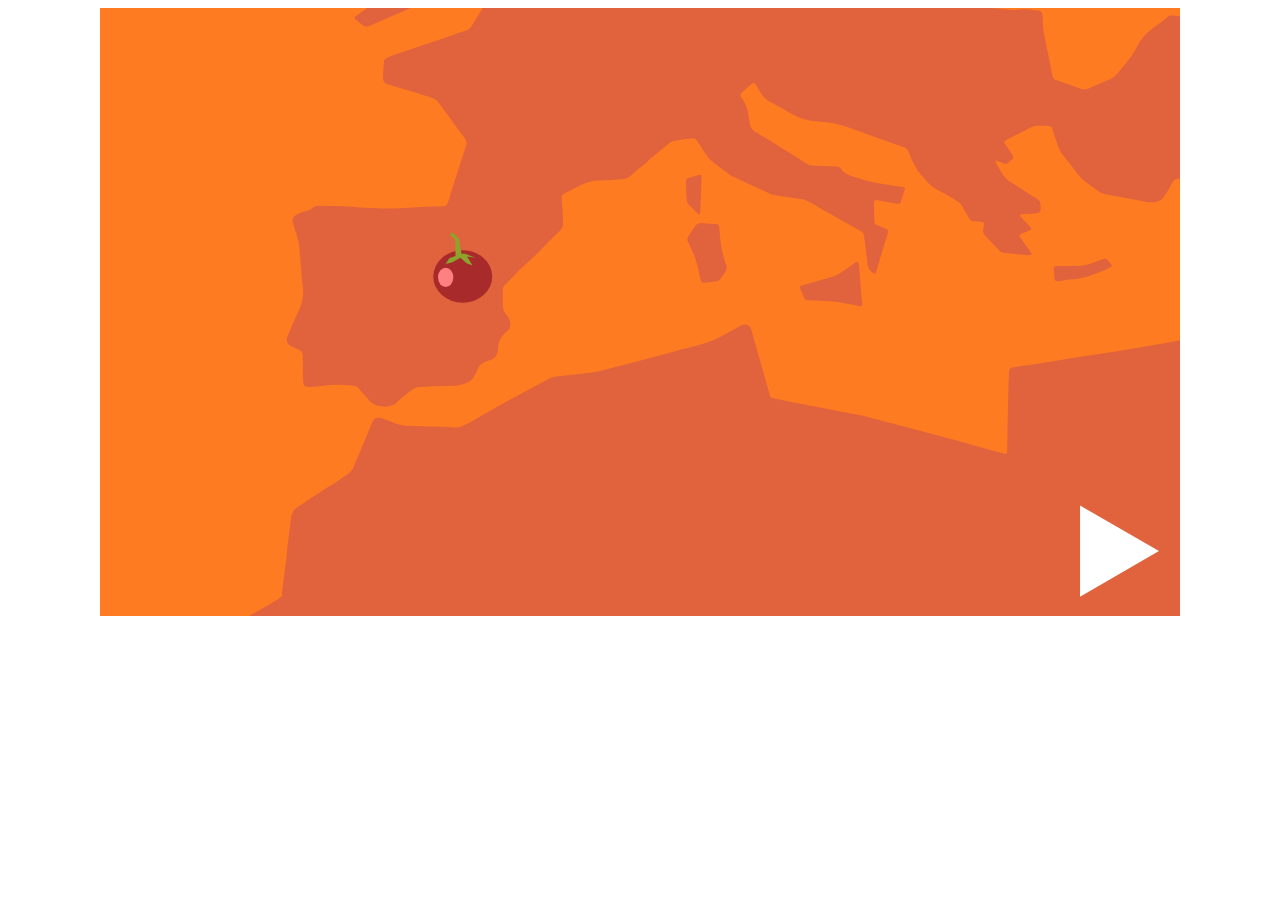
<file: ecard/ecardassets/secondpage/p2.html>
<!DOCTYPE html>
<html>
<head>
<title> La Tomatina </title>
<link rel="stylesheet" type="text/css" href="index.css">

    </head>
<body>
<div id="wrapper">
<?xml version="1.0" encoding="utf-8"?>
<!-- Generator: Adobe Illustrator 22.0.0, SVG Export Plug-In . SVG Version: 6.00 Build 0)  -->
<svg version="1.1" xmlns="http://www.w3.org/2000/svg" xmlns:xlink="http://www.w3.org/1999/xlink" x="0px" y="0px"
	 viewBox="0 0 1920 1080" style="enable-background:new 0 0 1920 1080;" xml:space="preserve">
<style type="text/css">
	.st0{fill:#FF7B22;}
	.st1{fill:#C60B1E;}
	.st2{fill:#FFC400;}
	.st3{fill:#AD1519;}
	.st4{fill:#C8B100;}
	.st5{fill:#058E6E;}
	.st6{fill:#FFFFFF;}
	.st7{fill:#005BBF;}
	.st8{fill:#CCCCCC;}
	.st9{fill:#FFD691;}
	.st10{fill:#0039F0;}
	.st11{fill:#DB4446;}
	.st12{fill:#ED72AA;}
	.st13{fill:#E02F00;}
	.st14{fill:#A82A2A;}
	.st15{fill:#8CA32C;}
	.st16{fill:#FF8080;}
	.st17{display:none;fill:#95140B;}
	.st18{fill:#E0633D;}
	.st19{fill:#AA6329;}
	.st20{fill:url(#SVGID_1_);}
	.st21{fill:#FFA836;}
	.st22{display:none;}
	.st23{display:inline;}
	.st24{fill:#5D9E00;}
	.st25{fill:#316300;}
	.st26{fill:#97C6FF;}
	.st27{fill:#565656;}
	.st28{fill:#006800;}
	.st29{display:inline;fill:none;}
	.st30{display:inline;fill:#FFFFFF;}
	.st31{font-family:'Optim-Regular';}
	.st32{font-size:100px;}
	.st33{display:inline;fill:#A82A2A;}
	.st34{display:inline;fill:#8CA32C;}
	.st35{display:inline;fill:#FF8080;}
	.st36{display:inline;fill:#E0633D;}
	.st37{display:none;fill:#FFFFFF;}
	.st38{fill:#E57123;}
	.st39{fill:#CE3000;}
	.st40{fill:none;stroke:#000000;stroke-miterlimit:10;}
	.st41{fill:#FFF0E6;}
	.st42{fill:none;}
	.st43{font-family:'Optima-Regular';}
	.st44{font-size:60px;}
	.st45{stroke:#000000;stroke-width:6;stroke-miterlimit:10;}
	.st46{fill:#D13B00;}
</style>
<g id="Background">
	<g id="Background_2_">
		<rect id="Background_3_" x="-0.6" y="-0.7" class="st0" width="1922.9" height="1082.9"/>
	</g>
</g>
<g id="First_Page">
	<g id="Flag">
		<g>
			
				<rect x="687.2" y="84" transform="matrix(0.9985 -5.465905e-02 5.465905e-02 0.9985 -13.7383 53.8866)" class="st1" width="582.2" height="388.1"/>
		</g>
		<g>
			
				<rect x="687.2" y="181.1" transform="matrix(0.9985 -5.465905e-02 5.465905e-02 0.9985 -13.7383 53.8866)" class="st2" width="582.2" height="194.1"/>
		</g>
		<g id="coa">
			<g id="supporters">
				<g id="crown_left">
					<g>
						<path class="st3" d="M816.6,265.4c0,0-0.4,0-0.6-0.1c-0.2-0.1-0.9-0.7-0.9-0.7l-0.5-0.4l-0.5-0.6c0,0-0.6-0.9-0.4-1.6
							c0.2-0.7,0.7-1,1-1.2c0.4-0.2,1.2-0.5,1.2-0.5s0.6-0.3,0.9-0.4c0.2-0.1,1-0.3,1-0.3s0.2-0.1,0.4-0.2c0.2-0.1,0.5-0.1,0.7-0.2
							c0.2-0.1,0.6-0.2,0.9-0.2c0.4,0,1.1,0,1.3,0c0.2,0,1,0,1.3,0c0.3,0,1.4-0.2,1.7-0.2c0.3,0,0.5-0.1,0.9,0c0.4,0,1,0.2,1.2,0.3
							c0.2,0.1,1.2,0.4,1.7,0.5c0.4,0.1,1.4,0.2,1.8,0.4c0.4,0.2,0.7,0.5,1,0.8c0.2,0.3,0.3,0.6,0.4,0.8c0.1,0.2,0.1,0.6,0,0.9
							c-0.1,0.2-0.4,0.6-0.4,0.6l-0.4,0.8l-0.6,0.5c0,0-0.4,0.4-0.8,0.4c-0.4,0-3.9-0.5-6.2-0.3S816.6,265.4,816.6,265.4
							L816.6,265.4L816.6,265.4z"/>
						<path d="M816.6,265.5c-0.1,0-0.4,0-0.6-0.1c-0.2-0.1-0.9-0.7-0.9-0.7l-0.5-0.3c0,0,0,0,0,0l-0.5-0.6c0,0-0.7-1-0.4-1.7
							c0.2-0.8,0.7-1.1,1.1-1.3c0.4-0.2,1.2-0.5,1.2-0.5c0.1,0,0.6-0.3,0.9-0.4c0.2-0.1,0.9-0.3,1-0.3c0.1,0,0.2-0.1,0.4-0.2
							c0.2-0.1,0.3-0.1,0.5-0.1c0.1,0,0.2,0,0.2,0l0.1,0c0.2-0.1,0.6-0.2,0.8-0.2c0.3,0,0.6,0,0.9,0c0.2,0,0.3,0,0.4,0
							c0.1,0,0.3,0,0.6,0c0.3,0,0.6,0,0.7,0c0.1,0,0.5,0,0.8-0.1c0.4,0,0.7-0.1,0.9-0.1c0.1,0,0.2,0,0.3,0c0.2,0,0.4,0,0.6,0
							c0.4,0,1,0.2,1.2,0.3c0.2,0.1,1.2,0.4,1.6,0.5c0.1,0,0.4,0.1,0.6,0.1c0.4,0.1,1,0.2,1.3,0.3c0.5,0.2,0.8,0.5,1,0.8
							c0.2,0.2,0.3,0.4,0.3,0.6c0,0.1,0,0.1,0.1,0.2c0.1,0.2,0.1,0.7,0.1,1c-0.1,0.2-0.4,0.7-0.4,0.7l-0.4,0.8c0,0,0,0,0,0l-0.6,0.5
							c0,0-0.5,0.5-0.9,0.4c-0.1,0-0.3,0-0.6-0.1c-1.1-0.1-3.8-0.4-5.6-0.3c-2.1,0.1-5.5,0.9-5.8,1
							C816.7,265.5,816.7,265.5,816.6,265.5L816.6,265.5C816.6,265.5,816.6,265.5,816.6,265.5z M814.6,264.1l0.5,0.3
							c0.2,0.2,0.7,0.6,0.9,0.7c0.1,0.1,0.4,0.1,0.5,0.1c0.2-0.1,3.7-0.9,5.9-1c1.8-0.1,4.5,0.2,5.7,0.3c0.3,0,0.5,0,0.6,0.1
							c0,0,0,0,0,0c0.2,0,0.6-0.3,0.6-0.4l0.6-0.5l0.4-0.8c0.1-0.1,0.3-0.5,0.4-0.6c0.1-0.2,0-0.6,0-0.8c0-0.1-0.1-0.1-0.1-0.2
							c-0.1-0.2-0.1-0.4-0.3-0.6c-0.2-0.3-0.5-0.6-0.9-0.8c-0.3-0.1-0.8-0.2-1.2-0.3c-0.2,0-0.5-0.1-0.6-0.1
							c-0.4-0.1-1.5-0.4-1.7-0.5c-0.2-0.1-0.8-0.2-1.1-0.3c-0.2,0-0.4,0-0.6,0c-0.1,0-0.2,0-0.3,0c-0.2,0-0.5,0-0.9,0.1
							c-0.4,0-0.7,0.1-0.8,0.1c-0.2,0-0.5,0-0.7,0c-0.2,0-0.4,0-0.5,0c-0.1,0-0.2,0-0.4,0c-0.3,0-0.6,0-0.9,0
							c-0.2,0-0.5,0.1-0.7,0.2l-0.1,0c-0.1,0-0.2,0-0.3,0.1c-0.1,0-0.3,0.1-0.4,0.1c-0.2,0.1-0.4,0.2-0.4,0.2c0,0,0,0,0,0
							c0,0-0.8,0.2-1,0.3c-0.2,0-0.7,0.3-0.8,0.4c0,0-0.8,0.3-1.2,0.5c-0.3,0.2-0.8,0.5-1,1.1c-0.2,0.6,0.4,1.5,0.4,1.5L814.6,264.1
							z"/>
					</g>
					<g>
						<g>
							
								<ellipse transform="matrix(0.9985 -5.465905e-02 5.465905e-02 0.9985 -12.9798 45.3351)" class="st4" cx="822.3" cy="260" rx="1.1" ry="1.9"/>
							<path d="M822.4,262c-0.3,0-0.6-0.2-0.9-0.6c-0.2-0.4-0.4-0.9-0.4-1.4c0-0.5,0.1-1.1,0.3-1.5c0.2-0.4,0.5-0.7,0.8-0.7l0,0.1
								l0-0.1c0.7,0,1.2,0.8,1.3,2c0,0.5-0.1,1.1-0.3,1.5C823.1,261.8,822.8,262,822.4,262C822.4,262,822.4,262,822.4,262z
								 M822.2,258.2c-0.2,0-0.5,0.2-0.6,0.5c-0.2,0.4-0.3,0.8-0.2,1.3c0,0.5,0.2,1,0.4,1.3c0.2,0.3,0.4,0.5,0.7,0.5
								c0.2,0,0.5-0.2,0.6-0.5c0.2-0.4,0.3-0.8,0.2-1.3C823.2,258.9,822.7,258.1,822.2,258.2L822.2,258.2z"/>
						</g>
						<g>
							
								<ellipse transform="matrix(0.9985 -5.465905e-02 5.465905e-02 0.9985 -12.9797 45.336)" class="st4" cx="822.3" cy="260" rx="0.5" ry="1.8"/>
							<path d="M822.4,261.9c-0.2,0-0.4-0.2-0.5-0.6c-0.1-0.3-0.2-0.8-0.2-1.3c0-0.9,0.1-1.6,0.3-1.8c0.1-0.1,0.2-0.1,0.2-0.1l0,0
								c0,0,0,0,0,0c0.2,0,0.4,0.2,0.5,0.6c0.1,0.3,0.2,0.8,0.2,1.3C823,260.8,822.9,261.8,822.4,261.9
								C822.4,261.9,822.4,261.9,822.4,261.9z M822.2,258.3L822.2,258.3L822.2,258.3C822.2,258.3,822.2,258.3,822.2,258.3
								c-0.2,0.2-0.3,0.8-0.3,1.7c0,0.5,0.1,0.9,0.2,1.2c0.1,0.3,0.2,0.4,0.2,0.4h0c0.1,0,0.3-0.6,0.3-1.7c0-0.5-0.1-0.9-0.2-1.2
								C822.4,258.4,822.3,258.3,822.2,258.3z"/>
						</g>
						<g>
							
								<ellipse transform="matrix(0.9985 -5.465905e-02 5.465905e-02 0.9985 -12.868 45.3268)" class="st4" cx="822.2" cy="257.9" rx="0.7" ry="0.7"/>
						</g>
						<g>
							<path class="st4" d="M823.2,257.6l0,0.4l-2,0.1l0-0.4l0.7,0l-0.1-1l-0.5,0l0-0.4l0.5,0l0-0.4l0.5,0l0,0.4l0.5,0l0,0.4l-0.5,0
								l0.1,1L823.2,257.6"/>
							<path d="M821.1,258.3l0-0.7l0.7,0l0-0.7l-0.5,0l0-0.7l0.5,0l0-0.4l0.8,0l0,0.4l0.5,0l0,0.7l-0.5,0l0,0.7l0.8,0l0,0.7
								L821.1,258.3z M821.4,257.9l0,0.1l1.7-0.1l0-0.1l-0.8,0l-0.1-1.3l0.5,0l0-0.1l-0.5,0l0-0.4l-0.2,0l0,0.4l-0.5,0l0,0.1l0.5,0
								l0.1,1.3L821.4,257.9z"/>
						</g>
						<g>
							<path d="M822.2,258.7c-0.1,0-0.1,0-0.2,0c-0.2,0-0.4-0.2-0.5-0.4c-0.1-0.2-0.1-0.4-0.1-0.6c0.1-0.3,0.3-0.5,0.6-0.6l0.1,0.2
								c-0.2,0.1-0.3,0.2-0.4,0.4c0,0.1,0,0.3,0.1,0.4c0.1,0.1,0.2,0.2,0.4,0.3c0.3,0.1,0.6-0.1,0.7-0.4c0-0.1,0-0.3-0.1-0.4
								c-0.1-0.1-0.2-0.2-0.4-0.3l0.1-0.3c0.2,0,0.4,0.2,0.5,0.4c0.1,0.2,0.1,0.4,0.1,0.6C823,258.5,822.6,258.7,822.2,258.7z"/>
						</g>
						<g>
							<path class="st4" d="M822.6,264.9l-3.7,0.2l-0.1-0.9l-0.2-0.9l-0.2-1.2c-1.1-1.3-2.1-2.1-2.4-1.9c0.1-0.3,0.1-0.4,0.3-0.6
								c0.9-0.6,2.8,0.6,4.4,2.7c0.1,0.2,0.3,0.4,0.4,0.6l3.1-0.2c0.1-0.2,0.2-0.4,0.3-0.6c1.3-2.2,3.1-3.6,4-3.1
								c0.2,0.1,0.3,0.3,0.4,0.5c-0.3-0.2-1.2,0.8-2.2,2.2l-0.1,1.2l-0.1,1l0,0.9L822.6,264.9L822.6,264.9z"/>
							<path d="M818.8,265.3l-0.2-1l-0.2-0.9l-0.2-1.1c-1.2-1.5-2.1-2-2.2-1.9l-0.3,0.2l0.1-0.3c0.1-0.2,0.2-0.5,0.4-0.6
								c1-0.6,3,0.5,4.6,2.7c0.1,0.2,0.2,0.3,0.4,0.5l2.9-0.2c0.1-0.2,0.2-0.4,0.3-0.5c1.4-2.3,3.2-3.7,4.2-3.2
								c0.3,0.1,0.4,0.4,0.5,0.6l0.1,0.3l-0.3-0.2c-0.1-0.1-0.8,0.4-2,2.1l-0.1,1.2l-0.1,1l0,1L818.8,265.3z M816,260
								c0.6,0.1,1.8,1.4,2.3,2l0,0.1l0.2,1.2l0.2,0.9l0.1,0.8l7.2-0.4l0-0.8l0.1-1l0.1-1.2l0,0c0.6-0.8,1.5-2.1,2.1-2.2
								c-0.1-0.1-0.1-0.2-0.3-0.3c-0.9-0.5-2.6,1-3.9,3.1c-0.1,0.2-0.2,0.4-0.3,0.6l0,0.1l-3.2,0.2l0-0.1c-0.1-0.2-0.3-0.4-0.4-0.6
								c-1.5-2-3.4-3.2-4.2-2.6C816.1,259.8,816.1,259.9,816,260z"/>
						</g>
						<g>
							<path d="M819.7,262.9c-1.5-2-3.1-3-3.6-2.7l-0.1-0.2c0.8-0.6,2.7,1,4,2.7L819.7,262.9z M825.2,262.6l-0.2-0.1
								c1.3-2.2,2.9-3.6,3.7-3.1l-0.1,0.2C828,259.3,826.5,260.4,825.2,262.6z"/>
						</g>
					</g>
					<g id="crown_pt1">
						<g>
							<path class="st4" d="M817.2,266.9c-0.2-0.4-0.5-0.8-0.5-0.8c1.5-0.5,3.6-0.9,5.9-1.1c2.3-0.1,4.5,0,6,0.4
								c0,0-0.2,0.3-0.4,0.7c-0.1,0.2-0.3,0.6-0.3,0.6c-1.4-0.3-3.2-0.5-5.3-0.3c-2.2,0.1-4.2,0.5-5.3,1
								C817.4,267.4,817.3,267.2,817.2,266.9L817.2,266.9"/>
							<path d="M817.4,267.5l0-0.1l-0.1,0c0,0-0.1-0.2-0.1-0.4l-0.1-0.3h0c-0.2-0.3-0.4-0.6-0.4-0.6l-0.1-0.1l0.2-0.1
								c1.6-0.6,3.7-0.9,5.9-1.1c2.2-0.1,4.4,0,6,0.4l0.2,0l-0.1,0.1c0,0-0.2,0.3-0.4,0.7c-0.1,0.2-0.2,0.4-0.2,0.6l0.2,0.2
								l-0.4-0.1c-1.4-0.3-3.1-0.5-5.3-0.3C820.6,266.7,818.5,267.1,817.4,267.5L817.4,267.5L817.4,267.5z M817.4,267
								c0,0.1,0.1,0.2,0.1,0.2c1.1-0.4,3.1-0.8,5.2-0.9c2.1-0.1,3.9,0,5.2,0.3c0-0.2,0.1-0.4,0.2-0.5c0.1-0.2,0.2-0.5,0.3-0.6
								c-1.6-0.3-3.7-0.5-5.8-0.4c-2.2,0.1-4.2,0.5-5.7,1c0.1,0.2,0.3,0.4,0.4,0.7L817.4,267L817.4,267z"/>
						</g>
						<g>
							<path class="st4" d="M822.8,268.5c1.9-0.1,3.9-0.5,4.7-0.7c0.5-0.2,0.8-0.4,0.7-0.7c0-0.1-0.2-0.2-0.3-0.3
								c-1.2-0.3-3.2-0.4-5.2-0.3c-2,0.1-4.1,0.5-5.2,0.9c-0.1,0.1-0.2,0.2-0.3,0.3c0,0.3,0.3,0.5,0.8,0.6
								C818.8,268.4,820.9,268.6,822.8,268.5z"/>
							<path d="M821.6,268.7c-1.5,0-3-0.1-3.6-0.3c-0.8-0.2-0.9-0.5-0.9-0.8c0-0.2,0.2-0.3,0.3-0.4c1.2-0.4,3.2-0.8,5.2-0.9
								c2-0.1,4.1,0,5.3,0.3c0.2,0.1,0.3,0.2,0.4,0.4c0.1,0.2,0,0.6-0.8,0.9c-0.8,0.2-2.9,0.6-4.7,0.8h0
								C822.4,268.7,822,268.7,821.6,268.7z M824.1,266.6c-0.5,0-0.9,0-1.4,0c-2,0.1-4,0.5-5.1,0.9c-0.1,0-0.2,0.1-0.2,0.2
								c0,0.2,0.2,0.3,0.7,0.5c0.8,0.2,2.9,0.3,4.7,0.2c1.8-0.1,3.9-0.5,4.7-0.7c0.4-0.2,0.7-0.4,0.6-0.5c0-0.1-0.1-0.1-0.2-0.2
								C827,266.7,825.6,266.6,824.1,266.6z"/>
						</g>
						<g>
							<path class="st4" d="M828.6,264.6l-0.5-0.4c0,0-0.4,0.3-1,0.2c-0.5-0.1-0.8-0.7-0.8-0.7s-0.6,0.6-1.1,0.5
								c-0.5,0-0.9-0.4-0.9-0.4s-0.5,0.4-1,0.4c-0.5,0-1-0.6-1-0.6s-0.5,0.6-0.9,0.7c-0.5,0.1-0.9-0.4-0.9-0.4s-0.2,0.5-0.8,0.6
								s-1.2-0.4-1.2-0.4s-0.3,0.6-0.7,0.8c-0.4,0.2-1-0.2-1-0.2s-0.1,0.2-0.1,0.3c-0.1,0.1-0.2,0.2-0.2,0.2l0.2,0.4
								c1.5-0.5,3.5-0.9,5.8-1s4.4,0,5.9,0.4L828.6,264.6L828.6,264.6L828.6,264.6z"/>
							<path d="M816.7,265.8l-0.3-0.6l0.2,0c0,0,0.1,0,0.1-0.1c0.1-0.1,0.1-0.3,0.1-0.3l0.1-0.1l0.1,0.1c0,0,0.5,0.3,0.9,0.1
								c0.3-0.1,0.6-0.5,0.7-0.7l0.1-0.2l0.1,0.1c0,0,0.5,0.5,1,0.4c0.5-0.1,0.7-0.5,0.7-0.5l0.1-0.2l0.1,0.1c0,0,0.4,0.4,0.8,0.3
								c0.3-0.1,0.7-0.5,0.8-0.7l0.1-0.1l0.1,0.1c0,0,0.5,0.5,0.9,0.5c0.4,0,0.9-0.4,0.9-0.4l0.1-0.1l0.1,0.1c0,0,0.3,0.4,0.8,0.4
								c0,0,0,0,0,0c0.4,0,0.8-0.4,1-0.5l0.1-0.1l0.1,0.2c0,0,0.2,0.6,0.7,0.6c0.5,0,0.9-0.2,0.9-0.2l0.1-0.1l0.5,0.4l0.1,0
								l-0.2,0.7l-0.1,0c-1.6-0.4-3.7-0.5-5.9-0.4c-2.2,0.1-4.2,0.5-5.8,1L816.7,265.8z M816.8,265.4l0.1,0.1c1.5-0.5,3.6-0.9,5.7-1
								c2.2-0.1,4.3,0,5.9,0.4l0.1-0.2l-0.3-0.3c-0.2,0.1-0.5,0.3-1,0.2c-0.4,0-0.7-0.4-0.8-0.6c-0.2,0.2-0.7,0.5-1,0.5
								c-0.4,0-0.7-0.3-0.9-0.4c-0.2,0.1-0.6,0.4-1,0.4c-0.4,0-0.8-0.3-1-0.5c-0.2,0.2-0.5,0.6-0.9,0.6c-0.4,0-0.7-0.2-0.9-0.3
								c-0.1,0.2-0.4,0.4-0.8,0.5c-0.5,0.1-1-0.2-1.2-0.3c-0.1,0.2-0.4,0.5-0.7,0.7c-0.3,0.1-0.7,0-1-0.1c0,0.1-0.1,0.2-0.1,0.2
								C816.9,265.3,816.9,265.3,816.8,265.4z"/>
						</g>
						<g>
							<path class="st4" d="M822.5,262.9l0.2,0c0,0.1,0,0.2,0,0.3c0,0.4,0.4,0.8,0.9,0.8c0.4,0,0.7-0.3,0.8-0.6c0,0,0.1-0.3,0.1-0.3
								c0,0,0,0.3,0.1,0.3c0.1,0.4,0.5,0.7,0.9,0.6c0.5,0,0.8-0.4,0.8-0.9c0,0,0-0.1,0-0.1l0.3-0.3l0.2,0.3c0,0.1-0.1,0.2-0.1,0.4
								c0,0.4,0.4,0.8,0.9,0.7c0.3,0,0.5-0.2,0.7-0.4l0.2-0.2l0,0.3c0,0.3,0.1,0.5,0.4,0.5c0,0,0.3,0,0.7-0.3
								c0.4-0.3,0.6-0.6,0.6-0.6l0,0.3c0,0-0.4,0.7-0.7,0.9c-0.2,0.1-0.5,0.3-0.7,0.2c-0.3,0-0.4-0.2-0.5-0.4
								c-0.2,0.1-0.4,0.2-0.6,0.2c-0.5,0-0.9-0.2-1.1-0.6c-0.2,0.3-0.5,0.4-0.9,0.4c-0.4,0-0.8-0.1-1-0.4c-0.2,0.2-0.5,0.4-0.8,0.4
								c-0.4,0-0.8-0.2-1.1-0.5c-0.2,0.3-0.6,0.6-1,0.6c-0.3,0-0.6-0.1-0.9-0.3c-0.2,0.3-0.6,0.5-0.9,0.5c-0.4,0-0.7-0.1-0.9-0.3
								c-0.1,0.4-0.6,0.7-1.1,0.7c-0.2,0-0.4,0-0.6-0.1c-0.1,0.2-0.2,0.4-0.5,0.5c-0.2,0.1-0.5,0-0.7-0.2c-0.4-0.2-0.8-0.8-0.8-0.8
								l0-0.3c0,0,0.2,0.3,0.7,0.5c0.4,0.3,0.7,0.3,0.7,0.3c0.3-0.1,0.4-0.3,0.3-0.6l0-0.3l0.2,0.2c0.2,0.2,0.4,0.3,0.7,0.3
								c0.5,0,0.8-0.4,0.8-0.8c0-0.1,0-0.2-0.1-0.4l0.1-0.3l0.3,0.3c0,0,0,0.1,0,0.1c0,0.5,0.4,0.8,0.9,0.8c0.4,0,0.8-0.3,0.8-0.7
								c0,0,0-0.3,0-0.3c0,0,0.1,0.3,0.1,0.3c0.1,0.3,0.5,0.5,0.9,0.5c0.5,0,0.8-0.4,0.8-0.9c0-0.1,0-0.2-0.1-0.3L822.5,262.9
								L822.5,262.9L822.5,262.9z"/>
							<path d="M816.5,265.7c-0.3,0-0.6-0.1-0.7-0.2c-0.4-0.2-0.9-0.8-0.9-0.8l0,0l0.1-0.7l0.2,0.2c0,0,0.2,0.2,0.6,0.5
								c0.4,0.3,0.6,0.2,0.6,0.2c0.2,0,0.2-0.3,0.2-0.4l0-0.7l0.4,0.5c0.1,0.2,0.4,0.3,0.6,0.3c0.2,0,0.4-0.1,0.5-0.2
								c0.1-0.1,0.2-0.3,0.2-0.5c0-0.1,0-0.2-0.1-0.3l0-0.1l0.2-0.6l0.5,0.4l0,0.1c0,0,0,0,0,0.1c0,0.2,0.1,0.4,0.2,0.5
								c0.1,0.1,0.3,0.2,0.5,0.2c0.4,0,0.7-0.3,0.7-0.6l0,0c0,0,0,0,0-0.1c0-0.2,0-0.3,0.1-0.4c0.1,0,0.2,0.1,0.2,0.2l0,0l0.1,0.1
								c0.1,0.3,0.4,0.5,0.7,0.4c0.2,0,0.4-0.1,0.5-0.2c0.1-0.1,0.2-0.3,0.2-0.5c0-0.1,0-0.2,0-0.2l-0.1-0.1l0.4-0.1l0.4,0l-0.1,0.2
								c0,0.1,0,0.1,0,0.2c0,0.4,0.4,0.7,0.8,0.6c0.3,0,0.6-0.2,0.7-0.5l0-0.1c0,0,0,0,0,0c0.1-0.2,0.1-0.3,0.2-0.3
								c0.1,0,0.1,0.1,0.2,0.3c0,0,0,0,0,0l0,0.1c0.1,0.3,0.4,0.6,0.8,0.5c0.2,0,0.4-0.1,0.5-0.2c0.1-0.1,0.2-0.3,0.2-0.5
								c0,0,0,0,0-0.1l0-0.1l0.4-0.5l0.3,0.6l0,0.1c0,0.1-0.1,0.2,0,0.3c0,0.4,0.3,0.7,0.7,0.6c0.2,0,0.4-0.1,0.6-0.3l0.4-0.5l0,0.7
								c0,0.1,0,0.4,0.3,0.4c0,0,0.3,0,0.6-0.3c0.4-0.3,0.6-0.6,0.6-0.6l0.2-0.3l0.1,0.7l0,0c0,0-0.4,0.7-0.8,0.9
								c-0.1,0.1-0.5,0.3-0.8,0.3c-0.2,0-0.4-0.2-0.6-0.4c-0.2,0.1-0.4,0.1-0.6,0.2c-0.5,0-0.9-0.2-1.2-0.5
								c-0.2,0.2-0.5,0.3-0.8,0.4c-0.4,0-0.7-0.1-1-0.3c-0.2,0.2-0.5,0.3-0.8,0.3c-0.4,0-0.8-0.1-1.1-0.4c-0.2,0.3-0.6,0.5-1,0.5
								c-0.3,0-0.6-0.1-0.9-0.2c-0.2,0.3-0.6,0.4-1,0.5c-0.3,0-0.6-0.1-0.9-0.3c-0.2,0.4-0.6,0.6-1.1,0.6c-0.2,0-0.4,0-0.6-0.1
								c-0.1,0.2-0.3,0.4-0.5,0.5C816.6,265.7,816.5,265.7,816.5,265.7z M815.2,264.6c0.1,0.1,0.5,0.6,0.8,0.7
								c0.2,0.1,0.5,0.2,0.6,0.1c0.3-0.1,0.4-0.3,0.4-0.4l0-0.1l0.1,0.1c0.2,0.1,0.4,0.1,0.6,0.1c0.4,0,0.8-0.3,0.9-0.6l0.1-0.2
								l0.1,0.1c0.2,0.2,0.5,0.3,0.8,0.3c0.3,0,0.7-0.2,0.8-0.4l0.1-0.1l0.1,0.1c0.2,0.2,0.5,0.3,0.8,0.3c0.4,0,0.7-0.2,0.9-0.5
								l0.1-0.2l0.1,0.1c0.2,0.3,0.6,0.4,0.9,0.4c0.3,0,0.6-0.1,0.7-0.3l0.1-0.1l0.1,0.1c0.2,0.2,0.6,0.4,0.9,0.4
								c0.3,0,0.6-0.2,0.8-0.4l0.1-0.2l0.1,0.2c0.2,0.3,0.6,0.6,1,0.5c0.2,0,0.4-0.1,0.5-0.2l0.1-0.1l0.1,0.1c0,0.1,0.2,0.3,0.4,0.4
								c0.2,0,0.5-0.1,0.6-0.2c0.2-0.1,0.5-0.6,0.6-0.8c-0.1,0.1-0.2,0.2-0.4,0.4c-0.4,0.4-0.7,0.4-0.8,0.4c-0.3,0-0.5-0.2-0.5-0.6
								c-0.2,0.2-0.4,0.4-0.7,0.4c-0.5,0-1-0.4-1-0.9c0-0.1,0-0.3,0-0.4l-0.1-0.1l-0.1,0.1c0,0,0,0,0,0c0,0.2-0.1,0.5-0.2,0.7
								c-0.2,0.2-0.4,0.3-0.7,0.3c-0.4,0-0.8-0.2-1-0.6c-0.2,0.3-0.5,0.5-0.9,0.6c-0.5,0-1-0.4-1-0.9c0-0.1,0-0.1,0-0.2l-0.1,0
								l-0.1,0c0,0.1,0,0.1,0,0.2c0,0.3-0.1,0.5-0.3,0.7c-0.2,0.2-0.4,0.3-0.7,0.3c-0.4,0-0.7-0.2-0.9-0.5c-0.1,0.4-0.5,0.7-0.9,0.7
								c-0.3,0-0.5-0.1-0.7-0.2c-0.2-0.2-0.3-0.4-0.3-0.7c0,0,0,0,0,0l-0.1-0.1l0,0.1c0.1,0.1,0.1,0.2,0.1,0.4
								c0,0.2-0.1,0.5-0.2,0.7c-0.2,0.2-0.4,0.3-0.7,0.3c-0.3,0-0.6-0.1-0.7-0.3c0,0.3-0.2,0.6-0.5,0.6c0,0-0.4,0-0.8-0.3
								C815.5,264.8,815.3,264.7,815.2,264.6L815.2,264.6z"/>
						</g>
						<g>
							<path class="st4" d="M822.6,265c-2.3,0.1-4.4,0.5-5.9,1.1c-0.1,0-0.2,0-0.3-0.1c0-0.1,0-0.2,0.1-0.3c1.5-0.5,3.6-1,6-1.1
								c2.4-0.1,4.6,0,6.1,0.4c0.1,0,0.2,0.1,0.2,0.2c0,0.1-0.1,0.2-0.2,0.1C827,265.1,824.9,264.9,822.6,265z"/>
							<path d="M816.6,266.2c-0.1,0-0.3-0.1-0.3-0.2c-0.1-0.2,0-0.4,0.2-0.4c1.6-0.6,3.8-1,6.1-1.1c2.3-0.1,4.5,0,6.1,0.4
								c0.2,0,0.3,0.2,0.2,0.4c0,0.2-0.2,0.3-0.4,0.2c-1.6-0.4-3.7-0.5-6-0.4l0,0c-2.2,0.1-4.3,0.5-5.9,1
								C816.7,266.2,816.7,266.2,816.6,266.2z M824.1,264.7c-0.5,0-1,0-1.5,0c-2.3,0.1-4.5,0.5-6,1.1c0,0-0.1,0.1,0,0.1
								c0,0,0.1,0,0.1,0c1.6-0.6,3.7-0.9,5.9-1.1h0c2.3-0.1,4.4,0,6,0.4c0,0,0.1,0,0.1-0.1c0,0,0-0.1-0.1-0.1
								C827.4,264.9,825.8,264.7,824.1,264.7z"/>
						</g>
						<g>
							<path class="st4" d="M814.6,264.5c0,0-0.3-0.4-0.5-0.5c-0.2-0.1-0.5-0.2-0.5-0.2c0-0.1,0.2-0.2,0.4-0.2c0.1,0,0.3,0,0.4,0.1
								l0-0.2c0,0,0.2,0,0.3,0.2c0.1,0.2,0.1,0.6,0.1,0.6S814.7,264.4,814.6,264.5L814.6,264.5z"/>
							<path d="M814.6,264.6c-0.1,0-0.1,0-0.2-0.1c-0.1-0.1-0.3-0.3-0.4-0.4c-0.1-0.1-0.4-0.2-0.5-0.2l-0.1,0l0-0.1
								c0-0.1,0.1-0.2,0.2-0.3c0.1,0,0.2-0.1,0.4-0.1c0.1,0,0.2,0,0.3,0l0-0.1l0.1,0c0.1,0,0.3,0.1,0.4,0.3c0.1,0.2,0.1,0.6,0.1,0.6
								c0,0,0,0.2-0.1,0.3L814.6,264.6L814.6,264.6C814.6,264.6,814.6,264.6,814.6,264.6z M813.8,263.7c0.1,0,0.3,0.1,0.4,0.2
								c0.1,0.1,0.3,0.3,0.4,0.4c0,0,0,0,0,0c0-0.1,0-0.3-0.1-0.5c0,0,0-0.1-0.1-0.1l0,0.3l-0.2-0.2c-0.1-0.1-0.2-0.1-0.3-0.1
								C813.9,263.6,813.8,263.7,813.8,263.7z"/>
						</g>
						<g>
							<path class="st4" d="M816,263.8l-0.1,0.5l-1.1,0.2l-0.2-0.1l0-0.2l0.8-0.7L816,263.8"/>
							<path d="M814.9,264.7l-0.3-0.1l0-0.3l0.9-0.8l0.7,0.4l-0.1,0.7L814.9,264.7z M814.9,264.4L814.9,264.4l1-0.1l0-0.3l-0.3-0.2
								L814.9,264.4L814.9,264.4z"/>
						</g>
						<g>
							<path class="st4" d="M814.6,264.3c0.1-0.1,0.3-0.1,0.4,0c0.1,0.1,0.2,0.3,0.1,0.4c-0.1,0.1-0.3,0.1-0.4,0
								C814.6,264.6,814.5,264.4,814.6,264.3z"/>
							<path d="M815,264.9c-0.1,0-0.2,0-0.3-0.1c-0.1-0.1-0.2-0.2-0.2-0.3c0-0.1,0-0.2,0.1-0.2c0.1-0.1,0.4-0.1,0.6,0
								c0.1,0.1,0.2,0.2,0.2,0.3c0,0.1,0,0.2-0.1,0.2C815.2,264.9,815.1,264.9,815,264.9C815,264.9,815,264.9,815,264.9z
								 M814.8,264.4C814.7,264.4,814.7,264.4,814.8,264.4C814.7,264.4,814.7,264.4,814.8,264.4c-0.1,0.1,0,0.2,0,0.2
								c0.1,0,0.1,0.1,0.2,0.1c0,0,0,0,0.1,0c0,0,0,0,0,0c0,0,0-0.1-0.1-0.2C814.9,264.4,814.8,264.4,814.8,264.4z"/>
						</g>
						<g>
							<path class="st4" d="M816.6,264.3c-0.1-0.1,0-0.3,0.1-0.3c0.1,0,0.2,0.1,0.3,0.2c0.1,0.1,0,0.3-0.1,0.3
								C816.8,264.5,816.7,264.5,816.6,264.3z"/>
							<path d="M816.9,264.6c-0.1,0-0.3-0.1-0.4-0.3l0,0c-0.1-0.2,0-0.4,0.2-0.5c0.2-0.1,0.4,0.1,0.5,0.3c0,0.1,0,0.3,0,0.4
								C817.1,264.5,817,264.6,816.9,264.6C816.9,264.6,816.9,264.6,816.9,264.6z M816.7,264.3c0,0.1,0.1,0.1,0.1,0.1
								c0,0,0-0.1,0-0.2c0-0.1-0.1-0.1-0.1-0.1C816.7,264.1,816.7,264.2,816.7,264.3z"/>
						</g>
						<g>
							<path class="st4" d="M817.1,263.6l0.4,0.4l0.9-0.6l0.1-0.2l-0.1-0.1l-1.1,0L817.1,263.6"/>
							<path d="M817.5,264.1l-0.6-0.5l0.2-0.7l1.2,0l0.2,0.2l-0.1,0.3L817.5,264.1z M817.2,263.6l0.3,0.2l0.8-0.5l0,0l0,0l-0.9,0
								L817.2,263.6z"/>
						</g>
						<g>
							<path class="st4" d="M818.1,261.8l-0.5,0.5l0.7,0.8l0.2,0.1l0.1-0.1l0.2-1.1L818.1,261.8"/>
							<path d="M818.5,263.4l-0.3-0.1l-0.8-1l0.6-0.7l0.9,0.3l-0.2,1.2L818.5,263.4z M818.4,263.1L818.4,263.1l0.1,0l0.2-0.9
								l-0.5-0.2l-0.4,0.4L818.4,263.1z"/>
						</g>
						<g>
							<path class="st4" d="M819.9,262.9l-0.2,0.5l-1.1,0l-0.1-0.1l0.1-0.2l0.9-0.5L819.9,262.9"/>
							<path d="M819.8,263.5l-1.2,0l-0.3-0.2l0.1-0.3l1-0.6l0.6,0.5L819.8,263.5z M818.7,263.2l1,0l0.1-0.3l-0.3-0.3L818.7,263.2
								L818.7,263.2L818.7,263.2z"/>
						</g>
						<g>
							
								<ellipse transform="matrix(0.9985 -5.465905e-02 5.465905e-02 0.9985 -13.1656 45.1311)" class="st4" cx="818.5" cy="263.3" rx="0.4" ry="0.4"/>
							<path d="M818.5,263.7c-0.1,0-0.2,0-0.3-0.1c-0.1-0.1-0.2-0.2-0.2-0.3c0-0.3,0.2-0.5,0.5-0.5h0c0.3,0,0.5,0.2,0.5,0.5
								c0,0.1,0,0.3-0.1,0.4C818.8,263.7,818.7,263.7,818.5,263.7C818.5,263.7,818.5,263.7,818.5,263.7z M818.5,263
								c-0.1,0-0.2,0.1-0.2,0.2c0,0.1,0,0.1,0.1,0.2c0,0,0.1,0.1,0.2,0.1c0.1,0,0.1,0,0.2-0.1c0,0,0.1-0.1,0.1-0.2
								C818.7,263.1,818.6,263,818.5,263L818.5,263z"/>
						</g>
						<g>
							<path class="st4" d="M820.3,263.4c0-0.2,0-0.3,0.1-0.3c0.1,0,0.2,0.1,0.2,0.2c0,0.1,0,0.3-0.1,0.3
								C820.5,263.6,820.3,263.5,820.3,263.4z"/>
							<path d="M820.5,263.8c-0.1,0-0.1,0-0.2-0.1c-0.1-0.1-0.2-0.2-0.2-0.3c0-0.1,0-0.2,0.1-0.3c0-0.1,0.1-0.1,0.2-0.1
								c0.1,0,0.2,0,0.2,0.1c0.1,0.1,0.2,0.2,0.2,0.3c0,0.1,0,0.2-0.1,0.3C820.7,263.7,820.7,263.7,820.5,263.8
								C820.6,263.8,820.6,263.8,820.5,263.8z M820.5,263.5L820.5,263.5c0.1,0,0.1-0.1,0.1-0.1c0-0.1,0-0.1-0.1-0.1c0,0,0,0-0.1,0
								c0,0,0,0.1,0,0.1l0,0C820.5,263.4,820.5,263.5,820.5,263.5L820.5,263.5z"/>
						</g>
						<g>
							<path class="st4" d="M821,262.8l0.3,0.4l1-0.4l0.1-0.1l-0.1-0.1l-1-0.2L821,262.8"/>
							<path d="M821.3,263.4l-0.4-0.6l0.4-0.7l1.2,0.3l0.2,0.3l-0.2,0.3L821.3,263.4z M821.2,262.8l0.2,0.3l0.9-0.3l0,0l0,0
								l-0.9-0.2L821.2,262.8z"/>
						</g>
						<g>
							<path class="st4" d="M822.4,261.1l-0.6,0.4l0.6,1l0.2,0.1l0.2-0.1l0.4-1.1L822.4,261.1"/>
							<path d="M822.5,262.8l-0.3-0.2l-0.6-1.2l0.8-0.6l0.9,0.5l-0.5,1.2L822.5,262.8z M822.4,262.5L822.4,262.5l0.1,0l0.4-1
								l-0.5-0.3l-0.5,0.3L822.4,262.5z"/>
						</g>
						<g>
							<path class="st4" d="M823.9,262.6l-0.3,0.5l-1.1-0.3l-0.1-0.1l0.1-0.2l1-0.4L823.9,262.6"/>
							<path d="M823.7,263.2l-1.2-0.3l-0.2-0.2l0.2-0.3l1.2-0.4l0.4,0.6L823.7,263.2z M822.7,262.7l0.9,0.2l0.2-0.3l-0.2-0.3
								L822.7,262.7L822.7,262.7L822.7,262.7z"/>
						</g>
						<g>
							
								<ellipse transform="matrix(0.9985 -5.465905e-02 5.465905e-02 0.9985 -13.1291 45.3478)" class="st4" cx="822.5" cy="262.7" rx="0.4" ry="0.4"/>
							<path d="M822.5,263.2c-0.1,0-0.2,0-0.3-0.1c-0.1-0.1-0.2-0.2-0.2-0.3c0-0.1,0-0.3,0.1-0.4c0.1-0.1,0.2-0.2,0.4-0.2h0
								c0.1,0,0.3,0,0.4,0.1c0.1,0.1,0.2,0.2,0.2,0.3c0,0.1,0,0.3-0.1,0.4C822.8,263.1,822.6,263.2,822.5,263.2
								C822.5,263.2,822.5,263.2,822.5,263.2z M822.5,262.5c-0.1,0-0.1,0-0.2,0.1c0,0-0.1,0.1-0.1,0.2c0,0.1,0,0.1,0.1,0.2
								c0.1,0,0.1,0.1,0.2,0.1c0.1,0,0.1,0,0.2-0.1c0,0,0.1-0.1,0.1-0.2c0-0.1,0-0.1-0.1-0.2C822.6,262.5,822.5,262.5,822.5,262.5
								L822.5,262.5z"/>
						</g>
						<g>
							<path class="st4" d="M824.7,263.1c0-0.2-0.1-0.3-0.2-0.3c-0.1,0-0.2,0.1-0.2,0.3c0,0.1,0.1,0.3,0.2,0.3
								C824.6,263.4,824.7,263.3,824.7,263.1z"/>
							<path d="M824.5,263.5c-0.1,0-0.2,0-0.2-0.1c-0.1-0.1-0.1-0.2-0.1-0.3c0-0.1,0.1-0.2,0.1-0.3c0.1-0.1,0.1-0.1,0.2-0.1
								c0.2,0,0.3,0.2,0.3,0.4l0,0C824.8,263.4,824.6,263.5,824.5,263.5z M824.5,263c0,0-0.1,0.1-0.1,0.1c0,0.1,0,0.1,0,0.1
								c0,0,0.1,0,0.1-0.1C824.6,263,824.5,263,824.5,263z"/>
						</g>
						<g>
							<path class="st4" d="M825,262.6l0.2,0.5l1.1-0.2l0.1-0.1l-0.1-0.2l-1-0.4L825,262.6"/>
							<path d="M825.2,263.2l-0.3-0.6l0.5-0.6l1.1,0.5l0.2,0.3l-0.2,0.2L825.2,263.2z M825.2,262.6l0.1,0.3l0.9-0.1l0,0l0,0
								l-0.8-0.4L825.2,262.6z"/>
						</g>
						<g>
							<path class="st4" d="M826.7,261.3l0.5,0.5l-0.6,0.9l-0.2,0.1l-0.1-0.1l-0.3-1L826.7,261.3"/>
							<path d="M826.5,263l-0.2-0.2l-0.3-1.2l0.9-0.4l0.7,0.6l-0.7,1L826.5,263z M826.5,262.6L826.5,262.6l0.1,0l0.5-0.8l-0.4-0.3
								l-0.5,0.2L826.5,262.6z"/>
						</g>
						<g>
							<path class="st4" d="M827.9,263l-0.4,0.4l-1-0.5l-0.1-0.2l0.1-0.1l1.1-0.2L827.9,263"/>
							<path d="M827.6,263.6l-1.1-0.5l-0.2-0.3l0.2-0.2l1.2-0.2l0.3,0.7L827.6,263.6z M826.7,262.9l0.9,0.4l0.3-0.3l-0.1-0.3
								L826.7,262.9L826.7,262.9L826.7,262.9z"/>
						</g>
						<g>
							
								<ellipse transform="matrix(0.9985 -5.465905e-02 5.465905e-02 0.9985 -13.1297 45.5685)" class="st4" cx="826.5" cy="262.8" rx="0.4" ry="0.4"/>
							<path d="M826.5,263.3c-0.3,0-0.5-0.2-0.5-0.5c0-0.3,0.2-0.5,0.5-0.5l0,0c0.3,0,0.5,0.2,0.5,0.5
								C827,263.1,826.8,263.3,826.5,263.3C826.5,263.3,826.5,263.3,826.5,263.3z M826.5,262.6C826.5,262.6,826.5,262.6,826.5,262.6
								L826.5,262.6c-0.2,0-0.3,0.1-0.3,0.2c0,0.1,0.1,0.2,0.3,0.2c0.1,0,0.2-0.1,0.2-0.2C826.7,262.7,826.6,262.6,826.5,262.6z"/>
						</g>
						<g>
							<path class="st4" d="M828.5,263.7c0-0.1,0-0.3-0.1-0.3c-0.1,0-0.2,0.1-0.3,0.2c0,0.1,0,0.3,0.1,0.3
								C828.3,263.9,828.4,263.8,828.5,263.7z"/>
							<path d="M828.2,264C828.2,264,828.2,264,828.2,264c-0.1,0-0.2-0.1-0.2-0.1c-0.1-0.1-0.1-0.2,0-0.3c0.1-0.2,0.2-0.4,0.4-0.3
								c0.2,0.1,0.3,0.3,0.2,0.5l0,0C828.5,263.9,828.4,264,828.2,264z M828.3,263.5c0,0-0.1,0.1-0.1,0.1c0,0.1,0,0.1,0,0.1
								c0,0,0.1,0,0.1-0.1C828.4,263.5,828.3,263.5,828.3,263.5L828.3,263.5z"/>
						</g>
						<g>
							<path class="st4" d="M830.3,263.7c0,0,0.3-0.4,0.5-0.6c0.1-0.1,0.5-0.3,0.5-0.3c0-0.1-0.2-0.2-0.5-0.2
								c-0.1,0-0.3,0.1-0.3,0.2l0-0.2c0,0-0.2,0-0.3,0.3c-0.1,0.2,0,0.6,0,0.6S830.3,263.6,830.3,263.7L830.3,263.7z"/>
							<path d="M830.3,263.8L830.3,263.8c-0.1-0.1-0.2-0.3-0.2-0.3c0,0-0.1-0.4,0-0.6c0.1-0.2,0.3-0.3,0.4-0.3l0.1,0l0,0.1
								c0.1,0,0.2-0.1,0.3-0.1c0.3,0,0.6,0.1,0.6,0.3l0,0.1l-0.1,0c-0.1,0-0.4,0.2-0.5,0.3c-0.1,0.1-0.3,0.3-0.4,0.5
								C830.4,263.8,830.4,263.8,830.3,263.8L830.3,263.8z M830.4,262.8c0,0,0,0.1-0.1,0.1c0,0.2,0,0.4,0,0.5c0,0,0,0,0,0
								c0.1-0.1,0.2-0.3,0.4-0.4c0.1-0.1,0.2-0.2,0.3-0.2c-0.1,0-0.1,0-0.2,0c-0.1,0-0.2,0-0.2,0.1l-0.2,0.2L830.4,262.8z"/>
						</g>
						<g>
							<path class="st4" d="M828.8,263.1l0.1,0.5l1.1,0.1l0.2-0.1l0-0.2l-0.9-0.6L828.8,263.1"/>
							<path d="M830.1,263.8l-1.2-0.1l-0.2-0.7l0.6-0.5l1,0.7l0.1,0.3L830.1,263.8z M829.1,263.5l1,0l0,0l0,0l-0.7-0.5l-0.3,0.2
								L829.1,263.5z"/>
						</g>
						<g>
							<path class="st4" d="M830.3,263.5c-0.1-0.1-0.3-0.1-0.4,0.1c-0.1,0.1-0.2,0.3-0.1,0.4c0.1,0.1,0.3,0.1,0.4-0.1
								C830.4,263.7,830.4,263.5,830.3,263.5z"/>
							<path d="M830,264.1c-0.1,0-0.2,0-0.2-0.1c-0.1-0.1-0.1-0.1-0.1-0.2c0-0.1,0.1-0.3,0.2-0.4c0.2-0.2,0.4-0.2,0.6-0.1
								c0.1,0.1,0.1,0.1,0.1,0.2c0,0.1-0.1,0.3-0.2,0.4C830.3,264.1,830.1,264.1,830,264.1z M830.2,263.5c0,0-0.1,0-0.2,0.1
								c-0.1,0.1-0.1,0.1-0.1,0.2c0,0,0,0,0,0c0,0,0.2,0,0.2-0.1C830.2,263.7,830.3,263.6,830.2,263.5
								C830.3,263.6,830.3,263.6,830.2,263.5L830.2,263.5C830.2,263.5,830.2,263.5,830.2,263.5z"/>
						</g>
					</g>
					<g id="crown_pt2">
						<g>
							<path class="st3" d="M816.8,267l0.2-0.4l0.5,0.1l-0.3,0.5L816.8,267"/>
							<path d="M817.3,267.2l-0.7-0.2l0.3-0.6l0.8,0.1L817.3,267.2z M817,266.9l0.2,0.1l0.1-0.2l-0.2,0L817,266.9z"/>
						</g>
						<g>
							<path class="st5" d="M818.9,266.5l-0.5,0.1c-0.1,0-0.3-0.1-0.3-0.2c0-0.1,0.1-0.3,0.2-0.3l0.5-0.1l0.5-0.1
								c0.1,0,0.3,0.1,0.3,0.2c0,0.1-0.1,0.3-0.2,0.3L818.9,266.5"/>
							<path d="M818.3,266.7c-0.2,0-0.3-0.1-0.4-0.3c0-0.2,0.1-0.4,0.3-0.4l1.1-0.2c0.2,0,0.4,0.1,0.5,0.3c0,0.2-0.1,0.4-0.3,0.4
								L818.3,266.7C818.4,266.7,818.4,266.7,818.3,266.7z M819.4,266C819.4,266,819.4,266,819.4,266l-1.1,0.2
								c-0.1,0-0.1,0.1-0.1,0.1c0,0.1,0.1,0.1,0.2,0.1l1.1-0.2c0.1,0,0.1-0.1,0.1-0.1C819.5,266,819.5,266,819.4,266z"/>
						</g>
						<g>
							
								<ellipse transform="matrix(0.9985 -5.465905e-02 5.465905e-02 0.9985 -13.3107 45.2572)" class="st6" cx="820.7" cy="266" rx="0.3" ry="0.3"/>
							<path d="M820.7,266.4c-0.2,0-0.5-0.2-0.5-0.4c0-0.1,0-0.2,0.1-0.3c0.1-0.1,0.2-0.2,0.3-0.2l0,0c0.3,0,0.5,0.2,0.5,0.4
								C821.2,266.2,821,266.4,820.7,266.4C820.7,266.4,820.7,266.4,820.7,266.4z M820.7,265.8c-0.1,0-0.1,0-0.2,0.1
								c0,0,0,0.1,0,0.1c0,0.1,0.1,0.2,0.2,0.2c0.1,0,0.2-0.1,0.2-0.2C820.9,265.9,820.8,265.8,820.7,265.8L820.7,265.8z"/>
						</g>
						<g>
							<path class="st3" d="M822.7,266l-0.7,0c-0.1,0-0.3-0.1-0.3-0.2c0-0.1,0.1-0.2,0.2-0.3l1.5-0.1c0.1,0,0.3,0.1,0.3,0.2
								s-0.1,0.2-0.2,0.3L822.7,266"/>
							<path d="M821.9,266.2c-0.1,0-0.2,0-0.3-0.1c-0.1-0.1-0.1-0.2-0.1-0.2c0-0.1,0-0.2,0.1-0.3c0.1-0.1,0.2-0.1,0.3-0.1l1.5-0.1
								c0.1,0,0.2,0,0.3,0.1c0.1,0.1,0.1,0.2,0.1,0.3c0,0.1,0,0.2-0.1,0.3c-0.1,0.1-0.2,0.1-0.3,0.1L821.9,266.2
								C821.9,266.2,821.9,266.2,821.9,266.2z M823.4,265.6C823.4,265.6,823.4,265.6,823.4,265.6l-1.5,0.1c0,0-0.1,0-0.1,0
								c0,0,0,0,0,0.1c0,0,0,0.1,0,0.1c0,0,0.1,0,0.1,0l1.5-0.1c0,0,0.1,0,0.1,0c0,0,0,0,0-0.1C823.5,265.7,823.5,265.7,823.4,265.6
								C823.5,265.6,823.5,265.6,823.4,265.6z"/>
						</g>
						<g>
							
								<ellipse transform="matrix(0.9985 -5.465905e-02 5.465905e-02 0.9985 -13.2934 45.4674)" class="st6" cx="824.6" cy="265.8" rx="0.3" ry="0.3"/>
							<path d="M824.6,266.2c-0.1,0-0.2,0-0.3-0.1c-0.1-0.1-0.1-0.2-0.1-0.3c0-0.1,0-0.2,0.1-0.3c0.1-0.1,0.2-0.2,0.3-0.2l0,0
								c0.3,0,0.5,0.2,0.5,0.4C825.1,266,824.9,266.2,824.6,266.2C824.6,266.2,824.6,266.2,824.6,266.2z M824.6,265.6
								c-0.1,0-0.1,0-0.2,0.1c0,0,0,0.1,0,0.1c0,0,0,0.1,0.1,0.1c0,0,0.1,0.1,0.2,0.1c0.1,0,0.2-0.1,0.2-0.2
								C824.8,265.6,824.7,265.5,824.6,265.6L824.6,265.6z"/>
						</g>
						<g>
							<path class="st5" d="M826.4,266.1l0.5,0.1c0.1,0,0.3-0.1,0.3-0.2c0-0.1-0.1-0.2-0.2-0.3l-0.5,0l-0.6-0.1
								c-0.1,0-0.3,0.1-0.3,0.2c0,0.1,0.1,0.3,0.2,0.3L826.4,266.1"/>
							<path d="M827,266.2C827,266.2,826.9,266.2,827,266.2l-1.1-0.1c-0.1,0-0.2-0.1-0.3-0.1c-0.1-0.1-0.1-0.2-0.1-0.3
								c0-0.2,0.2-0.3,0.4-0.3l1.1,0.1c0.2,0,0.4,0.2,0.3,0.4C827.3,266.1,827.2,266.2,827,266.2z M825.9,265.7
								c-0.1,0-0.1,0-0.1,0.1c0,0,0,0.1,0,0.1c0,0,0,0,0.1,0l1.1,0.1c0.1,0,0.1,0,0.1-0.1c0-0.1,0-0.1-0.1-0.1L825.9,265.7
								C825.9,265.7,825.9,265.7,825.9,265.7z"/>
						</g>
						<g>
							<path class="st3" d="M828.5,266.3l-0.2-0.4l-0.5,0.1l0.3,0.4L828.5,266.3"/>
							<path d="M828,266.6l-0.4-0.7l0.8-0.1l0.3,0.6L828,266.6z M828,266.1l0.1,0.2l0.2-0.1l-0.1-0.2L828,266.1z"/>
						</g>
						<g>
							<path class="st3" d="M822.8,268.1c-1.9,0.1-3.6,0-4.9-0.2c1.3-0.4,3-0.7,4.9-0.8c1.9-0.1,3.6,0,4.9,0.3
								C826.3,267.7,824.6,268,822.8,268.1z"/>
							<path d="M821.2,268.3c-1.3,0-2.4-0.1-3.4-0.3c-0.1,0-0.1-0.1-0.1-0.1c0-0.1,0-0.1,0.1-0.1c1.3-0.4,3.1-0.7,4.9-0.8
								c1.8-0.1,3.6,0,5,0.3c0.1,0,0.1,0.1,0.1,0.1c0,0.1,0,0.1-0.1,0.1c-1.3,0.4-3,0.7-4.9,0.8
								C822.2,268.2,821.7,268.3,821.2,268.3z M822.7,268l0,0.1L822.7,268c1.7-0.1,3.1-0.3,4.3-0.6c-1.3-0.2-2.8-0.3-4.4-0.2
								c-1.6,0.1-3.1,0.3-4.3,0.6C819.6,268,821.1,268,822.7,268z"/>
						</g>
						<g>
							<path d="M822.9,268.1l-0.1-1l0,0L822.9,268.1L822.9,268.1z M823.2,268l0-1h0L823.2,268L823.2,268z M823.6,268l0-0.9l0,0
								L823.6,268L823.6,268z"/>
						</g>
						<g>
							<polygon points="822.6,268.1 822.5,267.1 822.5,267.1 822.6,268.1 							"/>
						</g>
						<g>
							<polygon points="822.3,268.1 822.2,267.1 822.3,267.1 822.3,268.1 							"/>
						</g>
						<g>
							<polygon points="822,268.1 822,267.1 822,267.1 822.1,268.1 							"/>
						</g>
						<g>
							<polygon points="821.8,268.1 821.7,267.1 821.8,267.1 821.8,268.1 							"/>
						</g>
						<g>
							<polygon points="821.6,268.1 821.5,267.2 821.6,267.2 821.6,268.1 							"/>
						</g>
						<g>
							<path d="M821.3,268.1l-0.1-0.9l0.1,0L821.3,268.1L821.3,268.1z M821.1,268.1l-0.1-0.9l0.1,0L821.1,268.1L821.1,268.1z"/>
						</g>
						<g>
							<path d="M820.9,268.1l-0.1-0.9l0.1,0L820.9,268.1L820.9,268.1z M820.7,268.1l0-0.8l0.1,0L820.7,268.1L820.7,268.1z"/>
						</g>
						<g>
							<path d="M820.6,268.1l0-0.8l0.1,0L820.6,268.1L820.6,268.1z M820.2,268.1l0-0.7l0.1,0L820.2,268.1L820.2,268.1z M820.4,268.1
								l0-0.8l0.1,0L820.4,268.1L820.4,268.1z"/>
						</g>
						<g>
							
								<rect x="820" y="267.4" transform="matrix(0.9985 -5.450249e-02 5.450249e-02 0.9985 -13.3727 45.0919)" width="0.1" height="0.7"/>
						</g>
						<g>
							<polygon points="819.8,268.1 819.8,267.4 819.9,267.4 819.9,268 							"/>
						</g>
						<g>
							<polygon points="819.6,268 819.6,267.4 819.7,267.4 819.7,268 							"/>
						</g>
						<g>
							<path d="M819.4,268l0-0.5l0.1,0l0,0.5L819.4,268z M819.3,268l0-0.5l0.1,0l0,0.5L819.3,268z"/>
						</g>
						<g>
							<polygon points="819.1,268 819,267.6 819.2,267.5 819.2,268 							"/>
						</g>
						<g>
							<polygon points="818.9,268 818.9,267.6 819,267.6 819,268 							"/>
						</g>
						<g>
							<polygon points="818.7,267.9 818.7,267.6 818.8,267.6 818.8,267.9 							"/>
						</g>
						<g>
							<polygon points="818.5,267.9 818.5,267.7 818.6,267.7 818.6,267.9 							"/>
						</g>
						<g>
							
								<rect x="818.2" y="267.8" transform="matrix(0.9986 -5.332209e-02 5.332209e-02 0.9986 -13.1166 44.0161)" width="0.2" height="0.1"/>
						</g>
					</g>
				</g>
				<g id="pillar_left">
					<g>
						<g>
							<path class="st7" d="M839.3,348.4c-1.2,0.1-2.3-0.1-3.1-0.5c-0.8-0.4-1.9-0.5-3-0.5c-1.2,0.1-2.2,0.4-3,0.8
								c-0.8,0.5-1.8,0.8-3,0.8c-1.2,0.1-2.3-0.2-3.1-0.5c-0.8-0.3-1.8-0.5-3-0.5c-1.2,0.1-2.2,0.3-3,0.8c-0.8,0.5-1.8,0.8-3,0.8
								l0.1,1.9c1.2-0.1,2.3-0.4,3-0.8c0.8-0.4,1.8-0.7,3-0.8c1.1-0.1,2.2,0.1,3,0.5c0.8,0.4,1.9,0.6,3.1,0.5c1.2-0.1,2.2-0.4,3-0.8
								c0.8-0.4,1.8-0.8,3-0.8c1.2-0.1,2.2,0.1,3,0.5c0.8,0.4,1.9,0.6,3.1,0.5L839.3,348.4L839.3,348.4z"/>
							<path d="M815.1,351.8l-0.1-2.3l0.2,0c1.1-0.1,2.2-0.4,2.9-0.8c0.8-0.5,1.8-0.8,3-0.8c1.1-0.1,2.2,0.1,3.1,0.5
								c0.8,0.4,1.9,0.6,3,0.5c1.1-0.1,2.1-0.3,2.9-0.8c0.8-0.5,1.9-0.8,3.1-0.8c1.2-0.1,2.3,0.1,3.1,0.5c0.8,0.4,1.9,0.6,3,0.5
								l0.2,0l0.1,2.3l-0.2,0c-1.2,0.1-2.3-0.1-3.2-0.5c-0.8-0.4-1.8-0.5-2.9-0.5c-1.1,0.1-2.1,0.3-2.9,0.8
								c-0.8,0.5-1.9,0.8-3.1,0.9c-1.1,0.1-2.3-0.1-3.2-0.5c-0.8-0.3-1.8-0.5-2.9-0.4c-1.1,0.1-2.1,0.3-2.9,0.8
								c-0.8,0.5-2,0.8-3.1,0.9L815.1,351.8z M815.4,349.9l0.1,1.5c1-0.1,2-0.4,2.7-0.8c0.8-0.5,1.9-0.8,3-0.8
								c1.1-0.1,2.2,0.1,3.1,0.5c0.9,0.4,1.9,0.6,3,0.5c1.1-0.1,2.1-0.3,2.9-0.8c0.8-0.5,1.9-0.8,3.1-0.8c1.1-0.1,2.3,0.1,3.1,0.5
								c0.8,0.4,1.7,0.5,2.8,0.5l-0.1-1.5c-1.1,0-2.2-0.2-3-0.5c-0.8-0.4-1.8-0.5-2.9-0.5c-1.1,0.1-2.1,0.3-2.9,0.8
								c-0.8,0.5-1.9,0.8-3.1,0.9c-1.2,0.1-2.3-0.1-3.2-0.5c-0.8-0.3-1.8-0.5-2.9-0.4c-1.1,0.1-2.1,0.3-2.9,0.8
								C817.5,349.5,816.5,349.8,815.4,349.9z"/>
						</g>
						<g>
							<path class="st8" d="M839.4,350.3c-1.2,0.1-2.3-0.1-3.1-0.5c-0.8-0.4-1.9-0.5-3-0.5c-1.2,0.1-2.2,0.4-3,0.8
								c-0.8,0.5-1.8,0.8-3,0.8c-1.2,0.1-2.3-0.2-3.1-0.5c-0.8-0.3-1.8-0.5-3-0.5c-1.2,0.1-2.2,0.4-3,0.8c-0.8,0.5-1.8,0.8-3,0.8
								l0.1,1.9c1.2-0.1,2.3-0.4,3-0.8c0.8-0.4,1.8-0.7,3-0.8c1.1-0.1,2.2,0.1,3,0.5c0.8,0.4,1.9,0.6,3.1,0.5c1.2-0.1,2.2-0.4,3-0.8
								c0.8-0.4,1.8-0.8,3-0.8c1.2-0.1,2.2,0.1,3,0.5c0.8,0.4,1.9,0.6,3.1,0.5L839.4,350.3"/>
							<path d="M815.2,353.7l-0.1-2.3l0.2,0c1.1-0.1,2.2-0.4,2.9-0.8c0.8-0.5,1.9-0.8,3-0.8c1.1-0.1,2.2,0.1,3.1,0.5
								c0.9,0.4,1.9,0.6,3,0.5c1.1-0.1,2.1-0.3,2.9-0.8c0.8-0.5,1.9-0.8,3.1-0.8c1.1-0.1,2.3,0.1,3.1,0.5c0.8,0.4,1.9,0.6,3,0.5
								l0.2,0l0.1,2.3l-0.2,0c-1.2,0.1-2.3-0.1-3.2-0.5c-0.8-0.4-1.8-0.5-2.9-0.5c-1.1,0.1-2.1,0.3-2.9,0.8
								c-0.8,0.5-1.9,0.8-3.1,0.9c-1.2,0.1-2.3-0.1-3.2-0.5c-0.8-0.3-1.8-0.5-2.9-0.4c-1.1,0.1-2.1,0.3-2.9,0.8
								c-0.8,0.5-2,0.8-3.1,0.9L815.2,353.7z M815.5,351.8l0.1,1.5c1-0.1,2-0.4,2.7-0.8c0.8-0.5,1.9-0.8,3-0.8
								c1.1-0.1,2.2,0.1,3.1,0.5c0.8,0.4,1.9,0.6,3,0.5c1.1-0.1,2.1-0.4,2.9-0.8c0.8-0.5,1.9-0.8,3.1-0.8c1.1-0.1,2.3,0.1,3.1,0.5
								c0.8,0.4,1.7,0.5,2.8,0.5l-0.1-1.5c-1.1,0-2.2-0.2-3-0.5c-0.8-0.4-1.8-0.5-2.9-0.5c-1.1,0.1-2.1,0.3-2.9,0.8
								c-0.8,0.5-1.9,0.8-3.1,0.9c-1.1,0.1-2.3-0.1-3.2-0.5c-0.8-0.3-1.8-0.5-2.9-0.4c-1.1,0.1-2.1,0.3-2.9,0.8
								C817.6,351.4,816.5,351.7,815.5,351.8z"/>
						</g>
						<g>
							<path class="st7" d="M839.5,352.2c-1.2,0.1-2.3-0.1-3.1-0.5c-0.8-0.4-1.9-0.6-3-0.5c-1.2,0.1-2.2,0.4-3,0.8
								c-0.8,0.4-1.8,0.8-3,0.8c-1.2,0.1-2.3-0.2-3.1-0.5c-0.8-0.3-1.8-0.5-3-0.5c-1.2,0.1-2.2,0.4-3,0.8c-0.8,0.5-1.8,0.8-3,0.8
								l0.1,1.9c1.2-0.1,2.3-0.4,3-0.8c0.8-0.4,1.8-0.7,3-0.8c1.1-0.1,2.2,0.1,3,0.5c0.8,0.4,1.9,0.6,3.1,0.5c1.2-0.1,2.2-0.4,3-0.8
								c0.8-0.4,1.8-0.7,3-0.8c1.2-0.1,2.2,0.1,3,0.5c0.8,0.4,1.9,0.6,3.1,0.5L839.5,352.2"/>
							<path d="M815.3,355.5l-0.1-2.2l0.2,0c1.1-0.1,2.2-0.4,2.9-0.8c0.8-0.5,1.9-0.8,3-0.8c1.1-0.1,2.2,0.1,3.1,0.5
								c0.8,0.4,1.9,0.6,3,0.5c1.1-0.1,2.1-0.4,2.9-0.8c0.8-0.5,1.9-0.8,3.1-0.8c1.1-0.1,2.3,0.1,3.1,0.5c0.8,0.4,1.9,0.5,3,0.5
								l0.2,0l0.1,2.3l-0.2,0c-1.2,0.1-2.3-0.1-3.2-0.5c-0.8-0.4-1.8-0.5-2.9-0.5c-1.1,0.1-2.2,0.3-2.9,0.8
								c-0.8,0.5-1.9,0.8-3.1,0.9c-1.2,0.1-2.3-0.1-3.2-0.5c-0.8-0.3-1.8-0.5-2.9-0.4c-1.1,0.1-2.1,0.3-2.9,0.8
								c-0.8,0.5-1.9,0.8-3.1,0.9L815.3,355.5z M815.6,353.7l0.1,1.5c1-0.1,2-0.4,2.7-0.8c0.8-0.5,1.9-0.7,3-0.8
								c1.1-0.1,2.2,0.1,3.1,0.5c0.8,0.4,1.9,0.6,3,0.5c1.1-0.1,2.2-0.3,2.9-0.8c0.8-0.5,1.9-0.8,3.1-0.8c1.2-0.1,2.3,0.1,3.1,0.5
								c0.8,0.4,1.7,0.5,2.8,0.5l-0.1-1.5c-1.1,0-2.1-0.1-3-0.5c-0.8-0.4-1.8-0.5-2.9-0.5c-1.1,0.1-2.1,0.3-2.9,0.8
								c-0.8,0.5-1.9,0.8-3.1,0.9c-1.2,0.1-2.3-0.1-3.2-0.5c-0.8-0.3-1.8-0.5-2.9-0.4c-1.1,0.1-2.1,0.3-2.9,0.8
								C817.7,353.3,816.6,353.6,815.6,353.7z"/>
						</g>
						<g>
							<path class="st8" d="M839.7,355.9c-1.2,0.1-2.3-0.1-3.1-0.5c-0.8-0.4-1.9-0.5-3-0.5c-1.2,0.1-2.2,0.4-3,0.8s-1.8,0.8-3,0.8
								c-1.2,0.1-2.3-0.2-3.1-0.5c-0.8-0.3-1.8-0.5-3-0.5c-1.2,0.1-2.2,0.3-3,0.8c-0.8,0.5-1.8,0.8-3,0.8l-0.1-1.9
								c1.2-0.1,2.3-0.4,3-0.9c0.8-0.4,1.8-0.7,3-0.8c1.1-0.1,2.2,0.1,3,0.5c0.8,0.4,1.9,0.6,3.1,0.5c1.2-0.1,2.2-0.4,3-0.8
								c0.8-0.4,1.8-0.7,3-0.8c1.2-0.1,2.2,0.1,3,0.5c0.8,0.4,1.9,0.6,3.1,0.5L839.7,355.9"/>
							<path d="M815.4,357.4l-0.1-2.2l0.2,0c1.1-0.1,2.1-0.4,2.9-0.8c0.8-0.5,1.9-0.7,3-0.8c1.1-0.1,2.2,0.1,3.1,0.5
								c0.8,0.4,1.9,0.6,3,0.5c1.1-0.1,2.2-0.3,2.9-0.8c0.8-0.5,1.9-0.8,3.1-0.8c1.2-0.1,2.3,0.1,3.1,0.5c0.8,0.4,1.9,0.5,3,0.5
								l0.2,0l0.1,2.3l-0.2,0c-1.2,0.1-2.3-0.1-3.2-0.5c-0.8-0.4-1.8-0.5-2.9-0.5c-1.1,0.1-2.2,0.3-2.9,0.8
								c-0.8,0.5-1.9,0.8-3.1,0.9c-1.1,0.1-2.3-0.1-3.2-0.5c-0.8-0.3-1.8-0.5-2.9-0.4c-1.1,0.1-2.1,0.3-2.9,0.8
								c-0.8,0.5-2,0.8-3.1,0.9L815.4,357.4z M815.7,355.5l0.1,1.5c1-0.1,2-0.4,2.7-0.8c0.8-0.5,1.8-0.8,3-0.8
								c1.1-0.1,2.2,0.1,3.1,0.5c0.9,0.4,1.9,0.6,3,0.5c1.1-0.1,2.1-0.4,2.9-0.8c0.8-0.5,1.9-0.8,3.1-0.8c1.2-0.1,2.3,0.1,3.1,0.5
								c0.8,0.4,1.7,0.5,2.8,0.5l-0.1-1.5c-1.1,0-2.2-0.1-3-0.5c-0.8-0.4-1.8-0.5-2.9-0.5c-1.1,0.1-2.2,0.3-2.9,0.8
								c-0.8,0.5-1.9,0.8-3.1,0.9c-1.2,0.1-2.3-0.1-3.2-0.5c-0.8-0.3-1.8-0.5-2.9-0.4c-1.1,0.1-2.1,0.3-2.9,0.8
								C817.8,355.1,816.7,355.5,815.7,355.5z"/>
						</g>
						<g>
							<path class="st7" d="M839.8,357.8c-1.2,0.1-2.3-0.1-3.1-0.5c-0.8-0.4-1.9-0.6-3-0.5c-1.2,0.1-2.2,0.4-3,0.8
								c-0.8,0.4-1.8,0.8-3,0.8c-1.2,0.1-2.3-0.2-3.1-0.5c-0.8-0.3-1.8-0.5-3-0.5c-1.2,0.1-2.2,0.4-3,0.8c-0.8,0.5-1.8,0.8-3,0.8
								l-0.1-1.9c1.2-0.1,2.3-0.4,3-0.9c0.8-0.4,1.8-0.7,3-0.8c1.1-0.1,2.2,0.1,3,0.5c0.8,0.4,1.9,0.6,3.1,0.5
								c1.2-0.1,2.2-0.4,3-0.8c0.8-0.4,1.8-0.7,3-0.8c1.2-0.1,2.2,0.1,3,0.5c0.8,0.4,1.9,0.6,3.1,0.5L839.8,357.8L839.8,357.8z"/>
							<path d="M815.5,359.3l-0.1-2.2l0.2,0c1.1-0.1,2.1-0.4,2.9-0.8c0.8-0.5,1.8-0.8,3-0.8c1.1-0.1,2.2,0.1,3.1,0.5
								c0.9,0.4,1.9,0.6,3,0.5c1.1-0.1,2.1-0.4,2.9-0.8c0.8-0.5,1.9-0.8,3.1-0.8c1.2-0.1,2.3,0.1,3.1,0.5c0.8,0.4,1.9,0.5,3,0.5
								l0.2,0l0.1,2.3l-0.2,0c-1.2,0.1-2.3-0.1-3.2-0.5c-0.8-0.4-1.8-0.5-2.9-0.5c-1.1,0.1-2.1,0.3-2.9,0.8
								c-0.8,0.5-1.9,0.8-3.1,0.9c-1.1,0.1-2.3-0.1-3.2-0.5c-0.8-0.3-1.8-0.5-2.9-0.4c-1.1,0.1-2.1,0.3-2.9,0.8
								c-0.8,0.5-2,0.8-3.1,0.9L815.5,359.3z M815.8,357.4l0.1,1.5c1-0.1,2-0.4,2.7-0.8c0.8-0.5,1.9-0.8,3-0.8
								c1.1-0.1,2.2,0.1,3.1,0.5c0.9,0.4,1.9,0.6,3,0.5c1.1-0.1,2.1-0.4,2.9-0.8c0.8-0.5,1.9-0.8,3.1-0.8c1.2-0.1,2.3,0.1,3.1,0.5
								c0.8,0.4,1.7,0.5,2.8,0.5l-0.1-1.5c-1.1,0-2.1-0.1-3-0.5c-0.8-0.4-1.8-0.5-2.9-0.5c-1.1,0.1-2.2,0.3-2.9,0.8
								c-0.8,0.5-1.9,0.8-3.1,0.9c-1.1,0.1-2.3-0.1-3.2-0.5c-0.8-0.3-1.8-0.5-2.9-0.4c-1.1,0.1-2.1,0.3-2.9,0.8
								C817.9,357,816.8,357.3,815.8,357.4z"/>
						</g>
					</g>
					<g>
						<g>
							<path class="st4" d="M820,341.8c0,0.2,0.1,0.3,0.1,0.5c0.1,1.1-0.9,2.1-2.1,2.2l17.8-1c-1.2,0.1-2.2-0.8-2.3-1.9
								c0-0.2,0-0.3,0-0.5c-0.1,0-0.2,0.1-0.3,0.1l-12.9,0.7C820.2,341.8,820.1,341.8,820,341.8z"/>
							<path d="M818.1,344.6c-0.1,0-0.2-0.1-0.2-0.2c0-0.1,0.1-0.2,0.2-0.2c1.1-0.1,1.9-0.9,1.9-2c0-0.1,0-0.2-0.1-0.3
								c0,0,0-0.1,0-0.1c0-0.1,0-0.1,0-0.2c0.1,0,0.1-0.1,0.2-0.1c0.1,0,0.2,0,0.3,0l12.9-0.7c0.1,0,0.2,0,0.3,0c0.1,0,0.1,0,0.2,0
								c0.1,0,0.1,0.1,0.1,0.2c0,0.2,0,0.3,0,0.4c0.1,1,1,1.8,2.1,1.7h0l0,0c0.1,0,0.2,0.1,0.2,0.2c0,0.1-0.1,0.2-0.2,0.2
								L818.1,344.6C818.1,344.6,818.1,344.6,818.1,344.6z M820.3,342c0,0.1,0,0.2,0,0.2c0,0.8-0.3,1.5-0.9,1.9l15.1-0.8
								c-0.6-0.4-1.1-1-1.1-1.8c0-0.1,0-0.2,0-0.2c0,0-0.1,0-0.1,0L820.3,342C820.3,342,820.3,342,820.3,342z"/>
						</g>
						<g>
							<path class="st4" d="M820.2,340.6l12.9-0.7c0.4,0,0.8,0.2,0.8,0.6c0,0.3-0.3,0.6-0.8,0.7l-12.9,0.7c-0.4,0-0.8-0.2-0.8-0.6
								C819.5,340.9,819.8,340.6,820.2,340.6z"/>
							<path d="M820.3,342c-0.5,0-0.9-0.3-1-0.8c0-0.4,0.4-0.8,0.9-0.9l12.9-0.7c0.3,0,0.6,0.1,0.8,0.3c0.1,0.1,0.2,0.3,0.2,0.5
								c0,0.2-0.1,0.4-0.3,0.6c-0.2,0.2-0.4,0.2-0.7,0.3L820.3,342C820.3,342,820.3,342,820.3,342z M820.3,340.8
								c-0.3,0-0.6,0.2-0.6,0.4c0,0.2,0.3,0.4,0.6,0.4l12.9-0.7c0.2,0,0.3-0.1,0.4-0.2c0.1-0.1,0.1-0.2,0.1-0.3
								c0-0.1-0.1-0.2-0.1-0.2c-0.1-0.1-0.3-0.2-0.5-0.2L820.3,340.8z"/>
						</g>
						<g>
							<path class="st4" d="M818.3,348.9l17.7-1l-0.2-4.5l-17.7,1L818.3,348.9z"/>
							<path d="M818.1,349.1l-0.3-4.9l18.1-1l0.3,4.9L818.1,349.1z M818.3,344.6l0.2,4.1l17.3-0.9l-0.2-4.1L818.3,344.6z"/>
						</g>
					</g>
					<g>
						<path class="st8" d="M820.4,339.9l12.6-0.7l-3.4-61.7l-12.6,0.7L820.4,339.9z"/>
						<path d="M820.2,340.1l0-0.2l-3.4-61.9l13-0.7l0,0.2l3.4,61.9L820.2,340.1z M817.2,278.3l3.4,61.3l12.2-0.7l-3.4-61.3
							L817.2,278.3z"/>
					</g>
					<g>
						<path d="M829.2,339.3l-3.4-61.6l0.4,0l3.4,61.6L829.2,339.3z M830.6,339.2l-3.4-61.6l0.4,0l3.4,61.6L830.6,339.2z"/>
					</g>
					<g>
						<g>
							<path class="st4" d="M814.4,273.4l17.3-0.9l-0.2-4.5l-17.3,0.9L814.4,273.4L814.4,273.4z"/>
							<path d="M814.2,273.6l-0.3-4.9l17.7-1l0.3,4.9L814.2,273.6z M814.4,269l0.2,4.1l16.9-0.9l-0.2-4.1L814.4,269z"/>
						</g>
						<g>
							<path class="st4" d="M816.4,276.3c0.1-0.1,0.2-0.1,0.3-0.1l12.9-0.7c0.1,0,0.2,0,0.4,0c-0.5-0.1-0.8-0.5-0.8-1
								s0.3-0.9,0.7-1.1c-0.1,0-0.3,0.1-0.4,0.1l-12.9,0.7c-0.1,0-0.3,0-0.4,0l0.1,0c0.5,0.1,0.8,0.5,0.8,1
								C817.1,275.7,816.9,276.1,816.4,276.3L816.4,276.3z"/>
							<path d="M816.4,276.5c-0.1,0-0.1,0-0.2-0.1c0-0.1,0-0.2,0.1-0.3c0,0,0.1,0,0.1,0c0.3-0.2,0.5-0.5,0.5-0.8
								c0-0.4-0.2-0.7-0.6-0.8c0,0-0.1,0-0.1,0c-0.1,0-0.2-0.1-0.1-0.2c0-0.1,0.1-0.2,0.2-0.1l0.1,0c0,0,0,0,0,0c0.1,0,0.1,0,0.2,0
								l12.9-0.7c0.1,0,0.2,0,0.3-0.1c0.1,0,0.2,0,0.2,0.1c0,0.1,0,0.2-0.1,0.2c-0.4,0.1-0.6,0.5-0.6,0.9c0,0.4,0.3,0.7,0.7,0.8
								c0,0,0,0,0,0c0.1,0,0.2,0.1,0.1,0.2c0,0.1-0.1,0.2-0.2,0.1c0,0,0,0,0,0c-0.1,0-0.2,0-0.3,0l-12.9,0.7c-0.1,0-0.1,0-0.2,0
								C816.5,276.4,816.5,276.5,816.4,276.5C816.5,276.5,816.4,276.5,816.4,276.5z M817,274.5c0.2,0.2,0.3,0.5,0.3,0.8
								c0,0.3-0.1,0.6-0.2,0.8l12.2-0.7c-0.2-0.2-0.3-0.5-0.3-0.8c0-0.3,0.1-0.6,0.2-0.8L817,274.5z"/>
						</g>
						<g>
							<path class="st4" d="M816.7,276.2l12.9-0.7c0.4,0,0.8,0.2,0.8,0.6c0,0.3-0.3,0.6-0.8,0.7l-12.9,0.7c-0.4,0-0.8-0.2-0.8-0.6
								C815.9,276.5,816.3,276.2,816.7,276.2z"/>
							<path d="M816.7,277.6c-0.2,0-0.4-0.1-0.6-0.2c-0.2-0.1-0.3-0.3-0.3-0.6c0-0.2,0.1-0.4,0.3-0.6c0.2-0.1,0.4-0.2,0.7-0.3
								l12.9-0.7c0.6,0,1,0.3,1,0.7c0,0.2-0.1,0.4-0.3,0.6c-0.2,0.2-0.4,0.2-0.7,0.3L816.7,277.6
								C816.8,277.6,816.8,277.6,816.7,277.6z M816.7,276.4c-0.2,0-0.3,0.1-0.4,0.2c-0.1,0-0.1,0.1-0.1,0.3c0,0.1,0.1,0.2,0.2,0.3
								c0.1,0.1,0.3,0.1,0.4,0.1l12.9-0.7c0.2,0,0.3-0.1,0.4-0.2c0.1-0.1,0.1-0.2,0.1-0.3c0-0.2-0.3-0.4-0.6-0.4L816.7,276.4z"/>
						</g>
						<g>
							<path class="st4" d="M816.6,273.2l12.9-0.7c0.4,0,0.8,0.2,0.8,0.5c0,0.3-0.3,0.5-0.8,0.6l-12.9,0.7c-0.4,0-0.8-0.2-0.8-0.5
								C815.8,273.5,816.1,273.3,816.6,273.2z"/>
							<path d="M816.5,274.5c-0.2,0-0.4-0.1-0.6-0.1c-0.2-0.1-0.3-0.3-0.3-0.5c0-0.4,0.4-0.7,0.9-0.8l12.9-0.7
								c0.3,0,0.6,0.1,0.8,0.2c0.1,0.1,0.2,0.3,0.2,0.4c0,0.4-0.4,0.7-1,0.8L816.5,274.5C816.6,274.5,816.6,274.5,816.5,274.5z
								 M816.6,273.4c-0.3,0-0.6,0.2-0.6,0.3c0,0.1,0.1,0.1,0.2,0.2c0.1,0.1,0.3,0.1,0.5,0.1l12.9-0.7c0.3,0,0.6-0.2,0.6-0.4
								c0-0.1,0-0.1-0.1-0.1c-0.1-0.1-0.3-0.2-0.5-0.2L816.6,273.4z"/>
						</g>
					</g>
				</g>
				<g id="ribbon_left">
					<g>
						<path class="st3" d="M815.6,324.8c-1.7,1.1-2.8,2.2-2.6,2.7c0.1,0.5,0.7,0.8,1.5,1.3c1.3,0.8,2.1,2.3,1.6,3.1
							c1-0.9,1.6-2.2,1.5-3.6C817.5,326.8,816.8,325.6,815.6,324.8z"/>
						<path d="M816.2,332l-0.3-0.3c0.2-0.2,0.1-0.5,0.1-0.7c-0.1-0.7-0.8-1.6-1.6-2.1l-0.1,0c-0.8-0.5-1.4-0.8-1.5-1.4
							c-0.4-0.8,1.8-2.3,2.7-2.9l0.1-0.1l0.1,0.1c1.3,0.8,2,2.2,2.1,3.6C817.9,329.7,817.3,331,816.2,332z M815.6,325
							c-2,1.3-2.5,2.2-2.4,2.4c0.1,0.4,0.6,0.7,1.4,1.1l0.1,0c0.9,0.6,1.7,1.5,1.8,2.4c0,0.1,0,0.2,0,0.2c0.7-0.8,1-1.8,0.9-2.9
							C817.4,327,816.7,325.8,815.6,325z"/>
					</g>
					<g>
						<path class="st3" d="M843.7,299.8c-2.8-1-7.5-1.6-12.9-1.5c-1.9,0.1-3.9,0.4-6,0.9c-7.5,1.7-13,5-12.5,7.4c0,0,0,0.2,0,0.2
							c0,0-3.2-6.2-3.2-6.4c-0.7-2.7,5.5-6.4,13.8-8.2c2.6-0.6,5.2-0.9,7.4-1c5.3-0.3,10,0.1,12.9,1L843.7,299.8"/>
						<path d="M812.4,307.1c-0.1,0-0.1,0-0.2-0.1c-0.7-1.5-3.2-6.2-3.2-6.5c-0.1-0.6,0-1.2,0.4-1.8c1.6-2.5,7-5.2,13.6-6.6
							c2.4-0.5,5-0.9,7.4-1c5.1-0.3,10,0.1,13,1c0.1,0,0.1,0.1,0.1,0.2l0.4,7.6c0,0.1,0,0.1-0.1,0.2c-0.1,0-0.1,0-0.2,0
							c-2.9-1-7.7-1.6-12.8-1.4c-1.9,0.1-3.9,0.4-6,0.9c-5.8,1.3-10.6,3.6-12,5.8c-0.3,0.5-0.4,0.9-0.3,1.4l0.1,0.2
							C812.6,306.9,812.6,307,812.4,307.1C812.5,307.1,812.4,307.1,812.4,307.1z M833.6,291.3c-1.1,0-2.1,0-3.2,0.1
							c-2.4,0.1-4.9,0.4-7.3,1c-6.5,1.4-11.8,4-13.3,6.5c-0.3,0.6-0.5,1.1-0.3,1.5c0.1,0.2,1.6,3.2,2.8,5.6c0.1-0.3,0.2-0.6,0.4-0.9
							c1.4-2.3,6.3-4.7,12.2-6c2.1-0.5,4.1-0.8,6-0.9c5-0.1,9.7,0.4,12.7,1.4l-0.4-7.2C840.8,291.7,837.4,291.3,833.6,291.3z"/>
					</g>
					<g>
						<path class="st3" d="M818.7,309c-3.5-0.1-5.9-0.9-6.3-2.3c-0.3-1.2,0.8-2.5,2.9-3.8c0.9,0.1,2,0.1,3.1,0.1L818.7,309"/>
						<path d="M818.9,309.2l-0.2,0c-3.7-0.1-6.1-1-6.5-2.5c-0.3-1.2,0.8-2.6,3-4l0.1,0l0.1,0c0.9,0.1,2,0.1,3.1,0.1l0.2,0
							L818.9,309.2z M815.3,303.1c-2,1.3-3,2.6-2.7,3.6c0.3,1.3,2.5,2.1,5.9,2.2l-0.3-5.6C817.2,303.2,816.2,303.1,815.3,303.1z"/>
					</g>
					<g>
						<path class="st3" d="M831,303.6c2.2,0.2,3.9,0.7,4.7,1.3l0.1,0.1c0.4,0.8-1.4,2.6-4.5,4.7L831,303.6"/>
						<path d="M831.2,310l-0.3-6.6l0.2,0c2.3,0.2,3.9,0.7,4.8,1.3l0,0l0.1,0.1c0.7,1.2-2.6,3.6-4.5,4.9L831.2,310z M831.3,303.8
							l0.3,5.5c3.2-2.2,4.4-3.7,4.1-4.2l-0.1-0.1C834.8,304.4,833.3,304,831.3,303.8z"/>
					</g>
					<g>
						<path class="st3" d="M811.5,321.3c-0.4-1,2.9-3.2,7.6-5.2c2.2-0.9,3.9-1.8,6.1-2.9c6.5-3.3,11.3-7,10.6-8.2l-0.1-0.1
							c0.4,0.3,1.3,6.3,1.3,6.3c0.7,1.1-3.7,4.7-9.7,8c-1.9,1.1-6,2.8-7.9,3.6c-3.5,1.4-6.8,3.9-6.4,4.7L811.5,321.3L811.5,321.3
							L811.5,321.3z"/>
						<path d="M813,327.7c-0.1,0-0.1,0-0.2-0.1c0,0,0-0.1,0-0.2l-1.5-6.1l0,0c-0.5-1.3,3.9-3.8,7.7-5.4c1.9-0.8,3.6-1.6,5.5-2.6
							l0.7-0.3c5.6-2.8,10.1-6.1,10.5-7.6c0-0.1,0-0.3,0-0.4l-0.1-0.1c0-0.1,0-0.2,0-0.2s0.2-0.1,0.2,0c0,0,0,0,0.1,0.1l0,0
							c0,0,0,0,0,0l0,0.1c0,0.1,0.1,0.2,0.1,0.2c0.4,1.1,0.8,4.1,1.1,6c0.1,0.2,0.1,0.4,0,0.6c-0.4,1.5-4.5,4.7-9.8,7.6
							c-1.9,1.1-6,2.8-7.9,3.6c-3.1,1.3-5.9,3.3-6.3,4.3c0,0,0,0.1,0,0.2l0,0.1C813.2,327.6,813.2,327.7,813,327.7
							C813,327.7,813,327.7,813,327.7z M835.9,305.9c-0.9,1.7-5.1,4.7-10.6,7.5l-0.7,0.3c-1.9,1-3.5,1.8-5.5,2.6
							c-5.1,2.2-7.8,4.2-7.5,4.9c0,0,0,0,0,0.1l0,0l1.3,5.5c0.8-1.2,3.6-3,6.4-4.2c1.9-0.8,6-2.5,7.9-3.6c5.1-2.8,9.2-6,9.6-7.4
							c0-0.1,0-0.2,0-0.3c0,0,0,0,0-0.1C836.6,309.5,836.2,307.1,835.9,305.9z"/>
					</g>
				</g>
				<g id="crown_right">
					<g>
						<path class="st3" d="M938.1,257.3c0,0-0.5,0.6-1,0.7c-0.4,0.1-1-0.3-1-0.3s-0.4,0.4-0.8,0.5c-0.5,0.1-1.1-0.5-1.1-0.5
							s-0.4,0.6-0.8,0.8c-0.4,0.2-0.9-0.1-0.9-0.1s-0.2,0.3-0.5,0.5c-0.1,0.1-0.4,0-0.4,0l-0.5-0.3l-0.6-0.5l-0.5-0.2
							c0,0-0.3-0.7-0.3-0.8c0-0.1-0.1-0.4-0.1-0.4c-0.1-0.5,0.6-1.1,1.7-1.4c0.6-0.2,1.2-0.2,1.6-0.1c0.4-0.4,1.3-0.7,2.4-0.8
							c1-0.1,1.9,0.1,2.4,0.4c0.5-0.4,1.3-0.6,2.3-0.7c1.1-0.1,2,0.2,2.5,0.5c0.4-0.1,1-0.2,1.6-0.1c1.1,0.2,1.9,0.7,1.9,1.2
							c0,0,0,0.3,0,0.4c0,0.1-0.2,0.8-0.2,0.8l-0.5,0.2l-0.5,0.6l-0.4,0.3c0,0-0.2,0.1-0.4,0.1c-0.3-0.1-0.5-0.4-0.5-0.4
							s-0.5,0.4-0.9,0.2c-0.4-0.1-0.9-0.7-0.9-0.7s-0.6,0.7-1.1,0.6c-0.5-0.1-0.9-0.5-0.9-0.5s-0.5,0.5-0.9,0.4
							C938.7,257.9,938.1,257.3,938.1,257.3L938.1,257.3z"/>
						<path d="M932,259.1c-0.1,0-0.3,0-0.3-0.1l-0.5-0.3l-0.6-0.5l-0.5-0.2l0-0.1c0-0.1-0.3-0.7-0.3-0.8c0-0.1-0.1-0.4-0.1-0.4
							c-0.1-0.6,0.6-1.3,1.8-1.6c0.6-0.2,1.1-0.2,1.6-0.1c0.5-0.4,1.4-0.7,2.5-0.8c1-0.1,1.8,0.1,2.4,0.4c0.5-0.4,1.4-0.6,2.3-0.6
							c1-0.1,2,0.1,2.5,0.5c0.4-0.1,1-0.2,1.6-0.1c1.2,0.2,2.1,0.8,2,1.4l0,0c0,0,0,0.3,0,0.4c0,0.1-0.2,0.8-0.2,0.9l0,0.1l-0.5,0.2
							l-0.5,0.6l-0.5,0.3c-0.1,0-0.3,0.2-0.5,0.1c-0.2-0.1-0.4-0.3-0.5-0.4c-0.2,0.1-0.5,0.3-0.9,0.2c-0.3-0.1-0.7-0.5-0.8-0.7
							c-0.2,0.2-0.7,0.6-1.1,0.5c-0.4-0.1-0.7-0.3-0.8-0.4c-0.2,0.1-0.6,0.4-0.9,0.4c-0.4-0.1-0.8-0.4-1-0.6
							c-0.2,0.2-0.6,0.6-0.9,0.7c-0.4,0.1-0.8-0.2-1-0.3c-0.1,0.1-0.4,0.4-0.8,0.5c-0.4,0.1-0.9-0.2-1.1-0.4
							c-0.1,0.2-0.5,0.6-0.8,0.7c-0.3,0.1-0.7,0-0.9-0.1c-0.1,0.1-0.2,0.3-0.5,0.4C932.1,259.1,932.1,259.1,932,259.1z M930.3,257.9
							l0.5,0.2l0.6,0.5l0.5,0.2c0.1,0,0.2,0,0.2,0c0.3-0.2,0.4-0.4,0.4-0.4l0.1-0.1l0.1,0.1c0,0,0.4,0.3,0.8,0.1
							c0.3-0.1,0.6-0.6,0.7-0.8l0.1-0.1l0.1,0.1c0.2,0.1,0.7,0.5,1,0.4c0.4-0.1,0.7-0.5,0.7-0.5l0.1-0.1l0.1,0.1
							c0.1,0.1,0.6,0.4,0.8,0.3c0.3-0.1,0.7-0.5,0.9-0.7l0.1-0.1l0.1,0.1c0.2,0.2,0.6,0.6,0.9,0.6c0.3,0,0.7-0.3,0.8-0.4l0.1-0.1
							l0.1,0.1c0,0,0.4,0.3,0.8,0.4c0.3,0.1,0.8-0.4,1-0.5l0.1-0.1l0.1,0.1c0.1,0.2,0.5,0.6,0.8,0.7c0.3,0.1,0.7-0.2,0.7-0.2
							l0.1-0.1l0.1,0.1c0,0,0.2,0.3,0.5,0.4c0.1,0,0.2,0,0.3-0.1l0.4-0.3l0.5-0.6l0.4-0.2c0.1-0.3,0.2-0.7,0.2-0.8
							c0-0.1,0-0.4,0-0.4c0.1-0.4-0.6-0.9-1.7-1.1c-0.6-0.1-1.1-0.1-1.5,0.1l-0.1,0l-0.1,0c-0.5-0.3-1.4-0.5-2.4-0.5
							c-0.9,0.1-1.8,0.3-2.2,0.6L938,255l-0.1,0c-0.5-0.3-1.3-0.4-2.3-0.4c-1,0.1-1.9,0.3-2.4,0.7l-0.1,0.1l-0.1,0
							c-0.4-0.1-1-0.1-1.5,0.1c-1.1,0.3-1.7,0.9-1.6,1.3c0,0,0.1,0.3,0.1,0.4C930.1,257.2,930.2,257.6,930.3,257.9z"/>
					</g>
					<g>
						<g>
							
								<ellipse transform="matrix(0.9985 -5.465905e-02 5.465905e-02 0.9985 -12.483 51.6464)" class="st4" cx="937.9" cy="254" rx="1.1" ry="1.5"/>
							<path d="M938,255.7c-0.6,0-1.2-0.7-1.2-1.6c0-0.4,0.1-0.8,0.3-1.2c0.2-0.3,0.5-0.5,0.8-0.5c0,0,0,0,0,0
								c0.6,0,1.2,0.7,1.2,1.6c0,0.4-0.1,0.8-0.3,1.2C938.7,255.5,938.4,255.7,938,255.7C938,255.7,938,255.7,938,255.7z
								 M937.9,252.6C937.9,252.6,937.9,252.6,937.9,252.6c-0.3,0-0.5,0.2-0.7,0.4c-0.2,0.3-0.3,0.6-0.2,1c0,0.8,0.5,1.4,1,1.3
								c0.2,0,0.5-0.2,0.6-0.4c0.2-0.3,0.3-0.6,0.2-1C938.8,253.2,938.4,252.6,937.9,252.6z"/>
						</g>
						<g>
							
								<ellipse transform="matrix(0.9985 -5.465905e-02 5.465905e-02 0.9985 -12.4829 51.6477)" class="st4" cx="938" cy="254" rx="0.5" ry="1.4"/>
							<path d="M938,255.6c-0.1,0-0.1,0-0.2-0.1c-0.2-0.2-0.4-0.8-0.4-1.4c0-0.8,0.1-1.5,0.5-1.6h0c0,0,0,0,0,0
								c0.4,0,0.6,0.7,0.7,1.5c0,0.4,0,0.8-0.1,1C938.4,255.5,938.2,255.6,938,255.6C938,255.6,938,255.6,938,255.6z M937.9,252.8
								c-0.1,0-0.3,0.5-0.3,1.3c0,0.6,0.2,1.1,0.4,1.2c0,0,0,0,0.1,0c0,0,0.1-0.1,0.2-0.3c0.1-0.3,0.1-0.6,0.1-1
								C938.3,253.2,938,252.8,937.9,252.8C937.9,252.8,937.9,252.8,937.9,252.8L937.9,252.8z"/>
						</g>
						<g>
							
								<ellipse transform="matrix(0.9985 -5.465905e-02 5.465905e-02 0.9985 -12.3878 51.6394)" class="st4" cx="937.9" cy="252.3" rx="0.7" ry="0.7"/>
						</g>
						<g>
							<path class="st4" d="M938.8,252l0,0.4l-2,0.1l0-0.4l0.7,0l-0.1-1l-0.5,0l0-0.4l0.5,0l0-0.4l0.5,0l0,0.4l0.5,0l0,0.4l-0.5,0
								l0.1,1L938.8,252"/>
							<path d="M936.8,252.7l0-0.7l0.7,0l0-0.7l-0.5,0l0-0.7l0.5,0l0-0.4l0.8,0l0,0.4l0.5,0l0,0.7l-0.5,0l0,0.7l0.8,0l0,0.7
								L936.8,252.7z M937,252.2l0,0.1l1.7-0.1l0-0.1l-0.8,0l-0.1-1.3l0.5,0l0-0.1l-0.5,0l0-0.4l-0.2,0l0,0.4l-0.5,0l0,0.1l0.5,0
								l0.1,1.3L937,252.2z"/>
						</g>
						<g>
							<path d="M937.8,253.1c-0.1,0-0.1,0-0.2,0c-0.2-0.1-0.4-0.2-0.5-0.4c-0.1-0.2-0.1-0.4-0.1-0.6c0.1-0.3,0.3-0.5,0.6-0.6
								l0.1,0.2c-0.2,0.1-0.3,0.2-0.4,0.4c0,0.1,0,0.3,0.1,0.4c0.1,0.1,0.2,0.2,0.4,0.3c0.3,0.1,0.6-0.1,0.7-0.4
								c0-0.1,0-0.3-0.1-0.4c-0.1-0.1-0.2-0.2-0.4-0.3l0.1-0.3c0.2,0.1,0.4,0.2,0.5,0.4c0.1,0.2,0.1,0.4,0.1,0.6
								C938.6,252.9,938.2,253.1,937.8,253.1z"/>
						</g>
					</g>
					<g>
						<g>
							<path d="M930,257.5c0,0-0.1,0-0.1-0.1c-0.1-0.3-0.2-0.6-0.2-0.9c0-0.6,0.2-1.2,0.6-1.7c0.4-0.5,1-0.7,1.6-0.8
								c0.4,0,0.8,0.1,1.1,0.2c0.1,0,0.1,0.1,0.1,0.2c0,0.1-0.1,0.1-0.2,0.1c-0.3-0.2-0.7-0.2-1-0.2c-0.6,0-1.1,0.3-1.4,0.7
								c-0.4,0.4-0.6,1-0.5,1.5c0,0.3,0.1,0.5,0.2,0.8C930.2,257.4,930.1,257.5,930,257.5C930.1,257.5,930,257.5,930,257.5z"/>
						</g>
						<g>
							<path d="M933.8,255.7c-0.1-0.2-0.3-0.4-0.3-0.7c0-0.5,0.2-0.9,0.6-1.3c0.4-0.3,0.9-0.6,1.5-0.6c0.5,0,1,0.1,1.4,0.3l-0.1,0.2
								c-0.4-0.2-0.8-0.3-1.2-0.3c-0.5,0-1,0.2-1.3,0.5c-0.3,0.3-0.5,0.7-0.5,1.1c0,0.2,0.1,0.4,0.2,0.6L933.8,255.7z"/>
						</g>
						<g>
							<path d="M942.3,255.2l-0.2-0.1c0.1-0.2,0.2-0.4,0.1-0.6c0-0.8-0.9-1.4-2-1.4c-0.4,0-0.9,0.2-1.2,0.4l-0.1-0.2
								c0.4-0.3,0.8-0.4,1.3-0.4c1.2-0.1,2.2,0.7,2.3,1.6C942.5,254.7,942.4,255,942.3,255.2z"/>
						</g>
						<g>
							<path d="M946.1,256.7C946.1,256.7,946.1,256.7,946.1,256.7c-0.1,0-0.1-0.1-0.1-0.2c0.1-0.3,0.1-0.5,0.1-0.8
								c-0.1-1.2-1-2-2.2-2c-0.4,0-0.7,0.1-1,0.3c-0.1,0-0.1,0-0.2,0c0-0.1,0-0.1,0-0.2c0.3-0.2,0.7-0.3,1.1-0.4
								c1.3-0.1,2.4,0.9,2.4,2.2c0,0.3,0,0.6-0.1,0.9C946.3,256.6,946.2,256.7,946.1,256.7z"/>
						</g>
						<g>
							<path d="M929.3,256.9c-0.1,0-0.2,0-0.3-0.1c-0.1-0.1-0.1-0.2-0.2-0.3c0-0.2,0.2-0.4,0.4-0.5h0c0.3,0,0.5,0.2,0.5,0.4
								c0,0.1,0,0.2-0.1,0.3C929.6,256.8,929.5,256.9,929.3,256.9C929.3,256.9,929.3,256.9,929.3,256.9z M929.3,256.2
								c-0.1,0-0.2,0.1-0.2,0.2c0,0.1,0,0.1,0.1,0.2c0,0,0.1,0.1,0.2,0.1c0.1,0,0.1,0,0.2-0.1c0,0,0.1-0.1,0.1-0.2
								C929.6,256.3,929.5,256.2,929.3,256.2L929.3,256.2z"/>
						</g>
						<g>
							<path d="M929.4,255.6c-0.2,0-0.4-0.2-0.5-0.4c0-0.1,0-0.2,0.1-0.3c0.1-0.1,0.2-0.1,0.3-0.2l0,0c0.1,0,0.2,0,0.3,0.1
								c0.1,0.1,0.1,0.2,0.2,0.3C929.9,255.4,929.7,255.6,929.4,255.6C929.4,255.6,929.4,255.6,929.4,255.6z M929.4,255
								C929.4,255,929.4,255,929.4,255L929.4,255c-0.1,0-0.1,0-0.2,0.1c0,0-0.1,0.1-0.1,0.2c0,0.1,0.1,0.2,0.3,0.2
								c0.1,0,0.2-0.1,0.2-0.2c0-0.1,0-0.1-0.1-0.2C929.5,255,929.4,255,929.4,255z"/>
						</g>
						<g>
							<path d="M930.1,254.7c-0.1,0-0.2,0-0.3-0.1c-0.1-0.1-0.1-0.2-0.1-0.3c0-0.1,0-0.2,0.1-0.3c0.1-0.1,0.2-0.1,0.3-0.1h0
								c0.1,0,0.2,0,0.3,0.1c0.1,0.1,0.1,0.2,0.2,0.3c0,0.1,0,0.2-0.1,0.3C930.4,254.6,930.3,254.7,930.1,254.7
								C930.1,254.7,930.1,254.7,930.1,254.7z M930.1,254c-0.1,0-0.1,0-0.2,0.1c0,0-0.1,0.1-0.1,0.2c0,0.1,0,0.1,0.1,0.2
								c0,0,0.1,0.1,0.2,0.1c0.1,0,0.1,0,0.2-0.1c0,0,0.1-0.1,0.1-0.2c0-0.1,0-0.1-0.1-0.2C930.2,254,930.2,254,930.1,254L930.1,254
								z"/>
						</g>
						<g>
							<path d="M931.1,254.1c-0.2,0-0.4-0.2-0.5-0.4c0-0.2,0.2-0.4,0.4-0.5h0c0.3,0,0.5,0.2,0.5,0.4
								C931.6,253.9,931.4,254.1,931.1,254.1C931.2,254.1,931.2,254.1,931.1,254.1z M931.1,253.4c-0.1,0-0.2,0.1-0.2,0.2
								c0,0.1,0.1,0.2,0.3,0.2c0.1,0,0.2-0.1,0.2-0.2C931.4,253.5,931.3,253.4,931.1,253.4C931.1,253.4,931.1,253.4,931.1,253.4
								L931.1,253.4z"/>
						</g>
						<g>
							<path d="M932.3,254.1c-0.2,0-0.4-0.2-0.5-0.4c0-0.1,0-0.2,0.1-0.3c0.1-0.1,0.2-0.1,0.3-0.1h0c0.3,0,0.5,0.2,0.5,0.4
								C932.7,253.9,932.5,254.1,932.3,254.1C932.3,254.1,932.3,254.1,932.3,254.1z M932.3,253.4c-0.1,0-0.1,0-0.2,0.1
								c0,0-0.1,0.1-0.1,0.2c0,0.1,0.1,0.2,0.3,0.2c0.1,0,0.2-0.1,0.2-0.2C932.5,253.5,932.4,253.4,932.3,253.4
								C932.3,253.4,932.3,253.4,932.3,253.4L932.3,253.4z"/>
						</g>
						<g>
							
								<ellipse transform="matrix(0.9985 -5.465905e-02 5.465905e-02 0.9985 -12.5425 51.3792)" class="st6" cx="933" cy="255" rx="0.3" ry="0.3"/>
							<path d="M933,255.4c-0.1,0-0.2,0-0.3-0.1c-0.1-0.1-0.1-0.2-0.2-0.3c0-0.1,0-0.2,0.1-0.3c0.1-0.1,0.2-0.1,0.3-0.1h0
								c0.1,0,0.2,0,0.3,0.1c0.1,0.1,0.1,0.2,0.2,0.3c0,0.1,0,0.2-0.1,0.3C933.3,255.4,933.2,255.4,933,255.4
								C933,255.4,933,255.4,933,255.4z M933,254.8c-0.1,0-0.1,0-0.2,0.1c0,0-0.1,0.1-0.1,0.2c0,0.1,0,0.1,0.1,0.2
								c0,0,0.1,0.1,0.2,0.1c0.1,0,0.1,0,0.2-0.1c0,0,0.1-0.1,0.1-0.2c0-0.1,0-0.1-0.1-0.2C933.1,254.8,933.1,254.8,933,254.8
								L933,254.8z"/>
						</g>
						<g>
							<path d="M933.1,254.3c-0.2,0-0.4-0.2-0.5-0.4c0-0.2,0.2-0.4,0.4-0.5l0,0c0.2,0,0.5,0.2,0.5,0.4
								C933.6,254,933.4,254.2,933.1,254.3C933.2,254.3,933.2,254.3,933.1,254.3z M933.2,253.6C933.1,253.6,933.1,253.6,933.2,253.6
								L933.2,253.6c-0.1,0-0.3,0.1-0.2,0.2c0,0.1,0.1,0.2,0.3,0.2c0.1,0,0.2-0.1,0.2-0.2C933.4,253.7,933.3,253.6,933.2,253.6z"/>
						</g>
						<g>
							<path d="M934,253.5c-0.2,0-0.4-0.2-0.5-0.4c0-0.2,0.2-0.4,0.4-0.5l0,0c0.2,0,0.5,0.2,0.5,0.4
								C934.5,253.3,934.3,253.5,934,253.5C934,253.5,934,253.5,934,253.5z M934,252.8C934,252.8,934,252.8,934,252.8L934,252.8
								c-0.1,0-0.3,0.1-0.2,0.2c0,0.1,0.1,0.2,0.2,0.2c0,0,0,0,0,0c0.1,0,0.2-0.1,0.2-0.2C934.2,252.9,934.1,252.8,934,252.8z"/>
						</g>
						<g>
							<path d="M935.1,253.1c-0.2,0-0.4-0.2-0.5-0.4c0-0.1,0-0.2,0.1-0.3c0.1-0.1,0.2-0.1,0.3-0.2l0,0c0.1,0,0.2,0,0.3,0.1
								c0.1,0.1,0.1,0.2,0.2,0.3C935.5,252.8,935.3,253.1,935.1,253.1C935.1,253.1,935.1,253.1,935.1,253.1z M935.1,252.4
								C935.1,252.4,935.1,252.4,935.1,252.4L935.1,252.4c-0.1,0-0.1,0-0.2,0.1c0,0-0.1,0.1-0.1,0.2c0,0.1,0.1,0.2,0.3,0.2
								c0.1,0,0.2-0.1,0.2-0.2c0-0.1,0-0.1-0.1-0.2C935.2,252.4,935.1,252.4,935.1,252.4z"/>
						</g>
						<g>
							<path d="M936.2,253c-0.2,0-0.4-0.2-0.5-0.4c0-0.2,0.2-0.4,0.4-0.5h0c0.2,0,0.5,0.2,0.5,0.4C936.7,252.8,936.5,253,936.2,253
								C936.2,253,936.2,253,936.2,253z M936.2,252.4c-0.1,0-0.2,0.1-0.2,0.2c0,0.1,0.1,0.2,0.3,0.2c0.1,0,0.2-0.1,0.2-0.2
								C936.4,252.5,936.3,252.4,936.2,252.4C936.2,252.4,936.2,252.4,936.2,252.4L936.2,252.4z"/>
						</g>
						<g>
							<path d="M939.5,252.9c-0.1,0-0.2,0-0.3-0.1c-0.1-0.1-0.1-0.2-0.1-0.3c0-0.1,0-0.2,0.1-0.3c0.1-0.1,0.2-0.1,0.3-0.1h0
								c0.1,0,0.2,0,0.3,0.1c0.1,0.1,0.1,0.2,0.2,0.3c0,0.1,0,0.2-0.1,0.3C939.8,252.8,939.6,252.9,939.5,252.9
								C939.5,252.9,939.5,252.9,939.5,252.9z M939.5,252.2c-0.1,0-0.1,0-0.2,0.1c0,0-0.1,0.1-0.1,0.2c0,0.1,0,0.1,0.1,0.2
								c0,0,0.1,0.1,0.2,0.1c0.1,0,0.1,0,0.2-0.1c0,0,0.1-0.1,0.1-0.2c0-0.1,0-0.1-0.1-0.2C939.6,252.2,939.5,252.2,939.5,252.2
								L939.5,252.2z"/>
						</g>
						<g>
							<path d="M940.6,252.8c-0.2,0-0.4-0.2-0.5-0.4c0-0.1,0-0.2,0.1-0.3c0.1-0.1,0.2-0.1,0.3-0.2l0,0c0.2,0,0.5,0.2,0.5,0.4
								C941.1,252.5,940.9,252.7,940.6,252.8C940.6,252.8,940.6,252.8,940.6,252.8z M940.6,252.1
								C940.6,252.1,940.6,252.1,940.6,252.1L940.6,252.1c-0.1,0-0.1,0-0.2,0.1c0,0-0.1,0.1-0.1,0.2c0,0.1,0.1,0.2,0.3,0.2
								c0.1,0,0.2-0.1,0.2-0.2C940.9,252.2,940.7,252.1,940.6,252.1z"/>
						</g>
						<g>
							<path d="M941.7,253.1c-0.2,0-0.4-0.2-0.5-0.4c0-0.2,0.2-0.4,0.4-0.5l0,0c0.2,0,0.5,0.2,0.5,0.4
								C942.2,252.8,942,253,941.7,253.1C941.7,253.1,941.7,253.1,941.7,253.1z M941.7,252.4C941.7,252.4,941.7,252.4,941.7,252.4
								L941.7,252.4c-0.1,0-0.3,0.1-0.2,0.2c0,0.1,0.1,0.2,0.2,0.2c0,0,0,0,0,0c0.1,0,0.2-0.1,0.2-0.2
								C942,252.5,941.9,252.4,941.7,252.4z"/>
						</g>
						<g>
							<path d="M942.6,253.7c-0.1,0-0.2,0-0.3-0.1c-0.1-0.1-0.1-0.2-0.1-0.3c0-0.2,0.2-0.4,0.4-0.5h0c0.1,0,0.2,0,0.3,0.1
								c0.1,0.1,0.1,0.2,0.2,0.3c0,0.1,0,0.2-0.1,0.3C942.9,253.7,942.8,253.7,942.6,253.7C942.7,253.7,942.7,253.7,942.6,253.7z
								 M942.6,253.1c-0.1,0-0.2,0.1-0.2,0.2c0,0.1,0,0.1,0.1,0.2c0,0,0.1,0.1,0.2,0.1c0.1,0,0.1,0,0.2-0.1c0,0,0.1-0.1,0.1-0.2
								c0-0.1,0-0.1-0.1-0.2C942.8,253.1,942.7,253.1,942.6,253.1L942.6,253.1z"/>
						</g>
						<g>
							
								<ellipse transform="matrix(0.9985 -5.465905e-02 5.465905e-02 0.9985 -12.4982 51.9185)" class="st6" cx="942.9" cy="254.4" rx="0.3" ry="0.3"/>
							<path d="M942.9,254.9c-0.1,0-0.2,0-0.3-0.1c-0.1-0.1-0.1-0.2-0.2-0.3c0-0.1,0-0.2,0.1-0.3c0.1-0.1,0.2-0.1,0.3-0.2l0,0
								c0.1,0,0.2,0,0.3,0.1c0.1,0.1,0.1,0.2,0.1,0.3c0,0.1,0,0.2-0.1,0.3C943.2,254.8,943,254.9,942.9,254.9
								C942.9,254.9,942.9,254.9,942.9,254.9z M942.9,254.2C942.9,254.2,942.9,254.2,942.9,254.2L942.9,254.2c-0.1,0-0.1,0-0.2,0.1
								c0,0-0.1,0.1-0.1,0.2c0,0.1,0,0.1,0.1,0.2c0,0,0.1,0.1,0.2,0.1c0.1,0,0.1,0,0.2-0.1c0,0,0.1-0.1,0.1-0.2c0-0.1,0-0.1-0.1-0.2
								C943,254.2,943,254.2,942.9,254.2z"/>
						</g>
						<g>
							<path d="M943.5,253.5c-0.1,0-0.2,0-0.3-0.1c-0.1-0.1-0.1-0.2-0.2-0.3c0-0.1,0-0.2,0.1-0.3c0.1-0.1,0.2-0.1,0.3-0.2l0,0
								c0.1,0,0.2,0,0.3,0.1c0.1,0.1,0.1,0.2,0.1,0.3c0,0.1,0,0.2-0.1,0.3C943.8,253.4,943.7,253.5,943.5,253.5
								C943.5,253.5,943.5,253.5,943.5,253.5z M943.5,252.8C943.5,252.8,943.5,252.8,943.5,252.8L943.5,252.8c-0.1,0-0.1,0-0.2,0.1
								c0,0-0.1,0.1-0.1,0.2c0,0.1,0,0.1,0.1,0.2c0,0,0.1,0.1,0.2,0.1c0.1,0,0.1,0,0.2-0.1c0,0,0.1-0.1,0.1-0.2c0-0.1,0-0.1-0.1-0.2
								C943.6,252.8,943.6,252.8,943.5,252.8z"/>
						</g>
						<g>
							<path d="M944.6,253.4c-0.2,0-0.4-0.2-0.5-0.4c0-0.2,0.2-0.4,0.4-0.5h0c0.2,0,0.5,0.2,0.5,0.4
								C945.1,253.1,944.9,253.4,944.6,253.4C944.6,253.4,944.6,253.4,944.6,253.4z M944.6,252.7c-0.1,0-0.2,0.1-0.2,0.2
								c0,0.1,0.1,0.2,0.3,0.2c0.1,0,0.2-0.1,0.2-0.2C944.9,252.8,944.8,252.7,944.6,252.7C944.6,252.7,944.6,252.7,944.6,252.7
								L944.6,252.7z"/>
						</g>
						<g>
							<path d="M945.7,253.8c-0.2,0-0.4-0.2-0.5-0.4c0-0.2,0.2-0.4,0.4-0.5l0,0c0.2,0,0.5,0.2,0.5,0.4c0,0.1,0,0.2-0.1,0.3
								C946,253.8,945.8,253.8,945.7,253.8C945.7,253.8,945.7,253.8,945.7,253.8z M945.7,253.1C945.7,253.1,945.7,253.1,945.7,253.1
								L945.7,253.1c-0.1,0-0.3,0.1-0.2,0.2c0,0.1,0.1,0.2,0.2,0.2c0,0,0,0,0,0c0.1,0,0.1,0,0.2-0.1c0,0,0.1-0.1,0.1-0.2
								C945.9,253.2,945.8,253.1,945.7,253.1z"/>
						</g>
						<g>
							<path d="M946.5,254.7c-0.1,0-0.2,0-0.3-0.1c-0.1-0.1-0.1-0.2-0.1-0.3c0-0.1,0-0.2,0.1-0.3c0.1-0.1,0.2-0.1,0.3-0.1l0,0
								c0.1,0,0.2,0,0.3,0.1c0.1,0.1,0.1,0.2,0.1,0.3c0,0.1,0,0.2-0.1,0.3C946.8,254.6,946.7,254.7,946.5,254.7
								C946.6,254.7,946.6,254.7,946.5,254.7z M946.5,254c-0.1,0-0.1,0-0.2,0.1c0,0-0.1,0.1-0.1,0.2c0,0.1,0,0.1,0.1,0.2
								c0,0,0.1,0.1,0.2,0.1c0.1,0,0.1,0,0.2-0.1c0,0,0.1-0.1,0.1-0.2c0-0.1,0-0.1-0.1-0.2C946.7,254.1,946.6,254,946.5,254
								L946.5,254z"/>
						</g>
						<g>
							<path d="M946.7,255.9c-0.2,0-0.4-0.2-0.5-0.4c0-0.1,0-0.2,0.1-0.3c0.1-0.1,0.2-0.1,0.3-0.1h0c0.1,0,0.2,0,0.3,0.1
								c0.1,0.1,0.1,0.2,0.2,0.3c0,0.1,0,0.2-0.1,0.3C947,255.9,946.9,255.9,946.7,255.9C946.8,255.9,946.8,255.9,946.7,255.9z
								 M946.7,255.3c-0.1,0-0.1,0-0.2,0.1c0,0-0.1,0.1-0.1,0.2c0,0.1,0.1,0.2,0.3,0.2c0.1,0,0.1,0,0.2-0.1c0,0,0.1-0.1,0.1-0.2
								c0-0.1,0-0.1-0.1-0.2C946.9,255.3,946.8,255.2,946.7,255.3L946.7,255.3z"/>
						</g>
					</g>
					<g>
						<g id="crown_pt1_1_">
							<g>
								<path class="st4" d="M932.8,260.6c-0.2-0.4-0.5-0.8-0.5-0.8c1.5-0.5,3.6-0.9,5.9-1.1c2.3-0.1,4.5,0,6,0.4
									c0,0-0.2,0.3-0.4,0.7c-0.1,0.2-0.3,0.6-0.3,0.6c-1.4-0.3-3.2-0.5-5.3-0.3c-2.2,0.1-4.2,0.5-5.3,1
									C933,261.1,932.9,260.8,932.8,260.6L932.8,260.6"/>
								<path d="M933,261.2l0-0.1l-0.1,0c0,0-0.1-0.2-0.1-0.3l-0.1-0.3h0c-0.2-0.3-0.4-0.6-0.4-0.6l-0.1-0.1l0.2-0.1
									c1.6-0.6,3.7-0.9,5.9-1.1c2.2-0.1,4.5,0,6,0.4l0.2,0l-0.1,0.1c0,0-0.2,0.3-0.4,0.7c-0.1,0.2-0.2,0.4-0.2,0.6l0.2,0.2
									l-0.4-0.1c-1.4-0.3-3.1-0.5-5.3-0.3C936.2,260.4,934.2,260.7,933,261.2L933,261.2L933,261.2z M933,260.7
									c0,0.1,0.1,0.2,0.1,0.2c1.1-0.4,3.1-0.8,5.2-0.9c2.1-0.1,3.9,0,5.2,0.3c0-0.2,0.1-0.4,0.2-0.5c0.1-0.2,0.2-0.5,0.3-0.6
									c-1.6-0.3-3.7-0.5-5.8-0.4c-2.2,0.1-4.2,0.5-5.7,1c0.1,0.2,0.3,0.4,0.4,0.7L933,260.7L933,260.7z"/>
							</g>
							<g>
								<path class="st4" d="M938.4,262.2c1.9-0.1,3.9-0.5,4.7-0.7c0.5-0.2,0.8-0.4,0.7-0.7c0-0.1-0.2-0.2-0.3-0.3
									c-1.2-0.3-3.2-0.4-5.2-0.3c-2,0.1-4.1,0.5-5.2,0.9c-0.1,0.1-0.2,0.2-0.3,0.3c0,0.3,0.3,0.5,0.8,0.6
									C934.4,262.1,936.5,262.3,938.4,262.2z"/>
								<path d="M937.3,262.4c-1.5,0-3-0.1-3.6-0.3c-0.8-0.2-0.9-0.5-0.9-0.8c0-0.2,0.2-0.3,0.3-0.4c1.2-0.4,3.2-0.8,5.2-0.9
									c2-0.1,4.1,0,5.3,0.3c0.2,0.1,0.3,0.2,0.4,0.4c0.1,0.2,0,0.6-0.8,0.9c-0.8,0.2-2.9,0.6-4.7,0.8h0
									C938,262.3,937.6,262.4,937.3,262.4z M939.7,260.2c-0.5,0-0.9,0-1.4,0c-2,0.1-4,0.5-5.1,0.9c-0.1,0-0.2,0.1-0.2,0.2
									c0,0.2,0.2,0.3,0.7,0.5c0.8,0.2,2.9,0.3,4.7,0.2l0,0c1.8-0.1,3.9-0.5,4.7-0.7c0.4-0.2,0.7-0.4,0.6-0.5
									c0-0.1-0.1-0.1-0.2-0.2C942.6,260.4,941.2,260.2,939.7,260.2z"/>
							</g>
							<g>
								<path class="st4" d="M944.3,258.3l-0.5-0.4c0,0-0.4,0.3-1,0.2c-0.5-0.1-0.8-0.7-0.8-0.7s-0.6,0.6-1.1,0.5
									c-0.5,0-0.9-0.4-0.9-0.4s-0.5,0.4-1,0.4c-0.5,0-1-0.6-1-0.6s-0.5,0.6-0.9,0.7c-0.5,0.1-0.9-0.4-0.9-0.4s-0.2,0.5-0.8,0.6
									c-0.6,0.1-1.2-0.4-1.2-0.4s-0.3,0.6-0.7,0.8c-0.4,0.2-1-0.2-1-0.2s-0.1,0.2-0.1,0.3c-0.1,0.1-0.2,0.2-0.2,0.2l0.2,0.4
									c1.5-0.5,3.5-0.9,5.8-1c2.3-0.1,4.4,0,5.9,0.4L944.3,258.3L944.3,258.3L944.3,258.3z"/>
								<path d="M932.3,259.5l-0.3-0.6l0.2,0c0,0,0.1,0,0.1-0.1c0.1-0.1,0.1-0.3,0.1-0.3l0.1-0.1l0.1,0.1c0,0,0.5,0.3,0.9,0.1
									c0.4-0.1,0.7-0.7,0.7-0.7l0.1-0.2l0.1,0.1c0,0,0.5,0.5,1,0.4c0.5-0.1,0.7-0.5,0.7-0.5l0.1-0.2l0.1,0.1c0,0,0.4,0.4,0.8,0.3
									c0.3-0.1,0.7-0.5,0.8-0.7l0.1-0.1l0.1,0.1c0,0,0.5,0.5,0.9,0.5c0.4,0,0.9-0.4,0.9-0.4l0.1-0.1l0.1,0.1c0,0,0.3,0.4,0.8,0.4
									c0,0,0,0,0,0c0.4,0,0.8-0.4,1-0.5l0.1-0.1l0.1,0.2c0,0,0.2,0.6,0.7,0.6c0.5,0,0.9-0.2,0.9-0.2l0.1-0.1l0.5,0.4l0.1,0
									l-0.2,0.7l-0.1,0c-1.6-0.4-3.7-0.5-5.9-0.4c-2.2,0.1-4.2,0.5-5.8,1L932.3,259.5z M932.4,259l0.1,0.1c1.5-0.5,3.6-0.9,5.7-1
									c2.2-0.1,4.3,0,5.9,0.4l0.1-0.2l-0.3-0.3c-0.2,0.1-0.5,0.3-1,0.2c-0.4,0-0.7-0.4-0.8-0.6c-0.2,0.2-0.7,0.5-1,0.5
									c-0.4,0-0.7-0.3-0.9-0.4c-0.2,0.1-0.6,0.4-1,0.4c-0.4,0-0.8-0.3-1-0.5c-0.2,0.2-0.5,0.6-0.9,0.6c-0.4,0-0.7-0.2-0.9-0.3
									c-0.1,0.2-0.4,0.4-0.8,0.5c-0.5,0.1-1-0.2-1.2-0.3c-0.1,0.2-0.4,0.5-0.7,0.7c-0.3,0.1-0.7,0-1-0.1c0,0.1-0.1,0.2-0.1,0.2
									C932.5,258.9,932.5,259,932.4,259z"/>
							</g>
							<g>
								<path class="st4" d="M938.1,256.6l0.2,0c0,0.1,0,0.2,0,0.3c0,0.4,0.4,0.8,0.9,0.8c0.4,0,0.7-0.3,0.8-0.6
									c0,0,0.1-0.3,0.1-0.3c0,0,0,0.3,0.1,0.3c0.1,0.4,0.5,0.7,0.9,0.6c0.5,0,0.8-0.4,0.8-0.9c0,0,0-0.1,0-0.1l0.3-0.3l0.2,0.3
									c0,0.1-0.1,0.2-0.1,0.4c0,0.4,0.4,0.8,0.9,0.7c0.3,0,0.5-0.2,0.7-0.4l0.2-0.2l0,0.3c0,0.3,0.1,0.5,0.4,0.5
									c0,0,0.3,0,0.7-0.3c0.4-0.3,0.6-0.6,0.6-0.6l0,0.3c0,0-0.4,0.7-0.7,0.9c-0.2,0.1-0.5,0.3-0.7,0.2c-0.3,0-0.4-0.2-0.5-0.4
									c-0.2,0.1-0.4,0.2-0.6,0.2c-0.5,0-0.9-0.2-1.1-0.6c-0.2,0.3-0.5,0.4-0.9,0.4c-0.4,0-0.8-0.1-1-0.4c-0.2,0.2-0.5,0.4-0.8,0.4
									c-0.4,0-0.8-0.2-1.1-0.5c-0.2,0.3-0.6,0.6-1,0.6c-0.3,0-0.6-0.1-0.9-0.3c-0.2,0.3-0.6,0.5-0.9,0.5c-0.4,0-0.7-0.1-0.9-0.3
									c-0.1,0.4-0.6,0.7-1.1,0.7c-0.2,0-0.4,0-0.6-0.1c-0.1,0.2-0.2,0.4-0.5,0.5c-0.2,0.1-0.5,0-0.7-0.2c-0.4-0.2-0.8-0.8-0.8-0.8
									l0-0.3c0,0,0.2,0.3,0.7,0.5s0.7,0.3,0.7,0.3c0.3-0.1,0.4-0.3,0.3-0.6l0-0.3l0.2,0.2c0.2,0.2,0.4,0.3,0.7,0.3
									c0.5,0,0.8-0.4,0.8-0.8c0-0.1,0-0.2-0.1-0.4l0.1-0.3l0.3,0.3c0,0,0,0.1,0,0.1c0,0.5,0.4,0.8,0.9,0.8c0.4,0,0.8-0.3,0.8-0.7
									c0,0,0-0.3,0-0.3c0,0,0.1,0.3,0.1,0.3c0.1,0.3,0.5,0.5,0.9,0.5c0.5,0,0.8-0.4,0.8-0.9c0-0.1,0-0.2-0.1-0.3L938.1,256.6
									L938.1,256.6L938.1,256.6z"/>
								<path d="M932.1,259.4c-0.3,0-0.6-0.1-0.7-0.2c-0.4-0.2-0.9-0.8-0.9-0.8l0,0l0.1-0.7l0.2,0.2c0,0,0.2,0.2,0.6,0.5
									c0.4,0.3,0.6,0.2,0.6,0.2c0.2,0,0.2-0.3,0.2-0.4l0-0.7l0.4,0.5c0.1,0.2,0.4,0.3,0.6,0.3c0.4,0,0.7-0.3,0.7-0.7
									c0-0.1,0-0.2-0.1-0.3l0-0.1l0.2-0.6l0.5,0.4l0,0.1c0,0,0,0,0,0.1c0,0.4,0.3,0.7,0.8,0.7c0.4,0,0.7-0.3,0.7-0.6l0,0
									c0,0,0,0,0-0.1c0-0.2,0-0.3,0.1-0.4c0.1,0,0.2,0.1,0.2,0.2l0,0l0.1,0.1c0.1,0.3,0.4,0.5,0.7,0.4c0.2,0,0.4-0.1,0.5-0.2
									c0.1-0.1,0.2-0.3,0.2-0.5c0-0.1,0-0.2,0-0.2l-0.1-0.1l0.4-0.1l0.4,0l-0.1,0.2c0,0.1,0,0.2,0,0.2c0,0.4,0.4,0.7,0.8,0.6
									c0.3,0,0.6-0.2,0.7-0.5l0-0.1c0,0,0,0,0,0c0.1-0.2,0.1-0.3,0.2-0.3c0,0,0,0,0,0c0.1,0,0.1,0.1,0.2,0.3c0,0,0,0,0,0l0,0.1
									c0.1,0.3,0.4,0.6,0.8,0.5c0.4,0,0.7-0.3,0.7-0.7c0,0,0,0,0-0.1l0-0.1l0.4-0.5l0.3,0.6l0,0.1c0,0.1-0.1,0.2,0,0.3
									c0,0.2,0.1,0.3,0.2,0.4c0.1,0.1,0.3,0.2,0.5,0.2c0.2,0,0.4-0.1,0.6-0.3l0.4-0.5l0,0.7c0,0.1,0,0.4,0.3,0.4
									c0,0,0.3,0,0.6-0.3c0.4-0.3,0.6-0.6,0.6-0.6l0.2-0.3l0.1,0.7l0,0c0,0-0.4,0.7-0.8,0.9c-0.1,0.1-0.5,0.3-0.8,0.3
									c-0.2,0-0.4-0.2-0.6-0.4c-0.2,0.1-0.4,0.1-0.6,0.2c-0.5,0-0.9-0.2-1.2-0.5c-0.2,0.2-0.5,0.3-0.8,0.4c-0.4,0-0.7-0.1-1-0.3
									c-0.2,0.2-0.5,0.3-0.8,0.3c-0.4,0-0.8-0.1-1.1-0.4c-0.2,0.3-0.6,0.5-1,0.5c-0.3,0-0.6-0.1-0.9-0.2c-0.2,0.3-0.6,0.4-1,0.5
									c-0.3,0-0.6-0.1-0.9-0.3c-0.2,0.4-0.6,0.6-1.1,0.6c-0.2,0-0.4,0-0.6-0.1c-0.1,0.2-0.3,0.4-0.5,0.5
									C932.2,259.4,932.1,259.4,932.1,259.4z M930.8,258.3c0.1,0.1,0.5,0.6,0.8,0.7c0.2,0.1,0.5,0.2,0.7,0.1
									c0.3-0.1,0.4-0.3,0.4-0.4l0-0.1l0.1,0.1c0.2,0.1,0.4,0.1,0.6,0.1c0.4,0,0.8-0.3,0.9-0.6l0.1-0.2l0.1,0.1
									c0.2,0.2,0.5,0.3,0.8,0.3c0.3,0,0.7-0.2,0.8-0.5l0.1-0.1l0.1,0.1c0.2,0.2,0.5,0.3,0.8,0.3c0.4,0,0.7-0.2,0.9-0.5l0.1-0.2
									l0.1,0.1c0.2,0.3,0.6,0.4,0.9,0.4c0.3,0,0.6-0.1,0.7-0.3l0.1-0.1l0.1,0.1c0.2,0.2,0.6,0.4,0.9,0.4c0.3,0,0.6-0.2,0.8-0.4
									l0.1-0.2l0.1,0.2c0.2,0.3,0.6,0.6,1,0.5c0.2,0,0.4-0.1,0.5-0.2l0.1-0.1l0.1,0.1c0,0.1,0.2,0.3,0.4,0.4
									c0.2,0,0.5-0.1,0.6-0.2c0.2-0.1,0.5-0.6,0.6-0.8c-0.1,0.1-0.2,0.2-0.4,0.4c-0.4,0.4-0.7,0.4-0.8,0.4c-0.3,0-0.5-0.2-0.5-0.6
									c-0.2,0.2-0.4,0.4-0.7,0.4c-0.3,0-0.5-0.1-0.7-0.2c-0.2-0.2-0.3-0.4-0.3-0.6c0-0.1,0-0.3,0-0.4l-0.1-0.1l-0.1,0.1
									c0,0,0,0,0,0c0,0.5-0.4,1-0.9,1c-0.5,0-0.8-0.2-1-0.6c-0.2,0.3-0.5,0.5-0.9,0.6c-0.5,0-1-0.4-1-0.9c0-0.1,0-0.1,0-0.2
									l-0.1,0l-0.1,0c0,0.1,0,0.1,0,0.2c0,0.3-0.1,0.5-0.3,0.7c-0.2,0.2-0.4,0.3-0.7,0.3c-0.4,0-0.7-0.2-0.9-0.5
									c-0.1,0.4-0.5,0.7-0.9,0.7c-0.6,0-1-0.4-1-0.9c0,0,0,0,0,0l-0.1-0.1l0,0.1c0.1,0.1,0.1,0.2,0.1,0.4c0,0.5-0.4,0.9-0.9,1
									c-0.3,0-0.6-0.1-0.7-0.3c0,0.3-0.2,0.6-0.5,0.6c0,0-0.4,0-0.8-0.3C931.1,258.5,930.9,258.3,930.8,258.3L930.8,258.3z"/>
							</g>
							<g>
								<path class="st4" d="M938.2,258.7c-2.3,0.1-4.4,0.5-5.9,1.1c-0.1,0-0.2,0-0.3-0.1c0-0.1,0-0.2,0.1-0.3c1.5-0.5,3.6-1,6-1.1
									c2.4-0.1,4.6,0,6.1,0.4c0.1,0,0.2,0.1,0.2,0.2c0,0.1-0.1,0.2-0.2,0.1C942.7,258.7,940.5,258.6,938.2,258.7z"/>
								<path d="M932.2,259.9c-0.1,0-0.3-0.1-0.3-0.2c-0.1-0.2,0-0.4,0.2-0.4c1.6-0.6,3.8-1,6.1-1.1c2.3-0.1,4.5,0,6.1,0.4
									c0.2,0,0.3,0.2,0.2,0.4c0,0.2-0.2,0.3-0.4,0.2c-1.6-0.4-3.7-0.5-6-0.4l0,0c-2.2,0.1-4.3,0.5-5.9,1
									C932.3,259.9,932.3,259.9,932.2,259.9z M939.7,258.4c-0.5,0-1,0-1.5,0c-2.3,0.1-4.5,0.5-6,1.1c0,0-0.1,0.1,0,0.1
									c0,0,0.1,0,0.1,0c1.6-0.6,3.7-0.9,5.9-1.1h0c2.3-0.1,4.4,0,6,0.4c0,0,0.1,0,0.1-0.1c0,0,0-0.1-0.1-0.1
									C943,258.5,941.4,258.4,939.7,258.4z"/>
							</g>
							<g>
								<path class="st4" d="M930.2,258.2c0,0-0.3-0.4-0.5-0.5c-0.2-0.1-0.5-0.2-0.5-0.2c0-0.1,0.2-0.2,0.4-0.2c0.1,0,0.3,0,0.4,0.1
									l0-0.2c0,0,0.2,0,0.3,0.2c0.1,0.2,0.1,0.6,0.1,0.6S930.3,258.1,930.2,258.2L930.2,258.2z"/>
								<path d="M930.2,258.3c-0.1,0-0.1,0-0.2-0.1c-0.1-0.1-0.3-0.3-0.4-0.4c-0.1-0.1-0.4-0.2-0.5-0.2l-0.1,0l0-0.1
									c0-0.1,0.1-0.2,0.2-0.3c0.1,0,0.2-0.1,0.4-0.1c0.1,0,0.2,0,0.3,0l0-0.1l0.1,0c0.1,0,0.3,0.1,0.4,0.3
									c0.1,0.2,0.1,0.6,0.1,0.6c0,0,0,0.2-0.1,0.3L930.2,258.3L930.2,258.3C930.2,258.3,930.2,258.3,930.2,258.3z M929.4,257.4
									c0.1,0,0.3,0.1,0.4,0.2c0.1,0.1,0.3,0.3,0.4,0.4c0,0,0,0,0,0c0-0.1,0-0.3-0.1-0.5c0,0,0-0.1-0.1-0.1l0,0.3l-0.2-0.2
									c-0.1-0.1-0.1-0.1-0.3-0.1C929.5,257.3,929.4,257.3,929.4,257.4z"/>
							</g>
							<g>
								<path class="st4" d="M931.6,257.5l-0.1,0.5l-1.1,0.2l-0.2-0.1l0-0.2l0.8-0.7L931.6,257.5"/>
								<path d="M930.5,258.3l-0.3-0.1l0-0.3l0.9-0.8l0.7,0.4l-0.1,0.7L930.5,258.3z M930.5,258L930.5,258l1-0.1l0-0.3l-0.3-0.2
									L930.5,258L930.5,258z"/>
							</g>
							<g>
								<path class="st4" d="M930.2,258c0.1-0.1,0.3-0.1,0.4,0c0.1,0.1,0.2,0.3,0.1,0.4c-0.1,0.1-0.3,0.1-0.4,0
									C930.2,258.3,930.1,258.1,930.2,258z"/>
								<path d="M930.6,258.6c-0.1,0-0.2,0-0.3-0.1c-0.1-0.1-0.2-0.2-0.2-0.3c0-0.1,0-0.2,0.1-0.2l0,0c0.1-0.1,0.4-0.1,0.6,0
									c0.1,0.1,0.2,0.2,0.2,0.3c0,0.1,0,0.2-0.1,0.2C930.8,258.5,930.7,258.6,930.6,258.6C930.6,258.6,930.6,258.6,930.6,258.6z
									 M930.3,258.1C930.3,258.1,930.3,258.1,930.3,258.1c0,0.1,0,0.1,0.1,0.2c0.1,0,0.1,0.1,0.2,0.1c0,0,0,0,0.1,0c0,0,0,0,0,0
									c0,0,0-0.1-0.1-0.2C930.5,258,930.4,258,930.3,258.1L930.3,258.1z"/>
							</g>
							<g>
								<path class="st4" d="M932.2,258c-0.1-0.1,0-0.3,0.1-0.3c0.1,0,0.2,0.1,0.3,0.2c0.1,0.1,0,0.3-0.1,0.3
									C932.4,258.2,932.3,258.1,932.2,258z"/>
								<path d="M932.5,258.3c-0.1,0-0.3-0.1-0.4-0.3l0,0c-0.1-0.2,0-0.4,0.2-0.5c0.2-0.1,0.4,0.1,0.5,0.3c0,0.1,0,0.3,0,0.4
									C932.7,258.2,932.6,258.3,932.5,258.3C932.5,258.3,932.5,258.3,932.5,258.3z M932.3,257.9c0,0.1,0.1,0.1,0.1,0.1
									c0,0,0-0.1,0-0.2c0-0.1-0.1-0.1-0.1-0.1C932.3,257.8,932.3,257.9,932.3,257.9z"/>
							</g>
							<g>
								<path class="st4" d="M932.7,257.3l0.4,0.4l0.9-0.6l0.1-0.2l-0.1-0.1l-1.1,0L932.7,257.3"/>
								<path d="M933.1,257.8l-0.6-0.5l0.2-0.7l1.2,0l0.2,0.2l-0.1,0.3L933.1,257.8z M932.8,257.3l0.3,0.2l0.8-0.5l0,0l0,0l-0.9,0
									L932.8,257.3z"/>
							</g>
							<g>
								<path class="st4" d="M933.7,255.5l-0.5,0.5l0.7,0.8l0.2,0.1l0.1-0.1l0.2-1.1L933.7,255.5"/>
								<path d="M934.1,257.1l-0.3-0.1l-0.8-1l0.6-0.7l0.9,0.3l-0.2,1.2L934.1,257.1z M934,256.7L934,256.7l0.1,0l0.2-0.9l-0.5-0.2
									l-0.4,0.4L934,256.7z"/>
							</g>
							<g>
								<path class="st4" d="M935.5,256.6l-0.2,0.5l-1.1,0l-0.1-0.1l0.1-0.2l0.9-0.5L935.5,256.6"/>
								<path d="M935.4,257.2l-1.2,0l-0.3-0.2l0.1-0.3l1-0.6l0.6,0.5L935.4,257.2z M934.3,256.9l1,0l0.1-0.3l-0.3-0.3L934.3,256.9
									L934.3,256.9L934.3,256.9z"/>
							</g>
							<g>
								
									<ellipse transform="matrix(0.9985 -5.465905e-02 5.465905e-02 0.9985 -12.6469 51.441)" class="st4" cx="934.1" cy="256.9" rx="0.4" ry="0.4"/>
								<path d="M934.1,257.4c-0.1,0-0.2,0-0.3-0.1c-0.1-0.1-0.2-0.2-0.2-0.3c0-0.1,0-0.3,0.1-0.4c0.1-0.1,0.2-0.2,0.4-0.2
									c0.1,0,0.3,0,0.4,0.1c0.1,0.1,0.2,0.2,0.2,0.3c0,0.1,0,0.3-0.1,0.4C934.4,257.4,934.3,257.4,934.1,257.4
									C934.1,257.4,934.1,257.4,934.1,257.4z M934.1,256.7C934.1,256.7,934.1,256.7,934.1,256.7L934.1,256.7c-0.1,0-0.1,0-0.2,0.1
									c0,0-0.1,0.1-0.1,0.2c0,0.1,0,0.1,0.1,0.2c0.1,0,0.1,0.1,0.2,0.1c0.1,0,0.1,0,0.2-0.1c0,0,0.1-0.1,0.1-0.2
									c0-0.1,0-0.1-0.1-0.2C934.2,256.7,934.2,256.7,934.1,256.7z"/>
							</g>
							<g>
								<path class="st4" d="M935.9,257.1c0-0.2,0-0.3,0.1-0.3c0.1,0,0.2,0.1,0.2,0.2c0,0.1,0,0.3-0.1,0.3
									C936.1,257.3,936,257.2,935.9,257.1z"/>
								<path d="M936.2,257.4c-0.1,0-0.1,0-0.2-0.1c-0.1-0.1-0.2-0.2-0.2-0.3c0-0.1,0-0.2,0.1-0.3c0-0.1,0.1-0.1,0.2-0.1
									c0.1,0,0.2,0,0.2,0.1c0.1,0.1,0.2,0.2,0.2,0.3c0,0.1,0,0.2-0.1,0.3C936.3,257.4,936.3,257.4,936.2,257.4
									C936.2,257.4,936.2,257.4,936.2,257.4z M936.1,257.2L936.1,257.2c0.1,0,0.1-0.1,0.1-0.1c0-0.1,0-0.1-0.1-0.1c0,0,0,0-0.1,0
									c0,0,0,0.1,0,0.1l0,0C936.1,257.1,936.1,257.1,936.1,257.2L936.1,257.2z"/>
							</g>
							<g>
								<path class="st4" d="M936.6,256.5l0.3,0.4l1-0.4l0.1-0.1l-0.1-0.1l-1-0.2L936.6,256.5"/>
								<path d="M936.9,257l-0.4-0.6l0.4-0.7l1.2,0.3l0.2,0.3l-0.2,0.3L936.9,257z M936.8,256.5l0.2,0.3l0.9-0.3l0,0l0,0l-0.9-0.2
									L936.8,256.5z"/>
							</g>
							<g>
								<path class="st4" d="M938,254.8l-0.6,0.4l0.6,1l0.2,0.1l0.2-0.1l0.4-1.1L938,254.8"/>
								<path d="M938.1,256.5l-0.3-0.2l-0.6-1.2l0.8-0.5l0.9,0.5l-0.5,1.2L938.1,256.5z M938,256.2L938,256.2l0.1,0l0.4-1l-0.5-0.3
									l-0.5,0.3L938,256.2z"/>
							</g>
							<g>
								<path class="st4" d="M939.5,256.3l-0.3,0.5l-1.1-0.3l-0.1-0.1l0.1-0.2l1-0.4L939.5,256.3"/>
								<path d="M939.3,256.9l-1.2-0.3l-0.2-0.2l0.2-0.3l1.2-0.4l0.4,0.6L939.3,256.9z M938.3,256.4l0.9,0.2l0.2-0.3l-0.2-0.3
									L938.3,256.4L938.3,256.4L938.3,256.4z"/>
							</g>
							<g>
								
									<ellipse transform="matrix(0.9985 -5.465905e-02 5.465905e-02 0.9985 -12.6103 51.6577)" class="st4" cx="938.1" cy="256.4" rx="0.4" ry="0.4"/>
								<path d="M938.1,256.9c-0.1,0-0.2,0-0.3-0.1c-0.1-0.1-0.2-0.2-0.2-0.3c0-0.1,0-0.3,0.1-0.4c0.1-0.1,0.2-0.2,0.4-0.2
									c0.1,0,0.3,0,0.4,0.1c0.1,0.1,0.2,0.2,0.2,0.3c0,0.1,0,0.3-0.1,0.4C938.4,256.8,938.2,256.9,938.1,256.9
									C938.1,256.9,938.1,256.9,938.1,256.9z M938.1,256.1C938.1,256.1,938.1,256.1,938.1,256.1L938.1,256.1c-0.1,0-0.1,0-0.2,0.1
									c0,0-0.1,0.1-0.1,0.2c0,0.1,0,0.1,0.1,0.2c0.1,0,0.1,0.1,0.2,0.1c0.1,0,0.1,0,0.2-0.1c0,0,0.1-0.1,0.1-0.2
									c0-0.1,0-0.1-0.1-0.2C938.2,256.2,938.1,256.1,938.1,256.1z"/>
							</g>
							<g>
								<path class="st4" d="M940.3,256.8c0-0.2-0.1-0.3-0.2-0.3c-0.1,0-0.2,0.1-0.2,0.3c0,0.1,0.1,0.3,0.2,0.3
									C940.2,257.1,940.3,257,940.3,256.8z"/>
								<path d="M940.1,257.2c-0.1,0-0.2,0-0.2-0.1c-0.1-0.1-0.1-0.2-0.1-0.3c0-0.1,0.1-0.2,0.1-0.3c0.1-0.1,0.1-0.1,0.2-0.1
									c0.2,0,0.3,0.2,0.3,0.4l0,0C940.4,257,940.3,257.2,940.1,257.2z M940.1,256.7c0,0-0.1,0.1-0.1,0.1c0,0.1,0,0.1,0,0.1
									c0,0,0.1,0,0.1-0.1C940.2,256.7,940.1,256.7,940.1,256.7z"/>
							</g>
							<g>
								<path class="st4" d="M940.7,256.3l0.2,0.5l1.1-0.2l0.1-0.1l-0.1-0.2l-1-0.4L940.7,256.3"/>
								<path d="M940.8,256.9l-0.3-0.6l0.5-0.6l1.1,0.5l0.2,0.3l-0.2,0.2L940.8,256.9z M940.8,256.3l0.1,0.3l0.9-0.1l0,0l0,0
									l-0.8-0.4L940.8,256.3z"/>
							</g>
							<g>
								<path class="st4" d="M942.4,255l0.5,0.5l-0.6,0.9l-0.2,0.1l-0.1-0.1l-0.3-1L942.4,255"/>
								<path d="M942.1,256.6l-0.2-0.2l-0.3-1.2l0.9-0.4l0.7,0.6l-0.7,1L942.1,256.6z M942.1,256.3L942.1,256.3l0.1,0l0.5-0.8
									l-0.4-0.3l-0.5,0.2L942.1,256.3z"/>
							</g>
							<g>
								<path class="st4" d="M943.5,256.7l-0.4,0.4l-1-0.5l-0.1-0.2l0.1-0.1l1.1-0.2L943.5,256.7"/>
								<path d="M943.2,257.3l-1.1-0.5l-0.2-0.3l0.2-0.2l1.2-0.2l0.3,0.7L943.2,257.3z M942.3,256.5l0.9,0.4l0.3-0.3l-0.1-0.3
									L942.3,256.5L942.3,256.5L942.3,256.5z"/>
							</g>
							<g>
								
									<ellipse transform="matrix(0.9985 -5.465905e-02 5.465905e-02 0.9985 -12.6109 51.8784)" class="st4" cx="942.1" cy="256.5" rx="0.4" ry="0.4"/>
								<path d="M942.1,257c-0.3,0-0.5-0.2-0.5-0.5c0-0.3,0.2-0.5,0.5-0.5h0c0,0,0,0,0,0c0.3,0,0.5,0.2,0.5,0.5
									C942.6,256.7,942.4,257,942.1,257C942.1,257,942.1,257,942.1,257z M942.1,256.3c-0.1,0-0.2,0.1-0.2,0.2
									c0,0.1,0.1,0.2,0.3,0.2c0.1,0,0.2-0.1,0.2-0.2C942.4,256.3,942.2,256.2,942.1,256.3L942.1,256.3z"/>
							</g>
							<g>
								<path class="st4" d="M944.1,257.3c0-0.1,0-0.3-0.1-0.3c-0.1,0-0.2,0.1-0.3,0.2c0,0.1,0,0.3,0.1,0.3
									C943.9,257.6,944,257.5,944.1,257.3z"/>
								<path d="M943.9,257.7C943.8,257.7,943.8,257.7,943.9,257.7c-0.1,0-0.2-0.1-0.2-0.1c-0.1-0.1-0.1-0.2,0-0.3
									c0.1-0.2,0.3-0.3,0.4-0.3c0.2,0.1,0.3,0.3,0.2,0.5l0,0C944.2,257.6,944,257.7,943.9,257.7z M943.9,257.1
									c0,0-0.1,0.1-0.1,0.1c0,0.1,0,0.1,0,0.1c0,0,0.1,0,0.1-0.1C944,257.2,944,257.1,943.9,257.1L943.9,257.1z"/>
							</g>
							<g>
								<path class="st4" d="M946,257.3c0,0,0.3-0.4,0.5-0.6c0.1-0.1,0.5-0.3,0.5-0.3c0-0.1-0.2-0.2-0.5-0.2c-0.1,0-0.3,0.1-0.3,0.2
									l0-0.2c0,0-0.2,0-0.3,0.3c-0.1,0.2,0,0.6,0,0.6S945.9,257.3,946,257.3L946,257.3z"/>
								<path d="M945.9,257.5L945.9,257.5c-0.1-0.1-0.2-0.3-0.2-0.3c0,0-0.1-0.4,0-0.6c0.1-0.2,0.3-0.3,0.4-0.3l0.1,0l0,0.1
									c0.1,0,0.2-0.1,0.3-0.1c0.3,0,0.6,0.1,0.6,0.3l0,0.1l-0.1,0c-0.1,0-0.4,0.2-0.5,0.3c-0.1,0.1-0.3,0.3-0.4,0.5
									C946,257.4,946,257.4,945.9,257.5L945.9,257.5z M946,256.5c0,0,0,0.1-0.1,0.1c0,0.2,0,0.4,0,0.5c0,0,0,0,0,0
									c0.1-0.1,0.2-0.3,0.4-0.4c0.1-0.1,0.2-0.2,0.3-0.2c-0.1,0-0.1,0-0.2,0c-0.1,0-0.2,0-0.2,0.1l-0.2,0.2L946,256.5z"/>
							</g>
							<g>
								<path class="st4" d="M944.5,256.8l0.1,0.5l1.1,0.1l0.2-0.1l0-0.2l-0.9-0.6L944.5,256.8"/>
								<path d="M945.7,257.5l-1.2-0.1l-0.2-0.7l0.6-0.5l1,0.7l0.1,0.3L945.7,257.5z M944.7,257.2l1,0l0,0l0,0l-0.7-0.5l-0.3,0.2
									L944.7,257.2z"/>
							</g>
							<g>
								<path class="st4" d="M945.9,257.1c-0.1-0.1-0.3-0.1-0.4,0.1c-0.1,0.1-0.2,0.3-0.1,0.4c0.1,0.1,0.3,0.1,0.4-0.1
									C946,257.4,946,257.2,945.9,257.1z"/>
								<path d="M945.6,257.8c-0.1,0-0.2,0-0.2-0.1c-0.1-0.1-0.1-0.1-0.1-0.2c0-0.1,0.1-0.3,0.2-0.4c0.2-0.2,0.4-0.2,0.6-0.1
									c0.1,0.1,0.1,0.1,0.1,0.2c0,0.1-0.1,0.3-0.2,0.4C945.9,257.7,945.7,257.8,945.6,257.8z M945.8,257.2c0,0-0.1,0-0.2,0.1
									c-0.1,0.1-0.1,0.1-0.1,0.2c0,0,0,0,0,0c0,0,0.2,0,0.2-0.1C945.9,257.4,945.9,257.3,945.8,257.2
									C945.9,257.3,945.9,257.2,945.8,257.2L945.8,257.2C945.8,257.2,945.8,257.2,945.8,257.2z"/>
							</g>
						</g>
					</g>
					<g>
						<g id="crown_pt2_1_">
							<g>
								<path class="st3" d="M932.4,260.6l0.2-0.4l0.5,0.1l-0.3,0.5L932.4,260.6"/>
								<path d="M932.9,260.9l-0.7-0.2l0.3-0.6l0.8,0.1L932.9,260.9z M932.6,260.6l0.2,0.1l0.1-0.2l-0.2,0L932.6,260.6z"/>
							</g>
							<g>
								<path class="st5" d="M934.5,260.1l-0.5,0.1c-0.1,0-0.3-0.1-0.3-0.2c0-0.1,0.1-0.3,0.2-0.3l0.5-0.1l0.5-0.1
									c0.1,0,0.3,0.1,0.3,0.2c0,0.1-0.1,0.3-0.2,0.3L934.5,260.1"/>
								<path d="M934,260.4c-0.2,0-0.3-0.1-0.4-0.3c0-0.2,0.1-0.4,0.3-0.4l1.1-0.2c0.2,0,0.4,0.1,0.5,0.3c0,0.1,0,0.2-0.1,0.3
									c-0.1,0.1-0.1,0.1-0.2,0.2L934,260.4C934,260.4,934,260.4,934,260.4z M935,259.7C935,259.7,935,259.7,935,259.7l-1.1,0.2
									c-0.1,0-0.1,0.1-0.1,0.1c0,0.1,0.1,0.1,0.2,0.1l1.1-0.2c0,0,0.1,0,0.1,0c0,0,0-0.1,0-0.1C935.1,259.7,935.1,259.7,935,259.7
									z"/>
							</g>
							<g>
								
									<ellipse transform="matrix(0.9985 -5.465905e-02 5.465905e-02 0.9985 -12.7919 51.567)" class="st6" cx="936.3" cy="259.6" rx="0.3" ry="0.3"/>
								<path d="M936.3,260.1c-0.2,0-0.5-0.2-0.5-0.4c0-0.1,0-0.2,0.1-0.3c0.1-0.1,0.2-0.2,0.3-0.2c0.3,0,0.5,0.2,0.5,0.4
									c0,0.1,0,0.2-0.1,0.3C936.6,260,936.5,260.1,936.3,260.1C936.3,260.1,936.3,260.1,936.3,260.1z M936.3,259.5
									C936.3,259.5,936.3,259.5,936.3,259.5c-0.1,0-0.1,0-0.2,0.1c0,0,0,0.1,0,0.1c0,0.1,0.1,0.2,0.2,0.2c0.1,0,0.1,0,0.2-0.1
									c0,0,0-0.1,0-0.1C936.5,259.5,936.4,259.5,936.3,259.5z"/>
							</g>
							<g>
								<path class="st3" d="M938.3,259.7l-0.7,0c-0.1,0-0.3-0.1-0.3-0.2c0-0.1,0.1-0.2,0.2-0.3l1.5-0.1c0.1,0,0.3,0.1,0.3,0.2
									c0,0.1-0.1,0.2-0.2,0.3L938.3,259.7"/>
								<path d="M937.5,259.8c-0.1,0-0.2,0-0.3-0.1c-0.1-0.1-0.1-0.2-0.1-0.3c0-0.2,0.1-0.4,0.4-0.4l1.5-0.1c0.1,0,0.2,0,0.3,0.1
									c0.1,0.1,0.1,0.2,0.1,0.3c0,0.2-0.2,0.4-0.4,0.4L937.5,259.8C937.5,259.8,937.5,259.8,937.5,259.8z M939,259.3
									C939,259.3,939,259.3,939,259.3l-1.5,0.1c-0.1,0-0.1,0.1-0.1,0.1c0,0,0,0.1,0,0.1c0,0,0.1,0,0.1,0l1.5-0.1
									c0.1,0,0.1-0.1,0.1-0.1C939.2,259.4,939.1,259.3,939,259.3C939.1,259.3,939.1,259.3,939,259.3z"/>
							</g>
							<g>
								
									<ellipse transform="matrix(0.9985 -5.465905e-02 5.465905e-02 0.9985 -12.7746 51.7773)" class="st6" cx="940.2" cy="259.4" rx="0.3" ry="0.3"/>
								<path d="M940.2,259.9c-0.1,0-0.2,0-0.3-0.1c-0.1-0.1-0.1-0.2-0.1-0.3s0-0.2,0.1-0.3c0.1-0.1,0.2-0.2,0.3-0.2
									c0.3,0,0.5,0.2,0.5,0.4C940.7,259.6,940.5,259.9,940.2,259.9C940.2,259.9,940.2,259.9,940.2,259.9z M940.2,259.2
									C940.2,259.2,940.2,259.2,940.2,259.2c-0.1,0-0.1,0-0.2,0.1c0,0,0,0.1,0,0.1c0,0,0,0.1,0.1,0.1c0,0,0.1,0.1,0.2,0.1
									c0.1,0,0.2-0.1,0.2-0.2C940.4,259.3,940.3,259.2,940.2,259.2z"/>
							</g>
							<g>
								<path class="st5" d="M942,259.7l0.5,0.1c0.1,0,0.3-0.1,0.3-0.2c0-0.1-0.1-0.2-0.2-0.3l-0.5,0l-0.6-0.1
									c-0.1,0-0.3,0.1-0.3,0.2c0,0.1,0.1,0.3,0.2,0.3L942,259.7"/>
								<path d="M942.6,259.9C942.6,259.9,942.6,259.9,942.6,259.9l-1.1-0.1c-0.1,0-0.2-0.1-0.3-0.1c-0.1-0.1-0.1-0.2-0.1-0.3
									c0-0.2,0.2-0.3,0.4-0.3l1.1,0.1c0.2,0,0.4,0.2,0.3,0.4C942.9,259.8,942.8,259.9,942.6,259.9z M941.5,259.3
									c-0.1,0-0.1,0-0.1,0.1c0,0,0,0.1,0,0.1c0,0,0,0,0.1,0l1.1,0.1c0.1,0,0.1,0,0.1-0.1c0-0.1,0-0.1-0.1-0.1L941.5,259.3
									C941.5,259.3,941.5,259.3,941.5,259.3z"/>
							</g>
							<g>
								<path class="st3" d="M944.2,260l-0.2-0.4l-0.5,0.1l0.3,0.4L944.2,260"/>
								<path d="M943.6,260.3l-0.4-0.7l0.8-0.1l0.3,0.6L943.6,260.3z M943.6,259.8l0.1,0.2l0.2-0.1l-0.1-0.2L943.6,259.8z"/>
							</g>
							<g>
								<path class="st3" d="M938.4,261.8c-1.9,0.1-3.6,0-4.9-0.2c1.3-0.4,3-0.7,4.9-0.8c1.9-0.1,3.6,0,4.9,0.3
									C942,261.4,940.3,261.6,938.4,261.8z"/>
								<path d="M936.8,261.9c-1.3,0-2.4-0.1-3.4-0.3c-0.1,0-0.1-0.1-0.1-0.1c0-0.1,0-0.1,0.1-0.1c1.3-0.4,3.1-0.7,4.9-0.8
									c1.8-0.1,3.6,0,5,0.3c0.1,0,0.1,0.1,0.1,0.1c0,0.1,0,0.1-0.1,0.1c-1.3,0.4-3,0.7-4.9,0.8l0,0
									C937.8,261.9,937.3,261.9,936.8,261.9z M938.4,261.6l0,0.1L938.4,261.6c1.6-0.1,3.1-0.3,4.3-0.6c-1.3-0.2-2.8-0.3-4.4-0.2
									c-1.6,0.1-3.1,0.3-4.3,0.6C935.2,261.7,936.7,261.7,938.4,261.6z"/>
							</g>
							<g>
								<path d="M938.5,261.7l-0.1-1l0,0L938.5,261.7L938.5,261.7z M938.8,261.7l0-1h0L938.8,261.7L938.8,261.7z M939.2,261.6l0-0.9
									l0,0L939.2,261.6L939.2,261.6z"/>
							</g>
							<g>
								<polygon points="938.2,261.8 938.1,260.8 938.2,260.8 938.2,261.8 								"/>
							</g>
							<g>
								<polygon points="937.9,261.8 937.9,260.8 937.9,260.8 937.9,261.8 								"/>
							</g>
							<g>
								<polygon points="937.7,261.8 937.6,260.8 937.6,260.8 937.7,261.8 								"/>
							</g>
							<g>
								<polygon points="937.4,261.8 937.3,260.8 937.4,260.8 937.4,261.8 								"/>
							</g>
							<g>
								<polygon points="937.2,261.8 937.1,260.8 937.2,260.8 937.2,261.8 								"/>
							</g>
							<g>
								<path d="M936.9,261.8l-0.1-0.9l0.1,0L936.9,261.8L936.9,261.8z M936.7,261.8l-0.1-0.9l0.1,0L936.7,261.8L936.7,261.8z"/>
							</g>
							<g>
								<path d="M936.5,261.8l-0.1-0.9l0.1,0L936.5,261.8L936.5,261.8z M936.3,261.8l0-0.8l0.1,0L936.3,261.8L936.3,261.8z"/>
							</g>
							<g>
								<path d="M936.2,261.8l0-0.8l0.1,0L936.2,261.8L936.2,261.8z M935.8,261.7l0-0.7l0.1,0L935.8,261.7L935.8,261.7z M936,261.7
									l0-0.8l0.1,0L936,261.7L936,261.7z"/>
							</g>
							<g>
								
									<rect x="935.6" y="261" transform="matrix(0.9985 -5.450249e-02 5.450249e-02 0.9985 -12.856 51.3837)" width="0.1" height="0.7"/>
							</g>
							<g>
								<polygon points="935.4,261.7 935.4,261.1 935.5,261.1 935.5,261.7 								"/>
							</g>
							<g>
								<polygon points="935.3,261.7 935.2,261.1 935.3,261.1 935.4,261.7 								"/>
							</g>
							<g>
								<path d="M935.1,261.7l0-0.5l0.1,0l0,0.5L935.1,261.7z M934.9,261.7l0-0.5l0.1,0l0,0.5L934.9,261.7z"/>
							</g>
							<g>
								<polygon points="934.7,261.7 934.6,261.2 934.8,261.2 934.8,261.6 								"/>
							</g>
							<g>
								<polygon points="934.5,261.6 934.5,261.3 934.6,261.3 934.6,261.6 								"/>
							</g>
							<g>
								<polygon points="934.3,261.6 934.3,261.3 934.4,261.3 934.4,261.6 								"/>
							</g>
							<g>
								<polygon points="934.1,261.6 934.1,261.4 934.2,261.4 934.2,261.6 								"/>
							</g>
							<g>
								<polygon points="933.9,261.5 933.9,261.4 934,261.4 934,261.5 								"/>
							</g>
						</g>
					</g>
				</g>
				<g id="pillar_right">
					<g id="pillar_left_1_">
						<g>
							<g>
								<path class="st7" d="M954.9,342.1c-1.2,0.1-2.3-0.1-3.1-0.5c-0.8-0.4-1.9-0.5-3-0.5c-1.2,0.1-2.2,0.4-3,0.8
									c-0.8,0.5-1.8,0.8-3,0.8c-1.2,0.1-2.3-0.2-3.1-0.5c-0.8-0.3-1.8-0.5-3-0.5c-1.2,0.1-2.2,0.3-3,0.8c-0.8,0.5-1.8,0.8-3,0.8
									l0.1,1.9c1.2-0.1,2.3-0.4,3-0.8c0.8-0.4,1.8-0.7,3-0.8c1.1-0.1,2.2,0.1,3,0.5c0.8,0.4,1.9,0.6,3.1,0.5
									c1.2-0.1,2.2-0.4,3-0.8c0.8-0.4,1.8-0.8,3-0.8c1.2-0.1,2.2,0.1,3,0.5c0.8,0.4,1.9,0.6,3.1,0.5L954.9,342.1L954.9,342.1z"/>
								<path d="M930.7,345.5l-0.1-2.3l0.2,0c1.1-0.1,2.2-0.4,2.9-0.8c0.8-0.5,1.8-0.8,3-0.8c1.1-0.1,2.2,0.1,3.1,0.5
									c0.8,0.4,1.9,0.6,3,0.5c1.1-0.1,2.1-0.3,2.9-0.8c0.8-0.5,1.9-0.8,3.1-0.8c1.2-0.1,2.3,0.1,3.1,0.5c0.8,0.4,1.9,0.6,3,0.5
									l0.2,0l0.1,2.3l-0.2,0c-1.2,0.1-2.3-0.1-3.2-0.5c-0.8-0.4-1.9-0.5-2.9-0.5c-1.1,0.1-2.1,0.3-2.9,0.8
									c-0.8,0.5-1.9,0.8-3.1,0.9c-1.1,0.1-2.3-0.1-3.2-0.5c-0.8-0.3-1.8-0.5-2.9-0.4c-1.1,0.1-2.1,0.3-2.9,0.8
									c-0.8,0.5-2,0.8-3.1,0.9L930.7,345.5z M931,343.6l0.1,1.5c1-0.1,2-0.4,2.7-0.8c0.8-0.5,1.9-0.8,3-0.8
									c1.1-0.1,2.2,0.1,3.1,0.5c0.9,0.4,1.9,0.6,3,0.5c1.1-0.1,2.1-0.3,2.9-0.8c0.8-0.5,1.9-0.8,3.1-0.8c1.1-0.1,2.3,0.1,3.1,0.5
									c0.8,0.4,1.7,0.5,2.8,0.5l-0.1-1.5c-1.1,0-2.2-0.2-3-0.5c-0.8-0.4-1.8-0.5-2.9-0.5c-1.1,0.1-2.1,0.3-2.9,0.8
									c-0.8,0.5-1.9,0.8-3.1,0.9c-1.2,0.1-2.3-0.1-3.2-0.5c-0.8-0.3-1.8-0.5-2.9-0.4c-1.1,0.1-2.1,0.3-2.9,0.8
									C933.1,343.2,932.1,343.5,931,343.6z"/>
							</g>
							<g>
								<path class="st8" d="M955,344c-1.2,0.1-2.3-0.1-3.1-0.5c-0.8-0.4-1.9-0.5-3-0.5c-1.2,0.1-2.2,0.4-3,0.8
									c-0.8,0.5-1.8,0.8-3,0.8c-1.2,0.1-2.3-0.2-3.1-0.5c-0.8-0.3-1.8-0.5-3-0.5c-1.2,0.1-2.2,0.4-3,0.8c-0.8,0.5-1.8,0.8-3,0.8
									l0.1,1.9c1.2-0.1,2.3-0.4,3-0.8c0.8-0.4,1.8-0.7,3-0.8c1.1-0.1,2.2,0.1,3,0.5c0.8,0.4,1.9,0.6,3.1,0.5
									c1.2-0.1,2.2-0.4,3-0.8c0.8-0.4,1.8-0.8,3-0.8c1.2-0.1,2.2,0.1,3,0.5c0.8,0.4,1.9,0.6,3.1,0.5L955,344"/>
								<path d="M930.8,347.4l-0.1-2.3l0.2,0c1.1-0.1,2.1-0.4,2.9-0.8c0.8-0.5,1.9-0.8,3-0.8c1.1-0.1,2.2,0.1,3.1,0.5
									c0.9,0.4,1.9,0.6,3,0.5c1.1-0.1,2.1-0.3,2.9-0.8c0.8-0.5,1.9-0.8,3.1-0.8c1.1-0.1,2.3,0.1,3.1,0.5c0.8,0.4,1.9,0.6,3,0.5
									l0.2,0l0.1,2.3l-0.2,0c-1.2,0.1-2.3-0.1-3.2-0.5c-0.8-0.4-1.8-0.5-2.9-0.5c-1.1,0.1-2.1,0.3-2.9,0.8
									c-0.8,0.5-1.9,0.8-3.1,0.9c-1.2,0.1-2.3-0.1-3.2-0.5c-0.8-0.3-1.8-0.5-2.9-0.4c-1.1,0.1-2.1,0.3-2.9,0.8
									c-0.8,0.5-2,0.8-3.1,0.9L930.8,347.4z M931.1,345.5l0.1,1.5c1-0.1,2-0.4,2.7-0.8c0.8-0.5,1.9-0.8,3-0.8
									c1.1-0.1,2.2,0.1,3.1,0.5c0.8,0.4,1.9,0.6,3,0.5c1.1-0.1,2.1-0.4,2.9-0.8c0.8-0.5,1.9-0.8,3.1-0.8c1.2-0.1,2.3,0.1,3.1,0.5
									c0.8,0.4,1.7,0.5,2.8,0.5l-0.1-1.5c-1.1,0-2.2-0.2-3-0.5c-0.8-0.4-1.8-0.5-2.9-0.5c-1.1,0.1-2.1,0.3-2.9,0.8
									c-0.8,0.5-1.9,0.8-3.1,0.9c-1.1,0.1-2.3-0.1-3.2-0.5c-0.8-0.3-1.8-0.5-2.9-0.4c-1.1,0.1-2.1,0.3-2.9,0.8
									C933.2,345.1,932.2,345.4,931.1,345.5z"/>
							</g>
							<g>
								<path class="st7" d="M955.1,345.8c-1.2,0.1-2.3-0.1-3.1-0.5c-0.8-0.4-1.9-0.6-3-0.5c-1.2,0.1-2.2,0.4-3,0.8s-1.8,0.8-3,0.8
									c-1.2,0.1-2.3-0.2-3.1-0.5c-0.8-0.3-1.8-0.5-3-0.5c-1.2,0.1-2.2,0.4-3,0.8c-0.8,0.5-1.8,0.8-3,0.8l0.1,1.9
									c1.2-0.1,2.3-0.4,3-0.8c0.8-0.4,1.8-0.7,3-0.8c1.1-0.1,2.2,0.1,3,0.5c0.8,0.4,1.9,0.6,3.1,0.5c1.2-0.1,2.2-0.4,3-0.8
									c0.8-0.4,1.8-0.7,3-0.8c1.2-0.1,2.2,0.1,3,0.5c0.8,0.4,1.9,0.6,3.1,0.5L955.1,345.8"/>
								<path d="M930.9,349.2l-0.1-2.3l0.2,0c1.1-0.1,2.2-0.4,2.9-0.8c0.8-0.5,1.9-0.8,3-0.8c1.1-0.1,2.2,0.1,3.1,0.5
									c0.8,0.4,1.9,0.6,3,0.5c1.1-0.1,2.1-0.4,2.9-0.8c0.8-0.5,1.9-0.8,3.1-0.8c1.2-0.1,2.3,0.1,3.1,0.5c0.8,0.4,1.9,0.5,3,0.5
									l0,0.2l0.2,0l0.1,2.1l-0.2,0c-1.2,0.1-2.3-0.1-3.2-0.5c-0.8-0.4-1.8-0.5-2.9-0.5c-1.1,0.1-2.2,0.3-2.9,0.8
									c-0.8,0.5-1.9,0.8-3.1,0.9c-1.2,0.1-2.3-0.1-3.2-0.5c-0.8-0.3-1.8-0.5-2.9-0.4c-1.1,0.1-2.1,0.3-2.9,0.8
									c-0.8,0.5-1.9,0.8-3.1,0.9L930.9,349.2z M931.2,347.3l0.1,1.5c1-0.1,2-0.4,2.7-0.8c0.8-0.5,1.9-0.7,3-0.8
									c1.1-0.1,2.2,0.1,3.1,0.5c0.8,0.4,1.9,0.6,3,0.5c1.1-0.1,2.2-0.3,2.9-0.8c0.8-0.5,1.9-0.8,3.1-0.8c1.2-0.1,2.3,0.1,3.1,0.5
									c0.8,0.4,1.7,0.5,2.8,0.5l-0.1-1.5c-1.1,0-2.1-0.1-3-0.5c-0.8-0.4-1.8-0.5-2.9-0.5c-1.1,0.1-2.1,0.3-2.9,0.8
									c-0.8,0.5-1.9,0.8-3.1,0.9c-1.2,0.1-2.3-0.1-3.2-0.5c-0.8-0.3-1.8-0.5-2.9-0.4c-1.1,0.1-2.1,0.3-2.9,0.8
									C933.3,346.9,932.3,347.3,931.2,347.3z"/>
							</g>
							<g>
								<path class="st8" d="M955.3,349.6c-1.2,0.1-2.3-0.1-3.1-0.5c-0.8-0.4-1.9-0.5-3-0.5c-1.2,0.1-2.2,0.4-3,0.8s-1.8,0.8-3,0.8
									c-1.2,0.1-2.3-0.2-3.1-0.5c-0.8-0.3-1.8-0.5-3-0.5c-1.2,0.1-2.2,0.3-3,0.8c-0.8,0.5-1.8,0.8-3,0.8l-0.1-1.9
									c1.2-0.1,2.3-0.4,3-0.9c0.8-0.4,1.8-0.7,3-0.8c1.1-0.1,2.2,0.1,3,0.5c0.8,0.4,1.9,0.6,3.1,0.5c1.2-0.1,2.2-0.4,3-0.8
									c0.8-0.4,1.8-0.7,3-0.8c1.2-0.1,2.2,0.1,3,0.5c0.8,0.4,1.9,0.6,3.1,0.5L955.3,349.6"/>
								<path d="M931,351.1l-0.1-2.3l0.2,0c1.1-0.1,2.1-0.4,2.9-0.8c0.8-0.5,1.9-0.7,3-0.8c1.1-0.1,2.2,0.1,3.1,0.5
									c0.8,0.4,1.9,0.6,3,0.5c1.1-0.1,2.2-0.3,2.9-0.8c0.8-0.5,1.9-0.8,3.1-0.8c1.2-0.1,2.3,0.1,3.1,0.5c0.8,0.4,1.9,0.5,3,0.5
									l0.2,0l0.1,2.3l-0.2,0c-1.2,0.1-2.3-0.1-3.2-0.5c-0.8-0.4-1.8-0.5-2.9-0.5c-1.1,0.1-2.2,0.3-2.9,0.8
									c-0.8,0.5-1.9,0.8-3.1,0.9c-1.1,0.1-2.3-0.1-3.2-0.5c-0.8-0.3-1.8-0.5-2.9-0.4c-1.1,0.1-2.1,0.3-2.9,0.8
									c-0.8,0.5-2,0.8-3.1,0.9L931,351.1z M931.3,349.2l0.1,1.5c1-0.1,2-0.4,2.7-0.8c0.8-0.5,1.8-0.8,3-0.8
									c1.1-0.1,2.2,0.1,3.1,0.5c0.9,0.4,1.9,0.6,3,0.5c1.1-0.1,2.1-0.4,2.9-0.8c0.8-0.5,1.9-0.8,3.1-0.8c1.2-0.1,2.3,0.1,3.1,0.5
									c0.8,0.4,1.7,0.5,2.8,0.5l-0.1-1.5c-1.1,0-2.2-0.1-3-0.5c-0.8-0.4-1.8-0.5-2.9-0.5c-1.1,0.1-2.2,0.3-2.9,0.8
									c-0.8,0.5-1.9,0.8-3.1,0.9c-1.2,0.1-2.3-0.1-3.2-0.5c-0.8-0.3-1.8-0.5-2.9-0.4c-1.1,0.1-2.1,0.3-2.9,0.8
									C933.4,348.8,932.4,349.1,931.3,349.2z"/>
							</g>
							<g>
								<path class="st7" d="M955.4,351.4c-1.2,0.1-2.3-0.1-3.1-0.5c-0.8-0.4-1.9-0.6-3-0.5c-1.2,0.1-2.2,0.4-3,0.8s-1.8,0.8-3,0.8
									c-1.2,0.1-2.3-0.2-3.1-0.5c-0.8-0.3-1.8-0.5-3-0.5c-1.2,0.1-2.2,0.4-3,0.8c-0.8,0.5-1.8,0.8-3,0.8l-0.1-1.9
									c1.2-0.1,2.3-0.4,3-0.9c0.8-0.4,1.8-0.7,3-0.8c1.1-0.1,2.2,0.1,3,0.5c0.8,0.4,1.9,0.6,3.1,0.5c1.2-0.1,2.2-0.4,3-0.8
									c0.8-0.4,1.8-0.7,3-0.8c1.2-0.1,2.2,0.1,3,0.5c0.8,0.4,1.9,0.6,3.1,0.5L955.4,351.4L955.4,351.4z"/>
								<path d="M931.1,353l-0.1-2.2l0.2,0c1.1-0.1,2.1-0.4,2.9-0.8c0.8-0.5,1.8-0.8,3-0.8c1.1-0.1,2.2,0.1,3.1,0.5
									c0.9,0.4,1.9,0.6,3,0.5c1.1-0.1,2.1-0.4,2.9-0.8c0.8-0.5,1.9-0.8,3.1-0.8c1.2-0.1,2.3,0.1,3.1,0.5c0.8,0.4,1.9,0.6,3,0.5
									l0.2,0l0.1,2.3l-0.2,0c-1.2,0.1-2.3-0.1-3.2-0.5c-0.8-0.4-1.8-0.5-2.9-0.5c-1.1,0.1-2.1,0.3-2.9,0.8
									c-0.8,0.5-1.9,0.8-3.1,0.9c-1.1,0.1-2.3-0.1-3.2-0.5c-0.8-0.3-1.8-0.5-2.9-0.4c-1.1,0.1-2.1,0.3-2.9,0.8
									c-0.8,0.5-2,0.8-3.1,0.9L931.1,353z M931.4,351.1l0.1,1.5c1-0.1,2-0.4,2.7-0.8c0.8-0.5,1.9-0.8,3-0.8
									c1.1-0.1,2.2,0.1,3.1,0.5c0.9,0.4,1.9,0.6,3,0.5c1.1-0.1,2.1-0.4,2.9-0.8c0.8-0.5,1.9-0.8,3.1-0.8c1.2-0.1,2.3,0.1,3.1,0.5
									c0.8,0.4,1.7,0.5,2.8,0.5l-0.1-1.5c-1.1,0-2.1-0.1-3-0.5c-0.8-0.4-1.8-0.5-2.9-0.5c-1.1,0.1-2.2,0.3-2.9,0.8
									c-0.8,0.5-1.9,0.8-3.1,0.9c-1.1,0.1-2.3-0.1-3.2-0.5c-0.8-0.3-1.8-0.5-2.9-0.4c-1.1,0.1-2.1,0.3-2.9,0.8
									C933.5,350.7,932.4,351,931.4,351.1z"/>
							</g>
						</g>
						<g>
							<g>
								<path class="st4" d="M935.6,335.5c0,0.2,0.1,0.3,0.1,0.5c0.1,1.1-0.9,2.1-2.1,2.2l17.8-1c-1.2,0.1-2.2-0.8-2.3-1.9
									c0-0.2,0-0.3,0-0.5c-0.1,0-0.2,0.1-0.3,0.1l-12.9,0.7C935.8,335.5,935.7,335.5,935.6,335.5z"/>
								<path d="M933.7,338.3c-0.1,0-0.2-0.1-0.2-0.2c0-0.1,0.1-0.2,0.2-0.2c1.1-0.1,1.9-0.9,1.9-2c0-0.1,0-0.2-0.1-0.3
									c0,0,0-0.1,0-0.1c0-0.1,0-0.1,0-0.2c0-0.1,0.1-0.1,0.2-0.1c0.1,0,0.2,0,0.3,0l12.9-0.7c0.1,0,0.2,0,0.3,0c0.1,0,0.1,0,0.2,0
									c0.1,0,0.1,0.1,0.1,0.2c0,0.2,0,0.3,0,0.4c0,0.5,0.3,0.9,0.6,1.3c0.4,0.3,0.9,0.5,1.4,0.5l0,0c0.1,0,0.2,0.1,0.2,0.2
									c0,0.1-0.1,0.2-0.2,0.2c0,0,0,0,0,0L933.7,338.3C933.7,338.3,933.7,338.3,933.7,338.3L933.7,338.3
									C933.7,338.3,933.7,338.3,933.7,338.3z M935.9,335.7c0,0.1,0,0.2,0,0.2c0,0.8-0.3,1.5-0.9,1.9l15.1-0.8
									c-0.1-0.1-0.2-0.1-0.3-0.2c-0.5-0.4-0.8-0.9-0.8-1.5c0-0.1,0-0.2,0-0.2c0,0-0.1,0-0.1,0L935.9,335.7
									C935.9,335.7,935.9,335.7,935.9,335.7z"/>
							</g>
							<g>
								<path class="st4" d="M935.9,334.3l12.9-0.7c0.4,0,0.8,0.2,0.8,0.6s-0.3,0.6-0.8,0.7l-12.9,0.7c-0.4,0-0.8-0.2-0.8-0.6
									S935.4,334.3,935.9,334.3z"/>
								<path d="M935.9,335.7c-0.5,0-0.9-0.3-1-0.8c0-0.2,0.1-0.4,0.2-0.5c0.2-0.2,0.5-0.3,0.8-0.3l12.9-0.7c0.6,0,1,0.3,1,0.7
									c0,0.2-0.1,0.4-0.3,0.6c-0.2,0.2-0.4,0.2-0.7,0.3L935.9,335.7C935.9,335.7,935.9,335.7,935.9,335.7z M948.9,333.8
									C948.8,333.8,948.8,333.8,948.9,333.8l-13,0.7c-0.2,0-0.4,0.1-0.5,0.2c0,0.1-0.1,0.1-0.1,0.2c0,0.2,0.3,0.4,0.6,0.4
									l12.9-0.7c0.2,0,0.3-0.1,0.4-0.2c0.1-0.1,0.1-0.2,0.1-0.3C949.4,333.9,949.2,333.8,948.9,333.8z"/>
							</g>
							<g>
								<path class="st4" d="M933.9,342.6l17.7-1l-0.2-4.5l-17.7,1L933.9,342.6z"/>
								<path d="M933.8,342.8l-0.3-4.9l18.1-1l0.3,4.9L933.8,342.8z M933.9,338.3l0.2,4.1l17.3-0.9l-0.2-4.1L933.9,338.3z"/>
							</g>
						</g>
						<g>
							<path class="st8" d="M936,333.5l12.6-0.7l-3.4-61.7l-12.6,0.7L936,333.5z"/>
							<path d="M935.8,333.7l0-0.2l-3.4-61.9l13-0.7l0,0.2l3.4,61.9L935.8,333.7z M932.8,272l3.4,61.3l12.2-0.7l-3.4-61.3L932.8,272
								z"/>
						</g>
						<g>
							<path d="M944.8,333l-3.4-61.6l0.4,0l3.4,61.6L944.8,333z M946.2,332.9l-3.4-61.6l0.4,0l3.4,61.6L946.2,332.9z"/>
						</g>
						<g>
							<g>
								<path class="st4" d="M930,267l17.3-0.9l-0.2-4.5l-17.3,0.9L930,267L930,267z"/>
								<path d="M929.9,267.2l-0.3-4.9l17.7-1l0.3,4.9L929.9,267.2z M930,262.7l0.2,4.1l16.9-0.9l-0.2-4.1L930,262.7z"/>
							</g>
							<g>
								<path class="st4" d="M932,270c0.1-0.1,0.2-0.1,0.3-0.1l12.9-0.7c0.1,0,0.2,0,0.4,0c-0.5-0.1-0.8-0.5-0.8-1s0.3-0.9,0.7-1.1
									c-0.1,0-0.3,0.1-0.4,0.1l-12.9,0.7c-0.1,0-0.3,0-0.4,0l0.1,0c0.5,0.1,0.8,0.5,0.8,1C932.7,269.3,932.5,269.8,932,270
									L932,270z"/>
								<path d="M932,270.1c-0.1,0-0.1,0-0.2-0.1c0-0.1,0-0.2,0.1-0.3c0,0,0.1,0,0.1,0c0.3-0.2,0.5-0.5,0.5-0.8
									c0-0.4-0.2-0.7-0.6-0.8c0,0-0.1,0-0.1,0c-0.1,0-0.2-0.1-0.1-0.2s0.1-0.2,0.2-0.1l0.1,0c0,0,0,0,0,0c0.1,0,0.1,0,0.2,0
									l12.9-0.7c0.1,0,0.2,0,0.3-0.1c0.1,0,0.2,0,0.2,0.1c0,0.1,0,0.2-0.1,0.2c-0.4,0.1-0.6,0.5-0.6,0.9c0,0.4,0.3,0.7,0.7,0.8
									c0,0,0,0,0,0c0.1,0,0.2,0.1,0.1,0.2c0,0.1-0.1,0.2-0.2,0.1c0,0,0,0,0,0c-0.1,0-0.2,0-0.3,0l-12.9,0.7c-0.1,0-0.1,0-0.2,0
									C932.1,270.1,932.1,270.1,932,270.1C932.1,270.1,932,270.1,932,270.1z M932.6,268.1c0.2,0.2,0.3,0.5,0.3,0.8
									c0,0.3-0.1,0.6-0.2,0.8l12.2-0.7c-0.2-0.2-0.3-0.5-0.3-0.8c0-0.3,0.1-0.6,0.2-0.8L932.6,268.1z"/>
							</g>
							<g>
								<path class="st4" d="M932.3,269.9l12.9-0.7c0.4,0,0.8,0.2,0.8,0.6c0,0.3-0.3,0.6-0.8,0.7l-12.9,0.7c-0.4,0-0.8-0.2-0.8-0.6
									C931.6,270.2,931.9,269.9,932.3,269.9z"/>
								<path d="M932.3,271.3c-0.2,0-0.4-0.1-0.6-0.2c-0.2-0.1-0.3-0.3-0.3-0.6c0-0.2,0.1-0.4,0.3-0.6c0.2-0.1,0.4-0.2,0.7-0.3
									l12.9-0.7c0.5,0,1,0.3,1,0.7c0,0.5-0.4,0.8-0.9,0.9L932.3,271.3C932.4,271.3,932.4,271.3,932.3,271.3z M932.3,270.1
									c-0.2,0-0.3,0.1-0.4,0.2c-0.1,0-0.1,0.1-0.1,0.3c0,0.1,0.1,0.2,0.2,0.3c0.1,0.1,0.3,0.1,0.4,0.1l12.9-0.7
									c0.3,0,0.6-0.2,0.6-0.5c0-0.2-0.3-0.4-0.6-0.4L932.3,270.1z"/>
							</g>
							<g>
								<path class="st4" d="M932.2,266.9l12.9-0.7c0.4,0,0.8,0.2,0.8,0.5c0,0.3-0.3,0.5-0.8,0.6l-12.9,0.7c-0.4,0-0.8-0.2-0.8-0.5
									C931.4,267.2,931.7,266.9,932.2,266.9z"/>
								<path d="M932.2,268.1c-0.5,0-0.9-0.3-0.9-0.7c0-0.4,0.4-0.7,0.9-0.8l12.9-0.7c0.6,0,1,0.3,1,0.7c0,0.4-0.4,0.7-1,0.8
									L932.2,268.1C932.2,268.1,932.2,268.1,932.2,268.1z M932.2,267.1c-0.3,0-0.6,0.2-0.6,0.3c0,0.2,0.3,0.3,0.6,0.3l12.9-0.7
									c0.3,0,0.6-0.2,0.6-0.4c0-0.1-0.3-0.3-0.6-0.3L932.2,267.1z"/>
							</g>
						</g>
					</g>
				</g>
				<g id="ribbon_right" transform="matrix(-1,0,0,1,500.57,0)">
					<g id="ribbon_left_1_">
						<g>
							<path class="st3" d="M951.7,317.3c1.8,0.9,3.1,1.9,2.9,2.4c-0.1,0.5-0.6,0.9-1.4,1.4c-1.2,0.9-1.9,2.5-1.2,3.2
								c-1.1-0.8-1.8-2-1.9-3.4C950,319.6,950.6,318.2,951.7,317.3z"/>
							<path d="M951.9,324.6c-1.2-0.8-1.9-2.1-2-3.5c-0.1-1.5,0.5-2.9,1.7-3.9l0.1-0.1l0.1,0.1c1,0.5,3.3,1.8,3,2.6
								c-0.1,0.5-0.6,0.9-1.4,1.5l-0.1,0c-0.8,0.6-1.3,1.5-1.4,2.3c0,0.2,0,0.5,0.2,0.7L951.9,324.6z M951.7,317.6
								c-1,0.9-1.5,2.1-1.5,3.5c0.1,1,0.5,2,1.3,2.8c0-0.1,0-0.1,0-0.2c0.1-0.8,0.7-1.9,1.6-2.5l0.1-0.1c0.7-0.5,1.2-0.9,1.2-1.3
								C954.5,319.5,953.8,318.7,951.7,317.6z"/>
						</g>
						<g>
							<path class="st3" d="M921,295.6c2.7-1.3,7.3-2.4,12.7-2.9c1.9-0.1,3.9,0,6.1,0.2c7.6,0.9,13.5,3.5,13.2,6c0,0,0,0.2,0,0.2
								c0,0,2.5-6.5,2.5-6.8c0.4-2.7-6.2-5.7-14.6-6.7c-2.7-0.3-5.2-0.3-7.4-0.2c-5.3,0.3-10,1.2-12.7,2.4L921,295.6"/>
							<path d="M952.9,299.4C952.9,299.4,952.9,299.4,952.9,299.4c-0.1,0-0.2-0.1-0.2-0.2l0-0.2c0.1-0.4-0.1-0.9-0.5-1.3
								c-1.6-2-6.6-3.8-12.6-4.5c-2.1-0.2-4.1-0.3-6-0.2c-5.1,0.5-9.8,1.5-12.6,2.8c-0.1,0-0.1,0-0.2,0c-0.1,0-0.1-0.1-0.1-0.2
								l-0.4-7.6c0-0.1,0-0.2,0.1-0.2c2.9-1.3,7.7-2.2,12.8-2.4c2.4-0.2,5-0.1,7.5,0.2c6.7,0.7,12.4,2.8,14.2,5.1
								c0.5,0.6,0.7,1.2,0.6,1.8c0,0.2-1.9,5.3-2.5,6.8C953.1,299.3,953,299.4,952.9,299.4z M935.3,292.5c1.4,0,2.9,0.1,4.5,0.3
								c6,0.7,11.2,2.5,12.8,4.6c0.2,0.3,0.4,0.6,0.5,0.8c0.9-2.5,2.1-5.6,2.2-5.8c0.1-0.5-0.1-1-0.5-1.5c-1.8-2.2-7.4-4.2-13.9-5
								c-2.5-0.3-5-0.3-7.4-0.2c-5,0.3-9.7,1.2-12.5,2.4l0.4,7.2c2.8-1.3,7.5-2.3,12.5-2.8C934.2,292.5,934.8,292.5,935.3,292.5z"/>
						</g>
						<g>
							<path class="st3" d="M947,301.9c3.5-0.4,5.8-1.5,6-3c0.2-1.2-1.1-2.4-3.3-3.5c-0.9,0.2-2,0.3-3.1,0.4L947,301.9"/>
							<path d="M946.8,302.2l-0.4-6.4l0.2,0c1.1-0.1,2.1-0.2,3-0.4l0.1,0l0.1,0c2.3,1.1,3.5,2.4,3.4,3.7c-0.2,1.5-2.5,2.7-6.2,3.1
								L946.8,302.2z M946.8,296.1l0.3,5.6c3.4-0.5,5.5-1.5,5.6-2.8c0.1-1-1-2.2-3.1-3.2C948.8,295.9,947.8,296,946.8,296.1z"/>
						</g>
						<g>
							<path class="st3" d="M934.1,297.9c-2.2,0.5-3.8,1.1-4.6,1.8l-0.1,0.1c-0.3,0.8,1.7,2.4,5,4.1L934.1,297.9"/>
							<path d="M934.6,304.3l-0.3-0.2c-2.1-1.1-5.6-3.1-5.1-4.4l0.1-0.2c0.8-0.7,2.4-1.4,4.6-1.8l0.2,0L934.6,304.3z M929.7,299.8
								l-0.1,0.1c-0.2,0.5,1.1,1.9,4.6,3.7l-0.3-5.5C931.9,298.6,930.4,299.2,929.7,299.8z"/>
						</g>
						<g>
							<path class="st3" d="M955.4,313.4c0.3-1-3.2-2.8-8.2-4.3c-2.2-0.7-4.1-1.4-6.4-2.3c-6.9-2.6-12-5.7-11.4-7l0.1-0.1
								c-0.3,0.3-0.6,6.4-0.6,6.4c-0.5,1.2,4.2,4.3,10.5,6.9c2,0.8,6.3,2.1,8.3,2.7c3.6,1,7.2,3.1,6.9,4L955.4,313.4L955.4,313.4
								L955.4,313.4z"/>
							<path d="M954.6,320C954.6,320,954.6,320,954.6,320c-0.1,0-0.2-0.1-0.2-0.2l0-0.1c0-0.1,0-0.1-0.1-0.2
								c-0.5-0.9-3.5-2.6-6.7-3.5c-2-0.6-6.2-1.9-8.3-2.7c-5.5-2.3-10-5-10.6-6.5c-0.1-0.2-0.1-0.4,0-0.6c0.1-1.9,0.2-4.9,0.5-6.1
								c0-0.1,0-0.2,0.1-0.2l0-0.1c0,0,0,0,0,0l0,0c0,0,0,0,0-0.1c0.1-0.1,0.2-0.1,0.2,0c0.1,0.1,0.1,0.2,0.1,0.2l-0.1,0.1
								c0,0.1,0,0.2,0,0.3c0.6,1.4,5.5,4.2,11.3,6.4l0.7,0.3c2,0.7,3.7,1.4,5.7,2c4.1,1.2,8.7,3.2,8.3,4.6l-0.8,6.2
								c0,0.1,0,0.1,0,0.2C954.8,319.9,954.7,320,954.6,320z M929.5,300.8c-0.1,1.3-0.3,3.6-0.3,5.4c0,0,0,0.1,0,0.1
								c0,0.1,0,0.2,0,0.3c0.5,1.4,5,4.1,10.4,6.3c2,0.8,6.3,2.1,8.2,2.7c2.9,0.8,5.8,2.3,6.8,3.4l0.7-5.6c0,0,0,0,0,0
								c0.2-0.7-2.7-2.5-8-4.1c-2-0.6-3.7-1.2-5.7-2l-0.7-0.3C935.1,304.9,930.6,302.4,929.5,300.8z"/>
						</g>
					</g>
				</g>
				<g id="plus_ultra">
					<g>
						<path class="st4" d="M817.2,298.3c1.5-0.6,2.5-1.4,1.9-2.5c-0.4-0.8-1.2-0.9-2.3-0.4l-2.1,0.9l2.1,4.6
							c0.2-0.1,0.4-0.2,0.6-0.3c0.2-0.1,0.4-0.2,0.6-0.2L817.2,298.3L817.2,298.3L817.2,298.3z M816.2,296.1l0.5-0.2
							c0.4-0.2,0.9,0,1.2,0.6c0.2,0.4,0.2,0.9-0.3,1.2c-0.2,0.1-0.3,0.2-0.5,0.3L816.2,296.1"/>
					</g>
					<g>
						<path class="st4" d="M821.9,293.8c-0.2,0.1-0.4,0.1-0.7,0.2c-0.2,0.1-0.5,0.1-0.7,0.1l1.4,4.8l3.4-0.9c0-0.1-0.1-0.2-0.1-0.3
							c0-0.1,0-0.2,0-0.3c-0.6,0.2-1.2,0.4-2,0.6L821.9,293.8"/>
					</g>
					<g>
						<path class="st4" d="M829,297.6c0.5-1.8,1.2-3.5,1.9-5.3c-0.1,0-0.3,0.1-0.4,0.1c-0.1,0-0.3,0-0.4,0c-0.3,1.3-0.8,2.5-1.2,3.8
							c-0.7-1.1-1.5-2.2-2.1-3.4c-0.3,0-0.5,0.1-0.8,0.1c-0.3,0-0.5,0-0.8,0.1c1.1,1.5,2.1,3.1,3.1,4.7c0.1,0,0.2-0.1,0.4-0.1
							C828.7,297.6,828.8,297.6,829,297.6"/>
					</g>
					<g>
						<path class="st4" d="M835.9,293.5c0.1-0.2,0.2-0.5,0.3-0.7c-0.2-0.2-0.8-0.4-1.4-0.4c-1.4-0.1-2.2,0.6-2.2,1.4
							c-0.1,1.8,2.7,1.5,2.6,2.6c0,0.5-0.5,0.7-1.1,0.7c-0.6,0-1.1-0.4-1.2-0.9l-0.2,0c-0.1,0.3-0.2,0.6-0.3,0.9
							c0.4,0.2,1,0.4,1.5,0.4c1.4,0.1,2.5-0.6,2.5-1.5c0.1-1.7-2.7-1.6-2.7-2.6c0-0.4,0.3-0.7,1.1-0.7c0.5,0,0.9,0.3,1,0.7
							L835.9,293.5"/>
					</g>
					<g>
						<path class="st4" d="M928.8,292.5c0.4-1.8,0.9-3.6,1.4-5.4c-0.1,0-0.3,0.1-0.4,0.1c-0.1,0-0.3,0-0.4,0.1
							c-0.2,1.3-0.5,2.6-0.9,3.9c-0.8-1.1-1.7-2.1-2.4-3.2c-0.3,0.1-0.5,0.1-0.8,0.2c-0.3,0.1-0.5,0.1-0.8,0.1
							c1.2,1.4,2.4,2.9,3.5,4.4c0.1,0,0.2-0.1,0.4-0.1C928.5,292.5,928.6,292.5,928.8,292.5"/>
					</g>
					<g>
						<path class="st4" d="M933.3,286.9c-0.2,0-0.5,0.1-0.7,0.1c-0.2,0-0.5,0-0.7,0l0.2,5l3.5-0.1c0-0.1-0.1-0.2-0.1-0.3
							c0-0.1,0-0.2,0-0.3c-0.6,0.1-1.3,0.1-2.1,0.2L933.3,286.9"/>
					</g>
					<g>
						<path class="st4" d="M938.8,287.4c0.6,0,1.1,0.1,1.6,0.2c0-0.1,0-0.2,0-0.3c0-0.1,0-0.2,0.1-0.3l-4.7-0.1c0,0.1,0,0.2,0,0.3
							c0,0.1,0,0.2-0.1,0.3c0.5,0,1.1-0.1,1.7-0.1l-0.2,4.5c0.2,0,0.5,0,0.7,0c0.2,0,0.5,0,0.7,0L938.8,287.4"/>
					</g>
					<g>
						<path class="st4" d="M941,292.2c0.2,0,0.5,0,0.7,0.1c0.2,0,0.4,0.1,0.7,0.1l0.4-2.3l0.1,0c0.1,0.3,0.3,0.7,0.4,0.9l0.8,1.7
							c0.3,0,0.6,0.1,0.8,0.1c0.3,0,0.6,0.1,0.8,0.2l-0.3-0.5c-0.4-0.8-0.9-1.5-1.2-2.3c0.9,0,1.5-0.4,1.7-1.1
							c0.1-0.5-0.1-0.9-0.6-1.2c-0.4-0.2-1-0.3-1.4-0.4l-1.9-0.3L941,292.2 M943.2,287.9c0.6,0.1,1.2,0.1,1.3,0.8c0,0.2,0,0.3,0,0.4
							c-0.1,0.7-0.7,1-1.6,0.8L943.2,287.9"/>
					</g>
					<g>
						<path class="st4" d="M950,293.2c0,0.5-0.1,1.1-0.2,1.6c0.2,0.1,0.5,0.2,0.7,0.3c0.2,0.1,0.5,0.2,0.7,0.4l0.2-5.6
							c-0.1,0-0.2-0.1-0.3-0.1c-0.1,0-0.2-0.1-0.3-0.2L946,293c0.1,0.1,0.3,0.1,0.4,0.2c0.1,0.1,0.2,0.1,0.4,0.2
							c0.4-0.4,0.8-0.7,1.3-1.1L950,293.2L950,293.2z M948.5,292l1.6-1.2l-0.1,1.9L948.5,292"/>
					</g>
				</g>
			</g>
			<g id="crown_crest">
				<g>
					<path class="st3" d="M878.3,231.3c5.1-0.3,9.8,0.2,12.8,1.2c1.7,0.7,4.1,1.1,6.6,1.3c1.9,0.2,3.7,0.1,5.3-0.1
						c2.1-0.2,5.2,0.3,8.3,1.5c2.6,1,4.8,2.2,6.3,3.5l-1.2,1.2l-0.2,3.1l-3.1,4l-1.6,1.5l-3.8,3.4l-2,0.3l-0.5,1.8l-25.7-1.6
						l-25.4,4.4l-0.7-1.7l-2-0.1l-4.1-2.9l-1.7-1.3L842,247l-0.5-3.1l-1.3-1c1.3-1.4,3.4-2.9,5.8-4.1c3-1.5,6-2.3,8.1-2.4
						c1.6,0,3.4-0.1,5.3-0.5c2.5-0.5,4.8-1.2,6.4-2C868.8,232.6,873.1,231.6,878.3,231.3L878.3,231.3z"/>
					<path d="M854.1,256.8l-0.7-1.7l-2-0.1l0,0l-4.1-2.9l-1.7-1.3l-3.6-3.7l-0.5-3l-1.4-1.1l0.1-0.1c1.4-1.5,3.5-2.9,5.9-4.2
						c2.8-1.4,5.9-2.3,8.2-2.4c1.7,0,3.5-0.1,5.3-0.5c2.6-0.5,4.8-1.2,6.4-2c3.1-1.4,7.5-2.4,12.4-2.6c5-0.3,9.7,0.2,12.9,1.3
						c1.7,0.7,3.9,1.1,6.6,1.3c1.8,0.1,3.7,0.1,5.3-0.1c2.3-0.2,5.5,0.4,8.4,1.5c2.5,1,4.7,2.2,6.3,3.5l0.1,0.1l-1.2,1.2l-0.2,3.1
						l-3.1,4l-1.6,1.5l-3.8,3.4l-2,0.3l-0.5,1.8l-0.1,0l-25.7-1.6L854.1,256.8z M851.4,254.8l2.1,0.1l0.7,1.7l25.3-4.4l25.6,1.6
						l0.5-1.8l2.1-0.3l3.7-3.3l1.6-1.5l3.1-3.9l0.2-3.1l1.1-1.1c-1.5-1.2-3.7-2.4-6.1-3.4c-2.9-1.1-6-1.6-8.3-1.5
						c-1.6,0.2-3.5,0.3-5.3,0.1c-2.7-0.2-4.9-0.7-6.6-1.3c-3.2-1.1-7.8-1.5-12.8-1.2c-4.8,0.3-9.2,1.2-12.3,2.6
						c-1.6,0.8-3.8,1.5-6.4,2c-1.8,0.3-3.7,0.5-5.3,0.5c-2.3,0.1-5.3,1-8.1,2.4c-2.3,1.2-4.3,2.6-5.7,4l1.2,1l0.5,3.1l3.5,3.6
						l1.7,1.3L851.4,254.8z"/>
				</g>
				<g>
					<g>
						<path class="st4" d="M859.8,239l1.1,0.8l1.5-2.7c-1.8-1-3.1-2.8-3.2-4.9c0-0.2,0-0.5,0-0.7c0-3.4,3.9-6.4,9.1-6.7
							c2.7-0.1,5.2,0.5,7,1.5c0-0.5,0-1,0.1-1.5c-1.9-1-4.4-1.5-7.1-1.4c-6,0.3-10.5,4-10.5,8c0,0.2,0,0.5,0,0.7
							c0.1,2.1,1.2,4,2.8,5.3L859.8,239"/>
						<path d="M861,240.1l-1.4-1l0.8-1.5c-1.6-1.3-2.7-3.3-2.8-5.3c0-0.2,0-0.5,0-0.7c0-4.3,4.7-7.9,10.7-8.2
							c2.6-0.1,5.2,0.4,7.2,1.4l0.1,0.1l0,0.1c0,0.5-0.1,1-0.1,1.4l0,0.3l-0.3-0.2c-1.8-1.1-4.3-1.7-6.8-1.5c-5,0.3-9,3.1-8.9,6.5
							c0,0.2,0,0.5,0,0.7c0.1,2,1.3,3.7,3.1,4.7l0.2,0.1L861,240.1z M860,239l0.8,0.6l1.3-2.4c-1.9-1.1-3-2.9-3.2-5
							c0-0.3,0-0.5,0-0.7c0-3.5,4.1-6.5,9.3-6.8c2.5-0.1,4.9,0.4,6.8,1.4c0-0.3,0-0.7,0.1-1c-2-1-4.4-1.4-6.9-1.3
							c-5.7,0.3-10.3,3.8-10.3,7.8c0,0.3,0,0.5,0,0.7c0.1,2,1.1,3.9,2.7,5.1l0.1,0.1L860,239z"/>
					</g>
					<g>
						<path class="st4" d="M859.9,239.1c-2.1-1.4-3.5-3.4-3.6-5.7c-0.1-2.6,1.4-5.1,4-6.8c-1.5,1.4-2.4,3.1-2.5,5c0,0.2,0,0.5,0,0.7
							c0.1,2.1,1.2,4,2.8,5.3L859.9,239.1"/>
						<path d="M859.9,239.4l-0.2-0.1c-2.3-1.5-3.6-3.6-3.7-5.8c-0.1-2.6,1.3-5.1,4.1-6.9l0.2,0.3c-1.5,1.4-2.4,3.1-2.4,4.8
							c0,0.3,0,0.5,0,0.7c0.1,2,1.1,3.9,2.7,5.1l0.1,0.1L859.9,239.4z M858.6,228.2c-1.5,1.5-2.3,3.3-2.2,5.2c0.1,2.1,1.3,4,3.4,5.4
							l0.5-1.1c-1.7-1.3-2.7-3.3-2.8-5.3c0-0.2,0-0.5,0-0.7C857.6,230.4,857.9,229.3,858.6,228.2z"/>
					</g>
					<g>
						<path class="st4" d="M842,242.7c-1.2-1.2-2-2.8-2.1-4.6c-0.1-1.1,0.1-2.1,0.5-3.1c1.5-3.5,6.5-6.2,12.7-6.6
							c1.7-0.1,3.3,0,4.8,0.3c-0.3,0.4-0.5,0.8-0.8,1.2c-1.2-0.2-2.6-0.2-3.9-0.2c-5.6,0.3-10.2,2.8-11.4,5.8
							c-0.3,0.8-0.5,1.6-0.4,2.5c0.1,1.8,1,3.4,2.4,4.4l-1.9,3.4l-1.1-0.8L842,242.7L842,242.7z"/>
						<path d="M841.9,246.1l-1.5-1l1.3-2.3c-1.2-1.3-2-2.9-2.1-4.7c-0.1-1.1,0.1-2.2,0.6-3.2c1.5-3.7,6.7-6.4,12.8-6.7
							c1.7-0.1,3.3,0,4.8,0.3l0.3,0.1l-0.2,0.3c-0.3,0.4-0.5,0.8-0.8,1.2l-0.1,0.1l-0.1,0c-1.3-0.2-2.6-0.2-3.9-0.2
							c-5.4,0.3-10.1,2.6-11.3,5.7c-0.3,0.8-0.5,1.6-0.4,2.4c0.1,1.7,0.9,3.2,2.3,4.2l0.1,0.1L841.9,246.1z M841,245l0.8,0.6
							l1.7-3.1c-1.4-1.1-2.3-2.7-2.4-4.4c0-0.9,0.1-1.8,0.4-2.6c1.3-3.2,6-5.6,11.6-5.9c1.3-0.1,2.6,0,3.8,0.1
							c0.2-0.3,0.3-0.6,0.5-0.8c-1.4-0.2-2.9-0.3-4.4-0.2c-5.9,0.3-11,3-12.5,6.5c-0.4,1-0.6,2-0.5,3c0.1,1.7,0.8,3.3,2,4.5l0.1,0.1
							L841,245z"/>
					</g>
					<g>
						<path class="st4" d="M843.5,231.4c-1.4,1-2.5,2.2-3,3.5c-0.4,1-0.6,2-0.5,3.1c0.1,1.8,0.9,3.4,2.1,4.6l-1.1,2.1
							c-1.3-1.5-2.1-3.2-2.2-5.1C838.5,236.4,840.4,233.5,843.5,231.4L843.5,231.4z"/>
						<path d="M840.9,245.1l-0.2-0.2c-1.3-1.5-2.1-3.3-2.2-5.2c-0.2-3.2,1.6-6.2,4.8-8.4l0.2,0.3c-1.4,1-2.5,2.2-3,3.5
							c-0.4,1-0.6,2-0.5,3c0.1,1.7,0.8,3.3,2,4.5l0.1,0.1L840.9,245.1z M840.2,234.9c-1,1.5-1.4,3.1-1.3,4.8
							c0.1,1.7,0.8,3.3,1.9,4.8l0.9-1.7c-1.2-1.3-2-2.9-2.1-4.7C839.6,237,839.8,235.9,840.2,234.9z"/>
					</g>
					<g>
						<path class="st4" d="M878.1,222.4c1.4-0.1,2.6,0.8,2.9,2c0.2,1.1,0.4,2.3,0.5,3.6c0,0.1,0,0.3,0,0.4c0,0.2,0,0.3,0.1,0.5
							c0.2,2.7,0.7,5.1,1.3,6.5l-3.9,4.2l-4.4-3.8c0.5-1.5,0.7-3.9,0.6-6.7c0-0.2,0-0.3,0-0.5c0-0.1,0-0.3,0-0.4
							c0-1.3,0-2.5,0.1-3.6C875.5,223.4,876.7,222.5,878.1,222.4L878.1,222.4z"/>
						<path d="M879,239.8l-4.7-4l0-0.1c0.5-1.5,0.7-4,0.6-6.6c0-0.1,0-0.2,0-0.3c0-0.1,0-0.1,0-0.2c0-0.1,0-0.1,0-0.2
							c0-0.1,0-0.1,0-0.2c0-1.3,0-2.5,0.1-3.6c0.2-1.3,1.5-2.4,2.9-2.4c1.4-0.1,2.8,0.8,3.1,2.1c0.3,1.1,0.4,2.4,0.5,3.6
							c0,0.1,0,0.2,0,0.3c0,0,0,0.1,0,0.1c0,0.1,0,0.2,0,0.2c0,0.1,0,0.1,0,0.2c0.2,2.6,0.7,5,1.3,6.5l0.1,0.1L879,239.8z
							 M874.8,235.7l4.2,3.5l3.7-4c-0.6-1.5-1.1-3.9-1.3-6.5c0-0.1,0-0.1,0-0.2c0-0.1,0-0.2,0-0.3c0-0.1,0-0.1,0-0.2
							c0-0.1,0-0.1,0-0.2c-0.1-1.2-0.3-2.4-0.5-3.5c-0.3-1.1-1.5-1.9-2.7-1.8l0,0c-1.3,0.1-2.4,1-2.6,2.1c-0.1,1.1-0.2,2.3-0.1,3.6
							c0,0.1,0,0.1,0,0.2c0,0.1,0,0.1,0,0.2c0,0.1,0,0.2,0,0.3c0,0.1,0,0.1,0,0.2C875.5,231.7,875.3,234.1,874.8,235.7z"/>
					</g>
					<g>
						<path class="st4" d="M878.1,223.7c0.7,0,1.3,0.4,1.5,1c0.2,1,0.4,2.2,0.5,3.4c0,0.1,0,0.2,0,0.4c0,0.2,0,0.3,0.1,0.5
							c0.2,2.6,0.7,4.8,1.3,6.2l-2.6,2.7l-2.9-2.4c0.4-1.4,0.7-3.7,0.6-6.3c0-0.2,0-0.3,0-0.5c0-0.1,0-0.2,0-0.4
							c0-1.2,0-2.4,0.1-3.4C876.8,224.2,877.4,223.7,878.1,223.7z"/>
						<path d="M878.9,238.1l-3.1-2.6l0-0.1c0.5-1.5,0.7-3.8,0.6-6.2c0-0.1,0-0.2,0-0.2c0-0.1,0-0.1,0-0.2c0-0.1,0-0.1,0-0.2
							c0-0.1,0-0.1,0-0.2c0-1.2,0-2.4,0.1-3.4c0.1-0.7,0.8-1.3,1.6-1.3l0,0c0.8-0.1,1.5,0.4,1.7,1.1c0.2,1.1,0.4,2.2,0.5,3.4
							c0,0.1,0,0.1,0,0.2c0,0.1,0,0.1,0,0.2c0,0.1,0,0.2,0,0.3c0,0.1,0,0.1,0,0.2c0.2,2.4,0.6,4.7,1.3,6.1l0.1,0.1L878.9,238.1z
							 M876.2,235.3l2.6,2.2l2.4-2.5c-0.6-1.5-1.1-3.7-1.2-6.1c0-0.1,0-0.1,0-0.2c0-0.1,0-0.2,0-0.3c0-0.1,0-0.1,0-0.2
							c0-0.1,0-0.1,0-0.2c-0.1-1.2-0.3-2.3-0.5-3.3c-0.2-0.5-0.7-0.9-1.3-0.8l0,0c-0.6,0-1.2,0.5-1.3,1c-0.1,1-0.2,2.2-0.1,3.4
							c0,0.1,0,0.1,0,0.2c0,0.1,0,0.1,0,0.2c0,0.1,0,0.2,0,0.2c0,0.1,0,0.1,0,0.2C876.9,231.5,876.7,233.8,876.2,235.3z"/>
					</g>
					<g>
						<path class="st4" d="M898,237l-1,0.9l-1.8-2.5c1.7-1.2,2.8-3.1,2.7-5.2c0-0.2,0-0.5-0.1-0.7c-0.3-3.4-4.6-5.9-9.8-5.6
							c-2.7,0.1-5.1,1-6.7,2.3c-0.1-0.5-0.1-1-0.2-1.4c1.8-1.2,4.2-2,6.9-2.2c6-0.3,10.8,2.8,11.3,6.8c0,0.2,0.1,0.5,0.1,0.7
							c0.1,2.1-0.8,4.1-2.2,5.6L898,237"/>
						<path d="M897,238.2l-2-2.9l0.2-0.1c1.7-1.2,2.7-3.1,2.6-5c0-0.2,0-0.5-0.1-0.7c-0.3-3.3-4.6-5.7-9.6-5.5
							c-2.6,0.1-4.9,0.9-6.6,2.3l-0.3,0.2l0-0.3c-0.1-0.5-0.1-1-0.2-1.4l0-0.1l0.1-0.1c1.9-1.3,4.4-2,7-2.2c6-0.3,11,2.7,11.5,7
							c0,0.3,0.1,0.5,0.1,0.7c0.1,2.1-0.7,4.1-2.2,5.6l0.9,1.4L897,238.2z M895.5,235.4l1.5,2.2l0.7-0.7l-0.9-1.4l0.1-0.1
							c1.5-1.4,2.3-3.4,2.2-5.4c0-0.2,0-0.4-0.1-0.7c-0.4-4-5.4-7-11.1-6.7c-2.5,0.1-4.9,0.9-6.7,2c0.1,0.3,0.1,0.6,0.2,1
							c1.7-1.2,4.1-2,6.6-2.1c5.2-0.3,9.6,2.3,10,5.8c0,0.2,0.1,0.5,0.1,0.7C898.2,232.1,897.3,234.1,895.5,235.4z"/>
					</g>
					<g>
						<path class="st4" d="M898,237c2-1.6,3.1-3.8,3-6.1c-0.1-2.6-2-4.9-4.7-6.3c1.7,1.2,2.7,2.8,3,4.7c0,0.2,0.1,0.5,0.1,0.7
							c0.1,2.1-0.8,4.1-2.2,5.6L898,237"/>
						<path d="M897.9,237.3l-1.1-1.7l0.1-0.1c1.5-1.4,2.3-3.4,2.2-5.4c0-0.2,0-0.4-0.1-0.7c-0.2-1.8-1.2-3.3-2.9-4.6l0.2-0.3
							c2.9,1.5,4.6,3.9,4.8,6.4c0.1,2.3-1,4.5-3.1,6.2L897.9,237.3z M897.3,235.6l0.7,1.1c1.9-1.6,2.9-3.7,2.7-5.8
							c-0.1-1.8-1.1-3.5-2.7-4.9c0.8,1,1.3,2.1,1.4,3.3c0,0.3,0.1,0.5,0.1,0.7C899.6,232.1,898.9,234.1,897.3,235.6z"/>
					</g>
					<g>
						<path class="st4" d="M916.1,238.7c1.1-1.3,1.7-3,1.6-4.8c-0.1-1.1-0.4-2.1-0.9-3c-1.8-3.3-7.2-5.5-13.3-5.2
							c-1.7,0.1-3.3,0.4-4.7,0.8c0.4,0.3,0.6,0.7,0.9,1.1c1.2-0.3,2.5-0.5,3.9-0.6c5.6-0.3,10.5,1.6,12,4.5c0.4,0.7,0.7,1.6,0.7,2.4
							c0.1,1.8-0.7,3.5-1.9,4.6l2.2,3.2l1.1-0.9L916.1,238.7z"/>
						<path d="M916.5,242l-2.4-3.5l0.1-0.1c1.3-1.2,1.9-2.8,1.9-4.5c0-0.8-0.3-1.6-0.7-2.4c-1.5-2.9-6.4-4.7-11.8-4.4
							c-1.3,0.1-2.6,0.3-3.9,0.6l-0.1,0l-0.1-0.1c-0.3-0.4-0.5-0.7-0.9-1.1l-0.2-0.2l0.3-0.1c1.5-0.4,3.1-0.7,4.8-0.8
							c6.1-0.3,11.5,1.8,13.5,5.3c0.5,1,0.8,2,0.9,3.1c0.1,1.7-0.5,3.4-1.5,4.9l1.5,2.2L916.5,242z M914.6,238.5l2,2.9l0.8-0.7
							l-1.5-2.1l0.1-0.1c1.1-1.4,1.6-3,1.5-4.7c-0.1-1-0.3-2-0.8-2.9c-1.8-3.3-7.2-5.4-13.1-5.1c-1.5,0.1-3,0.3-4.4,0.7
							c0.2,0.3,0.4,0.5,0.6,0.8c1.2-0.3,2.5-0.5,3.8-0.6c5.6-0.3,10.6,1.6,12.2,4.6c0.4,0.8,0.7,1.6,0.7,2.5
							C916.6,235.6,915.9,237.3,914.6,238.5z"/>
					</g>
					<g>
						<path class="st4" d="M913.4,227.6c1.5,0.9,2.7,1.9,3.4,3.2c0.5,0.9,0.8,1.9,0.9,3c0.1,1.8-0.5,3.5-1.6,4.8l1.3,1.9
							c1.1-1.6,1.7-3.4,1.6-5.3C918.9,232.1,916.6,229.3,913.4,227.6L913.4,227.6z"/>
						<path d="M917.5,240.9l-1.6-2.3l0.1-0.1c1.1-1.4,1.6-3,1.5-4.7c-0.1-1-0.3-2-0.8-2.9c-0.7-1.2-1.8-2.3-3.3-3.1l0.2-0.3
							c3.5,1.8,5.6,4.7,5.7,7.9c0.1,1.9-0.5,3.7-1.6,5.4L917.5,240.9z M916.4,238.7l1.1,1.6c1-1.5,1.5-3.2,1.4-4.9
							c-0.1-1.6-0.7-3.2-1.8-4.6c0.5,1,0.8,2,0.9,3.1C918,235.5,917.4,237.3,916.4,238.7z"/>
					</g>
					<g>
						
							<ellipse transform="matrix(0.9985 -5.465905e-02 5.465905e-02 0.9985 -10.6746 48.3136)" class="st7" cx="877.9" cy="219.3" rx="3.4" ry="3.3"/>
						<path d="M877.9,222.7c-1.9,0-3.4-1.4-3.5-3.2c-0.1-1.9,1.4-3.5,3.4-3.6l0,0c2-0.1,3.6,1.3,3.7,3.2c0.1,1.9-1.4,3.5-3.4,3.6
							C878,222.7,878,222.7,877.9,222.7z M877.7,216.2c-1.8,0.1-3.2,1.6-3.1,3.3s1.7,3,3.5,2.9c1.8-0.1,3.2-1.6,3.1-3.3
							C881.1,217.4,879.5,216.1,877.7,216.2L877.7,216.2z"/>
					</g>
					<g>
						<path class="st4" d="M876.5,210.2l0.1,1.8l-1.9,0.1l0.1,1.8l1.9-0.1l0.1,2.4l0.1,2.7l-2.4,0.1c0,0.2-0.2,0.3-0.1,0.5
							c0,0.4,0.1,0.9,0.3,1.3c0,0,0,0,0,0l6.3-0.3c0,0,0,0,0,0c0.1-0.4,0.2-0.8,0.2-1.3c0-0.2-0.2-0.3-0.2-0.4l-2.3,0.1l-0.1-2.7
							l-0.1-2.5l1.9-0.1l-0.1-1.8l-1.9,0.1l-0.1-1.8L876.5,210.2L876.5,210.2z"/>
						<path d="M874.8,220.9L874.8,220.9c-0.1,0-0.1-0.1-0.1-0.1c-0.2-0.4-0.3-0.8-0.3-1.3c0-0.1,0-0.2,0.1-0.3
							c0-0.1,0.1-0.1,0.1-0.2l0-0.1l2.3-0.1l-0.3-4.9l-1.9,0.1l-0.1-2l1.9-0.1l-0.1-1.8l2.1-0.1l0.1,1.8l1.9-0.1l0.1,2l-1.9,0.1
							l0.3,4.9l2.3-0.1l0,0.1c0,0.1,0,0.1,0.1,0.2c0.1,0.1,0.1,0.2,0.1,0.3c0,0.4,0,0.9-0.2,1.3l0,0l0,0.1L874.8,220.9z
							 M874.7,219.2c0,0.1,0,0.1-0.1,0.1c0,0.1-0.1,0.1-0.1,0.2c0,0.4,0.1,0.8,0.3,1.2l6.1-0.3c0.1-0.4,0.2-0.8,0.2-1.2
							c0-0.1,0-0.1-0.1-0.2c0,0-0.1-0.1-0.1-0.1l-2.3,0.1l-0.3-5.4l1.9-0.1l-0.1-1.5l-1.9,0.1l-0.1-1.8l-1.6,0.1l0.1,1.8l-1.9,0.1
							l0.1,1.5l1.9-0.1l0.3,5.4L874.7,219.2z M881.2,220.5L881.2,220.5C881.2,220.5,881.2,220.5,881.2,220.5z"/>
					</g>
				</g>
				<g>
					<g>
						
							<ellipse transform="matrix(0.9985 -5.465905e-02 5.465905e-02 0.9985 -11.59 48.3884)" class="st6" cx="878.8" cy="236.1" rx="1.5" ry="1.4"/>
						<path d="M878.8,237.7c-0.4,0-0.8-0.1-1.1-0.4c-0.3-0.3-0.5-0.7-0.6-1.1s0.1-0.8,0.4-1.2c0.3-0.3,0.7-0.5,1.2-0.5l0,0
							c0.5,0,0.9,0.1,1.2,0.4c0.3,0.3,0.5,0.7,0.6,1.1s-0.1,0.8-0.4,1.2C879.8,237.5,879.4,237.6,878.8,237.7
							C878.9,237.7,878.8,237.7,878.8,237.7z M878.8,234.9c-0.3,0-0.7,0.2-0.9,0.4c-0.2,0.2-0.3,0.5-0.3,0.9c0,0.3,0.2,0.6,0.4,0.8
							c0.3,0.2,0.6,0.3,0.9,0.3c0.3,0,0.7-0.2,0.9-0.4c0.2-0.2,0.3-0.5,0.3-0.9c0-0.3-0.2-0.6-0.4-0.8
							C879.4,235,879.1,234.9,878.8,234.9L878.8,234.9z"/>
					</g>
					<g>
						
							<ellipse transform="matrix(0.9985 -5.465905e-02 5.465905e-02 0.9985 -11.4403 48.3761)" class="st6" cx="878.7" cy="233.3" rx="1.5" ry="1.4"/>
						<path d="M878.7,234.9c-0.9,0-1.6-0.7-1.7-1.5c0-0.4,0.1-0.8,0.4-1.2c0.3-0.3,0.7-0.5,1.2-0.5l0,0c0.9,0,1.7,0.6,1.8,1.5
							C880.4,234.1,879.7,234.9,878.7,234.9C878.7,234.9,878.7,234.9,878.7,234.9z M878.6,232.1c-0.3,0-0.7,0.2-0.9,0.4
							c-0.2,0.2-0.3,0.5-0.3,0.9c0,0.7,0.7,1.2,1.4,1.1c0.7,0,1.3-0.6,1.2-1.3C879.9,232.6,879.3,232.1,878.6,232.1L878.6,232.1z"/>
					</g>
					<g>
						
							<ellipse transform="matrix(0.9985 -5.465905e-02 5.465905e-02 0.9985 -11.2795 48.3629)" class="st6" cx="878.5" cy="230.4" rx="1.2" ry="1.1"/>
						<path d="M878.5,231.7c-0.3,0-0.7-0.1-0.9-0.3c-0.3-0.2-0.4-0.6-0.5-0.9c0-0.7,0.5-1.3,1.3-1.4l0,0c0.8,0,1.4,0.5,1.4,1.2
							C879.9,231,879.3,231.7,878.5,231.7C878.6,231.7,878.5,231.7,878.5,231.7z M878.5,229.5c-0.5,0-1,0.5-0.9,1
							c0,0.2,0.1,0.5,0.3,0.6c0.2,0.2,0.4,0.2,0.7,0.2c0.5,0,1-0.5,0.9-1C879.5,229.8,879,229.4,878.5,229.5L878.5,229.5z"/>
					</g>
					<g>
						
							<ellipse transform="matrix(0.9985 -5.465905e-02 5.465905e-02 0.9985 -11.1349 48.351)" class="st6" cx="878.4" cy="227.7" rx="0.9" ry="0.8"/>
						<path d="M878.4,228.7c-0.3,0-0.5-0.1-0.7-0.3c-0.2-0.2-0.3-0.4-0.3-0.7c0-0.6,0.4-1,1-1.1l0,0c0.3,0,0.5,0.1,0.8,0.2
							c0.2,0.2,0.3,0.4,0.3,0.7c0,0.3-0.1,0.5-0.3,0.7C879,228.6,878.7,228.7,878.4,228.7C878.4,228.7,878.4,228.7,878.4,228.7z
							 M878.3,227.1c-0.4,0-0.6,0.3-0.6,0.6c0,0.2,0.1,0.3,0.2,0.4c0.1,0.1,0.3,0.2,0.5,0.2c0.2,0,0.3-0.1,0.5-0.2
							c0.1-0.1,0.2-0.3,0.2-0.4s-0.1-0.3-0.2-0.4C878.7,227.2,878.5,227.1,878.3,227.1L878.3,227.1z"/>
					</g>
					<g>
						
							<ellipse transform="matrix(0.9985 -5.465905e-02 5.465905e-02 0.9985 -11.008 48.3406)" class="st6" cx="878.2" cy="225.4" rx="0.7" ry="0.6"/>
						<path d="M878.2,226.3c-0.5,0-0.8-0.3-0.9-0.8c0-0.2,0.1-0.4,0.2-0.6c0.2-0.2,0.4-0.3,0.6-0.3l0,0c0.5,0,0.9,0.3,0.9,0.8
							c0,0.2-0.1,0.4-0.2,0.6C878.7,226.1,878.5,226.2,878.2,226.3C878.3,226.3,878.2,226.3,878.2,226.3z M878.2,225
							c-0.1,0-0.3,0.1-0.3,0.2c-0.1,0.1-0.1,0.2-0.1,0.3c0,0.2,0.2,0.4,0.5,0.4c0.1,0,0.3-0.1,0.3-0.2c0.1-0.1,0.1-0.2,0.1-0.3
							C878.7,225.1,878.5,224.9,878.2,225L878.2,225z"/>
					</g>
					<g>
						
							<ellipse transform="matrix(0.9985 -5.465905e-02 5.465905e-02 0.9985 -12.1793 46.2607)" class="st6" cx="839.6" cy="245.8" rx="0.9" ry="0.8"/>
						<path d="M839.6,246.8c-0.3,0-0.5-0.1-0.7-0.3c-0.2-0.2-0.3-0.4-0.3-0.7c0-0.3,0.1-0.5,0.3-0.7c0.2-0.2,0.4-0.3,0.7-0.3l0,0
							c0.3,0,0.5,0.1,0.8,0.2c0.2,0.2,0.3,0.4,0.3,0.7C840.7,246.3,840.3,246.8,839.6,246.8C839.7,246.8,839.6,246.8,839.6,246.8z
							 M839.6,245.2C839.6,245.2,839.6,245.2,839.6,245.2L839.6,245.2c-0.2,0-0.4,0.1-0.5,0.2c-0.1,0.1-0.2,0.3-0.2,0.4
							s0.1,0.3,0.2,0.4c0.1,0.1,0.3,0.2,0.5,0.2c0.4,0,0.6-0.3,0.6-0.6c0-0.2-0.1-0.3-0.2-0.4C840,245.2,839.8,245.2,839.6,245.2z"
							/>
					</g>
					<g>
						
							<ellipse transform="matrix(0.9985 -5.465905e-02 5.465905e-02 0.9985 -12.0724 46.1881)" class="st6" cx="838.4" cy="243.8" rx="0.9" ry="0.8"/>
						<path d="M838.3,244.8c-0.3,0-0.5-0.1-0.7-0.3c-0.2-0.2-0.3-0.4-0.3-0.7c0-0.3,0.1-0.5,0.3-0.7c0.2-0.2,0.4-0.3,0.7-0.3l0,0
							c0.3,0,0.5,0.1,0.8,0.2c0.2,0.2,0.3,0.4,0.3,0.7C839.4,244.3,839,244.8,838.3,244.8C838.4,244.8,838.4,244.8,838.3,244.8z
							 M838.4,243.2C838.3,243.2,838.3,243.2,838.4,243.2L838.4,243.2c-0.2,0-0.4,0.1-0.5,0.2c-0.1,0.1-0.2,0.3-0.2,0.4
							s0.1,0.3,0.2,0.4c0.1,0.1,0.3,0.2,0.5,0.2c0.4,0,0.6-0.3,0.6-0.6c0-0.2-0.1-0.3-0.2-0.4C838.7,243.2,838.5,243.2,838.4,243.2z
							"/>
					</g>
					<g>
						
							<ellipse transform="matrix(0.9985 -5.465905e-02 5.465905e-02 0.9985 -11.9456 46.1351)" class="st6" cx="837.4" cy="241.5" rx="0.9" ry="0.8"/>
						<path d="M837.4,242.5c-0.3,0-0.5-0.1-0.7-0.3c-0.2-0.2-0.3-0.4-0.3-0.7c0-0.3,0.1-0.5,0.3-0.7c0.2-0.2,0.4-0.3,0.7-0.3l0,0
							c0.3,0,0.5,0.1,0.8,0.2c0.2,0.2,0.3,0.4,0.3,0.7C838.5,241.9,838.1,242.4,837.4,242.5C837.5,242.5,837.5,242.5,837.4,242.5z
							 M837.5,240.8C837.4,240.8,837.4,240.8,837.5,240.8L837.5,240.8c-0.2,0-0.4,0.1-0.5,0.2c-0.1,0.1-0.2,0.3-0.2,0.4
							s0.1,0.3,0.2,0.4c0.1,0.1,0.3,0.2,0.5,0.2c0.4,0,0.6-0.3,0.6-0.6c0-0.2-0.1-0.3-0.2-0.4C837.8,240.9,837.6,240.8,837.5,240.8z
							"/>
					</g>
					<g>
						
							<ellipse transform="matrix(0.9985 -5.465905e-02 5.465905e-02 0.9985 -11.8065 46.1181)" class="st6" cx="837.2" cy="238.9" rx="0.9" ry="0.8"/>
						<path d="M837.2,239.9c-0.3,0-0.5-0.1-0.7-0.3c-0.2-0.2-0.3-0.4-0.3-0.7c0-0.6,0.4-1,1-1.1l0,0c0.3,0,0.5,0.1,0.8,0.2
							c0.2,0.2,0.3,0.4,0.3,0.7c0,0.3-0.1,0.5-0.3,0.7C837.8,239.8,837.5,239.9,837.2,239.9C837.2,239.9,837.2,239.9,837.2,239.9z
							 M837.2,238.3c-0.4,0-0.6,0.3-0.6,0.6c0,0.2,0.1,0.3,0.2,0.4c0.1,0.1,0.3,0.2,0.5,0.2c0.2,0,0.3-0.1,0.5-0.2
							c0.1-0.1,0.2-0.3,0.2-0.4s-0.1-0.3-0.2-0.4C837.5,238.3,837.3,238.3,837.2,238.3L837.2,238.3z"/>
					</g>
					<g>
						
							<ellipse transform="matrix(0.9985 -5.465905e-02 5.465905e-02 0.9985 -11.6666 46.1411)" class="st6" cx="837.7" cy="236.4" rx="0.9" ry="0.8"/>
						<path d="M837.7,237.4c-0.3,0-0.5-0.1-0.7-0.3c-0.2-0.2-0.3-0.4-0.3-0.7c0-0.3,0.1-0.5,0.3-0.7c0.2-0.2,0.4-0.3,0.7-0.3l0,0
							c0.3,0,0.5,0.1,0.8,0.2c0.2,0.2,0.3,0.4,0.3,0.7C838.8,236.8,838.3,237.3,837.7,237.4C837.7,237.4,837.7,237.4,837.7,237.4z
							 M837.7,235.7C837.7,235.7,837.7,235.7,837.7,235.7L837.7,235.7c-0.2,0-0.4,0.1-0.5,0.2c-0.1,0.1-0.2,0.3-0.2,0.4
							s0.1,0.3,0.2,0.4c0.1,0.1,0.3,0.2,0.5,0.2c0.4,0,0.6-0.3,0.6-0.6c0-0.2-0.1-0.3-0.2-0.4C838,235.8,837.9,235.7,837.7,235.7z"
							/>
					</g>
					<g>
						
							<ellipse transform="matrix(0.9985 -5.465905e-02 5.465905e-02 0.9985 -11.5359 46.2023)" class="st6" cx="838.9" cy="234" rx="0.9" ry="0.8"/>
						<path d="M838.9,235c-0.3,0-0.5-0.1-0.7-0.3c-0.2-0.2-0.3-0.4-0.3-0.7c0-0.6,0.4-1,1-1.1c0.3,0,0.5,0.1,0.8,0.2
							c0.2,0.2,0.3,0.4,0.3,0.7C840,234.5,839.5,235,838.9,235C838.9,235,838.9,235,838.9,235z M838.9,233.4
							C838.9,233.4,838.9,233.4,838.9,233.4c-0.4,0-0.7,0.3-0.7,0.6c0,0.2,0.1,0.3,0.2,0.4c0.1,0.1,0.3,0.2,0.5,0.2
							c0.4,0,0.6-0.3,0.6-0.6c0-0.2-0.1-0.3-0.2-0.4C839.2,233.4,839.1,233.4,838.9,233.4z"/>
					</g>
					<g>
						
							<ellipse transform="matrix(0.9985 -5.465905e-02 5.465905e-02 0.9985 -11.4253 46.289)" class="st6" cx="840.5" cy="232" rx="0.9" ry="0.8"/>
						<path d="M840.5,233c-0.3,0-0.5-0.1-0.7-0.3c-0.2-0.2-0.3-0.4-0.3-0.7c0-0.3,0.1-0.5,0.3-0.7c0.2-0.2,0.4-0.3,0.7-0.3l0,0
							c0.3,0,0.5,0.1,0.8,0.2c0.2,0.2,0.3,0.4,0.3,0.7C841.6,232.5,841.2,233,840.5,233C840.6,233,840.5,233,840.5,233z
							 M840.5,231.4C840.5,231.4,840.5,231.4,840.5,231.4L840.5,231.4c-0.2,0-0.4,0.1-0.5,0.2c-0.1,0.1-0.2,0.3-0.2,0.4
							c0,0.2,0.1,0.3,0.2,0.4c0.1,0.1,0.3,0.2,0.5,0.2c0.4,0,0.6-0.3,0.6-0.6c0-0.2-0.1-0.3-0.2-0.4
							C840.8,231.5,840.7,231.4,840.5,231.4z"/>
					</g>
					<g>
						
							<ellipse transform="matrix(0.9985 -5.465905e-02 5.465905e-02 0.9985 -11.3312 46.3929)" class="st6" cx="842.5" cy="230.3" rx="0.9" ry="0.8"/>
						<path d="M842.5,231.4c-0.3,0-0.5-0.1-0.7-0.3c-0.2-0.2-0.3-0.4-0.3-0.7c0-0.6,0.4-1,1-1.1h0c0.6,0,1.1,0.4,1.1,0.9
							C843.5,230.8,843.1,231.3,842.5,231.4C842.5,231.4,842.5,231.4,842.5,231.4z M842.4,229.7c-0.4,0-0.6,0.3-0.6,0.6
							c0,0.2,0.1,0.3,0.2,0.4c0.1,0.1,0.3,0.2,0.5,0.2c0.4,0,0.6-0.3,0.6-0.6C843.1,230,842.8,229.7,842.4,229.7L842.4,229.7z"/>
					</g>
					<g>
						
							<ellipse transform="matrix(0.9985 -5.465905e-02 5.465905e-02 0.9985 -11.2505 46.5191)" class="st6" cx="844.8" cy="228.9" rx="0.9" ry="0.8"/>
						<path d="M844.8,229.9c-0.3,0-0.5-0.1-0.7-0.3c-0.2-0.2-0.3-0.4-0.3-0.7c0-0.6,0.4-1,1-1.1h0c0.6,0,1.1,0.4,1.1,0.9
							C845.9,229.4,845.4,229.9,844.8,229.9C844.9,229.9,844.8,229.9,844.8,229.9z M844.8,228.3c-0.4,0-0.6,0.3-0.6,0.6
							c0,0.2,0.1,0.3,0.2,0.4c0.1,0.1,0.3,0.2,0.5,0.2c0.4,0,0.6-0.3,0.6-0.6C845.5,228.6,845.1,228.3,844.8,228.3L844.8,228.3z"/>
					</g>
					<g>
						
							<ellipse transform="matrix(0.9985 -5.465905e-02 5.465905e-02 0.9985 -11.1898 46.6521)" class="st6" cx="847.3" cy="227.9" rx="0.9" ry="0.8"/>
						<path d="M847.3,228.9c-0.3,0-0.5-0.1-0.7-0.3c-0.2-0.2-0.3-0.4-0.3-0.7c0-0.3,0.1-0.5,0.3-0.7c0.2-0.2,0.4-0.3,0.7-0.3l0,0
							c0.3,0,0.5,0.1,0.8,0.2c0.2,0.2,0.3,0.4,0.3,0.7C848.4,228.4,847.9,228.9,847.3,228.9C847.3,228.9,847.3,228.9,847.3,228.9z
							 M847.3,227.3C847.3,227.3,847.3,227.3,847.3,227.3L847.3,227.3c-0.2,0-0.4,0.1-0.5,0.2c-0.1,0.1-0.2,0.3-0.2,0.4
							s0.1,0.3,0.2,0.4c0.1,0.1,0.3,0.2,0.5,0.2c0.4,0,0.6-0.3,0.6-0.6c0-0.2-0.1-0.3-0.2-0.4C847.6,227.3,847.4,227.3,847.3,227.3z
							"/>
					</g>
					<g>
						
							<ellipse transform="matrix(0.9985 -5.465905e-02 5.465905e-02 0.9985 -11.1497 46.8029)" class="st6" cx="850.1" cy="227.2" rx="0.9" ry="0.8"/>
						<path d="M850,228.2c-0.3,0-0.5-0.1-0.7-0.3c-0.2-0.2-0.3-0.4-0.3-0.7c0-0.6,0.4-1,1-1.1l0,0c0.3,0,0.5,0.1,0.8,0.2
							c0.2,0.2,0.3,0.4,0.3,0.7C851.1,227.7,850.7,228.2,850,228.2C850.1,228.2,850.1,228.2,850,228.2z M850,226.6
							c-0.4,0-0.6,0.3-0.6,0.6c0,0.2,0.1,0.3,0.2,0.4c0.1,0.1,0.3,0.2,0.5,0.2c0.4,0,0.6-0.3,0.6-0.6c0-0.2-0.1-0.3-0.2-0.4
							C850.4,226.7,850.2,226.6,850,226.6L850,226.6z"/>
					</g>
					<g>
						
							<ellipse transform="matrix(0.9985 -5.465905e-02 5.465905e-02 0.9985 -11.1301 46.9478)" class="st6" cx="852.7" cy="226.9" rx="0.9" ry="0.8"/>
						<path d="M852.7,228c-0.3,0-0.5-0.1-0.7-0.3c-0.2-0.2-0.3-0.4-0.3-0.7c0-0.6,0.4-1,1-1.1l0,0c0.3,0,0.5,0.1,0.8,0.2
							c0.2,0.2,0.3,0.4,0.3,0.7C853.8,227.4,853.3,227.9,852.7,228C852.7,228,852.7,228,852.7,228z M852.7,226.3
							c-0.4,0-0.6,0.3-0.6,0.6c0,0.2,0.1,0.3,0.2,0.4c0.1,0.1,0.3,0.2,0.5,0.2c0.4,0,0.6-0.3,0.6-0.6c0-0.2-0.1-0.3-0.2-0.4
							C853,226.4,852.9,226.3,852.7,226.3L852.7,226.3z"/>
					</g>
					<g>
						
							<ellipse transform="matrix(0.9985 -5.465905e-02 5.465905e-02 0.9985 -11.1235 47.0908)" class="st6" cx="855.3" cy="226.9" rx="0.9" ry="0.8"/>
						<path d="M855.3,227.9c-0.3,0-0.5-0.1-0.7-0.3c-0.2-0.2-0.3-0.4-0.3-0.7c0-0.6,0.4-1,1-1.1h0c0.6,0,1.1,0.4,1.1,0.9
							C856.4,227.4,856,227.9,855.3,227.9C855.4,227.9,855.3,227.9,855.3,227.9z M855.3,226.3c-0.4,0-0.6,0.3-0.6,0.6
							c0,0.2,0.1,0.3,0.2,0.4c0.1,0.1,0.3,0.2,0.5,0.2c0.4,0,0.6-0.3,0.6-0.6C856,226.5,855.6,226.3,855.3,226.3L855.3,226.3z"/>
					</g>
					<g>
						
							<ellipse transform="matrix(0.9985 -5.465905e-02 5.465905e-02 0.9985 -11.7382 47.3006)" class="st6" cx="858.9" cy="238.2" rx="0.9" ry="0.8"/>
						<path d="M858.9,239.2c-0.3,0-0.5-0.1-0.7-0.3c-0.2-0.2-0.3-0.4-0.3-0.7c0-0.6,0.4-1,1-1.1l0,0c0.3,0,0.5,0.1,0.8,0.2
							c0.2,0.2,0.3,0.4,0.3,0.7c0,0.3-0.1,0.5-0.3,0.7C859.4,239.1,859.2,239.2,858.9,239.2C858.9,239.2,858.9,239.2,858.9,239.2z
							 M858.8,237.6c-0.4,0-0.6,0.3-0.6,0.6c0,0.2,0.1,0.3,0.2,0.4c0.1,0.1,0.3,0.2,0.5,0.2c0.2,0,0.3-0.1,0.5-0.2
							c0.1-0.1,0.2-0.3,0.2-0.4s-0.1-0.3-0.2-0.4C859.2,237.7,859,237.6,858.8,237.6L858.8,237.6z"/>
					</g>
					<g>
						
							<ellipse transform="matrix(0.9985 -5.465905e-02 5.465905e-02 0.9985 -11.6318 47.2122)" class="st6" cx="857.3" cy="236.3" rx="0.9" ry="0.8"/>
						<path d="M857.3,237.3c-0.3,0-0.5-0.1-0.7-0.3c-0.2-0.2-0.3-0.4-0.3-0.7c0-0.6,0.4-1,1-1.1l0,0c0.3,0,0.5,0.1,0.8,0.2
							c0.2,0.2,0.3,0.4,0.3,0.7C858.4,236.7,857.9,237.2,857.3,237.3C857.3,237.3,857.3,237.3,857.3,237.3z M857.3,235.6
							c-0.4,0-0.6,0.3-0.6,0.6c0,0.2,0.1,0.3,0.2,0.4c0.1,0.1,0.3,0.2,0.5,0.2c0.4,0,0.6-0.3,0.6-0.6c0-0.2-0.1-0.3-0.2-0.4
							C857.6,235.7,857.4,235.6,857.3,235.6L857.3,235.6z"/>
					</g>
					<g>
						
							<ellipse transform="matrix(0.9985 -5.465905e-02 5.465905e-02 0.9985 -11.5125 47.1603)" class="st6" cx="856.4" cy="234" rx="0.9" ry="0.8"/>
						<path d="M856.4,235c-0.3,0-0.5-0.1-0.7-0.3c-0.2-0.2-0.3-0.4-0.3-0.7c0-0.6,0.4-1,1-1.1l0,0c0.3,0,0.5,0.1,0.8,0.2
							c0.2,0.2,0.3,0.4,0.3,0.7C857.5,234.5,857,235,856.4,235C856.4,235,856.4,235,856.4,235z M856.4,233.4c-0.4,0-0.6,0.3-0.6,0.6
							c0,0.2,0.1,0.3,0.2,0.4c0.1,0.1,0.3,0.2,0.5,0.2c0.4,0,0.6-0.3,0.6-0.6c0-0.2-0.1-0.3-0.2-0.4
							C856.7,233.5,856.6,233.4,856.4,233.4L856.4,233.4z"/>
					</g>
					<g>
						
							<ellipse transform="matrix(0.9985 -5.465905e-02 5.465905e-02 0.9985 -11.3776 47.1543)" class="st6" cx="856.4" cy="231.6" rx="0.9" ry="0.8"/>
						<path d="M856.4,232.6c-0.6,0-1-0.4-1-0.9c0-0.6,0.4-1,1-1.1l0,0c0.3,0,0.5,0.1,0.8,0.2c0.2,0.2,0.3,0.4,0.3,0.7
							C857.4,232.1,857,232.5,856.4,232.6C856.4,232.6,856.4,232.6,856.4,232.6z M856.3,231c-0.4,0-0.6,0.3-0.6,0.6s0.3,0.6,0.7,0.6
							c0.4,0,0.6-0.3,0.6-0.6c0-0.2-0.1-0.3-0.2-0.4C856.7,231,856.5,231,856.3,231L856.3,231z"/>
					</g>
					<g>
						
							<ellipse transform="matrix(0.9985 -5.465905e-02 5.465905e-02 0.9985 -11.2399 47.1723)" class="st6" cx="856.8" cy="229.1" rx="0.9" ry="0.8"/>
						<path d="M856.8,230.1c-0.3,0-0.5-0.1-0.7-0.3c-0.2-0.2-0.3-0.4-0.3-0.7c0-0.6,0.4-1,1-1.1c0.3,0,0.5,0.1,0.8,0.2
							c0.2,0.2,0.3,0.4,0.3,0.7c0,0.3-0.1,0.5-0.3,0.7C857.4,229.9,857.1,230.1,856.8,230.1C856.8,230.1,856.8,230.1,856.8,230.1z
							 M856.8,228.5C856.8,228.5,856.7,228.5,856.8,228.5c-0.4,0-0.7,0.3-0.7,0.6c0,0.2,0.1,0.3,0.2,0.4c0.1,0.1,0.3,0.2,0.5,0.2
							c0.2,0,0.3-0.1,0.5-0.2c0.1-0.1,0.2-0.3,0.2-0.4s-0.1-0.3-0.2-0.4C857.1,228.5,856.9,228.5,856.8,228.5z"/>
					</g>
					<g>
						
							<ellipse transform="matrix(0.9985 -5.465905e-02 5.465905e-02 0.9985 -11.1118 47.2333)" class="st6" cx="857.9" cy="226.8" rx="0.9" ry="0.8"/>
						<path d="M857.9,227.8c-0.3,0-0.5-0.1-0.7-0.3c-0.2-0.2-0.3-0.4-0.3-0.7c0-0.3,0.1-0.5,0.3-0.7c0.2-0.2,0.4-0.3,0.7-0.3l0,0
							c0.3,0,0.5,0.1,0.8,0.2c0.2,0.2,0.3,0.4,0.3,0.7C859,227.3,858.6,227.7,857.9,227.8C858,227.8,858,227.8,857.9,227.8z
							 M857.9,226.1C857.9,226.1,857.9,226.1,857.9,226.1L857.9,226.1c-0.2,0-0.4,0.1-0.5,0.2c-0.1,0.1-0.2,0.3-0.2,0.4
							s0.1,0.3,0.2,0.4c0.1,0.1,0.3,0.2,0.5,0.2c0.4,0,0.6-0.3,0.6-0.6c0-0.2-0.1-0.3-0.2-0.4C858.3,226.2,858.1,226.1,857.9,226.1z
							"/>
					</g>
					<g>
						
							<ellipse transform="matrix(0.9985 -5.465905e-02 5.465905e-02 0.9985 -11.0178 47.3346)" class="st6" cx="859.8" cy="225.1" rx="0.9" ry="0.8"/>
						<path d="M859.8,226.1c-0.3,0-0.5-0.1-0.7-0.3c-0.2-0.2-0.3-0.4-0.3-0.7c0-0.3,0.1-0.5,0.3-0.7c0.2-0.2,0.4-0.3,0.7-0.3l0,0
							c0.3,0,0.5,0.1,0.8,0.2c0.2,0.2,0.3,0.4,0.3,0.7C860.9,225.6,860.5,226.1,859.8,226.1C859.9,226.1,859.9,226.1,859.8,226.1z
							 M859.8,224.5C859.8,224.5,859.8,224.5,859.8,224.5L859.8,224.5c-0.2,0-0.4,0.1-0.5,0.2c-0.1,0.1-0.2,0.3-0.2,0.4
							s0.1,0.3,0.2,0.4c0.1,0.1,0.3,0.2,0.5,0.2c0.4,0,0.6-0.3,0.6-0.6c0-0.2-0.1-0.3-0.2-0.4C860.2,224.5,860,224.5,859.8,224.5z"
							/>
					</g>
					<g>
						
							<ellipse transform="matrix(0.9985 -5.465905e-02 5.465905e-02 0.9985 -10.9372 47.4554)" class="st6" cx="862.1" cy="223.7" rx="0.9" ry="0.8"/>
						<path d="M862.1,224.7c-0.3,0-0.5-0.1-0.7-0.3c-0.2-0.2-0.3-0.4-0.4-0.7c0-0.6,0.4-1,1-1.1c0.3,0,0.5,0.1,0.8,0.2
							c0.2,0.2,0.3,0.4,0.4,0.7C863.2,224.2,862.7,224.6,862.1,224.7C862.1,224.7,862.1,224.7,862.1,224.7z M862.1,223.1
							C862.1,223.1,862.1,223.1,862.1,223.1c-0.4,0-0.7,0.3-0.7,0.6c0,0.2,0.1,0.3,0.2,0.4c0.1,0.1,0.3,0.2,0.5,0.2
							c0.4,0,0.6-0.3,0.6-0.6c0-0.2-0.1-0.3-0.2-0.4C862.4,223.1,862.3,223.1,862.1,223.1z"/>
					</g>
					<g>
						
							<ellipse transform="matrix(0.9985 -5.465905e-02 5.465905e-02 0.9985 -10.8838 47.5919)" class="st6" cx="864.6" cy="222.8" rx="0.9" ry="0.8"/>
						<path d="M864.6,223.8c-0.3,0-0.5-0.1-0.7-0.3c-0.2-0.2-0.3-0.4-0.3-0.7c0-0.6,0.4-1,1-1.1c0.3,0,0.6,0.1,0.8,0.3
							c0.2,0.2,0.3,0.4,0.3,0.7c0,0.3-0.1,0.5-0.3,0.7C865.2,223.6,864.9,223.8,864.6,223.8C864.6,223.8,864.6,223.8,864.6,223.8z
							 M864.6,222.2C864.6,222.2,864.6,222.2,864.6,222.2c-0.4,0-0.7,0.3-0.7,0.6c0,0.2,0.1,0.3,0.2,0.4c0.1,0.1,0.3,0.2,0.5,0.2
							c0.2,0,0.3-0.1,0.5-0.2c0.1-0.1,0.2-0.3,0.2-0.4c0-0.2-0.1-0.3-0.2-0.4C864.9,222.2,864.8,222.2,864.6,222.2z"/>
					</g>
					<g>
						
							<ellipse transform="matrix(0.9985 -5.465905e-02 5.465905e-02 0.9985 -10.8469 47.735)" class="st6" cx="867.2" cy="222.2" rx="0.9" ry="0.8"/>
						<path d="M867.2,223.2c-0.3,0-0.5-0.1-0.7-0.3c-0.2-0.2-0.3-0.4-0.3-0.7c0-0.6,0.4-1,1-1.1h0c0.6,0,1.1,0.4,1.1,0.9
							C868.3,222.7,867.9,223.1,867.2,223.2C867.3,223.2,867.3,223.2,867.2,223.2z M867.2,221.6c-0.4,0-0.6,0.3-0.6,0.6
							c0,0.2,0.1,0.3,0.2,0.4c0.1,0.1,0.3,0.2,0.5,0.2c0.4,0,0.6-0.3,0.6-0.6C867.9,221.8,867.6,221.5,867.2,221.6L867.2,221.6z"/>
					</g>
					<g>
						
							<ellipse transform="matrix(0.9985 -5.465905e-02 5.465905e-02 0.9985 -10.8373 47.8777)" class="st6" cx="869.9" cy="222.1" rx="0.9" ry="0.8"/>
						<path d="M869.9,223.1c-0.3,0-0.5-0.1-0.7-0.3c-0.2-0.2-0.3-0.4-0.3-0.7c0-0.6,0.4-1,1-1.1l0,0c0.3,0,0.5,0.1,0.8,0.2
							c0.2,0.2,0.3,0.4,0.3,0.7c0,0.3-0.1,0.5-0.3,0.7C870.4,222.9,870.2,223,869.9,223.1C869.9,223.1,869.9,223.1,869.9,223.1z
							 M869.8,221.5c-0.4,0-0.6,0.3-0.6,0.6c0,0.2,0.1,0.3,0.2,0.4c0.1,0.1,0.3,0.2,0.5,0.2c0.2,0,0.3-0.1,0.5-0.2
							c0.1-0.1,0.2-0.3,0.2-0.4s-0.1-0.3-0.2-0.4C870.2,221.5,870,221.4,869.8,221.5L869.8,221.5z"/>
					</g>
					<g>
						
							<ellipse transform="matrix(0.9985 -5.465905e-02 5.465905e-02 0.9985 -10.8502 48.0274)" class="st6" cx="872.6" cy="222.4" rx="0.9" ry="0.8"/>
						<path d="M872.6,223.4c-0.3,0-0.5-0.1-0.7-0.3c-0.2-0.2-0.3-0.4-0.3-0.7c0-0.6,0.4-1,1-1.1l0,0c0.3,0,0.5,0.1,0.8,0.2
							c0.2,0.2,0.3,0.4,0.3,0.7C873.7,222.9,873.2,223.3,872.6,223.4C872.6,223.4,872.6,223.4,872.6,223.4z M872.6,221.8
							c-0.4,0-0.6,0.3-0.6,0.6c0,0.2,0.1,0.3,0.2,0.4c0.1,0.1,0.3,0.2,0.5,0.2c0.4,0,0.6-0.3,0.6-0.6c0-0.2-0.1-0.3-0.2-0.4
							C872.9,221.8,872.7,221.8,872.6,221.8L872.6,221.8z"/>
					</g>
					<g>
						
							<ellipse transform="matrix(0.9985 -5.465905e-02 5.465905e-02 0.9985 -10.8863 48.1683)" class="st6" cx="875.1" cy="223.1" rx="0.9" ry="0.8"/>
						<path d="M875.1,224.1c-0.3,0-0.5-0.1-0.7-0.3c-0.2-0.2-0.3-0.4-0.3-0.7c0-0.6,0.4-1,1-1.1l0,0c0.6,0,1.1,0.4,1.1,0.9
							C876.2,223.6,875.8,224.1,875.1,224.1C875.2,224.1,875.2,224.1,875.1,224.1z M875.1,222.5c-0.4,0-0.6,0.3-0.6,0.6
							c0,0.2,0.1,0.3,0.2,0.4c0.1,0.1,0.3,0.2,0.5,0.2c0.4,0,0.6-0.3,0.6-0.6C875.8,222.7,875.5,222.5,875.1,222.5L875.1,222.5z"/>
					</g>
					<g>
						
							<ellipse transform="matrix(0.9985 -5.465905e-02 5.465905e-02 0.9985 -10.8599 48.4885)" class="st6" cx="881" cy="222.8" rx="0.9" ry="0.8"/>
						<path d="M881,223.8c-0.3,0-0.5-0.1-0.7-0.3c-0.2-0.2-0.3-0.4-0.3-0.7c0-0.3,0.1-0.5,0.3-0.7c0.2-0.2,0.4-0.3,0.7-0.3l0,0
							c0.3,0,0.5,0.1,0.8,0.2c0.2,0.2,0.3,0.4,0.3,0.7C882.1,223.3,881.6,223.8,881,223.8C881,223.8,881,223.8,881,223.8z
							 M881,222.2C881,222.2,881,222.2,881,222.2L881,222.2c-0.2,0-0.4,0.1-0.5,0.2c-0.1,0.1-0.2,0.3-0.2,0.4s0.1,0.3,0.2,0.4
							c0.1,0.1,0.3,0.2,0.5,0.2c0.4,0,0.6-0.3,0.6-0.6c0-0.2-0.1-0.3-0.2-0.4C881.3,222.2,881.2,222.2,881,222.2z"/>
					</g>
					<g>
						
							<ellipse transform="matrix(0.9985 -5.465905e-02 5.465905e-02 0.9985 -10.8013 48.6217)" class="st6" cx="883.5" cy="221.8" rx="0.9" ry="0.8"/>
						<path d="M883.5,222.8c-0.3,0-0.5-0.1-0.7-0.3c-0.2-0.2-0.3-0.4-0.3-0.7c0-0.6,0.4-1,1-1.1h0c0.6,0,1.1,0.4,1.1,0.9
							C884.6,222.3,884.1,222.7,883.5,222.8C883.5,222.8,883.5,222.8,883.5,222.8z M883.4,221.2c-0.4,0-0.6,0.3-0.6,0.6
							c0,0.2,0.1,0.3,0.2,0.4c0.1,0.1,0.3,0.2,0.5,0.2c0.4,0,0.6-0.3,0.6-0.6C884.1,221.4,883.8,221.1,883.4,221.2L883.4,221.2z"/>
					</g>
					<g>
						
							<ellipse transform="matrix(0.9985 -5.465905e-02 5.465905e-02 0.9985 -10.7642 48.7677)" class="st6" cx="886.2" cy="221.2" rx="0.9" ry="0.8"/>
						<path d="M886.2,222.2c-0.3,0-0.5-0.1-0.7-0.3c-0.2-0.2-0.3-0.4-0.3-0.7c0-0.6,0.4-1,1-1.1l0,0c0.3,0,0.5,0.1,0.8,0.2
							c0.2,0.2,0.3,0.4,0.3,0.7c0,0.3-0.1,0.5-0.3,0.7C886.8,222,886.5,222.2,886.2,222.2C886.2,222.2,886.2,222.2,886.2,222.2z
							 M886.1,220.6c-0.4,0-0.6,0.3-0.6,0.6c0,0.2,0.1,0.3,0.2,0.4c0.1,0.1,0.3,0.2,0.5,0.2c0.2,0,0.3-0.1,0.5-0.2
							c0.1-0.1,0.2-0.3,0.2-0.4s-0.1-0.3-0.2-0.4C886.5,220.6,886.3,220.5,886.1,220.6L886.1,220.6z"/>
					</g>
					<g>
						
							<ellipse transform="matrix(0.9985 -5.465905e-02 5.465905e-02 0.9985 -10.7504 48.9096)" class="st6" cx="888.8" cy="221" rx="0.9" ry="0.8"/>
						<path d="M888.8,222c-0.3,0-0.5-0.1-0.7-0.3c-0.2-0.2-0.3-0.4-0.3-0.7c0-0.6,0.4-1,1-1.1h0c0.6,0,1.1,0.4,1.1,0.9
							C889.8,221.5,889.4,222,888.8,222C888.8,222,888.8,222,888.8,222z M888.7,220.4c-0.4,0-0.6,0.3-0.6,0.6c0,0.2,0.1,0.3,0.2,0.4
							c0.1,0.1,0.3,0.2,0.5,0.2c0.4,0,0.6-0.3,0.6-0.6C889.4,220.6,889.1,220.4,888.7,220.4L888.7,220.4z"/>
					</g>
					<g>
						
							<ellipse transform="matrix(0.9985 -5.465905e-02 5.465905e-02 0.9985 -10.7634 49.0572)" class="st6" cx="891.5" cy="221.3" rx="0.9" ry="0.8"/>
						<path d="M891.5,222.3c-0.6,0-1-0.4-1-0.9c0-0.6,0.4-1,1-1.1c0.3,0,0.6,0.1,0.8,0.3c0.2,0.2,0.3,0.4,0.3,0.7
							C892.5,221.8,892.1,222.3,891.5,222.3C891.5,222.3,891.5,222.3,891.5,222.3z M891.5,220.7
							C891.5,220.7,891.4,220.7,891.5,220.7c-0.4,0-0.7,0.3-0.7,0.6c0,0.3,0.3,0.6,0.7,0.6c0.4,0,0.6-0.3,0.6-0.6
							c0-0.2-0.1-0.3-0.2-0.4C891.8,220.7,891.6,220.7,891.5,220.7z"/>
					</g>
					<g>
						
							<ellipse transform="matrix(0.9985 -5.465905e-02 5.465905e-02 0.9985 -10.7938 49.2002)" class="st6" cx="894.1" cy="221.9" rx="0.9" ry="0.8"/>
						<path d="M894.1,222.9c-0.3,0-0.5-0.1-0.7-0.3c-0.2-0.2-0.3-0.4-0.3-0.7c0-0.6,0.4-1,1-1.1c0.3,0,0.5,0.1,0.8,0.2
							c0.2,0.2,0.3,0.4,0.4,0.7C895.1,222.4,894.7,222.9,894.1,222.9C894.1,222.9,894.1,222.9,894.1,222.9z M894.1,221.3
							C894.1,221.3,894,221.3,894.1,221.3c-0.4,0-0.7,0.3-0.7,0.6c0,0.2,0.1,0.3,0.2,0.4c0.1,0.1,0.3,0.2,0.5,0.2
							c0.4,0,0.6-0.3,0.6-0.6c0-0.2-0.1-0.3-0.2-0.4C894.4,221.4,894.2,221.3,894.1,221.3z"/>
					</g>
					<g>
						
							<ellipse transform="matrix(0.9985 -5.465905e-02 5.465905e-02 0.9985 -10.8536 49.3329)" class="st6" cx="896.5" cy="223.1" rx="0.9" ry="0.8"/>
						<path d="M896.5,224.1c-0.6,0-1-0.4-1-0.9c0-0.6,0.4-1,1-1.1l0,0c0.3,0,0.5,0.1,0.8,0.2c0.2,0.2,0.3,0.4,0.3,0.7
							C897.5,223.6,897.1,224.1,896.5,224.1C896.5,224.1,896.5,224.1,896.5,224.1z M896.4,222.5c-0.4,0-0.6,0.3-0.6,0.6
							c0,0.3,0.3,0.6,0.7,0.6c0,0,0,0,0,0c0.4,0,0.6-0.3,0.6-0.6c0-0.2-0.1-0.3-0.2-0.4C896.8,222.5,896.6,222.5,896.4,222.5
							L896.4,222.5z"/>
					</g>
					<g>
						
							<ellipse transform="matrix(0.9985 -5.465905e-02 5.465905e-02 0.9985 -10.9297 49.4478)" class="st6" cx="898.5" cy="224.5" rx="0.9" ry="0.8"/>
						<path d="M898.5,225.5c-0.3,0-0.5-0.1-0.7-0.3c-0.2-0.2-0.3-0.4-0.3-0.7c0-0.6,0.4-1,1-1.1l0,0c0.3,0,0.5,0.1,0.8,0.2
							c0.2,0.2,0.3,0.4,0.3,0.7c0,0.3-0.1,0.5-0.3,0.7C899.1,225.4,898.8,225.5,898.5,225.5C898.6,225.5,898.5,225.5,898.5,225.5z
							 M898.5,223.9c-0.4,0-0.6,0.3-0.6,0.6c0,0.2,0.1,0.3,0.2,0.4c0.1,0.1,0.3,0.2,0.5,0.2c0.2,0,0.3-0.1,0.5-0.2
							c0.1-0.1,0.2-0.3,0.2-0.4s-0.1-0.3-0.2-0.4C898.8,224,898.7,223.9,898.5,223.9L898.5,223.9z"/>
					</g>
					<g>
						
							<ellipse transform="matrix(0.9985 -5.465905e-02 5.465905e-02 0.9985 -11.0461 49.5293)" class="st6" cx="899.9" cy="226.7" rx="0.9" ry="0.8"/>
						<path d="M899.9,227.7c-0.3,0-0.5-0.1-0.7-0.3c-0.2-0.2-0.3-0.4-0.3-0.7c0-0.6,0.4-1,1-1.1h0c0.6,0,1.1,0.4,1.1,0.9
							C901,227.2,900.6,227.7,899.9,227.7C900,227.7,900,227.7,899.9,227.7z M899.9,226.1c-0.4,0-0.6,0.3-0.6,0.6
							c0,0.2,0.1,0.3,0.2,0.4c0.1,0.1,0.3,0.2,0.5,0.2c0.4,0,0.6-0.3,0.6-0.6C900.6,226.3,900.3,226.1,899.9,226.1L899.9,226.1z"/>
					</g>
					<g>
						
							<ellipse transform="matrix(0.9985 -5.465905e-02 5.465905e-02 0.9985 -11.179 49.5696)" class="st6" cx="900.6" cy="229.2" rx="0.9" ry="0.8"/>
						<path d="M900.6,230.2c-0.3,0-0.5-0.1-0.7-0.3c-0.2-0.2-0.3-0.4-0.3-0.7c0-0.6,0.4-1,1-1.1l0,0c0.3,0,0.5,0.1,0.8,0.2
							c0.2,0.2,0.3,0.4,0.3,0.7C901.7,229.6,901.3,230.1,900.6,230.2C900.7,230.2,900.6,230.2,900.6,230.2z M900.6,228.5
							c-0.4,0-0.6,0.3-0.6,0.6c0,0.2,0.1,0.3,0.2,0.4c0.1,0.1,0.3,0.2,0.5,0.2c0.4,0,0.6-0.3,0.6-0.6c0-0.2-0.1-0.3-0.2-0.4
							C900.9,228.6,900.8,228.5,900.6,228.5L900.6,228.5z"/>
					</g>
					<g>
						
							<ellipse transform="matrix(0.9985 -5.465905e-02 5.465905e-02 0.9985 -11.3131 49.5857)" class="st6" cx="900.8" cy="231.6" rx="0.9" ry="0.8"/>
						<path d="M900.8,232.6c-0.3,0-0.5-0.1-0.7-0.3c-0.2-0.2-0.3-0.4-0.3-0.7c0-0.6,0.4-1,1-1.1l0,0c0.3,0,0.5,0.1,0.8,0.2
							c0.2,0.2,0.3,0.4,0.3,0.7c0,0.3-0.1,0.5-0.3,0.7C901.4,232.5,901.2,232.6,900.8,232.6C900.9,232.6,900.9,232.6,900.8,232.6z
							 M900.8,231c-0.4,0-0.6,0.3-0.6,0.6c0,0.2,0.1,0.3,0.2,0.4c0.1,0.1,0.3,0.2,0.5,0.2c0.2,0,0.3-0.1,0.5-0.2
							c0.1-0.1,0.2-0.3,0.2-0.4s-0.1-0.3-0.2-0.4C901.2,231,901,231,900.8,231L900.8,231z"/>
					</g>
					<g>
						
							<ellipse transform="matrix(0.9985 -5.465905e-02 5.465905e-02 0.9985 -11.4393 49.5535)" class="st6" cx="900.2" cy="233.9" rx="0.9" ry="0.8"/>
						<path d="M900.2,234.9c-0.3,0-0.5-0.1-0.7-0.3c-0.2-0.2-0.3-0.4-0.3-0.7c0-0.6,0.4-1,1-1.1c0.3,0,0.5,0.1,0.8,0.2
							c0.2,0.2,0.3,0.4,0.3,0.7c0,0.3-0.1,0.5-0.3,0.7C900.8,234.8,900.5,234.9,900.2,234.9C900.2,234.9,900.2,234.9,900.2,234.9z
							 M900.2,233.3C900.2,233.3,900.2,233.3,900.2,233.3c-0.4,0-0.7,0.3-0.7,0.6c0,0.2,0.1,0.3,0.2,0.4c0.1,0.1,0.3,0.2,0.5,0.2
							c0.2,0,0.3-0.1,0.5-0.2c0.1-0.1,0.2-0.3,0.2-0.4s-0.1-0.3-0.2-0.4C900.5,233.3,900.4,233.3,900.2,233.3z"/>
					</g>
					<g>
						
							<ellipse transform="matrix(0.9985 -5.465905e-02 5.465905e-02 0.9985 -11.5587 49.4841)" class="st6" cx="898.9" cy="236.1" rx="0.9" ry="0.8"/>
						<path d="M898.9,237.1c-0.3,0-0.5-0.1-0.7-0.3c-0.2-0.2-0.3-0.4-0.3-0.7c0-0.3,0.1-0.5,0.3-0.7c0.2-0.2,0.4-0.3,0.7-0.3l0,0
							c0.3,0,0.5,0.1,0.8,0.2c0.2,0.2,0.3,0.4,0.3,0.7C899.9,236.5,899.5,237,898.9,237.1C898.9,237.1,898.9,237.1,898.9,237.1z
							 M898.9,235.4C898.9,235.4,898.8,235.4,898.9,235.4L898.9,235.4c-0.2,0-0.4,0.1-0.5,0.2c-0.1,0.1-0.2,0.3-0.2,0.4
							s0.1,0.3,0.2,0.4c0.1,0.1,0.3,0.2,0.5,0.2c0.4,0,0.6-0.3,0.6-0.6c0-0.2-0.1-0.3-0.2-0.4C899.2,235.5,899,235.4,898.9,235.4z"
							/>
					</g>
					<g>
						
							<ellipse transform="matrix(0.9985 -5.465905e-02 5.465905e-02 0.9985 -10.918 49.5907)" class="st6" cx="901.1" cy="224.4" rx="0.9" ry="0.8"/>
						<path d="M901.1,225.4c-0.3,0-0.5-0.1-0.7-0.3c-0.2-0.2-0.3-0.4-0.3-0.7c0-0.6,0.4-1,1-1.1l0,0c0.3,0,0.5,0.1,0.8,0.2
							c0.2,0.2,0.3,0.4,0.3,0.7C902.2,224.9,901.8,225.4,901.1,225.4C901.2,225.4,901.2,225.4,901.1,225.4z M901.1,223.8
							c-0.4,0-0.6,0.3-0.6,0.6c0,0.2,0.1,0.3,0.2,0.4c0.1,0.1,0.3,0.2,0.5,0.2c0.4,0,0.6-0.3,0.6-0.6c0-0.2-0.1-0.3-0.2-0.4
							C901.5,223.8,901.3,223.8,901.1,223.8L901.1,223.8z"/>
					</g>
					<g>
						
							<ellipse transform="matrix(0.9985 -5.465905e-02 5.465905e-02 0.9985 -10.9012 49.7329)" class="st6" cx="903.7" cy="224.2" rx="0.9" ry="0.8"/>
						<path d="M903.7,225.2c-0.3,0-0.5-0.1-0.7-0.3c-0.2-0.2-0.3-0.4-0.3-0.7c0-0.6,0.4-1,1-1.1l0,0c0.3,0,0.5,0.1,0.8,0.2
							c0.2,0.2,0.3,0.4,0.3,0.7c0,0.3-0.1,0.5-0.3,0.7C904.3,225,904.1,225.1,903.7,225.2C903.8,225.2,903.8,225.2,903.7,225.2z
							 M903.7,223.5c-0.4,0-0.6,0.3-0.6,0.6c0,0.2,0.1,0.3,0.2,0.4c0.1,0.1,0.3,0.2,0.5,0.2c0.2,0,0.3-0.1,0.5-0.2
							c0.1-0.1,0.2-0.3,0.2-0.4s-0.1-0.3-0.2-0.4C904.1,223.6,903.9,223.5,903.7,223.5L903.7,223.5z"/>
					</g>
					<g>
						
							<ellipse transform="matrix(0.9985 -5.465905e-02 5.465905e-02 0.9985 -10.8968 49.879)" class="st6" cx="906.4" cy="224.2" rx="0.9" ry="0.8"/>
						<path d="M906.4,225.2c-0.3,0-0.5-0.1-0.7-0.3c-0.2-0.2-0.3-0.4-0.3-0.7c0-0.3,0.1-0.5,0.3-0.7c0.2-0.2,0.4-0.3,0.7-0.3l0,0
							c0.3,0,0.5,0.1,0.8,0.2c0.2,0.2,0.3,0.4,0.3,0.7C907.5,224.6,907,225.1,906.4,225.2C906.5,225.2,906.4,225.2,906.4,225.2z
							 M906.4,223.5C906.4,223.5,906.4,223.5,906.4,223.5L906.4,223.5c-0.2,0-0.4,0.1-0.5,0.2c-0.1,0.1-0.2,0.3-0.2,0.4
							s0.1,0.3,0.2,0.4c0.1,0.1,0.3,0.2,0.5,0.2c0.4,0,0.6-0.3,0.6-0.6c0-0.2-0.1-0.3-0.2-0.4C906.7,223.6,906.6,223.5,906.4,223.5z
							"/>
					</g>
					<g>
						
							<ellipse transform="matrix(0.9985 -5.465905e-02 5.465905e-02 0.9985 -10.9117 50.0344)" class="st6" cx="909.3" cy="224.5" rx="0.9" ry="0.8"/>
						<path d="M909.2,225.5c-0.3,0-0.5-0.1-0.7-0.3c-0.2-0.2-0.3-0.4-0.3-0.7c0-0.6,0.4-1,1-1.1c0.3,0,0.5,0.1,0.8,0.2
							c0.2,0.2,0.3,0.4,0.3,0.7c0,0.3-0.1,0.5-0.3,0.7C909.8,225.4,909.6,225.5,909.2,225.5C909.3,225.5,909.3,225.5,909.2,225.5z
							 M909.3,223.9C909.2,223.9,909.2,223.9,909.3,223.9c-0.4,0-0.7,0.3-0.7,0.6c0,0.2,0.1,0.3,0.2,0.4c0.1,0.1,0.3,0.2,0.5,0.2
							c0.2,0,0.3-0.1,0.5-0.2c0.1-0.1,0.2-0.3,0.2-0.4s-0.1-0.3-0.2-0.4C909.6,223.9,909.4,223.9,909.3,223.9z"/>
					</g>
					<g>
						
							<ellipse transform="matrix(0.9985 -5.465905e-02 5.465905e-02 0.9985 -10.9499 50.1755)" class="st6" cx="911.8" cy="225.3" rx="0.9" ry="0.8"/>
						<path d="M911.8,226.3c-0.3,0-0.5-0.1-0.7-0.3c-0.2-0.2-0.3-0.4-0.3-0.7c0-0.3,0.1-0.5,0.3-0.7c0.2-0.2,0.4-0.3,0.7-0.3l0,0
							c0.3,0,0.5,0.1,0.8,0.2c0.2,0.2,0.3,0.4,0.3,0.7C912.9,225.8,912.4,226.2,911.8,226.3C911.8,226.3,911.8,226.3,911.8,226.3z
							 M911.8,224.7C911.8,224.7,911.8,224.7,911.8,224.7L911.8,224.7c-0.2,0-0.4,0.1-0.5,0.2c-0.1,0.1-0.2,0.3-0.2,0.4
							s0.1,0.3,0.2,0.4c0.1,0.1,0.3,0.2,0.5,0.2c0.4,0,0.6-0.3,0.6-0.6c0-0.2-0.1-0.3-0.2-0.4C912.1,224.7,912,224.7,911.8,224.7z"
							/>
					</g>
					<g>
						
							<ellipse transform="matrix(0.9985 -5.465905e-02 5.465905e-02 0.9985 -11.0089 50.3132)" class="st6" cx="914.3" cy="226.4" rx="0.9" ry="0.8"/>
						<path d="M914.3,227.4c-0.3,0-0.5-0.1-0.7-0.3c-0.2-0.2-0.3-0.4-0.3-0.7c0-0.6,0.4-1,1-1.1l0,0c0.3,0,0.5,0.1,0.8,0.2
							c0.2,0.2,0.3,0.4,0.3,0.7C915.4,226.9,914.9,227.4,914.3,227.4C914.3,227.4,914.3,227.4,914.3,227.4z M914.3,225.8
							c-0.4,0-0.6,0.3-0.6,0.6c0,0.2,0.1,0.3,0.2,0.4c0.1,0.1,0.3,0.2,0.5,0.2c0.4,0,0.6-0.3,0.6-0.6c0-0.2-0.1-0.3-0.2-0.4
							C914.6,225.9,914.4,225.8,914.3,225.8L914.3,225.8z"/>
					</g>
					<g>
						
							<ellipse transform="matrix(0.9985 -5.465905e-02 5.465905e-02 0.9985 -11.0848 50.4306)" class="st6" cx="916.4" cy="227.9" rx="0.9" ry="0.8"/>
						<path d="M916.4,228.9c-0.6,0-1-0.4-1-0.9c0-0.6,0.4-1,1-1.1l0,0c0.3,0,0.5,0.1,0.8,0.2c0.2,0.2,0.3,0.4,0.3,0.7
							C917.5,228.4,917,228.8,916.4,228.9C916.4,228.9,916.4,228.9,916.4,228.9z M916.4,227.3c-0.4,0-0.6,0.3-0.6,0.6
							c0,0.3,0.4,0.6,0.7,0.6c0.4,0,0.6-0.3,0.6-0.6c0-0.2-0.1-0.3-0.2-0.4C916.7,227.3,916.6,227.2,916.4,227.3L916.4,227.3z"/>
					</g>
					<g>
						
							<ellipse transform="matrix(0.9985 -5.465905e-02 5.465905e-02 0.9985 -11.1798 50.5342)" class="st6" cx="918.3" cy="229.7" rx="0.9" ry="0.8"/>
						<path d="M918.2,230.7c-0.3,0-0.5-0.1-0.7-0.3c-0.2-0.2-0.3-0.4-0.4-0.7c0-0.6,0.4-1,1-1.1c0.3,0,0.5,0.1,0.8,0.2
							c0.2,0.2,0.3,0.4,0.4,0.7C919.3,230.1,918.9,230.6,918.2,230.7C918.3,230.7,918.3,230.7,918.2,230.7z M918.3,229
							C918.2,229,918.2,229,918.3,229c-0.4,0-0.7,0.3-0.7,0.6c0,0.2,0.1,0.3,0.2,0.4c0.1,0.1,0.3,0.2,0.5,0.2c0.4,0,0.6-0.3,0.6-0.6
							c0-0.2-0.1-0.3-0.2-0.4C918.6,229.1,918.4,229,918.3,229z"/>
					</g>
					<g>
						
							<ellipse transform="matrix(0.9985 -5.465905e-02 5.465905e-02 0.9985 -11.2987 50.616)" class="st6" cx="919.7" cy="231.9" rx="0.9" ry="0.8"/>
						<path d="M919.7,232.9c-0.3,0-0.5-0.1-0.7-0.3c-0.2-0.2-0.3-0.4-0.3-0.7c0-0.6,0.4-1,1-1.1l0,0c0.6,0,1.1,0.4,1.1,0.9
							C920.8,232.4,920.3,232.8,919.7,232.9C919.7,232.9,919.7,232.9,919.7,232.9z M919.7,231.3c-0.4,0-0.6,0.3-0.6,0.6
							c0,0.2,0.1,0.3,0.2,0.4c0.1,0.1,0.3,0.2,0.5,0.2c0.4,0,0.6-0.3,0.6-0.6C920.3,231.5,920,231.2,919.7,231.3L919.7,231.3z"/>
					</g>
					<g>
						
							<ellipse transform="matrix(0.9985 -5.465905e-02 5.465905e-02 0.9985 -11.4329 50.6615)" class="st6" cx="920.5" cy="234.3" rx="0.9" ry="0.8"/>
						<path d="M920.4,235.3c-0.3,0-0.5-0.1-0.7-0.3c-0.2-0.2-0.3-0.4-0.3-0.7c0-0.6,0.4-1,1-1.1l0,0c0.3,0,0.5,0.1,0.8,0.2
							c0.2,0.2,0.3,0.4,0.3,0.7c0,0.3-0.1,0.5-0.3,0.7C921,235.2,920.8,235.3,920.4,235.3C920.5,235.3,920.5,235.3,920.4,235.3z
							 M920.4,233.7c-0.4,0-0.6,0.3-0.6,0.6c0,0.2,0.1,0.3,0.2,0.4c0.1,0.1,0.3,0.2,0.5,0.2c0.2,0,0.3-0.1,0.5-0.2
							c0.1-0.1,0.2-0.3,0.2-0.4s-0.1-0.3-0.2-0.4C920.8,233.8,920.6,233.7,920.4,233.7L920.4,233.7z"/>
					</g>
					<g>
						
							<ellipse transform="matrix(0.9985 -5.465905e-02 5.465905e-02 0.9985 -11.5729 50.6679)" class="st6" cx="920.5" cy="236.9" rx="0.9" ry="0.8"/>
						<path d="M920.5,237.9c-0.3,0-0.5-0.1-0.7-0.3c-0.2-0.2-0.3-0.4-0.3-0.7c0-0.6,0.4-1,1-1.1h0c0.6,0,1.1,0.4,1.1,0.9
							C921.6,237.4,921.1,237.9,920.5,237.9C920.5,237.9,920.5,237.9,920.5,237.9z M920.5,236.3c-0.4,0-0.6,0.3-0.6,0.6
							c0,0.2,0.1,0.3,0.2,0.4c0.1,0.1,0.3,0.2,0.5,0.2c0.4,0,0.6-0.3,0.6-0.6C921.1,236.5,920.8,236.3,920.5,236.3L920.5,236.3z"/>
					</g>
					<g>
						
							<ellipse transform="matrix(0.9985 -5.465905e-02 5.465905e-02 0.9985 -11.7067 50.6363)" class="st6" cx="919.9" cy="239.3" rx="0.9" ry="0.8"/>
						<path d="M919.9,240.3c-0.3,0-0.5-0.1-0.7-0.3c-0.2-0.2-0.3-0.4-0.3-0.7c0-0.6,0.4-1,1-1.1c0.3,0,0.5,0.1,0.8,0.2
							c0.2,0.2,0.3,0.4,0.3,0.7C920.9,239.8,920.5,240.3,919.9,240.3C919.9,240.3,919.9,240.3,919.9,240.3z M919.9,238.7
							C919.9,238.7,919.8,238.7,919.9,238.7c-0.4,0-0.7,0.3-0.7,0.6c0,0.2,0.1,0.3,0.2,0.4c0.1,0.1,0.3,0.2,0.5,0.2
							c0.4,0,0.6-0.3,0.6-0.6c0-0.2-0.1-0.3-0.2-0.4C920.2,238.8,920,238.7,919.9,238.7z"/>
					</g>
					<g>
						
							<ellipse transform="matrix(0.9985 -5.465905e-02 5.465905e-02 0.9985 -11.824 50.5821)" class="st6" cx="918.8" cy="241.5" rx="0.9" ry="0.8"/>
						<path d="M918.8,242.5c-0.3,0-0.5-0.1-0.7-0.3c-0.2-0.2-0.3-0.4-0.4-0.7c0-0.6,0.4-1,1-1.1c0.3,0,0.5,0.1,0.8,0.2
							c0.2,0.2,0.3,0.4,0.4,0.7C919.9,241.9,919.4,242.4,918.8,242.5C918.8,242.5,918.8,242.5,918.8,242.5z M918.8,240.8
							C918.8,240.8,918.8,240.8,918.8,240.8c-0.4,0-0.7,0.3-0.7,0.6c0,0.2,0.1,0.3,0.2,0.4c0.1,0.1,0.3,0.2,0.5,0.2
							c0.4,0,0.6-0.3,0.6-0.6c0-0.2-0.1-0.3-0.2-0.4C919.1,240.9,919,240.8,918.8,240.8z"/>
					</g>
				</g>
				<g>
					<g>
						<path class="st4" d="M880.5,264.9c-9.5,0.5-18.1-0.2-24.3-1.6c-0.4-0.1-0.7-0.5-0.7-0.9c0-0.4,0.2-0.8,0.6-0.9
							c6-2.2,14.4-3.8,23.9-4.3c9.5-0.5,18.1,0.2,24.3,1.6c0.4,0.1,0.7,0.5,0.7,0.9c0,0.4-0.2,0.8-0.6,1
							C898.4,262.8,890,264.4,880.5,264.9"/>
						<path d="M874.2,265.3c-6.8,0-13.1-0.6-18-1.8c-0.5-0.1-0.9-0.6-0.9-1.1c0-0.5,0.2-0.9,0.7-1.1c6.2-2.3,14.7-3.8,24-4.3
							c9.2-0.5,17.9,0.1,24.3,1.7c0.5,0.1,0.8,0.5,0.8,1.1c0.1,0.5-0.2,1-0.7,1.2c-6.2,2.3-14.7,3.8-24,4.3h0
							C878.4,265.2,876.3,265.3,874.2,265.3z M886.3,257.1c-2,0-4.1,0.1-6.3,0.2c-9.2,0.5-17.7,2-23.9,4.3c-0.3,0.1-0.5,0.4-0.5,0.7
							c0,0.4,0.2,0.7,0.6,0.8c6.4,1.5,15,2.1,24.2,1.6c9.2-0.5,17.7-2,23.9-4.3c0.3-0.1,0.5-0.4,0.5-0.8c0-0.4-0.2-0.6-0.5-0.7
							C899.4,257.8,893.1,257.1,886.3,257.1z"/>
					</g>
					<g>
						<path class="st4" d="M880,257.1c-9.6,0.5-18.2,2.2-24.2,4.4c0.5-0.3,0.4-0.9-0.3-2.5c-0.9-1.9-2-1.8-2-1.8
							c6.6-2.4,15.9-4.1,26.3-4.7c10.4-0.6,19.9,0.2,26.7,1.8c0,0-1.2,0-1.8,2c-0.5,1.6-0.6,2.3,0,2.5
							C898.5,257.3,889.6,256.6,880,257.1"/>
						<path d="M855.9,261.7l-0.2-0.4c0.3-0.2,0.3-0.6-0.4-2.2c-0.8-1.7-1.8-1.7-1.8-1.7l-0.1-0.4c6.9-2.5,16.3-4.1,26.4-4.7
							c10.1-0.5,19.6,0.1,26.8,1.8l0,0.4c0,0-1.1,0-1.7,1.8c-0.6,1.7-0.5,2.1-0.1,2.2l-0.1,0.4c-6.4-1.6-15.4-2.2-24.6-1.8
							C870.9,257.8,862.1,259.4,855.9,261.7z M854.2,257.3c0.4,0.2,1,0.7,1.5,1.7c0.4,1,0.7,1.7,0.6,2.2c6.3-2.2,14.6-3.7,23.7-4.2
							h0c9-0.5,17.7,0.1,24.1,1.6c-0.1-0.5,0-1.2,0.4-2.2c0.4-1.1,0.9-1.6,1.3-1.9c-7-1.6-16.2-2.1-26-1.6
							C870.1,253.4,861,254.9,854.2,257.3z"/>
					</g>
					<g>
						<path class="st4" d="M879.8,252.6c-10.4,0.6-19.7,2.3-26.3,4.7c-0.4,0.2-0.9,0-1.1-0.4c-0.2-0.4,0-0.9,0.5-1.1
							c6.6-2.4,16.2-4.3,26.8-4.9c10.7-0.6,20.4,0.2,27.2,1.9c0.5,0.1,0.7,0.6,0.6,1c-0.1,0.4-0.6,0.6-1,0.5
							C899.7,252.8,890.2,252.1,879.8,252.6"/>
						<path d="M853.1,257.6c-0.4,0-0.8-0.2-0.9-0.6c-0.1-0.3-0.1-0.5,0-0.8c0.1-0.3,0.3-0.4,0.6-0.5c7-2.6,16.5-4.3,26.9-4.9
							c10.2-0.5,20.2,0.2,27.3,1.9c0.3,0.1,0.5,0.2,0.6,0.5c0.1,0.2,0.2,0.5,0.1,0.8c-0.1,0.5-0.7,0.8-1.3,0.7
							c-7.1-1.7-16.6-2.3-26.6-1.8h0c-10,0.6-19.4,2.2-26.2,4.7C853.4,257.6,853.3,257.6,853.1,257.6z M886.4,251
							c-2.2,0-4.4,0.1-6.7,0.2c-10.3,0.6-19.8,2.3-26.8,4.9c-0.2,0.1-0.3,0.2-0.4,0.3c-0.1,0.2-0.1,0.3,0,0.5
							c0.1,0.3,0.5,0.4,0.8,0.3c6.9-2.5,16.3-4.1,26.4-4.7h0c10.1-0.5,19.6,0.1,26.8,1.8c0.3,0.1,0.7,0,0.8-0.4c0-0.2,0-0.3-0.1-0.5
							c-0.1-0.1-0.2-0.3-0.4-0.3C901.4,251.7,894.2,251,886.4,251z"/>
					</g>
					<g>
						<path class="st4" d="M879.4,244.5l1,0.1c-0.1,0.4-0.1,0.8-0.1,1.3c0.1,2,1.9,3.5,4,3.4c1.7-0.1,3.1-1.2,3.5-2.7
							c0.1,0,0.3-1.3,0.5-1.3c0.1,0,0.2,1.4,0.2,1.4c0.3,1.8,2.1,2.9,3.9,2.8c2.1-0.1,3.7-1.8,3.6-3.8c0-0.1,0-0.3-0.1-0.4l1.1-1.2
							l0.7,1.5c-0.2,0.5-0.3,1-0.3,1.6c0.1,1.9,1.8,3.4,3.8,3.2c1.3-0.1,2.3-0.7,2.9-1.7l0.7-1l0.1,1.2c0.1,1.2,0.6,2.2,1.8,2.4
							c0,0,1.3,0,3.1-1.5c1.7-1.5,2.6-2.7,2.6-2.7l0.2,1.4c0,0-1.3,2.4-2.9,3.4c-0.9,0.6-2.2,1.2-3.2,1.1c-1.1-0.1-2-1-2.4-2
							c-0.8,0.5-1.7,0.8-2.7,0.9c-2.2,0.1-4.2-1-5.1-2.7c-0.9,1.1-2.3,1.9-3.9,2c-1.7,0.1-3.4-0.6-4.4-1.7c-0.9,1-2.2,1.6-3.7,1.7
							c-1.9,0.1-3.7-0.7-4.7-2.1c-0.9,1.5-2.6,2.5-4.5,2.6c-1.5,0.1-2.8-0.4-3.9-1.2c-0.9,1.3-2.5,2.1-4.2,2.2
							c-1.6,0.1-3.1-0.5-4.1-1.5c-0.7,1.8-2.6,3.1-4.7,3.3c-1,0.1-2-0.2-2.8-0.6c-0.4,1.1-1.1,2-2.2,2.3c-1,0.2-2.4-0.2-3.3-0.7
							c-1.7-0.8-3.3-3-3.3-3l0.1-1.4c0,0,1,1.1,2.9,2.4c1.9,1.3,3.2,1.1,3.2,1.1c1.2-0.3,1.6-1.4,1.5-2.6l-0.1-1.2l0.8,0.9
							c0.7,0.9,1.9,1.4,3.1,1.4c2-0.1,3.6-1.7,3.4-3.6c0-0.6-0.2-1.1-0.4-1.6l0.6-1.5l1.3,1.1c0,0.1,0,0.3,0,0.4
							c0.1,2,1.9,3.5,4,3.4c1.9-0.1,3.5-1.4,3.6-3.3c0,0,0-1.4,0.1-1.4c0.2,0,0.5,1.3,0.6,1.3c0.6,1.4,2.1,2.4,3.8,2.3
							c2.1-0.1,3.7-1.8,3.6-3.8c0-0.4-0.1-0.9-0.3-1.3L879.4,244.5"/>
						<path d="M852.6,255.9c-1.2,0-2.4-0.6-2.8-0.8c-1.7-0.9-3.3-3-3.3-3.1l0-0.1l0.1-1.9l0.3,0.3c0,0,1.1,1.1,2.9,2.4
							c1.8,1.2,3,1.1,3.1,1.1c0.9-0.2,1.4-1.1,1.4-2.4l-0.1-1.7l1.2,1.4c0.7,0.9,1.8,1.4,2.9,1.3c0.9-0.1,1.8-0.4,2.4-1.1
							c0.6-0.6,0.9-1.5,0.9-2.3c0-0.6-0.2-1.1-0.4-1.5l0-0.1l0.7-1.9l1.5,1.4l0,0.1c0,0.1,0,0.3,0,0.4c0.1,1.9,1.8,3.3,3.8,3.2
							c1.9-0.1,3.3-1.4,3.4-3.1l0-0.2c0-0.1,0-0.1,0-0.2c0-0.8,0-1.1,0.2-1.1c0.3,0,0.3,0.2,0.6,1c0,0.1,0,0.1,0.1,0.2l0,0l0.1,0.2
							c0.6,1.4,2,2.3,3.6,2.2c1-0.1,1.9-0.5,2.5-1.1c0.6-0.7,1-1.6,0.9-2.5c0-0.5-0.1-0.8-0.2-1.2l-0.1-0.2l1.3-0.3l1.2,0.2
							l-0.1,0.2c-0.1,0.3-0.1,0.7-0.1,1.2c0,0.9,0.5,1.7,1.2,2.3c0.7,0.6,1.7,0.9,2.6,0.9c1.6-0.1,2.9-1.1,3.3-2.5l0.1-0.2l0,0
							c0-0.1,0-0.1,0.1-0.2c0.2-0.7,0.3-1,0.5-1c0,0,0,0,0,0c0.2,0,0.3,0.3,0.4,1.1c0,0.1,0,0.1,0,0.2l0,0.3
							c0.3,1.7,1.9,2.8,3.7,2.7c1-0.1,1.9-0.5,2.5-1.1c0.6-0.7,1-1.6,0.9-2.5c0-0.2,0-0.3-0.1-0.4l0-0.1l1.4-1.5l0.9,1.8l0,0.1
							c-0.2,0.4-0.3,0.9-0.3,1.5c0.1,1.8,1.7,3.2,3.6,3.1c1.2-0.1,2.2-0.7,2.8-1.6l1-1.5l0.1,1.8c0.1,1.3,0.7,2.1,1.6,2.2
							c0,0,1.3,0,2.9-1.4c1.7-1.5,2.6-2.7,2.6-2.7l0.3-0.4l0.3,1.9l0,0.1c-0.1,0.1-1.4,2.4-3,3.5c-0.4,0.3-2,1.2-3.4,1.1
							c-1-0.1-1.9-0.8-2.5-1.9c-0.8,0.5-1.7,0.8-2.6,0.8c-2.1,0.1-4.2-0.9-5.1-2.6c-1,1.1-2.4,1.7-3.9,1.8c-1.7,0.1-3.3-0.5-4.4-1.7
							c-1,0.9-2.3,1.5-3.7,1.6c-1.8,0.1-3.6-0.6-4.7-2c-1,1.5-2.6,2.4-4.5,2.5c-1.4,0.1-2.8-0.3-3.8-1.2c-1,1.3-2.6,2-4.2,2.1
							c-1.5,0.1-2.9-0.4-4.1-1.4c-0.8,1.8-2.7,3-4.8,3.1c-0.9,0-1.9-0.1-2.7-0.5c-0.5,1.2-1.3,1.9-2.3,2.2
							C853,255.9,852.8,255.9,852.6,255.9z M846.8,251.9c0.3,0.3,1.7,2.2,3.1,2.9c0.4,0.2,2,0.9,3.2,0.7c0.9-0.2,1.7-1,2.1-2.1
							l0.1-0.2l0.2,0.1c0.8,0.4,1.8,0.6,2.7,0.6c2.1-0.1,3.9-1.4,4.6-3.1l0.1-0.3l0.2,0.2c1.1,1,2.4,1.5,4,1.5
							c1.6-0.1,3.1-0.9,4.1-2.1l0.1-0.2l0.2,0.1c1,0.8,2.3,1.3,3.7,1.2c1.8-0.1,3.4-1,4.3-2.5l0.1-0.2l0.2,0.2
							c1.1,1.4,2.8,2.1,4.6,2c1.4-0.1,2.6-0.6,3.6-1.6l0.1-0.1l0.1,0.2c1.1,1.1,2.6,1.8,4.3,1.7c1.5-0.1,2.9-0.8,3.8-1.9l0.2-0.2
							l0.1,0.3c0.8,1.7,2.8,2.7,4.9,2.6c0.9-0.1,1.8-0.4,2.6-0.9l0.2-0.1l0.1,0.2c0.5,1.1,1.4,1.8,2.3,1.9c1.2,0.1,2.7-0.8,3.1-1
							c1.4-0.9,2.6-2.9,2.8-3.3l-0.1-0.9c-0.4,0.5-1.2,1.4-2.4,2.4c-1.7,1.5-3.1,1.5-3.2,1.5c0,0,0,0,0,0c-1.2-0.1-1.9-1.1-2-2.6
							l0-0.6l-0.4,0.5c-0.6,1-1.8,1.7-3.1,1.8c-2.1,0.1-3.9-1.4-4-3.4c0-0.6,0-1.1,0.2-1.6l-0.6-1.1l-0.9,1c0,0.1,0,0.2,0,0.4
							c0.1,1-0.3,2-1,2.8c-0.7,0.8-1.7,1.2-2.8,1.3c-2,0.1-3.8-1.1-4.1-2.9c0-0.1,0-0.2-0.1-0.5c0-0.1,0-0.2,0-0.3
							c0,0.1-0.1,0.2-0.1,0.3c-0.1,0.3-0.1,0.4-0.2,0.5c-0.5,1.6-1.9,2.7-3.6,2.8c-1.1,0.1-2.1-0.3-2.9-1c-0.8-0.7-1.3-1.6-1.3-2.6
							c0-0.4,0-0.8,0.1-1.1l-0.7-0.1l-0.7,0.2c0.1,0.4,0.2,0.8,0.2,1.1c0.1,1-0.3,2-1,2.8c-0.7,0.8-1.7,1.2-2.8,1.3
							c-1.7,0.1-3.3-0.9-3.9-2.4c-0.1-0.1-0.1-0.2-0.2-0.5c0-0.1-0.1-0.2-0.1-0.3c0,0.1,0,0.3,0,0.3c0,0.3,0,0.4,0,0.5
							c-0.2,1.9-1.8,3.3-3.8,3.4c-2.2,0.1-4.1-1.5-4.2-3.6c0-0.1,0-0.2,0-0.4l-1-0.9l-0.4,1.2c0.3,0.4,0.4,1,0.4,1.6
							c0.1,1-0.3,1.9-1,2.6c-0.7,0.7-1.6,1.2-2.6,1.2c-1.3,0.1-2.5-0.5-3.3-1.4l-0.4-0.5l0,0.6c0.1,1.5-0.6,2.5-1.7,2.8
							c-0.1,0-1.5,0.2-3.3-1.2c-1.3-0.9-2.2-1.7-2.6-2.1L846.8,251.9z"/>
					</g>
					<g>
						<path class="st4" d="M847.3,251.3c-0.1-0.3-0.3-0.6-0.6-0.8c-0.6-0.5-1.5-0.5-1.8-0.1c-0.1,0.1-0.1,0.1-0.1,0.2
							c0,0-0.9-1.6-2-2.1c-1-0.5-2.7-0.3-2.7-0.3c-0.1-1.2,0.9-2.3,2.2-2.4c0.8,0,1.5,0.2,2,0.8l0.1-0.8c0,0,1.1,0.2,1.6,1.3
							s0.1,2.9,0.1,2.9s0.2-0.8,0.6-1.3c0.4-0.5,1.3-1.1,1.9-1.4c0.5-0.3,1-0.7,1-0.7s0,0.1,0.1,0.5c0,0.4,0,0.6,0,0.6
							c1-0.2,2.1-0.1,3,0.2c-0.3,0.8-1,1.5-1.9,1.9c0,0,0.4,0.3,0.7,0.5c0.3,0.2,0.4,0.4,0.4,0.4s-0.7,0.1-1,0.2
							c-0.3,0.1-1.4,0.3-2.1,0.3C848.1,251.4,847.6,251.4,847.3,251.3"/>
						<path d="M848.7,251.6C848.6,251.6,848.6,251.6,848.7,251.6c-0.5,0-1.1-0.1-1.4-0.1l-0.1,0l0-0.1c-0.1-0.3-0.3-0.5-0.5-0.7
							c-0.6-0.4-1.3-0.5-1.6-0.1c0,0-0.1,0.1-0.1,0.2l-0.1,0.3l-0.2-0.3c0,0-0.9-1.5-1.9-2c-1-0.5-2.6-0.2-2.6-0.2l-0.2,0l0-0.2
							c-0.1-1.4,1-2.5,2.4-2.6c0.7,0,1.4,0.2,1.8,0.6l0.1-0.7l0.2,0c0,0,1.2,0.2,1.8,1.4c0.3,0.5,0.3,1.2,0.3,1.7c0,0,0-0.1,0.1-0.1
							c0.5-0.6,1.7-1.3,1.9-1.5c0.5-0.3,1-0.6,1-0.7l0.2-0.2l0.1,0.3c0,0,0,0.1,0.1,0.5c0,0.2,0,0.3,0,0.4c0.9-0.1,1.9,0,2.9,0.3
							l0.2,0.1l-0.1,0.2c-0.3,0.8-1,1.4-1.7,1.8c0.1,0.1,0.3,0.2,0.4,0.4c0.3,0.3,0.4,0.4,0.4,0.4l0.2,0.2l-0.3,0.1
							c0,0-0.7,0.1-1,0.2l-0.2,0C850,251.5,849.2,251.6,848.7,251.6z M847.4,251.1c0.3,0,0.8,0.1,1.2,0.1c0.5,0,1.4-0.2,1.8-0.2
							l0.2,0c0.2,0,0.4-0.1,0.6-0.1c0,0-0.1-0.1-0.1-0.1c-0.3-0.3-0.7-0.5-0.7-0.5l-0.3-0.2l0.3-0.1c0.7-0.3,1.4-0.9,1.7-1.6
							c-0.9-0.2-1.9-0.3-2.7-0.1l-0.2,0l0-0.3c0,0,0-0.2,0-0.6c0-0.1,0-0.1,0-0.1c-0.2,0.1-0.5,0.3-0.8,0.5
							c-0.6,0.3-1.5,0.9-1.8,1.3c-0.3,0.4-0.4,0.8-0.5,1.1c0.2,0.1,0.4,0.2,0.5,0.3C847.1,250.6,847.3,250.8,847.4,251.1z
							 M840.9,248.1c0.6,0,1.3,0.1,1.9,0.3c0.8,0.4,1.6,1.4,1.9,1.9c0.3-0.3,0.7-0.4,1.2-0.3c0.1-0.4,0.3-1.8-0.1-2.7
							c-0.4-0.8-1-1.1-1.3-1.2l-0.2,1l-0.3-0.3c-0.4-0.5-1.1-0.7-1.8-0.7c-1.1,0.1-2,0.9-2,2C840.4,248.1,840.6,248.1,840.9,248.1z"
							/>
					</g>
					<g>
						<path class="st3" d="M844.8,250.4c0.4-0.4,1.2-0.4,1.8,0.1c0.6,0.5,0.9,1.2,0.5,1.7c-0.4,0.4-1.2,0.4-1.8-0.1
							C844.7,251.6,844.4,250.9,844.8,250.4"/>
						<path d="M846.4,252.7c-0.4,0-0.8-0.1-1.2-0.4c-0.4-0.3-0.7-0.8-0.7-1.2c0-0.3,0-0.6,0.2-0.8h0c0.5-0.5,1.4-0.5,2.1,0.1
							c0.4,0.3,0.7,0.8,0.7,1.2c0,0.3,0,0.6-0.2,0.8C847.1,252.6,846.8,252.7,846.4,252.7z M845,250.6c-0.1,0.2-0.1,0.3-0.1,0.5
							c0,0.3,0.3,0.7,0.6,0.9c0.6,0.4,1.3,0.5,1.6,0.1c0.1-0.2,0.1-0.3,0.1-0.5c0-0.3-0.3-0.7-0.6-0.9
							C846,250.3,845.3,250.2,845,250.6L845,250.6z"/>
					</g>
					<g>
						<path class="st6" d="M853.5,250.7c-0.3-0.6-0.1-1.3,0.4-1.4c0.5-0.2,1,0.2,1.3,0.8c0.3,0.6,0.1,1.3-0.4,1.5
							C854.3,251.7,853.7,251.3,853.5,250.7"/>
						<path d="M854.5,251.7c-0.5,0-1-0.4-1.2-1l0,0c-0.2-0.4-0.2-0.9,0-1.2c0.1-0.2,0.3-0.4,0.5-0.5c0.6-0.2,1.2,0.2,1.5,0.9
							c0.2,0.4,0.2,0.9,0,1.2c-0.1,0.2-0.3,0.4-0.5,0.5C854.7,251.7,854.6,251.7,854.5,251.7z M853.6,250.6c0.2,0.5,0.7,0.9,1,0.7
							c0.2-0.1,0.2-0.2,0.3-0.3c0.1-0.2,0.1-0.6,0-0.9c-0.2-0.5-0.7-0.9-1-0.7c-0.2,0.1-0.2,0.2-0.3,0.3
							C853.5,249.9,853.5,250.3,853.6,250.6z"/>
					</g>
					<g>
						<path class="st4" d="M860.8,247.1c-0.3-0.2-0.5-0.5-0.6-0.8c-0.1-0.3,0-0.7,0.1-1c0,0-0.7-0.3-1.4-0.5
							c-0.6-0.1-1.6-0.1-1.8-0.1c-0.3,0-0.9,0-0.9,0s0.1,0.1,0.2,0.4c0.2,0.3,0.4,0.6,0.4,0.6c-1,0.3-1.8,1-2.3,1.7
							c0.8,0.5,1.8,0.8,2.8,0.6c0,0-0.1,0.3-0.1,0.7c0,0.3,0,0.5,0,0.5s0.5-0.2,0.8-0.3c0.3-0.1,1.2-0.5,1.6-0.8
							C860.3,247.7,860.8,247.1,860.8,247.1"/>
						<path d="M857.1,249.6l0-0.3c0,0,0-0.2,0-0.5c0-0.2,0-0.3,0.1-0.4c-0.9,0.1-1.9-0.2-2.7-0.7l-0.2-0.1l0.1-0.2
							c0.5-0.8,1.3-1.4,2.1-1.7c-0.1-0.1-0.2-0.2-0.3-0.4c-0.2-0.3-0.3-0.4-0.3-0.4l-0.1-0.3l0.3,0c0,0,0.6,0,0.9,0
							c0.5,0,1.3-0.1,1.9,0.1c0.8,0.2,1.5,0.5,1.5,0.5l0.2,0.1l-0.1,0.2c-0.1,0.3-0.2,0.5-0.1,0.8c0.1,0.3,0.3,0.6,0.5,0.7l0.2,0.1
							l-0.1,0.2c0,0-0.5,0.6-1.1,1.1c-0.4,0.3-1.2,0.7-1.6,0.8L857.1,249.6z M857.7,247.9l-0.1,0.3c0,0-0.1,0.3-0.1,0.6
							c0,0.1,0,0.1,0,0.2l0.6-0.3c0.3-0.1,1.1-0.5,1.5-0.8c0.4-0.3,0.7-0.7,0.9-0.9c-0.2-0.2-0.4-0.4-0.5-0.8
							c-0.1-0.3-0.1-0.6,0.1-0.9c-0.3-0.1-0.7-0.3-1.2-0.4c-0.5-0.1-1.4-0.1-1.8-0.1c-0.2,0-0.4,0-0.6,0c0,0,0,0.1,0.1,0.1
							c0.2,0.3,0.4,0.5,0.4,0.5l0.2,0.2l-0.3,0.1c-0.8,0.2-1.5,0.8-2,1.5c0.8,0.4,1.7,0.6,2.5,0.5L857.7,247.9z"/>
					</g>
					<g>
						<path class="st4" d="M860.1,239.2c0.8,0.5,1.6,1.3,1.9,2.3c0,0,0.1-0.2,0.5-0.5c0.4-0.3,0.8-0.3,0.8-0.3s-0.1,0.8-0.1,1
							c-0.1,0.3,0,1.1-0.1,1.8c-0.1,0.7-0.4,1.3-0.4,1.3c-0.3-0.2-0.8-0.4-1.2-0.3c-0.4,0.1-0.8,0.4-1,0.8c0,0-0.5-0.4-1-1
							c-0.5-0.6-0.8-1.3-1-1.6c-0.2-0.2-0.6-0.9-0.6-0.9s0.4-0.2,0.9-0.1c0.5,0.1,0.7,0.2,0.7,0.2
							C859.2,241.1,859.5,240,860.1,239.2"/>
						<path d="M860.5,245.7l-0.2-0.1c0,0-0.6-0.4-1-1.1c-0.3-0.4-0.5-0.8-0.7-1.2c-0.1-0.2-0.2-0.3-0.2-0.4
							c-0.2-0.2-0.6-0.8-0.6-0.9l-0.1-0.2l0.2-0.1c0,0,0.4-0.2,1-0.1c0.2,0,0.3,0.1,0.4,0.1c-0.1-0.9,0.2-1.9,0.7-2.6l0.2,0.1
							l0.1-0.2c0.8,0.5,1.5,1.2,1.9,2c0.1-0.1,0.2-0.2,0.4-0.3c0.5-0.3,0.9-0.3,0.9-0.3l0.2,0l0,0.2c0,0-0.1,0.8-0.1,1
							c0,0.1,0,0.3,0,0.5c0,0.4,0,0.9-0.1,1.3c-0.1,0.7-0.4,1.3-0.4,1.4l-0.1,0.2l-0.2-0.1c-0.3-0.2-0.7-0.3-1.1-0.2
							c-0.4,0.1-0.7,0.3-0.9,0.6L860.5,245.7z M858.1,242c0.1,0.2,0.3,0.5,0.4,0.6c0.1,0.1,0.2,0.3,0.3,0.5c0.2,0.3,0.4,0.7,0.7,1.1
							c0.3,0.4,0.6,0.7,0.8,0.8c0.2-0.3,0.6-0.6,1-0.6c0.4-0.1,0.8,0,1.2,0.2c0.1-0.2,0.2-0.6,0.3-1.1c0.1-0.4,0.1-0.9,0.1-1.3
							c0-0.2,0-0.4,0-0.6c0-0.2,0.1-0.5,0.1-0.8c-0.1,0-0.3,0.1-0.5,0.2c-0.4,0.2-0.5,0.4-0.5,0.4l-0.2,0.4l-0.1-0.4
							c-0.3-0.8-0.9-1.6-1.7-2c-0.5,0.7-0.7,1.7-0.5,2.5l0.1,0.5l-0.4-0.3l0,0c0,0-0.2-0.1-0.6-0.2C858.5,242,858.3,242,858.1,242z"
							/>
					</g>
					<g>
						<path class="st4" d="M863,246.6c0.2-0.3,0.2-0.6,0.1-1c-0.1-0.3-0.3-0.6-0.6-0.8c0,0,0.5-0.6,1.1-1c0.4-0.3,1.4-0.7,1.6-0.8
							c0.3-0.1,0.8-0.4,0.8-0.4s0,0.1,0,0.5c0,0.4-0.1,0.7-0.1,0.7c1-0.2,2,0.1,2.8,0.6c-0.5,0.8-1.3,1.5-2.3,1.7
							c0,0,0.2,0.2,0.4,0.6c0.2,0.3,0.2,0.4,0.2,0.4s-0.6,0-0.9,0c-0.3,0-1.3,0.1-1.8-0.1C863.7,246.9,863,246.6,863,246.6"/>
						<path d="M865.5,247.3c-0.4,0-0.8,0-1.1-0.1c-0.8-0.2-1.5-0.5-1.5-0.5l0.1-0.2l-0.2-0.1c0.1-0.3,0.2-0.5,0.1-0.8
							c-0.1-0.3-0.2-0.5-0.5-0.7l-0.2-0.1l0.1-0.2c0,0,0.5-0.6,1.1-1.1c0.4-0.3,1.2-0.6,1.6-0.8l0.1,0c0.3-0.1,0.8-0.4,0.8-0.4
							l0.3-0.1l0,0.3c0,0,0,0.2,0,0.5c0,0.2,0,0.3-0.1,0.4c0.9-0.1,1.9,0.2,2.7,0.7l0.2,0.1l-0.1,0.2c-0.5,0.8-1.3,1.4-2.1,1.7
							c0.1,0.1,0.2,0.2,0.3,0.3c0.2,0.3,0.3,0.4,0.3,0.4l0.1,0.3l-1.2,0C866.1,247.3,865.8,247.3,865.5,247.3z M863.3,246.5
							c0.3,0.1,0.7,0.3,1.2,0.4c0.5,0.1,1.4,0.1,1.8,0.1l0.6,0c0,0-0.1-0.1-0.1-0.1c-0.2-0.3-0.4-0.5-0.4-0.5l-0.2-0.2l0.3-0.1
							c0.8-0.2,1.5-0.8,2-1.5c-0.8-0.4-1.7-0.6-2.5-0.5l-0.3,0l0.1-0.3c0,0,0.1-0.3,0.1-0.6c0-0.1,0-0.1,0-0.2
							c-0.2,0.1-0.4,0.2-0.5,0.2l-0.1,0c-0.3,0.1-1.1,0.5-1.5,0.8c-0.4,0.3-0.7,0.7-0.9,0.9c0.2,0.2,0.4,0.5,0.5,0.8
							C863.4,245.9,863.4,246.2,863.3,246.5z"/>
					</g>
					<g>
						
							<ellipse transform="matrix(0.9985 -5.465905e-02 5.465905e-02 0.9985 -12.1557 47.4695)" class="st3" cx="861.7" cy="246" rx="1.7" ry="1.6"/>
						<path d="M861.7,247.8c-1,0-1.8-0.7-1.9-1.7c0-0.5,0.1-0.9,0.5-1.3c0.3-0.4,0.8-0.6,1.3-0.6c0.5,0,1,0.1,1.4,0.4
							c0.4,0.3,0.6,0.8,0.6,1.2s-0.1,0.9-0.5,1.3c-0.3,0.4-0.8,0.6-1.3,0.6C861.8,247.8,861.8,247.8,861.7,247.8z M861.8,244.6
							C861.7,244.6,861.7,244.6,861.8,244.6L861.8,244.6c-0.5,0-0.9,0.2-1.1,0.5c-0.3,0.3-0.4,0.6-0.4,1c0,0.8,0.7,1.4,1.6,1.3
							c0.4,0,0.8-0.2,1-0.5c0.3-0.3,0.4-0.6,0.4-1s-0.2-0.7-0.5-1C862.5,244.7,862.1,244.6,861.8,244.6z"/>
					</g>
					<g>
						<path class="st6" d="M869.8,246.5c-0.1-0.7,0.2-1.3,0.6-1.4c0.5-0.1,1,0.4,1.1,1.1c0.1,0.7-0.2,1.3-0.6,1.4
							C870.5,247.7,870,247.2,869.8,246.5"/>
						<path d="M870.8,247.8c-0.5,0-1-0.5-1.2-1.2l0,0c-0.1-0.4,0-0.9,0.2-1.2c0.2-0.2,0.4-0.4,0.6-0.4c0.6-0.1,1.2,0.4,1.3,1.2
							c0.1,0.4,0,0.9-0.2,1.2c-0.2,0.2-0.4,0.4-0.6,0.4C870.9,247.8,870.9,247.8,870.8,247.8z M870,246.5c0.1,0.6,0.5,1,0.9,0.9
							c0.2,0,0.3-0.1,0.3-0.2c0.2-0.2,0.2-0.6,0.2-0.9c-0.1-0.6-0.5-1-0.9-0.9c-0.2,0-0.3,0.1-0.3,0.2
							C870,245.8,870,246.2,870,246.5z"/>
					</g>
					<g>
						<path class="st4" d="M878.1,244.6c-0.3-0.3-0.4-0.6-0.5-1c0-0.4,0.1-0.8,0.3-1c0,0-0.7-0.5-1.5-0.8c-0.6-0.2-1.7-0.4-2-0.4
							c-0.3,0-1-0.1-1-0.1s0,0.2,0.2,0.5c0.2,0.4,0.3,0.7,0.3,0.7c-1.1,0.1-2.2,0.7-2.9,1.5c0.8,0.7,1.9,1.2,3,1.2
							c0,0-0.1,0.3-0.3,0.7c-0.1,0.4-0.1,0.5-0.1,0.5s0.7-0.2,1-0.2c0.3-0.1,1.4-0.3,2-0.6C877.4,245.1,878.1,244.6,878.1,244.6"/>
						<path d="M873.5,246.7l0-0.3c0,0,0-0.2,0.1-0.6c0.1-0.2,0.1-0.4,0.2-0.5c-1-0.1-2.1-0.5-2.9-1.2l-0.1-0.1l0.1-0.1
							c0.7-0.8,1.7-1.4,2.7-1.5c-0.1-0.1-0.1-0.3-0.2-0.5c-0.1-0.4-0.2-0.5-0.2-0.5l-0.1-0.3l1.4,0.2c0.4,0.1,1.4,0.2,2,0.4
							c0.8,0.3,1.5,0.8,1.5,0.8l0.2,0.1l-0.1,0.2c-0.2,0.3-0.3,0.6-0.3,0.9c0,0.4,0.2,0.7,0.4,0.9l-0.1,0.1l0.1,0.2
							c0,0-0.7,0.6-1.5,1c-0.6,0.3-1.5,0.5-1.9,0.6L873.5,246.7z M871.3,243.9c0.8,0.6,1.8,1,2.7,1l0.3,0l-0.1,0.3
							c0,0-0.1,0.3-0.3,0.7c0,0.1,0,0.1-0.1,0.2l0.8-0.2c0.4-0.1,1.3-0.3,1.8-0.6c0.5-0.3,1-0.6,1.2-0.8c-0.2-0.3-0.4-0.6-0.4-1
							c0-0.4,0.1-0.7,0.3-1c-0.3-0.2-0.8-0.5-1.3-0.7c-0.5-0.2-1.5-0.3-1.9-0.4l-0.8-0.1c0,0.1,0,0.1,0.1,0.2
							c0.2,0.4,0.3,0.7,0.3,0.7l0.2,0.3l-0.3,0C873,242.7,872.1,243.2,871.3,243.9z"/>
					</g>
					<g>
						<path class="st4" d="M878.9,235.6c0.9,0.7,1.5,1.8,1.7,2.9c0,0,0.1-0.2,0.7-0.4c0.6-0.2,1-0.2,1-0.2s-0.3,0.8-0.4,1.1
							c-0.1,0.3-0.2,1.2-0.5,2c-0.3,0.8-0.7,1.4-0.7,1.4c-0.3-0.3-0.8-0.5-1.3-0.5c-0.5,0-1,0.3-1.3,0.7c0,0-0.5-0.6-0.9-1.3
							c-0.4-0.8-0.6-1.6-0.8-1.9s-0.5-1.1-0.5-1.1s0.4-0.1,1,0.1c0.6,0.2,0.7,0.4,0.7,0.4C877.6,237.5,878.1,236.4,878.9,235.6"/>
						<path d="M878,242.8l-0.2-0.2c0,0-0.5-0.6-0.9-1.4c-0.2-0.5-0.4-1-0.6-1.4c-0.1-0.2-0.1-0.4-0.2-0.5c-0.1-0.3-0.5-1.1-0.5-1.1
							l-0.1-0.2l0.2-0.1c0,0,0.5-0.1,1.1,0.1c0.2,0.1,0.4,0.1,0.5,0.2c0.1-1,0.6-2,1.3-2.8l0.1-0.1l0.1,0.1c0.9,0.7,1.5,1.7,1.7,2.7
							c0.1-0.1,0.3-0.2,0.5-0.3c0.6-0.2,1.1-0.2,1.1-0.2l0.2,0l-0.1,0.2c0,0-0.3,0.8-0.4,1.1c0,0.1-0.1,0.3-0.1,0.5
							c-0.1,0.4-0.2,1-0.4,1.5c-0.3,0.8-0.7,1.4-0.8,1.5l-0.1,0.2l-0.2-0.2c-0.3-0.3-0.7-0.5-1.2-0.5c-0.4,0-0.8,0.2-1.1,0.6
							L878,242.8z M876.1,238.4c0.1,0.3,0.3,0.6,0.4,0.8c0.1,0.1,0.1,0.3,0.2,0.6c0.1,0.4,0.3,0.9,0.5,1.3c0.2,0.5,0.5,0.9,0.7,1.1
							c0.3-0.3,0.8-0.5,1.2-0.5c0.5,0,0.9,0.1,1.3,0.4c0.1-0.2,0.4-0.7,0.6-1.2c0.2-0.5,0.3-1,0.4-1.4c0.1-0.3,0.1-0.5,0.2-0.6
							c0.1-0.2,0.2-0.6,0.3-0.9c-0.2,0-0.4,0.1-0.6,0.2c-0.5,0.2-0.6,0.4-0.6,0.4l-0.3,0.4l-0.1-0.5c-0.1-1-0.7-1.9-1.5-2.6
							c-0.7,0.8-1.1,1.8-1.1,2.8l0,0.5l-0.3-0.4l0,0c0,0-0.2-0.2-0.6-0.3C876.5,238.4,876.3,238.4,876.1,238.4z"/>
					</g>
					<g>
						<path class="st4" d="M880.6,244.4c0.2-0.3,0.4-0.7,0.4-1.1c0-0.4-0.2-0.7-0.5-1c0,0,0.7-0.6,1.4-0.9c0.6-0.3,1.7-0.5,2-0.6
							c0.3-0.1,1-0.2,1-0.2s0,0.2-0.1,0.5c-0.1,0.4-0.3,0.7-0.3,0.7c1.1,0,2.3,0.5,3,1.2c-0.7,0.8-1.7,1.4-2.9,1.5
							c0,0,0.2,0.3,0.3,0.7c0.1,0.3,0.2,0.5,0.2,0.5l-1-0.1c-0.3,0-1.4-0.2-2-0.4C881.3,244.9,880.6,244.5,880.6,244.4"/>
						<path d="M885.4,246l-1.3-0.2c-0.4-0.1-1.4-0.2-2-0.4c-0.8-0.3-1.5-0.8-1.6-0.8l0.1-0.2l-0.2-0.1c0.2-0.3,0.3-0.6,0.3-0.9
							c0-0.3-0.2-0.6-0.4-0.9l-0.2-0.1l0.2-0.1c0,0,0.7-0.6,1.5-1c0.6-0.3,1.5-0.5,1.9-0.6l1.3-0.3l0,0.3c0,0,0,0.2-0.1,0.6
							c-0.1,0.2-0.1,0.4-0.2,0.5c1,0.1,2.1,0.5,2.9,1.2l0.1,0.1l-0.1,0.1c-0.7,0.8-1.7,1.4-2.7,1.5c0.1,0.1,0.1,0.3,0.2,0.5
							c0.1,0.4,0.2,0.5,0.2,0.5L885.4,246z M880.9,244.4c0.3,0.2,0.8,0.4,1.3,0.7c0.5,0.2,1.5,0.3,1.9,0.4l0.8,0.1
							c0-0.1,0-0.1-0.1-0.2c-0.2-0.4-0.3-0.7-0.3-0.7l-0.2-0.3l0.3,0c1-0.1,1.9-0.6,2.6-1.3c-0.8-0.6-1.8-1-2.7-1c0,0,0,0,0,0
							l-0.3,0l0.1-0.3c0,0,0.1-0.3,0.3-0.7c0-0.1,0-0.1,0.1-0.2l-0.8,0.2c-0.4,0.1-1.3,0.3-1.9,0.6c-0.5,0.3-1,0.6-1.2,0.8
							c0.2,0.3,0.3,0.6,0.4,1C881.2,243.7,881.1,244.1,880.9,244.4z"/>
					</g>
					<g>
						
							<ellipse transform="matrix(0.9985 -5.465905e-02 5.465905e-02 0.9985 -11.994 48.4259)" class="st3" cx="879.3" cy="243.5" rx="1.7" ry="1.6"/>
						<path d="M879.3,245.3c-0.5,0-0.9-0.2-1.2-0.5c-0.4-0.3-0.6-0.8-0.6-1.2s0.1-0.9,0.5-1.3c0.3-0.4,0.8-0.6,1.3-0.6
							c0.5,0,1,0.1,1.4,0.4c0.4,0.3,0.6,0.8,0.6,1.2c0.1,1-0.7,1.8-1.8,1.9C879.4,245.3,879.3,245.3,879.3,245.3z M879.3,242.1
							C879.3,242.1,879.3,242.1,879.3,242.1c-0.5,0-0.9,0.2-1.1,0.5c-0.3,0.3-0.4,0.6-0.4,1c0,0.4,0.2,0.7,0.5,1
							c0.3,0.3,0.7,0.4,1.1,0.4c0.8,0,1.5-0.7,1.4-1.5c0-0.4-0.2-0.7-0.5-1C880,242.2,879.7,242.1,879.3,242.1z"/>
					</g>
					<g>
						<path class="st6" d="M889.1,245.5c0-0.7-0.3-1.3-0.8-1.3c-0.5,0-0.9,0.5-1,1.2c0,0.7,0.3,1.3,0.8,1.3
							C888.6,246.7,889,246.2,889.1,245.5"/>
						<path d="M888.1,246.9C888.1,246.9,888.1,246.9,888.1,246.9c-0.3,0-0.5-0.1-0.7-0.3c-0.2-0.3-0.4-0.7-0.3-1.2
							c0.1-0.8,0.6-1.4,1.2-1.4c0.2,0,0.5,0.1,0.6,0.3c0.3,0.3,0.4,0.7,0.3,1.2C889.2,246.3,888.7,246.9,888.1,246.9z M888.3,244.4
							c-0.4,0-0.7,0.4-0.7,1c0,0.3,0.1,0.7,0.3,0.9c0.1,0.1,0.2,0.2,0.4,0.2c0.4,0,0.7-0.4,0.8-1l0,0c0-0.3-0.1-0.7-0.2-0.9
							C888.6,244.5,888.4,244.4,888.3,244.4C888.3,244.4,888.3,244.4,888.3,244.4z"/>
					</g>
					<g>
						<path class="st4" d="M895.9,244.8c-0.2-0.3-0.3-0.6-0.2-0.9c0.1-0.3,0.2-0.6,0.5-0.9c0,0-0.5-0.5-1.2-0.9
							c-0.5-0.3-1.4-0.6-1.7-0.6c-0.3-0.1-0.8-0.3-0.8-0.3s0,0.1,0.1,0.5c0.1,0.4,0.2,0.7,0.2,0.7c-1-0.1-2,0.3-2.7,0.9
							c0.6,0.7,1.4,1.3,2.4,1.5c0,0-0.2,0.2-0.3,0.6c-0.2,0.3-0.2,0.4-0.2,0.4l0.9-0.1c0.3,0,1.3-0.1,1.8-0.3
							C895.2,245.2,895.9,244.8,895.9,244.8"/>
						<path d="M891.5,246l0.1-0.3c0,0,0-0.2,0.2-0.5c0.1-0.1,0.1-0.3,0.2-0.4c-0.9-0.2-1.7-0.8-2.3-1.5l-0.1-0.2l0.2-0.1
							c0.8-0.6,1.7-0.9,2.6-1c0-0.1-0.1-0.3-0.1-0.4c-0.1-0.3-0.1-0.5-0.1-0.5v-0.3l0.3,0.1c0,0,0.6,0.2,0.8,0.3l0.1,0
							c0.4,0.1,1.2,0.4,1.7,0.6c0.7,0.4,1.2,0.9,1.2,0.9l0.2,0.1l-0.2,0.1c-0.2,0.2-0.4,0.4-0.4,0.7c0,0.3,0,0.6,0.2,0.8l-0.2,0.1
							l0.1,0.2c0,0-0.7,0.4-1.4,0.6c-0.5,0.2-1.4,0.2-1.9,0.3L891.5,246z M890.2,243.3c0.6,0.7,1.4,1.1,2.2,1.3l0.3,0.1l-0.2,0.3
							c0,0-0.2,0.2-0.3,0.6c0,0.1,0,0.1-0.1,0.1l0.6,0c0.4,0,1.3-0.1,1.8-0.2c0.5-0.2,1-0.4,1.2-0.5c-0.1-0.3-0.2-0.6-0.2-0.9
							c0-0.3,0.2-0.6,0.4-0.8c-0.2-0.2-0.6-0.5-1-0.8c-0.4-0.3-1.2-0.5-1.6-0.6l-0.1,0c-0.1,0-0.4-0.1-0.5-0.2c0,0,0,0.1,0,0.2
							c0.1,0.4,0.2,0.6,0.2,0.6l0.1,0.3l-0.3,0C891.8,242.5,890.9,242.7,890.2,243.3z"/>
					</g>
					<g>
						<path class="st4" d="M898,237.1c-0.8,0.6-1.5,1.5-1.7,2.4c0,0-0.1-0.2-0.6-0.4c-0.5-0.2-0.9-0.2-0.9-0.2s0.2,0.7,0.3,1
							c0.1,0.3,0.1,1.1,0.3,1.8c0.2,0.7,0.6,1.3,0.6,1.3c0.3-0.3,0.7-0.4,1.2-0.4c0.5,0.1,0.8,0.3,1.1,0.6c0,0,0.5-0.5,0.9-1.1
							c0.4-0.7,0.6-1.4,0.8-1.7c0.2-0.2,0.5-0.9,0.5-0.9s-0.4-0.1-0.9,0c-0.5,0.1-0.7,0.3-0.7,0.3C899,238.9,898.6,237.9,898,237.1"
							/>
						<path d="M898.3,243.6l-0.1-0.2c-0.2-0.3-0.5-0.5-0.9-0.6c-0.4,0-0.8,0.1-1,0.3l-0.2,0.2l-0.1-0.2c0,0-0.4-0.6-0.6-1.3
							c-0.1-0.4-0.2-0.9-0.3-1.3c0-0.2-0.1-0.4-0.1-0.5c-0.1-0.3-0.3-1-0.3-1l-0.1-0.2l0.2,0c0,0,0.5,0,1,0.2
							c0.2,0.1,0.3,0.2,0.4,0.2c0.3-0.9,0.9-1.7,1.7-2.2l0.1-0.1l0.1,0.1c0.6,0.7,1,1.6,1,2.5c0.1,0,0.2-0.1,0.4-0.1
							c0.6-0.1,1,0,1,0l0.2,0.1l-0.1,0.2c0,0-0.4,0.7-0.5,0.9c0,0.1-0.1,0.2-0.2,0.4c-0.1,0.3-0.3,0.8-0.6,1.2
							c-0.4,0.7-0.9,1.1-0.9,1.2L898.3,243.6z M897.1,242.4c0.1,0,0.1,0,0.2,0c0.4,0,0.8,0.2,1.1,0.5c0.2-0.2,0.5-0.5,0.7-0.9
							c0.2-0.4,0.4-0.8,0.6-1.2c0.1-0.2,0.2-0.4,0.2-0.5c0.1-0.1,0.3-0.5,0.4-0.7c-0.1,0-0.3,0-0.5,0.1c-0.4,0.1-0.6,0.2-0.6,0.2
							l-0.4,0.3l0-0.5c0.1-0.9-0.2-1.8-0.8-2.5c-0.7,0.6-1.3,1.4-1.4,2.2l-0.1,0.5l-0.3-0.5l0,0c0,0-0.1-0.2-0.5-0.3
							c-0.2-0.1-0.4-0.1-0.5-0.2c0.1,0.2,0.1,0.6,0.2,0.7c0,0.1,0.1,0.3,0.1,0.6c0.1,0.4,0.1,0.8,0.2,1.2c0.1,0.4,0.3,0.8,0.4,1
							C896.4,242.5,896.8,242.4,897.1,242.4z"/>
					</g>
					<g>
						<path class="st4" d="M898.1,245.1c0.3-0.2,0.4-0.5,0.5-0.9c0.1-0.3,0-0.7-0.2-0.9c0,0,0.7-0.4,1.4-0.6
							c0.5-0.2,1.5-0.2,1.8-0.3c0.3,0,0.9-0.1,0.9-0.1s0,0.1-0.2,0.4c-0.2,0.4-0.3,0.6-0.3,0.6c1,0.2,1.9,0.8,2.4,1.5
							c-0.7,0.6-1.7,1-2.7,0.9c0,0,0.1,0.3,0.2,0.7c0.1,0.3,0.1,0.5,0.1,0.5s-0.6-0.2-0.8-0.3c-0.3-0.1-1.2-0.4-1.7-0.7
							C898.7,245.6,898.1,245.1,898.1,245.1"/>
						<path d="M902.1,247.1l-1.1-0.3c-0.4-0.1-1.3-0.4-1.8-0.7c-0.6-0.4-1.2-0.9-1.2-0.9l-0.2-0.1l0.2-0.1c0.2-0.1,0.4-0.4,0.4-0.7
							c0-0.3,0-0.6-0.2-0.8l-0.1-0.2l0.2-0.1c0,0,0.7-0.4,1.4-0.6c0.5-0.2,1.5-0.2,1.9-0.3c0.3,0,0.9-0.1,0.9-0.1l0.3,0l-0.1,0.3
							c0,0,0,0.2-0.2,0.5c-0.1,0.2-0.1,0.3-0.2,0.4c0.9,0.2,1.7,0.8,2.3,1.5l0.1,0.2l-0.2,0.1c-0.8,0.6-1.7,0.9-2.6,0.9
							c0,0.1,0.1,0.3,0.1,0.4c0.1,0.3,0.1,0.5,0.1,0.5L902.1,247.1z M898.4,245.1c0.2,0.2,0.6,0.5,1,0.7c0.4,0.3,1.3,0.5,1.6,0.6
							l0.6,0.2c0,0,0-0.1,0-0.2c-0.1-0.4-0.2-0.6-0.2-0.6l-0.1-0.3l0.3,0c0.8,0,1.7-0.2,2.5-0.7c-0.6-0.7-1.4-1.1-2.2-1.3l-0.3-0.1
							l0.2-0.3c0,0,0.2-0.2,0.3-0.6c0,0,0-0.1,0.1-0.1c-0.2,0-0.4,0-0.6,0c-0.4,0-1.3,0.1-1.8,0.2c-0.5,0.2-0.9,0.4-1.2,0.5
							c0.1,0.3,0.2,0.6,0.1,0.9C898.7,244.5,898.6,244.8,898.4,245.1z"/>
					</g>
					<g>
						
							<ellipse transform="matrix(0.9985 -5.465905e-02 5.465905e-02 0.9985 -11.9971 49.3988)" class="st3" cx="897.1" cy="244" rx="1.7" ry="1.6"/>
						<path d="M897.1,245.8c-1,0-1.8-0.7-1.9-1.7c0-0.5,0.1-0.9,0.5-1.3c0.3-0.4,0.8-0.6,1.3-0.6l0,0c0.5,0,1,0.1,1.4,0.4
							c0.4,0.3,0.6,0.8,0.6,1.2s-0.1,0.9-0.5,1.3c-0.3,0.4-0.8,0.6-1.3,0.6C897.1,245.8,897.1,245.8,897.1,245.8z M897.1,242.6
							C897.1,242.6,897,242.6,897.1,242.6L897.1,242.6c-0.5,0-0.9,0.2-1.1,0.5c-0.3,0.3-0.4,0.6-0.4,1c0,0.8,0.7,1.4,1.6,1.3
							c0.4,0,0.8-0.2,1-0.5c0.3-0.3,0.4-0.6,0.4-1s-0.2-0.7-0.5-1C897.8,242.7,897.5,242.6,897.1,242.6z"/>
					</g>
					<g>
						<path class="st6" d="M905.8,247.8c0.2-0.7,0-1.3-0.5-1.4c-0.5-0.1-1,0.3-1.2,1c-0.2,0.7,0,1.3,0.5,1.4
							C905.1,248.9,905.6,248.4,905.8,247.8"/>
						<path d="M904.8,249c-0.1,0-0.1,0-0.2,0c-0.2-0.1-0.4-0.2-0.6-0.4c-0.2-0.3-0.2-0.8-0.1-1.2c0.2-0.8,0.9-1.3,1.4-1.1
							c0.2,0.1,0.4,0.2,0.6,0.4c0.2,0.3,0.2,0.8,0.1,1.2l0,0C905.8,248.5,905.3,249,904.8,249z M905.1,246.6c-0.3,0-0.7,0.4-0.8,0.8
							c-0.1,0.3-0.1,0.7,0.1,0.9c0.1,0.1,0.2,0.2,0.3,0.3c0.4,0.1,0.8-0.3,1-0.8c0.1-0.3,0.1-0.7-0.1-0.9c-0.1-0.1-0.2-0.2-0.3-0.2
							C905.2,246.6,905.2,246.6,905.1,246.6z"/>
					</g>
					<g>
						<path class="st4" d="M912.1,247.8c0.1-0.3,0.2-0.6,0.5-0.9c0.6-0.6,1.4-0.7,1.8-0.3c0.1,0.1,0.1,0.1,0.2,0.2
							c0,0,0.8-1.7,1.7-2.3c1-0.6,2.7-0.6,2.7-0.6c-0.1-1.2-1.1-2.2-2.4-2.1c-0.8,0-1.5,0.4-1.9,1l-0.2-0.8c0,0-1,0.3-1.5,1.5
							c-0.4,1.2,0.2,2.9,0.2,2.9s-0.3-0.7-0.7-1.2c-0.4-0.5-1.5-1-2-1.2c-0.5-0.2-1.1-0.6-1.1-0.6s0,0.1,0,0.5
							c0,0.4,0.1,0.6,0.1,0.6c-1-0.1-2.1,0.1-2.9,0.5c0.4,0.7,1.2,1.4,2.1,1.7c0,0-0.3,0.3-0.6,0.6c-0.2,0.3-0.3,0.4-0.3,0.4
							s0.7,0.1,1,0.1c0.3,0,1.4,0.1,2.1,0.1C911.2,248,911.7,247.8,912.1,247.8"/>
						<path d="M910.2,248.2c-0.5,0-1,0-1.3-0.1l-0.2,0c-0.3,0-1-0.1-1-0.1l-0.3,0l0.2-0.3c0,0,0.1-0.1,0.3-0.4
							c0.1-0.2,0.3-0.3,0.4-0.4c-0.8-0.3-1.5-0.9-1.9-1.7l-0.1-0.2l0.2-0.1c0.9-0.4,1.9-0.6,2.8-0.6c0-0.1,0-0.3,0-0.4
							c0-0.4,0-0.5,0-0.5l0-0.3l0.3,0.2c0,0,0.5,0.3,1.1,0.5c0.3,0.1,1.6,0.6,2.1,1.2c0,0,0.1,0.1,0.1,0.1c-0.1-0.6-0.1-1.2,0.1-1.8
							c0.4-1.3,1.5-1.6,1.6-1.6l0.2,0l0.2,0.6c0.4-0.4,1.1-0.7,1.8-0.8c0.7,0,1.3,0.2,1.8,0.6c0.5,0.4,0.8,1,0.8,1.7l0,0.2l-0.2,0
							c0,0-1.7,0-2.6,0.5c-0.9,0.6-1.7,2.2-1.7,2.2l-0.2,0.3l-0.2-0.3c0,0-0.1-0.1-0.1-0.1c-0.3-0.3-1.1-0.2-1.6,0.3
							c-0.2,0.2-0.4,0.5-0.5,0.8l0,0.1l-0.1,0c-0.3,0.1-0.9,0.2-1.4,0.2C910.6,248.2,910.4,248.2,910.2,248.2z M908,247.7
							c0.2,0,0.5,0,0.6,0.1l0.2,0c0.4,0,1.3,0.1,1.8,0c0.4-0.1,0.9-0.1,1.2-0.2c0.1-0.3,0.3-0.6,0.5-0.8c0.2-0.1,0.3-0.3,0.5-0.4
							c-0.1-0.2-0.3-0.7-0.6-1c-0.4-0.4-1.3-0.9-1.9-1.1c-0.3-0.1-0.6-0.3-0.8-0.4c0,0,0,0.1,0,0.1c0,0.4,0,0.6,0,0.6l0,0.2l-0.3,0
							c-0.8-0.1-1.8,0.1-2.6,0.4c0.4,0.6,1.1,1.1,1.9,1.4l0.3,0.1l-0.2,0.2c0,0-0.3,0.3-0.6,0.6C908.1,247.6,908,247.7,908,247.7z
							 M913.8,246.2c0.3,0,0.5,0.1,0.7,0.3c0.3-0.5,0.9-1.6,1.7-2.1c0.8-0.5,2.1-0.6,2.6-0.6c-0.1-0.5-0.3-0.9-0.7-1.2
							c-0.4-0.4-1-0.6-1.6-0.5c-0.7,0-1.4,0.4-1.7,0.9l-0.2,0.3l-0.3-1c-0.3,0.1-0.9,0.5-1.1,1.3c-0.3,1,0,2.2,0.2,2.7
							C913.5,246.2,913.6,246.2,913.8,246.2z"/>
					</g>
					<g>
						<path class="st3" d="M914.4,246.6c-0.4-0.4-1.2-0.3-1.8,0.3c-0.6,0.6-0.7,1.3-0.3,1.7c0.4,0.4,1.2,0.3,1.8-0.3
							C914.7,247.8,914.8,247,914.4,246.6"/>
						<path d="M912.9,249.1c-0.3,0-0.6-0.1-0.8-0.3c-0.2-0.2-0.3-0.4-0.3-0.7c0-0.4,0.2-0.9,0.6-1.3c0.7-0.6,1.6-0.8,2.1-0.3
							c0.2,0.2,0.3,0.4,0.3,0.7c0,0.4-0.2,0.9-0.6,1.3C913.8,248.9,913.3,249.1,912.9,249.1z M913.8,246.6c-0.3,0-0.7,0.2-1.1,0.5
							c-0.3,0.3-0.5,0.7-0.5,1c0,0.1,0,0.3,0.2,0.5c0.3,0.3,1,0.2,1.6-0.3c0.3-0.3,0.5-0.7,0.5-1c0-0.1,0-0.3-0.2-0.4l0,0
							C914.1,246.6,914,246.6,913.8,246.6z"/>
					</g>
				</g>
				<g>
					<g>
						<path class="st3" d="M880.4,263.7c-8.6,0.5-16.4-0.1-22.4-1.3c5.8-1.8,13.5-3.2,22.1-3.7c8.6-0.5,16.4,0,22.4,1.3
							C896.7,261.8,889,263.2,880.4,263.7L880.4,263.7z"/>
						<path d="M874.5,264c-6,0-11.7-0.5-16.5-1.5c-0.1,0-0.2-0.1-0.2-0.2s0.1-0.2,0.1-0.2c6-1.9,13.9-3.2,22.1-3.7
							c8.3-0.4,16.3,0,22.5,1.3c0.1,0,0.2,0.1,0.2,0.2s-0.1,0.2-0.1,0.2c-6.2,2-14.1,3.3-22.2,3.8c0,0,0,0,0,0
							C878.4,264,876.5,264,874.5,264z M858.8,262.3c6.2,1.2,13.8,1.6,21.6,1.2c7.8-0.4,15.3-1.7,21.3-3.5
							c-6.1-1.1-13.7-1.5-21.6-1.1C872.2,259.3,864.7,260.6,858.8,262.3z"/>
					</g>
					<g>
						<path d="M882.5,263.6l-0.3-5l0,0L882.5,263.6L882.5,263.6z M884.2,263.4l-0.2-4.9l0,0L884.2,263.4L884.2,263.4z M886.5,263.1
							l-0.3-4.7l0,0L886.5,263.1L886.5,263.1z"/>
					</g>
					<g>
						
							<rect x="880.9" y="258.6" transform="matrix(0.9985 -5.467452e-02 5.467452e-02 0.9985 -12.9613 48.5535)" width="0.1" height="5.1"/>
					</g>
					<g>
						<polygon points="879.6,263.8 879.3,258.7 879.4,258.7 879.7,263.8 						"/>
					</g>
					<g>
						
							<rect x="878.1" y="258.8" transform="matrix(0.9985 -5.466929e-02 5.466929e-02 0.9985 -12.9722 48.402)" width="0.2" height="5.1"/>
					</g>
					<g>
						
							<rect x="876.8" y="258.8" transform="matrix(0.9985 -5.466929e-02 5.466929e-02 0.9985 -12.9781 48.3313)" width="0.2" height="5.1"/>
					</g>
					<g>
						<polygon points="875.8,264 875.5,258.9 875.8,258.9 876,264 						"/>
					</g>
					<g>
						<path d="M874.6,263.8l-0.3-4.8l0.3,0l0.3,4.8L874.6,263.8z M873.5,263.8l-0.3-4.6l0.3,0l0.3,4.6L873.5,263.8z"/>
					</g>
					<g>
						<path d="M872.5,263.8l-0.3-4.5l0.4,0l0.3,4.5L872.5,263.8z M871.5,263.7l-0.2-4.3l0.4,0l0.2,4.3L871.5,263.7z"/>
					</g>
					<g>
						<path d="M870.5,263.7l-0.2-4.1l0.4,0l0.2,4.1L870.5,263.7z M869.6,263.7l-0.2-3.9l0.4,0l0.2,3.9L869.6,263.7z M868.7,263.7
							l-0.2-3.8l0.4,0l0.2,3.8L868.7,263.7z"/>
					</g>
					<g>
						
							<rect x="867.6" y="260" transform="matrix(0.9985 -5.471061e-02 5.471061e-02 0.9985 -13.0261 47.8731)" width="0.5" height="3.6"/>
					</g>
					<g>
						
							<rect x="866.7" y="260.1" transform="matrix(0.9985 -5.453511e-02 5.453511e-02 0.9985 -12.9891 47.6695)" width="0.5" height="3.4"/>
					</g>
					<g>
						
							<rect x="865.7" y="260.3" transform="matrix(0.9985 -5.454315e-02 5.454315e-02 0.9985 -12.9968 47.6248)" width="0.6" height="3.2"/>
					</g>
					<g>
						<path d="M864.8,263.4l-0.2-2.8l0.6,0l0.2,2.8L864.8,263.4z M863.8,263.3l-0.2-2.5l0.6,0l0.2,2.5L863.8,263.3z"/>
					</g>
					<g>
						
							<rect x="862.7" y="261" transform="matrix(0.9985 -5.470942e-02 5.470942e-02 0.9985 -13.0448 47.6098)" width="0.6" height="2.2"/>
					</g>
					<g>
						
							<rect x="861.8" y="261.2" transform="matrix(0.9985 -5.464328e-02 5.464328e-02 0.9985 -13.0352 47.5014)" width="0.7" height="1.8"/>
					</g>
					<g>
						
							<rect x="860.8" y="261.4" transform="matrix(0.9985 -5.473566e-02 5.473566e-02 0.9985 -13.0568 47.5275)" width="0.7" height="1.4"/>
					</g>
					<g>
						
							<rect x="859.7" y="261.7" transform="matrix(0.9985 -5.471245e-02 5.471245e-02 0.9985 -13.06 47.4512)" width="0.8" height="1.1"/>
					</g>
					<g>
						
							<rect x="858.6" y="262.1" transform="matrix(0.9985 -5.541800e-02 5.541800e-02 0.9985 -13.2181 48.0083)" width="0.9" height="0.5"/>
					</g>
					<g>
						<path d="M857.1,262.9l-0.1-0.4c6.2-2.1,14.4-3.5,23.2-4c8.8-0.5,17.2,0.1,23.5,1.5l-0.1,0.4c-6.3-1.4-14.6-1.9-23.4-1.5
							C871.4,259.4,863.2,260.8,857.1,262.9z"/>
					</g>
					<g>
						<path class="st3" d="M854.2,259.4l0.9-1.3l2.6,0.2l-2,1.6L854.2,259.4"/>
						<path d="M855.7,260.1l-1.8-0.7l1.1-1.6l3.2,0.2L855.7,260.1z M854.5,259.3l1.2,0.4l1.5-1.3l-2-0.1L854.5,259.3z"/>
					</g>
					<g>
						<path class="st6" d="M859.8,257.6c0-0.4,0.3-0.8,0.8-0.9s0.9,0.3,0.9,0.8c0,0.4-0.3,0.8-0.8,0.9S859.8,258,859.8,257.6"/>
						<path d="M860.6,258.6c-0.3,0-0.5-0.1-0.7-0.3c-0.2-0.2-0.3-0.4-0.3-0.7l0,0c0-0.3,0.1-0.5,0.3-0.7c0.2-0.2,0.4-0.3,0.7-0.3
							c0.6,0,1.1,0.4,1.1,0.9C861.7,258,861.3,258.5,860.6,258.6C860.7,258.6,860.6,258.6,860.6,258.6z M860.6,256.9
							C860.6,256.9,860.6,256.9,860.6,256.9c-0.2,0-0.4,0.1-0.5,0.2c-0.1,0.1-0.2,0.3-0.2,0.4l0,0c0,0.2,0.1,0.3,0.2,0.4
							c0.1,0.1,0.3,0.2,0.5,0.2c0.4,0,0.6-0.3,0.6-0.6C861.3,257.2,861,256.9,860.6,256.9z"/>
					</g>
					<g>
						<path class="st5" d="M867.2,257l-1.8,0.3c-0.5,0.1-0.9-0.2-1-0.6c-0.1-0.4,0.2-0.9,0.7-0.9l1.8-0.3l1.9-0.3
							c0.5-0.1,0.9,0.2,1,0.6c0.1,0.4-0.2,0.9-0.7,0.9L867.2,257"/>
						<path d="M865.2,257.5c-0.5,0-0.9-0.3-1-0.8c0-0.3,0-0.5,0.2-0.7c0.2-0.2,0.4-0.4,0.7-0.4l3.7-0.6c0.6-0.1,1.1,0.3,1.2,0.8
							c0,0.3,0,0.5-0.2,0.7c-0.2,0.2-0.4,0.4-0.7,0.4l-3.7,0.6C865.4,257.5,865.3,257.5,865.2,257.5z M868.9,255.3c0,0-0.1,0-0.1,0
							l-3.7,0.6c-0.2,0-0.3,0.1-0.4,0.3c-0.1,0.1-0.1,0.3-0.1,0.4c0.1,0.3,0.4,0.6,0.8,0.5l3.7-0.6c0.2,0,0.3-0.1,0.4-0.3
							c0.1-0.1,0.1-0.3,0.1-0.4C869.5,255.5,869.3,255.3,868.9,255.3z"/>
					</g>
					<g>
						<path class="st6" d="M872.5,255.4c0-0.4,0.3-0.8,0.8-0.9c0.5,0,0.9,0.3,0.9,0.8c0,0.4-0.3,0.8-0.8,0.9
							C872.9,256.2,872.5,255.8,872.5,255.4"/>
						<path d="M873.3,256.4c-0.6,0-1-0.4-1-0.9l0,0c0-0.6,0.4-1,1-1.1c0.3,0,0.5,0.1,0.7,0.2c0.2,0.2,0.3,0.4,0.4,0.7
							c0,0.3-0.1,0.5-0.3,0.7C873.9,256.2,873.7,256.3,873.3,256.4C873.4,256.4,873.4,256.4,873.3,256.4z M872.7,255.4
							c0,0.3,0.3,0.6,0.7,0.6c0.2,0,0.3-0.1,0.5-0.2c0.1-0.1,0.2-0.3,0.2-0.4c0-0.2-0.1-0.3-0.2-0.4c-0.1-0.1-0.3-0.2-0.5-0.2
							C872.9,254.8,872.7,255,872.7,255.4L872.7,255.4z"/>
					</g>
					<g>
						<path class="st3" d="M880,255.6l-2.5,0.1c-0.5,0-0.9-0.3-0.9-0.8c0-0.4,0.3-0.8,0.8-0.9l5.1-0.3c0.5,0,0.9,0.3,0.9,0.8
							c0,0.4-0.4,0.8-0.8,0.8L880,255.6"/>
						<path d="M877.4,256c-0.6,0-1-0.4-1-0.9c0-0.6,0.4-1,1-1.1l5.1-0.3c0.6,0,1.1,0.4,1.1,0.9c0,0.5-0.4,1-1,1.1L877.4,256
							C877.4,256,877.4,256,877.4,256z M882.5,254.1C882.5,254.1,882.5,254.1,882.5,254.1l-5.2,0.3c-0.4,0-0.6,0.3-0.6,0.6
							c0,0.3,0.4,0.6,0.7,0.6l5.1-0.3c0.4,0,0.7-0.3,0.6-0.6C883.2,254.3,882.9,254.1,882.5,254.1z"/>
					</g>
					<g>
						<path class="st6" d="M885.7,254.7c0-0.4,0.3-0.8,0.8-0.9c0.5,0,0.9,0.3,0.9,0.8c0,0.4-0.3,0.8-0.8,0.9
							C886.1,255.5,885.7,255.1,885.7,254.7"/>
						<path d="M886.5,255.6c-0.6,0-1-0.4-1-0.9l0,0c0-0.6,0.4-1,1-1.1c0.3,0,0.5,0.1,0.8,0.2c0.2,0.2,0.3,0.4,0.3,0.7
							c0,0.3-0.1,0.5-0.3,0.7C887.1,255.5,886.9,255.6,886.5,255.6C886.6,255.6,886.6,255.6,886.5,255.6z M885.9,254.7
							c0,0.3,0.3,0.6,0.7,0.6c0.2,0,0.3-0.1,0.5-0.2c0.1-0.1,0.2-0.3,0.2-0.4c0-0.2-0.1-0.3-0.2-0.4c-0.1-0.1-0.3-0.2-0.5-0.2
							C886.1,254,885.9,254.3,885.9,254.7L885.9,254.7z"/>
					</g>
					<g>
						<path class="st5" d="M892.8,255.6l1.8,0.1c0.5,0,0.9-0.3,0.9-0.8c0-0.4-0.3-0.8-0.8-0.9l-1.8-0.1l-1.9-0.1
							c-0.5,0-0.9,0.3-0.9,0.7c0,0.4,0.3,0.8,0.8,0.9L892.8,255.6"/>
						<path d="M894.7,255.9C894.7,255.9,894.7,255.9,894.7,255.9l-3.8-0.2c-0.3,0-0.6-0.2-0.7-0.4c-0.2-0.2-0.3-0.5-0.2-0.7
							c0-0.5,0.5-1,1.1-0.9l3.7,0.2c0.3,0,0.5,0.1,0.7,0.3c0.2,0.2,0.3,0.5,0.2,0.7C895.7,255.5,895.3,255.9,894.7,255.9z
							 M892.8,255.4l1.8,0.1c0.4,0,0.7-0.2,0.7-0.6c0-0.2,0-0.3-0.1-0.4c-0.1-0.1-0.3-0.2-0.5-0.2l-3.7-0.2c-0.4,0-0.7,0.2-0.7,0.6
							c0,0.2,0,0.3,0.1,0.4c0.1,0.1,0.3,0.2,0.5,0.2L892.8,255.4z"/>
					</g>
					<g>
						<path class="st6" d="M898.6,255.5c0-0.4,0.3-0.8,0.8-0.9s0.9,0.3,0.9,0.8c0,0.4-0.3,0.8-0.8,0.9S898.6,255.9,898.6,255.5"/>
						<path d="M899.4,256.4c-0.6,0-1-0.4-1-0.9l0,0c0-0.6,0.4-1,1-1.1c0.3,0,0.5,0.1,0.8,0.2c0.2,0.2,0.3,0.4,0.3,0.7
							c0,0.3-0.1,0.5-0.3,0.7C900,256.3,899.7,256.4,899.4,256.4C899.4,256.4,899.4,256.4,899.4,256.4z M898.8,255.5
							c0,0.3,0.3,0.6,0.7,0.6c0.2,0,0.3-0.1,0.5-0.2c0.1-0.1,0.2-0.3,0.2-0.4c0-0.2-0.1-0.3-0.2-0.4c-0.1-0.1-0.3-0.2-0.5-0.2
							C899,254.8,898.7,255.1,898.8,255.5L898.8,255.5z"/>
					</g>
					<g>
						<path class="st3" d="M906,256.5l-1-1.2l-2.6,0.5l2.2,1.4L906,256.5"/>
						<path d="M904.6,257.5l-2.7-1.7l3.2-0.6l1.2,1.5L904.6,257.5z M902.9,255.9l1.7,1.1l1.1-0.5l-0.8-0.9L902.9,255.9z"/>
					</g>
				</g>
			</g>
			<g id="shield">
				<g id="Granada">
					<g>
						<path class="st8" d="M885.8,356.5c-10.1,0.6-20.3-1.4-29-5.1c-6.4-2.7-10.9-8.7-11.3-15.9l-1.4-25.8l77.8-4.3l1.4,25.8
							c0.4,7.1-3.4,13.6-9.5,17C905.7,352.9,895.9,355.9,885.8,356.5L885.8,356.5z"/>
						<path d="M882.4,356.8c-8.8,0-17.8-1.8-25.7-5.2c-6.7-2.9-11-9-11.4-16.1l-1.4-26.1l78.4-4.3l1.4,26.1
							c0.4,7.1-3.3,13.7-9.6,17.2c-8.6,4.8-18.4,7.7-28.2,8.2C884.6,356.8,883.5,356.8,882.4,356.8z M885.7,356.2l0,0.3L885.7,356.2
							c9.8-0.5,19.4-3.4,28-8.1c6.1-3.5,9.7-9.9,9.3-16.7l-1.4-25.5l-77.3,4.2l1.4,25.5c0.4,6.9,4.6,12.9,11.1,15.6
							C865.8,355,876,356.8,885.7,356.2z"/>
					</g>
					<g>
						<path class="st9" d="M887,344.9c1.6,0.4,2.5,1.6,2.6,3c0.1,1.8-1.6,3.3-3.9,3.5c-2.3,0.1-4.3-1.2-4.4-3
							c-0.1-1.4,0.6-3,2.2-3.2c0,0-0.1-0.1-0.2-0.4c-0.2-0.2-0.5-0.5-0.5-0.5s0.6-0.1,1,0c0.4,0.1,0.6,0.3,0.6,0.3s0.1-0.3,0.4-0.6
							c0.2-0.3,0.5-0.4,0.5-0.4s0.4,0.3,0.5,0.5c0.1,0.2,0.2,0.4,0.2,0.4s0.3-0.3,0.6-0.4c0.3-0.1,0.6-0.2,0.6-0.2s-0.1,0.4-0.1,0.5
							C887,344.6,887,344.9,887,344.9"/>
						<path d="M885.4,351.6c-2.3,0-4.2-1.4-4.3-3.3c-0.1-1.4,0.6-3,2.1-3.4c0,0,0,0,0,0c-0.1-0.1-0.5-0.4-0.5-0.4l-0.4-0.3l0.5-0.1
							c0.1,0,0.7-0.2,1.1,0c0.2,0.1,0.3,0.1,0.4,0.2c0.1-0.1,0.2-0.3,0.3-0.4c0.2-0.3,0.6-0.5,0.6-0.5l0.1-0.1l0.1,0.1
							c0.1,0.1,0.4,0.3,0.6,0.5c0,0.1,0.1,0.1,0.1,0.2c0.1-0.1,0.3-0.2,0.4-0.2c0.3-0.1,0.7-0.2,0.7-0.2l0.4-0.1l-0.1,0.4
							c0,0-0.1,0.4-0.1,0.6c0,0.1,0,0.2,0,0.3c1.5,0.5,2.5,1.6,2.6,3.2c0.1,2-1.7,3.6-4.2,3.7C885.6,351.6,885.5,351.6,885.4,351.6z
							 M883.4,344.5c0,0,0.1,0.1,0.1,0.1c0.2,0.3,0.3,0.5,0.3,0.5l0.1,0.3l-0.3,0c-1.4,0.2-2.1,1.6-2,2.9c0.1,1.7,1.9,2.9,4.1,2.8
							c2.2-0.1,3.8-1.5,3.7-3.2c-0.1-1.4-1-2.4-2.4-2.7l-0.2-0.1l0-0.2c0,0,0-0.4,0.1-0.6c0,0,0,0,0-0.1c-0.1,0-0.1,0-0.2,0.1
							c-0.2,0.1-0.4,0.3-0.5,0.4l-0.3,0.3l-0.1-0.4c0,0-0.1-0.2-0.2-0.4c0-0.1-0.2-0.2-0.3-0.3c-0.1,0.1-0.2,0.2-0.3,0.3
							c-0.2,0.2-0.3,0.5-0.3,0.5l-0.1,0.3l-0.3-0.2c0,0-0.2-0.2-0.5-0.3C883.6,344.5,883.5,344.5,883.4,344.5z"/>
					</g>
					<g>
						<path class="st5" d="M885.5,353.4c0,0-3.2-1.9-4.5-2.1c-1.7-0.3-3.6,0.1-4.5,0.1c0,0,1,0.7,1.5,1.1c0.4,0.4,1.9,1.2,2.7,1.3
							C883.2,354.3,885.5,353.4,885.5,353.4"/>
						<path d="M882.2,354.2c-0.5,0-1.1,0-1.6-0.2c-0.9-0.2-2.4-1-2.9-1.4c-0.3-0.3-1.1-0.8-1.3-1c-0.1-0.1-0.1-0.1-0.1-0.1l-0.5-0.5
							l0.7,0c0,0,0,0,0,0c0.2,0,0.6,0,1-0.1c1-0.1,2.3-0.2,3.5,0c1.4,0.2,4.5,2.1,4.6,2.1l0.5,0.3l-0.5,0.2
							C885.5,353.7,884.1,354.2,882.2,354.2z M877.2,351.6c0.3,0.2,0.7,0.5,0.9,0.7c0.4,0.4,1.8,1.1,2.6,1.3c1.7,0.3,3.3,0,4.1-0.2
							c-0.9-0.5-3-1.6-4-1.8c-1.2-0.2-2.4,0-3.4,0C877.4,351.6,877.3,351.6,877.2,351.6z"/>
					</g>
					<g>
						<path class="st5" d="M886.4,353.5c0,0,1.9-2.2,3.9-2.6c2.4-0.5,4.1,0,5,0.2c0,0-0.8,0.4-1.2,0.7c-0.4,0.3-1.5,1.3-3.1,1.4
							c-1.7,0.1-3.6,0-3.9,0.1C886.8,353.4,886.4,353.5,886.4,353.5"/>
						<path d="M886.4,353.8l-0.1-0.3l-0.2-0.2c0.1-0.1,1.9-2.2,4.1-2.6c2.2-0.4,3.9-0.1,4.8,0.1l0.4,0.1l0,0.2
							c0.1,0.2-0.1,0.3-0.3,0.4c-0.2,0.1-0.7,0.4-1,0.6l-0.2,0.1c-0.5,0.4-1.6,1.2-3.1,1.3c-1,0.1-2,0.1-2.8,0.1c-0.5,0-0.9,0-1,0
							L886.4,353.8z M892.4,351c-0.6,0-1.3,0.1-2,0.2c-1.3,0.2-2.5,1.2-3.2,1.9c0.2,0,0.5,0,1.1,0c0.8,0,1.8,0,2.8-0.1
							c1.4-0.1,2.4-0.9,2.8-1.2l0.2-0.1c0.2-0.1,0.4-0.3,0.6-0.4C894,351.1,893.3,351,892.4,351z"/>
					</g>
					<g>
						<path class="st3" d="M885.6,351c-0.8-0.7-1.4-1.7-1.4-2.8c-0.1-1.1,0.4-2.2,1.1-2.9c0.8,0.7,1.3,1.7,1.4,2.8
							C886.8,349.2,886.4,350.3,885.6,351"/>
						<path d="M885.6,351.4l-0.2-0.2c-0.9-0.8-1.4-1.8-1.5-3c-0.1-1.2,0.4-2.3,1.2-3.1l0.2-0.2l0.2,0.2c0.9,0.7,1.4,1.8,1.5,3
							c0.1,1.2-0.4,2.3-1.2,3.1L885.6,351.4z M885.3,345.6c-0.6,0.7-0.9,1.6-0.9,2.6c0.1,0.9,0.5,1.8,1.1,2.5
							c0.6-0.7,0.9-1.6,0.9-2.6C886.4,347.2,886,346.3,885.3,345.6z"/>
					</g>
					<g>
						<path class="st5" d="M885.1,355.3c0,0,0.4-1.2,0.4-2.2c0-0.8-0.2-1.7-0.2-1.7l0.4,0l0.2,0c0,0,0.4,0.9,0.4,1.7
							c0,0.8,0,1.8,0,1.8s-0.4,0.1-0.6,0.2C885.5,355.1,885.1,355.3,885.1,355.3"/>
						<path d="M884.6,355.7l0.2-0.5c0,0,0.4-1.2,0.4-2.1c0-0.8-0.2-1.6-0.2-1.6l-0.1-0.3l1.1-0.1l0.1,0.2c0,0,0.4,0.9,0.4,1.7
							c0,0.8,0,1.8,0,1.9l0,0.2l-0.2,0c-0.2,0-0.4,0.1-0.5,0.1c-0.2,0.1-0.6,0.3-0.6,0.3L884.6,355.7z M885.6,351.6
							c0.1,0.3,0.1,0.9,0.1,1.4c0,0.6-0.1,1.3-0.3,1.8c0,0,0.1,0,0.1,0c0.1-0.1,0.3-0.1,0.4-0.1c0-0.3,0.1-1.1,0-1.6
							c0-0.5-0.2-1.1-0.3-1.4L885.6,351.6z"/>
					</g>
				</g>
				<g id="Aragon">
					<g>
						<path class="st3" d="M884.4,333.4c0.6,10.2-7.6,18.9-18.4,19.5c-10.8,0.6-19.9-7.2-20.5-17.4l-1.4-25.8l38.9-2.1L884.4,333.4"
							/>
						<path d="M864.8,353.3c-4.9,0-9.5-1.7-13.1-4.7c-3.9-3.3-6.2-7.9-6.5-12.9l-1.4-26.1l39.4-2.2l1.4,26.1c0.3,5-1.5,9.8-5,13.6
							c-3.5,3.7-8.4,6-13.6,6.2C865.6,353.2,865.2,353.3,864.8,353.3z M844.3,310l1.4,25.6c0.3,4.9,2.5,9.3,6.3,12.6
							c3.8,3.2,8.8,4.9,13.9,4.6c5.1-0.3,9.8-2.4,13.3-6.1c3.4-3.6,5.2-8.3,4.9-13.2l-1.4-25.6L844.3,310z"/>
					</g>
					<g>
						<path class="st4" d="M845.4,335.2c0.4,5.4,2.8,9.4,5.1,11.9l-2.1-38.3L844,309L845.4,335.2L845.4,335.2z"/>
						<path d="M850.8,347.8l-0.5-0.5c-2.1-2.3-4.7-6.3-5.2-12.1l0,0l-1.4-26.5l4.9-0.3L850.8,347.8z M845.6,335.2
							c0.4,5.2,2.6,8.9,4.5,11.2l-2-37.3l-3.9,0.2L845.6,335.2z"/>
					</g>
					<g>
						<path class="st4" d="M854.8,350.3c1.3,0.6,3,1.6,4.8,1.9l-2.5-44.1l-4.6,0.2L854.8,350.3z"/>
						<path d="M859.9,352.5l-0.3-0.1c-1.5-0.3-2.9-1-4-1.5c-0.3-0.1-0.6-0.3-0.8-0.4l-0.1-0.1l0-0.2l-2.3-42.3l5.1-0.3l0,0.3
							L859.9,352.5z M855,350.2c0.2,0.1,0.4,0.2,0.7,0.3c1,0.5,2.3,1.1,3.6,1.4l-2.5-43.5l-4,0.2L855,350.2z"/>
					</g>
					<g>
						<path class="st4" d="M863.6,353c1.8,0.1,3.1,0,4.5-0.2l-2.5-45.1l-4.5,0.2L863.6,353z"/>
						<path d="M864.8,353.3c-0.4,0-0.8,0-1.2,0l-0.2,0l0-0.2l-2.5-45.4l5.1-0.3l2.5,45.6l-0.2,0C867,353.2,866,353.3,864.8,353.3z
							 M863.9,352.7c1.4,0.1,2.6,0,4-0.2l-2.4-44.6l-4,0.2L863.9,352.7z"/>
					</g>
					<g>
						<path class="st4" d="M872.1,351.5c1.8-0.5,3.7-1.7,4.6-2.3l-2.3-42.1l-4.6,0.2L872.1,351.5L872.1,351.5z"/>
						<path d="M871.9,351.9l-2.3-44.7l5.1-0.3l2.3,42.5l-0.1,0.1c-0.9,0.7-2.9,1.9-4.7,2.3L871.9,351.9z M870.1,307.6l2.3,43.6
							c1.6-0.5,3.2-1.5,4.1-2.1l-2.3-41.7L870.1,307.6z"/>
					</g>
					<g>
						<path class="st4" d="M880.7,345c1.8-1.8,3.4-5.7,3.8-10.1l-1.4-28.2l-4.5,0.2L880.7,345z"/>
						<path d="M880.5,345.6l-2.2-39l5.1-0.3l1.5,28.5c-0.4,4.4-1.9,8.4-3.9,10.3L880.5,345.6z M878.8,307.2l2.1,37.3
							c1.6-2,3-5.7,3.3-9.5l-1.4-28L878.8,307.2z"/>
					</g>
				</g>
				<g id="Navarre">
					<g>
						<path class="st3" d="M922,305.5l1.4,25.8c0.6,10.2-7.7,18.9-18.5,19.5c-10.8,0.6-20-7.2-20.5-17.4l-1.4-25.8L922,305.5"/>
						<path d="M903.7,351.1c-10.4,0-19.1-7.7-19.6-17.7l-1.4-26.1l39.5-2.2l1.4,26.1c0.6,10.3-7.8,19.2-18.7,19.8
							C904.5,351.1,904.1,351.1,903.7,351.1z M883.2,307.8l1.4,25.6c0.5,10,9.6,17.7,20.2,17.1c10.6-0.6,18.8-9.2,18.3-19.3
							l-1.4-25.6L883.2,307.8z"/>
					</g>
					<g id="chains_half">
						<path class="st4" d="M901.4,326c0-0.1,0.1-0.2,0.1-0.3l-3.5-3.5l-1.3,0.6l-2.5-2.5l0.7-1.2l-4.4-4.4c-0.1,0-0.2,0-0.2,0
							l0.2,3.1l1.4,0.3l0.2,3.5l-1.3,0.4l0.1,3.2c0.7,0.2,1.2,0.6,1.4,1.2l2.5-0.1l0.3-1.3l3.7-0.2l0.5,1.3L901.4,326z M895.2,311.9
							l0.1,1.2l2.1-0.1l-0.1-1.2L895.2,311.9z M890.4,328c0.5,0,0.9-0.4,0.9-0.9c0-0.5-0.5-0.8-0.9-0.8c-0.5,0-0.9,0.4-0.9,0.9
							S889.9,328,890.4,328z M902.4,319.8l-1.4-0.3l-0.2-3.5l1.3-0.5l-0.1-1.5c-0.7-0.2-1.2-0.6-1.5-1.2l-2.1,0.1l-0.3,1.3l-3.7,0.2
							l-0.5-1.3l-2.4,0.1c-0.1,0.2-0.1,0.3-0.2,0.5l4.4,4.4l1.3-0.6l2.5,2.5l-0.7,1.2l3.4,3.4c0.1,0,0.1-0.1,0.2-0.1L902.4,319.8z
							 M896.7,319l-1,0.9l1.5,1.5l1-0.9L896.7,319z M904.4,346.7c-1,0-1.8-0.6-2-1.5c-1.3-0.1-2.5-0.4-3.7-0.8l0.6-1.1
							c1,0.4,2.1,0.6,3.2,0.7c0.2-0.5,0.6-0.9,1.2-1.2l-0.2-4.4l-1.4-0.3l-0.2-3.5l1.3-0.4l-0.3-5.9c-0.1,0-0.1,0-0.2-0.1l-2.9,3.6
							l0.8,1.1l-2.2,2.8l-1.3-0.5l-2.4,3c0.5,0.7,0.5,1.5,0,2.2c0.8,0.8,1.7,1.4,2.6,2l-0.6,1.2c-1.1-0.6-2.2-1.4-3.1-2.3
							c-0.7,0.2-1.4,0.2-2-0.3c-0.9-0.7-1.1-1.9-0.4-2.8l0.1-0.1c-0.6-1.2-1-2.5-1.2-3.8l1.3-0.1c0.2,1.2,0.5,2.2,1,3.3
							c0.4-0.1,0.8-0.1,1.1,0.1l2.4-3l-0.8-1.1l2.2-2.8l1.3,0.5l2.9-3.6c-0.1-0.1-0.1-0.2-0.2-0.3l-2.1,0.1l-0.3,1.3l-3.7,0.2
							l-0.5-1.3l-2.5,0.1c-0.2,0.6-0.6,1.1-1.2,1.3l0.2,3.1l-1.3,0.1l-0.2-3.1c-0.9-0.2-1.5-0.9-1.6-1.8c0-0.9,0.5-1.7,1.4-2
							l-0.2-3.1l-1.4-0.3l-0.2-3.5l1.3-0.5l-0.2-3.1c-0.9-0.2-1.5-0.9-1.5-1.8c-0.1-1.1,0.8-2.1,2-2.1c0.9-0.1,1.8,0.5,2.1,1.3
							l2.4-0.1l0.3-1.3l3.7-0.2l0.5,1.3l2.1-0.1c0.2-0.8,1-1.4,1.9-1.5l0.4,6.5l-0.7,0l0.1,2l0.7,0l0.9,16.7l-0.6,0l0.1,2l0.6,0
							L904.4,346.7z M899.1,332.8l-1-0.8l-1.3,1.6l1,0.8L899.1,332.8z M890.6,318.9l-1.3,0.1l0.1,2l1.3-0.1L890.6,318.9z
							 M898.1,327.4l-0.1-1.2l-2.2,0.1l0.1,1.2L898.1,327.4z M890.3,335.3l-1.4-0.2l-0.4-3.4l1.3-0.5l0.1,2
							C890.1,333.9,890.2,334.6,890.3,335.3L890.3,335.3z M891.2,331l1.4,0.2c0,0,0.2,2.2,0.1,1.7c-0.1-0.6,0.2,1.7,0.2,1.7
							l-1.3,0.5c-0.2-0.7-0.3-1.4-0.3-2.2L891.2,331z M900.3,343.7l0.2-1.3c-1.2-0.3-2.3-0.8-3.3-1.4l-0.9,0.9
							C897.5,342.6,898.9,343.3,900.3,343.7L900.3,343.7z M899.7,344.8l-1,1c-1.2-0.4-2.3-0.9-3.3-1.5l0.2-1.4
							C896.9,343.8,898.3,344.4,899.7,344.8L899.7,344.8z"/>
						<path class="st4" d="M904.4,346.9c-1,0-1.8-0.6-2.1-1.5c-0.9-0.1-1.7-0.2-2.5-0.4l-1,1l-0.1,0c-1.2-0.4-2.3-0.8-3.3-1.5
							l-0.1,0l0.2-1.4c-0.7-0.5-1.3-1-1.9-1.6c-0.7,0.2-1.5,0.1-2.1-0.3c-0.5-0.3-0.8-0.9-0.9-1.4c-0.1-0.6,0.1-1.1,0.5-1.6l0-0.1
							c-0.4-0.8-0.7-1.7-1-2.6l-1.4-0.2l-0.4-3.6l1.3-0.5l-0.1-1.9c-0.9-0.3-1.5-1-1.6-1.9c0-0.9,0.5-1.7,1.4-2.1l-0.2-2.9l-1.4-0.3
							l-0.2-3.7l1.3-0.5l-0.2-2.9c-0.9-0.3-1.5-1-1.5-1.9c-0.1-1.2,0.9-2.2,2.1-2.3c0,0,0.1,0,0.1,0c0.9,0,1.7,0.5,2.1,1.3l2.2-0.1
							l0.3-1.3l3.8-0.2l0.5,1.3l1.9-0.1c0.3-0.8,1.1-1.4,2-1.5l0.1,0l0.4,6.7l-0.7,0l0.1,1.8l0.7,0l0,0.1l0.9,16.9l-0.6,0l0.1,1.8
							l0.6,0l0.5,9.6H904.4C904.4,346.9,904.4,346.9,904.4,346.9z M899.4,344.6c0.9,0.3,2,0.5,3,0.6l0.1,0l0,0.1
							c0.2,0.8,0.9,1.3,1.8,1.4l-0.5-9.1l-0.6,0l-0.1-2.3l0.6,0l-0.9-16.5l-0.7,0l-0.1-2.3l0.7,0l-0.4-6.2c-0.8,0.1-1.5,0.6-1.7,1.4
							l0,0.1l-2.3,0.1l-0.5-1.3l-3.5,0.2l-0.3,1.3l-2.6,0.1l0-0.1c-0.3-0.7-1-1.2-1.9-1.2c0,0-0.1,0-0.1,0c-1.1,0.1-1.9,0.9-1.9,2
							c0,0.8,0.6,1.5,1.4,1.7l0.1,0l0.2,3.3l-1.3,0.5l0.2,3.3l1.4,0.3l0.2,3.3l-0.1,0c-0.8,0.3-1.3,1.1-1.3,1.9
							c0,0.8,0.6,1.5,1.5,1.7l0.1,0l0.1,2l0,0l0.1,1.1l1.1-0.1l-0.2-3.1l0.1,0c0.6-0.2,1-0.7,1.2-1.2l0-0.1l2.7-0.1l0.5,1.3l3.5-0.2
							l0.3-1.3l2.3-0.1l0,0.1c0.1,0.1,0.1,0.2,0.2,0.3l0.1,0.1l-3,3.8l-1.3-0.5l-2.1,2.6l0.8,1.1l-2.5,3.1l-0.1,0
							c-0.3-0.1-0.7-0.1-1.1-0.1l-0.1,0l0-0.1c-0.3-0.7-0.6-1.4-0.8-2.1h0l0-0.1c-0.1-0.2-0.1-0.4-0.1-0.6c0-0.1,0-0.2-0.1-0.3
							l-1.1,0.1c0,0.3,0.1,0.6,0.2,0.9l0,0.2l0,0c0.2,0.8,0.5,1.7,1,2.5l0,0.1l-0.2,0.2c-0.3,0.4-0.5,0.9-0.4,1.4
							c0.1,0.5,0.3,0.9,0.8,1.3c0.5,0.4,1.3,0.5,1.9,0.3l0.1,0l0.1,0.1c0.6,0.6,1.2,1.1,1.9,1.6l0,0l0.2,0.1
							c0.3,0.2,0.6,0.4,0.9,0.6l0.5-0.9c-0.9-0.5-1.8-1.2-2.5-2l-0.1-0.1l0.1-0.1c0.4-0.6,0.4-1.4,0-2.1l-0.1-0.1l2.5-3.1l1.3,0.5
							l2.1-2.6l-0.8-1.1l3-3.8l0.1,0c0,0,0.1,0,0.1,0.1l0.1,0l0.3,6.1l-1.3,0.4l0.2,3.3l1.4,0.3l0.2,4.5l-0.1,0
							c-0.5,0.2-0.9,0.6-1.1,1.1l0,0.1l-0.1,0c-0.7-0.1-1.4-0.2-2-0.3l0,0l-0.1,0c-0.3-0.1-0.7-0.2-1-0.3l-0.5,0.9
							C899,344.5,899.2,344.5,899.4,344.6z M895.6,344.3c1,0.6,2,1,3.1,1.4l0.8-0.8c-0.1,0-0.1,0-0.2-0.1c-0.2-0.1-0.5-0.2-0.7-0.2
							l-0.1-0.1l0,0c-0.6-0.2-1.1-0.5-1.7-0.8l0,0l-0.1-0.1c-0.3-0.2-0.6-0.3-0.9-0.5L895.6,344.3z M896.9,343.5
							c0.5,0.3,1.1,0.5,1.7,0.8l0.5-0.9c-0.6-0.2-1.1-0.5-1.7-0.8L896.9,343.5z M900.5,343.6c0.6,0.1,1.2,0.3,1.9,0.3
							c0.2-0.5,0.6-0.9,1.1-1.1l-0.2-4.2l-1.4-0.3l-0.2-3.7l1.3-0.4l-0.3-5.7l-2.8,3.4l0.8,1.1l-2.4,2.9l-1.3-0.5l-2.3,2.8
							c0.4,0.7,0.5,1.5,0,2.2c0.4,0.4,0.9,0.8,1.4,1.2l0.9-0.9l0.1,0.1c1,0.6,2.1,1.1,3.3,1.4l0.1,0L900.5,343.6z M899.2,343.2
							L899.2,343.2c0.4,0.1,0.7,0.2,1,0.3l0.2-1.1c-1.1-0.3-2.2-0.8-3.2-1.4l-0.7,0.7C897.4,342.4,898.3,342.8,899.2,343.2z
							 M892.9,337.3c0.2,0,0.4,0,0.6,0.1l2.3-2.8l-0.8-1.1l2.4-2.9l1.3,0.5l2.8-3.5c0-0.1-0.1-0.1-0.1-0.2l-2,0.1l-0.3,1.3l-3.9,0.2
							l-0.5-1.3l-2.3,0.1c-0.2,0.6-0.6,1-1.2,1.3l0.1,1.8l1.4,0.2l0,0.1c0.1,0.9,0.1,1.4,0.1,1.7c0,0,0,0,0,0.1c0,0,0,0.1,0,0.1l0,0
							c0,0.3,0.1,0.7,0.2,1.7l0,0.1l-1.3,0.5c0.2,0.7,0.4,1.4,0.7,2C892.7,337.3,892.8,337.3,892.9,337.3z M889.1,335l1.1,0.2
							c-0.1-0.3-0.1-0.6-0.2-0.9l0-0.1l0,0c0-0.3-0.1-0.6-0.1-1l-0.1-1.8l-1.1,0.4L889.1,335z M891.6,334.6c0,0.2,0.1,0.3,0.1,0.5
							l1.1-0.4c-0.1-0.5-0.2-1.2-0.2-1.5c0,0,0-0.1,0-0.1c0,0,0-0.1,0-0.1c0-0.3-0.1-1-0.1-1.5l-1.1-0.2l0.1,1.9
							C891.5,333.6,891.6,334.1,891.6,334.6z M890.1,332.3l0,0.8c0,0.3,0,0.7,0.1,1l1.1-0.1c0-0.3-0.1-0.6-0.1-1l0-0.8L890.1,332.3z
							 M897.8,334.6l-1.3-0.9l1.5-1.8l1.3,0.9L897.8,334.6z M896.9,333.6l0.8,0.6l1.1-1.4l-0.8-0.6L896.9,333.6z M890.3,328.1
							c-0.3,0-0.5-0.1-0.7-0.2c-0.2-0.2-0.3-0.4-0.3-0.7c0-0.5,0.4-1,1-1c0,0,0,0,0.1,0c0.5,0,1,0.4,1,0.9c0,0.3-0.1,0.5-0.3,0.7
							C890.9,328,890.7,328.1,890.3,328.1C890.4,328.1,890.3,328.1,890.3,328.1z M890.3,326.4C890.3,326.4,890.3,326.4,890.3,326.4
							c-0.5,0-0.8,0.4-0.8,0.8c0,0.2,0.1,0.4,0.3,0.5c0.2,0.1,0.4,0.2,0.6,0.2h0c0.2,0,0.4-0.1,0.5-0.2c0.1-0.1,0.2-0.3,0.2-0.5
							C891.1,326.7,890.7,326.4,890.3,326.4z M895.8,327.6l-0.1-1.5l2.5-0.1l0.1,1.5L895.8,327.6z M896,326.4l0.1,1l1.9-0.1l-0.1-1
							L896,326.4z M892.2,326.6L892.2,326.6c-0.3-0.6-0.8-1.1-1.4-1.2l-0.1,0l-0.2-3.4l1.3-0.4l-0.2-3.3l-1.4-0.3l-0.2-3.3l0.1,0
							c0,0,0.1,0,0.1,0c0,0,0.1,0,0.1,0l0.1,0l4.5,4.5l-0.7,1.2l2.4,2.4l1.3-0.6l3.6,3.6l0,0.1c0,0.1-0.1,0.2-0.1,0.3l0,0.1
							l-2.3,0.1l-0.5-1.3l-3.5,0.2l-0.3,1.3L892.2,326.6z M891,325.1c0.6,0.2,1.1,0.6,1.4,1.2l2.3-0.1l0.3-1.3l3.9-0.2l0.5,1.3
							l1.9-0.1c0-0.1,0-0.1,0.1-0.2l-3.4-3.4l-1.3,0.6l-2.7-2.6l0.7-1.2l-4.3-4.3c0,0,0,0,0,0l0.2,2.9l1.4,0.3l0.2,3.7l-1.3,0.4
							L891,325.1z M902.4,324.8L902.4,324.8l-3.6-3.6l0.7-1.2l-2.4-2.4l-1.3,0.6l-4.6-4.5l0-0.1c0.1-0.1,0.1-0.3,0.2-0.5l0-0.1
							l2.6-0.1l0.5,1.3l3.5-0.2l0.3-1.3l2.3-0.1l0,0.1c0.2,0.6,0.7,1,1.4,1.1l0.1,0l0.1,1.7l-1.3,0.5l0.2,3.3l1.4,0.3l0.3,5l-0.1,0
							C902.6,324.7,902.5,324.8,902.4,324.8L902.4,324.8z M899.1,321.3l3.3,3.3c0,0,0,0,0.1,0l-0.2-4.6l-1.4-0.3l-0.2-3.7l1.3-0.5
							l-0.1-1.3c-0.6-0.2-1.1-0.6-1.4-1.2l-1.9,0.1l-0.3,1.3l-3.8,0.2l-0.5-1.3l-2.2,0.1c0,0.1-0.1,0.2-0.1,0.3l4.3,4.3l1.3-0.6
							l2.7,2.6L899.1,321.3z M897.2,321.5l-1.6-1.6l1.1-1l1.6,1.6L897.2,321.5z M895.9,319.9l1.3,1.3l0.8-0.7l-1.3-1.3L895.9,319.9z
							 M889.2,321.1l-0.1-2.3l1.6-0.1l0.1,2.3L889.2,321.1z M889.4,319.1l0.1,1.8l1.1-0.1l-0.1-1.8L889.4,319.1z M895.1,313.3
							l-0.1-1.5l2.4-0.1l0.1,1.5L895.1,313.3z M895.3,312l0.1,1l1.9-0.1l-0.1-1L895.3,312z"/>
					</g>
					<g transform="matrix(-1,0,0,1,550.43,0)">
						<g id="chains_half_1_">
							<path class="st4" d="M905.2,325.7c0-0.1-0.1-0.2-0.2-0.3l3.1-3.9l1.3,0.5l2.2-2.8l-0.8-1.1l3.9-4.9c0.1,0,0.2,0,0.2,0
								l0.1,3.1l-1.3,0.5l0.2,3.5l1.4,0.3l0.2,3.2c-0.6,0.2-1.1,0.7-1.3,1.4l-2.5,0.1l-0.5-1.3l-3.7,0.2l-0.3,1.3L905.2,325.7z
								 M909.9,311.1l0.1,1.2l-2.1,0.1l-0.1-1.2L909.9,311.1z M916.4,326.6c-0.5,0-0.9-0.3-0.9-0.8c0-0.5,0.4-0.9,0.9-0.9
								c0.5,0,0.9,0.3,1,0.8C917.3,326.2,916.9,326.6,916.4,326.6z M903.6,319.7l1.3-0.4l-0.2-3.5l-1.4-0.3l-0.1-1.5
								c0.6-0.2,1.1-0.7,1.3-1.4l2.1-0.1l0.5,1.3l3.7-0.2l0.3-1.3l2.4-0.1c0.1,0.2,0.1,0.3,0.3,0.5l-3.9,4.8l-1.3-0.5l-2.2,2.8
								l0.8,1.1l-3,3.8c-0.1,0-0.1-0.1-0.2-0.1L903.6,319.7z M909.1,318.3l1,0.8l-1.3,1.6l-1-0.8L909.1,318.3z M904.5,346.7
								c1-0.1,1.7-0.8,1.9-1.7c1.3-0.2,2.5-0.6,3.6-1.2l-0.7-1.1c-1,0.5-2,0.8-3.1,1c-0.3-0.5-0.7-0.9-1.3-1l-0.2-4.4l1.3-0.5
								l-0.2-3.5l-1.4-0.3l-0.3-5.9c0.1,0,0.1,0,0.2-0.1l3.3,3.3l-0.7,1.2l2.5,2.5l1.3-0.6l2.7,2.7c-0.4,0.7-0.3,1.6,0.2,2.2
								c-0.7,0.9-1.5,1.6-2.4,2.3l0.7,1.1c1.1-0.8,2-1.7,2.8-2.7c0.7,0.2,1.4,0,2-0.5c0.9-0.8,0.9-2,0.1-2.8l-0.1-0.1
								c0.5-1.2,0.8-2.6,0.8-3.9l-1.3,0.1c0,1.2-0.3,2.3-0.7,3.4c-0.4,0-0.8,0-1.1,0.2l-2.7-2.7l0.7-1.2l-2.5-2.5l-1.3,0.6l-3.3-3.3
								c0.1-0.1,0.1-0.2,0.1-0.4l2.1-0.1l0.5,1.3l3.7-0.2l0.3-1.3l2.5-0.1c0.2,0.6,0.8,1,1.4,1.2l0.2,3.1l1.3-0.1l-0.2-3.1
								c0.8-0.3,1.4-1.1,1.4-2c0-0.9-0.7-1.6-1.6-1.8l-0.2-3.1l1.3-0.4l-0.2-3.5l-1.4-0.3l-0.2-3.1c0.8-0.3,1.4-1.1,1.3-2
								c-0.1-1.1-1.1-1.9-2.2-1.9c-0.9,0.1-1.7,0.7-1.9,1.5L911,311l-0.5-1.3l-3.7,0.2l-0.3,1.3l-2.1,0.1c-0.3-0.8-1.1-1.3-2.1-1.3
								l0.3,6.5l0.7,0l0.1,2l-0.7,0l0.9,16.7l0.6,0l0.1,2l-0.6,0L904.5,346.7z M908.3,332.3l1-0.9l1.5,1.5l-1,0.9L908.3,332.3z
								 M915.2,317.6l1.3-0.1l0.1,2l-1.3,0.1L915.2,317.6z M908.6,326.8l-0.1-1.2l2.2-0.1l0.1,1.2L908.6,326.8z M917.2,333.9
								l1.3-0.4l0-3.5l-1.4-0.4l0.1,2C917.4,332.4,917.3,333.1,917.2,333.9L917.2,333.9z M915.9,329.6l-1.3,0.4c0,0,0.1,2.2,0.1,1.7
								c0-0.6-0.1,1.7-0.1,1.7l1.4,0.4c0.1-0.7,0.1-1.4,0.1-2.2L915.9,329.6z M908.2,343.2l-0.4-1.3c1.2-0.4,2.2-1,3.1-1.8l1,0.8
								C910.9,341.9,909.6,342.7,908.2,343.2L908.2,343.2z M908.9,344.3l1.1,0.9c1.1-0.5,2.2-1.1,3.1-1.8l-0.4-1.4
								C911.6,343,910.3,343.7,908.9,344.3L908.9,344.3z"/>
							<path class="st4" d="M904.4,346.9l0-0.1l-0.6-9.5l0.6,0l-0.1-1.8l-0.6,0l-0.9-17l0.7,0l-0.1-1.8l-0.7,0l-0.3-6.8l0.1,0
								c0.9,0,1.8,0.5,2.1,1.3l1.9-0.1l0.3-1.3l3.8-0.2l0.5,1.3l2.2-0.1c0.3-0.8,1.1-1.4,2-1.5c1.3-0.1,2.3,0.8,2.4,2
								c0,0.9-0.5,1.7-1.3,2.1l0.2,2.9l1.4,0.3l0.2,3.7l-1.3,0.4l0.2,2.9c0.9,0.3,1.5,1,1.6,1.9c0,0.9-0.5,1.7-1.4,2.1l0.1,1.9
								l1.4,0.4l0,3.7l-1.4,0.4c-0.1,0.9-0.4,1.8-0.7,2.7l0.1,0.1c0.4,0.4,0.6,0.9,0.6,1.5c0,0.6-0.3,1.1-0.7,1.5
								c-0.5,0.5-1.3,0.7-2,0.5c-0.5,0.7-1.1,1.3-1.7,1.8l0.4,1.4l-0.1,0.1c-1,0.7-2,1.3-3.1,1.8l-0.1,0l-1.1-0.9
								c-0.8,0.3-1.6,0.5-2.4,0.7c-0.2,0.9-1,1.6-2,1.7L904.4,346.9z M904.1,337.5l0.5,9.1c0.8-0.1,1.5-0.8,1.6-1.5l0-0.1l0.1,0
								c1-0.2,2-0.5,2.9-0.9c0.2-0.1,0.4-0.2,0.6-0.3l-0.6-0.9c-0.3,0.1-0.6,0.3-0.9,0.4l-0.1,0.1l0,0c-0.6,0.2-1.3,0.4-2,0.5
								l-0.1,0l0-0.1c-0.3-0.5-0.7-0.8-1.2-1l-0.1,0l-0.3-4.5l1.3-0.5l-0.2-3.3l-1.4-0.3l-0.3-6.1l0.1,0c0,0,0.1,0,0.1-0.1l0.1-0.1
								l3.4,3.4l-0.7,1.2l2.4,2.4l1.3-0.6l2.9,2.8l-0.1,0.1c-0.4,0.7-0.3,1.5,0.2,2.1l0.1,0.1l-0.1,0.1c-0.7,0.8-1.5,1.6-2.3,2.2
								l0.6,0.9c0.3-0.2,0.6-0.4,0.8-0.7l0.2-0.1l0,0c0.6-0.5,1.2-1.1,1.7-1.8l0.1-0.1l0.1,0c0.7,0.2,1.4,0,1.9-0.5
								c0.4-0.4,0.6-0.8,0.6-1.3c0-0.5-0.2-1-0.5-1.3l-0.2-0.2l0-0.1c0.3-0.9,0.6-1.7,0.7-2.6l0,0l0-0.2c0-0.3,0.1-0.6,0.1-1
								l-1.1,0.1c0,0.1,0,0.2,0,0.3c0,0.2,0,0.4-0.1,0.6l0,0.1c-0.1,0.7-0.3,1.5-0.6,2.2l0,0.1l-0.1,0c-0.4,0-0.7,0-1.1,0.2l-0.1,0
								l-2.9-2.8l0.7-1.2l-2.4-2.4l-1.3,0.6l-0.1-0.1l-3.4-3.3l0-0.1c0.1-0.1,0.1-0.2,0.1-0.3l0-0.1l2.3-0.1l0.5,1.3l3.5-0.2
								l0.3-1.3l2.7-0.2l0,0.1c0.2,0.5,0.7,1,1.3,1.1l0.1,0l0.2,3.1l1.1-0.1l-0.1-1.1l0,0l-0.1-2l0.1,0c0.8-0.3,1.3-1,1.3-1.9
								c0-0.8-0.7-1.5-1.5-1.7l-0.1,0l-0.2-3.3l1.3-0.4l-0.2-3.3l-1.4-0.3l-0.2-3.3l0.1,0c0.8-0.3,1.3-1,1.2-1.8
								c-0.1-1-1-1.8-2.1-1.8c-0.9,0-1.6,0.6-1.8,1.4l0,0.1l-2.6,0.1l-0.5-1.3l-3.5,0.2l-0.3,1.3l-2.3,0.1l0-0.1
								c-0.3-0.7-1-1.2-1.8-1.2l0.3,6.2l0.7,0l0.1,2.3l-0.7,0l0.9,16.5l0.6,0l0.1,2.3L904.1,337.5z M909.2,344.3l0.8,0.7
								c1-0.5,2-1,2.9-1.7l-0.3-1.1c-0.3,0.2-0.5,0.4-0.8,0.6l-0.1,0.1l0,0c-0.5,0.3-1,0.7-1.6,0.9l0,0L910,344
								c-0.2,0.1-0.5,0.2-0.7,0.3C909.3,344.3,909.2,344.3,909.2,344.3z M909.4,342.8l0.6,0.9c0.6-0.3,1.1-0.6,1.6-0.9l-0.6-0.9
								C910.5,342.2,910,342.5,909.4,342.8z M905,342.7c0.5,0.2,0.9,0.5,1.2,1c0.6-0.1,1.3-0.3,1.9-0.5l-0.4-1.3l0.1,0
								c1.2-0.4,2.2-1,3.1-1.8l0.1-0.1l1,0.8c0.5-0.4,0.9-0.9,1.3-1.3c-0.5-0.6-0.6-1.5-0.2-2.2l-2.6-2.6l-1.3,0.6l-2.7-2.6l0.7-1.2
								l-3.1-3.1l0.3,5.7l1.4,0.3l0.2,3.7l-1.3,0.5L905,342.7z M908,342l0.3,1c0.3-0.1,0.6-0.3,0.9-0.4l0,0c0.9-0.5,1.8-1,2.6-1.7
								l-0.8-0.6C910.1,341,909.1,341.6,908,342z M911.7,333.6l2.6,2.6c0.3-0.1,0.7-0.2,1-0.2c0.2-0.7,0.4-1.4,0.5-2.1l-1.4-0.4
								l0-0.1c0-0.9,0-1.4,0.1-1.7h0c0,0,0,0,0-0.1c0,0,0,0,0,0c0-0.2,0-0.7-0.1-1.7l0-0.1l1.3-0.4l-0.1-1.8
								c-0.6-0.2-1.1-0.6-1.3-1.1l-2.3,0.1l-0.3,1.3l-3.9,0.2l-0.5-1.3l-2,0.1c0,0.1,0,0.1-0.1,0.2l3.1,3.1l1.3-0.6l0.1,0.1l2.6,2.6
								L911.7,333.6z M914.7,333.4l1.1,0.3c0-0.2,0-0.3,0-0.5c0-0.5,0-1,0-1.5l-0.1-1.9l-1.1,0.3c0,0.5,0,1.2,0,1.5c0,0,0,0.1,0,0.1
								c0,0,0,0.1,0,0.1C914.7,332.2,914.7,332.9,914.7,333.4z M917.5,332.6l0,0.1c0,0.3,0,0.6-0.1,0.9l1.1-0.3l0-3.3l-1.1-0.3
								l0.1,1.8C917.5,332,917.5,332.3,917.5,332.6L917.5,332.6z M916.1,330.9l0,0.8c0,0.3,0,0.7,0,1l1.1-0.1c0-0.3,0-0.7,0-1l0-0.8
								L916.1,330.9z M909.7,333.9l-1.6-1.6l1.1-1l1.6,1.6L909.7,333.9z M908.5,332.3l1.3,1.3l0.8-0.7l-1.3-1.3L908.5,332.3z
								 M908.5,326.9l-0.1-1.5l2.5-0.1l0.1,1.5L908.5,326.9z M908.7,325.7l0.1,1l1.9-0.1l-0.1-1L908.7,325.7z M916.3,326.7
								c-0.3,0-0.5-0.1-0.7-0.2c-0.2-0.2-0.3-0.4-0.3-0.7c0-0.3,0.1-0.5,0.3-0.7c0.2-0.2,0.4-0.3,0.7-0.3c0.3,0,0.5,0.1,0.7,0.2
								c0.2,0.2,0.3,0.4,0.3,0.7c0,0.3-0.1,0.5-0.3,0.7C916.9,326.6,916.7,326.7,916.3,326.7L916.3,326.7
								C916.4,326.7,916.4,326.7,916.3,326.7z M916.4,325C916.3,325,916.3,325,916.4,325c-0.3,0-0.4,0.1-0.6,0.2
								c-0.1,0.1-0.2,0.3-0.2,0.5c0,0.2,0.1,0.4,0.3,0.5c0.2,0.1,0.4,0.2,0.6,0.2h0c0.2,0,0.4-0.1,0.5-0.2c0.1-0.1,0.2-0.3,0.2-0.5
								c0-0.2-0.1-0.4-0.3-0.5C916.7,325.1,916.5,325,916.4,325z M905.2,325.9L905.2,325.9c-0.1-0.2-0.1-0.3-0.2-0.4l0-0.1l3.2-4
								l1.3,0.5l2.1-2.6l-0.8-1.1l4-5l0.1,0c0,0,0.1,0,0.1,0c0,0,0.1,0,0.1,0l0.1,0l0.2,3.3l-1.3,0.5l0.2,3.3l1.4,0.3l0.2,3.4
								l-0.1,0c-0.6,0.2-1,0.7-1.2,1.3l0,0.1l-2.7,0.2l-0.5-1.3l-3.5,0.2l-0.3,1.3L905.2,325.9z M905.2,325.4c0,0,0.1,0.1,0.1,0.2
								l1.9-0.1l0.3-1.3l3.9-0.2l0.5,1.3l2.3-0.1c0.2-0.6,0.6-1.1,1.2-1.3l-0.2-3l-1.4-0.3l-0.2-3.7l1.3-0.5l-0.1-2.9c0,0,0,0,0,0
								l-3.8,4.7l0.8,1.1l-2.4,2.9l-1.3-0.5L905.2,325.4z M904.1,324.8L904.1,324.8c-0.2-0.1-0.2-0.1-0.3-0.1l-0.1,0l0-0.1l-0.3-4.9
								l1.3-0.4l-0.2-3.3l-1.4-0.3l-0.1-1.7l0.1,0c0.6-0.2,1.1-0.7,1.2-1.3l0-0.1l2.3-0.1l0.5,1.3l3.5-0.2l0.3-1.3l2.6-0.1l0,0.1
								c0.1,0.2,0.1,0.3,0.2,0.4l0.1,0.1l-4,5l-1.3-0.5l-2.1,2.6l0.8,1.1L904.1,324.8z M904,324.4C904,324.4,904,324.4,904,324.4
								l3-3.6l-0.8-1.1l2.4-2.9l1.3,0.5l3.8-4.7c-0.1-0.1-0.1-0.2-0.2-0.3l-2.2,0.1l-0.3,1.3l-3.8,0.2l-0.5-1.3l-1.9,0.1
								c-0.2,0.6-0.7,1.1-1.3,1.3l0.1,1.3l1.4,0.3l0.2,3.7l-1.3,0.4L904,324.4z M908.9,320.9l-1.3-0.9l1.5-1.8l1.3,0.9L908.9,320.9z
								 M908,319.9l0.8,0.6l1.1-1.4l-0.8-0.6L908,319.9z M915.2,319.7l-0.1-2.3l1.6-0.1l0.1,2.3L915.2,319.7z M915.4,317.7l0.1,1.8
								l1.1-0.1l-0.1-1.8L915.4,317.7z M907.7,312.6l-0.1-1.5l2.4-0.1l0.1,1.5L907.7,312.6z M907.9,311.3l0.1,1l1.9-0.1l-0.1-1
								L907.9,311.3z"/>
						</g>
					</g>
					<g>
						<path class="st5" d="M901.3,326.6c-0.1-1.1,0.8-2.1,2-2.1c1.2-0.1,2.2,0.8,2.2,1.9c0.1,1.1-0.8,2.1-2,2.1
							C902.4,328.5,901.4,327.7,901.3,326.6"/>
					</g>
				</g>
				<g id="Castile">
					<g>
						<path class="st3" d="M844,309.7l38.9-2.1l-2.4-43.2l-38.9,2.1L844,309.7z"/>
						<path d="M843.8,310l-2.4-43.7l39.4-2.2l2.4,43.7L843.8,310z M842,266.8l2.3,42.7l38.4-2.1l-2.3-42.7L842,266.8z"/>
					</g>
					<g>
						<path class="st4" d="M855.6,275.8l-0.7,0l0-0.7l-1.3,0.1l0.2,2.9l1.3-0.1l0.1,2l-2.7,0.1l0.3,5.7l1.4-0.1l0.6,11.5l-2.9,0.2
							l0.3,5.9l22-1.2l-0.3-5.9l-2.9,0.2l-0.6-11.5l1.4-0.1l-0.3-5.7l-2.7,0.1l-0.1-2l1.3-0.1l-0.2-2.9l-1.3,0.1l0,0.7l-0.7,0l0-0.7
							l-1.2,0.1l0,0.7l-0.9,0l0-0.7l-1.3,0.1l0.2,2.9l1.3-0.1l0.1,2l-2.7,0.1l-0.3-6.3l1.4-0.1l-0.2-2.9l-1.4,0.1l0,0.7l-0.7,0
							l0-0.7l-1.3,0.1l0,0.7l-0.7,0l0-0.7l-1.4,0.1l0.2,2.9l1.4-0.1l0.3,6.3l-2.7,0.1l-0.1-2l1.3-0.1l-0.2-2.9l-1.3,0.1l0,0.7
							l-0.7,0l0-0.7l-1.4,0.1L855.6,275.8L855.6,275.8z M852.2,303.3l22-1.2 M852.2,301.9l22-1.2 M852.1,300.4l22-1.2 M852,299
							l22-1.2 M851.9,297.4l22-1.2 M854.7,296l16.3-0.9 M854.6,294.5l16.3-0.9 M854.5,292.9l16.3-0.9 M854.5,291.5l16.3-0.9
							 M854.4,290.1l16.3-0.9 M854.3,288.6l16.3-0.9 M854.2,287.2l16.3-0.9 M852.7,285.8l19.2-1 M852.6,284.4l19.2-1 M852.6,283
							l19.2-1 M852.5,281.5l19.2-1 M855.1,280l13.8-0.8 M860.6,278.2l2.7-0.1 M860.5,276.8l2.7-0.1 M860.4,275.4l2.7-0.1
							 M860.3,273.9l2.7-0.1 M858.8,272.2l5.5-0.3 M855,278.5l2.9-0.2 M853.7,276.8l5.4-0.3 M855.1,303.1l-0.1-1.4 M854.9,300.3
							l-0.1-1.4 M853.5,300.4l0.1,1.4 M856.3,301.6l-0.1-1.4 M857.8,303l-0.1-1.4 M857.6,300.1l-0.1-1.4 M857.5,297.1l-0.1-1.3
							 M857.3,294.4l-0.1-1.6 M856.1,298.8l-0.1-1.6 M853.4,298.9l-0.1-1.6 M858.9,297l0.1,1.6 M860.1,296.9l-0.1-1.3 M855.9,294.5
							l0.1,1.4 M858.7,294.3l0.1,1.4 M861.4,294.2l0.1,1.4 M860,294.2l-0.1-1.6 M861.3,291.1l0.1,1.4 M861.1,288.3l0.1,1.4
							 M859.6,286.9l0.1,1.4 M861,285.4l0.1,1.4 M858.3,285.5l0.1,1.4 M855.4,285.7l0.1,1.4 M854.1,284.3l0.1,1.4 M856.7,284.2
							l0.1,1.4 M859.4,284l0.1,1.4 M860.8,282.5l0.1,1.4 M858.1,282.7l0.1,1.4 M855.2,282.8l0.1,1.4 M853.9,281.5l0.1,1.4
							 M859.3,281.2l0.1,1.4 M856.4,278.5l0.1,1.4 M868.8,277.8l-2.9,0.2 M870,275.9l-5.4,0.3 M871.4,302.2l-0.1-1.4 M871.2,299.4
							l-0.1-1.4 M872.7,299.3l0.1,1.4 M870.1,300.9l-0.1-1.4 M868.7,302.4l-0.1-1.4 M868.6,299.5l-0.1-1.4 M868.4,296.5l-0.1-1.3
							 M868.2,293.8l-0.1-1.6 M869.9,298l-0.1-1.6 M872.6,297.9l-0.1-1.6 M866.9,296.6l0.1,1.6 M865.7,296.6l-0.1-1.3 M869.7,293.7
							l0.1,1.4 M866.8,293.9l0.1,1.4 M864.1,294l0.1,1.4 M865.5,293.9l-0.1-1.6 M864,291l0.1,1.4 M863.8,288.1l0.1,1.4 M865.1,286.6
							l0.1,1.4 M863.6,285.2l0.1,1.4 M866.3,285.1l0.1,1.4 M869.2,284.9l0.1,1.4 M870.4,283.4l0.1,1.4 M867.7,283.6l0.1,1.4
							 M865,283.7l0.1,1.4 M863.5,282.4l0.1,1.4 M866.2,282.2l0.1,1.4 M869,282.1l0.1,1.4 M870.2,280.6l0.1,1.4 M864.8,280.9
							l0.1,1.4 M867.4,277.9l0.1,1.4 M862.7,294.1l-0.1-1.6 M862.4,288.2l-0.1-1.4 M862.5,291.1l-0.1-1.4 M862.2,285.3l-0.1-1.4
							 M862,282.5L862,281 M861.8,278.2l-0.1-1.4 M861.7,275.3l-0.1-1.4 M855,278l2.9-0.2 M860.3,273.4l2.7-0.1 M865.9,277.4
							l2.9-0.2"/>
						<path d="M852,303.5l-0.3-6.4l2.9-0.2l-0.6-11l-1.4,0.1l-0.3-6.2l2.7-0.1l-0.1-1.5l-1.3,0.1l-0.2-3.3l1.7-0.1l0,0.7l0.3,0
							l0-0.7l1.9-0.1l0,0.7l0.3,0l0-0.7l1.7-0.1l0.2,3.3l-1.3,0.1l0.1,1.5l2.2-0.1l-0.3-5.8l-1.4,0.1l-0.2-3.3l1.9-0.1l0,0.7l0.3,0
							l0-0.7l1.7-0.1l0,0.7l0.3,0l0-0.7l1.9-0.1l0.2,3.3l-1.4,0.1l0.3,5.8l2.2-0.1l-0.1-1.5l-1.3,0.1l-0.2-3.3l1.7-0.1l0,0.7l0.4,0
							l0-0.7l1.7-0.1l0,0.7l0.3,0l0-0.7l1.7-0.1l0.2,3.3l-1.3,0.1l0.1,1.5l2.7-0.1l0.3,6.2l-1.4,0.1l0.6,11l2.9-0.2l0.3,6.4l-0.2,0
							L852,303.5z M852.4,302.1l0.1,1l2.4-0.1l-0.1-1L852.4,302.1z M855.3,301.9l0.1,1l2.2-0.1l-0.1-1L855.3,301.9z M857.9,301.8
							l0.1,1l10.5-0.6l-0.1-1L857.9,301.8z M868.9,301.2l0.1,1l2.2-0.1l-0.1-1L868.9,301.2z M871.6,301l0.1,1l2.4-0.1l-0.1-1
							L871.6,301z M852.3,300.6l0.1,1l1-0.1l-0.1-1L852.3,300.6z M853.7,300.6l0.1,1l2.2-0.1l-0.1-1L853.7,300.6z M856.4,300.4
							l0.1,1l13.3-0.7l-0.1-1L856.4,300.4z M870.2,299.7l0.1,1l2.2-0.1l-0.1-1L870.2,299.7z M872.9,299.5l0.1,1l1-0.1l-0.1-1
							L872.9,299.5z M852.2,299.2l0.1,1l2.4-0.1l-0.1-1L852.2,299.2z M855.1,299.1l0.1,1l2.2-0.1l-0.1-1L855.1,299.1z M857.8,298.9
							l0.1,1l10.5-0.6l-0.1-1L857.8,298.9z M868.7,298.3l0.1,1l2.2-0.1l-0.1-1L868.7,298.3z M871.4,298.2l0.1,1l2.4-0.1l-0.1-1
							L871.4,298.2z M852.1,297.6l0.1,1.2l1-0.1l-0.1-1.2L852.1,297.6z M853.6,297.5l0.1,1.2l2.2-0.1l-0.1-1.2L853.6,297.5z
							 M856.3,297.4l0.1,1.2l2.4-0.1l-0.1-1.2L856.3,297.4z M859.1,297.2l0.1,1.2l7.6-0.4l-0.1-1.2L859.1,297.2z M867.2,296.8
							l0.1,1.2l2.4-0.1l-0.1-1.2L867.2,296.8z M870.1,296.6l0.1,1.2l2.2-0.1l-0.1-1.2L870.1,296.6z M872.7,296.5l0.1,1.2l1-0.1
							l-0.1-1.2L872.7,296.5z M854.9,296.2l0,0.8l2.2-0.1l0-0.8L854.9,296.2z M857.6,296l0,0.8l2.2-0.1l0-0.8L857.6,296z
							 M860.3,295.9l0,0.8l5.1-0.3l0-0.8L860.3,295.9z M865.9,295.6l0,0.8l2.2-0.1l0-0.8L865.9,295.6z M868.6,295.4l0,0.8l2.2-0.1
							l0-0.8L868.6,295.4z M854.9,294.8l0.1,1l0.8,0l-0.1-1L854.9,294.8z M856.1,294.7l0.1,1l2.4-0.1l-0.1-1L856.1,294.7z
							 M859,294.5l0.1,1l2.2-0.1l-0.1-1L859,294.5z M861.7,294.4l0.1,1l2.2-0.1l-0.1-1L861.7,294.4z M864.4,294.2l0.1,1l2.2-0.1
							l-0.1-1L864.4,294.2z M867,294.1l0.1,1l2.4-0.1l-0.1-1L867,294.1z M869.9,293.9l0.1,1l0.8,0l-0.1-1L869.9,293.9z M854.8,293.1
							l0.1,1.2l2.2-0.1L857,293L854.8,293.1z M857.5,293l0.1,1.2l2.2-0.1l-0.1-1.2L857.5,293z M860.2,292.8l0.1,1.2l2.2-0.1
							l-0.1-1.2L860.2,292.8z M862.8,292.7l0.1,1.2l2.4-0.1l-0.1-1.2L862.8,292.7z M865.7,292.5l0.1,1.2l2.2-0.1l-0.1-1.2
							L865.7,292.5z M868.4,292.4l0.1,1.2l2.2-0.1l-0.1-1.2L868.4,292.4z M854.7,291.7l0.1,1l6.3-0.3l-0.1-1L854.7,291.7z
							 M861.5,291.3l0.1,1l2.2-0.1l-0.1-1L861.5,291.3z M864.2,291.2l0.1,1l6.3-0.3l-0.1-1L864.2,291.2z M854.6,290.3l0.1,1l7.6-0.4
							l-0.1-1L854.6,290.3z M862.7,289.8l0.1,1l7.8-0.4l-0.1-1L862.7,289.8z M854.5,288.9l0.1,1l6.3-0.3l-0.1-1L854.5,288.9z
							 M861.4,288.5l0.1,1l2.2-0.1l-0.1-1L861.4,288.5z M864,288.3l0.1,1l6.3-0.3l-0.1-1L864,288.3z M854.5,287.4l0.1,1l4.9-0.3
							l-0.1-1L854.5,287.4z M859.8,287.1l0.1,1l2.2-0.1l-0.1-1L859.8,287.1z M862.5,287l0.1,1l2.4-0.1l-0.1-1L862.5,287z
							 M865.4,286.8l0.1,1l4.9-0.3l-0.1-1L865.4,286.8z M854.4,286l0.1,1l0.8,0l-0.1-1L854.4,286z M855.6,285.9l0.1,1l2.4-0.1
							l-0.1-1L855.6,285.9z M858.5,285.8l0.1,1l2.2-0.1l-0.1-1L858.5,285.8z M861.2,285.6l0.1,1l2.2-0.1l-0.1-1L861.2,285.6z
							 M863.9,285.5l0.1,1l2.2-0.1l-0.1-1L863.9,285.5z M866.6,285.3l0.1,1l2.4-0.1l-0.1-1L866.6,285.3z M869.4,285.2l0.1,1l0.8,0
							l-0.1-1L869.4,285.2z M852.9,284.6l0.1,1l1-0.1l-0.1-1L852.9,284.6z M854.4,285.5l2.2-0.1l-0.1-1l-2.2,0.1L854.4,285.5z
							 M857,284.4l0.1,1l2.2-0.1l-0.1-1L857,284.4z M859.7,284.3l0.1,1l2.2-0.1l-0.1-1L859.7,284.3z M862.4,284.1l0.1,1l2.4-0.1
							l-0.1-1L862.4,284.1z M865.2,284l0.1,1l2.2-0.1l-0.1-1L865.2,284z M867.9,283.8l0.1,1l2.2-0.1l-0.1-1L867.9,283.8z
							 M870.6,283.7l0.1,1l1-0.1l-0.1-1L870.6,283.7z M852.8,283.2l0.1,1l2.2-0.1l-0.1-1L852.8,283.2z M855.5,283l0.1,1l2.4-0.1
							l-0.1-1L855.5,283z M858.3,282.9l0.1,1l2.2-0.1l-0.1-1L858.3,282.9z M861,282.7l0.1,1l2.2-0.1l-0.1-1L861,282.7z M863.7,282.6
							l0.1,1l2.2-0.1l-0.1-1L863.7,282.6z M866.4,282.4l0.1,1l2.4-0.1l-0.1-1L866.4,282.4z M869.3,282.3l0.1,1l2.2-0.1l-0.1-1
							L869.3,282.3z M852.7,281.8l0.1,1l1-0.1l-0.1-1L852.7,281.8z M854.2,281.7l0.1,1l4.9-0.3l-0.1-1L854.2,281.7z M859.5,281.4
							l0.1,1l2.2-0.1l-0.1-1L859.5,281.4z M862.2,281.2l0.1,1l2.4-0.1l-0.1-1L862.2,281.2z M865.1,281.1l0.1,1l4.9-0.3l-0.1-1
							L865.1,281.1z M870.5,280.8l0.1,1l1-0.1l-0.1-1L870.5,280.8z M852.6,280.3l0.1,1l18.7-1l-0.1-1l-8.2,0.5v0l-5.4,0.3v0
							L852.6,280.3z M855.3,278.8l0.1,1l1-0.1l-0.1-1L855.3,278.8z M856.7,278.7l0.1,1l1-0.1l-0.1-1L856.7,278.7z M860.8,278.4
							l0.1,1l2.2-0.1l-0.1-1L860.8,278.4z M866.2,278.2l0.1,1l1-0.1l-0.1-1L866.2,278.2z M867.6,278.1l0.1,1l1-0.1l-0.1-1
							L867.6,278.1z M855.2,278.2L855.2,278.2l2.4,0l0-0.1L855.2,278.2z M860.7,277l0.1,1l0.8,0l-0.1-1L860.7,277z M862,276.9l0.1,1
							l1-0.1l-0.1-1L862,276.9z M853.9,277l0,0.8l4.9-0.3l0-0.8L853.9,277z M866.1,277.6L866.1,277.6l2.4,0l0-0.1L866.1,277.6z
							 M864.8,276.4l0,0.8l4.9-0.3l0-0.8L864.8,276.4z M853.8,275.4l0.1,1.2l4.9-0.3l-0.1-1.2l-0.8,0l0,0.7l-1.2,0.1l0-0.7l-1,0.1
							l0,0.7l-1.2,0.1l0-0.7L853.8,275.4z M860.6,275.6l0.1,1l2.2-0.1l-0.1-1L860.6,275.6z M864.7,274.8l0.1,1.2l4.9-0.3l-0.1-1.2
							l-0.8,0l0,0.7l-1.2,0.1l0-0.7l-0.8,0l0,0.7l-1.4,0.1l0-0.7L864.7,274.8z M860.6,274.1l0.1,1l0.8,0l-0.1-1L860.6,274.1z
							 M861.8,274.1l0.1,1l1-0.1l-0.1-1L861.8,274.1z M860.5,273.6L860.5,273.6l2.2,0l0-0.1L860.5,273.6z M859,272.4l0,0.8l5.1-0.3
							l0-0.8L859,272.4z M858.9,270.8l0.1,1.2l5.1-0.3l-0.1-1.2l-1,0.1l0,0.7l-1.2,0.1l0-0.7l-0.8,0l0,0.7l-1.2,0.1l0-0.7
							L858.9,270.8z"/>
					</g>
					<g>
						<path class="st4" d="M866.9,302.5l-0.2-3.8c0-0.7-0.5-2.8-3.9-2.7c-3.2,0.2-3.5,2.4-3.4,3.1l0.2,3.8L866.9,302.5z"/>
						<path d="M859.4,303.1l-0.2-4c0-0.3-0.1-3.1,3.6-3.3c3.8-0.2,4.1,2.4,4.2,2.9l0.2,4L859.4,303.1z M863.2,296.3
							c-0.1,0-0.3,0-0.4,0c-3.2,0.2-3.2,2.4-3.2,2.8l0.2,3.5l6.9-0.4l-0.2-3.5C866.4,298.1,866.1,296.3,863.2,296.3z"/>
					</g>
					<g>
						<path class="st4" d="M860.6,299.2l-1.8-0.1c0-0.7,0.1-1.8,0.6-2.2l1.7,1.2C860.9,298.3,860.6,298.9,860.6,299.2z"/>
						<path d="M860.9,299.5l-2.3-0.1l0-0.2c0-0.8,0.1-2,0.7-2.4l0.1-0.1l2,1.4l-0.2,0.2c-0.2,0.2-0.4,0.7-0.4,0.9L860.9,299.5z
							 M859.1,298.9l1.4,0.1c0.1-0.3,0.2-0.6,0.4-0.8l-1.3-0.9C859.2,297.6,859,298.3,859.1,298.9z"/>
					</g>
					<g>
						<path class="st4" d="M863.6,297.3l0.8-1.7c-0.4-0.2-1.1-0.3-1.6-0.3c-0.4,0-1.1,0.2-1.4,0.4l1,1.6L863.6,297.3L863.6,297.3z"
							/>
						<path d="M862.2,297.6l-1.2-1.9l0.2-0.1c0.4-0.2,1.1-0.4,1.5-0.5c0.6,0,1.4,0.1,1.7,0.3l0.2,0.1l-1,2L862.2,297.6z
							 M861.7,295.9l0.8,1.2l1-0.1l0.6-1.3c-0.4-0.1-0.9-0.2-1.3-0.2C862.5,295.6,862,295.7,861.7,295.9z"/>
					</g>
					<g>
						<path class="st4" d="M865.5,299l1.8-0.3c0-0.7-0.3-1.8-0.8-2.1l-1.5,1.3C865.1,298.1,865.4,298.6,865.5,299z"/>
						<path d="M865.2,299.2l0-0.3c0-0.3-0.3-0.7-0.5-0.9l-0.2-0.2l1.9-1.6l0.1,0.1c0.6,0.4,0.9,1.5,0.9,2.3l0,0.2L865.2,299.2z
							 M865.2,298c0.2,0.2,0.4,0.5,0.4,0.8l1.4-0.2c-0.1-0.6-0.3-1.3-0.6-1.6L865.2,298z"/>
					</g>
					<g>
						<path class="st4" d="M859.9,293l-0.2-3.9c-0.1-1.1-0.8-1.9-2.1-1.9c-1.3,0.1-1.9,1-1.9,2.1l0.2,3.9L859.9,293L859.9,293z"/>
						<path d="M855.8,293.5l-0.2-4.2c-0.1-1.3,0.8-2.2,2.1-2.3c0.7,0,1.2,0.2,1.7,0.6c0.4,0.4,0.6,0.9,0.7,1.5l0.2,4.2L855.8,293.5z
							 M857.8,287.4c0,0-0.1,0-0.1,0c-1.2,0.1-1.7,1-1.6,1.8l0.2,3.7l3.5-0.2l-0.2-3.7c0-0.5-0.2-0.9-0.5-1.2
							C858.7,287.6,858.3,287.4,857.8,287.4z"/>
					</g>
					<g>
						<path class="st4" d="M865.5,292.7l-0.2-3.9c-0.1-1.1,0.6-2,1.9-2.1c1.2-0.1,2,0.8,2.1,1.9l0.2,3.9L865.5,292.7z"/>
						<path d="M865.3,292.9l-0.2-4.2c-0.1-1.3,0.8-2.2,2.1-2.3c0.7,0,1.2,0.2,1.7,0.6c0.4,0.4,0.6,0.9,0.7,1.5l0.2,4.2L865.3,292.9z
							 M867.3,286.9c0,0-0.1,0-0.1,0c-1.2,0.1-1.7,1-1.7,1.8l0.2,3.7l3.5-0.2l-0.2-3.7c0-0.5-0.2-0.9-0.5-1.2
							C868.2,287,867.7,286.9,867.3,286.9z"/>
					</g>
					<g>
						<path class="st4" d="M858.1,283.4l0-3.6l-3.4,0.2l0.6,3.6L858.1,283.4z"/>
						<path d="M855.1,283.8l-0.6-4l3.9-0.2l0,4.1L855.1,283.8z M855,280.2l0.5,3.1l2.4-0.1l0-3.1L855,280.2z"/>
					</g>
					<g>
						<path class="st4" d="M863.5,283.1l0.2-3.6l-3.4,0.2l0.4,3.6L863.5,283.1z"/>
						<path d="M860.4,283.5l-0.4-4l3.9-0.2l-0.2,4.1L860.4,283.5z M860.5,279.9l0.3,3.1l2.4-0.1l0.1-3.1L860.5,279.9z"/>
					</g>
					<g>
						<path class="st4" d="M866.2,283l-0.6-3.6l3.6-0.2l-0.2,3.6L866.2,283L866.2,283z"/>
						<path d="M866,283.2l-0.6-4l4.1-0.2l-0.2,4.1L866,283.2z M865.9,279.6l0.5,3.1l2.5-0.1l0.1-3.1L865.9,279.6z"/>
					</g>
					<g>
						<g>
							<path class="st10" d="M865.7,302.6l-0.2-3.2c0-0.5-0.5-2.1-2.6-2c-2,0.1-2.2,1.7-2.2,2.3l0.2,3.2L865.7,302.6L865.7,302.6z"
								/>
						</g>
						<g>
							<path class="st10" d="M859.6,292.7l-0.2-3.4c0-0.9-0.6-1.8-1.7-1.7c-1.1,0.1-1.6,1-1.5,1.9l0.2,3.4L859.6,292.7z"/>
						</g>
						<g>
							<path class="st10" d="M865.8,292.3l-0.2-3.4c0-0.9,0.4-1.8,1.5-1.9c1.1-0.1,1.7,0.8,1.7,1.7l0.2,3.4L865.8,292.3z"/>
						</g>
					</g>
				</g>
				<g id="Leon">
					<g>
						<path class="st8" d="M882.9,307.6l39-2.1l-2.4-43.2l-39,2.1L882.9,307.6z"/>
						<path d="M882.7,307.9l-2.4-43.7l39.5-2.2l2.4,43.7L882.7,307.9z M880.8,264.7l2.3,42.7l38.5-2.1l-2.3-42.7L880.8,264.7z"/>
					</g>
					<g>
						<path class="st11" d="M901,274l0-0.5l0.1-0.3c0,0-1.2,0.2-1.9,0c-0.7-0.1-1.3-0.4-1.9-0.9c-0.6-0.5-0.9-0.8-1.3-0.8
							c-1.1-0.1-1.8,0.4-1.8,0.4s0.8,0.2,1.4,0.9c0.6,0.7,1.3,1,1.6,1.1c0.5,0.1,2.1-0.1,2.5-0.1C900,273.9,901,274,901,274L901,274
							z"/>
						<path d="M897.6,274.2c-0.2,0-0.4,0-0.5,0c-0.3-0.1-1-0.4-1.7-1.2c-0.6-0.6-1.3-0.9-1.3-0.9l-0.4-0.1l0.3-0.2
							c0,0,0.9-0.6,2-0.4c0.4,0,0.7,0.2,1,0.6c0.1,0.1,0.2,0.2,0.4,0.3c0.6,0.4,1.1,0.7,1.8,0.8c0.6,0.1,1.8,0,1.8,0l0.3,0l-0.1,0.5
							l0,0.7l-0.2,0c0,0-1-0.1-1.4-0.1c-0.1,0-0.3,0-0.6,0C898.4,274.2,897.9,274.2,897.6,274.2z M894.5,271.9
							c0.3,0.2,0.7,0.4,1.1,0.8c0.6,0.7,1.2,1,1.5,1c0.3,0.1,1.2,0,1.8,0c0.3,0,0.5,0,0.6,0c0,0,0,0,0,0c0.3,0,0.9,0,1.2,0.1l0-0.3
							c-0.4,0-1.2,0.1-1.7,0c-0.8-0.2-1.4-0.5-2-0.9c-0.2-0.1-0.3-0.2-0.4-0.3c-0.4-0.3-0.6-0.5-0.8-0.5
							C895.3,271.7,894.9,271.8,894.5,271.9z"/>
					</g>
					<g>
						<g>
							<path class="st12" d="M906.8,271.9c0,0,0,0.6,0.1,1.1c0.1,0.5-0.1,1,0,1.3c0.1,0.3,0.2,0.5,0.3,0.7c0.1,0.2,0.2,0.7,0.2,0.7
								s-0.3-0.2-0.6-0.4c-0.3-0.2-0.5-0.3-0.5-0.3s0.1,0.6,0.1,0.8c0,0.2,0.2,0.7,0.4,0.9c0.2,0.2,0.7,0.7,0.9,1
								c0.2,0.3,0.2,1.1,0.2,1.1s-0.4-0.6-0.7-0.7c-0.3-0.1-1-0.4-1-0.4s0.6,0.6,0.7,1.2c0,0.6-0.2,1.3-0.2,1.3s-0.3-0.5-0.7-0.8
								c-0.4-0.3-0.9-0.6-0.9-0.6s0.5,0.9,0.5,1.5c0,0.6,0,1.9,0,1.9s-0.3-0.5-0.7-0.7c-0.3-0.2-0.7-0.4-0.8-0.6
								c-0.1-0.2,0.4,0.5,0.5,0.9c0.1,0.4,0.3,1.8,1.7,3.6c0.8,1,2,2.8,4.4,2.1c2.4-0.7,1.3-3.9,0.7-5.4c-0.6-1.5-0.9-3.1-0.9-3.7
								c0-0.6,0.3-2.3,0.3-2.6c-0.1-0.3-0.3-1.5,0-2.5c0.3-1,0.5-1.5,0.6-1.9c0.1-0.4,0.3-0.7,0.3-1.1c0-0.4,0-1.1,0-1.1
								s0.5,0.8,0.6,1.1c0.1,0.3,0.2,1.2,0.2,1.2s0-0.9,0.7-1.3s1.4-1,1.6-1.2c0.2-0.3,0.2-0.4,0.2-0.4s0,1.5-0.4,2.1
								c-0.3,0.4-1.3,1.7-1.3,1.7s0.6-0.2,0.9-0.3c0.4-0.1,0.7,0,0.7,0s-0.5,0.4-1,1.3c-0.6,0.9-0.3,1-0.7,1.8
								c-0.4,0.8-0.8,0.8-1.3,1.3c-0.8,0.7-0.2,3.4-0.1,3.8c0.1,0.4,1.8,3.6,1.8,4.4c0.1,0.8,0.3,2.6-1,3.8
								c-0.9,0.8-2.3,0.9-2.7,1.1c-0.3,0.2-1,0.9-0.9,2.3c0.1,1.4,0.6,1.6,1,1.9c0.4,0.3,0.9,0.1,1,0.4c0.1,0.3,0.2,0.4,0.4,0.6
								c0.2,0.1,0.3,0.3,0.3,0.6c0,0.3-0.7,1-0.9,1.5c-0.2,0.5-0.6,1.8-0.6,2s0,0.8,0.2,1.1c0,0,0.8,0.8,0.3,1
								c-0.3,0.1-0.6-0.2-0.8-0.1c-0.4,0.1-0.6,0.4-0.7,0.4c-0.3,0-0.3-0.2-0.3-0.6c0-0.4,0-0.6-0.2-0.6c-0.2,0-0.2,0.2-0.3,0.4
								s0,0.7-0.2,0.7c-0.2,0-0.5-0.3-0.7-0.4c-0.2-0.1-0.7-0.1-0.7-0.3c0-0.2,0.2-0.7,0.5-0.8c0.3-0.1,0.6-0.3,0.4-0.4
								c-0.2-0.1-0.4-0.1-0.6,0c-0.2,0.2-0.6,0.1-0.6-0.2c0-0.2,0.1-0.5,0-0.7c0-0.1-0.4-0.4,0-0.6c0.4-0.3,0.7,0.2,1.1,0.1
								c0.4-0.1,0.7-0.3,0.8-0.5c0.2-0.3,0.1-0.8-0.2-1.2c-0.3-0.3-0.6-0.4-0.8-0.6c-0.1-0.2-0.3-0.7-0.3-0.7s0.1,0.9,0.1,1.1
								c0,0.1,0,0.7,0,0.7s-0.3-0.3-0.6-0.6c-0.3-0.2-0.6-1-0.6-1s0,0.7,0,1c0,0.3,0.4,0.5,0.3,0.7c-0.1,0.1-0.7-0.5-0.8-0.6
								c-0.1-0.1-0.6-0.4-0.8-0.8c-0.2-0.4-0.4-0.9-0.5-1.1c-0.1-0.2-0.2-1-0.1-1.2c0.1-0.3,0.3-0.9,0.3-0.9l-1.1,0.1
								c-0.6,0-1-0.1-1.2,0.3c-0.2,0.4-0.1,1.2,0.3,2.2c0.3,1,0.5,1.5,0.5,1.7c-0.1,0.2-0.4,0.6-0.6,0.7c-0.1,0.1-0.5,0.1-0.7,0
								c-0.2-0.1-0.5-0.2-1-0.2s-0.9,0.1-1.1,0c-0.2,0-0.7-0.3-0.9-0.2c-0.2,0.1-0.6,0.3-0.5,0.6c0.2,0.5-0.1,0.6-0.4,0.6
								c-0.2,0-0.4-0.1-0.7-0.1c-0.3-0.1-0.7,0-0.7-0.3c0-0.3,0.2-0.4,0.3-0.6c0.1-0.3,0.2-0.4,0-0.4c-0.2,0-0.4,0-0.5,0.1
								c-0.1,0.1-0.4,0.4-0.6,0.3c-0.2-0.1-0.4-0.3-0.4-0.8c0-0.5-0.6-0.9-0.1-0.9c0.5,0,1.1,0.3,1.2,0c0.1-0.3,0-0.4-0.3-0.6
								s-0.6-0.3-0.3-0.6c0.3-0.3,0.4-0.3,0.6-0.4c0.1-0.1,0.3-0.6,0.5-0.5c0.5,0.2,0,0.6,0.6,1.1c0.5,0.5,0.8,0.7,1.6,0.6
								c0.8-0.1,1-0.2,1-0.5c0-0.2-0.1-0.6-0.1-0.8c0-0.2,0.1-0.8,0.1-0.8s-0.4,0.3-0.5,0.5c-0.1,0.2-0.3,0.6-0.3,0.6
								s-0.1-0.5-0.1-0.8c0-0.2,0.1-0.6,0-0.7c0-0.2-0.2-0.7-0.2-0.7s-0.1,0.6-0.2,0.7c-0.1,0.2-0.1,0.8-0.1,0.8s-0.5-0.4-0.4-1.2
								c0.1-0.6-0.2-1.3,0-1.6c0.2-0.3,0.5-1.3,1.5-1.4c1-0.1,1.8-0.1,2.1-0.1c0.3,0,1.6-0.3,1.6-0.3s-2.4-1.1-2.9-1.4
								c-0.5-0.3-1.4-1.2-1.7-1.6c-0.3-0.4-0.6-1.2-0.6-1.2s-0.4,0-0.8,0.3c-0.4,0.2-0.7,0.6-0.9,0.8c-0.2,0.3-0.5,0.8-0.5,0.8
								s0-0.7,0-1c0-0.2-0.1-0.7-0.1-0.7s-0.2,1-0.7,1.4c-0.5,0.4-1.1,1-1.1,1s0-0.6,0-0.7c0-0.1,0.1-0.8,0.1-0.8s-0.3,0.6-0.9,0.7
								c-0.6,0.1-1.4,0.2-1.4,0.5c0,0.4,0.2,0.8,0.1,1.1c-0.1,0.3-0.4,0.4-0.4,0.4s-0.3-0.3-0.6-0.3c-0.3,0-0.5,0.2-0.5,0.2
								s-0.3-0.3-0.2-0.5c0.1-0.2,0.5-0.5,0.4-0.7c-0.1-0.1-0.5,0.1-0.7,0.2c-0.2,0.1-0.7,0.2-0.6-0.1c0-0.4,0.1-0.6,0-0.8
								c-0.1-0.2-0.1-0.4,0.1-0.5c0.2-0.1,0.9,0,0.9-0.2c0.1-0.2-0.2-0.4-0.7-0.4c-0.5-0.1-0.7-0.3-0.5-0.6c0.2-0.2,0.3-0.3,0.4-0.5
								c0.1-0.2,0.1-0.6,0.6-0.4c0.4,0.2,0.4,0.6,0.8,0.7c0.4,0.1,1.5-0.1,1.7-0.3s0.9-0.7,1.1-0.8c0.2-0.1,1.2-0.9,1.2-0.9
								s-0.6-0.4-0.8-0.6c-0.2-0.2-0.6-0.7-0.9-0.8c-0.2-0.1-1.2-0.4-1.5-0.4c-0.3,0-1.4-0.3-1.4-0.3s0.4-0.2,0.6-0.3
								c0.1-0.1,0.5-0.5,0.7-0.4c0.2,0,0.2,0,0.2,0s-0.9,0-1.1,0c-0.2-0.1-0.8-0.4-1-0.4c-0.2,0-0.6,0.1-0.6,0.1s0.6-0.4,1-0.5
								c0.5-0.1,0.8-0.1,0.8-0.1s-0.8-0.2-0.9-0.4c-0.2-0.2-0.4-0.6-0.5-0.8c-0.1-0.2-0.2-0.4-0.5-0.4c-0.2,0-0.6,0.3-0.9,0.3
								c-0.2,0-0.4-0.1-0.5-0.5c0-0.4,0-0.2-0.1-0.4c-0.1-0.2-0.5-0.6-0.2-0.7c0.3-0.1,1,0,1.1-0.1c0.1-0.1-0.4-0.5-0.7-0.6
								c-0.3-0.1-0.8-0.4-0.5-0.6c0.2-0.2,0.5-0.3,0.6-0.5s0.2-0.7,0.5-0.6c0.3,0.1,0.7,0.9,0.9,0.9c0.2-0.1,0.2-0.7,0.1-0.9
								c-0.1-0.2,0-0.7,0.2-0.7c0.2,0,0.4,0.3,0.8,0.3c0.3,0,0.9-0.1,0.8,0.1c0,0.3-0.2,0.6-0.4,0.8c-0.2,0.3-0.3,0.8-0.1,1.2
								c0.2,0.3,0.6,0.9,1,1.1s1,0.3,1.5,0.6c0.4,0.2,1.4,1,1.8,1s0.7,0.2,0.7,0.2s0.4-0.2,0.9-0.2s1.7,0,2.1-0.2s1-0.6,0.8-0.9
								c-0.2-0.4-1.2-0.7-1.1-1c0.1-0.3,0.4-0.4,1-0.4c0.6,0,1.4,0,1.5-0.8c0.1-0.8,0.1-1.3-0.7-1.5c-0.8-0.1-1.5-0.1-1.6-0.7
								c-0.2-0.6-0.3-0.7-0.2-0.9c0.2-0.2,0.5-0.3,1.1-0.3c0.6-0.1,1.3-0.1,1.5-0.3c0.2-0.2,0.2-0.5,0.4-0.7
								c0.2-0.2,1.2-0.4,1.2-0.4s1.2,0.5,2.2,1.2C905.9,270.9,906.8,271.9,906.8,271.9"/>
							<path d="M909.2,300.8C909.2,300.8,909.1,300.8,909.2,300.8c-0.5-0.1-0.5-0.3-0.5-0.7l0-0.2c0,0,0-0.1,0-0.1c0,0,0,0.1,0,0.1
								c0,0,0,0.1,0,0.1c0,0.3,0,0.7-0.4,0.7c-0.2,0-0.4-0.1-0.5-0.3c-0.1-0.1-0.2-0.1-0.2-0.1c0,0-0.1,0-0.2,0
								c-0.3-0.1-0.6-0.2-0.7-0.4c-0.1-0.3,0.3-0.9,0.7-1c0.1,0,0.2-0.1,0.3-0.1c-0.1,0-0.2,0-0.3,0.1c-0.2,0.2-0.5,0.2-0.6,0.1
								c-0.2-0.1-0.3-0.2-0.3-0.4l0-0.2c0-0.2,0-0.4,0-0.4c0,0,0,0,0-0.1c-0.1-0.1-0.2-0.3-0.1-0.4c0-0.1,0.1-0.3,0.3-0.4
								c0.3-0.2,0.6-0.1,0.8,0c0.1,0.1,0.2,0.1,0.4,0.1c0.4-0.1,0.6-0.2,0.7-0.5c0.1-0.2,0.1-0.6-0.2-0.9c-0.1-0.2-0.3-0.2-0.4-0.3
								c-0.1,0-0.2-0.1-0.2-0.1c0,0.1,0,0.1,0,0.2c0,0.1,0,0.4,0,0.6l0.1,0.6l-0.4-0.4c0,0-0.3-0.3-0.6-0.6
								c-0.1-0.1-0.1-0.2-0.2-0.3c0,0,0,0.1,0,0.1c0,0.1,0.1,0.2,0.1,0.3c0.1,0.1,0.2,0.3,0.1,0.5c-0.2,0.2-0.5-0.1-0.9-0.4
								c-0.1-0.1-0.2-0.2-0.2-0.2c-0.2-0.1-0.7-0.5-0.9-0.8c-0.2-0.4-0.4-0.9-0.5-1.1c-0.1-0.2-0.2-1.1-0.1-1.4
								c0.1-0.2,0.2-0.4,0.2-0.6l-0.8,0c-0.2,0-0.3,0-0.4,0c-0.4,0-0.5,0-0.6,0.2c-0.2,0.5,0.2,1.7,0.3,2.1l0.1,0.4
								c0.3,0.9,0.4,1.2,0.3,1.4c-0.1,0.2-0.5,0.7-0.6,0.8c-0.2,0.1-0.7,0.1-0.9,0c-0.2-0.1-0.4-0.2-0.9-0.1c-0.1,0-0.3,0-0.4,0
								c-0.3,0-0.5,0-0.7,0c-0.1,0-0.2,0-0.3-0.1c-0.2-0.1-0.5-0.2-0.6-0.1c-0.1,0-0.3,0.1-0.3,0.2c0,0,0,0.1,0,0.1
								c0.1,0.3,0.1,0.5,0,0.6c-0.1,0.2-0.3,0.2-0.5,0.2c-0.2,0-0.3,0-0.5-0.1c-0.1,0-0.2,0-0.3-0.1c-0.1,0-0.2,0-0.2,0
								c-0.2,0-0.4,0-0.5-0.2c-0.1-0.1-0.1-0.2-0.1-0.3c0-0.3,0.1-0.4,0.2-0.5c0,0,0.1-0.1,0.1-0.2c0-0.1,0-0.1,0.1-0.1
								c-0.1,0-0.2,0-0.3,0.1c0,0-0.1,0.1-0.1,0.1c-0.2,0.2-0.4,0.4-0.7,0.3c-0.3-0.2-0.5-0.5-0.5-1c0-0.2-0.1-0.3-0.2-0.5
								c-0.1-0.2-0.2-0.3-0.1-0.5c0.1-0.2,0.3-0.2,0.4-0.2c0.2,0,0.4,0,0.6,0.1c0.1,0,0.4,0.1,0.4,0.1c0-0.1,0-0.2-0.2-0.3
								c0,0-0.1-0.1-0.1-0.1c-0.2-0.1-0.3-0.2-0.4-0.4c0-0.2,0.2-0.3,0.2-0.4c0.2-0.1,0.3-0.2,0.4-0.3c0.1-0.1,0.1-0.1,0.2-0.1
								c0,0,0.1-0.1,0.1-0.1c0.1-0.2,0.3-0.6,0.7-0.4c0.4,0.1,0.4,0.4,0.4,0.6c0,0.2,0,0.3,0.2,0.5c0.5,0.5,0.7,0.6,1.5,0.5
								c0.6-0.1,0.8-0.2,0.8-0.3c0-0.2-0.1-0.5-0.1-0.6l0-0.1c0-0.1,0-0.2,0-0.3c0,0,0,0,0,0c-0.1,0.2-0.3,0.6-0.3,0.6l-0.2,0.5
								l-0.1-0.5c0,0-0.1-0.5-0.1-0.9c0-0.1,0-0.3,0-0.4c0-0.1,0-0.2,0-0.2c0,0,0,0,0,0.1c0,0.1-0.1,0.4-0.1,0.7l0,0.4l-0.3-0.2
								c0,0-0.6-0.5-0.5-1.4c0-0.2,0-0.5,0-0.8c0-0.4-0.1-0.7,0.1-0.9c0,0,0-0.1,0.1-0.1c0.2-0.4,0.6-1.3,1.6-1.4
								c0.6-0.1,1.2-0.1,1.6-0.1c0.2,0,0.4,0,0.6,0c0.2,0,0.6-0.1,1-0.2c-0.7-0.3-2-0.9-2.4-1.2c-0.6-0.3-1.5-1.2-1.8-1.6
								c-0.2-0.3-0.4-0.8-0.5-1.1c-0.1,0-0.4,0.1-0.5,0.2c-0.4,0.2-0.7,0.6-0.9,0.8c-0.2,0.2-0.5,0.8-0.5,0.8l-0.4-0.1
								c0,0,0-0.4,0-0.7c-0.1,0.2-0.3,0.5-0.5,0.6c-0.5,0.4-1.1,0.9-1.1,0.9l-0.4,0.3l0-0.5c0-0.2,0-0.6,0-0.7c0,0,0-0.1,0-0.2
								c-0.2,0.1-0.4,0.2-0.6,0.3c-0.1,0-0.3,0.1-0.5,0.1c-0.3,0-0.8,0.1-0.8,0.3c0,0.1,0,0.3,0.1,0.5c0.1,0.2,0.1,0.5,0,0.7
								c-0.1,0.3-0.4,0.5-0.5,0.5l-0.1,0.1l-0.1-0.1c-0.1-0.1-0.3-0.2-0.5-0.2c-0.2,0-0.4,0.1-0.4,0.1l-0.1,0.1l-0.1-0.1
								c-0.1-0.1-0.3-0.4-0.2-0.7c0-0.1,0.1-0.2,0.2-0.3c0,0,0,0,0,0c-0.1,0-0.2,0.1-0.3,0.1c-0.2,0.1-0.6,0.2-0.8,0.1
								c-0.1,0-0.2-0.2-0.2-0.4c0-0.1,0-0.2,0-0.3c0-0.2,0-0.3,0-0.4c-0.1-0.2-0.1-0.4-0.1-0.5c0-0.1,0.1-0.2,0.3-0.3
								c0.1,0,0.2,0,0.4-0.1c0.1,0,0.3,0,0.4,0c-0.1,0-0.2-0.1-0.5-0.2c-0.4-0.1-0.6-0.2-0.7-0.5c0-0.1-0.1-0.3,0.1-0.4
								c0.2-0.2,0.3-0.3,0.4-0.5c0,0,0-0.1,0-0.1c0.1-0.1,0.1-0.3,0.3-0.4c0.1-0.1,0.3-0.1,0.5,0c0.3,0.1,0.4,0.3,0.5,0.4
								c0.1,0.2,0.2,0.2,0.3,0.3c0.4,0.1,1.3-0.1,1.5-0.3c0.1-0.1,0.3-0.2,0.5-0.3c0.3-0.2,0.5-0.4,0.7-0.5c0.1-0.1,0.6-0.4,1-0.7
								c-0.2-0.1-0.5-0.3-0.6-0.4c-0.1-0.1-0.2-0.2-0.3-0.3c-0.2-0.2-0.4-0.4-0.5-0.5c-0.2-0.1-1.2-0.4-1.4-0.4c0,0,0,0,0,0
								c-0.3,0-1.3-0.3-1.4-0.3l-0.6-0.2l0.5-0.2c0.2-0.1,0.5-0.2,0.5-0.3c0,0,0.1-0.1,0.1-0.1c-0.1,0-0.3,0-0.3,0
								c-0.1,0-0.2-0.1-0.4-0.1c-0.2-0.1-0.5-0.2-0.6-0.2c-0.2,0-0.5,0.1-0.6,0.1l-0.2-0.3c0,0,0.6-0.4,1.1-0.5c0,0,0,0,0,0
								c-0.1-0.1-0.2-0.1-0.2-0.2c-0.1-0.1-0.2-0.3-0.3-0.4c-0.1-0.1-0.2-0.3-0.3-0.4c0,0-0.1-0.1-0.1-0.2c-0.1-0.1-0.1-0.2-0.2-0.2
								c0,0,0,0,0,0c-0.1,0-0.2,0.1-0.3,0.1c-0.2,0.1-0.4,0.2-0.5,0.2c-0.4,0-0.6-0.3-0.7-0.7l0-0.1c0-0.1,0-0.1,0-0.1
								c0,0,0-0.1-0.1-0.1c0,0,0-0.1-0.1-0.1c-0.1-0.2-0.3-0.4-0.2-0.7c0-0.1,0.1-0.2,0.2-0.2c0.2-0.1,0.5-0.1,0.7-0.1
								c0,0,0.1,0,0.1,0c-0.1-0.1-0.3-0.2-0.5-0.3c-0.3-0.1-0.7-0.3-0.7-0.6c0-0.1,0-0.2,0.1-0.3c0.1-0.1,0.2-0.2,0.3-0.2
								c0.1-0.1,0.2-0.2,0.3-0.2c0,0,0-0.1,0.1-0.2c0.1-0.2,0.2-0.4,0.4-0.5c0.1,0,0.2,0,0.3,0c0.2,0.1,0.3,0.3,0.5,0.5
								c0.1,0.1,0.2,0.3,0.3,0.3c0-0.1,0.1-0.4,0-0.7c0-0.2-0.1-0.6,0.1-0.8c0.1-0.1,0.2-0.1,0.3-0.1c0.1,0,0.2,0.1,0.4,0.2
								c0.1,0.1,0.2,0.2,0.4,0.2c0.1,0,0.2,0,0.3,0c0.3,0,0.5,0,0.7,0.1c0.1,0.1,0.1,0.2,0.1,0.3c0,0.3-0.3,0.7-0.5,0.9
								c-0.2,0.2-0.3,0.7-0.1,1c0.2,0.3,0.6,0.8,0.9,1c0.2,0.1,0.4,0.2,0.6,0.3c0.3,0.1,0.6,0.2,0.8,0.3c0.1,0.1,0.3,0.2,0.5,0.3
								c0.4,0.3,1,0.6,1.2,0.7c0.3,0.1,0.5,0.1,0.6,0.2c0.1-0.1,0.5-0.2,0.9-0.2c0.1,0,0.2,0,0.4,0c0.5,0,1.3,0,1.6-0.2
								c0.5-0.3,0.7-0.5,0.7-0.5c0,0,0-0.1,0-0.1c-0.1-0.1-0.3-0.3-0.5-0.4c-0.3-0.2-0.7-0.4-0.6-0.7c0.1-0.5,0.6-0.5,1.2-0.6
								c0.1,0,0.2,0,0.2,0c0.6,0,1-0.1,1.1-0.6c0.1-0.9,0.1-1.1-0.5-1.2c-0.1,0-0.2,0-0.4-0.1c-0.7-0.1-1.2-0.2-1.4-0.8
								c-0.1-0.2-0.1-0.3-0.2-0.4c-0.1-0.3-0.2-0.5,0-0.7c0.2-0.2,0.5-0.3,1.2-0.4c0.1,0,0.3,0,0.4,0c0.4,0,0.9-0.1,1-0.2
								c0,0,0.1-0.1,0.1-0.3c0.1-0.2,0.1-0.4,0.3-0.5c0.3-0.2,1.1-0.4,1.3-0.4l0.1,0l0.1,0c0,0,1.2,0.5,2.3,1.2
								c1,0.7,1.9,1.6,1.9,1.7l-0.1,0.1l0.2,0c0,0,0,0.6,0.1,1.1c0,0.3,0,0.5,0,0.8c0,0.2,0,0.3,0,0.4c0,0.1,0.1,0.2,0.1,0.2
								c0.1,0.2,0.1,0.3,0.2,0.4c0.1,0.2,0.2,0.7,0.2,0.8l0.1,0.4l-0.4-0.2c0,0-0.3-0.2-0.6-0.4c0,0-0.1-0.1-0.1-0.1l0.1,0.4
								c0,0.2,0.2,0.6,0.4,0.8c0,0,0.1,0.1,0.2,0.2c0.3,0.3,0.6,0.6,0.7,0.9c0.2,0.4,0.2,1.1,0.2,1.2l0,0.6l-0.4-0.5
								c-0.1-0.2-0.4-0.5-0.6-0.6c-0.1,0-0.2-0.1-0.3-0.1c0.1,0.2,0.2,0.4,0.2,0.6c0,0.6-0.2,1.3-0.2,1.3l-0.1,0.4l-0.2-0.4
								c0,0-0.3-0.5-0.6-0.8c-0.1-0.1-0.2-0.2-0.3-0.3c0.1,0.3,0.2,0.6,0.2,0.9c0,0.6,0,1.9,0,1.9l0,0.6l-0.3-0.5
								c0,0-0.3-0.5-0.6-0.7c0,0-0.1-0.1-0.1-0.1c0,0.1,0.1,0.1,0.1,0.2c0.2,1.2,0.8,2.3,1.6,3.5l0.1,0.1c0.8,1,1.9,2.5,4.1,1.9
								c0.5-0.2,0.9-0.5,1.1-0.9c0.4-0.9,0.2-2.3-0.5-4.2c-0.6-1.6-0.9-3.2-0.9-3.8c0-0.3,0.1-0.8,0.1-1.3c0.1-0.5,0.2-1.2,0.1-1.3
								c0,0-0.3-1.4,0-2.6c0.2-0.8,0.4-1.2,0.5-1.5c0.1-0.1,0.1-0.3,0.1-0.4c0-0.1,0.1-0.2,0.1-0.3c0.1-0.3,0.2-0.4,0.2-0.7
								c0-0.4,0-1,0-1l0.4-0.1c0,0,0.5,0.8,0.6,1.1c0,0.1,0.1,0.2,0.1,0.3c0.1-0.2,0.3-0.4,0.5-0.5c0.1-0.1,0.3-0.2,0.4-0.3
								c0.5-0.3,1-0.7,1.1-0.9c0.2-0.2,0.2-0.4,0.2-0.4l0.4,0.1c0,0.1,0,1.6-0.4,2.2c-0.2,0.2-0.6,0.8-0.9,1.2
								c0.1,0,0.2-0.1,0.4-0.1c0.4-0.1,0.7,0,0.7,0l0.5,0l-0.4,0.3c0,0-0.4,0.4-1,1.3c-0.3,0.5-0.4,0.7-0.4,1
								c-0.1,0.2-0.1,0.4-0.3,0.8c-0.3,0.6-0.6,0.8-0.9,1c-0.1,0.1-0.3,0.2-0.4,0.3c-0.7,0.6-0.2,3.1,0,3.6c0,0.1,0.2,0.4,0.4,0.9
								c0.7,1.5,1.4,3,1.5,3.6l0,0.1c0.1,0.8,0.2,2.6-1.1,3.8c-0.6,0.6-1.5,0.8-2.1,0.9c-0.3,0.1-0.5,0.1-0.6,0.2
								c-0.2,0.1-0.9,0.7-0.8,2.1c0.1,1.1,0.4,1.4,0.8,1.6c0.1,0,0.1,0.1,0.2,0.1c0.2,0.1,0.4,0.1,0.5,0.2c0.2,0,0.4,0,0.6,0.3
								l0,0.1c0.1,0.2,0.2,0.3,0.3,0.4c0.2,0.1,0.4,0.4,0.3,0.8c0,0.2-0.2,0.4-0.4,0.8c-0.2,0.2-0.4,0.5-0.4,0.7
								c-0.2,0.5-0.6,1.7-0.6,1.9l0,0.1c0,0.2,0,0.6,0.2,0.8c0.1,0.1,0.5,0.6,0.5,1c0,0.1-0.1,0.2-0.3,0.3c-0.3,0.1-0.5,0-0.7-0.1
								c0,0-0.1,0-0.1,0c-0.2,0.1-0.3,0.2-0.5,0.3C909.4,300.8,909.3,300.8,909.2,300.8z M908.7,299.3c0.3,0,0.3,0.3,0.3,0.6l0,0.2
								c0.1,0.4,0.1,0.4,0.2,0.4c0,0,0,0,0.1-0.1c0.1-0.1,0.3-0.2,0.6-0.3c0.1,0,0.2,0,0.4,0.1c0.1,0.1,0.3,0.1,0.4,0.1
								c0.1-0.1-0.1-0.4-0.3-0.6c-0.2-0.3-0.2-0.8-0.2-1.1l0-0.1c0-0.3,0.4-1.6,0.6-2c0.1-0.3,0.3-0.5,0.5-0.8
								c0.2-0.2,0.3-0.5,0.4-0.6c0-0.2-0.1-0.3-0.2-0.4c-0.2-0.2-0.3-0.3-0.4-0.5l0-0.1c0,0-0.1,0-0.2-0.1c-0.2,0-0.5,0-0.7-0.2
								c-0.1,0-0.1-0.1-0.2-0.1c-0.4-0.3-0.9-0.6-0.9-1.9c-0.1-1.6,0.7-2.3,1-2.5c0.1-0.1,0.4-0.2,0.7-0.2c0.6-0.1,1.4-0.4,1.9-0.8
								c1.2-1.1,1.1-2.7,1-3.5l0-0.1c-0.1-0.5-0.9-2.4-1.4-3.5c-0.2-0.5-0.4-0.8-0.4-0.9c-0.1-0.4-0.8-3.2,0.1-4
								c0.2-0.2,0.3-0.3,0.5-0.4c0.3-0.2,0.5-0.4,0.8-0.9c0.2-0.3,0.2-0.5,0.3-0.7c0.1-0.3,0.1-0.5,0.5-1.1c0.3-0.5,0.5-0.8,0.7-1
								c-0.1,0-0.1,0-0.2,0c-0.4,0-0.9,0.3-0.9,0.3l-0.2-0.3c0,0,1-1.3,1.3-1.7c0.2-0.3,0.3-0.8,0.3-1.3c-0.2,0.2-0.6,0.5-1.1,0.8
								c-0.1,0.1-0.3,0.2-0.4,0.3c-0.6,0.4-0.6,1.2-0.6,1.2l-0.4,0c0-0.3-0.1-0.9-0.2-1.1c0-0.1-0.1-0.3-0.2-0.4c0,0.1,0,0.2,0,0.4
								c0,0.3-0.1,0.5-0.2,0.8c0,0.1-0.1,0.2-0.1,0.3c0,0.1-0.1,0.3-0.2,0.4c-0.1,0.3-0.3,0.8-0.5,1.5c-0.2,0.9-0.1,2.1,0,2.5
								c0,0.2,0,0.7-0.1,1.5c-0.1,0.5-0.1,1-0.1,1.2c0,0.5,0.3,2.2,0.9,3.7c0.8,2,1,3.6,0.5,4.6c-0.3,0.5-0.7,0.9-1.4,1.1
								c-2.4,0.8-3.7-1-4.5-2l-0.1-0.1c-0.9-1.2-1.5-2.4-1.7-3.6c0-0.2-0.3-0.6-0.4-0.8c0,0,0,0,0,0l-0.1-0.1l0.1-0.3l0.1,0
								c0,0,0.1,0,0.1,0.1l0,0c0.1,0.1,0.2,0.2,0.4,0.3c0.1,0.1,0.3,0.2,0.4,0.2c0.1,0.1,0.3,0.2,0.4,0.3c0-0.4,0-1,0-1.4
								c0-0.6-0.5-1.4-0.5-1.4l-0.3-0.6l0.6,0.4c0,0,0.5,0.3,0.9,0.7c0.2,0.2,0.4,0.3,0.5,0.5c0-0.2,0.1-0.5,0.1-0.8
								c0-0.5-0.6-1-0.6-1l0.2-0.3c0,0,0.7,0.3,1,0.4c0.1,0,0.3,0.1,0.4,0.3c0-0.2-0.1-0.3-0.1-0.5c-0.1-0.2-0.4-0.5-0.7-0.8
								c-0.1-0.1-0.1-0.1-0.2-0.2c-0.3-0.3-0.5-0.8-0.5-1l-0.2-1.2l0.4,0.2c0,0,0.2,0.1,0.5,0.3c0.1,0,0.1,0.1,0.2,0.1
								c0-0.1-0.1-0.2-0.1-0.2c-0.1-0.2-0.2-0.3-0.2-0.5c0-0.1,0-0.1-0.1-0.2c-0.1-0.2,0-0.4,0-0.6c0-0.2,0.1-0.4,0-0.7
								c-0.1-0.4-0.1-0.8-0.1-1c-0.2-0.2-1-1-1.8-1.6c-0.9-0.6-1.9-1.1-2.2-1.2c-0.4,0.1-0.9,0.2-1,0.3c-0.1,0.1-0.1,0.2-0.2,0.3
								c-0.1,0.2-0.1,0.3-0.2,0.4c-0.2,0.2-0.6,0.2-1.2,0.3c-0.1,0-0.3,0-0.4,0c-0.5,0.1-0.8,0.2-1,0.3c0,0,0,0.2,0.1,0.3
								c0,0.1,0.1,0.3,0.2,0.4c0.1,0.4,0.4,0.4,1.1,0.5c0.1,0,0.2,0,0.4,0.1c1.1,0.2,1,0.9,0.9,1.7c-0.1,0.9-0.9,0.9-1.5,1
								c-0.1,0-0.2,0-0.2,0c-0.6,0.1-0.8,0.1-0.8,0.3c0,0.1,0.3,0.2,0.4,0.3c0.3,0.2,0.5,0.3,0.7,0.6c0.1,0.1,0.1,0.3,0,0.4
								c-0.1,0.3-0.4,0.5-0.9,0.8c-0.4,0.2-1.2,0.2-1.8,0.2c-0.1,0-0.3,0-0.4,0c-0.5,0-0.8,0.2-0.8,0.2l-0.1,0l-0.1,0
								c0,0-0.3-0.1-0.6-0.2c-0.2-0.1-0.7-0.3-1.3-0.7c-0.2-0.1-0.4-0.2-0.5-0.3c-0.2-0.1-0.5-0.2-0.7-0.3c-0.3-0.1-0.5-0.2-0.7-0.3
								c-0.4-0.2-0.8-0.8-1-1.2c-0.2-0.4-0.1-1.1,0.1-1.4c0.2-0.3,0.3-0.5,0.4-0.7c-0.1,0-0.2,0-0.3,0c-0.1,0-0.2,0-0.3,0
								c-0.3,0-0.4-0.1-0.6-0.2c-0.1,0-0.1-0.1-0.2-0.1c0,0.1,0,0.3,0,0.4c0,0,0.2,1-0.3,1.1c-0.3,0.1-0.5-0.2-0.7-0.5
								c-0.1-0.2-0.3-0.3-0.4-0.4c-0.1,0-0.1,0.2-0.2,0.3c0,0.1-0.1,0.2-0.1,0.2c-0.1,0.1-0.2,0.2-0.4,0.3c-0.1,0.1-0.2,0.1-0.3,0.2
								l0,0c0,0,0.1,0.1,0.5,0.3c0.3,0.1,0.7,0.4,0.8,0.6c0,0.1,0,0.2,0,0.2c-0.1,0.2-0.3,0.2-0.6,0.2c-0.2,0-0.4,0-0.6,0
								c0,0,0.1,0.2,0.2,0.3c0,0.1,0.1,0.1,0.1,0.1l0,0.1c0.1,0.1,0.1,0.1,0.1,0.3l0,0.1c0,0.3,0.2,0.3,0.3,0.3c0,0,0,0,0,0
								c0.1,0,0.2-0.1,0.3-0.1c0.2-0.1,0.4-0.2,0.5-0.2c0.3,0,0.4,0.2,0.5,0.4c0,0,0.1,0.1,0.1,0.1c0.1,0.1,0.2,0.3,0.3,0.4
								c0.1,0.1,0.2,0.3,0.2,0.4c0.1,0.1,0.5,0.3,0.8,0.3l0,0.4c0,0-0.4,0-0.8,0.1c-0.1,0-0.1,0-0.2,0.1c0.1,0,0.3,0.1,0.5,0.2
								c0.1,0.1,0.2,0.1,0.3,0.1c0.1,0,0.5,0,0.8,0c0,0,0.1,0,0.1,0c0.1,0,0.2,0,0.2,0l0,0.4c0,0,0,0,0,0h0c0,0-0.1,0-0.2,0
								c-0.1,0-0.2,0.1-0.5,0.4l0,0c0,0-0.1,0.1-0.2,0.1c0.3,0.1,0.6,0.2,0.8,0.2c0,0,0,0,0,0c0.4,0,1.4,0.3,1.6,0.4
								c0.2,0.1,0.3,0.3,0.6,0.5c0.1,0.1,0.2,0.2,0.3,0.3c0.2,0.2,0.8,0.6,0.8,0.6l0.2,0.1l-0.2,0.2c-0.1,0.1-1,0.8-1.2,1
								c-0.1,0.1-0.4,0.3-0.6,0.5c-0.2,0.2-0.4,0.3-0.5,0.4c-0.2,0.2-1.3,0.4-1.8,0.3c-0.3-0.1-0.4-0.3-0.5-0.5
								c-0.1-0.1-0.1-0.2-0.3-0.3c-0.1,0-0.1,0-0.1,0c0,0-0.1,0.1-0.1,0.2c0,0.1,0,0.1-0.1,0.1c-0.1,0.2-0.2,0.3-0.4,0.6
								c0,0,0,0,0,0.1c0,0,0.1,0.1,0.4,0.2c0.4,0.1,0.7,0.2,0.8,0.4c0.1,0.1,0.1,0.2,0,0.3c-0.1,0.2-0.4,0.3-0.7,0.3
								c-0.1,0-0.3,0-0.3,0c0,0,0,0-0.1,0c0,0,0,0.1,0,0.2c0.1,0.2,0.1,0.4,0.1,0.6c0,0.1,0,0.2,0,0.3c0,0,0.2,0,0.4-0.1
								c0.3-0.2,0.7-0.4,0.9-0.2c0.2,0.2,0,0.5-0.2,0.6c-0.1,0.1-0.1,0.2-0.2,0.2c0,0,0,0.1,0.1,0.2c0.1-0.1,0.3-0.1,0.5-0.1
								c0.2,0,0.5,0.1,0.6,0.2c0.1-0.1,0.2-0.2,0.2-0.3c0-0.1,0-0.3,0-0.4c0-0.2-0.1-0.4-0.1-0.6c0.1-0.4,0.6-0.5,1.2-0.6
								c0.2,0,0.3-0.1,0.4-0.1c0.5-0.1,0.8-0.6,0.8-0.6l0.4,0.1c0,0.3-0.1,0.7-0.1,0.7c0,0,0,0.1,0,0.2c0.2-0.2,0.5-0.4,0.8-0.6
								c0.4-0.3,0.6-1,0.6-1.3l0.4,0c0,0,0.1,0.5,0.1,0.7c0,0.1,0,0.1,0,0.2c0.1-0.1,0.1-0.2,0.2-0.2c0.2-0.3,0.6-0.6,1-0.9
								c0.4-0.3,0.8-0.3,0.9-0.3l0.1,0l0.1,0.1c0,0,0.3,0.8,0.5,1.1c0.3,0.4,1.1,1.2,1.6,1.5c0.5,0.3,2.9,1.4,2.9,1.4l0.5,0.2
								l-0.6,0.1c-0.1,0-1.3,0.3-1.6,0.3c-0.1,0-0.3,0-0.6,0c-0.4,0-0.9,0-1.6,0.1c-0.8,0.1-1.1,0.8-1.3,1.1c0,0.1-0.1,0.1-0.1,0.2
								c-0.1,0.1,0,0.4,0,0.6c0,0.3,0.1,0.6,0,0.9c0,0.2,0,0.4,0.1,0.6c0-0.1,0-0.3,0.1-0.4c0.1-0.1,0.1-0.5,0.2-0.7l0.1-0.7
								l0.3,0.7c0,0.1,0.2,0.5,0.2,0.8c0,0.1,0,0.2,0,0.3c0,0.1,0,0.3,0,0.4c0,0.1,0,0.1,0,0.2c0,0,0,0,0,0c0.1-0.3,0.5-0.5,0.5-0.6
								l0.4-0.3l-0.1,0.5c0,0.3-0.1,0.6-0.1,0.7l0,0.1c0,0.2,0.1,0.5,0.1,0.7c0,0.4-0.5,0.6-1.2,0.7c-0.9,0.1-1.3-0.1-1.8-0.6
								c-0.3-0.3-0.3-0.6-0.3-0.8c0-0.2,0-0.2-0.2-0.3c0,0-0.1,0.2-0.2,0.3c0,0.1-0.1,0.2-0.1,0.2c-0.1,0.1-0.2,0.1-0.2,0.2
								c-0.1,0.1-0.2,0.1-0.3,0.3c-0.1,0.1-0.1,0.1-0.1,0.1c0,0,0.1,0.1,0.2,0.1c0.1,0,0.1,0.1,0.2,0.1c0.3,0.2,0.5,0.4,0.3,0.8
								c-0.1,0.3-0.5,0.3-0.9,0.2c-0.2,0-0.3-0.1-0.5-0.1c0,0,0,0.1,0,0.1c0.1,0.2,0.2,0.4,0.2,0.6c0,0.5,0.2,0.6,0.3,0.7
								c0,0,0,0,0,0c0.1,0,0.2-0.1,0.3-0.2c0,0,0.1-0.1,0.1-0.1c0.2-0.2,0.4-0.2,0.6-0.2c0.2,0,0.3,0.1,0.3,0.1
								c0.1,0.2,0,0.4-0.1,0.6c0,0.1-0.1,0.2-0.1,0.2c-0.1,0.1-0.1,0.1-0.1,0.3c0,0,0.1,0,0.2,0c0.1,0,0.2,0,0.3,0
								c0.1,0,0.2,0,0.3,0.1c0.2,0,0.3,0.1,0.4,0.1c0.1,0,0.2,0,0.2-0.1c0,0,0-0.1,0-0.2c-0.1-0.1-0.1-0.3,0-0.4
								c0.1-0.3,0.5-0.4,0.6-0.4c0.2-0.1,0.5,0,0.8,0.1c0.1,0,0.2,0.1,0.2,0.1c0.1,0,0.3,0,0.6,0c0.1,0,0.3,0,0.4,0
								c0.6,0,0.9,0.1,1.1,0.2c0.1,0.1,0.5,0,0.5,0c0.1-0.1,0.4-0.5,0.5-0.6c0-0.1-0.1-0.6-0.3-1.2l-0.1-0.4c-0.4-1.2-0.5-2-0.3-2.4
								c0.2-0.4,0.6-0.4,1-0.4c0.1,0,0.3,0,0.4,0l1.4-0.1l-0.1,0.3c0,0-0.2,0.6-0.3,0.9c-0.1,0.1,0.1,0.9,0.1,1.1
								c0.1,0.2,0.2,0.7,0.4,1c0.2,0.3,0.6,0.6,0.8,0.7c0.1,0,0.2,0.1,0.3,0.2c0,0,0,0,0,0c0,0,0-0.1,0-0.1c0-0.3,0-1,0-1l0.4-0.1
								c0.1,0.3,0.3,0.8,0.5,1c0.1,0.1,0.2,0.1,0.2,0.2c0-0.1,0-0.2,0-0.3c0-0.1,0-0.6-0.1-1l0.4-0.1c0.1,0.1,0.2,0.5,0.3,0.7
								c0,0.1,0.1,0.1,0.2,0.2c0.1,0.1,0.3,0.2,0.5,0.4c0.4,0.4,0.5,1,0.3,1.4c-0.2,0.4-0.5,0.5-0.9,0.6c-0.3,0.1-0.5,0-0.6-0.1
								c-0.2-0.1-0.3-0.1-0.4,0c-0.1,0.1-0.1,0.1-0.1,0.1c0,0,0,0.1,0.1,0.1c0,0.1,0.1,0.1,0.1,0.2c0,0.1,0,0.3,0,0.6l0,0.1
								c0,0,0,0,0.1,0c0.1,0,0.1,0,0.2,0c0.3-0.2,0.5-0.2,0.8-0.1c0.2,0.1,0.2,0.3,0.2,0.3c0,0.2-0.3,0.4-0.6,0.4
								c-0.2,0.1-0.4,0.5-0.4,0.6c0,0,0.3,0.1,0.4,0.1c0.1,0,0.2,0,0.2,0.1c0.1,0,0.2,0.1,0.3,0.2c0.1,0.1,0.2,0.1,0.2,0.2
								c0-0.1,0-0.3,0-0.4c0-0.1,0-0.1,0-0.2C908.2,299.4,908.5,299.3,908.7,299.3C908.6,299.3,908.7,299.3,908.7,299.3z
								 M891.3,272.5C891.3,272.5,891.3,272.5,891.3,272.5C891.3,272.5,891.3,272.5,891.3,272.5z"/>
						</g>
						<g>
							<path d="M898.6,284l-0.2-0.3c0,0,0.8-0.5,1-0.6c0.4-0.3,0.7-0.7,0.8-0.8c0-0.3-0.1-0.9-0.2-1.1c-0.1-0.1-0.1-0.3-0.1-0.5
								c-0.1,0.1-0.2,0.3-0.3,0.3c-0.2,0.2-0.7,0.5-1.4,0.7c-0.5,0.1-0.7,0.3-0.7,0.3l-0.3-0.3c0,0,0.4-0.7,0.4-1.2
								c0-0.1,0-0.2-0.1-0.4c-0.2,0.1-0.5,0.3-0.6,0.3c0,0-0.2,0.1-0.3,0.2c-0.2,0.1-0.4,0.3-0.6,0.4c-0.2,0.2-0.5,0.6-0.6,0.8
								l-0.3-0.2c0-0.1,0.4-0.7,0.7-1c0.2-0.1,0.4-0.3,0.5-0.4c0.2-0.2,0.3-0.3,0.4-0.3c0.1,0,0.4-0.2,0.6-0.4c0,0,0-0.1,0-0.1
								c-0.1-0.3,0-0.6,0.2-0.8c-0.2,0.1-0.4,0.1-0.5,0.1c-0.2,0-0.4,0-0.6-0.1c-0.1,0-0.3-0.1-0.5-0.1c-0.6-0.1-1,0.3-1,0.3
								l-0.3,0.3l0-0.4c0,0,0-0.5,0.2-1c0.2-0.4,0.9-0.6,0.9-0.6l0.1,0.4c-0.2,0.1-0.6,0.2-0.7,0.5c-0.1,0.1-0.1,0.3-0.2,0.4
								c0.2-0.1,0.6-0.2,1-0.1c0.2,0,0.4,0.1,0.5,0.1c0.3,0.1,0.3,0.1,0.5,0.1c0.2,0,0.7-0.2,0.9-0.3l0.7-0.3l-0.4,0.6
								c-0.2,0.2-0.5,0.7-0.4,1c0,0.2,0.1,0.3,0.1,0.4c0,0.2,0.1,0.3,0.1,0.5c0,0.3-0.1,0.6-0.2,0.9c0.1,0,0.2-0.1,0.4-0.1
								c0.4-0.1,0.9-0.4,1.2-0.7c0.2-0.2,0.5-0.6,0.6-0.8l0.4,0.1c0,0.3,0,0.8,0,1c0.1,0.2,0.2,0.6,0.2,1c0.1-0.1,0.3-0.2,0.4-0.3
								l0,0c0.1-0.1,0.5-0.3,0.6-0.5c0.1-0.1,0.1-0.5,0.2-0.8l0.4,0c0,0.2,0.2,0.7,0.3,0.9c0.1,0.2,0.3,0.6,0.4,0.9
								c0.1-0.2,0.2-0.4,0.3-0.5c0.4-0.5,0.5-0.7,0.5-0.7c0-0.1-0.1-0.4-0.1-0.6l0.4-0.1l0.3,0.6l-0.2,0.1v0c0,0.2-0.2,0.5-0.5,1
								c-0.2,0.2-0.3,0.7-0.4,0.9l-0.2,0.6l-0.2-0.6c-0.1-0.3-0.4-1-0.6-1.3c-0.1-0.1-0.1-0.2-0.2-0.3c0,0.1,0,0.1-0.1,0.1
								c-0.2,0.3-0.5,0.5-0.7,0.6l0,0c-0.3,0.2-0.6,0.5-0.6,0.5l0,0c-0.1,0.2-0.4,0.6-0.9,0.9C899.4,283.5,898.6,283.9,898.6,284z"
								/>
						</g>
						<g>
							<path d="M906.1,275c0,0-0.3-0.4-0.4-0.5c-0.1-0.1-0.2-0.4-0.2-0.4l0.2-0.1c0,0,0.1,0.2,0.2,0.3c0.1,0.1,0.3,0.4,0.3,0.5
								L906.1,275z"/>
						</g>
						<g>
							<path d="M904.7,291.7l-0.3-0.2c0,0,0.7-1.1,0.7-1.8c0-0.5-0.9-1.2-1.5-1.5l0.2-0.3c0.2,0.1,1.7,1,1.7,1.9
								C905.5,290.5,904.7,291.6,904.7,291.7z"/>
						</g>
					</g>
					<g>
						<path d="M898.7,271.8c0,0-0.2-0.4-0.2-0.5c0-0.1-0.1-0.2-0.1-0.2s0.7,0,0.7,0.2c0,0.2-0.2,0.2-0.2,0.3
							C898.8,271.6,898.7,271.8,898.7,271.8L898.7,271.8z"/>
						<path d="M898.6,272l-0.1-0.2c0,0-0.2-0.4-0.2-0.5c0-0.1-0.1-0.2-0.1-0.2l-0.1-0.2l0.2,0c0.1,0,0.6,0,0.7,0.1
							c0,0,0.1,0.1,0.1,0.2c0,0.2-0.1,0.3-0.2,0.3c0,0,0,0,0,0c0,0.1-0.1,0.2-0.1,0.2L898.6,272z M898.6,271.2
							C898.6,271.2,898.6,271.2,898.6,271.2c0,0.1,0.1,0.2,0.1,0.3c0-0.1,0.1-0.1,0.1-0.1c0.1,0,0.1-0.1,0.1-0.1
							C898.9,271.2,898.7,271.2,898.6,271.2z"/>
					</g>
					<g>
						<path d="M901.7,270.5l-0.1-0.3c0,0,0.6,0,0.9,0.2c0.5,0.3,0.8,0.8,0.7,0.8c-0.1,0.1-0.4-0.2-0.7-0.3c0,0-0.2,0-0.3,0.1
							c-0.2,0-0.3-0.1-0.3-0.1c0-0.1,0-0.2,0-0.2L901.7,270.5z"/>
						<path d="M903.2,271.1c-0.1,0-0.2-0.1-0.3-0.1c-0.1-0.1-0.2-0.1-0.3-0.1c0,0-0.2,0-0.3,0.1c0,0,0,0,0,0c-0.2,0-0.3-0.1-0.3-0.2
							c0-0.1,0-0.2,0-0.2l-0.3,0l-0.1-0.4l0,0c0,0,0.6,0,0.9,0.2C903,270.6,903.3,271.1,903.2,271.1L903.2,271.1
							C903.3,271.1,903.3,271.1,903.2,271.1z M902.6,270.8L902.6,270.8c0.1,0,0.2,0.1,0.4,0.1c0.1,0.1,0.2,0.1,0.3,0.1c0,0,0,0,0,0
							c0-0.1-0.3-0.5-0.7-0.7c-0.2-0.2-0.7-0.2-0.8-0.2l0.1,0.3l0.3,0l0,0c0,0,0,0.1,0,0.2c0,0.1,0.1,0.1,0.2,0.1c0,0,0,0,0,0
							C902.4,270.9,902.6,270.8,902.6,270.8L902.6,270.8z"/>
					</g>
					<g>
						<g>
							<path d="M898.8,274.8l0.2-0.4l0.3,0.4L898.8,274.8"/>
							<path d="M898.6,274.9l0.4-0.8l0.5,0.7L898.6,274.9z M899.1,274.6L899.1,274.6L899.1,274.6L899.1,274.6z"/>
						</g>
						<g>
							<path d="M899.5,274.7l0.3-0.4l0.4,0.4L899.5,274.7"/>
							<path d="M899.2,274.9l0.5-0.8l0.7,0.7L899.2,274.9z M899.8,274.5L899.8,274.5L899.8,274.5L899.8,274.5z"/>
						</g>
						<g>
							<path d="M899.1,272.2l0.6,0.2l-0.6,0.3L899.1,272.2"/>
							<path d="M899.1,272.9l-0.2-0.9l1.1,0.3L899.1,272.9z M899.2,272.4l0,0.1l0.1-0.1L899.2,272.4z"/>
						</g>
						<g>
							<path d="M899.8,272.4l0.6,0.1l-0.4,0.4L899.8,272.4"/>
							<path d="M899.9,273.1l-0.2-0.9l1,0.2L899.9,273.1z M900,272.5L900,272.5l0.1,0L900,272.5z"/>
						</g>
					</g>
					<g>
						<g>
							<path class="st11" d="M890,272.1c0,0,0.4,0.2,0.7,0.3c0.3,0,0.6,0,0.6,0c0,0,0.1-0.4,0-0.7c-0.2-0.9-1.1-1.1-1.1-1.1
								s0.3,0.6,0.2,0.8C890.3,271.8,890,272.1,890,272.1L890,272.1z"/>
							<path d="M891,272.6c-0.1,0-0.2,0-0.4,0c-0.3,0-0.7-0.3-0.8-0.3l-0.2-0.1l0.2-0.2c0,0,0.3-0.3,0.4-0.6c0-0.1-0.1-0.5-0.2-0.7
								l-0.2-0.4l0.4,0.1c0,0,1,0.2,1.2,1.2c0.1,0.3,0,0.7-0.1,0.9l-0.1,0.1l-0.1,0C891.3,272.6,891.2,272.6,891,272.6z
								 M890.3,272.1c0.1,0.1,0.3,0.1,0.4,0.1c0.2,0,0.4,0,0.5,0c0-0.1,0-0.3,0-0.5c-0.1-0.4-0.3-0.6-0.5-0.8c0,0.2,0.1,0.4,0,0.5
								C890.6,271.7,890.4,271.9,890.3,272.1z"/>
						</g>
						<g>
							<path class="st11" d="M888.3,273c0,0-0.4-0.6-1.1-0.5c-0.7,0.1-1.1,0.7-1.1,0.7s0.8-0.1,1,0c0.3,0.2,0.4,0.6,0.4,0.6
								s0.4-0.3,0.5-0.4C888.1,273.3,888.3,273,888.3,273L888.3,273z"/>
							<path d="M887.3,274.3l-0.1-0.3c0-0.1-0.1-0.4-0.3-0.5c-0.1,0-0.5-0.1-0.9,0l-0.4,0l0.3-0.4c0,0,0.5-0.6,1.2-0.8
								c0.8-0.1,1.2,0.5,1.3,0.6l0.1,0.1l-0.1,0.1c0,0-0.2,0.3-0.3,0.5c-0.1,0.2-0.5,0.5-0.6,0.5L887.3,274.3z M886.6,273
								c0.2,0,0.4,0,0.6,0.1c0.2,0.1,0.3,0.3,0.4,0.5c0.1-0.1,0.2-0.2,0.3-0.2c0.1-0.1,0.2-0.2,0.2-0.3c-0.1-0.1-0.4-0.4-0.8-0.3
								C887,272.8,886.8,272.9,886.6,273z"/>
						</g>
						<g>
							<path class="st11" d="M887.5,275.5c0,0-0.6,0.1-0.9,0.5c-0.3,0.4-0.2,1.1-0.2,1.1s0.4-0.4,0.7-0.5c0.4,0,0.9,0.1,0.9,0.1
								s-0.2-0.4-0.2-0.6C887.8,275.9,887.5,275.5,887.5,275.5L887.5,275.5z"/>
							<path d="M886.3,277.6l-0.1-0.4c0,0-0.1-0.8,0.3-1.2c0.3-0.4,1-0.6,1-0.6l0.1,0l0.1,0.1c0.1,0.1,0.3,0.5,0.3,0.7
								c0,0.1,0.1,0.4,0.2,0.5l0.2,0.3l-0.4-0.1c0,0-0.5-0.1-0.9-0.1c-0.2,0-0.5,0.3-0.6,0.4L886.3,277.6z M887.5,275.7
								c-0.2,0.1-0.5,0.2-0.7,0.4c-0.1,0.1-0.2,0.3-0.2,0.5c0.1-0.1,0.3-0.2,0.5-0.2c0.2,0,0.4,0,0.6,0c0-0.1-0.1-0.3-0.1-0.4
								C887.6,276.1,887.6,275.9,887.5,275.7z"/>
						</g>
						<g>
							<path class="st11" d="M890,283.2c0,0-0.3-0.3-0.9-0.2c-0.6,0.1-0.9,0.8-0.9,0.8s0.5-0.2,0.8-0.1c0.3,0,0.5,0.3,0.5,0.3
								s0.3-0.2,0.3-0.4C889.8,283.5,890,283.2,890,283.2L890,283.2z"/>
							<path d="M889.4,284.3l-0.1-0.2c0-0.1-0.2-0.2-0.4-0.3c-0.2,0-0.6,0.1-0.7,0.1l-0.4,0.1l0.2-0.4c0,0,0.4-0.7,1-0.9
								c0.7-0.2,1.1,0.2,1.1,0.2l0.1,0.1l-0.1,0.1c0,0-0.1,0.3-0.2,0.5c-0.1,0.1-0.3,0.4-0.4,0.4L889.4,284.3z M888.8,283.5
								c0.1,0,0.1,0,0.2,0c0.2,0,0.4,0.1,0.5,0.2c0.1-0.1,0.1-0.1,0.2-0.2c0-0.1,0.1-0.2,0.1-0.3c-0.1-0.1-0.3-0.1-0.6-0.1
								c-0.2,0-0.4,0.2-0.5,0.3C888.7,283.5,888.7,283.5,888.8,283.5z"/>
						</g>
						<g>
							<path class="st11" d="M889.4,285.6c0,0-0.5-0.1-0.9,0.3c-0.4,0.4-0.4,1-0.4,1s0.4-0.4,0.7-0.3c0.3,0,0.7,0.2,0.7,0.2
								s0-0.4,0.1-0.5C889.7,285.9,889.4,285.6,889.4,285.6L889.4,285.6z"/>
							<path d="M888,287.3l0-0.4c0,0,0-0.7,0.4-1.1c0.5-0.4,1-0.4,1-0.4l0.1,0l0.1,0.1c0,0,0.3,0.4,0.2,0.8c0,0.1-0.1,0.5-0.1,0.5
								l0,0.3l-0.2-0.1c0,0-0.4-0.1-0.6-0.2c-0.2,0-0.4,0.2-0.5,0.3L888,287.3z M889.3,285.8c-0.1,0-0.4,0.1-0.6,0.3
								c-0.1,0.1-0.2,0.3-0.3,0.4c0.1-0.1,0.3-0.1,0.4-0.1c0.2,0,0.4,0.1,0.5,0.1c0-0.1,0-0.2,0-0.3
								C889.4,286,889.4,285.9,889.3,285.8z"/>
						</g>
						<g>
							<path class="st11" d="M890.7,287.6c0,0,0,0.6,0.3,1c0.3,0.4,0.9,0.4,0.9,0.4s-0.2-0.4-0.3-0.6c-0.1-0.3,0.2-0.6,0.2-0.6
								s-0.3-0.3-0.6-0.3C891,287.6,890.7,287.6,890.7,287.6L890.7,287.6z"/>
							<path d="M892.2,289.2l-0.3,0c0,0-0.7,0-1-0.5c-0.4-0.4-0.4-1.1-0.4-1.1l0-0.2l0.2,0c0,0,0.3-0.1,0.6-0.1
								c0.3,0,0.7,0.3,0.7,0.3l0.1,0.1l-0.1,0.1c-0.1,0.1-0.2,0.3-0.2,0.4c0,0.1,0.2,0.4,0.2,0.6L892.2,289.2z M890.9,287.8
								c0,0.2,0.1,0.5,0.3,0.7c0.1,0.1,0.3,0.2,0.4,0.3c0-0.1-0.1-0.2-0.1-0.3c0-0.2,0-0.5,0.1-0.6c-0.1-0.1-0.2-0.1-0.3-0.1
								C891.2,287.7,891,287.8,890.9,287.8z"/>
						</g>
						<g>
							<path class="st11" d="M896.7,292.8c0,0-0.4-0.5-1-0.4c-0.5,0.1-1.1,0.6-1.1,0.6s0.7-0.1,0.9,0.1c0.2,0.2,0.4,0.5,0.4,0.5
								s0.3-0.2,0.4-0.3C896.4,293.2,896.7,292.8,896.7,292.8L896.7,292.8z"/>
							<path d="M895.8,293.8l-0.1-0.2c0,0-0.2-0.3-0.4-0.5c-0.1-0.1-0.4-0.1-0.7-0.1l-0.6,0.1l0.4-0.4c0,0,0.6-0.6,1.2-0.7
								c0.6-0.1,1.1,0.5,1.1,0.5l0.1,0.1l-0.1,0.1c0,0.1-0.3,0.4-0.4,0.5c-0.1,0.1-0.4,0.3-0.5,0.3L895.8,293.8z M895.2,292.7
								c0.2,0,0.3,0.1,0.4,0.2c0.1,0.1,0.2,0.3,0.3,0.4c0.1-0.1,0.2-0.1,0.2-0.2c0.1,0,0.2-0.2,0.3-0.3c-0.1-0.1-0.4-0.3-0.7-0.3
								C895.5,292.5,895.3,292.6,895.2,292.7z"/>
						</g>
						<g>
							<path class="st11" d="M895.1,295c0,0-0.7-0.1-1.1,0.3c-0.3,0.4-0.3,1.1-0.3,1.1s0.4-0.5,0.8-0.5c0.4,0,0.9,0.2,0.9,0.2
								s-0.1-0.4-0.1-0.6C895.2,295.4,895.1,295,895.1,295L895.1,295z"/>
							<path d="M893.6,296.9l0-0.5c0,0-0.1-0.8,0.3-1.2c0.4-0.5,1.2-0.4,1.2-0.4l0.1,0l0,0.1c0,0,0.1,0.4,0.2,0.5
								c0.1,0.2,0.2,0.6,0.2,0.6l0.1,0.4l-0.3-0.1c0,0-0.4-0.2-0.8-0.2c-0.2,0-0.6,0.3-0.6,0.4L893.6,296.9z M895,295.2
								c-0.2,0-0.6,0.1-0.8,0.3c-0.1,0.1-0.2,0.3-0.2,0.5c0.2-0.1,0.4-0.2,0.6-0.2c0.2,0,0.4,0.1,0.6,0.1c0-0.1,0-0.2-0.1-0.2
								C895.1,295.5,895,295.3,895,295.2z"/>
						</g>
						<g>
							<path class="st11" d="M896.8,297.3c0,0-0.3,0.5,0,0.9s0.8,0.5,0.8,0.5s-0.2-0.3-0.1-0.6c0.1-0.3,0.5-0.6,0.5-0.6L896.8,297.3
								L896.8,297.3z"/>
							<path d="M898.1,299l-0.6-0.2c0,0-0.6-0.2-0.9-0.6c-0.4-0.5,0-1.1,0-1.1l0.1-0.1l1.7,0.3l-0.3,0.3c-0.2,0.1-0.4,0.4-0.4,0.5
								c-0.1,0.2,0.1,0.5,0.1,0.5L898.1,299z M896.9,297.5c-0.1,0.1-0.1,0.4,0,0.6c0.1,0.1,0.2,0.2,0.3,0.3c0-0.1,0-0.2,0-0.3
								c0-0.2,0.2-0.3,0.3-0.5L896.9,297.5z"/>
						</g>
						<g>
							<path class="st11" d="M906.4,297.7c0,0-0.6-0.1-1,0.1c-0.3,0.2-0.6,1.1-0.6,1.1s0.5-0.5,1-0.5c0.4,0,0.7,0.2,0.7,0.2
								s0-0.4,0-0.6C906.5,297.9,906.4,297.7,906.4,297.7L906.4,297.7z"/>
							<path d="M904.5,299.5l0.2-0.7c0-0.2,0.3-1,0.7-1.2c0.4-0.3,1-0.2,1.1-0.1l0.1,0l0,0.1c0,0,0.1,0.2,0.1,0.4
								c0.1,0.3,0,0.7,0,0.7l0,0.3l-0.2-0.1c0,0-0.3-0.1-0.7-0.2c-0.3,0-0.6,0.2-0.8,0.4L904.5,299.5z M906.1,297.8
								c-0.2,0-0.4,0-0.5,0.1c-0.1,0.1-0.2,0.2-0.3,0.4c0.2-0.1,0.4-0.2,0.6-0.2c0.2,0,0.4,0.1,0.5,0.1c0-0.1,0-0.2,0-0.3
								c0-0.1,0-0.1-0.1-0.2C906.2,297.8,906.2,297.8,906.1,297.8z"/>
						</g>
						<g>
							<path class="st11" d="M906.9,300c0,0-0.5,0.5-0.3,0.9c0.2,0.4,0.5,0.8,0.5,0.8s0-0.6,0.1-0.8c0.3-0.3,0.8-0.3,0.8-0.3
								s-0.4-0.3-0.6-0.4C907.4,300.2,906.9,300,906.9,300z"/>
							<path d="M907.4,302.4l-0.4-0.5c0,0-0.3-0.4-0.5-0.9c-0.2-0.5,0.3-1.1,0.3-1.1l0.1-0.1l0.1,0.1c0.2,0.1,0.5,0.2,0.6,0.2
								c0.2,0,0.5,0.3,0.6,0.4l0.4,0.3l-0.5,0.1c-0.1,0-0.5,0.1-0.7,0.3c-0.1,0.1-0.1,0.4-0.1,0.6L907.4,302.4z M906.9,300.2
								c-0.1,0.2-0.2,0.4-0.1,0.6c0.1,0.1,0.1,0.2,0.2,0.3c0-0.1,0.1-0.3,0.2-0.4c0.1-0.1,0.3-0.2,0.5-0.3c-0.1-0.1-0.2-0.1-0.2-0.1
								C907.4,300.4,907.1,300.3,906.9,300.2z"/>
						</g>
						<g>
							<path class="st11" d="M909.3,300.6c0,0-0.2,0.6,0.3,1c0.5,0.4,0.9,0.4,0.9,0.4s-0.4-0.6-0.3-0.9c0.1-0.4,0.4-0.6,0.4-0.6
								s-0.6-0.2-0.7-0.1C909.8,300.3,909.3,300.6,909.3,300.6L909.3,300.6z"/>
							<path d="M910.9,302.1l-0.4,0c0,0-0.5,0-1-0.4c-0.6-0.4-0.3-1.2-0.3-1.2l0-0.1l0.1,0c0.2-0.1,0.5-0.3,0.6-0.3
								c0,0,0.1,0,0.8,0.1l0.4,0.1l-0.3,0.2c0,0-0.2,0.2-0.3,0.5c0,0.2,0.1,0.6,0.3,0.8L910.9,302.1z M909.5,300.7
								c0,0.1-0.1,0.5,0.2,0.7c0.1,0.1,0.3,0.2,0.4,0.2c-0.1-0.2-0.2-0.5-0.1-0.7c0-0.2,0.1-0.3,0.2-0.4c-0.1,0-0.2-0.1-0.3-0.1
								c0,0,0,0,0,0C909.9,300.5,909.7,300.6,909.5,300.7z"/>
						</g>
					</g>
					<g>
						<g>
							<path class="st4" d="M906.1,268.6l-0.2,0c0,0-0.1,0.2-0.2,0.3c-0.2,0.2-0.5,0.2-0.7,0.1c-0.1-0.1-0.1-0.2-0.1-0.3
								c-0.1,0.1-0.3,0.1-0.4,0c-0.2-0.1-0.3-0.4-0.1-0.6c0,0,0-0.1,0.1-0.1l0-0.2l-0.3,0.1l-0.1,0.2c-0.2,0.2-0.4,0.3-0.5,0.2
								c-0.1-0.1-0.1-0.2-0.1-0.2c0,0-0.1,0.1-0.1,0.1c-0.4,0.1-0.6-0.8-0.7-1l-0.1,0.2c0,0,0.2,0.5,0.1,1c0,0.5-0.2,0.9-0.2,0.9
								c0.6,0.1,1.5,0.5,2.4,1.2c0.9,0.6,1.6,1.3,1.9,1.8c0,0,0.4-0.3,0.9-0.4c0.5-0.2,1-0.2,1-0.2l0.2-0.2
								c-0.2,0.1-1.2,0.1-1.2-0.3c0-0.1,0-0.1,0.1-0.1c0,0-0.2,0-0.2,0c-0.1-0.1-0.2-0.3,0-0.5l0.1-0.1l0-0.3l-0.3,0.1
								c0,0-0.1,0.1-0.1,0.1c-0.2,0.2-0.5,0.2-0.7,0.1c-0.1-0.1-0.1-0.2-0.1-0.4c-0.1,0-0.2,0-0.4,0c-0.2-0.1-0.3-0.4-0.1-0.6
								c0.1-0.1,0.2-0.3,0.2-0.3L906.1,268.6L906.1,268.6L906.1,268.6z"/>
							<path d="M906.7,272.2l-0.1-0.1c-0.3-0.5-1-1.2-1.9-1.7c-0.9-0.6-1.7-1-2.3-1.1l-0.1,0l0-0.1c0,0,0.1-0.5,0.2-0.9
								c0-0.4-0.1-1-0.1-1l0-0.1l0.3-0.6l0,0.4c0,0.2,0.2,0.8,0.4,0.9c0,0,0.1,0,0.1,0c0,0,0,0,0.1,0l0,0l0.2-0.2l0,0.3
								c0,0,0,0.1,0.1,0.1c0.1,0,0.2,0,0.4-0.1l0.1-0.2l0.5-0.1l0.1,0.5l-0.1,0c0,0,0,0,0,0.1l0,0c-0.1,0.1-0.1,0.2,0,0.3
								c0,0,0,0.1,0.1,0.1c0.1,0.1,0.2,0,0.3,0l0.2-0.1l0,0.3c0,0.1,0,0.2,0.1,0.2c0.1,0.1,0.3,0.1,0.5-0.1c0.1-0.1,0.1-0.2,0.2-0.2
								l0-0.1l0.1,0l0.3,0l0.1,0.4l-0.1,0c0,0-0.1,0.1-0.2,0.2c-0.1,0.1-0.1,0.2-0.1,0.3c0,0.1,0.1,0.1,0.1,0.1c0.1,0,0.2,0,0.3,0
								l0.2-0.1l-0.1,0.2c0,0.1,0,0.2,0.1,0.2c0.1,0.1,0.3,0.1,0.5-0.1c0,0,0,0,0.1,0c0,0,0,0,0,0l0,0l0.1,0l0.4-0.1l0,0.5l-0.2,0.1
								c-0.1,0.1-0.1,0.2-0.1,0.3c0,0,0,0.1,0.1,0.1c0,0,0.1,0,0.1,0c0,0,0,0,0,0c0,0,0,0,0,0l0.3,0l-0.2,0.2c0,0,0,0,0,0
								c0,0,0,0,0,0c0,0,0,0.1,0,0.1c0.2,0.1,0.8,0.1,1,0.1l0.4-0.1l-0.5,0.5l-0.1,0c0,0-0.6,0-1,0.2c-0.4,0.2-0.9,0.4-0.9,0.4
								L906.7,272.2z M902.7,269c0.6,0.2,1.5,0.6,2.3,1.1c0.8,0.6,1.5,1.2,1.9,1.7c0.2-0.1,0.5-0.3,0.8-0.4c0.1,0,0.3-0.1,0.4-0.1
								c-0.1,0-0.3-0.1-0.3-0.1c-0.1-0.1-0.1-0.2-0.1-0.3c0,0,0,0,0,0c-0.1,0-0.1,0-0.1,0c-0.1-0.1-0.2-0.2-0.2-0.3
								c0-0.1,0-0.3,0.1-0.5l0,0l0.1-0.1l0,0l-0.1,0c0,0,0,0,0,0c0,0,0,0,0,0c-0.3,0.2-0.6,0.3-0.9,0.1c-0.1-0.1-0.1-0.2-0.2-0.3
								c-0.1,0-0.2,0-0.3-0.1c-0.1-0.1-0.2-0.2-0.2-0.3c0-0.2,0-0.3,0.1-0.5c0-0.1,0.1-0.2,0.2-0.2l0,0l-0.1,0
								c0,0.1-0.1,0.2-0.2,0.3c-0.2,0.3-0.6,0.3-0.8,0.1c-0.1-0.1-0.1-0.1-0.1-0.2c-0.1,0-0.2,0-0.4-0.1c-0.1-0.1-0.2-0.2-0.3-0.3
								c0-0.2,0-0.3,0.1-0.5c0,0,0-0.1,0.1-0.1l0,0l-0.1,0l0,0.1c-0.2,0.3-0.5,0.4-0.7,0.2c0,0-0.1-0.1-0.1-0.1c0,0,0,0,0,0
								c-0.1,0-0.2,0-0.3-0.1c-0.1-0.1-0.2-0.2-0.2-0.3c0,0.1,0,0.3,0,0.4C902.8,268.5,902.7,268.8,902.7,269z"/>
						</g>
						<g>
							<g>
								<path d="M904.4,269.2c0-0.1,0.1-0.1,0.2,0c0.1,0,0.1,0.1,0.1,0.2c0,0-0.1,0.1-0.2,0C904.4,269.4,904.4,269.3,904.4,269.2
									L904.4,269.2z"/>
								<path d="M904.6,269.5c0,0-0.1,0-0.1,0c0,0-0.1-0.1-0.1-0.1c0,0,0-0.1,0-0.1c0,0,0,0,0.1,0c0,0,0.1,0,0.1,0
									c0,0,0.1,0.1,0.1,0.1c0,0,0,0.1,0,0.1C904.6,269.4,904.6,269.5,904.6,269.5z M904.5,269.2
									C904.5,269.2,904.5,269.2,904.5,269.2C904.5,269.2,904.4,269.2,904.5,269.2L904.5,269.2
									C904.4,269.3,904.4,269.3,904.5,269.2c-0.1,0.1,0,0.1,0,0.1c0.1,0,0.1,0,0.2,0c0,0,0,0,0,0
									C904.6,269.3,904.6,269.3,904.5,269.2C904.6,269.2,904.5,269.2,904.5,269.2z"/>
							</g>
							<g>
								<path d="M905.2,269.8l-0.3-0.2c0,0-0.1-0.1,0-0.1c0,0,0.1,0,0.1,0l0.3,0.2l0.3,0.2c0,0,0.1,0.1,0,0.1c0,0-0.1,0-0.1,0
									L905.2,269.8"/>
								<path d="M905.5,270C905.5,270,905.5,270,905.5,270l-0.4-0.2l-0.3-0.2c0,0,0,0-0.1-0.1c0,0,0-0.1,0-0.1c0,0,0.1-0.1,0.2,0
									l0.3,0.2l0.3,0.2c0,0,0.1,0.1,0.1,0.1C905.6,270,905.6,270,905.5,270C905.6,270,905.6,270,905.5,270z M905,269.5
									C904.9,269.5,904.9,269.5,905,269.5C904.9,269.5,904.9,269.5,905,269.5c0,0.1,0,0.1,0,0.1l0.3,0.2l0.3,0.2c0,0,0.1,0,0.1,0
									c0,0,0,0,0,0c0,0,0,0,0-0.1l-0.3-0.2L905,269.5C905,269.5,905,269.5,905,269.5z"/>
							</g>
							<g>
								<path d="M903.8,269l-0.2-0.1c-0.1,0-0.1-0.1-0.1-0.1c0,0,0.1-0.1,0.1,0l0.2,0.1l0.2,0.1c0,0,0.1,0.1,0.1,0.1
									c0,0-0.1,0.1-0.1,0L903.8,269"/>
								<path d="M904.1,269.1C904,269.1,904,269.1,904.1,269.1l-0.5-0.2c0,0-0.1,0-0.1-0.1c0,0,0-0.1,0-0.1s0,0,0.1,0
									c0,0,0.1,0,0.1,0l0.2,0.1l0.2,0.1C904.1,268.9,904.2,269,904.1,269.1C904.1,269.1,904.1,269.1,904.1,269.1
									C904.1,269.1,904.1,269.1,904.1,269.1z M903.8,268.9l0.2,0.1c0,0,0,0,0.1,0c0,0,0,0,0,0c0,0,0-0.1,0-0.1L903.8,268.9
									l-0.2-0.2c0,0,0,0-0.1,0c0,0,0,0,0,0c0,0,0,0,0,0c0,0,0,0,0.1,0.1L903.8,268.9z"/>
							</g>
							<g>
								<path d="M903,268.5c0,0,0.1-0.1,0.2,0c0.1,0.1,0.1,0.1,0,0.2c0,0-0.1,0-0.2,0C902.9,268.6,902.9,268.5,903,268.5L903,268.5z
									"/>
								<path d="M903.1,268.7c0,0-0.1,0-0.1,0c-0.1,0-0.1-0.1-0.1-0.2l0,0c0-0.1,0.1-0.1,0.2,0c0.1,0.1,0.1,0.1,0.1,0.2
									C903.2,268.7,903.1,268.7,903.1,268.7z M903,268.5c0,0,0,0.1,0,0.1c0.1,0,0.1,0,0.1,0c0,0,0-0.1,0-0.1
									C903.1,268.4,903,268.4,903,268.5z"/>
							</g>
							<g>
								<path d="M906,270.3c0,0,0-0.1,0-0.2c-0.1,0-0.1,0-0.2,0c0,0,0,0.1,0.1,0.2C905.9,270.4,906,270.4,906,270.3L906,270.3z"/>
								<path d="M905.9,270.4c0,0-0.1,0-0.1,0c0,0-0.1-0.1-0.1-0.1c0,0,0-0.1,0-0.1c0-0.1,0.1-0.1,0.2,0c0,0,0.1,0.1,0.1,0.1
									c0,0,0,0.1,0,0.1C906,270.4,906,270.4,905.9,270.4z M905.9,270.2C905.9,270.2,905.8,270.2,905.9,270.2
									C905.8,270.2,905.8,270.2,905.9,270.2c-0.1,0.1-0.1,0.1,0,0.2c0.1,0,0.1,0,0.1,0l0,0c0,0,0,0,0,0
									C906,270.2,906,270.2,905.9,270.2C905.9,270.2,905.9,270.2,905.9,270.2z"/>
							</g>
							<g>
								<path d="M906.5,270.8l0.2,0.2c0,0,0.1,0,0.1,0c0,0,0-0.1,0-0.1l-0.2-0.2l-0.2-0.2c0,0-0.1,0-0.1,0c0,0,0,0.1,0,0.1
									L906.5,270.8"/>
								<path d="M906.8,271c0,0-0.1,0-0.1,0l-0.2-0.2l-0.2-0.2c0,0,0-0.1,0-0.1c0,0,0,0,0-0.1c0,0,0.1,0,0.2,0l0.2,0.2l0.2,0.2
									c0,0,0,0.1,0,0.1C906.9,271,906.9,271,906.8,271C906.8,271,906.8,271,906.8,271z M906.5,270.8l0.2,0.2c0,0,0.1,0,0.1,0
									c0,0,0,0,0,0c0,0,0,0,0,0l-0.2-0.2l-0.2-0.2c0,0-0.1,0-0.1,0c0,0,0,0,0,0c0,0,0,0,0,0.1L906.5,270.8z"/>
							</g>
							<g>
								<path d="M907.3,271.4c0,0,0-0.1,0-0.2c-0.1-0.1-0.1,0-0.2,0c0,0,0,0.1,0,0.2C907.2,271.5,907.2,271.5,907.3,271.4z"/>
								<path d="M907.2,271.5c0,0-0.1,0-0.1,0c-0.1-0.1-0.1-0.1-0.1-0.2c0,0,0,0,0.1,0c0,0,0.1,0,0.1,0c0,0,0.1,0.1,0.1,0.1
									c0,0,0,0.1,0,0.1l0,0C907.3,271.5,907.2,271.5,907.2,271.5z M907.1,271.2C907.1,271.2,907.1,271.2,907.1,271.2
									C907.1,271.2,907.1,271.2,907.1,271.2c-0.1,0.1-0.1,0.1,0,0.2c0,0,0.1,0,0.1,0v0c0,0,0,0,0-0.1
									C907.3,271.3,907.2,271.3,907.1,271.2C907.2,271.2,907.2,271.2,907.1,271.2z"/>
							</g>
						</g>
						<g>
							<path class="st4" d="M904.9,266.8l-0.5,0l0,0.7l0.1,0.1l0.1,0l0.6-0.4L904.9,266.8"/>
							<path d="M904.4,267.8l-0.1-0.2l0.1-0.8l0.6,0l0.3,0.5l-0.7,0.5L904.4,267.8z M904.5,267l0,0.5l0.4-0.3l-0.1-0.2L904.5,267z"
								/>
						</g>
						<g>
							<path class="st4" d="M904.9,266.8l-0.5,0l0,0.7l0.1,0.1l0.1,0l0.6-0.4L904.9,266.8"/>
							<path d="M904.4,267.8l-0.1-0.2l0.1-0.8l0.6,0l0.3,0.5l-0.7,0.5L904.4,267.8z M904.5,267l0,0.5l0.4-0.3l-0.1-0.2L904.5,267z"
								/>
						</g>
						<g>
							<path class="st4" d="M903.7,267.3l0,0.4l0.7,0.1l0.1-0.1l0-0.1l-0.4-0.5L903.7,267.3"/>
							<path d="M904.4,267.9l-0.9-0.1l0-0.6l0.5-0.3l0.5,0.6l0,0.2L904.4,267.9z M903.8,267.6l0.5,0l-0.3-0.4l-0.2,0.1L903.8,267.6z
								"/>
						</g>
						<g>
							<path class="st4" d="M905.2,268l-0.4,0.2l-0.4-0.5l0-0.1l0.1-0.1l0.7,0L905.2,268"/>
							<path d="M904.8,268.4l-0.5-0.6l0-0.2l0.2-0.1l0.9,0.1l0,0.6L904.8,268.4z M904.5,267.7l0.3,0.4l0.2-0.1v-0.2L904.5,267.7z"/>
						</g>
						<g>
							<path class="st4" d="M904.2,267.6c0.1-0.1,0.2-0.1,0.3-0.1c0.1,0,0.1,0.2,0.1,0.3c-0.1,0.1-0.2,0.1-0.3,0.1
								C904.2,267.8,904.2,267.7,904.2,267.6z"/>
							<path d="M904.4,268c-0.1,0-0.1,0-0.2,0c-0.1,0-0.1-0.1-0.2-0.2c0-0.1,0-0.2,0-0.3c0.1-0.2,0.3-0.2,0.5-0.1
								c0.1,0,0.1,0.1,0.2,0.2c0,0.1,0,0.2,0,0.3C904.7,267.9,904.6,268,904.4,268z M904.4,267.6
								C904.4,267.6,904.4,267.6,904.4,267.6C904.3,267.7,904.3,267.7,904.4,267.6c-0.1,0.1-0.1,0.1,0,0.1c0,0,0,0,0.1,0
								c0,0,0,0,0.1,0C904.5,267.7,904.5,267.7,904.4,267.6C904.5,267.6,904.5,267.6,904.4,267.6
								C904.5,267.6,904.4,267.6,904.4,267.6z"/>
						</g>
						<g>
							<path class="st4" d="M902.5,267c0,0-0.1-0.4-0.2-0.5c-0.1-0.1-0.3-0.3-0.3-0.3c0,0,0.3-0.2,0.7,0c0.3,0.2,0,0.7,0,0.7
								S902.6,266.9,902.5,267L902.5,267z"/>
							<path d="M902.5,267.1L902.5,267.1c-0.1,0-0.1-0.1-0.2-0.2c0-0.1-0.1-0.3-0.2-0.4c0-0.1-0.2-0.2-0.3-0.3l-0.1-0.1l0.1-0.1
								c0,0,0.1-0.1,0.2-0.1c0.1,0,0.4-0.1,0.7,0.1c0.3,0.2,0.2,0.7,0.1,0.9C902.8,266.9,902.7,267,902.5,267.1L902.5,267.1z
								 M902.2,266.2c0.1,0.1,0.1,0.1,0.2,0.2c0.1,0.1,0.1,0.2,0.2,0.4c0-0.1,0.2-0.4,0-0.5C902.5,266.2,902.3,266.2,902.2,266.2z"
								/>
						</g>
						<g>
							<path class="st4" d="M903.3,267.2l-0.3,0.3l-0.6-0.4l0-0.1l0-0.1l0.7-0.1L903.3,267.2"/>
							<path d="M903,267.6l-0.7-0.6l0.1-0.1l0-0.2l0.9-0.1l0.1,0.6L903,267.6z M902.6,267l0.4,0.3l0.2-0.2l-0.1-0.2L902.6,267
								L902.6,267z"/>
						</g>
						<g>
							<path class="st4" d="M902.4,266.9c0-0.1,0.1-0.2,0.2-0.2c0.1,0,0.1,0.1,0.1,0.3c0,0.1-0.1,0.2-0.2,0.2
								C902.4,267.2,902.4,267,902.4,266.9z"/>
							<path d="M902.5,267.3C902.5,267.3,902.5,267.3,902.5,267.3c-0.1,0-0.2-0.1-0.2-0.1c0-0.1,0-0.2,0-0.3
								c0.1-0.2,0.2-0.3,0.4-0.3c0.2,0,0.2,0.2,0.2,0.4C902.8,267.2,902.7,267.3,902.5,267.3z M902.6,266.9
								C902.6,266.9,902.6,266.9,902.6,266.9L902.6,266.9c-0.1,0.1-0.1,0.2,0,0.2C902.6,267.1,902.6,267,902.6,266.9
								C902.6,266.9,902.6,266.9,902.6,266.9z"/>
						</g>
						<g>
							<path class="st4" d="M906.7,267.8l-0.5,0l-0.2,0.7l0,0.1l0.1,0l0.6-0.4L906.7,267.8"/>
							<path d="M906.3,268.7l-0.2,0l-0.1-0.2l0.2-0.8l0.6,0l0.2,0.6L906.3,268.7z M906.3,268l-0.1,0.5l0.5-0.3l-0.1-0.2L906.3,268z"
								/>
						</g>
						<g>
							<path class="st4" d="M905.4,268.1l-0.1,0.4l0.7,0.1l0.1,0l0-0.1l-0.4-0.6L905.4,268.1"/>
							<path d="M906.1,268.8l-0.9-0.2l0.1-0.6l0.6-0.3l0.4,0.7l0,0.2L906.1,268.8z M905.5,268.4l0.5,0.1l-0.3-0.4l-0.2,0.1
								L905.5,268.4z"/>
						</g>
						<g>
							<path class="st4" d="M906.8,269.1l-0.4,0.2l-0.4-0.6l0-0.1l0.1,0l0.7,0.1L906.8,269.1"/>
							<path d="M906.4,269.4l-0.4-0.7l0-0.3l0.2-0.1l0.8,0.2l-0.1,0.6L906.4,269.4z M906.2,268.7l0.3,0.4l0.2-0.1l0-0.2L906.2,268.7
								z"/>
						</g>
						<g>
							<path class="st4" d="M905.9,268.5c0.1-0.1,0.2-0.1,0.3,0c0.1,0.1,0.1,0.2,0.1,0.3c-0.1,0.1-0.2,0.1-0.3,0
								C905.9,268.7,905.9,268.6,905.9,268.5L905.9,268.5z"/>
							<path d="M906.1,268.9c-0.1,0-0.1,0-0.2-0.1c-0.1-0.1-0.1-0.1-0.1-0.2c0-0.1,0-0.2,0.1-0.3l0,0c0.1-0.1,0.3-0.2,0.5-0.1
								c0.1,0,0.1,0.1,0.1,0.2c0,0.1,0,0.2-0.1,0.3C906.3,268.9,906.2,268.9,906.1,268.9z M906.1,268.5
								C906.1,268.5,906.1,268.5,906.1,268.5L906.1,268.5C906,268.6,906,268.6,906.1,268.5c-0.1,0.1-0.1,0.1-0.1,0.1
								c0,0,0.1,0,0.1,0C906.2,268.6,906.2,268.6,906.1,268.5C906.2,268.6,906.2,268.6,906.1,268.5
								C906.2,268.5,906.1,268.5,906.1,268.5z"/>
						</g>
						<g>
							<path class="st4" d="M908.3,269.2l0.1,0.4l-0.7,0.3l-0.1,0l0-0.1l0.2-0.6L908.3,269.2"/>
							<path d="M907.8,270l-0.3,0l0-0.2l0.3-0.8l0.6,0.1l0.2,0.6L907.8,270z M907.9,269.3l-0.2,0.5l0.5-0.2l-0.1-0.2L907.9,269.3z"
								/>
						</g>
						<g>
							<path class="st4" d="M908.3,270.4l-0.4,0.1l-0.3-0.6l0-0.1l0.1,0l0.7,0.2L908.3,270.4"/>
							<path d="M907.8,270.7l-0.3-0.8l0.1-0.2l0.2,0l0.8,0.3l-0.2,0.6L907.8,270.7z M907.7,269.9l0.2,0.5l0.2-0.1l0.1-0.2
								L907.7,269.9z"/>
						</g>
						<g>
							<path class="st4" d="M907,269.3l-0.1,0.4l0.7,0.2l0.1,0l0-0.1l-0.3-0.6L907,269.3"/>
							<path d="M907.6,270.1l-0.8-0.3l0.2-0.6l0.6-0.2l0.3,0.8l0,0.2L907.6,270.1z M907.1,269.6l0.5,0.2l-0.2-0.5l-0.2,0.1
								L907.1,269.6z"/>
						</g>
						<g>
							<path class="st4" d="M907.8,270c0.1-0.1,0.1-0.2,0-0.3c-0.1-0.1-0.2-0.1-0.3,0c-0.1,0.1-0.1,0.2,0,0.3
								C907.6,270.1,907.7,270.1,907.8,270L907.8,270z"/>
							<path d="M907.6,270.2c-0.1,0-0.2,0-0.2-0.1c-0.1-0.1-0.1-0.1-0.1-0.2c0-0.1,0-0.2,0.1-0.2c0.2-0.1,0.4-0.1,0.5,0
								c0.1,0.1,0.1,0.4,0,0.5l0,0C907.8,270.2,907.7,270.2,907.6,270.2C907.6,270.2,907.6,270.2,907.6,270.2z M907.6,269.8
								C907.6,269.8,907.6,269.8,907.6,269.8c-0.1,0.1-0.1,0.1-0.1,0.1c0,0,0.1,0,0.1,0C907.7,269.9,907.7,269.8,907.6,269.8
								C907.7,269.8,907.7,269.8,907.6,269.8z"/>
						</g>
						<g>
							<path class="st4" d="M908.9,271.3c0,0,0.4,0,0.6,0c0.2,0,0.4,0.2,0.4,0.2c0,0,0.1-0.3-0.3-0.6c-0.3-0.2-0.7,0.2-0.7,0.2
								S909,271.3,908.9,271.3L908.9,271.3z"/>
							<path d="M910,271.7L910,271.7c-0.2-0.1-0.3-0.2-0.4-0.2c-0.1,0-0.4,0-0.5,0c-0.1,0-0.2,0-0.2-0.1l0,0c0-0.1,0.1-0.2,0.1-0.2
								c0.2-0.2,0.5-0.4,0.8-0.2c0.3,0.3,0.3,0.5,0.3,0.6C910.1,271.5,910.1,271.6,910,271.7L910,271.7z M909.2,271.2
								c0.1,0,0.3,0,0.4,0c0.1,0,0.2,0.1,0.3,0.1c0-0.1-0.1-0.2-0.2-0.3C909.5,271,909.3,271.1,909.2,271.2z"/>
						</g>
						<g>
							<path class="st4" d="M908.5,270.7l-0.2,0.4l0.6,0.4l0.1-0.1l0.1,0l-0.1-0.7L908.5,270.7"/>
							<path d="M908.9,271.6l-0.8-0.5l0.3-0.5l0.6-0.1l0.2,0.9l-0.2,0.1L908.9,271.6z M908.4,271l0.4,0.2l0,0l-0.1-0.5l-0.3,0
								L908.4,271z"/>
						</g>
						<g>
							<path class="st4" d="M909,271.4c0.1-0.1,0.2-0.2,0.1-0.2c-0.1-0.1-0.2-0.1-0.3,0s-0.1,0.2-0.1,0.2
								C908.8,271.5,908.9,271.5,909,271.4z"/>
							<path d="M908.8,271.6C908.8,271.6,908.8,271.6,908.8,271.6c-0.1,0-0.2-0.1-0.2-0.1c0,0,0-0.1,0-0.2c0-0.1,0.1-0.2,0.2-0.2
								c0.2-0.1,0.4-0.1,0.5,0c0,0.1,0.1,0.1,0,0.2c0,0.1-0.1,0.2-0.2,0.2C909,271.6,908.9,271.6,908.8,271.6z M909,271.2
								C909,271.3,908.9,271.2,909,271.2c-0.1,0.1-0.2,0.1-0.2,0.1C908.8,271.3,908.9,271.3,909,271.2L909,271.2
								C909,271.3,909,271.2,909,271.2z"/>
						</g>
					</g>
				</g>
				<g id="inescutcheon">
					<g>
						
							<ellipse transform="matrix(0.9985 -5.466004e-02 5.466004e-02 0.9985 -15.4835 48.726)" class="st3" cx="883" cy="307.4" rx="12.6" ry="14.2"/>
						<path d="M883.2,321.9c-6.8,0-12.6-6-13.1-13.8c-0.2-3.9,0.9-7.6,3.2-10.4c2.3-2.9,5.5-4.6,8.9-4.8l0,0.3l0-0.3
							c7.1-0.4,13.3,5.8,13.7,13.8c0.2,3.9-0.9,7.6-3.2,10.4c-2.3,2.9-5.5,4.6-8.9,4.8C883.6,321.9,883.4,321.9,883.2,321.9z
							 M882.9,293.5c-0.2,0-0.4,0-0.6,0c-3.3,0.2-6.3,1.8-8.5,4.5c-2.2,2.8-3.3,6.3-3.1,10c0.4,7.7,6.3,13.6,13.1,13.2
							c3.3-0.2,6.3-1.8,8.5-4.5c2.2-2.8,3.3-6.3,3.1-10C894.9,299.3,889.4,293.5,882.9,293.5z"/>
					</g>
					<g>
						
							<ellipse transform="matrix(0.9985 -5.465905e-02 5.465905e-02 0.9985 -15.4815 48.7254)" class="st7" cx="883" cy="307.4" rx="8.9" ry="10.4"/>
						<path d="M883.2,318.1c-2.3,0-4.5-1-6.2-2.8c-1.8-1.9-2.9-4.6-3.1-7.4c-0.2-2.9,0.6-5.6,2.3-7.7c1.6-2.1,3.9-3.4,6.3-3.5
							c5-0.3,9.4,4.3,9.8,10.2c0.3,5.9-3.5,10.9-8.6,11.2C883.5,318.1,883.3,318.1,883.2,318.1z M882.9,297.3c-0.1,0-0.3,0-0.4,0
							c-2.3,0.1-4.4,1.3-5.9,3.3c-1.5,2-2.3,4.6-2.1,7.3c0.1,2.7,1.2,5.2,2.9,7c1.7,1.8,3.9,2.7,6.2,2.6c4.7-0.3,8.3-5,8-10.6
							C891.3,301.5,887.4,297.3,882.9,297.3z"/>
					</g>
					<g id="fdl">
						<g>
							<path class="st4" d="M878.5,300.5c0,0-1,1.2-0.9,2.3c0.1,1.1,0.5,1.9,0.5,1.9c-0.2-0.4-0.6-0.7-1.1-0.7
								c-0.6,0-1.1,0.6-1.1,1.2c0,0.2,0.1,0.4,0.2,0.6l0.4,0.7c0.1-0.3,0.4-0.5,0.7-0.5c0.5,0,0.9,0.3,0.9,0.7c0,0.1,0,0.1,0,0.2
								l-0.9,0.1l0,0.8l0.8,0l-0.6,1.3l0.8-0.4l0.7,0.7l0.6-0.7l0.8,0.3l-0.7-1.2l0.8,0l0-0.8l-0.9,0c0-0.1,0-0.1,0-0.2
								c0-0.4,0.3-0.8,0.8-0.8c0.3,0,0.6,0.1,0.8,0.4l0.3-0.8c0.1-0.2,0.2-0.4,0.2-0.6c0-0.6-0.6-1.1-1.2-1c-0.5,0-0.9,0.4-1.1,0.8
								c0,0,0.4-0.9,0.3-2C879.6,301.6,878.5,300.5,878.5,300.5L878.5,300.5z"/>
							<path d="M878.9,309.5c0,0-0.1,0-0.1-0.1l-0.6-0.6l-0.7,0.3c-0.1,0-0.1,0-0.2,0c-0.1,0-0.1-0.1,0-0.2l0.4-1l-0.6,0
								c0,0-0.1,0-0.1,0c0,0-0.1-0.1-0.1-0.1l0-0.8c0-0.1,0.1-0.2,0.2-0.2l0.8-0.1c0,0,0,0,0,0c0-0.2-0.1-0.3-0.2-0.4
								c-0.1-0.1-0.3-0.2-0.5-0.2c-0.3,0-0.5,0.2-0.6,0.4c0,0.1-0.1,0.1-0.1,0.1c-0.1,0-0.1,0-0.2-0.1l-0.4-0.7
								c-0.1-0.1-0.2-0.5-0.2-0.7c0-0.3,0.1-0.7,0.3-0.9c0.2-0.3,0.6-0.4,0.9-0.4c0.2,0,0.5,0,0.7,0.1c-0.1-0.3-0.2-0.8-0.2-1.2
								c-0.1-1.1,0.9-2.3,1-2.4c0,0,0.1-0.1,0.1-0.1c0.1,0,0.1,0,0.1,0c0,0,1.2,1.1,1.3,2.3c0,0.5,0,0.9-0.1,1.2
								c0.2-0.1,0.4-0.2,0.6-0.2c0.4,0,0.7,0.1,1,0.3c0.3,0.2,0.4,0.5,0.4,0.9c0,0.2-0.1,0.5-0.2,0.7l-0.3,0.8
								c0,0.1-0.1,0.1-0.2,0.1c-0.1,0-0.1,0-0.2-0.1c-0.1-0.2-0.3-0.3-0.6-0.3c-0.2,0-0.3,0.1-0.5,0.2c-0.1,0.1-0.2,0.3-0.2,0.4
								c0,0,0,0,0,0l0.8,0c0.1,0,0.2,0.1,0.2,0.2l0,0.8c0,0.1-0.1,0.2-0.2,0.2l-0.6,0l0.6,1c0,0.1,0,0.1,0,0.2
								c0,0.1-0.1,0.1-0.2,0.1l-0.7-0.2l-0.5,0.7C879,309.5,879,309.5,878.9,309.5C878.9,309.5,878.9,309.5,878.9,309.5z
								 M878.3,308.5c0,0,0.1,0,0.1,0.1l0.5,0.5l0.5-0.6c0-0.1,0.1-0.1,0.2-0.1l0.4,0.1l-0.5-0.8c0-0.1,0-0.1,0-0.2
								c0-0.1,0.1-0.1,0.1-0.1l0.7,0l0-0.5l-0.8,0c-0.1,0-0.1,0-0.2-0.1c0-0.1,0-0.2,0-0.2c0-0.3,0.1-0.5,0.3-0.7
								c0.2-0.2,0.4-0.3,0.7-0.3c0.3,0,0.6,0.1,0.8,0.2l0.2-0.5c0.1-0.2,0.1-0.4,0.1-0.5c0-0.2-0.1-0.5-0.3-0.6
								c-0.2-0.2-0.4-0.3-0.7-0.2c-0.4,0-0.7,0.2-0.9,0.5c0,0.1-0.1,0.1-0.1,0.1c0,0.1-0.1,0.1-0.2,0.1c-0.1,0-0.1-0.1-0.1-0.2
								c0-0.1,0-0.1,0.1-0.1c0.1-0.3,0.3-1,0.3-1.8c0-0.8-0.7-1.6-1-1.9c-0.2,0.3-0.8,1.2-0.8,2c0,0.8,0.3,1.5,0.5,1.8
								c0,0,0,0.1,0.1,0.1c0,0.1,0,0.2-0.1,0.2c-0.1,0-0.2,0-0.2-0.1c0,0,0,0-0.1-0.1c-0.2-0.3-0.5-0.5-0.9-0.5
								c-0.3,0-0.5,0.1-0.7,0.3c-0.2,0.2-0.3,0.4-0.3,0.7c0,0.1,0.1,0.4,0.2,0.5l0.3,0.5c0.2-0.2,0.4-0.3,0.7-0.3
								c0.3,0,0.5,0.1,0.7,0.3c0.2,0.2,0.3,0.4,0.3,0.6c0,0.1,0,0.2,0,0.3c0,0.1-0.1,0.1-0.2,0.1l-0.8,0l0,0.5l0.7,0
								c0.1,0,0.1,0,0.1,0.1c0,0,0,0.1,0,0.2l-0.4,0.9L878.3,308.5C878.2,308.5,878.2,308.5,878.3,308.5z"/>
						</g>
						<g>
							<path class="st4" d="M877.2,307.8l3.4-0.2l0-0.8l-3.4,0.2L877.2,307.8z"/>
							<path d="M877,308l-0.1-1.1l3.7-0.2l0.1,1.1L877,308z M877.3,307.2l0,0.5l3-0.2l0-0.5L877.3,307.2z"/>
						</g>
					</g>
					<g>
						<g id="fdl_1_">
							<g>
								<path class="st4" d="M886.7,300c0,0-1,1.2-0.9,2.3c0.1,1.1,0.5,1.9,0.5,1.9c-0.2-0.4-0.6-0.7-1.1-0.7
									c-0.6,0-1.1,0.6-1.1,1.2c0,0.2,0.1,0.4,0.2,0.6l0.4,0.7c0.1-0.3,0.4-0.5,0.7-0.5c0.5,0,0.9,0.3,0.9,0.7c0,0.1,0,0.1,0,0.2
									l-0.9,0.1l0,0.8l0.8,0l-0.6,1.3l0.8-0.4l0.7,0.7l0.6-0.7l0.8,0.3l-0.7-1.2l0.8,0l0-0.8l-0.9,0c0-0.1,0-0.1,0-0.2
									c0-0.4,0.3-0.8,0.8-0.8c0.3,0,0.6,0.1,0.8,0.4l0.3-0.8c0.1-0.2,0.2-0.4,0.2-0.6c0-0.6-0.6-1.1-1.2-1c-0.5,0-0.9,0.4-1.1,0.8
									c0,0,0.4-0.9,0.3-2C887.8,301.1,886.7,300,886.7,300L886.7,300z"/>
								<path d="M887.2,309.1c0,0-0.1,0-0.1-0.1l-0.6-0.6l-0.7,0.3c-0.1,0-0.1,0-0.2,0c-0.1,0-0.1-0.1,0-0.2l0.4-1l-0.6,0
									c-0.1,0-0.2-0.1-0.2-0.2l0-0.8c0-0.1,0.1-0.2,0.2-0.2l0.8-0.1c0,0,0,0,0,0c0-0.2-0.1-0.3-0.2-0.4c-0.1-0.1-0.3-0.2-0.5-0.2
									c-0.3,0-0.5,0.2-0.6,0.4c0,0.1-0.1,0.1-0.1,0.1c-0.1,0-0.1,0-0.2-0.1l-0.4-0.7c-0.1-0.1-0.2-0.5-0.2-0.7
									c0-0.3,0.1-0.7,0.3-0.9c0.2-0.3,0.6-0.4,0.9-0.4c0.2,0,0.5,0,0.7,0.1c-0.1-0.3-0.2-0.8-0.2-1.2c-0.1-1.1,0.9-2.3,1-2.4
									c0,0,0.1-0.1,0.1-0.1c0.1,0,0.1,0,0.1,0c0,0,1.2,1.1,1.3,2.3c0,0.5,0,0.9-0.1,1.2c0.2-0.1,0.4-0.2,0.6-0.2
									c0.3,0,0.7,0.1,1,0.3c0.3,0.2,0.4,0.5,0.4,0.9c0,0.2-0.1,0.5-0.2,0.7l-0.3,0.8c0,0.1-0.1,0.1-0.2,0.1c-0.1,0-0.1,0-0.2-0.1
									c-0.1-0.2-0.3-0.3-0.6-0.3c-0.4,0-0.6,0.3-0.6,0.6c0,0,0,0,0,0l0.8,0c0.1,0,0.2,0.1,0.2,0.2l0,0.8c0,0.1-0.1,0.2-0.2,0.2
									l-0.6,0l0.6,1c0,0.1,0,0.1,0,0.2c0,0.1-0.1,0.1-0.2,0.1l-0.7-0.2l-0.5,0.7C887.3,309,887.2,309.1,887.2,309.1
									C887.2,309.1,887.2,309.1,887.2,309.1z M886.5,308.1c0,0,0.1,0,0.1,0.1l0.5,0.5l0.5-0.6c0-0.1,0.1-0.1,0.2-0.1l0.4,0.1
									l-0.5-0.8c0-0.1,0-0.1,0-0.2c0-0.1,0.1-0.1,0.1-0.1l0.7,0l0-0.5l-0.8,0c-0.1,0-0.1,0-0.2-0.1c0-0.1,0-0.2,0-0.2
									c0-0.5,0.4-1,0.9-1c0.3,0,0.6,0.1,0.8,0.2l0.2-0.5c0.1-0.2,0.1-0.4,0.1-0.5c0-0.2-0.1-0.5-0.3-0.6c-0.2-0.2-0.5-0.3-0.7-0.2
									c-0.4,0-0.7,0.2-0.9,0.5c0,0.1-0.1,0.1-0.1,0.1c0,0.1-0.1,0.1-0.2,0.1c-0.1,0-0.1-0.1-0.1-0.2c0-0.1,0-0.1,0.1-0.1
									c0.1-0.3,0.3-1,0.3-1.8c0-0.8-0.7-1.6-1-1.9c-0.2,0.3-0.8,1.2-0.8,2c0,0.8,0.3,1.5,0.5,1.8c0,0,0,0.1,0.1,0.1
									c0,0.1,0,0.2-0.1,0.2c-0.1,0-0.2,0-0.2-0.1c0,0,0,0-0.1-0.1c-0.2-0.3-0.5-0.5-0.9-0.5c-0.3,0-0.5,0.1-0.7,0.3
									c-0.2,0.2-0.3,0.4-0.3,0.7c0,0.1,0.1,0.4,0.2,0.5l0.3,0.5c0.2-0.2,0.4-0.3,0.7-0.3c0.3,0,0.5,0.1,0.7,0.2
									c0.2,0.2,0.3,0.4,0.3,0.7c0,0.1,0,0.2,0,0.3c0,0.1-0.1,0.1-0.2,0.1l-0.8,0l0,0.5l0.7,0c0.1,0,0.1,0,0.1,0.1c0,0,0,0.1,0,0.2
									l-0.4,0.9L886.5,308.1C886.5,308.1,886.5,308.1,886.5,308.1z"/>
							</g>
							<g>
								<path class="st4" d="M885.4,307.4l3.4-0.2l0-0.8l-3.4,0.2L885.4,307.4z"/>
								<path d="M885.3,307.5l-0.1-1.1l3.7-0.2l0.1,1.1L885.3,307.5z M885.5,306.7l0,0.5l3-0.2l0-0.5L885.5,306.7z"/>
							</g>
						</g>
					</g>
					<g>
						<g id="fdl_2_">
							<g>
								<path class="st4" d="M883,307.3c0,0-1,1.2-0.9,2.3c0.1,1.1,0.5,1.9,0.5,1.9c-0.2-0.4-0.6-0.7-1.1-0.7
									c-0.6,0-1.1,0.6-1.1,1.2c0,0.2,0.1,0.4,0.2,0.6l0.4,0.7c0.1-0.3,0.4-0.5,0.7-0.5c0.5,0,0.9,0.3,0.9,0.7c0,0.1,0,0.1,0,0.2
									l-0.9,0.1l0,0.8l0.8,0l-0.6,1.3l0.8-0.4l0.7,0.7l0.6-0.7l0.8,0.3l-0.7-1.2l0.8,0l0-0.8l-0.9,0c0-0.1,0-0.1,0-0.2
									c0-0.4,0.3-0.8,0.8-0.8c0.3,0,0.6,0.1,0.8,0.4l0.3-0.8c0.1-0.2,0.2-0.4,0.2-0.6c0-0.6-0.6-1.1-1.2-1c-0.5,0-0.9,0.4-1.1,0.8
									c0,0,0.4-0.9,0.3-2C884.1,308.4,883,307.3,883,307.3L883,307.3z"/>
								<path d="M883.4,316.4c0,0-0.1,0-0.1-0.1l-0.6-0.6l-0.7,0.3c-0.1,0-0.1,0-0.2,0c-0.1,0-0.1-0.1,0-0.2l0.4-1l-0.6,0
									c-0.1,0-0.1,0-0.1,0c0,0-0.1-0.1-0.1-0.1l0-0.8c0-0.1,0.1-0.2,0.2-0.2l0.8-0.1c0,0,0,0,0,0c0-0.3-0.3-0.6-0.7-0.6
									c-0.3,0-0.5,0.2-0.6,0.4c0,0.1-0.1,0.1-0.1,0.1c-0.1,0-0.1,0-0.2-0.1l-0.4-0.7c-0.1-0.1-0.2-0.4-0.2-0.7
									c0-0.7,0.5-1.3,1.3-1.3c0.2,0,0.5,0,0.7,0.1c-0.1-0.3-0.2-0.8-0.2-1.2c-0.1-1.1,0.9-2.3,1-2.4c0,0,0.1-0.1,0.1-0.1
									c0.2,0,1.3,1.3,1.4,2.3c0,0.5,0,0.9-0.1,1.2c0.2-0.1,0.4-0.2,0.6-0.2c0.4,0,0.7,0.1,1,0.3c0.3,0.2,0.4,0.5,0.4,0.9
									c0,0.2-0.1,0.5-0.2,0.7l-0.3,0.8c0,0.1-0.1,0.1-0.2,0.1c-0.1,0-0.1,0-0.2-0.1c-0.1-0.2-0.3-0.3-0.6-0.3
									c-0.4,0-0.6,0.3-0.6,0.6c0,0,0,0,0,0l0.8,0c0.1,0,0.2,0.1,0.2,0.2l0,0.8c0,0,0,0.1,0,0.1c0,0-0.1,0.1-0.1,0.1l-0.6,0l0.6,1
									c0,0.1,0,0.1,0,0.2c0,0.1-0.1,0.1-0.2,0.1l-0.7-0.2l-0.5,0.7C883.5,316.4,883.5,316.4,883.4,316.4
									C883.4,316.4,883.4,316.4,883.4,316.4z M882.8,315.4c0,0,0.1,0,0.1,0.1l0.5,0.5l0.5-0.6c0-0.1,0.1-0.1,0.2-0.1l0.4,0.1
									l-0.5-0.8c0-0.1,0-0.1,0-0.2c0-0.1,0.1-0.1,0.1-0.1l0.7,0l0-0.5l-0.8,0c-0.1,0-0.1,0-0.2-0.1c0-0.1,0-0.2,0-0.2
									c0-0.5,0.4-1,0.9-1c0.3,0,0.6,0.1,0.8,0.2l0.2-0.5c0.1-0.2,0.1-0.4,0.1-0.5c0-0.2-0.1-0.5-0.3-0.6c-0.2-0.2-0.4-0.3-0.7-0.2
									c-0.4,0-0.7,0.2-0.9,0.5c0,0.1-0.1,0.1-0.1,0.1c0,0.1-0.1,0.1-0.2,0.1c-0.1,0-0.1-0.1-0.1-0.2c0-0.1,0-0.1,0.1-0.1
									c0.1-0.3,0.3-1,0.3-1.8c0-0.8-0.7-1.6-1-1.9c-0.3,0.3-0.8,1.2-0.8,2c0,0.8,0.3,1.5,0.5,1.8c0,0,0,0.1,0.1,0.1
									c0,0.1,0,0.2-0.1,0.2c-0.1,0-0.2,0-0.2-0.1c0,0,0,0-0.1-0.1c-0.2-0.3-0.5-0.5-0.9-0.5c-0.5,0-1,0.5-0.9,1
									c0,0.1,0.1,0.4,0.2,0.5l0.3,0.5c0.2-0.2,0.4-0.3,0.7-0.3c0.5,0,1,0.4,1.1,0.9c0,0.1,0,0.2,0,0.3c0,0.1-0.1,0.1-0.2,0.1
									l-0.8,0l0,0.5l0.7,0c0.1,0,0.1,0,0.1,0.1c0,0,0,0.1,0,0.2l-0.4,0.9L882.8,315.4C882.7,315.4,882.8,315.4,882.8,315.4z"/>
							</g>
							<g>
								<path class="st4" d="M881.7,314.7l3.4-0.2l0-0.8l-3.4,0.2L881.7,314.7z"/>
								<path d="M881.5,314.9l-0.1-1.1l3.7-0.2l0.1,1.1L881.5,314.9z M881.8,314l0,0.5l3-0.2l0-0.5L881.8,314z"/>
							</g>
						</g>
					</g>
				</g>
			</g>
		</g>
	</g>
	<g id="Title">
		<path class="st13" d="M247.6,318l24.5,0.2l-1.7,169.4l81.2,0.8l-0.2,20.6l-105.7-1L247.6,318z"/>
		<path class="st13" d="M410.1,449.8l-20.3,59.5l-25.4-0.3l66.4-189.3l29.6,0.3l62.9,190.6l-26.2-0.3l-19.7-59.9L410.1,449.8z
			 M472.5,431.3l-18.1-54.9c-4.1-12.4-6.8-23.7-9.5-34.8l-0.6,0c-2.9,11.2-6.1,22.8-9.9,34.3l-19.1,54.8L472.5,431.3z"/>
		<path class="st13" d="M281.3,564.1l-57.8-0.6l0.2-20.9l140.6,1.4l-0.2,20.9l-58.1-0.6l-1.7,169.1l-24.8-0.2L281.3,564.1z"/>
		<path class="st13" d="M723.7,654.1c-1.1-26.5-2.5-58.4-2-82l-0.8,0c-6.7,22.2-14.8,45.8-24.7,71.9l-34.4,91.8l-18.6-0.2
			l-29.8-90.8c-8.8-26.9-16.1-51.5-21.3-74l-0.6,0c-0.8,23.7-2.5,55.5-4.5,83.9l-5.9,81.4l-23.4-0.2l15.1-189.8l31.3,0.3l31.5,92.2
			c7.7,23.5,13.9,44.4,18.5,64.2l0.8,0c5-19.1,11.9-39.9,20.6-63.8l34.7-91.5l31.3,0.3l10,190.1l-24-0.2L723.7,654.1z"/>
		<path class="st13" d="M817.9,678.7l-20.3,59.5l-25.4-0.3l66.4-189.3l29.6,0.3l62.9,190.6l-26.2-0.3l-19.7-59.9L817.9,678.7z
			 M880.3,660.2l-18.1-54.9c-4.1-12.4-6.8-23.7-9.5-34.8l-0.6,0c-2.9,11.2-6.1,22.8-9.9,34.3l-19.1,54.8L880.3,660.2z"/>
		<path class="st13" d="M975.1,570.9l-57.8-0.6l0.2-20.9l140.6,1.4l-0.2,20.9l-58.1-0.6l-1.7,169.1l-24.8-0.2L975.1,570.9z"/>
		<path class="st13" d="M1103.8,551.3l-1.9,189.9l-24.5-0.2l1.9-189.9L1103.8,551.3z"/>
		<path class="st13" d="M1144.7,741.7l1.9-189.9l26.8,0.3l59.9,96.7c13.9,22.4,24.7,42.5,33.5,62.1l0.6-0.3c-2-25.4-2.3-48.5-2-78.1
			l0.8-79.5l23.1,0.2l-1.9,189.9l-24.8-0.2l-59.4-97c-13-21.3-25.5-43.1-34.9-63.8l-0.8,0.3c1.2,24,1.5,46.8,1.2,78.4l-0.8,81.2
			L1144.7,741.7z"/>
		<path class="st13" d="M1361.5,684.1l-20.3,59.5l-25.4-0.3l66.4-189.3l29.6,0.3l62.9,190.6l-26.2-0.3l-19.7-59.9L1361.5,684.1z
			 M1423.9,665.5l-18.1-54.9c-4.1-12.4-6.8-23.7-9.5-34.8l-0.6,0c-2.9,11.2-6.1,22.8-9.9,34.3l-19.1,54.8L1423.9,665.5z"/>
	</g>
	<g id="Tomato_3_">
		<g>
			
				<ellipse transform="matrix(9.857485e-03 -1 1 9.857485e-03 -211.4063 1093.7557)" class="st14" cx="446.6" cy="653.6" rx="104.3" ry="108.6"/>
		</g>
		<g>
			<path class="st15" d="M420.7,571.8l-22.9,8.6l-13.9,22.2l25.3-6.6l29.2-17.7l22.8,22.9l21.8,8.6l-19.6-35.7l31.9,5l-39.4-15.9
				l-13-0.9l-9-59.2c0,0-19.4-22.4-24.4-24.7s-7.3,10.6-7.3,10.6l18.2,17.3L420.7,571.8z"/>
		</g>
		<g>
			
				<ellipse transform="matrix(9.857485e-03 -1 1 9.857485e-03 -276.2717 1032.995)" class="st16" cx="383.5" cy="656" rx="38.4" ry="28.1"/>
		</g>
	</g>
	<polygon id="Forward_Button_2_" class="st6" points="1882.6,965.5 1742.3,884.5 1742.3,1046.6 	"/>
</g>
<g id="Second_Page">
	<g id="Europe">
		<path class="st17" d="M-629.8,1149.4c0-398.2,0-796.5,0-1194.7c855,0,1709.9,0,2564.9,0c-0.1,18.6-0.2,37.2-0.3,55.8
			c0,5.6-0.8,6.4-7,5.7c-7.1-0.8-14.2-2.2-21.3-2.6c-2.8-0.2-6.3,0.8-8.5,2.4c-8.9,6.5-17.1,13.6-26,20.1
			c-13.1,9.6-23.5,21-29.7,35.5c-1.7,4.1-4.3,7.9-7,11.5c-7.1,9.4-14.1,18.8-21.9,27.7c-4.9,5.6-8.9,12.2-16.7,15.4
			c-13.5,5.6-27,11.3-40.3,17.4c-4.6,2.1-8.6,1.5-12.9,0c-15.1-5.3-30.2-10.6-45.2-16c-1.6-0.6-3.1-2.2-3.8-3.6
			c-1.1-2.5-1.6-5.3-2.2-8c-3.5-17.5-6.8-35-10.5-52.4c-3.2-15.4-6.6-30.8-5.6-46.7c0.1-1.2-0.1-2.4-0.3-3.6c-1-5.7-3.6-8.7-9.9-9.3
			c-10.6-1-21.6-2.9-31.8-1.2c-11.8,1.9-23.1,0.2-34.3-1.2c-21-2.5-42.1-1.3-63.2-3.5c-24.3-2.5-49.1-0.6-73.6-0.6
			c-2.5,0-5-0.3-7.5-0.6c-9.7-1.3-19.4-3.8-29-3.7c-24.7,0.2-49.4-1.9-74,1.4c-5.6,0.7-11.5-1.3-17.3-1.5c-31.5-0.8-63-1.3-94.6-1.9
			c-3.5-0.1-7-0.2-10.5,0c-6.8,0.4-13.6,1.2-20.4,1.5c-4,0.2-8,0-11.9-0.4c-9.1-0.9-18.2-2.4-27.3-2.8c-11.5-0.6-23-0.3-34.6-0.4
			c-12.8-0.1-25.7,0-38.5,0c-19.4,0-38.8,0-58.1,0c-12.7,0-25.4-0.1-38,0c-15.8,0.1-31.7,0.5-47.5,0.4c-8.8,0-17.7-1-26.5-0.8
			C908.7-11,890-10,871.2-10.5c-27.3-0.8-54.7-0.8-82.1-1.1c-26.7-0.3-53.4-0.6-80.2-1.1c-2.8-0.1-5.9-1.2-8.1-2.8
			c-5.8-3.9-8.5-3.6-12.2,2.3c-8.2,13.2-16.4,26.5-24.6,39.8c-3.8,6.1-7.1,12.2-15.5,14.5c-8.8,2.4-17.3,5.6-25.9,8.5
			c-32.6,10.9-65.2,21.9-97.8,32.9c-5,1.7-10.1,3.4-14.7,5.8c-2.3,1.2-5,3.9-5.2,6.1c-1.1,9.7-1.8,19.5-1.9,29.2
			c-0.1,6.4,3.2,10.9,10.8,13c23.1,6.6,46,13.7,68.9,20.8c7,2.2,14.4,3.7,18.9,10.2c7.7,11.2,16.1,22.1,24.2,33.1
			c7.4,10.1,14.6,20.4,22.4,30.2c3.4,4.3,4.4,8.5,2.8,13.3c-4.7,14.8-9.6,29.5-14.4,44.3c-6.1,19-12.2,38.1-18,57.1
			c-1.4,4.5-3.8,6.7-9,6.8c-20.5,0.8-41.1,0.9-61.6,2.8c-31,2.8-61.7,0.1-92.6-1.1c-1.3-0.1-2.6-0.5-3.9-0.6c-14-0.5-28-0.9-42-1.3
			c-6.3-0.2-12.5-0.8-18.8-0.7c-3.4,0-8.2,0-10.1,1.9c-7.2,7.1-17.4,8-26.1,11.6c-9.4,3.8-14.1,9.2-11.3,18.3
			c2.1,6.9,4.2,13.8,6.6,20.6c6,16.8,4.9,34.4,7,51.6c1.5,12.1,1.4,24.4,3.3,36.4c2.8,17.2,0,33.1-7.9,48.8
			c-7.1,14.3-13.1,29-19.2,43.7c-3,7.3,0.1,13.5,7.7,17.3c3.2,1.6,6.5,3.2,9.9,4.4c7.3,2.4,10.2,6.7,10,13.9
			c-0.3,14.2,0.2,28.4,0.5,42.5c0.2,9.3,2.8,11.7,13.1,11.2c7.5-0.4,14.9-1.6,22.4-2.2c8.5-0.7,16.9-1.7,25.4-1.6
			c10.3,0.1,20.7,0.9,31,1.8c2,0.2,4.2,1.7,5.5,3.2c7.4,8.1,14.7,16.2,21.7,24.6c7.9,9.4,35.2,13.7,46.3,2.6
			c9-9,19.6-16.6,29.8-24.4c2.6-2,6.4-3.7,9.8-3.9c18.8-1,37.7-1.7,56.6-2.1c11.4-0.2,22.2-2.4,32.4-7c3.2-1.5,6.3-4.1,8.1-6.9
			c3.4-5.2,6.2-10.8,8.5-16.6c2.3-5.6,6.4-9.2,11.9-11.7c2.4-1.1,4.9-2,7.5-2.7c11-2.9,15.7-9.6,16.3-19.9
			c0.7-11.6,3.9-22.1,14.3-30.4c6-4.8,9.5-12.2,7.2-19.9c-1.2-4.1-3.8-8.2-6.6-11.6c-4.2-5-6-10.4-6-16.6c0-9-0.1-18-0.3-27
			c-0.1-4.3,1.8-7.6,5.2-10.4c2.6-2.1,4.9-4.5,7.2-6.9c6.8-7.1,13.2-14.5,20.3-21.3c8.1-7.8,17-14.9,25.1-22.7
			c7.6-7.4,14.5-15.3,22-22.9c5.9-6,12.3-11.6,18.1-17.6c4.5-4.7,9.6-9.4,9.4-16.2c-0.6-15.3-1.4-30.6-2.3-46
			c-0.2-3.3,0.8-5.5,4-7.1c9.2-4.6,18.6-9,27.4-14.2c11.5-6.8,23.8-9.5,37.4-9.5c11.3,0,22.7-1.3,34-2.2c4.1-0.3,8.5-0.6,12.3-1.8
			c3.1-1,5.8-3.3,8.4-5.3c3.8-3.1,7.2-6.7,11-9.8c5.7-4.7,11.6-9.1,17.3-13.8c2-1.6,3.3-3.8,5.3-5.5c9.6-8,19.2-16.1,29-23.8
			c3.8-3,8-6.7,12.6-7.8c10.8-2.4,22-3.4,33.1-5c3.6-0.5,6,0.9,7.8,3.7c5.5,8.4,11,16.7,16.7,25c2.8,4,5.6,8.1,9.3,11.2
			c8.3,6.8,17.2,13.1,25.9,19.5c4.7,3.4,9.3,7.1,14.5,9.6c16.9,8.1,34,15.7,51,23.3c6.7,3,13.3,7,20.4,8.5
			c12.6,2.7,25.7,3.9,38.5,5.9c6.4,1,13.4,1.3,18.8,4c14.2,7.1,27.6,15.4,41.4,23.2c18.3,10.4,36.5,20.8,55,31
			c4.4,2.4,6,5.5,6.5,9.9c1.8,16.2,4.1,32.4,5.9,48.6c0.7,6.2,3.1,11.4,8.6,15.4c4,2.9,5.6,2.7,6.9-1.8c4-13.1,7.7-26.2,11.6-39.2
			c2.9-9.6,5.8-19.1,8.9-28.6c1.4-4.4,0.6-7.3-4.4-9c-4.8-1.6-9.5-3.8-14.2-5.6c-3.2-1.3-4.9-3.4-5-6.7c-0.3-11-0.8-22-1.2-32.9
			c-0.2-3.9,1.6-5.8,6-5c1.6,0.3,3.3,0.6,4.9,0.9c10.3,1.8,20.7,3.5,31,5.3c3.5,0.6,5.6-0.4,6.5-3.9c1.1-4.5,2.6-8.8,4.1-13.2
			c4.6-13.5,3.7-12-10.1-13.8c-24.8-3.2-49.4-6.8-73-15.1c-10.6-3.8-21.6-6.1-27.8-16.2c-2-3.3-6-3.8-10.1-3.9
			c-14.2-0.5-28.4-1.1-42.5-1.9c-2.2-0.1-4.6-0.9-6.5-2.1c-15.5-9.5-31-19.1-46.5-28.7c-14.9-9.3-29.5-19-44.8-27.6
			c-7.5-4.2-10.8-9.5-11.9-17.1c-2.2-15-3.3-30.5-13.7-43.4c-0.9-1.1-2-2.4-2.1-3.6c-0.1-2.1-0.3-4.9,1.1-6.2
			c5.7-5.5,11.9-10.7,18.1-15.8c3.9-3.2,5.4-2.8,8,1.5c3.8,6.3,7.2,12.8,11.5,18.7c2.8,3.8,6.6,7.3,10.7,9.8
			c11.8,7,24.2,12.9,35.9,20c14.9,9,30.5,15,48.6,16.2c13.9,0.9,28.1,2.5,41.5,6c16.9,4.5,33.2,11.1,49.7,16.9
			c21.3,7.5,42.5,15.4,63.9,22.7c4.9,1.7,7.9,4.1,9.4,8.6c5.1,15.4,12.2,29.8,23.4,42.6c8.8,10.1,17,20,29.9,26.3
			c10.7,5.2,20.7,11.7,31.1,17.6c5.1,2.9,9,6.4,11.6,11.6c3.5,7.1,8,13.7,11.8,20.7c1.6,2.9,3.8,4.3,7.4,4.4c4.5,0.1,9,0.7,13.5,1
			c4.4,0.3,6.4,2,5.2,6.3c-0.8,3.1-1.6,6.3-1.6,9.5c0,2.4,0.5,5.4,2,7.1c8.8,9.8,18,19.3,27.2,28.7c1.7,1.7,4.2,3.5,6.6,3.8
			c15.1,1.7,30.2,3,45.4,4.2c1.6,0.1,3.7-0.6,4.7-1.6c0.5-0.6-0.5-2.8-1.3-4c-5.9-8.5-11.9-16.9-17.9-25.4c-2.8-4-2.3-5.4,2.4-7.4
			c3.9-1.7,7.9-3.2,11.8-4.9c5.9-2.6,6.1-3.5,1.8-8.3c-5-5.5-10.2-10.9-15.1-16.5c-0.9-1-1.2-2.6-1.8-3.9c1.5-0.5,3-1.3,4.5-1.3
			c5.7-0.2,11.4,0,17-0.2c3.3-0.2,6.6-0.9,9.8-1.5c3.6-0.7,5.4-2.8,5.2-6.2c-0.2-4,0.2-8-0.6-11.9c-0.4-2.2-2.1-4.8-4.1-6.1
			c-17.3-11.2-34.8-22-52.1-33.2c-3.2-2.1-6-4.9-8.1-7.9c-4.7-6.8-8.9-13.8-13.1-20.9c-1.3-2.2-1.9-4.8-2.9-7.3
			c2.9,0.8,6,1.1,8.5,2.5c9.4,5.1,11.3,5.1,19.1-2.1c0.5-0.4,0.9-0.9,1.4-1.3c4.2-2.7,3.8-6,1.4-9.6c-4-6-8-12-12-17.9
			c-3.3-4.8-3.2-5.5,2.4-8.5c10.7-5.6,21.5-11.1,32.4-16.5c5.4-2.7,10.7-6.4,16.5-7.3c8.6-1.3,17.6-0.8,26.5-0.5c1.7,0,4.4,2,5,3.6
			c2.5,6.6,4.2,13.5,6.5,20.1c3.5,10,6,20.2,13.4,28.8c8.5,9.8,16.1,20.2,23.9,30.4c5.8,7.7,12.6,14.5,20.9,20.1
			c5.9,4,11.8,8,17.4,12.4c4.3,3.4,9.1,5.2,14.7,6.2c18,3.1,36,6.8,54,9.8c12.6,2.1,25.2,7.1,38.3,2.2c2.9-1.1,6.2-2.8,7.8-5
			c4.8-6.6,9.2-13.5,13-20.6c7.7-14.3,8.3-14.9,25.8-14.8c6.7,0,7,0.3,7,6.4c0,90.5,0,181,0,271.4c0,7.1-0.1,7.1-7.7,8.5
			c-16.2,2.9-32.4,6.1-48.6,8.9c-22.6,4-45.2,7.9-67.9,11.5c-21.5,3.5-43.1,6.5-64.7,9.9c-17.1,2.7-34.2,5.6-51.3,8.2
			c-24.3,3.8-48.7,7.5-73,11.1c-3.6,0.5-5.3,2.2-5.5,5.4c-0.5,7.9-1.2,15.8-1.4,23.7c-0.8,31.7-1.4,63.4-2,95.2
			c-0.2,8.5-0.3,17.1-0.5,25.6c-0.1,2.9-0.9,4.7-4.9,3.6c-16.7-4.7-33.5-9.3-50.3-13.9c-22.1-6-44.1-12.1-66.2-18.1
			c-21.3-5.7-42.7-11.2-64-16.9c-21.3-5.7-42.4-11.7-63.8-17c-10.3-2.6-20.9-4-31.3-6c-25.9-5-51.8-10-77.6-15.1
			c-19.7-3.9-39.3-7.9-58.9-12.1c-1.7-0.4-3.8-2.1-4.3-3.6c-4.8-16.2-9.3-32.4-13.9-48.6c-6.7-23.6-13.3-47.2-20.1-70.8
			c-2-6.9-10-9.8-16.9-6.2c-8.7,4.6-17,9.6-25.8,14c-11.2,5.7-22,12.4-34,16.2c-22.8,7.2-46.4,12.7-69.6,18.9
			c-34.5,9.1-69,18.2-103.5,27.2c-9.9,2.6-19.8,5.9-30,7.3c-22.3,3-44.7,4.9-67.1,7.5c-3.9,0.4-8,1.5-11.3,3.3
			C775,670.9,751.5,684,727.9,697c-15.1,8.3-30.4,16.5-45.5,25c-9.9,5.6-19.4,11.8-29.4,17.3c-4.9,2.7-10.4,5.2-16,6.1
			c-6.1,0.9-12.6-0.1-19-0.3c-22.9-0.7-45.7-1.4-68.6-2.3c-6.1-0.2-12.5-0.5-18.2-2.2c-9.8-3-19.1-7.2-28.6-10.7
			c-10-3.6-15.6-1-19.4,8.3c-10.9,26.5-21.8,53.1-33.3,79.5c-1.9,4.4-6,8.6-10.2,11.5c-14.4,9.9-29.2,19.1-43.9,28.7
			c-15.7,10.3-31.6,20.5-47,31.1c-3,2.1-5.4,5.8-6.5,9.2c-2.1,6.2-2.3,7-9,7.4c-6.3,0.4-6.6,1.1-6.1,7c0.6,7.4,0.6,14.9,0.9,22.4
			c0.1,2.4-0.9,3.8-3.8,3.5c-1.3-0.1-2.7,0.1-4,0c-4-0.2-6.2,1.1-6.3,5.2c-0.1,2.2-1.2,4.4-2.4,6.4c-0.6,0.9-2.4,1.7-3.7,1.6
			c-0.8,0-1.9-1.5-2.3-2.5c-3.5-8.5-3.6-17.3-1.6-26.1c0.4-1.7,2.7-3,4.1-4.4c1.3,1.5,3.3,2.8,3.9,4.5c1.4,4.1,3.5,5.8,8.3,5.3
			c4.5-0.5,5.1-3.5,5-6.7c-0.1-2-0.7-3.9-1.1-5.8c-1.7-7.7-7-12.1-14.9-12.4c-10.2-0.4-16.1,3-18.8,11c-1.1,3.3-2.2,6.6-3.3,10
			c-0.4-0.1-0.8-0.1-1.3-0.2c0-4.2,0-8.4,0-12.6c0-8.5,0-8.5-9.5-8.3c-2.8,0.1-5.6-0.3-6.5,3.4c-1,3.9-4.5,4.6-7.3,1.5
			c-4.3-4.8-10-3.3-14.8-2.3c-4.6,1-1.3,5.5-2,8.4c-0.2,0.9,0,1.8,0,2.7c0,13.9,0.2,27.8,0.1,41.6c0,3.9,1.4,6,5.9,6.2
			c5.6,0.2,7.8-1.5,7.9-6.9c0.1-4.6,0-9.2,0-13.8c0.5,0,0.9-0.1,1.4-0.1c0.5,0.7,1.1,1.4,1.5,2.2c1.9,4.4,4,8.7,5.6,13.2
			c2,5.9,7.2,3.8,11.3,3.8c4.2,0,4.1-3.3,4.3-6c0.2-3.2,0.1-6.4,0.3-9.6c0.1-1.3,0.7-2.6,1.1-3.9c0.5,0,1,0,1.5-0.1
			c0.5,1.1,1,2.3,1.5,3.4c1.9,4.4,3.6,8.8,6,13c1.1,1.8,3.4,3.9,5.4,4.3c7.6,1.3,15.3,2.1,21.6-3.7c1-0.9,3-1.7,4.3-1.5
			c2.7,0.5,7.5,8,7.1,10.5c-3,23.1-6,46.3-8.9,69.5c-0.2,1.6,0.6,3.3,0.9,5.3c-1.9,1.6-4.2,4-7.1,5.8c-10.8,6.6-21.8,12.9-32.7,19.3
			c-5.5,3.2-11,6.3-16.5,9.5c-12.3,7.2-24.7,14.4-36.8,21.8c-7.8,4.8-15.6,9.7-22.8,15.2c-3.1,2.4-5.4,5.1-9.8,5.6
			c-2.5,0.3-5.1,1.7-7,3.2c-1.3,1-2.4,3.4-1.9,4.5c0.6,1.2,3.2,2.1,4.9,2c2.6,0,5.2-1.1,7.8-1.4c3.7-0.5,7.5-1.1,11.3-1
			c12.1,0.3,24.2,1.2,36.4,1.2c33.9,0.2,67.8,0,101.7,0.1c8.8,0,17.7,0.9,26.5,0.6c20.8-0.6,41.6-1.9,62.4-2.4
			c7.8-0.2,15.6,1.4,23.4,1.6c16.4,0.5,32.7,0.9,49.1,0.9c15.5,0,31-0.7,46.6-0.8c8,0,16,0.8,24,0.8c24.2-0.1,48.4-0.6,72.6-0.8
			c3.2,0,6.3,0.4,9.5,0.5c16,0.4,32,0.9,48.1,1.1c12.5,0.2,25,0.1,37.5,0c4,0,8-0.3,12-0.5c6.1-0.3,12.3-0.5,18.4-0.8
			c3.8-0.2,7.6-0.2,11.4-0.4c6.6-0.5,13.2-1.8,19.8-1.6c14.6,0.4,29.3,1.9,43.9,2.1c20,0.3,40-0.3,60-0.3c10.8,0,21.7,0.8,32.5,0.8
			c17.5-0.1,35.1-0.7,52.6-0.8c20.2-0.2,40.4,0.3,60.6-0.1c20.2-0.4,40.3,0.8,60.5-1.4c15.7-1.7,31.7-0.4,47.6-0.2
			c7,0.1,9.5-1.5,10.4-7.7c1.1-7.4,2-8.7,10.2-8.7c11.8,0,23.6,0.8,35.4,1.2c2.3,0.1,4.8,0.3,6.9-0.4c8.1-2.4,16.1-1.8,24.2-0.1
			c1.7,0.4,4,0.8,5.3,0.1c6.3-3.3,13-2.2,19.6-2.3c4.4-0.1,7.2,1.8,8.1,6c0.7,3.2,1.9,6.3,2.8,9.4c0.5,0,0.9,0,1.4,0
			c0.7-2.2,1.6-4.4,2.1-6.7c0.8-3.3,3.1-5.1,6.6-5.2c6-0.2,12-0.2,18-0.1c4.4,0.1,6.6,2.4,6.9,6.4c0.1,1.7,0.4,3.3,0.7,4.9
			c0.5,0,0.9,0,1.4-0.1c0.6-2.6,1.4-5.3,1.8-7.9c0.7-4.5,3.4-7,8.3-7c7.2-0.1,14.8-1.5,21.3,3c0.7,0.5,1.9,0.5,2.9,0.4
			c7.1-0.6,14.1-1.7,21.2-1.8c12.8-0.2,25.7,0.4,38.5,0.5c7.5,0,15.1,0.4,22.5-0.6c7.5-1,14.7-2.2,22.1,0.5c1.4,0.5,3.5-0.3,5.2-0.5
			c6.9-0.5,14-2.3,20.6-1.2c5.8,1,11,2.2,17.3,1.7c23.7-2,47.5,1.8,71.2-1c4-0.5,8.2,0.8,12.4,1.3c1.5,0.2,2.9,0.7,4.4,0.8
			c12,0.4,24.1,1.1,36.1,1c6.4,0,12.8-1.8,19.2-2c12.5-0.5,25-0.5,37.6-0.6c7.5,0,15,0.6,22.5,0.5c3.5,0,7.3-0.5,10.4-1.8
			c9.4-3.7,23.4-1.8,30.5,4.9c2.1,2,3.8,2,6,0.5c3.4-2.2,6.3-1.8,9.9,0.5c2.6,1.6,7.4,2.3,10,1.2c5.5-2.3,10.1-3.6,15.3,0.2
			c0.9,0.6,3.2,0.1,4.5-0.5c0.6-0.2,0.3-2.1,0.5-4.2c5.2-0.9,11-2.1,16.8-3c4.9-0.8,10.2-0.7,14.8-2.3c11.9-4.2,23.9-3.2,36-1.6
			c6.6,0.9,13,1.3,19.3-2.4c2.6-1.5,7.6-1.2,10.8,0c7,2.6,13.4,2.9,20.2-0.2c2.5-1.1,5.9-1.4,8.7-1.1c1.4,0.1,3.7,2.3,3.8,3.5
			c0.5,12.8,0.8,25.6,0.8,38.4c0,1.3-2.6,3.8-4.1,3.8c-12.3,0.3-24.7,0.2-37.4,0.2c-0.5-2.3-1-4.7-1.7-7.1
			c-2.8-9.8-11.2-12.4-20.2-6.5c-0.9,0.6-3.2,0.8-3.7,0.2c-3.9-3.9-7.8-3.2-12.2-0.8c-0.9,0.5-2.4,0.3-3.5,0.1
			c-1.9-0.3-4.6-1.9-5.5-1.3c-1.5,1.1-2.2,3.5-2.4,5.4c-0.4,3-0.1,6.1-0.1,9.1c-0.6,0.1-1.2,0.1-1.8,0.2c-0.7-1.9-1.3-3.8-2-5.7
			c-2.4-6.4-7.2-9.3-14.5-8.8c-6.8,0.5-10.7,3.8-13.4,11.2c-0.7,1.9-0.5,4.3-4.1,4.2c-5.3-0.2-10.7-0.1-16,0c-2.8,0.1-4.5-1-3.4-3.5
			c0.8-1.9,2.6-3.5,4-5.2c1.5,1.4,3.8,2.5,4.4,4.1c1.2,3.2,3.3,4,6.5,3.4c3.4-0.6,3.3-3,3.1-5.4c-0.6-5.4-4.2-9.3-9.7-10.4
			c-6.3-1.2-12,0.8-15,5.8c-1.5,2.5-1.9,5.5-3.3,8.1c-0.7,1.2-2.6,2.8-4,2.7c-9.5-0.3-18.9-1-28.3-1.5c-1.8-0.1-3.7-0.1-5.5,0
			c-10.8,0.5-21.5,1.2-32.3,1.5c-1.2,0-3.4-1.9-3.5-3c-0.4-3.9-0.1-7.9-0.2-11.9c-0.1-4,1.8-6.1,6.3-5.8c4.6,0.3,5.1-2.2,5.1-5.5
			c0-3.8-1.8-5.1-5.8-5c-6.7,0.2-13.4,0.2-20,0.2c-3.2,0-6.1,0-6.2,4.1c-0.1,3.8,1.2,5.9,5.7,5.7c2.8-0.1,5.1,0.7,5.2,3.7
			c0.1,4.9,0.3,9.8-0.1,14.6c-0.1,1.1-2.3,2.8-3.7,2.9c-4.5,0.4-9,0.3-13.5,0c-1.2-0.1-3.2-1.1-3.3-1.8c-0.4-5.3-4.5-4.8-8.4-4.8
			c-7.5,0-8-0.4-7.9-7.2c0.1-6.3,0.7-6.8,7.5-6.7c1.7,0,3.3,0,5,0.1c3.5,0.3,5.4-0.9,5.3-4.4c-0.1-3.4-0.5-6.1-5.4-6
			c-5.3,0.2-10.7,0.3-16,0.2c-4.5-0.1-6.3,1.8-6,5.9c0.4,6.7,0.5,13.4,0.8,20.1c0.2,3.4-0.9,5.1-5.1,4.6c-3.6-0.4-7.3,0.1-11-0.1
			c-1.8-0.1-3.7-0.7-5.5-1.1c0.6-1.7,0.8-3.5,1.8-5c3.8-5.9,7.7-11.8,11.6-17.6c2-3,0.8-4.5-2.8-4.8c-3.9-0.4-6.7,0.4-8.5,4
			c-2.1,4.3-4.7,8.4-7.2,12.6c-0.8,1.3-2.1,2.4-3.1,3.6c-0.4-0.1-0.9-0.2-1.3-0.4c-0.2-1.6-0.6-3.1-0.7-4.7c-0.1-4,0-7.9,0-11.9
			c0.1-3.8-2.2-4.7-5.8-4.3c-3.4,0.4-4.4,2.3-4.3,5.1c0.1,6.4-0.1,12.8,0.2,19.2c0.2,3.9-0.9,6.1-5.8,5.5c-3.5-0.4-7-0.1-10.5-0.2
			c-13.8-0.4-14.2-0.8-11.4-13.5c0.7-3.3,1.3-7.1,6.1-7.3c4.3-0.1,5.1,3.3,5.9,6.3c0.1,0.3,0.1,0.8,0.3,0.9c1.9,0.9,3.8,2.3,5.7,2.3
			c1.1,0,2.9-2.3,3.1-3.7c0.3-2.2-0.2-4.6-0.8-6.8c-1.6-6.1-6.2-9.8-12.9-10.6c-6.3-0.8-11.9,1.6-15,7c-1.7,2.9-2.9,6.2-3.5,9.4
			c-0.8,4.2-0.6,8.5-1.1,12.7c-0.2,1.1-1.7,2.1-2.5,3.2c-1-1.1-2.2-2.1-2.8-3.4c-0.5-1.1-0.1-2.4,0-3.6c0.1-6.6,0.4-13.1,0.2-19.7
			c-0.1-1.6-1.5-4-2.9-4.4c-5.6-1.7-9,0.9-8.9,6.3c0.2,7,0.4,14,0.8,21c0.2,3-1,4.2-4.4,3.8c-4.1-0.5-10.1,0.6-12-1.5
			c-2.2-2.4-0.7-7.5-0.8-11.5c0-0.3,0-0.6,0-0.9c-0.4-4.4,1.2-7,6.7-6.7c4.7,0.2,4.5-3,4.6-6c0-3.2-1.3-4.8-5-4.7
			c-7.2,0.2-14.4,0.2-21.6,0.2c-3.8,0-6,0.9-6.1,4.8c-0.1,3.8,1.7,5.3,5.7,5.2c3-0.1,5.4,0.8,5.5,4c0.1,4.7,0.3,9.5-0.2,14.2
			c-0.1,1.1-2.4,2.8-3.8,2.9c-4.5,0.4-9,0.1-13.5,0.1c-46.8,0-93.5,0.1-140.3,0c-59.1-0.1-118.2-0.5-177.3-0.6
			c-65.2-0.1-130.3-0.1-195.5,0c-276.6,0.2-553.1,0.4-829.7,0.5c-261.9,0.1-523.7,0-785.6,0.1
			C-624.8,1149.2-627.3,1149.3-629.8,1149.4z M1071.7,382.8c-0.1-0.4-0.2-0.8-0.4-1.2c-3.7,1.1-8.9,1.1-10.9,3.4
			c-5.5,6.3-9.5,13.6-14.3,20.4c-2.5,3.6-2.5,6.9-0.7,10.8c4.9,10.8,10.3,21.5,14,32.7c3.7,11,5.5,22.6,8.1,33.9
			c1.3,5.7,2,6.3,8.4,5.6c6.8-0.7,13.6-1.4,20.3-2.6c2.4-0.5,5-2.3,6.5-4.2c3.6-4.6,6.8-9.4,9.7-14.4c1.2-2.1,1.7-4.9,1.5-7.2
			c-0.2-2.8-1.6-5.6-2.4-8.4c-2.3-7.8-5.3-15.5-6.6-23.4c-2-12.8-2.9-25.7-4.1-38.6c-0.3-3.8-2.1-5.3-6.2-5.5
			C1087,383.8,1079.4,383.2,1071.7,382.8z M1354.9,522.2c-0.1,0-0.2,0-0.3,0c-1.7-22.4-3.4-44.7-5.2-67.1c-0.1-1.5-0.8-3.4-1.9-4.3
			c-0.6-0.5-3.1,0.5-4.3,1.4c-6.8,4.6-13.4,9.7-20.3,14.1c-6.2,4-12.5,8.5-19.5,10.8c-18.1,5.8-36.6,10.5-55,15.6
			c-3.4,0.9-4.7,2.5-3.4,5.7c1.9,4.6,3.8,9.1,5.6,13.7c2.6,6.7,3,6.8,10.7,7.2c25,1.4,50.1,1,74.4,7.8c4.8,1.3,9.8,1.9,14.7,2.7
			c3.5,0.6,5-0.9,4.8-4.1C1355,524.6,1354.9,523.4,1354.9,522.2z M594.8-17.5c-0.1-0.6-0.2-1.2-0.2-1.7c-1-0.3-2-1-3-0.9
			c-6.6,0.4-13.4,0.2-19.9,1.6c-11.8,2.5-23.4,1.7-35.2,0.5c-9.5-1-19.2-0.9-28.9-0.9c-2.4,0-5.2,0.6-7.1,1.9
			c-15.3,10.3-30.4,20.8-45.6,31.2c-3.2,2.2-3.1,4.5-0.2,6.8c4.1,3.3,8.4,6.5,12.5,9.8c3.3,2.6,6.8,3,10.7,1.3
			c3.9-1.7,7.9-3.3,11.8-5c18.5-8,37.1-15.9,55.6-23.9c6.6-2.9,13.9-5.1,19.4-9.2c6.8-5.1,13.9-8.1,22.3-9.3
			C589.7-15.8,592.2-16.8,594.8-17.5z M1725.5,458.2c0,0.2,0,0.4,0,0.6c-8.3,0-16.7,0.1-25,0c-3.6,0-5.4,1.2-5.1,4.6
			c0.4,5.8,0.9,11.6,1.3,17.3c0.3,4,2.4,5.8,6.9,5.1c8.7-1.4,17.4-3.2,26.2-3.7c24.2-1.4,45.1-11.4,66.2-20.7
			c1.4-0.6,3.2-3.3,2.8-3.8c-2.9-4-6.2-7.8-9.6-11.4c-0.6-0.6-2.6-0.6-3.8-0.3c-2.9,0.7-5.8,1.6-8.5,2.8c-13.5,5.8-27,11.3-42.5,9.6
			C1731.6,457.9,1728.5,458.2,1725.5,458.2z M-56.1,939.2c2,4.7,4.7,11.4,7.5,18.1c2.2,5.3,4.7,6.3,11.9,5.3c5-0.7,4.7-4.2,4.8-7.3
			c0.5-14.3,0.8-28.6,1.5-42.9c0.4-8.7,0-9.2-9.8-9c-4.4,0.1-6.3,1.5-6,5.8c0.4,6.7,0.1,13.3,0.1,18.7c-1.6-3.9-3.8-9.2-5.9-14.4
			c-3.5-8.4-3.6-8.3-13.4-8c-3.8,0.1-5.4,1.5-5.4,5c0.2,16.3,0.4,32.6,0.5,48.9c0,3.3,1.7,5.4,5.4,5.1c3.7-0.4,8.7,0.5,8.8-5.1
			C-56,951.9-56.1,944.6-56.1,939.2z M-121.8,933c1.1-1.2,1.8-1.8,2.4-2.5c5.3-5.8,5.2-12.6,2.5-19c-2.8-6.6-9.1-9.4-16.9-9.3
			c-3.3,0-18.9,46.4-18.8,56c0,2.9,0.4,6.1,4.3,6.1c7.3-0.1,14.7-0.1,21.8-1.6c6.8-1.4,11.9-5.6,12.7-12.6
			C-113,943.3-112.9,936.7-121.8,933z M-29.3,933.3c-0.4,0.1-0.8,0.2-1.3,0.3c1.7,6.9,2.8,14.1,5.4,20.7c3.1,7.7,10.1,11,19.2,10.4
			c8.7-0.5,14-5.1,16.5-12c4.7-12.5,4.4-25.2,0.2-37.8c-1.9-5.7-6.2-10.1-12.9-11c-7.8-1.1-15.3-0.2-20.9,6
			C-29.2,916.8-29.5,925-29.3,933.3z M1066.2,367.7c0.6-3,1.1-4.8,1.2-6.6c0.7-20.1,1.3-40.2,2-60.3c0.1-3.6-1.8-4.7-5.4-3.7
			c-5.9,1.7-11.7,3.5-17.6,5.2c-3.6,1-4.9,3.1-4.7,6.6c0.5,11,0.5,21.9,1.3,32.9c0.2,2.8,1.8,5.9,3.8,8.1c4.6,5,9.7,9.6,14.7,14.3
			C1062.6,365.2,1063.9,366,1066.2,367.7z M-111.4,927.9c0.2,0,0.4,0,0.6,0c0,7.5-0.4,15,0.1,22.4c0.6,8.7,7.5,14.3,16.7,14.6
			c12.1,0.4,19.6-3.7,20.3-13.1c1.1-14.4,0.8-28.9,0.8-43.3c0-4.2-3.6-4.6-7.2-4.5c-3.6,0.1-8-0.4-8.3,4.5c-0.3,5.5,0.1,11,0,16.4
			c-0.1,7.6-0.1,15.2-0.6,22.8c-0.1,1.2-1.9,2.9-3.2,3.3c-1.2,0.4-3.6-0.4-4.3-1.3c-1-1.4-1.3-3.4-1.3-5.2
			c-0.2-12.2-0.2-24.4-0.4-36.6c-0.1-4.2-1.8-5.1-8-5c-4,0.1-5.6,1.6-5.5,5.3C-111.3,914.8-111.4,921.3-111.4,927.9z M148.3,902.8
			c-9.2,0-9.3,0-11.3,8c-2.5,9.9-4.9,19.9-7.2,29.8c-1.4,6.1-3,12.2-3.9,18.3c-0.3,1.7,1.1,4.8,2.6,5.4c6.5,2.5,10.3,0.5,11.9-5.9
			c0.3-1,0.4-2.1,0.6-3.1c0.8-3.9,2.1-6.7,7.6-6.7c5.2,0,7.3,1.7,7.6,6.2c0.1,1.3,1,2.6,1.2,4c0.7,5.8,4.2,5,10.3,4.2
			c4.7-0.6,3.3-4.1,3.1-6.9c-0.1-0.9-0.4-1.8-0.6-2.7c-3.6-14.2-7.3-28.4-10.9-42.6C157.3,902.7,157.3,902.7,148.3,902.8z
			 M105.5,941.8c-1.9-10.1-4-21.9-6.3-33.7c-0.9-4.7-3.1-5.4-10.3-4.3c-4.5,0.7-4.6,3.1-3.9,6.4c3.3,14.3,6.4,28.6,9.7,42.9
			c2.5,10.8,2.6,10.7,14.5,10.2c3.3-0.1,5.2-1.2,5.9-4.3c0.7-3.3,2-6.4,2.8-9.7c3.1-12.5,6-25,9.1-37.5c0.9-3.8-1-5.5-4.8-5.8
			c-3.5-0.3-7.4-1.5-8.7,3.5C110.9,920.9,107.9,932.3,105.5,941.8z M209.2,934.5c0.2,0,0.3,0,0.5,0c0,7.9,0.1,15.8,0,23.8
			c0,3.3,1.2,5.1,5.2,5.1c7.5-0.1,15-0.1,22.5,0c5,0.1,5.6-2.7,5.6-6.3c0-3.8-0.6-6.8-5.8-6.8c-2.8,0-5.7-0.2-8.5-0.2
			c-3,0-3.9-1.5-4.2-4c-0.6-4.9,3-4.5,6.4-4.6c7.8-0.3,8.7-1.4,7.2-8.2c-0.6-2.7-2-4-5-4c-2.3,0-4.7,0.2-7-0.3
			c-1.3-0.3-3.2-1.3-3.5-2.4c-2.2-6.1,0-8.7,7-8.8c1.7,0,3.3-0.1,5-0.1c5.7,0.2,4.6-3.7,4.8-6.7c0.2-3.2-0.4-5.8-5-5.6
			c-6,0.2-12,0.1-18,0.2c-6.5,0.1-7.2,1-7.2,7.1C209.2,919.9,209.2,927.2,209.2,934.5z M171.7,933.4c0.4,0,0.8,0,1.2,0
			c0,8.7,0,17.4,0,26.1c0,3.2,1.2,5.4,5.1,5.3c8-0.1,16,0,24-0.4c1.7-0.1,4.2-1.7,4.6-3.1c2.8-8.3-0.4-12.1-9.7-12
			c-1.5,0-3-0.1-4.5,0.1c-4.4,0.4-5.9-1.3-5.8-5.2c0.2-12.2,0.1-24.4,0.1-36.6c0-3.9-1.7-5.7-6.1-4.9c-1.6,0.3-3.3,0.5-5,0.6
			c-3.2,0.2-4.2,1.8-4.1,4.5C171.8,916.4,171.7,924.9,171.7,933.4z M30.3,926.3C30.4,926.3,30.4,926.3,30.3,926.3
			c0.1-6.4,0.1-12.8,0.1-19.2c0-3.5-1.7-5.1-5.6-4.5c-1.6,0.3-3.3,0.4-5,0.5c-3.2,0.3-4.7,1.7-4.7,4.7c0.5,17.4,1,34.7,1.4,52.1
			c0.1,3.6,2,5.2,6,5c6-0.2,12-0.3,18-0.3c10.1-0.1,10.5-0.5,9.7-9.6c-0.1-0.6,0.1-1.4-0.2-1.8c-1.4-1.4-2.9-3.3-4.6-3.7
			c-2.8-0.6-6-0.3-9-0.1c-4.5,0.4-6.4-1-6.2-5.3C30.6,938.2,30.3,932.3,30.3,926.3z M1722.5,1129.8c1.6,3.9,2.8,8.1,5.1,11.6
			c0.9,1.4,4.8,2.3,6.7,1.7c3.1-0.9,1.8-3.5,1.1-5.8c-0.8-3-1.3-6.2-1-9.3c0.2-1.2,2.9-2.9,4.6-3.1c1.3-0.1,3.1,1.7,4.3,3
			c0.7,0.7,0.7,2,0.9,3.1c0.5,2.8,2.4,3.8,5.4,3.6c3.2-0.3,4.2-2,4.3-4.6c0.4-8.7-5-14.5-13.9-14.7
			C1729.8,1114.9,1723.4,1120.3,1722.5,1129.8z M-45.4,890.5c-1.4-1.1-2.3-1.7-3.1-2.4c-3.3-3.1-7.9-3.9-11.4-2
			c-2.8,1.6-4.4,5.3-5.8,8.3c-0.4,0.9,1.3,3.7,2.5,4c1.6,0.4,4.8-0.5,5.3-1.6c1.9-4,3.7-2.9,6.2-0.6c3.1,2.9,7.1,3.7,11.1,2.1
			c4.1-1.6,5.6-5.2,5.5-9.1c0-1.3-1.3-3.4-2.5-3.7c-1.6-0.4-3.8,0.4-5.3,1.2C-44.1,887.3-44.4,888.8-45.4,890.5z M69.6,960
			c-2.1-2.3-3.7-5.3-6.3-6.6c-2.9-1.4-6.8-0.9-8.7,2.3c-1.9,3-1.8,6.2,1.4,8.7c2.3,1.8,1.2,2.8-0.3,4.5c-0.9,1-0.9,2.8-1.2,4.2
			c1.7,0.2,3.6,0.8,5.1,0.4C64.5,972,68.5,966,69.6,960z"/>
		<path class="st18" d="M1936.1-41.2c0-1.2,0-2.4,0-3.7c0-0.2-0.6-0.3-1-0.5c-0.1,18.6-0.2,37.2-0.3,55.8c0,5.6-0.8,6.4-7,5.7
			c-7.1-0.8-14.2-2.2-21.3-2.6c-2.8-0.2-6.3,0.8-8.5,2.4c-8.9,6.5-17.1,13.6-26,20.1c-13.1,9.6-23.5,21-29.7,35.5
			c-1.7,4.1-4.3,7.9-7,11.5c-7.1,9.4-14.1,18.8-21.9,27.7c-4.9,5.6-8.9,12.2-16.7,15.4c-13.5,5.6-27,11.3-40.3,17.4
			c-4.6,2.1-8.6,1.5-12.9,0c-15.1-5.3-30.2-10.6-45.2-16c-1.6-0.6-3.1-2.2-3.8-3.6c-1.1-2.5-1.6-5.3-2.2-8
			c-3.5-17.5-6.8-35-10.5-52.4c-3.2-15.4-6.6-30.8-5.6-46.7c0.1-1.2-0.1-2.4-0.3-3.6c-1-5.7-3.6-8.7-9.9-9.3
			c-10.6-1-21.6-2.9-31.8-1.2c-11.8,1.9-23.1,0.2-34.3-1.2c-21-2.5-42.1-1.3-63.2-3.5c-24.3-2.5-49.1-0.6-73.6-0.6
			c-2.5,0-5-0.3-7.5-0.6c-9.7-1.3-19.4-3.8-29-3.7c-24.7,0.2-49.4-1.9-74,1.4c-5.6,0.7-11.5-1.3-17.3-1.5c-31.5-0.8-63-1.3-94.6-1.9
			c-3.5-0.1-7-0.2-10.5,0c-6.8,0.4-13.6,1.2-20.4,1.5c-4,0.2-8,0-11.9-0.4c-9.1-0.9-18.2-2.4-27.3-2.8c-11.5-0.6-23-0.3-34.6-0.4
			c-12.8-0.1-25.7,0-38.5,0c-19.4,0-38.8,0-58.1,0c-12.7,0-25.4-0.1-38,0c-15.8,0.1-31.7,0.5-47.5,0.4c-8.8,0-17.7-1-26.5-0.8
			C908.7-11,890-10,871.2-10.5c-27.3-0.8-54.7-0.8-82.1-1.1c-26.7-0.3-53.4-0.6-80.2-1.1c-2.8-0.1-5.9-1.2-8.1-2.8
			c-5.8-3.9-8.5-3.6-12.2,2.3c-8.2,13.2-16.4,26.5-24.6,39.8c-3.8,6.1-7.1,12.2-15.5,14.5c-8.8,2.4-17.3,5.6-25.9,8.5
			c-32.6,10.9-65.2,21.9-97.8,32.9c-5,1.7-10.1,3.4-14.7,5.8c-2.3,1.2-5,3.9-5.2,6.1c-1.1,9.7-1.8,19.5-1.9,29.2
			c-0.1,6.4,3.2,10.9,10.8,13c23.1,6.6,46,13.7,68.9,20.8c7,2.2,14.3,3.7,18.9,10.2c7.7,11.2,16.1,22.1,24.2,33.1
			c7.4,10.1,14.6,20.4,22.4,30.2c3.4,4.3,4.4,8.5,2.8,13.3c-4.7,14.8-9.6,29.5-14.4,44.3c-6.1,19-12.2,38.1-18,57.1
			c-1.4,4.5-3.8,6.7-9,6.8c-20.5,0.8-41.1,0.9-61.6,2.8c-31,2.8-61.7,0.1-92.6-1.1c-1.3-0.1-2.6-0.5-3.9-0.6c-14-0.5-28-0.9-42-1.3
			c-6.3-0.2-12.5-0.8-18.8-0.7c-3.4,0-8.2,0-10.1,1.9c-7.2,7.1-17.4,8-26.1,11.6c-9.4,3.8-14.1,9.2-11.3,18.3
			c2.1,6.9,4.2,13.8,6.6,20.6c6,16.8,4.9,34.4,7,51.6c1.5,12.1,1.4,24.4,3.3,36.4c2.8,17.2,0,33.1-7.9,48.8
			c-7.1,14.3-13.1,29-19.2,43.7c-3,7.3,0.1,13.5,7.7,17.3c3.2,1.6,6.5,3.2,9.9,4.4c7.3,2.4,10.2,6.7,10,13.9
			c-0.3,14.2,0.2,28.4,0.5,42.5c0.2,9.3,2.8,11.7,13.1,11.2c7.5-0.4,14.9-1.6,22.4-2.2c8.5-0.7,16.9-1.7,25.4-1.6
			c10.3,0.1,20.7,0.9,31,1.8c2,0.2,4.2,1.7,5.5,3.2c7.4,8.1,14.7,16.2,21.7,24.6c7.9,9.4,35.2,13.7,46.3,2.6
			c9-9,19.6-16.6,29.8-24.4c2.6-2,6.4-3.7,9.8-3.9c18.8-1,37.7-1.7,56.6-2.1c11.4-0.2,22.2-2.4,32.4-7c3.2-1.5,6.3-4.1,8.1-6.9
			c3.4-5.2,6.2-10.8,8.5-16.6c2.3-5.6,6.4-9.2,11.9-11.7c2.4-1.1,4.9-2,7.5-2.7c11-2.9,15.7-9.6,16.3-19.9
			c0.7-11.6,3.9-22.1,14.3-30.4c6-4.8,9.5-12.2,7.2-19.9c-1.2-4.1-3.8-8.2-6.6-11.6c-4.2-5-6-10.4-6-16.6c0-9-0.1-18-0.3-27
			c-0.1-4.3,1.8-7.6,5.2-10.4c2.6-2.1,4.9-4.5,7.2-6.9c6.8-7.1,13.2-14.5,20.3-21.3c8.1-7.8,17-14.9,25.1-22.7
			c7.6-7.4,14.5-15.3,22-22.9c5.9-6,12.3-11.6,18.1-17.6c4.5-4.7,9.6-9.4,9.4-16.2c-0.6-15.3-1.4-30.6-2.3-46
			c-0.2-3.3,0.8-5.5,4-7.1c9.2-4.6,18.6-9,27.4-14.2c11.5-6.8,23.8-9.5,37.4-9.5c11.3,0,22.7-1.3,34-2.2c4.1-0.3,8.5-0.6,12.3-1.8
			c3.1-1,5.8-3.3,8.4-5.3c3.8-3.1,7.2-6.7,11-9.8c5.7-4.7,11.6-9.1,17.3-13.8c2-1.6,3.3-3.8,5.3-5.5c9.6-8,19.2-16.1,29-23.8
			c3.8-3,8-6.7,12.6-7.8c10.8-2.4,22-3.4,33.1-5c3.6-0.5,6,0.9,7.8,3.7c5.5,8.4,11,16.7,16.7,25c2.8,4,5.6,8.1,9.3,11.2
			c8.3,6.8,17.2,13.1,25.9,19.5c4.7,3.4,9.3,7.1,14.5,9.6c16.9,8.1,34,15.7,51,23.3c6.7,3,13.3,7,20.4,8.5
			c12.6,2.7,25.7,3.9,38.5,5.9c6.4,1,13.4,1.3,18.8,4c14.2,7.1,27.6,15.4,41.4,23.2c18.3,10.4,36.5,20.8,55,31
			c4.4,2.4,6,5.5,6.5,9.9c1.8,16.2,4.1,32.4,5.9,48.6c0.7,6.2,3.1,11.4,8.6,15.4c4,2.9,5.6,2.7,6.9-1.8c4-13.1,7.7-26.2,11.6-39.2
			c2.9-9.6,5.8-19.1,8.9-28.6c1.4-4.4,0.6-7.3-4.4-9c-4.8-1.6-9.5-3.8-14.2-5.6c-3.2-1.3-4.9-3.4-5-6.7c-0.3-11-0.8-22-1.2-32.9
			c-0.2-3.9,1.6-5.8,6-5c1.6,0.3,3.3,0.6,4.9,0.9c10.3,1.8,20.7,3.5,31,5.3c3.5,0.6,5.6-0.4,6.5-3.9c1.1-4.5,2.6-8.8,4.1-13.2
			c4.6-13.5,3.7-12-10.1-13.8c-24.8-3.2-49.4-6.8-73-15.1c-10.6-3.8-21.6-6.1-27.8-16.2c-2-3.3-6-3.8-10.1-3.9
			c-14.2-0.5-28.4-1.1-42.5-1.9c-2.2-0.1-4.6-0.9-6.5-2.1c-15.5-9.5-31-19.1-46.5-28.7c-14.9-9.3-29.5-19-44.8-27.6
			c-7.5-4.2-10.8-9.5-11.9-17.1c-2.2-15-3.3-30.5-13.7-43.4c-0.9-1.1-2-2.4-2.1-3.6c-0.1-2.1-0.3-4.9,1.1-6.2
			c5.7-5.5,11.9-10.7,18.1-15.8c3.9-3.2,5.4-2.8,8,1.5c3.8,6.3,7.2,12.8,11.5,18.7c2.8,3.8,6.6,7.3,10.7,9.8
			c11.8,7,24.2,12.9,35.9,20c14.9,9,30.5,15,48.6,16.2c13.9,0.9,28.1,2.5,41.5,6c16.9,4.5,33.2,11.1,49.7,16.9
			c21.3,7.5,42.5,15.4,63.9,22.7c4.9,1.7,7.9,4.1,9.4,8.6c5.1,15.4,12.2,29.8,23.4,42.6c8.8,10.1,17,20,29.9,26.3
			c10.7,5.2,20.7,11.7,31.1,17.6c5.1,2.9,9,6.4,11.6,11.6c3.5,7.1,8,13.7,11.8,20.7c1.6,2.9,3.8,4.3,7.4,4.4c4.5,0.1,9,0.7,13.5,1
			c4.4,0.3,6.4,2,5.2,6.3c-0.8,3.1-1.6,6.3-1.6,9.5c0,2.4,0.5,5.4,2,7.1c8.8,9.8,18,19.3,27.2,28.7c1.7,1.7,4.2,3.5,6.6,3.8
			c15.1,1.7,30.2,3,45.4,4.2c1.6,0.1,3.7-0.6,4.7-1.6c0.5-0.6-0.5-2.8-1.3-4c-5.9-8.5-11.9-16.9-17.9-25.4c-2.8-4-2.3-5.4,2.4-7.4
			c3.9-1.7,7.9-3.2,11.8-4.9c5.9-2.6,6.1-3.5,1.8-8.3c-5-5.5-10.2-10.9-15.1-16.5c-0.9-1-1.2-2.6-1.8-3.9c1.5-0.5,3-1.3,4.5-1.3
			c5.7-0.2,11.4,0,17-0.2c3.3-0.2,6.6-0.9,9.8-1.5c3.6-0.7,5.4-2.8,5.2-6.2c-0.2-4,0.2-8-0.6-11.9c-0.4-2.2-2.1-4.8-4.1-6.1
			c-17.3-11.2-34.8-22-52.1-33.2c-3.2-2.1-6-4.9-8.1-7.9c-4.7-6.8-8.9-13.8-13.1-20.9c-1.3-2.2-1.9-4.8-2.9-7.3
			c2.9,0.8,6,1.1,8.5,2.5c9.4,5.1,11.3,5.1,19.1-2.1c0.5-0.4,0.9-0.9,1.4-1.3c4.2-2.7,3.8-6,1.4-9.6c-4-6-8-12-12-17.9
			c-3.3-4.8-3.2-5.5,2.4-8.5c10.7-5.6,21.5-11.1,32.4-16.5c5.4-2.7,10.7-6.4,16.5-7.3c8.6-1.3,17.6-0.8,26.5-0.5c1.7,0,4.4,2,5,3.6
			c2.5,6.6,4.2,13.5,6.5,20.1c3.5,10,6,20.2,13.4,28.8c8.5,9.8,16.1,20.2,23.9,30.4c5.8,7.7,12.6,14.5,20.9,20.1
			c5.9,4,11.8,8,17.4,12.4c4.3,3.4,9.1,5.2,14.7,6.2c18,3.1,36,6.8,54,9.8c12.6,2.1,25.2,7.1,38.3,2.2c2.9-1.1,6.2-2.8,7.8-5
			c4.8-6.6,9.2-13.5,13-20.6c7.7-14.3,8.3-14.9,25.8-14.8c6.7,0,7,0.3,7,6.4c0,90.5,0,181,0,271.4c0,7.1-0.1,7.1-7.7,8.5
			c-16.2,2.9-32.4,6.1-48.6,8.9c-22.6,4-45.2,7.9-67.9,11.5c-21.5,3.5-43.1,6.5-64.7,9.9c-17.1,2.7-34.2,5.6-51.3,8.2
			c-24.3,3.8-48.7,7.5-73,11.1c-3.6,0.5-5.3,2.2-5.5,5.4c-0.5,7.9-1.2,15.8-1.4,23.7c-0.8,31.7-1.4,63.4-2,95.2
			c-0.2,8.5-0.3,17.1-0.5,25.6c-0.1,2.9-0.9,4.7-4.9,3.6c-16.7-4.7-33.5-9.3-50.3-13.9c-22.1-6-44.1-12.1-66.2-18.1
			c-21.3-5.7-42.7-11.2-64-16.9c-21.3-5.7-42.4-11.7-63.8-17c-10.3-2.6-20.9-4-31.3-6c-25.9-5-51.8-10-77.6-15.1
			c-19.7-3.9-39.3-7.9-58.9-12.1c-1.7-0.4-3.8-2.1-4.3-3.6c-4.8-16.2-9.3-32.4-13.9-48.6c-6.7-23.6-13.3-47.2-20.1-70.8
			c-2-6.9-10-9.8-16.9-6.2c-8.7,4.6-17,9.6-25.8,14c-11.2,5.7-22,12.4-34,16.2c-22.8,7.2-46.4,12.7-69.6,18.9
			c-34.5,9.1-69,18.2-103.5,27.2c-9.9,2.6-19.8,5.9-30,7.3c-22.3,3-44.7,4.9-67.1,7.5c-3.9,0.4-8,1.5-11.3,3.3
			C775,670.9,751.5,684,727.9,697c-15.1,8.3-30.4,16.5-45.5,25c-9.9,5.6-19.4,11.8-29.4,17.3c-4.9,2.7-10.4,5.2-16,6.1
			c-6.1,0.9-12.6-0.1-19-0.3c-22.9-0.7-45.7-1.4-68.6-2.3c-6.1-0.2-12.5-0.5-18.2-2.2c-9.8-3-19.1-7.2-28.6-10.7
			c-10-3.6-15.6-1-19.4,8.3c-10.9,26.5-21.8,53.1-33.3,79.5c-1.9,4.4-6,8.6-10.2,11.5c-14.4,9.9-29.2,19.1-43.9,28.7
			c-15.7,10.3-31.6,20.5-47,31.1c-3,2.1-5.4,5.8-6.5,9.2c-0.9,2.6-1.4,4.2-2.3,5.3l-8,64.3c0.3,0.8,0.5,1.6,0.4,2.1
			c-3,23.1-6,46.3-8.9,69.5c-0.2,1.6,0.6,3.3,0.9,5.3c-1.9,1.6-4.2,4-7.1,5.8c-10.8,6.6-21.8,12.9-32.7,19.3
			c-5.5,3.2-11,6.3-16.5,9.5c-2.1,1.2-4.2,2.5-6.3,3.7h1674.2C1936.1,708,1936.1,333.4,1936.1-41.2z"/>
		<path class="st18" d="M1071.7,382.8c7.7,0.5,15.3,1.1,23,1.3c4.1,0.1,5.9,1.6,6.2,5.5c1.1,12.9,2.1,25.9,4.1,38.6
			c1.2,7.9,4.3,15.6,6.6,23.4c0.8,2.8,2.2,5.5,2.4,8.4c0.2,2.4-0.3,5.1-1.5,7.2c-2.9,5-6.1,9.8-9.7,14.4c-1.5,1.9-4.1,3.7-6.5,4.2
			c-6.7,1.3-13.5,1.9-20.3,2.6c-6.4,0.7-7.1,0-8.4-5.6c-2.6-11.3-4.5-22.9-8.1-33.9c-3.7-11.2-9-21.9-14-32.7
			c-1.8-3.9-1.8-7.2,0.7-10.8c4.8-6.8,8.8-14.1,14.3-20.4c2-2.3,7.2-2.4,10.9-3.4C1071.5,381.9,1071.6,382.3,1071.7,382.8z"/>
		<path class="st18" d="M1354.9,522.2c0.1,1.2,0.2,2.4,0.2,3.7c0.3,3.2-1.3,4.7-4.8,4.1c-4.9-0.8-9.9-1.4-14.7-2.7
			c-24.3-6.8-49.5-6.4-74.4-7.8c-7.7-0.4-8.1-0.5-10.7-7.2c-1.8-4.6-3.7-9.2-5.6-13.7c-1.3-3.2-0.1-4.8,3.4-5.7
			c18.4-5.1,36.9-9.8,55-15.6c7-2.3,13.2-6.8,19.5-10.8c7-4.4,13.5-9.5,20.3-14.1c1.2-0.8,3.7-1.8,4.3-1.4c1.2,0.9,1.8,2.8,1.9,4.3
			c1.8,22.4,3.5,44.7,5.2,67.1C1354.7,522.2,1354.8,522.2,1354.9,522.2z"/>
		<path class="st18" d="M594.8-17.5c-2.6,0.7-5.1,1.6-7.7,2c-8.5,1.2-15.6,4.2-22.3,9.3C559.2-2,551.9,0.2,545.3,3
			c-18.5,8-37.1,16-55.6,23.9c-3.9,1.7-7.9,3.3-11.8,5c-3.9,1.7-7.4,1.3-10.7-1.3c-4.2-3.3-8.4-6.5-12.5-9.8c-2.8-2.3-3-4.6,0.2-6.8
			c15.2-10.4,30.3-21,45.6-31.2c1.9-1.3,4.7-1.9,7.1-1.9c9.6,0.1,19.3,0,28.9,0.9c11.8,1.2,23.4,2,35.2-0.5
			c6.4-1.3,13.2-1.2,19.9-1.6c1-0.1,2,0.6,3,0.9C594.6-18.6,594.7-18.1,594.8-17.5z"/>
		<path class="st18" d="M1725.5,458.2c3,0,6-0.3,9,0c15.5,1.7,29-3.8,42.5-9.6c2.7-1.2,5.6-2.1,8.5-2.8c1.2-0.3,3.2-0.3,3.8,0.3
			c3.4,3.6,6.7,7.4,9.6,11.4c0.4,0.5-1.4,3.2-2.8,3.8c-21.2,9.3-42,19.3-66.2,20.7c-8.8,0.5-17.5,2.3-26.2,3.7
			c-4.5,0.7-6.6-1.1-6.9-5.1c-0.5-5.8-0.9-11.5-1.3-17.3c-0.3-3.4,1.6-4.6,5.1-4.6c8.3,0.1,16.7,0,25,0
			C1725.5,458.6,1725.5,458.4,1725.5,458.2z"/>
		<path class="st18" d="M1066.2,367.7c-2.3-1.7-3.7-2.5-4.8-3.6c-5-4.7-10.1-9.3-14.7-14.3c-2-2.2-3.6-5.3-3.8-8.1
			c-0.8-10.9-0.8-21.9-1.3-32.9c-0.2-3.4,1.2-5.5,4.7-6.6c5.9-1.7,11.7-3.5,17.6-5.2c3.6-1,5.5,0.1,5.4,3.7
			c-0.7,20.1-1.3,40.2-2,60.3C1067.3,363,1066.8,364.7,1066.2,367.7z"/>
	</g>
	<g id="Tomato_1_">
		<ellipse class="st14" cx="644.9" cy="477.4" rx="52.4" ry="46.6"/>
		<path class="st15" d="M632,441l-11,4l-6.6,10l12.2-3.1l14-8.1l11.1,10.1l10.6,3.8l-9.6-15.9l15.4,2.1l-19.1-6.9l-6.3-0.3
			l-4.6-26.4c0,0-9.4-9.9-11.9-11c-2.4-1-3.5,4.8-3.5,4.8l8.9,7.7L632,441z"/>
		<ellipse class="st16" cx="614.5" cy="478.8" rx="13.6" ry="17.2"/>
	</g>
	<g id="SpainTitle">
		<path d="M454.5,594.6c1.9,1.2,4.6,2.1,7.5,2.1c4.3,0,6.8-2.3,6.8-5.5c0-3-1.7-4.8-6.1-6.4c-5.3-1.9-8.5-4.6-8.5-9.2
			c0-5,4.2-8.8,10.5-8.8c3.3,0,5.7,0.8,7.2,1.6l-1.2,3.4c-1.1-0.6-3.2-1.5-6.1-1.5c-4.4,0-6.1,2.6-6.1,4.8c0,3,2,4.5,6.4,6.2
			c5.5,2.1,8.3,4.8,8.3,9.5c0,5-3.7,9.3-11.3,9.3c-3.1,0-6.5-0.9-8.3-2.1L454.5,594.6z"/>
		<path d="M488.2,584c0-3-0.1-5.4-0.2-7.6h3.8l0.2,4h0.1c1.7-2.8,4.5-4.5,8.3-4.5c5.6,0,9.8,4.8,9.8,11.8c0,8.4-5.1,12.5-10.6,12.5
			c-3.1,0-5.8-1.3-7.2-3.6h-0.1v12.6h-4.2V584z M492.4,590.2c0,0.6,0.1,1.2,0.2,1.7c0.8,2.9,3.3,4.9,6.3,4.9c4.5,0,7.1-3.6,7.1-9
			c0-4.7-2.4-8.6-6.9-8.6c-2.9,0-5.6,2.1-6.4,5.2c-0.1,0.5-0.3,1.2-0.3,1.7V590.2z"/>
		<path d="M538,599.7l-0.3-2.9h-0.1c-1.3,1.8-3.8,3.5-7.1,3.5c-4.7,0-7.1-3.3-7.1-6.7c0-5.6,5-8.7,14-8.6v-0.5
			c0-1.9-0.5-5.4-5.3-5.4c-2.2,0-4.4,0.7-6,1.7l-1-2.8c1.9-1.2,4.7-2.1,7.6-2.1c7.1,0,8.8,4.8,8.8,9.5v8.7c0,2,0.1,4,0.4,5.6H538z
			 M537.3,587.8c-4.6-0.1-9.8,0.7-9.8,5.2c0,2.7,1.8,4,4,4c3,0,4.9-1.9,5.6-3.9c0.1-0.4,0.2-0.9,0.2-1.3V587.8z"/>
		<path d="M562.5,569.9c0,1.4-1,2.6-2.7,2.6c-1.5,0-2.5-1.2-2.5-2.6c0-1.5,1.1-2.6,2.6-2.6C561.5,567.3,562.5,568.4,562.5,569.9z
			 M557.8,599.7v-23.2h4.2v23.2H557.8z"/>
		<path d="M578.7,582.7c0-2.4,0-4.4-0.2-6.3h3.7l0.2,3.8h0.1c1.2-2.2,3.8-4.4,7.7-4.4c3.2,0,8.2,1.9,8.2,9.9v13.9h-4.2v-13.4
			c0-3.7-1.4-6.9-5.4-6.9c-2.8,0-4.9,2-5.7,4.3c-0.2,0.5-0.3,1.2-0.3,2v14h-4.2V582.7z"/>
	</g>
	<polygon id="Forward_Button" class="st6" points="1882.6,965.5 1742.3,884.5 1742.3,1046.6 	"/>
</g>
<g id="Third_Page">
	<g id="Tower">
		<polygon class="st19" points="898.6,174.1 1021.6,1107.1 720.1,1100.9 		"/>
		<path d="M898.6,173.9l31.3,231.8l31.7,233.3c10.5,78,20.5,156.3,30.4,234.4c9.9,78.1,20,155.9,30.4,233.7l0.1,1l-1,0l-75.4-1.3
			l-75.4-1.2l-150.8-2.4l-2.4,0l0.4-2.4c14.6-77.5,29.5-155,44.4-232.5c14.9-77.6,30-155.1,45.3-232.5l45.7-231.5l22.7-115.3
			L898.6,173.9z M898.6,174.4l-22.2,116.8l-21.9,116.4l-43.5,232c-14.5,77.1-29.1,154-44,230.9c-14.9,76.9-29.7,153.9-44.9,230.9
			l-1.9-2.4l150.7,3.7l75.4,1.9l75.4,1.7l-0.9,1c-10-77.7-20.4-155.4-31.1-232.8c-10.6-77.5-21.1-154.6-31.1-232.1L928.8,409
			L898.6,174.4z"/>
	</g>
	<g id="Ham">
		<g>
			<linearGradient id="SVGID_1_" gradientUnits="userSpaceOnUse" x1="959.2505" y1="210.5619" x2="959.2505" y2="87.1131">
				<stop  offset="0" style="stop-color:#828282"/>
				<stop  offset="0.2129" style="stop-color:#B8B9BB"/>
				<stop  offset="1" style="stop-color:#FFFFFF"/>
			</linearGradient>
			<path class="st20" d="M831.1,154.6c0,0,34.5-49.5,109.5-42c75,7.5,148.5-25.5,148.5-25.5v27l-102,30c0,0-7.5,33-34.5,45
				c-27,12-69,33-100.5,13.5C820.6,183.1,831.1,154.6,831.1,154.6z"/>
			<path d="M830.9,154.5c1.7-2.4,3.6-4.5,5.6-6.6c2-2.1,4-4.1,6.1-6c4.2-3.9,8.8-7.4,13.5-10.6c9.5-6.5,19.9-11.6,30.9-15.2
				c11-3.6,22.5-5.7,34.1-6.1c2.9-0.1,5.8-0.2,8.7-0.1c1.4,0,2.9,0.1,4.3,0.1l4.3,0.3l8.5,0.6c2.8,0.2,5.6,0.4,8.5,0.5
				c22.6,0.6,45.4-1.1,67.8-5.3l8.4-1.6c2.8-0.6,5.6-1.3,8.3-1.9c2.8-0.6,5.5-1.4,8.3-2.1l4.1-1.1l4.1-1.2c2.7-0.8,5.5-1.6,8.2-2.6
				c2.7-0.9,5.4-1.8,8.1-2.8c5.4-1.9,10.7-4,15.9-6.3l1.2-0.5l0,1.3l0.1,13.5l0.2,13.5l0,0.9l-0.9,0.3l-25.4,7.9
				c-8.5,2.7-16.9,5.3-25.4,7.9l-25.4,7.8l-25.5,7.7l1.7-1.8c-0.6,2.4-1.3,4.6-2.1,6.9c-0.8,2.2-1.7,4.4-2.6,6.6
				c-1.9,4.3-4.2,8.5-6.9,12.5c-5.3,7.9-12.4,14.8-21,19.4c-1.1,0.6-2.2,1.1-3.3,1.6l-3.1,1.4l-6.3,2.8c-4.2,1.9-8.5,3.7-12.8,5.4
				c-8.6,3.5-17.4,6.6-26.6,8.7c-9.1,2.1-18.6,3.2-28,2.2c-4.7-0.5-9.4-1.4-13.8-3c-4.5-1.6-8.7-3.7-12.6-6.4
				c-3.9-2.6-7.4-5.7-10.6-9.2c-1.5-1.8-3-3.6-4.2-5.6c-1.3-2-2.4-4-3.3-6.2c-1.8-4.3-2.8-8.9-3.1-13.5c-0.1-2.3-0.1-4.6,0.2-6.9
				C829.7,159,830.1,156.8,830.9,154.5z M831.3,154.7c-2.6,8.7-2,18.4,1.8,26.7c1.9,4.2,4.6,7.9,7.7,11.2c3.2,3.3,6.8,6,10.6,8.4
				c7.7,4.8,16.5,7.3,25.5,7.7c9,0.4,17.9-1,26.7-3.2c4.4-1.1,8.7-2.5,13-4c4.3-1.5,8.5-3.1,12.7-4.9c4.2-1.8,8.4-3.6,12.6-5.5
				l6.3-2.9l3.2-1.4c1-0.5,2-0.9,2.9-1.4c7.7-4,14.1-10.4,19.2-17.6c2.5-3.6,4.7-7.5,6.6-11.6c0.9-2,1.8-4.1,2.6-6.2
				c0.8-2.1,1.5-4.3,2-6.3l0.4-1.4l1.3-0.4l25.5-7.3l25.6-7.2c8.5-2.4,17.1-4.8,25.6-7.1l25.6-7.1l-0.8,1.1l0.2-13.5l0.1-13.5
				l1.2,0.8c-10.6,4.5-21.4,8.2-32.4,11.6l-4.1,1.3l-4.1,1.2c-2.8,0.8-5.5,1.6-8.3,2.3l-8.3,2.2l-8.4,2c-2.8,0.7-5.6,1.2-8.4,1.8
				l-4.2,0.8c-1.4,0.3-2.8,0.6-4.2,0.8c-5.7,0.9-11.3,1.9-17.1,2.4c-2.9,0.3-5.7,0.7-8.6,0.9l-8.6,0.5l-4.3,0.2l-4.3,0l-8.7,0
				c-2.9-0.1-5.8-0.4-8.6-0.5c-2.9-0.2-5.8-0.4-8.6-0.6l-4.2-0.4c-1.4-0.1-2.8-0.1-4.2-0.2c-2.8-0.2-5.6-0.1-8.5-0.1
				c-11.3,0.2-22.5,1.6-33.5,4.6c-5.4,1.5-10.8,3.4-16,5.6c-5.2,2.3-10.2,4.9-15.1,7.9c-4.8,3.1-9.4,6.4-13.7,10.2
				c-2.1,1.9-4.2,3.9-6.2,5.9C834.9,150.3,833,152.5,831.3,154.7z"/>
		</g>
		<g>
			<path d="M857.9,167.9c1.5-1.7,3.1-3.2,4.8-4.6c1.7-1.4,3.5-2.8,5.3-4c0.9-0.6,1.9-1.2,2.8-1.8c1-0.6,1.9-1.1,2.9-1.6
				c1-0.5,2-1,3-1.5c1-0.4,2.1-0.9,3.1-1.2c1-0.4,2.1-0.7,3.2-1c1.1-0.3,2.2-0.6,3.3-0.8l3.3-0.7c1.1-0.2,2.2-0.4,3.3-0.7
				c4.3-0.9,8.6-2.1,13.1-2.6l1.7-0.2l1.6-0.2c1.1-0.2,2.1-0.3,3.2-0.4c2.1-0.3,4.2-0.6,6.4-0.9c2.1-0.3,4.2-0.8,6.3-1.2
				c2.1-0.5,4.2-0.8,6.3-1.3c8.4-1.6,16.9-3.5,25.5-5.2l0.2,0.5c-3.8,2.4-7.8,4.3-11.9,5.9c-4.1,1.6-8.4,3-12.7,4
				c-4.3,1-8.8,1.6-13.2,1.9c-2.2,0.2-4.5,0.3-6.7,0.2c-1.1,0-2.2-0.1-3.4-0.2l-1.7-0.1l-1.6-0.1c-4.3-0.4-8.6,0.2-12.8,1.4
				c-4.2,1.2-7.9,3.5-11.7,5.5c-3.8,2-7.7,3.8-11.5,5.7c-3.9,1.9-7.8,3.8-11.8,5.6L857.9,167.9z"/>
		</g>
	</g>
	<path id="Cloud" class="st6" d="M639.1,427.6c-4.5-0.7-12.7-1.5-23.8-2.3c0.4-8.6-1-37.7-40.7-35.2c-13.7,0.9-24.6,3.3-33,6.4
		c19.6-15.4,36.3-36.9-4.5-46.9c-21.4-5.2-46.2-0.7-70.2,8c-7.1-19.5-25.3-51.4-70.8-63.5c-53.6-14.3-76,36.7-82.9,58.3
		c-11.5-4-24.3-6.7-38.6-7.3c-74.6-2.8-75.4,54.4-75.1,63.3c0,0,0,0-0.1,0c-0.8-4.6-6.5-21.5-47.9-22.8
		c-36.7-1.1-29.6,14.4-24.2,21.7c-13,0-21.4,0.2-23.8,0.8c-21,4.5,30,15,30,15l498,16.5C631.6,439.6,687.1,435.1,639.1,427.6z"/>
	<circle id="Sun" class="st21" cx="1526.4" cy="243.8" r="131.3"/>
	<path id="Cloud_1_" class="st6" d="M1598,373.4c-4.5-0.4-12.7-0.7-23.9-0.8c-0.1-8.6-3.4-37.6-42.8-32.5
		c-13.6,1.8-24.3,4.9-32.6,8.5c18.6-16.6,33.9-39.1-7.4-46.5c-21.7-3.9-46.2,2.3-69.6,12.5c-8.3-19-28.5-49.7-74.7-58.9
		c-54.4-10.9-73.5,41.4-79.1,63.4c-11.7-3.3-24.7-5.2-39-4.8c-74.7,2-71.8,59-70.9,68c0,0,0,0-0.1,0c-1.1-4.6-7.9-21.1-49.2-19.7
		c-36.7,1.2-28.6,16.2-22.7,23.2c-13,0.8-21.4,1.6-23.7,2.3c-20.7,5.8,30.9,13.1,30.9,13.1l498-15.1
		C1591.2,385.9,1646.3,377.9,1598,373.4z"/>
	<polygon id="Forward_Button_4_" class="st6" points="1882.6,965.5 1742.3,884.5 1742.3,1046.6 	"/>
</g>
<g id="Fourth_Page">
	<g id="Tomatina_Truck" class="st22">
		<g class="st23">
			<ellipse cx="422.5" cy="825.9" rx="38.4" ry="41"/>
			<path d="M460.9,825.9c0,10.4-3.7,20.8-10.6,28.7c-3.4,3.9-7.6,7.2-12.4,9.5c-4.7,2.3-10,3.6-15.4,3.8c-5.3,0.1-10.7-0.9-15.7-3
				c-4.9-2.1-9.4-5.3-13.1-9.3c-3.7-4-6.6-8.6-8.6-13.7c-1.9-5.1-2.9-10.5-3-15.9c0-5.4,1-10.9,3-15.9c1.9-5.1,4.9-9.7,8.6-13.7
				c3.7-4,8.2-7.1,13.1-9.3c4.9-2.2,10.4-3.2,15.7-3c5.3,0.1,10.6,1.4,15.4,3.8c4.8,2.3,9,5.6,12.4,9.5
				C457.2,805.1,460.9,815.5,460.9,825.9z M460.9,825.9c0-5.2-1-10.4-2.8-15.2c-1.9-4.8-4.7-9.3-8.2-13.1c-3.5-3.8-7.8-6.8-12.5-8.8
				c-4.7-2-9.8-3-14.9-2.8c-5.1,0.1-10,1.4-14.5,3.6c-4.5,2.2-8.5,5.3-11.8,9.1c-6.6,7.5-10.1,17.4-10.1,27.3
				c0,9.9,3.5,19.8,10.1,27.3c3.3,3.7,7.3,6.9,11.8,9.1c4.5,2.2,9.5,3.4,14.5,3.6c5.1,0.1,10.2-0.8,14.9-2.9c4.7-2,9-5.1,12.5-8.8
				c3.5-3.8,6.3-8.2,8.2-13.1C459.9,836.3,460.8,831.1,460.9,825.9z"/>
		</g>
		<g class="st23">
			<ellipse cx="662.5" cy="827.4" rx="38.4" ry="41"/>
			<path d="M700.9,827.4c0,10.4-3.7,20.8-10.6,28.7c-3.4,3.9-7.6,7.2-12.4,9.5c-4.7,2.3-10,3.6-15.4,3.8c-5.3,0.1-10.7-0.9-15.7-3
				c-4.9-2.1-9.4-5.3-13.1-9.3c-3.7-4-6.6-8.6-8.6-13.7c-1.9-5.1-2.9-10.5-3-15.9c0-5.4,1-10.9,3-15.9c1.9-5.1,4.9-9.7,8.6-13.7
				c3.7-4,8.2-7.1,13.1-9.3c4.9-2.2,10.4-3.2,15.7-3c5.3,0.1,10.6,1.4,15.4,3.8c4.8,2.3,9,5.6,12.4,9.5
				C697.2,806.6,700.9,817,700.9,827.4z M700.9,827.4c0-5.2-1-10.4-2.8-15.2c-1.9-4.8-4.7-9.3-8.2-13.1c-3.5-3.8-7.8-6.8-12.5-8.8
				c-4.7-2-9.8-3-14.9-2.8c-5.1,0.1-10,1.4-14.5,3.6c-4.5,2.2-8.5,5.3-11.8,9.1c-6.6,7.5-10.1,17.4-10.1,27.3
				c0,9.9,3.5,19.8,10.1,27.3c3.3,3.7,7.3,6.9,11.8,9.1c4.5,2.2,9.5,3.4,14.5,3.6c5.1,0.1,10.2-0.8,14.9-2.9c4.7-2,9-5.1,12.5-8.8
				c3.5-3.8,6.3-8.2,8.2-13.1C699.9,837.8,700.8,832.6,700.9,827.4z"/>
		</g>
		<g class="st23">
			<ellipse cx="1190.5" cy="823.4" rx="38.4" ry="41"/>
			<path d="M1228.8,823.4c0,10.4-3.7,20.8-10.6,28.7c-3.4,3.9-7.6,7.2-12.4,9.5c-4.7,2.3-10,3.6-15.4,3.8c-5.3,0.1-10.7-0.9-15.7-3
				c-4.9-2.1-9.4-5.3-13.1-9.3c-3.7-4-6.6-8.6-8.6-13.7c-1.9-5.1-2.9-10.5-3-15.9c0-5.4,1-10.9,3-15.9c1.9-5.1,4.9-9.7,8.6-13.7
				c3.7-4,8.2-7.1,13.1-9.3c4.9-2.2,10.4-3.2,15.7-3c5.3,0.1,10.6,1.4,15.4,3.8c4.8,2.3,9,5.6,12.4,9.5
				C1225.1,802.6,1228.9,813,1228.8,823.4z M1228.8,823.4c0-5.2-1-10.4-2.8-15.2c-1.9-4.8-4.7-9.3-8.2-13.1
				c-3.5-3.8-7.8-6.8-12.5-8.8c-4.7-2-9.8-3-14.9-2.8c-5.1,0.1-10,1.4-14.5,3.6c-4.5,2.2-8.5,5.3-11.8,9.1
				c-6.6,7.5-10.1,17.4-10.1,27.3c0,9.9,3.5,19.8,10.1,27.3c3.3,3.7,7.3,6.9,11.8,9.1c4.5,2.2,9.5,3.4,14.5,3.6
				c5.1,0.1,10.2-0.8,14.9-2.9c4.7-2,9-5.1,12.5-8.8c3.5-3.8,6.3-8.2,8.2-13.1C1227.8,833.8,1228.8,828.6,1228.8,823.4z"/>
		</g>
		<g class="st23">
			<ellipse cx="1273" cy="825.9" rx="38.4" ry="41"/>
			<path d="M1311.3,825.9c0,10.4-3.7,20.8-10.6,28.7c-3.4,3.9-7.6,7.2-12.4,9.5c-4.7,2.3-10,3.6-15.4,3.8c-5.3,0.1-10.7-0.9-15.7-3
				c-4.9-2.1-9.4-5.3-13.1-9.3c-3.7-4-6.6-8.6-8.6-13.7c-1.9-5.1-2.9-10.5-3-15.9c0-5.4,1-10.9,3-15.9c1.9-5.1,4.9-9.7,8.6-13.7
				c3.7-4,8.2-7.1,13.1-9.3c4.9-2.2,10.4-3.2,15.7-3c5.3,0.1,10.6,1.4,15.4,3.8c4.8,2.3,9,5.6,12.4,9.5
				C1307.6,805.1,1311.4,815.5,1311.3,825.9z M1311.3,825.9c0-5.2-1-10.4-2.8-15.2c-1.9-4.8-4.7-9.3-8.2-13.1
				c-3.5-3.8-7.8-6.8-12.5-8.8c-4.7-2-9.8-3-14.9-2.8c-5.1,0.1-10,1.4-14.5,3.6c-4.5,2.2-8.5,5.3-11.8,9.1
				c-6.6,7.5-10.1,17.4-10.1,27.3c0,9.9,3.5,19.8,10.1,27.3c3.3,3.7,7.3,6.9,11.8,9.1c4.5,2.2,9.5,3.4,14.5,3.6
				c5.1,0.1,10.2-0.8,14.9-2.9c4.7-2,9-5.1,12.5-8.8c3.5-3.8,6.3-8.2,8.2-13.1C1310.3,836.3,1311.3,831.1,1311.3,825.9z"/>
		</g>
		<g class="st23">
			<ellipse cx="1353.9" cy="828.9" rx="38.4" ry="41"/>
			<path d="M1392.3,828.9c0,10.4-3.7,20.8-10.6,28.7c-3.4,3.9-7.6,7.2-12.4,9.5c-4.7,2.3-10,3.6-15.4,3.8c-5.3,0.1-10.7-0.9-15.7-3
				c-4.9-2.1-9.4-5.3-13.1-9.3c-3.7-4-6.6-8.6-8.6-13.7c-1.9-5.1-2.9-10.5-3-15.9c0-5.4,1-10.9,3-15.9c1.9-5.1,4.9-9.7,8.6-13.7
				c3.7-4,8.2-7.1,13.1-9.3c4.9-2.2,10.4-3.2,15.7-3c5.3,0.1,10.6,1.4,15.4,3.8c4.8,2.3,9,5.6,12.4,9.5
				C1388.6,808.1,1392.4,818.5,1392.3,828.9z M1392.3,828.9c0-5.2-1-10.4-2.8-15.2c-1.9-4.8-4.7-9.3-8.2-13.1
				c-3.5-3.8-7.8-6.8-12.5-8.8c-4.7-2-9.8-3-14.9-2.8c-5.1,0.1-10,1.4-14.5,3.6c-4.5,2.2-8.5,5.3-11.8,9.1
				c-6.6,7.5-10.1,17.4-10.1,27.3c0,9.9,3.5,19.8,10.1,27.3c3.3,3.7,7.3,6.9,11.8,9.1c4.5,2.2,9.5,3.4,14.5,3.6
				c5.1,0.1,10.2-0.8,14.9-2.9c4.7-2,9-5.1,12.5-8.8c3.5-3.8,6.3-8.2,8.2-13.1C1391.3,839.3,1392.3,834.1,1392.3,828.9z"/>
		</g>
		<g class="st23">
			<polygon class="st6" points="310.6,852.1 370.6,852.1 385.6,775.6 457.6,775.6 483.1,846.1 603.1,849.1 606.1,781.6 699.1,781.6 
				711.1,846.1 733.6,850.6 729.1,762.1 565.6,772.6 553.6,438.1 304.6,465.1 			"/>
			<path d="M310.6,852.1l60-0.3l-0.3,0.2l14.7-76.6l0.1-0.5l0.5,0l72-0.3l0.6,0l0.2,0.6l25.7,70.4l-1-0.7l120,2.7l-1.4,1.3l2.8-67.5
				l0.1-1.5l1.5,0l93-0.2l1.4,0l0.3,1.4l12,64.5l-1.4-1.4l22.5,4.5l-2.1,1.8l-4.6-88.5l2,1.7l-163.5,10.6l-2,0.1l-0.1-2l-11.8-334.5
				l2,1.7l-124.5,13.4l-124.5,13.2l1.2-1.4l2.4,193.2L310.6,852.1z M310.6,852.1l-3.8-193.2l-3.6-193.8l0-1.2l1.2-0.1L428.9,450
				l124.5-13.6l1.9-0.2l0.1,1.9l12.2,334.5l-2.1-1.9L729,760.2l1.9-0.1l0.1,1.9l4.4,88.5l0.1,2.3l-2.2-0.4l-22.5-4.5l-1.2-0.2
				l-0.2-1.2l-11.9-64.5l1.7,1.4l-93-0.2l1.5-1.5l-3.2,67.5l-0.1,1.4l-1.4,0l-120-3.3l-0.8,0l-0.3-0.7l-25.3-70.6l0.8,0.6l-72-0.3
				l0.6-0.5l-15.3,76.4l0,0.2l-0.3,0L310.6,852.1z"/>
		</g>
		<g class="st23">
			<polygon class="st24" points="579.1,472.6 589.6,747.1 1479.1,772.6 1494.1,471.1 			"/>
			<path d="M579.1,472.6L590.5,747l-0.9-0.9l444.8,11.9l444.7,12.5l-2,1.9l15.1-301.5l1.8,1.9l-228.4,0.2l-228.6-0.1L579.1,472.6z
				 M579.1,472.6l457-1.9l228.9-0.9l229.1-0.5l1.9,0l-0.1,1.9L1481,772.7l-0.1,1.9l-1.9-0.1l-444.7-13L589.6,748l-0.8,0l0-0.8
				L579.1,472.6z"/>
		</g>
		<g class="st23">
			<polygon class="st25" points="567.1,453.1 567.1,472.6 1510.6,474.1 1509.1,454.6 			"/>
			<path d="M567.1,453.1l0.1,19.5l-0.1-0.1L803,472l235.9-0.2l117.9,0l117.9,0.1l235.9,0.2l-2,2.2l-1.5-19.5l2,1.8l-235.1-0.6
				l-235.2-0.8L567.1,453.1z M567.1,453.1l470.4-0.7l235.7,0l235.8,0.2l1.8,0l0.1,1.8l1.5,19.5l0.2,2.2l-2.2,0l-235.9-0.6
				l-117.9-0.3l-117.9-0.4L803,474l-235.9-1.3l-0.1,0l0-0.1L567.1,453.1z"/>
		</g>
		<g class="st23">
			<polygon class="st26" points="306.1,499.6 325.6,499.6 324.1,691.6 307.6,705.1 			"/>
			<path d="M306.1,499.6l19.5-0.4l0.4,0l0,0.4c0.1,16,0.3,32,0.4,48l0.1,48l-0.1,48l-0.3,48l0,0.9l-0.7,0.6l-16.5,13.5l-3.2,2.6
				l0-4.1c-0.1-17.2-0.2-34.5-0.2-51.7c0-17.2,0-34.4,0-51.6l0.2-51.3L306.1,499.6z M306.1,499.6l1.1,51.9l1,51.4
				c0.3,17.1,0.6,34.1,0.8,51.1c0.3,17,0.4,34,0.5,51l-3.2-1.5l16.5-13.5l-0.7,1.5l0.5-48l0.7-48l0.8-48c0.3-16,0.7-32,1.1-48
				l0.4,0.4L306.1,499.6z"/>
		</g>
		<g class="st23">
			<polygon class="st26" points="343.6,508.6 343.6,684.1 450.1,655.6 454.6,496.6 			"/>
			<path d="M343.6,508.6l0.5,44.2l0.5,43.9l0.4,43.7c0.1,14.6,0.3,29.1,0.3,43.6l-2.2-1.7l53.2-14.4l53.2-14.3l-1.5,1.9l1.2-39.7
				l1.2-39.7l1.3-39.7l1.4-39.7l1.5,1.4l-27.6,2.7c-9.2,0.9-18.4,1.8-27.7,2.7L343.6,508.6z M343.6,508.6l55.1-6.7
				c9.2-1.1,18.5-2.3,27.8-3.3l27.9-3.3l1.5-0.2l0,1.5l-0.8,39.8l-0.9,39.8l-1,39.8l-1.1,39.7l0,1.5l-1.4,0.4l-53.3,14.2l-53.3,14.1
				l-2.2,0.6l0-2.3c0-14.7,0.2-29.4,0.3-44.1l0.4-44l0.5-43.8L343.6,508.6z"/>
		</g>
		<g class="st23">
			<polygon class="st26" points="321.1,780.1 316.6,825.1 339.1,825.1 328.6,780.1 			"/>
			<path d="M321.1,780.1l-0.5,11.7l-0.6,11.4l-0.7,11.1l-0.9,11l-1.9-2.1c3.7-0.1,7.5-0.1,11.2-0.1c1.9,0,3.7,0,5.6,0l5.6,0
				l-1.9,2.4c-0.9-3.8-1.7-7.5-2.5-11.3c-0.8-3.8-1.6-7.5-2.4-11.3c-0.8-3.8-1.5-7.6-2.2-11.3c-0.7-3.8-1.4-7.6-2-11.4l0.5,0.4
				C326.3,780.5,323.8,780.2,321.1,780.1z M321.1,780.1c2.3-0.2,4.9-0.4,7.5-0.5l0.4,0l0.1,0.4c1.1,3.7,2.2,7.4,3.2,11.1
				c1.1,3.7,2,7.4,3,11.2c1,3.7,1.9,7.5,2.9,11.2c1,3.7,1.9,7.5,2.7,11.2l0.6,2.4l-2.5,0l-5.6,0c-1.9,0-3.7,0-5.6,0
				c-3.7,0-7.5,0-11.2-0.1l-2.1,0l0.2-2l1.4-11.5c0.5-3.8,1-7.6,1.6-11.4l1.7-11.1C319.9,787.2,320.5,783.6,321.1,780.1z"/>
		</g>
		<g class="st23">
			<polygon class="st27" points="613.6,748.6 615.1,765.1 688.6,763.6 690.1,744.1 			"/>
			<path d="M613.6,748.6c0.4,2.8,0.8,5.6,1.1,8.4c0.4,2.7,0.8,5.4,1.1,8.1l-0.8-0.7c6.1-0.4,12.2-0.6,18.4-0.9l18.4-0.8l18.4-0.6
				l18.4-0.5l-1.9,1.8c0.2-3.3,0.5-6.5,0.8-9.7l0.8-9.7l2,2.1c-6.3,0.4-12.5,0.6-18.8,0.9c-6.3,0.3-12.6,0.5-18.9,0.7l-19.2,0.5
				L613.6,748.6z M613.6,748.6l18.6-1.8l19-1.7c6.4-0.5,12.8-1.1,19.3-1.6c6.5-0.5,13-1,19.4-1.4l2.2-0.1l-0.2,2.2l-0.7,9.8
				c-0.2,3.3-0.5,6.5-0.7,9.8l-0.2,1.8l-1.8,0l-18.4,0.3l-18.4,0.2l-18.4,0c-6.1,0-12.3-0.1-18.4-0.2l-0.7,0l0-0.7
				c-0.2-2.8-0.3-5.7-0.4-8.4L613.6,748.6z"/>
		</g>
		<g class="st23">
			<polygon class="st28" points="1134.1,765.1 1137.1,789.1 1399.6,792.1 1402.6,835.6 1408.6,835.6 1402.6,768.1 			"/>
			<path d="M1134.1,765.1l3.3,24l-0.3-0.3l65.6,0.1l65.6,0.3l32.8,0.2l32.8,0.3l65.6,0.6l1.7,0l0.1,1.7l3.1,43.5l-2-1.8l6,0l-2,2.2
				l-5.9-67.5l1.8,1.7l-66.8-0.9c-22.3-0.3-44.6-0.8-66.9-1.2l-67.2-1.3L1134.1,765.1z M1134.1,765.1l66.6,0.1l67.1,0.2
				c22.4,0.1,44.8,0.1,67.3,0.3l67.5,0.6l1.7,0l0.2,1.7l6.1,67.5l0.2,2.2l-2.2,0l-6,0l-1.9,0l-0.1-1.8l-2.9-43.5l1.9,1.8l-65.6-0.9
				l-32.8-0.5l-32.8-0.6l-65.6-1.2l-65.6-1.4l-0.3,0l0-0.3L1134.1,765.1z"/>
		</g>
		<rect x="631.6" y="566.6" class="st29" width="799.5" height="87.5"/>
		<text transform="matrix(1 0 0 1 773.7892 638.6891)" class="st30 st31 st32">TOMATINA</text>
	</g>
	<g id="Tomato_2_" class="st22">
		<ellipse class="st33" cx="869.6" cy="607.2" rx="42.5" ry="37.9"/>
		<path class="st34" d="M859.1,577.6l-8.9,3.2l-5.4,8.1l9.9-2.5l11.4-6.5l9,8.2l8.6,3.1l-7.8-12.9l12.5,1.7l-15.5-5.6l-5.1-0.3
			l-3.8-21.5c0,0-7.7-8.1-9.6-8.9c-2-0.8-2.8,3.9-2.8,3.9l7.2,6.2L859.1,577.6z"/>
		<ellipse class="st35" cx="844.9" cy="608.3" rx="11" ry="13.9"/>
	</g>
	<g id="Layer_7" class="st22">
		<path class="st36" d="M-34.4,1079.1c0,0,206.7-207.5,519-207.5c132.8,0,862.3-23.3,1058.9,22.5c265.8,61.9,375,193.5,375,193.5
			L-34.4,1079.1z"/>
	</g>
	<polygon id="Forward_Button_1_" class="st37" points="1882.6,965.5 1742.3,884.5 1742.3,1046.6 	"/>
</g>
<g id="Fifth_Page">
	<circle id="Sun_1_" class="st21" cx="1551.1" cy="262.9" r="131.3"/>
	<g id="Mountain_Tops">
		<polyline class="st38" points="28.6,733.6 147.1,439.6 247.6,525.1 385.6,219.1 483.1,448.6 645.1,63.1 825.1,322.6 972.1,36.1 
			1156.6,330.1 1212.1,216.1 1275.1,330.1 1395.1,115.6 1552.6,366.1 1651.6,243.1 1867.5,729.1 		"/>
		<polygon points="23.1,731.3 142,437.5 144.9,430.4 150.7,435.4 251.1,521 242.8,522.9 381.2,217.1 385.8,207.1 390,217.2 
			487.2,446.9 479,446.9 641.6,61.6 644.3,55.3 648.2,61 827.8,320.7 822.2,321.1 969.6,34.8 971.9,30.4 974.5,34.6 1158.5,328.9 
			1154.5,329.1 1210.2,215.2 1212,211.6 1213.9,215.1 1276.7,329.2 1273.4,329.2 1393.8,114.9 1395,112.7 1396.3,114.8 
			1553.5,365.5 1551.7,365.4 1650.9,242.6 1651.8,241.6 1652.3,242.8 1867.5,729.1 1650.8,243.4 1652.2,243.6 1553.4,366.8 
			1552.5,367.9 1551.7,366.7 1393.8,116.4 1396.4,116.3 1276.7,331 1275.1,334 1273.4,331 1210.3,217.1 1213.9,217 1158.6,331.1 
			1156.8,334.8 1154.7,331.3 969.7,37.6 974.6,37.4 828,324.1 825.5,329 822.4,324.5 642,65.3 648.6,64.6 487.2,450.3 483.2,460 
			479,450.3 381.2,221 390,221.1 252.5,527.3 249.6,533.7 244.2,529.1 143.6,443.8 152.2,441.7 34.2,735.8 		"/>
	</g>
	<g id="Town">
		<polygon class="st39" points="942.1,609.1 921.1,633.1 828.1,568.6 856.6,547.6 		"/>
		<polygon class="st39" points="1587.1,583.6 1524.1,604.6 1474.6,571.6 1545.1,552.1 		"/>
		<polygon class="st39" points="1503.1,634.6 1384.6,660.1 1345.6,628.6 1449.1,595.6 		"/>
		<polygon class="st39" points="1050.1,378.1 1080.1,429.1 1105.6,468.1 1059.1,496.6 997.6,484.6 1023.8,431.3 		"/>
		<polygon class="st39" points="648.1,600 541.5,654.1 442.6,591.5 546.1,547.6 		"/>
		<g>
			<path d="M70.6,700.6l15,1.3l-0.2,0.2l2.5-55.5l0-0.6l0.6-0.1l13.5-1.6l0.7-0.1l0.2,0.7l13.8,59.9l-1-0.8l24,2.1l24,2.2l-1.4,1.3
				l0-18l1.1,1.3l-10.5-1.5l-3.4-0.5l2.9-2l64.4-43.6l2.1-1.4l0.2,2.6c1.1,16.5,2,33,3,49.5l-1.4-1.4l54,1.6l-1.4,1.2
				c1.6-19.2,3-38.5,4.6-57.7l4.8-57.7l0.1-0.8l0.8,0l38.2,0.2l38.2,0.3l0.3,0l0,0.3l-1.8,30l1.2-30l0.3,0.3l-38.2,0.3l-38.2,0.2
				l0.9-0.8l-4.2,57.8c-1.4,19.3-2.9,38.5-4.4,57.8l-0.1,1.3l-1.3,0l-54-1.4l-1.3,0l-0.1-1.3c-1-16.5-2.1-33-3-49.5l2.3,1.1
				l-64.6,43.4l-0.6-2.4l10.5,1.5l1.1,0.2l0,1.1l0,18l0,1.4l-1.4-0.1l-24-2.3l-24-2.4l-0.8-0.1l-0.2-0.8l-13.2-60.1l0.8,0.6
				l-13.5,1.4l0.6-0.6l-3.5,55.5l0,0.2l-0.2,0L70.6,700.6z"/>
		</g>
		<g>
			<polygon points="328.6,637.6 358.4,617 388.3,596.6 388.4,596.4 388.7,596.5 408.2,597.8 408.8,597.9 408.9,598.5 412.1,648 
				411,647.1 429,645.5 428,646.4 431.7,623.1 435.3,599.9 435.6,598.1 437.2,598.9 545.3,654.3 544,654.2 646.1,609.4 645.9,611.7 
				620.4,595.9 595,580.1 544.1,548.3 545,548.4 519.4,559.9 493.8,571.3 442.6,594.1 493.4,570.4 518.8,558.5 544.2,546.8 
				544.7,546.6 545.1,546.8 596.2,578.1 621.8,593.7 647.3,609.5 649.5,610.8 647.1,611.8 545.2,656.9 544.6,657.2 543.9,656.9 
				436,601.2 437.9,600.3 434.1,623.5 430.2,646.8 430.1,647.6 429.2,647.7 411.2,649.1 410.2,649.2 410.1,648.1 407.3,598.6 
				408.1,599.4 388.6,597.7 389,597.6 358.8,617.6 			"/>
		</g>
		<g>
			<path d="M633.1,706.6l-5.8-47.6c-1.9-15.9-3.8-31.7-5.6-47.6l-5.6-47.6l-5.4-47.6l-0.2-1.6l1.6,0.1l51,2.1c17,0.7,34,1.5,51,2.3
				l1.3,0.1l0.1,1.3l2.1,52.5c0.7,17.5,1.3,35,2,52.5c0.6,17.5,1.3,35,1.9,52.5c0.6,17.5,1.2,35,1.6,52.5c-1-17.5-1.9-35-2.9-52.5
				c-1-17.5-1.8-35-2.6-52.5c-0.8-17.5-1.8-35-2.5-52.5l-2.4-52.5l1.3,1.3c-17-0.7-34-1.4-51-2.2l-51-2.4l1.4-1.5l5.1,47.6l4.9,47.7
				c1.6,15.9,3.3,31.8,4.9,47.7L633.1,706.6z"/>
		</g>
		<g>
			<path d="M714.1,520.6c2.4-2.5,4.8-5,7.2-7.4l7.3-7.4l7.3-7.3l7.4-7.3l0.8,1.9c-7.4,0.5-14.7,1-22.1,1.4
				c-7.4,0.5-14.7,0.8-22.1,1.2l-22.1,1.1l-22.1,0.9l0.4-0.1l-11,4.7l-11,4.6l-11,4.6c-3.7,1.5-7.4,3-11,4.5
				c3.6-1.8,7.1-3.5,10.7-5.3l10.7-5.2l10.8-5.1l10.8-5l0.2-0.1l0.2,0l22.1-1.3l22.1-1.2c7.4-0.3,14.7-0.7,22.1-1
				c7.4-0.3,14.8-0.6,22.1-0.9l3-0.1l-2.2,2l-7.6,7l-7.7,6.9l-7.7,6.9C719.3,516,716.7,518.3,714.1,520.6z"/>
		</g>
		<g>
			<path d="M754.6,601.6c-1.5-9.1-2.7-18.2-3.8-27.3c-0.6-4.5-1-9.1-1.6-13.7l-1.4-13.7l-1.2-13.7c-0.4-4.6-0.8-9.1-1.1-13.7
				c-0.7-9.1-1.2-18.3-1.5-27.5c1.5,9.1,2.7,18.2,3.8,27.3c0.6,4.5,1,9.1,1.6,13.7l1.4,13.7l1.2,13.7c0.4,4.6,0.8,9.1,1.1,13.7
				C753.8,583.2,754.3,592.4,754.6,601.6z"/>
		</g>
		<g>
			<path d="M724.6,625.6c8-5,16.1-10,24.2-15l24.2-14.9l48.5-29.6l0.6-0.4l0.6,0.4l51.8,32.1l25.9,16.1l25.8,16.2l-1.7,0.2
				l22.6-20.9l0.2,2.1l-25.1-16.2l-25-16.3l-25-16.3l-24.9-16.4l0.5,0c-6.6,5.4-13.2,10.8-19.8,16.2c6.4-5.6,12.8-11.2,19.2-16.8
				l0.2-0.2l0.3,0.2l25.3,15.8l25.3,15.9l25.3,15.9l25.2,16l1.5,0.9l-1.3,1.2l-22.4,21.1l-0.8,0.7l-0.9-0.6l-25.9-16.1l-25.8-16.2
				l-51.7-32.4l1.3,0l-49,28.9l-24.6,14.3C741,616.1,732.8,620.9,724.6,625.6z"/>
		</g>
		<g>
			<path d="M906.1,574.6c1.2-2,2.3-4.1,3.5-6.1l3.6-6.1c2.4-4.1,4.7-8.2,7.2-12.2l0.3-0.5l0.6,0.1c12.6,2.2,25.1,4.6,37.6,7
				l18.8,3.7l18.7,3.8l1.7,0.3l-0.7,1.6l-4.2,10.1l-4.2,10.1c-2.8,6.7-5.7,13.4-8.6,20.1l-0.2,0.5l-0.5,0l-12,0.4
				c-4,0.1-8,0.2-12,0.3c4-0.4,8-0.8,12-1.2l12-1.1l-0.7,0.5c2.6-6.8,5.2-13.6,7.9-20.4l4-10.2l4-10.2l1.1,2l-18.8-3.7l-18.7-3.8
				c-12.5-2.6-25-5.2-37.4-8l0.9-0.4c-2.6,4-5.2,7.9-7.8,11.8l-3.9,5.9C908.8,570.7,907.4,572.6,906.1,574.6z"/>
		</g>
		<g>
			<path d="M990.1,733.6c-1.5-10.6-2.7-21.2-3.8-31.8c-0.6-5.3-1-10.6-1.6-15.9l-1.4-15.9l-1.2-15.9c-0.4-5.3-0.8-10.6-1.1-16
				c-0.7-10.6-1.2-21.3-1.5-32c1.5,10.6,2.7,21.2,3.8,31.8c0.6,5.3,1,10.6,1.6,15.9l1.4,15.9l1.2,15.9c0.4,5.3,0.8,10.6,1.1,16
				C989.3,712.3,989.8,722.9,990.1,733.6z"/>
		</g>
		<g>
			<path d="M928.6,730.6c-0.9-8.2-1.4-16.5-1.9-24.7c-0.3-4.1-0.4-8.2-0.6-12.4l-0.5-12.4l-0.3-12.4c0-4.1-0.1-8.3-0.1-12.4
				c0-8.3,0-16.5,0.4-24.8c0.9,8.2,1.5,16.5,1.9,24.7c0.3,4.1,0.4,8.2,0.6,12.4l0.5,12.4l0.3,12.4c0,4.1,0.1,8.3,0.1,12.4
				C929,714.1,929,722.3,928.6,730.6z"/>
		</g>
		<g>
			<path d="M1015.6,730.6l-5.1-61.5c-1.7-20.5-3.3-41-4.9-61.5l-4.8-61.5l-4.6-61.5l-0.2-2l1.9,0.6l63,19.4l-1.3,0.2l49.6-34.4
				l2.1-1.5l0.1,2.6l2.1,62.3l2,62.3c0.6,20.8,1.3,41.5,1.9,62.3l1.6,62.3l-2.9-62.2c-1-20.7-1.8-41.5-2.6-62.2l-2.5-62.2l-2.4-62.2
				l2.2,1.1l-49.4,34.6l-0.6,0.4l-0.7-0.2l-63-19.6l1.8-1.4l4.4,61.5l4.2,61.5c1.4,20.5,2.8,41,4.1,61.5L1015.6,730.6z"/>
		</g>
		<g>
			<path d="M997.6,598.6c5.8,0.8,11.6,1.7,17.4,2.6c5.8,0.9,11.6,1.9,17.3,2.9c5.8,1,11.5,2.1,17.3,3.2c5.8,1.1,11.5,2.2,17.3,3.4
				l-1,0.2c4.1-2.5,8.3-5,12.4-7.4c4.2-2.5,8.3-4.9,12.5-7.3c4.2-2.4,8.4-4.8,12.6-7.1c4.2-2.3,8.4-4.7,12.7-6.9
				c-4,2.8-8,5.4-12,8.1c-4,2.6-8.1,5.3-12.2,7.9c-4.1,2.6-8.1,5.2-12.2,7.7c-4.1,2.6-8.2,5.1-12.3,7.6l-0.5,0.3l-0.6-0.1
				c-5.8-1.1-11.5-2.3-17.2-3.4c-5.7-1.2-11.5-2.4-17.2-3.6c-5.7-1.2-11.5-2.5-17.2-3.8C1009,601.4,1003.3,600.1,997.6,598.6z"/>
		</g>
		<g>
			<path d="M1000.6,628.6c5.9,1.4,11.7,2.9,17.5,4.5c5.8,1.6,11.6,3.2,17.4,4.8c5.8,1.7,11.6,3.3,17.3,5.1l8.6,2.6l8.6,2.7l-1.2,0.2
				c3.9-2.4,7.8-4.7,11.7-7c3.9-2.3,7.8-4.6,11.8-6.9c3.9-2.3,7.9-4.5,11.8-6.8c4-2.2,7.9-4.4,12-6.6c-3.7,2.6-7.5,5.2-11.3,7.7
				c-3.8,2.5-7.6,5-11.4,7.5c-3.8,2.5-7.6,4.9-11.5,7.3c-3.8,2.4-7.7,4.9-11.6,7.2l-0.6,0.3l-0.6-0.2l-8.6-2.6l-8.6-2.7
				c-5.7-1.8-11.5-3.6-17.2-5.4c-5.7-1.9-11.4-3.7-17.1-5.7C1011.9,632.7,1006.2,630.7,1000.6,628.6z"/>
		</g>
		<g>
			<path d="M1023.1,579.1c-0.1-8.2-0.2-16.7-0.2-25.2l0.1-12.9l0.2-12.9l0-1.4l1.4,0l10.5-0.1l1.4,0l0.1,1.4
				c0.3,4.7,0.5,9.5,0.7,14.2c0.2,4.8,0.5,9.5,0.6,14.3c0.2,4.8,0.4,9.5,0.5,14.3c0.2,4.8,0.3,9.5,0.4,14.3l0,1.1l-1-0.4l-7.5-3.4
				L1023.1,579.1z M1023.1,579.1l7.8,2.7l7.5,2.6l-1,0.7c-0.4-4.7-0.8-9.5-1.1-14.2c-0.4-4.7-0.7-9.5-1-14.2
				c-0.3-4.7-0.6-9.5-0.9-14.2c-0.3-4.7-0.5-9.5-0.8-14.2l1.5,1.4l-10.5-0.1l1.4-1.4l-0.5,12.6l-0.7,12.6
				C1024.3,561.8,1023.7,570.3,1023.1,579.1z"/>
		</g>
		<g>
			<path d="M1080.1,526.6c0.7,4.2,1.4,8.4,2.1,12.5l1.9,12.3l1.8,12.3l1.6,12.2l-2.2-1l9-6l-0.7,1.4c-0.5-4.4-1-8.8-1.5-13.1
				c-0.5-4.4-0.9-8.8-1.4-13.1c-0.5-4.4-0.8-8.8-1.2-13.2c-0.4-4.4-0.8-8.8-1.1-13.2l1,0.4C1086.5,520.9,1083.3,523.7,1080.1,526.6z
				 M1080.1,526.6c2.8-3.1,5.6-6.3,8.6-9.4l0.8-0.9l0.2,1.3c0.7,4.4,1.3,8.7,1.9,13.1c0.6,4.4,1.2,8.7,1.8,13.1
				c0.6,4.4,1.1,8.7,1.6,13.1c0.5,4.4,1.1,8.7,1.5,13.1l0.1,0.9l-0.8,0.5l-9,6l-2,1.3l-0.3-2.3l-1.4-12.5l-1.2-12.5
				c-0.4-4.1-0.8-8.3-1.1-12.4C1080.6,534.7,1080.4,530.6,1080.1,526.6z"/>
		</g>
		<g>
			<path d="M1003.6,474.1l10.9-26.4l11-26.4l22.1-52.7l1.7-4l0.4,4.4l2.2,22.8l2.1,22.8l4.2,45.7l2.1,22.8c0.7,7.6,1.5,15.2,2,22.8
				l2.6,45.8l2.6,45.8l2.4,45.8c0.8,15.3,1.6,30.5,2.3,45.8l2.1,45.8l-3.2-45.8c-1.1-15.2-2.1-30.5-3.1-45.8l-3-45.8L1062,552
				l-2.8-45.8l-3.9-45.7l-4-45.7l-2-22.8l-1.9-22.9l2.1,0.3l-22.9,52.3l-11.5,26.1L1003.6,474.1z"/>
		</g>
		<g>
			<path d="M1110.1,469.6c-5.7-8.1-11.1-16.3-16.4-24.5c-2.7-4.1-5.3-8.3-7.9-12.4l-7.8-12.5l-7.6-12.6c-2.5-4.2-5-8.4-7.5-12.7
				c-4.9-8.5-9.8-17-14.4-25.7c5.7,8,11.1,16.3,16.4,24.5c2.7,4.1,5.3,8.3,7.9,12.4l7.8,12.5l7.6,12.6c2.5,4.2,5,8.4,7.5,12.7
				C1100.6,452.4,1105.5,460.9,1110.1,469.6z"/>
		</g>
		<g>
			<path d="M1125.1,588.1c9.4-0.5,18.7-0.9,28.1-1.3l14.1-0.6l14.1-0.5l28.1-1c9.4-0.4,18.7-0.6,28.1-0.9l-1.1,0.7
				c8.4-14.6,16.9-29,25.4-43.6l1.2,2.3l-48.7-3.9l-24.4-2l-24.4-2.1l0.8-0.3l-11.4,11.5c-3.8,3.8-7.6,7.7-11.4,11.5
				c-7.6,7.6-15.2,15.3-22.9,22.8c7.3-7.9,14.7-15.8,22.1-23.7c3.7-3.9,7.4-7.9,11.1-11.8l11.1-11.7l0.3-0.3l0.5,0l24.4,1.6
				l24.4,1.7l48.8,3.6l2.4,0.2l-1.2,2.1c-8.5,14.5-17,29-25.6,43.4l-0.4,0.7l-0.8,0c-9.4,0.2-18.8,0.4-28.1,0.6l-28.1,0.5l-14.1,0.2
				l-14.1,0.1C1143.8,588,1134.5,588.1,1125.1,588.1z"/>
		</g>
		<g>
			<path d="M1128.1,726.1c9.2-0.6,18.5-1.1,27.7-1.7c9.2-0.6,18.5-1,27.7-1.5l27.7-1.4l27.7-1.3l-1.1,0.6l14.9-21.8l15-21.7
				l-0.3,0.9l-1.4-34.1l-0.7-17.1l-0.6-17.1l-1.1-34.1c-0.3-11.4-0.6-22.8-0.8-34.2c0.8,11.4,1.5,22.7,2.2,34.1l1.9,34.1l0.9,17.1
				l0.8,17.1l1.6,34.1l0,0.5l-0.3,0.4l-15,21.7l-15.1,21.7l-0.4,0.6l-0.7,0l-27.8,1l-27.8,0.8c-9.3,0.3-18.5,0.6-27.8,0.7
				C1146.6,725.7,1137.3,726,1128.1,726.1z"/>
		</g>
		<g>
			<path d="M1237.6,585.1c1.2,7.8,2.2,15.7,3,23.5c0.5,3.9,0.8,7.9,1.2,11.8l1,11.8l0.9,11.8c0.2,3.9,0.5,7.9,0.7,11.8
				c0.4,7.9,0.7,15.8,0.7,23.7c-1.2-7.8-2.2-15.7-3-23.5c-0.5-3.9-0.8-7.9-1.2-11.8l-1-11.8l-0.9-11.8c-0.2-3.9-0.5-7.9-0.7-11.8
				C1237.9,600.9,1237.6,593,1237.6,585.1z"/>
		</g>
		<g>
			<path d="M1153.6,618.1c0.2,3.1,0.4,6.2,0.6,9.3c0.2,3.1,0.3,6,0.4,9c0.1,3,0.2,5.9,0.3,8.9c0.1,2.9,0.1,5.9,0.2,8.8l-1.9-1.4l9-3
				l-1,1.5l-0.3-9l-0.2-9c-0.1-6-0.1-12,0-18l0.8,0.5C1158.8,616.4,1156.3,617.2,1153.6,618.1z M1153.6,618.1
				c2.3-1.1,4.7-2.3,7.3-3.5l0.7-0.3l0.1,0.8c0.6,6,1.1,12,1.5,18l0.5,9l0.4,9l0.1,1.1l-1.1,0.4l-9,3l-1.9,0.6l0-2
				c0-3.1,0.1-6.1,0.2-9.2c0.1-3.1,0.2-6.1,0.3-9.1c0.1-3,0.3-6,0.4-9C1153.2,623.9,1153.4,620.9,1153.6,618.1z"/>
		</g>
		<g>
			<path d="M1470.1,660.1c0.2,3.1,0.4,6.2,0.6,9.3c0.2,3.1,0.3,6,0.4,9c0.1,3,0.2,5.9,0.3,8.9c0.1,2.9,0.1,5.9,0.2,8.8l-1.9-1.4l9-3
				l-1,1.5l-0.3-9l-0.2-9c-0.1-6-0.1-12,0-18l0.8,0.5C1475.3,658.4,1472.8,659.2,1470.1,660.1z M1470.1,660.1
				c2.3-1.1,4.7-2.3,7.3-3.5l0.7-0.3l0.1,0.8c0.6,6,1.1,12,1.5,18l0.5,9l0.4,9l0.1,1.1l-1.1,0.4l-9,3l-1.9,0.6l0-2
				c0-3.1,0.1-6.1,0.2-9.2c0.1-3.1,0.2-6.1,0.3-9.1c0.1-3,0.3-6,0.4-9C1469.7,665.9,1469.9,662.9,1470.1,660.1z"/>
		</g>
		<g>
			<path d="M1200.1,613.6l0.9,9l0.8,8.7c0.2,2.8,0.5,5.7,0.7,8.5c0.2,2.8,0.4,5.6,0.5,8.4l-1.4-1.4l7.5,0l-1.5,1.5l0-8.6
				c0-2.9,0.1-5.7,0.1-8.6c0-2.9,0.2-5.7,0.3-8.6c0.1-2.9,0.2-5.7,0.4-8.6l0.6,0.6C1206.2,614.1,1203.3,613.8,1200.1,613.6z
				 M1200.1,613.6c2.8-0.2,5.8-0.5,9-0.6l0.6,0l0,0.7c0.2,2.9,0.3,5.7,0.4,8.6c0.1,2.9,0.2,5.7,0.3,8.6c0,2.9,0.1,5.7,0.1,8.6l0,8.6
				l0,1.5l-1.5,0l-7.5,0l-1.4,0l-0.1-1.4c-0.1-3-0.1-5.9-0.2-8.9c-0.1-3,0-5.9-0.1-8.8l0.1-8.6L1200.1,613.6z"/>
		</g>
		<g>
			<path d="M1545.1,607.6l0.9,9l0.8,8.7c0.2,2.8,0.5,5.7,0.7,8.5c0.2,2.8,0.4,5.6,0.5,8.4l-1.4-1.4l7.5,0l-1.5,1.5l0-8.6
				c0-2.9,0.1-5.7,0.1-8.6c0-2.9,0.2-5.7,0.3-8.6c0.1-2.9,0.2-5.7,0.4-8.6l0.6,0.6C1551.2,608.1,1548.3,607.8,1545.1,607.6z
				 M1545.1,607.6c2.8-0.2,5.8-0.5,9-0.6l0.6,0l0,0.7c0.2,2.9,0.3,5.7,0.4,8.6c0.1,2.9,0.2,5.7,0.3,8.6c0,2.9,0.1,5.7,0.1,8.6l0,8.6
				l0,1.5l-1.5,0l-7.5,0l-1.4,0l-0.1-1.4c-0.1-3-0.1-5.9-0.2-8.9c-0.1-3,0-5.9-0.1-8.8l0.1-8.6L1545.1,607.6z"/>
		</g>
		<g>
			<path d="M1401.1,672.1l0.9,9l0.8,8.7c0.2,2.8,0.5,5.7,0.7,8.5c0.2,2.8,0.4,5.6,0.5,8.4l-1.4-1.4l7.5,0l-1.5,1.5l0-8.6
				c0-2.9,0.1-5.7,0.1-8.6c0-2.9,0.2-5.7,0.3-8.6c0.1-2.9,0.2-5.7,0.4-8.6l0.6,0.6C1407.2,672.6,1404.3,672.3,1401.1,672.1z
				 M1401.1,672.1c2.8-0.2,5.8-0.5,9-0.6l0.6,0l0,0.7c0.2,2.9,0.3,5.7,0.4,8.6c0.1,2.9,0.2,5.7,0.3,8.6c0,2.9,0.1,5.7,0.1,8.6l0,8.6
				l0,1.5l-1.5,0l-7.5,0l-1.4,0l-0.1-1.4c-0.1-3-0.1-5.9-0.2-8.9c-0.1-3,0-5.9-0.1-8.8l0.1-8.6L1401.1,672.1z"/>
		</g>
		<g>
			<path d="M1240.6,531.1c4.6-9.1,9.8-18,15.4-26.5c5.6-8.5,11.7-16.8,18.7-24.4c3.5-3.8,7.2-7.4,11.2-10.7c4-3.3,8.3-6.2,13.1-8.4
				l1.8-0.8c0.6-0.3,1.2-0.4,1.9-0.7c0.6-0.2,1.2-0.4,1.9-0.6l1.9-0.4c1.3-0.4,2.6-0.4,3.9-0.6c1.3-0.2,2.7-0.1,4.1,0
				c2.7,0.3,5.3,1.1,7.7,2.1c2.5,1,4.8,2.2,7,3.5c4.5,2.7,8.6,5.8,12.6,9.1c3.9,3.3,7.7,6.8,11.4,10.5c7.3,7.3,14.1,15,20.6,22.9
				c6.5,7.9,12.7,16.1,18.7,24.4c6,8.3,11.8,16.7,17.3,25.4l0.7,1.1l-1,0.7c-5,3.5-10.1,6.6-15.3,9.6c-5.2,3-10.5,5.7-16,8.3
				c-10.9,5-22.1,9.3-33.6,12.6c-11.5,3.3-23.3,5.7-35.2,6.7c-11.9,1.1-23.9,0.8-35.7-0.8l4.5,0.4l2.2,0.2l2.2,0.1l4.5,0.2l4.5,0
				l2.2,0l2.2-0.1l4.5-0.2c3-0.3,5.9-0.4,8.9-0.8c5.9-0.6,11.8-1.7,17.6-2.9c5.8-1.2,11.6-2.8,17.2-4.5c11.4-3.5,22.4-7.9,33.1-13.1
				c5.3-2.6,10.6-5.3,15.7-8.3c5.1-2.9,10.2-6.1,15-9.5l-0.3,1.8c-11.1-17.1-23.2-33.6-36-49.4c-6.4-7.9-13.1-15.6-20.3-22.8
				c-3.6-3.6-7.3-7.1-11.1-10.4c-3.9-3.3-7.9-6.3-12.2-8.9c-4.3-2.6-8.9-4.7-13.7-5.4c-1.2-0.1-2.4-0.2-3.6-0.1
				c-1.2,0.1-2.4,0.2-3.6,0.5l-1.8,0.4c-0.6,0.2-1.2,0.4-1.8,0.6c-0.6,0.2-1.2,0.4-1.8,0.6l-1.7,0.7c-4.6,2-8.8,4.8-12.8,7.9
				c-4,3.1-7.7,6.6-11.2,10.3c-7,7.4-13.3,15.4-19.1,23.8c-2.9,4.2-5.7,8.4-8.4,12.8C1245.7,522.2,1243,526.6,1240.6,531.1z"/>
		</g>
		<g>
			<path d="M1269.1,574.6c1.5-9.8,3.5-19.6,5.7-29.3c1-4.9,2.2-9.7,3.4-14.5c1.2-4.8,2.5-9.6,3.7-14.4c2.7-9.6,5.5-19.1,8.9-28.5
				c1.7-4.7,3.5-9.3,5.6-13.9c1.1-2.3,2.2-4.5,3.5-6.6c0.7-1.1,1.4-2.1,2.2-3.1c0.8-0.9,1.8-1.9,3-2.2c-1.2,0.5-2,1.5-2.7,2.5
				c-0.7,1-1.3,2.1-1.8,3.2c-1.1,2.2-2,4.5-2.9,6.8c-1.8,4.6-3.3,9.3-4.7,14c-1.4,4.7-2.9,9.5-4.2,14.2c-1.4,4.8-2.7,9.5-4,14.3
				c-1.3,4.8-2.6,9.6-3.9,14.4l-3.9,14.4C1274.4,555.4,1271.8,565,1269.1,574.6z"/>
		</g>
		<g>
			<path d="M1350.1,567.1l-5.1-27.3c-0.9-4.5-1.7-9.1-2.7-13.6c-0.9-4.5-1.8-9-2.9-13.5c-1-4.5-2-9-3.2-13.4
				c-1.1-4.5-2.4-8.9-3.7-13.3c-1.4-4.4-2.9-8.7-4.9-12.8c-1-2-2.1-4-3.5-5.8c-0.7-0.9-1.5-1.7-2.4-2.4c-0.9-0.7-1.9-1.2-3.1-1.4
				c1.2,0,2.3,0.4,3.3,1c1,0.6,2,1.4,2.8,2.2c1.7,1.7,3,3.7,4.2,5.7c2.4,4.1,4.2,8.4,5.8,12.7c3.2,8.8,5.6,17.8,7.6,26.8
				c2,9.1,3.6,18.2,4.9,27.4C1348.5,548.6,1349.6,557.8,1350.1,567.1z"/>
		</g>
		<g>
			<path d="M1384.6,576.1c-0.1,3.3-0.2,6.5-0.3,9.8l-0.4,9.8l0,0.4l-0.4,0.2c-4.1,2.6-8.4,5-12.7,7.2c-4.3,2.2-8.7,4.3-13.2,6.2
				c-9,3.8-18.2,7.1-27.7,9.5c-4.7,1.2-9.5,2.2-14.4,2.9c-4.8,0.7-9.7,1.2-14.6,1.3c-4.9,0.1-9.8-0.1-14.6-0.7
				c-4.8-0.6-9.6-1.7-14.2-3.2c4.8,1,9.5,1.6,14.4,1.9c4.8,0.2,9.6,0.2,14.4-0.2c4.8-0.4,9.5-1,14.3-1.8c4.7-0.9,9.4-1.9,14.1-3.1
				c9.3-2.5,18.4-5.6,27.3-9.2c8.9-3.6,17.7-7.7,26.2-12.3l-0.4,0.6l1.1-9.7C1383.7,582.6,1384.1,579.3,1384.6,576.1z"/>
		</g>
		<g>
			<path d="M1299,461c-0.4-2.7-0.6-5.3-0.8-8c-0.2-2.7-0.3-5.3-0.5-8l-0.1-1.1l1.2-0.2l5.5-0.8l5.5-0.7c1.8-0.3,3.7-0.4,5.5-0.6
				c1.8-0.2,3.7-0.4,5.5-0.5l1.5-0.1l0,1.4c0,1.6,0,3.1,0,4.7c0,1.6,0,3.1-0.1,4.7c-0.1,3.1-0.3,6.2-0.6,9.4
				c-0.5-3.1-0.9-6.2-1.2-9.3c-0.2-1.6-0.3-3.1-0.4-4.7c-0.1-1.6-0.3-3.1-0.3-4.7l1.5,1.3c-1.8,0.3-3.7,0.6-5.5,0.8
				c-1.8,0.2-3.7,0.5-5.5,0.7l-5.5,0.6l-5.5,0.5l1.1-1.2c-0.1,2.7-0.3,5.3-0.5,8C1299.6,455.7,1299.4,458.3,1299,461z"/>
		</g>
		<g>
			<path d="M1308.3,442.3c-0.9-1.8-1.5-3.6-2-5.5c-0.5-1.9-0.9-3.7-1.2-5.6c-0.3-1.9-0.5-3.8-0.5-5.7c0-1.9,0-3.9,0.3-5.8
				c0.9,1.8,1.5,3.6,2,5.5c0.5,1.9,0.9,3.7,1.2,5.6c0.3,1.9,0.5,3.8,0.5,5.7C1308.7,438.4,1308.7,440.4,1308.3,442.3z"/>
		</g>
		<g>
			<path d="M1338.1,721.6c-0.5-15.7-0.9-31.5-1.4-47.2c-0.5-15.7-0.8-31.5-1.1-47.2l0-1.8l1.6,0.9l21.8,12.6
				c7.3,4.2,14.5,8.4,21.8,12.7l-0.9-0.2l61.5-9.1l15.4-2.3l15.4-2.2l30.8-4.4l-0.6,2.5l-29.2-21.1l-14.6-10.6l-14.5-10.6l0.9,0.2
				l-49.6,13.9l-24.8,6.8l-24.9,6.8l24.6-7.5l24.7-7.4l49.4-14.6l0.5-0.1l0.4,0.3l14.7,10.4l14.7,10.4l29.3,20.9l2.8,2l-3.4,0.5
				l-30.7,4.6l-15.4,2.3l-15.4,2.2l-61.5,8.8l-0.5,0.1l-0.4-0.2c-7.2-4.3-14.5-8.5-21.7-12.8l-21.7-12.9l1.5-0.9
				c0.1,15.8,0.3,31.5,0.4,47.3C1338,690.1,1338.1,705.8,1338.1,721.6z"/>
		</g>
		<g>
			<path d="M1503.1,634.6c-0.2,5.3-0.5,10.5-0.7,15.8l-0.8,15.8l-1.8,31.5l0,0.8l-0.8,0.2c-9.8,2.5-19.7,4.9-29.6,7.4l-29.6,7.2
				l-29.6,7.1l-29.7,7l-1.6,0.4l0-1.6l0.5-36.7c0.1-6.1,0.2-12.2,0.4-18.4c0.1-6.1,0.3-12.2,0.4-18.4c0.2,6.1,0.3,12.2,0.4,18.4
				c0.1,6.1,0.3,12.2,0.4,18.4l0.5,36.7l-1.6-1.2l29.6-7.3l29.6-7.2l29.6-7c9.9-2.3,19.8-4.6,29.7-6.9l-0.9,1l2.7-31.5l1.5-15.7
				C1502,645.1,1502.5,639.8,1503.1,634.6z"/>
		</g>
		<g>
			<path d="M1453.6,589.6l10.3-9.2l10.3-9.2l0.1-0.1l0.1,0c5.2-1.8,10.4-3.7,15.7-5.5l15.7-5.4c10.5-3.6,20.9-7.3,31.4-10.8
				l-0.9,1.5l-3.1-19.5l1.5,1.2l-30.7,1.6l-30.8,1.4l-30.8,1.3l-30.8,1.2l0.9-1l0.2,13.9c0.1,4.6,0.1,9.3,0.1,13.9l0.1,13.9
				l0.1,13.9l-0.7-13.9l-0.6-13.9c-0.2-4.6-0.4-9.2-0.6-13.9l-0.5-13.9l0-0.9l0.9-0.1l30.7-1.8l30.7-1.7l30.7-1.6l30.8-1.4l1.3-0.1
				l0.2,1.3l2.9,19.5l0.2,1.1l-1.1,0.3c-10.5,3.5-21.1,6.8-31.6,10.2l-15.8,5.1c-5.3,1.7-10.5,3.4-15.8,5l0.2-0.1l-10.7,8.8
				L1453.6,589.6z"/>
		</g>
		<g>
			<path d="M1528.6,601.6c4.5-2.2,9-4.3,13.6-6.3c4.6-2,9.1-4.1,13.7-6c4.6-2,9.2-3.9,13.8-5.8c4.6-1.9,9.2-3.8,13.9-5.7l-0.2,2.6
				c-3.9-2.4-7.7-4.8-11.6-7.2c-3.8-2.4-7.7-4.9-11.5-7.3c-3.8-2.5-7.6-5-11.4-7.5c-3.8-2.5-7.5-5.1-11.3-7.7c4,2.1,8,4.3,12,6.5
				c4,2.2,7.9,4.5,11.8,6.8c3.9,2.3,7.8,4.6,11.8,6.9c3.9,2.3,7.8,4.7,11.7,7l2.5,1.5l-2.7,1.1c-4.6,1.9-9.3,3.7-13.9,5.6
				c-4.7,1.8-9.3,3.6-14,5.4c-4.7,1.8-9.3,3.5-14,5.2C1538,598.3,1533.3,600,1528.6,601.6z"/>
		</g>
		<g>
			<path d="M1587.1,705.1c-0.9-10.5-1.4-21-1.9-31.5c-0.3-5.2-0.4-10.5-0.6-15.7l-0.5-15.7l-0.3-15.8c0-5.3-0.1-10.5-0.1-15.8
				c0-10.5,0-21,0.4-31.5c0.9,10.5,1.5,21,1.9,31.5c0.3,5.2,0.4,10.5,0.6,15.7l0.5,15.7l0.3,15.8c0,5.3,0.1,10.5,0.1,15.8
				C1587.5,684.1,1587.4,694.6,1587.1,705.1z"/>
		</g>
		<g>
			<path d="M1480.6,610.6c-1.3-6.5-2.4-12.9-3.6-19.4c-1.2-6.5-2.3-13-3.4-19.4l-0.4-2.2l1.9,1.2c7.8,4.9,15.7,9.8,23.4,14.7
				c7.8,4.9,15.6,9.9,23.3,14.9l0.6,0.4l0.1,0.7c0.9,9,1.7,18,2.6,27l2.4,27l1.1,13.5l1.1,13.5l1,13.5c0.3,4.5,0.6,9,0.9,13.5
				c-0.6-4.5-1.2-9-1.7-13.5l-1.7-13.5l-1.6-13.5l-1.5-13.5l-2.9-27c-0.9-9-1.8-18-2.7-27l0.7,1.1c-7.7-5-15.5-10-23.2-15.1
				c-7.7-5-15.4-10.2-23.1-15.3l1.5-1c0.9,6.5,1.8,13,2.6,19.6C1479,597.5,1479.8,604,1480.6,610.6z"/>
		</g>
		<g>
			<polygon points="1588.6,654.1 1627.5,650.7 1627.1,651.1 1625.4,625.6 1623.7,600.1 1623.7,599.2 1624.6,599.3 1669.6,602 
				1670.6,602.1 1670.6,603 1672.3,628.5 1671.1,627.4 1686.1,627.3 1684.8,628.6 1684.7,591.1 1684.7,590.3 1685.4,589.9 
				1730.3,562.8 1732.4,561.6 1732.5,564 1733.3,585.8 1734,607.5 1735.4,651 1734.1,649.7 1744.6,649.7 1743.2,650.9 1752.3,593.9 
				1752.5,592.9 1753.4,592.9 1769.9,591.4 1770.9,591.4 1771.2,592.3 1784.4,644.9 1783.6,644.2 1800.1,645.8 1800.7,645.9 
				1800.8,646.5 1804.2,683.3 1807.5,720.1 1803.4,683.4 1799.3,646.7 1800,647.3 1783.5,645.9 1782.9,645.9 1782.7,645.3 
				1768.9,592.9 1770.2,593.7 1753.7,595.3 1754.8,594.3 1745.9,651.3 1745.7,652.4 1744.6,652.5 1734.1,652.5 1732.7,652.5 
				1732.7,651.1 1731.1,607.6 1730.3,585.9 1729.6,564.1 1731.8,565.3 1686.8,592.2 1687.4,591.1 1687.3,628.6 1687.3,629.9 
				1686.1,629.9 1671.1,629.8 1669.9,629.8 1669.8,628.7 1668.5,603.2 1669.5,604.2 1624.5,600.9 1625.4,600 1626.7,625.5 
				1628,651.1 1628,651.5 1627.6,651.5 			"/>
		</g>
		<g>
			<path d="M540.1,733.6c-0.2-6.5-0.2-13.1,0-19.6c0-3.3,0.2-6.5,0.3-9.8l0.5-9.8l0.6-9.7c0.3-3.2,0.5-6.5,0.8-9.7
				c0.6-6.5,1.3-13,2.3-19.4c0.2,6.5,0.2,13.1,0,19.6c0,3.3-0.2,6.5-0.3,9.8l-0.5,9.8l-0.6,9.7c-0.3,3.2-0.5,6.5-0.8,9.7
				C541.8,720.6,541.1,727.1,540.1,733.6z"/>
		</g>
		<polygon class="st40" points="772.6,628.6 774.1,654.1 780.1,654.1 781.6,627.1 		"/>
		<polygon class="st40" points="838.6,625.6 838.6,646.6 847.6,648.1 846.1,622.6 		"/>
		<polygon class="st40" points="1551.1,676.6 1551.1,697.6 1560.1,699.1 1558.6,673.6 		"/>
		<polygon class="st40" points="681.1,555.1 681.1,592.6 690.1,591.1 687.1,553.6 		"/>
		<polygon class="st40" points="657.1,636.1 657.1,673.6 666.1,672.1 663.1,634.6 		"/>
		<polygon class="st40" points="646.6,555.1 646.6,592.6 655.6,591.1 652.6,553.6 		"/>
		<polygon class="st40" points="688.6,637.6 690.1,667.6 697.6,666.1 696.1,633.1 		"/>
	</g>
	<g id="Sign">
		<g>
			
				<rect x="1312.6" y="778.6" transform="matrix(0.9999 -1.721122e-02 1.721122e-02 0.9999 -13.9192 25.3716)" class="st41" width="309" height="85.5"/>
			<path d="M1622.3,861.4l-75.8,3.3l-19.1,0.9c-6.4,0.3-12.9,0.3-19.4,0.4l-38.9,0.8l-155.6,2.9l-3,0.1l-0.1-3l-1.5-85.5l-0.1-3
				l3-0.1l154.5-2.7l77.2-1.3l38.6-0.7l9.7-0.2l9.7-0.2c6.4-0.1,12.9,0.1,19.3,0.1l2.7,0l0,2.6l-0.6,43.3l-0.3,21.3L1622.3,861.4z
				 M1622.3,861.4l-1-21.8l-1-21.5l-2.1-42.2l2.7,2.6c-6.4,0.3-12.9,0.7-19.3,0.8l-9.7,0.1l-9.7,0.2l-38.6,0.7l-77.2,1.3l-154.5,2.7
				l2.9-3.1l1.5,85.5l-3.1-2.9l153.3-2.4l38.3-0.5c6.4-0.1,12.7-0.3,19.2-0.2l19.5,0.2L1622.3,861.4z"/>
		</g>
		
			<rect x="1270.7" y="801.1" transform="matrix(0.9999 -1.721122e-02 1.721122e-02 0.9999 -13.9959 25.3995)" class="st42" width="396" height="49.5"/>
		<text transform="matrix(0.9999 -1.721000e-02 1.721000e-02 0.9999 1378.6986 845.2216)" class="st43 st44">BUÑOL</text>
		<line class="st45" x1="1399.6" y1="862.6" x2="1401.1" y2="997.6"/>
		<line class="st45" x1="1507.6" y1="860.6" x2="1509.1" y2="989.6"/>
	</g>
	<path id="Road" class="st38" d="M1032.1,1084.6c0,0-334.5-153-100.5-201c234-48-69-154.5-69-154.5l46.5-3c0,0,348,90,259.5,121.5
		c-84.8,30.2-228,85.5-76.5,124.5s330,114,330,114L1032.1,1084.6z"/>
	<polygon id="Forward_Button_3_" class="st6" points="1882.6,965.5 1742.3,884.5 1742.3,1046.6 	"/>
</g>
<g id="Sixth_Page">
	<polygon id="spain" class="st46" points="395.4,243 383.4,300 411.9,367.5 397.6,525 357.9,669 396.9,696 426.9,744 417.9,846 
		605.4,838.5 686.4,913.5 788.3,853.5 912.8,829.5 973.7,747 1040.3,684 1073.3,562.5 1199.3,454.5 1223.3,400.5 1431.8,258 
		1421.3,223.5 1061.3,201 917.3,250.5 777.8,217.5 596.4,228 534.9,201 	"/>
	<circle class="st6" cx="1187.3" cy="333" r="28.5"/>
	<circle class="st6" cx="669.9" cy="580.5" r="28.5"/>
	<circle class="st6" cx="753.9" cy="844.5" r="18.4"/>
	<circle class="st6" cx="908.3" cy="796.5" r="16.6"/>
	<circle class="st6" cx="1029.8" cy="633" r="15"/>
	<g id="Valencia">
		<path class="st6" d="M1076.7,652.1l-10.6-32.4h4.5l5,15.9c1.4,4.4,2.6,8.3,3.5,12.1h0.1c0.9-3.7,2.3-7.8,3.7-12l5.5-16h4.5
			l-11.6,32.4H1076.7z"/>
		<path class="st6" d="M1107.5,652.1l-0.3-2.9h-0.1c-1.3,1.8-3.8,3.5-7.1,3.5c-4.7,0-7.1-3.3-7.1-6.7c0-5.6,5-8.7,14-8.6v-0.5
			c0-1.9-0.5-5.4-5.3-5.4c-2.2,0-4.4,0.7-6,1.7l-1-2.8c1.9-1.2,4.7-2.1,7.6-2.1c7.1,0,8.8,4.8,8.8,9.5v8.7c0,2,0.1,4,0.4,5.6H1107.5
			z M1106.9,640.2c-4.6-0.1-9.8,0.7-9.8,5.2c0,2.7,1.8,4,4,4c3,0,4.9-1.9,5.6-3.9c0.1-0.4,0.2-0.9,0.2-1.3V640.2z"/>
		<path class="st6" d="M1117.7,618h4.2v34.1h-4.2V618z"/>
		<path class="st6" d="M1131.4,641.2c0.1,5.7,3.7,8.1,8,8.1c3,0,4.8-0.5,6.4-1.2l0.7,3c-1.5,0.7-4,1.4-7.7,1.4
			c-7.2,0-11.4-4.7-11.4-11.7c0-7,4.1-12.5,10.9-12.5c7.6,0,9.6,6.7,9.6,10.9c0,0.9-0.1,1.5-0.1,2H1131.4z M1143.8,638.2
			c0-2.7-1.1-6.9-5.9-6.9c-4.3,0-6.1,3.9-6.5,6.9H1143.8z"/>
		<path class="st6" d="M1153.1,635.1c0-2.4,0-4.4-0.2-6.3h3.7l0.2,3.8h0.1c1.2-2.2,3.8-4.4,7.7-4.4c3.2,0,8.2,1.9,8.2,9.9v13.9h-4.2
			v-13.4c0-3.7-1.4-6.9-5.4-6.9c-2.8,0-4.9,2-5.7,4.3c-0.2,0.5-0.3,1.2-0.3,2v14h-4.2V635.1z"/>
		<path class="st6" d="M1196.3,651.2c-1.1,0.6-3.6,1.3-6.7,1.3c-7,0-11.6-4.8-11.6-11.9c0-7.2,4.9-12.3,12.5-12.3
			c2.5,0,4.7,0.6,5.9,1.2l-1,3.3c-1-0.6-2.6-1.1-4.9-1.1c-5.3,0-8.2,3.9-8.2,8.8c0,5.4,3.5,8.7,8.1,8.7c2.4,0,4-0.6,5.2-1.2
			L1196.3,651.2z"/>
		<path class="st6" d="M1206,622.3c0,1.4-1,2.6-2.7,2.6c-1.5,0-2.5-1.2-2.5-2.6c0-1.5,1.1-2.6,2.6-2.6
			C1205,619.7,1206,620.8,1206,622.3z M1201.3,652.1v-23.2h4.2v23.2H1201.3z"/>
		<path class="st6" d="M1225.4,652.1l-0.3-2.9h-0.1c-1.3,1.8-3.8,3.5-7.1,3.5c-4.7,0-7.1-3.3-7.1-6.7c0-5.6,5-8.7,14-8.6v-0.5
			c0-1.9-0.5-5.4-5.3-5.4c-2.2,0-4.4,0.7-6,1.7l-1-2.8c1.9-1.2,4.7-2.1,7.6-2.1c7.1,0,8.8,4.8,8.8,9.5v8.7c0,2,0.1,4,0.4,5.6H1225.4
			z M1224.7,640.2c-4.6-0.1-9.8,0.7-9.8,5.2c0,2.7,1.8,4,4,4c3,0,4.9-1.9,5.6-3.9c0.1-0.4,0.2-0.9,0.2-1.3V640.2z"/>
	</g>
	<g id="Benidorm">
		<path class="st6" d="M941.8,800.1c1.8-0.4,4.7-0.7,7.6-0.7c4.2,0,6.9,0.7,8.9,2.4c1.7,1.2,2.7,3.2,2.7,5.7c0,3.1-2.1,5.9-5.5,7.1
			v0.1c3.1,0.8,6.7,3.3,6.7,8.1c0,2.8-1.1,4.9-2.7,6.5c-2.3,2.1-5.9,3-11.2,3c-2.9,0-5.1-0.2-6.5-0.4V800.1z M945.9,813.4h3.8
			c4.4,0,7-2.3,7-5.4c0-3.8-2.9-5.3-7.1-5.3c-1.9,0-3,0.1-3.7,0.3V813.4z M945.9,828.9c0.8,0.1,2,0.2,3.5,0.2c4.3,0,8.3-1.6,8.3-6.3
			c0-4.4-3.8-6.2-8.4-6.2h-3.5V828.9z"/>
		<path class="st6" d="M970.2,821.2c0.1,5.7,3.7,8.1,8,8.1c3,0,4.8-0.5,6.4-1.2l0.7,3c-1.5,0.7-4,1.4-7.7,1.4
			c-7.2,0-11.4-4.7-11.4-11.7c0-7,4.1-12.5,10.9-12.5c7.6,0,9.6,6.7,9.6,10.9c0,0.9-0.1,1.5-0.1,2H970.2z M982.6,818.2
			c0-2.7-1.1-6.9-5.9-6.9c-4.3,0-6.1,3.9-6.5,6.9H982.6z"/>
		<path class="st6" d="M991.9,815.1c0-2.4,0-4.4-0.2-6.3h3.7l0.2,3.8h0.1c1.2-2.2,3.8-4.4,7.7-4.4c3.2,0,8.2,1.9,8.2,9.9v13.9h-4.2
			v-13.4c0-3.7-1.4-6.9-5.4-6.9c-2.8,0-4.9,2-5.7,4.3c-0.2,0.5-0.3,1.2-0.3,2v14h-4.2V815.1z"/>
		<path class="st6" d="M1023.2,802.3c0,1.4-1,2.6-2.7,2.6c-1.5,0-2.5-1.2-2.5-2.6c0-1.5,1.1-2.6,2.6-2.6
			C1022.2,799.7,1023.2,800.8,1023.2,802.3z M1018.5,832.1v-23.2h4.2v23.2H1018.5z"/>
		<path class="st6" d="M1049.8,798v28.1c0,2.1,0,4.4,0.2,6h-3.8l-0.2-4h-0.1c-1.3,2.6-4.1,4.6-7.9,4.6c-5.6,0-9.9-4.8-9.9-11.8
			c0-7.7,4.8-12.5,10.4-12.5c3.6,0,6,1.7,7,3.6h0.1V798H1049.8z M1045.6,818.3c0-0.5,0-1.2-0.2-1.8c-0.6-2.7-2.9-4.9-6.1-4.9
			c-4.4,0-7,3.8-7,9c0,4.7,2.3,8.6,6.9,8.6c2.8,0,5.4-1.9,6.2-5c0.1-0.6,0.2-1.2,0.2-1.8V818.3z"/>
		<path class="st6" d="M1077.8,820.2c0,8.6-6,12.3-11.6,12.3c-6.3,0-11.1-4.6-11.1-12c0-7.8,5.1-12.3,11.5-12.3
			C1073.3,808.3,1077.8,813.1,1077.8,820.2z M1059.4,820.5c0,5.1,2.9,8.9,7.1,8.9c4,0,7.1-3.8,7.1-9c0-3.9-2-8.9-7-8.9
			S1059.4,816.1,1059.4,820.5z"/>
		<path class="st6" d="M1083.2,816.1c0-2.7,0-5.1-0.2-7.2h3.7l0.1,4.6h0.2c1.1-3.1,3.6-5.1,6.4-5.1c0.5,0,0.8,0,1.2,0.1v4
			c-0.4-0.1-0.9-0.1-1.4-0.1c-3,0-5.1,2.3-5.7,5.4c-0.1,0.6-0.2,1.2-0.2,2v12.4h-4.2V816.1z"/>
		<path class="st6" d="M1099.1,815.1c0-2.4,0-4.4-0.2-6.3h3.7l0.2,3.7h0.1c1.3-2.2,3.5-4.3,7.3-4.3c3.2,0,5.6,1.9,6.6,4.7h0.1
			c0.7-1.3,1.6-2.3,2.6-3c1.4-1.1,2.9-1.6,5.1-1.6c3.1,0,7.6,2,7.6,10.1v13.7h-4.1v-13.2c0-4.5-1.6-7.2-5-7.2c-2.4,0-4.3,1.8-5,3.8
			c-0.2,0.6-0.3,1.3-0.3,2.1v14.4h-4.1v-13.9c0-3.7-1.6-6.4-4.8-6.4c-2.6,0-4.6,2.1-5.2,4.2c-0.2,0.6-0.3,1.3-0.3,2.1v14h-4.1V815.1
			z"/>
	</g>
	<g id="Malaga">
		<path class="st6" d="M622.6,886.8c-0.2-4.5-0.5-9.9-0.5-14H622c-1.1,3.8-2.4,7.8-4.1,12.3l-5.7,15.7H609l-5.2-15.4
			c-1.5-4.6-2.8-8.7-3.7-12.6H600c-0.1,4-0.3,9.5-0.6,14.3l-0.9,13.9h-4l2.3-32.4h5.3l5.5,15.6c1.3,4,2.4,7.5,3.3,10.9h0.1
			c0.8-3.3,2-6.8,3.4-10.9l5.8-15.6h5.3l2,32.4h-4.1L622.6,886.8z"/>
		<path class="st6" d="M647,901.1l-0.3-2.9h-0.1c-1.3,1.8-3.8,3.5-7.1,3.5c-4.7,0-7.1-3.3-7.1-6.7c0-5.6,5-8.7,14-8.6v-0.5
			c0-1.9-0.5-5.4-5.3-5.4c-2.2,0-4.4,0.7-6,1.7l-1-2.8c1.9-1.2,4.7-2.1,7.6-2.1c7.1,0,8.8,4.8,8.8,9.5v8.7c0,2,0.1,4,0.4,5.6H647z
			 M646.3,889.2c-4.6-0.1-9.8,0.7-9.8,5.2c0,2.7,1.8,4,4,4c3,0,4.9-1.9,5.6-3.9c0.1-0.4,0.2-0.9,0.2-1.3V889.2z"/>
		<path class="st6" d="M657.2,867h4.2v34.1h-4.2V867z"/>
		<path class="st6" d="M681.4,901.1l-0.3-2.9h-0.1c-1.3,1.8-3.8,3.5-7.1,3.5c-4.7,0-7.1-3.3-7.1-6.7c0-5.6,5-8.7,14-8.6v-0.5
			c0-1.9-0.5-5.4-5.3-5.4c-2.2,0-4.4,0.7-6,1.7l-1-2.8c1.9-1.2,4.7-2.1,7.6-2.1c7.1,0,8.8,4.8,8.8,9.5v8.7c0,2,0.1,4,0.4,5.6H681.4z
			 M680.8,889.2c-4.6-0.1-9.8,0.7-9.8,5.2c0,2.7,1.8,4,4,4c3,0,4.9-1.9,5.6-3.9c0.1-0.4,0.2-0.9,0.2-1.3V889.2z"/>
		<path class="st6" d="M711.7,877.8c-0.1,1.7-0.2,3.6-0.2,6.4v13.5c0,5.3-1.1,8.6-3.3,10.6c-2.3,2.1-5.5,2.8-8.4,2.8
			c-2.8,0-5.9-0.7-7.7-1.9l1.1-3.2c1.5,1,3.9,1.8,6.8,1.8c4.3,0,7.5-2.3,7.5-8.1v-2.6h-0.1c-1.3,2.2-3.8,3.9-7.4,3.9
			c-5.8,0-9.9-4.9-9.9-11.3c0-7.9,5.1-12.3,10.5-12.3c4,0,6.2,2.1,7.2,4h0.1l0.2-3.5H711.7z M707.3,887c0-0.7,0-1.3-0.2-1.9
			c-0.8-2.4-2.8-4.5-5.9-4.5c-4,0-6.9,3.4-6.9,8.8c0,4.6,2.3,8.4,6.9,8.4c2.6,0,4.9-1.6,5.9-4.3c0.2-0.7,0.3-1.5,0.3-2.3V887z"/>
		<path class="st6" d="M731.4,901.1l-0.3-2.9h-0.1c-1.3,1.8-3.8,3.5-7.1,3.5c-4.7,0-7.1-3.3-7.1-6.7c0-5.6,5-8.7,14-8.6v-0.5
			c0-1.9-0.5-5.4-5.3-5.4c-2.2,0-4.4,0.7-6,1.7l-1-2.8c1.9-1.2,4.7-2.1,7.6-2.1c7.1,0,8.8,4.8,8.8,9.5v8.7c0,2,0.1,4,0.4,5.6H731.4z
			 M730.8,889.2c-4.6-0.1-9.8,0.7-9.8,5.2c0,2.7,1.8,4,4,4c3,0,4.9-1.9,5.6-3.9c0.1-0.4,0.2-0.9,0.2-1.3V889.2z"/>
	</g>
	<g id="Bunol">
		<path class="st6" d="M1008.5,483.2c2.7-0.6,7.1-1,11.4-1c6.3,0,10.3,1.1,13.3,3.5c2.5,1.9,4,4.8,4,8.6c0,4.7-3.1,8.8-8.2,10.7v0.1
			c4.6,1.2,10,5,10,12.2c0,4.2-1.7,7.3-4.1,9.7c-3.4,3.1-8.9,4.5-16.8,4.5c-4.3,0-7.6-0.3-9.7-0.6V483.2z M1014.7,503.1h5.7
			c6.6,0,10.5-3.5,10.5-8.1c0-5.7-4.3-7.9-10.7-7.9c-2.9,0-4.5,0.2-5.5,0.4V503.1z M1014.7,526.4c1.2,0.2,3,0.3,5.3,0.3
			c6.5,0,12.5-2.4,12.5-9.4c0-6.6-5.7-9.4-12.5-9.4h-5.2V526.4z"/>
		<path class="st6" d="M1076.4,521.6c0,3.6,0.1,6.8,0.3,9.5h-5.6l-0.4-5.7h-0.1c-1.7,2.8-5.3,6.5-11.5,6.5c-5.5,0-12-3-12-15.3
			v-20.4h6.3v19.3c0,6.6,2,11.1,7.8,11.1c4.2,0,7.2-3,8.4-5.8c0.4-0.9,0.6-2.1,0.6-3.2v-21.4h6.3V521.6z"/>
		<path class="st6" d="M1086.9,505.7c0-3.6-0.1-6.6-0.3-9.4h5.6l0.4,5.8h0.1c1.7-3.3,5.8-6.6,11.5-6.6c4.8,0,12.3,2.9,12.3,14.8
			v20.8h-6.3V511c0-5.6-2.1-10.3-8.1-10.3c-4.2,0-7.4,3-8.5,6.5c-0.3,0.8-0.4,1.9-0.4,3v21h-6.3V505.7z M1092.9,490.3
			c-0.1-4.7,1.8-7.5,4.9-7.5c1.6,0,2.8,0.6,4.5,1.6c1.2,0.6,2.2,1.2,3,1.2c1.2,0,1.9-0.6,2-3.1h3.4c0.1,4.8-1.6,7.3-5,7.3
			c-1.5,0-2.9-0.6-4.4-1.4c-1.4-0.9-2.2-1.3-3.1-1.3c-1.2,0-1.7,1.2-1.9,3.2H1092.9z"/>
		<path class="st6" d="M1158.4,513.4c0,12.9-8.9,18.5-17.4,18.5c-9.4,0-16.7-6.9-16.7-17.9c0-11.7,7.6-18.5,17.3-18.5
			C1151.7,495.5,1158.4,502.7,1158.4,513.4z M1130.8,513.8c0,7.6,4.4,13.4,10.6,13.4c6,0,10.6-5.7,10.6-13.5c0-5.9-3-13.4-10.4-13.4
			C1134,500.2,1130.8,507.1,1130.8,513.8z"/>
		<path class="st6" d="M1166.4,480h6.3v51.1h-6.3V480z"/>
	</g>
	<g id="Barcelona">
		<path class="st6" d="M1254,320c2.3-0.5,5.9-0.8,9.5-0.8c5.2,0,8.6,0.9,11.1,2.9c2.1,1.6,3.4,4,3.4,7.1c0,3.9-2.6,7.3-6.8,8.9v0.1
			c3.8,1,8.3,4.1,8.3,10.1c0,3.5-1.4,6.1-3.4,8.1c-2.8,2.6-7.4,3.8-14,3.8c-3.6,0-6.4-0.2-8.1-0.5V320z M1259.2,336.5h4.7
			c5.5,0,8.8-2.9,8.8-6.8c0-4.7-3.6-6.6-8.9-6.6c-2.4,0-3.8,0.2-4.6,0.4V336.5z M1259.2,355.9c1,0.2,2.5,0.2,4.4,0.2
			c5.4,0,10.4-2,10.4-7.9c0-5.5-4.7-7.8-10.4-7.8h-4.3V355.9z"/>
		<path class="st6" d="M1302.4,359.9l-0.4-3.7h-0.2c-1.6,2.3-4.7,4.3-8.9,4.3c-5.9,0-8.9-4.1-8.9-8.3c0-7,6.2-10.9,17.5-10.8v-0.6
			c0-2.4-0.7-6.7-6.6-6.7c-2.7,0-5.5,0.8-7.6,2.2l-1.2-3.5c2.4-1.6,5.9-2.6,9.5-2.6c8.9,0,11,6.1,11,11.9v10.9c0,2.5,0.1,5,0.5,7
			H1302.4z M1301.6,345c-5.8-0.1-12.3,0.9-12.3,6.5c0,3.4,2.3,5,5,5c3.8,0,6.2-2.4,7-4.9c0.2-0.5,0.3-1.1,0.3-1.7V345z"/>
		<path class="st6" d="M1315.2,339.9c0-3.4-0.1-6.4-0.2-9.1h4.6l0.2,5.7h0.2c1.3-3.9,4.5-6.4,8-6.4c0.6,0,1,0.1,1.5,0.2v5
			c-0.5-0.1-1.1-0.2-1.8-0.2c-3.7,0-6.4,2.8-7.1,6.8c-0.1,0.7-0.2,1.6-0.2,2.5v15.5h-5.2V339.9z"/>
		<path class="st6" d="M1354.9,358.8c-1.4,0.7-4.4,1.7-8.3,1.7c-8.8,0-14.5-5.9-14.5-14.8c0-8.9,6.1-15.4,15.6-15.4
			c3.1,0,5.9,0.8,7.3,1.5l-1.2,4.1c-1.3-0.7-3.2-1.4-6.1-1.4c-6.7,0-10.3,4.9-10.3,11c0,6.7,4.3,10.9,10.1,10.9c3,0,5-0.8,6.5-1.4
			L1354.9,358.8z"/>
		<path class="st6" d="M1363.7,346.3c0.1,7.1,4.7,10.1,10,10.1c3.8,0,6.1-0.7,8-1.5l0.9,3.8c-1.9,0.8-5,1.8-9.7,1.8
			c-8.9,0-14.3-5.9-14.3-14.6c0-8.8,5.2-15.7,13.6-15.7c9.5,0,12,8.3,12,13.7c0,1.1-0.1,1.9-0.2,2.5H1363.7z M1379.2,342.5
			c0.1-3.4-1.4-8.6-7.3-8.6c-5.3,0-7.7,4.9-8.1,8.6H1379.2z"/>
		<path class="st6" d="M1390.8,317.3h5.3v42.6h-5.3V317.3z"/>
		<path class="st6" d="M1431.2,345.1c0,10.7-7.4,15.4-14.5,15.4c-7.9,0-13.9-5.8-13.9-14.9c0-9.7,6.4-15.4,14.4-15.4
			C1425.6,330.2,1431.2,336.2,1431.2,345.1z M1408.2,345.4c0,6.4,3.7,11.2,8.8,11.2c5,0,8.8-4.7,8.8-11.3c0-4.9-2.5-11.2-8.7-11.2
			C1410.9,334.1,1408.2,339.9,1408.2,345.4z"/>
		<path class="st6" d="M1437.9,338.7c0-3-0.1-5.5-0.2-7.9h4.7l0.3,4.8h0.1c1.4-2.8,4.8-5.5,9.6-5.5c4,0,10.3,2.4,10.3,12.4v17.3
			h-5.3v-16.7c0-4.7-1.7-8.6-6.7-8.6c-3.5,0-6.2,2.5-7.1,5.4c-0.2,0.7-0.4,1.6-0.4,2.5v17.5h-5.3V338.7z"/>
		<path class="st6" d="M1487.3,359.9l-0.4-3.7h-0.2c-1.6,2.3-4.7,4.3-8.9,4.3c-5.9,0-8.9-4.1-8.9-8.3c0-7,6.2-10.9,17.5-10.8v-0.6
			c0-2.4-0.7-6.7-6.6-6.7c-2.7,0-5.5,0.8-7.6,2.2l-1.2-3.5c2.4-1.6,5.9-2.6,9.5-2.6c8.9,0,11,6.1,11,11.9v10.9c0,2.5,0.1,5,0.5,7
			H1487.3z M1486.5,345c-5.8-0.1-12.3,0.9-12.3,6.5c0,3.4,2.3,5,5,5c3.8,0,6.2-2.4,7-4.9c0.2-0.5,0.3-1.1,0.3-1.7V345z"/>
	</g>
	<g id="Madrid">
		<path class="st6" d="M474.7,583.7c-0.3-5.6-0.7-12.4-0.6-17.5h-0.2c-1.4,4.7-3.1,9.8-5.1,15.4l-7.1,19.6h-4l-6.5-19.3
			c-1.9-5.7-3.5-10.9-4.7-15.7h-0.1c-0.1,5-0.4,11.8-0.8,17.9l-1.1,17.3h-5l2.8-40.4h6.7l6.9,19.6c1.7,5,3.1,9.4,4.1,13.6h0.2
			c1-4.1,2.5-8.5,4.3-13.6l7.2-19.6h6.7l2.5,40.4h-5.1L474.7,583.7z"/>
		<path class="st6" d="M505.1,601.5l-0.4-3.7h-0.2c-1.6,2.3-4.7,4.3-8.9,4.3c-5.9,0-8.9-4.1-8.9-8.3c0-7,6.2-10.9,17.5-10.8v-0.6
			c0-2.4-0.7-6.7-6.6-6.7c-2.7,0-5.5,0.8-7.6,2.2l-1.2-3.5c2.4-1.6,5.9-2.6,9.5-2.6c8.9,0,11,6.1,11,11.9v10.9c0,2.5,0.1,5,0.5,7
			H505.1z M504.3,586.6c-5.8-0.1-12.3,0.9-12.3,6.5c0,3.4,2.3,5,5,5c3.8,0,6.2-2.4,7-4.9c0.2-0.5,0.3-1.1,0.3-1.7V586.6z"/>
		<path class="st6" d="M543,558.9V594c0,2.6,0.1,5.5,0.2,7.5h-4.7l-0.2-5h-0.1c-1.6,3.2-5.2,5.7-9.9,5.7c-7,0-12.4-5.9-12.4-14.8
			c-0.1-9.7,5.9-15.6,13-15.6c4.4,0,7.4,2.1,8.8,4.4h0.1v-17.3H543z M537.7,584.2c0-0.7-0.1-1.6-0.2-2.2c-0.8-3.4-3.7-6.1-7.6-6.1
			c-5.5,0-8.7,4.8-8.7,11.2c0,5.9,2.9,10.7,8.6,10.7c3.5,0,6.8-2.3,7.7-6.3c0.2-0.7,0.2-1.4,0.2-2.3V584.2z"/>
		<path class="st6" d="M551.8,581.5c0-3.4-0.1-6.4-0.2-9.1h4.6l0.2,5.7h0.2c1.3-3.9,4.5-6.4,8-6.4c0.6,0,1,0.1,1.5,0.2v5
			c-0.5-0.1-1.1-0.2-1.8-0.2c-3.7,0-6.4,2.8-7.1,6.8c-0.1,0.7-0.2,1.6-0.2,2.5v15.5h-5.2V581.5z"/>
		<path class="st6" d="M577.5,564.3c0.1,1.8-1.3,3.2-3.4,3.2c-1.9,0-3.2-1.4-3.2-3.2c0-1.9,1.4-3.3,3.3-3.3
			C576.3,561,577.5,562.4,577.5,564.3z M571.6,601.5v-29h5.3v29H571.6z"/>
		<path class="st6" d="M610.8,558.9V594c0,2.6,0.1,5.5,0.2,7.5h-4.7l-0.2-5h-0.1c-1.6,3.2-5.2,5.7-9.9,5.7c-7,0-12.4-5.9-12.4-14.8
			c-0.1-9.7,5.9-15.6,13-15.6c4.4,0,7.4,2.1,8.8,4.4h0.1v-17.3H610.8z M605.5,584.2c0-0.7-0.1-1.6-0.2-2.2c-0.8-3.4-3.7-6.1-7.6-6.1
			c-5.5,0-8.7,4.8-8.7,11.2c0,5.9,2.9,10.7,8.6,10.7c3.5,0,6.8-2.3,7.7-6.3c0.2-0.7,0.2-1.4,0.2-2.3V584.2z"/>
	</g>
	<g id="Tomato">
		<g>
			
				<ellipse transform="matrix(9.857485e-03 -1 1 9.857485e-03 393.2939 1422.2208)" class="st14" cx="914.8" cy="512.5" rx="65.1" ry="67.8"/>
		</g>
		<g>
			<path class="st15" d="M898.7,461.5l-14.3,5.4l-8.7,13.9l15.8-4.1l18.2-11.1l14.2,14.3l13.6,5.4l-12.2-22.3l19.9,3.1l-24.6-9.9
				l-8.1-0.5l-5.6-36.9c0,0-12.1-14-15.2-15.4c-3.1-1.4-4.6,6.6-4.6,6.6l11.3,10.8L898.7,461.5z"/>
		</g>
		<g>
			
				<ellipse transform="matrix(9.857485e-03 -1 1 9.857485e-03 352.8295 1384.3171)" class="st16" cx="875.4" cy="514" rx="23.9" ry="17.5"/>
		</g>
	</g>
	<polygon id="Forward_Button_5_" class="st6" points="1882.6,965.5 1742.3,884.5 1742.3,1046.6 	"/>
</g>
</svg>
    
<div id="fact2" class="facts">
<p>The food fight originated from a street brawl in Spain during 1945.</p>
    
</div>
    
    </div>

    
    
    
<script src="../../index.js"></script>
    
</body>
</html>
</file>
<file: ecard/index.css>
#wrapper {
    width: 1080px;
    margin: 0 auto;
    bottom:0px;
    left:0px;
    right:0px;
}

#First_page {
    display: block;
}

#Tomato_3_ {
    cursor:pointer;
    opacity: 1;
}

#fact1 {
    opacity: 0;
    animation: 0;
}


@keyframes fade-animation {
    0% {opacity: 0;}
    10% {opacity: 1;}
    80% {opacity: 1;}
    100% {opacity: 0;}
}

.fade-animation {
    animation: fade-animation 3s 1;
}


.facts {
    margin: auto;
    position: absolute;
    text-align: center;
    color: white;
    font-size: 2em;
    bottom: 380px;
    width: 800px;
    left: 0px;
    right: 0px;
}


#Forward_Button_2_ {
    z-index:2;
    cursor:pointer;
}



#Second_Page {
    display: none;
}

#Third_Page {
    display: none;
}

#Fourth_Page {
    display: none;
}

#Fifth_Page {
    display: none;
}

#Sixth_Page {
    display: none;
}
</file>
<file: ecard/ecardassets/fifthpage/index.css>
#wrapper {
    width: 1080px;
    margin: 0 auto;
    bottom:0px;
    left:0px;
    right:0px;
}

#First_Page {
    display: none;
}

.facts {
    margin: auto;
    position: absolute;
    text-align: center;
    color: white;
    font-size: 2em;
    bottom: 380px;
    width: 800px;
    left: 0px;
    right: 0px;
}

#fact5 {
    opacity: 0;
    animation: 0;
}


@keyframes fade-animation {
    0% {opacity: 0;}
    10% {opacity: 1;}
    80% {opacity: 1;}
    100% {opacity: 0;}
}

.fade-animation {
    animation: fade-animation 3s 1;
}

#fact6 {
    opacity: 0;
}

#fact7 {
    opacity: 0;
}

#Second_Page {
    display: none;
}

#Third_Page {
    display: none;
}

#Fourth_Page {
    display: none;
}

#Fifth_Page {
    display: block;
}

#Forward_Button_3_ {
    cursor:pointer;
}

#Sign {
    cursor:pointer;
    height: 3000px;
}

#Mountain_Tops {
    cursor:pointer;
}


#Sun_1_ {
    cursor:pointer;
}

#Sixth_Page {
    display: none;
}
</file>
<file: ecard/ecardassets/fourthpage/index.css>
#wrapper {
    width: 1080px;
    margin: 0 auto;
    bottom:0px;
    left:0px;
    right:0px;
}

#First_Page {
    display: none;
}

#fact4 {
    opacity: 0;
}

.facts {
    margin: auto;
    position: absolute;
    text-align: center;
    color: white;
    font-size: 2em;
    bottom: 380px;
    width: 800px;
    left: 0px;
    right: 0px;
}


#Second_Page {
    display: none;
}

#Third_Page {
    display: none;
}

#Forward_Button_1_ {
    display: block;
    cursor:pointer;
}

#Ham {
    cursor:pointer;
}

#Fourth_Page {
    display: block;
}

#Tomatina_Truck {
    display: block;
}

#Tomato_2_ {
    cursor: pointer;
    display: block;
    animation: 0;
}


@keyframes fade-animation {
    0% {opacity: 0;}
    10% {opacity: 1;}
    80% {opacity: 1;}
    100% {opacity: 0;}
}

.fade-animation {
    animation: fade-animation 3s 1;
}


#Layer_7 {
    display: block;
}

#Fifth_Page {
    display: none;
}

#Sixth_Page {
    display: none;
}
</file>
<file: ecard/ecardassets/secondpage/index.css>
#wrapper {
    width: 1080px;
    margin: 0 auto;
    bottom:0px;
    left:0px;
    right:0px;
}

#First_page {
    display: none;
}

#Flag {
    display: none;
}

#Title {
    display: none;
}

#Tomato_1_ {
    cursor: pointer;
}

#Tomato_3_ {
    display: none;
}

#fact2 {
    opacity: 0;
    animation: 0;
}


@keyframes fade-animation {
    0% {opacity: 0;}
    10% {opacity: 1;}
    80% {opacity: 1;}
    100% {opacity: 0;}
}

.fade-animation {
    animation: fade-animation 3s 1;
}


.facts {
    opacity: 0;
    margin: auto;
    position: absolute;
    text-align: center;
    color: white;
    font-size: 2em;
    bottom: 380px;
    width: 800px;
    left: 0px;
    right: 0px;
}


#Forward_Button_2_ {

}

#Forward_Button {
    cursor: pointer;
}

#Second_Page {
    display: block;
}

#SpainTitle {
    opacity: 0;
}

#Third_Page {
    display: none;
}

#Fourth_Page {
    display: none;
}

#Fifth_Page {
    display: none;
}

#Sixth_Page {
    display: none;
}
</file>
